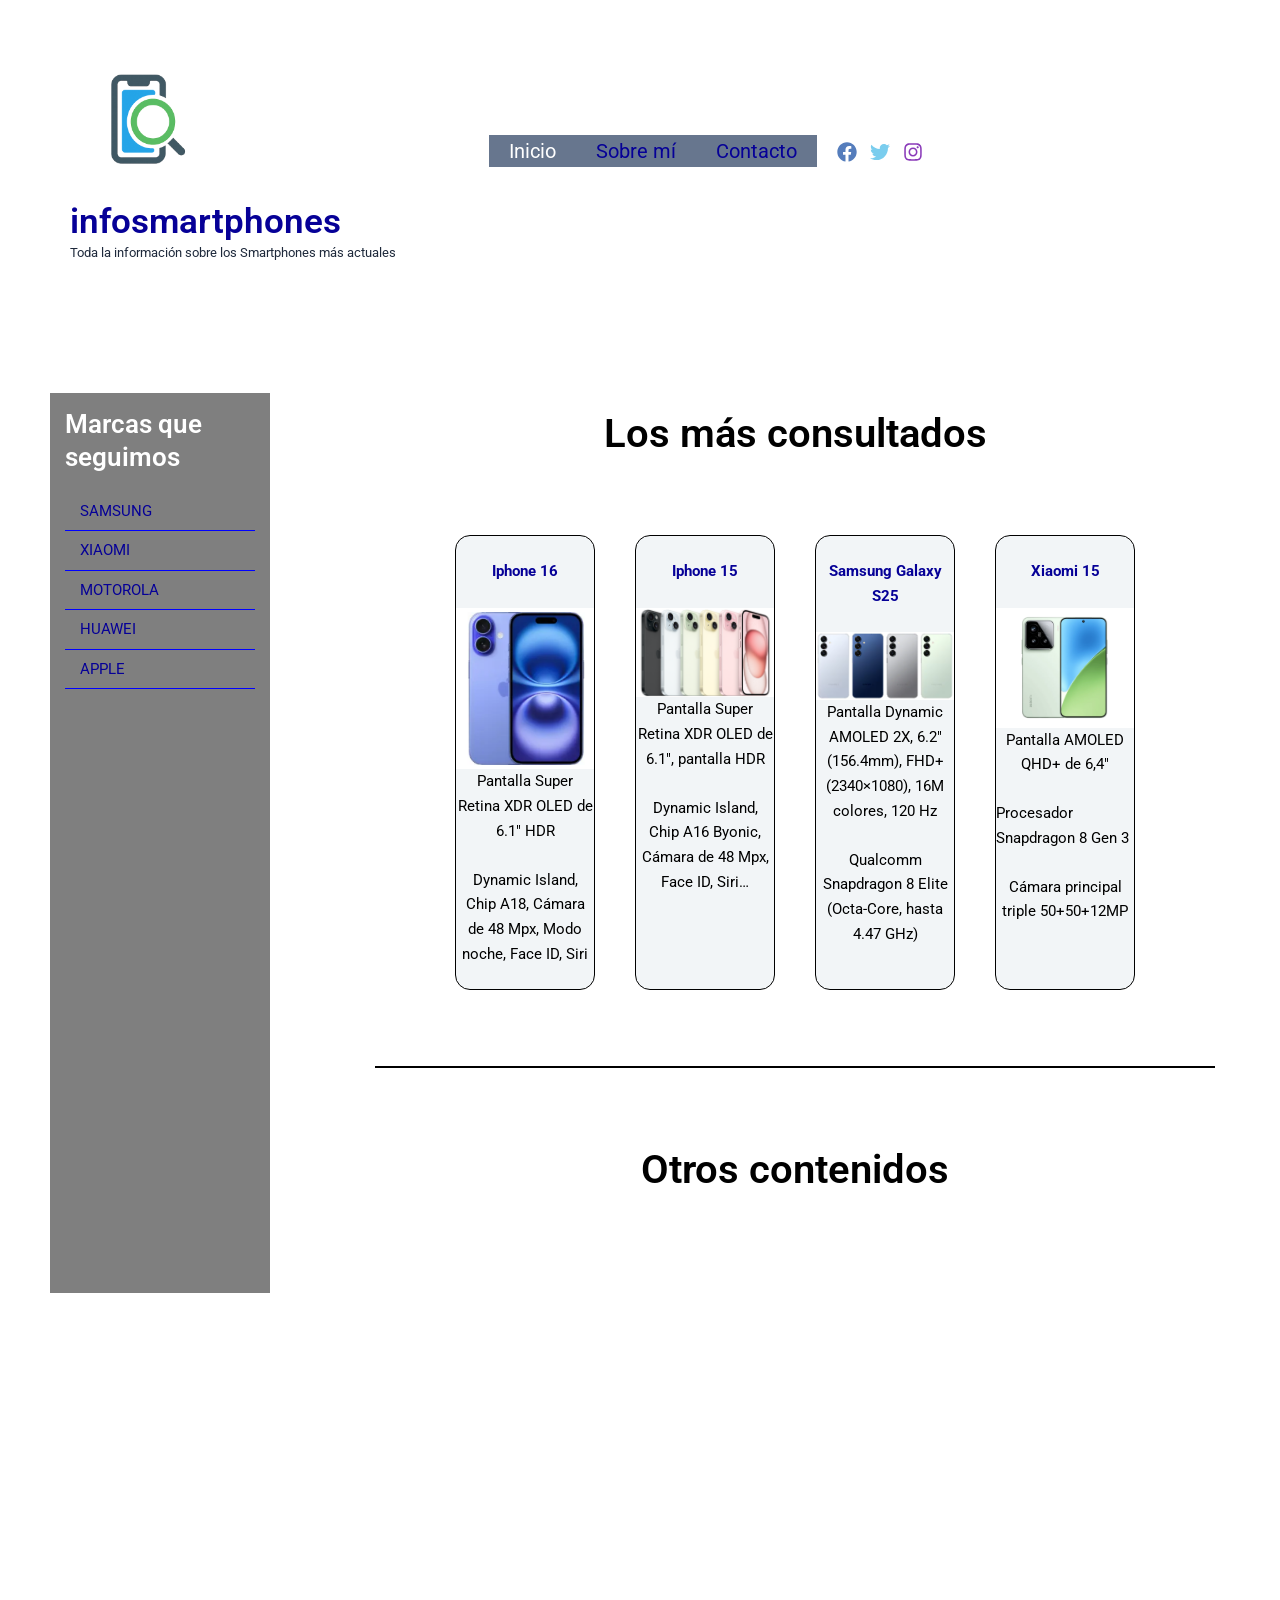
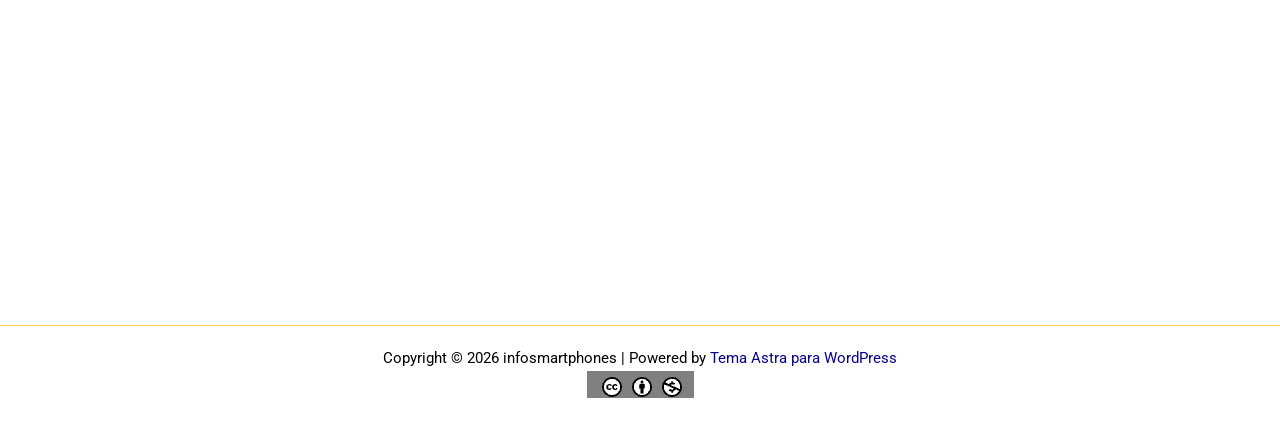
<file: index.html>
<!DOCTYPE html>
<html><head><meta charset="UTF-8">
<meta charset="UTF-8">
<meta name="viewport" content="width=device-width, initial-scale=1">
	<link rel="profile" href="https://gmpg.org/xfn/11"> 
	<title>infosmartphones – Toda la información sobre los Smartphones más actuales</title>
<meta name="robots" content="max-image-preview:large">
<link rel="dns-prefetch" href="//fonts.googleapis.com">
<link href="https://fonts.googleapis.com/" rel="preconnect">
<link href="https://fonts.gstatic.com/" crossorigin="anonymous" rel="preconnect">




<style id="wp-img-auto-sizes-contain-inline-css">
img:is([sizes=auto i],[sizes^="auto," i]){contain-intrinsic-size:3000px 1500px}
/*# sourceURL=wp-img-auto-sizes-contain-inline-css */
</style>
<link rel="stylesheet" id="astra-theme-css-css" href="./wp-content/themes/astra/assets/css/minified/main.min.css?ver=4.14.3" media="all">
<style id="astra-theme-css-inline-css">
:root{--ast-post-nav-space:0;--ast-container-default-xlg-padding:2.5em;--ast-container-default-lg-padding:2.5em;--ast-container-default-slg-padding:2em;--ast-container-default-md-padding:2.5em;--ast-container-default-sm-padding:2.5em;--ast-container-default-xs-padding:2.4em;--ast-container-default-xxs-padding:1.8em;--ast-code-block-background:#ECEFF3;--ast-comment-inputs-background:#F9FAFB;--ast-normal-container-width:1920px;--ast-narrow-container-width:750px;--ast-blog-title-font-weight:600;--ast-blog-meta-weight:600;--ast-global-color-primary:var(--ast-global-color-4);--ast-global-color-secondary:var(--ast-global-color-5);--ast-global-color-alternate-background:var(--ast-global-color-6);--ast-global-color-subtle-background:var(--ast-global-color-7);--ast-bg-style-guide:var( --ast-global-color-secondary,var(--ast-global-color-5) );--ast-shadow-style-guide:0px 0px 4px 0 #00000057;--ast-global-dark-bg-style:#fff;--ast-global-dark-lfs:#fbfbfb;--ast-widget-bg-color:#fafafa;--ast-wc-container-head-bg-color:#fbfbfb;--ast-title-layout-bg:#eeeeee;--ast-search-border-color:#e7e7e7;--ast-lifter-hover-bg:#e6e6e6;--ast-gallery-block-color:#000;--srfm-color-input-label:var(--ast-global-color-2);}html{font-size:93.75%;}a{color:var(--ast-global-color-0);}a:hover,a:focus{color:var(--ast-global-color-1);}body,button,input,select,textarea,.ast-button,.ast-custom-button{font-family:'Roboto',sans-serif;font-weight:inherit;font-size:15px;font-size:1rem;line-height:var(--ast-body-line-height,1.65);}blockquote{color:var(--ast-global-color-8);}h1,h2,h3,h4,h5,h6,.entry-content :where(h1,h2,h3,h4,h5,h6),.site-title,.site-title a{font-family:'Roboto',sans-serif;font-weight:600;}.ast-site-identity .site-title a{color:var(--ast-global-color-0);}.ast-site-identity .site-description{color:var(--ast-global-color-2);}.site-title{font-size:35px;font-size:2.3333333333333rem;display:block;}header .custom-logo-link img{max-width:161px;width:161px;}.astra-logo-svg{width:161px;}.site-header .site-description{font-size:13px;font-size:0.86666666666667rem;display:block;}.entry-title{font-size:20px;font-size:1.3333333333333rem;}.ast-blog-single-element.ast-taxonomy-container a{font-size:14px;font-size:0.93333333333333rem;}.ast-blog-meta-container{font-size:13px;font-size:0.86666666666667rem;}.archive .ast-article-post .ast-article-inner,.blog .ast-article-post .ast-article-inner,.archive .ast-article-post .ast-article-inner:hover,.blog .ast-article-post .ast-article-inner:hover{border-top-left-radius:6px;border-top-right-radius:6px;border-bottom-right-radius:6px;border-bottom-left-radius:6px;overflow:hidden;}h1,.entry-content :where(h1){font-size:50px;font-size:3.3333333333333rem;font-weight:600;font-family:'Roboto',sans-serif;line-height:1.4em;}h2,.entry-content :where(h2){font-size:40px;font-size:2.6666666666667rem;font-weight:600;font-family:'Roboto',sans-serif;line-height:1.3em;}h3,.entry-content :where(h3){font-size:30px;font-size:2rem;font-weight:600;font-family:'Roboto',sans-serif;line-height:1.3em;}h4,.entry-content :where(h4){font-size:20px;font-size:1.3333333333333rem;line-height:1.2em;font-weight:600;font-family:'Roboto',sans-serif;}h5,.entry-content :where(h5){font-size:18px;font-size:1.2rem;line-height:1.2em;font-weight:600;font-family:'Roboto',sans-serif;}h6,.entry-content :where(h6){font-size:15px;font-size:1rem;line-height:1.25em;font-weight:600;font-family:'Roboto',sans-serif;}::selection{background-color:var(--ast-global-color-0);color:#ffffff;}body,h1,h2,h3,h4,h5,h6,.entry-title a,.entry-content :where(h1,h2,h3,h4,h5,h6){color:var(--ast-global-color-8);}.tagcloud a:hover,.tagcloud a:focus,.tagcloud a.current-item{color:#ffffff;border-color:var(--ast-global-color-0);background-color:var(--ast-global-color-0);}input:focus,input[type="text"]:focus,input[type="email"]:focus,input[type="url"]:focus,input[type="password"]:focus,input[type="reset"]:focus,input[type="search"]:focus,textarea:focus{border-color:var(--ast-global-color-0);}input[type="radio"]:checked,input[type=reset],input[type="checkbox"]:checked,input[type="checkbox"]:hover:checked,input[type="checkbox"]:focus:checked,input[type=range]::-webkit-slider-thumb{border-color:var(--ast-global-color-0);background-color:var(--ast-global-color-0);box-shadow:none;}.site-footer a:hover + .post-count,.site-footer a:focus + .post-count{background:var(--ast-global-color-0);border-color:var(--ast-global-color-0);}.single .nav-links .nav-previous,.single .nav-links .nav-next{color:var(--ast-global-color-0);}.entry-meta,.entry-meta *{line-height:1.45;color:var(--ast-global-color-0);font-weight:600;}.entry-meta a:not(.ast-button):hover,.entry-meta a:not(.ast-button):hover *,.entry-meta a:not(.ast-button):focus,.entry-meta a:not(.ast-button):focus *,.page-links > .page-link,.page-links .page-link:hover,.post-navigation a:hover{color:var(--ast-global-color-1);}#cat option,.secondary .calendar_wrap thead a,.secondary .calendar_wrap thead a:visited{color:var(--ast-global-color-0);}.secondary .calendar_wrap #today,.ast-progress-val span{background:var(--ast-global-color-0);}.secondary a:hover + .post-count,.secondary a:focus + .post-count{background:var(--ast-global-color-0);border-color:var(--ast-global-color-0);}.calendar_wrap #today > a{color:#ffffff;}.page-links .page-link,.single .post-navigation a{color:var(--ast-global-color-8);}.ast-search-menu-icon .search-form button.search-submit{padding:0 4px;}.ast-search-menu-icon form.search-form{padding-right:0;}.ast-header-search .ast-search-menu-icon.ast-dropdown-active .search-form,.ast-header-search .ast-search-menu-icon.ast-dropdown-active .search-field:focus{transition:all 0.2s;}.search-form input.search-field:focus{outline:none;}.ast-mobile-header-content .ast-builder-layout-element:not(.ast-builder-menu):not(.ast-header-divider-element),.ast-mobile-popup-content .ast-builder-layout-element:not(.ast-builder-menu):not(.ast-header-divider-element){padding:15px 20px;}.ast-search-menu-icon .search-form button.search-submit:focus,.ast-theme-transparent-header .ast-header-search .ast-dropdown-active .ast-icon,.ast-theme-transparent-header .ast-inline-search .search-field:focus .ast-icon{color:var(--ast-global-color-1);}.ast-desktop .ast-header-search .slide-search .search-form{border:2px solid var(--ast-global-color-0);}.ast-header-search .slide-search .search-field{background-color:var(--ast-global-dark-bg-style);}.ast-archive-title{color:var(--ast-global-color-8);}.widget-title{font-size:21px;font-size:1.4rem;color:var(--ast-global-color-8);}#secondary,#secondary button,#secondary input,#secondary select,#secondary textarea{font-size:15px;font-size:1rem;}.ast-search-menu-icon.slide-search a:focus-visible:focus-visible,.astra-search-icon:focus-visible,#close:focus-visible,a:focus-visible,.ast-menu-toggle:focus-visible,.site .skip-link:focus-visible,.wp-block-loginout input:focus-visible,.wp-block-search.wp-block-search__button-inside .wp-block-search__inside-wrapper,.ast-header-navigation-arrow:focus-visible,.ast-orders-table__row .ast-orders-table__cell:focus-visible,a#ast-apply-coupon:focus-visible,#ast-apply-coupon:focus-visible,#close:focus-visible,.button.search-submit:focus-visible,#search_submit:focus,.normal-search:focus-visible,.ast-header-account-wrap:focus-visible,.astra-cart-drawer-close:focus,.ast-single-variation:focus,.ast-button:focus,.ast-builder-button-wrap:has(.ast-custom-button-link:focus),.ast-builder-button-wrap .ast-custom-button-link:focus{outline-style:dotted;outline-color:inherit;outline-width:thin;}input:focus,input[type="text"]:focus,input[type="email"]:focus,input[type="url"]:focus,input[type="password"]:focus,input[type="reset"]:focus,input[type="search"]:focus,input[type="number"]:focus,textarea:focus,.wp-block-search__input:focus,[data-section="section-header-mobile-trigger"] .ast-button-wrap .ast-mobile-menu-trigger-minimal:focus,.ast-mobile-popup-drawer.active .menu-toggle-close:focus,#ast-scroll-top:focus,#coupon_code:focus,#ast-coupon-code:focus{border-style:dotted;border-color:inherit;border-width:thin;}input{outline:none;}.site-logo-img img{ transition:all 0.2s linear;}body .ast-oembed-container *{position:absolute;top:0;width:100%;height:100%;left:0;}body .wp-block-embed-pocket-casts .ast-oembed-container *{position:unset;}.ast-single-post-featured-section + article {margin-top: 2em;}.site-content .ast-single-post-featured-section img {width: 100%;overflow: hidden;object-fit: cover;}.ast-separate-container .site-content .ast-single-post-featured-section + article {margin-top: -80px;z-index: 9;position: relative;border-radius: 4px;}@media (min-width: 922px) {.ast-no-sidebar .site-content .ast-article-image-container--wide {margin-left: -120px;margin-right: -120px;max-width: unset;width: unset;}.ast-left-sidebar .site-content .ast-article-image-container--wide,.ast-right-sidebar .site-content .ast-article-image-container--wide {margin-left: -10px;margin-right: -10px;}.site-content .ast-article-image-container--full {margin-left: calc( -50vw + 50%);margin-right: calc( -50vw + 50%);max-width: 100vw;width: 100vw;}.ast-left-sidebar .site-content .ast-article-image-container--full,.ast-right-sidebar .site-content .ast-article-image-container--full {margin-left: -10px;margin-right: -10px;max-width: inherit;width: auto;}}.site > .ast-single-related-posts-container {margin-top: 0;}@media (min-width: 922px) {.ast-desktop .ast-container--narrow {max-width: var(--ast-narrow-container-width);margin: 0 auto;}}#secondary {margin: 4em 0 2.5em;word-break: break-word;line-height: 2;}#secondary li {margin-bottom: 0.75em;}#secondary li:last-child {margin-bottom: 0;}@media (max-width: 768px) {.js_active .ast-plain-container.ast-single-post #secondary {margin-top: 1.5em;}}.ast-separate-container.ast-two-container #secondary .widget {background-color: #fff;padding: 2em;margin-bottom: 2em;}@media (min-width: 993px) {.ast-left-sidebar #secondary {padding-right: 60px;}.ast-right-sidebar #secondary {padding-left: 60px;}}@media (max-width: 993px) {.ast-right-sidebar #secondary {padding-left: 30px;}.ast-left-sidebar #secondary {padding-right: 30px;}}@media (min-width: 993px) {.ast-page-builder-template.ast-left-sidebar #secondary {padding-left: 60px;}.ast-page-builder-template.ast-right-sidebar #secondary {padding-right: 60px;}}@media (max-width: 993px) {.ast-page-builder-template.ast-right-sidebar #secondary {padding-right: 30px;}.ast-page-builder-template.ast-left-sidebar #secondary {padding-left: 30px;}}input[type="text"],input[type="number"],input[type="email"],input[type="url"],input[type="password"],input[type="search"],input[type=reset],input[type=tel],input[type=date],select,textarea{font-size:16px;font-style:normal;font-weight:400;line-height:24px;width:100%;padding:12px 16px;border-radius:4px;box-shadow:0px 1px 2px 0px rgba(0,0,0,0.05);color:var(--ast-form-input-text,#475569);}input[type="text"],input[type="number"],input[type="email"],input[type="url"],input[type="password"],input[type="search"],input[type=reset],input[type=tel],input[type=date],select{height:40px;}input[type="date"]{border-width:1px;border-style:solid;border-color:var(--ast-border-color);background:var( --ast-global-color-secondary,var(--ast-global-color-5) );}input[type="text"]:focus,input[type="number"]:focus,input[type="email"]:focus,input[type="url"]:focus,input[type="password"]:focus,input[type="search"]:focus,input[type=reset]:focus,input[type="tel"]:focus,input[type="date"]:focus,select:focus,textarea:focus{border-color:#046BD2;box-shadow:none;outline:none;color:var(--ast-form-input-focus-text,#475569);}label,legend{color:var(--ast-global-color-2,#111827 );font-size:14px;font-style:normal;font-weight:500;line-height:20px;}select{padding:6px 10px;}fieldset{padding:30px;border-radius:4px;}button,.ast-button,.button,input[type="button"],input[type="reset"],input[type="submit"],a:where(.wp-block-button__link){border-radius:4px;box-shadow:0px 1px 2px 0px rgba(0,0,0,0.05);}:root{--ast-comment-inputs-background:#FFF;}::placeholder{color:var(--ast-form-field-color,#9CA3AF);}::-ms-input-placeholder{color:var(--ast-form-field-color,#9CA3AF);}@media (max-width:921.98px){#ast-desktop-header{display:none;}}@media (min-width:922px){#ast-mobile-header{display:none;}}.wp-block-buttons.aligncenter{justify-content:center;}@media (max-width:921px){.ast-theme-transparent-header #primary,.ast-theme-transparent-header #secondary{padding:0;}}@media (max-width:921px){.ast-plain-container.ast-no-sidebar #primary{padding:0;}}.ast-plain-container.ast-no-sidebar #primary{margin-top:0;margin-bottom:0;}.wp-block-button.is-style-outline .wp-block-button__link{border-color:var(--ast-global-color-0);border-top-width:0px;border-right-width:0px;border-bottom-width:0px;border-left-width:0px;}div.wp-block-button.is-style-outline > .wp-block-button__link:not(.has-text-color),div.wp-block-button.wp-block-button__link.is-style-outline:not(.has-text-color){color:var(--ast-global-color-0);}.wp-block-button.is-style-outline .wp-block-button__link:hover,.wp-block-buttons .wp-block-button.is-style-outline .wp-block-button__link:focus,.wp-block-buttons .wp-block-button.is-style-outline > .wp-block-button__link:not(.has-text-color):hover,.wp-block-buttons .wp-block-button.wp-block-button__link.is-style-outline:not(.has-text-color):hover{color:var(--ast-global-color-8);background-color:var(--ast-global-color-1);border-color:var(--ast-global-color-1);}.post-page-numbers.current .page-link,.ast-pagination .page-numbers.current{color:#ffffff;border-color:var(--ast-global-color-0);background-color:var(--ast-global-color-0);}.wp-block-button.is-style-outline .wp-block-button__link{border-top-width:0px;border-right-width:0px;border-bottom-width:0px;border-left-width:0px;}.wp-block-buttons .wp-block-button.is-style-outline .wp-block-button__link.wp-element-button,.ast-outline-button,.wp-block-uagb-buttons-child .uagb-buttons-repeater.ast-outline-button{border-color:var(--ast-global-color-7);font-family:inherit;font-weight:600;font-size:20px;font-size:1.3333333333333rem;line-height:1em;padding-top:20px;padding-right:40px;padding-bottom:20px;padding-left:40px;border-top-left-radius:50px;border-top-right-radius:50px;border-bottom-right-radius:50px;border-bottom-left-radius:50px;}.wp-block-buttons .wp-block-button.is-style-outline > .wp-block-button__link:not(.has-text-color),.wp-block-buttons .wp-block-button.wp-block-button__link.is-style-outline:not(.has-text-color),.ast-outline-button{color:var(--ast-global-color-2);}.wp-block-button.is-style-outline .wp-block-button__link:hover,.wp-block-buttons .wp-block-button.is-style-outline .wp-block-button__link:focus,.wp-block-buttons .wp-block-button.is-style-outline > .wp-block-button__link:not(.has-text-color):hover,.wp-block-buttons .wp-block-button.wp-block-button__link.is-style-outline:not(.has-text-color):hover,.ast-outline-button:hover,.ast-outline-button:focus,.wp-block-uagb-buttons-child .uagb-buttons-repeater.ast-outline-button:hover,.wp-block-uagb-buttons-child .uagb-buttons-repeater.ast-outline-button:focus{color:var(--ast-global-color-2);background-color:var(--ast-global-color-7);border-color:var(--ast-global-color-1);}.wp-block-button .wp-block-button__link.wp-element-button.is-style-outline:not(.has-background),.wp-block-button.is-style-outline>.wp-block-button__link.wp-element-button:not(.has-background),.ast-outline-button{background-color:var(--ast-global-color-7);}.uagb-buttons-repeater.ast-outline-button{border-radius:9999px;}@media (max-width:921px){.wp-block-buttons .wp-block-button.is-style-outline .wp-block-button__link.wp-element-button,.ast-outline-button,.wp-block-uagb-buttons-child .uagb-buttons-repeater.ast-outline-button{padding-top:18px;padding-right:32px;padding-bottom:18px;padding-left:32px;}}@media (max-width:544px){.wp-block-buttons .wp-block-button.is-style-outline .wp-block-button__link.wp-element-button,.ast-outline-button,.wp-block-uagb-buttons-child .uagb-buttons-repeater.ast-outline-button{padding-top:15px;padding-right:28px;padding-bottom:15px;padding-left:28px;}}.entry-content[data-ast-blocks-layout] > figure{margin-bottom:1em;}h1.widget-title{font-weight:600;}h2.widget-title{font-weight:600;}h3.widget-title{font-weight:600;}#page{display:flex;flex-direction:column;min-height:100vh;}.ast-404-layout-1 h1.page-title{color:var(--ast-global-color-2);}.single .post-navigation a{line-height:1em;height:inherit;}.error-404 .page-sub-title{font-size:1.5rem;font-weight:inherit;}.search .site-content .content-area .search-form{margin-bottom:0;}#page .site-content{flex-grow:1;}.widget{margin-bottom:1.25em;}#secondary li{line-height:1.5em;}#secondary .wp-block-group h2{margin-bottom:0.7em;}#secondary h2{font-size:1.7rem;}.ast-separate-container .ast-article-post,.ast-separate-container .ast-article-single,.ast-separate-container .comment-respond{padding:3em;}.ast-separate-container .ast-article-single .ast-article-single{padding:0;}.ast-article-single .wp-block-post-template-is-layout-grid{padding-left:0;}.ast-separate-container .comments-title,.ast-narrow-container .comments-title{padding:1.5em 2em;}.ast-page-builder-template .comment-form-textarea,.ast-comment-formwrap .ast-grid-common-col{padding:0;}.ast-comment-formwrap{padding:0;display:inline-flex;column-gap:20px;width:100%;margin-left:0;margin-right:0;}.comments-area textarea#comment:focus,.comments-area textarea#comment:active,.comments-area .ast-comment-formwrap input[type="text"]:focus,.comments-area .ast-comment-formwrap input[type="text"]:active {box-shadow:none;outline:none;}.archive.ast-page-builder-template .entry-header{margin-top:2em;}.ast-page-builder-template .ast-comment-formwrap{width:100%;}.entry-title{margin-bottom:0.6em;}.ast-archive-description p{font-size:inherit;font-weight:inherit;line-height:inherit;}.ast-separate-container .ast-comment-list li.depth-1,.hentry{margin-bottom:1.5em;}.site-content section.ast-archive-description{margin-bottom:2em;}@media (min-width:921px){.ast-left-sidebar.ast-page-builder-template #secondary,.archive.ast-right-sidebar.ast-page-builder-template .site-main{padding-left:20px;padding-right:20px;}}@media (max-width:544px){.ast-comment-formwrap.ast-row{column-gap:10px;display:inline-block;}#ast-commentform .ast-grid-common-col{position:relative;width:100%;}}@media (min-width:1201px){.ast-separate-container .ast-article-post,.ast-separate-container .ast-article-single,.ast-separate-container .ast-author-box,.ast-separate-container .ast-404-layout-1,.ast-separate-container .no-results{padding:3em;}}@media (max-width:921px){.ast-left-sidebar #content > .ast-container{display:flex;flex-direction:column-reverse;width:100%;}}@media (max-width:921px){#secondary.secondary{padding-top:0;}.ast-separate-container.ast-right-sidebar #secondary{padding-left:1em;padding-right:1em;}.ast-separate-container.ast-two-container #secondary{padding-left:0;padding-right:0;}.ast-page-builder-template .entry-header #secondary,.ast-page-builder-template #secondary{margin-top:1.5em;}}@media (max-width:921px){.ast-right-sidebar #primary{padding-right:0;}.ast-page-builder-template.ast-left-sidebar #secondary,.ast-page-builder-template.ast-right-sidebar #secondary{padding-right:20px;padding-left:20px;}.ast-right-sidebar #secondary,.ast-left-sidebar #primary{padding-left:0;}.ast-left-sidebar #secondary{padding-right:0;}}@media (min-width:922px){.ast-separate-container.ast-right-sidebar #primary,.ast-separate-container.ast-left-sidebar #primary{border:0;}.search-no-results.ast-separate-container #primary{margin-bottom:4em;}}@media (min-width:922px){.ast-right-sidebar #primary{border-right:1px solid var(--ast-border-color);}.ast-left-sidebar #primary{border-left:1px solid var(--ast-border-color);}.ast-right-sidebar #secondary{border-left:1px solid var(--ast-border-color);margin-left:-1px;}.ast-left-sidebar #secondary{border-right:1px solid var(--ast-border-color);margin-right:-1px;}.ast-separate-container.ast-two-container.ast-right-sidebar #secondary{padding-left:30px;padding-right:0;}.ast-separate-container.ast-two-container.ast-left-sidebar #secondary{padding-right:30px;padding-left:0;}.ast-separate-container.ast-right-sidebar #secondary,.ast-separate-container.ast-left-sidebar #secondary{border:0;margin-left:auto;margin-right:auto;}.ast-separate-container.ast-two-container #secondary .widget:last-child{margin-bottom:0;}}.wp-block-button .wp-block-button__link{color:var(--ast-global-color-5);}.wp-block-button .wp-block-button__link:hover,.wp-block-button .wp-block-button__link:focus{color:var(--ast-global-color-8);background-color:var(--ast-global-color-1);border-color:var(--ast-global-color-1);}.wp-block-button .wp-block-button__link,.wp-block-search .wp-block-search__button,body .wp-block-file .wp-block-file__button{border-style:solid;border-top-width:0px;border-right-width:0px;border-left-width:0px;border-bottom-width:0px;border-color:var(--ast-global-color-0);background-color:var(--ast-global-color-0);color:var(--ast-global-color-5);font-family:inherit;font-weight:600;line-height:1em;font-size:20px;font-size:1.3333333333333rem;border-top-left-radius:3px;border-top-right-radius:3px;border-bottom-right-radius:3px;border-bottom-left-radius:3px;padding-top:10px;padding-right:20px;padding-bottom:10px;padding-left:20px;}.menu-toggle,button,.ast-button,.ast-custom-button,.button,input#submit,input[type="button"],input[type="submit"],input[type="reset"],#comments .submit,.search .search-submit,form[CLASS*="wp-block-search__"].wp-block-search .wp-block-search__inside-wrapper .wp-block-search__button,body .wp-block-file .wp-block-file__button,.search .search-submit{border-style:solid;border-top-width:0px;border-right-width:0px;border-left-width:0px;border-bottom-width:0px;color:var(--ast-global-color-5);border-color:var(--ast-global-color-0);background-color:var(--ast-global-color-0);padding-top:10px;padding-right:20px;padding-bottom:10px;padding-left:20px;font-family:inherit;font-weight:600;font-size:20px;font-size:1.3333333333333rem;line-height:1em;border-top-left-radius:3px;border-top-right-radius:3px;border-bottom-right-radius:3px;border-bottom-left-radius:3px;}button:focus,.menu-toggle:hover,button:hover,.ast-button:hover,.ast-custom-button:hover .button:hover,.ast-custom-button:hover ,input[type=reset]:hover,input[type=reset]:focus,input#submit:hover,input#submit:focus,input[type="button"]:hover,input[type="button"]:focus,input[type="submit"]:hover,input[type="submit"]:focus,form[CLASS*="wp-block-search__"].wp-block-search .wp-block-search__inside-wrapper .wp-block-search__button:hover,form[CLASS*="wp-block-search__"].wp-block-search .wp-block-search__inside-wrapper .wp-block-search__button:focus,body .wp-block-file .wp-block-file__button:hover,body .wp-block-file .wp-block-file__button:focus{color:var(--ast-global-color-8);background-color:var(--ast-global-color-1);border-color:var(--ast-global-color-1);}form[CLASS*="wp-block-search__"].wp-block-search .wp-block-search__inside-wrapper .wp-block-search__button.has-icon{padding-top:calc(10px - 3px);padding-right:calc(20px - 3px);padding-bottom:calc(10px - 3px);padding-left:calc(20px - 3px);}@media (max-width:921px){.ast-mobile-header-stack .main-header-bar .ast-search-menu-icon{display:inline-block;}.ast-header-break-point.ast-header-custom-item-outside .ast-mobile-header-stack .main-header-bar .ast-search-icon{margin:0;}.ast-comment-avatar-wrap img{max-width:2.5em;}.ast-comment-meta{padding:0 1.8888em 1.3333em;}}@media (min-width:544px){.ast-container{max-width:100%;}}@media (max-width:544px){.ast-separate-container .ast-article-post,.ast-separate-container .ast-article-single,.ast-separate-container .comments-title,.ast-separate-container .ast-archive-description{padding:1.5em 1em;}.ast-separate-container #content .ast-container{padding-left:0.54em;padding-right:0.54em;}.ast-separate-container .ast-comment-list .bypostauthor{padding:.5em;}.ast-search-menu-icon.ast-dropdown-active .search-field{width:170px;}.ast-separate-container #secondary{padding-top:0;}.ast-separate-container.ast-two-container #secondary .widget{margin-bottom:1.5em;padding-left:1em;padding-right:1em;}} #ast-mobile-header .ast-site-header-cart-li a{pointer-events:none;}.ast-separate-container{background-color:var(--ast-global-color-5);background-image:none;}@media (max-width:921px){.site-title{display:none;}.site-header .site-description{display:none;}}@media (max-width:544px){.site-title{display:none;}.site-header .site-description{display:none;}}@media (max-width:921px){html{font-size:85.5%;}}@media (max-width:544px){html{font-size:85.5%;}}@media (min-width:922px){.ast-container{max-width:1960px;}}@media (min-width:922px){.site-content .ast-container{display:flex;}}@media (max-width:921px){.site-content .ast-container{flex-direction:column;}}.entry-content :where(h1,h2,h3,h4,h5,h6){clear:none;}@media (min-width:922px){.main-header-menu .sub-menu .menu-item.ast-left-align-sub-menu:hover > .sub-menu,.main-header-menu .sub-menu .menu-item.ast-left-align-sub-menu.focus > .sub-menu{margin-left:-0px;}}.entry-content li > p{margin-bottom:0;}.site .comments-area{padding-bottom:2em;margin-top:2em;}.wp-block-file {display: flex;align-items: center;flex-wrap: wrap;justify-content: space-between;}.wp-block-pullquote {border: none;}.wp-block-pullquote blockquote::before {content: "\201D";font-family: "Helvetica",sans-serif;display: flex;transform: rotate( 180deg );font-size: 6rem;font-style: normal;line-height: 1;font-weight: bold;align-items: center;justify-content: center;}.has-text-align-right > blockquote::before {justify-content: flex-start;}.has-text-align-left > blockquote::before {justify-content: flex-end;}figure.wp-block-pullquote.is-style-solid-color blockquote {max-width: 100%;text-align: inherit;}:root {--wp--custom--ast-default-block-top-padding: 100px;--wp--custom--ast-default-block-right-padding: 80px;--wp--custom--ast-default-block-bottom-padding: 100px;--wp--custom--ast-default-block-left-padding: 80px;--wp--custom--ast-container-width: 1920px;--wp--custom--ast-content-width-size: 1920px;--wp--custom--ast-wide-width-size: calc(1920px + var(--wp--custom--ast-default-block-left-padding) + var(--wp--custom--ast-default-block-right-padding));}.ast-narrow-container {--wp--custom--ast-content-width-size: 750px;--wp--custom--ast-wide-width-size: 750px;}@media(max-width: 921px) {:root {--wp--custom--ast-default-block-top-padding: 50px;--wp--custom--ast-default-block-right-padding: 50px;--wp--custom--ast-default-block-bottom-padding: 50px;--wp--custom--ast-default-block-left-padding: 50px;}}@media(max-width: 544px) {:root {--wp--custom--ast-default-block-top-padding: 50px;--wp--custom--ast-default-block-right-padding: 30px;--wp--custom--ast-default-block-bottom-padding: 50px;--wp--custom--ast-default-block-left-padding: 30px;}}.entry-content > .wp-block-group,.entry-content > .wp-block-cover,.entry-content > .wp-block-columns {padding-top: var(--wp--custom--ast-default-block-top-padding);padding-right: var(--wp--custom--ast-default-block-right-padding);padding-bottom: var(--wp--custom--ast-default-block-bottom-padding);padding-left: var(--wp--custom--ast-default-block-left-padding);}.ast-plain-container.ast-no-sidebar .entry-content > .alignfull,.ast-page-builder-template .ast-no-sidebar .entry-content > .alignfull {margin-left: calc( -50vw + 50%);margin-right: calc( -50vw + 50%);max-width: 100vw;width: 100vw;}.ast-plain-container.ast-no-sidebar .entry-content .alignfull .alignfull,.ast-page-builder-template.ast-no-sidebar .entry-content .alignfull .alignfull,.ast-plain-container.ast-no-sidebar .entry-content .alignfull .alignwide,.ast-page-builder-template.ast-no-sidebar .entry-content .alignfull .alignwide,.ast-plain-container.ast-no-sidebar .entry-content .alignwide .alignfull,.ast-page-builder-template.ast-no-sidebar .entry-content .alignwide .alignfull,.ast-plain-container.ast-no-sidebar .entry-content .alignwide .alignwide,.ast-page-builder-template.ast-no-sidebar .entry-content .alignwide .alignwide,.ast-plain-container.ast-no-sidebar .entry-content .wp-block-column .alignfull,.ast-page-builder-template.ast-no-sidebar .entry-content .wp-block-column .alignfull,.ast-plain-container.ast-no-sidebar .entry-content .wp-block-column .alignwide,.ast-page-builder-template.ast-no-sidebar .entry-content .wp-block-column .alignwide {margin-left: auto;margin-right: auto;width: 100%;}[data-ast-blocks-layout] .wp-block-separator:not(.is-style-dots) {height: 0;}[data-ast-blocks-layout] .wp-block-separator {margin: 20px auto;}[data-ast-blocks-layout] .wp-block-separator:not(.is-style-wide):not(.is-style-dots) {max-width: 100px;}[data-ast-blocks-layout] .wp-block-separator.has-background {padding: 0;}.entry-content[data-ast-blocks-layout] > * {max-width: var(--wp--custom--ast-content-width-size);margin-left: auto;margin-right: auto;}.entry-content[data-ast-blocks-layout] > .alignwide {max-width: var(--wp--custom--ast-wide-width-size);}.entry-content[data-ast-blocks-layout] .alignfull {max-width: none;}.entry-content .wp-block-columns {margin-bottom: 0;}blockquote {margin: 1.5em;border-color: rgba(0,0,0,0.05);}.wp-block-quote:not(.has-text-align-right):not(.has-text-align-center) {border-left: 5px solid rgba(0,0,0,0.05);}.has-text-align-right > blockquote,blockquote.has-text-align-right {border-right: 5px solid rgba(0,0,0,0.05);}.has-text-align-left > blockquote,blockquote.has-text-align-left {border-left: 5px solid rgba(0,0,0,0.05);}.wp-block-site-tagline,.wp-block-latest-posts .read-more {margin-top: 15px;}.wp-block-loginout p label {display: block;}.wp-block-loginout p:not(.login-remember):not(.login-submit) input {width: 100%;}.wp-block-loginout input:focus {border-color: transparent;}.wp-block-loginout input:focus {outline: thin dotted;}.entry-content .wp-block-media-text .wp-block-media-text__content {padding: 0 0 0 8%;}.entry-content .wp-block-media-text.has-media-on-the-right .wp-block-media-text__content {padding: 0 8% 0 0;}.entry-content .wp-block-media-text.has-background .wp-block-media-text__content {padding: 8%;}.entry-content .wp-block-cover:not([class*="background-color"]):not(.has-text-color.has-link-color) .wp-block-cover__inner-container,.entry-content .wp-block-cover:not([class*="background-color"]) .wp-block-cover-image-text,.entry-content .wp-block-cover:not([class*="background-color"]) .wp-block-cover-text,.entry-content .wp-block-cover-image:not([class*="background-color"]) .wp-block-cover__inner-container,.entry-content .wp-block-cover-image:not([class*="background-color"]) .wp-block-cover-image-text,.entry-content .wp-block-cover-image:not([class*="background-color"]) .wp-block-cover-text {color: var(--ast-global-color-primary,var(--ast-global-color-5));}.wp-block-loginout .login-remember input {width: 1.1rem;height: 1.1rem;margin: 0 5px 4px 0;vertical-align: middle;}.wp-block-latest-posts > li > *:first-child,.wp-block-latest-posts:not(.is-grid) > li:first-child {margin-top: 0;}.entry-content > .wp-block-buttons,.entry-content > .wp-block-uagb-buttons {margin-bottom: 1.5em;}.wp-block-search__inside-wrapper .wp-block-search__input {padding: 0 10px;color: var(--ast-global-color-3);background: var(--ast-global-color-primary,var(--ast-global-color-5));border-color: var(--ast-border-color);}.wp-block-latest-posts .read-more {margin-bottom: 1.5em;}.wp-block-search__no-button .wp-block-search__inside-wrapper .wp-block-search__input {padding-top: 5px;padding-bottom: 5px;}.wp-block-latest-posts .wp-block-latest-posts__post-date,.wp-block-latest-posts .wp-block-latest-posts__post-author {font-size: 1rem;}.wp-block-latest-posts > li > *,.wp-block-latest-posts:not(.is-grid) > li {margin-top: 12px;margin-bottom: 12px;}.ast-page-builder-template .entry-content[data-ast-blocks-layout] > .alignwide:where(:not(.uagb-is-root-container):not(.spectra-is-root-container)) > * {max-width: var(--wp--custom--ast-wide-width-size);}.ast-page-builder-template .entry-content[data-ast-blocks-layout] > .inherit-container-width > *,.ast-page-builder-template .entry-content[data-ast-blocks-layout] > *:not(.wp-block-group):where(:not(.uagb-is-root-container):not(.spectra-is-root-container)) > *,.entry-content[data-ast-blocks-layout] > .wp-block-cover .wp-block-cover__inner-container {max-width: none ;margin-left: auto;margin-right: auto;}.ast-page-builder-template .entry-content[data-ast-blocks-layout] > *,.ast-page-builder-template .entry-content[data-ast-blocks-layout] > .alignfull:where(:not(.wp-block-group):not(.uagb-is-root-container):not(.spectra-is-root-container)) > * {max-width: none;}.entry-content[data-ast-blocks-layout] .wp-block-cover:not(.alignleft):not(.alignright) {width: auto;}@media(max-width: 1200px) {.ast-separate-container .entry-content > .alignfull,.ast-separate-container .entry-content[data-ast-blocks-layout] > .alignwide,.ast-plain-container .entry-content[data-ast-blocks-layout] > .alignwide,.ast-plain-container .entry-content .alignfull {margin-left: calc(-1 * min(var(--ast-container-default-xlg-padding),20px)) ;margin-right: calc(-1 * min(var(--ast-container-default-xlg-padding),20px));}}@media(min-width: 1201px) {.ast-separate-container .entry-content > .alignfull {margin-left: calc(-1 * var(--ast-container-default-xlg-padding) );margin-right: calc(-1 * var(--ast-container-default-xlg-padding) );}.ast-separate-container .entry-content[data-ast-blocks-layout] > .alignwide,.ast-plain-container .entry-content[data-ast-blocks-layout] > .alignwide {margin-left: auto;margin-right: auto;}}@media(min-width: 921px) {.ast-separate-container .entry-content .wp-block-group.alignwide:not(.inherit-container-width) > :where(:not(.alignleft):not(.alignright)),.ast-plain-container .entry-content .wp-block-group.alignwide:not(.inherit-container-width) > :where(:not(.alignleft):not(.alignright)) {max-width: calc( var(--wp--custom--ast-content-width-size) + 80px );}.ast-plain-container.ast-right-sidebar .entry-content[data-ast-blocks-layout] .alignfull,.ast-plain-container.ast-left-sidebar .entry-content[data-ast-blocks-layout] .alignfull {margin-left: -60px;margin-right: -60px;}}@media(min-width: 544px) {.entry-content > .alignleft {margin-right: 20px;}.entry-content > .alignright {margin-left: 20px;}}@media (max-width:544px){.wp-block-columns .wp-block-column:not(:last-child){margin-bottom:20px;}.wp-block-latest-posts{margin:0;}}@media( max-width: 600px ) {.entry-content .wp-block-media-text .wp-block-media-text__content,.entry-content .wp-block-media-text.has-media-on-the-right .wp-block-media-text__content {padding: 8% 0 0;}.entry-content .wp-block-media-text.has-background .wp-block-media-text__content {padding: 8%;}}.ast-narrow-container .site-content .wp-block-uagb-image--align-full .wp-block-uagb-image__figure {max-width: 100%;margin-left: auto;margin-right: auto;}.entry-content ul,.entry-content ol {padding: revert;margin: revert;padding-left: 20px;}.entry-content ul.wc-block-product-template{padding: 0;}:root .has-ast-global-color-0-color{color:var(--ast-global-color-0);}:root .has-ast-global-color-0-background-color{background-color:var(--ast-global-color-0);}:root .wp-block-button .has-ast-global-color-0-color{color:var(--ast-global-color-0);}:root .wp-block-button .has-ast-global-color-0-background-color{background-color:var(--ast-global-color-0);}:root .has-ast-global-color-1-color{color:var(--ast-global-color-1);}:root .has-ast-global-color-1-background-color{background-color:var(--ast-global-color-1);}:root .wp-block-button .has-ast-global-color-1-color{color:var(--ast-global-color-1);}:root .wp-block-button .has-ast-global-color-1-background-color{background-color:var(--ast-global-color-1);}:root .has-ast-global-color-2-color{color:var(--ast-global-color-2);}:root .has-ast-global-color-2-background-color{background-color:var(--ast-global-color-2);}:root .wp-block-button .has-ast-global-color-2-color{color:var(--ast-global-color-2);}:root .wp-block-button .has-ast-global-color-2-background-color{background-color:var(--ast-global-color-2);}:root .has-ast-global-color-3-color{color:var(--ast-global-color-3);}:root .has-ast-global-color-3-background-color{background-color:var(--ast-global-color-3);}:root .wp-block-button .has-ast-global-color-3-color{color:var(--ast-global-color-3);}:root .wp-block-button .has-ast-global-color-3-background-color{background-color:var(--ast-global-color-3);}:root .has-ast-global-color-4-color{color:var(--ast-global-color-4);}:root .has-ast-global-color-4-background-color{background-color:var(--ast-global-color-4);}:root .wp-block-button .has-ast-global-color-4-color{color:var(--ast-global-color-4);}:root .wp-block-button .has-ast-global-color-4-background-color{background-color:var(--ast-global-color-4);}:root .has-ast-global-color-5-color{color:var(--ast-global-color-5);}:root .has-ast-global-color-5-background-color{background-color:var(--ast-global-color-5);}:root .wp-block-button .has-ast-global-color-5-color{color:var(--ast-global-color-5);}:root .wp-block-button .has-ast-global-color-5-background-color{background-color:var(--ast-global-color-5);}:root .has-ast-global-color-6-color{color:var(--ast-global-color-6);}:root .has-ast-global-color-6-background-color{background-color:var(--ast-global-color-6);}:root .wp-block-button .has-ast-global-color-6-color{color:var(--ast-global-color-6);}:root .wp-block-button .has-ast-global-color-6-background-color{background-color:var(--ast-global-color-6);}:root .has-ast-global-color-7-color{color:var(--ast-global-color-7);}:root .has-ast-global-color-7-background-color{background-color:var(--ast-global-color-7);}:root .wp-block-button .has-ast-global-color-7-color{color:var(--ast-global-color-7);}:root .wp-block-button .has-ast-global-color-7-background-color{background-color:var(--ast-global-color-7);}:root .has-ast-global-color-8-color{color:var(--ast-global-color-8);}:root .has-ast-global-color-8-background-color{background-color:var(--ast-global-color-8);}:root .wp-block-button .has-ast-global-color-8-color{color:var(--ast-global-color-8);}:root .wp-block-button .has-ast-global-color-8-background-color{background-color:var(--ast-global-color-8);}:root{--ast-global-color-0:#060097;--ast-global-color-1:#c10fff;--ast-global-color-2:#1e293b;--ast-global-color-3:#67768e;--ast-global-color-4:#f9f6fe;--ast-global-color-5:#FFFFFF;--ast-global-color-6:#F2F5F7;--ast-global-color-7:#ffcd57;--ast-global-color-8:#000000;}:root {--ast-border-color : var(--ast-global-color-8);}.ast-single-entry-banner {-js-display: flex;display: flex;flex-direction: column;justify-content: center;text-align: center;position: relative;background: var(--ast-title-layout-bg);}.ast-single-entry-banner[data-banner-layout="layout-1"] {max-width: 1920px;background: inherit;padding: 20px 0;}.ast-single-entry-banner[data-banner-width-type="custom"] {margin: 0 auto;width: 100%;}.ast-single-entry-banner + .site-content .entry-header {margin-bottom: 0;}.site .ast-author-avatar {--ast-author-avatar-size: ;}a.ast-underline-text {text-decoration: underline;}.ast-container > .ast-terms-link {position: relative;display: block;}a.ast-button.ast-badge-tax {padding: 4px 8px;border-radius: 3px;font-size: inherit;}header.entry-header{text-align:left;}header.entry-header .entry-title{font-weight:600;font-size:32px;font-size:2.1333333333333rem;}header.entry-header > *:not(:last-child){margin-bottom:10px;}header.entry-header .post-thumb-img-content{text-align:center;}header.entry-header .post-thumb img,.ast-single-post-featured-section.post-thumb img{aspect-ratio:16/9;width:100%;height:100%;}@media (max-width:921px){header.entry-header{text-align:left;}}@media (max-width:544px){header.entry-header{text-align:left;}}.ast-archive-entry-banner {-js-display: flex;display: flex;flex-direction: column;justify-content: center;text-align: center;position: relative;background: var(--ast-title-layout-bg);}.ast-archive-entry-banner[data-banner-width-type="custom"] {margin: 0 auto;width: 100%;}.ast-archive-entry-banner[data-banner-layout="layout-1"] {background: inherit;padding: 20px 0;text-align: left;}body.archive .ast-archive-description{max-width:1920px;width:100%;text-align:left;padding-top:3em;padding-right:3em;padding-bottom:3em;padding-left:3em;}body.archive .ast-archive-description .ast-archive-title,body.archive .ast-archive-description .ast-archive-title *{font-weight:600;font-size:32px;font-size:2.1333333333333rem;}body.archive .ast-archive-description > *:not(:last-child){margin-bottom:10px;}@media (max-width:921px){body.archive .ast-archive-description{text-align:left;}}@media (max-width:544px){body.archive .ast-archive-description{text-align:left;}}.ast-breadcrumbs .trail-browse,.ast-breadcrumbs .trail-items,.ast-breadcrumbs .trail-items li{display:inline-block;margin:0;padding:0;border:none;background:inherit;text-indent:0;text-decoration:none;}.ast-breadcrumbs .trail-browse{font-size:inherit;font-style:inherit;font-weight:inherit;color:inherit;}.ast-breadcrumbs .trail-items{list-style:none;}.trail-items li::after{padding:0 0.3em;content:"\00bb";}.trail-items li:last-of-type::after{display:none;}h1,h2,h3,h4,h5,h6,.entry-content :where(h1,h2,h3,h4,h5,h6){color:var(--ast-global-color-8);}.entry-title a{color:var(--ast-global-color-8);}@media (max-width:921px){.ast-builder-grid-row-container.ast-builder-grid-row-tablet-3-firstrow .ast-builder-grid-row > *:first-child,.ast-builder-grid-row-container.ast-builder-grid-row-tablet-3-lastrow .ast-builder-grid-row > *:last-child{grid-column:1 / -1;}}@media (max-width:544px){.ast-builder-grid-row-container.ast-builder-grid-row-mobile-3-firstrow .ast-builder-grid-row > *:first-child,.ast-builder-grid-row-container.ast-builder-grid-row-mobile-3-lastrow .ast-builder-grid-row > *:last-child{grid-column:1 / -1;}}.ast-builder-layout-element[data-section="title_tagline"]{display:flex;}@media (max-width:921.98px){.ast-header-break-point .ast-builder-layout-element[data-section="title_tagline"]{display:flex;}}@media (max-width:544px){.ast-header-break-point .ast-builder-layout-element[data-section="title_tagline"]{display:flex;}}.ast-builder-menu-1{font-family:inherit;font-weight:inherit;}.ast-builder-menu-1 .menu-item > .menu-link{line-height:1.6em;font-size:20px;font-size:1.3333333333333rem;color:var(--ast-global-color-0);}.ast-builder-menu-1 .menu-item > .ast-menu-toggle{color:var(--ast-global-color-0);}.ast-builder-menu-1 .menu-link:hover,.ast-builder-menu-1 .main-header-menu > .menu-item:hover > .menu-link,.ast-builder-menu-1 .inline-on-mobile .ast-menu-toggle:hover,.ast-builder-menu-1 .inline-on-mobile .main-header-menu > .menu-item:hover > .ast-menu-toggle{color:var(--ast-global-color-5);background:var(--ast-global-color-8);}.ast-builder-menu-1 .ast-menu-toggle:hover,.ast-builder-menu-1 .main-header-menu > .menu-item:hover > .ast-menu-toggle{color:var(--ast-global-color-5);}.ast-builder-menu-1 .menu-item.current-menu-item > .menu-link,.ast-builder-menu-1 .inline-on-mobile .menu-item.current-menu-item > .ast-menu-toggle,.ast-builder-menu-1 .current-menu-ancestor > .menu-link{color:var(--ast-global-color-5);}.ast-builder-menu-1 .menu-item.current-menu-item > .ast-menu-toggle{color:var(--ast-global-color-5);}.ast-builder-menu-1 .sub-menu,.ast-builder-menu-1 .inline-on-mobile .sub-menu{border-top-width:20px;border-bottom-width:20px;border-right-width:20px;border-left-width:20px;border-color:var(--ast-global-color-2);border-style:solid;border-top-left-radius:1px;border-top-right-radius:1px;border-bottom-right-radius:1px;border-bottom-left-radius:1px;}.ast-builder-menu-1 .sub-menu .sub-menu{top:-20px;}.ast-builder-menu-1 .main-header-menu > .menu-item > .sub-menu,.ast-builder-menu-1 .main-header-menu > .menu-item > .astra-full-megamenu-wrapper{margin-top:0px;}.ast-desktop .ast-builder-menu-1 .main-header-menu > .menu-item > .sub-menu:before,.ast-desktop .ast-builder-menu-1 .main-header-menu > .menu-item > .astra-full-megamenu-wrapper:before{height:calc( 0px + 20px + 5px );}.ast-builder-menu-1 .main-header-menu,.ast-builder-menu-1 .main-header-menu .sub-menu{background-color:var(--ast-global-color-3);background-image:none;}.ast-builder-menu-1 .sub-menu .menu-item:first-of-type > .menu-link,.ast-builder-menu-1 .inline-on-mobile .sub-menu .menu-item:first-of-type > .menu-link{border-top-left-radius:calc(1px - 20px);border-top-right-radius:calc(1px - 20px);}.ast-builder-menu-1 .sub-menu .menu-item:last-of-type > .menu-link,.ast-builder-menu-1 .inline-on-mobile .sub-menu .menu-item:last-of-type > .menu-link{border-bottom-right-radius:calc(1px - 20px);border-bottom-left-radius:calc(1px - 20px);}.ast-desktop .ast-builder-menu-1 .menu-item .sub-menu .menu-link{border-style:none;}@media (max-width:921px){.ast-header-break-point .ast-builder-menu-1 .menu-item.menu-item-has-children > .ast-menu-toggle{top:0;}.ast-builder-menu-1 .inline-on-mobile .menu-item.menu-item-has-children > .ast-menu-toggle{right:-15px;}.ast-builder-menu-1 .menu-item-has-children > .menu-link:after{content:unset;}.ast-builder-menu-1 .main-header-menu > .menu-item > .sub-menu,.ast-builder-menu-1 .main-header-menu > .menu-item > .astra-full-megamenu-wrapper{margin-top:0;}}@media (max-width:544px){.ast-header-break-point .ast-builder-menu-1 .menu-item.menu-item-has-children > .ast-menu-toggle{top:0;}.ast-builder-menu-1 .main-header-menu > .menu-item > .sub-menu,.ast-builder-menu-1 .main-header-menu > .menu-item > .astra-full-megamenu-wrapper{margin-top:0;}}.ast-builder-menu-1{display:flex;}@media (max-width:921.98px){.ast-header-break-point .ast-builder-menu-1{display:flex;}}@media (max-width:544px){.ast-header-break-point .ast-builder-menu-1{display:flex;}}.ast-desktop .ast-menu-hover-style-underline > .menu-item > .menu-link:before,.ast-desktop .ast-menu-hover-style-overline > .menu-item > .menu-link:before {content: "";position: absolute;width: 100%;right: 50%;height: 1px;background-color: transparent;transform: scale(0,0) translate(-50%,0);transition: transform .3s ease-in-out,color .0s ease-in-out;}.ast-desktop .ast-menu-hover-style-underline > .menu-item:hover > .menu-link:before,.ast-desktop .ast-menu-hover-style-overline > .menu-item:hover > .menu-link:before {width: calc(100% - 1.2em);background-color: currentColor;transform: scale(1,1) translate(50%,0);}.ast-desktop .ast-menu-hover-style-underline > .menu-item > .menu-link:before {bottom: 0;}.ast-desktop .ast-menu-hover-style-overline > .menu-item > .menu-link:before {top: 0;}.ast-desktop .ast-menu-hover-style-zoom > .menu-item > .menu-link:hover {transition: all .3s ease;transform: scale(1.2);}.ast-social-stack-desktop .ast-builder-social-element,.ast-social-stack-tablet .ast-builder-social-element,.ast-social-stack-mobile .ast-builder-social-element {margin-top: 6px;margin-bottom: 6px;}.social-show-label-true .ast-builder-social-element {width: auto;padding: 0 0.4em;}[data-section^="section-fb-social-icons-"] .footer-social-inner-wrap {text-align: center;}.ast-footer-social-wrap {width: 100%;}.ast-footer-social-wrap .ast-builder-social-element:first-child {margin-left: 0;}.ast-footer-social-wrap .ast-builder-social-element:last-child {margin-right: 0;}.ast-header-social-wrap .ast-builder-social-element:first-child {margin-left: 0;}.ast-header-social-wrap .ast-builder-social-element:last-child {margin-right: 0;}.ast-builder-social-element {line-height: 1;color: var(--ast-global-color-2);background: transparent;vertical-align: middle;transition: all 0.01s;margin-left: 6px;margin-right: 6px;justify-content: center;align-items: center;}.ast-builder-social-element .social-item-label {padding-left: 6px;}.ast-header-social-1-wrap .ast-builder-social-element,.ast-header-social-1-wrap .social-show-label-true .ast-builder-social-element{margin-left:6.5px;margin-right:6.5px;padding:0px;}.ast-header-social-1-wrap .ast-builder-social-element svg{width:20px;height:20px;}.ast-header-social-1-wrap .ast-social-icon-image-wrap{margin:0px;}.ast-social-color-type-official .ast-builder-social-element,.ast-social-color-type-official .social-item-label{color:var(--color);background-color:var(--background-color);}.header-social-inner-wrap.ast-social-color-type-official .ast-builder-social-element svg,.footer-social-inner-wrap.ast-social-color-type-official .ast-builder-social-element svg{fill:currentColor;}.ast-builder-layout-element[data-section="section-hb-social-icons-1"]{display:flex;}@media (max-width:921.98px){.ast-header-break-point .ast-builder-layout-element[data-section="section-hb-social-icons-1"]{display:flex;}}@media (max-width:544px){.ast-header-break-point .ast-builder-layout-element[data-section="section-hb-social-icons-1"]{display:flex;}}.site-below-footer-wrap{padding-top:20px;padding-bottom:20px;}.site-below-footer-wrap[data-section="section-below-footer-builder"]{background-color:var(--ast-global-color-5);min-height:80px;border-style:solid;border-width:0px;border-top-width:1px;border-top-color:var( --ast-global-color-subtle-background,var(--ast-global-color-7) );}.site-below-footer-wrap[data-section="section-below-footer-builder"] .ast-builder-grid-row{max-width:1920px;min-height:80px;margin-left:auto;margin-right:auto;}.site-below-footer-wrap[data-section="section-below-footer-builder"] .ast-builder-grid-row,.site-below-footer-wrap[data-section="section-below-footer-builder"] .site-footer-section{align-items:flex-start;}.site-below-footer-wrap[data-section="section-below-footer-builder"].ast-footer-row-inline .site-footer-section{display:flex;margin-bottom:0;}.ast-builder-grid-row-full .ast-builder-grid-row{grid-template-columns:1fr;}@media (max-width:921px){.site-below-footer-wrap[data-section="section-below-footer-builder"].ast-footer-row-tablet-inline .site-footer-section{display:flex;margin-bottom:0;}.site-below-footer-wrap[data-section="section-below-footer-builder"].ast-footer-row-tablet-stack .site-footer-section{display:block;margin-bottom:10px;}.ast-builder-grid-row-container.ast-builder-grid-row-tablet-full .ast-builder-grid-row{grid-template-columns:1fr;}}@media (max-width:544px){.site-below-footer-wrap[data-section="section-below-footer-builder"].ast-footer-row-mobile-inline .site-footer-section{display:flex;margin-bottom:0;}.site-below-footer-wrap[data-section="section-below-footer-builder"].ast-footer-row-mobile-stack .site-footer-section{display:block;margin-bottom:10px;}.ast-builder-grid-row-container.ast-builder-grid-row-mobile-full .ast-builder-grid-row{grid-template-columns:1fr;}}.site-below-footer-wrap[data-section="section-below-footer-builder"]{display:grid;}@media (max-width:921.98px){.ast-header-break-point .site-below-footer-wrap[data-section="section-below-footer-builder"]{display:grid;}}@media (max-width:544px){.ast-header-break-point .site-below-footer-wrap[data-section="section-below-footer-builder"]{display:grid;}}.ast-footer-copyright{text-align:center;}.ast-footer-copyright.site-footer-focus-item {color:var(--ast-global-color-8);}@media (max-width:921px){.ast-footer-copyright{text-align:center;}}@media (max-width:544px){.ast-footer-copyright{text-align:center;}}.ast-footer-copyright.ast-builder-layout-element{display:flex;}@media (max-width:921.98px){.ast-header-break-point .ast-footer-copyright.ast-builder-layout-element{display:flex;}}@media (max-width:544px){.ast-header-break-point .ast-footer-copyright.ast-builder-layout-element{display:flex;}}.footer-widget-area.widget-area.site-footer-focus-item{width:auto;}.ast-footer-row-inline .footer-widget-area.widget-area.site-footer-focus-item{width:100%;}.ast-header-break-point .main-header-bar{border-bottom-width:1px;}@media (min-width:922px){.main-header-bar{border-bottom-width:1px;}}@media (min-width:922px){#primary{width:75%;}#secondary{width:25%;}}.main-header-menu .menu-item, #astra-footer-menu .menu-item, .main-header-bar .ast-masthead-custom-menu-items{-js-display:flex;display:flex;-webkit-box-pack:center;-webkit-justify-content:center;-moz-box-pack:center;-ms-flex-pack:center;justify-content:center;-webkit-box-orient:vertical;-webkit-box-direction:normal;-webkit-flex-direction:column;-moz-box-orient:vertical;-moz-box-direction:normal;-ms-flex-direction:column;flex-direction:column;}.main-header-menu > .menu-item > .menu-link, #astra-footer-menu > .menu-item > .menu-link{height:100%;-webkit-box-align:center;-webkit-align-items:center;-moz-box-align:center;-ms-flex-align:center;align-items:center;-js-display:flex;display:flex;}#ast-desktop-header .main-header-menu > .menu-item.menu-item-has-children > .menu-link .ast-header-navigation-arrow{padding-right:10px;margin-right:-10px;}.ast-header-break-point .main-navigation ul .menu-item .menu-link .icon-arrow:first-of-type svg{top:.2em;margin-top:0px;margin-left:0px;width:.65em;transform:translate(0, -2px) rotateZ(270deg);}.ast-mobile-popup-content .ast-submenu-expanded > .ast-menu-toggle{transform:rotateX(180deg);overflow-y:auto;}@media (min-width:922px){.ast-builder-menu .main-navigation > ul > li:last-child a{margin-right:0;}}@media (max-width:921px){.ast-separate-container .ast-article-inner{background-color:var(--ast-global-color-5);background-image:none;}}@media (max-width:544px){.ast-separate-container .ast-article-inner{background-color:var(--ast-global-color-5);background-image:none;}}@media (max-width:921px){.ast-separate-container .ast-article-single:not(.ast-related-post), .ast-separate-container .error-404, .ast-separate-container .no-results, .single.ast-separate-container .site-main .ast-author-meta, .ast-separate-container .related-posts-title-wrapper, .ast-separate-container .comments-count-wrapper, .ast-box-layout.ast-plain-container .site-content, .ast-padded-layout.ast-plain-container .site-content, .ast-separate-container .ast-archive-description{background-color:var(--ast-global-color-5);background-image:none;}}@media (max-width:544px){.ast-separate-container .ast-article-single:not(.ast-related-post), .ast-separate-container .error-404, .ast-separate-container .no-results, .single.ast-separate-container .site-main .ast-author-meta, .ast-separate-container .related-posts-title-wrapper, .ast-separate-container .comments-count-wrapper, .ast-box-layout.ast-plain-container .site-content, .ast-padded-layout.ast-plain-container .site-content, .ast-separate-container .ast-archive-description{background-color:var(--ast-global-color-5);background-image:none;}}@media (max-width:921px){.ast-separate-container.ast-two-container #secondary .widget{background-color:var(--ast-global-color-5);background-image:none;}}@media (max-width:544px){.ast-separate-container.ast-two-container #secondary .widget{background-color:var(--ast-global-color-5);background-image:none;}}@media (max-width:921px){.ast-plain-container, .ast-page-builder-template{background-color:var(--ast-global-color-5);background-image:none;}}@media (max-width:544px){.ast-plain-container, .ast-page-builder-template{background-color:var(--ast-global-color-5);background-image:none;}}.ast-mobile-header-content > *,.ast-desktop-header-content > * {padding: 10px 0;height: auto;}.ast-mobile-header-content > *:first-child,.ast-desktop-header-content > *:first-child {padding-top: 10px;}.ast-mobile-header-content > .ast-builder-menu,.ast-desktop-header-content > .ast-builder-menu {padding-top: 0;}.ast-mobile-header-content > *:last-child,.ast-desktop-header-content > *:last-child {padding-bottom: 0;}.ast-mobile-header-content .ast-search-menu-icon.ast-inline-search label,.ast-desktop-header-content .ast-search-menu-icon.ast-inline-search label {width: 100%;}.ast-desktop-header-content .main-header-bar-navigation .ast-submenu-expanded > .ast-menu-toggle::before {transform: rotateX(180deg);}#ast-desktop-header .ast-desktop-header-content,.ast-mobile-header-content .ast-search-icon,.ast-desktop-header-content .ast-search-icon,.ast-mobile-header-wrap .ast-mobile-header-content,.ast-main-header-nav-open.ast-popup-nav-open .ast-mobile-header-wrap .ast-mobile-header-content,.ast-main-header-nav-open.ast-popup-nav-open .ast-desktop-header-content {display: none;}.ast-main-header-nav-open.ast-header-break-point #ast-desktop-header .ast-desktop-header-content,.ast-main-header-nav-open.ast-header-break-point .ast-mobile-header-wrap .ast-mobile-header-content {display: block;}.ast-desktop .ast-desktop-header-content .astra-menu-animation-slide-up > .menu-item > .sub-menu,.ast-desktop .ast-desktop-header-content .astra-menu-animation-slide-up > .menu-item .menu-item > .sub-menu,.ast-desktop .ast-desktop-header-content .astra-menu-animation-slide-down > .menu-item > .sub-menu,.ast-desktop .ast-desktop-header-content .astra-menu-animation-slide-down > .menu-item .menu-item > .sub-menu,.ast-desktop .ast-desktop-header-content .astra-menu-animation-fade > .menu-item > .sub-menu,.ast-desktop .ast-desktop-header-content .astra-menu-animation-fade > .menu-item .menu-item > .sub-menu {opacity: 1;visibility: visible;}.ast-hfb-header.ast-default-menu-enable.ast-header-break-point .ast-mobile-header-wrap .ast-mobile-header-content .main-header-bar-navigation {width: unset;margin: unset;}.ast-mobile-header-content.content-align-flex-end .main-header-bar-navigation .menu-item-has-children > .ast-menu-toggle,.ast-desktop-header-content.content-align-flex-end .main-header-bar-navigation .menu-item-has-children > .ast-menu-toggle {left: calc( 20px - 0.907em);right: auto;}.ast-mobile-header-content .ast-search-menu-icon,.ast-mobile-header-content .ast-search-menu-icon.slide-search,.ast-desktop-header-content .ast-search-menu-icon,.ast-desktop-header-content .ast-search-menu-icon.slide-search {width: 100%;position: relative;display: block;right: auto;transform: none;}.ast-mobile-header-content .ast-search-menu-icon.slide-search .search-form,.ast-mobile-header-content .ast-search-menu-icon .search-form,.ast-desktop-header-content .ast-search-menu-icon.slide-search .search-form,.ast-desktop-header-content .ast-search-menu-icon .search-form {right: 0;visibility: visible;opacity: 1;position: relative;top: auto;transform: none;padding: 0;display: block;overflow: hidden;}.ast-mobile-header-content .ast-search-menu-icon.ast-inline-search .search-field,.ast-mobile-header-content .ast-search-menu-icon .search-field,.ast-desktop-header-content .ast-search-menu-icon.ast-inline-search .search-field,.ast-desktop-header-content .ast-search-menu-icon .search-field {width: 100%;padding-right: 5.5em;}.ast-mobile-header-content .ast-search-menu-icon .search-submit,.ast-desktop-header-content .ast-search-menu-icon .search-submit {display: block;position: absolute;height: 100%;top: 0;right: 0;padding: 0 1em;border-radius: 0;}.ast-hfb-header.ast-default-menu-enable.ast-header-break-point .ast-mobile-header-wrap .ast-mobile-header-content .main-header-bar-navigation ul .sub-menu .menu-link {padding-left: 30px;}.ast-hfb-header.ast-default-menu-enable.ast-header-break-point .ast-mobile-header-wrap .ast-mobile-header-content .main-header-bar-navigation .sub-menu .menu-item .menu-item .menu-link {padding-left: 40px;}.ast-mobile-popup-drawer.active .ast-mobile-popup-inner{background-color:#ffffff;;}.ast-mobile-header-wrap .ast-mobile-header-content, .ast-desktop-header-content{background-color:#ffffff;;}.ast-mobile-popup-content > *, .ast-mobile-header-content > *, .ast-desktop-popup-content > *, .ast-desktop-header-content > *{padding-top:0px;padding-bottom:0px;}.content-align-flex-start .ast-builder-layout-element{justify-content:flex-start;}.content-align-flex-start .main-header-menu{text-align:left;}.ast-desktop-header-content, .ast-mobile-header-content{position:absolute;width:100%;}.ast-mobile-popup-drawer.active .menu-toggle-close{color:#3a3a3a;}.ast-mobile-header-wrap .ast-primary-header-bar,.ast-primary-header-bar .site-primary-header-wrap{min-height:80px;}.ast-desktop:not(:has(.ast-header-sticked)) .ast-primary-header-bar .main-header-menu > .menu-item{line-height:80px;}.ast-header-break-point #masthead .ast-mobile-header-wrap .ast-primary-header-bar,.ast-header-break-point #masthead .ast-mobile-header-wrap .ast-below-header-bar,.ast-header-break-point #masthead .ast-mobile-header-wrap .ast-above-header-bar{padding-left:20px;padding-right:20px;}.ast-header-break-point .ast-primary-header-bar{border-bottom-width:1px;border-bottom-color:var(--ast-global-color-8);border-bottom-style:solid;}@media (min-width:922px){.ast-primary-header-bar{border-bottom-width:1px;border-bottom-color:var(--ast-global-color-8);border-bottom-style:solid;}}.ast-primary-header-bar{background-color:var(--ast-global-color-5);background-image:none;}.ast-primary-header-bar{display:block;}@media (max-width:921.98px){.ast-header-break-point .ast-primary-header-bar{display:grid;}}@media (max-width:544px){.ast-header-break-point .ast-primary-header-bar{display:grid;}}[data-section="section-header-mobile-trigger"] .ast-button-wrap .ast-mobile-menu-trigger-minimal{color:var(--ast-global-color-5);border:none;background:transparent;}[data-section="section-header-mobile-trigger"] .ast-button-wrap .mobile-menu-toggle-icon .ast-mobile-svg{width:20px;height:20px;fill:var(--ast-global-color-5);}[data-section="section-header-mobile-trigger"] .ast-button-wrap .mobile-menu-wrap .mobile-menu{color:var(--ast-global-color-5);}.ast-builder-menu-mobile .main-navigation .menu-item.menu-item-has-children > .ast-menu-toggle{top:0;}.ast-builder-menu-mobile .main-navigation .menu-item-has-children > .menu-link:after{content:unset;}.ast-hfb-header .ast-builder-menu-mobile .main-navigation .main-header-menu, .ast-hfb-header .ast-builder-menu-mobile .main-navigation .main-header-menu, .ast-hfb-header .ast-mobile-header-content .ast-builder-menu-mobile .main-navigation .main-header-menu, .ast-hfb-header .ast-mobile-popup-content .ast-builder-menu-mobile .main-navigation .main-header-menu{border-top-width:1px;border-color:#eaeaea;}.ast-hfb-header .ast-builder-menu-mobile .main-navigation .menu-item .sub-menu .menu-link, .ast-hfb-header .ast-builder-menu-mobile .main-navigation .menu-item .menu-link, .ast-hfb-header .ast-builder-menu-mobile .main-navigation .menu-item .sub-menu .menu-link, .ast-hfb-header .ast-builder-menu-mobile .main-navigation .menu-item .menu-link, .ast-hfb-header .ast-mobile-header-content .ast-builder-menu-mobile .main-navigation .menu-item .sub-menu .menu-link, .ast-hfb-header .ast-mobile-header-content .ast-builder-menu-mobile .main-navigation .menu-item .menu-link, .ast-hfb-header .ast-mobile-popup-content .ast-builder-menu-mobile .main-navigation .menu-item .sub-menu .menu-link, .ast-hfb-header .ast-mobile-popup-content .ast-builder-menu-mobile .main-navigation .menu-item .menu-link{border-bottom-width:1px;border-color:#eaeaea;border-style:solid;}.ast-builder-menu-mobile .main-navigation .menu-item.menu-item-has-children > .ast-menu-toggle{top:0;}@media (max-width:921px){.ast-builder-menu-mobile .main-navigation .main-header-menu .menu-item > .menu-link{color:var(--ast-global-color-2);padding-top:10px;padding-bottom:10px;padding-left:15px;padding-right:15px;}.ast-builder-menu-mobile .main-navigation .main-header-menu .menu-item > .ast-menu-toggle{color:var(--ast-global-color-2);}.ast-builder-menu-mobile .main-navigation .menu-link:hover, .ast-builder-menu-mobile .main-navigation .main-header-menu > .menu-item:hover > .menu-link, .ast-builder-menu-mobile .main-navigation .inline-on-mobile .ast-menu-toggle:hover, .ast-builder-menu-mobile .main-navigation .inline-on-mobile .main-header-menu > .menu-item:hover > .ast-menu-toggle{color:var(--ast-global-color-2);}.ast-builder-menu-mobile .main-navigation .ast-menu-toggle:hover, .ast-builder-menu-mobile .main-navigation .main-header-menu > .menu-item:hover > .ast-menu-toggle{color:var(--ast-global-color-2);}.ast-builder-menu-mobile .main-navigation .menu-item.current-menu-item > .menu-link, .ast-builder-menu-mobile .main-navigation .inline-on-mobile .menu-item.current-menu-item > .ast-menu-toggle, .ast-builder-menu-mobile .main-navigation .menu-item.current-menu-ancestor > .menu-link, .ast-builder-menu-mobile .main-navigation .menu-item.current-menu-ancestor > .ast-menu-toggle{color:var(--ast-global-color-0);}.ast-builder-menu-mobile .main-navigation .menu-item.current-menu-item > .ast-menu-toggle{color:var(--ast-global-color-0);}.ast-builder-menu-mobile .main-navigation .menu-item.menu-item-has-children > .ast-menu-toggle{top:10px;right:calc( 15px - 0.907em );}.ast-builder-menu-mobile .main-navigation .menu-item-has-children > .menu-link:after{content:unset;}}@media (max-width:544px){.ast-builder-menu-mobile .main-navigation .menu-item.menu-item-has-children > .ast-menu-toggle{top:10px;}}.ast-builder-menu-mobile .main-navigation{display:none;}@media (max-width:921.98px){.ast-header-break-point .ast-builder-menu-mobile .main-navigation{display:none;}}@media (max-width:544px){.ast-header-break-point .ast-builder-menu-mobile .main-navigation{display:none;}}.ast-above-header .main-header-bar-navigation{height:100%;}.ast-header-break-point .ast-mobile-header-wrap .ast-above-header-wrap .main-header-bar-navigation .inline-on-mobile .menu-item .menu-link{border:none;}.ast-header-break-point .ast-mobile-header-wrap .ast-above-header-wrap .main-header-bar-navigation .inline-on-mobile .menu-item-has-children > .ast-menu-toggle::before{font-size:.6rem;}.ast-header-break-point .ast-mobile-header-wrap .ast-above-header-wrap .main-header-bar-navigation .ast-submenu-expanded > .ast-menu-toggle::before{transform:rotateX(180deg);}.ast-mobile-header-wrap .ast-above-header-bar ,.ast-above-header-bar .site-above-header-wrap{min-height:30px;}.ast-desktop .ast-above-header-bar .main-header-menu > .menu-item{line-height:30px;}.ast-desktop .ast-above-header-bar .ast-header-woo-cart,.ast-desktop .ast-above-header-bar .ast-header-edd-cart{line-height:30px;}.ast-above-header-bar{border-bottom-width:0px;border-bottom-color:var(--ast-global-color-2);border-bottom-style:solid;}.ast-above-header.ast-above-header-bar{background-color:var(--ast-global-color-5);background-image:none;}.ast-header-break-point .ast-above-header-bar{background-color:var(--ast-global-color-5);}@media (max-width:921px){#masthead .ast-mobile-header-wrap .ast-above-header-bar{padding-left:20px;padding-right:20px;}}.ast-above-header.ast-above-header-bar, .ast-header-break-point #masthead.site-header .ast-above-header-bar{margin-top:25px;margin-bottom:25px;margin-left:50px;margin-right:25px;}.ast-above-header-bar{display:block;}@media (max-width:921.98px){.ast-header-break-point .ast-above-header-bar{display:grid;}}@media (max-width:544px){.ast-header-break-point .ast-above-header-bar{display:grid;}}
/*# sourceURL=astra-theme-css-inline-css */
</style>
<link rel="stylesheet" id="astra-google-fonts-css" href="https://fonts.googleapis.com/css?family=Roboto:400%2C600&amp;display=swap&amp;ver=4.14.3" media="all">
<style id="wp-emoji-styles-inline-css">

	img.wp-smiley, img.emoji {
		display: inline !important;
		border: none !important;
		box-shadow: none !important;
		height: 1em !important;
		width: 1em !important;
		margin: 0 0.07em !important;
		vertical-align: -0.1em !important;
		background: none !important;
		padding: 0 !important;
	}
/*# sourceURL=wp-emoji-styles-inline-css */
</style>
<style id="wp-block-library-inline-css">
:root{--wp-block-synced-color:#7a00df;--wp-block-synced-color--rgb:122,0,223;--wp-bound-block-color:var(--wp-block-synced-color);--wp-editor-canvas-background:#ddd;--wp-admin-theme-color:#007cba;--wp-admin-theme-color--rgb:0,124,186;--wp-admin-theme-color-darker-10:#006ba1;--wp-admin-theme-color-darker-10--rgb:0,107,160.5;--wp-admin-theme-color-darker-20:#005a87;--wp-admin-theme-color-darker-20--rgb:0,90,135;--wp-admin-border-width-focus:2px}@media (min-resolution:192dpi){:root{--wp-admin-border-width-focus:1.5px}}.wp-element-button{cursor:pointer}:root .has-very-light-gray-background-color{background-color:#eee}:root .has-very-dark-gray-background-color{background-color:#313131}:root .has-very-light-gray-color{color:#eee}:root .has-very-dark-gray-color{color:#313131}:root .has-vivid-green-cyan-to-vivid-cyan-blue-gradient-background{background:linear-gradient(135deg,#00d084,#0693e3)}:root .has-purple-crush-gradient-background{background:linear-gradient(135deg,#34e2e4,#4721fb 50%,#ab1dfe)}:root .has-hazy-dawn-gradient-background{background:linear-gradient(135deg,#faaca8,#dad0ec)}:root .has-subdued-olive-gradient-background{background:linear-gradient(135deg,#fafae1,#67a671)}:root .has-atomic-cream-gradient-background{background:linear-gradient(135deg,#fdd79a,#004a59)}:root .has-nightshade-gradient-background{background:linear-gradient(135deg,#330968,#31cdcf)}:root .has-midnight-gradient-background{background:linear-gradient(135deg,#020381,#2874fc)}:root{--wp--preset--font-size--normal:16px;--wp--preset--font-size--huge:42px}.has-regular-font-size{font-size:1em}.has-larger-font-size{font-size:2.625em}.has-normal-font-size{font-size:var(--wp--preset--font-size--normal)}.has-huge-font-size{font-size:var(--wp--preset--font-size--huge)}:root .has-text-align-center{text-align:center}:root .has-text-align-left{text-align:left}:root .has-text-align-right{text-align:right}.has-fit-text{white-space:nowrap!important}#end-resizable-editor-section{display:none}.aligncenter{clear:both}.items-justified-left{justify-content:flex-start}.items-justified-center{justify-content:center}.items-justified-right{justify-content:flex-end}.items-justified-space-between{justify-content:space-between}.screen-reader-text{word-wrap:normal!important;border:0;clip-path:inset(50%);height:1px;margin:-1px;overflow:hidden;padding:0;position:absolute;width:1px;word-break:normal!important}.screen-reader-text:focus{background-color:#ddd;clip-path:none;color:#444;display:block;font-size:1em;height:auto;left:5px;line-height:normal;padding:15px 23px 14px;text-decoration:none;top:5px;width:auto;z-index:100000}html :where(.has-border-color){border-style:solid}html :where([style^=border-color],[style*=";border-color"],[style*="; border-color"]){border-style:solid}html :where([style^=border-top-color],[style*=";border-top-color"],[style*="; border-top-color"]){border-top-style:solid}html :where([style^=border-right-color],[style*=";border-right-color"],[style*="; border-right-color"]){border-right-style:solid}html :where([style^=border-bottom-color],[style*=";border-bottom-color"],[style*="; border-bottom-color"]){border-bottom-style:solid}html :where([style^=border-left-color],[style*=";border-left-color"],[style*="; border-left-color"]){border-left-style:solid}html :where([style^=border-width],[style*=";border-width"],[style*="; border-width"]){border-style:solid}html :where([style^=border-top-width],[style*=";border-top-width"],[style*="; border-top-width"]){border-top-style:solid}html :where([style^=border-right-width],[style*=";border-right-width"],[style*="; border-right-width"]){border-right-style:solid}html :where([style^=border-bottom-width],[style*=";border-bottom-width"],[style*="; border-bottom-width"]){border-bottom-style:solid}html :where([style^=border-left-width],[style*=";border-left-width"],[style*="; border-left-width"]){border-left-style:solid}html :where(img[class*=wp-image-]){height:auto;max-width:100%}:where(figure){margin:0 0 1em}html :where(.is-position-sticky){--wp-admin--admin-bar--position-offset:var(--wp-admin--admin-bar--height,0px)}@media screen and (max-width:600px){html :where(.is-position-sticky){--wp-admin--admin-bar--position-offset:0px}}

/*# sourceURL=/wp-includes/css/dist/block-library/common.min.css */
</style>
<style id="wp-block-cover-inline-css">
.wp-block-cover,.wp-block-cover-image{align-items:center;background-position:50%;box-sizing:border-box;display:flex;justify-content:center;min-height:430px;overflow:hidden;overflow:clip;padding:1em;position:relative}.wp-block-cover .has-background-dim:not([class*=-background-color]),.wp-block-cover-image .has-background-dim:not([class*=-background-color]),.wp-block-cover-image.has-background-dim:not([class*=-background-color]),.wp-block-cover.has-background-dim:not([class*=-background-color]){background-color:#000}.wp-block-cover .has-background-dim.has-background-gradient,.wp-block-cover-image .has-background-dim.has-background-gradient{background-color:transparent}.wp-block-cover-image.has-background-dim:before,.wp-block-cover.has-background-dim:before{background-color:inherit;content:""}.wp-block-cover .wp-block-cover__background,.wp-block-cover .wp-block-cover__gradient-background,.wp-block-cover-image .wp-block-cover__background,.wp-block-cover-image .wp-block-cover__gradient-background,.wp-block-cover-image.has-background-dim:not(.has-background-gradient):before,.wp-block-cover.has-background-dim:not(.has-background-gradient):before{bottom:0;left:0;opacity:.5;position:absolute;right:0;top:0}.wp-block-cover-image.has-background-dim.has-background-dim-10 .wp-block-cover__background,.wp-block-cover-image.has-background-dim.has-background-dim-10 .wp-block-cover__gradient-background,.wp-block-cover-image.has-background-dim.has-background-dim-10:not(.has-background-gradient):before,.wp-block-cover.has-background-dim.has-background-dim-10 .wp-block-cover__background,.wp-block-cover.has-background-dim.has-background-dim-10 .wp-block-cover__gradient-background,.wp-block-cover.has-background-dim.has-background-dim-10:not(.has-background-gradient):before{opacity:.1}.wp-block-cover-image.has-background-dim.has-background-dim-20 .wp-block-cover__background,.wp-block-cover-image.has-background-dim.has-background-dim-20 .wp-block-cover__gradient-background,.wp-block-cover-image.has-background-dim.has-background-dim-20:not(.has-background-gradient):before,.wp-block-cover.has-background-dim.has-background-dim-20 .wp-block-cover__background,.wp-block-cover.has-background-dim.has-background-dim-20 .wp-block-cover__gradient-background,.wp-block-cover.has-background-dim.has-background-dim-20:not(.has-background-gradient):before{opacity:.2}.wp-block-cover-image.has-background-dim.has-background-dim-30 .wp-block-cover__background,.wp-block-cover-image.has-background-dim.has-background-dim-30 .wp-block-cover__gradient-background,.wp-block-cover-image.has-background-dim.has-background-dim-30:not(.has-background-gradient):before,.wp-block-cover.has-background-dim.has-background-dim-30 .wp-block-cover__background,.wp-block-cover.has-background-dim.has-background-dim-30 .wp-block-cover__gradient-background,.wp-block-cover.has-background-dim.has-background-dim-30:not(.has-background-gradient):before{opacity:.3}.wp-block-cover-image.has-background-dim.has-background-dim-40 .wp-block-cover__background,.wp-block-cover-image.has-background-dim.has-background-dim-40 .wp-block-cover__gradient-background,.wp-block-cover-image.has-background-dim.has-background-dim-40:not(.has-background-gradient):before,.wp-block-cover.has-background-dim.has-background-dim-40 .wp-block-cover__background,.wp-block-cover.has-background-dim.has-background-dim-40 .wp-block-cover__gradient-background,.wp-block-cover.has-background-dim.has-background-dim-40:not(.has-background-gradient):before{opacity:.4}.wp-block-cover-image.has-background-dim.has-background-dim-50 .wp-block-cover__background,.wp-block-cover-image.has-background-dim.has-background-dim-50 .wp-block-cover__gradient-background,.wp-block-cover-image.has-background-dim.has-background-dim-50:not(.has-background-gradient):before,.wp-block-cover.has-background-dim.has-background-dim-50 .wp-block-cover__background,.wp-block-cover.has-background-dim.has-background-dim-50 .wp-block-cover__gradient-background,.wp-block-cover.has-background-dim.has-background-dim-50:not(.has-background-gradient):before{opacity:.5}.wp-block-cover-image.has-background-dim.has-background-dim-60 .wp-block-cover__background,.wp-block-cover-image.has-background-dim.has-background-dim-60 .wp-block-cover__gradient-background,.wp-block-cover-image.has-background-dim.has-background-dim-60:not(.has-background-gradient):before,.wp-block-cover.has-background-dim.has-background-dim-60 .wp-block-cover__background,.wp-block-cover.has-background-dim.has-background-dim-60 .wp-block-cover__gradient-background,.wp-block-cover.has-background-dim.has-background-dim-60:not(.has-background-gradient):before{opacity:.6}.wp-block-cover-image.has-background-dim.has-background-dim-70 .wp-block-cover__background,.wp-block-cover-image.has-background-dim.has-background-dim-70 .wp-block-cover__gradient-background,.wp-block-cover-image.has-background-dim.has-background-dim-70:not(.has-background-gradient):before,.wp-block-cover.has-background-dim.has-background-dim-70 .wp-block-cover__background,.wp-block-cover.has-background-dim.has-background-dim-70 .wp-block-cover__gradient-background,.wp-block-cover.has-background-dim.has-background-dim-70:not(.has-background-gradient):before{opacity:.7}.wp-block-cover-image.has-background-dim.has-background-dim-80 .wp-block-cover__background,.wp-block-cover-image.has-background-dim.has-background-dim-80 .wp-block-cover__gradient-background,.wp-block-cover-image.has-background-dim.has-background-dim-80:not(.has-background-gradient):before,.wp-block-cover.has-background-dim.has-background-dim-80 .wp-block-cover__background,.wp-block-cover.has-background-dim.has-background-dim-80 .wp-block-cover__gradient-background,.wp-block-cover.has-background-dim.has-background-dim-80:not(.has-background-gradient):before{opacity:.8}.wp-block-cover-image.has-background-dim.has-background-dim-90 .wp-block-cover__background,.wp-block-cover-image.has-background-dim.has-background-dim-90 .wp-block-cover__gradient-background,.wp-block-cover-image.has-background-dim.has-background-dim-90:not(.has-background-gradient):before,.wp-block-cover.has-background-dim.has-background-dim-90 .wp-block-cover__background,.wp-block-cover.has-background-dim.has-background-dim-90 .wp-block-cover__gradient-background,.wp-block-cover.has-background-dim.has-background-dim-90:not(.has-background-gradient):before{opacity:.9}.wp-block-cover-image.has-background-dim.has-background-dim-100 .wp-block-cover__background,.wp-block-cover-image.has-background-dim.has-background-dim-100 .wp-block-cover__gradient-background,.wp-block-cover-image.has-background-dim.has-background-dim-100:not(.has-background-gradient):before,.wp-block-cover.has-background-dim.has-background-dim-100 .wp-block-cover__background,.wp-block-cover.has-background-dim.has-background-dim-100 .wp-block-cover__gradient-background,.wp-block-cover.has-background-dim.has-background-dim-100:not(.has-background-gradient):before{opacity:1}.wp-block-cover .wp-block-cover__background.has-background-dim.has-background-dim-0,.wp-block-cover .wp-block-cover__gradient-background.has-background-dim.has-background-dim-0,.wp-block-cover-image .wp-block-cover__background.has-background-dim.has-background-dim-0,.wp-block-cover-image .wp-block-cover__gradient-background.has-background-dim.has-background-dim-0{opacity:0}.wp-block-cover .wp-block-cover__background.has-background-dim.has-background-dim-10,.wp-block-cover .wp-block-cover__gradient-background.has-background-dim.has-background-dim-10,.wp-block-cover-image .wp-block-cover__background.has-background-dim.has-background-dim-10,.wp-block-cover-image .wp-block-cover__gradient-background.has-background-dim.has-background-dim-10{opacity:.1}.wp-block-cover .wp-block-cover__background.has-background-dim.has-background-dim-20,.wp-block-cover .wp-block-cover__gradient-background.has-background-dim.has-background-dim-20,.wp-block-cover-image .wp-block-cover__background.has-background-dim.has-background-dim-20,.wp-block-cover-image .wp-block-cover__gradient-background.has-background-dim.has-background-dim-20{opacity:.2}.wp-block-cover .wp-block-cover__background.has-background-dim.has-background-dim-30,.wp-block-cover .wp-block-cover__gradient-background.has-background-dim.has-background-dim-30,.wp-block-cover-image .wp-block-cover__background.has-background-dim.has-background-dim-30,.wp-block-cover-image .wp-block-cover__gradient-background.has-background-dim.has-background-dim-30{opacity:.3}.wp-block-cover .wp-block-cover__background.has-background-dim.has-background-dim-40,.wp-block-cover .wp-block-cover__gradient-background.has-background-dim.has-background-dim-40,.wp-block-cover-image .wp-block-cover__background.has-background-dim.has-background-dim-40,.wp-block-cover-image .wp-block-cover__gradient-background.has-background-dim.has-background-dim-40{opacity:.4}.wp-block-cover .wp-block-cover__background.has-background-dim.has-background-dim-50,.wp-block-cover .wp-block-cover__gradient-background.has-background-dim.has-background-dim-50,.wp-block-cover-image .wp-block-cover__background.has-background-dim.has-background-dim-50,.wp-block-cover-image .wp-block-cover__gradient-background.has-background-dim.has-background-dim-50{opacity:.5}.wp-block-cover .wp-block-cover__background.has-background-dim.has-background-dim-60,.wp-block-cover .wp-block-cover__gradient-background.has-background-dim.has-background-dim-60,.wp-block-cover-image .wp-block-cover__background.has-background-dim.has-background-dim-60,.wp-block-cover-image .wp-block-cover__gradient-background.has-background-dim.has-background-dim-60{opacity:.6}.wp-block-cover .wp-block-cover__background.has-background-dim.has-background-dim-70,.wp-block-cover .wp-block-cover__gradient-background.has-background-dim.has-background-dim-70,.wp-block-cover-image .wp-block-cover__background.has-background-dim.has-background-dim-70,.wp-block-cover-image .wp-block-cover__gradient-background.has-background-dim.has-background-dim-70{opacity:.7}.wp-block-cover .wp-block-cover__background.has-background-dim.has-background-dim-80,.wp-block-cover .wp-block-cover__gradient-background.has-background-dim.has-background-dim-80,.wp-block-cover-image .wp-block-cover__background.has-background-dim.has-background-dim-80,.wp-block-cover-image .wp-block-cover__gradient-background.has-background-dim.has-background-dim-80{opacity:.8}.wp-block-cover .wp-block-cover__background.has-background-dim.has-background-dim-90,.wp-block-cover .wp-block-cover__gradient-background.has-background-dim.has-background-dim-90,.wp-block-cover-image .wp-block-cover__background.has-background-dim.has-background-dim-90,.wp-block-cover-image .wp-block-cover__gradient-background.has-background-dim.has-background-dim-90{opacity:.9}.wp-block-cover .wp-block-cover__background.has-background-dim.has-background-dim-100,.wp-block-cover .wp-block-cover__gradient-background.has-background-dim.has-background-dim-100,.wp-block-cover-image .wp-block-cover__background.has-background-dim.has-background-dim-100,.wp-block-cover-image .wp-block-cover__gradient-background.has-background-dim.has-background-dim-100{opacity:1}.wp-block-cover-image.alignleft,.wp-block-cover-image.alignright,.wp-block-cover.alignleft,.wp-block-cover.alignright{max-width:420px;width:100%}.wp-block-cover-image.aligncenter,.wp-block-cover-image.alignleft,.wp-block-cover-image.alignright,.wp-block-cover.aligncenter,.wp-block-cover.alignleft,.wp-block-cover.alignright{display:flex}.wp-block-cover .wp-block-cover__inner-container,.wp-block-cover-image .wp-block-cover__inner-container{color:inherit;position:relative;width:100%}.wp-block-cover-image.is-position-top-left,.wp-block-cover.is-position-top-left{align-items:flex-start;justify-content:flex-start}.wp-block-cover-image.is-position-top-center,.wp-block-cover.is-position-top-center{align-items:flex-start;justify-content:center}.wp-block-cover-image.is-position-top-right,.wp-block-cover.is-position-top-right{align-items:flex-start;justify-content:flex-end}.wp-block-cover-image.is-position-center-left,.wp-block-cover.is-position-center-left{align-items:center;justify-content:flex-start}.wp-block-cover-image.is-position-center-center,.wp-block-cover.is-position-center-center{align-items:center;justify-content:center}.wp-block-cover-image.is-position-center-right,.wp-block-cover.is-position-center-right{align-items:center;justify-content:flex-end}.wp-block-cover-image.is-position-bottom-left,.wp-block-cover.is-position-bottom-left{align-items:flex-end;justify-content:flex-start}.wp-block-cover-image.is-position-bottom-center,.wp-block-cover.is-position-bottom-center{align-items:flex-end;justify-content:center}.wp-block-cover-image.is-position-bottom-right,.wp-block-cover.is-position-bottom-right{align-items:flex-end;justify-content:flex-end}.wp-block-cover-image.has-custom-content-position.has-custom-content-position .wp-block-cover__inner-container,.wp-block-cover.has-custom-content-position.has-custom-content-position .wp-block-cover__inner-container{margin:0}.wp-block-cover-image.has-custom-content-position.has-custom-content-position.is-position-bottom-left .wp-block-cover__inner-container,.wp-block-cover-image.has-custom-content-position.has-custom-content-position.is-position-bottom-right .wp-block-cover__inner-container,.wp-block-cover-image.has-custom-content-position.has-custom-content-position.is-position-center-left .wp-block-cover__inner-container,.wp-block-cover-image.has-custom-content-position.has-custom-content-position.is-position-center-right .wp-block-cover__inner-container,.wp-block-cover-image.has-custom-content-position.has-custom-content-position.is-position-top-left .wp-block-cover__inner-container,.wp-block-cover-image.has-custom-content-position.has-custom-content-position.is-position-top-right .wp-block-cover__inner-container,.wp-block-cover.has-custom-content-position.has-custom-content-position.is-position-bottom-left .wp-block-cover__inner-container,.wp-block-cover.has-custom-content-position.has-custom-content-position.is-position-bottom-right .wp-block-cover__inner-container,.wp-block-cover.has-custom-content-position.has-custom-content-position.is-position-center-left .wp-block-cover__inner-container,.wp-block-cover.has-custom-content-position.has-custom-content-position.is-position-center-right .wp-block-cover__inner-container,.wp-block-cover.has-custom-content-position.has-custom-content-position.is-position-top-left .wp-block-cover__inner-container,.wp-block-cover.has-custom-content-position.has-custom-content-position.is-position-top-right .wp-block-cover__inner-container{margin:0;width:auto}.wp-block-cover .wp-block-cover__image-background,.wp-block-cover video.wp-block-cover__video-background,.wp-block-cover-image .wp-block-cover__image-background,.wp-block-cover-image video.wp-block-cover__video-background{border:none;bottom:0;box-shadow:none;height:100%;left:0;margin:0;max-height:none;max-width:none;-o-object-fit:cover;object-fit:cover;outline:none;padding:0;position:absolute;right:0;top:0;width:100%}.wp-block-cover .wp-block-cover__embed-background,.wp-block-cover-image .wp-block-cover__embed-background{border:none;bottom:0;box-shadow:none;height:100%;left:0;margin:0;max-height:none;max-width:none;outline:none;padding:0;pointer-events:none;position:absolute;right:0;top:0;width:100%}.wp-block-cover .wp-block-cover__embed-background .wp-block-embed__wrapper,.wp-block-cover-image .wp-block-cover__embed-background .wp-block-embed__wrapper{bottom:0;height:100%;left:0;margin:0;padding:0;position:absolute;right:0;top:0;width:100%}.wp-block-cover .wp-block-cover__embed-background .wp-block-embed__wrapper iframe,.wp-block-cover .wp-block-cover__embed-background iframe,.wp-block-cover-image .wp-block-cover__embed-background .wp-block-embed__wrapper iframe,.wp-block-cover-image .wp-block-cover__embed-background iframe{height:100vh;left:50%;min-height:100%;min-width:100%;pointer-events:none;position:absolute;top:50%;transform:translate(-50%,-50%);width:100vw}.wp-block-cover-image.has-parallax,.wp-block-cover.has-parallax,.wp-block-cover__image-background.has-parallax,video.wp-block-cover__video-background.has-parallax{background-attachment:fixed;background-repeat:no-repeat;background-size:cover}@supports (-webkit-touch-callout:inherit){.wp-block-cover-image.has-parallax,.wp-block-cover.has-parallax,.wp-block-cover__image-background.has-parallax,video.wp-block-cover__video-background.has-parallax{background-attachment:scroll}}@media (prefers-reduced-motion:reduce){.wp-block-cover-image.has-parallax,.wp-block-cover.has-parallax,.wp-block-cover__image-background.has-parallax,video.wp-block-cover__video-background.has-parallax{background-attachment:scroll}}.wp-block-cover-image.is-repeated,.wp-block-cover.is-repeated,.wp-block-cover__image-background.is-repeated,video.wp-block-cover__video-background.is-repeated{background-repeat:repeat;background-size:auto}.wp-block-cover-image-text,.wp-block-cover-image-text a,.wp-block-cover-image-text a:active,.wp-block-cover-image-text a:focus,.wp-block-cover-image-text a:hover,.wp-block-cover-text,.wp-block-cover-text a,.wp-block-cover-text a:active,.wp-block-cover-text a:focus,.wp-block-cover-text a:hover,section.wp-block-cover-image h2,section.wp-block-cover-image h2 a,section.wp-block-cover-image h2 a:active,section.wp-block-cover-image h2 a:focus,section.wp-block-cover-image h2 a:hover{color:#fff}.wp-block-cover-image .wp-block-cover.has-left-content{justify-content:flex-start}.wp-block-cover-image .wp-block-cover.has-right-content{justify-content:flex-end}.wp-block-cover-image.has-left-content .wp-block-cover-image-text,.wp-block-cover.has-left-content .wp-block-cover-text,section.wp-block-cover-image.has-left-content>h2{margin-left:0;text-align:left}.wp-block-cover-image.has-right-content .wp-block-cover-image-text,.wp-block-cover.has-right-content .wp-block-cover-text,section.wp-block-cover-image.has-right-content>h2{margin-right:0;text-align:right}.wp-block-cover .wp-block-cover-text,.wp-block-cover-image .wp-block-cover-image-text,section.wp-block-cover-image>h2{font-size:2em;line-height:1.25;margin-bottom:0;max-width:840px;padding:.44em;text-align:center;z-index:1}:where(.wp-block-cover-image:not(.has-text-color)),:where(.wp-block-cover:not(.has-text-color)){color:#fff}:where(.wp-block-cover-image.is-light:not(.has-text-color)),:where(.wp-block-cover.is-light:not(.has-text-color)){color:#000}:root :where(.wp-block-cover h1:not(.has-text-color)),:root :where(.wp-block-cover h2:not(.has-text-color)),:root :where(.wp-block-cover h3:not(.has-text-color)),:root :where(.wp-block-cover h4:not(.has-text-color)),:root :where(.wp-block-cover h5:not(.has-text-color)),:root :where(.wp-block-cover h6:not(.has-text-color)),:root :where(.wp-block-cover p:not(.has-text-color)){color:inherit}body:not(.editor-styles-wrapper) .wp-block-cover:not(.wp-block-cover:has(.wp-block-cover__background+.wp-block-cover__inner-container)) .wp-block-cover__video-background{z-index:0}body:not(.editor-styles-wrapper) .wp-block-cover:not(.wp-block-cover:has(.wp-block-cover__background+.wp-block-cover__inner-container)) .wp-block-cover__embed-background{z-index:0}body:not(.editor-styles-wrapper) .wp-block-cover:not(.wp-block-cover:has(.wp-block-cover__background+.wp-block-cover__inner-container)) .wp-block-cover__image-background{z-index:0}body:not(.editor-styles-wrapper) .wp-block-cover:not(.wp-block-cover:has(.wp-block-cover__background+.wp-block-cover__inner-container)) .wp-block-cover__background,body:not(.editor-styles-wrapper) .wp-block-cover:not(.wp-block-cover:has(.wp-block-cover__background+.wp-block-cover__inner-container)) .wp-block-cover__gradient-background,body:not(.editor-styles-wrapper) .wp-block-cover:not(.wp-block-cover:has(.wp-block-cover__background+.wp-block-cover__inner-container)).has-background-dim:not(.has-background-gradient):before{z-index:1}body:not(.editor-styles-wrapper) .wp-block-cover:not(.wp-block-cover:has(.wp-block-cover__background+.wp-block-cover__inner-container)) .wp-block-cover__inner-container{z-index:1}.has-modal-open body:not(.editor-styles-wrapper) .wp-block-cover:not(.wp-block-cover:has(.wp-block-cover__background+.wp-block-cover__inner-container)) .wp-block-cover__inner-container{z-index:auto}
/*# sourceURL=./wp-includes/blocks/cover/style.min.css */
</style>
<style id="wp-block-heading-inline-css">
h1:where(.wp-block-heading).has-background,h2:where(.wp-block-heading).has-background,h3:where(.wp-block-heading).has-background,h4:where(.wp-block-heading).has-background,h5:where(.wp-block-heading).has-background,h6:where(.wp-block-heading).has-background{padding:1.25em 2.375em}h1.has-text-align-left[style*=writing-mode]:where([style*=vertical-lr]),h1.has-text-align-right[style*=writing-mode]:where([style*=vertical-rl]),h2.has-text-align-left[style*=writing-mode]:where([style*=vertical-lr]),h2.has-text-align-right[style*=writing-mode]:where([style*=vertical-rl]),h3.has-text-align-left[style*=writing-mode]:where([style*=vertical-lr]),h3.has-text-align-right[style*=writing-mode]:where([style*=vertical-rl]),h4.has-text-align-left[style*=writing-mode]:where([style*=vertical-lr]),h4.has-text-align-right[style*=writing-mode]:where([style*=vertical-rl]),h5.has-text-align-left[style*=writing-mode]:where([style*=vertical-lr]),h5.has-text-align-right[style*=writing-mode]:where([style*=vertical-rl]),h6.has-text-align-left[style*=writing-mode]:where([style*=vertical-lr]),h6.has-text-align-right[style*=writing-mode]:where([style*=vertical-rl]){rotate:180deg}
/*# sourceURL=./wp-includes/blocks/heading/style.min.css */
</style>
<style id="wp-block-image-inline-css">
.wp-block-image>a,.wp-block-image>figure>a{display:inline-block}.wp-block-image img{box-sizing:border-box;height:auto;max-width:100%;vertical-align:bottom}@media not (prefers-reduced-motion){.wp-block-image img.hide{visibility:hidden}.wp-block-image img.show{animation:show-content-image .4s}}.wp-block-image[style*=border-radius] img,.wp-block-image[style*=border-radius]>a{border-radius:inherit}.wp-block-image.has-custom-border img{box-sizing:border-box}.wp-block-image.aligncenter{text-align:center}.wp-block-image.alignfull>a,.wp-block-image.alignwide>a{width:100%}.wp-block-image.alignfull img,.wp-block-image.alignwide img{height:auto;width:100%}.wp-block-image .aligncenter,.wp-block-image .alignleft,.wp-block-image .alignright,.wp-block-image.aligncenter,.wp-block-image.alignleft,.wp-block-image.alignright{display:table}.wp-block-image .aligncenter>figcaption,.wp-block-image .alignleft>figcaption,.wp-block-image .alignright>figcaption,.wp-block-image.aligncenter>figcaption,.wp-block-image.alignleft>figcaption,.wp-block-image.alignright>figcaption{caption-side:bottom;display:table-caption}.wp-block-image .alignleft{float:left;margin:.5em 1em .5em 0}.wp-block-image .alignright{float:right;margin:.5em 0 .5em 1em}.wp-block-image .aligncenter{margin-left:auto;margin-right:auto}.wp-block-image :where(figcaption){margin-bottom:1em;margin-top:.5em}.wp-block-image.is-style-circle-mask img{border-radius:9999px}@supports ((-webkit-mask-image:none) or (mask-image:none)) or (-webkit-mask-image:none){.wp-block-image.is-style-circle-mask img{border-radius:0;-webkit-mask-image:url('data:image/svg+xml;utf8,<svg viewBox="0 0 100 100" xmlns="http://www.w3.org/2000/svg"><circle cx="50" cy="50" r="50"/></svg>');mask-image:url('data:image/svg+xml;utf8,<svg viewBox="0 0 100 100" xmlns="http://www.w3.org/2000/svg"><circle cx="50" cy="50" r="50"/></svg>');mask-mode:alpha;-webkit-mask-position:center;mask-position:center;-webkit-mask-repeat:no-repeat;mask-repeat:no-repeat;-webkit-mask-size:contain;mask-size:contain}}:root :where(.wp-block-image.is-style-rounded img,.wp-block-image .is-style-rounded img){border-radius:9999px}.wp-block-image figure{margin:0}.wp-lightbox-container{display:flex;flex-direction:column;position:relative}.wp-lightbox-container img{cursor:zoom-in}.wp-lightbox-container img:hover+button{opacity:1}.wp-lightbox-container button{align-items:center;backdrop-filter:blur(16px) saturate(180%);background-color:rgba(90,90,90,.25);border:none;border-radius:4px;cursor:zoom-in;display:flex;height:20px;justify-content:center;opacity:0;padding:0;position:absolute;right:16px;text-align:center;top:16px;width:20px;z-index:100}@media not (prefers-reduced-motion){.wp-lightbox-container button{transition:opacity .2s ease}}.wp-lightbox-container button:focus-visible{outline:3px auto rgba(90,90,90,.25);outline:3px auto -webkit-focus-ring-color;outline-offset:3px}.wp-lightbox-container button:hover{cursor:pointer;opacity:1}.wp-lightbox-container button:focus{opacity:1}.wp-lightbox-container button:focus,.wp-lightbox-container button:hover,.wp-lightbox-container button:not(:hover):not(:active):not(.has-background){background-color:rgba(90,90,90,.25);border:none}.wp-lightbox-overlay{box-sizing:border-box;cursor:zoom-out;height:100vh;left:0;overflow:hidden;position:fixed;top:0;visibility:hidden;width:100%;z-index:100000}.wp-lightbox-overlay .wp-lightbox-close-button{align-items:center;cursor:pointer;display:flex;font-family:inherit;gap:8px;justify-content:center;line-height:1;min-height:40px;min-width:40px;padding:0 4px;position:absolute;right:calc(env(safe-area-inset-right) + 16px);top:calc(env(safe-area-inset-top) + 16px);z-index:5000000}.wp-lightbox-overlay .wp-lightbox-close-button:focus,.wp-lightbox-overlay .wp-lightbox-close-button:hover,.wp-lightbox-overlay .wp-lightbox-close-button:not(:hover):not(:active):not(.has-background){background:none;border:none}.wp-lightbox-overlay .wp-lightbox-close-button:has(.wp-lightbox-close-text:not([hidden])) .wp-lightbox-close-icon svg{height:1em;width:1em}.wp-lightbox-overlay .wp-lightbox-close-icon svg{display:block}.wp-lightbox-overlay .wp-lightbox-navigation-button-next,.wp-lightbox-overlay .wp-lightbox-navigation-button-prev{align-items:center;bottom:16px;cursor:pointer;display:flex;font-family:inherit;gap:4px;justify-content:center;line-height:1;min-height:40px;min-width:40px;padding:0 8px;position:absolute;z-index:2000002}.wp-lightbox-overlay .wp-lightbox-navigation-button-next[hidden],.wp-lightbox-overlay .wp-lightbox-navigation-button-prev[hidden]{display:none}@media (min-width:960px){.wp-lightbox-overlay .wp-lightbox-navigation-button-next,.wp-lightbox-overlay .wp-lightbox-navigation-button-prev{bottom:50%;transform:translateY(-50%)}}.wp-lightbox-overlay .wp-lightbox-navigation-button-next:focus,.wp-lightbox-overlay .wp-lightbox-navigation-button-next:hover,.wp-lightbox-overlay .wp-lightbox-navigation-button-next:not(:hover):not(:active):not(.has-background),.wp-lightbox-overlay .wp-lightbox-navigation-button-prev:focus,.wp-lightbox-overlay .wp-lightbox-navigation-button-prev:hover,.wp-lightbox-overlay .wp-lightbox-navigation-button-prev:not(:hover):not(:active):not(.has-background){background:none;border:none;padding:0 8px}.wp-lightbox-overlay .wp-lightbox-navigation-button-next:has(.wp-lightbox-navigation-text:not([hidden])) .wp-lightbox-navigation-icon svg,.wp-lightbox-overlay .wp-lightbox-navigation-button-prev:has(.wp-lightbox-navigation-text:not([hidden])) .wp-lightbox-navigation-icon svg{display:block;height:1.5em;width:1.5em}.wp-lightbox-overlay .wp-lightbox-navigation-button-prev{left:calc(env(safe-area-inset-left) + 16px)}.wp-lightbox-overlay .wp-lightbox-navigation-button-next{right:calc(env(safe-area-inset-right) + 16px)}.wp-lightbox-overlay .wp-lightbox-navigation-icon svg{vertical-align:middle}.wp-lightbox-overlay .lightbox-image-container{height:var(--wp--lightbox-container-height);left:50%;overflow:hidden;position:absolute;top:50%;transform:translate(-50%,-50%);transform-origin:top left;width:var(--wp--lightbox-container-width);z-index:2000001}.wp-lightbox-overlay .wp-block-image{align-items:center;box-sizing:border-box;display:flex;height:100%;justify-content:center;margin:0;position:relative;transform-origin:0 0;width:100%;z-index:3000000}.wp-lightbox-overlay .wp-block-image img{height:var(--wp--lightbox-image-height);min-height:var(--wp--lightbox-image-height);min-width:var(--wp--lightbox-image-width);width:var(--wp--lightbox-image-width)}.wp-lightbox-overlay .wp-block-image figcaption{display:none}.wp-lightbox-overlay button{background:none;border:none}.wp-lightbox-overlay .scrim{background-color:#fff;height:100%;opacity:.9;position:absolute;width:100%;z-index:2000000}.wp-lightbox-overlay.active{visibility:visible}@media not (prefers-reduced-motion){.wp-lightbox-overlay.active{animation:turn-on-visibility .25s both}.wp-lightbox-overlay.active img{animation:turn-on-visibility .35s both}.wp-lightbox-overlay.show-closing-animation:not(.active){animation:turn-off-visibility .35s both}.wp-lightbox-overlay.show-closing-animation:not(.active) img{animation:turn-off-visibility .25s both}.wp-lightbox-overlay.zoom.active{animation:none;opacity:1;visibility:visible}.wp-lightbox-overlay.zoom.active .lightbox-image-container{animation:lightbox-zoom-in .4s}.wp-lightbox-overlay.zoom.active .lightbox-image-container img{animation:none}.wp-lightbox-overlay.zoom.active .scrim{animation:turn-on-visibility .4s forwards}.wp-lightbox-overlay.zoom.show-closing-animation:not(.active){animation:none}.wp-lightbox-overlay.zoom.show-closing-animation:not(.active) .lightbox-image-container{animation:lightbox-zoom-out .4s}.wp-lightbox-overlay.zoom.show-closing-animation:not(.active) .lightbox-image-container img{animation:none}.wp-lightbox-overlay.zoom.show-closing-animation:not(.active) .scrim{animation:turn-off-visibility .4s forwards}}@keyframes show-content-image{0%{visibility:hidden}99%{visibility:hidden}to{visibility:visible}}@keyframes turn-on-visibility{0%{opacity:0}to{opacity:1}}@keyframes turn-off-visibility{0%{opacity:1;visibility:visible}99%{opacity:0;visibility:visible}to{opacity:0;visibility:hidden}}@keyframes lightbox-zoom-in{0%{transform:translate(calc((-100vw + var(--wp--lightbox-scrollbar-width))/2 + var(--wp--lightbox-initial-left-position)),calc(-50vh + var(--wp--lightbox-initial-top-position))) scale(var(--wp--lightbox-scale))}to{transform:translate(-50%,-50%) scale(1)}}@keyframes lightbox-zoom-out{0%{transform:translate(-50%,-50%) scale(1);visibility:visible}99%{visibility:visible}to{transform:translate(calc((-100vw + var(--wp--lightbox-scrollbar-width))/2 + var(--wp--lightbox-initial-left-position)),calc(-50vh + var(--wp--lightbox-initial-top-position))) scale(var(--wp--lightbox-scale));visibility:hidden}}
/*# sourceURL=./wp-includes/blocks/image/style.min.css */
</style>
<style id="wp-block-list-inline-css">
ol,ul{box-sizing:border-box}:root :where(.wp-block-list.has-background){padding:1.25em 2.375em}
/*# sourceURL=./wp-includes/blocks/list/style.min.css */
</style>
<style id="wp-block-paragraph-inline-css">
.is-small-text{font-size:.875em}.is-regular-text{font-size:1em}.is-large-text{font-size:2.25em}.is-larger-text{font-size:3em}.has-drop-cap:not(:focus):first-letter{float:left;font-size:8.4em;font-style:normal;font-weight:100;line-height:.68;margin:.05em .1em 0 0;text-transform:uppercase}body.rtl .has-drop-cap:not(:focus):first-letter{float:none;margin-left:.1em}p.has-drop-cap.has-background{overflow:hidden}:root :where(p.has-background){padding:1.25em 2.375em}:where(p.has-text-color:not(.has-link-color)) a{color:inherit}p.has-text-align-left[style*="writing-mode:vertical-lr"],p.has-text-align-right[style*="writing-mode:vertical-rl"]{rotate:180deg}
/*# sourceURL=./wp-includes/blocks/paragraph/style.min.css */
</style>
<style id="wp-block-columns-inline-css">
.wp-block-columns{box-sizing:border-box;display:flex;flex-wrap:wrap!important}@media (min-width:782px){.wp-block-columns{flex-wrap:nowrap!important}}.wp-block-columns{align-items:normal!important}.wp-block-columns.are-vertically-aligned-top{align-items:flex-start}.wp-block-columns.are-vertically-aligned-center{align-items:center}.wp-block-columns.are-vertically-aligned-bottom{align-items:flex-end}@media (max-width:781px){.wp-block-columns:not(.is-not-stacked-on-mobile)>.wp-block-column{flex-basis:100%!important}}@media (min-width:782px){.wp-block-columns:not(.is-not-stacked-on-mobile)>.wp-block-column{flex-basis:0;flex-grow:1}.wp-block-columns:not(.is-not-stacked-on-mobile)>.wp-block-column[style*=flex-basis]{flex-grow:0}}.wp-block-columns.is-not-stacked-on-mobile{flex-wrap:nowrap!important}.wp-block-columns.is-not-stacked-on-mobile>.wp-block-column{flex-basis:0;flex-grow:1}.wp-block-columns.is-not-stacked-on-mobile>.wp-block-column[style*=flex-basis]{flex-grow:0}:where(.wp-block-columns){margin-bottom:1.75em}:where(.wp-block-columns.has-background){padding:1.25em 2.375em}.wp-block-column{flex-grow:1;min-width:0;overflow-wrap:break-word;word-break:break-word}.wp-block-column.is-vertically-aligned-top{align-self:flex-start}.wp-block-column.is-vertically-aligned-center{align-self:center}.wp-block-column.is-vertically-aligned-bottom{align-self:flex-end}.wp-block-column.is-vertically-aligned-stretch{align-self:stretch}.wp-block-column.is-vertically-aligned-bottom,.wp-block-column.is-vertically-aligned-center,.wp-block-column.is-vertically-aligned-top{width:100%}
/*# sourceURL=./wp-includes/blocks/columns/style.min.css */
</style>
<style id="wp-block-embed-inline-css">
.wp-block-embed.alignleft,.wp-block-embed.alignright,.wp-block[data-align=left]>[data-type="core/embed"],.wp-block[data-align=right]>[data-type="core/embed"]{max-width:360px;width:100%}.wp-block-embed.alignleft .wp-block-embed__wrapper,.wp-block-embed.alignright .wp-block-embed__wrapper,.wp-block[data-align=left]>[data-type="core/embed"] .wp-block-embed__wrapper,.wp-block[data-align=right]>[data-type="core/embed"] .wp-block-embed__wrapper{min-width:280px}.wp-block-cover .wp-block-embed{min-height:240px;min-width:320px}.wp-block-group.is-layout-flex .wp-block-embed{flex:1 1 0%;min-width:0}.wp-block-embed{overflow-wrap:break-word}.wp-block-embed :where(figcaption){margin-bottom:1em;margin-top:.5em}.wp-block-embed iframe{max-width:100%}.wp-block-embed__wrapper{position:relative}.wp-embed-responsive .wp-has-aspect-ratio .wp-block-embed__wrapper:before{content:"";display:block;padding-top:50%}.wp-embed-responsive .wp-has-aspect-ratio iframe{bottom:0;height:100%;left:0;position:absolute;right:0;top:0;width:100%}.wp-embed-responsive .wp-embed-aspect-21-9 .wp-block-embed__wrapper:before{padding-top:42.85%}.wp-embed-responsive .wp-embed-aspect-18-9 .wp-block-embed__wrapper:before{padding-top:50%}.wp-embed-responsive .wp-embed-aspect-16-9 .wp-block-embed__wrapper:before{padding-top:56.25%}.wp-embed-responsive .wp-embed-aspect-4-3 .wp-block-embed__wrapper:before{padding-top:75%}.wp-embed-responsive .wp-embed-aspect-1-1 .wp-block-embed__wrapper:before{padding-top:100%}.wp-embed-responsive .wp-embed-aspect-9-16 .wp-block-embed__wrapper:before{padding-top:177.77%}.wp-embed-responsive .wp-embed-aspect-1-2 .wp-block-embed__wrapper:before{padding-top:200%}
/*# sourceURL=./wp-includes/blocks/embed/style.min.css */
</style>
<style id="wp-block-group-inline-css">
.wp-block-group{box-sizing:border-box}:where(.wp-block-group.wp-block-group-is-layout-constrained){position:relative}
/*# sourceURL=./wp-includes/blocks/group/style.min.css */
</style>
<style id="wp-block-separator-inline-css">
@charset "UTF-8";.wp-block-separator{border:none;border-top:2px solid}:root :where(.wp-block-separator.is-style-dots){height:auto;line-height:1;text-align:center}:root :where(.wp-block-separator.is-style-dots):before{color:currentColor;content:"···";font-family:serif;font-size:1.5em;letter-spacing:2em;padding-left:2em}.wp-block-separator.is-style-dots{background:none!important;border:none!important}
/*# sourceURL=./wp-includes/blocks/separator/style.min.css */
</style>


<style id="global-styles-inline-css">
:root{--wp--preset--aspect-ratio--square: 1;--wp--preset--aspect-ratio--4-3: 4/3;--wp--preset--aspect-ratio--3-4: 3/4;--wp--preset--aspect-ratio--3-2: 3/2;--wp--preset--aspect-ratio--2-3: 2/3;--wp--preset--aspect-ratio--16-9: 16/9;--wp--preset--aspect-ratio--9-16: 9/16;--wp--preset--color--black: #000000;--wp--preset--color--cyan-bluish-gray: #abb8c3;--wp--preset--color--white: #ffffff;--wp--preset--color--pale-pink: #f78da7;--wp--preset--color--vivid-red: #cf2e2e;--wp--preset--color--luminous-vivid-orange: #ff6900;--wp--preset--color--luminous-vivid-amber: #fcb900;--wp--preset--color--light-green-cyan: #7bdcb5;--wp--preset--color--vivid-green-cyan: #00d084;--wp--preset--color--pale-cyan-blue: #8ed1fc;--wp--preset--color--vivid-cyan-blue: #0693e3;--wp--preset--color--vivid-purple: #9b51e0;--wp--preset--color--ast-global-color-0: var(--ast-global-color-0);--wp--preset--color--ast-global-color-1: var(--ast-global-color-1);--wp--preset--color--ast-global-color-2: var(--ast-global-color-2);--wp--preset--color--ast-global-color-3: var(--ast-global-color-3);--wp--preset--color--ast-global-color-4: var(--ast-global-color-4);--wp--preset--color--ast-global-color-5: var(--ast-global-color-5);--wp--preset--color--ast-global-color-6: var(--ast-global-color-6);--wp--preset--color--ast-global-color-7: var(--ast-global-color-7);--wp--preset--color--ast-global-color-8: var(--ast-global-color-8);--wp--preset--gradient--vivid-cyan-blue-to-vivid-purple: linear-gradient(135deg,rgb(6,147,227) 0%,rgb(155,81,224) 100%);--wp--preset--gradient--light-green-cyan-to-vivid-green-cyan: linear-gradient(135deg,rgb(122,220,180) 0%,rgb(0,208,130) 100%);--wp--preset--gradient--luminous-vivid-amber-to-luminous-vivid-orange: linear-gradient(135deg,rgb(252,185,0) 0%,rgb(255,105,0) 100%);--wp--preset--gradient--luminous-vivid-orange-to-vivid-red: linear-gradient(135deg,rgb(255,105,0) 0%,rgb(207,46,46) 100%);--wp--preset--gradient--very-light-gray-to-cyan-bluish-gray: linear-gradient(135deg,rgb(238,238,238) 0%,rgb(169,184,195) 100%);--wp--preset--gradient--cool-to-warm-spectrum: linear-gradient(135deg,rgb(74,234,220) 0%,rgb(151,120,209) 20%,rgb(207,42,186) 40%,rgb(238,44,130) 60%,rgb(251,105,98) 80%,rgb(254,248,76) 100%);--wp--preset--gradient--blush-light-purple: linear-gradient(135deg,rgb(255,206,236) 0%,rgb(152,150,240) 100%);--wp--preset--gradient--blush-bordeaux: linear-gradient(135deg,rgb(254,205,165) 0%,rgb(254,45,45) 50%,rgb(107,0,62) 100%);--wp--preset--gradient--luminous-dusk: linear-gradient(135deg,rgb(255,203,112) 0%,rgb(199,81,192) 50%,rgb(65,88,208) 100%);--wp--preset--gradient--pale-ocean: linear-gradient(135deg,rgb(255,245,203) 0%,rgb(182,227,212) 50%,rgb(51,167,181) 100%);--wp--preset--gradient--electric-grass: linear-gradient(135deg,rgb(202,248,128) 0%,rgb(113,206,126) 100%);--wp--preset--gradient--midnight: linear-gradient(135deg,rgb(2,3,129) 0%,rgb(40,116,252) 100%);--wp--preset--font-size--small: 13px;--wp--preset--font-size--medium: 20px;--wp--preset--font-size--large: 36px;--wp--preset--font-size--x-large: 42px;--wp--preset--spacing--20: 0.44rem;--wp--preset--spacing--30: 0.67rem;--wp--preset--spacing--40: 1rem;--wp--preset--spacing--50: 1.5rem;--wp--preset--spacing--60: 2.25rem;--wp--preset--spacing--70: 3.38rem;--wp--preset--spacing--80: 5.06rem;--wp--preset--shadow--natural: 6px 6px 9px rgba(0, 0, 0, 0.2);--wp--preset--shadow--deep: 12px 12px 50px rgba(0, 0, 0, 0.4);--wp--preset--shadow--sharp: 6px 6px 0px rgba(0, 0, 0, 0.2);--wp--preset--shadow--outlined: 6px 6px 0px -3px rgb(255, 255, 255), 6px 6px rgb(0, 0, 0);--wp--preset--shadow--crisp: 6px 6px 0px rgb(0, 0, 0);}.wp-block-button{--wp--preset--dimension--25: 25%;--wp--preset--dimension--50: 50%;--wp--preset--dimension--75: 75%;--wp--preset--dimension--100: 100%;}:root { --wp--style--global--content-size: var(--wp--custom--ast-content-width-size);--wp--style--global--wide-size: var(--wp--custom--ast-wide-width-size); }:where(body) { margin: 0; }.wp-site-blocks > .alignleft { float: left; margin-right: 2em; }.wp-site-blocks > .alignright { float: right; margin-left: 2em; }.wp-site-blocks > .aligncenter { justify-content: center; margin-left: auto; margin-right: auto; }:where(.wp-site-blocks) > * { margin-block-start: 24px; margin-block-end: 0; }:where(.wp-site-blocks) > :first-child { margin-block-start: 0; }:where(.wp-site-blocks) > :last-child { margin-block-end: 0; }:root { --wp--style--block-gap: 24px; }:root :where(.is-layout-flow) > :first-child{margin-block-start: 0;}:root :where(.is-layout-flow) > :last-child{margin-block-end: 0;}:root :where(.is-layout-flow) > *{margin-block-start: 24px;margin-block-end: 0;}:root :where(.is-layout-constrained) > :first-child{margin-block-start: 0;}:root :where(.is-layout-constrained) > :last-child{margin-block-end: 0;}:root :where(.is-layout-constrained) > *{margin-block-start: 24px;margin-block-end: 0;}:root :where(.is-layout-flex){gap: 24px;}:root :where(.is-layout-grid){gap: 24px;}.is-layout-flow > .alignleft{float: left;margin-inline-start: 0;margin-inline-end: 2em;}.is-layout-flow > .alignright{float: right;margin-inline-start: 2em;margin-inline-end: 0;}.is-layout-flow > .aligncenter{margin-left: auto !important;margin-right: auto !important;}.is-layout-constrained > .alignleft{float: left;margin-inline-start: 0;margin-inline-end: 2em;}.is-layout-constrained > .alignright{float: right;margin-inline-start: 2em;margin-inline-end: 0;}.is-layout-constrained > .aligncenter{margin-left: auto !important;margin-right: auto !important;}.is-layout-constrained > :where(:not(.alignleft):not(.alignright):not(.alignfull)){max-width: var(--wp--style--global--content-size);margin-left: auto !important;margin-right: auto !important;}.is-layout-constrained > .alignwide{max-width: var(--wp--style--global--wide-size);}body .is-layout-flex{display: flex;}.is-layout-flex{flex-wrap: wrap;align-items: center;}.is-layout-flex > :is(*, div){margin: 0;}body .is-layout-grid{display: grid;}.is-layout-grid > :is(*, div){margin: 0;}body{padding-top: 0px;padding-right: 0px;padding-bottom: 0px;padding-left: 0px;}a:where(:not(.wp-element-button)){text-decoration: none;}:root :where(.wp-element-button, .wp-block-button__link){background-color: #32373c;border-width: 0;color: #fff;font-family: inherit;font-size: inherit;font-style: inherit;font-weight: inherit;letter-spacing: inherit;line-height: inherit;padding-top: calc(0.667em + 2px);padding-right: calc(1.333em + 2px);padding-bottom: calc(0.667em + 2px);padding-left: calc(1.333em + 2px);text-decoration: none;text-transform: inherit;}.has-black-color{color: var(--wp--preset--color--black) !important;}.has-cyan-bluish-gray-color{color: var(--wp--preset--color--cyan-bluish-gray) !important;}.has-white-color{color: var(--wp--preset--color--white) !important;}.has-pale-pink-color{color: var(--wp--preset--color--pale-pink) !important;}.has-vivid-red-color{color: var(--wp--preset--color--vivid-red) !important;}.has-luminous-vivid-orange-color{color: var(--wp--preset--color--luminous-vivid-orange) !important;}.has-luminous-vivid-amber-color{color: var(--wp--preset--color--luminous-vivid-amber) !important;}.has-light-green-cyan-color{color: var(--wp--preset--color--light-green-cyan) !important;}.has-vivid-green-cyan-color{color: var(--wp--preset--color--vivid-green-cyan) !important;}.has-pale-cyan-blue-color{color: var(--wp--preset--color--pale-cyan-blue) !important;}.has-vivid-cyan-blue-color{color: var(--wp--preset--color--vivid-cyan-blue) !important;}.has-vivid-purple-color{color: var(--wp--preset--color--vivid-purple) !important;}.has-ast-global-color-0-color{color: var(--wp--preset--color--ast-global-color-0) !important;}.has-ast-global-color-1-color{color: var(--wp--preset--color--ast-global-color-1) !important;}.has-ast-global-color-2-color{color: var(--wp--preset--color--ast-global-color-2) !important;}.has-ast-global-color-3-color{color: var(--wp--preset--color--ast-global-color-3) !important;}.has-ast-global-color-4-color{color: var(--wp--preset--color--ast-global-color-4) !important;}.has-ast-global-color-5-color{color: var(--wp--preset--color--ast-global-color-5) !important;}.has-ast-global-color-6-color{color: var(--wp--preset--color--ast-global-color-6) !important;}.has-ast-global-color-7-color{color: var(--wp--preset--color--ast-global-color-7) !important;}.has-ast-global-color-8-color{color: var(--wp--preset--color--ast-global-color-8) !important;}.has-black-background-color{background-color: var(--wp--preset--color--black) !important;}.has-cyan-bluish-gray-background-color{background-color: var(--wp--preset--color--cyan-bluish-gray) !important;}.has-white-background-color{background-color: var(--wp--preset--color--white) !important;}.has-pale-pink-background-color{background-color: var(--wp--preset--color--pale-pink) !important;}.has-vivid-red-background-color{background-color: var(--wp--preset--color--vivid-red) !important;}.has-luminous-vivid-orange-background-color{background-color: var(--wp--preset--color--luminous-vivid-orange) !important;}.has-luminous-vivid-amber-background-color{background-color: var(--wp--preset--color--luminous-vivid-amber) !important;}.has-light-green-cyan-background-color{background-color: var(--wp--preset--color--light-green-cyan) !important;}.has-vivid-green-cyan-background-color{background-color: var(--wp--preset--color--vivid-green-cyan) !important;}.has-pale-cyan-blue-background-color{background-color: var(--wp--preset--color--pale-cyan-blue) !important;}.has-vivid-cyan-blue-background-color{background-color: var(--wp--preset--color--vivid-cyan-blue) !important;}.has-vivid-purple-background-color{background-color: var(--wp--preset--color--vivid-purple) !important;}.has-ast-global-color-0-background-color{background-color: var(--wp--preset--color--ast-global-color-0) !important;}.has-ast-global-color-1-background-color{background-color: var(--wp--preset--color--ast-global-color-1) !important;}.has-ast-global-color-2-background-color{background-color: var(--wp--preset--color--ast-global-color-2) !important;}.has-ast-global-color-3-background-color{background-color: var(--wp--preset--color--ast-global-color-3) !important;}.has-ast-global-color-4-background-color{background-color: var(--wp--preset--color--ast-global-color-4) !important;}.has-ast-global-color-5-background-color{background-color: var(--wp--preset--color--ast-global-color-5) !important;}.has-ast-global-color-6-background-color{background-color: var(--wp--preset--color--ast-global-color-6) !important;}.has-ast-global-color-7-background-color{background-color: var(--wp--preset--color--ast-global-color-7) !important;}.has-ast-global-color-8-background-color{background-color: var(--wp--preset--color--ast-global-color-8) !important;}.has-black-border-color{border-color: var(--wp--preset--color--black) !important;}.has-cyan-bluish-gray-border-color{border-color: var(--wp--preset--color--cyan-bluish-gray) !important;}.has-white-border-color{border-color: var(--wp--preset--color--white) !important;}.has-pale-pink-border-color{border-color: var(--wp--preset--color--pale-pink) !important;}.has-vivid-red-border-color{border-color: var(--wp--preset--color--vivid-red) !important;}.has-luminous-vivid-orange-border-color{border-color: var(--wp--preset--color--luminous-vivid-orange) !important;}.has-luminous-vivid-amber-border-color{border-color: var(--wp--preset--color--luminous-vivid-amber) !important;}.has-light-green-cyan-border-color{border-color: var(--wp--preset--color--light-green-cyan) !important;}.has-vivid-green-cyan-border-color{border-color: var(--wp--preset--color--vivid-green-cyan) !important;}.has-pale-cyan-blue-border-color{border-color: var(--wp--preset--color--pale-cyan-blue) !important;}.has-vivid-cyan-blue-border-color{border-color: var(--wp--preset--color--vivid-cyan-blue) !important;}.has-vivid-purple-border-color{border-color: var(--wp--preset--color--vivid-purple) !important;}.has-ast-global-color-0-border-color{border-color: var(--wp--preset--color--ast-global-color-0) !important;}.has-ast-global-color-1-border-color{border-color: var(--wp--preset--color--ast-global-color-1) !important;}.has-ast-global-color-2-border-color{border-color: var(--wp--preset--color--ast-global-color-2) !important;}.has-ast-global-color-3-border-color{border-color: var(--wp--preset--color--ast-global-color-3) !important;}.has-ast-global-color-4-border-color{border-color: var(--wp--preset--color--ast-global-color-4) !important;}.has-ast-global-color-5-border-color{border-color: var(--wp--preset--color--ast-global-color-5) !important;}.has-ast-global-color-6-border-color{border-color: var(--wp--preset--color--ast-global-color-6) !important;}.has-ast-global-color-7-border-color{border-color: var(--wp--preset--color--ast-global-color-7) !important;}.has-ast-global-color-8-border-color{border-color: var(--wp--preset--color--ast-global-color-8) !important;}.has-vivid-cyan-blue-to-vivid-purple-gradient-background{background: var(--wp--preset--gradient--vivid-cyan-blue-to-vivid-purple) !important;}.has-light-green-cyan-to-vivid-green-cyan-gradient-background{background: var(--wp--preset--gradient--light-green-cyan-to-vivid-green-cyan) !important;}.has-luminous-vivid-amber-to-luminous-vivid-orange-gradient-background{background: var(--wp--preset--gradient--luminous-vivid-amber-to-luminous-vivid-orange) !important;}.has-luminous-vivid-orange-to-vivid-red-gradient-background{background: var(--wp--preset--gradient--luminous-vivid-orange-to-vivid-red) !important;}.has-very-light-gray-to-cyan-bluish-gray-gradient-background{background: var(--wp--preset--gradient--very-light-gray-to-cyan-bluish-gray) !important;}.has-cool-to-warm-spectrum-gradient-background{background: var(--wp--preset--gradient--cool-to-warm-spectrum) !important;}.has-blush-light-purple-gradient-background{background: var(--wp--preset--gradient--blush-light-purple) !important;}.has-blush-bordeaux-gradient-background{background: var(--wp--preset--gradient--blush-bordeaux) !important;}.has-luminous-dusk-gradient-background{background: var(--wp--preset--gradient--luminous-dusk) !important;}.has-pale-ocean-gradient-background{background: var(--wp--preset--gradient--pale-ocean) !important;}.has-electric-grass-gradient-background{background: var(--wp--preset--gradient--electric-grass) !important;}.has-midnight-gradient-background{background: var(--wp--preset--gradient--midnight) !important;}.has-small-font-size{font-size: var(--wp--preset--font-size--small) !important;}.has-medium-font-size{font-size: var(--wp--preset--font-size--medium) !important;}.has-large-font-size{font-size: var(--wp--preset--font-size--large) !important;}.has-x-large-font-size{font-size: var(--wp--preset--font-size--x-large) !important;}
/*# sourceURL=global-styles-inline-css */
</style>

<link rel="EditURI" type="application/rsd+xml" title="RSD" href="./xmlrpc.php?rsd">
<meta name="generator" content="WordPress 7.1.4">
<link rel="canonical" href="./index.html">
<link rel="shortlink" href="./index.html">
<link rel="icon" href="./wp-content/uploads/2026/11/infosmartphones.jpg" sizes="32x32">
<link rel="icon" href="./wp-content/uploads/2026/11/infosmartphones.jpg" sizes="192x192">
<link rel="apple-touch-icon" href="./wp-content/uploads/2026/11/infosmartphones.jpg">
<meta name="msapplication-TileImage" content="./wp-content/uploads/2026/11/infosmartphones.jpg">
<style id="wp-custom-css">
.tarjeta-clicable {
  position: relative;
  transition: transform 0.2s ease, box-shadow 0.2s ease;
}

.tarjeta-clicable:hover {
  transform: translateY(-4px);
  box-shadow: 0 6px 15px rgba(0, 0, 0, 0.12);
}

.tarjeta-clicable a::after {
  content: "";
  position: absolute;
  top: 0;
  right: 0;
  bottom: 0;
  left: 0;
}

#secondary ul {
  list-style: none;
  margin: 0;
  padding: 0;
}
#secondary ul li {
  border-bottom: 1px solid #0000ff;
  padding: 8px 0 8px 15px;
  margin: 0;
  color: #0000ff;
}
</style>
<style id="core-block-supports-inline-css">
.wp-container-core-column-is-layout-57da80ad > *{margin-block-start:0;margin-block-end:0;}.wp-container-core-column-is-layout-57da80ad > * + *{margin-block-start:0;margin-block-end:0;}.wp-container-core-columns-is-layout-fa703c11{flex-wrap:nowrap;gap:40px;}.wp-container-core-group-is-layout-e0235ba4 > :where(:not(.alignleft):not(.alignright):not(.alignfull)){max-width:1200px;margin-left:auto !important;margin-right:auto !important;}.wp-container-core-group-is-layout-e0235ba4 > .alignwide{max-width:1200px;}.wp-container-core-group-is-layout-e0235ba4 .alignfull{max-width:none;}.wp-container-core-group-is-layout-e0235ba4 > *{margin-block-start:0;margin-block-end:0;}.wp-container-core-group-is-layout-e0235ba4 > * + *{margin-block-start:var(--wp--preset--spacing--80);margin-block-end:0;}
/*# sourceURL=core-block-supports-inline-css */
</style>




			<script data-cfasync="false">
			(function(){var mq=window.matchMedia('(max-width:921.98px)');function apply(isMobile){var b=document.body.classList;if(isMobile){b.add('ast-header-break-point');b.remove('ast-desktop');}else{b.remove('ast-header-break-point');b.add('ast-desktop');}}apply(mq.matches);if(mq.addEventListener){mq.addEventListener('change',function(e){apply(e.matches);});}else if(mq.addListener){mq.addListener(function(e){apply(e.matches);});}})();
			</script>
</head><body class="home wp-singular page-template-default page page-id-9 wp-custom-logo wp-embed-responsive wp-theme-astra ast-desktop ast-separate-container ast-two-container ast-left-sidebar astra-4.14.3 ast-single-post ast-inherit-site-logo-transparent ast-hfb-header">			
<a class="skip-link screen-reader-text" href="#content">
		Ir al contenido</a>

<div class="hfeed site" id="page">
			<header class="site-header header-main-layout-1 ast-primary-menu-enabled ast-hide-custom-menu-mobile ast-builder-menu-toggle-icon ast-mobile-header-inline" id="masthead" itemtype="https://schema.org/WPHeader" itemscope="itemscope" itemid="#masthead">
			<div id="ast-desktop-header" data-toggle-type="dropdown">
		<div class="ast-above-header-wrap  ">
		<div class="ast-above-header-bar ast-above-header  site-header-focus-item" data-section="section-above-header-builder">
						<div class="site-above-header-wrap ast-builder-grid-row-container site-header-focus-item ast-container" data-section="section-above-header-builder">
				<div class="ast-builder-grid-row ast-builder-grid-row-has-sides ast-grid-center-col-layout">
											<div class="site-header-above-section-left site-header-section ast-flex site-header-section-left">
									<div class="ast-builder-layout-element ast-flex site-header-focus-item" data-section="title_tagline">
							<div class="site-branding ast-site-identity" itemtype="https://schema.org/Organization" itemscope="itemscope">
					<span class="site-logo-img"><a href="./index.html" class="custom-logo-link" rel="home" aria-current="page"><img width="1024" height="1024" src="./wp-content/uploads/2026/11/logo2.png" class="custom-logo" alt="infosmartphones" decoding="async" fetchpriority="high"></a></span><div class="ast-site-title-wrap">
						<span class="site-title" itemprop="name">
				<a href="./index.html" rel="home" itemprop="url">
					infosmartphones
				</a>
			</span>
						<p class="site-description" itemprop="description">
				Toda la información sobre los Smartphones más actuales
			</p>
				</div>				</div>
			<!-- .site-branding -->
					</div>
												<div class="site-header-above-section-left-center site-header-section ast-flex ast-grid-left-center-section">
																			</div>
															</div>
																		<div class="site-header-above-section-center site-header-section ast-flex ast-grid-section-center">
										<div class="ast-builder-menu-1 ast-builder-menu ast-flex ast-builder-menu-1-focus-item ast-builder-layout-element site-header-focus-item" data-section="section-hb-menu-1">
			<div class="ast-main-header-bar-alignment"><div class="main-header-bar-navigation"><nav class="site-navigation ast-flex-grow-1 navigation-accessibility site-header-focus-item" id="primary-site-navigation-desktop" aria-label="Navegación del sitio principal" itemtype="https://schema.org/SiteNavigationElement" itemscope="itemscope"><div class="main-navigation ast-inline-flex"><ul id="ast-hf-menu-1" class="main-header-menu ast-menu-shadow ast-nav-menu ast-flex  submenu-with-border ast-menu-hover-style-zoom  stack-on-mobile"><li id="menu-item-108" class="menu-item menu-item-type-post_type menu-item-object-page menu-item-home current-menu-item page_item page-item-9 current_page_item menu-item-108"><a href="./index.html" aria-current="page" class="menu-link">Inicio</a></li>
<li id="menu-item-106" class="menu-item menu-item-type-post_type menu-item-object-page menu-item-106"><a href="./sobre-mi/index.html" class="menu-link">Sobre mí</a></li>
<li id="menu-item-107" class="menu-item menu-item-type-post_type menu-item-object-page menu-item-107"><a href="./contacto/index.html" class="menu-link">Contacto</a></li>
</ul></div></nav></div></div>		</div>
									</div>
																			<div class="site-header-above-section-right site-header-section ast-flex ast-grid-right-section">
																	<div class="site-header-above-section-right-center site-header-section ast-flex ast-grid-right-center-section">
												<div class="ast-builder-layout-element ast-flex site-header-focus-item" data-section="section-hb-social-icons-1">
			<div class="ast-header-social-1-wrap ast-header-social-wrap"><div class="header-social-inner-wrap element-social-inner-wrap social-show-label-false ast-social-color-type-official ast-social-stack-none ast-social-element-style-filled"><a href="https://www.facebook.com/" aria-label="Facebook" target="_blank" rel="noopener noreferrer" style="--color: #557dbc; --background-color: transparent;" class="ast-builder-social-element ast-inline-flex ast-facebook header-social-item"><span aria-hidden="true" class="ahfb-svg-iconset ast-inline-flex svg-baseline"><svg xmlns="http://www.w3.org/2000/svg" viewbox="0 0 512 512"><path d="M504 256C504 119 393 8 256 8S8 119 8 256c0 123.78 90.69 226.38 209.25 245V327.69h-63V256h63v-54.64c0-62.15 37-96.48 93.67-96.48 27.14 0 55.52 4.84 55.52 4.84v61h-31.28c-30.8 0-40.41 19.12-40.41 38.73V256h68.78l-11 71.69h-57.78V501C413.31 482.38 504 379.78 504 256z"></path></svg></span></a><a href="https://x.com/" aria-label="Twitter" target="_blank" rel="noopener noreferrer" style="--color: #7acdee; --background-color: transparent;" class="ast-builder-social-element ast-inline-flex ast-twitter header-social-item"><span aria-hidden="true" class="ahfb-svg-iconset ast-inline-flex svg-baseline"><svg xmlns="http://www.w3.org/2000/svg" viewbox="0 0 512 512"><path d="M459.37 151.716c.325 4.548.325 9.097.325 13.645 0 138.72-105.583 298.558-298.558 298.558-59.452 0-114.68-17.219-161.137-47.106 8.447.974 16.568 1.299 25.34 1.299 49.055 0 94.213-16.568 130.274-44.832-46.132-.975-84.792-31.188-98.112-72.772 6.498.974 12.995 1.624 19.818 1.624 9.421 0 18.843-1.3 27.614-3.573-48.081-9.747-84.143-51.98-84.143-102.985v-1.299c13.969 7.797 30.214 12.67 47.431 13.319-28.264-18.843-46.781-51.005-46.781-87.391 0-19.492 5.197-37.36 14.294-52.954 51.655 63.675 129.3 105.258 216.365 109.807-1.624-7.797-2.599-15.918-2.599-24.04 0-57.828 46.782-104.934 104.934-104.934 30.213 0 57.502 12.67 76.67 33.137 23.715-4.548 46.456-13.32 66.599-25.34-7.798 24.366-24.366 44.833-46.132 57.827 21.117-2.273 41.584-8.122 60.426-16.243-14.292 20.791-32.161 39.308-52.628 54.253z"></path></svg></span></a><a href="https://www.instagram.com/" aria-label="Instagram" target="_blank" rel="noopener noreferrer" style="--color: #8a3ab9; --background-color: transparent;" class="ast-builder-social-element ast-inline-flex ast-instagram header-social-item"><span aria-hidden="true" class="ahfb-svg-iconset ast-inline-flex svg-baseline"><svg xmlns="http://www.w3.org/2000/svg" viewbox="0 0 448 512"><path d="M224.1 141c-63.6 0-114.9 51.3-114.9 114.9s51.3 114.9 114.9 114.9S339 319.5 339 255.9 287.7 141 224.1 141zm0 189.6c-41.1 0-74.7-33.5-74.7-74.7s33.5-74.7 74.7-74.7 74.7 33.5 74.7 74.7-33.6 74.7-74.7 74.7zm146.4-194.3c0 14.9-12 26.8-26.8 26.8-14.9 0-26.8-12-26.8-26.8s12-26.8 26.8-26.8 26.8 12 26.8 26.8zm76.1 27.2c-1.7-35.9-9.9-67.7-36.2-93.9-26.2-26.2-58-34.4-93.9-36.2-37-2.1-147.9-2.1-184.9 0-35.8 1.7-67.6 9.9-93.9 36.1s-34.4 58-36.2 93.9c-2.1 37-2.1 147.9 0 184.9 1.7 35.9 9.9 67.7 36.2 93.9s58 34.4 93.9 36.2c37 2.1 147.9 2.1 184.9 0 35.9-1.7 67.7-9.9 93.9-36.2 26.2-26.2 34.4-58 36.2-93.9 2.1-37 2.1-147.8 0-184.8zM398.8 388c-7.8 19.6-22.9 34.7-42.6 42.6-29.5 11.7-99.5 9-132.1 9s-102.7 2.6-132.1-9c-19.6-7.8-34.7-22.9-42.6-42.6-11.7-29.5-9-99.5-9-132.1s-2.6-102.7 9-132.1c7.8-19.6 22.9-34.7 42.6-42.6 29.5-11.7 99.5-9 132.1-9s102.7-2.6 132.1 9c19.6 7.8 34.7 22.9 42.6 42.6 11.7 29.5 9 99.5 9 132.1s2.7 102.7-9 132.1z"></path></svg></span></a></div></div>		</div>
											</div>
																</div>
												</div>
					</div>
								</div>
			</div>
	</div> <!-- Main Header Bar Wrap -->
<div id="ast-mobile-header" class="ast-mobile-header-wrap " data-type="dropdown">
		<div class="ast-main-header-wrap main-header-bar-wrap">
		<div class="ast-primary-header-bar ast-primary-header main-header-bar site-primary-header-wrap site-header-focus-item ast-builder-grid-row-layout-default ast-builder-grid-row-tablet-layout-default ast-builder-grid-row-mobile-layout-default" data-section="section-primary-header-builder">
									<div class="ast-builder-grid-row ast-builder-grid-row-has-sides ast-builder-grid-row-no-center">
													<div class="site-header-primary-section-left site-header-section ast-flex site-header-section-left">
										<div class="ast-builder-layout-element ast-flex site-header-focus-item" data-section="title_tagline">
							<div class="site-branding ast-site-identity" itemtype="https://schema.org/Organization" itemscope="itemscope">
					<span class="site-logo-img"><a href="./index.html" class="custom-logo-link" rel="home" aria-current="page"><img width="1024" height="1024" src="./wp-content/uploads/2026/11/logo2.png" class="custom-logo" alt="infosmartphones" decoding="async"></a></span><div class="ast-site-title-wrap">
						<span class="site-title" itemprop="name">
				<a href="./index.html" rel="home" itemprop="url">
					infosmartphones
				</a>
			</span>
						<p class="site-description" itemprop="description">
				Toda la información sobre los Smartphones más actuales
			</p>
				</div>				</div>
			<!-- .site-branding -->
					</div>
									</div>
																									<div class="site-header-primary-section-right site-header-section ast-flex ast-grid-right-section">
										<div class="ast-builder-layout-element ast-flex site-header-focus-item" data-section="section-header-mobile-trigger">
						<div class="ast-button-wrap">
				<button type="button" class="menu-toggle main-header-menu-toggle ast-mobile-menu-trigger-minimal" aria-expanded="false" aria-label="Alternar menú principal">
					<span class="mobile-menu-toggle-icon">
						<span aria-hidden="true" class="ahfb-svg-iconset ast-inline-flex svg-baseline"><svg class="ast-mobile-svg ast-menu-svg" fill="currentColor" version="1.1" xmlns="http://www.w3.org/2000/svg" width="24" height="24" viewbox="0 0 24 24"><path d="M3 13h18c0.552 0 1-0.448 1-1s-0.448-1-1-1h-18c-0.552 0-1 0.448-1 1s0.448 1 1 1zM3 7h18c0.552 0 1-0.448 1-1s-0.448-1-1-1h-18c-0.552 0-1 0.448-1 1s0.448 1 1 1zM3 19h18c0.552 0 1-0.448 1-1s-0.448-1-1-1h-18c-0.552 0-1 0.448-1 1s0.448 1 1 1z"></path></svg></span><span aria-hidden="true" class="ahfb-svg-iconset ast-inline-flex svg-baseline"><svg class="ast-mobile-svg ast-close-svg" fill="currentColor" version="1.1" xmlns="http://www.w3.org/2000/svg" width="24" height="24" viewbox="0 0 24 24"><path d="M5.293 6.707l5.293 5.293-5.293 5.293c-0.391 0.391-0.391 1.024 0 1.414s1.024 0.391 1.414 0l5.293-5.293 5.293 5.293c0.391 0.391 1.024 0.391 1.414 0s0.391-1.024 0-1.414l-5.293-5.293 5.293-5.293c0.391-0.391 0.391-1.024 0-1.414s-1.024-0.391-1.414 0l-5.293 5.293-5.293-5.293c-0.391-0.391-1.024-0.391-1.414 0s-0.391 1.024 0 1.414z"></path></svg></span>					</span>
									</button>
			</div>
					</div>
									</div>
											</div>
						</div>
	</div>
				<div class="ast-mobile-header-content content-align-flex-start ">
						<div class="ast-builder-menu-mobile ast-builder-menu ast-builder-menu-mobile-focus-item ast-builder-layout-element site-header-focus-item" data-section="section-header-mobile-menu">
			<div class="ast-main-header-bar-alignment"><div class="main-header-bar-navigation"><nav class="site-navigation ast-flex-grow-1 navigation-accessibility site-header-focus-item" id="ast-mobile-site-navigation" aria-label="Navegación del sitio: Principal (2)" itemtype="https://schema.org/SiteNavigationElement" itemscope="itemscope"><div class="main-navigation"><ul id="ast-hf-mobile-menu" class="main-header-menu ast-nav-menu ast-flex  submenu-with-border astra-menu-animation-fade  stack-on-mobile"><li id="menu-item-19" class="menu-item menu-item-type-post_type menu-item-object-page menu-item-home current-menu-item page_item page-item-9 current_page_item menu-item-19"><a href="./index.html" aria-current="page" class="menu-link">Inicio</a></li>
<li id="menu-item-20" class="menu-item menu-item-type-custom menu-item-object-custom menu-item-20"><a href="#services" class="menu-link">Servicios</a></li>
<li id="menu-item-21" class="menu-item menu-item-type-custom menu-item-object-custom menu-item-21"><a href="#about" class="menu-link">Acerca de</a></li>
<li id="menu-item-22" class="menu-item menu-item-type-custom menu-item-object-custom menu-item-22"><a href="#reviews" class="menu-link">Valoraciones</a></li>
<li id="menu-item-23" class="menu-item menu-item-type-custom menu-item-object-custom menu-item-23"><a href="#whyus" class="menu-link">Por qué nosotros</a></li>
<li id="menu-item-24" class="menu-item menu-item-type-custom menu-item-object-custom menu-item-24"><a href="#contact" class="menu-link">Contacto</a></li>
</ul></div></nav></div></div>		</div>
				<div class="ast-builder-layout-element ast-flex site-header-focus-item" data-section="section-hb-social-icons-1">
			<div class="ast-header-social-1-wrap ast-header-social-wrap"><div class="header-social-inner-wrap element-social-inner-wrap social-show-label-false ast-social-color-type-official ast-social-stack-none ast-social-element-style-filled"><a href="https://www.facebook.com/" aria-label="Facebook" target="_blank" rel="noopener noreferrer" style="--color: #557dbc; --background-color: transparent;" class="ast-builder-social-element ast-inline-flex ast-facebook header-social-item"><span aria-hidden="true" class="ahfb-svg-iconset ast-inline-flex svg-baseline"><svg xmlns="http://www.w3.org/2000/svg" viewbox="0 0 512 512"><path d="M504 256C504 119 393 8 256 8S8 119 8 256c0 123.78 90.69 226.38 209.25 245V327.69h-63V256h63v-54.64c0-62.15 37-96.48 93.67-96.48 27.14 0 55.52 4.84 55.52 4.84v61h-31.28c-30.8 0-40.41 19.12-40.41 38.73V256h68.78l-11 71.69h-57.78V501C413.31 482.38 504 379.78 504 256z"></path></svg></span></a><a href="https://x.com/" aria-label="Twitter" target="_blank" rel="noopener noreferrer" style="--color: #7acdee; --background-color: transparent;" class="ast-builder-social-element ast-inline-flex ast-twitter header-social-item"><span aria-hidden="true" class="ahfb-svg-iconset ast-inline-flex svg-baseline"><svg xmlns="http://www.w3.org/2000/svg" viewbox="0 0 512 512"><path d="M459.37 151.716c.325 4.548.325 9.097.325 13.645 0 138.72-105.583 298.558-298.558 298.558-59.452 0-114.68-17.219-161.137-47.106 8.447.974 16.568 1.299 25.34 1.299 49.055 0 94.213-16.568 130.274-44.832-46.132-.975-84.792-31.188-98.112-72.772 6.498.974 12.995 1.624 19.818 1.624 9.421 0 18.843-1.3 27.614-3.573-48.081-9.747-84.143-51.98-84.143-102.985v-1.299c13.969 7.797 30.214 12.67 47.431 13.319-28.264-18.843-46.781-51.005-46.781-87.391 0-19.492 5.197-37.36 14.294-52.954 51.655 63.675 129.3 105.258 216.365 109.807-1.624-7.797-2.599-15.918-2.599-24.04 0-57.828 46.782-104.934 104.934-104.934 30.213 0 57.502 12.67 76.67 33.137 23.715-4.548 46.456-13.32 66.599-25.34-7.798 24.366-24.366 44.833-46.132 57.827 21.117-2.273 41.584-8.122 60.426-16.243-14.292 20.791-32.161 39.308-52.628 54.253z"></path></svg></span></a><a href="https://www.instagram.com/" aria-label="Instagram" target="_blank" rel="noopener noreferrer" style="--color: #8a3ab9; --background-color: transparent;" class="ast-builder-social-element ast-inline-flex ast-instagram header-social-item"><span aria-hidden="true" class="ahfb-svg-iconset ast-inline-flex svg-baseline"><svg xmlns="http://www.w3.org/2000/svg" viewbox="0 0 448 512"><path d="M224.1 141c-63.6 0-114.9 51.3-114.9 114.9s51.3 114.9 114.9 114.9S339 319.5 339 255.9 287.7 141 224.1 141zm0 189.6c-41.1 0-74.7-33.5-74.7-74.7s33.5-74.7 74.7-74.7 74.7 33.5 74.7 74.7-33.6 74.7-74.7 74.7zm146.4-194.3c0 14.9-12 26.8-26.8 26.8-14.9 0-26.8-12-26.8-26.8s12-26.8 26.8-26.8 26.8 12 26.8 26.8zm76.1 27.2c-1.7-35.9-9.9-67.7-36.2-93.9-26.2-26.2-58-34.4-93.9-36.2-37-2.1-147.9-2.1-184.9 0-35.8 1.7-67.6 9.9-93.9 36.1s-34.4 58-36.2 93.9c-2.1 37-2.1 147.9 0 184.9 1.7 35.9 9.9 67.7 36.2 93.9s58 34.4 93.9 36.2c37 2.1 147.9 2.1 184.9 0 35.9-1.7 67.7-9.9 93.9-36.2 26.2-26.2 34.4-58 36.2-93.9 2.1-37 2.1-147.8 0-184.8zM398.8 388c-7.8 19.6-22.9 34.7-42.6 42.6-29.5 11.7-99.5 9-132.1 9s-102.7 2.6-132.1-9c-19.6-7.8-34.7-22.9-42.6-42.6-11.7-29.5-9-99.5-9-132.1s-2.6-102.7 9-132.1c7.8-19.6 22.9-34.7 42.6-42.6 29.5-11.7 99.5-9 132.1-9s102.7-2.6 132.1 9c19.6 7.8 34.7 22.9 42.6 42.6 11.7 29.5 9 99.5 9 132.1s2.7 102.7-9 132.1z"></path></svg></span></a></div></div>		</div>
					</div>
			</div>
		</header><!-- #masthead -->
			<div id="content" class="site-content">
		<div class="ast-container">
		

	<div class="widget-area secondary" id="secondary" itemtype="https://schema.org/WPSideBar" itemscope="itemscope">
	<div class="sidebar-main">
		
		<aside id="block-8" class="widget widget_block">
<div class="wp-block-cover has-custom-content-position is-position-top-center" style="min-height:100vh;aspect-ratio:unset;"><span aria-hidden="true" class="wp-block-cover__background has-background-dim"></span><div class="wp-block-cover__inner-container is-layout-flow wp-block-cover-is-layout-flow">
<div class="wp-block-group is-layout-flow wp-block-group-is-layout-flow">
<h2 class="wp-block-heading">Marcas que seguimos</h2>



<ul class="wp-block-list">
<li><a href="./samsung/index.html">SAMSUNG</a></li>



<li><a href="./xiaomi/index.html">XIAOMI</a></li>



<li><a href="./motorola/index.html">MOTOROLA</a></li>



<li><a href="./huawei/index.html">HUAWEI</a></li>



<li><a href="./apple/index.html">APPLE</a></li>
</ul>



<p class="wp-block-paragraph"></p>
</div>
</div></div>
</aside>
	</div><!-- .sidebar-main -->
</div><!-- #secondary -->


	<div id="primary" class="content-area primary">

		
					<main id="main" class="site-main">
				<article class="post-9 page type-page status-publish ast-article-single" id="post-9" itemtype="https://schema.org/CreativeWork" itemscope="itemscope">
	
				<header class="entry-header ast-no-thumbnail ast-no-title ast-header-without-markup">
							</header> <!-- .entry-header -->
		
<div class="entry-content clear" data-ast-blocks-layout="true" itemprop="text">

	
	
<h2 class="wp-block-heading has-text-align-center">Los más consultados</h2>



<div class="wp-block-group alignwide has-ast-global-color-5-background-color has-background is-layout-constrained wp-container-core-group-is-layout-e0235ba4 wp-block-group-is-layout-constrained" style="margin-top:0;margin-bottom:0;padding-top:0;padding-bottom:0">
<h2 class="wp-block-heading screen-reader-text">What We Offer</h2>



<div class="wp-block-columns are-vertically-aligned-top is-layout-flex wp-container-core-columns-is-layout-fa703c11 wp-block-columns-is-layout-flex">
<div class="wp-block-column tarjeta-clicable has-ast-global-color-6-background-color has-background is-layout-flow wp-container-core-column-is-layout-57da80ad wp-block-column-is-layout-flow" style="border-width:1px;border-top-left-radius:15px;border-top-right-radius:15px;border-bottom-left-radius:15px;border-bottom-right-radius:15px;padding-top:var(--wp--preset--spacing--50);padding-right:0;padding-bottom:var(--wp--preset--spacing--50);padding-left:0">
<p class="has-text-align-center wp-block-paragraph"><strong><a href="./iphone16-2/index.html" data-type="page" data-id="86">Iphone 16</a></strong></p>



<figure class="wp-block-image aligncenter size-full"><img decoding="async" width="175" height="205" src="./wp-content/uploads/2026/11/iphone16.png" alt="" class="wp-image-39"></figure>



<p class="has-text-align-center wp-block-paragraph">Pantalla Super Retina XDR OLED de 6.1″ HDR</p>



<p class="has-text-align-center wp-block-paragraph">Dynamic Island, Chip A18, Cámara de 48 Mpx, Modo noche, Face ID, Siri</p>
</div>



<div class="wp-block-column tarjeta-clicable has-ast-global-color-6-background-color has-background is-layout-flow wp-container-core-column-is-layout-57da80ad wp-block-column-is-layout-flow" style="border-width:1px;border-top-left-radius:15px;border-top-right-radius:15px;border-bottom-left-radius:15px;border-bottom-right-radius:15px;padding-top:var(--wp--preset--spacing--50);padding-right:0;padding-bottom:var(--wp--preset--spacing--50);padding-left:0">
<p class="has-text-align-center wp-block-paragraph"><a href="./iphone15-2/index.html" data-type="page" data-id="88"><strong>Iphone 15</strong></a></p>



<figure class="wp-block-image aligncenter size-full"><img decoding="async" width="581" height="378" src="./wp-content/uploads/2026/11/iphone15.png" alt="" class="wp-image-38"></figure>



<p class="has-text-align-center wp-block-paragraph">Pantalla Super Retina XDR OLED de 6.1″, pantalla HDR</p>



<p class="has-text-align-center wp-block-paragraph">Dynamic Island, Chip A16 Byonic, Cámara de 48 Mpx, Face ID, Siri…</p>
</div>



<div class="wp-block-column tarjeta-clicable has-ast-global-color-6-background-color has-background is-layout-flow wp-container-core-column-is-layout-57da80ad wp-block-column-is-layout-flow" style="border-width:1px;border-top-left-radius:15px;border-top-right-radius:15px;border-bottom-left-radius:15px;border-bottom-right-radius:15px;padding-top:var(--wp--preset--spacing--50);padding-right:0;padding-bottom:var(--wp--preset--spacing--50);padding-left:0">
<p class="has-text-align-center wp-block-paragraph"><strong><a href="./galaxys25-2/index.html" data-type="page" data-id="91">Samsung Galaxy S25</a></strong></p>



<figure class="wp-block-image aligncenter size-full"><img decoding="async" width="339" height="166" src="./wp-content/uploads/2026/11/galaxys25.png" alt="" class="wp-image-33"></figure>



<p class="has-text-align-center wp-block-paragraph">Pantalla Dynamic AMOLED 2X, 6.2″ (156.4mm), FHD+ (2340×1080), 16M colores, 120 Hz</p>



<p class="has-text-align-center wp-block-paragraph">Qualcomm Snapdragon 8 Elite (Octa-Core, hasta 4.47 GHz)</p>
</div>



<div class="wp-block-column tarjeta-clicable has-ast-global-color-6-background-color has-background is-layout-flow wp-container-core-column-is-layout-57da80ad wp-block-column-is-layout-flow" style="border-width:1px;border-top-left-radius:15px;border-top-right-radius:15px;border-bottom-left-radius:15px;border-bottom-right-radius:15px;padding-top:var(--wp--preset--spacing--50);padding-right:0;padding-bottom:var(--wp--preset--spacing--50);padding-left:0">
<p class="has-text-align-center wp-block-paragraph"><strong><a href="./xiaomi15-2/index.html" data-type="page" data-id="93">Xiaomi 15</a></strong></p>



<figure class="wp-block-image aligncenter size-full"><img loading="lazy" decoding="async" width="330" height="287" src="./wp-content/uploads/2026/11/xiaomi15.png" alt="" class="wp-image-30"></figure>



<p class="has-text-align-center wp-block-paragraph">Pantalla AMOLED QHD+ de 6,4″</p>



<p class="wp-block-paragraph">Procesador Snapdragon 8 Gen 3</p>



<p class="has-text-align-center wp-block-paragraph">Cámara principal triple 50+50+12MP</p>
</div>
</div>
</div>



<hr class="wp-block-separator alignwide has-alpha-channel-opacity is-style-wide" style="margin-top:var(--wp--preset--spacing--80);margin-bottom:var(--wp--preset--spacing--80)">



<h2 class="wp-block-heading has-text-align-center">Otros contenidos</h2>



<figure class="wp-block-embed is-type-video is-provider-youtube wp-block-embed-youtube wp-embed-aspect-16-9 wp-has-aspect-ratio" style="margin-top:var(--wp--preset--spacing--80);margin-right:0px;margin-bottom:var(--wp--preset--spacing--80);margin-left:0px"><div class="wp-block-embed__wrapper">
<iframe loading="lazy" title="Viajé hasta CHINA para ver su teléfono más esperado del año | ¡Increíble! 📱🇨🇳" width="1778" height="1000" src="https://www.youtube.com/embed/6t-BShqPbyY?feature=oembed" frameborder="0" allow="accelerometer; autoplay; clipboard-write; encrypted-media; gyroscope; picture-in-picture; web-share" referrerpolicy="strict-origin-when-cross-origin" allowfullscreen></iframe>
</div></figure>



<p class="wp-block-paragraph"></p>



<h2 class="wp-block-heading"></h2>



<p class="wp-block-paragraph"></p>

	
	
</div><!-- .entry-content .clear -->

	
	
</article><!-- #post-## -->

			</main><!-- #main -->
			
		
	</div><!-- #primary -->


	</div> <!-- ast-container -->
	</div><!-- #content -->
<footer class="site-footer" id="colophon" itemtype="https://schema.org/WPFooter" itemscope="itemscope" itemid="#colophon">
			<div class="site-below-footer-wrap ast-builder-grid-row-container site-footer-focus-item ast-builder-grid-row-full ast-builder-grid-row-tablet-full ast-builder-grid-row-mobile-full ast-footer-row-stack ast-footer-row-tablet-stack ast-footer-row-mobile-stack" data-section="section-below-footer-builder">
	<div class="ast-builder-grid-row-container-inner">
					<div class="ast-builder-footer-grid-columns site-below-footer-inner-wrap ast-builder-grid-row">
											<div class="site-footer-below-section-1 site-footer-section site-footer-section-1">
								<div class="ast-builder-layout-element ast-flex site-footer-focus-item ast-footer-copyright" data-section="section-footer-builder">
				<div class="ast-footer-copyright"><p>Copyright © 2026 infosmartphones | Powered by <a href="https://wpastra.com/" rel="nofollow noopener" target="_blank">Tema Astra para WordPress</a><img class="aligncenter size-full wp-image-11" src="./wp-content/uploads/2026/11/Captura-de-pantalla-2026-11-13-133015.png" alt="" width="107" height="27"></p>
</div>			</div>
						</div>
										</div>
			</div>

</div>
	</footer><!-- #colophon -->
	</div><!-- #page -->
<script type="speculationrules">
{"prefetch":[{"source":"document","where":{"and":[{"href_matches":"/infosmartphones/*"},{"not":{"href_matches":["/infosmartphones/wp-*.php","/infosmartphones/wp-admin/*","/infosmartphones/wp-content/uploads/*","/infosmartphones/wp-content/*","/infosmartphones/wp-content/plugins/*","/infosmartphones/wp-content/themes/astra/*","/infosmartphones/*\\?(.+)"]}},{"not":{"selector_matches":"a[rel~=\"nofollow\"]"}},{"not":{"selector_matches":".no-prefetch, .no-prefetch a"}}]},"eagerness":"conservative"}]}
</script>
			<script>
			/(trident|msie)/i.test(navigator.userAgent)&&document.getElementById&&window.addEventListener&&window.addEventListener("hashchange",function(){var t,e=location.hash.substring(1);/^[A-z0-9_-]+$/.test(e)&&(t=document.getElementById(e))&&(/^(?:a|select|input|button|textarea)$/i.test(t.tagName)||(t.tabIndex=-1),t.focus())},!1);
			</script>
			<script id="astra-theme-js-js-extra">
var astra = {"break_point":"921","isRtl":"","is_scroll_to_id":"","is_scroll_to_top":"","is_header_footer_builder_active":"1","responsive_cart_click":"flyout","is_dark_palette":""};
//# sourceURL=astra-theme-js-js-extra
</script>
<script id="astra-theme-js-js" src="./wp-content/themes/astra/assets/js/minified/frontend.min.js?ver=4.14.3"></script>
<script id="wp-emoji-settings" type="application/json">
{"baseUrl":"https://s.w.org/images/core/emoji/17.0.2/72x72/","ext":".png","svgUrl":"https://s.w.org/images/core/emoji/17.0.2/svg/","svgExt":".svg","source":{"concatemoji":"./wp-includes/js/wp-emoji-release.min.js?ver=7.1.4"}}
</script>
<script type="module">
/*! This file is auto-generated */
var e="script#wp-emoji-settings",t=document.querySelector(e);if(!(t instanceof HTMLScriptElement))throw new Error("Element missing: "+e);const r=JSON.parse(t.text),s=(window._wpemojiSettings=r,"wpEmojiSettingsSupports"),o=["flag","emoji"];function i(e){try{var t={supportTests:e,timestamp:(new Date).valueOf()};sessionStorage.setItem(s,JSON.stringify(t))}catch(e){}}function c(e,t,n){e.clearRect(0,0,e.canvas.width,e.canvas.height),e.fillText(t,0,0);t=new Uint32Array(e.getImageData(0,0,e.canvas.width,e.canvas.height).data);e.clearRect(0,0,e.canvas.width,e.canvas.height),e.fillText(n,0,0);const r=new Uint32Array(e.getImageData(0,0,e.canvas.width,e.canvas.height).data);return t.every((e,t)=>e===r[t])}function p(e,t){e.clearRect(0,0,e.canvas.width,e.canvas.height),e.fillText(t,0,0);var n=e.getImageData(16,16,1,1);for(let e=0;e<n.data.length;e++)if(0!==n.data[e])return!1;return!0}function u(e,t,n,r){switch(t){case"flag":return n(e,"\ud83c\udff3\ufe0f\u200d\u26a7\ufe0f","\ud83c\udff3\ufe0f\u200b\u26a7\ufe0f")?!1:!n(e,"\ud83c\udde8\ud83c\uddf6","\ud83c\udde8\u200b\ud83c\uddf6")&&!n(e,"\ud83c\udff4\udb40\udc67\udb40\udc62\udb40\udc65\udb40\udc6e\udb40\udc67\udb40\udc7f","\ud83c\udff4\u200b\udb40\udc67\u200b\udb40\udc62\u200b\udb40\udc65\u200b\udb40\udc6e\u200b\udb40\udc67\u200b\udb40\udc7f");case"emoji":return!r(e,"\ud83e\u1fac8")}return!1}function f(e,t,n,r){let a;const s=(a="undefined"!=typeof WorkerGlobalScope&&self instanceof WorkerGlobalScope?new OffscreenCanvas(300,150):document.createElement("canvas")).getContext("2d",{willReadFrequently:!0}),o=(s.textBaseline="top",s.font="600 32px Arial",{});return e.forEach(e=>{o[e]=t(s,e,n,r)}),o}function a(e){var t=document.createElement("script");t.src=e,t.defer=!0,document.head.appendChild(t)}r.supports={everything:!0,everythingExceptFlag:!0},new Promise(t=>{let n=function(){try{var e=JSON.parse(sessionStorage.getItem(s));if("object"==typeof e&&"number"==typeof e.timestamp&&(new Date).valueOf()<e.timestamp+604800&&"object"==typeof e.supportTests)return e.supportTests}catch(e){}return null}();if(!n){if("undefined"!=typeof Worker&&"undefined"!=typeof OffscreenCanvas&&"undefined"!=typeof URL&&URL.createObjectURL&&"undefined"!=typeof Blob)try{var e="postMessage("+f.toString()+"("+[JSON.stringify(o),u.toString(),c.toString(),p.toString()].join(",")+"));",r=new Blob([e],{type:"text/javascript"});const a=new Worker(URL.createObjectURL(r),{name:"wpTestEmojiSupports"});return void(a.onmessage=e=>{i(n=e.data),a.terminate(),t(n)})}catch(e){}i(n=f(o,u,c,p))}t(n)}).then(e=>{for(const n in e)r.supports[n]=e[n],r.supports.everything=r.supports.everything&&r.supports[n],"flag"!==n&&(r.supports.everythingExceptFlag=r.supports.everythingExceptFlag&&r.supports[n]);var t;r.supports.everythingExceptFlag=r.supports.everythingExceptFlag&&!r.supports.flag,r.supports.everything||((t=r.source||{}).concatemoji?a(t.concatemoji):t.wpemoji&&t.twemoji&&(a(t.twemoji),a(t.wpemoji)))});
//# sourceURL=./wp-includes/js/wp-emoji-loader.min.js
</script>
	




</body></html>
</file>
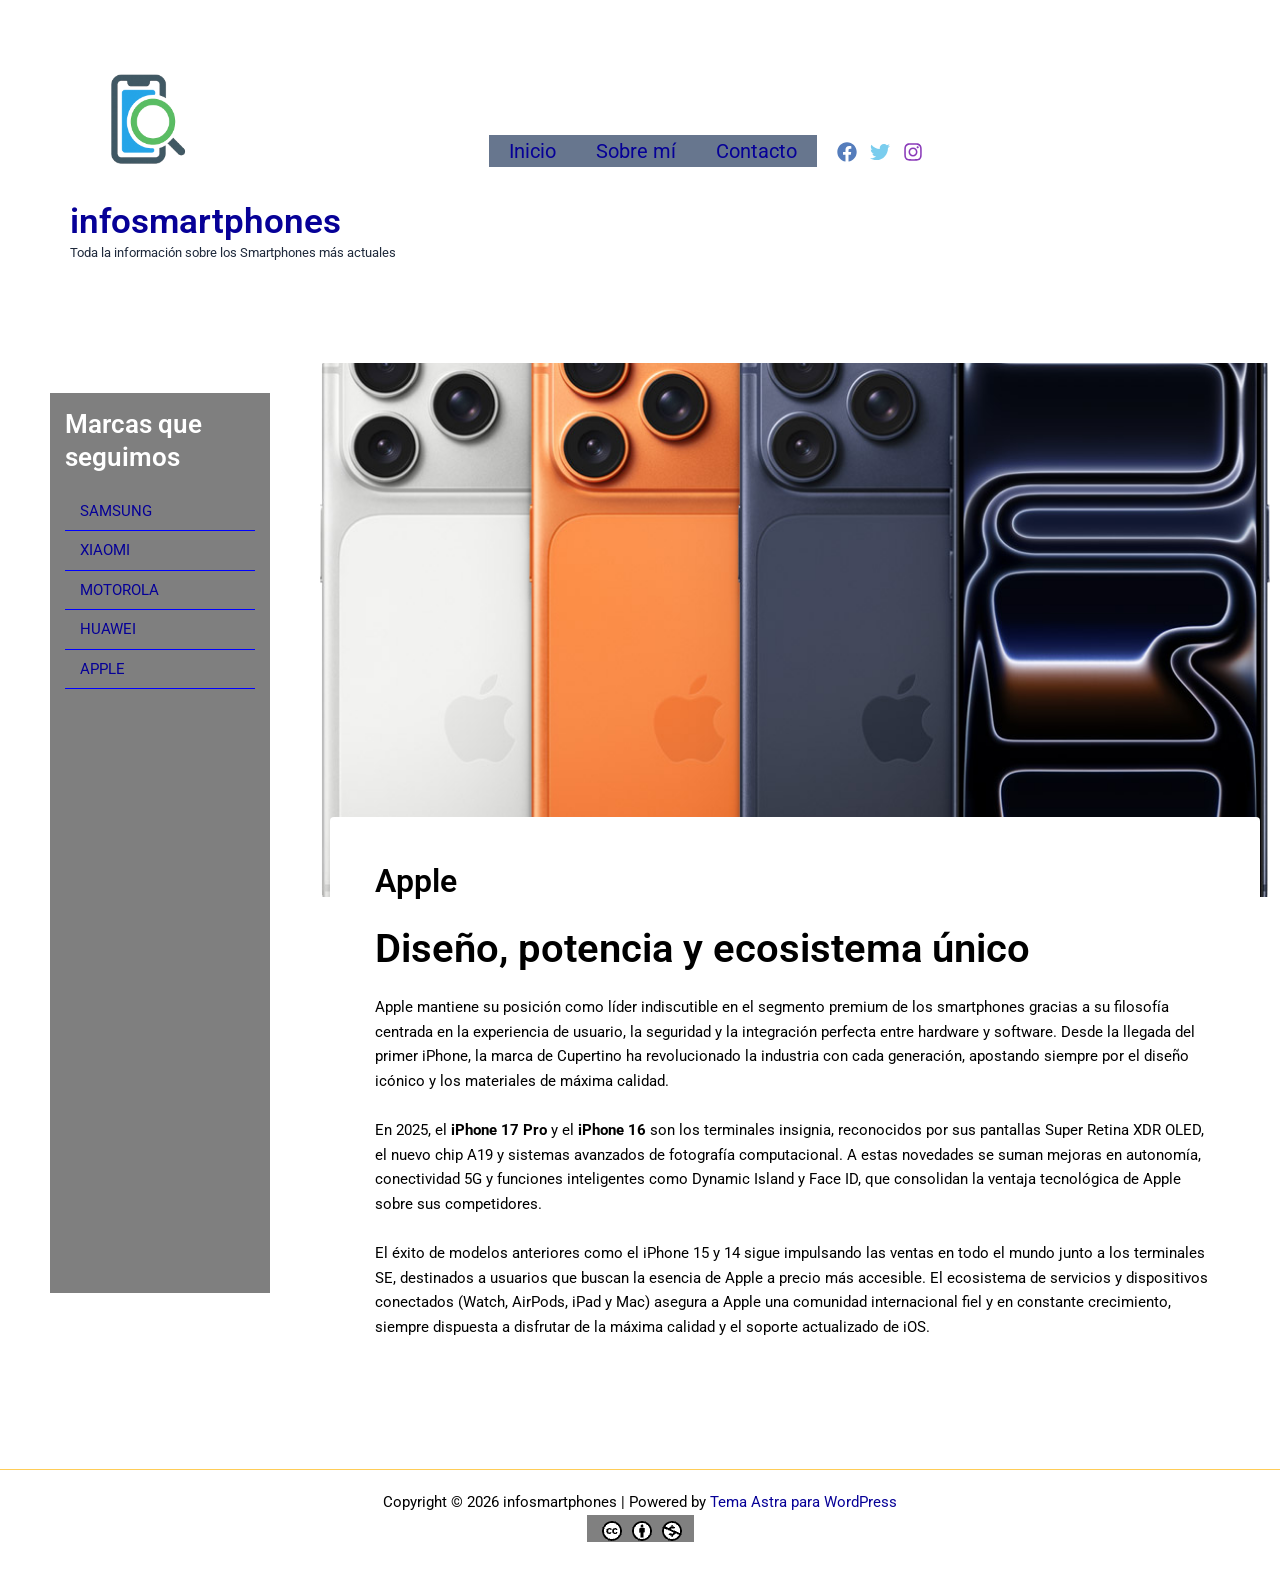
<file: apple/index.html>
<!DOCTYPE html>
<html><head><meta charset="UTF-8">
<meta charset="UTF-8">
<meta name="viewport" content="width=device-width, initial-scale=1">
	<link rel="profile" href="https://gmpg.org/xfn/11"> 
	<title>Apple – infosmartphones</title>
<meta name="robots" content="max-image-preview:large">
<link rel="dns-prefetch" href="//fonts.googleapis.com">
<link href="https://fonts.googleapis.com/" rel="preconnect">
<link href="https://fonts.gstatic.com/" crossorigin="anonymous" rel="preconnect">




<style id="wp-img-auto-sizes-contain-inline-css">
img:is([sizes=auto i],[sizes^="auto," i]){contain-intrinsic-size:3000px 1500px}
/*# sourceURL=wp-img-auto-sizes-contain-inline-css */
</style>
<link rel="stylesheet" id="astra-theme-css-css" href="./../wp-content/themes/astra/assets/css/minified/main.min.css?ver=4.14.3" media="all">
<style id="astra-theme-css-inline-css">
:root{--ast-post-nav-space:0;--ast-container-default-xlg-padding:2.5em;--ast-container-default-lg-padding:2.5em;--ast-container-default-slg-padding:2em;--ast-container-default-md-padding:2.5em;--ast-container-default-sm-padding:2.5em;--ast-container-default-xs-padding:2.4em;--ast-container-default-xxs-padding:1.8em;--ast-code-block-background:#ECEFF3;--ast-comment-inputs-background:#F9FAFB;--ast-normal-container-width:1920px;--ast-narrow-container-width:750px;--ast-blog-title-font-weight:600;--ast-blog-meta-weight:600;--ast-global-color-primary:var(--ast-global-color-4);--ast-global-color-secondary:var(--ast-global-color-5);--ast-global-color-alternate-background:var(--ast-global-color-6);--ast-global-color-subtle-background:var(--ast-global-color-7);--ast-bg-style-guide:var( --ast-global-color-secondary,var(--ast-global-color-5) );--ast-shadow-style-guide:0px 0px 4px 0 #00000057;--ast-global-dark-bg-style:#fff;--ast-global-dark-lfs:#fbfbfb;--ast-widget-bg-color:#fafafa;--ast-wc-container-head-bg-color:#fbfbfb;--ast-title-layout-bg:#eeeeee;--ast-search-border-color:#e7e7e7;--ast-lifter-hover-bg:#e6e6e6;--ast-gallery-block-color:#000;--srfm-color-input-label:var(--ast-global-color-2);}html{font-size:93.75%;}a{color:var(--ast-global-color-0);}a:hover,a:focus{color:var(--ast-global-color-1);}body,button,input,select,textarea,.ast-button,.ast-custom-button{font-family:'Roboto',sans-serif;font-weight:inherit;font-size:15px;font-size:1rem;line-height:var(--ast-body-line-height,1.65);}blockquote{color:var(--ast-global-color-8);}h1,h2,h3,h4,h5,h6,.entry-content :where(h1,h2,h3,h4,h5,h6),.site-title,.site-title a{font-family:'Roboto',sans-serif;font-weight:600;}.ast-site-identity .site-title a{color:var(--ast-global-color-0);}.ast-site-identity .site-description{color:var(--ast-global-color-2);}.site-title{font-size:35px;font-size:2.3333333333333rem;display:block;}header .custom-logo-link img{max-width:161px;width:161px;}.astra-logo-svg{width:161px;}.site-header .site-description{font-size:13px;font-size:0.86666666666667rem;display:block;}.entry-title{font-size:20px;font-size:1.3333333333333rem;}.ast-blog-single-element.ast-taxonomy-container a{font-size:14px;font-size:0.93333333333333rem;}.ast-blog-meta-container{font-size:13px;font-size:0.86666666666667rem;}.archive .ast-article-post .ast-article-inner,.blog .ast-article-post .ast-article-inner,.archive .ast-article-post .ast-article-inner:hover,.blog .ast-article-post .ast-article-inner:hover{border-top-left-radius:6px;border-top-right-radius:6px;border-bottom-right-radius:6px;border-bottom-left-radius:6px;overflow:hidden;}h1,.entry-content :where(h1){font-size:50px;font-size:3.3333333333333rem;font-weight:600;font-family:'Roboto',sans-serif;line-height:1.4em;}h2,.entry-content :where(h2){font-size:40px;font-size:2.6666666666667rem;font-weight:600;font-family:'Roboto',sans-serif;line-height:1.3em;}h3,.entry-content :where(h3){font-size:30px;font-size:2rem;font-weight:600;font-family:'Roboto',sans-serif;line-height:1.3em;}h4,.entry-content :where(h4){font-size:20px;font-size:1.3333333333333rem;line-height:1.2em;font-weight:600;font-family:'Roboto',sans-serif;}h5,.entry-content :where(h5){font-size:18px;font-size:1.2rem;line-height:1.2em;font-weight:600;font-family:'Roboto',sans-serif;}h6,.entry-content :where(h6){font-size:15px;font-size:1rem;line-height:1.25em;font-weight:600;font-family:'Roboto',sans-serif;}::selection{background-color:var(--ast-global-color-0);color:#ffffff;}body,h1,h2,h3,h4,h5,h6,.entry-title a,.entry-content :where(h1,h2,h3,h4,h5,h6){color:var(--ast-global-color-8);}.tagcloud a:hover,.tagcloud a:focus,.tagcloud a.current-item{color:#ffffff;border-color:var(--ast-global-color-0);background-color:var(--ast-global-color-0);}input:focus,input[type="text"]:focus,input[type="email"]:focus,input[type="url"]:focus,input[type="password"]:focus,input[type="reset"]:focus,input[type="search"]:focus,textarea:focus{border-color:var(--ast-global-color-0);}input[type="radio"]:checked,input[type=reset],input[type="checkbox"]:checked,input[type="checkbox"]:hover:checked,input[type="checkbox"]:focus:checked,input[type=range]::-webkit-slider-thumb{border-color:var(--ast-global-color-0);background-color:var(--ast-global-color-0);box-shadow:none;}.site-footer a:hover + .post-count,.site-footer a:focus + .post-count{background:var(--ast-global-color-0);border-color:var(--ast-global-color-0);}.single .nav-links .nav-previous,.single .nav-links .nav-next{color:var(--ast-global-color-0);}.entry-meta,.entry-meta *{line-height:1.45;color:var(--ast-global-color-0);font-weight:600;}.entry-meta a:not(.ast-button):hover,.entry-meta a:not(.ast-button):hover *,.entry-meta a:not(.ast-button):focus,.entry-meta a:not(.ast-button):focus *,.page-links > .page-link,.page-links .page-link:hover,.post-navigation a:hover{color:var(--ast-global-color-1);}#cat option,.secondary .calendar_wrap thead a,.secondary .calendar_wrap thead a:visited{color:var(--ast-global-color-0);}.secondary .calendar_wrap #today,.ast-progress-val span{background:var(--ast-global-color-0);}.secondary a:hover + .post-count,.secondary a:focus + .post-count{background:var(--ast-global-color-0);border-color:var(--ast-global-color-0);}.calendar_wrap #today > a{color:#ffffff;}.page-links .page-link,.single .post-navigation a{color:var(--ast-global-color-8);}.ast-search-menu-icon .search-form button.search-submit{padding:0 4px;}.ast-search-menu-icon form.search-form{padding-right:0;}.ast-header-search .ast-search-menu-icon.ast-dropdown-active .search-form,.ast-header-search .ast-search-menu-icon.ast-dropdown-active .search-field:focus{transition:all 0.2s;}.search-form input.search-field:focus{outline:none;}.ast-mobile-header-content .ast-builder-layout-element:not(.ast-builder-menu):not(.ast-header-divider-element),.ast-mobile-popup-content .ast-builder-layout-element:not(.ast-builder-menu):not(.ast-header-divider-element){padding:15px 20px;}.ast-search-menu-icon .search-form button.search-submit:focus,.ast-theme-transparent-header .ast-header-search .ast-dropdown-active .ast-icon,.ast-theme-transparent-header .ast-inline-search .search-field:focus .ast-icon{color:var(--ast-global-color-1);}.ast-desktop .ast-header-search .slide-search .search-form{border:2px solid var(--ast-global-color-0);}.ast-header-search .slide-search .search-field{background-color:var(--ast-global-dark-bg-style);}.ast-archive-title{color:var(--ast-global-color-8);}.widget-title{font-size:21px;font-size:1.4rem;color:var(--ast-global-color-8);}#secondary,#secondary button,#secondary input,#secondary select,#secondary textarea{font-size:15px;font-size:1rem;}.ast-search-menu-icon.slide-search a:focus-visible:focus-visible,.astra-search-icon:focus-visible,#close:focus-visible,a:focus-visible,.ast-menu-toggle:focus-visible,.site .skip-link:focus-visible,.wp-block-loginout input:focus-visible,.wp-block-search.wp-block-search__button-inside .wp-block-search__inside-wrapper,.ast-header-navigation-arrow:focus-visible,.ast-orders-table__row .ast-orders-table__cell:focus-visible,a#ast-apply-coupon:focus-visible,#ast-apply-coupon:focus-visible,#close:focus-visible,.button.search-submit:focus-visible,#search_submit:focus,.normal-search:focus-visible,.ast-header-account-wrap:focus-visible,.astra-cart-drawer-close:focus,.ast-single-variation:focus,.ast-button:focus,.ast-builder-button-wrap:has(.ast-custom-button-link:focus),.ast-builder-button-wrap .ast-custom-button-link:focus{outline-style:dotted;outline-color:inherit;outline-width:thin;}input:focus,input[type="text"]:focus,input[type="email"]:focus,input[type="url"]:focus,input[type="password"]:focus,input[type="reset"]:focus,input[type="search"]:focus,input[type="number"]:focus,textarea:focus,.wp-block-search__input:focus,[data-section="section-header-mobile-trigger"] .ast-button-wrap .ast-mobile-menu-trigger-minimal:focus,.ast-mobile-popup-drawer.active .menu-toggle-close:focus,#ast-scroll-top:focus,#coupon_code:focus,#ast-coupon-code:focus{border-style:dotted;border-color:inherit;border-width:thin;}input{outline:none;}.site-logo-img img{ transition:all 0.2s linear;}body .ast-oembed-container *{position:absolute;top:0;width:100%;height:100%;left:0;}body .wp-block-embed-pocket-casts .ast-oembed-container *{position:unset;}.ast-single-post-featured-section + article {margin-top: 2em;}.site-content .ast-single-post-featured-section img {width: 100%;overflow: hidden;object-fit: cover;}.ast-separate-container .site-content .ast-single-post-featured-section + article {margin-top: -80px;z-index: 9;position: relative;border-radius: 4px;}@media (min-width: 922px) {.ast-no-sidebar .site-content .ast-article-image-container--wide {margin-left: -120px;margin-right: -120px;max-width: unset;width: unset;}.ast-left-sidebar .site-content .ast-article-image-container--wide,.ast-right-sidebar .site-content .ast-article-image-container--wide {margin-left: -10px;margin-right: -10px;}.site-content .ast-article-image-container--full {margin-left: calc( -50vw + 50%);margin-right: calc( -50vw + 50%);max-width: 100vw;width: 100vw;}.ast-left-sidebar .site-content .ast-article-image-container--full,.ast-right-sidebar .site-content .ast-article-image-container--full {margin-left: -10px;margin-right: -10px;max-width: inherit;width: auto;}}.site > .ast-single-related-posts-container {margin-top: 0;}@media (min-width: 922px) {.ast-desktop .ast-container--narrow {max-width: var(--ast-narrow-container-width);margin: 0 auto;}}#secondary {margin: 4em 0 2.5em;word-break: break-word;line-height: 2;}#secondary li {margin-bottom: 0.75em;}#secondary li:last-child {margin-bottom: 0;}@media (max-width: 768px) {.js_active .ast-plain-container.ast-single-post #secondary {margin-top: 1.5em;}}.ast-separate-container.ast-two-container #secondary .widget {background-color: #fff;padding: 2em;margin-bottom: 2em;}@media (min-width: 993px) {.ast-left-sidebar #secondary {padding-right: 60px;}.ast-right-sidebar #secondary {padding-left: 60px;}}@media (max-width: 993px) {.ast-right-sidebar #secondary {padding-left: 30px;}.ast-left-sidebar #secondary {padding-right: 30px;}}@media (min-width: 993px) {.ast-page-builder-template.ast-left-sidebar #secondary {padding-left: 60px;}.ast-page-builder-template.ast-right-sidebar #secondary {padding-right: 60px;}}@media (max-width: 993px) {.ast-page-builder-template.ast-right-sidebar #secondary {padding-right: 30px;}.ast-page-builder-template.ast-left-sidebar #secondary {padding-left: 30px;}}input[type="text"],input[type="number"],input[type="email"],input[type="url"],input[type="password"],input[type="search"],input[type=reset],input[type=tel],input[type=date],select,textarea{font-size:16px;font-style:normal;font-weight:400;line-height:24px;width:100%;padding:12px 16px;border-radius:4px;box-shadow:0px 1px 2px 0px rgba(0,0,0,0.05);color:var(--ast-form-input-text,#475569);}input[type="text"],input[type="number"],input[type="email"],input[type="url"],input[type="password"],input[type="search"],input[type=reset],input[type=tel],input[type=date],select{height:40px;}input[type="date"]{border-width:1px;border-style:solid;border-color:var(--ast-border-color);background:var( --ast-global-color-secondary,var(--ast-global-color-5) );}input[type="text"]:focus,input[type="number"]:focus,input[type="email"]:focus,input[type="url"]:focus,input[type="password"]:focus,input[type="search"]:focus,input[type=reset]:focus,input[type="tel"]:focus,input[type="date"]:focus,select:focus,textarea:focus{border-color:#046BD2;box-shadow:none;outline:none;color:var(--ast-form-input-focus-text,#475569);}label,legend{color:var(--ast-global-color-2,#111827 );font-size:14px;font-style:normal;font-weight:500;line-height:20px;}select{padding:6px 10px;}fieldset{padding:30px;border-radius:4px;}button,.ast-button,.button,input[type="button"],input[type="reset"],input[type="submit"],a:where(.wp-block-button__link){border-radius:4px;box-shadow:0px 1px 2px 0px rgba(0,0,0,0.05);}:root{--ast-comment-inputs-background:#FFF;}::placeholder{color:var(--ast-form-field-color,#9CA3AF);}::-ms-input-placeholder{color:var(--ast-form-field-color,#9CA3AF);}@media (max-width:921.98px){#ast-desktop-header{display:none;}}@media (min-width:922px){#ast-mobile-header{display:none;}}.wp-block-buttons.aligncenter{justify-content:center;}@media (max-width:921px){.ast-theme-transparent-header #primary,.ast-theme-transparent-header #secondary{padding:0;}}@media (max-width:921px){.ast-plain-container.ast-no-sidebar #primary{padding:0;}}.ast-plain-container.ast-no-sidebar #primary{margin-top:0;margin-bottom:0;}@media (min-width:1200px){.ast-plain-container.ast-no-sidebar #primary{margin-top:60px;margin-bottom:60px;}}.wp-block-button.is-style-outline .wp-block-button__link{border-color:var(--ast-global-color-0);border-top-width:0px;border-right-width:0px;border-bottom-width:0px;border-left-width:0px;}div.wp-block-button.is-style-outline > .wp-block-button__link:not(.has-text-color),div.wp-block-button.wp-block-button__link.is-style-outline:not(.has-text-color){color:var(--ast-global-color-0);}.wp-block-button.is-style-outline .wp-block-button__link:hover,.wp-block-buttons .wp-block-button.is-style-outline .wp-block-button__link:focus,.wp-block-buttons .wp-block-button.is-style-outline > .wp-block-button__link:not(.has-text-color):hover,.wp-block-buttons .wp-block-button.wp-block-button__link.is-style-outline:not(.has-text-color):hover{color:var(--ast-global-color-8);background-color:var(--ast-global-color-1);border-color:var(--ast-global-color-1);}.post-page-numbers.current .page-link,.ast-pagination .page-numbers.current{color:#ffffff;border-color:var(--ast-global-color-0);background-color:var(--ast-global-color-0);}.wp-block-button.is-style-outline .wp-block-button__link{border-top-width:0px;border-right-width:0px;border-bottom-width:0px;border-left-width:0px;}.wp-block-buttons .wp-block-button.is-style-outline .wp-block-button__link.wp-element-button,.ast-outline-button,.wp-block-uagb-buttons-child .uagb-buttons-repeater.ast-outline-button{border-color:var(--ast-global-color-7);font-family:inherit;font-weight:600;font-size:20px;font-size:1.3333333333333rem;line-height:1em;padding-top:20px;padding-right:40px;padding-bottom:20px;padding-left:40px;border-top-left-radius:50px;border-top-right-radius:50px;border-bottom-right-radius:50px;border-bottom-left-radius:50px;}.wp-block-buttons .wp-block-button.is-style-outline > .wp-block-button__link:not(.has-text-color),.wp-block-buttons .wp-block-button.wp-block-button__link.is-style-outline:not(.has-text-color),.ast-outline-button{color:var(--ast-global-color-2);}.wp-block-button.is-style-outline .wp-block-button__link:hover,.wp-block-buttons .wp-block-button.is-style-outline .wp-block-button__link:focus,.wp-block-buttons .wp-block-button.is-style-outline > .wp-block-button__link:not(.has-text-color):hover,.wp-block-buttons .wp-block-button.wp-block-button__link.is-style-outline:not(.has-text-color):hover,.ast-outline-button:hover,.ast-outline-button:focus,.wp-block-uagb-buttons-child .uagb-buttons-repeater.ast-outline-button:hover,.wp-block-uagb-buttons-child .uagb-buttons-repeater.ast-outline-button:focus{color:var(--ast-global-color-2);background-color:var(--ast-global-color-7);border-color:var(--ast-global-color-1);}.wp-block-button .wp-block-button__link.wp-element-button.is-style-outline:not(.has-background),.wp-block-button.is-style-outline>.wp-block-button__link.wp-element-button:not(.has-background),.ast-outline-button{background-color:var(--ast-global-color-7);}.uagb-buttons-repeater.ast-outline-button{border-radius:9999px;}@media (max-width:921px){.wp-block-buttons .wp-block-button.is-style-outline .wp-block-button__link.wp-element-button,.ast-outline-button,.wp-block-uagb-buttons-child .uagb-buttons-repeater.ast-outline-button{padding-top:18px;padding-right:32px;padding-bottom:18px;padding-left:32px;}}@media (max-width:544px){.wp-block-buttons .wp-block-button.is-style-outline .wp-block-button__link.wp-element-button,.ast-outline-button,.wp-block-uagb-buttons-child .uagb-buttons-repeater.ast-outline-button{padding-top:15px;padding-right:28px;padding-bottom:15px;padding-left:28px;}}.entry-content[data-ast-blocks-layout] > figure{margin-bottom:1em;}h1.widget-title{font-weight:600;}h2.widget-title{font-weight:600;}h3.widget-title{font-weight:600;}#page{display:flex;flex-direction:column;min-height:100vh;}.ast-404-layout-1 h1.page-title{color:var(--ast-global-color-2);}.single .post-navigation a{line-height:1em;height:inherit;}.error-404 .page-sub-title{font-size:1.5rem;font-weight:inherit;}.search .site-content .content-area .search-form{margin-bottom:0;}#page .site-content{flex-grow:1;}.widget{margin-bottom:1.25em;}#secondary li{line-height:1.5em;}#secondary .wp-block-group h2{margin-bottom:0.7em;}#secondary h2{font-size:1.7rem;}.ast-separate-container .ast-article-post,.ast-separate-container .ast-article-single,.ast-separate-container .comment-respond{padding:3em;}.ast-separate-container .ast-article-single .ast-article-single{padding:0;}.ast-article-single .wp-block-post-template-is-layout-grid{padding-left:0;}.ast-separate-container .comments-title,.ast-narrow-container .comments-title{padding:1.5em 2em;}.ast-page-builder-template .comment-form-textarea,.ast-comment-formwrap .ast-grid-common-col{padding:0;}.ast-comment-formwrap{padding:0;display:inline-flex;column-gap:20px;width:100%;margin-left:0;margin-right:0;}.comments-area textarea#comment:focus,.comments-area textarea#comment:active,.comments-area .ast-comment-formwrap input[type="text"]:focus,.comments-area .ast-comment-formwrap input[type="text"]:active {box-shadow:none;outline:none;}.archive.ast-page-builder-template .entry-header{margin-top:2em;}.ast-page-builder-template .ast-comment-formwrap{width:100%;}.entry-title{margin-bottom:0.6em;}.ast-archive-description p{font-size:inherit;font-weight:inherit;line-height:inherit;}.ast-separate-container .ast-comment-list li.depth-1,.hentry{margin-bottom:1.5em;}.site-content section.ast-archive-description{margin-bottom:2em;}@media (min-width:921px){.ast-left-sidebar.ast-page-builder-template #secondary,.archive.ast-right-sidebar.ast-page-builder-template .site-main{padding-left:20px;padding-right:20px;}}@media (max-width:544px){.ast-comment-formwrap.ast-row{column-gap:10px;display:inline-block;}#ast-commentform .ast-grid-common-col{position:relative;width:100%;}}@media (min-width:1201px){.ast-separate-container .ast-article-post,.ast-separate-container .ast-article-single,.ast-separate-container .ast-author-box,.ast-separate-container .ast-404-layout-1,.ast-separate-container .no-results{padding:3em;}}@media (max-width:921px){.ast-left-sidebar #content > .ast-container{display:flex;flex-direction:column-reverse;width:100%;}}@media (max-width:921px){#secondary.secondary{padding-top:0;}.ast-separate-container.ast-right-sidebar #secondary{padding-left:1em;padding-right:1em;}.ast-separate-container.ast-two-container #secondary{padding-left:0;padding-right:0;}.ast-page-builder-template .entry-header #secondary,.ast-page-builder-template #secondary{margin-top:1.5em;}}@media (max-width:921px){.ast-right-sidebar #primary{padding-right:0;}.ast-page-builder-template.ast-left-sidebar #secondary,.ast-page-builder-template.ast-right-sidebar #secondary{padding-right:20px;padding-left:20px;}.ast-right-sidebar #secondary,.ast-left-sidebar #primary{padding-left:0;}.ast-left-sidebar #secondary{padding-right:0;}}@media (min-width:922px){.ast-separate-container.ast-right-sidebar #primary,.ast-separate-container.ast-left-sidebar #primary{border:0;}.search-no-results.ast-separate-container #primary{margin-bottom:4em;}}@media (min-width:922px){.ast-right-sidebar #primary{border-right:1px solid var(--ast-border-color);}.ast-left-sidebar #primary{border-left:1px solid var(--ast-border-color);}.ast-right-sidebar #secondary{border-left:1px solid var(--ast-border-color);margin-left:-1px;}.ast-left-sidebar #secondary{border-right:1px solid var(--ast-border-color);margin-right:-1px;}.ast-separate-container.ast-two-container.ast-right-sidebar #secondary{padding-left:30px;padding-right:0;}.ast-separate-container.ast-two-container.ast-left-sidebar #secondary{padding-right:30px;padding-left:0;}.ast-separate-container.ast-right-sidebar #secondary,.ast-separate-container.ast-left-sidebar #secondary{border:0;margin-left:auto;margin-right:auto;}.ast-separate-container.ast-two-container #secondary .widget:last-child{margin-bottom:0;}}.wp-block-button .wp-block-button__link{color:var(--ast-global-color-5);}.wp-block-button .wp-block-button__link:hover,.wp-block-button .wp-block-button__link:focus{color:var(--ast-global-color-8);background-color:var(--ast-global-color-1);border-color:var(--ast-global-color-1);}.wp-block-button .wp-block-button__link,.wp-block-search .wp-block-search__button,body .wp-block-file .wp-block-file__button{border-style:solid;border-top-width:0px;border-right-width:0px;border-left-width:0px;border-bottom-width:0px;border-color:var(--ast-global-color-0);background-color:var(--ast-global-color-0);color:var(--ast-global-color-5);font-family:inherit;font-weight:600;line-height:1em;font-size:20px;font-size:1.3333333333333rem;border-top-left-radius:3px;border-top-right-radius:3px;border-bottom-right-radius:3px;border-bottom-left-radius:3px;padding-top:10px;padding-right:20px;padding-bottom:10px;padding-left:20px;}.menu-toggle,button,.ast-button,.ast-custom-button,.button,input#submit,input[type="button"],input[type="submit"],input[type="reset"],#comments .submit,.search .search-submit,form[CLASS*="wp-block-search__"].wp-block-search .wp-block-search__inside-wrapper .wp-block-search__button,body .wp-block-file .wp-block-file__button,.search .search-submit{border-style:solid;border-top-width:0px;border-right-width:0px;border-left-width:0px;border-bottom-width:0px;color:var(--ast-global-color-5);border-color:var(--ast-global-color-0);background-color:var(--ast-global-color-0);padding-top:10px;padding-right:20px;padding-bottom:10px;padding-left:20px;font-family:inherit;font-weight:600;font-size:20px;font-size:1.3333333333333rem;line-height:1em;border-top-left-radius:3px;border-top-right-radius:3px;border-bottom-right-radius:3px;border-bottom-left-radius:3px;}button:focus,.menu-toggle:hover,button:hover,.ast-button:hover,.ast-custom-button:hover .button:hover,.ast-custom-button:hover ,input[type=reset]:hover,input[type=reset]:focus,input#submit:hover,input#submit:focus,input[type="button"]:hover,input[type="button"]:focus,input[type="submit"]:hover,input[type="submit"]:focus,form[CLASS*="wp-block-search__"].wp-block-search .wp-block-search__inside-wrapper .wp-block-search__button:hover,form[CLASS*="wp-block-search__"].wp-block-search .wp-block-search__inside-wrapper .wp-block-search__button:focus,body .wp-block-file .wp-block-file__button:hover,body .wp-block-file .wp-block-file__button:focus{color:var(--ast-global-color-8);background-color:var(--ast-global-color-1);border-color:var(--ast-global-color-1);}form[CLASS*="wp-block-search__"].wp-block-search .wp-block-search__inside-wrapper .wp-block-search__button.has-icon{padding-top:calc(10px - 3px);padding-right:calc(20px - 3px);padding-bottom:calc(10px - 3px);padding-left:calc(20px - 3px);}@media (max-width:921px){.ast-mobile-header-stack .main-header-bar .ast-search-menu-icon{display:inline-block;}.ast-header-break-point.ast-header-custom-item-outside .ast-mobile-header-stack .main-header-bar .ast-search-icon{margin:0;}.ast-comment-avatar-wrap img{max-width:2.5em;}.ast-comment-meta{padding:0 1.8888em 1.3333em;}}@media (min-width:544px){.ast-container{max-width:100%;}}@media (max-width:544px){.ast-separate-container .ast-article-post,.ast-separate-container .ast-article-single,.ast-separate-container .comments-title,.ast-separate-container .ast-archive-description{padding:1.5em 1em;}.ast-separate-container #content .ast-container{padding-left:0.54em;padding-right:0.54em;}.ast-separate-container .ast-comment-list .bypostauthor{padding:.5em;}.ast-search-menu-icon.ast-dropdown-active .search-field{width:170px;}.ast-separate-container #secondary{padding-top:0;}.ast-separate-container.ast-two-container #secondary .widget{margin-bottom:1.5em;padding-left:1em;padding-right:1em;}} #ast-mobile-header .ast-site-header-cart-li a{pointer-events:none;}.ast-separate-container{background-color:var(--ast-global-color-5);background-image:none;}@media (max-width:921px){.site-title{display:none;}.site-header .site-description{display:none;}}@media (max-width:544px){.site-title{display:none;}.site-header .site-description{display:none;}}@media (max-width:921px){html{font-size:85.5%;}}@media (max-width:544px){html{font-size:85.5%;}}@media (min-width:922px){.ast-container{max-width:1960px;}}@media (min-width:922px){.site-content .ast-container{display:flex;}}@media (max-width:921px){.site-content .ast-container{flex-direction:column;}}.entry-content :where(h1,h2,h3,h4,h5,h6){clear:none;}@media (min-width:922px){.main-header-menu .sub-menu .menu-item.ast-left-align-sub-menu:hover > .sub-menu,.main-header-menu .sub-menu .menu-item.ast-left-align-sub-menu.focus > .sub-menu{margin-left:-0px;}}.entry-content li > p{margin-bottom:0;}.site .comments-area{padding-bottom:2em;margin-top:2em;}.wp-block-file {display: flex;align-items: center;flex-wrap: wrap;justify-content: space-between;}.wp-block-pullquote {border: none;}.wp-block-pullquote blockquote::before {content: "\201D";font-family: "Helvetica",sans-serif;display: flex;transform: rotate( 180deg );font-size: 6rem;font-style: normal;line-height: 1;font-weight: bold;align-items: center;justify-content: center;}.has-text-align-right > blockquote::before {justify-content: flex-start;}.has-text-align-left > blockquote::before {justify-content: flex-end;}figure.wp-block-pullquote.is-style-solid-color blockquote {max-width: 100%;text-align: inherit;}:root {--wp--custom--ast-default-block-top-padding: 100px;--wp--custom--ast-default-block-right-padding: 80px;--wp--custom--ast-default-block-bottom-padding: 100px;--wp--custom--ast-default-block-left-padding: 80px;--wp--custom--ast-container-width: 1920px;--wp--custom--ast-content-width-size: 1920px;--wp--custom--ast-wide-width-size: calc(1920px + var(--wp--custom--ast-default-block-left-padding) + var(--wp--custom--ast-default-block-right-padding));}.ast-narrow-container {--wp--custom--ast-content-width-size: 750px;--wp--custom--ast-wide-width-size: 750px;}@media(max-width: 921px) {:root {--wp--custom--ast-default-block-top-padding: 50px;--wp--custom--ast-default-block-right-padding: 50px;--wp--custom--ast-default-block-bottom-padding: 50px;--wp--custom--ast-default-block-left-padding: 50px;}}@media(max-width: 544px) {:root {--wp--custom--ast-default-block-top-padding: 50px;--wp--custom--ast-default-block-right-padding: 30px;--wp--custom--ast-default-block-bottom-padding: 50px;--wp--custom--ast-default-block-left-padding: 30px;}}.entry-content > .wp-block-group,.entry-content > .wp-block-cover,.entry-content > .wp-block-columns {padding-top: var(--wp--custom--ast-default-block-top-padding);padding-right: var(--wp--custom--ast-default-block-right-padding);padding-bottom: var(--wp--custom--ast-default-block-bottom-padding);padding-left: var(--wp--custom--ast-default-block-left-padding);}.ast-plain-container.ast-no-sidebar .entry-content > .alignfull,.ast-page-builder-template .ast-no-sidebar .entry-content > .alignfull {margin-left: calc( -50vw + 50%);margin-right: calc( -50vw + 50%);max-width: 100vw;width: 100vw;}.ast-plain-container.ast-no-sidebar .entry-content .alignfull .alignfull,.ast-page-builder-template.ast-no-sidebar .entry-content .alignfull .alignfull,.ast-plain-container.ast-no-sidebar .entry-content .alignfull .alignwide,.ast-page-builder-template.ast-no-sidebar .entry-content .alignfull .alignwide,.ast-plain-container.ast-no-sidebar .entry-content .alignwide .alignfull,.ast-page-builder-template.ast-no-sidebar .entry-content .alignwide .alignfull,.ast-plain-container.ast-no-sidebar .entry-content .alignwide .alignwide,.ast-page-builder-template.ast-no-sidebar .entry-content .alignwide .alignwide,.ast-plain-container.ast-no-sidebar .entry-content .wp-block-column .alignfull,.ast-page-builder-template.ast-no-sidebar .entry-content .wp-block-column .alignfull,.ast-plain-container.ast-no-sidebar .entry-content .wp-block-column .alignwide,.ast-page-builder-template.ast-no-sidebar .entry-content .wp-block-column .alignwide {margin-left: auto;margin-right: auto;width: 100%;}[data-ast-blocks-layout] .wp-block-separator:not(.is-style-dots) {height: 0;}[data-ast-blocks-layout] .wp-block-separator {margin: 20px auto;}[data-ast-blocks-layout] .wp-block-separator:not(.is-style-wide):not(.is-style-dots) {max-width: 100px;}[data-ast-blocks-layout] .wp-block-separator.has-background {padding: 0;}.entry-content[data-ast-blocks-layout] > * {max-width: var(--wp--custom--ast-content-width-size);margin-left: auto;margin-right: auto;}.entry-content[data-ast-blocks-layout] > .alignwide {max-width: var(--wp--custom--ast-wide-width-size);}.entry-content[data-ast-blocks-layout] .alignfull {max-width: none;}.entry-content .wp-block-columns {margin-bottom: 0;}blockquote {margin: 1.5em;border-color: rgba(0,0,0,0.05);}.wp-block-quote:not(.has-text-align-right):not(.has-text-align-center) {border-left: 5px solid rgba(0,0,0,0.05);}.has-text-align-right > blockquote,blockquote.has-text-align-right {border-right: 5px solid rgba(0,0,0,0.05);}.has-text-align-left > blockquote,blockquote.has-text-align-left {border-left: 5px solid rgba(0,0,0,0.05);}.wp-block-site-tagline,.wp-block-latest-posts .read-more {margin-top: 15px;}.wp-block-loginout p label {display: block;}.wp-block-loginout p:not(.login-remember):not(.login-submit) input {width: 100%;}.wp-block-loginout input:focus {border-color: transparent;}.wp-block-loginout input:focus {outline: thin dotted;}.entry-content .wp-block-media-text .wp-block-media-text__content {padding: 0 0 0 8%;}.entry-content .wp-block-media-text.has-media-on-the-right .wp-block-media-text__content {padding: 0 8% 0 0;}.entry-content .wp-block-media-text.has-background .wp-block-media-text__content {padding: 8%;}.entry-content .wp-block-cover:not([class*="background-color"]):not(.has-text-color.has-link-color) .wp-block-cover__inner-container,.entry-content .wp-block-cover:not([class*="background-color"]) .wp-block-cover-image-text,.entry-content .wp-block-cover:not([class*="background-color"]) .wp-block-cover-text,.entry-content .wp-block-cover-image:not([class*="background-color"]) .wp-block-cover__inner-container,.entry-content .wp-block-cover-image:not([class*="background-color"]) .wp-block-cover-image-text,.entry-content .wp-block-cover-image:not([class*="background-color"]) .wp-block-cover-text {color: var(--ast-global-color-primary,var(--ast-global-color-5));}.wp-block-loginout .login-remember input {width: 1.1rem;height: 1.1rem;margin: 0 5px 4px 0;vertical-align: middle;}.wp-block-latest-posts > li > *:first-child,.wp-block-latest-posts:not(.is-grid) > li:first-child {margin-top: 0;}.entry-content > .wp-block-buttons,.entry-content > .wp-block-uagb-buttons {margin-bottom: 1.5em;}.wp-block-search__inside-wrapper .wp-block-search__input {padding: 0 10px;color: var(--ast-global-color-3);background: var(--ast-global-color-primary,var(--ast-global-color-5));border-color: var(--ast-border-color);}.wp-block-latest-posts .read-more {margin-bottom: 1.5em;}.wp-block-search__no-button .wp-block-search__inside-wrapper .wp-block-search__input {padding-top: 5px;padding-bottom: 5px;}.wp-block-latest-posts .wp-block-latest-posts__post-date,.wp-block-latest-posts .wp-block-latest-posts__post-author {font-size: 1rem;}.wp-block-latest-posts > li > *,.wp-block-latest-posts:not(.is-grid) > li {margin-top: 12px;margin-bottom: 12px;}.ast-page-builder-template .entry-content[data-ast-blocks-layout] > .alignwide:where(:not(.uagb-is-root-container):not(.spectra-is-root-container)) > * {max-width: var(--wp--custom--ast-wide-width-size);}.ast-page-builder-template .entry-content[data-ast-blocks-layout] > .inherit-container-width > *,.ast-page-builder-template .entry-content[data-ast-blocks-layout] > *:not(.wp-block-group):where(:not(.uagb-is-root-container):not(.spectra-is-root-container)) > *,.entry-content[data-ast-blocks-layout] > .wp-block-cover .wp-block-cover__inner-container {max-width: none ;margin-left: auto;margin-right: auto;}.ast-page-builder-template .entry-content[data-ast-blocks-layout] > *,.ast-page-builder-template .entry-content[data-ast-blocks-layout] > .alignfull:where(:not(.wp-block-group):not(.uagb-is-root-container):not(.spectra-is-root-container)) > * {max-width: none;}.entry-content[data-ast-blocks-layout] .wp-block-cover:not(.alignleft):not(.alignright) {width: auto;}@media(max-width: 1200px) {.ast-separate-container .entry-content > .alignfull,.ast-separate-container .entry-content[data-ast-blocks-layout] > .alignwide,.ast-plain-container .entry-content[data-ast-blocks-layout] > .alignwide,.ast-plain-container .entry-content .alignfull {margin-left: calc(-1 * min(var(--ast-container-default-xlg-padding),20px)) ;margin-right: calc(-1 * min(var(--ast-container-default-xlg-padding),20px));}}@media(min-width: 1201px) {.ast-separate-container .entry-content > .alignfull {margin-left: calc(-1 * var(--ast-container-default-xlg-padding) );margin-right: calc(-1 * var(--ast-container-default-xlg-padding) );}.ast-separate-container .entry-content[data-ast-blocks-layout] > .alignwide,.ast-plain-container .entry-content[data-ast-blocks-layout] > .alignwide {margin-left: auto;margin-right: auto;}}@media(min-width: 921px) {.ast-separate-container .entry-content .wp-block-group.alignwide:not(.inherit-container-width) > :where(:not(.alignleft):not(.alignright)),.ast-plain-container .entry-content .wp-block-group.alignwide:not(.inherit-container-width) > :where(:not(.alignleft):not(.alignright)) {max-width: calc( var(--wp--custom--ast-content-width-size) + 80px );}.ast-plain-container.ast-right-sidebar .entry-content[data-ast-blocks-layout] .alignfull,.ast-plain-container.ast-left-sidebar .entry-content[data-ast-blocks-layout] .alignfull {margin-left: -60px;margin-right: -60px;}}@media(min-width: 544px) {.entry-content > .alignleft {margin-right: 20px;}.entry-content > .alignright {margin-left: 20px;}}@media (max-width:544px){.wp-block-columns .wp-block-column:not(:last-child){margin-bottom:20px;}.wp-block-latest-posts{margin:0;}}@media( max-width: 600px ) {.entry-content .wp-block-media-text .wp-block-media-text__content,.entry-content .wp-block-media-text.has-media-on-the-right .wp-block-media-text__content {padding: 8% 0 0;}.entry-content .wp-block-media-text.has-background .wp-block-media-text__content {padding: 8%;}}.ast-narrow-container .site-content .wp-block-uagb-image--align-full .wp-block-uagb-image__figure {max-width: 100%;margin-left: auto;margin-right: auto;}.entry-content ul,.entry-content ol {padding: revert;margin: revert;padding-left: 20px;}.entry-content ul.wc-block-product-template{padding: 0;}:root .has-ast-global-color-0-color{color:var(--ast-global-color-0);}:root .has-ast-global-color-0-background-color{background-color:var(--ast-global-color-0);}:root .wp-block-button .has-ast-global-color-0-color{color:var(--ast-global-color-0);}:root .wp-block-button .has-ast-global-color-0-background-color{background-color:var(--ast-global-color-0);}:root .has-ast-global-color-1-color{color:var(--ast-global-color-1);}:root .has-ast-global-color-1-background-color{background-color:var(--ast-global-color-1);}:root .wp-block-button .has-ast-global-color-1-color{color:var(--ast-global-color-1);}:root .wp-block-button .has-ast-global-color-1-background-color{background-color:var(--ast-global-color-1);}:root .has-ast-global-color-2-color{color:var(--ast-global-color-2);}:root .has-ast-global-color-2-background-color{background-color:var(--ast-global-color-2);}:root .wp-block-button .has-ast-global-color-2-color{color:var(--ast-global-color-2);}:root .wp-block-button .has-ast-global-color-2-background-color{background-color:var(--ast-global-color-2);}:root .has-ast-global-color-3-color{color:var(--ast-global-color-3);}:root .has-ast-global-color-3-background-color{background-color:var(--ast-global-color-3);}:root .wp-block-button .has-ast-global-color-3-color{color:var(--ast-global-color-3);}:root .wp-block-button .has-ast-global-color-3-background-color{background-color:var(--ast-global-color-3);}:root .has-ast-global-color-4-color{color:var(--ast-global-color-4);}:root .has-ast-global-color-4-background-color{background-color:var(--ast-global-color-4);}:root .wp-block-button .has-ast-global-color-4-color{color:var(--ast-global-color-4);}:root .wp-block-button .has-ast-global-color-4-background-color{background-color:var(--ast-global-color-4);}:root .has-ast-global-color-5-color{color:var(--ast-global-color-5);}:root .has-ast-global-color-5-background-color{background-color:var(--ast-global-color-5);}:root .wp-block-button .has-ast-global-color-5-color{color:var(--ast-global-color-5);}:root .wp-block-button .has-ast-global-color-5-background-color{background-color:var(--ast-global-color-5);}:root .has-ast-global-color-6-color{color:var(--ast-global-color-6);}:root .has-ast-global-color-6-background-color{background-color:var(--ast-global-color-6);}:root .wp-block-button .has-ast-global-color-6-color{color:var(--ast-global-color-6);}:root .wp-block-button .has-ast-global-color-6-background-color{background-color:var(--ast-global-color-6);}:root .has-ast-global-color-7-color{color:var(--ast-global-color-7);}:root .has-ast-global-color-7-background-color{background-color:var(--ast-global-color-7);}:root .wp-block-button .has-ast-global-color-7-color{color:var(--ast-global-color-7);}:root .wp-block-button .has-ast-global-color-7-background-color{background-color:var(--ast-global-color-7);}:root .has-ast-global-color-8-color{color:var(--ast-global-color-8);}:root .has-ast-global-color-8-background-color{background-color:var(--ast-global-color-8);}:root .wp-block-button .has-ast-global-color-8-color{color:var(--ast-global-color-8);}:root .wp-block-button .has-ast-global-color-8-background-color{background-color:var(--ast-global-color-8);}:root{--ast-global-color-0:#060097;--ast-global-color-1:#c10fff;--ast-global-color-2:#1e293b;--ast-global-color-3:#67768e;--ast-global-color-4:#f9f6fe;--ast-global-color-5:#FFFFFF;--ast-global-color-6:#F2F5F7;--ast-global-color-7:#ffcd57;--ast-global-color-8:#000000;}:root {--ast-border-color : var(--ast-global-color-8);}.ast-single-entry-banner {-js-display: flex;display: flex;flex-direction: column;justify-content: center;text-align: center;position: relative;background: var(--ast-title-layout-bg);}.ast-single-entry-banner[data-banner-layout="layout-1"] {max-width: 1920px;background: inherit;padding: 20px 0;}.ast-single-entry-banner[data-banner-width-type="custom"] {margin: 0 auto;width: 100%;}.ast-single-entry-banner + .site-content .entry-header {margin-bottom: 0;}.site .ast-author-avatar {--ast-author-avatar-size: ;}a.ast-underline-text {text-decoration: underline;}.ast-container > .ast-terms-link {position: relative;display: block;}a.ast-button.ast-badge-tax {padding: 4px 8px;border-radius: 3px;font-size: inherit;}header.entry-header{text-align:left;}header.entry-header .entry-title{font-weight:600;font-size:32px;font-size:2.1333333333333rem;}header.entry-header > *:not(:last-child){margin-bottom:10px;}header.entry-header .post-thumb-img-content{text-align:center;}header.entry-header .post-thumb img,.ast-single-post-featured-section.post-thumb img{aspect-ratio:16/9;width:100%;height:100%;}@media (max-width:921px){header.entry-header{text-align:left;}}@media (max-width:544px){header.entry-header{text-align:left;}}.ast-archive-entry-banner {-js-display: flex;display: flex;flex-direction: column;justify-content: center;text-align: center;position: relative;background: var(--ast-title-layout-bg);}.ast-archive-entry-banner[data-banner-width-type="custom"] {margin: 0 auto;width: 100%;}.ast-archive-entry-banner[data-banner-layout="layout-1"] {background: inherit;padding: 20px 0;text-align: left;}body.archive .ast-archive-description{max-width:1920px;width:100%;text-align:left;padding-top:3em;padding-right:3em;padding-bottom:3em;padding-left:3em;}body.archive .ast-archive-description .ast-archive-title,body.archive .ast-archive-description .ast-archive-title *{font-weight:600;font-size:32px;font-size:2.1333333333333rem;}body.archive .ast-archive-description > *:not(:last-child){margin-bottom:10px;}@media (max-width:921px){body.archive .ast-archive-description{text-align:left;}}@media (max-width:544px){body.archive .ast-archive-description{text-align:left;}}.ast-breadcrumbs .trail-browse,.ast-breadcrumbs .trail-items,.ast-breadcrumbs .trail-items li{display:inline-block;margin:0;padding:0;border:none;background:inherit;text-indent:0;text-decoration:none;}.ast-breadcrumbs .trail-browse{font-size:inherit;font-style:inherit;font-weight:inherit;color:inherit;}.ast-breadcrumbs .trail-items{list-style:none;}.trail-items li::after{padding:0 0.3em;content:"\00bb";}.trail-items li:last-of-type::after{display:none;}h1,h2,h3,h4,h5,h6,.entry-content :where(h1,h2,h3,h4,h5,h6){color:var(--ast-global-color-8);}.entry-title a{color:var(--ast-global-color-8);}@media (max-width:921px){.ast-builder-grid-row-container.ast-builder-grid-row-tablet-3-firstrow .ast-builder-grid-row > *:first-child,.ast-builder-grid-row-container.ast-builder-grid-row-tablet-3-lastrow .ast-builder-grid-row > *:last-child{grid-column:1 / -1;}}@media (max-width:544px){.ast-builder-grid-row-container.ast-builder-grid-row-mobile-3-firstrow .ast-builder-grid-row > *:first-child,.ast-builder-grid-row-container.ast-builder-grid-row-mobile-3-lastrow .ast-builder-grid-row > *:last-child{grid-column:1 / -1;}}.ast-builder-layout-element[data-section="title_tagline"]{display:flex;}@media (max-width:921.98px){.ast-header-break-point .ast-builder-layout-element[data-section="title_tagline"]{display:flex;}}@media (max-width:544px){.ast-header-break-point .ast-builder-layout-element[data-section="title_tagline"]{display:flex;}}.ast-builder-menu-1{font-family:inherit;font-weight:inherit;}.ast-builder-menu-1 .menu-item > .menu-link{line-height:1.6em;font-size:20px;font-size:1.3333333333333rem;color:var(--ast-global-color-0);}.ast-builder-menu-1 .menu-item > .ast-menu-toggle{color:var(--ast-global-color-0);}.ast-builder-menu-1 .menu-link:hover,.ast-builder-menu-1 .main-header-menu > .menu-item:hover > .menu-link,.ast-builder-menu-1 .inline-on-mobile .ast-menu-toggle:hover,.ast-builder-menu-1 .inline-on-mobile .main-header-menu > .menu-item:hover > .ast-menu-toggle{color:var(--ast-global-color-5);background:var(--ast-global-color-8);}.ast-builder-menu-1 .ast-menu-toggle:hover,.ast-builder-menu-1 .main-header-menu > .menu-item:hover > .ast-menu-toggle{color:var(--ast-global-color-5);}.ast-builder-menu-1 .menu-item.current-menu-item > .menu-link,.ast-builder-menu-1 .inline-on-mobile .menu-item.current-menu-item > .ast-menu-toggle,.ast-builder-menu-1 .current-menu-ancestor > .menu-link{color:var(--ast-global-color-5);}.ast-builder-menu-1 .menu-item.current-menu-item > .ast-menu-toggle{color:var(--ast-global-color-5);}.ast-builder-menu-1 .sub-menu,.ast-builder-menu-1 .inline-on-mobile .sub-menu{border-top-width:20px;border-bottom-width:20px;border-right-width:20px;border-left-width:20px;border-color:var(--ast-global-color-2);border-style:solid;border-top-left-radius:1px;border-top-right-radius:1px;border-bottom-right-radius:1px;border-bottom-left-radius:1px;}.ast-builder-menu-1 .sub-menu .sub-menu{top:-20px;}.ast-builder-menu-1 .main-header-menu > .menu-item > .sub-menu,.ast-builder-menu-1 .main-header-menu > .menu-item > .astra-full-megamenu-wrapper{margin-top:0px;}.ast-desktop .ast-builder-menu-1 .main-header-menu > .menu-item > .sub-menu:before,.ast-desktop .ast-builder-menu-1 .main-header-menu > .menu-item > .astra-full-megamenu-wrapper:before{height:calc( 0px + 20px + 5px );}.ast-builder-menu-1 .main-header-menu,.ast-builder-menu-1 .main-header-menu .sub-menu{background-color:var(--ast-global-color-3);background-image:none;}.ast-builder-menu-1 .sub-menu .menu-item:first-of-type > .menu-link,.ast-builder-menu-1 .inline-on-mobile .sub-menu .menu-item:first-of-type > .menu-link{border-top-left-radius:calc(1px - 20px);border-top-right-radius:calc(1px - 20px);}.ast-builder-menu-1 .sub-menu .menu-item:last-of-type > .menu-link,.ast-builder-menu-1 .inline-on-mobile .sub-menu .menu-item:last-of-type > .menu-link{border-bottom-right-radius:calc(1px - 20px);border-bottom-left-radius:calc(1px - 20px);}.ast-desktop .ast-builder-menu-1 .menu-item .sub-menu .menu-link{border-style:none;}@media (max-width:921px){.ast-header-break-point .ast-builder-menu-1 .menu-item.menu-item-has-children > .ast-menu-toggle{top:0;}.ast-builder-menu-1 .inline-on-mobile .menu-item.menu-item-has-children > .ast-menu-toggle{right:-15px;}.ast-builder-menu-1 .menu-item-has-children > .menu-link:after{content:unset;}.ast-builder-menu-1 .main-header-menu > .menu-item > .sub-menu,.ast-builder-menu-1 .main-header-menu > .menu-item > .astra-full-megamenu-wrapper{margin-top:0;}}@media (max-width:544px){.ast-header-break-point .ast-builder-menu-1 .menu-item.menu-item-has-children > .ast-menu-toggle{top:0;}.ast-builder-menu-1 .main-header-menu > .menu-item > .sub-menu,.ast-builder-menu-1 .main-header-menu > .menu-item > .astra-full-megamenu-wrapper{margin-top:0;}}.ast-builder-menu-1{display:flex;}@media (max-width:921.98px){.ast-header-break-point .ast-builder-menu-1{display:flex;}}@media (max-width:544px){.ast-header-break-point .ast-builder-menu-1{display:flex;}}.ast-desktop .ast-menu-hover-style-underline > .menu-item > .menu-link:before,.ast-desktop .ast-menu-hover-style-overline > .menu-item > .menu-link:before {content: "";position: absolute;width: 100%;right: 50%;height: 1px;background-color: transparent;transform: scale(0,0) translate(-50%,0);transition: transform .3s ease-in-out,color .0s ease-in-out;}.ast-desktop .ast-menu-hover-style-underline > .menu-item:hover > .menu-link:before,.ast-desktop .ast-menu-hover-style-overline > .menu-item:hover > .menu-link:before {width: calc(100% - 1.2em);background-color: currentColor;transform: scale(1,1) translate(50%,0);}.ast-desktop .ast-menu-hover-style-underline > .menu-item > .menu-link:before {bottom: 0;}.ast-desktop .ast-menu-hover-style-overline > .menu-item > .menu-link:before {top: 0;}.ast-desktop .ast-menu-hover-style-zoom > .menu-item > .menu-link:hover {transition: all .3s ease;transform: scale(1.2);}.ast-social-stack-desktop .ast-builder-social-element,.ast-social-stack-tablet .ast-builder-social-element,.ast-social-stack-mobile .ast-builder-social-element {margin-top: 6px;margin-bottom: 6px;}.social-show-label-true .ast-builder-social-element {width: auto;padding: 0 0.4em;}[data-section^="section-fb-social-icons-"] .footer-social-inner-wrap {text-align: center;}.ast-footer-social-wrap {width: 100%;}.ast-footer-social-wrap .ast-builder-social-element:first-child {margin-left: 0;}.ast-footer-social-wrap .ast-builder-social-element:last-child {margin-right: 0;}.ast-header-social-wrap .ast-builder-social-element:first-child {margin-left: 0;}.ast-header-social-wrap .ast-builder-social-element:last-child {margin-right: 0;}.ast-builder-social-element {line-height: 1;color: var(--ast-global-color-2);background: transparent;vertical-align: middle;transition: all 0.01s;margin-left: 6px;margin-right: 6px;justify-content: center;align-items: center;}.ast-builder-social-element .social-item-label {padding-left: 6px;}.ast-header-social-1-wrap .ast-builder-social-element,.ast-header-social-1-wrap .social-show-label-true .ast-builder-social-element{margin-left:6.5px;margin-right:6.5px;padding:0px;}.ast-header-social-1-wrap .ast-builder-social-element svg{width:20px;height:20px;}.ast-header-social-1-wrap .ast-social-icon-image-wrap{margin:0px;}.ast-social-color-type-official .ast-builder-social-element,.ast-social-color-type-official .social-item-label{color:var(--color);background-color:var(--background-color);}.header-social-inner-wrap.ast-social-color-type-official .ast-builder-social-element svg,.footer-social-inner-wrap.ast-social-color-type-official .ast-builder-social-element svg{fill:currentColor;}.ast-builder-layout-element[data-section="section-hb-social-icons-1"]{display:flex;}@media (max-width:921.98px){.ast-header-break-point .ast-builder-layout-element[data-section="section-hb-social-icons-1"]{display:flex;}}@media (max-width:544px){.ast-header-break-point .ast-builder-layout-element[data-section="section-hb-social-icons-1"]{display:flex;}}.site-below-footer-wrap{padding-top:20px;padding-bottom:20px;}.site-below-footer-wrap[data-section="section-below-footer-builder"]{background-color:var(--ast-global-color-5);min-height:80px;border-style:solid;border-width:0px;border-top-width:1px;border-top-color:var( --ast-global-color-subtle-background,var(--ast-global-color-7) );}.site-below-footer-wrap[data-section="section-below-footer-builder"] .ast-builder-grid-row{max-width:1920px;min-height:80px;margin-left:auto;margin-right:auto;}.site-below-footer-wrap[data-section="section-below-footer-builder"] .ast-builder-grid-row,.site-below-footer-wrap[data-section="section-below-footer-builder"] .site-footer-section{align-items:flex-start;}.site-below-footer-wrap[data-section="section-below-footer-builder"].ast-footer-row-inline .site-footer-section{display:flex;margin-bottom:0;}.ast-builder-grid-row-full .ast-builder-grid-row{grid-template-columns:1fr;}@media (max-width:921px){.site-below-footer-wrap[data-section="section-below-footer-builder"].ast-footer-row-tablet-inline .site-footer-section{display:flex;margin-bottom:0;}.site-below-footer-wrap[data-section="section-below-footer-builder"].ast-footer-row-tablet-stack .site-footer-section{display:block;margin-bottom:10px;}.ast-builder-grid-row-container.ast-builder-grid-row-tablet-full .ast-builder-grid-row{grid-template-columns:1fr;}}@media (max-width:544px){.site-below-footer-wrap[data-section="section-below-footer-builder"].ast-footer-row-mobile-inline .site-footer-section{display:flex;margin-bottom:0;}.site-below-footer-wrap[data-section="section-below-footer-builder"].ast-footer-row-mobile-stack .site-footer-section{display:block;margin-bottom:10px;}.ast-builder-grid-row-container.ast-builder-grid-row-mobile-full .ast-builder-grid-row{grid-template-columns:1fr;}}.site-below-footer-wrap[data-section="section-below-footer-builder"]{display:grid;}@media (max-width:921.98px){.ast-header-break-point .site-below-footer-wrap[data-section="section-below-footer-builder"]{display:grid;}}@media (max-width:544px){.ast-header-break-point .site-below-footer-wrap[data-section="section-below-footer-builder"]{display:grid;}}.ast-footer-copyright{text-align:center;}.ast-footer-copyright.site-footer-focus-item {color:var(--ast-global-color-8);}@media (max-width:921px){.ast-footer-copyright{text-align:center;}}@media (max-width:544px){.ast-footer-copyright{text-align:center;}}.ast-footer-copyright.ast-builder-layout-element{display:flex;}@media (max-width:921.98px){.ast-header-break-point .ast-footer-copyright.ast-builder-layout-element{display:flex;}}@media (max-width:544px){.ast-header-break-point .ast-footer-copyright.ast-builder-layout-element{display:flex;}}.footer-widget-area.widget-area.site-footer-focus-item{width:auto;}.ast-footer-row-inline .footer-widget-area.widget-area.site-footer-focus-item{width:100%;}.ast-header-break-point .main-header-bar{border-bottom-width:1px;}@media (min-width:922px){.main-header-bar{border-bottom-width:1px;}}@media (min-width:922px){#primary{width:75%;}#secondary{width:25%;}}.main-header-menu .menu-item, #astra-footer-menu .menu-item, .main-header-bar .ast-masthead-custom-menu-items{-js-display:flex;display:flex;-webkit-box-pack:center;-webkit-justify-content:center;-moz-box-pack:center;-ms-flex-pack:center;justify-content:center;-webkit-box-orient:vertical;-webkit-box-direction:normal;-webkit-flex-direction:column;-moz-box-orient:vertical;-moz-box-direction:normal;-ms-flex-direction:column;flex-direction:column;}.main-header-menu > .menu-item > .menu-link, #astra-footer-menu > .menu-item > .menu-link{height:100%;-webkit-box-align:center;-webkit-align-items:center;-moz-box-align:center;-ms-flex-align:center;align-items:center;-js-display:flex;display:flex;}#ast-desktop-header .main-header-menu > .menu-item.menu-item-has-children > .menu-link .ast-header-navigation-arrow{padding-right:10px;margin-right:-10px;}.ast-header-break-point .main-navigation ul .menu-item .menu-link .icon-arrow:first-of-type svg{top:.2em;margin-top:0px;margin-left:0px;width:.65em;transform:translate(0, -2px) rotateZ(270deg);}.ast-mobile-popup-content .ast-submenu-expanded > .ast-menu-toggle{transform:rotateX(180deg);overflow-y:auto;}@media (min-width:922px){.ast-builder-menu .main-navigation > ul > li:last-child a{margin-right:0;}}@media (max-width:921px){.ast-separate-container .ast-article-inner{background-color:var(--ast-global-color-5);background-image:none;}}@media (max-width:544px){.ast-separate-container .ast-article-inner{background-color:var(--ast-global-color-5);background-image:none;}}@media (max-width:921px){.ast-separate-container .ast-article-single:not(.ast-related-post), .ast-separate-container .error-404, .ast-separate-container .no-results, .single.ast-separate-container .site-main .ast-author-meta, .ast-separate-container .related-posts-title-wrapper, .ast-separate-container .comments-count-wrapper, .ast-box-layout.ast-plain-container .site-content, .ast-padded-layout.ast-plain-container .site-content, .ast-separate-container .ast-archive-description{background-color:var(--ast-global-color-5);background-image:none;}}@media (max-width:544px){.ast-separate-container .ast-article-single:not(.ast-related-post), .ast-separate-container .error-404, .ast-separate-container .no-results, .single.ast-separate-container .site-main .ast-author-meta, .ast-separate-container .related-posts-title-wrapper, .ast-separate-container .comments-count-wrapper, .ast-box-layout.ast-plain-container .site-content, .ast-padded-layout.ast-plain-container .site-content, .ast-separate-container .ast-archive-description{background-color:var(--ast-global-color-5);background-image:none;}}@media (max-width:921px){.ast-separate-container.ast-two-container #secondary .widget{background-color:var(--ast-global-color-5);background-image:none;}}@media (max-width:544px){.ast-separate-container.ast-two-container #secondary .widget{background-color:var(--ast-global-color-5);background-image:none;}}@media (max-width:921px){.ast-plain-container, .ast-page-builder-template{background-color:var(--ast-global-color-5);background-image:none;}}@media (max-width:544px){.ast-plain-container, .ast-page-builder-template{background-color:var(--ast-global-color-5);background-image:none;}}.ast-mobile-header-content > *,.ast-desktop-header-content > * {padding: 10px 0;height: auto;}.ast-mobile-header-content > *:first-child,.ast-desktop-header-content > *:first-child {padding-top: 10px;}.ast-mobile-header-content > .ast-builder-menu,.ast-desktop-header-content > .ast-builder-menu {padding-top: 0;}.ast-mobile-header-content > *:last-child,.ast-desktop-header-content > *:last-child {padding-bottom: 0;}.ast-mobile-header-content .ast-search-menu-icon.ast-inline-search label,.ast-desktop-header-content .ast-search-menu-icon.ast-inline-search label {width: 100%;}.ast-desktop-header-content .main-header-bar-navigation .ast-submenu-expanded > .ast-menu-toggle::before {transform: rotateX(180deg);}#ast-desktop-header .ast-desktop-header-content,.ast-mobile-header-content .ast-search-icon,.ast-desktop-header-content .ast-search-icon,.ast-mobile-header-wrap .ast-mobile-header-content,.ast-main-header-nav-open.ast-popup-nav-open .ast-mobile-header-wrap .ast-mobile-header-content,.ast-main-header-nav-open.ast-popup-nav-open .ast-desktop-header-content {display: none;}.ast-main-header-nav-open.ast-header-break-point #ast-desktop-header .ast-desktop-header-content,.ast-main-header-nav-open.ast-header-break-point .ast-mobile-header-wrap .ast-mobile-header-content {display: block;}.ast-desktop .ast-desktop-header-content .astra-menu-animation-slide-up > .menu-item > .sub-menu,.ast-desktop .ast-desktop-header-content .astra-menu-animation-slide-up > .menu-item .menu-item > .sub-menu,.ast-desktop .ast-desktop-header-content .astra-menu-animation-slide-down > .menu-item > .sub-menu,.ast-desktop .ast-desktop-header-content .astra-menu-animation-slide-down > .menu-item .menu-item > .sub-menu,.ast-desktop .ast-desktop-header-content .astra-menu-animation-fade > .menu-item > .sub-menu,.ast-desktop .ast-desktop-header-content .astra-menu-animation-fade > .menu-item .menu-item > .sub-menu {opacity: 1;visibility: visible;}.ast-hfb-header.ast-default-menu-enable.ast-header-break-point .ast-mobile-header-wrap .ast-mobile-header-content .main-header-bar-navigation {width: unset;margin: unset;}.ast-mobile-header-content.content-align-flex-end .main-header-bar-navigation .menu-item-has-children > .ast-menu-toggle,.ast-desktop-header-content.content-align-flex-end .main-header-bar-navigation .menu-item-has-children > .ast-menu-toggle {left: calc( 20px - 0.907em);right: auto;}.ast-mobile-header-content .ast-search-menu-icon,.ast-mobile-header-content .ast-search-menu-icon.slide-search,.ast-desktop-header-content .ast-search-menu-icon,.ast-desktop-header-content .ast-search-menu-icon.slide-search {width: 100%;position: relative;display: block;right: auto;transform: none;}.ast-mobile-header-content .ast-search-menu-icon.slide-search .search-form,.ast-mobile-header-content .ast-search-menu-icon .search-form,.ast-desktop-header-content .ast-search-menu-icon.slide-search .search-form,.ast-desktop-header-content .ast-search-menu-icon .search-form {right: 0;visibility: visible;opacity: 1;position: relative;top: auto;transform: none;padding: 0;display: block;overflow: hidden;}.ast-mobile-header-content .ast-search-menu-icon.ast-inline-search .search-field,.ast-mobile-header-content .ast-search-menu-icon .search-field,.ast-desktop-header-content .ast-search-menu-icon.ast-inline-search .search-field,.ast-desktop-header-content .ast-search-menu-icon .search-field {width: 100%;padding-right: 5.5em;}.ast-mobile-header-content .ast-search-menu-icon .search-submit,.ast-desktop-header-content .ast-search-menu-icon .search-submit {display: block;position: absolute;height: 100%;top: 0;right: 0;padding: 0 1em;border-radius: 0;}.ast-hfb-header.ast-default-menu-enable.ast-header-break-point .ast-mobile-header-wrap .ast-mobile-header-content .main-header-bar-navigation ul .sub-menu .menu-link {padding-left: 30px;}.ast-hfb-header.ast-default-menu-enable.ast-header-break-point .ast-mobile-header-wrap .ast-mobile-header-content .main-header-bar-navigation .sub-menu .menu-item .menu-item .menu-link {padding-left: 40px;}.ast-mobile-popup-drawer.active .ast-mobile-popup-inner{background-color:#ffffff;;}.ast-mobile-header-wrap .ast-mobile-header-content, .ast-desktop-header-content{background-color:#ffffff;;}.ast-mobile-popup-content > *, .ast-mobile-header-content > *, .ast-desktop-popup-content > *, .ast-desktop-header-content > *{padding-top:0px;padding-bottom:0px;}.content-align-flex-start .ast-builder-layout-element{justify-content:flex-start;}.content-align-flex-start .main-header-menu{text-align:left;}.ast-desktop-header-content, .ast-mobile-header-content{position:absolute;width:100%;}.ast-mobile-popup-drawer.active .menu-toggle-close{color:#3a3a3a;}.ast-mobile-header-wrap .ast-primary-header-bar,.ast-primary-header-bar .site-primary-header-wrap{min-height:80px;}.ast-desktop:not(:has(.ast-header-sticked)) .ast-primary-header-bar .main-header-menu > .menu-item{line-height:80px;}.ast-header-break-point #masthead .ast-mobile-header-wrap .ast-primary-header-bar,.ast-header-break-point #masthead .ast-mobile-header-wrap .ast-below-header-bar,.ast-header-break-point #masthead .ast-mobile-header-wrap .ast-above-header-bar{padding-left:20px;padding-right:20px;}.ast-header-break-point .ast-primary-header-bar{border-bottom-width:1px;border-bottom-color:var(--ast-global-color-8);border-bottom-style:solid;}@media (min-width:922px){.ast-primary-header-bar{border-bottom-width:1px;border-bottom-color:var(--ast-global-color-8);border-bottom-style:solid;}}.ast-primary-header-bar{background-color:var(--ast-global-color-5);background-image:none;}.ast-primary-header-bar{display:block;}@media (max-width:921.98px){.ast-header-break-point .ast-primary-header-bar{display:grid;}}@media (max-width:544px){.ast-header-break-point .ast-primary-header-bar{display:grid;}}[data-section="section-header-mobile-trigger"] .ast-button-wrap .ast-mobile-menu-trigger-minimal{color:var(--ast-global-color-5);border:none;background:transparent;}[data-section="section-header-mobile-trigger"] .ast-button-wrap .mobile-menu-toggle-icon .ast-mobile-svg{width:20px;height:20px;fill:var(--ast-global-color-5);}[data-section="section-header-mobile-trigger"] .ast-button-wrap .mobile-menu-wrap .mobile-menu{color:var(--ast-global-color-5);}.ast-builder-menu-mobile .main-navigation .menu-item.menu-item-has-children > .ast-menu-toggle{top:0;}.ast-builder-menu-mobile .main-navigation .menu-item-has-children > .menu-link:after{content:unset;}.ast-hfb-header .ast-builder-menu-mobile .main-navigation .main-header-menu, .ast-hfb-header .ast-builder-menu-mobile .main-navigation .main-header-menu, .ast-hfb-header .ast-mobile-header-content .ast-builder-menu-mobile .main-navigation .main-header-menu, .ast-hfb-header .ast-mobile-popup-content .ast-builder-menu-mobile .main-navigation .main-header-menu{border-top-width:1px;border-color:#eaeaea;}.ast-hfb-header .ast-builder-menu-mobile .main-navigation .menu-item .sub-menu .menu-link, .ast-hfb-header .ast-builder-menu-mobile .main-navigation .menu-item .menu-link, .ast-hfb-header .ast-builder-menu-mobile .main-navigation .menu-item .sub-menu .menu-link, .ast-hfb-header .ast-builder-menu-mobile .main-navigation .menu-item .menu-link, .ast-hfb-header .ast-mobile-header-content .ast-builder-menu-mobile .main-navigation .menu-item .sub-menu .menu-link, .ast-hfb-header .ast-mobile-header-content .ast-builder-menu-mobile .main-navigation .menu-item .menu-link, .ast-hfb-header .ast-mobile-popup-content .ast-builder-menu-mobile .main-navigation .menu-item .sub-menu .menu-link, .ast-hfb-header .ast-mobile-popup-content .ast-builder-menu-mobile .main-navigation .menu-item .menu-link{border-bottom-width:1px;border-color:#eaeaea;border-style:solid;}.ast-builder-menu-mobile .main-navigation .menu-item.menu-item-has-children > .ast-menu-toggle{top:0;}@media (max-width:921px){.ast-builder-menu-mobile .main-navigation .main-header-menu .menu-item > .menu-link{color:var(--ast-global-color-2);padding-top:10px;padding-bottom:10px;padding-left:15px;padding-right:15px;}.ast-builder-menu-mobile .main-navigation .main-header-menu .menu-item > .ast-menu-toggle{color:var(--ast-global-color-2);}.ast-builder-menu-mobile .main-navigation .menu-link:hover, .ast-builder-menu-mobile .main-navigation .main-header-menu > .menu-item:hover > .menu-link, .ast-builder-menu-mobile .main-navigation .inline-on-mobile .ast-menu-toggle:hover, .ast-builder-menu-mobile .main-navigation .inline-on-mobile .main-header-menu > .menu-item:hover > .ast-menu-toggle{color:var(--ast-global-color-2);}.ast-builder-menu-mobile .main-navigation .ast-menu-toggle:hover, .ast-builder-menu-mobile .main-navigation .main-header-menu > .menu-item:hover > .ast-menu-toggle{color:var(--ast-global-color-2);}.ast-builder-menu-mobile .main-navigation .menu-item.current-menu-item > .menu-link, .ast-builder-menu-mobile .main-navigation .inline-on-mobile .menu-item.current-menu-item > .ast-menu-toggle, .ast-builder-menu-mobile .main-navigation .menu-item.current-menu-ancestor > .menu-link, .ast-builder-menu-mobile .main-navigation .menu-item.current-menu-ancestor > .ast-menu-toggle{color:var(--ast-global-color-0);}.ast-builder-menu-mobile .main-navigation .menu-item.current-menu-item > .ast-menu-toggle{color:var(--ast-global-color-0);}.ast-builder-menu-mobile .main-navigation .menu-item.menu-item-has-children > .ast-menu-toggle{top:10px;right:calc( 15px - 0.907em );}.ast-builder-menu-mobile .main-navigation .menu-item-has-children > .menu-link:after{content:unset;}}@media (max-width:544px){.ast-builder-menu-mobile .main-navigation .menu-item.menu-item-has-children > .ast-menu-toggle{top:10px;}}.ast-builder-menu-mobile .main-navigation{display:none;}@media (max-width:921.98px){.ast-header-break-point .ast-builder-menu-mobile .main-navigation{display:none;}}@media (max-width:544px){.ast-header-break-point .ast-builder-menu-mobile .main-navigation{display:none;}}.ast-above-header .main-header-bar-navigation{height:100%;}.ast-header-break-point .ast-mobile-header-wrap .ast-above-header-wrap .main-header-bar-navigation .inline-on-mobile .menu-item .menu-link{border:none;}.ast-header-break-point .ast-mobile-header-wrap .ast-above-header-wrap .main-header-bar-navigation .inline-on-mobile .menu-item-has-children > .ast-menu-toggle::before{font-size:.6rem;}.ast-header-break-point .ast-mobile-header-wrap .ast-above-header-wrap .main-header-bar-navigation .ast-submenu-expanded > .ast-menu-toggle::before{transform:rotateX(180deg);}.ast-mobile-header-wrap .ast-above-header-bar ,.ast-above-header-bar .site-above-header-wrap{min-height:30px;}.ast-desktop .ast-above-header-bar .main-header-menu > .menu-item{line-height:30px;}.ast-desktop .ast-above-header-bar .ast-header-woo-cart,.ast-desktop .ast-above-header-bar .ast-header-edd-cart{line-height:30px;}.ast-above-header-bar{border-bottom-width:0px;border-bottom-color:var(--ast-global-color-2);border-bottom-style:solid;}.ast-above-header.ast-above-header-bar{background-color:var(--ast-global-color-5);background-image:none;}.ast-header-break-point .ast-above-header-bar{background-color:var(--ast-global-color-5);}@media (max-width:921px){#masthead .ast-mobile-header-wrap .ast-above-header-bar{padding-left:20px;padding-right:20px;}}.ast-above-header.ast-above-header-bar, .ast-header-break-point #masthead.site-header .ast-above-header-bar{margin-top:25px;margin-bottom:25px;margin-left:50px;margin-right:25px;}.ast-above-header-bar{display:block;}@media (max-width:921.98px){.ast-header-break-point .ast-above-header-bar{display:grid;}}@media (max-width:544px){.ast-header-break-point .ast-above-header-bar{display:grid;}}
/*# sourceURL=astra-theme-css-inline-css */
</style>
<link rel="stylesheet" id="astra-google-fonts-css" href="https://fonts.googleapis.com/css?family=Roboto:400%2C600&amp;display=swap&amp;ver=4.14.3" media="all">
<style id="wp-emoji-styles-inline-css">

	img.wp-smiley, img.emoji {
		display: inline !important;
		border: none !important;
		box-shadow: none !important;
		height: 1em !important;
		width: 1em !important;
		margin: 0 0.07em !important;
		vertical-align: -0.1em !important;
		background: none !important;
		padding: 0 !important;
	}
/*# sourceURL=wp-emoji-styles-inline-css */
</style>
<style id="wp-block-library-inline-css">
:root{--wp-block-synced-color:#7a00df;--wp-block-synced-color--rgb:122,0,223;--wp-bound-block-color:var(--wp-block-synced-color);--wp-editor-canvas-background:#ddd;--wp-admin-theme-color:#007cba;--wp-admin-theme-color--rgb:0,124,186;--wp-admin-theme-color-darker-10:#006ba1;--wp-admin-theme-color-darker-10--rgb:0,107,160.5;--wp-admin-theme-color-darker-20:#005a87;--wp-admin-theme-color-darker-20--rgb:0,90,135;--wp-admin-border-width-focus:2px}@media (min-resolution:192dpi){:root{--wp-admin-border-width-focus:1.5px}}.wp-element-button{cursor:pointer}:root .has-very-light-gray-background-color{background-color:#eee}:root .has-very-dark-gray-background-color{background-color:#313131}:root .has-very-light-gray-color{color:#eee}:root .has-very-dark-gray-color{color:#313131}:root .has-vivid-green-cyan-to-vivid-cyan-blue-gradient-background{background:linear-gradient(135deg,#00d084,#0693e3)}:root .has-purple-crush-gradient-background{background:linear-gradient(135deg,#34e2e4,#4721fb 50%,#ab1dfe)}:root .has-hazy-dawn-gradient-background{background:linear-gradient(135deg,#faaca8,#dad0ec)}:root .has-subdued-olive-gradient-background{background:linear-gradient(135deg,#fafae1,#67a671)}:root .has-atomic-cream-gradient-background{background:linear-gradient(135deg,#fdd79a,#004a59)}:root .has-nightshade-gradient-background{background:linear-gradient(135deg,#330968,#31cdcf)}:root .has-midnight-gradient-background{background:linear-gradient(135deg,#020381,#2874fc)}:root{--wp--preset--font-size--normal:16px;--wp--preset--font-size--huge:42px}.has-regular-font-size{font-size:1em}.has-larger-font-size{font-size:2.625em}.has-normal-font-size{font-size:var(--wp--preset--font-size--normal)}.has-huge-font-size{font-size:var(--wp--preset--font-size--huge)}:root .has-text-align-center{text-align:center}:root .has-text-align-left{text-align:left}:root .has-text-align-right{text-align:right}.has-fit-text{white-space:nowrap!important}#end-resizable-editor-section{display:none}.aligncenter{clear:both}.items-justified-left{justify-content:flex-start}.items-justified-center{justify-content:center}.items-justified-right{justify-content:flex-end}.items-justified-space-between{justify-content:space-between}.screen-reader-text{word-wrap:normal!important;border:0;clip-path:inset(50%);height:1px;margin:-1px;overflow:hidden;padding:0;position:absolute;width:1px;word-break:normal!important}.screen-reader-text:focus{background-color:#ddd;clip-path:none;color:#444;display:block;font-size:1em;height:auto;left:5px;line-height:normal;padding:15px 23px 14px;text-decoration:none;top:5px;width:auto;z-index:100000}html :where(.has-border-color){border-style:solid}html :where([style^=border-color],[style*=";border-color"],[style*="; border-color"]){border-style:solid}html :where([style^=border-top-color],[style*=";border-top-color"],[style*="; border-top-color"]){border-top-style:solid}html :where([style^=border-right-color],[style*=";border-right-color"],[style*="; border-right-color"]){border-right-style:solid}html :where([style^=border-bottom-color],[style*=";border-bottom-color"],[style*="; border-bottom-color"]){border-bottom-style:solid}html :where([style^=border-left-color],[style*=";border-left-color"],[style*="; border-left-color"]){border-left-style:solid}html :where([style^=border-width],[style*=";border-width"],[style*="; border-width"]){border-style:solid}html :where([style^=border-top-width],[style*=";border-top-width"],[style*="; border-top-width"]){border-top-style:solid}html :where([style^=border-right-width],[style*=";border-right-width"],[style*="; border-right-width"]){border-right-style:solid}html :where([style^=border-bottom-width],[style*=";border-bottom-width"],[style*="; border-bottom-width"]){border-bottom-style:solid}html :where([style^=border-left-width],[style*=";border-left-width"],[style*="; border-left-width"]){border-left-style:solid}html :where(img[class*=wp-image-]){height:auto;max-width:100%}:where(figure){margin:0 0 1em}html :where(.is-position-sticky){--wp-admin--admin-bar--position-offset:var(--wp-admin--admin-bar--height,0px)}@media screen and (max-width:600px){html :where(.is-position-sticky){--wp-admin--admin-bar--position-offset:0px}}

/*# sourceURL=/wp-includes/css/dist/block-library/common.min.css */
</style>
<style id="wp-block-cover-inline-css">
.wp-block-cover,.wp-block-cover-image{align-items:center;background-position:50%;box-sizing:border-box;display:flex;justify-content:center;min-height:430px;overflow:hidden;overflow:clip;padding:1em;position:relative}.wp-block-cover .has-background-dim:not([class*=-background-color]),.wp-block-cover-image .has-background-dim:not([class*=-background-color]),.wp-block-cover-image.has-background-dim:not([class*=-background-color]),.wp-block-cover.has-background-dim:not([class*=-background-color]){background-color:#000}.wp-block-cover .has-background-dim.has-background-gradient,.wp-block-cover-image .has-background-dim.has-background-gradient{background-color:transparent}.wp-block-cover-image.has-background-dim:before,.wp-block-cover.has-background-dim:before{background-color:inherit;content:""}.wp-block-cover .wp-block-cover__background,.wp-block-cover .wp-block-cover__gradient-background,.wp-block-cover-image .wp-block-cover__background,.wp-block-cover-image .wp-block-cover__gradient-background,.wp-block-cover-image.has-background-dim:not(.has-background-gradient):before,.wp-block-cover.has-background-dim:not(.has-background-gradient):before{bottom:0;left:0;opacity:.5;position:absolute;right:0;top:0}.wp-block-cover-image.has-background-dim.has-background-dim-10 .wp-block-cover__background,.wp-block-cover-image.has-background-dim.has-background-dim-10 .wp-block-cover__gradient-background,.wp-block-cover-image.has-background-dim.has-background-dim-10:not(.has-background-gradient):before,.wp-block-cover.has-background-dim.has-background-dim-10 .wp-block-cover__background,.wp-block-cover.has-background-dim.has-background-dim-10 .wp-block-cover__gradient-background,.wp-block-cover.has-background-dim.has-background-dim-10:not(.has-background-gradient):before{opacity:.1}.wp-block-cover-image.has-background-dim.has-background-dim-20 .wp-block-cover__background,.wp-block-cover-image.has-background-dim.has-background-dim-20 .wp-block-cover__gradient-background,.wp-block-cover-image.has-background-dim.has-background-dim-20:not(.has-background-gradient):before,.wp-block-cover.has-background-dim.has-background-dim-20 .wp-block-cover__background,.wp-block-cover.has-background-dim.has-background-dim-20 .wp-block-cover__gradient-background,.wp-block-cover.has-background-dim.has-background-dim-20:not(.has-background-gradient):before{opacity:.2}.wp-block-cover-image.has-background-dim.has-background-dim-30 .wp-block-cover__background,.wp-block-cover-image.has-background-dim.has-background-dim-30 .wp-block-cover__gradient-background,.wp-block-cover-image.has-background-dim.has-background-dim-30:not(.has-background-gradient):before,.wp-block-cover.has-background-dim.has-background-dim-30 .wp-block-cover__background,.wp-block-cover.has-background-dim.has-background-dim-30 .wp-block-cover__gradient-background,.wp-block-cover.has-background-dim.has-background-dim-30:not(.has-background-gradient):before{opacity:.3}.wp-block-cover-image.has-background-dim.has-background-dim-40 .wp-block-cover__background,.wp-block-cover-image.has-background-dim.has-background-dim-40 .wp-block-cover__gradient-background,.wp-block-cover-image.has-background-dim.has-background-dim-40:not(.has-background-gradient):before,.wp-block-cover.has-background-dim.has-background-dim-40 .wp-block-cover__background,.wp-block-cover.has-background-dim.has-background-dim-40 .wp-block-cover__gradient-background,.wp-block-cover.has-background-dim.has-background-dim-40:not(.has-background-gradient):before{opacity:.4}.wp-block-cover-image.has-background-dim.has-background-dim-50 .wp-block-cover__background,.wp-block-cover-image.has-background-dim.has-background-dim-50 .wp-block-cover__gradient-background,.wp-block-cover-image.has-background-dim.has-background-dim-50:not(.has-background-gradient):before,.wp-block-cover.has-background-dim.has-background-dim-50 .wp-block-cover__background,.wp-block-cover.has-background-dim.has-background-dim-50 .wp-block-cover__gradient-background,.wp-block-cover.has-background-dim.has-background-dim-50:not(.has-background-gradient):before{opacity:.5}.wp-block-cover-image.has-background-dim.has-background-dim-60 .wp-block-cover__background,.wp-block-cover-image.has-background-dim.has-background-dim-60 .wp-block-cover__gradient-background,.wp-block-cover-image.has-background-dim.has-background-dim-60:not(.has-background-gradient):before,.wp-block-cover.has-background-dim.has-background-dim-60 .wp-block-cover__background,.wp-block-cover.has-background-dim.has-background-dim-60 .wp-block-cover__gradient-background,.wp-block-cover.has-background-dim.has-background-dim-60:not(.has-background-gradient):before{opacity:.6}.wp-block-cover-image.has-background-dim.has-background-dim-70 .wp-block-cover__background,.wp-block-cover-image.has-background-dim.has-background-dim-70 .wp-block-cover__gradient-background,.wp-block-cover-image.has-background-dim.has-background-dim-70:not(.has-background-gradient):before,.wp-block-cover.has-background-dim.has-background-dim-70 .wp-block-cover__background,.wp-block-cover.has-background-dim.has-background-dim-70 .wp-block-cover__gradient-background,.wp-block-cover.has-background-dim.has-background-dim-70:not(.has-background-gradient):before{opacity:.7}.wp-block-cover-image.has-background-dim.has-background-dim-80 .wp-block-cover__background,.wp-block-cover-image.has-background-dim.has-background-dim-80 .wp-block-cover__gradient-background,.wp-block-cover-image.has-background-dim.has-background-dim-80:not(.has-background-gradient):before,.wp-block-cover.has-background-dim.has-background-dim-80 .wp-block-cover__background,.wp-block-cover.has-background-dim.has-background-dim-80 .wp-block-cover__gradient-background,.wp-block-cover.has-background-dim.has-background-dim-80:not(.has-background-gradient):before{opacity:.8}.wp-block-cover-image.has-background-dim.has-background-dim-90 .wp-block-cover__background,.wp-block-cover-image.has-background-dim.has-background-dim-90 .wp-block-cover__gradient-background,.wp-block-cover-image.has-background-dim.has-background-dim-90:not(.has-background-gradient):before,.wp-block-cover.has-background-dim.has-background-dim-90 .wp-block-cover__background,.wp-block-cover.has-background-dim.has-background-dim-90 .wp-block-cover__gradient-background,.wp-block-cover.has-background-dim.has-background-dim-90:not(.has-background-gradient):before{opacity:.9}.wp-block-cover-image.has-background-dim.has-background-dim-100 .wp-block-cover__background,.wp-block-cover-image.has-background-dim.has-background-dim-100 .wp-block-cover__gradient-background,.wp-block-cover-image.has-background-dim.has-background-dim-100:not(.has-background-gradient):before,.wp-block-cover.has-background-dim.has-background-dim-100 .wp-block-cover__background,.wp-block-cover.has-background-dim.has-background-dim-100 .wp-block-cover__gradient-background,.wp-block-cover.has-background-dim.has-background-dim-100:not(.has-background-gradient):before{opacity:1}.wp-block-cover .wp-block-cover__background.has-background-dim.has-background-dim-0,.wp-block-cover .wp-block-cover__gradient-background.has-background-dim.has-background-dim-0,.wp-block-cover-image .wp-block-cover__background.has-background-dim.has-background-dim-0,.wp-block-cover-image .wp-block-cover__gradient-background.has-background-dim.has-background-dim-0{opacity:0}.wp-block-cover .wp-block-cover__background.has-background-dim.has-background-dim-10,.wp-block-cover .wp-block-cover__gradient-background.has-background-dim.has-background-dim-10,.wp-block-cover-image .wp-block-cover__background.has-background-dim.has-background-dim-10,.wp-block-cover-image .wp-block-cover__gradient-background.has-background-dim.has-background-dim-10{opacity:.1}.wp-block-cover .wp-block-cover__background.has-background-dim.has-background-dim-20,.wp-block-cover .wp-block-cover__gradient-background.has-background-dim.has-background-dim-20,.wp-block-cover-image .wp-block-cover__background.has-background-dim.has-background-dim-20,.wp-block-cover-image .wp-block-cover__gradient-background.has-background-dim.has-background-dim-20{opacity:.2}.wp-block-cover .wp-block-cover__background.has-background-dim.has-background-dim-30,.wp-block-cover .wp-block-cover__gradient-background.has-background-dim.has-background-dim-30,.wp-block-cover-image .wp-block-cover__background.has-background-dim.has-background-dim-30,.wp-block-cover-image .wp-block-cover__gradient-background.has-background-dim.has-background-dim-30{opacity:.3}.wp-block-cover .wp-block-cover__background.has-background-dim.has-background-dim-40,.wp-block-cover .wp-block-cover__gradient-background.has-background-dim.has-background-dim-40,.wp-block-cover-image .wp-block-cover__background.has-background-dim.has-background-dim-40,.wp-block-cover-image .wp-block-cover__gradient-background.has-background-dim.has-background-dim-40{opacity:.4}.wp-block-cover .wp-block-cover__background.has-background-dim.has-background-dim-50,.wp-block-cover .wp-block-cover__gradient-background.has-background-dim.has-background-dim-50,.wp-block-cover-image .wp-block-cover__background.has-background-dim.has-background-dim-50,.wp-block-cover-image .wp-block-cover__gradient-background.has-background-dim.has-background-dim-50{opacity:.5}.wp-block-cover .wp-block-cover__background.has-background-dim.has-background-dim-60,.wp-block-cover .wp-block-cover__gradient-background.has-background-dim.has-background-dim-60,.wp-block-cover-image .wp-block-cover__background.has-background-dim.has-background-dim-60,.wp-block-cover-image .wp-block-cover__gradient-background.has-background-dim.has-background-dim-60{opacity:.6}.wp-block-cover .wp-block-cover__background.has-background-dim.has-background-dim-70,.wp-block-cover .wp-block-cover__gradient-background.has-background-dim.has-background-dim-70,.wp-block-cover-image .wp-block-cover__background.has-background-dim.has-background-dim-70,.wp-block-cover-image .wp-block-cover__gradient-background.has-background-dim.has-background-dim-70{opacity:.7}.wp-block-cover .wp-block-cover__background.has-background-dim.has-background-dim-80,.wp-block-cover .wp-block-cover__gradient-background.has-background-dim.has-background-dim-80,.wp-block-cover-image .wp-block-cover__background.has-background-dim.has-background-dim-80,.wp-block-cover-image .wp-block-cover__gradient-background.has-background-dim.has-background-dim-80{opacity:.8}.wp-block-cover .wp-block-cover__background.has-background-dim.has-background-dim-90,.wp-block-cover .wp-block-cover__gradient-background.has-background-dim.has-background-dim-90,.wp-block-cover-image .wp-block-cover__background.has-background-dim.has-background-dim-90,.wp-block-cover-image .wp-block-cover__gradient-background.has-background-dim.has-background-dim-90{opacity:.9}.wp-block-cover .wp-block-cover__background.has-background-dim.has-background-dim-100,.wp-block-cover .wp-block-cover__gradient-background.has-background-dim.has-background-dim-100,.wp-block-cover-image .wp-block-cover__background.has-background-dim.has-background-dim-100,.wp-block-cover-image .wp-block-cover__gradient-background.has-background-dim.has-background-dim-100{opacity:1}.wp-block-cover-image.alignleft,.wp-block-cover-image.alignright,.wp-block-cover.alignleft,.wp-block-cover.alignright{max-width:420px;width:100%}.wp-block-cover-image.aligncenter,.wp-block-cover-image.alignleft,.wp-block-cover-image.alignright,.wp-block-cover.aligncenter,.wp-block-cover.alignleft,.wp-block-cover.alignright{display:flex}.wp-block-cover .wp-block-cover__inner-container,.wp-block-cover-image .wp-block-cover__inner-container{color:inherit;position:relative;width:100%}.wp-block-cover-image.is-position-top-left,.wp-block-cover.is-position-top-left{align-items:flex-start;justify-content:flex-start}.wp-block-cover-image.is-position-top-center,.wp-block-cover.is-position-top-center{align-items:flex-start;justify-content:center}.wp-block-cover-image.is-position-top-right,.wp-block-cover.is-position-top-right{align-items:flex-start;justify-content:flex-end}.wp-block-cover-image.is-position-center-left,.wp-block-cover.is-position-center-left{align-items:center;justify-content:flex-start}.wp-block-cover-image.is-position-center-center,.wp-block-cover.is-position-center-center{align-items:center;justify-content:center}.wp-block-cover-image.is-position-center-right,.wp-block-cover.is-position-center-right{align-items:center;justify-content:flex-end}.wp-block-cover-image.is-position-bottom-left,.wp-block-cover.is-position-bottom-left{align-items:flex-end;justify-content:flex-start}.wp-block-cover-image.is-position-bottom-center,.wp-block-cover.is-position-bottom-center{align-items:flex-end;justify-content:center}.wp-block-cover-image.is-position-bottom-right,.wp-block-cover.is-position-bottom-right{align-items:flex-end;justify-content:flex-end}.wp-block-cover-image.has-custom-content-position.has-custom-content-position .wp-block-cover__inner-container,.wp-block-cover.has-custom-content-position.has-custom-content-position .wp-block-cover__inner-container{margin:0}.wp-block-cover-image.has-custom-content-position.has-custom-content-position.is-position-bottom-left .wp-block-cover__inner-container,.wp-block-cover-image.has-custom-content-position.has-custom-content-position.is-position-bottom-right .wp-block-cover__inner-container,.wp-block-cover-image.has-custom-content-position.has-custom-content-position.is-position-center-left .wp-block-cover__inner-container,.wp-block-cover-image.has-custom-content-position.has-custom-content-position.is-position-center-right .wp-block-cover__inner-container,.wp-block-cover-image.has-custom-content-position.has-custom-content-position.is-position-top-left .wp-block-cover__inner-container,.wp-block-cover-image.has-custom-content-position.has-custom-content-position.is-position-top-right .wp-block-cover__inner-container,.wp-block-cover.has-custom-content-position.has-custom-content-position.is-position-bottom-left .wp-block-cover__inner-container,.wp-block-cover.has-custom-content-position.has-custom-content-position.is-position-bottom-right .wp-block-cover__inner-container,.wp-block-cover.has-custom-content-position.has-custom-content-position.is-position-center-left .wp-block-cover__inner-container,.wp-block-cover.has-custom-content-position.has-custom-content-position.is-position-center-right .wp-block-cover__inner-container,.wp-block-cover.has-custom-content-position.has-custom-content-position.is-position-top-left .wp-block-cover__inner-container,.wp-block-cover.has-custom-content-position.has-custom-content-position.is-position-top-right .wp-block-cover__inner-container{margin:0;width:auto}.wp-block-cover .wp-block-cover__image-background,.wp-block-cover video.wp-block-cover__video-background,.wp-block-cover-image .wp-block-cover__image-background,.wp-block-cover-image video.wp-block-cover__video-background{border:none;bottom:0;box-shadow:none;height:100%;left:0;margin:0;max-height:none;max-width:none;-o-object-fit:cover;object-fit:cover;outline:none;padding:0;position:absolute;right:0;top:0;width:100%}.wp-block-cover .wp-block-cover__embed-background,.wp-block-cover-image .wp-block-cover__embed-background{border:none;bottom:0;box-shadow:none;height:100%;left:0;margin:0;max-height:none;max-width:none;outline:none;padding:0;pointer-events:none;position:absolute;right:0;top:0;width:100%}.wp-block-cover .wp-block-cover__embed-background .wp-block-embed__wrapper,.wp-block-cover-image .wp-block-cover__embed-background .wp-block-embed__wrapper{bottom:0;height:100%;left:0;margin:0;padding:0;position:absolute;right:0;top:0;width:100%}.wp-block-cover .wp-block-cover__embed-background .wp-block-embed__wrapper iframe,.wp-block-cover .wp-block-cover__embed-background iframe,.wp-block-cover-image .wp-block-cover__embed-background .wp-block-embed__wrapper iframe,.wp-block-cover-image .wp-block-cover__embed-background iframe{height:100vh;left:50%;min-height:100%;min-width:100%;pointer-events:none;position:absolute;top:50%;transform:translate(-50%,-50%);width:100vw}.wp-block-cover-image.has-parallax,.wp-block-cover.has-parallax,.wp-block-cover__image-background.has-parallax,video.wp-block-cover__video-background.has-parallax{background-attachment:fixed;background-repeat:no-repeat;background-size:cover}@supports (-webkit-touch-callout:inherit){.wp-block-cover-image.has-parallax,.wp-block-cover.has-parallax,.wp-block-cover__image-background.has-parallax,video.wp-block-cover__video-background.has-parallax{background-attachment:scroll}}@media (prefers-reduced-motion:reduce){.wp-block-cover-image.has-parallax,.wp-block-cover.has-parallax,.wp-block-cover__image-background.has-parallax,video.wp-block-cover__video-background.has-parallax{background-attachment:scroll}}.wp-block-cover-image.is-repeated,.wp-block-cover.is-repeated,.wp-block-cover__image-background.is-repeated,video.wp-block-cover__video-background.is-repeated{background-repeat:repeat;background-size:auto}.wp-block-cover-image-text,.wp-block-cover-image-text a,.wp-block-cover-image-text a:active,.wp-block-cover-image-text a:focus,.wp-block-cover-image-text a:hover,.wp-block-cover-text,.wp-block-cover-text a,.wp-block-cover-text a:active,.wp-block-cover-text a:focus,.wp-block-cover-text a:hover,section.wp-block-cover-image h2,section.wp-block-cover-image h2 a,section.wp-block-cover-image h2 a:active,section.wp-block-cover-image h2 a:focus,section.wp-block-cover-image h2 a:hover{color:#fff}.wp-block-cover-image .wp-block-cover.has-left-content{justify-content:flex-start}.wp-block-cover-image .wp-block-cover.has-right-content{justify-content:flex-end}.wp-block-cover-image.has-left-content .wp-block-cover-image-text,.wp-block-cover.has-left-content .wp-block-cover-text,section.wp-block-cover-image.has-left-content>h2{margin-left:0;text-align:left}.wp-block-cover-image.has-right-content .wp-block-cover-image-text,.wp-block-cover.has-right-content .wp-block-cover-text,section.wp-block-cover-image.has-right-content>h2{margin-right:0;text-align:right}.wp-block-cover .wp-block-cover-text,.wp-block-cover-image .wp-block-cover-image-text,section.wp-block-cover-image>h2{font-size:2em;line-height:1.25;margin-bottom:0;max-width:840px;padding:.44em;text-align:center;z-index:1}:where(.wp-block-cover-image:not(.has-text-color)),:where(.wp-block-cover:not(.has-text-color)){color:#fff}:where(.wp-block-cover-image.is-light:not(.has-text-color)),:where(.wp-block-cover.is-light:not(.has-text-color)){color:#000}:root :where(.wp-block-cover h1:not(.has-text-color)),:root :where(.wp-block-cover h2:not(.has-text-color)),:root :where(.wp-block-cover h3:not(.has-text-color)),:root :where(.wp-block-cover h4:not(.has-text-color)),:root :where(.wp-block-cover h5:not(.has-text-color)),:root :where(.wp-block-cover h6:not(.has-text-color)),:root :where(.wp-block-cover p:not(.has-text-color)){color:inherit}body:not(.editor-styles-wrapper) .wp-block-cover:not(.wp-block-cover:has(.wp-block-cover__background+.wp-block-cover__inner-container)) .wp-block-cover__video-background{z-index:0}body:not(.editor-styles-wrapper) .wp-block-cover:not(.wp-block-cover:has(.wp-block-cover__background+.wp-block-cover__inner-container)) .wp-block-cover__embed-background{z-index:0}body:not(.editor-styles-wrapper) .wp-block-cover:not(.wp-block-cover:has(.wp-block-cover__background+.wp-block-cover__inner-container)) .wp-block-cover__image-background{z-index:0}body:not(.editor-styles-wrapper) .wp-block-cover:not(.wp-block-cover:has(.wp-block-cover__background+.wp-block-cover__inner-container)) .wp-block-cover__background,body:not(.editor-styles-wrapper) .wp-block-cover:not(.wp-block-cover:has(.wp-block-cover__background+.wp-block-cover__inner-container)) .wp-block-cover__gradient-background,body:not(.editor-styles-wrapper) .wp-block-cover:not(.wp-block-cover:has(.wp-block-cover__background+.wp-block-cover__inner-container)).has-background-dim:not(.has-background-gradient):before{z-index:1}body:not(.editor-styles-wrapper) .wp-block-cover:not(.wp-block-cover:has(.wp-block-cover__background+.wp-block-cover__inner-container)) .wp-block-cover__inner-container{z-index:1}.has-modal-open body:not(.editor-styles-wrapper) .wp-block-cover:not(.wp-block-cover:has(.wp-block-cover__background+.wp-block-cover__inner-container)) .wp-block-cover__inner-container{z-index:auto}
/*# sourceURL=./../wp-includes/blocks/cover/style.min.css */
</style>
<style id="wp-block-heading-inline-css">
h1:where(.wp-block-heading).has-background,h2:where(.wp-block-heading).has-background,h3:where(.wp-block-heading).has-background,h4:where(.wp-block-heading).has-background,h5:where(.wp-block-heading).has-background,h6:where(.wp-block-heading).has-background{padding:1.25em 2.375em}h1.has-text-align-left[style*=writing-mode]:where([style*=vertical-lr]),h1.has-text-align-right[style*=writing-mode]:where([style*=vertical-rl]),h2.has-text-align-left[style*=writing-mode]:where([style*=vertical-lr]),h2.has-text-align-right[style*=writing-mode]:where([style*=vertical-rl]),h3.has-text-align-left[style*=writing-mode]:where([style*=vertical-lr]),h3.has-text-align-right[style*=writing-mode]:where([style*=vertical-rl]),h4.has-text-align-left[style*=writing-mode]:where([style*=vertical-lr]),h4.has-text-align-right[style*=writing-mode]:where([style*=vertical-rl]),h5.has-text-align-left[style*=writing-mode]:where([style*=vertical-lr]),h5.has-text-align-right[style*=writing-mode]:where([style*=vertical-rl]),h6.has-text-align-left[style*=writing-mode]:where([style*=vertical-lr]),h6.has-text-align-right[style*=writing-mode]:where([style*=vertical-rl]){rotate:180deg}
/*# sourceURL=./../wp-includes/blocks/heading/style.min.css */
</style>
<style id="wp-block-list-inline-css">
ol,ul{box-sizing:border-box}:root :where(.wp-block-list.has-background){padding:1.25em 2.375em}
/*# sourceURL=./../wp-includes/blocks/list/style.min.css */
</style>
<style id="wp-block-paragraph-inline-css">
.is-small-text{font-size:.875em}.is-regular-text{font-size:1em}.is-large-text{font-size:2.25em}.is-larger-text{font-size:3em}.has-drop-cap:not(:focus):first-letter{float:left;font-size:8.4em;font-style:normal;font-weight:100;line-height:.68;margin:.05em .1em 0 0;text-transform:uppercase}body.rtl .has-drop-cap:not(:focus):first-letter{float:none;margin-left:.1em}p.has-drop-cap.has-background{overflow:hidden}:root :where(p.has-background){padding:1.25em 2.375em}:where(p.has-text-color:not(.has-link-color)) a{color:inherit}p.has-text-align-left[style*="writing-mode:vertical-lr"],p.has-text-align-right[style*="writing-mode:vertical-rl"]{rotate:180deg}
/*# sourceURL=./../wp-includes/blocks/paragraph/style.min.css */
</style>
<style id="wp-block-group-inline-css">
.wp-block-group{box-sizing:border-box}:where(.wp-block-group.wp-block-group-is-layout-constrained){position:relative}
/*# sourceURL=./../wp-includes/blocks/group/style.min.css */
</style>


<style id="global-styles-inline-css">
:root{--wp--preset--aspect-ratio--square: 1;--wp--preset--aspect-ratio--4-3: 4/3;--wp--preset--aspect-ratio--3-4: 3/4;--wp--preset--aspect-ratio--3-2: 3/2;--wp--preset--aspect-ratio--2-3: 2/3;--wp--preset--aspect-ratio--16-9: 16/9;--wp--preset--aspect-ratio--9-16: 9/16;--wp--preset--color--black: #000000;--wp--preset--color--cyan-bluish-gray: #abb8c3;--wp--preset--color--white: #ffffff;--wp--preset--color--pale-pink: #f78da7;--wp--preset--color--vivid-red: #cf2e2e;--wp--preset--color--luminous-vivid-orange: #ff6900;--wp--preset--color--luminous-vivid-amber: #fcb900;--wp--preset--color--light-green-cyan: #7bdcb5;--wp--preset--color--vivid-green-cyan: #00d084;--wp--preset--color--pale-cyan-blue: #8ed1fc;--wp--preset--color--vivid-cyan-blue: #0693e3;--wp--preset--color--vivid-purple: #9b51e0;--wp--preset--color--ast-global-color-0: var(--ast-global-color-0);--wp--preset--color--ast-global-color-1: var(--ast-global-color-1);--wp--preset--color--ast-global-color-2: var(--ast-global-color-2);--wp--preset--color--ast-global-color-3: var(--ast-global-color-3);--wp--preset--color--ast-global-color-4: var(--ast-global-color-4);--wp--preset--color--ast-global-color-5: var(--ast-global-color-5);--wp--preset--color--ast-global-color-6: var(--ast-global-color-6);--wp--preset--color--ast-global-color-7: var(--ast-global-color-7);--wp--preset--color--ast-global-color-8: var(--ast-global-color-8);--wp--preset--gradient--vivid-cyan-blue-to-vivid-purple: linear-gradient(135deg,rgb(6,147,227) 0%,rgb(155,81,224) 100%);--wp--preset--gradient--light-green-cyan-to-vivid-green-cyan: linear-gradient(135deg,rgb(122,220,180) 0%,rgb(0,208,130) 100%);--wp--preset--gradient--luminous-vivid-amber-to-luminous-vivid-orange: linear-gradient(135deg,rgb(252,185,0) 0%,rgb(255,105,0) 100%);--wp--preset--gradient--luminous-vivid-orange-to-vivid-red: linear-gradient(135deg,rgb(255,105,0) 0%,rgb(207,46,46) 100%);--wp--preset--gradient--very-light-gray-to-cyan-bluish-gray: linear-gradient(135deg,rgb(238,238,238) 0%,rgb(169,184,195) 100%);--wp--preset--gradient--cool-to-warm-spectrum: linear-gradient(135deg,rgb(74,234,220) 0%,rgb(151,120,209) 20%,rgb(207,42,186) 40%,rgb(238,44,130) 60%,rgb(251,105,98) 80%,rgb(254,248,76) 100%);--wp--preset--gradient--blush-light-purple: linear-gradient(135deg,rgb(255,206,236) 0%,rgb(152,150,240) 100%);--wp--preset--gradient--blush-bordeaux: linear-gradient(135deg,rgb(254,205,165) 0%,rgb(254,45,45) 50%,rgb(107,0,62) 100%);--wp--preset--gradient--luminous-dusk: linear-gradient(135deg,rgb(255,203,112) 0%,rgb(199,81,192) 50%,rgb(65,88,208) 100%);--wp--preset--gradient--pale-ocean: linear-gradient(135deg,rgb(255,245,203) 0%,rgb(182,227,212) 50%,rgb(51,167,181) 100%);--wp--preset--gradient--electric-grass: linear-gradient(135deg,rgb(202,248,128) 0%,rgb(113,206,126) 100%);--wp--preset--gradient--midnight: linear-gradient(135deg,rgb(2,3,129) 0%,rgb(40,116,252) 100%);--wp--preset--font-size--small: 13px;--wp--preset--font-size--medium: 20px;--wp--preset--font-size--large: 36px;--wp--preset--font-size--x-large: 42px;--wp--preset--spacing--20: 0.44rem;--wp--preset--spacing--30: 0.67rem;--wp--preset--spacing--40: 1rem;--wp--preset--spacing--50: 1.5rem;--wp--preset--spacing--60: 2.25rem;--wp--preset--spacing--70: 3.38rem;--wp--preset--spacing--80: 5.06rem;--wp--preset--shadow--natural: 6px 6px 9px rgba(0, 0, 0, 0.2);--wp--preset--shadow--deep: 12px 12px 50px rgba(0, 0, 0, 0.4);--wp--preset--shadow--sharp: 6px 6px 0px rgba(0, 0, 0, 0.2);--wp--preset--shadow--outlined: 6px 6px 0px -3px rgb(255, 255, 255), 6px 6px rgb(0, 0, 0);--wp--preset--shadow--crisp: 6px 6px 0px rgb(0, 0, 0);}.wp-block-button{--wp--preset--dimension--25: 25%;--wp--preset--dimension--50: 50%;--wp--preset--dimension--75: 75%;--wp--preset--dimension--100: 100%;}:root { --wp--style--global--content-size: var(--wp--custom--ast-content-width-size);--wp--style--global--wide-size: var(--wp--custom--ast-wide-width-size); }:where(body) { margin: 0; }.wp-site-blocks > .alignleft { float: left; margin-right: 2em; }.wp-site-blocks > .alignright { float: right; margin-left: 2em; }.wp-site-blocks > .aligncenter { justify-content: center; margin-left: auto; margin-right: auto; }:where(.wp-site-blocks) > * { margin-block-start: 24px; margin-block-end: 0; }:where(.wp-site-blocks) > :first-child { margin-block-start: 0; }:where(.wp-site-blocks) > :last-child { margin-block-end: 0; }:root { --wp--style--block-gap: 24px; }:root :where(.is-layout-flow) > :first-child{margin-block-start: 0;}:root :where(.is-layout-flow) > :last-child{margin-block-end: 0;}:root :where(.is-layout-flow) > *{margin-block-start: 24px;margin-block-end: 0;}:root :where(.is-layout-constrained) > :first-child{margin-block-start: 0;}:root :where(.is-layout-constrained) > :last-child{margin-block-end: 0;}:root :where(.is-layout-constrained) > *{margin-block-start: 24px;margin-block-end: 0;}:root :where(.is-layout-flex){gap: 24px;}:root :where(.is-layout-grid){gap: 24px;}.is-layout-flow > .alignleft{float: left;margin-inline-start: 0;margin-inline-end: 2em;}.is-layout-flow > .alignright{float: right;margin-inline-start: 2em;margin-inline-end: 0;}.is-layout-flow > .aligncenter{margin-left: auto !important;margin-right: auto !important;}.is-layout-constrained > .alignleft{float: left;margin-inline-start: 0;margin-inline-end: 2em;}.is-layout-constrained > .alignright{float: right;margin-inline-start: 2em;margin-inline-end: 0;}.is-layout-constrained > .aligncenter{margin-left: auto !important;margin-right: auto !important;}.is-layout-constrained > :where(:not(.alignleft):not(.alignright):not(.alignfull)){max-width: var(--wp--style--global--content-size);margin-left: auto !important;margin-right: auto !important;}.is-layout-constrained > .alignwide{max-width: var(--wp--style--global--wide-size);}body .is-layout-flex{display: flex;}.is-layout-flex{flex-wrap: wrap;align-items: center;}.is-layout-flex > :is(*, div){margin: 0;}body .is-layout-grid{display: grid;}.is-layout-grid > :is(*, div){margin: 0;}body{padding-top: 0px;padding-right: 0px;padding-bottom: 0px;padding-left: 0px;}a:where(:not(.wp-element-button)){text-decoration: none;}:root :where(.wp-element-button, .wp-block-button__link){background-color: #32373c;border-width: 0;color: #fff;font-family: inherit;font-size: inherit;font-style: inherit;font-weight: inherit;letter-spacing: inherit;line-height: inherit;padding-top: calc(0.667em + 2px);padding-right: calc(1.333em + 2px);padding-bottom: calc(0.667em + 2px);padding-left: calc(1.333em + 2px);text-decoration: none;text-transform: inherit;}.has-black-color{color: var(--wp--preset--color--black) !important;}.has-cyan-bluish-gray-color{color: var(--wp--preset--color--cyan-bluish-gray) !important;}.has-white-color{color: var(--wp--preset--color--white) !important;}.has-pale-pink-color{color: var(--wp--preset--color--pale-pink) !important;}.has-vivid-red-color{color: var(--wp--preset--color--vivid-red) !important;}.has-luminous-vivid-orange-color{color: var(--wp--preset--color--luminous-vivid-orange) !important;}.has-luminous-vivid-amber-color{color: var(--wp--preset--color--luminous-vivid-amber) !important;}.has-light-green-cyan-color{color: var(--wp--preset--color--light-green-cyan) !important;}.has-vivid-green-cyan-color{color: var(--wp--preset--color--vivid-green-cyan) !important;}.has-pale-cyan-blue-color{color: var(--wp--preset--color--pale-cyan-blue) !important;}.has-vivid-cyan-blue-color{color: var(--wp--preset--color--vivid-cyan-blue) !important;}.has-vivid-purple-color{color: var(--wp--preset--color--vivid-purple) !important;}.has-ast-global-color-0-color{color: var(--wp--preset--color--ast-global-color-0) !important;}.has-ast-global-color-1-color{color: var(--wp--preset--color--ast-global-color-1) !important;}.has-ast-global-color-2-color{color: var(--wp--preset--color--ast-global-color-2) !important;}.has-ast-global-color-3-color{color: var(--wp--preset--color--ast-global-color-3) !important;}.has-ast-global-color-4-color{color: var(--wp--preset--color--ast-global-color-4) !important;}.has-ast-global-color-5-color{color: var(--wp--preset--color--ast-global-color-5) !important;}.has-ast-global-color-6-color{color: var(--wp--preset--color--ast-global-color-6) !important;}.has-ast-global-color-7-color{color: var(--wp--preset--color--ast-global-color-7) !important;}.has-ast-global-color-8-color{color: var(--wp--preset--color--ast-global-color-8) !important;}.has-black-background-color{background-color: var(--wp--preset--color--black) !important;}.has-cyan-bluish-gray-background-color{background-color: var(--wp--preset--color--cyan-bluish-gray) !important;}.has-white-background-color{background-color: var(--wp--preset--color--white) !important;}.has-pale-pink-background-color{background-color: var(--wp--preset--color--pale-pink) !important;}.has-vivid-red-background-color{background-color: var(--wp--preset--color--vivid-red) !important;}.has-luminous-vivid-orange-background-color{background-color: var(--wp--preset--color--luminous-vivid-orange) !important;}.has-luminous-vivid-amber-background-color{background-color: var(--wp--preset--color--luminous-vivid-amber) !important;}.has-light-green-cyan-background-color{background-color: var(--wp--preset--color--light-green-cyan) !important;}.has-vivid-green-cyan-background-color{background-color: var(--wp--preset--color--vivid-green-cyan) !important;}.has-pale-cyan-blue-background-color{background-color: var(--wp--preset--color--pale-cyan-blue) !important;}.has-vivid-cyan-blue-background-color{background-color: var(--wp--preset--color--vivid-cyan-blue) !important;}.has-vivid-purple-background-color{background-color: var(--wp--preset--color--vivid-purple) !important;}.has-ast-global-color-0-background-color{background-color: var(--wp--preset--color--ast-global-color-0) !important;}.has-ast-global-color-1-background-color{background-color: var(--wp--preset--color--ast-global-color-1) !important;}.has-ast-global-color-2-background-color{background-color: var(--wp--preset--color--ast-global-color-2) !important;}.has-ast-global-color-3-background-color{background-color: var(--wp--preset--color--ast-global-color-3) !important;}.has-ast-global-color-4-background-color{background-color: var(--wp--preset--color--ast-global-color-4) !important;}.has-ast-global-color-5-background-color{background-color: var(--wp--preset--color--ast-global-color-5) !important;}.has-ast-global-color-6-background-color{background-color: var(--wp--preset--color--ast-global-color-6) !important;}.has-ast-global-color-7-background-color{background-color: var(--wp--preset--color--ast-global-color-7) !important;}.has-ast-global-color-8-background-color{background-color: var(--wp--preset--color--ast-global-color-8) !important;}.has-black-border-color{border-color: var(--wp--preset--color--black) !important;}.has-cyan-bluish-gray-border-color{border-color: var(--wp--preset--color--cyan-bluish-gray) !important;}.has-white-border-color{border-color: var(--wp--preset--color--white) !important;}.has-pale-pink-border-color{border-color: var(--wp--preset--color--pale-pink) !important;}.has-vivid-red-border-color{border-color: var(--wp--preset--color--vivid-red) !important;}.has-luminous-vivid-orange-border-color{border-color: var(--wp--preset--color--luminous-vivid-orange) !important;}.has-luminous-vivid-amber-border-color{border-color: var(--wp--preset--color--luminous-vivid-amber) !important;}.has-light-green-cyan-border-color{border-color: var(--wp--preset--color--light-green-cyan) !important;}.has-vivid-green-cyan-border-color{border-color: var(--wp--preset--color--vivid-green-cyan) !important;}.has-pale-cyan-blue-border-color{border-color: var(--wp--preset--color--pale-cyan-blue) !important;}.has-vivid-cyan-blue-border-color{border-color: var(--wp--preset--color--vivid-cyan-blue) !important;}.has-vivid-purple-border-color{border-color: var(--wp--preset--color--vivid-purple) !important;}.has-ast-global-color-0-border-color{border-color: var(--wp--preset--color--ast-global-color-0) !important;}.has-ast-global-color-1-border-color{border-color: var(--wp--preset--color--ast-global-color-1) !important;}.has-ast-global-color-2-border-color{border-color: var(--wp--preset--color--ast-global-color-2) !important;}.has-ast-global-color-3-border-color{border-color: var(--wp--preset--color--ast-global-color-3) !important;}.has-ast-global-color-4-border-color{border-color: var(--wp--preset--color--ast-global-color-4) !important;}.has-ast-global-color-5-border-color{border-color: var(--wp--preset--color--ast-global-color-5) !important;}.has-ast-global-color-6-border-color{border-color: var(--wp--preset--color--ast-global-color-6) !important;}.has-ast-global-color-7-border-color{border-color: var(--wp--preset--color--ast-global-color-7) !important;}.has-ast-global-color-8-border-color{border-color: var(--wp--preset--color--ast-global-color-8) !important;}.has-vivid-cyan-blue-to-vivid-purple-gradient-background{background: var(--wp--preset--gradient--vivid-cyan-blue-to-vivid-purple) !important;}.has-light-green-cyan-to-vivid-green-cyan-gradient-background{background: var(--wp--preset--gradient--light-green-cyan-to-vivid-green-cyan) !important;}.has-luminous-vivid-amber-to-luminous-vivid-orange-gradient-background{background: var(--wp--preset--gradient--luminous-vivid-amber-to-luminous-vivid-orange) !important;}.has-luminous-vivid-orange-to-vivid-red-gradient-background{background: var(--wp--preset--gradient--luminous-vivid-orange-to-vivid-red) !important;}.has-very-light-gray-to-cyan-bluish-gray-gradient-background{background: var(--wp--preset--gradient--very-light-gray-to-cyan-bluish-gray) !important;}.has-cool-to-warm-spectrum-gradient-background{background: var(--wp--preset--gradient--cool-to-warm-spectrum) !important;}.has-blush-light-purple-gradient-background{background: var(--wp--preset--gradient--blush-light-purple) !important;}.has-blush-bordeaux-gradient-background{background: var(--wp--preset--gradient--blush-bordeaux) !important;}.has-luminous-dusk-gradient-background{background: var(--wp--preset--gradient--luminous-dusk) !important;}.has-pale-ocean-gradient-background{background: var(--wp--preset--gradient--pale-ocean) !important;}.has-electric-grass-gradient-background{background: var(--wp--preset--gradient--electric-grass) !important;}.has-midnight-gradient-background{background: var(--wp--preset--gradient--midnight) !important;}.has-small-font-size{font-size: var(--wp--preset--font-size--small) !important;}.has-medium-font-size{font-size: var(--wp--preset--font-size--medium) !important;}.has-large-font-size{font-size: var(--wp--preset--font-size--large) !important;}.has-x-large-font-size{font-size: var(--wp--preset--font-size--x-large) !important;}
/*# sourceURL=global-styles-inline-css */
</style>

<link rel="EditURI" type="application/rsd+xml" title="RSD" href="./../xmlrpc.php?rsd">
<meta name="generator" content="WordPress 7.1.4">
<link rel="canonical" href="./index.html">
<link rel="shortlink" href="./../index.html?p=76">
<link rel="icon" href="./../wp-content/uploads/2026/11/infosmartphones.jpg" sizes="32x32">
<link rel="icon" href="./../wp-content/uploads/2026/11/infosmartphones.jpg" sizes="192x192">
<link rel="apple-touch-icon" href="./../wp-content/uploads/2026/11/infosmartphones.jpg">
<meta name="msapplication-TileImage" content="./../wp-content/uploads/2026/11/infosmartphones.jpg">
<style id="wp-custom-css">
.tarjeta-clicable {
  position: relative;
  transition: transform 0.2s ease, box-shadow 0.2s ease;
}

.tarjeta-clicable:hover {
  transform: translateY(-4px);
  box-shadow: 0 6px 15px rgba(0, 0, 0, 0.12);
}

.tarjeta-clicable a::after {
  content: "";
  position: absolute;
  top: 0;
  right: 0;
  bottom: 0;
  left: 0;
}

#secondary ul {
  list-style: none;
  margin: 0;
  padding: 0;
}
#secondary ul li {
  border-bottom: 1px solid #0000ff;
  padding: 8px 0 8px 15px;
  margin: 0;
  color: #0000ff;
}
</style>



			<script data-cfasync="false">
			(function(){var mq=window.matchMedia('(max-width:921.98px)');function apply(isMobile){var b=document.body.classList;if(isMobile){b.add('ast-header-break-point');b.remove('ast-desktop');}else{b.remove('ast-header-break-point');b.add('ast-desktop');}}apply(mq.matches);if(mq.addEventListener){mq.addEventListener('change',function(e){apply(e.matches);});}else if(mq.addListener){mq.addListener(function(e){apply(e.matches);});}})();
			</script>
</head><body class="wp-singular page-template-default page page-id-76 wp-custom-logo wp-embed-responsive wp-theme-astra ast-desktop ast-separate-container ast-two-container ast-left-sidebar astra-4.14.3 ast-single-post ast-inherit-site-logo-transparent ast-hfb-header ast-normal-title-enabled">			
<a class="skip-link screen-reader-text" href="#content">
		Ir al contenido</a>

<div class="hfeed site" id="page">
			<header class="site-header header-main-layout-1 ast-primary-menu-enabled ast-hide-custom-menu-mobile ast-builder-menu-toggle-icon ast-mobile-header-inline" id="masthead" itemtype="https://schema.org/WPHeader" itemscope="itemscope" itemid="#masthead">
			<div id="ast-desktop-header" data-toggle-type="dropdown">
		<div class="ast-above-header-wrap  ">
		<div class="ast-above-header-bar ast-above-header  site-header-focus-item" data-section="section-above-header-builder">
						<div class="site-above-header-wrap ast-builder-grid-row-container site-header-focus-item ast-container" data-section="section-above-header-builder">
				<div class="ast-builder-grid-row ast-builder-grid-row-has-sides ast-grid-center-col-layout">
											<div class="site-header-above-section-left site-header-section ast-flex site-header-section-left">
									<div class="ast-builder-layout-element ast-flex site-header-focus-item" data-section="title_tagline">
							<div class="site-branding ast-site-identity" itemtype="https://schema.org/Organization" itemscope="itemscope">
					<span class="site-logo-img"><a href="./../index.html" class="custom-logo-link" rel="home"><img width="1024" height="1024" src="./../wp-content/uploads/2026/11/logo2.png" class="custom-logo" alt="infosmartphones" decoding="async" fetchpriority="high"></a></span><div class="ast-site-title-wrap">
						<span class="site-title" itemprop="name">
				<a href="./../index.html" rel="home" itemprop="url">
					infosmartphones
				</a>
			</span>
						<p class="site-description" itemprop="description">
				Toda la información sobre los Smartphones más actuales
			</p>
				</div>				</div>
			<!-- .site-branding -->
					</div>
												<div class="site-header-above-section-left-center site-header-section ast-flex ast-grid-left-center-section">
																			</div>
															</div>
																		<div class="site-header-above-section-center site-header-section ast-flex ast-grid-section-center">
										<div class="ast-builder-menu-1 ast-builder-menu ast-flex ast-builder-menu-1-focus-item ast-builder-layout-element site-header-focus-item" data-section="section-hb-menu-1">
			<div class="ast-main-header-bar-alignment"><div class="main-header-bar-navigation"><nav class="site-navigation ast-flex-grow-1 navigation-accessibility site-header-focus-item" id="primary-site-navigation-desktop" aria-label="Navegación del sitio principal" itemtype="https://schema.org/SiteNavigationElement" itemscope="itemscope"><div class="main-navigation ast-inline-flex"><ul id="ast-hf-menu-1" class="main-header-menu ast-menu-shadow ast-nav-menu ast-flex  submenu-with-border ast-menu-hover-style-zoom  stack-on-mobile"><li id="menu-item-108" class="menu-item menu-item-type-post_type menu-item-object-page menu-item-home menu-item-108"><a href="./../index.html" class="menu-link">Inicio</a></li>
<li id="menu-item-106" class="menu-item menu-item-type-post_type menu-item-object-page menu-item-106"><a href="./../sobre-mi/index.html" class="menu-link">Sobre mí</a></li>
<li id="menu-item-107" class="menu-item menu-item-type-post_type menu-item-object-page menu-item-107"><a href="./../contacto/index.html" class="menu-link">Contacto</a></li>
</ul></div></nav></div></div>		</div>
									</div>
																			<div class="site-header-above-section-right site-header-section ast-flex ast-grid-right-section">
																	<div class="site-header-above-section-right-center site-header-section ast-flex ast-grid-right-center-section">
												<div class="ast-builder-layout-element ast-flex site-header-focus-item" data-section="section-hb-social-icons-1">
			<div class="ast-header-social-1-wrap ast-header-social-wrap"><div class="header-social-inner-wrap element-social-inner-wrap social-show-label-false ast-social-color-type-official ast-social-stack-none ast-social-element-style-filled"><a href="https://www.facebook.com/" aria-label="Facebook" target="_blank" rel="noopener noreferrer" style="--color: #557dbc; --background-color: transparent;" class="ast-builder-social-element ast-inline-flex ast-facebook header-social-item"><span aria-hidden="true" class="ahfb-svg-iconset ast-inline-flex svg-baseline"><svg xmlns="http://www.w3.org/2000/svg" viewbox="0 0 512 512"><path d="M504 256C504 119 393 8 256 8S8 119 8 256c0 123.78 90.69 226.38 209.25 245V327.69h-63V256h63v-54.64c0-62.15 37-96.48 93.67-96.48 27.14 0 55.52 4.84 55.52 4.84v61h-31.28c-30.8 0-40.41 19.12-40.41 38.73V256h68.78l-11 71.69h-57.78V501C413.31 482.38 504 379.78 504 256z"></path></svg></span></a><a href="https://x.com/" aria-label="Twitter" target="_blank" rel="noopener noreferrer" style="--color: #7acdee; --background-color: transparent;" class="ast-builder-social-element ast-inline-flex ast-twitter header-social-item"><span aria-hidden="true" class="ahfb-svg-iconset ast-inline-flex svg-baseline"><svg xmlns="http://www.w3.org/2000/svg" viewbox="0 0 512 512"><path d="M459.37 151.716c.325 4.548.325 9.097.325 13.645 0 138.72-105.583 298.558-298.558 298.558-59.452 0-114.68-17.219-161.137-47.106 8.447.974 16.568 1.299 25.34 1.299 49.055 0 94.213-16.568 130.274-44.832-46.132-.975-84.792-31.188-98.112-72.772 6.498.974 12.995 1.624 19.818 1.624 9.421 0 18.843-1.3 27.614-3.573-48.081-9.747-84.143-51.98-84.143-102.985v-1.299c13.969 7.797 30.214 12.67 47.431 13.319-28.264-18.843-46.781-51.005-46.781-87.391 0-19.492 5.197-37.36 14.294-52.954 51.655 63.675 129.3 105.258 216.365 109.807-1.624-7.797-2.599-15.918-2.599-24.04 0-57.828 46.782-104.934 104.934-104.934 30.213 0 57.502 12.67 76.67 33.137 23.715-4.548 46.456-13.32 66.599-25.34-7.798 24.366-24.366 44.833-46.132 57.827 21.117-2.273 41.584-8.122 60.426-16.243-14.292 20.791-32.161 39.308-52.628 54.253z"></path></svg></span></a><a href="https://www.instagram.com/" aria-label="Instagram" target="_blank" rel="noopener noreferrer" style="--color: #8a3ab9; --background-color: transparent;" class="ast-builder-social-element ast-inline-flex ast-instagram header-social-item"><span aria-hidden="true" class="ahfb-svg-iconset ast-inline-flex svg-baseline"><svg xmlns="http://www.w3.org/2000/svg" viewbox="0 0 448 512"><path d="M224.1 141c-63.6 0-114.9 51.3-114.9 114.9s51.3 114.9 114.9 114.9S339 319.5 339 255.9 287.7 141 224.1 141zm0 189.6c-41.1 0-74.7-33.5-74.7-74.7s33.5-74.7 74.7-74.7 74.7 33.5 74.7 74.7-33.6 74.7-74.7 74.7zm146.4-194.3c0 14.9-12 26.8-26.8 26.8-14.9 0-26.8-12-26.8-26.8s12-26.8 26.8-26.8 26.8 12 26.8 26.8zm76.1 27.2c-1.7-35.9-9.9-67.7-36.2-93.9-26.2-26.2-58-34.4-93.9-36.2-37-2.1-147.9-2.1-184.9 0-35.8 1.7-67.6 9.9-93.9 36.1s-34.4 58-36.2 93.9c-2.1 37-2.1 147.9 0 184.9 1.7 35.9 9.9 67.7 36.2 93.9s58 34.4 93.9 36.2c37 2.1 147.9 2.1 184.9 0 35.9-1.7 67.7-9.9 93.9-36.2 26.2-26.2 34.4-58 36.2-93.9 2.1-37 2.1-147.8 0-184.8zM398.8 388c-7.8 19.6-22.9 34.7-42.6 42.6-29.5 11.7-99.5 9-132.1 9s-102.7 2.6-132.1-9c-19.6-7.8-34.7-22.9-42.6-42.6-11.7-29.5-9-99.5-9-132.1s-2.6-102.7 9-132.1c7.8-19.6 22.9-34.7 42.6-42.6 29.5-11.7 99.5-9 132.1-9s102.7-2.6 132.1 9c19.6 7.8 34.7 22.9 42.6 42.6 11.7 29.5 9 99.5 9 132.1s2.7 102.7-9 132.1z"></path></svg></span></a></div></div>		</div>
											</div>
																</div>
												</div>
					</div>
								</div>
			</div>
	</div> <!-- Main Header Bar Wrap -->
<div id="ast-mobile-header" class="ast-mobile-header-wrap " data-type="dropdown">
		<div class="ast-main-header-wrap main-header-bar-wrap">
		<div class="ast-primary-header-bar ast-primary-header main-header-bar site-primary-header-wrap site-header-focus-item ast-builder-grid-row-layout-default ast-builder-grid-row-tablet-layout-default ast-builder-grid-row-mobile-layout-default" data-section="section-primary-header-builder">
									<div class="ast-builder-grid-row ast-builder-grid-row-has-sides ast-builder-grid-row-no-center">
													<div class="site-header-primary-section-left site-header-section ast-flex site-header-section-left">
										<div class="ast-builder-layout-element ast-flex site-header-focus-item" data-section="title_tagline">
							<div class="site-branding ast-site-identity" itemtype="https://schema.org/Organization" itemscope="itemscope">
					<span class="site-logo-img"><a href="./../index.html" class="custom-logo-link" rel="home"><img width="1024" height="1024" src="./../wp-content/uploads/2026/11/logo2.png" class="custom-logo" alt="infosmartphones" decoding="async"></a></span><div class="ast-site-title-wrap">
						<span class="site-title" itemprop="name">
				<a href="./../index.html" rel="home" itemprop="url">
					infosmartphones
				</a>
			</span>
						<p class="site-description" itemprop="description">
				Toda la información sobre los Smartphones más actuales
			</p>
				</div>				</div>
			<!-- .site-branding -->
					</div>
									</div>
																									<div class="site-header-primary-section-right site-header-section ast-flex ast-grid-right-section">
										<div class="ast-builder-layout-element ast-flex site-header-focus-item" data-section="section-header-mobile-trigger">
						<div class="ast-button-wrap">
				<button type="button" class="menu-toggle main-header-menu-toggle ast-mobile-menu-trigger-minimal" aria-expanded="false" aria-label="Alternar menú principal">
					<span class="mobile-menu-toggle-icon">
						<span aria-hidden="true" class="ahfb-svg-iconset ast-inline-flex svg-baseline"><svg class="ast-mobile-svg ast-menu-svg" fill="currentColor" version="1.1" xmlns="http://www.w3.org/2000/svg" width="24" height="24" viewbox="0 0 24 24"><path d="M3 13h18c0.552 0 1-0.448 1-1s-0.448-1-1-1h-18c-0.552 0-1 0.448-1 1s0.448 1 1 1zM3 7h18c0.552 0 1-0.448 1-1s-0.448-1-1-1h-18c-0.552 0-1 0.448-1 1s0.448 1 1 1zM3 19h18c0.552 0 1-0.448 1-1s-0.448-1-1-1h-18c-0.552 0-1 0.448-1 1s0.448 1 1 1z"></path></svg></span><span aria-hidden="true" class="ahfb-svg-iconset ast-inline-flex svg-baseline"><svg class="ast-mobile-svg ast-close-svg" fill="currentColor" version="1.1" xmlns="http://www.w3.org/2000/svg" width="24" height="24" viewbox="0 0 24 24"><path d="M5.293 6.707l5.293 5.293-5.293 5.293c-0.391 0.391-0.391 1.024 0 1.414s1.024 0.391 1.414 0l5.293-5.293 5.293 5.293c0.391 0.391 1.024 0.391 1.414 0s0.391-1.024 0-1.414l-5.293-5.293 5.293-5.293c0.391-0.391 0.391-1.024 0-1.414s-1.024-0.391-1.414 0l-5.293 5.293-5.293-5.293c-0.391-0.391-1.024-0.391-1.414 0s-0.391 1.024 0 1.414z"></path></svg></span>					</span>
									</button>
			</div>
					</div>
									</div>
											</div>
						</div>
	</div>
				<div class="ast-mobile-header-content content-align-flex-start ">
						<div class="ast-builder-menu-mobile ast-builder-menu ast-builder-menu-mobile-focus-item ast-builder-layout-element site-header-focus-item" data-section="section-header-mobile-menu">
			<div class="ast-main-header-bar-alignment"><div class="main-header-bar-navigation"><nav class="site-navigation ast-flex-grow-1 navigation-accessibility site-header-focus-item" id="ast-mobile-site-navigation" aria-label="Navegación del sitio: Principal (2)" itemtype="https://schema.org/SiteNavigationElement" itemscope="itemscope"><div class="main-navigation"><ul id="ast-hf-mobile-menu" class="main-header-menu ast-nav-menu ast-flex  submenu-with-border astra-menu-animation-fade  stack-on-mobile"><li id="menu-item-19" class="menu-item menu-item-type-post_type menu-item-object-page menu-item-home menu-item-19"><a href="./../index.html" class="menu-link">Inicio</a></li>
<li id="menu-item-20" class="menu-item menu-item-type-custom menu-item-object-custom menu-item-20"><a href="#services" class="menu-link">Servicios</a></li>
<li id="menu-item-21" class="menu-item menu-item-type-custom menu-item-object-custom menu-item-21"><a href="#about" class="menu-link">Acerca de</a></li>
<li id="menu-item-22" class="menu-item menu-item-type-custom menu-item-object-custom menu-item-22"><a href="#reviews" class="menu-link">Valoraciones</a></li>
<li id="menu-item-23" class="menu-item menu-item-type-custom menu-item-object-custom menu-item-23"><a href="#whyus" class="menu-link">Por qué nosotros</a></li>
<li id="menu-item-24" class="menu-item menu-item-type-custom menu-item-object-custom menu-item-24"><a href="#contact" class="menu-link">Contacto</a></li>
</ul></div></nav></div></div>		</div>
				<div class="ast-builder-layout-element ast-flex site-header-focus-item" data-section="section-hb-social-icons-1">
			<div class="ast-header-social-1-wrap ast-header-social-wrap"><div class="header-social-inner-wrap element-social-inner-wrap social-show-label-false ast-social-color-type-official ast-social-stack-none ast-social-element-style-filled"><a href="https://www.facebook.com/" aria-label="Facebook" target="_blank" rel="noopener noreferrer" style="--color: #557dbc; --background-color: transparent;" class="ast-builder-social-element ast-inline-flex ast-facebook header-social-item"><span aria-hidden="true" class="ahfb-svg-iconset ast-inline-flex svg-baseline"><svg xmlns="http://www.w3.org/2000/svg" viewbox="0 0 512 512"><path d="M504 256C504 119 393 8 256 8S8 119 8 256c0 123.78 90.69 226.38 209.25 245V327.69h-63V256h63v-54.64c0-62.15 37-96.48 93.67-96.48 27.14 0 55.52 4.84 55.52 4.84v61h-31.28c-30.8 0-40.41 19.12-40.41 38.73V256h68.78l-11 71.69h-57.78V501C413.31 482.38 504 379.78 504 256z"></path></svg></span></a><a href="https://x.com/" aria-label="Twitter" target="_blank" rel="noopener noreferrer" style="--color: #7acdee; --background-color: transparent;" class="ast-builder-social-element ast-inline-flex ast-twitter header-social-item"><span aria-hidden="true" class="ahfb-svg-iconset ast-inline-flex svg-baseline"><svg xmlns="http://www.w3.org/2000/svg" viewbox="0 0 512 512"><path d="M459.37 151.716c.325 4.548.325 9.097.325 13.645 0 138.72-105.583 298.558-298.558 298.558-59.452 0-114.68-17.219-161.137-47.106 8.447.974 16.568 1.299 25.34 1.299 49.055 0 94.213-16.568 130.274-44.832-46.132-.975-84.792-31.188-98.112-72.772 6.498.974 12.995 1.624 19.818 1.624 9.421 0 18.843-1.3 27.614-3.573-48.081-9.747-84.143-51.98-84.143-102.985v-1.299c13.969 7.797 30.214 12.67 47.431 13.319-28.264-18.843-46.781-51.005-46.781-87.391 0-19.492 5.197-37.36 14.294-52.954 51.655 63.675 129.3 105.258 216.365 109.807-1.624-7.797-2.599-15.918-2.599-24.04 0-57.828 46.782-104.934 104.934-104.934 30.213 0 57.502 12.67 76.67 33.137 23.715-4.548 46.456-13.32 66.599-25.34-7.798 24.366-24.366 44.833-46.132 57.827 21.117-2.273 41.584-8.122 60.426-16.243-14.292 20.791-32.161 39.308-52.628 54.253z"></path></svg></span></a><a href="https://www.instagram.com/" aria-label="Instagram" target="_blank" rel="noopener noreferrer" style="--color: #8a3ab9; --background-color: transparent;" class="ast-builder-social-element ast-inline-flex ast-instagram header-social-item"><span aria-hidden="true" class="ahfb-svg-iconset ast-inline-flex svg-baseline"><svg xmlns="http://www.w3.org/2000/svg" viewbox="0 0 448 512"><path d="M224.1 141c-63.6 0-114.9 51.3-114.9 114.9s51.3 114.9 114.9 114.9S339 319.5 339 255.9 287.7 141 224.1 141zm0 189.6c-41.1 0-74.7-33.5-74.7-74.7s33.5-74.7 74.7-74.7 74.7 33.5 74.7 74.7-33.6 74.7-74.7 74.7zm146.4-194.3c0 14.9-12 26.8-26.8 26.8-14.9 0-26.8-12-26.8-26.8s12-26.8 26.8-26.8 26.8 12 26.8 26.8zm76.1 27.2c-1.7-35.9-9.9-67.7-36.2-93.9-26.2-26.2-58-34.4-93.9-36.2-37-2.1-147.9-2.1-184.9 0-35.8 1.7-67.6 9.9-93.9 36.1s-34.4 58-36.2 93.9c-2.1 37-2.1 147.9 0 184.9 1.7 35.9 9.9 67.7 36.2 93.9s58 34.4 93.9 36.2c37 2.1 147.9 2.1 184.9 0 35.9-1.7 67.7-9.9 93.9-36.2 26.2-26.2 34.4-58 36.2-93.9 2.1-37 2.1-147.8 0-184.8zM398.8 388c-7.8 19.6-22.9 34.7-42.6 42.6-29.5 11.7-99.5 9-132.1 9s-102.7 2.6-132.1-9c-19.6-7.8-34.7-22.9-42.6-42.6-11.7-29.5-9-99.5-9-132.1s-2.6-102.7 9-132.1c7.8-19.6 22.9-34.7 42.6-42.6 29.5-11.7 99.5-9 132.1-9s102.7-2.6 132.1 9c19.6 7.8 34.7 22.9 42.6 42.6 11.7 29.5 9 99.5 9 132.1s2.7 102.7-9 132.1z"></path></svg></span></a></div></div>		</div>
					</div>
			</div>
		</header><!-- #masthead -->
			<div id="content" class="site-content">
		<div class="ast-container">
		

	<div class="widget-area secondary" id="secondary" itemtype="https://schema.org/WPSideBar" itemscope="itemscope">
	<div class="sidebar-main">
		
		<aside id="block-8" class="widget widget_block">
<div class="wp-block-cover has-custom-content-position is-position-top-center" style="min-height:100vh;aspect-ratio:unset;"><span aria-hidden="true" class="wp-block-cover__background has-background-dim"></span><div class="wp-block-cover__inner-container is-layout-flow wp-block-cover-is-layout-flow">
<div class="wp-block-group is-layout-flow wp-block-group-is-layout-flow">
<h2 class="wp-block-heading">Marcas que seguimos</h2>



<ul class="wp-block-list">
<li><a href="./../samsung/index.html">SAMSUNG</a></li>



<li><a href="./../xiaomi/index.html">XIAOMI</a></li>



<li><a href="./../motorola/index.html">MOTOROLA</a></li>



<li><a href="./../huawei/index.html">HUAWEI</a></li>



<li><a href="./index.html">APPLE</a></li>
</ul>



<p class="wp-block-paragraph"></p>
</div>
</div></div>
</aside>
	</div><!-- .sidebar-main -->
</div><!-- #secondary -->


	<div id="primary" class="content-area primary">

		
					<main id="main" class="site-main">
				<div class="ast-single-post-featured-section post-thumb ast-article-image-container--wide"><img width="939" height="659" src="./../wp-content/uploads/2026/11/apple-portada.png" class="attachment-large size-large wp-post-image" alt=""></div><article class="post-76 page type-page status-publish has-post-thumbnail ast-article-single" id="post-76" itemtype="https://schema.org/CreativeWork" itemscope="itemscope">
	
				<header class="entry-header ">
				<h1 class="entry-title" itemprop="headline">Apple</h1>			</header> <!-- .entry-header -->
		
<div class="entry-content clear" data-ast-blocks-layout="true" itemprop="text">

	
	
<h2 class="wp-block-heading">Diseño, potencia y ecosistema único</h2>



<p class="wp-block-paragraph">Apple mantiene su posición como líder indiscutible en el segmento premium de los smartphones gracias a su filosofía centrada en la experiencia de usuario, la seguridad y la integración perfecta entre hardware y software. Desde la llegada del primer iPhone, la marca de Cupertino ha revolucionado la industria con cada generación, apostando siempre por el diseño icónico y los materiales de máxima calidad.</p>



<p class="wp-block-paragraph">En 2025, el <strong>iPhone 17 Pro</strong> y el <strong>iPhone 16</strong> son los terminales insignia, reconocidos por sus pantallas Super Retina XDR OLED, el nuevo chip A19 y sistemas avanzados de fotografía computacional. A estas novedades se suman mejoras en autonomía, conectividad 5G y funciones inteligentes como Dynamic Island y Face ID, que consolidan la ventaja tecnológica de Apple sobre sus competidores.</p>



<p class="wp-block-paragraph">El éxito de modelos anteriores como el iPhone 15 y 14 sigue impulsando las ventas en todo el mundo junto a los terminales SE, destinados a usuarios que buscan la esencia de Apple a precio más accesible. El ecosistema de servicios y dispositivos conectados (Watch, AirPods, iPad y Mac) asegura a Apple una comunidad internacional fiel y en constante crecimiento, siempre dispuesta a disfrutar de la máxima calidad y el soporte actualizado de iOS.</p>



<p class="wp-block-paragraph"></p>

	
	
</div><!-- .entry-content .clear -->

	
	
</article><!-- #post-## -->

			</main><!-- #main -->
			
		
	</div><!-- #primary -->


	</div> <!-- ast-container -->
	</div><!-- #content -->
<footer class="site-footer" id="colophon" itemtype="https://schema.org/WPFooter" itemscope="itemscope" itemid="#colophon">
			<div class="site-below-footer-wrap ast-builder-grid-row-container site-footer-focus-item ast-builder-grid-row-full ast-builder-grid-row-tablet-full ast-builder-grid-row-mobile-full ast-footer-row-stack ast-footer-row-tablet-stack ast-footer-row-mobile-stack" data-section="section-below-footer-builder">
	<div class="ast-builder-grid-row-container-inner">
					<div class="ast-builder-footer-grid-columns site-below-footer-inner-wrap ast-builder-grid-row">
											<div class="site-footer-below-section-1 site-footer-section site-footer-section-1">
								<div class="ast-builder-layout-element ast-flex site-footer-focus-item ast-footer-copyright" data-section="section-footer-builder">
				<div class="ast-footer-copyright"><p>Copyright © 2026 infosmartphones | Powered by <a href="https://wpastra.com/" rel="nofollow noopener" target="_blank">Tema Astra para WordPress</a><img class="aligncenter size-full wp-image-11" src="./../wp-content/uploads/2026/11/Captura-de-pantalla-2026-11-13-133015.png" alt="" width="107" height="27"></p>
</div>			</div>
						</div>
										</div>
			</div>

</div>
	</footer><!-- #colophon -->
	</div><!-- #page -->
<script type="speculationrules">
{"prefetch":[{"source":"document","where":{"and":[{"href_matches":"/infosmartphones/*"},{"not":{"href_matches":["/infosmartphones/wp-*.php","/infosmartphones/wp-admin/*","/infosmartphones/wp-content/uploads/*","/infosmartphones/wp-content/*","/infosmartphones/wp-content/plugins/*","/infosmartphones/wp-content/themes/astra/*","/infosmartphones/*\\?(.+)"]}},{"not":{"selector_matches":"a[rel~=\"nofollow\"]"}},{"not":{"selector_matches":".no-prefetch, .no-prefetch a"}}]},"eagerness":"conservative"}]}
</script>
			<script>
			/(trident|msie)/i.test(navigator.userAgent)&&document.getElementById&&window.addEventListener&&window.addEventListener("hashchange",function(){var t,e=location.hash.substring(1);/^[A-z0-9_-]+$/.test(e)&&(t=document.getElementById(e))&&(/^(?:a|select|input|button|textarea)$/i.test(t.tagName)||(t.tabIndex=-1),t.focus())},!1);
			</script>
			<script id="astra-theme-js-js-extra">
var astra = {"break_point":"921","isRtl":"","is_scroll_to_id":"","is_scroll_to_top":"","is_header_footer_builder_active":"1","responsive_cart_click":"flyout","is_dark_palette":""};
//# sourceURL=astra-theme-js-js-extra
</script>
<script id="astra-theme-js-js" src="./../wp-content/themes/astra/assets/js/minified/frontend.min.js?ver=4.14.3"></script>
<script id="wp-emoji-settings" type="application/json">
{"baseUrl":"https://s.w.org/images/core/emoji/17.0.2/72x72/","ext":".png","svgUrl":"https://s.w.org/images/core/emoji/17.0.2/svg/","svgExt":".svg","source":{"concatemoji":"./../wp-includes/js/wp-emoji-release.min.js?ver=7.1.4"}}
</script>
<script type="module">
/*! This file is auto-generated */
var e="script#wp-emoji-settings",t=document.querySelector(e);if(!(t instanceof HTMLScriptElement))throw new Error("Element missing: "+e);const r=JSON.parse(t.text),s=(window._wpemojiSettings=r,"wpEmojiSettingsSupports"),o=["flag","emoji"];function i(e){try{var t={supportTests:e,timestamp:(new Date).valueOf()};sessionStorage.setItem(s,JSON.stringify(t))}catch(e){}}function c(e,t,n){e.clearRect(0,0,e.canvas.width,e.canvas.height),e.fillText(t,0,0);t=new Uint32Array(e.getImageData(0,0,e.canvas.width,e.canvas.height).data);e.clearRect(0,0,e.canvas.width,e.canvas.height),e.fillText(n,0,0);const r=new Uint32Array(e.getImageData(0,0,e.canvas.width,e.canvas.height).data);return t.every((e,t)=>e===r[t])}function p(e,t){e.clearRect(0,0,e.canvas.width,e.canvas.height),e.fillText(t,0,0);var n=e.getImageData(16,16,1,1);for(let e=0;e<n.data.length;e++)if(0!==n.data[e])return!1;return!0}function u(e,t,n,r){switch(t){case"flag":return n(e,"\ud83c\udff3\ufe0f\u200d\u26a7\ufe0f","\ud83c\udff3\ufe0f\u200b\u26a7\ufe0f")?!1:!n(e,"\ud83c\udde8\ud83c\uddf6","\ud83c\udde8\u200b\ud83c\uddf6")&&!n(e,"\ud83c\udff4\udb40\udc67\udb40\udc62\udb40\udc65\udb40\udc6e\udb40\udc67\udb40\udc7f","\ud83c\udff4\u200b\udb40\udc67\u200b\udb40\udc62\u200b\udb40\udc65\u200b\udb40\udc6e\u200b\udb40\udc67\u200b\udb40\udc7f");case"emoji":return!r(e,"\ud83e\u1fac8")}return!1}function f(e,t,n,r){let a;const s=(a="undefined"!=typeof WorkerGlobalScope&&self instanceof WorkerGlobalScope?new OffscreenCanvas(300,150):document.createElement("canvas")).getContext("2d",{willReadFrequently:!0}),o=(s.textBaseline="top",s.font="600 32px Arial",{});return e.forEach(e=>{o[e]=t(s,e,n,r)}),o}function a(e){var t=document.createElement("script");t.src=e,t.defer=!0,document.head.appendChild(t)}r.supports={everything:!0,everythingExceptFlag:!0},new Promise(t=>{let n=function(){try{var e=JSON.parse(sessionStorage.getItem(s));if("object"==typeof e&&"number"==typeof e.timestamp&&(new Date).valueOf()<e.timestamp+604800&&"object"==typeof e.supportTests)return e.supportTests}catch(e){}return null}();if(!n){if("undefined"!=typeof Worker&&"undefined"!=typeof OffscreenCanvas&&"undefined"!=typeof URL&&URL.createObjectURL&&"undefined"!=typeof Blob)try{var e="postMessage("+f.toString()+"("+[JSON.stringify(o),u.toString(),c.toString(),p.toString()].join(",")+"));",r=new Blob([e],{type:"text/javascript"});const a=new Worker(URL.createObjectURL(r),{name:"wpTestEmojiSupports"});return void(a.onmessage=e=>{i(n=e.data),a.terminate(),t(n)})}catch(e){}i(n=f(o,u,c,p))}t(n)}).then(e=>{for(const n in e)r.supports[n]=e[n],r.supports.everything=r.supports.everything&&r.supports[n],"flag"!==n&&(r.supports.everythingExceptFlag=r.supports.everythingExceptFlag&&r.supports[n]);var t;r.supports.everythingExceptFlag=r.supports.everythingExceptFlag&&!r.supports.flag,r.supports.everything||((t=r.source||{}).concatemoji?a(t.concatemoji):t.wpemoji&&t.twemoji&&(a(t.twemoji),a(t.wpemoji)))});
//# sourceURL=./../wp-includes/js/wp-emoji-loader.min.js
</script>
	




</body></html>
</file>
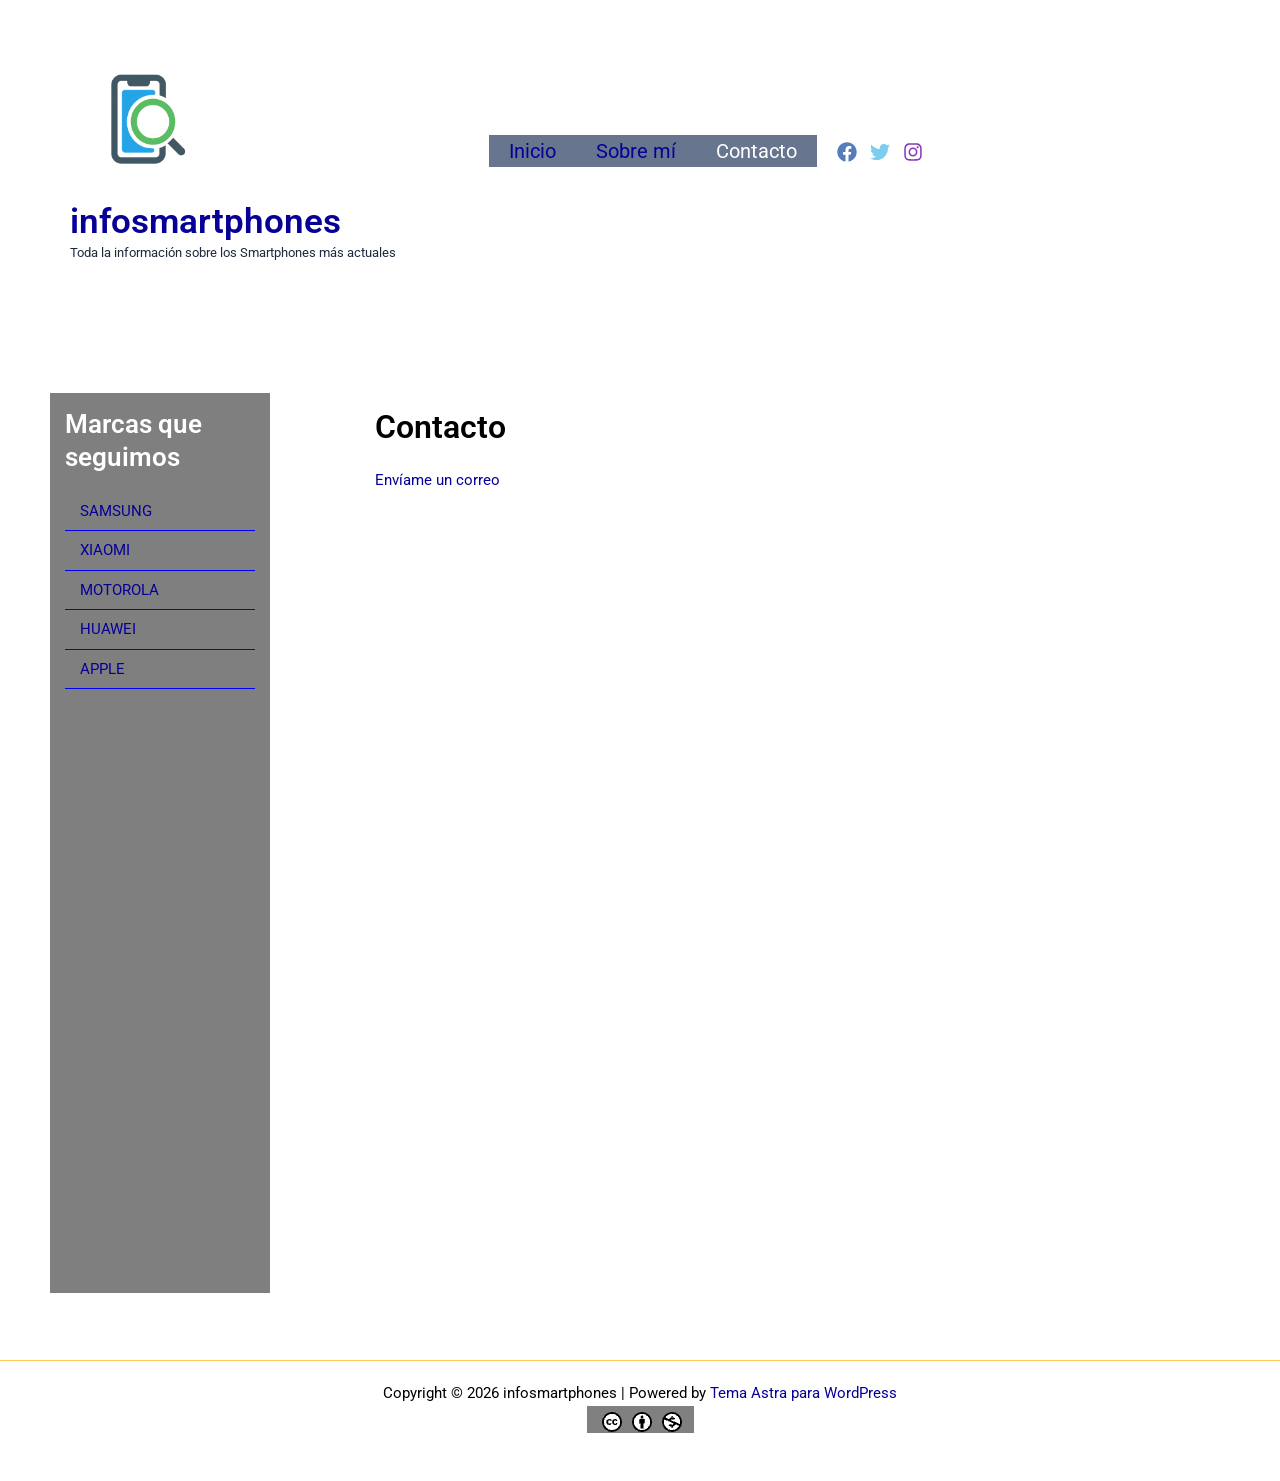
<file: contacto/index.html>
<!DOCTYPE html>
<html lang="es">
<head>
<meta charset="UTF-8">
<meta name="viewport" content="width=device-width, initial-scale=1">
	<link rel="profile" href="https://gmpg.org/xfn/11"> 
	<title>Contacto &#8211; infosmartphones</title>
<meta name='robots' content='max-image-preview:large' />
<link rel='dns-prefetch' href='//fonts.googleapis.com' />
<link href='https://fonts.googleapis.com' rel='preconnect' />
<link href='https://fonts.gstatic.com' crossorigin='anonymous' rel='preconnect' />
<link rel="alternate" type="application/rss+xml" title="infosmartphones &raquo; Feed" href="../feed/" />
<link rel="alternate" type="application/rss+xml" title="infosmartphones &raquo; Feed de los comentarios" href="../comments/feed/" />
<link rel="alternate" title="oEmbed (JSON)" type="application/json+oembed" href="../wp-json/oembed/1.0/embed?url=http%3A%2F%2Flocalhost%2Finfosmartphones%2Fcontacto%2F" />
<link rel="alternate" title="oEmbed (XML)" type="text/xml+oembed" href="../wp-json/oembed/1.0/embed?url=http%3A%2F%2Flocalhost%2Finfosmartphones%2Fcontacto%2F&#038;format=xml" />
<style id="wp-img-auto-sizes-contain-inline-css">
img:is([sizes=auto i],[sizes^="auto," i]){contain-intrinsic-size:3000px 1500px}
/*# sourceURL=wp-img-auto-sizes-contain-inline-css */
</style>
<link rel='stylesheet' id='astra-theme-css-css' href='../wp-content/themes/astra/assets/css/minified/main.min.css?ver=4.14.3' media='all' />
<style id="astra-theme-css-inline-css">
:root{--ast-post-nav-space:0;--ast-container-default-xlg-padding:2.5em;--ast-container-default-lg-padding:2.5em;--ast-container-default-slg-padding:2em;--ast-container-default-md-padding:2.5em;--ast-container-default-sm-padding:2.5em;--ast-container-default-xs-padding:2.4em;--ast-container-default-xxs-padding:1.8em;--ast-code-block-background:#ECEFF3;--ast-comment-inputs-background:#F9FAFB;--ast-normal-container-width:1920px;--ast-narrow-container-width:750px;--ast-blog-title-font-weight:600;--ast-blog-meta-weight:600;--ast-global-color-primary:var(--ast-global-color-4);--ast-global-color-secondary:var(--ast-global-color-5);--ast-global-color-alternate-background:var(--ast-global-color-6);--ast-global-color-subtle-background:var(--ast-global-color-7);--ast-bg-style-guide:var( --ast-global-color-secondary,var(--ast-global-color-5) );--ast-shadow-style-guide:0px 0px 4px 0 #00000057;--ast-global-dark-bg-style:#fff;--ast-global-dark-lfs:#fbfbfb;--ast-widget-bg-color:#fafafa;--ast-wc-container-head-bg-color:#fbfbfb;--ast-title-layout-bg:#eeeeee;--ast-search-border-color:#e7e7e7;--ast-lifter-hover-bg:#e6e6e6;--ast-gallery-block-color:#000;--srfm-color-input-label:var(--ast-global-color-2);}html{font-size:93.75%;}a{color:var(--ast-global-color-0);}a:hover,a:focus{color:var(--ast-global-color-1);}body,button,input,select,textarea,.ast-button,.ast-custom-button{font-family:'Roboto',sans-serif;font-weight:inherit;font-size:15px;font-size:1rem;line-height:var(--ast-body-line-height,1.65);}blockquote{color:var(--ast-global-color-8);}h1,h2,h3,h4,h5,h6,.entry-content :where(h1,h2,h3,h4,h5,h6),.site-title,.site-title a{font-family:'Roboto',sans-serif;font-weight:600;}.ast-site-identity .site-title a{color:var(--ast-global-color-0);}.ast-site-identity .site-description{color:var(--ast-global-color-2);}.site-title{font-size:35px;font-size:2.3333333333333rem;display:block;}header .custom-logo-link img{max-width:161px;width:161px;}.astra-logo-svg{width:161px;}.site-header .site-description{font-size:13px;font-size:0.86666666666667rem;display:block;}.entry-title{font-size:20px;font-size:1.3333333333333rem;}.ast-blog-single-element.ast-taxonomy-container a{font-size:14px;font-size:0.93333333333333rem;}.ast-blog-meta-container{font-size:13px;font-size:0.86666666666667rem;}.archive .ast-article-post .ast-article-inner,.blog .ast-article-post .ast-article-inner,.archive .ast-article-post .ast-article-inner:hover,.blog .ast-article-post .ast-article-inner:hover{border-top-left-radius:6px;border-top-right-radius:6px;border-bottom-right-radius:6px;border-bottom-left-radius:6px;overflow:hidden;}h1,.entry-content :where(h1){font-size:50px;font-size:3.3333333333333rem;font-weight:600;font-family:'Roboto',sans-serif;line-height:1.4em;}h2,.entry-content :where(h2){font-size:40px;font-size:2.6666666666667rem;font-weight:600;font-family:'Roboto',sans-serif;line-height:1.3em;}h3,.entry-content :where(h3){font-size:30px;font-size:2rem;font-weight:600;font-family:'Roboto',sans-serif;line-height:1.3em;}h4,.entry-content :where(h4){font-size:20px;font-size:1.3333333333333rem;line-height:1.2em;font-weight:600;font-family:'Roboto',sans-serif;}h5,.entry-content :where(h5){font-size:18px;font-size:1.2rem;line-height:1.2em;font-weight:600;font-family:'Roboto',sans-serif;}h6,.entry-content :where(h6){font-size:15px;font-size:1rem;line-height:1.25em;font-weight:600;font-family:'Roboto',sans-serif;}::selection{background-color:var(--ast-global-color-0);color:#ffffff;}body,h1,h2,h3,h4,h5,h6,.entry-title a,.entry-content :where(h1,h2,h3,h4,h5,h6){color:var(--ast-global-color-8);}.tagcloud a:hover,.tagcloud a:focus,.tagcloud a.current-item{color:#ffffff;border-color:var(--ast-global-color-0);background-color:var(--ast-global-color-0);}input:focus,input[type="text"]:focus,input[type="email"]:focus,input[type="url"]:focus,input[type="password"]:focus,input[type="reset"]:focus,input[type="search"]:focus,textarea:focus{border-color:var(--ast-global-color-0);}input[type="radio"]:checked,input[type=reset],input[type="checkbox"]:checked,input[type="checkbox"]:hover:checked,input[type="checkbox"]:focus:checked,input[type=range]::-webkit-slider-thumb{border-color:var(--ast-global-color-0);background-color:var(--ast-global-color-0);box-shadow:none;}.site-footer a:hover + .post-count,.site-footer a:focus + .post-count{background:var(--ast-global-color-0);border-color:var(--ast-global-color-0);}.single .nav-links .nav-previous,.single .nav-links .nav-next{color:var(--ast-global-color-0);}.entry-meta,.entry-meta *{line-height:1.45;color:var(--ast-global-color-0);font-weight:600;}.entry-meta a:not(.ast-button):hover,.entry-meta a:not(.ast-button):hover *,.entry-meta a:not(.ast-button):focus,.entry-meta a:not(.ast-button):focus *,.page-links > .page-link,.page-links .page-link:hover,.post-navigation a:hover{color:var(--ast-global-color-1);}#cat option,.secondary .calendar_wrap thead a,.secondary .calendar_wrap thead a:visited{color:var(--ast-global-color-0);}.secondary .calendar_wrap #today,.ast-progress-val span{background:var(--ast-global-color-0);}.secondary a:hover + .post-count,.secondary a:focus + .post-count{background:var(--ast-global-color-0);border-color:var(--ast-global-color-0);}.calendar_wrap #today > a{color:#ffffff;}.page-links .page-link,.single .post-navigation a{color:var(--ast-global-color-8);}.ast-search-menu-icon .search-form button.search-submit{padding:0 4px;}.ast-search-menu-icon form.search-form{padding-right:0;}.ast-header-search .ast-search-menu-icon.ast-dropdown-active .search-form,.ast-header-search .ast-search-menu-icon.ast-dropdown-active .search-field:focus{transition:all 0.2s;}.search-form input.search-field:focus{outline:none;}.ast-mobile-header-content .ast-builder-layout-element:not(.ast-builder-menu):not(.ast-header-divider-element),.ast-mobile-popup-content .ast-builder-layout-element:not(.ast-builder-menu):not(.ast-header-divider-element){padding:15px 20px;}.ast-search-menu-icon .search-form button.search-submit:focus,.ast-theme-transparent-header .ast-header-search .ast-dropdown-active .ast-icon,.ast-theme-transparent-header .ast-inline-search .search-field:focus .ast-icon{color:var(--ast-global-color-1);}.ast-desktop .ast-header-search .slide-search .search-form{border:2px solid var(--ast-global-color-0);}.ast-header-search .slide-search .search-field{background-color:var(--ast-global-dark-bg-style);}.ast-archive-title{color:var(--ast-global-color-8);}.widget-title{font-size:21px;font-size:1.4rem;color:var(--ast-global-color-8);}#secondary,#secondary button,#secondary input,#secondary select,#secondary textarea{font-size:15px;font-size:1rem;}.ast-search-menu-icon.slide-search a:focus-visible:focus-visible,.astra-search-icon:focus-visible,#close:focus-visible,a:focus-visible,.ast-menu-toggle:focus-visible,.site .skip-link:focus-visible,.wp-block-loginout input:focus-visible,.wp-block-search.wp-block-search__button-inside .wp-block-search__inside-wrapper,.ast-header-navigation-arrow:focus-visible,.ast-orders-table__row .ast-orders-table__cell:focus-visible,a#ast-apply-coupon:focus-visible,#ast-apply-coupon:focus-visible,#close:focus-visible,.button.search-submit:focus-visible,#search_submit:focus,.normal-search:focus-visible,.ast-header-account-wrap:focus-visible,.astra-cart-drawer-close:focus,.ast-single-variation:focus,.ast-button:focus,.ast-builder-button-wrap:has(.ast-custom-button-link:focus),.ast-builder-button-wrap .ast-custom-button-link:focus{outline-style:dotted;outline-color:inherit;outline-width:thin;}input:focus,input[type="text"]:focus,input[type="email"]:focus,input[type="url"]:focus,input[type="password"]:focus,input[type="reset"]:focus,input[type="search"]:focus,input[type="number"]:focus,textarea:focus,.wp-block-search__input:focus,[data-section="section-header-mobile-trigger"] .ast-button-wrap .ast-mobile-menu-trigger-minimal:focus,.ast-mobile-popup-drawer.active .menu-toggle-close:focus,#ast-scroll-top:focus,#coupon_code:focus,#ast-coupon-code:focus{border-style:dotted;border-color:inherit;border-width:thin;}input{outline:none;}.site-logo-img img{ transition:all 0.2s linear;}body .ast-oembed-container *{position:absolute;top:0;width:100%;height:100%;left:0;}body .wp-block-embed-pocket-casts .ast-oembed-container *{position:unset;}.ast-single-post-featured-section + article {margin-top: 2em;}.site-content .ast-single-post-featured-section img {width: 100%;overflow: hidden;object-fit: cover;}.ast-separate-container .site-content .ast-single-post-featured-section + article {margin-top: -80px;z-index: 9;position: relative;border-radius: 4px;}@media (min-width: 922px) {.ast-no-sidebar .site-content .ast-article-image-container--wide {margin-left: -120px;margin-right: -120px;max-width: unset;width: unset;}.ast-left-sidebar .site-content .ast-article-image-container--wide,.ast-right-sidebar .site-content .ast-article-image-container--wide {margin-left: -10px;margin-right: -10px;}.site-content .ast-article-image-container--full {margin-left: calc( -50vw + 50%);margin-right: calc( -50vw + 50%);max-width: 100vw;width: 100vw;}.ast-left-sidebar .site-content .ast-article-image-container--full,.ast-right-sidebar .site-content .ast-article-image-container--full {margin-left: -10px;margin-right: -10px;max-width: inherit;width: auto;}}.site > .ast-single-related-posts-container {margin-top: 0;}@media (min-width: 922px) {.ast-desktop .ast-container--narrow {max-width: var(--ast-narrow-container-width);margin: 0 auto;}}#secondary {margin: 4em 0 2.5em;word-break: break-word;line-height: 2;}#secondary li {margin-bottom: 0.75em;}#secondary li:last-child {margin-bottom: 0;}@media (max-width: 768px) {.js_active .ast-plain-container.ast-single-post #secondary {margin-top: 1.5em;}}.ast-separate-container.ast-two-container #secondary .widget {background-color: #fff;padding: 2em;margin-bottom: 2em;}@media (min-width: 993px) {.ast-left-sidebar #secondary {padding-right: 60px;}.ast-right-sidebar #secondary {padding-left: 60px;}}@media (max-width: 993px) {.ast-right-sidebar #secondary {padding-left: 30px;}.ast-left-sidebar #secondary {padding-right: 30px;}}@media (min-width: 993px) {.ast-page-builder-template.ast-left-sidebar #secondary {padding-left: 60px;}.ast-page-builder-template.ast-right-sidebar #secondary {padding-right: 60px;}}@media (max-width: 993px) {.ast-page-builder-template.ast-right-sidebar #secondary {padding-right: 30px;}.ast-page-builder-template.ast-left-sidebar #secondary {padding-left: 30px;}}input[type="text"],input[type="number"],input[type="email"],input[type="url"],input[type="password"],input[type="search"],input[type=reset],input[type=tel],input[type=date],select,textarea{font-size:16px;font-style:normal;font-weight:400;line-height:24px;width:100%;padding:12px 16px;border-radius:4px;box-shadow:0px 1px 2px 0px rgba(0,0,0,0.05);color:var(--ast-form-input-text,#475569);}input[type="text"],input[type="number"],input[type="email"],input[type="url"],input[type="password"],input[type="search"],input[type=reset],input[type=tel],input[type=date],select{height:40px;}input[type="date"]{border-width:1px;border-style:solid;border-color:var(--ast-border-color);background:var( --ast-global-color-secondary,var(--ast-global-color-5) );}input[type="text"]:focus,input[type="number"]:focus,input[type="email"]:focus,input[type="url"]:focus,input[type="password"]:focus,input[type="search"]:focus,input[type=reset]:focus,input[type="tel"]:focus,input[type="date"]:focus,select:focus,textarea:focus{border-color:#046BD2;box-shadow:none;outline:none;color:var(--ast-form-input-focus-text,#475569);}label,legend{color:var(--ast-global-color-2,#111827 );font-size:14px;font-style:normal;font-weight:500;line-height:20px;}select{padding:6px 10px;}fieldset{padding:30px;border-radius:4px;}button,.ast-button,.button,input[type="button"],input[type="reset"],input[type="submit"],a:where(.wp-block-button__link){border-radius:4px;box-shadow:0px 1px 2px 0px rgba(0,0,0,0.05);}:root{--ast-comment-inputs-background:#FFF;}::placeholder{color:var(--ast-form-field-color,#9CA3AF);}::-ms-input-placeholder{color:var(--ast-form-field-color,#9CA3AF);}@media (max-width:921.98px){#ast-desktop-header{display:none;}}@media (min-width:922px){#ast-mobile-header{display:none;}}.wp-block-buttons.aligncenter{justify-content:center;}@media (max-width:921px){.ast-theme-transparent-header #primary,.ast-theme-transparent-header #secondary{padding:0;}}@media (max-width:921px){.ast-plain-container.ast-no-sidebar #primary{padding:0;}}.ast-plain-container.ast-no-sidebar #primary{margin-top:0;margin-bottom:0;}@media (min-width:1200px){.ast-plain-container.ast-no-sidebar #primary{margin-top:60px;margin-bottom:60px;}}.wp-block-button.is-style-outline .wp-block-button__link{border-color:var(--ast-global-color-0);border-top-width:0px;border-right-width:0px;border-bottom-width:0px;border-left-width:0px;}div.wp-block-button.is-style-outline > .wp-block-button__link:not(.has-text-color),div.wp-block-button.wp-block-button__link.is-style-outline:not(.has-text-color){color:var(--ast-global-color-0);}.wp-block-button.is-style-outline .wp-block-button__link:hover,.wp-block-buttons .wp-block-button.is-style-outline .wp-block-button__link:focus,.wp-block-buttons .wp-block-button.is-style-outline > .wp-block-button__link:not(.has-text-color):hover,.wp-block-buttons .wp-block-button.wp-block-button__link.is-style-outline:not(.has-text-color):hover{color:var(--ast-global-color-8);background-color:var(--ast-global-color-1);border-color:var(--ast-global-color-1);}.post-page-numbers.current .page-link,.ast-pagination .page-numbers.current{color:#ffffff;border-color:var(--ast-global-color-0);background-color:var(--ast-global-color-0);}.wp-block-button.is-style-outline .wp-block-button__link{border-top-width:0px;border-right-width:0px;border-bottom-width:0px;border-left-width:0px;}.wp-block-buttons .wp-block-button.is-style-outline .wp-block-button__link.wp-element-button,.ast-outline-button,.wp-block-uagb-buttons-child .uagb-buttons-repeater.ast-outline-button{border-color:var(--ast-global-color-7);font-family:inherit;font-weight:600;font-size:20px;font-size:1.3333333333333rem;line-height:1em;padding-top:20px;padding-right:40px;padding-bottom:20px;padding-left:40px;border-top-left-radius:50px;border-top-right-radius:50px;border-bottom-right-radius:50px;border-bottom-left-radius:50px;}.wp-block-buttons .wp-block-button.is-style-outline > .wp-block-button__link:not(.has-text-color),.wp-block-buttons .wp-block-button.wp-block-button__link.is-style-outline:not(.has-text-color),.ast-outline-button{color:var(--ast-global-color-2);}.wp-block-button.is-style-outline .wp-block-button__link:hover,.wp-block-buttons .wp-block-button.is-style-outline .wp-block-button__link:focus,.wp-block-buttons .wp-block-button.is-style-outline > .wp-block-button__link:not(.has-text-color):hover,.wp-block-buttons .wp-block-button.wp-block-button__link.is-style-outline:not(.has-text-color):hover,.ast-outline-button:hover,.ast-outline-button:focus,.wp-block-uagb-buttons-child .uagb-buttons-repeater.ast-outline-button:hover,.wp-block-uagb-buttons-child .uagb-buttons-repeater.ast-outline-button:focus{color:var(--ast-global-color-2);background-color:var(--ast-global-color-7);border-color:var(--ast-global-color-1);}.wp-block-button .wp-block-button__link.wp-element-button.is-style-outline:not(.has-background),.wp-block-button.is-style-outline>.wp-block-button__link.wp-element-button:not(.has-background),.ast-outline-button{background-color:var(--ast-global-color-7);}.uagb-buttons-repeater.ast-outline-button{border-radius:9999px;}@media (max-width:921px){.wp-block-buttons .wp-block-button.is-style-outline .wp-block-button__link.wp-element-button,.ast-outline-button,.wp-block-uagb-buttons-child .uagb-buttons-repeater.ast-outline-button{padding-top:18px;padding-right:32px;padding-bottom:18px;padding-left:32px;}}@media (max-width:544px){.wp-block-buttons .wp-block-button.is-style-outline .wp-block-button__link.wp-element-button,.ast-outline-button,.wp-block-uagb-buttons-child .uagb-buttons-repeater.ast-outline-button{padding-top:15px;padding-right:28px;padding-bottom:15px;padding-left:28px;}}.entry-content[data-ast-blocks-layout] > figure{margin-bottom:1em;}h1.widget-title{font-weight:600;}h2.widget-title{font-weight:600;}h3.widget-title{font-weight:600;}#page{display:flex;flex-direction:column;min-height:100vh;}.ast-404-layout-1 h1.page-title{color:var(--ast-global-color-2);}.single .post-navigation a{line-height:1em;height:inherit;}.error-404 .page-sub-title{font-size:1.5rem;font-weight:inherit;}.search .site-content .content-area .search-form{margin-bottom:0;}#page .site-content{flex-grow:1;}.widget{margin-bottom:1.25em;}#secondary li{line-height:1.5em;}#secondary .wp-block-group h2{margin-bottom:0.7em;}#secondary h2{font-size:1.7rem;}.ast-separate-container .ast-article-post,.ast-separate-container .ast-article-single,.ast-separate-container .comment-respond{padding:3em;}.ast-separate-container .ast-article-single .ast-article-single{padding:0;}.ast-article-single .wp-block-post-template-is-layout-grid{padding-left:0;}.ast-separate-container .comments-title,.ast-narrow-container .comments-title{padding:1.5em 2em;}.ast-page-builder-template .comment-form-textarea,.ast-comment-formwrap .ast-grid-common-col{padding:0;}.ast-comment-formwrap{padding:0;display:inline-flex;column-gap:20px;width:100%;margin-left:0;margin-right:0;}.comments-area textarea#comment:focus,.comments-area textarea#comment:active,.comments-area .ast-comment-formwrap input[type="text"]:focus,.comments-area .ast-comment-formwrap input[type="text"]:active {box-shadow:none;outline:none;}.archive.ast-page-builder-template .entry-header{margin-top:2em;}.ast-page-builder-template .ast-comment-formwrap{width:100%;}.entry-title{margin-bottom:0.6em;}.ast-archive-description p{font-size:inherit;font-weight:inherit;line-height:inherit;}.ast-separate-container .ast-comment-list li.depth-1,.hentry{margin-bottom:1.5em;}.site-content section.ast-archive-description{margin-bottom:2em;}@media (min-width:921px){.ast-left-sidebar.ast-page-builder-template #secondary,.archive.ast-right-sidebar.ast-page-builder-template .site-main{padding-left:20px;padding-right:20px;}}@media (max-width:544px){.ast-comment-formwrap.ast-row{column-gap:10px;display:inline-block;}#ast-commentform .ast-grid-common-col{position:relative;width:100%;}}@media (min-width:1201px){.ast-separate-container .ast-article-post,.ast-separate-container .ast-article-single,.ast-separate-container .ast-author-box,.ast-separate-container .ast-404-layout-1,.ast-separate-container .no-results{padding:3em;}}@media (max-width:921px){.ast-left-sidebar #content > .ast-container{display:flex;flex-direction:column-reverse;width:100%;}}@media (max-width:921px){#secondary.secondary{padding-top:0;}.ast-separate-container.ast-right-sidebar #secondary{padding-left:1em;padding-right:1em;}.ast-separate-container.ast-two-container #secondary{padding-left:0;padding-right:0;}.ast-page-builder-template .entry-header #secondary,.ast-page-builder-template #secondary{margin-top:1.5em;}}@media (max-width:921px){.ast-right-sidebar #primary{padding-right:0;}.ast-page-builder-template.ast-left-sidebar #secondary,.ast-page-builder-template.ast-right-sidebar #secondary{padding-right:20px;padding-left:20px;}.ast-right-sidebar #secondary,.ast-left-sidebar #primary{padding-left:0;}.ast-left-sidebar #secondary{padding-right:0;}}@media (min-width:922px){.ast-separate-container.ast-right-sidebar #primary,.ast-separate-container.ast-left-sidebar #primary{border:0;}.search-no-results.ast-separate-container #primary{margin-bottom:4em;}}@media (min-width:922px){.ast-right-sidebar #primary{border-right:1px solid var(--ast-border-color);}.ast-left-sidebar #primary{border-left:1px solid var(--ast-border-color);}.ast-right-sidebar #secondary{border-left:1px solid var(--ast-border-color);margin-left:-1px;}.ast-left-sidebar #secondary{border-right:1px solid var(--ast-border-color);margin-right:-1px;}.ast-separate-container.ast-two-container.ast-right-sidebar #secondary{padding-left:30px;padding-right:0;}.ast-separate-container.ast-two-container.ast-left-sidebar #secondary{padding-right:30px;padding-left:0;}.ast-separate-container.ast-right-sidebar #secondary,.ast-separate-container.ast-left-sidebar #secondary{border:0;margin-left:auto;margin-right:auto;}.ast-separate-container.ast-two-container #secondary .widget:last-child{margin-bottom:0;}}.wp-block-button .wp-block-button__link{color:var(--ast-global-color-5);}.wp-block-button .wp-block-button__link:hover,.wp-block-button .wp-block-button__link:focus{color:var(--ast-global-color-8);background-color:var(--ast-global-color-1);border-color:var(--ast-global-color-1);}.wp-block-button .wp-block-button__link,.wp-block-search .wp-block-search__button,body .wp-block-file .wp-block-file__button{border-style:solid;border-top-width:0px;border-right-width:0px;border-left-width:0px;border-bottom-width:0px;border-color:var(--ast-global-color-0);background-color:var(--ast-global-color-0);color:var(--ast-global-color-5);font-family:inherit;font-weight:600;line-height:1em;font-size:20px;font-size:1.3333333333333rem;border-top-left-radius:3px;border-top-right-radius:3px;border-bottom-right-radius:3px;border-bottom-left-radius:3px;padding-top:10px;padding-right:20px;padding-bottom:10px;padding-left:20px;}.menu-toggle,button,.ast-button,.ast-custom-button,.button,input#submit,input[type="button"],input[type="submit"],input[type="reset"],#comments .submit,.search .search-submit,form[CLASS*="wp-block-search__"].wp-block-search .wp-block-search__inside-wrapper .wp-block-search__button,body .wp-block-file .wp-block-file__button,.search .search-submit{border-style:solid;border-top-width:0px;border-right-width:0px;border-left-width:0px;border-bottom-width:0px;color:var(--ast-global-color-5);border-color:var(--ast-global-color-0);background-color:var(--ast-global-color-0);padding-top:10px;padding-right:20px;padding-bottom:10px;padding-left:20px;font-family:inherit;font-weight:600;font-size:20px;font-size:1.3333333333333rem;line-height:1em;border-top-left-radius:3px;border-top-right-radius:3px;border-bottom-right-radius:3px;border-bottom-left-radius:3px;}button:focus,.menu-toggle:hover,button:hover,.ast-button:hover,.ast-custom-button:hover .button:hover,.ast-custom-button:hover ,input[type=reset]:hover,input[type=reset]:focus,input#submit:hover,input#submit:focus,input[type="button"]:hover,input[type="button"]:focus,input[type="submit"]:hover,input[type="submit"]:focus,form[CLASS*="wp-block-search__"].wp-block-search .wp-block-search__inside-wrapper .wp-block-search__button:hover,form[CLASS*="wp-block-search__"].wp-block-search .wp-block-search__inside-wrapper .wp-block-search__button:focus,body .wp-block-file .wp-block-file__button:hover,body .wp-block-file .wp-block-file__button:focus{color:var(--ast-global-color-8);background-color:var(--ast-global-color-1);border-color:var(--ast-global-color-1);}form[CLASS*="wp-block-search__"].wp-block-search .wp-block-search__inside-wrapper .wp-block-search__button.has-icon{padding-top:calc(10px - 3px);padding-right:calc(20px - 3px);padding-bottom:calc(10px - 3px);padding-left:calc(20px - 3px);}@media (max-width:921px){.ast-mobile-header-stack .main-header-bar .ast-search-menu-icon{display:inline-block;}.ast-header-break-point.ast-header-custom-item-outside .ast-mobile-header-stack .main-header-bar .ast-search-icon{margin:0;}.ast-comment-avatar-wrap img{max-width:2.5em;}.ast-comment-meta{padding:0 1.8888em 1.3333em;}}@media (min-width:544px){.ast-container{max-width:100%;}}@media (max-width:544px){.ast-separate-container .ast-article-post,.ast-separate-container .ast-article-single,.ast-separate-container .comments-title,.ast-separate-container .ast-archive-description{padding:1.5em 1em;}.ast-separate-container #content .ast-container{padding-left:0.54em;padding-right:0.54em;}.ast-separate-container .ast-comment-list .bypostauthor{padding:.5em;}.ast-search-menu-icon.ast-dropdown-active .search-field{width:170px;}.ast-separate-container #secondary{padding-top:0;}.ast-separate-container.ast-two-container #secondary .widget{margin-bottom:1.5em;padding-left:1em;padding-right:1em;}} #ast-mobile-header .ast-site-header-cart-li a{pointer-events:none;}.ast-separate-container{background-color:var(--ast-global-color-5);background-image:none;}@media (max-width:921px){.site-title{display:none;}.site-header .site-description{display:none;}}@media (max-width:544px){.site-title{display:none;}.site-header .site-description{display:none;}}@media (max-width:921px){html{font-size:85.5%;}}@media (max-width:544px){html{font-size:85.5%;}}@media (min-width:922px){.ast-container{max-width:1960px;}}@media (min-width:922px){.site-content .ast-container{display:flex;}}@media (max-width:921px){.site-content .ast-container{flex-direction:column;}}.entry-content :where(h1,h2,h3,h4,h5,h6){clear:none;}@media (min-width:922px){.main-header-menu .sub-menu .menu-item.ast-left-align-sub-menu:hover > .sub-menu,.main-header-menu .sub-menu .menu-item.ast-left-align-sub-menu.focus > .sub-menu{margin-left:-0px;}}.entry-content li > p{margin-bottom:0;}.site .comments-area{padding-bottom:2em;margin-top:2em;}.wp-block-file {display: flex;align-items: center;flex-wrap: wrap;justify-content: space-between;}.wp-block-pullquote {border: none;}.wp-block-pullquote blockquote::before {content: "\201D";font-family: "Helvetica",sans-serif;display: flex;transform: rotate( 180deg );font-size: 6rem;font-style: normal;line-height: 1;font-weight: bold;align-items: center;justify-content: center;}.has-text-align-right > blockquote::before {justify-content: flex-start;}.has-text-align-left > blockquote::before {justify-content: flex-end;}figure.wp-block-pullquote.is-style-solid-color blockquote {max-width: 100%;text-align: inherit;}:root {--wp--custom--ast-default-block-top-padding: 100px;--wp--custom--ast-default-block-right-padding: 80px;--wp--custom--ast-default-block-bottom-padding: 100px;--wp--custom--ast-default-block-left-padding: 80px;--wp--custom--ast-container-width: 1920px;--wp--custom--ast-content-width-size: 1920px;--wp--custom--ast-wide-width-size: calc(1920px + var(--wp--custom--ast-default-block-left-padding) + var(--wp--custom--ast-default-block-right-padding));}.ast-narrow-container {--wp--custom--ast-content-width-size: 750px;--wp--custom--ast-wide-width-size: 750px;}@media(max-width: 921px) {:root {--wp--custom--ast-default-block-top-padding: 50px;--wp--custom--ast-default-block-right-padding: 50px;--wp--custom--ast-default-block-bottom-padding: 50px;--wp--custom--ast-default-block-left-padding: 50px;}}@media(max-width: 544px) {:root {--wp--custom--ast-default-block-top-padding: 50px;--wp--custom--ast-default-block-right-padding: 30px;--wp--custom--ast-default-block-bottom-padding: 50px;--wp--custom--ast-default-block-left-padding: 30px;}}.entry-content > .wp-block-group,.entry-content > .wp-block-cover,.entry-content > .wp-block-columns {padding-top: var(--wp--custom--ast-default-block-top-padding);padding-right: var(--wp--custom--ast-default-block-right-padding);padding-bottom: var(--wp--custom--ast-default-block-bottom-padding);padding-left: var(--wp--custom--ast-default-block-left-padding);}.ast-plain-container.ast-no-sidebar .entry-content > .alignfull,.ast-page-builder-template .ast-no-sidebar .entry-content > .alignfull {margin-left: calc( -50vw + 50%);margin-right: calc( -50vw + 50%);max-width: 100vw;width: 100vw;}.ast-plain-container.ast-no-sidebar .entry-content .alignfull .alignfull,.ast-page-builder-template.ast-no-sidebar .entry-content .alignfull .alignfull,.ast-plain-container.ast-no-sidebar .entry-content .alignfull .alignwide,.ast-page-builder-template.ast-no-sidebar .entry-content .alignfull .alignwide,.ast-plain-container.ast-no-sidebar .entry-content .alignwide .alignfull,.ast-page-builder-template.ast-no-sidebar .entry-content .alignwide .alignfull,.ast-plain-container.ast-no-sidebar .entry-content .alignwide .alignwide,.ast-page-builder-template.ast-no-sidebar .entry-content .alignwide .alignwide,.ast-plain-container.ast-no-sidebar .entry-content .wp-block-column .alignfull,.ast-page-builder-template.ast-no-sidebar .entry-content .wp-block-column .alignfull,.ast-plain-container.ast-no-sidebar .entry-content .wp-block-column .alignwide,.ast-page-builder-template.ast-no-sidebar .entry-content .wp-block-column .alignwide {margin-left: auto;margin-right: auto;width: 100%;}[data-ast-blocks-layout] .wp-block-separator:not(.is-style-dots) {height: 0;}[data-ast-blocks-layout] .wp-block-separator {margin: 20px auto;}[data-ast-blocks-layout] .wp-block-separator:not(.is-style-wide):not(.is-style-dots) {max-width: 100px;}[data-ast-blocks-layout] .wp-block-separator.has-background {padding: 0;}.entry-content[data-ast-blocks-layout] > * {max-width: var(--wp--custom--ast-content-width-size);margin-left: auto;margin-right: auto;}.entry-content[data-ast-blocks-layout] > .alignwide {max-width: var(--wp--custom--ast-wide-width-size);}.entry-content[data-ast-blocks-layout] .alignfull {max-width: none;}.entry-content .wp-block-columns {margin-bottom: 0;}blockquote {margin: 1.5em;border-color: rgba(0,0,0,0.05);}.wp-block-quote:not(.has-text-align-right):not(.has-text-align-center) {border-left: 5px solid rgba(0,0,0,0.05);}.has-text-align-right > blockquote,blockquote.has-text-align-right {border-right: 5px solid rgba(0,0,0,0.05);}.has-text-align-left > blockquote,blockquote.has-text-align-left {border-left: 5px solid rgba(0,0,0,0.05);}.wp-block-site-tagline,.wp-block-latest-posts .read-more {margin-top: 15px;}.wp-block-loginout p label {display: block;}.wp-block-loginout p:not(.login-remember):not(.login-submit) input {width: 100%;}.wp-block-loginout input:focus {border-color: transparent;}.wp-block-loginout input:focus {outline: thin dotted;}.entry-content .wp-block-media-text .wp-block-media-text__content {padding: 0 0 0 8%;}.entry-content .wp-block-media-text.has-media-on-the-right .wp-block-media-text__content {padding: 0 8% 0 0;}.entry-content .wp-block-media-text.has-background .wp-block-media-text__content {padding: 8%;}.entry-content .wp-block-cover:not([class*="background-color"]):not(.has-text-color.has-link-color) .wp-block-cover__inner-container,.entry-content .wp-block-cover:not([class*="background-color"]) .wp-block-cover-image-text,.entry-content .wp-block-cover:not([class*="background-color"]) .wp-block-cover-text,.entry-content .wp-block-cover-image:not([class*="background-color"]) .wp-block-cover__inner-container,.entry-content .wp-block-cover-image:not([class*="background-color"]) .wp-block-cover-image-text,.entry-content .wp-block-cover-image:not([class*="background-color"]) .wp-block-cover-text {color: var(--ast-global-color-primary,var(--ast-global-color-5));}.wp-block-loginout .login-remember input {width: 1.1rem;height: 1.1rem;margin: 0 5px 4px 0;vertical-align: middle;}.wp-block-latest-posts > li > *:first-child,.wp-block-latest-posts:not(.is-grid) > li:first-child {margin-top: 0;}.entry-content > .wp-block-buttons,.entry-content > .wp-block-uagb-buttons {margin-bottom: 1.5em;}.wp-block-search__inside-wrapper .wp-block-search__input {padding: 0 10px;color: var(--ast-global-color-3);background: var(--ast-global-color-primary,var(--ast-global-color-5));border-color: var(--ast-border-color);}.wp-block-latest-posts .read-more {margin-bottom: 1.5em;}.wp-block-search__no-button .wp-block-search__inside-wrapper .wp-block-search__input {padding-top: 5px;padding-bottom: 5px;}.wp-block-latest-posts .wp-block-latest-posts__post-date,.wp-block-latest-posts .wp-block-latest-posts__post-author {font-size: 1rem;}.wp-block-latest-posts > li > *,.wp-block-latest-posts:not(.is-grid) > li {margin-top: 12px;margin-bottom: 12px;}.ast-page-builder-template .entry-content[data-ast-blocks-layout] > .alignwide:where(:not(.uagb-is-root-container):not(.spectra-is-root-container)) > * {max-width: var(--wp--custom--ast-wide-width-size);}.ast-page-builder-template .entry-content[data-ast-blocks-layout] > .inherit-container-width > *,.ast-page-builder-template .entry-content[data-ast-blocks-layout] > *:not(.wp-block-group):where(:not(.uagb-is-root-container):not(.spectra-is-root-container)) > *,.entry-content[data-ast-blocks-layout] > .wp-block-cover .wp-block-cover__inner-container {max-width: none ;margin-left: auto;margin-right: auto;}.ast-page-builder-template .entry-content[data-ast-blocks-layout] > *,.ast-page-builder-template .entry-content[data-ast-blocks-layout] > .alignfull:where(:not(.wp-block-group):not(.uagb-is-root-container):not(.spectra-is-root-container)) > * {max-width: none;}.entry-content[data-ast-blocks-layout] .wp-block-cover:not(.alignleft):not(.alignright) {width: auto;}@media(max-width: 1200px) {.ast-separate-container .entry-content > .alignfull,.ast-separate-container .entry-content[data-ast-blocks-layout] > .alignwide,.ast-plain-container .entry-content[data-ast-blocks-layout] > .alignwide,.ast-plain-container .entry-content .alignfull {margin-left: calc(-1 * min(var(--ast-container-default-xlg-padding),20px)) ;margin-right: calc(-1 * min(var(--ast-container-default-xlg-padding),20px));}}@media(min-width: 1201px) {.ast-separate-container .entry-content > .alignfull {margin-left: calc(-1 * var(--ast-container-default-xlg-padding) );margin-right: calc(-1 * var(--ast-container-default-xlg-padding) );}.ast-separate-container .entry-content[data-ast-blocks-layout] > .alignwide,.ast-plain-container .entry-content[data-ast-blocks-layout] > .alignwide {margin-left: auto;margin-right: auto;}}@media(min-width: 921px) {.ast-separate-container .entry-content .wp-block-group.alignwide:not(.inherit-container-width) > :where(:not(.alignleft):not(.alignright)),.ast-plain-container .entry-content .wp-block-group.alignwide:not(.inherit-container-width) > :where(:not(.alignleft):not(.alignright)) {max-width: calc( var(--wp--custom--ast-content-width-size) + 80px );}.ast-plain-container.ast-right-sidebar .entry-content[data-ast-blocks-layout] .alignfull,.ast-plain-container.ast-left-sidebar .entry-content[data-ast-blocks-layout] .alignfull {margin-left: -60px;margin-right: -60px;}}@media(min-width: 544px) {.entry-content > .alignleft {margin-right: 20px;}.entry-content > .alignright {margin-left: 20px;}}@media (max-width:544px){.wp-block-columns .wp-block-column:not(:last-child){margin-bottom:20px;}.wp-block-latest-posts{margin:0;}}@media( max-width: 600px ) {.entry-content .wp-block-media-text .wp-block-media-text__content,.entry-content .wp-block-media-text.has-media-on-the-right .wp-block-media-text__content {padding: 8% 0 0;}.entry-content .wp-block-media-text.has-background .wp-block-media-text__content {padding: 8%;}}.ast-narrow-container .site-content .wp-block-uagb-image--align-full .wp-block-uagb-image__figure {max-width: 100%;margin-left: auto;margin-right: auto;}.entry-content ul,.entry-content ol {padding: revert;margin: revert;padding-left: 20px;}.entry-content ul.wc-block-product-template{padding: 0;}:root .has-ast-global-color-0-color{color:var(--ast-global-color-0);}:root .has-ast-global-color-0-background-color{background-color:var(--ast-global-color-0);}:root .wp-block-button .has-ast-global-color-0-color{color:var(--ast-global-color-0);}:root .wp-block-button .has-ast-global-color-0-background-color{background-color:var(--ast-global-color-0);}:root .has-ast-global-color-1-color{color:var(--ast-global-color-1);}:root .has-ast-global-color-1-background-color{background-color:var(--ast-global-color-1);}:root .wp-block-button .has-ast-global-color-1-color{color:var(--ast-global-color-1);}:root .wp-block-button .has-ast-global-color-1-background-color{background-color:var(--ast-global-color-1);}:root .has-ast-global-color-2-color{color:var(--ast-global-color-2);}:root .has-ast-global-color-2-background-color{background-color:var(--ast-global-color-2);}:root .wp-block-button .has-ast-global-color-2-color{color:var(--ast-global-color-2);}:root .wp-block-button .has-ast-global-color-2-background-color{background-color:var(--ast-global-color-2);}:root .has-ast-global-color-3-color{color:var(--ast-global-color-3);}:root .has-ast-global-color-3-background-color{background-color:var(--ast-global-color-3);}:root .wp-block-button .has-ast-global-color-3-color{color:var(--ast-global-color-3);}:root .wp-block-button .has-ast-global-color-3-background-color{background-color:var(--ast-global-color-3);}:root .has-ast-global-color-4-color{color:var(--ast-global-color-4);}:root .has-ast-global-color-4-background-color{background-color:var(--ast-global-color-4);}:root .wp-block-button .has-ast-global-color-4-color{color:var(--ast-global-color-4);}:root .wp-block-button .has-ast-global-color-4-background-color{background-color:var(--ast-global-color-4);}:root .has-ast-global-color-5-color{color:var(--ast-global-color-5);}:root .has-ast-global-color-5-background-color{background-color:var(--ast-global-color-5);}:root .wp-block-button .has-ast-global-color-5-color{color:var(--ast-global-color-5);}:root .wp-block-button .has-ast-global-color-5-background-color{background-color:var(--ast-global-color-5);}:root .has-ast-global-color-6-color{color:var(--ast-global-color-6);}:root .has-ast-global-color-6-background-color{background-color:var(--ast-global-color-6);}:root .wp-block-button .has-ast-global-color-6-color{color:var(--ast-global-color-6);}:root .wp-block-button .has-ast-global-color-6-background-color{background-color:var(--ast-global-color-6);}:root .has-ast-global-color-7-color{color:var(--ast-global-color-7);}:root .has-ast-global-color-7-background-color{background-color:var(--ast-global-color-7);}:root .wp-block-button .has-ast-global-color-7-color{color:var(--ast-global-color-7);}:root .wp-block-button .has-ast-global-color-7-background-color{background-color:var(--ast-global-color-7);}:root .has-ast-global-color-8-color{color:var(--ast-global-color-8);}:root .has-ast-global-color-8-background-color{background-color:var(--ast-global-color-8);}:root .wp-block-button .has-ast-global-color-8-color{color:var(--ast-global-color-8);}:root .wp-block-button .has-ast-global-color-8-background-color{background-color:var(--ast-global-color-8);}:root{--ast-global-color-0:#060097;--ast-global-color-1:#c10fff;--ast-global-color-2:#1e293b;--ast-global-color-3:#67768e;--ast-global-color-4:#f9f6fe;--ast-global-color-5:#FFFFFF;--ast-global-color-6:#F2F5F7;--ast-global-color-7:#ffcd57;--ast-global-color-8:#000000;}:root {--ast-border-color : var(--ast-global-color-8);}.ast-single-entry-banner {-js-display: flex;display: flex;flex-direction: column;justify-content: center;text-align: center;position: relative;background: var(--ast-title-layout-bg);}.ast-single-entry-banner[data-banner-layout="layout-1"] {max-width: 1920px;background: inherit;padding: 20px 0;}.ast-single-entry-banner[data-banner-width-type="custom"] {margin: 0 auto;width: 100%;}.ast-single-entry-banner + .site-content .entry-header {margin-bottom: 0;}.site .ast-author-avatar {--ast-author-avatar-size: ;}a.ast-underline-text {text-decoration: underline;}.ast-container > .ast-terms-link {position: relative;display: block;}a.ast-button.ast-badge-tax {padding: 4px 8px;border-radius: 3px;font-size: inherit;}header.entry-header{text-align:left;}header.entry-header .entry-title{font-weight:600;font-size:32px;font-size:2.1333333333333rem;}header.entry-header > *:not(:last-child){margin-bottom:10px;}header.entry-header .post-thumb-img-content{text-align:center;}header.entry-header .post-thumb img,.ast-single-post-featured-section.post-thumb img{aspect-ratio:16/9;width:100%;height:100%;}@media (max-width:921px){header.entry-header{text-align:left;}}@media (max-width:544px){header.entry-header{text-align:left;}}.ast-archive-entry-banner {-js-display: flex;display: flex;flex-direction: column;justify-content: center;text-align: center;position: relative;background: var(--ast-title-layout-bg);}.ast-archive-entry-banner[data-banner-width-type="custom"] {margin: 0 auto;width: 100%;}.ast-archive-entry-banner[data-banner-layout="layout-1"] {background: inherit;padding: 20px 0;text-align: left;}body.archive .ast-archive-description{max-width:1920px;width:100%;text-align:left;padding-top:3em;padding-right:3em;padding-bottom:3em;padding-left:3em;}body.archive .ast-archive-description .ast-archive-title,body.archive .ast-archive-description .ast-archive-title *{font-weight:600;font-size:32px;font-size:2.1333333333333rem;}body.archive .ast-archive-description > *:not(:last-child){margin-bottom:10px;}@media (max-width:921px){body.archive .ast-archive-description{text-align:left;}}@media (max-width:544px){body.archive .ast-archive-description{text-align:left;}}.ast-breadcrumbs .trail-browse,.ast-breadcrumbs .trail-items,.ast-breadcrumbs .trail-items li{display:inline-block;margin:0;padding:0;border:none;background:inherit;text-indent:0;text-decoration:none;}.ast-breadcrumbs .trail-browse{font-size:inherit;font-style:inherit;font-weight:inherit;color:inherit;}.ast-breadcrumbs .trail-items{list-style:none;}.trail-items li::after{padding:0 0.3em;content:"\00bb";}.trail-items li:last-of-type::after{display:none;}h1,h2,h3,h4,h5,h6,.entry-content :where(h1,h2,h3,h4,h5,h6){color:var(--ast-global-color-8);}.entry-title a{color:var(--ast-global-color-8);}@media (max-width:921px){.ast-builder-grid-row-container.ast-builder-grid-row-tablet-3-firstrow .ast-builder-grid-row > *:first-child,.ast-builder-grid-row-container.ast-builder-grid-row-tablet-3-lastrow .ast-builder-grid-row > *:last-child{grid-column:1 / -1;}}@media (max-width:544px){.ast-builder-grid-row-container.ast-builder-grid-row-mobile-3-firstrow .ast-builder-grid-row > *:first-child,.ast-builder-grid-row-container.ast-builder-grid-row-mobile-3-lastrow .ast-builder-grid-row > *:last-child{grid-column:1 / -1;}}.ast-builder-layout-element[data-section="title_tagline"]{display:flex;}@media (max-width:921.98px){.ast-header-break-point .ast-builder-layout-element[data-section="title_tagline"]{display:flex;}}@media (max-width:544px){.ast-header-break-point .ast-builder-layout-element[data-section="title_tagline"]{display:flex;}}.ast-builder-menu-1{font-family:inherit;font-weight:inherit;}.ast-builder-menu-1 .menu-item > .menu-link{line-height:1.6em;font-size:20px;font-size:1.3333333333333rem;color:var(--ast-global-color-0);}.ast-builder-menu-1 .menu-item > .ast-menu-toggle{color:var(--ast-global-color-0);}.ast-builder-menu-1 .menu-link:hover,.ast-builder-menu-1 .main-header-menu > .menu-item:hover > .menu-link,.ast-builder-menu-1 .inline-on-mobile .ast-menu-toggle:hover,.ast-builder-menu-1 .inline-on-mobile .main-header-menu > .menu-item:hover > .ast-menu-toggle{color:var(--ast-global-color-5);background:var(--ast-global-color-8);}.ast-builder-menu-1 .ast-menu-toggle:hover,.ast-builder-menu-1 .main-header-menu > .menu-item:hover > .ast-menu-toggle{color:var(--ast-global-color-5);}.ast-builder-menu-1 .menu-item.current-menu-item > .menu-link,.ast-builder-menu-1 .inline-on-mobile .menu-item.current-menu-item > .ast-menu-toggle,.ast-builder-menu-1 .current-menu-ancestor > .menu-link{color:var(--ast-global-color-5);}.ast-builder-menu-1 .menu-item.current-menu-item > .ast-menu-toggle{color:var(--ast-global-color-5);}.ast-builder-menu-1 .sub-menu,.ast-builder-menu-1 .inline-on-mobile .sub-menu{border-top-width:20px;border-bottom-width:20px;border-right-width:20px;border-left-width:20px;border-color:var(--ast-global-color-2);border-style:solid;border-top-left-radius:1px;border-top-right-radius:1px;border-bottom-right-radius:1px;border-bottom-left-radius:1px;}.ast-builder-menu-1 .sub-menu .sub-menu{top:-20px;}.ast-builder-menu-1 .main-header-menu > .menu-item > .sub-menu,.ast-builder-menu-1 .main-header-menu > .menu-item > .astra-full-megamenu-wrapper{margin-top:0px;}.ast-desktop .ast-builder-menu-1 .main-header-menu > .menu-item > .sub-menu:before,.ast-desktop .ast-builder-menu-1 .main-header-menu > .menu-item > .astra-full-megamenu-wrapper:before{height:calc( 0px + 20px + 5px );}.ast-builder-menu-1 .main-header-menu,.ast-builder-menu-1 .main-header-menu .sub-menu{background-color:var(--ast-global-color-3);background-image:none;}.ast-builder-menu-1 .sub-menu .menu-item:first-of-type > .menu-link,.ast-builder-menu-1 .inline-on-mobile .sub-menu .menu-item:first-of-type > .menu-link{border-top-left-radius:calc(1px - 20px);border-top-right-radius:calc(1px - 20px);}.ast-builder-menu-1 .sub-menu .menu-item:last-of-type > .menu-link,.ast-builder-menu-1 .inline-on-mobile .sub-menu .menu-item:last-of-type > .menu-link{border-bottom-right-radius:calc(1px - 20px);border-bottom-left-radius:calc(1px - 20px);}.ast-desktop .ast-builder-menu-1 .menu-item .sub-menu .menu-link{border-style:none;}@media (max-width:921px){.ast-header-break-point .ast-builder-menu-1 .menu-item.menu-item-has-children > .ast-menu-toggle{top:0;}.ast-builder-menu-1 .inline-on-mobile .menu-item.menu-item-has-children > .ast-menu-toggle{right:-15px;}.ast-builder-menu-1 .menu-item-has-children > .menu-link:after{content:unset;}.ast-builder-menu-1 .main-header-menu > .menu-item > .sub-menu,.ast-builder-menu-1 .main-header-menu > .menu-item > .astra-full-megamenu-wrapper{margin-top:0;}}@media (max-width:544px){.ast-header-break-point .ast-builder-menu-1 .menu-item.menu-item-has-children > .ast-menu-toggle{top:0;}.ast-builder-menu-1 .main-header-menu > .menu-item > .sub-menu,.ast-builder-menu-1 .main-header-menu > .menu-item > .astra-full-megamenu-wrapper{margin-top:0;}}.ast-builder-menu-1{display:flex;}@media (max-width:921.98px){.ast-header-break-point .ast-builder-menu-1{display:flex;}}@media (max-width:544px){.ast-header-break-point .ast-builder-menu-1{display:flex;}}.ast-desktop .ast-menu-hover-style-underline > .menu-item > .menu-link:before,.ast-desktop .ast-menu-hover-style-overline > .menu-item > .menu-link:before {content: "";position: absolute;width: 100%;right: 50%;height: 1px;background-color: transparent;transform: scale(0,0) translate(-50%,0);transition: transform .3s ease-in-out,color .0s ease-in-out;}.ast-desktop .ast-menu-hover-style-underline > .menu-item:hover > .menu-link:before,.ast-desktop .ast-menu-hover-style-overline > .menu-item:hover > .menu-link:before {width: calc(100% - 1.2em);background-color: currentColor;transform: scale(1,1) translate(50%,0);}.ast-desktop .ast-menu-hover-style-underline > .menu-item > .menu-link:before {bottom: 0;}.ast-desktop .ast-menu-hover-style-overline > .menu-item > .menu-link:before {top: 0;}.ast-desktop .ast-menu-hover-style-zoom > .menu-item > .menu-link:hover {transition: all .3s ease;transform: scale(1.2);}.ast-social-stack-desktop .ast-builder-social-element,.ast-social-stack-tablet .ast-builder-social-element,.ast-social-stack-mobile .ast-builder-social-element {margin-top: 6px;margin-bottom: 6px;}.social-show-label-true .ast-builder-social-element {width: auto;padding: 0 0.4em;}[data-section^="section-fb-social-icons-"] .footer-social-inner-wrap {text-align: center;}.ast-footer-social-wrap {width: 100%;}.ast-footer-social-wrap .ast-builder-social-element:first-child {margin-left: 0;}.ast-footer-social-wrap .ast-builder-social-element:last-child {margin-right: 0;}.ast-header-social-wrap .ast-builder-social-element:first-child {margin-left: 0;}.ast-header-social-wrap .ast-builder-social-element:last-child {margin-right: 0;}.ast-builder-social-element {line-height: 1;color: var(--ast-global-color-2);background: transparent;vertical-align: middle;transition: all 0.01s;margin-left: 6px;margin-right: 6px;justify-content: center;align-items: center;}.ast-builder-social-element .social-item-label {padding-left: 6px;}.ast-header-social-1-wrap .ast-builder-social-element,.ast-header-social-1-wrap .social-show-label-true .ast-builder-social-element{margin-left:6.5px;margin-right:6.5px;padding:0px;}.ast-header-social-1-wrap .ast-builder-social-element svg{width:20px;height:20px;}.ast-header-social-1-wrap .ast-social-icon-image-wrap{margin:0px;}.ast-social-color-type-official .ast-builder-social-element,.ast-social-color-type-official .social-item-label{color:var(--color);background-color:var(--background-color);}.header-social-inner-wrap.ast-social-color-type-official .ast-builder-social-element svg,.footer-social-inner-wrap.ast-social-color-type-official .ast-builder-social-element svg{fill:currentColor;}.ast-builder-layout-element[data-section="section-hb-social-icons-1"]{display:flex;}@media (max-width:921.98px){.ast-header-break-point .ast-builder-layout-element[data-section="section-hb-social-icons-1"]{display:flex;}}@media (max-width:544px){.ast-header-break-point .ast-builder-layout-element[data-section="section-hb-social-icons-1"]{display:flex;}}.site-below-footer-wrap{padding-top:20px;padding-bottom:20px;}.site-below-footer-wrap[data-section="section-below-footer-builder"]{background-color:var(--ast-global-color-5);min-height:80px;border-style:solid;border-width:0px;border-top-width:1px;border-top-color:var( --ast-global-color-subtle-background,var(--ast-global-color-7) );}.site-below-footer-wrap[data-section="section-below-footer-builder"] .ast-builder-grid-row{max-width:1920px;min-height:80px;margin-left:auto;margin-right:auto;}.site-below-footer-wrap[data-section="section-below-footer-builder"] .ast-builder-grid-row,.site-below-footer-wrap[data-section="section-below-footer-builder"] .site-footer-section{align-items:flex-start;}.site-below-footer-wrap[data-section="section-below-footer-builder"].ast-footer-row-inline .site-footer-section{display:flex;margin-bottom:0;}.ast-builder-grid-row-full .ast-builder-grid-row{grid-template-columns:1fr;}@media (max-width:921px){.site-below-footer-wrap[data-section="section-below-footer-builder"].ast-footer-row-tablet-inline .site-footer-section{display:flex;margin-bottom:0;}.site-below-footer-wrap[data-section="section-below-footer-builder"].ast-footer-row-tablet-stack .site-footer-section{display:block;margin-bottom:10px;}.ast-builder-grid-row-container.ast-builder-grid-row-tablet-full .ast-builder-grid-row{grid-template-columns:1fr;}}@media (max-width:544px){.site-below-footer-wrap[data-section="section-below-footer-builder"].ast-footer-row-mobile-inline .site-footer-section{display:flex;margin-bottom:0;}.site-below-footer-wrap[data-section="section-below-footer-builder"].ast-footer-row-mobile-stack .site-footer-section{display:block;margin-bottom:10px;}.ast-builder-grid-row-container.ast-builder-grid-row-mobile-full .ast-builder-grid-row{grid-template-columns:1fr;}}.site-below-footer-wrap[data-section="section-below-footer-builder"]{display:grid;}@media (max-width:921.98px){.ast-header-break-point .site-below-footer-wrap[data-section="section-below-footer-builder"]{display:grid;}}@media (max-width:544px){.ast-header-break-point .site-below-footer-wrap[data-section="section-below-footer-builder"]{display:grid;}}.ast-footer-copyright{text-align:center;}.ast-footer-copyright.site-footer-focus-item {color:var(--ast-global-color-8);}@media (max-width:921px){.ast-footer-copyright{text-align:center;}}@media (max-width:544px){.ast-footer-copyright{text-align:center;}}.ast-footer-copyright.ast-builder-layout-element{display:flex;}@media (max-width:921.98px){.ast-header-break-point .ast-footer-copyright.ast-builder-layout-element{display:flex;}}@media (max-width:544px){.ast-header-break-point .ast-footer-copyright.ast-builder-layout-element{display:flex;}}.footer-widget-area.widget-area.site-footer-focus-item{width:auto;}.ast-footer-row-inline .footer-widget-area.widget-area.site-footer-focus-item{width:100%;}.ast-header-break-point .main-header-bar{border-bottom-width:1px;}@media (min-width:922px){.main-header-bar{border-bottom-width:1px;}}@media (min-width:922px){#primary{width:75%;}#secondary{width:25%;}}.main-header-menu .menu-item, #astra-footer-menu .menu-item, .main-header-bar .ast-masthead-custom-menu-items{-js-display:flex;display:flex;-webkit-box-pack:center;-webkit-justify-content:center;-moz-box-pack:center;-ms-flex-pack:center;justify-content:center;-webkit-box-orient:vertical;-webkit-box-direction:normal;-webkit-flex-direction:column;-moz-box-orient:vertical;-moz-box-direction:normal;-ms-flex-direction:column;flex-direction:column;}.main-header-menu > .menu-item > .menu-link, #astra-footer-menu > .menu-item > .menu-link{height:100%;-webkit-box-align:center;-webkit-align-items:center;-moz-box-align:center;-ms-flex-align:center;align-items:center;-js-display:flex;display:flex;}#ast-desktop-header .main-header-menu > .menu-item.menu-item-has-children > .menu-link .ast-header-navigation-arrow{padding-right:10px;margin-right:-10px;}.ast-header-break-point .main-navigation ul .menu-item .menu-link .icon-arrow:first-of-type svg{top:.2em;margin-top:0px;margin-left:0px;width:.65em;transform:translate(0, -2px) rotateZ(270deg);}.ast-mobile-popup-content .ast-submenu-expanded > .ast-menu-toggle{transform:rotateX(180deg);overflow-y:auto;}@media (min-width:922px){.ast-builder-menu .main-navigation > ul > li:last-child a{margin-right:0;}}@media (max-width:921px){.ast-separate-container .ast-article-inner{background-color:var(--ast-global-color-5);background-image:none;}}@media (max-width:544px){.ast-separate-container .ast-article-inner{background-color:var(--ast-global-color-5);background-image:none;}}@media (max-width:921px){.ast-separate-container .ast-article-single:not(.ast-related-post), .ast-separate-container .error-404, .ast-separate-container .no-results, .single.ast-separate-container .site-main .ast-author-meta, .ast-separate-container .related-posts-title-wrapper, .ast-separate-container .comments-count-wrapper, .ast-box-layout.ast-plain-container .site-content, .ast-padded-layout.ast-plain-container .site-content, .ast-separate-container .ast-archive-description{background-color:var(--ast-global-color-5);background-image:none;}}@media (max-width:544px){.ast-separate-container .ast-article-single:not(.ast-related-post), .ast-separate-container .error-404, .ast-separate-container .no-results, .single.ast-separate-container .site-main .ast-author-meta, .ast-separate-container .related-posts-title-wrapper, .ast-separate-container .comments-count-wrapper, .ast-box-layout.ast-plain-container .site-content, .ast-padded-layout.ast-plain-container .site-content, .ast-separate-container .ast-archive-description{background-color:var(--ast-global-color-5);background-image:none;}}@media (max-width:921px){.ast-separate-container.ast-two-container #secondary .widget{background-color:var(--ast-global-color-5);background-image:none;}}@media (max-width:544px){.ast-separate-container.ast-two-container #secondary .widget{background-color:var(--ast-global-color-5);background-image:none;}}@media (max-width:921px){.ast-plain-container, .ast-page-builder-template{background-color:var(--ast-global-color-5);background-image:none;}}@media (max-width:544px){.ast-plain-container, .ast-page-builder-template{background-color:var(--ast-global-color-5);background-image:none;}}.ast-mobile-header-content > *,.ast-desktop-header-content > * {padding: 10px 0;height: auto;}.ast-mobile-header-content > *:first-child,.ast-desktop-header-content > *:first-child {padding-top: 10px;}.ast-mobile-header-content > .ast-builder-menu,.ast-desktop-header-content > .ast-builder-menu {padding-top: 0;}.ast-mobile-header-content > *:last-child,.ast-desktop-header-content > *:last-child {padding-bottom: 0;}.ast-mobile-header-content .ast-search-menu-icon.ast-inline-search label,.ast-desktop-header-content .ast-search-menu-icon.ast-inline-search label {width: 100%;}.ast-desktop-header-content .main-header-bar-navigation .ast-submenu-expanded > .ast-menu-toggle::before {transform: rotateX(180deg);}#ast-desktop-header .ast-desktop-header-content,.ast-mobile-header-content .ast-search-icon,.ast-desktop-header-content .ast-search-icon,.ast-mobile-header-wrap .ast-mobile-header-content,.ast-main-header-nav-open.ast-popup-nav-open .ast-mobile-header-wrap .ast-mobile-header-content,.ast-main-header-nav-open.ast-popup-nav-open .ast-desktop-header-content {display: none;}.ast-main-header-nav-open.ast-header-break-point #ast-desktop-header .ast-desktop-header-content,.ast-main-header-nav-open.ast-header-break-point .ast-mobile-header-wrap .ast-mobile-header-content {display: block;}.ast-desktop .ast-desktop-header-content .astra-menu-animation-slide-up > .menu-item > .sub-menu,.ast-desktop .ast-desktop-header-content .astra-menu-animation-slide-up > .menu-item .menu-item > .sub-menu,.ast-desktop .ast-desktop-header-content .astra-menu-animation-slide-down > .menu-item > .sub-menu,.ast-desktop .ast-desktop-header-content .astra-menu-animation-slide-down > .menu-item .menu-item > .sub-menu,.ast-desktop .ast-desktop-header-content .astra-menu-animation-fade > .menu-item > .sub-menu,.ast-desktop .ast-desktop-header-content .astra-menu-animation-fade > .menu-item .menu-item > .sub-menu {opacity: 1;visibility: visible;}.ast-hfb-header.ast-default-menu-enable.ast-header-break-point .ast-mobile-header-wrap .ast-mobile-header-content .main-header-bar-navigation {width: unset;margin: unset;}.ast-mobile-header-content.content-align-flex-end .main-header-bar-navigation .menu-item-has-children > .ast-menu-toggle,.ast-desktop-header-content.content-align-flex-end .main-header-bar-navigation .menu-item-has-children > .ast-menu-toggle {left: calc( 20px - 0.907em);right: auto;}.ast-mobile-header-content .ast-search-menu-icon,.ast-mobile-header-content .ast-search-menu-icon.slide-search,.ast-desktop-header-content .ast-search-menu-icon,.ast-desktop-header-content .ast-search-menu-icon.slide-search {width: 100%;position: relative;display: block;right: auto;transform: none;}.ast-mobile-header-content .ast-search-menu-icon.slide-search .search-form,.ast-mobile-header-content .ast-search-menu-icon .search-form,.ast-desktop-header-content .ast-search-menu-icon.slide-search .search-form,.ast-desktop-header-content .ast-search-menu-icon .search-form {right: 0;visibility: visible;opacity: 1;position: relative;top: auto;transform: none;padding: 0;display: block;overflow: hidden;}.ast-mobile-header-content .ast-search-menu-icon.ast-inline-search .search-field,.ast-mobile-header-content .ast-search-menu-icon .search-field,.ast-desktop-header-content .ast-search-menu-icon.ast-inline-search .search-field,.ast-desktop-header-content .ast-search-menu-icon .search-field {width: 100%;padding-right: 5.5em;}.ast-mobile-header-content .ast-search-menu-icon .search-submit,.ast-desktop-header-content .ast-search-menu-icon .search-submit {display: block;position: absolute;height: 100%;top: 0;right: 0;padding: 0 1em;border-radius: 0;}.ast-hfb-header.ast-default-menu-enable.ast-header-break-point .ast-mobile-header-wrap .ast-mobile-header-content .main-header-bar-navigation ul .sub-menu .menu-link {padding-left: 30px;}.ast-hfb-header.ast-default-menu-enable.ast-header-break-point .ast-mobile-header-wrap .ast-mobile-header-content .main-header-bar-navigation .sub-menu .menu-item .menu-item .menu-link {padding-left: 40px;}.ast-mobile-popup-drawer.active .ast-mobile-popup-inner{background-color:#ffffff;;}.ast-mobile-header-wrap .ast-mobile-header-content, .ast-desktop-header-content{background-color:#ffffff;;}.ast-mobile-popup-content > *, .ast-mobile-header-content > *, .ast-desktop-popup-content > *, .ast-desktop-header-content > *{padding-top:0px;padding-bottom:0px;}.content-align-flex-start .ast-builder-layout-element{justify-content:flex-start;}.content-align-flex-start .main-header-menu{text-align:left;}.ast-desktop-header-content, .ast-mobile-header-content{position:absolute;width:100%;}.ast-mobile-popup-drawer.active .menu-toggle-close{color:#3a3a3a;}.ast-mobile-header-wrap .ast-primary-header-bar,.ast-primary-header-bar .site-primary-header-wrap{min-height:80px;}.ast-desktop:not(:has(.ast-header-sticked)) .ast-primary-header-bar .main-header-menu > .menu-item{line-height:80px;}.ast-header-break-point #masthead .ast-mobile-header-wrap .ast-primary-header-bar,.ast-header-break-point #masthead .ast-mobile-header-wrap .ast-below-header-bar,.ast-header-break-point #masthead .ast-mobile-header-wrap .ast-above-header-bar{padding-left:20px;padding-right:20px;}.ast-header-break-point .ast-primary-header-bar{border-bottom-width:1px;border-bottom-color:var(--ast-global-color-8);border-bottom-style:solid;}@media (min-width:922px){.ast-primary-header-bar{border-bottom-width:1px;border-bottom-color:var(--ast-global-color-8);border-bottom-style:solid;}}.ast-primary-header-bar{background-color:var(--ast-global-color-5);background-image:none;}.ast-primary-header-bar{display:block;}@media (max-width:921.98px){.ast-header-break-point .ast-primary-header-bar{display:grid;}}@media (max-width:544px){.ast-header-break-point .ast-primary-header-bar{display:grid;}}[data-section="section-header-mobile-trigger"] .ast-button-wrap .ast-mobile-menu-trigger-minimal{color:var(--ast-global-color-5);border:none;background:transparent;}[data-section="section-header-mobile-trigger"] .ast-button-wrap .mobile-menu-toggle-icon .ast-mobile-svg{width:20px;height:20px;fill:var(--ast-global-color-5);}[data-section="section-header-mobile-trigger"] .ast-button-wrap .mobile-menu-wrap .mobile-menu{color:var(--ast-global-color-5);}.ast-builder-menu-mobile .main-navigation .menu-item.menu-item-has-children > .ast-menu-toggle{top:0;}.ast-builder-menu-mobile .main-navigation .menu-item-has-children > .menu-link:after{content:unset;}.ast-hfb-header .ast-builder-menu-mobile .main-navigation .main-header-menu, .ast-hfb-header .ast-builder-menu-mobile .main-navigation .main-header-menu, .ast-hfb-header .ast-mobile-header-content .ast-builder-menu-mobile .main-navigation .main-header-menu, .ast-hfb-header .ast-mobile-popup-content .ast-builder-menu-mobile .main-navigation .main-header-menu{border-top-width:1px;border-color:#eaeaea;}.ast-hfb-header .ast-builder-menu-mobile .main-navigation .menu-item .sub-menu .menu-link, .ast-hfb-header .ast-builder-menu-mobile .main-navigation .menu-item .menu-link, .ast-hfb-header .ast-builder-menu-mobile .main-navigation .menu-item .sub-menu .menu-link, .ast-hfb-header .ast-builder-menu-mobile .main-navigation .menu-item .menu-link, .ast-hfb-header .ast-mobile-header-content .ast-builder-menu-mobile .main-navigation .menu-item .sub-menu .menu-link, .ast-hfb-header .ast-mobile-header-content .ast-builder-menu-mobile .main-navigation .menu-item .menu-link, .ast-hfb-header .ast-mobile-popup-content .ast-builder-menu-mobile .main-navigation .menu-item .sub-menu .menu-link, .ast-hfb-header .ast-mobile-popup-content .ast-builder-menu-mobile .main-navigation .menu-item .menu-link{border-bottom-width:1px;border-color:#eaeaea;border-style:solid;}.ast-builder-menu-mobile .main-navigation .menu-item.menu-item-has-children > .ast-menu-toggle{top:0;}@media (max-width:921px){.ast-builder-menu-mobile .main-navigation .main-header-menu .menu-item > .menu-link{color:var(--ast-global-color-2);padding-top:10px;padding-bottom:10px;padding-left:15px;padding-right:15px;}.ast-builder-menu-mobile .main-navigation .main-header-menu .menu-item > .ast-menu-toggle{color:var(--ast-global-color-2);}.ast-builder-menu-mobile .main-navigation .menu-link:hover, .ast-builder-menu-mobile .main-navigation .main-header-menu > .menu-item:hover > .menu-link, .ast-builder-menu-mobile .main-navigation .inline-on-mobile .ast-menu-toggle:hover, .ast-builder-menu-mobile .main-navigation .inline-on-mobile .main-header-menu > .menu-item:hover > .ast-menu-toggle{color:var(--ast-global-color-2);}.ast-builder-menu-mobile .main-navigation .ast-menu-toggle:hover, .ast-builder-menu-mobile .main-navigation .main-header-menu > .menu-item:hover > .ast-menu-toggle{color:var(--ast-global-color-2);}.ast-builder-menu-mobile .main-navigation .menu-item.current-menu-item > .menu-link, .ast-builder-menu-mobile .main-navigation .inline-on-mobile .menu-item.current-menu-item > .ast-menu-toggle, .ast-builder-menu-mobile .main-navigation .menu-item.current-menu-ancestor > .menu-link, .ast-builder-menu-mobile .main-navigation .menu-item.current-menu-ancestor > .ast-menu-toggle{color:var(--ast-global-color-0);}.ast-builder-menu-mobile .main-navigation .menu-item.current-menu-item > .ast-menu-toggle{color:var(--ast-global-color-0);}.ast-builder-menu-mobile .main-navigation .menu-item.menu-item-has-children > .ast-menu-toggle{top:10px;right:calc( 15px - 0.907em );}.ast-builder-menu-mobile .main-navigation .menu-item-has-children > .menu-link:after{content:unset;}}@media (max-width:544px){.ast-builder-menu-mobile .main-navigation .menu-item.menu-item-has-children > .ast-menu-toggle{top:10px;}}.ast-builder-menu-mobile .main-navigation{display:none;}@media (max-width:921.98px){.ast-header-break-point .ast-builder-menu-mobile .main-navigation{display:none;}}@media (max-width:544px){.ast-header-break-point .ast-builder-menu-mobile .main-navigation{display:none;}}.ast-above-header .main-header-bar-navigation{height:100%;}.ast-header-break-point .ast-mobile-header-wrap .ast-above-header-wrap .main-header-bar-navigation .inline-on-mobile .menu-item .menu-link{border:none;}.ast-header-break-point .ast-mobile-header-wrap .ast-above-header-wrap .main-header-bar-navigation .inline-on-mobile .menu-item-has-children > .ast-menu-toggle::before{font-size:.6rem;}.ast-header-break-point .ast-mobile-header-wrap .ast-above-header-wrap .main-header-bar-navigation .ast-submenu-expanded > .ast-menu-toggle::before{transform:rotateX(180deg);}.ast-mobile-header-wrap .ast-above-header-bar ,.ast-above-header-bar .site-above-header-wrap{min-height:30px;}.ast-desktop .ast-above-header-bar .main-header-menu > .menu-item{line-height:30px;}.ast-desktop .ast-above-header-bar .ast-header-woo-cart,.ast-desktop .ast-above-header-bar .ast-header-edd-cart{line-height:30px;}.ast-above-header-bar{border-bottom-width:0px;border-bottom-color:var(--ast-global-color-2);border-bottom-style:solid;}.ast-above-header.ast-above-header-bar{background-color:var(--ast-global-color-5);background-image:none;}.ast-header-break-point .ast-above-header-bar{background-color:var(--ast-global-color-5);}@media (max-width:921px){#masthead .ast-mobile-header-wrap .ast-above-header-bar{padding-left:20px;padding-right:20px;}}.ast-above-header.ast-above-header-bar, .ast-header-break-point #masthead.site-header .ast-above-header-bar{margin-top:25px;margin-bottom:25px;margin-left:50px;margin-right:25px;}.ast-above-header-bar{display:block;}@media (max-width:921.98px){.ast-header-break-point .ast-above-header-bar{display:grid;}}@media (max-width:544px){.ast-header-break-point .ast-above-header-bar{display:grid;}}
/*# sourceURL=astra-theme-css-inline-css */
</style>
<link rel='stylesheet' id='astra-google-fonts-css' href='https://fonts.googleapis.com/css?family=Roboto:400%2C600&#038;display=swap&#038;ver=4.14.3' media='all' />
<style id="wp-emoji-styles-inline-css">

	img.wp-smiley, img.emoji {
		display: inline !important;
		border: none !important;
		box-shadow: none !important;
		height: 1em !important;
		width: 1em !important;
		margin: 0 0.07em !important;
		vertical-align: -0.1em !important;
		background: none !important;
		padding: 0 !important;
	}
/*# sourceURL=wp-emoji-styles-inline-css */
</style>
<style id="wp-block-library-inline-css">
:root{--wp-block-synced-color:#7a00df;--wp-block-synced-color--rgb:122,0,223;--wp-bound-block-color:var(--wp-block-synced-color);--wp-editor-canvas-background:#ddd;--wp-admin-theme-color:#007cba;--wp-admin-theme-color--rgb:0,124,186;--wp-admin-theme-color-darker-10:#006ba1;--wp-admin-theme-color-darker-10--rgb:0,107,160.5;--wp-admin-theme-color-darker-20:#005a87;--wp-admin-theme-color-darker-20--rgb:0,90,135;--wp-admin-border-width-focus:2px}@media (min-resolution:192dpi){:root{--wp-admin-border-width-focus:1.5px}}.wp-element-button{cursor:pointer}:root .has-very-light-gray-background-color{background-color:#eee}:root .has-very-dark-gray-background-color{background-color:#313131}:root .has-very-light-gray-color{color:#eee}:root .has-very-dark-gray-color{color:#313131}:root .has-vivid-green-cyan-to-vivid-cyan-blue-gradient-background{background:linear-gradient(135deg,#00d084,#0693e3)}:root .has-purple-crush-gradient-background{background:linear-gradient(135deg,#34e2e4,#4721fb 50%,#ab1dfe)}:root .has-hazy-dawn-gradient-background{background:linear-gradient(135deg,#faaca8,#dad0ec)}:root .has-subdued-olive-gradient-background{background:linear-gradient(135deg,#fafae1,#67a671)}:root .has-atomic-cream-gradient-background{background:linear-gradient(135deg,#fdd79a,#004a59)}:root .has-nightshade-gradient-background{background:linear-gradient(135deg,#330968,#31cdcf)}:root .has-midnight-gradient-background{background:linear-gradient(135deg,#020381,#2874fc)}:root{--wp--preset--font-size--normal:16px;--wp--preset--font-size--huge:42px}.has-regular-font-size{font-size:1em}.has-larger-font-size{font-size:2.625em}.has-normal-font-size{font-size:var(--wp--preset--font-size--normal)}.has-huge-font-size{font-size:var(--wp--preset--font-size--huge)}:root .has-text-align-center{text-align:center}:root .has-text-align-left{text-align:left}:root .has-text-align-right{text-align:right}.has-fit-text{white-space:nowrap!important}#end-resizable-editor-section{display:none}.aligncenter{clear:both}.items-justified-left{justify-content:flex-start}.items-justified-center{justify-content:center}.items-justified-right{justify-content:flex-end}.items-justified-space-between{justify-content:space-between}.screen-reader-text{word-wrap:normal!important;border:0;clip-path:inset(50%);height:1px;margin:-1px;overflow:hidden;padding:0;position:absolute;width:1px;word-break:normal!important}.screen-reader-text:focus{background-color:#ddd;clip-path:none;color:#444;display:block;font-size:1em;height:auto;left:5px;line-height:normal;padding:15px 23px 14px;text-decoration:none;top:5px;width:auto;z-index:100000}html :where(.has-border-color){border-style:solid}html :where([style^=border-color],[style*=";border-color"],[style*="; border-color"]){border-style:solid}html :where([style^=border-top-color],[style*=";border-top-color"],[style*="; border-top-color"]){border-top-style:solid}html :where([style^=border-right-color],[style*=";border-right-color"],[style*="; border-right-color"]){border-right-style:solid}html :where([style^=border-bottom-color],[style*=";border-bottom-color"],[style*="; border-bottom-color"]){border-bottom-style:solid}html :where([style^=border-left-color],[style*=";border-left-color"],[style*="; border-left-color"]){border-left-style:solid}html :where([style^=border-width],[style*=";border-width"],[style*="; border-width"]){border-style:solid}html :where([style^=border-top-width],[style*=";border-top-width"],[style*="; border-top-width"]){border-top-style:solid}html :where([style^=border-right-width],[style*=";border-right-width"],[style*="; border-right-width"]){border-right-style:solid}html :where([style^=border-bottom-width],[style*=";border-bottom-width"],[style*="; border-bottom-width"]){border-bottom-style:solid}html :where([style^=border-left-width],[style*=";border-left-width"],[style*="; border-left-width"]){border-left-style:solid}html :where(img[class*=wp-image-]){height:auto;max-width:100%}:where(figure){margin:0 0 1em}html :where(.is-position-sticky){--wp-admin--admin-bar--position-offset:var(--wp-admin--admin-bar--height,0px)}@media screen and (max-width:600px){html :where(.is-position-sticky){--wp-admin--admin-bar--position-offset:0px}}

/*# sourceURL=/wp-includes/css/dist/block-library/common.min.css */
</style>
<style id="wp-block-cover-inline-css">
.wp-block-cover,.wp-block-cover-image{align-items:center;background-position:50%;box-sizing:border-box;display:flex;justify-content:center;min-height:430px;overflow:hidden;overflow:clip;padding:1em;position:relative}.wp-block-cover .has-background-dim:not([class*=-background-color]),.wp-block-cover-image .has-background-dim:not([class*=-background-color]),.wp-block-cover-image.has-background-dim:not([class*=-background-color]),.wp-block-cover.has-background-dim:not([class*=-background-color]){background-color:#000}.wp-block-cover .has-background-dim.has-background-gradient,.wp-block-cover-image .has-background-dim.has-background-gradient{background-color:transparent}.wp-block-cover-image.has-background-dim:before,.wp-block-cover.has-background-dim:before{background-color:inherit;content:""}.wp-block-cover .wp-block-cover__background,.wp-block-cover .wp-block-cover__gradient-background,.wp-block-cover-image .wp-block-cover__background,.wp-block-cover-image .wp-block-cover__gradient-background,.wp-block-cover-image.has-background-dim:not(.has-background-gradient):before,.wp-block-cover.has-background-dim:not(.has-background-gradient):before{bottom:0;left:0;opacity:.5;position:absolute;right:0;top:0}.wp-block-cover-image.has-background-dim.has-background-dim-10 .wp-block-cover__background,.wp-block-cover-image.has-background-dim.has-background-dim-10 .wp-block-cover__gradient-background,.wp-block-cover-image.has-background-dim.has-background-dim-10:not(.has-background-gradient):before,.wp-block-cover.has-background-dim.has-background-dim-10 .wp-block-cover__background,.wp-block-cover.has-background-dim.has-background-dim-10 .wp-block-cover__gradient-background,.wp-block-cover.has-background-dim.has-background-dim-10:not(.has-background-gradient):before{opacity:.1}.wp-block-cover-image.has-background-dim.has-background-dim-20 .wp-block-cover__background,.wp-block-cover-image.has-background-dim.has-background-dim-20 .wp-block-cover__gradient-background,.wp-block-cover-image.has-background-dim.has-background-dim-20:not(.has-background-gradient):before,.wp-block-cover.has-background-dim.has-background-dim-20 .wp-block-cover__background,.wp-block-cover.has-background-dim.has-background-dim-20 .wp-block-cover__gradient-background,.wp-block-cover.has-background-dim.has-background-dim-20:not(.has-background-gradient):before{opacity:.2}.wp-block-cover-image.has-background-dim.has-background-dim-30 .wp-block-cover__background,.wp-block-cover-image.has-background-dim.has-background-dim-30 .wp-block-cover__gradient-background,.wp-block-cover-image.has-background-dim.has-background-dim-30:not(.has-background-gradient):before,.wp-block-cover.has-background-dim.has-background-dim-30 .wp-block-cover__background,.wp-block-cover.has-background-dim.has-background-dim-30 .wp-block-cover__gradient-background,.wp-block-cover.has-background-dim.has-background-dim-30:not(.has-background-gradient):before{opacity:.3}.wp-block-cover-image.has-background-dim.has-background-dim-40 .wp-block-cover__background,.wp-block-cover-image.has-background-dim.has-background-dim-40 .wp-block-cover__gradient-background,.wp-block-cover-image.has-background-dim.has-background-dim-40:not(.has-background-gradient):before,.wp-block-cover.has-background-dim.has-background-dim-40 .wp-block-cover__background,.wp-block-cover.has-background-dim.has-background-dim-40 .wp-block-cover__gradient-background,.wp-block-cover.has-background-dim.has-background-dim-40:not(.has-background-gradient):before{opacity:.4}.wp-block-cover-image.has-background-dim.has-background-dim-50 .wp-block-cover__background,.wp-block-cover-image.has-background-dim.has-background-dim-50 .wp-block-cover__gradient-background,.wp-block-cover-image.has-background-dim.has-background-dim-50:not(.has-background-gradient):before,.wp-block-cover.has-background-dim.has-background-dim-50 .wp-block-cover__background,.wp-block-cover.has-background-dim.has-background-dim-50 .wp-block-cover__gradient-background,.wp-block-cover.has-background-dim.has-background-dim-50:not(.has-background-gradient):before{opacity:.5}.wp-block-cover-image.has-background-dim.has-background-dim-60 .wp-block-cover__background,.wp-block-cover-image.has-background-dim.has-background-dim-60 .wp-block-cover__gradient-background,.wp-block-cover-image.has-background-dim.has-background-dim-60:not(.has-background-gradient):before,.wp-block-cover.has-background-dim.has-background-dim-60 .wp-block-cover__background,.wp-block-cover.has-background-dim.has-background-dim-60 .wp-block-cover__gradient-background,.wp-block-cover.has-background-dim.has-background-dim-60:not(.has-background-gradient):before{opacity:.6}.wp-block-cover-image.has-background-dim.has-background-dim-70 .wp-block-cover__background,.wp-block-cover-image.has-background-dim.has-background-dim-70 .wp-block-cover__gradient-background,.wp-block-cover-image.has-background-dim.has-background-dim-70:not(.has-background-gradient):before,.wp-block-cover.has-background-dim.has-background-dim-70 .wp-block-cover__background,.wp-block-cover.has-background-dim.has-background-dim-70 .wp-block-cover__gradient-background,.wp-block-cover.has-background-dim.has-background-dim-70:not(.has-background-gradient):before{opacity:.7}.wp-block-cover-image.has-background-dim.has-background-dim-80 .wp-block-cover__background,.wp-block-cover-image.has-background-dim.has-background-dim-80 .wp-block-cover__gradient-background,.wp-block-cover-image.has-background-dim.has-background-dim-80:not(.has-background-gradient):before,.wp-block-cover.has-background-dim.has-background-dim-80 .wp-block-cover__background,.wp-block-cover.has-background-dim.has-background-dim-80 .wp-block-cover__gradient-background,.wp-block-cover.has-background-dim.has-background-dim-80:not(.has-background-gradient):before{opacity:.8}.wp-block-cover-image.has-background-dim.has-background-dim-90 .wp-block-cover__background,.wp-block-cover-image.has-background-dim.has-background-dim-90 .wp-block-cover__gradient-background,.wp-block-cover-image.has-background-dim.has-background-dim-90:not(.has-background-gradient):before,.wp-block-cover.has-background-dim.has-background-dim-90 .wp-block-cover__background,.wp-block-cover.has-background-dim.has-background-dim-90 .wp-block-cover__gradient-background,.wp-block-cover.has-background-dim.has-background-dim-90:not(.has-background-gradient):before{opacity:.9}.wp-block-cover-image.has-background-dim.has-background-dim-100 .wp-block-cover__background,.wp-block-cover-image.has-background-dim.has-background-dim-100 .wp-block-cover__gradient-background,.wp-block-cover-image.has-background-dim.has-background-dim-100:not(.has-background-gradient):before,.wp-block-cover.has-background-dim.has-background-dim-100 .wp-block-cover__background,.wp-block-cover.has-background-dim.has-background-dim-100 .wp-block-cover__gradient-background,.wp-block-cover.has-background-dim.has-background-dim-100:not(.has-background-gradient):before{opacity:1}.wp-block-cover .wp-block-cover__background.has-background-dim.has-background-dim-0,.wp-block-cover .wp-block-cover__gradient-background.has-background-dim.has-background-dim-0,.wp-block-cover-image .wp-block-cover__background.has-background-dim.has-background-dim-0,.wp-block-cover-image .wp-block-cover__gradient-background.has-background-dim.has-background-dim-0{opacity:0}.wp-block-cover .wp-block-cover__background.has-background-dim.has-background-dim-10,.wp-block-cover .wp-block-cover__gradient-background.has-background-dim.has-background-dim-10,.wp-block-cover-image .wp-block-cover__background.has-background-dim.has-background-dim-10,.wp-block-cover-image .wp-block-cover__gradient-background.has-background-dim.has-background-dim-10{opacity:.1}.wp-block-cover .wp-block-cover__background.has-background-dim.has-background-dim-20,.wp-block-cover .wp-block-cover__gradient-background.has-background-dim.has-background-dim-20,.wp-block-cover-image .wp-block-cover__background.has-background-dim.has-background-dim-20,.wp-block-cover-image .wp-block-cover__gradient-background.has-background-dim.has-background-dim-20{opacity:.2}.wp-block-cover .wp-block-cover__background.has-background-dim.has-background-dim-30,.wp-block-cover .wp-block-cover__gradient-background.has-background-dim.has-background-dim-30,.wp-block-cover-image .wp-block-cover__background.has-background-dim.has-background-dim-30,.wp-block-cover-image .wp-block-cover__gradient-background.has-background-dim.has-background-dim-30{opacity:.3}.wp-block-cover .wp-block-cover__background.has-background-dim.has-background-dim-40,.wp-block-cover .wp-block-cover__gradient-background.has-background-dim.has-background-dim-40,.wp-block-cover-image .wp-block-cover__background.has-background-dim.has-background-dim-40,.wp-block-cover-image .wp-block-cover__gradient-background.has-background-dim.has-background-dim-40{opacity:.4}.wp-block-cover .wp-block-cover__background.has-background-dim.has-background-dim-50,.wp-block-cover .wp-block-cover__gradient-background.has-background-dim.has-background-dim-50,.wp-block-cover-image .wp-block-cover__background.has-background-dim.has-background-dim-50,.wp-block-cover-image .wp-block-cover__gradient-background.has-background-dim.has-background-dim-50{opacity:.5}.wp-block-cover .wp-block-cover__background.has-background-dim.has-background-dim-60,.wp-block-cover .wp-block-cover__gradient-background.has-background-dim.has-background-dim-60,.wp-block-cover-image .wp-block-cover__background.has-background-dim.has-background-dim-60,.wp-block-cover-image .wp-block-cover__gradient-background.has-background-dim.has-background-dim-60{opacity:.6}.wp-block-cover .wp-block-cover__background.has-background-dim.has-background-dim-70,.wp-block-cover .wp-block-cover__gradient-background.has-background-dim.has-background-dim-70,.wp-block-cover-image .wp-block-cover__background.has-background-dim.has-background-dim-70,.wp-block-cover-image .wp-block-cover__gradient-background.has-background-dim.has-background-dim-70{opacity:.7}.wp-block-cover .wp-block-cover__background.has-background-dim.has-background-dim-80,.wp-block-cover .wp-block-cover__gradient-background.has-background-dim.has-background-dim-80,.wp-block-cover-image .wp-block-cover__background.has-background-dim.has-background-dim-80,.wp-block-cover-image .wp-block-cover__gradient-background.has-background-dim.has-background-dim-80{opacity:.8}.wp-block-cover .wp-block-cover__background.has-background-dim.has-background-dim-90,.wp-block-cover .wp-block-cover__gradient-background.has-background-dim.has-background-dim-90,.wp-block-cover-image .wp-block-cover__background.has-background-dim.has-background-dim-90,.wp-block-cover-image .wp-block-cover__gradient-background.has-background-dim.has-background-dim-90{opacity:.9}.wp-block-cover .wp-block-cover__background.has-background-dim.has-background-dim-100,.wp-block-cover .wp-block-cover__gradient-background.has-background-dim.has-background-dim-100,.wp-block-cover-image .wp-block-cover__background.has-background-dim.has-background-dim-100,.wp-block-cover-image .wp-block-cover__gradient-background.has-background-dim.has-background-dim-100{opacity:1}.wp-block-cover-image.alignleft,.wp-block-cover-image.alignright,.wp-block-cover.alignleft,.wp-block-cover.alignright{max-width:420px;width:100%}.wp-block-cover-image.aligncenter,.wp-block-cover-image.alignleft,.wp-block-cover-image.alignright,.wp-block-cover.aligncenter,.wp-block-cover.alignleft,.wp-block-cover.alignright{display:flex}.wp-block-cover .wp-block-cover__inner-container,.wp-block-cover-image .wp-block-cover__inner-container{color:inherit;position:relative;width:100%}.wp-block-cover-image.is-position-top-left,.wp-block-cover.is-position-top-left{align-items:flex-start;justify-content:flex-start}.wp-block-cover-image.is-position-top-center,.wp-block-cover.is-position-top-center{align-items:flex-start;justify-content:center}.wp-block-cover-image.is-position-top-right,.wp-block-cover.is-position-top-right{align-items:flex-start;justify-content:flex-end}.wp-block-cover-image.is-position-center-left,.wp-block-cover.is-position-center-left{align-items:center;justify-content:flex-start}.wp-block-cover-image.is-position-center-center,.wp-block-cover.is-position-center-center{align-items:center;justify-content:center}.wp-block-cover-image.is-position-center-right,.wp-block-cover.is-position-center-right{align-items:center;justify-content:flex-end}.wp-block-cover-image.is-position-bottom-left,.wp-block-cover.is-position-bottom-left{align-items:flex-end;justify-content:flex-start}.wp-block-cover-image.is-position-bottom-center,.wp-block-cover.is-position-bottom-center{align-items:flex-end;justify-content:center}.wp-block-cover-image.is-position-bottom-right,.wp-block-cover.is-position-bottom-right{align-items:flex-end;justify-content:flex-end}.wp-block-cover-image.has-custom-content-position.has-custom-content-position .wp-block-cover__inner-container,.wp-block-cover.has-custom-content-position.has-custom-content-position .wp-block-cover__inner-container{margin:0}.wp-block-cover-image.has-custom-content-position.has-custom-content-position.is-position-bottom-left .wp-block-cover__inner-container,.wp-block-cover-image.has-custom-content-position.has-custom-content-position.is-position-bottom-right .wp-block-cover__inner-container,.wp-block-cover-image.has-custom-content-position.has-custom-content-position.is-position-center-left .wp-block-cover__inner-container,.wp-block-cover-image.has-custom-content-position.has-custom-content-position.is-position-center-right .wp-block-cover__inner-container,.wp-block-cover-image.has-custom-content-position.has-custom-content-position.is-position-top-left .wp-block-cover__inner-container,.wp-block-cover-image.has-custom-content-position.has-custom-content-position.is-position-top-right .wp-block-cover__inner-container,.wp-block-cover.has-custom-content-position.has-custom-content-position.is-position-bottom-left .wp-block-cover__inner-container,.wp-block-cover.has-custom-content-position.has-custom-content-position.is-position-bottom-right .wp-block-cover__inner-container,.wp-block-cover.has-custom-content-position.has-custom-content-position.is-position-center-left .wp-block-cover__inner-container,.wp-block-cover.has-custom-content-position.has-custom-content-position.is-position-center-right .wp-block-cover__inner-container,.wp-block-cover.has-custom-content-position.has-custom-content-position.is-position-top-left .wp-block-cover__inner-container,.wp-block-cover.has-custom-content-position.has-custom-content-position.is-position-top-right .wp-block-cover__inner-container{margin:0;width:auto}.wp-block-cover .wp-block-cover__image-background,.wp-block-cover video.wp-block-cover__video-background,.wp-block-cover-image .wp-block-cover__image-background,.wp-block-cover-image video.wp-block-cover__video-background{border:none;bottom:0;box-shadow:none;height:100%;left:0;margin:0;max-height:none;max-width:none;-o-object-fit:cover;object-fit:cover;outline:none;padding:0;position:absolute;right:0;top:0;width:100%}.wp-block-cover .wp-block-cover__embed-background,.wp-block-cover-image .wp-block-cover__embed-background{border:none;bottom:0;box-shadow:none;height:100%;left:0;margin:0;max-height:none;max-width:none;outline:none;padding:0;pointer-events:none;position:absolute;right:0;top:0;width:100%}.wp-block-cover .wp-block-cover__embed-background .wp-block-embed__wrapper,.wp-block-cover-image .wp-block-cover__embed-background .wp-block-embed__wrapper{bottom:0;height:100%;left:0;margin:0;padding:0;position:absolute;right:0;top:0;width:100%}.wp-block-cover .wp-block-cover__embed-background .wp-block-embed__wrapper iframe,.wp-block-cover .wp-block-cover__embed-background iframe,.wp-block-cover-image .wp-block-cover__embed-background .wp-block-embed__wrapper iframe,.wp-block-cover-image .wp-block-cover__embed-background iframe{height:100vh;left:50%;min-height:100%;min-width:100%;pointer-events:none;position:absolute;top:50%;transform:translate(-50%,-50%);width:100vw}.wp-block-cover-image.has-parallax,.wp-block-cover.has-parallax,.wp-block-cover__image-background.has-parallax,video.wp-block-cover__video-background.has-parallax{background-attachment:fixed;background-repeat:no-repeat;background-size:cover}@supports (-webkit-touch-callout:inherit){.wp-block-cover-image.has-parallax,.wp-block-cover.has-parallax,.wp-block-cover__image-background.has-parallax,video.wp-block-cover__video-background.has-parallax{background-attachment:scroll}}@media (prefers-reduced-motion:reduce){.wp-block-cover-image.has-parallax,.wp-block-cover.has-parallax,.wp-block-cover__image-background.has-parallax,video.wp-block-cover__video-background.has-parallax{background-attachment:scroll}}.wp-block-cover-image.is-repeated,.wp-block-cover.is-repeated,.wp-block-cover__image-background.is-repeated,video.wp-block-cover__video-background.is-repeated{background-repeat:repeat;background-size:auto}.wp-block-cover-image-text,.wp-block-cover-image-text a,.wp-block-cover-image-text a:active,.wp-block-cover-image-text a:focus,.wp-block-cover-image-text a:hover,.wp-block-cover-text,.wp-block-cover-text a,.wp-block-cover-text a:active,.wp-block-cover-text a:focus,.wp-block-cover-text a:hover,section.wp-block-cover-image h2,section.wp-block-cover-image h2 a,section.wp-block-cover-image h2 a:active,section.wp-block-cover-image h2 a:focus,section.wp-block-cover-image h2 a:hover{color:#fff}.wp-block-cover-image .wp-block-cover.has-left-content{justify-content:flex-start}.wp-block-cover-image .wp-block-cover.has-right-content{justify-content:flex-end}.wp-block-cover-image.has-left-content .wp-block-cover-image-text,.wp-block-cover.has-left-content .wp-block-cover-text,section.wp-block-cover-image.has-left-content>h2{margin-left:0;text-align:left}.wp-block-cover-image.has-right-content .wp-block-cover-image-text,.wp-block-cover.has-right-content .wp-block-cover-text,section.wp-block-cover-image.has-right-content>h2{margin-right:0;text-align:right}.wp-block-cover .wp-block-cover-text,.wp-block-cover-image .wp-block-cover-image-text,section.wp-block-cover-image>h2{font-size:2em;line-height:1.25;margin-bottom:0;max-width:840px;padding:.44em;text-align:center;z-index:1}:where(.wp-block-cover-image:not(.has-text-color)),:where(.wp-block-cover:not(.has-text-color)){color:#fff}:where(.wp-block-cover-image.is-light:not(.has-text-color)),:where(.wp-block-cover.is-light:not(.has-text-color)){color:#000}:root :where(.wp-block-cover h1:not(.has-text-color)),:root :where(.wp-block-cover h2:not(.has-text-color)),:root :where(.wp-block-cover h3:not(.has-text-color)),:root :where(.wp-block-cover h4:not(.has-text-color)),:root :where(.wp-block-cover h5:not(.has-text-color)),:root :where(.wp-block-cover h6:not(.has-text-color)),:root :where(.wp-block-cover p:not(.has-text-color)){color:inherit}body:not(.editor-styles-wrapper) .wp-block-cover:not(.wp-block-cover:has(.wp-block-cover__background+.wp-block-cover__inner-container)) .wp-block-cover__video-background{z-index:0}body:not(.editor-styles-wrapper) .wp-block-cover:not(.wp-block-cover:has(.wp-block-cover__background+.wp-block-cover__inner-container)) .wp-block-cover__embed-background{z-index:0}body:not(.editor-styles-wrapper) .wp-block-cover:not(.wp-block-cover:has(.wp-block-cover__background+.wp-block-cover__inner-container)) .wp-block-cover__image-background{z-index:0}body:not(.editor-styles-wrapper) .wp-block-cover:not(.wp-block-cover:has(.wp-block-cover__background+.wp-block-cover__inner-container)) .wp-block-cover__background,body:not(.editor-styles-wrapper) .wp-block-cover:not(.wp-block-cover:has(.wp-block-cover__background+.wp-block-cover__inner-container)) .wp-block-cover__gradient-background,body:not(.editor-styles-wrapper) .wp-block-cover:not(.wp-block-cover:has(.wp-block-cover__background+.wp-block-cover__inner-container)).has-background-dim:not(.has-background-gradient):before{z-index:1}body:not(.editor-styles-wrapper) .wp-block-cover:not(.wp-block-cover:has(.wp-block-cover__background+.wp-block-cover__inner-container)) .wp-block-cover__inner-container{z-index:1}.has-modal-open body:not(.editor-styles-wrapper) .wp-block-cover:not(.wp-block-cover:has(.wp-block-cover__background+.wp-block-cover__inner-container)) .wp-block-cover__inner-container{z-index:auto}
/*# sourceURL=../wp-includes/blocks/cover/style.min.css */
</style>
<style id="wp-block-heading-inline-css">
h1:where(.wp-block-heading).has-background,h2:where(.wp-block-heading).has-background,h3:where(.wp-block-heading).has-background,h4:where(.wp-block-heading).has-background,h5:where(.wp-block-heading).has-background,h6:where(.wp-block-heading).has-background{padding:1.25em 2.375em}h1.has-text-align-left[style*=writing-mode]:where([style*=vertical-lr]),h1.has-text-align-right[style*=writing-mode]:where([style*=vertical-rl]),h2.has-text-align-left[style*=writing-mode]:where([style*=vertical-lr]),h2.has-text-align-right[style*=writing-mode]:where([style*=vertical-rl]),h3.has-text-align-left[style*=writing-mode]:where([style*=vertical-lr]),h3.has-text-align-right[style*=writing-mode]:where([style*=vertical-rl]),h4.has-text-align-left[style*=writing-mode]:where([style*=vertical-lr]),h4.has-text-align-right[style*=writing-mode]:where([style*=vertical-rl]),h5.has-text-align-left[style*=writing-mode]:where([style*=vertical-lr]),h5.has-text-align-right[style*=writing-mode]:where([style*=vertical-rl]),h6.has-text-align-left[style*=writing-mode]:where([style*=vertical-lr]),h6.has-text-align-right[style*=writing-mode]:where([style*=vertical-rl]){rotate:180deg}
/*# sourceURL=../wp-includes/blocks/heading/style.min.css */
</style>
<style id="wp-block-list-inline-css">
ol,ul{box-sizing:border-box}:root :where(.wp-block-list.has-background){padding:1.25em 2.375em}
/*# sourceURL=../wp-includes/blocks/list/style.min.css */
</style>
<style id="wp-block-paragraph-inline-css">
.is-small-text{font-size:.875em}.is-regular-text{font-size:1em}.is-large-text{font-size:2.25em}.is-larger-text{font-size:3em}.has-drop-cap:not(:focus):first-letter{float:left;font-size:8.4em;font-style:normal;font-weight:100;line-height:.68;margin:.05em .1em 0 0;text-transform:uppercase}body.rtl .has-drop-cap:not(:focus):first-letter{float:none;margin-left:.1em}p.has-drop-cap.has-background{overflow:hidden}:root :where(p.has-background){padding:1.25em 2.375em}:where(p.has-text-color:not(.has-link-color)) a{color:inherit}p.has-text-align-left[style*="writing-mode:vertical-lr"],p.has-text-align-right[style*="writing-mode:vertical-rl"]{rotate:180deg}
/*# sourceURL=../wp-includes/blocks/paragraph/style.min.css */
</style>
<style id="wp-block-group-inline-css">
.wp-block-group{box-sizing:border-box}:where(.wp-block-group.wp-block-group-is-layout-constrained){position:relative}
/*# sourceURL=../wp-includes/blocks/group/style.min.css */
</style>


<style id="global-styles-inline-css">
:root{--wp--preset--aspect-ratio--square: 1;--wp--preset--aspect-ratio--4-3: 4/3;--wp--preset--aspect-ratio--3-4: 3/4;--wp--preset--aspect-ratio--3-2: 3/2;--wp--preset--aspect-ratio--2-3: 2/3;--wp--preset--aspect-ratio--16-9: 16/9;--wp--preset--aspect-ratio--9-16: 9/16;--wp--preset--color--black: #000000;--wp--preset--color--cyan-bluish-gray: #abb8c3;--wp--preset--color--white: #ffffff;--wp--preset--color--pale-pink: #f78da7;--wp--preset--color--vivid-red: #cf2e2e;--wp--preset--color--luminous-vivid-orange: #ff6900;--wp--preset--color--luminous-vivid-amber: #fcb900;--wp--preset--color--light-green-cyan: #7bdcb5;--wp--preset--color--vivid-green-cyan: #00d084;--wp--preset--color--pale-cyan-blue: #8ed1fc;--wp--preset--color--vivid-cyan-blue: #0693e3;--wp--preset--color--vivid-purple: #9b51e0;--wp--preset--color--ast-global-color-0: var(--ast-global-color-0);--wp--preset--color--ast-global-color-1: var(--ast-global-color-1);--wp--preset--color--ast-global-color-2: var(--ast-global-color-2);--wp--preset--color--ast-global-color-3: var(--ast-global-color-3);--wp--preset--color--ast-global-color-4: var(--ast-global-color-4);--wp--preset--color--ast-global-color-5: var(--ast-global-color-5);--wp--preset--color--ast-global-color-6: var(--ast-global-color-6);--wp--preset--color--ast-global-color-7: var(--ast-global-color-7);--wp--preset--color--ast-global-color-8: var(--ast-global-color-8);--wp--preset--gradient--vivid-cyan-blue-to-vivid-purple: linear-gradient(135deg,rgb(6,147,227) 0%,rgb(155,81,224) 100%);--wp--preset--gradient--light-green-cyan-to-vivid-green-cyan: linear-gradient(135deg,rgb(122,220,180) 0%,rgb(0,208,130) 100%);--wp--preset--gradient--luminous-vivid-amber-to-luminous-vivid-orange: linear-gradient(135deg,rgb(252,185,0) 0%,rgb(255,105,0) 100%);--wp--preset--gradient--luminous-vivid-orange-to-vivid-red: linear-gradient(135deg,rgb(255,105,0) 0%,rgb(207,46,46) 100%);--wp--preset--gradient--very-light-gray-to-cyan-bluish-gray: linear-gradient(135deg,rgb(238,238,238) 0%,rgb(169,184,195) 100%);--wp--preset--gradient--cool-to-warm-spectrum: linear-gradient(135deg,rgb(74,234,220) 0%,rgb(151,120,209) 20%,rgb(207,42,186) 40%,rgb(238,44,130) 60%,rgb(251,105,98) 80%,rgb(254,248,76) 100%);--wp--preset--gradient--blush-light-purple: linear-gradient(135deg,rgb(255,206,236) 0%,rgb(152,150,240) 100%);--wp--preset--gradient--blush-bordeaux: linear-gradient(135deg,rgb(254,205,165) 0%,rgb(254,45,45) 50%,rgb(107,0,62) 100%);--wp--preset--gradient--luminous-dusk: linear-gradient(135deg,rgb(255,203,112) 0%,rgb(199,81,192) 50%,rgb(65,88,208) 100%);--wp--preset--gradient--pale-ocean: linear-gradient(135deg,rgb(255,245,203) 0%,rgb(182,227,212) 50%,rgb(51,167,181) 100%);--wp--preset--gradient--electric-grass: linear-gradient(135deg,rgb(202,248,128) 0%,rgb(113,206,126) 100%);--wp--preset--gradient--midnight: linear-gradient(135deg,rgb(2,3,129) 0%,rgb(40,116,252) 100%);--wp--preset--font-size--small: 13px;--wp--preset--font-size--medium: 20px;--wp--preset--font-size--large: 36px;--wp--preset--font-size--x-large: 42px;--wp--preset--spacing--20: 0.44rem;--wp--preset--spacing--30: 0.67rem;--wp--preset--spacing--40: 1rem;--wp--preset--spacing--50: 1.5rem;--wp--preset--spacing--60: 2.25rem;--wp--preset--spacing--70: 3.38rem;--wp--preset--spacing--80: 5.06rem;--wp--preset--shadow--natural: 6px 6px 9px rgba(0, 0, 0, 0.2);--wp--preset--shadow--deep: 12px 12px 50px rgba(0, 0, 0, 0.4);--wp--preset--shadow--sharp: 6px 6px 0px rgba(0, 0, 0, 0.2);--wp--preset--shadow--outlined: 6px 6px 0px -3px rgb(255, 255, 255), 6px 6px rgb(0, 0, 0);--wp--preset--shadow--crisp: 6px 6px 0px rgb(0, 0, 0);}.wp-block-button{--wp--preset--dimension--25: 25%;--wp--preset--dimension--50: 50%;--wp--preset--dimension--75: 75%;--wp--preset--dimension--100: 100%;}:root { --wp--style--global--content-size: var(--wp--custom--ast-content-width-size);--wp--style--global--wide-size: var(--wp--custom--ast-wide-width-size); }:where(body) { margin: 0; }.wp-site-blocks > .alignleft { float: left; margin-right: 2em; }.wp-site-blocks > .alignright { float: right; margin-left: 2em; }.wp-site-blocks > .aligncenter { justify-content: center; margin-left: auto; margin-right: auto; }:where(.wp-site-blocks) > * { margin-block-start: 24px; margin-block-end: 0; }:where(.wp-site-blocks) > :first-child { margin-block-start: 0; }:where(.wp-site-blocks) > :last-child { margin-block-end: 0; }:root { --wp--style--block-gap: 24px; }:root :where(.is-layout-flow) > :first-child{margin-block-start: 0;}:root :where(.is-layout-flow) > :last-child{margin-block-end: 0;}:root :where(.is-layout-flow) > *{margin-block-start: 24px;margin-block-end: 0;}:root :where(.is-layout-constrained) > :first-child{margin-block-start: 0;}:root :where(.is-layout-constrained) > :last-child{margin-block-end: 0;}:root :where(.is-layout-constrained) > *{margin-block-start: 24px;margin-block-end: 0;}:root :where(.is-layout-flex){gap: 24px;}:root :where(.is-layout-grid){gap: 24px;}.is-layout-flow > .alignleft{float: left;margin-inline-start: 0;margin-inline-end: 2em;}.is-layout-flow > .alignright{float: right;margin-inline-start: 2em;margin-inline-end: 0;}.is-layout-flow > .aligncenter{margin-left: auto !important;margin-right: auto !important;}.is-layout-constrained > .alignleft{float: left;margin-inline-start: 0;margin-inline-end: 2em;}.is-layout-constrained > .alignright{float: right;margin-inline-start: 2em;margin-inline-end: 0;}.is-layout-constrained > .aligncenter{margin-left: auto !important;margin-right: auto !important;}.is-layout-constrained > :where(:not(.alignleft):not(.alignright):not(.alignfull)){max-width: var(--wp--style--global--content-size);margin-left: auto !important;margin-right: auto !important;}.is-layout-constrained > .alignwide{max-width: var(--wp--style--global--wide-size);}body .is-layout-flex{display: flex;}.is-layout-flex{flex-wrap: wrap;align-items: center;}.is-layout-flex > :is(*, div){margin: 0;}body .is-layout-grid{display: grid;}.is-layout-grid > :is(*, div){margin: 0;}body{padding-top: 0px;padding-right: 0px;padding-bottom: 0px;padding-left: 0px;}a:where(:not(.wp-element-button)){text-decoration: none;}:root :where(.wp-element-button, .wp-block-button__link){background-color: #32373c;border-width: 0;color: #fff;font-family: inherit;font-size: inherit;font-style: inherit;font-weight: inherit;letter-spacing: inherit;line-height: inherit;padding-top: calc(0.667em + 2px);padding-right: calc(1.333em + 2px);padding-bottom: calc(0.667em + 2px);padding-left: calc(1.333em + 2px);text-decoration: none;text-transform: inherit;}.has-black-color{color: var(--wp--preset--color--black) !important;}.has-cyan-bluish-gray-color{color: var(--wp--preset--color--cyan-bluish-gray) !important;}.has-white-color{color: var(--wp--preset--color--white) !important;}.has-pale-pink-color{color: var(--wp--preset--color--pale-pink) !important;}.has-vivid-red-color{color: var(--wp--preset--color--vivid-red) !important;}.has-luminous-vivid-orange-color{color: var(--wp--preset--color--luminous-vivid-orange) !important;}.has-luminous-vivid-amber-color{color: var(--wp--preset--color--luminous-vivid-amber) !important;}.has-light-green-cyan-color{color: var(--wp--preset--color--light-green-cyan) !important;}.has-vivid-green-cyan-color{color: var(--wp--preset--color--vivid-green-cyan) !important;}.has-pale-cyan-blue-color{color: var(--wp--preset--color--pale-cyan-blue) !important;}.has-vivid-cyan-blue-color{color: var(--wp--preset--color--vivid-cyan-blue) !important;}.has-vivid-purple-color{color: var(--wp--preset--color--vivid-purple) !important;}.has-ast-global-color-0-color{color: var(--wp--preset--color--ast-global-color-0) !important;}.has-ast-global-color-1-color{color: var(--wp--preset--color--ast-global-color-1) !important;}.has-ast-global-color-2-color{color: var(--wp--preset--color--ast-global-color-2) !important;}.has-ast-global-color-3-color{color: var(--wp--preset--color--ast-global-color-3) !important;}.has-ast-global-color-4-color{color: var(--wp--preset--color--ast-global-color-4) !important;}.has-ast-global-color-5-color{color: var(--wp--preset--color--ast-global-color-5) !important;}.has-ast-global-color-6-color{color: var(--wp--preset--color--ast-global-color-6) !important;}.has-ast-global-color-7-color{color: var(--wp--preset--color--ast-global-color-7) !important;}.has-ast-global-color-8-color{color: var(--wp--preset--color--ast-global-color-8) !important;}.has-black-background-color{background-color: var(--wp--preset--color--black) !important;}.has-cyan-bluish-gray-background-color{background-color: var(--wp--preset--color--cyan-bluish-gray) !important;}.has-white-background-color{background-color: var(--wp--preset--color--white) !important;}.has-pale-pink-background-color{background-color: var(--wp--preset--color--pale-pink) !important;}.has-vivid-red-background-color{background-color: var(--wp--preset--color--vivid-red) !important;}.has-luminous-vivid-orange-background-color{background-color: var(--wp--preset--color--luminous-vivid-orange) !important;}.has-luminous-vivid-amber-background-color{background-color: var(--wp--preset--color--luminous-vivid-amber) !important;}.has-light-green-cyan-background-color{background-color: var(--wp--preset--color--light-green-cyan) !important;}.has-vivid-green-cyan-background-color{background-color: var(--wp--preset--color--vivid-green-cyan) !important;}.has-pale-cyan-blue-background-color{background-color: var(--wp--preset--color--pale-cyan-blue) !important;}.has-vivid-cyan-blue-background-color{background-color: var(--wp--preset--color--vivid-cyan-blue) !important;}.has-vivid-purple-background-color{background-color: var(--wp--preset--color--vivid-purple) !important;}.has-ast-global-color-0-background-color{background-color: var(--wp--preset--color--ast-global-color-0) !important;}.has-ast-global-color-1-background-color{background-color: var(--wp--preset--color--ast-global-color-1) !important;}.has-ast-global-color-2-background-color{background-color: var(--wp--preset--color--ast-global-color-2) !important;}.has-ast-global-color-3-background-color{background-color: var(--wp--preset--color--ast-global-color-3) !important;}.has-ast-global-color-4-background-color{background-color: var(--wp--preset--color--ast-global-color-4) !important;}.has-ast-global-color-5-background-color{background-color: var(--wp--preset--color--ast-global-color-5) !important;}.has-ast-global-color-6-background-color{background-color: var(--wp--preset--color--ast-global-color-6) !important;}.has-ast-global-color-7-background-color{background-color: var(--wp--preset--color--ast-global-color-7) !important;}.has-ast-global-color-8-background-color{background-color: var(--wp--preset--color--ast-global-color-8) !important;}.has-black-border-color{border-color: var(--wp--preset--color--black) !important;}.has-cyan-bluish-gray-border-color{border-color: var(--wp--preset--color--cyan-bluish-gray) !important;}.has-white-border-color{border-color: var(--wp--preset--color--white) !important;}.has-pale-pink-border-color{border-color: var(--wp--preset--color--pale-pink) !important;}.has-vivid-red-border-color{border-color: var(--wp--preset--color--vivid-red) !important;}.has-luminous-vivid-orange-border-color{border-color: var(--wp--preset--color--luminous-vivid-orange) !important;}.has-luminous-vivid-amber-border-color{border-color: var(--wp--preset--color--luminous-vivid-amber) !important;}.has-light-green-cyan-border-color{border-color: var(--wp--preset--color--light-green-cyan) !important;}.has-vivid-green-cyan-border-color{border-color: var(--wp--preset--color--vivid-green-cyan) !important;}.has-pale-cyan-blue-border-color{border-color: var(--wp--preset--color--pale-cyan-blue) !important;}.has-vivid-cyan-blue-border-color{border-color: var(--wp--preset--color--vivid-cyan-blue) !important;}.has-vivid-purple-border-color{border-color: var(--wp--preset--color--vivid-purple) !important;}.has-ast-global-color-0-border-color{border-color: var(--wp--preset--color--ast-global-color-0) !important;}.has-ast-global-color-1-border-color{border-color: var(--wp--preset--color--ast-global-color-1) !important;}.has-ast-global-color-2-border-color{border-color: var(--wp--preset--color--ast-global-color-2) !important;}.has-ast-global-color-3-border-color{border-color: var(--wp--preset--color--ast-global-color-3) !important;}.has-ast-global-color-4-border-color{border-color: var(--wp--preset--color--ast-global-color-4) !important;}.has-ast-global-color-5-border-color{border-color: var(--wp--preset--color--ast-global-color-5) !important;}.has-ast-global-color-6-border-color{border-color: var(--wp--preset--color--ast-global-color-6) !important;}.has-ast-global-color-7-border-color{border-color: var(--wp--preset--color--ast-global-color-7) !important;}.has-ast-global-color-8-border-color{border-color: var(--wp--preset--color--ast-global-color-8) !important;}.has-vivid-cyan-blue-to-vivid-purple-gradient-background{background: var(--wp--preset--gradient--vivid-cyan-blue-to-vivid-purple) !important;}.has-light-green-cyan-to-vivid-green-cyan-gradient-background{background: var(--wp--preset--gradient--light-green-cyan-to-vivid-green-cyan) !important;}.has-luminous-vivid-amber-to-luminous-vivid-orange-gradient-background{background: var(--wp--preset--gradient--luminous-vivid-amber-to-luminous-vivid-orange) !important;}.has-luminous-vivid-orange-to-vivid-red-gradient-background{background: var(--wp--preset--gradient--luminous-vivid-orange-to-vivid-red) !important;}.has-very-light-gray-to-cyan-bluish-gray-gradient-background{background: var(--wp--preset--gradient--very-light-gray-to-cyan-bluish-gray) !important;}.has-cool-to-warm-spectrum-gradient-background{background: var(--wp--preset--gradient--cool-to-warm-spectrum) !important;}.has-blush-light-purple-gradient-background{background: var(--wp--preset--gradient--blush-light-purple) !important;}.has-blush-bordeaux-gradient-background{background: var(--wp--preset--gradient--blush-bordeaux) !important;}.has-luminous-dusk-gradient-background{background: var(--wp--preset--gradient--luminous-dusk) !important;}.has-pale-ocean-gradient-background{background: var(--wp--preset--gradient--pale-ocean) !important;}.has-electric-grass-gradient-background{background: var(--wp--preset--gradient--electric-grass) !important;}.has-midnight-gradient-background{background: var(--wp--preset--gradient--midnight) !important;}.has-small-font-size{font-size: var(--wp--preset--font-size--small) !important;}.has-medium-font-size{font-size: var(--wp--preset--font-size--medium) !important;}.has-large-font-size{font-size: var(--wp--preset--font-size--large) !important;}.has-x-large-font-size{font-size: var(--wp--preset--font-size--x-large) !important;}
/*# sourceURL=global-styles-inline-css */
</style>

<link rel="https://api.w.org/" href="../wp-json/" /><link rel="alternate" title="JSON" type="application/json" href="../wp-json/wp/v2/pages/49" /><link rel="EditURI" type="application/rsd+xml" title="RSD" href="../xmlrpc.php?rsd" />
<meta name="generator" content="WordPress 7.1.4" />
<link rel="canonical" href="../contacto/index.html" />
<link rel='shortlink' href='../?p=49' />
<link rel="icon" href="../wp-content/uploads/2026/11/infosmartphones.jpg" sizes="32x32" />
<link rel="icon" href="../wp-content/uploads/2026/11/infosmartphones.jpg" sizes="192x192" />
<link rel="apple-touch-icon" href="../wp-content/uploads/2026/11/infosmartphones.jpg" />
<meta name="msapplication-TileImage" content="../wp-content/uploads/2026/11/infosmartphones.jpg" />
<style id="wp-custom-css">
.tarjeta-clicable {
  position: relative;
  transition: transform 0.2s ease, box-shadow 0.2s ease;
}

.tarjeta-clicable:hover {
  transform: translateY(-4px);
  box-shadow: 0 6px 15px rgba(0, 0, 0, 0.12);
}

.tarjeta-clicable a::after {
  content: "";
  position: absolute;
  top: 0;
  right: 0;
  bottom: 0;
  left: 0;
}

#secondary ul {
  list-style: none;
  margin: 0;
  padding: 0;
}
#secondary ul li {
  border-bottom: 1px solid #0000ff;
  padding: 8px 0 8px 15px;
  margin: 0;
  color: #0000ff;
}
</style>
</head>

<body itemtype='https://schema.org/WebPage' itemscope='itemscope' class="wp-singular page-template-default page page-id-49 wp-custom-logo wp-embed-responsive wp-theme-astra ast-desktop ast-separate-container ast-two-container ast-left-sidebar astra-4.14.3 ast-single-post ast-inherit-site-logo-transparent ast-hfb-header ast-normal-title-enabled">
			<script data-cfasync="false">
			(function(){var mq=window.matchMedia('(max-width:921.98px)');function apply(isMobile){var b=document.body.classList;if(isMobile){b.add('ast-header-break-point');b.remove('ast-desktop');}else{b.remove('ast-header-break-point');b.add('ast-desktop');}}apply(mq.matches);if(mq.addEventListener){mq.addEventListener('change',function(e){apply(e.matches);});}else if(mq.addListener){mq.addListener(function(e){apply(e.matches);});}})();
			</script>
			
<a
	class="skip-link screen-reader-text"
	href="#content">
		Ir al contenido</a>

<div
class="hfeed site" id="page">
			<header
		class="site-header header-main-layout-1 ast-primary-menu-enabled ast-hide-custom-menu-mobile ast-builder-menu-toggle-icon ast-mobile-header-inline" id="masthead" itemtype="https://schema.org/WPHeader" itemscope="itemscope" itemid="#masthead"		>
			<div id="ast-desktop-header" data-toggle-type="dropdown">
		<div class="ast-above-header-wrap  ">
		<div class="ast-above-header-bar ast-above-header  site-header-focus-item" data-section="section-above-header-builder">
						<div class="site-above-header-wrap ast-builder-grid-row-container site-header-focus-item ast-container" data-section="section-above-header-builder">
				<div class="ast-builder-grid-row ast-builder-grid-row-has-sides ast-grid-center-col-layout">
											<div class="site-header-above-section-left site-header-section ast-flex site-header-section-left">
									<div class="ast-builder-layout-element ast-flex site-header-focus-item" data-section="title_tagline">
							<div
				class="site-branding ast-site-identity" itemtype="https://schema.org/Organization" itemscope="itemscope"				>
					<span class="site-logo-img"><a href="../index.html" class="custom-logo-link" rel="home"><img width="1024" height="1024" src="../wp-content/uploads/2026/11/logo2.png" class="custom-logo" alt="infosmartphones" decoding="async" fetchpriority="high" /></a></span><div class="ast-site-title-wrap">
						<span class="site-title" itemprop="name">
				<a href="../index.html" rel="home" itemprop="url" >
					infosmartphones
				</a>
			</span>
						<p class="site-description" itemprop="description">
				Toda la información sobre los Smartphones más actuales
			</p>
				</div>				</div>
			<!-- .site-branding -->
					</div>
												<div class="site-header-above-section-left-center site-header-section ast-flex ast-grid-left-center-section">
																			</div>
															</div>
																		<div class="site-header-above-section-center site-header-section ast-flex ast-grid-section-center">
										<div class="ast-builder-menu-1 ast-builder-menu ast-flex ast-builder-menu-1-focus-item ast-builder-layout-element site-header-focus-item" data-section="section-hb-menu-1">
			<div class="ast-main-header-bar-alignment"><div class="main-header-bar-navigation"><nav class="site-navigation ast-flex-grow-1 navigation-accessibility site-header-focus-item" id="primary-site-navigation-desktop" aria-label="Navegación del sitio principal" itemtype="https://schema.org/SiteNavigationElement" itemscope="itemscope"><div class="main-navigation ast-inline-flex"><ul id="ast-hf-menu-1" class="main-header-menu ast-menu-shadow ast-nav-menu ast-flex  submenu-with-border ast-menu-hover-style-zoom  stack-on-mobile"><li id="menu-item-108" class="menu-item menu-item-type-post_type menu-item-object-page menu-item-home menu-item-108"><a href="../index.html" class="menu-link">Inicio</a></li>
<li id="menu-item-106" class="menu-item menu-item-type-post_type menu-item-object-page menu-item-106"><a href="../sobre-mi/index.html" class="menu-link">Sobre mí</a></li>
<li id="menu-item-107" class="menu-item menu-item-type-post_type menu-item-object-page current-menu-item page_item page-item-49 current_page_item menu-item-107"><a href="../contacto/index.html" aria-current="page" class="menu-link">Contacto</a></li>
</ul></div></nav></div></div>		</div>
									</div>
																			<div class="site-header-above-section-right site-header-section ast-flex ast-grid-right-section">
																	<div class="site-header-above-section-right-center site-header-section ast-flex ast-grid-right-center-section">
												<div class="ast-builder-layout-element ast-flex site-header-focus-item" data-section="section-hb-social-icons-1">
			<div class="ast-header-social-1-wrap ast-header-social-wrap"><div class="header-social-inner-wrap element-social-inner-wrap social-show-label-false ast-social-color-type-official ast-social-stack-none ast-social-element-style-filled"><a href="https://www.facebook.com/" aria-label="Facebook" target="_blank" rel="noopener noreferrer" style="--color: #557dbc; --background-color: transparent;" class="ast-builder-social-element ast-inline-flex ast-facebook header-social-item"><span aria-hidden="true" class="ahfb-svg-iconset ast-inline-flex svg-baseline"><svg xmlns='http://www.w3.org/2000/svg' viewBox='0 0 512 512'><path d='M504 256C504 119 393 8 256 8S8 119 8 256c0 123.78 90.69 226.38 209.25 245V327.69h-63V256h63v-54.64c0-62.15 37-96.48 93.67-96.48 27.14 0 55.52 4.84 55.52 4.84v61h-31.28c-30.8 0-40.41 19.12-40.41 38.73V256h68.78l-11 71.69h-57.78V501C413.31 482.38 504 379.78 504 256z'></path></svg></span></a><a href="https://x.com/" aria-label="Twitter" target="_blank" rel="noopener noreferrer" style="--color: #7acdee; --background-color: transparent;" class="ast-builder-social-element ast-inline-flex ast-twitter header-social-item"><span aria-hidden="true" class="ahfb-svg-iconset ast-inline-flex svg-baseline"><svg xmlns='http://www.w3.org/2000/svg' viewBox='0 0 512 512'><path d='M459.37 151.716c.325 4.548.325 9.097.325 13.645 0 138.72-105.583 298.558-298.558 298.558-59.452 0-114.68-17.219-161.137-47.106 8.447.974 16.568 1.299 25.34 1.299 49.055 0 94.213-16.568 130.274-44.832-46.132-.975-84.792-31.188-98.112-72.772 6.498.974 12.995 1.624 19.818 1.624 9.421 0 18.843-1.3 27.614-3.573-48.081-9.747-84.143-51.98-84.143-102.985v-1.299c13.969 7.797 30.214 12.67 47.431 13.319-28.264-18.843-46.781-51.005-46.781-87.391 0-19.492 5.197-37.36 14.294-52.954 51.655 63.675 129.3 105.258 216.365 109.807-1.624-7.797-2.599-15.918-2.599-24.04 0-57.828 46.782-104.934 104.934-104.934 30.213 0 57.502 12.67 76.67 33.137 23.715-4.548 46.456-13.32 66.599-25.34-7.798 24.366-24.366 44.833-46.132 57.827 21.117-2.273 41.584-8.122 60.426-16.243-14.292 20.791-32.161 39.308-52.628 54.253z'></path></svg></span></a><a href="https://www.instagram.com/" aria-label="Instagram" target="_blank" rel="noopener noreferrer" style="--color: #8a3ab9; --background-color: transparent;" class="ast-builder-social-element ast-inline-flex ast-instagram header-social-item"><span aria-hidden="true" class="ahfb-svg-iconset ast-inline-flex svg-baseline"><svg xmlns='http://www.w3.org/2000/svg' viewBox='0 0 448 512'><path d='M224.1 141c-63.6 0-114.9 51.3-114.9 114.9s51.3 114.9 114.9 114.9S339 319.5 339 255.9 287.7 141 224.1 141zm0 189.6c-41.1 0-74.7-33.5-74.7-74.7s33.5-74.7 74.7-74.7 74.7 33.5 74.7 74.7-33.6 74.7-74.7 74.7zm146.4-194.3c0 14.9-12 26.8-26.8 26.8-14.9 0-26.8-12-26.8-26.8s12-26.8 26.8-26.8 26.8 12 26.8 26.8zm76.1 27.2c-1.7-35.9-9.9-67.7-36.2-93.9-26.2-26.2-58-34.4-93.9-36.2-37-2.1-147.9-2.1-184.9 0-35.8 1.7-67.6 9.9-93.9 36.1s-34.4 58-36.2 93.9c-2.1 37-2.1 147.9 0 184.9 1.7 35.9 9.9 67.7 36.2 93.9s58 34.4 93.9 36.2c37 2.1 147.9 2.1 184.9 0 35.9-1.7 67.7-9.9 93.9-36.2 26.2-26.2 34.4-58 36.2-93.9 2.1-37 2.1-147.8 0-184.8zM398.8 388c-7.8 19.6-22.9 34.7-42.6 42.6-29.5 11.7-99.5 9-132.1 9s-102.7 2.6-132.1-9c-19.6-7.8-34.7-22.9-42.6-42.6-11.7-29.5-9-99.5-9-132.1s-2.6-102.7 9-132.1c7.8-19.6 22.9-34.7 42.6-42.6 29.5-11.7 99.5-9 132.1-9s102.7-2.6 132.1 9c19.6 7.8 34.7 22.9 42.6 42.6 11.7 29.5 9 99.5 9 132.1s2.7 102.7-9 132.1z'></path></svg></span></a></div></div>		</div>
											</div>
																</div>
												</div>
					</div>
								</div>
			</div>
	</div> <!-- Main Header Bar Wrap -->
<div id="ast-mobile-header" class="ast-mobile-header-wrap " data-type="dropdown">
		<div class="ast-main-header-wrap main-header-bar-wrap" >
		<div class="ast-primary-header-bar ast-primary-header main-header-bar site-primary-header-wrap site-header-focus-item ast-builder-grid-row-layout-default ast-builder-grid-row-tablet-layout-default ast-builder-grid-row-mobile-layout-default" data-section="section-primary-header-builder">
									<div class="ast-builder-grid-row ast-builder-grid-row-has-sides ast-builder-grid-row-no-center">
													<div class="site-header-primary-section-left site-header-section ast-flex site-header-section-left">
										<div class="ast-builder-layout-element ast-flex site-header-focus-item" data-section="title_tagline">
							<div
				class="site-branding ast-site-identity" itemtype="https://schema.org/Organization" itemscope="itemscope"				>
					<span class="site-logo-img"><a href="../index.html" class="custom-logo-link" rel="home"><img width="1024" height="1024" src="../wp-content/uploads/2026/11/logo2.png" class="custom-logo" alt="infosmartphones" decoding="async" /></a></span><div class="ast-site-title-wrap">
						<span class="site-title" itemprop="name">
				<a href="../index.html" rel="home" itemprop="url" >
					infosmartphones
				</a>
			</span>
						<p class="site-description" itemprop="description">
				Toda la información sobre los Smartphones más actuales
			</p>
				</div>				</div>
			<!-- .site-branding -->
					</div>
									</div>
																									<div class="site-header-primary-section-right site-header-section ast-flex ast-grid-right-section">
										<div class="ast-builder-layout-element ast-flex site-header-focus-item" data-section="section-header-mobile-trigger">
						<div class="ast-button-wrap">
				<button
					type="button"
					class="menu-toggle main-header-menu-toggle ast-mobile-menu-trigger-minimal"
					aria-expanded="false"
					aria-label="Alternar menú principal"
														>
					<span class="mobile-menu-toggle-icon">
						<span aria-hidden="true" class="ahfb-svg-iconset ast-inline-flex svg-baseline"><svg class='ast-mobile-svg ast-menu-svg' fill='currentColor' version='1.1' xmlns='http://www.w3.org/2000/svg' width='24' height='24' viewBox='0 0 24 24'><path d='M3 13h18c0.552 0 1-0.448 1-1s-0.448-1-1-1h-18c-0.552 0-1 0.448-1 1s0.448 1 1 1zM3 7h18c0.552 0 1-0.448 1-1s-0.448-1-1-1h-18c-0.552 0-1 0.448-1 1s0.448 1 1 1zM3 19h18c0.552 0 1-0.448 1-1s-0.448-1-1-1h-18c-0.552 0-1 0.448-1 1s0.448 1 1 1z'></path></svg></span><span aria-hidden="true" class="ahfb-svg-iconset ast-inline-flex svg-baseline"><svg class='ast-mobile-svg ast-close-svg' fill='currentColor' version='1.1' xmlns='http://www.w3.org/2000/svg' width='24' height='24' viewBox='0 0 24 24'><path d='M5.293 6.707l5.293 5.293-5.293 5.293c-0.391 0.391-0.391 1.024 0 1.414s1.024 0.391 1.414 0l5.293-5.293 5.293 5.293c0.391 0.391 1.024 0.391 1.414 0s0.391-1.024 0-1.414l-5.293-5.293 5.293-5.293c0.391-0.391 0.391-1.024 0-1.414s-1.024-0.391-1.414 0l-5.293 5.293-5.293-5.293c-0.391-0.391-1.024-0.391-1.414 0s-0.391 1.024 0 1.414z'></path></svg></span>					</span>
									</button>
			</div>
					</div>
									</div>
											</div>
						</div>
	</div>
				<div class="ast-mobile-header-content content-align-flex-start ">
						<div class="ast-builder-menu-mobile ast-builder-menu ast-builder-menu-mobile-focus-item ast-builder-layout-element site-header-focus-item" data-section="section-header-mobile-menu">
			<div class="ast-main-header-bar-alignment"><div class="main-header-bar-navigation"><nav class="site-navigation ast-flex-grow-1 navigation-accessibility site-header-focus-item" id="ast-mobile-site-navigation" aria-label="Navegación del sitio: Principal (2)" itemtype="https://schema.org/SiteNavigationElement" itemscope="itemscope"><div class="main-navigation"><ul id="ast-hf-mobile-menu" class="main-header-menu ast-nav-menu ast-flex  submenu-with-border astra-menu-animation-fade  stack-on-mobile"><li id="menu-item-19" class="menu-item menu-item-type-post_type menu-item-object-page menu-item-home menu-item-19"><a href="../index.html" class="menu-link">Inicio</a></li>
<li id="menu-item-20" class="menu-item menu-item-type-custom menu-item-object-custom menu-item-20"><a href="#services" class="menu-link">Servicios</a></li>
<li id="menu-item-21" class="menu-item menu-item-type-custom menu-item-object-custom menu-item-21"><a href="#about" class="menu-link">Acerca de</a></li>
<li id="menu-item-22" class="menu-item menu-item-type-custom menu-item-object-custom menu-item-22"><a href="#reviews" class="menu-link">Valoraciones</a></li>
<li id="menu-item-23" class="menu-item menu-item-type-custom menu-item-object-custom menu-item-23"><a href="#whyus" class="menu-link">Por qué nosotros</a></li>
<li id="menu-item-24" class="menu-item menu-item-type-custom menu-item-object-custom menu-item-24"><a href="#contact" class="menu-link">Contacto</a></li>
</ul></div></nav></div></div>		</div>
				<div class="ast-builder-layout-element ast-flex site-header-focus-item" data-section="section-hb-social-icons-1">
			<div class="ast-header-social-1-wrap ast-header-social-wrap"><div class="header-social-inner-wrap element-social-inner-wrap social-show-label-false ast-social-color-type-official ast-social-stack-none ast-social-element-style-filled"><a href="https://www.facebook.com/" aria-label="Facebook" target="_blank" rel="noopener noreferrer" style="--color: #557dbc; --background-color: transparent;" class="ast-builder-social-element ast-inline-flex ast-facebook header-social-item"><span aria-hidden="true" class="ahfb-svg-iconset ast-inline-flex svg-baseline"><svg xmlns='http://www.w3.org/2000/svg' viewBox='0 0 512 512'><path d='M504 256C504 119 393 8 256 8S8 119 8 256c0 123.78 90.69 226.38 209.25 245V327.69h-63V256h63v-54.64c0-62.15 37-96.48 93.67-96.48 27.14 0 55.52 4.84 55.52 4.84v61h-31.28c-30.8 0-40.41 19.12-40.41 38.73V256h68.78l-11 71.69h-57.78V501C413.31 482.38 504 379.78 504 256z'></path></svg></span></a><a href="https://x.com/" aria-label="Twitter" target="_blank" rel="noopener noreferrer" style="--color: #7acdee; --background-color: transparent;" class="ast-builder-social-element ast-inline-flex ast-twitter header-social-item"><span aria-hidden="true" class="ahfb-svg-iconset ast-inline-flex svg-baseline"><svg xmlns='http://www.w3.org/2000/svg' viewBox='0 0 512 512'><path d='M459.37 151.716c.325 4.548.325 9.097.325 13.645 0 138.72-105.583 298.558-298.558 298.558-59.452 0-114.68-17.219-161.137-47.106 8.447.974 16.568 1.299 25.34 1.299 49.055 0 94.213-16.568 130.274-44.832-46.132-.975-84.792-31.188-98.112-72.772 6.498.974 12.995 1.624 19.818 1.624 9.421 0 18.843-1.3 27.614-3.573-48.081-9.747-84.143-51.98-84.143-102.985v-1.299c13.969 7.797 30.214 12.67 47.431 13.319-28.264-18.843-46.781-51.005-46.781-87.391 0-19.492 5.197-37.36 14.294-52.954 51.655 63.675 129.3 105.258 216.365 109.807-1.624-7.797-2.599-15.918-2.599-24.04 0-57.828 46.782-104.934 104.934-104.934 30.213 0 57.502 12.67 76.67 33.137 23.715-4.548 46.456-13.32 66.599-25.34-7.798 24.366-24.366 44.833-46.132 57.827 21.117-2.273 41.584-8.122 60.426-16.243-14.292 20.791-32.161 39.308-52.628 54.253z'></path></svg></span></a><a href="https://www.instagram.com/" aria-label="Instagram" target="_blank" rel="noopener noreferrer" style="--color: #8a3ab9; --background-color: transparent;" class="ast-builder-social-element ast-inline-flex ast-instagram header-social-item"><span aria-hidden="true" class="ahfb-svg-iconset ast-inline-flex svg-baseline"><svg xmlns='http://www.w3.org/2000/svg' viewBox='0 0 448 512'><path d='M224.1 141c-63.6 0-114.9 51.3-114.9 114.9s51.3 114.9 114.9 114.9S339 319.5 339 255.9 287.7 141 224.1 141zm0 189.6c-41.1 0-74.7-33.5-74.7-74.7s33.5-74.7 74.7-74.7 74.7 33.5 74.7 74.7-33.6 74.7-74.7 74.7zm146.4-194.3c0 14.9-12 26.8-26.8 26.8-14.9 0-26.8-12-26.8-26.8s12-26.8 26.8-26.8 26.8 12 26.8 26.8zm76.1 27.2c-1.7-35.9-9.9-67.7-36.2-93.9-26.2-26.2-58-34.4-93.9-36.2-37-2.1-147.9-2.1-184.9 0-35.8 1.7-67.6 9.9-93.9 36.1s-34.4 58-36.2 93.9c-2.1 37-2.1 147.9 0 184.9 1.7 35.9 9.9 67.7 36.2 93.9s58 34.4 93.9 36.2c37 2.1 147.9 2.1 184.9 0 35.9-1.7 67.7-9.9 93.9-36.2 26.2-26.2 34.4-58 36.2-93.9 2.1-37 2.1-147.8 0-184.8zM398.8 388c-7.8 19.6-22.9 34.7-42.6 42.6-29.5 11.7-99.5 9-132.1 9s-102.7 2.6-132.1-9c-19.6-7.8-34.7-22.9-42.6-42.6-11.7-29.5-9-99.5-9-132.1s-2.6-102.7 9-132.1c7.8-19.6 22.9-34.7 42.6-42.6 29.5-11.7 99.5-9 132.1-9s102.7-2.6 132.1 9c19.6 7.8 34.7 22.9 42.6 42.6 11.7 29.5 9 99.5 9 132.1s2.7 102.7-9 132.1z'></path></svg></span></a></div></div>		</div>
					</div>
			</div>
		</header><!-- #masthead -->
			<div id="content" class="site-content">
		<div class="ast-container">
		

	<div class="widget-area secondary" id="secondary" itemtype="https://schema.org/WPSideBar" itemscope="itemscope">
	<div class="sidebar-main" >
		
		<aside id="block-8" class="widget widget_block">
<div class="wp-block-cover has-custom-content-position is-position-top-center" style="min-height:100vh;aspect-ratio:unset;"><span aria-hidden="true" class="wp-block-cover__background has-background-dim"></span><div class="wp-block-cover__inner-container is-layout-flow wp-block-cover-is-layout-flow">
<div class="wp-block-group is-layout-flow wp-block-group-is-layout-flow">
<h2 class="wp-block-heading">Marcas que seguimos</h2>



<ul class="wp-block-list">
<li><a href="../samsung/index.html">SAMSUNG</a></li>



<li><a href="../xiaomi/index.html">XIAOMI</a></li>



<li><a href="../motorola/index.html">MOTOROLA</a></li>



<li><a href="../huawei/index.html">HUAWEI</a></li>



<li><a href="../apple/index.html">APPLE</a></li>
</ul>



<p class="wp-block-paragraph"></p>
</div>
</div></div>
</aside>
	</div><!-- .sidebar-main -->
</div><!-- #secondary -->


	<div id="primary" class="content-area primary">

		
					<main id="main" class="site-main">
				<article
class="post-49 page type-page status-publish ast-article-single" id="post-49" itemtype="https://schema.org/CreativeWork" itemscope="itemscope">
	
				<header class="entry-header ast-no-thumbnail">
				<h1 class="entry-title" itemprop="headline">Contacto</h1>			</header> <!-- .entry-header -->
		
<div class="entry-content clear"
	data-ast-blocks-layout="true" itemprop="text">

	
	
<a href="mailto:jlmp47@educa.madrid.org">
  Envíame un correo
</a>



<p class="wp-block-paragraph"></p>

	
	
</div><!-- .entry-content .clear -->

	
	
</article><!-- #post-## -->

			</main><!-- #main -->
			
		
	</div><!-- #primary -->


	</div> <!-- ast-container -->
	</div><!-- #content -->
<footer
class="site-footer" id="colophon" itemtype="https://schema.org/WPFooter" itemscope="itemscope" itemid="#colophon">
			<div class="site-below-footer-wrap ast-builder-grid-row-container site-footer-focus-item ast-builder-grid-row-full ast-builder-grid-row-tablet-full ast-builder-grid-row-mobile-full ast-footer-row-stack ast-footer-row-tablet-stack ast-footer-row-mobile-stack" data-section="section-below-footer-builder">
	<div class="ast-builder-grid-row-container-inner">
					<div class="ast-builder-footer-grid-columns site-below-footer-inner-wrap ast-builder-grid-row">
											<div class="site-footer-below-section-1 site-footer-section site-footer-section-1">
								<div class="ast-builder-layout-element ast-flex site-footer-focus-item ast-footer-copyright" data-section="section-footer-builder">
				<div class="ast-footer-copyright"><p>Copyright &copy; 2026 infosmartphones | Powered by <a href="https://wpastra.com" rel="nofollow noopener" target="_blank">Tema Astra para WordPress</a><img class="aligncenter size-full wp-image-11" src="../wp-content/uploads/2026/11/Captura-de-pantalla-2026-11-13-133015.png" alt="" width="107" height="27" /></p>
</div>			</div>
						</div>
										</div>
			</div>

</div>
	</footer><!-- #colophon -->
	</div><!-- #page -->
<script type="speculationrules">
{"prefetch":[{"source":"document","where":{"and":[{"href_matches":"/infosmartphones/*"},{"not":{"href_matches":["/infosmartphones/wp-*.php","/infosmartphones/wp-admin/*","/infosmartphones/wp-content/uploads/*","/infosmartphones/wp-content/*","/infosmartphones/wp-content/plugins/*","/infosmartphones/wp-content/themes/astra/*","/infosmartphones/*\\?(.+)"]}},{"not":{"selector_matches":"a[rel~=\"nofollow\"]"}},{"not":{"selector_matches":".no-prefetch, .no-prefetch a"}}]},"eagerness":"conservative"}]}
</script>
			<script>
			/(trident|msie)/i.test(navigator.userAgent)&&document.getElementById&&window.addEventListener&&window.addEventListener("hashchange",function(){var t,e=location.hash.substring(1);/^[A-z0-9_-]+$/.test(e)&&(t=document.getElementById(e))&&(/^(?:a|select|input|button|textarea)$/i.test(t.tagName)||(t.tabIndex=-1),t.focus())},!1);
			</script>
			<script id="astra-theme-js-js-extra">
var astra = {"break_point":"921","isRtl":"","is_scroll_to_id":"","is_scroll_to_top":"","is_header_footer_builder_active":"1","responsive_cart_click":"flyout","is_dark_palette":""};
//# sourceURL=astra-theme-js-js-extra
</script>
<script id="astra-theme-js-js" src="../wp-content/themes/astra/assets/js/minified/frontend.min.js?ver=4.14.3"></script>
<script id="wp-emoji-settings" type="application/json">
{"baseUrl":"https://s.w.org/images/core/emoji/17.0.2/72x72/","ext":".png","svgUrl":"https://s.w.org/images/core/emoji/17.0.2/svg/","svgExt":".svg","source":{"concatemoji":"../wp-includes/js/wp-emoji-release.min.js?ver=7.1.4"}}
</script>
<script type="module">
/*! This file is auto-generated */
var e="script#wp-emoji-settings",t=document.querySelector(e);if(!(t instanceof HTMLScriptElement))throw new Error("Element missing: "+e);const r=JSON.parse(t.text),s=(window._wpemojiSettings=r,"wpEmojiSettingsSupports"),o=["flag","emoji"];function i(e){try{var t={supportTests:e,timestamp:(new Date).valueOf()};sessionStorage.setItem(s,JSON.stringify(t))}catch(e){}}function c(e,t,n){e.clearRect(0,0,e.canvas.width,e.canvas.height),e.fillText(t,0,0);t=new Uint32Array(e.getImageData(0,0,e.canvas.width,e.canvas.height).data);e.clearRect(0,0,e.canvas.width,e.canvas.height),e.fillText(n,0,0);const r=new Uint32Array(e.getImageData(0,0,e.canvas.width,e.canvas.height).data);return t.every((e,t)=>e===r[t])}function p(e,t){e.clearRect(0,0,e.canvas.width,e.canvas.height),e.fillText(t,0,0);var n=e.getImageData(16,16,1,1);for(let e=0;e<n.data.length;e++)if(0!==n.data[e])return!1;return!0}function u(e,t,n,r){switch(t){case"flag":return n(e,"\ud83c\udff3\ufe0f\u200d\u26a7\ufe0f","\ud83c\udff3\ufe0f\u200b\u26a7\ufe0f")?!1:!n(e,"\ud83c\udde8\ud83c\uddf6","\ud83c\udde8\u200b\ud83c\uddf6")&&!n(e,"\ud83c\udff4\udb40\udc67\udb40\udc62\udb40\udc65\udb40\udc6e\udb40\udc67\udb40\udc7f","\ud83c\udff4\u200b\udb40\udc67\u200b\udb40\udc62\u200b\udb40\udc65\u200b\udb40\udc6e\u200b\udb40\udc67\u200b\udb40\udc7f");case"emoji":return!r(e,"\ud83e\u1fac8")}return!1}function f(e,t,n,r){let a;const s=(a="undefined"!=typeof WorkerGlobalScope&&self instanceof WorkerGlobalScope?new OffscreenCanvas(300,150):document.createElement("canvas")).getContext("2d",{willReadFrequently:!0}),o=(s.textBaseline="top",s.font="600 32px Arial",{});return e.forEach(e=>{o[e]=t(s,e,n,r)}),o}function a(e){var t=document.createElement("script");t.src=e,t.defer=!0,document.head.appendChild(t)}r.supports={everything:!0,everythingExceptFlag:!0},new Promise(t=>{let n=function(){try{var e=JSON.parse(sessionStorage.getItem(s));if("object"==typeof e&&"number"==typeof e.timestamp&&(new Date).valueOf()<e.timestamp+604800&&"object"==typeof e.supportTests)return e.supportTests}catch(e){}return null}();if(!n){if("undefined"!=typeof Worker&&"undefined"!=typeof OffscreenCanvas&&"undefined"!=typeof URL&&URL.createObjectURL&&"undefined"!=typeof Blob)try{var e="postMessage("+f.toString()+"("+[JSON.stringify(o),u.toString(),c.toString(),p.toString()].join(",")+"));",r=new Blob([e],{type:"text/javascript"});const a=new Worker(URL.createObjectURL(r),{name:"wpTestEmojiSupports"});return void(a.onmessage=e=>{i(n=e.data),a.terminate(),t(n)})}catch(e){}i(n=f(o,u,c,p))}t(n)}).then(e=>{for(const n in e)r.supports[n]=e[n],r.supports.everything=r.supports.everything&&r.supports[n],"flag"!==n&&(r.supports.everythingExceptFlag=r.supports.everythingExceptFlag&&r.supports[n]);var t;r.supports.everythingExceptFlag=r.supports.everythingExceptFlag&&!r.supports.flag,r.supports.everything||((t=r.source||{}).concatemoji?a(t.concatemoji):t.wpemoji&&t.twemoji&&(a(t.twemoji),a(t.wpemoji)))});
//# sourceURL=../wp-includes/js/wp-emoji-loader.min.js
</script>
	</body>
</html>
</file>
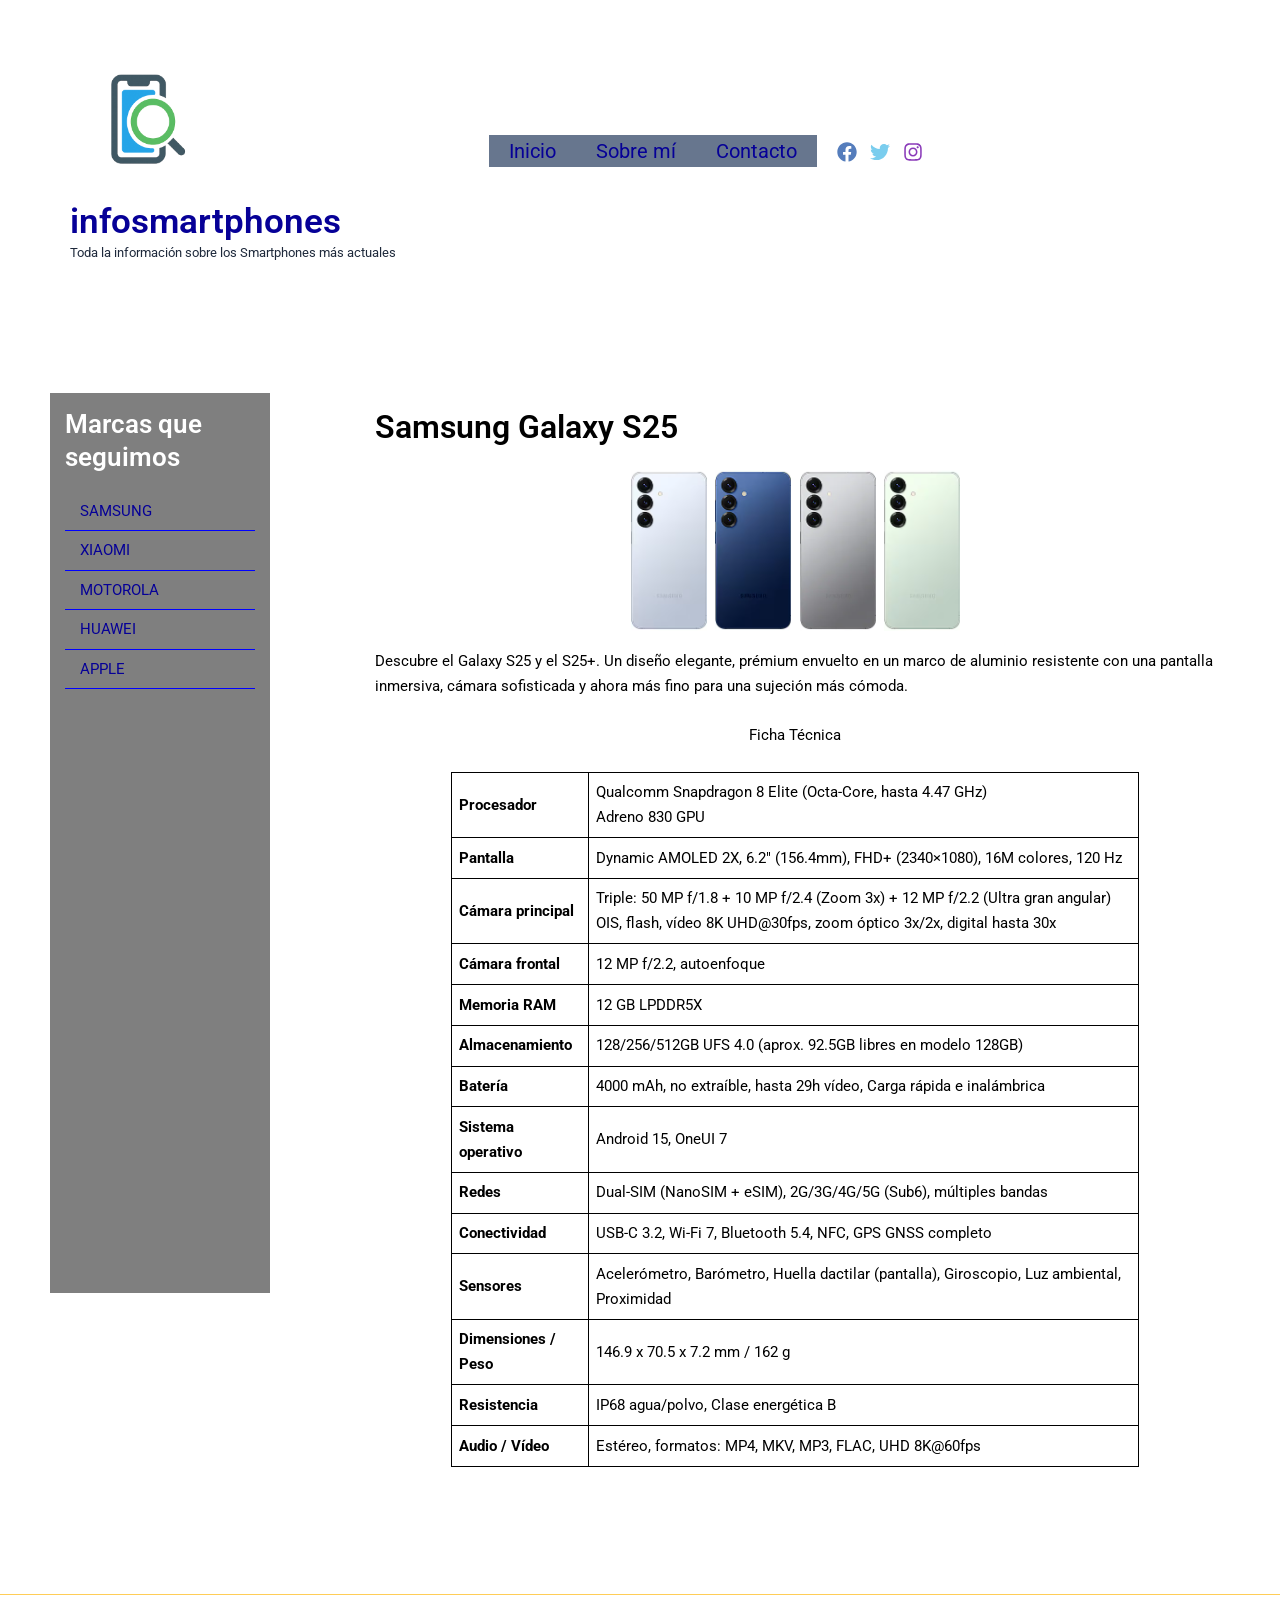
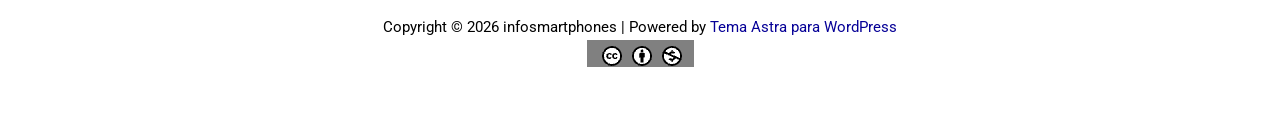
<file: galaxys25-2/index.html>
<!DOCTYPE html>
<html><head><meta charset="UTF-8">
<meta charset="UTF-8">
<meta name="viewport" content="width=device-width, initial-scale=1">
	<link rel="profile" href="https://gmpg.org/xfn/11"> 
	<title>Samsung Galaxy S25 – infosmartphones</title>
<meta name="robots" content="max-image-preview:large">
<link rel="dns-prefetch" href="//fonts.googleapis.com">
<link href="https://fonts.googleapis.com/" rel="preconnect">
<link href="https://fonts.gstatic.com/" crossorigin="anonymous" rel="preconnect">




<style id="wp-img-auto-sizes-contain-inline-css">
img:is([sizes=auto i],[sizes^="auto," i]){contain-intrinsic-size:3000px 1500px}
/*# sourceURL=wp-img-auto-sizes-contain-inline-css */
</style>
<link rel="stylesheet" id="astra-theme-css-css" href="./../wp-content/themes/astra/assets/css/minified/main.min.css?ver=4.14.3" media="all">
<style id="astra-theme-css-inline-css">
:root{--ast-post-nav-space:0;--ast-container-default-xlg-padding:2.5em;--ast-container-default-lg-padding:2.5em;--ast-container-default-slg-padding:2em;--ast-container-default-md-padding:2.5em;--ast-container-default-sm-padding:2.5em;--ast-container-default-xs-padding:2.4em;--ast-container-default-xxs-padding:1.8em;--ast-code-block-background:#ECEFF3;--ast-comment-inputs-background:#F9FAFB;--ast-normal-container-width:1920px;--ast-narrow-container-width:750px;--ast-blog-title-font-weight:600;--ast-blog-meta-weight:600;--ast-global-color-primary:var(--ast-global-color-4);--ast-global-color-secondary:var(--ast-global-color-5);--ast-global-color-alternate-background:var(--ast-global-color-6);--ast-global-color-subtle-background:var(--ast-global-color-7);--ast-bg-style-guide:var( --ast-global-color-secondary,var(--ast-global-color-5) );--ast-shadow-style-guide:0px 0px 4px 0 #00000057;--ast-global-dark-bg-style:#fff;--ast-global-dark-lfs:#fbfbfb;--ast-widget-bg-color:#fafafa;--ast-wc-container-head-bg-color:#fbfbfb;--ast-title-layout-bg:#eeeeee;--ast-search-border-color:#e7e7e7;--ast-lifter-hover-bg:#e6e6e6;--ast-gallery-block-color:#000;--srfm-color-input-label:var(--ast-global-color-2);}html{font-size:93.75%;}a{color:var(--ast-global-color-0);}a:hover,a:focus{color:var(--ast-global-color-1);}body,button,input,select,textarea,.ast-button,.ast-custom-button{font-family:'Roboto',sans-serif;font-weight:inherit;font-size:15px;font-size:1rem;line-height:var(--ast-body-line-height,1.65);}blockquote{color:var(--ast-global-color-8);}h1,h2,h3,h4,h5,h6,.entry-content :where(h1,h2,h3,h4,h5,h6),.site-title,.site-title a{font-family:'Roboto',sans-serif;font-weight:600;}.ast-site-identity .site-title a{color:var(--ast-global-color-0);}.ast-site-identity .site-description{color:var(--ast-global-color-2);}.site-title{font-size:35px;font-size:2.3333333333333rem;display:block;}header .custom-logo-link img{max-width:161px;width:161px;}.astra-logo-svg{width:161px;}.site-header .site-description{font-size:13px;font-size:0.86666666666667rem;display:block;}.entry-title{font-size:20px;font-size:1.3333333333333rem;}.ast-blog-single-element.ast-taxonomy-container a{font-size:14px;font-size:0.93333333333333rem;}.ast-blog-meta-container{font-size:13px;font-size:0.86666666666667rem;}.archive .ast-article-post .ast-article-inner,.blog .ast-article-post .ast-article-inner,.archive .ast-article-post .ast-article-inner:hover,.blog .ast-article-post .ast-article-inner:hover{border-top-left-radius:6px;border-top-right-radius:6px;border-bottom-right-radius:6px;border-bottom-left-radius:6px;overflow:hidden;}h1,.entry-content :where(h1){font-size:50px;font-size:3.3333333333333rem;font-weight:600;font-family:'Roboto',sans-serif;line-height:1.4em;}h2,.entry-content :where(h2){font-size:40px;font-size:2.6666666666667rem;font-weight:600;font-family:'Roboto',sans-serif;line-height:1.3em;}h3,.entry-content :where(h3){font-size:30px;font-size:2rem;font-weight:600;font-family:'Roboto',sans-serif;line-height:1.3em;}h4,.entry-content :where(h4){font-size:20px;font-size:1.3333333333333rem;line-height:1.2em;font-weight:600;font-family:'Roboto',sans-serif;}h5,.entry-content :where(h5){font-size:18px;font-size:1.2rem;line-height:1.2em;font-weight:600;font-family:'Roboto',sans-serif;}h6,.entry-content :where(h6){font-size:15px;font-size:1rem;line-height:1.25em;font-weight:600;font-family:'Roboto',sans-serif;}::selection{background-color:var(--ast-global-color-0);color:#ffffff;}body,h1,h2,h3,h4,h5,h6,.entry-title a,.entry-content :where(h1,h2,h3,h4,h5,h6){color:var(--ast-global-color-8);}.tagcloud a:hover,.tagcloud a:focus,.tagcloud a.current-item{color:#ffffff;border-color:var(--ast-global-color-0);background-color:var(--ast-global-color-0);}input:focus,input[type="text"]:focus,input[type="email"]:focus,input[type="url"]:focus,input[type="password"]:focus,input[type="reset"]:focus,input[type="search"]:focus,textarea:focus{border-color:var(--ast-global-color-0);}input[type="radio"]:checked,input[type=reset],input[type="checkbox"]:checked,input[type="checkbox"]:hover:checked,input[type="checkbox"]:focus:checked,input[type=range]::-webkit-slider-thumb{border-color:var(--ast-global-color-0);background-color:var(--ast-global-color-0);box-shadow:none;}.site-footer a:hover + .post-count,.site-footer a:focus + .post-count{background:var(--ast-global-color-0);border-color:var(--ast-global-color-0);}.single .nav-links .nav-previous,.single .nav-links .nav-next{color:var(--ast-global-color-0);}.entry-meta,.entry-meta *{line-height:1.45;color:var(--ast-global-color-0);font-weight:600;}.entry-meta a:not(.ast-button):hover,.entry-meta a:not(.ast-button):hover *,.entry-meta a:not(.ast-button):focus,.entry-meta a:not(.ast-button):focus *,.page-links > .page-link,.page-links .page-link:hover,.post-navigation a:hover{color:var(--ast-global-color-1);}#cat option,.secondary .calendar_wrap thead a,.secondary .calendar_wrap thead a:visited{color:var(--ast-global-color-0);}.secondary .calendar_wrap #today,.ast-progress-val span{background:var(--ast-global-color-0);}.secondary a:hover + .post-count,.secondary a:focus + .post-count{background:var(--ast-global-color-0);border-color:var(--ast-global-color-0);}.calendar_wrap #today > a{color:#ffffff;}.page-links .page-link,.single .post-navigation a{color:var(--ast-global-color-8);}.ast-search-menu-icon .search-form button.search-submit{padding:0 4px;}.ast-search-menu-icon form.search-form{padding-right:0;}.ast-header-search .ast-search-menu-icon.ast-dropdown-active .search-form,.ast-header-search .ast-search-menu-icon.ast-dropdown-active .search-field:focus{transition:all 0.2s;}.search-form input.search-field:focus{outline:none;}.ast-mobile-header-content .ast-builder-layout-element:not(.ast-builder-menu):not(.ast-header-divider-element),.ast-mobile-popup-content .ast-builder-layout-element:not(.ast-builder-menu):not(.ast-header-divider-element){padding:15px 20px;}.ast-search-menu-icon .search-form button.search-submit:focus,.ast-theme-transparent-header .ast-header-search .ast-dropdown-active .ast-icon,.ast-theme-transparent-header .ast-inline-search .search-field:focus .ast-icon{color:var(--ast-global-color-1);}.ast-desktop .ast-header-search .slide-search .search-form{border:2px solid var(--ast-global-color-0);}.ast-header-search .slide-search .search-field{background-color:var(--ast-global-dark-bg-style);}.ast-archive-title{color:var(--ast-global-color-8);}.widget-title{font-size:21px;font-size:1.4rem;color:var(--ast-global-color-8);}#secondary,#secondary button,#secondary input,#secondary select,#secondary textarea{font-size:15px;font-size:1rem;}.ast-search-menu-icon.slide-search a:focus-visible:focus-visible,.astra-search-icon:focus-visible,#close:focus-visible,a:focus-visible,.ast-menu-toggle:focus-visible,.site .skip-link:focus-visible,.wp-block-loginout input:focus-visible,.wp-block-search.wp-block-search__button-inside .wp-block-search__inside-wrapper,.ast-header-navigation-arrow:focus-visible,.ast-orders-table__row .ast-orders-table__cell:focus-visible,a#ast-apply-coupon:focus-visible,#ast-apply-coupon:focus-visible,#close:focus-visible,.button.search-submit:focus-visible,#search_submit:focus,.normal-search:focus-visible,.ast-header-account-wrap:focus-visible,.astra-cart-drawer-close:focus,.ast-single-variation:focus,.ast-button:focus,.ast-builder-button-wrap:has(.ast-custom-button-link:focus),.ast-builder-button-wrap .ast-custom-button-link:focus{outline-style:dotted;outline-color:inherit;outline-width:thin;}input:focus,input[type="text"]:focus,input[type="email"]:focus,input[type="url"]:focus,input[type="password"]:focus,input[type="reset"]:focus,input[type="search"]:focus,input[type="number"]:focus,textarea:focus,.wp-block-search__input:focus,[data-section="section-header-mobile-trigger"] .ast-button-wrap .ast-mobile-menu-trigger-minimal:focus,.ast-mobile-popup-drawer.active .menu-toggle-close:focus,#ast-scroll-top:focus,#coupon_code:focus,#ast-coupon-code:focus{border-style:dotted;border-color:inherit;border-width:thin;}input{outline:none;}.site-logo-img img{ transition:all 0.2s linear;}body .ast-oembed-container *{position:absolute;top:0;width:100%;height:100%;left:0;}body .wp-block-embed-pocket-casts .ast-oembed-container *{position:unset;}.ast-single-post-featured-section + article {margin-top: 2em;}.site-content .ast-single-post-featured-section img {width: 100%;overflow: hidden;object-fit: cover;}.ast-separate-container .site-content .ast-single-post-featured-section + article {margin-top: -80px;z-index: 9;position: relative;border-radius: 4px;}@media (min-width: 922px) {.ast-no-sidebar .site-content .ast-article-image-container--wide {margin-left: -120px;margin-right: -120px;max-width: unset;width: unset;}.ast-left-sidebar .site-content .ast-article-image-container--wide,.ast-right-sidebar .site-content .ast-article-image-container--wide {margin-left: -10px;margin-right: -10px;}.site-content .ast-article-image-container--full {margin-left: calc( -50vw + 50%);margin-right: calc( -50vw + 50%);max-width: 100vw;width: 100vw;}.ast-left-sidebar .site-content .ast-article-image-container--full,.ast-right-sidebar .site-content .ast-article-image-container--full {margin-left: -10px;margin-right: -10px;max-width: inherit;width: auto;}}.site > .ast-single-related-posts-container {margin-top: 0;}@media (min-width: 922px) {.ast-desktop .ast-container--narrow {max-width: var(--ast-narrow-container-width);margin: 0 auto;}}#secondary {margin: 4em 0 2.5em;word-break: break-word;line-height: 2;}#secondary li {margin-bottom: 0.75em;}#secondary li:last-child {margin-bottom: 0;}@media (max-width: 768px) {.js_active .ast-plain-container.ast-single-post #secondary {margin-top: 1.5em;}}.ast-separate-container.ast-two-container #secondary .widget {background-color: #fff;padding: 2em;margin-bottom: 2em;}@media (min-width: 993px) {.ast-left-sidebar #secondary {padding-right: 60px;}.ast-right-sidebar #secondary {padding-left: 60px;}}@media (max-width: 993px) {.ast-right-sidebar #secondary {padding-left: 30px;}.ast-left-sidebar #secondary {padding-right: 30px;}}@media (min-width: 993px) {.ast-page-builder-template.ast-left-sidebar #secondary {padding-left: 60px;}.ast-page-builder-template.ast-right-sidebar #secondary {padding-right: 60px;}}@media (max-width: 993px) {.ast-page-builder-template.ast-right-sidebar #secondary {padding-right: 30px;}.ast-page-builder-template.ast-left-sidebar #secondary {padding-left: 30px;}}input[type="text"],input[type="number"],input[type="email"],input[type="url"],input[type="password"],input[type="search"],input[type=reset],input[type=tel],input[type=date],select,textarea{font-size:16px;font-style:normal;font-weight:400;line-height:24px;width:100%;padding:12px 16px;border-radius:4px;box-shadow:0px 1px 2px 0px rgba(0,0,0,0.05);color:var(--ast-form-input-text,#475569);}input[type="text"],input[type="number"],input[type="email"],input[type="url"],input[type="password"],input[type="search"],input[type=reset],input[type=tel],input[type=date],select{height:40px;}input[type="date"]{border-width:1px;border-style:solid;border-color:var(--ast-border-color);background:var( --ast-global-color-secondary,var(--ast-global-color-5) );}input[type="text"]:focus,input[type="number"]:focus,input[type="email"]:focus,input[type="url"]:focus,input[type="password"]:focus,input[type="search"]:focus,input[type=reset]:focus,input[type="tel"]:focus,input[type="date"]:focus,select:focus,textarea:focus{border-color:#046BD2;box-shadow:none;outline:none;color:var(--ast-form-input-focus-text,#475569);}label,legend{color:var(--ast-global-color-2,#111827 );font-size:14px;font-style:normal;font-weight:500;line-height:20px;}select{padding:6px 10px;}fieldset{padding:30px;border-radius:4px;}button,.ast-button,.button,input[type="button"],input[type="reset"],input[type="submit"],a:where(.wp-block-button__link){border-radius:4px;box-shadow:0px 1px 2px 0px rgba(0,0,0,0.05);}:root{--ast-comment-inputs-background:#FFF;}::placeholder{color:var(--ast-form-field-color,#9CA3AF);}::-ms-input-placeholder{color:var(--ast-form-field-color,#9CA3AF);}@media (max-width:921.98px){#ast-desktop-header{display:none;}}@media (min-width:922px){#ast-mobile-header{display:none;}}.wp-block-buttons.aligncenter{justify-content:center;}@media (max-width:921px){.ast-theme-transparent-header #primary,.ast-theme-transparent-header #secondary{padding:0;}}@media (max-width:921px){.ast-plain-container.ast-no-sidebar #primary{padding:0;}}.ast-plain-container.ast-no-sidebar #primary{margin-top:0;margin-bottom:0;}@media (min-width:1200px){.ast-plain-container.ast-no-sidebar #primary{margin-top:60px;margin-bottom:60px;}}.wp-block-button.is-style-outline .wp-block-button__link{border-color:var(--ast-global-color-0);border-top-width:0px;border-right-width:0px;border-bottom-width:0px;border-left-width:0px;}div.wp-block-button.is-style-outline > .wp-block-button__link:not(.has-text-color),div.wp-block-button.wp-block-button__link.is-style-outline:not(.has-text-color){color:var(--ast-global-color-0);}.wp-block-button.is-style-outline .wp-block-button__link:hover,.wp-block-buttons .wp-block-button.is-style-outline .wp-block-button__link:focus,.wp-block-buttons .wp-block-button.is-style-outline > .wp-block-button__link:not(.has-text-color):hover,.wp-block-buttons .wp-block-button.wp-block-button__link.is-style-outline:not(.has-text-color):hover{color:var(--ast-global-color-8);background-color:var(--ast-global-color-1);border-color:var(--ast-global-color-1);}.post-page-numbers.current .page-link,.ast-pagination .page-numbers.current{color:#ffffff;border-color:var(--ast-global-color-0);background-color:var(--ast-global-color-0);}.wp-block-button.is-style-outline .wp-block-button__link{border-top-width:0px;border-right-width:0px;border-bottom-width:0px;border-left-width:0px;}.wp-block-buttons .wp-block-button.is-style-outline .wp-block-button__link.wp-element-button,.ast-outline-button,.wp-block-uagb-buttons-child .uagb-buttons-repeater.ast-outline-button{border-color:var(--ast-global-color-7);font-family:inherit;font-weight:600;font-size:20px;font-size:1.3333333333333rem;line-height:1em;padding-top:20px;padding-right:40px;padding-bottom:20px;padding-left:40px;border-top-left-radius:50px;border-top-right-radius:50px;border-bottom-right-radius:50px;border-bottom-left-radius:50px;}.wp-block-buttons .wp-block-button.is-style-outline > .wp-block-button__link:not(.has-text-color),.wp-block-buttons .wp-block-button.wp-block-button__link.is-style-outline:not(.has-text-color),.ast-outline-button{color:var(--ast-global-color-2);}.wp-block-button.is-style-outline .wp-block-button__link:hover,.wp-block-buttons .wp-block-button.is-style-outline .wp-block-button__link:focus,.wp-block-buttons .wp-block-button.is-style-outline > .wp-block-button__link:not(.has-text-color):hover,.wp-block-buttons .wp-block-button.wp-block-button__link.is-style-outline:not(.has-text-color):hover,.ast-outline-button:hover,.ast-outline-button:focus,.wp-block-uagb-buttons-child .uagb-buttons-repeater.ast-outline-button:hover,.wp-block-uagb-buttons-child .uagb-buttons-repeater.ast-outline-button:focus{color:var(--ast-global-color-2);background-color:var(--ast-global-color-7);border-color:var(--ast-global-color-1);}.wp-block-button .wp-block-button__link.wp-element-button.is-style-outline:not(.has-background),.wp-block-button.is-style-outline>.wp-block-button__link.wp-element-button:not(.has-background),.ast-outline-button{background-color:var(--ast-global-color-7);}.uagb-buttons-repeater.ast-outline-button{border-radius:9999px;}@media (max-width:921px){.wp-block-buttons .wp-block-button.is-style-outline .wp-block-button__link.wp-element-button,.ast-outline-button,.wp-block-uagb-buttons-child .uagb-buttons-repeater.ast-outline-button{padding-top:18px;padding-right:32px;padding-bottom:18px;padding-left:32px;}}@media (max-width:544px){.wp-block-buttons .wp-block-button.is-style-outline .wp-block-button__link.wp-element-button,.ast-outline-button,.wp-block-uagb-buttons-child .uagb-buttons-repeater.ast-outline-button{padding-top:15px;padding-right:28px;padding-bottom:15px;padding-left:28px;}}.entry-content[data-ast-blocks-layout] > figure{margin-bottom:1em;}h1.widget-title{font-weight:600;}h2.widget-title{font-weight:600;}h3.widget-title{font-weight:600;}#page{display:flex;flex-direction:column;min-height:100vh;}.ast-404-layout-1 h1.page-title{color:var(--ast-global-color-2);}.single .post-navigation a{line-height:1em;height:inherit;}.error-404 .page-sub-title{font-size:1.5rem;font-weight:inherit;}.search .site-content .content-area .search-form{margin-bottom:0;}#page .site-content{flex-grow:1;}.widget{margin-bottom:1.25em;}#secondary li{line-height:1.5em;}#secondary .wp-block-group h2{margin-bottom:0.7em;}#secondary h2{font-size:1.7rem;}.ast-separate-container .ast-article-post,.ast-separate-container .ast-article-single,.ast-separate-container .comment-respond{padding:3em;}.ast-separate-container .ast-article-single .ast-article-single{padding:0;}.ast-article-single .wp-block-post-template-is-layout-grid{padding-left:0;}.ast-separate-container .comments-title,.ast-narrow-container .comments-title{padding:1.5em 2em;}.ast-page-builder-template .comment-form-textarea,.ast-comment-formwrap .ast-grid-common-col{padding:0;}.ast-comment-formwrap{padding:0;display:inline-flex;column-gap:20px;width:100%;margin-left:0;margin-right:0;}.comments-area textarea#comment:focus,.comments-area textarea#comment:active,.comments-area .ast-comment-formwrap input[type="text"]:focus,.comments-area .ast-comment-formwrap input[type="text"]:active {box-shadow:none;outline:none;}.archive.ast-page-builder-template .entry-header{margin-top:2em;}.ast-page-builder-template .ast-comment-formwrap{width:100%;}.entry-title{margin-bottom:0.6em;}.ast-archive-description p{font-size:inherit;font-weight:inherit;line-height:inherit;}.ast-separate-container .ast-comment-list li.depth-1,.hentry{margin-bottom:1.5em;}.site-content section.ast-archive-description{margin-bottom:2em;}@media (min-width:921px){.ast-left-sidebar.ast-page-builder-template #secondary,.archive.ast-right-sidebar.ast-page-builder-template .site-main{padding-left:20px;padding-right:20px;}}@media (max-width:544px){.ast-comment-formwrap.ast-row{column-gap:10px;display:inline-block;}#ast-commentform .ast-grid-common-col{position:relative;width:100%;}}@media (min-width:1201px){.ast-separate-container .ast-article-post,.ast-separate-container .ast-article-single,.ast-separate-container .ast-author-box,.ast-separate-container .ast-404-layout-1,.ast-separate-container .no-results{padding:3em;}}@media (max-width:921px){.ast-left-sidebar #content > .ast-container{display:flex;flex-direction:column-reverse;width:100%;}}@media (max-width:921px){#secondary.secondary{padding-top:0;}.ast-separate-container.ast-right-sidebar #secondary{padding-left:1em;padding-right:1em;}.ast-separate-container.ast-two-container #secondary{padding-left:0;padding-right:0;}.ast-page-builder-template .entry-header #secondary,.ast-page-builder-template #secondary{margin-top:1.5em;}}@media (max-width:921px){.ast-right-sidebar #primary{padding-right:0;}.ast-page-builder-template.ast-left-sidebar #secondary,.ast-page-builder-template.ast-right-sidebar #secondary{padding-right:20px;padding-left:20px;}.ast-right-sidebar #secondary,.ast-left-sidebar #primary{padding-left:0;}.ast-left-sidebar #secondary{padding-right:0;}}@media (min-width:922px){.ast-separate-container.ast-right-sidebar #primary,.ast-separate-container.ast-left-sidebar #primary{border:0;}.search-no-results.ast-separate-container #primary{margin-bottom:4em;}}@media (min-width:922px){.ast-right-sidebar #primary{border-right:1px solid var(--ast-border-color);}.ast-left-sidebar #primary{border-left:1px solid var(--ast-border-color);}.ast-right-sidebar #secondary{border-left:1px solid var(--ast-border-color);margin-left:-1px;}.ast-left-sidebar #secondary{border-right:1px solid var(--ast-border-color);margin-right:-1px;}.ast-separate-container.ast-two-container.ast-right-sidebar #secondary{padding-left:30px;padding-right:0;}.ast-separate-container.ast-two-container.ast-left-sidebar #secondary{padding-right:30px;padding-left:0;}.ast-separate-container.ast-right-sidebar #secondary,.ast-separate-container.ast-left-sidebar #secondary{border:0;margin-left:auto;margin-right:auto;}.ast-separate-container.ast-two-container #secondary .widget:last-child{margin-bottom:0;}}.wp-block-button .wp-block-button__link{color:var(--ast-global-color-5);}.wp-block-button .wp-block-button__link:hover,.wp-block-button .wp-block-button__link:focus{color:var(--ast-global-color-8);background-color:var(--ast-global-color-1);border-color:var(--ast-global-color-1);}.wp-block-button .wp-block-button__link,.wp-block-search .wp-block-search__button,body .wp-block-file .wp-block-file__button{border-style:solid;border-top-width:0px;border-right-width:0px;border-left-width:0px;border-bottom-width:0px;border-color:var(--ast-global-color-0);background-color:var(--ast-global-color-0);color:var(--ast-global-color-5);font-family:inherit;font-weight:600;line-height:1em;font-size:20px;font-size:1.3333333333333rem;border-top-left-radius:3px;border-top-right-radius:3px;border-bottom-right-radius:3px;border-bottom-left-radius:3px;padding-top:10px;padding-right:20px;padding-bottom:10px;padding-left:20px;}.menu-toggle,button,.ast-button,.ast-custom-button,.button,input#submit,input[type="button"],input[type="submit"],input[type="reset"],#comments .submit,.search .search-submit,form[CLASS*="wp-block-search__"].wp-block-search .wp-block-search__inside-wrapper .wp-block-search__button,body .wp-block-file .wp-block-file__button,.search .search-submit{border-style:solid;border-top-width:0px;border-right-width:0px;border-left-width:0px;border-bottom-width:0px;color:var(--ast-global-color-5);border-color:var(--ast-global-color-0);background-color:var(--ast-global-color-0);padding-top:10px;padding-right:20px;padding-bottom:10px;padding-left:20px;font-family:inherit;font-weight:600;font-size:20px;font-size:1.3333333333333rem;line-height:1em;border-top-left-radius:3px;border-top-right-radius:3px;border-bottom-right-radius:3px;border-bottom-left-radius:3px;}button:focus,.menu-toggle:hover,button:hover,.ast-button:hover,.ast-custom-button:hover .button:hover,.ast-custom-button:hover ,input[type=reset]:hover,input[type=reset]:focus,input#submit:hover,input#submit:focus,input[type="button"]:hover,input[type="button"]:focus,input[type="submit"]:hover,input[type="submit"]:focus,form[CLASS*="wp-block-search__"].wp-block-search .wp-block-search__inside-wrapper .wp-block-search__button:hover,form[CLASS*="wp-block-search__"].wp-block-search .wp-block-search__inside-wrapper .wp-block-search__button:focus,body .wp-block-file .wp-block-file__button:hover,body .wp-block-file .wp-block-file__button:focus{color:var(--ast-global-color-8);background-color:var(--ast-global-color-1);border-color:var(--ast-global-color-1);}form[CLASS*="wp-block-search__"].wp-block-search .wp-block-search__inside-wrapper .wp-block-search__button.has-icon{padding-top:calc(10px - 3px);padding-right:calc(20px - 3px);padding-bottom:calc(10px - 3px);padding-left:calc(20px - 3px);}@media (max-width:921px){.ast-mobile-header-stack .main-header-bar .ast-search-menu-icon{display:inline-block;}.ast-header-break-point.ast-header-custom-item-outside .ast-mobile-header-stack .main-header-bar .ast-search-icon{margin:0;}.ast-comment-avatar-wrap img{max-width:2.5em;}.ast-comment-meta{padding:0 1.8888em 1.3333em;}}@media (min-width:544px){.ast-container{max-width:100%;}}@media (max-width:544px){.ast-separate-container .ast-article-post,.ast-separate-container .ast-article-single,.ast-separate-container .comments-title,.ast-separate-container .ast-archive-description{padding:1.5em 1em;}.ast-separate-container #content .ast-container{padding-left:0.54em;padding-right:0.54em;}.ast-separate-container .ast-comment-list .bypostauthor{padding:.5em;}.ast-search-menu-icon.ast-dropdown-active .search-field{width:170px;}.ast-separate-container #secondary{padding-top:0;}.ast-separate-container.ast-two-container #secondary .widget{margin-bottom:1.5em;padding-left:1em;padding-right:1em;}} #ast-mobile-header .ast-site-header-cart-li a{pointer-events:none;}.ast-separate-container{background-color:var(--ast-global-color-5);background-image:none;}@media (max-width:921px){.site-title{display:none;}.site-header .site-description{display:none;}}@media (max-width:544px){.site-title{display:none;}.site-header .site-description{display:none;}}@media (max-width:921px){html{font-size:85.5%;}}@media (max-width:544px){html{font-size:85.5%;}}@media (min-width:922px){.ast-container{max-width:1960px;}}@media (min-width:922px){.site-content .ast-container{display:flex;}}@media (max-width:921px){.site-content .ast-container{flex-direction:column;}}.entry-content :where(h1,h2,h3,h4,h5,h6){clear:none;}@media (min-width:922px){.main-header-menu .sub-menu .menu-item.ast-left-align-sub-menu:hover > .sub-menu,.main-header-menu .sub-menu .menu-item.ast-left-align-sub-menu.focus > .sub-menu{margin-left:-0px;}}.entry-content li > p{margin-bottom:0;}.site .comments-area{padding-bottom:2em;margin-top:2em;}.wp-block-file {display: flex;align-items: center;flex-wrap: wrap;justify-content: space-between;}.wp-block-pullquote {border: none;}.wp-block-pullquote blockquote::before {content: "\201D";font-family: "Helvetica",sans-serif;display: flex;transform: rotate( 180deg );font-size: 6rem;font-style: normal;line-height: 1;font-weight: bold;align-items: center;justify-content: center;}.has-text-align-right > blockquote::before {justify-content: flex-start;}.has-text-align-left > blockquote::before {justify-content: flex-end;}figure.wp-block-pullquote.is-style-solid-color blockquote {max-width: 100%;text-align: inherit;}:root {--wp--custom--ast-default-block-top-padding: 100px;--wp--custom--ast-default-block-right-padding: 80px;--wp--custom--ast-default-block-bottom-padding: 100px;--wp--custom--ast-default-block-left-padding: 80px;--wp--custom--ast-container-width: 1920px;--wp--custom--ast-content-width-size: 1920px;--wp--custom--ast-wide-width-size: calc(1920px + var(--wp--custom--ast-default-block-left-padding) + var(--wp--custom--ast-default-block-right-padding));}.ast-narrow-container {--wp--custom--ast-content-width-size: 750px;--wp--custom--ast-wide-width-size: 750px;}@media(max-width: 921px) {:root {--wp--custom--ast-default-block-top-padding: 50px;--wp--custom--ast-default-block-right-padding: 50px;--wp--custom--ast-default-block-bottom-padding: 50px;--wp--custom--ast-default-block-left-padding: 50px;}}@media(max-width: 544px) {:root {--wp--custom--ast-default-block-top-padding: 50px;--wp--custom--ast-default-block-right-padding: 30px;--wp--custom--ast-default-block-bottom-padding: 50px;--wp--custom--ast-default-block-left-padding: 30px;}}.entry-content > .wp-block-group,.entry-content > .wp-block-cover,.entry-content > .wp-block-columns {padding-top: var(--wp--custom--ast-default-block-top-padding);padding-right: var(--wp--custom--ast-default-block-right-padding);padding-bottom: var(--wp--custom--ast-default-block-bottom-padding);padding-left: var(--wp--custom--ast-default-block-left-padding);}.ast-plain-container.ast-no-sidebar .entry-content > .alignfull,.ast-page-builder-template .ast-no-sidebar .entry-content > .alignfull {margin-left: calc( -50vw + 50%);margin-right: calc( -50vw + 50%);max-width: 100vw;width: 100vw;}.ast-plain-container.ast-no-sidebar .entry-content .alignfull .alignfull,.ast-page-builder-template.ast-no-sidebar .entry-content .alignfull .alignfull,.ast-plain-container.ast-no-sidebar .entry-content .alignfull .alignwide,.ast-page-builder-template.ast-no-sidebar .entry-content .alignfull .alignwide,.ast-plain-container.ast-no-sidebar .entry-content .alignwide .alignfull,.ast-page-builder-template.ast-no-sidebar .entry-content .alignwide .alignfull,.ast-plain-container.ast-no-sidebar .entry-content .alignwide .alignwide,.ast-page-builder-template.ast-no-sidebar .entry-content .alignwide .alignwide,.ast-plain-container.ast-no-sidebar .entry-content .wp-block-column .alignfull,.ast-page-builder-template.ast-no-sidebar .entry-content .wp-block-column .alignfull,.ast-plain-container.ast-no-sidebar .entry-content .wp-block-column .alignwide,.ast-page-builder-template.ast-no-sidebar .entry-content .wp-block-column .alignwide {margin-left: auto;margin-right: auto;width: 100%;}[data-ast-blocks-layout] .wp-block-separator:not(.is-style-dots) {height: 0;}[data-ast-blocks-layout] .wp-block-separator {margin: 20px auto;}[data-ast-blocks-layout] .wp-block-separator:not(.is-style-wide):not(.is-style-dots) {max-width: 100px;}[data-ast-blocks-layout] .wp-block-separator.has-background {padding: 0;}.entry-content[data-ast-blocks-layout] > * {max-width: var(--wp--custom--ast-content-width-size);margin-left: auto;margin-right: auto;}.entry-content[data-ast-blocks-layout] > .alignwide {max-width: var(--wp--custom--ast-wide-width-size);}.entry-content[data-ast-blocks-layout] .alignfull {max-width: none;}.entry-content .wp-block-columns {margin-bottom: 0;}blockquote {margin: 1.5em;border-color: rgba(0,0,0,0.05);}.wp-block-quote:not(.has-text-align-right):not(.has-text-align-center) {border-left: 5px solid rgba(0,0,0,0.05);}.has-text-align-right > blockquote,blockquote.has-text-align-right {border-right: 5px solid rgba(0,0,0,0.05);}.has-text-align-left > blockquote,blockquote.has-text-align-left {border-left: 5px solid rgba(0,0,0,0.05);}.wp-block-site-tagline,.wp-block-latest-posts .read-more {margin-top: 15px;}.wp-block-loginout p label {display: block;}.wp-block-loginout p:not(.login-remember):not(.login-submit) input {width: 100%;}.wp-block-loginout input:focus {border-color: transparent;}.wp-block-loginout input:focus {outline: thin dotted;}.entry-content .wp-block-media-text .wp-block-media-text__content {padding: 0 0 0 8%;}.entry-content .wp-block-media-text.has-media-on-the-right .wp-block-media-text__content {padding: 0 8% 0 0;}.entry-content .wp-block-media-text.has-background .wp-block-media-text__content {padding: 8%;}.entry-content .wp-block-cover:not([class*="background-color"]):not(.has-text-color.has-link-color) .wp-block-cover__inner-container,.entry-content .wp-block-cover:not([class*="background-color"]) .wp-block-cover-image-text,.entry-content .wp-block-cover:not([class*="background-color"]) .wp-block-cover-text,.entry-content .wp-block-cover-image:not([class*="background-color"]) .wp-block-cover__inner-container,.entry-content .wp-block-cover-image:not([class*="background-color"]) .wp-block-cover-image-text,.entry-content .wp-block-cover-image:not([class*="background-color"]) .wp-block-cover-text {color: var(--ast-global-color-primary,var(--ast-global-color-5));}.wp-block-loginout .login-remember input {width: 1.1rem;height: 1.1rem;margin: 0 5px 4px 0;vertical-align: middle;}.wp-block-latest-posts > li > *:first-child,.wp-block-latest-posts:not(.is-grid) > li:first-child {margin-top: 0;}.entry-content > .wp-block-buttons,.entry-content > .wp-block-uagb-buttons {margin-bottom: 1.5em;}.wp-block-search__inside-wrapper .wp-block-search__input {padding: 0 10px;color: var(--ast-global-color-3);background: var(--ast-global-color-primary,var(--ast-global-color-5));border-color: var(--ast-border-color);}.wp-block-latest-posts .read-more {margin-bottom: 1.5em;}.wp-block-search__no-button .wp-block-search__inside-wrapper .wp-block-search__input {padding-top: 5px;padding-bottom: 5px;}.wp-block-latest-posts .wp-block-latest-posts__post-date,.wp-block-latest-posts .wp-block-latest-posts__post-author {font-size: 1rem;}.wp-block-latest-posts > li > *,.wp-block-latest-posts:not(.is-grid) > li {margin-top: 12px;margin-bottom: 12px;}.ast-page-builder-template .entry-content[data-ast-blocks-layout] > .alignwide:where(:not(.uagb-is-root-container):not(.spectra-is-root-container)) > * {max-width: var(--wp--custom--ast-wide-width-size);}.ast-page-builder-template .entry-content[data-ast-blocks-layout] > .inherit-container-width > *,.ast-page-builder-template .entry-content[data-ast-blocks-layout] > *:not(.wp-block-group):where(:not(.uagb-is-root-container):not(.spectra-is-root-container)) > *,.entry-content[data-ast-blocks-layout] > .wp-block-cover .wp-block-cover__inner-container {max-width: none ;margin-left: auto;margin-right: auto;}.ast-page-builder-template .entry-content[data-ast-blocks-layout] > *,.ast-page-builder-template .entry-content[data-ast-blocks-layout] > .alignfull:where(:not(.wp-block-group):not(.uagb-is-root-container):not(.spectra-is-root-container)) > * {max-width: none;}.entry-content[data-ast-blocks-layout] .wp-block-cover:not(.alignleft):not(.alignright) {width: auto;}@media(max-width: 1200px) {.ast-separate-container .entry-content > .alignfull,.ast-separate-container .entry-content[data-ast-blocks-layout] > .alignwide,.ast-plain-container .entry-content[data-ast-blocks-layout] > .alignwide,.ast-plain-container .entry-content .alignfull {margin-left: calc(-1 * min(var(--ast-container-default-xlg-padding),20px)) ;margin-right: calc(-1 * min(var(--ast-container-default-xlg-padding),20px));}}@media(min-width: 1201px) {.ast-separate-container .entry-content > .alignfull {margin-left: calc(-1 * var(--ast-container-default-xlg-padding) );margin-right: calc(-1 * var(--ast-container-default-xlg-padding) );}.ast-separate-container .entry-content[data-ast-blocks-layout] > .alignwide,.ast-plain-container .entry-content[data-ast-blocks-layout] > .alignwide {margin-left: auto;margin-right: auto;}}@media(min-width: 921px) {.ast-separate-container .entry-content .wp-block-group.alignwide:not(.inherit-container-width) > :where(:not(.alignleft):not(.alignright)),.ast-plain-container .entry-content .wp-block-group.alignwide:not(.inherit-container-width) > :where(:not(.alignleft):not(.alignright)) {max-width: calc( var(--wp--custom--ast-content-width-size) + 80px );}.ast-plain-container.ast-right-sidebar .entry-content[data-ast-blocks-layout] .alignfull,.ast-plain-container.ast-left-sidebar .entry-content[data-ast-blocks-layout] .alignfull {margin-left: -60px;margin-right: -60px;}}@media(min-width: 544px) {.entry-content > .alignleft {margin-right: 20px;}.entry-content > .alignright {margin-left: 20px;}}@media (max-width:544px){.wp-block-columns .wp-block-column:not(:last-child){margin-bottom:20px;}.wp-block-latest-posts{margin:0;}}@media( max-width: 600px ) {.entry-content .wp-block-media-text .wp-block-media-text__content,.entry-content .wp-block-media-text.has-media-on-the-right .wp-block-media-text__content {padding: 8% 0 0;}.entry-content .wp-block-media-text.has-background .wp-block-media-text__content {padding: 8%;}}.ast-narrow-container .site-content .wp-block-uagb-image--align-full .wp-block-uagb-image__figure {max-width: 100%;margin-left: auto;margin-right: auto;}.entry-content ul,.entry-content ol {padding: revert;margin: revert;padding-left: 20px;}.entry-content ul.wc-block-product-template{padding: 0;}:root .has-ast-global-color-0-color{color:var(--ast-global-color-0);}:root .has-ast-global-color-0-background-color{background-color:var(--ast-global-color-0);}:root .wp-block-button .has-ast-global-color-0-color{color:var(--ast-global-color-0);}:root .wp-block-button .has-ast-global-color-0-background-color{background-color:var(--ast-global-color-0);}:root .has-ast-global-color-1-color{color:var(--ast-global-color-1);}:root .has-ast-global-color-1-background-color{background-color:var(--ast-global-color-1);}:root .wp-block-button .has-ast-global-color-1-color{color:var(--ast-global-color-1);}:root .wp-block-button .has-ast-global-color-1-background-color{background-color:var(--ast-global-color-1);}:root .has-ast-global-color-2-color{color:var(--ast-global-color-2);}:root .has-ast-global-color-2-background-color{background-color:var(--ast-global-color-2);}:root .wp-block-button .has-ast-global-color-2-color{color:var(--ast-global-color-2);}:root .wp-block-button .has-ast-global-color-2-background-color{background-color:var(--ast-global-color-2);}:root .has-ast-global-color-3-color{color:var(--ast-global-color-3);}:root .has-ast-global-color-3-background-color{background-color:var(--ast-global-color-3);}:root .wp-block-button .has-ast-global-color-3-color{color:var(--ast-global-color-3);}:root .wp-block-button .has-ast-global-color-3-background-color{background-color:var(--ast-global-color-3);}:root .has-ast-global-color-4-color{color:var(--ast-global-color-4);}:root .has-ast-global-color-4-background-color{background-color:var(--ast-global-color-4);}:root .wp-block-button .has-ast-global-color-4-color{color:var(--ast-global-color-4);}:root .wp-block-button .has-ast-global-color-4-background-color{background-color:var(--ast-global-color-4);}:root .has-ast-global-color-5-color{color:var(--ast-global-color-5);}:root .has-ast-global-color-5-background-color{background-color:var(--ast-global-color-5);}:root .wp-block-button .has-ast-global-color-5-color{color:var(--ast-global-color-5);}:root .wp-block-button .has-ast-global-color-5-background-color{background-color:var(--ast-global-color-5);}:root .has-ast-global-color-6-color{color:var(--ast-global-color-6);}:root .has-ast-global-color-6-background-color{background-color:var(--ast-global-color-6);}:root .wp-block-button .has-ast-global-color-6-color{color:var(--ast-global-color-6);}:root .wp-block-button .has-ast-global-color-6-background-color{background-color:var(--ast-global-color-6);}:root .has-ast-global-color-7-color{color:var(--ast-global-color-7);}:root .has-ast-global-color-7-background-color{background-color:var(--ast-global-color-7);}:root .wp-block-button .has-ast-global-color-7-color{color:var(--ast-global-color-7);}:root .wp-block-button .has-ast-global-color-7-background-color{background-color:var(--ast-global-color-7);}:root .has-ast-global-color-8-color{color:var(--ast-global-color-8);}:root .has-ast-global-color-8-background-color{background-color:var(--ast-global-color-8);}:root .wp-block-button .has-ast-global-color-8-color{color:var(--ast-global-color-8);}:root .wp-block-button .has-ast-global-color-8-background-color{background-color:var(--ast-global-color-8);}:root{--ast-global-color-0:#060097;--ast-global-color-1:#c10fff;--ast-global-color-2:#1e293b;--ast-global-color-3:#67768e;--ast-global-color-4:#f9f6fe;--ast-global-color-5:#FFFFFF;--ast-global-color-6:#F2F5F7;--ast-global-color-7:#ffcd57;--ast-global-color-8:#000000;}:root {--ast-border-color : var(--ast-global-color-8);}.ast-single-entry-banner {-js-display: flex;display: flex;flex-direction: column;justify-content: center;text-align: center;position: relative;background: var(--ast-title-layout-bg);}.ast-single-entry-banner[data-banner-layout="layout-1"] {max-width: 1920px;background: inherit;padding: 20px 0;}.ast-single-entry-banner[data-banner-width-type="custom"] {margin: 0 auto;width: 100%;}.ast-single-entry-banner + .site-content .entry-header {margin-bottom: 0;}.site .ast-author-avatar {--ast-author-avatar-size: ;}a.ast-underline-text {text-decoration: underline;}.ast-container > .ast-terms-link {position: relative;display: block;}a.ast-button.ast-badge-tax {padding: 4px 8px;border-radius: 3px;font-size: inherit;}header.entry-header{text-align:left;}header.entry-header .entry-title{font-weight:600;font-size:32px;font-size:2.1333333333333rem;}header.entry-header > *:not(:last-child){margin-bottom:10px;}header.entry-header .post-thumb-img-content{text-align:center;}header.entry-header .post-thumb img,.ast-single-post-featured-section.post-thumb img{aspect-ratio:16/9;width:100%;height:100%;}@media (max-width:921px){header.entry-header{text-align:left;}}@media (max-width:544px){header.entry-header{text-align:left;}}.ast-archive-entry-banner {-js-display: flex;display: flex;flex-direction: column;justify-content: center;text-align: center;position: relative;background: var(--ast-title-layout-bg);}.ast-archive-entry-banner[data-banner-width-type="custom"] {margin: 0 auto;width: 100%;}.ast-archive-entry-banner[data-banner-layout="layout-1"] {background: inherit;padding: 20px 0;text-align: left;}body.archive .ast-archive-description{max-width:1920px;width:100%;text-align:left;padding-top:3em;padding-right:3em;padding-bottom:3em;padding-left:3em;}body.archive .ast-archive-description .ast-archive-title,body.archive .ast-archive-description .ast-archive-title *{font-weight:600;font-size:32px;font-size:2.1333333333333rem;}body.archive .ast-archive-description > *:not(:last-child){margin-bottom:10px;}@media (max-width:921px){body.archive .ast-archive-description{text-align:left;}}@media (max-width:544px){body.archive .ast-archive-description{text-align:left;}}.ast-breadcrumbs .trail-browse,.ast-breadcrumbs .trail-items,.ast-breadcrumbs .trail-items li{display:inline-block;margin:0;padding:0;border:none;background:inherit;text-indent:0;text-decoration:none;}.ast-breadcrumbs .trail-browse{font-size:inherit;font-style:inherit;font-weight:inherit;color:inherit;}.ast-breadcrumbs .trail-items{list-style:none;}.trail-items li::after{padding:0 0.3em;content:"\00bb";}.trail-items li:last-of-type::after{display:none;}h1,h2,h3,h4,h5,h6,.entry-content :where(h1,h2,h3,h4,h5,h6){color:var(--ast-global-color-8);}.entry-title a{color:var(--ast-global-color-8);}@media (max-width:921px){.ast-builder-grid-row-container.ast-builder-grid-row-tablet-3-firstrow .ast-builder-grid-row > *:first-child,.ast-builder-grid-row-container.ast-builder-grid-row-tablet-3-lastrow .ast-builder-grid-row > *:last-child{grid-column:1 / -1;}}@media (max-width:544px){.ast-builder-grid-row-container.ast-builder-grid-row-mobile-3-firstrow .ast-builder-grid-row > *:first-child,.ast-builder-grid-row-container.ast-builder-grid-row-mobile-3-lastrow .ast-builder-grid-row > *:last-child{grid-column:1 / -1;}}.ast-builder-layout-element[data-section="title_tagline"]{display:flex;}@media (max-width:921.98px){.ast-header-break-point .ast-builder-layout-element[data-section="title_tagline"]{display:flex;}}@media (max-width:544px){.ast-header-break-point .ast-builder-layout-element[data-section="title_tagline"]{display:flex;}}.ast-builder-menu-1{font-family:inherit;font-weight:inherit;}.ast-builder-menu-1 .menu-item > .menu-link{line-height:1.6em;font-size:20px;font-size:1.3333333333333rem;color:var(--ast-global-color-0);}.ast-builder-menu-1 .menu-item > .ast-menu-toggle{color:var(--ast-global-color-0);}.ast-builder-menu-1 .menu-link:hover,.ast-builder-menu-1 .main-header-menu > .menu-item:hover > .menu-link,.ast-builder-menu-1 .inline-on-mobile .ast-menu-toggle:hover,.ast-builder-menu-1 .inline-on-mobile .main-header-menu > .menu-item:hover > .ast-menu-toggle{color:var(--ast-global-color-5);background:var(--ast-global-color-8);}.ast-builder-menu-1 .ast-menu-toggle:hover,.ast-builder-menu-1 .main-header-menu > .menu-item:hover > .ast-menu-toggle{color:var(--ast-global-color-5);}.ast-builder-menu-1 .menu-item.current-menu-item > .menu-link,.ast-builder-menu-1 .inline-on-mobile .menu-item.current-menu-item > .ast-menu-toggle,.ast-builder-menu-1 .current-menu-ancestor > .menu-link{color:var(--ast-global-color-5);}.ast-builder-menu-1 .menu-item.current-menu-item > .ast-menu-toggle{color:var(--ast-global-color-5);}.ast-builder-menu-1 .sub-menu,.ast-builder-menu-1 .inline-on-mobile .sub-menu{border-top-width:20px;border-bottom-width:20px;border-right-width:20px;border-left-width:20px;border-color:var(--ast-global-color-2);border-style:solid;border-top-left-radius:1px;border-top-right-radius:1px;border-bottom-right-radius:1px;border-bottom-left-radius:1px;}.ast-builder-menu-1 .sub-menu .sub-menu{top:-20px;}.ast-builder-menu-1 .main-header-menu > .menu-item > .sub-menu,.ast-builder-menu-1 .main-header-menu > .menu-item > .astra-full-megamenu-wrapper{margin-top:0px;}.ast-desktop .ast-builder-menu-1 .main-header-menu > .menu-item > .sub-menu:before,.ast-desktop .ast-builder-menu-1 .main-header-menu > .menu-item > .astra-full-megamenu-wrapper:before{height:calc( 0px + 20px + 5px );}.ast-builder-menu-1 .main-header-menu,.ast-builder-menu-1 .main-header-menu .sub-menu{background-color:var(--ast-global-color-3);background-image:none;}.ast-builder-menu-1 .sub-menu .menu-item:first-of-type > .menu-link,.ast-builder-menu-1 .inline-on-mobile .sub-menu .menu-item:first-of-type > .menu-link{border-top-left-radius:calc(1px - 20px);border-top-right-radius:calc(1px - 20px);}.ast-builder-menu-1 .sub-menu .menu-item:last-of-type > .menu-link,.ast-builder-menu-1 .inline-on-mobile .sub-menu .menu-item:last-of-type > .menu-link{border-bottom-right-radius:calc(1px - 20px);border-bottom-left-radius:calc(1px - 20px);}.ast-desktop .ast-builder-menu-1 .menu-item .sub-menu .menu-link{border-style:none;}@media (max-width:921px){.ast-header-break-point .ast-builder-menu-1 .menu-item.menu-item-has-children > .ast-menu-toggle{top:0;}.ast-builder-menu-1 .inline-on-mobile .menu-item.menu-item-has-children > .ast-menu-toggle{right:-15px;}.ast-builder-menu-1 .menu-item-has-children > .menu-link:after{content:unset;}.ast-builder-menu-1 .main-header-menu > .menu-item > .sub-menu,.ast-builder-menu-1 .main-header-menu > .menu-item > .astra-full-megamenu-wrapper{margin-top:0;}}@media (max-width:544px){.ast-header-break-point .ast-builder-menu-1 .menu-item.menu-item-has-children > .ast-menu-toggle{top:0;}.ast-builder-menu-1 .main-header-menu > .menu-item > .sub-menu,.ast-builder-menu-1 .main-header-menu > .menu-item > .astra-full-megamenu-wrapper{margin-top:0;}}.ast-builder-menu-1{display:flex;}@media (max-width:921.98px){.ast-header-break-point .ast-builder-menu-1{display:flex;}}@media (max-width:544px){.ast-header-break-point .ast-builder-menu-1{display:flex;}}.ast-desktop .ast-menu-hover-style-underline > .menu-item > .menu-link:before,.ast-desktop .ast-menu-hover-style-overline > .menu-item > .menu-link:before {content: "";position: absolute;width: 100%;right: 50%;height: 1px;background-color: transparent;transform: scale(0,0) translate(-50%,0);transition: transform .3s ease-in-out,color .0s ease-in-out;}.ast-desktop .ast-menu-hover-style-underline > .menu-item:hover > .menu-link:before,.ast-desktop .ast-menu-hover-style-overline > .menu-item:hover > .menu-link:before {width: calc(100% - 1.2em);background-color: currentColor;transform: scale(1,1) translate(50%,0);}.ast-desktop .ast-menu-hover-style-underline > .menu-item > .menu-link:before {bottom: 0;}.ast-desktop .ast-menu-hover-style-overline > .menu-item > .menu-link:before {top: 0;}.ast-desktop .ast-menu-hover-style-zoom > .menu-item > .menu-link:hover {transition: all .3s ease;transform: scale(1.2);}.ast-social-stack-desktop .ast-builder-social-element,.ast-social-stack-tablet .ast-builder-social-element,.ast-social-stack-mobile .ast-builder-social-element {margin-top: 6px;margin-bottom: 6px;}.social-show-label-true .ast-builder-social-element {width: auto;padding: 0 0.4em;}[data-section^="section-fb-social-icons-"] .footer-social-inner-wrap {text-align: center;}.ast-footer-social-wrap {width: 100%;}.ast-footer-social-wrap .ast-builder-social-element:first-child {margin-left: 0;}.ast-footer-social-wrap .ast-builder-social-element:last-child {margin-right: 0;}.ast-header-social-wrap .ast-builder-social-element:first-child {margin-left: 0;}.ast-header-social-wrap .ast-builder-social-element:last-child {margin-right: 0;}.ast-builder-social-element {line-height: 1;color: var(--ast-global-color-2);background: transparent;vertical-align: middle;transition: all 0.01s;margin-left: 6px;margin-right: 6px;justify-content: center;align-items: center;}.ast-builder-social-element .social-item-label {padding-left: 6px;}.ast-header-social-1-wrap .ast-builder-social-element,.ast-header-social-1-wrap .social-show-label-true .ast-builder-social-element{margin-left:6.5px;margin-right:6.5px;padding:0px;}.ast-header-social-1-wrap .ast-builder-social-element svg{width:20px;height:20px;}.ast-header-social-1-wrap .ast-social-icon-image-wrap{margin:0px;}.ast-social-color-type-official .ast-builder-social-element,.ast-social-color-type-official .social-item-label{color:var(--color);background-color:var(--background-color);}.header-social-inner-wrap.ast-social-color-type-official .ast-builder-social-element svg,.footer-social-inner-wrap.ast-social-color-type-official .ast-builder-social-element svg{fill:currentColor;}.ast-builder-layout-element[data-section="section-hb-social-icons-1"]{display:flex;}@media (max-width:921.98px){.ast-header-break-point .ast-builder-layout-element[data-section="section-hb-social-icons-1"]{display:flex;}}@media (max-width:544px){.ast-header-break-point .ast-builder-layout-element[data-section="section-hb-social-icons-1"]{display:flex;}}.site-below-footer-wrap{padding-top:20px;padding-bottom:20px;}.site-below-footer-wrap[data-section="section-below-footer-builder"]{background-color:var(--ast-global-color-5);min-height:80px;border-style:solid;border-width:0px;border-top-width:1px;border-top-color:var( --ast-global-color-subtle-background,var(--ast-global-color-7) );}.site-below-footer-wrap[data-section="section-below-footer-builder"] .ast-builder-grid-row{max-width:1920px;min-height:80px;margin-left:auto;margin-right:auto;}.site-below-footer-wrap[data-section="section-below-footer-builder"] .ast-builder-grid-row,.site-below-footer-wrap[data-section="section-below-footer-builder"] .site-footer-section{align-items:flex-start;}.site-below-footer-wrap[data-section="section-below-footer-builder"].ast-footer-row-inline .site-footer-section{display:flex;margin-bottom:0;}.ast-builder-grid-row-full .ast-builder-grid-row{grid-template-columns:1fr;}@media (max-width:921px){.site-below-footer-wrap[data-section="section-below-footer-builder"].ast-footer-row-tablet-inline .site-footer-section{display:flex;margin-bottom:0;}.site-below-footer-wrap[data-section="section-below-footer-builder"].ast-footer-row-tablet-stack .site-footer-section{display:block;margin-bottom:10px;}.ast-builder-grid-row-container.ast-builder-grid-row-tablet-full .ast-builder-grid-row{grid-template-columns:1fr;}}@media (max-width:544px){.site-below-footer-wrap[data-section="section-below-footer-builder"].ast-footer-row-mobile-inline .site-footer-section{display:flex;margin-bottom:0;}.site-below-footer-wrap[data-section="section-below-footer-builder"].ast-footer-row-mobile-stack .site-footer-section{display:block;margin-bottom:10px;}.ast-builder-grid-row-container.ast-builder-grid-row-mobile-full .ast-builder-grid-row{grid-template-columns:1fr;}}.site-below-footer-wrap[data-section="section-below-footer-builder"]{display:grid;}@media (max-width:921.98px){.ast-header-break-point .site-below-footer-wrap[data-section="section-below-footer-builder"]{display:grid;}}@media (max-width:544px){.ast-header-break-point .site-below-footer-wrap[data-section="section-below-footer-builder"]{display:grid;}}.ast-footer-copyright{text-align:center;}.ast-footer-copyright.site-footer-focus-item {color:var(--ast-global-color-8);}@media (max-width:921px){.ast-footer-copyright{text-align:center;}}@media (max-width:544px){.ast-footer-copyright{text-align:center;}}.ast-footer-copyright.ast-builder-layout-element{display:flex;}@media (max-width:921.98px){.ast-header-break-point .ast-footer-copyright.ast-builder-layout-element{display:flex;}}@media (max-width:544px){.ast-header-break-point .ast-footer-copyright.ast-builder-layout-element{display:flex;}}.footer-widget-area.widget-area.site-footer-focus-item{width:auto;}.ast-footer-row-inline .footer-widget-area.widget-area.site-footer-focus-item{width:100%;}.ast-header-break-point .main-header-bar{border-bottom-width:1px;}@media (min-width:922px){.main-header-bar{border-bottom-width:1px;}}@media (min-width:922px){#primary{width:75%;}#secondary{width:25%;}}.main-header-menu .menu-item, #astra-footer-menu .menu-item, .main-header-bar .ast-masthead-custom-menu-items{-js-display:flex;display:flex;-webkit-box-pack:center;-webkit-justify-content:center;-moz-box-pack:center;-ms-flex-pack:center;justify-content:center;-webkit-box-orient:vertical;-webkit-box-direction:normal;-webkit-flex-direction:column;-moz-box-orient:vertical;-moz-box-direction:normal;-ms-flex-direction:column;flex-direction:column;}.main-header-menu > .menu-item > .menu-link, #astra-footer-menu > .menu-item > .menu-link{height:100%;-webkit-box-align:center;-webkit-align-items:center;-moz-box-align:center;-ms-flex-align:center;align-items:center;-js-display:flex;display:flex;}#ast-desktop-header .main-header-menu > .menu-item.menu-item-has-children > .menu-link .ast-header-navigation-arrow{padding-right:10px;margin-right:-10px;}.ast-header-break-point .main-navigation ul .menu-item .menu-link .icon-arrow:first-of-type svg{top:.2em;margin-top:0px;margin-left:0px;width:.65em;transform:translate(0, -2px) rotateZ(270deg);}.ast-mobile-popup-content .ast-submenu-expanded > .ast-menu-toggle{transform:rotateX(180deg);overflow-y:auto;}@media (min-width:922px){.ast-builder-menu .main-navigation > ul > li:last-child a{margin-right:0;}}@media (max-width:921px){.ast-separate-container .ast-article-inner{background-color:var(--ast-global-color-5);background-image:none;}}@media (max-width:544px){.ast-separate-container .ast-article-inner{background-color:var(--ast-global-color-5);background-image:none;}}@media (max-width:921px){.ast-separate-container .ast-article-single:not(.ast-related-post), .ast-separate-container .error-404, .ast-separate-container .no-results, .single.ast-separate-container .site-main .ast-author-meta, .ast-separate-container .related-posts-title-wrapper, .ast-separate-container .comments-count-wrapper, .ast-box-layout.ast-plain-container .site-content, .ast-padded-layout.ast-plain-container .site-content, .ast-separate-container .ast-archive-description{background-color:var(--ast-global-color-5);background-image:none;}}@media (max-width:544px){.ast-separate-container .ast-article-single:not(.ast-related-post), .ast-separate-container .error-404, .ast-separate-container .no-results, .single.ast-separate-container .site-main .ast-author-meta, .ast-separate-container .related-posts-title-wrapper, .ast-separate-container .comments-count-wrapper, .ast-box-layout.ast-plain-container .site-content, .ast-padded-layout.ast-plain-container .site-content, .ast-separate-container .ast-archive-description{background-color:var(--ast-global-color-5);background-image:none;}}@media (max-width:921px){.ast-separate-container.ast-two-container #secondary .widget{background-color:var(--ast-global-color-5);background-image:none;}}@media (max-width:544px){.ast-separate-container.ast-two-container #secondary .widget{background-color:var(--ast-global-color-5);background-image:none;}}@media (max-width:921px){.ast-plain-container, .ast-page-builder-template{background-color:var(--ast-global-color-5);background-image:none;}}@media (max-width:544px){.ast-plain-container, .ast-page-builder-template{background-color:var(--ast-global-color-5);background-image:none;}}.ast-mobile-header-content > *,.ast-desktop-header-content > * {padding: 10px 0;height: auto;}.ast-mobile-header-content > *:first-child,.ast-desktop-header-content > *:first-child {padding-top: 10px;}.ast-mobile-header-content > .ast-builder-menu,.ast-desktop-header-content > .ast-builder-menu {padding-top: 0;}.ast-mobile-header-content > *:last-child,.ast-desktop-header-content > *:last-child {padding-bottom: 0;}.ast-mobile-header-content .ast-search-menu-icon.ast-inline-search label,.ast-desktop-header-content .ast-search-menu-icon.ast-inline-search label {width: 100%;}.ast-desktop-header-content .main-header-bar-navigation .ast-submenu-expanded > .ast-menu-toggle::before {transform: rotateX(180deg);}#ast-desktop-header .ast-desktop-header-content,.ast-mobile-header-content .ast-search-icon,.ast-desktop-header-content .ast-search-icon,.ast-mobile-header-wrap .ast-mobile-header-content,.ast-main-header-nav-open.ast-popup-nav-open .ast-mobile-header-wrap .ast-mobile-header-content,.ast-main-header-nav-open.ast-popup-nav-open .ast-desktop-header-content {display: none;}.ast-main-header-nav-open.ast-header-break-point #ast-desktop-header .ast-desktop-header-content,.ast-main-header-nav-open.ast-header-break-point .ast-mobile-header-wrap .ast-mobile-header-content {display: block;}.ast-desktop .ast-desktop-header-content .astra-menu-animation-slide-up > .menu-item > .sub-menu,.ast-desktop .ast-desktop-header-content .astra-menu-animation-slide-up > .menu-item .menu-item > .sub-menu,.ast-desktop .ast-desktop-header-content .astra-menu-animation-slide-down > .menu-item > .sub-menu,.ast-desktop .ast-desktop-header-content .astra-menu-animation-slide-down > .menu-item .menu-item > .sub-menu,.ast-desktop .ast-desktop-header-content .astra-menu-animation-fade > .menu-item > .sub-menu,.ast-desktop .ast-desktop-header-content .astra-menu-animation-fade > .menu-item .menu-item > .sub-menu {opacity: 1;visibility: visible;}.ast-hfb-header.ast-default-menu-enable.ast-header-break-point .ast-mobile-header-wrap .ast-mobile-header-content .main-header-bar-navigation {width: unset;margin: unset;}.ast-mobile-header-content.content-align-flex-end .main-header-bar-navigation .menu-item-has-children > .ast-menu-toggle,.ast-desktop-header-content.content-align-flex-end .main-header-bar-navigation .menu-item-has-children > .ast-menu-toggle {left: calc( 20px - 0.907em);right: auto;}.ast-mobile-header-content .ast-search-menu-icon,.ast-mobile-header-content .ast-search-menu-icon.slide-search,.ast-desktop-header-content .ast-search-menu-icon,.ast-desktop-header-content .ast-search-menu-icon.slide-search {width: 100%;position: relative;display: block;right: auto;transform: none;}.ast-mobile-header-content .ast-search-menu-icon.slide-search .search-form,.ast-mobile-header-content .ast-search-menu-icon .search-form,.ast-desktop-header-content .ast-search-menu-icon.slide-search .search-form,.ast-desktop-header-content .ast-search-menu-icon .search-form {right: 0;visibility: visible;opacity: 1;position: relative;top: auto;transform: none;padding: 0;display: block;overflow: hidden;}.ast-mobile-header-content .ast-search-menu-icon.ast-inline-search .search-field,.ast-mobile-header-content .ast-search-menu-icon .search-field,.ast-desktop-header-content .ast-search-menu-icon.ast-inline-search .search-field,.ast-desktop-header-content .ast-search-menu-icon .search-field {width: 100%;padding-right: 5.5em;}.ast-mobile-header-content .ast-search-menu-icon .search-submit,.ast-desktop-header-content .ast-search-menu-icon .search-submit {display: block;position: absolute;height: 100%;top: 0;right: 0;padding: 0 1em;border-radius: 0;}.ast-hfb-header.ast-default-menu-enable.ast-header-break-point .ast-mobile-header-wrap .ast-mobile-header-content .main-header-bar-navigation ul .sub-menu .menu-link {padding-left: 30px;}.ast-hfb-header.ast-default-menu-enable.ast-header-break-point .ast-mobile-header-wrap .ast-mobile-header-content .main-header-bar-navigation .sub-menu .menu-item .menu-item .menu-link {padding-left: 40px;}.ast-mobile-popup-drawer.active .ast-mobile-popup-inner{background-color:#ffffff;;}.ast-mobile-header-wrap .ast-mobile-header-content, .ast-desktop-header-content{background-color:#ffffff;;}.ast-mobile-popup-content > *, .ast-mobile-header-content > *, .ast-desktop-popup-content > *, .ast-desktop-header-content > *{padding-top:0px;padding-bottom:0px;}.content-align-flex-start .ast-builder-layout-element{justify-content:flex-start;}.content-align-flex-start .main-header-menu{text-align:left;}.ast-desktop-header-content, .ast-mobile-header-content{position:absolute;width:100%;}.ast-mobile-popup-drawer.active .menu-toggle-close{color:#3a3a3a;}.ast-mobile-header-wrap .ast-primary-header-bar,.ast-primary-header-bar .site-primary-header-wrap{min-height:80px;}.ast-desktop:not(:has(.ast-header-sticked)) .ast-primary-header-bar .main-header-menu > .menu-item{line-height:80px;}.ast-header-break-point #masthead .ast-mobile-header-wrap .ast-primary-header-bar,.ast-header-break-point #masthead .ast-mobile-header-wrap .ast-below-header-bar,.ast-header-break-point #masthead .ast-mobile-header-wrap .ast-above-header-bar{padding-left:20px;padding-right:20px;}.ast-header-break-point .ast-primary-header-bar{border-bottom-width:1px;border-bottom-color:var(--ast-global-color-8);border-bottom-style:solid;}@media (min-width:922px){.ast-primary-header-bar{border-bottom-width:1px;border-bottom-color:var(--ast-global-color-8);border-bottom-style:solid;}}.ast-primary-header-bar{background-color:var(--ast-global-color-5);background-image:none;}.ast-primary-header-bar{display:block;}@media (max-width:921.98px){.ast-header-break-point .ast-primary-header-bar{display:grid;}}@media (max-width:544px){.ast-header-break-point .ast-primary-header-bar{display:grid;}}[data-section="section-header-mobile-trigger"] .ast-button-wrap .ast-mobile-menu-trigger-minimal{color:var(--ast-global-color-5);border:none;background:transparent;}[data-section="section-header-mobile-trigger"] .ast-button-wrap .mobile-menu-toggle-icon .ast-mobile-svg{width:20px;height:20px;fill:var(--ast-global-color-5);}[data-section="section-header-mobile-trigger"] .ast-button-wrap .mobile-menu-wrap .mobile-menu{color:var(--ast-global-color-5);}.ast-builder-menu-mobile .main-navigation .menu-item.menu-item-has-children > .ast-menu-toggle{top:0;}.ast-builder-menu-mobile .main-navigation .menu-item-has-children > .menu-link:after{content:unset;}.ast-hfb-header .ast-builder-menu-mobile .main-navigation .main-header-menu, .ast-hfb-header .ast-builder-menu-mobile .main-navigation .main-header-menu, .ast-hfb-header .ast-mobile-header-content .ast-builder-menu-mobile .main-navigation .main-header-menu, .ast-hfb-header .ast-mobile-popup-content .ast-builder-menu-mobile .main-navigation .main-header-menu{border-top-width:1px;border-color:#eaeaea;}.ast-hfb-header .ast-builder-menu-mobile .main-navigation .menu-item .sub-menu .menu-link, .ast-hfb-header .ast-builder-menu-mobile .main-navigation .menu-item .menu-link, .ast-hfb-header .ast-builder-menu-mobile .main-navigation .menu-item .sub-menu .menu-link, .ast-hfb-header .ast-builder-menu-mobile .main-navigation .menu-item .menu-link, .ast-hfb-header .ast-mobile-header-content .ast-builder-menu-mobile .main-navigation .menu-item .sub-menu .menu-link, .ast-hfb-header .ast-mobile-header-content .ast-builder-menu-mobile .main-navigation .menu-item .menu-link, .ast-hfb-header .ast-mobile-popup-content .ast-builder-menu-mobile .main-navigation .menu-item .sub-menu .menu-link, .ast-hfb-header .ast-mobile-popup-content .ast-builder-menu-mobile .main-navigation .menu-item .menu-link{border-bottom-width:1px;border-color:#eaeaea;border-style:solid;}.ast-builder-menu-mobile .main-navigation .menu-item.menu-item-has-children > .ast-menu-toggle{top:0;}@media (max-width:921px){.ast-builder-menu-mobile .main-navigation .main-header-menu .menu-item > .menu-link{color:var(--ast-global-color-2);padding-top:10px;padding-bottom:10px;padding-left:15px;padding-right:15px;}.ast-builder-menu-mobile .main-navigation .main-header-menu .menu-item > .ast-menu-toggle{color:var(--ast-global-color-2);}.ast-builder-menu-mobile .main-navigation .menu-link:hover, .ast-builder-menu-mobile .main-navigation .main-header-menu > .menu-item:hover > .menu-link, .ast-builder-menu-mobile .main-navigation .inline-on-mobile .ast-menu-toggle:hover, .ast-builder-menu-mobile .main-navigation .inline-on-mobile .main-header-menu > .menu-item:hover > .ast-menu-toggle{color:var(--ast-global-color-2);}.ast-builder-menu-mobile .main-navigation .ast-menu-toggle:hover, .ast-builder-menu-mobile .main-navigation .main-header-menu > .menu-item:hover > .ast-menu-toggle{color:var(--ast-global-color-2);}.ast-builder-menu-mobile .main-navigation .menu-item.current-menu-item > .menu-link, .ast-builder-menu-mobile .main-navigation .inline-on-mobile .menu-item.current-menu-item > .ast-menu-toggle, .ast-builder-menu-mobile .main-navigation .menu-item.current-menu-ancestor > .menu-link, .ast-builder-menu-mobile .main-navigation .menu-item.current-menu-ancestor > .ast-menu-toggle{color:var(--ast-global-color-0);}.ast-builder-menu-mobile .main-navigation .menu-item.current-menu-item > .ast-menu-toggle{color:var(--ast-global-color-0);}.ast-builder-menu-mobile .main-navigation .menu-item.menu-item-has-children > .ast-menu-toggle{top:10px;right:calc( 15px - 0.907em );}.ast-builder-menu-mobile .main-navigation .menu-item-has-children > .menu-link:after{content:unset;}}@media (max-width:544px){.ast-builder-menu-mobile .main-navigation .menu-item.menu-item-has-children > .ast-menu-toggle{top:10px;}}.ast-builder-menu-mobile .main-navigation{display:none;}@media (max-width:921.98px){.ast-header-break-point .ast-builder-menu-mobile .main-navigation{display:none;}}@media (max-width:544px){.ast-header-break-point .ast-builder-menu-mobile .main-navigation{display:none;}}.ast-above-header .main-header-bar-navigation{height:100%;}.ast-header-break-point .ast-mobile-header-wrap .ast-above-header-wrap .main-header-bar-navigation .inline-on-mobile .menu-item .menu-link{border:none;}.ast-header-break-point .ast-mobile-header-wrap .ast-above-header-wrap .main-header-bar-navigation .inline-on-mobile .menu-item-has-children > .ast-menu-toggle::before{font-size:.6rem;}.ast-header-break-point .ast-mobile-header-wrap .ast-above-header-wrap .main-header-bar-navigation .ast-submenu-expanded > .ast-menu-toggle::before{transform:rotateX(180deg);}.ast-mobile-header-wrap .ast-above-header-bar ,.ast-above-header-bar .site-above-header-wrap{min-height:30px;}.ast-desktop .ast-above-header-bar .main-header-menu > .menu-item{line-height:30px;}.ast-desktop .ast-above-header-bar .ast-header-woo-cart,.ast-desktop .ast-above-header-bar .ast-header-edd-cart{line-height:30px;}.ast-above-header-bar{border-bottom-width:0px;border-bottom-color:var(--ast-global-color-2);border-bottom-style:solid;}.ast-above-header.ast-above-header-bar{background-color:var(--ast-global-color-5);background-image:none;}.ast-header-break-point .ast-above-header-bar{background-color:var(--ast-global-color-5);}@media (max-width:921px){#masthead .ast-mobile-header-wrap .ast-above-header-bar{padding-left:20px;padding-right:20px;}}.ast-above-header.ast-above-header-bar, .ast-header-break-point #masthead.site-header .ast-above-header-bar{margin-top:25px;margin-bottom:25px;margin-left:50px;margin-right:25px;}.ast-above-header-bar{display:block;}@media (max-width:921.98px){.ast-header-break-point .ast-above-header-bar{display:grid;}}@media (max-width:544px){.ast-header-break-point .ast-above-header-bar{display:grid;}}
/*# sourceURL=astra-theme-css-inline-css */
</style>
<link rel="stylesheet" id="astra-google-fonts-css" href="https://fonts.googleapis.com/css?family=Roboto:400%2C600&amp;display=swap&amp;ver=4.14.3" media="all">
<style id="wp-emoji-styles-inline-css">

	img.wp-smiley, img.emoji {
		display: inline !important;
		border: none !important;
		box-shadow: none !important;
		height: 1em !important;
		width: 1em !important;
		margin: 0 0.07em !important;
		vertical-align: -0.1em !important;
		background: none !important;
		padding: 0 !important;
	}
/*# sourceURL=wp-emoji-styles-inline-css */
</style>
<style id="wp-block-library-inline-css">
:root{--wp-block-synced-color:#7a00df;--wp-block-synced-color--rgb:122,0,223;--wp-bound-block-color:var(--wp-block-synced-color);--wp-editor-canvas-background:#ddd;--wp-admin-theme-color:#007cba;--wp-admin-theme-color--rgb:0,124,186;--wp-admin-theme-color-darker-10:#006ba1;--wp-admin-theme-color-darker-10--rgb:0,107,160.5;--wp-admin-theme-color-darker-20:#005a87;--wp-admin-theme-color-darker-20--rgb:0,90,135;--wp-admin-border-width-focus:2px}@media (min-resolution:192dpi){:root{--wp-admin-border-width-focus:1.5px}}.wp-element-button{cursor:pointer}:root .has-very-light-gray-background-color{background-color:#eee}:root .has-very-dark-gray-background-color{background-color:#313131}:root .has-very-light-gray-color{color:#eee}:root .has-very-dark-gray-color{color:#313131}:root .has-vivid-green-cyan-to-vivid-cyan-blue-gradient-background{background:linear-gradient(135deg,#00d084,#0693e3)}:root .has-purple-crush-gradient-background{background:linear-gradient(135deg,#34e2e4,#4721fb 50%,#ab1dfe)}:root .has-hazy-dawn-gradient-background{background:linear-gradient(135deg,#faaca8,#dad0ec)}:root .has-subdued-olive-gradient-background{background:linear-gradient(135deg,#fafae1,#67a671)}:root .has-atomic-cream-gradient-background{background:linear-gradient(135deg,#fdd79a,#004a59)}:root .has-nightshade-gradient-background{background:linear-gradient(135deg,#330968,#31cdcf)}:root .has-midnight-gradient-background{background:linear-gradient(135deg,#020381,#2874fc)}:root{--wp--preset--font-size--normal:16px;--wp--preset--font-size--huge:42px}.has-regular-font-size{font-size:1em}.has-larger-font-size{font-size:2.625em}.has-normal-font-size{font-size:var(--wp--preset--font-size--normal)}.has-huge-font-size{font-size:var(--wp--preset--font-size--huge)}:root .has-text-align-center{text-align:center}:root .has-text-align-left{text-align:left}:root .has-text-align-right{text-align:right}.has-fit-text{white-space:nowrap!important}#end-resizable-editor-section{display:none}.aligncenter{clear:both}.items-justified-left{justify-content:flex-start}.items-justified-center{justify-content:center}.items-justified-right{justify-content:flex-end}.items-justified-space-between{justify-content:space-between}.screen-reader-text{word-wrap:normal!important;border:0;clip-path:inset(50%);height:1px;margin:-1px;overflow:hidden;padding:0;position:absolute;width:1px;word-break:normal!important}.screen-reader-text:focus{background-color:#ddd;clip-path:none;color:#444;display:block;font-size:1em;height:auto;left:5px;line-height:normal;padding:15px 23px 14px;text-decoration:none;top:5px;width:auto;z-index:100000}html :where(.has-border-color){border-style:solid}html :where([style^=border-color],[style*=";border-color"],[style*="; border-color"]){border-style:solid}html :where([style^=border-top-color],[style*=";border-top-color"],[style*="; border-top-color"]){border-top-style:solid}html :where([style^=border-right-color],[style*=";border-right-color"],[style*="; border-right-color"]){border-right-style:solid}html :where([style^=border-bottom-color],[style*=";border-bottom-color"],[style*="; border-bottom-color"]){border-bottom-style:solid}html :where([style^=border-left-color],[style*=";border-left-color"],[style*="; border-left-color"]){border-left-style:solid}html :where([style^=border-width],[style*=";border-width"],[style*="; border-width"]){border-style:solid}html :where([style^=border-top-width],[style*=";border-top-width"],[style*="; border-top-width"]){border-top-style:solid}html :where([style^=border-right-width],[style*=";border-right-width"],[style*="; border-right-width"]){border-right-style:solid}html :where([style^=border-bottom-width],[style*=";border-bottom-width"],[style*="; border-bottom-width"]){border-bottom-style:solid}html :where([style^=border-left-width],[style*=";border-left-width"],[style*="; border-left-width"]){border-left-style:solid}html :where(img[class*=wp-image-]){height:auto;max-width:100%}:where(figure){margin:0 0 1em}html :where(.is-position-sticky){--wp-admin--admin-bar--position-offset:var(--wp-admin--admin-bar--height,0px)}@media screen and (max-width:600px){html :where(.is-position-sticky){--wp-admin--admin-bar--position-offset:0px}}

/*# sourceURL=/wp-includes/css/dist/block-library/common.min.css */
</style>
<style id="wp-block-cover-inline-css">
.wp-block-cover,.wp-block-cover-image{align-items:center;background-position:50%;box-sizing:border-box;display:flex;justify-content:center;min-height:430px;overflow:hidden;overflow:clip;padding:1em;position:relative}.wp-block-cover .has-background-dim:not([class*=-background-color]),.wp-block-cover-image .has-background-dim:not([class*=-background-color]),.wp-block-cover-image.has-background-dim:not([class*=-background-color]),.wp-block-cover.has-background-dim:not([class*=-background-color]){background-color:#000}.wp-block-cover .has-background-dim.has-background-gradient,.wp-block-cover-image .has-background-dim.has-background-gradient{background-color:transparent}.wp-block-cover-image.has-background-dim:before,.wp-block-cover.has-background-dim:before{background-color:inherit;content:""}.wp-block-cover .wp-block-cover__background,.wp-block-cover .wp-block-cover__gradient-background,.wp-block-cover-image .wp-block-cover__background,.wp-block-cover-image .wp-block-cover__gradient-background,.wp-block-cover-image.has-background-dim:not(.has-background-gradient):before,.wp-block-cover.has-background-dim:not(.has-background-gradient):before{bottom:0;left:0;opacity:.5;position:absolute;right:0;top:0}.wp-block-cover-image.has-background-dim.has-background-dim-10 .wp-block-cover__background,.wp-block-cover-image.has-background-dim.has-background-dim-10 .wp-block-cover__gradient-background,.wp-block-cover-image.has-background-dim.has-background-dim-10:not(.has-background-gradient):before,.wp-block-cover.has-background-dim.has-background-dim-10 .wp-block-cover__background,.wp-block-cover.has-background-dim.has-background-dim-10 .wp-block-cover__gradient-background,.wp-block-cover.has-background-dim.has-background-dim-10:not(.has-background-gradient):before{opacity:.1}.wp-block-cover-image.has-background-dim.has-background-dim-20 .wp-block-cover__background,.wp-block-cover-image.has-background-dim.has-background-dim-20 .wp-block-cover__gradient-background,.wp-block-cover-image.has-background-dim.has-background-dim-20:not(.has-background-gradient):before,.wp-block-cover.has-background-dim.has-background-dim-20 .wp-block-cover__background,.wp-block-cover.has-background-dim.has-background-dim-20 .wp-block-cover__gradient-background,.wp-block-cover.has-background-dim.has-background-dim-20:not(.has-background-gradient):before{opacity:.2}.wp-block-cover-image.has-background-dim.has-background-dim-30 .wp-block-cover__background,.wp-block-cover-image.has-background-dim.has-background-dim-30 .wp-block-cover__gradient-background,.wp-block-cover-image.has-background-dim.has-background-dim-30:not(.has-background-gradient):before,.wp-block-cover.has-background-dim.has-background-dim-30 .wp-block-cover__background,.wp-block-cover.has-background-dim.has-background-dim-30 .wp-block-cover__gradient-background,.wp-block-cover.has-background-dim.has-background-dim-30:not(.has-background-gradient):before{opacity:.3}.wp-block-cover-image.has-background-dim.has-background-dim-40 .wp-block-cover__background,.wp-block-cover-image.has-background-dim.has-background-dim-40 .wp-block-cover__gradient-background,.wp-block-cover-image.has-background-dim.has-background-dim-40:not(.has-background-gradient):before,.wp-block-cover.has-background-dim.has-background-dim-40 .wp-block-cover__background,.wp-block-cover.has-background-dim.has-background-dim-40 .wp-block-cover__gradient-background,.wp-block-cover.has-background-dim.has-background-dim-40:not(.has-background-gradient):before{opacity:.4}.wp-block-cover-image.has-background-dim.has-background-dim-50 .wp-block-cover__background,.wp-block-cover-image.has-background-dim.has-background-dim-50 .wp-block-cover__gradient-background,.wp-block-cover-image.has-background-dim.has-background-dim-50:not(.has-background-gradient):before,.wp-block-cover.has-background-dim.has-background-dim-50 .wp-block-cover__background,.wp-block-cover.has-background-dim.has-background-dim-50 .wp-block-cover__gradient-background,.wp-block-cover.has-background-dim.has-background-dim-50:not(.has-background-gradient):before{opacity:.5}.wp-block-cover-image.has-background-dim.has-background-dim-60 .wp-block-cover__background,.wp-block-cover-image.has-background-dim.has-background-dim-60 .wp-block-cover__gradient-background,.wp-block-cover-image.has-background-dim.has-background-dim-60:not(.has-background-gradient):before,.wp-block-cover.has-background-dim.has-background-dim-60 .wp-block-cover__background,.wp-block-cover.has-background-dim.has-background-dim-60 .wp-block-cover__gradient-background,.wp-block-cover.has-background-dim.has-background-dim-60:not(.has-background-gradient):before{opacity:.6}.wp-block-cover-image.has-background-dim.has-background-dim-70 .wp-block-cover__background,.wp-block-cover-image.has-background-dim.has-background-dim-70 .wp-block-cover__gradient-background,.wp-block-cover-image.has-background-dim.has-background-dim-70:not(.has-background-gradient):before,.wp-block-cover.has-background-dim.has-background-dim-70 .wp-block-cover__background,.wp-block-cover.has-background-dim.has-background-dim-70 .wp-block-cover__gradient-background,.wp-block-cover.has-background-dim.has-background-dim-70:not(.has-background-gradient):before{opacity:.7}.wp-block-cover-image.has-background-dim.has-background-dim-80 .wp-block-cover__background,.wp-block-cover-image.has-background-dim.has-background-dim-80 .wp-block-cover__gradient-background,.wp-block-cover-image.has-background-dim.has-background-dim-80:not(.has-background-gradient):before,.wp-block-cover.has-background-dim.has-background-dim-80 .wp-block-cover__background,.wp-block-cover.has-background-dim.has-background-dim-80 .wp-block-cover__gradient-background,.wp-block-cover.has-background-dim.has-background-dim-80:not(.has-background-gradient):before{opacity:.8}.wp-block-cover-image.has-background-dim.has-background-dim-90 .wp-block-cover__background,.wp-block-cover-image.has-background-dim.has-background-dim-90 .wp-block-cover__gradient-background,.wp-block-cover-image.has-background-dim.has-background-dim-90:not(.has-background-gradient):before,.wp-block-cover.has-background-dim.has-background-dim-90 .wp-block-cover__background,.wp-block-cover.has-background-dim.has-background-dim-90 .wp-block-cover__gradient-background,.wp-block-cover.has-background-dim.has-background-dim-90:not(.has-background-gradient):before{opacity:.9}.wp-block-cover-image.has-background-dim.has-background-dim-100 .wp-block-cover__background,.wp-block-cover-image.has-background-dim.has-background-dim-100 .wp-block-cover__gradient-background,.wp-block-cover-image.has-background-dim.has-background-dim-100:not(.has-background-gradient):before,.wp-block-cover.has-background-dim.has-background-dim-100 .wp-block-cover__background,.wp-block-cover.has-background-dim.has-background-dim-100 .wp-block-cover__gradient-background,.wp-block-cover.has-background-dim.has-background-dim-100:not(.has-background-gradient):before{opacity:1}.wp-block-cover .wp-block-cover__background.has-background-dim.has-background-dim-0,.wp-block-cover .wp-block-cover__gradient-background.has-background-dim.has-background-dim-0,.wp-block-cover-image .wp-block-cover__background.has-background-dim.has-background-dim-0,.wp-block-cover-image .wp-block-cover__gradient-background.has-background-dim.has-background-dim-0{opacity:0}.wp-block-cover .wp-block-cover__background.has-background-dim.has-background-dim-10,.wp-block-cover .wp-block-cover__gradient-background.has-background-dim.has-background-dim-10,.wp-block-cover-image .wp-block-cover__background.has-background-dim.has-background-dim-10,.wp-block-cover-image .wp-block-cover__gradient-background.has-background-dim.has-background-dim-10{opacity:.1}.wp-block-cover .wp-block-cover__background.has-background-dim.has-background-dim-20,.wp-block-cover .wp-block-cover__gradient-background.has-background-dim.has-background-dim-20,.wp-block-cover-image .wp-block-cover__background.has-background-dim.has-background-dim-20,.wp-block-cover-image .wp-block-cover__gradient-background.has-background-dim.has-background-dim-20{opacity:.2}.wp-block-cover .wp-block-cover__background.has-background-dim.has-background-dim-30,.wp-block-cover .wp-block-cover__gradient-background.has-background-dim.has-background-dim-30,.wp-block-cover-image .wp-block-cover__background.has-background-dim.has-background-dim-30,.wp-block-cover-image .wp-block-cover__gradient-background.has-background-dim.has-background-dim-30{opacity:.3}.wp-block-cover .wp-block-cover__background.has-background-dim.has-background-dim-40,.wp-block-cover .wp-block-cover__gradient-background.has-background-dim.has-background-dim-40,.wp-block-cover-image .wp-block-cover__background.has-background-dim.has-background-dim-40,.wp-block-cover-image .wp-block-cover__gradient-background.has-background-dim.has-background-dim-40{opacity:.4}.wp-block-cover .wp-block-cover__background.has-background-dim.has-background-dim-50,.wp-block-cover .wp-block-cover__gradient-background.has-background-dim.has-background-dim-50,.wp-block-cover-image .wp-block-cover__background.has-background-dim.has-background-dim-50,.wp-block-cover-image .wp-block-cover__gradient-background.has-background-dim.has-background-dim-50{opacity:.5}.wp-block-cover .wp-block-cover__background.has-background-dim.has-background-dim-60,.wp-block-cover .wp-block-cover__gradient-background.has-background-dim.has-background-dim-60,.wp-block-cover-image .wp-block-cover__background.has-background-dim.has-background-dim-60,.wp-block-cover-image .wp-block-cover__gradient-background.has-background-dim.has-background-dim-60{opacity:.6}.wp-block-cover .wp-block-cover__background.has-background-dim.has-background-dim-70,.wp-block-cover .wp-block-cover__gradient-background.has-background-dim.has-background-dim-70,.wp-block-cover-image .wp-block-cover__background.has-background-dim.has-background-dim-70,.wp-block-cover-image .wp-block-cover__gradient-background.has-background-dim.has-background-dim-70{opacity:.7}.wp-block-cover .wp-block-cover__background.has-background-dim.has-background-dim-80,.wp-block-cover .wp-block-cover__gradient-background.has-background-dim.has-background-dim-80,.wp-block-cover-image .wp-block-cover__background.has-background-dim.has-background-dim-80,.wp-block-cover-image .wp-block-cover__gradient-background.has-background-dim.has-background-dim-80{opacity:.8}.wp-block-cover .wp-block-cover__background.has-background-dim.has-background-dim-90,.wp-block-cover .wp-block-cover__gradient-background.has-background-dim.has-background-dim-90,.wp-block-cover-image .wp-block-cover__background.has-background-dim.has-background-dim-90,.wp-block-cover-image .wp-block-cover__gradient-background.has-background-dim.has-background-dim-90{opacity:.9}.wp-block-cover .wp-block-cover__background.has-background-dim.has-background-dim-100,.wp-block-cover .wp-block-cover__gradient-background.has-background-dim.has-background-dim-100,.wp-block-cover-image .wp-block-cover__background.has-background-dim.has-background-dim-100,.wp-block-cover-image .wp-block-cover__gradient-background.has-background-dim.has-background-dim-100{opacity:1}.wp-block-cover-image.alignleft,.wp-block-cover-image.alignright,.wp-block-cover.alignleft,.wp-block-cover.alignright{max-width:420px;width:100%}.wp-block-cover-image.aligncenter,.wp-block-cover-image.alignleft,.wp-block-cover-image.alignright,.wp-block-cover.aligncenter,.wp-block-cover.alignleft,.wp-block-cover.alignright{display:flex}.wp-block-cover .wp-block-cover__inner-container,.wp-block-cover-image .wp-block-cover__inner-container{color:inherit;position:relative;width:100%}.wp-block-cover-image.is-position-top-left,.wp-block-cover.is-position-top-left{align-items:flex-start;justify-content:flex-start}.wp-block-cover-image.is-position-top-center,.wp-block-cover.is-position-top-center{align-items:flex-start;justify-content:center}.wp-block-cover-image.is-position-top-right,.wp-block-cover.is-position-top-right{align-items:flex-start;justify-content:flex-end}.wp-block-cover-image.is-position-center-left,.wp-block-cover.is-position-center-left{align-items:center;justify-content:flex-start}.wp-block-cover-image.is-position-center-center,.wp-block-cover.is-position-center-center{align-items:center;justify-content:center}.wp-block-cover-image.is-position-center-right,.wp-block-cover.is-position-center-right{align-items:center;justify-content:flex-end}.wp-block-cover-image.is-position-bottom-left,.wp-block-cover.is-position-bottom-left{align-items:flex-end;justify-content:flex-start}.wp-block-cover-image.is-position-bottom-center,.wp-block-cover.is-position-bottom-center{align-items:flex-end;justify-content:center}.wp-block-cover-image.is-position-bottom-right,.wp-block-cover.is-position-bottom-right{align-items:flex-end;justify-content:flex-end}.wp-block-cover-image.has-custom-content-position.has-custom-content-position .wp-block-cover__inner-container,.wp-block-cover.has-custom-content-position.has-custom-content-position .wp-block-cover__inner-container{margin:0}.wp-block-cover-image.has-custom-content-position.has-custom-content-position.is-position-bottom-left .wp-block-cover__inner-container,.wp-block-cover-image.has-custom-content-position.has-custom-content-position.is-position-bottom-right .wp-block-cover__inner-container,.wp-block-cover-image.has-custom-content-position.has-custom-content-position.is-position-center-left .wp-block-cover__inner-container,.wp-block-cover-image.has-custom-content-position.has-custom-content-position.is-position-center-right .wp-block-cover__inner-container,.wp-block-cover-image.has-custom-content-position.has-custom-content-position.is-position-top-left .wp-block-cover__inner-container,.wp-block-cover-image.has-custom-content-position.has-custom-content-position.is-position-top-right .wp-block-cover__inner-container,.wp-block-cover.has-custom-content-position.has-custom-content-position.is-position-bottom-left .wp-block-cover__inner-container,.wp-block-cover.has-custom-content-position.has-custom-content-position.is-position-bottom-right .wp-block-cover__inner-container,.wp-block-cover.has-custom-content-position.has-custom-content-position.is-position-center-left .wp-block-cover__inner-container,.wp-block-cover.has-custom-content-position.has-custom-content-position.is-position-center-right .wp-block-cover__inner-container,.wp-block-cover.has-custom-content-position.has-custom-content-position.is-position-top-left .wp-block-cover__inner-container,.wp-block-cover.has-custom-content-position.has-custom-content-position.is-position-top-right .wp-block-cover__inner-container{margin:0;width:auto}.wp-block-cover .wp-block-cover__image-background,.wp-block-cover video.wp-block-cover__video-background,.wp-block-cover-image .wp-block-cover__image-background,.wp-block-cover-image video.wp-block-cover__video-background{border:none;bottom:0;box-shadow:none;height:100%;left:0;margin:0;max-height:none;max-width:none;-o-object-fit:cover;object-fit:cover;outline:none;padding:0;position:absolute;right:0;top:0;width:100%}.wp-block-cover .wp-block-cover__embed-background,.wp-block-cover-image .wp-block-cover__embed-background{border:none;bottom:0;box-shadow:none;height:100%;left:0;margin:0;max-height:none;max-width:none;outline:none;padding:0;pointer-events:none;position:absolute;right:0;top:0;width:100%}.wp-block-cover .wp-block-cover__embed-background .wp-block-embed__wrapper,.wp-block-cover-image .wp-block-cover__embed-background .wp-block-embed__wrapper{bottom:0;height:100%;left:0;margin:0;padding:0;position:absolute;right:0;top:0;width:100%}.wp-block-cover .wp-block-cover__embed-background .wp-block-embed__wrapper iframe,.wp-block-cover .wp-block-cover__embed-background iframe,.wp-block-cover-image .wp-block-cover__embed-background .wp-block-embed__wrapper iframe,.wp-block-cover-image .wp-block-cover__embed-background iframe{height:100vh;left:50%;min-height:100%;min-width:100%;pointer-events:none;position:absolute;top:50%;transform:translate(-50%,-50%);width:100vw}.wp-block-cover-image.has-parallax,.wp-block-cover.has-parallax,.wp-block-cover__image-background.has-parallax,video.wp-block-cover__video-background.has-parallax{background-attachment:fixed;background-repeat:no-repeat;background-size:cover}@supports (-webkit-touch-callout:inherit){.wp-block-cover-image.has-parallax,.wp-block-cover.has-parallax,.wp-block-cover__image-background.has-parallax,video.wp-block-cover__video-background.has-parallax{background-attachment:scroll}}@media (prefers-reduced-motion:reduce){.wp-block-cover-image.has-parallax,.wp-block-cover.has-parallax,.wp-block-cover__image-background.has-parallax,video.wp-block-cover__video-background.has-parallax{background-attachment:scroll}}.wp-block-cover-image.is-repeated,.wp-block-cover.is-repeated,.wp-block-cover__image-background.is-repeated,video.wp-block-cover__video-background.is-repeated{background-repeat:repeat;background-size:auto}.wp-block-cover-image-text,.wp-block-cover-image-text a,.wp-block-cover-image-text a:active,.wp-block-cover-image-text a:focus,.wp-block-cover-image-text a:hover,.wp-block-cover-text,.wp-block-cover-text a,.wp-block-cover-text a:active,.wp-block-cover-text a:focus,.wp-block-cover-text a:hover,section.wp-block-cover-image h2,section.wp-block-cover-image h2 a,section.wp-block-cover-image h2 a:active,section.wp-block-cover-image h2 a:focus,section.wp-block-cover-image h2 a:hover{color:#fff}.wp-block-cover-image .wp-block-cover.has-left-content{justify-content:flex-start}.wp-block-cover-image .wp-block-cover.has-right-content{justify-content:flex-end}.wp-block-cover-image.has-left-content .wp-block-cover-image-text,.wp-block-cover.has-left-content .wp-block-cover-text,section.wp-block-cover-image.has-left-content>h2{margin-left:0;text-align:left}.wp-block-cover-image.has-right-content .wp-block-cover-image-text,.wp-block-cover.has-right-content .wp-block-cover-text,section.wp-block-cover-image.has-right-content>h2{margin-right:0;text-align:right}.wp-block-cover .wp-block-cover-text,.wp-block-cover-image .wp-block-cover-image-text,section.wp-block-cover-image>h2{font-size:2em;line-height:1.25;margin-bottom:0;max-width:840px;padding:.44em;text-align:center;z-index:1}:where(.wp-block-cover-image:not(.has-text-color)),:where(.wp-block-cover:not(.has-text-color)){color:#fff}:where(.wp-block-cover-image.is-light:not(.has-text-color)),:where(.wp-block-cover.is-light:not(.has-text-color)){color:#000}:root :where(.wp-block-cover h1:not(.has-text-color)),:root :where(.wp-block-cover h2:not(.has-text-color)),:root :where(.wp-block-cover h3:not(.has-text-color)),:root :where(.wp-block-cover h4:not(.has-text-color)),:root :where(.wp-block-cover h5:not(.has-text-color)),:root :where(.wp-block-cover h6:not(.has-text-color)),:root :where(.wp-block-cover p:not(.has-text-color)){color:inherit}body:not(.editor-styles-wrapper) .wp-block-cover:not(.wp-block-cover:has(.wp-block-cover__background+.wp-block-cover__inner-container)) .wp-block-cover__video-background{z-index:0}body:not(.editor-styles-wrapper) .wp-block-cover:not(.wp-block-cover:has(.wp-block-cover__background+.wp-block-cover__inner-container)) .wp-block-cover__embed-background{z-index:0}body:not(.editor-styles-wrapper) .wp-block-cover:not(.wp-block-cover:has(.wp-block-cover__background+.wp-block-cover__inner-container)) .wp-block-cover__image-background{z-index:0}body:not(.editor-styles-wrapper) .wp-block-cover:not(.wp-block-cover:has(.wp-block-cover__background+.wp-block-cover__inner-container)) .wp-block-cover__background,body:not(.editor-styles-wrapper) .wp-block-cover:not(.wp-block-cover:has(.wp-block-cover__background+.wp-block-cover__inner-container)) .wp-block-cover__gradient-background,body:not(.editor-styles-wrapper) .wp-block-cover:not(.wp-block-cover:has(.wp-block-cover__background+.wp-block-cover__inner-container)).has-background-dim:not(.has-background-gradient):before{z-index:1}body:not(.editor-styles-wrapper) .wp-block-cover:not(.wp-block-cover:has(.wp-block-cover__background+.wp-block-cover__inner-container)) .wp-block-cover__inner-container{z-index:1}.has-modal-open body:not(.editor-styles-wrapper) .wp-block-cover:not(.wp-block-cover:has(.wp-block-cover__background+.wp-block-cover__inner-container)) .wp-block-cover__inner-container{z-index:auto}
/*# sourceURL=./../wp-includes/blocks/cover/style.min.css */
</style>
<style id="wp-block-heading-inline-css">
h1:where(.wp-block-heading).has-background,h2:where(.wp-block-heading).has-background,h3:where(.wp-block-heading).has-background,h4:where(.wp-block-heading).has-background,h5:where(.wp-block-heading).has-background,h6:where(.wp-block-heading).has-background{padding:1.25em 2.375em}h1.has-text-align-left[style*=writing-mode]:where([style*=vertical-lr]),h1.has-text-align-right[style*=writing-mode]:where([style*=vertical-rl]),h2.has-text-align-left[style*=writing-mode]:where([style*=vertical-lr]),h2.has-text-align-right[style*=writing-mode]:where([style*=vertical-rl]),h3.has-text-align-left[style*=writing-mode]:where([style*=vertical-lr]),h3.has-text-align-right[style*=writing-mode]:where([style*=vertical-rl]),h4.has-text-align-left[style*=writing-mode]:where([style*=vertical-lr]),h4.has-text-align-right[style*=writing-mode]:where([style*=vertical-rl]),h5.has-text-align-left[style*=writing-mode]:where([style*=vertical-lr]),h5.has-text-align-right[style*=writing-mode]:where([style*=vertical-rl]),h6.has-text-align-left[style*=writing-mode]:where([style*=vertical-lr]),h6.has-text-align-right[style*=writing-mode]:where([style*=vertical-rl]){rotate:180deg}
/*# sourceURL=./../wp-includes/blocks/heading/style.min.css */
</style>
<style id="wp-block-image-inline-css">
.wp-block-image>a,.wp-block-image>figure>a{display:inline-block}.wp-block-image img{box-sizing:border-box;height:auto;max-width:100%;vertical-align:bottom}@media not (prefers-reduced-motion){.wp-block-image img.hide{visibility:hidden}.wp-block-image img.show{animation:show-content-image .4s}}.wp-block-image[style*=border-radius] img,.wp-block-image[style*=border-radius]>a{border-radius:inherit}.wp-block-image.has-custom-border img{box-sizing:border-box}.wp-block-image.aligncenter{text-align:center}.wp-block-image.alignfull>a,.wp-block-image.alignwide>a{width:100%}.wp-block-image.alignfull img,.wp-block-image.alignwide img{height:auto;width:100%}.wp-block-image .aligncenter,.wp-block-image .alignleft,.wp-block-image .alignright,.wp-block-image.aligncenter,.wp-block-image.alignleft,.wp-block-image.alignright{display:table}.wp-block-image .aligncenter>figcaption,.wp-block-image .alignleft>figcaption,.wp-block-image .alignright>figcaption,.wp-block-image.aligncenter>figcaption,.wp-block-image.alignleft>figcaption,.wp-block-image.alignright>figcaption{caption-side:bottom;display:table-caption}.wp-block-image .alignleft{float:left;margin:.5em 1em .5em 0}.wp-block-image .alignright{float:right;margin:.5em 0 .5em 1em}.wp-block-image .aligncenter{margin-left:auto;margin-right:auto}.wp-block-image :where(figcaption){margin-bottom:1em;margin-top:.5em}.wp-block-image.is-style-circle-mask img{border-radius:9999px}@supports ((-webkit-mask-image:none) or (mask-image:none)) or (-webkit-mask-image:none){.wp-block-image.is-style-circle-mask img{border-radius:0;-webkit-mask-image:url('data:image/svg+xml;utf8,<svg viewBox="0 0 100 100" xmlns="http://www.w3.org/2000/svg"><circle cx="50" cy="50" r="50"/></svg>');mask-image:url('data:image/svg+xml;utf8,<svg viewBox="0 0 100 100" xmlns="http://www.w3.org/2000/svg"><circle cx="50" cy="50" r="50"/></svg>');mask-mode:alpha;-webkit-mask-position:center;mask-position:center;-webkit-mask-repeat:no-repeat;mask-repeat:no-repeat;-webkit-mask-size:contain;mask-size:contain}}:root :where(.wp-block-image.is-style-rounded img,.wp-block-image .is-style-rounded img){border-radius:9999px}.wp-block-image figure{margin:0}.wp-lightbox-container{display:flex;flex-direction:column;position:relative}.wp-lightbox-container img{cursor:zoom-in}.wp-lightbox-container img:hover+button{opacity:1}.wp-lightbox-container button{align-items:center;backdrop-filter:blur(16px) saturate(180%);background-color:rgba(90,90,90,.25);border:none;border-radius:4px;cursor:zoom-in;display:flex;height:20px;justify-content:center;opacity:0;padding:0;position:absolute;right:16px;text-align:center;top:16px;width:20px;z-index:100}@media not (prefers-reduced-motion){.wp-lightbox-container button{transition:opacity .2s ease}}.wp-lightbox-container button:focus-visible{outline:3px auto rgba(90,90,90,.25);outline:3px auto -webkit-focus-ring-color;outline-offset:3px}.wp-lightbox-container button:hover{cursor:pointer;opacity:1}.wp-lightbox-container button:focus{opacity:1}.wp-lightbox-container button:focus,.wp-lightbox-container button:hover,.wp-lightbox-container button:not(:hover):not(:active):not(.has-background){background-color:rgba(90,90,90,.25);border:none}.wp-lightbox-overlay{box-sizing:border-box;cursor:zoom-out;height:100vh;left:0;overflow:hidden;position:fixed;top:0;visibility:hidden;width:100%;z-index:100000}.wp-lightbox-overlay .wp-lightbox-close-button{align-items:center;cursor:pointer;display:flex;font-family:inherit;gap:8px;justify-content:center;line-height:1;min-height:40px;min-width:40px;padding:0 4px;position:absolute;right:calc(env(safe-area-inset-right) + 16px);top:calc(env(safe-area-inset-top) + 16px);z-index:5000000}.wp-lightbox-overlay .wp-lightbox-close-button:focus,.wp-lightbox-overlay .wp-lightbox-close-button:hover,.wp-lightbox-overlay .wp-lightbox-close-button:not(:hover):not(:active):not(.has-background){background:none;border:none}.wp-lightbox-overlay .wp-lightbox-close-button:has(.wp-lightbox-close-text:not([hidden])) .wp-lightbox-close-icon svg{height:1em;width:1em}.wp-lightbox-overlay .wp-lightbox-close-icon svg{display:block}.wp-lightbox-overlay .wp-lightbox-navigation-button-next,.wp-lightbox-overlay .wp-lightbox-navigation-button-prev{align-items:center;bottom:16px;cursor:pointer;display:flex;font-family:inherit;gap:4px;justify-content:center;line-height:1;min-height:40px;min-width:40px;padding:0 8px;position:absolute;z-index:2000002}.wp-lightbox-overlay .wp-lightbox-navigation-button-next[hidden],.wp-lightbox-overlay .wp-lightbox-navigation-button-prev[hidden]{display:none}@media (min-width:960px){.wp-lightbox-overlay .wp-lightbox-navigation-button-next,.wp-lightbox-overlay .wp-lightbox-navigation-button-prev{bottom:50%;transform:translateY(-50%)}}.wp-lightbox-overlay .wp-lightbox-navigation-button-next:focus,.wp-lightbox-overlay .wp-lightbox-navigation-button-next:hover,.wp-lightbox-overlay .wp-lightbox-navigation-button-next:not(:hover):not(:active):not(.has-background),.wp-lightbox-overlay .wp-lightbox-navigation-button-prev:focus,.wp-lightbox-overlay .wp-lightbox-navigation-button-prev:hover,.wp-lightbox-overlay .wp-lightbox-navigation-button-prev:not(:hover):not(:active):not(.has-background){background:none;border:none;padding:0 8px}.wp-lightbox-overlay .wp-lightbox-navigation-button-next:has(.wp-lightbox-navigation-text:not([hidden])) .wp-lightbox-navigation-icon svg,.wp-lightbox-overlay .wp-lightbox-navigation-button-prev:has(.wp-lightbox-navigation-text:not([hidden])) .wp-lightbox-navigation-icon svg{display:block;height:1.5em;width:1.5em}.wp-lightbox-overlay .wp-lightbox-navigation-button-prev{left:calc(env(safe-area-inset-left) + 16px)}.wp-lightbox-overlay .wp-lightbox-navigation-button-next{right:calc(env(safe-area-inset-right) + 16px)}.wp-lightbox-overlay .wp-lightbox-navigation-icon svg{vertical-align:middle}.wp-lightbox-overlay .lightbox-image-container{height:var(--wp--lightbox-container-height);left:50%;overflow:hidden;position:absolute;top:50%;transform:translate(-50%,-50%);transform-origin:top left;width:var(--wp--lightbox-container-width);z-index:2000001}.wp-lightbox-overlay .wp-block-image{align-items:center;box-sizing:border-box;display:flex;height:100%;justify-content:center;margin:0;position:relative;transform-origin:0 0;width:100%;z-index:3000000}.wp-lightbox-overlay .wp-block-image img{height:var(--wp--lightbox-image-height);min-height:var(--wp--lightbox-image-height);min-width:var(--wp--lightbox-image-width);width:var(--wp--lightbox-image-width)}.wp-lightbox-overlay .wp-block-image figcaption{display:none}.wp-lightbox-overlay button{background:none;border:none}.wp-lightbox-overlay .scrim{background-color:#fff;height:100%;opacity:.9;position:absolute;width:100%;z-index:2000000}.wp-lightbox-overlay.active{visibility:visible}@media not (prefers-reduced-motion){.wp-lightbox-overlay.active{animation:turn-on-visibility .25s both}.wp-lightbox-overlay.active img{animation:turn-on-visibility .35s both}.wp-lightbox-overlay.show-closing-animation:not(.active){animation:turn-off-visibility .35s both}.wp-lightbox-overlay.show-closing-animation:not(.active) img{animation:turn-off-visibility .25s both}.wp-lightbox-overlay.zoom.active{animation:none;opacity:1;visibility:visible}.wp-lightbox-overlay.zoom.active .lightbox-image-container{animation:lightbox-zoom-in .4s}.wp-lightbox-overlay.zoom.active .lightbox-image-container img{animation:none}.wp-lightbox-overlay.zoom.active .scrim{animation:turn-on-visibility .4s forwards}.wp-lightbox-overlay.zoom.show-closing-animation:not(.active){animation:none}.wp-lightbox-overlay.zoom.show-closing-animation:not(.active) .lightbox-image-container{animation:lightbox-zoom-out .4s}.wp-lightbox-overlay.zoom.show-closing-animation:not(.active) .lightbox-image-container img{animation:none}.wp-lightbox-overlay.zoom.show-closing-animation:not(.active) .scrim{animation:turn-off-visibility .4s forwards}}@keyframes show-content-image{0%{visibility:hidden}99%{visibility:hidden}to{visibility:visible}}@keyframes turn-on-visibility{0%{opacity:0}to{opacity:1}}@keyframes turn-off-visibility{0%{opacity:1;visibility:visible}99%{opacity:0;visibility:visible}to{opacity:0;visibility:hidden}}@keyframes lightbox-zoom-in{0%{transform:translate(calc((-100vw + var(--wp--lightbox-scrollbar-width))/2 + var(--wp--lightbox-initial-left-position)),calc(-50vh + var(--wp--lightbox-initial-top-position))) scale(var(--wp--lightbox-scale))}to{transform:translate(-50%,-50%) scale(1)}}@keyframes lightbox-zoom-out{0%{transform:translate(-50%,-50%) scale(1);visibility:visible}99%{visibility:visible}to{transform:translate(calc((-100vw + var(--wp--lightbox-scrollbar-width))/2 + var(--wp--lightbox-initial-left-position)),calc(-50vh + var(--wp--lightbox-initial-top-position))) scale(var(--wp--lightbox-scale));visibility:hidden}}
/*# sourceURL=./../wp-includes/blocks/image/style.min.css */
</style>
<style id="wp-block-list-inline-css">
ol,ul{box-sizing:border-box}:root :where(.wp-block-list.has-background){padding:1.25em 2.375em}
/*# sourceURL=./../wp-includes/blocks/list/style.min.css */
</style>
<style id="wp-block-paragraph-inline-css">
.is-small-text{font-size:.875em}.is-regular-text{font-size:1em}.is-large-text{font-size:2.25em}.is-larger-text{font-size:3em}.has-drop-cap:not(:focus):first-letter{float:left;font-size:8.4em;font-style:normal;font-weight:100;line-height:.68;margin:.05em .1em 0 0;text-transform:uppercase}body.rtl .has-drop-cap:not(:focus):first-letter{float:none;margin-left:.1em}p.has-drop-cap.has-background{overflow:hidden}:root :where(p.has-background){padding:1.25em 2.375em}:where(p.has-text-color:not(.has-link-color)) a{color:inherit}p.has-text-align-left[style*="writing-mode:vertical-lr"],p.has-text-align-right[style*="writing-mode:vertical-rl"]{rotate:180deg}
/*# sourceURL=./../wp-includes/blocks/paragraph/style.min.css */
</style>
<style id="wp-block-columns-inline-css">
.wp-block-columns{box-sizing:border-box;display:flex;flex-wrap:wrap!important}@media (min-width:782px){.wp-block-columns{flex-wrap:nowrap!important}}.wp-block-columns{align-items:normal!important}.wp-block-columns.are-vertically-aligned-top{align-items:flex-start}.wp-block-columns.are-vertically-aligned-center{align-items:center}.wp-block-columns.are-vertically-aligned-bottom{align-items:flex-end}@media (max-width:781px){.wp-block-columns:not(.is-not-stacked-on-mobile)>.wp-block-column{flex-basis:100%!important}}@media (min-width:782px){.wp-block-columns:not(.is-not-stacked-on-mobile)>.wp-block-column{flex-basis:0;flex-grow:1}.wp-block-columns:not(.is-not-stacked-on-mobile)>.wp-block-column[style*=flex-basis]{flex-grow:0}}.wp-block-columns.is-not-stacked-on-mobile{flex-wrap:nowrap!important}.wp-block-columns.is-not-stacked-on-mobile>.wp-block-column{flex-basis:0;flex-grow:1}.wp-block-columns.is-not-stacked-on-mobile>.wp-block-column[style*=flex-basis]{flex-grow:0}:where(.wp-block-columns){margin-bottom:1.75em}:where(.wp-block-columns.has-background){padding:1.25em 2.375em}.wp-block-column{flex-grow:1;min-width:0;overflow-wrap:break-word;word-break:break-word}.wp-block-column.is-vertically-aligned-top{align-self:flex-start}.wp-block-column.is-vertically-aligned-center{align-self:center}.wp-block-column.is-vertically-aligned-bottom{align-self:flex-end}.wp-block-column.is-vertically-aligned-stretch{align-self:stretch}.wp-block-column.is-vertically-aligned-bottom,.wp-block-column.is-vertically-aligned-center,.wp-block-column.is-vertically-aligned-top{width:100%}
/*# sourceURL=./../wp-includes/blocks/columns/style.min.css */
</style>
<style id="wp-block-group-inline-css">
.wp-block-group{box-sizing:border-box}:where(.wp-block-group.wp-block-group-is-layout-constrained){position:relative}
/*# sourceURL=./../wp-includes/blocks/group/style.min.css */
</style>
<style id="wp-block-table-inline-css">
.wp-block-table{overflow-x:auto}.wp-block-table table{border-collapse:collapse;width:100%}.wp-block-table thead{border-bottom:3px solid}.wp-block-table tfoot{border-top:3px solid}.wp-block-table td,.wp-block-table th{border:1px solid;padding:.5em}.wp-block-table .has-fixed-layout{table-layout:fixed;width:100%}.wp-block-table .has-fixed-layout td,.wp-block-table .has-fixed-layout th{word-break:break-word}.wp-block-table.aligncenter,.wp-block-table.alignleft,.wp-block-table.alignright{display:table;width:auto}.wp-block-table.aligncenter td,.wp-block-table.aligncenter th,.wp-block-table.alignleft td,.wp-block-table.alignleft th,.wp-block-table.alignright td,.wp-block-table.alignright th{word-break:break-word}.wp-block-table .has-subtle-light-gray-background-color{background-color:#f3f4f5}.wp-block-table .has-subtle-pale-green-background-color{background-color:#e9fbe5}.wp-block-table .has-subtle-pale-blue-background-color{background-color:#e7f5fe}.wp-block-table .has-subtle-pale-pink-background-color{background-color:#fcf0ef}.wp-block-table.is-style-stripes{background-color:transparent;border-collapse:inherit;border-spacing:0}.wp-block-table.is-style-stripes tbody tr:nth-child(odd){background-color:#f0f0f0}.wp-block-table.is-style-stripes.has-subtle-light-gray-background-color tbody tr:nth-child(odd){background-color:#f3f4f5}.wp-block-table.is-style-stripes.has-subtle-pale-green-background-color tbody tr:nth-child(odd){background-color:#e9fbe5}.wp-block-table.is-style-stripes.has-subtle-pale-blue-background-color tbody tr:nth-child(odd){background-color:#e7f5fe}.wp-block-table.is-style-stripes.has-subtle-pale-pink-background-color tbody tr:nth-child(odd){background-color:#fcf0ef}.wp-block-table.is-style-stripes td,.wp-block-table.is-style-stripes th{border-color:transparent}.wp-block-table.is-style-stripes{border-bottom:1px solid #f0f0f0}.wp-block-table .has-border-color td,.wp-block-table .has-border-color th,.wp-block-table .has-border-color tr,.wp-block-table .has-border-color>*{border-color:inherit}.wp-block-table table[style*=border-top-color] tr:first-child,.wp-block-table table[style*=border-top-color] tr:first-child td,.wp-block-table table[style*=border-top-color] tr:first-child th,.wp-block-table table[style*=border-top-color]>*,.wp-block-table table[style*=border-top-color]>* td,.wp-block-table table[style*=border-top-color]>* th{border-top-color:inherit}.wp-block-table table[style*=border-top-color] tr:not(:first-child){border-top-color:currentColor}.wp-block-table table[style*=border-right-color] td:last-child,.wp-block-table table[style*=border-right-color] th,.wp-block-table table[style*=border-right-color] tr,.wp-block-table table[style*=border-right-color]>*{border-right-color:inherit}.wp-block-table table[style*=border-bottom-color] tr:last-child,.wp-block-table table[style*=border-bottom-color] tr:last-child td,.wp-block-table table[style*=border-bottom-color] tr:last-child th,.wp-block-table table[style*=border-bottom-color]>*,.wp-block-table table[style*=border-bottom-color]>* td,.wp-block-table table[style*=border-bottom-color]>* th{border-bottom-color:inherit}.wp-block-table table[style*=border-bottom-color] tr:not(:last-child){border-bottom-color:currentColor}.wp-block-table table[style*=border-left-color] td:first-child,.wp-block-table table[style*=border-left-color] th,.wp-block-table table[style*=border-left-color] tr,.wp-block-table table[style*=border-left-color]>*{border-left-color:inherit}.wp-block-table table[style*=border-style] td,.wp-block-table table[style*=border-style] th,.wp-block-table table[style*=border-style] tr,.wp-block-table table[style*=border-style]>*{border-style:inherit}.wp-block-table table[style*=border-width] td,.wp-block-table table[style*=border-width] th,.wp-block-table table[style*=border-width] tr,.wp-block-table table[style*=border-width]>*{border-style:inherit;border-width:inherit}
/*# sourceURL=./../wp-includes/blocks/table/style.min.css */
</style>


<style id="global-styles-inline-css">
:root{--wp--preset--aspect-ratio--square: 1;--wp--preset--aspect-ratio--4-3: 4/3;--wp--preset--aspect-ratio--3-4: 3/4;--wp--preset--aspect-ratio--3-2: 3/2;--wp--preset--aspect-ratio--2-3: 2/3;--wp--preset--aspect-ratio--16-9: 16/9;--wp--preset--aspect-ratio--9-16: 9/16;--wp--preset--color--black: #000000;--wp--preset--color--cyan-bluish-gray: #abb8c3;--wp--preset--color--white: #ffffff;--wp--preset--color--pale-pink: #f78da7;--wp--preset--color--vivid-red: #cf2e2e;--wp--preset--color--luminous-vivid-orange: #ff6900;--wp--preset--color--luminous-vivid-amber: #fcb900;--wp--preset--color--light-green-cyan: #7bdcb5;--wp--preset--color--vivid-green-cyan: #00d084;--wp--preset--color--pale-cyan-blue: #8ed1fc;--wp--preset--color--vivid-cyan-blue: #0693e3;--wp--preset--color--vivid-purple: #9b51e0;--wp--preset--color--ast-global-color-0: var(--ast-global-color-0);--wp--preset--color--ast-global-color-1: var(--ast-global-color-1);--wp--preset--color--ast-global-color-2: var(--ast-global-color-2);--wp--preset--color--ast-global-color-3: var(--ast-global-color-3);--wp--preset--color--ast-global-color-4: var(--ast-global-color-4);--wp--preset--color--ast-global-color-5: var(--ast-global-color-5);--wp--preset--color--ast-global-color-6: var(--ast-global-color-6);--wp--preset--color--ast-global-color-7: var(--ast-global-color-7);--wp--preset--color--ast-global-color-8: var(--ast-global-color-8);--wp--preset--gradient--vivid-cyan-blue-to-vivid-purple: linear-gradient(135deg,rgb(6,147,227) 0%,rgb(155,81,224) 100%);--wp--preset--gradient--light-green-cyan-to-vivid-green-cyan: linear-gradient(135deg,rgb(122,220,180) 0%,rgb(0,208,130) 100%);--wp--preset--gradient--luminous-vivid-amber-to-luminous-vivid-orange: linear-gradient(135deg,rgb(252,185,0) 0%,rgb(255,105,0) 100%);--wp--preset--gradient--luminous-vivid-orange-to-vivid-red: linear-gradient(135deg,rgb(255,105,0) 0%,rgb(207,46,46) 100%);--wp--preset--gradient--very-light-gray-to-cyan-bluish-gray: linear-gradient(135deg,rgb(238,238,238) 0%,rgb(169,184,195) 100%);--wp--preset--gradient--cool-to-warm-spectrum: linear-gradient(135deg,rgb(74,234,220) 0%,rgb(151,120,209) 20%,rgb(207,42,186) 40%,rgb(238,44,130) 60%,rgb(251,105,98) 80%,rgb(254,248,76) 100%);--wp--preset--gradient--blush-light-purple: linear-gradient(135deg,rgb(255,206,236) 0%,rgb(152,150,240) 100%);--wp--preset--gradient--blush-bordeaux: linear-gradient(135deg,rgb(254,205,165) 0%,rgb(254,45,45) 50%,rgb(107,0,62) 100%);--wp--preset--gradient--luminous-dusk: linear-gradient(135deg,rgb(255,203,112) 0%,rgb(199,81,192) 50%,rgb(65,88,208) 100%);--wp--preset--gradient--pale-ocean: linear-gradient(135deg,rgb(255,245,203) 0%,rgb(182,227,212) 50%,rgb(51,167,181) 100%);--wp--preset--gradient--electric-grass: linear-gradient(135deg,rgb(202,248,128) 0%,rgb(113,206,126) 100%);--wp--preset--gradient--midnight: linear-gradient(135deg,rgb(2,3,129) 0%,rgb(40,116,252) 100%);--wp--preset--font-size--small: 13px;--wp--preset--font-size--medium: 20px;--wp--preset--font-size--large: 36px;--wp--preset--font-size--x-large: 42px;--wp--preset--spacing--20: 0.44rem;--wp--preset--spacing--30: 0.67rem;--wp--preset--spacing--40: 1rem;--wp--preset--spacing--50: 1.5rem;--wp--preset--spacing--60: 2.25rem;--wp--preset--spacing--70: 3.38rem;--wp--preset--spacing--80: 5.06rem;--wp--preset--shadow--natural: 6px 6px 9px rgba(0, 0, 0, 0.2);--wp--preset--shadow--deep: 12px 12px 50px rgba(0, 0, 0, 0.4);--wp--preset--shadow--sharp: 6px 6px 0px rgba(0, 0, 0, 0.2);--wp--preset--shadow--outlined: 6px 6px 0px -3px rgb(255, 255, 255), 6px 6px rgb(0, 0, 0);--wp--preset--shadow--crisp: 6px 6px 0px rgb(0, 0, 0);}.wp-block-button{--wp--preset--dimension--25: 25%;--wp--preset--dimension--50: 50%;--wp--preset--dimension--75: 75%;--wp--preset--dimension--100: 100%;}:root { --wp--style--global--content-size: var(--wp--custom--ast-content-width-size);--wp--style--global--wide-size: var(--wp--custom--ast-wide-width-size); }:where(body) { margin: 0; }.wp-site-blocks > .alignleft { float: left; margin-right: 2em; }.wp-site-blocks > .alignright { float: right; margin-left: 2em; }.wp-site-blocks > .aligncenter { justify-content: center; margin-left: auto; margin-right: auto; }:where(.wp-site-blocks) > * { margin-block-start: 24px; margin-block-end: 0; }:where(.wp-site-blocks) > :first-child { margin-block-start: 0; }:where(.wp-site-blocks) > :last-child { margin-block-end: 0; }:root { --wp--style--block-gap: 24px; }:root :where(.is-layout-flow) > :first-child{margin-block-start: 0;}:root :where(.is-layout-flow) > :last-child{margin-block-end: 0;}:root :where(.is-layout-flow) > *{margin-block-start: 24px;margin-block-end: 0;}:root :where(.is-layout-constrained) > :first-child{margin-block-start: 0;}:root :where(.is-layout-constrained) > :last-child{margin-block-end: 0;}:root :where(.is-layout-constrained) > *{margin-block-start: 24px;margin-block-end: 0;}:root :where(.is-layout-flex){gap: 24px;}:root :where(.is-layout-grid){gap: 24px;}.is-layout-flow > .alignleft{float: left;margin-inline-start: 0;margin-inline-end: 2em;}.is-layout-flow > .alignright{float: right;margin-inline-start: 2em;margin-inline-end: 0;}.is-layout-flow > .aligncenter{margin-left: auto !important;margin-right: auto !important;}.is-layout-constrained > .alignleft{float: left;margin-inline-start: 0;margin-inline-end: 2em;}.is-layout-constrained > .alignright{float: right;margin-inline-start: 2em;margin-inline-end: 0;}.is-layout-constrained > .aligncenter{margin-left: auto !important;margin-right: auto !important;}.is-layout-constrained > :where(:not(.alignleft):not(.alignright):not(.alignfull)){max-width: var(--wp--style--global--content-size);margin-left: auto !important;margin-right: auto !important;}.is-layout-constrained > .alignwide{max-width: var(--wp--style--global--wide-size);}body .is-layout-flex{display: flex;}.is-layout-flex{flex-wrap: wrap;align-items: center;}.is-layout-flex > :is(*, div){margin: 0;}body .is-layout-grid{display: grid;}.is-layout-grid > :is(*, div){margin: 0;}body{padding-top: 0px;padding-right: 0px;padding-bottom: 0px;padding-left: 0px;}a:where(:not(.wp-element-button)){text-decoration: none;}:root :where(.wp-element-button, .wp-block-button__link){background-color: #32373c;border-width: 0;color: #fff;font-family: inherit;font-size: inherit;font-style: inherit;font-weight: inherit;letter-spacing: inherit;line-height: inherit;padding-top: calc(0.667em + 2px);padding-right: calc(1.333em + 2px);padding-bottom: calc(0.667em + 2px);padding-left: calc(1.333em + 2px);text-decoration: none;text-transform: inherit;}.has-black-color{color: var(--wp--preset--color--black) !important;}.has-cyan-bluish-gray-color{color: var(--wp--preset--color--cyan-bluish-gray) !important;}.has-white-color{color: var(--wp--preset--color--white) !important;}.has-pale-pink-color{color: var(--wp--preset--color--pale-pink) !important;}.has-vivid-red-color{color: var(--wp--preset--color--vivid-red) !important;}.has-luminous-vivid-orange-color{color: var(--wp--preset--color--luminous-vivid-orange) !important;}.has-luminous-vivid-amber-color{color: var(--wp--preset--color--luminous-vivid-amber) !important;}.has-light-green-cyan-color{color: var(--wp--preset--color--light-green-cyan) !important;}.has-vivid-green-cyan-color{color: var(--wp--preset--color--vivid-green-cyan) !important;}.has-pale-cyan-blue-color{color: var(--wp--preset--color--pale-cyan-blue) !important;}.has-vivid-cyan-blue-color{color: var(--wp--preset--color--vivid-cyan-blue) !important;}.has-vivid-purple-color{color: var(--wp--preset--color--vivid-purple) !important;}.has-ast-global-color-0-color{color: var(--wp--preset--color--ast-global-color-0) !important;}.has-ast-global-color-1-color{color: var(--wp--preset--color--ast-global-color-1) !important;}.has-ast-global-color-2-color{color: var(--wp--preset--color--ast-global-color-2) !important;}.has-ast-global-color-3-color{color: var(--wp--preset--color--ast-global-color-3) !important;}.has-ast-global-color-4-color{color: var(--wp--preset--color--ast-global-color-4) !important;}.has-ast-global-color-5-color{color: var(--wp--preset--color--ast-global-color-5) !important;}.has-ast-global-color-6-color{color: var(--wp--preset--color--ast-global-color-6) !important;}.has-ast-global-color-7-color{color: var(--wp--preset--color--ast-global-color-7) !important;}.has-ast-global-color-8-color{color: var(--wp--preset--color--ast-global-color-8) !important;}.has-black-background-color{background-color: var(--wp--preset--color--black) !important;}.has-cyan-bluish-gray-background-color{background-color: var(--wp--preset--color--cyan-bluish-gray) !important;}.has-white-background-color{background-color: var(--wp--preset--color--white) !important;}.has-pale-pink-background-color{background-color: var(--wp--preset--color--pale-pink) !important;}.has-vivid-red-background-color{background-color: var(--wp--preset--color--vivid-red) !important;}.has-luminous-vivid-orange-background-color{background-color: var(--wp--preset--color--luminous-vivid-orange) !important;}.has-luminous-vivid-amber-background-color{background-color: var(--wp--preset--color--luminous-vivid-amber) !important;}.has-light-green-cyan-background-color{background-color: var(--wp--preset--color--light-green-cyan) !important;}.has-vivid-green-cyan-background-color{background-color: var(--wp--preset--color--vivid-green-cyan) !important;}.has-pale-cyan-blue-background-color{background-color: var(--wp--preset--color--pale-cyan-blue) !important;}.has-vivid-cyan-blue-background-color{background-color: var(--wp--preset--color--vivid-cyan-blue) !important;}.has-vivid-purple-background-color{background-color: var(--wp--preset--color--vivid-purple) !important;}.has-ast-global-color-0-background-color{background-color: var(--wp--preset--color--ast-global-color-0) !important;}.has-ast-global-color-1-background-color{background-color: var(--wp--preset--color--ast-global-color-1) !important;}.has-ast-global-color-2-background-color{background-color: var(--wp--preset--color--ast-global-color-2) !important;}.has-ast-global-color-3-background-color{background-color: var(--wp--preset--color--ast-global-color-3) !important;}.has-ast-global-color-4-background-color{background-color: var(--wp--preset--color--ast-global-color-4) !important;}.has-ast-global-color-5-background-color{background-color: var(--wp--preset--color--ast-global-color-5) !important;}.has-ast-global-color-6-background-color{background-color: var(--wp--preset--color--ast-global-color-6) !important;}.has-ast-global-color-7-background-color{background-color: var(--wp--preset--color--ast-global-color-7) !important;}.has-ast-global-color-8-background-color{background-color: var(--wp--preset--color--ast-global-color-8) !important;}.has-black-border-color{border-color: var(--wp--preset--color--black) !important;}.has-cyan-bluish-gray-border-color{border-color: var(--wp--preset--color--cyan-bluish-gray) !important;}.has-white-border-color{border-color: var(--wp--preset--color--white) !important;}.has-pale-pink-border-color{border-color: var(--wp--preset--color--pale-pink) !important;}.has-vivid-red-border-color{border-color: var(--wp--preset--color--vivid-red) !important;}.has-luminous-vivid-orange-border-color{border-color: var(--wp--preset--color--luminous-vivid-orange) !important;}.has-luminous-vivid-amber-border-color{border-color: var(--wp--preset--color--luminous-vivid-amber) !important;}.has-light-green-cyan-border-color{border-color: var(--wp--preset--color--light-green-cyan) !important;}.has-vivid-green-cyan-border-color{border-color: var(--wp--preset--color--vivid-green-cyan) !important;}.has-pale-cyan-blue-border-color{border-color: var(--wp--preset--color--pale-cyan-blue) !important;}.has-vivid-cyan-blue-border-color{border-color: var(--wp--preset--color--vivid-cyan-blue) !important;}.has-vivid-purple-border-color{border-color: var(--wp--preset--color--vivid-purple) !important;}.has-ast-global-color-0-border-color{border-color: var(--wp--preset--color--ast-global-color-0) !important;}.has-ast-global-color-1-border-color{border-color: var(--wp--preset--color--ast-global-color-1) !important;}.has-ast-global-color-2-border-color{border-color: var(--wp--preset--color--ast-global-color-2) !important;}.has-ast-global-color-3-border-color{border-color: var(--wp--preset--color--ast-global-color-3) !important;}.has-ast-global-color-4-border-color{border-color: var(--wp--preset--color--ast-global-color-4) !important;}.has-ast-global-color-5-border-color{border-color: var(--wp--preset--color--ast-global-color-5) !important;}.has-ast-global-color-6-border-color{border-color: var(--wp--preset--color--ast-global-color-6) !important;}.has-ast-global-color-7-border-color{border-color: var(--wp--preset--color--ast-global-color-7) !important;}.has-ast-global-color-8-border-color{border-color: var(--wp--preset--color--ast-global-color-8) !important;}.has-vivid-cyan-blue-to-vivid-purple-gradient-background{background: var(--wp--preset--gradient--vivid-cyan-blue-to-vivid-purple) !important;}.has-light-green-cyan-to-vivid-green-cyan-gradient-background{background: var(--wp--preset--gradient--light-green-cyan-to-vivid-green-cyan) !important;}.has-luminous-vivid-amber-to-luminous-vivid-orange-gradient-background{background: var(--wp--preset--gradient--luminous-vivid-amber-to-luminous-vivid-orange) !important;}.has-luminous-vivid-orange-to-vivid-red-gradient-background{background: var(--wp--preset--gradient--luminous-vivid-orange-to-vivid-red) !important;}.has-very-light-gray-to-cyan-bluish-gray-gradient-background{background: var(--wp--preset--gradient--very-light-gray-to-cyan-bluish-gray) !important;}.has-cool-to-warm-spectrum-gradient-background{background: var(--wp--preset--gradient--cool-to-warm-spectrum) !important;}.has-blush-light-purple-gradient-background{background: var(--wp--preset--gradient--blush-light-purple) !important;}.has-blush-bordeaux-gradient-background{background: var(--wp--preset--gradient--blush-bordeaux) !important;}.has-luminous-dusk-gradient-background{background: var(--wp--preset--gradient--luminous-dusk) !important;}.has-pale-ocean-gradient-background{background: var(--wp--preset--gradient--pale-ocean) !important;}.has-electric-grass-gradient-background{background: var(--wp--preset--gradient--electric-grass) !important;}.has-midnight-gradient-background{background: var(--wp--preset--gradient--midnight) !important;}.has-small-font-size{font-size: var(--wp--preset--font-size--small) !important;}.has-medium-font-size{font-size: var(--wp--preset--font-size--medium) !important;}.has-large-font-size{font-size: var(--wp--preset--font-size--large) !important;}.has-x-large-font-size{font-size: var(--wp--preset--font-size--x-large) !important;}
/*# sourceURL=global-styles-inline-css */
</style>

<link rel="EditURI" type="application/rsd+xml" title="RSD" href="./../xmlrpc.php?rsd">
<meta name="generator" content="WordPress 7.1.4">
<link rel="canonical" href="./index.html">
<link rel="shortlink" href="./../index.html?p=91">
<link rel="icon" href="./../wp-content/uploads/2026/11/infosmartphones.jpg" sizes="32x32">
<link rel="icon" href="./../wp-content/uploads/2026/11/infosmartphones.jpg" sizes="192x192">
<link rel="apple-touch-icon" href="./../wp-content/uploads/2026/11/infosmartphones.jpg">
<meta name="msapplication-TileImage" content="./../wp-content/uploads/2026/11/infosmartphones.jpg">
<style id="wp-custom-css">
.tarjeta-clicable {
  position: relative;
  transition: transform 0.2s ease, box-shadow 0.2s ease;
}

.tarjeta-clicable:hover {
  transform: translateY(-4px);
  box-shadow: 0 6px 15px rgba(0, 0, 0, 0.12);
}

.tarjeta-clicable a::after {
  content: "";
  position: absolute;
  top: 0;
  right: 0;
  bottom: 0;
  left: 0;
}

#secondary ul {
  list-style: none;
  margin: 0;
  padding: 0;
}
#secondary ul li {
  border-bottom: 1px solid #0000ff;
  padding: 8px 0 8px 15px;
  margin: 0;
  color: #0000ff;
}
</style>
<style id="core-block-supports-inline-css">
.wp-container-core-column-is-layout-a7dce961 > *{margin-block-start:0;margin-block-end:0;}.wp-container-core-column-is-layout-a7dce961 > * + *{margin-block-start:0;margin-block-end:0;}.wp-container-core-columns-is-layout-1b214863{flex-wrap:nowrap;gap:0 24px;}
/*# sourceURL=core-block-supports-inline-css */
</style>




			<script data-cfasync="false">
			(function(){var mq=window.matchMedia('(max-width:921.98px)');function apply(isMobile){var b=document.body.classList;if(isMobile){b.add('ast-header-break-point');b.remove('ast-desktop');}else{b.remove('ast-header-break-point');b.add('ast-desktop');}}apply(mq.matches);if(mq.addEventListener){mq.addEventListener('change',function(e){apply(e.matches);});}else if(mq.addListener){mq.addListener(function(e){apply(e.matches);});}})();
			</script>
</head><body class="wp-singular page-template-default page page-id-91 wp-custom-logo wp-embed-responsive wp-theme-astra ast-desktop ast-separate-container ast-two-container ast-left-sidebar astra-4.14.3 ast-single-post ast-inherit-site-logo-transparent ast-hfb-header ast-normal-title-enabled">			
<a class="skip-link screen-reader-text" href="#content">
		Ir al contenido</a>

<div class="hfeed site" id="page">
			<header class="site-header header-main-layout-1 ast-primary-menu-enabled ast-hide-custom-menu-mobile ast-builder-menu-toggle-icon ast-mobile-header-inline" id="masthead" itemtype="https://schema.org/WPHeader" itemscope="itemscope" itemid="#masthead">
			<div id="ast-desktop-header" data-toggle-type="dropdown">
		<div class="ast-above-header-wrap  ">
		<div class="ast-above-header-bar ast-above-header  site-header-focus-item" data-section="section-above-header-builder">
						<div class="site-above-header-wrap ast-builder-grid-row-container site-header-focus-item ast-container" data-section="section-above-header-builder">
				<div class="ast-builder-grid-row ast-builder-grid-row-has-sides ast-grid-center-col-layout">
											<div class="site-header-above-section-left site-header-section ast-flex site-header-section-left">
									<div class="ast-builder-layout-element ast-flex site-header-focus-item" data-section="title_tagline">
							<div class="site-branding ast-site-identity" itemtype="https://schema.org/Organization" itemscope="itemscope">
					<span class="site-logo-img"><a href="./../index.html" class="custom-logo-link" rel="home"><img width="1024" height="1024" src="./../wp-content/uploads/2026/11/logo2.png" class="custom-logo" alt="infosmartphones" decoding="async" fetchpriority="high"></a></span><div class="ast-site-title-wrap">
						<span class="site-title" itemprop="name">
				<a href="./../index.html" rel="home" itemprop="url">
					infosmartphones
				</a>
			</span>
						<p class="site-description" itemprop="description">
				Toda la información sobre los Smartphones más actuales
			</p>
				</div>				</div>
			<!-- .site-branding -->
					</div>
												<div class="site-header-above-section-left-center site-header-section ast-flex ast-grid-left-center-section">
																			</div>
															</div>
																		<div class="site-header-above-section-center site-header-section ast-flex ast-grid-section-center">
										<div class="ast-builder-menu-1 ast-builder-menu ast-flex ast-builder-menu-1-focus-item ast-builder-layout-element site-header-focus-item" data-section="section-hb-menu-1">
			<div class="ast-main-header-bar-alignment"><div class="main-header-bar-navigation"><nav class="site-navigation ast-flex-grow-1 navigation-accessibility site-header-focus-item" id="primary-site-navigation-desktop" aria-label="Navegación del sitio principal" itemtype="https://schema.org/SiteNavigationElement" itemscope="itemscope"><div class="main-navigation ast-inline-flex"><ul id="ast-hf-menu-1" class="main-header-menu ast-menu-shadow ast-nav-menu ast-flex  submenu-with-border ast-menu-hover-style-zoom  stack-on-mobile"><li id="menu-item-108" class="menu-item menu-item-type-post_type menu-item-object-page menu-item-home menu-item-108"><a href="./../index.html" class="menu-link">Inicio</a></li>
<li id="menu-item-106" class="menu-item menu-item-type-post_type menu-item-object-page menu-item-106"><a href="./../sobre-mi/index.html" class="menu-link">Sobre mí</a></li>
<li id="menu-item-107" class="menu-item menu-item-type-post_type menu-item-object-page menu-item-107"><a href="./../contacto/index.html" class="menu-link">Contacto</a></li>
</ul></div></nav></div></div>		</div>
									</div>
																			<div class="site-header-above-section-right site-header-section ast-flex ast-grid-right-section">
																	<div class="site-header-above-section-right-center site-header-section ast-flex ast-grid-right-center-section">
												<div class="ast-builder-layout-element ast-flex site-header-focus-item" data-section="section-hb-social-icons-1">
			<div class="ast-header-social-1-wrap ast-header-social-wrap"><div class="header-social-inner-wrap element-social-inner-wrap social-show-label-false ast-social-color-type-official ast-social-stack-none ast-social-element-style-filled"><a href="https://www.facebook.com/" aria-label="Facebook" target="_blank" rel="noopener noreferrer" style="--color: #557dbc; --background-color: transparent;" class="ast-builder-social-element ast-inline-flex ast-facebook header-social-item"><span aria-hidden="true" class="ahfb-svg-iconset ast-inline-flex svg-baseline"><svg xmlns="http://www.w3.org/2000/svg" viewbox="0 0 512 512"><path d="M504 256C504 119 393 8 256 8S8 119 8 256c0 123.78 90.69 226.38 209.25 245V327.69h-63V256h63v-54.64c0-62.15 37-96.48 93.67-96.48 27.14 0 55.52 4.84 55.52 4.84v61h-31.28c-30.8 0-40.41 19.12-40.41 38.73V256h68.78l-11 71.69h-57.78V501C413.31 482.38 504 379.78 504 256z"></path></svg></span></a><a href="https://x.com/" aria-label="Twitter" target="_blank" rel="noopener noreferrer" style="--color: #7acdee; --background-color: transparent;" class="ast-builder-social-element ast-inline-flex ast-twitter header-social-item"><span aria-hidden="true" class="ahfb-svg-iconset ast-inline-flex svg-baseline"><svg xmlns="http://www.w3.org/2000/svg" viewbox="0 0 512 512"><path d="M459.37 151.716c.325 4.548.325 9.097.325 13.645 0 138.72-105.583 298.558-298.558 298.558-59.452 0-114.68-17.219-161.137-47.106 8.447.974 16.568 1.299 25.34 1.299 49.055 0 94.213-16.568 130.274-44.832-46.132-.975-84.792-31.188-98.112-72.772 6.498.974 12.995 1.624 19.818 1.624 9.421 0 18.843-1.3 27.614-3.573-48.081-9.747-84.143-51.98-84.143-102.985v-1.299c13.969 7.797 30.214 12.67 47.431 13.319-28.264-18.843-46.781-51.005-46.781-87.391 0-19.492 5.197-37.36 14.294-52.954 51.655 63.675 129.3 105.258 216.365 109.807-1.624-7.797-2.599-15.918-2.599-24.04 0-57.828 46.782-104.934 104.934-104.934 30.213 0 57.502 12.67 76.67 33.137 23.715-4.548 46.456-13.32 66.599-25.34-7.798 24.366-24.366 44.833-46.132 57.827 21.117-2.273 41.584-8.122 60.426-16.243-14.292 20.791-32.161 39.308-52.628 54.253z"></path></svg></span></a><a href="https://www.instagram.com/" aria-label="Instagram" target="_blank" rel="noopener noreferrer" style="--color: #8a3ab9; --background-color: transparent;" class="ast-builder-social-element ast-inline-flex ast-instagram header-social-item"><span aria-hidden="true" class="ahfb-svg-iconset ast-inline-flex svg-baseline"><svg xmlns="http://www.w3.org/2000/svg" viewbox="0 0 448 512"><path d="M224.1 141c-63.6 0-114.9 51.3-114.9 114.9s51.3 114.9 114.9 114.9S339 319.5 339 255.9 287.7 141 224.1 141zm0 189.6c-41.1 0-74.7-33.5-74.7-74.7s33.5-74.7 74.7-74.7 74.7 33.5 74.7 74.7-33.6 74.7-74.7 74.7zm146.4-194.3c0 14.9-12 26.8-26.8 26.8-14.9 0-26.8-12-26.8-26.8s12-26.8 26.8-26.8 26.8 12 26.8 26.8zm76.1 27.2c-1.7-35.9-9.9-67.7-36.2-93.9-26.2-26.2-58-34.4-93.9-36.2-37-2.1-147.9-2.1-184.9 0-35.8 1.7-67.6 9.9-93.9 36.1s-34.4 58-36.2 93.9c-2.1 37-2.1 147.9 0 184.9 1.7 35.9 9.9 67.7 36.2 93.9s58 34.4 93.9 36.2c37 2.1 147.9 2.1 184.9 0 35.9-1.7 67.7-9.9 93.9-36.2 26.2-26.2 34.4-58 36.2-93.9 2.1-37 2.1-147.8 0-184.8zM398.8 388c-7.8 19.6-22.9 34.7-42.6 42.6-29.5 11.7-99.5 9-132.1 9s-102.7 2.6-132.1-9c-19.6-7.8-34.7-22.9-42.6-42.6-11.7-29.5-9-99.5-9-132.1s-2.6-102.7 9-132.1c7.8-19.6 22.9-34.7 42.6-42.6 29.5-11.7 99.5-9 132.1-9s102.7-2.6 132.1 9c19.6 7.8 34.7 22.9 42.6 42.6 11.7 29.5 9 99.5 9 132.1s2.7 102.7-9 132.1z"></path></svg></span></a></div></div>		</div>
											</div>
																</div>
												</div>
					</div>
								</div>
			</div>
	</div> <!-- Main Header Bar Wrap -->
<div id="ast-mobile-header" class="ast-mobile-header-wrap " data-type="dropdown">
		<div class="ast-main-header-wrap main-header-bar-wrap">
		<div class="ast-primary-header-bar ast-primary-header main-header-bar site-primary-header-wrap site-header-focus-item ast-builder-grid-row-layout-default ast-builder-grid-row-tablet-layout-default ast-builder-grid-row-mobile-layout-default" data-section="section-primary-header-builder">
									<div class="ast-builder-grid-row ast-builder-grid-row-has-sides ast-builder-grid-row-no-center">
													<div class="site-header-primary-section-left site-header-section ast-flex site-header-section-left">
										<div class="ast-builder-layout-element ast-flex site-header-focus-item" data-section="title_tagline">
							<div class="site-branding ast-site-identity" itemtype="https://schema.org/Organization" itemscope="itemscope">
					<span class="site-logo-img"><a href="./../index.html" class="custom-logo-link" rel="home"><img width="1024" height="1024" src="./../wp-content/uploads/2026/11/logo2.png" class="custom-logo" alt="infosmartphones" decoding="async"></a></span><div class="ast-site-title-wrap">
						<span class="site-title" itemprop="name">
				<a href="./../index.html" rel="home" itemprop="url">
					infosmartphones
				</a>
			</span>
						<p class="site-description" itemprop="description">
				Toda la información sobre los Smartphones más actuales
			</p>
				</div>				</div>
			<!-- .site-branding -->
					</div>
									</div>
																									<div class="site-header-primary-section-right site-header-section ast-flex ast-grid-right-section">
										<div class="ast-builder-layout-element ast-flex site-header-focus-item" data-section="section-header-mobile-trigger">
						<div class="ast-button-wrap">
				<button type="button" class="menu-toggle main-header-menu-toggle ast-mobile-menu-trigger-minimal" aria-expanded="false" aria-label="Alternar menú principal">
					<span class="mobile-menu-toggle-icon">
						<span aria-hidden="true" class="ahfb-svg-iconset ast-inline-flex svg-baseline"><svg class="ast-mobile-svg ast-menu-svg" fill="currentColor" version="1.1" xmlns="http://www.w3.org/2000/svg" width="24" height="24" viewbox="0 0 24 24"><path d="M3 13h18c0.552 0 1-0.448 1-1s-0.448-1-1-1h-18c-0.552 0-1 0.448-1 1s0.448 1 1 1zM3 7h18c0.552 0 1-0.448 1-1s-0.448-1-1-1h-18c-0.552 0-1 0.448-1 1s0.448 1 1 1zM3 19h18c0.552 0 1-0.448 1-1s-0.448-1-1-1h-18c-0.552 0-1 0.448-1 1s0.448 1 1 1z"></path></svg></span><span aria-hidden="true" class="ahfb-svg-iconset ast-inline-flex svg-baseline"><svg class="ast-mobile-svg ast-close-svg" fill="currentColor" version="1.1" xmlns="http://www.w3.org/2000/svg" width="24" height="24" viewbox="0 0 24 24"><path d="M5.293 6.707l5.293 5.293-5.293 5.293c-0.391 0.391-0.391 1.024 0 1.414s1.024 0.391 1.414 0l5.293-5.293 5.293 5.293c0.391 0.391 1.024 0.391 1.414 0s0.391-1.024 0-1.414l-5.293-5.293 5.293-5.293c0.391-0.391 0.391-1.024 0-1.414s-1.024-0.391-1.414 0l-5.293 5.293-5.293-5.293c-0.391-0.391-1.024-0.391-1.414 0s-0.391 1.024 0 1.414z"></path></svg></span>					</span>
									</button>
			</div>
					</div>
									</div>
											</div>
						</div>
	</div>
				<div class="ast-mobile-header-content content-align-flex-start ">
						<div class="ast-builder-menu-mobile ast-builder-menu ast-builder-menu-mobile-focus-item ast-builder-layout-element site-header-focus-item" data-section="section-header-mobile-menu">
			<div class="ast-main-header-bar-alignment"><div class="main-header-bar-navigation"><nav class="site-navigation ast-flex-grow-1 navigation-accessibility site-header-focus-item" id="ast-mobile-site-navigation" aria-label="Navegación del sitio: Principal (2)" itemtype="https://schema.org/SiteNavigationElement" itemscope="itemscope"><div class="main-navigation"><ul id="ast-hf-mobile-menu" class="main-header-menu ast-nav-menu ast-flex  submenu-with-border astra-menu-animation-fade  stack-on-mobile"><li id="menu-item-19" class="menu-item menu-item-type-post_type menu-item-object-page menu-item-home menu-item-19"><a href="./../index.html" class="menu-link">Inicio</a></li>
<li id="menu-item-20" class="menu-item menu-item-type-custom menu-item-object-custom menu-item-20"><a href="#services" class="menu-link">Servicios</a></li>
<li id="menu-item-21" class="menu-item menu-item-type-custom menu-item-object-custom menu-item-21"><a href="#about" class="menu-link">Acerca de</a></li>
<li id="menu-item-22" class="menu-item menu-item-type-custom menu-item-object-custom menu-item-22"><a href="#reviews" class="menu-link">Valoraciones</a></li>
<li id="menu-item-23" class="menu-item menu-item-type-custom menu-item-object-custom menu-item-23"><a href="#whyus" class="menu-link">Por qué nosotros</a></li>
<li id="menu-item-24" class="menu-item menu-item-type-custom menu-item-object-custom menu-item-24"><a href="#contact" class="menu-link">Contacto</a></li>
</ul></div></nav></div></div>		</div>
				<div class="ast-builder-layout-element ast-flex site-header-focus-item" data-section="section-hb-social-icons-1">
			<div class="ast-header-social-1-wrap ast-header-social-wrap"><div class="header-social-inner-wrap element-social-inner-wrap social-show-label-false ast-social-color-type-official ast-social-stack-none ast-social-element-style-filled"><a href="https://www.facebook.com/" aria-label="Facebook" target="_blank" rel="noopener noreferrer" style="--color: #557dbc; --background-color: transparent;" class="ast-builder-social-element ast-inline-flex ast-facebook header-social-item"><span aria-hidden="true" class="ahfb-svg-iconset ast-inline-flex svg-baseline"><svg xmlns="http://www.w3.org/2000/svg" viewbox="0 0 512 512"><path d="M504 256C504 119 393 8 256 8S8 119 8 256c0 123.78 90.69 226.38 209.25 245V327.69h-63V256h63v-54.64c0-62.15 37-96.48 93.67-96.48 27.14 0 55.52 4.84 55.52 4.84v61h-31.28c-30.8 0-40.41 19.12-40.41 38.73V256h68.78l-11 71.69h-57.78V501C413.31 482.38 504 379.78 504 256z"></path></svg></span></a><a href="https://x.com/" aria-label="Twitter" target="_blank" rel="noopener noreferrer" style="--color: #7acdee; --background-color: transparent;" class="ast-builder-social-element ast-inline-flex ast-twitter header-social-item"><span aria-hidden="true" class="ahfb-svg-iconset ast-inline-flex svg-baseline"><svg xmlns="http://www.w3.org/2000/svg" viewbox="0 0 512 512"><path d="M459.37 151.716c.325 4.548.325 9.097.325 13.645 0 138.72-105.583 298.558-298.558 298.558-59.452 0-114.68-17.219-161.137-47.106 8.447.974 16.568 1.299 25.34 1.299 49.055 0 94.213-16.568 130.274-44.832-46.132-.975-84.792-31.188-98.112-72.772 6.498.974 12.995 1.624 19.818 1.624 9.421 0 18.843-1.3 27.614-3.573-48.081-9.747-84.143-51.98-84.143-102.985v-1.299c13.969 7.797 30.214 12.67 47.431 13.319-28.264-18.843-46.781-51.005-46.781-87.391 0-19.492 5.197-37.36 14.294-52.954 51.655 63.675 129.3 105.258 216.365 109.807-1.624-7.797-2.599-15.918-2.599-24.04 0-57.828 46.782-104.934 104.934-104.934 30.213 0 57.502 12.67 76.67 33.137 23.715-4.548 46.456-13.32 66.599-25.34-7.798 24.366-24.366 44.833-46.132 57.827 21.117-2.273 41.584-8.122 60.426-16.243-14.292 20.791-32.161 39.308-52.628 54.253z"></path></svg></span></a><a href="https://www.instagram.com/" aria-label="Instagram" target="_blank" rel="noopener noreferrer" style="--color: #8a3ab9; --background-color: transparent;" class="ast-builder-social-element ast-inline-flex ast-instagram header-social-item"><span aria-hidden="true" class="ahfb-svg-iconset ast-inline-flex svg-baseline"><svg xmlns="http://www.w3.org/2000/svg" viewbox="0 0 448 512"><path d="M224.1 141c-63.6 0-114.9 51.3-114.9 114.9s51.3 114.9 114.9 114.9S339 319.5 339 255.9 287.7 141 224.1 141zm0 189.6c-41.1 0-74.7-33.5-74.7-74.7s33.5-74.7 74.7-74.7 74.7 33.5 74.7 74.7-33.6 74.7-74.7 74.7zm146.4-194.3c0 14.9-12 26.8-26.8 26.8-14.9 0-26.8-12-26.8-26.8s12-26.8 26.8-26.8 26.8 12 26.8 26.8zm76.1 27.2c-1.7-35.9-9.9-67.7-36.2-93.9-26.2-26.2-58-34.4-93.9-36.2-37-2.1-147.9-2.1-184.9 0-35.8 1.7-67.6 9.9-93.9 36.1s-34.4 58-36.2 93.9c-2.1 37-2.1 147.9 0 184.9 1.7 35.9 9.9 67.7 36.2 93.9s58 34.4 93.9 36.2c37 2.1 147.9 2.1 184.9 0 35.9-1.7 67.7-9.9 93.9-36.2 26.2-26.2 34.4-58 36.2-93.9 2.1-37 2.1-147.8 0-184.8zM398.8 388c-7.8 19.6-22.9 34.7-42.6 42.6-29.5 11.7-99.5 9-132.1 9s-102.7 2.6-132.1-9c-19.6-7.8-34.7-22.9-42.6-42.6-11.7-29.5-9-99.5-9-132.1s-2.6-102.7 9-132.1c7.8-19.6 22.9-34.7 42.6-42.6 29.5-11.7 99.5-9 132.1-9s102.7-2.6 132.1 9c19.6 7.8 34.7 22.9 42.6 42.6 11.7 29.5 9 99.5 9 132.1s2.7 102.7-9 132.1z"></path></svg></span></a></div></div>		</div>
					</div>
			</div>
		</header><!-- #masthead -->
			<div id="content" class="site-content">
		<div class="ast-container">
		

	<div class="widget-area secondary" id="secondary" itemtype="https://schema.org/WPSideBar" itemscope="itemscope">
	<div class="sidebar-main">
		
		<aside id="block-8" class="widget widget_block">
<div class="wp-block-cover has-custom-content-position is-position-top-center" style="min-height:100vh;aspect-ratio:unset;"><span aria-hidden="true" class="wp-block-cover__background has-background-dim"></span><div class="wp-block-cover__inner-container is-layout-flow wp-block-cover-is-layout-flow">
<div class="wp-block-group is-layout-flow wp-block-group-is-layout-flow">
<h2 class="wp-block-heading">Marcas que seguimos</h2>



<ul class="wp-block-list">
<li><a href="./../samsung/index.html">SAMSUNG</a></li>



<li><a href="./../xiaomi/index.html">XIAOMI</a></li>



<li><a href="./../motorola/index.html">MOTOROLA</a></li>



<li><a href="./../huawei/index.html">HUAWEI</a></li>



<li><a href="./../apple/index.html">APPLE</a></li>
</ul>



<p class="wp-block-paragraph"></p>
</div>
</div></div>
</aside>
	</div><!-- .sidebar-main -->
</div><!-- #secondary -->


	<div id="primary" class="content-area primary">

		
					<main id="main" class="site-main">
				<article class="post-91 page type-page status-publish ast-article-single" id="post-91" itemtype="https://schema.org/CreativeWork" itemscope="itemscope">
	
				<header class="entry-header ast-no-thumbnail">
				<h1 class="entry-title" itemprop="headline">Samsung Galaxy S25</h1>			</header> <!-- .entry-header -->
		
<div class="entry-content clear" data-ast-blocks-layout="true" itemprop="text">

	
	
<figure class="wp-block-image aligncenter size-full"><img decoding="async" width="339" height="166" src="./../wp-content/uploads/2026/11/galaxys25.png" alt="" class="wp-image-33"></figure>



<p class="wp-block-paragraph">Descubre el Galaxy S25 y el S25+. Un diseño elegante, prémium envuelto en un marco de aluminio resistente con una pantalla inmersiva, cámara sofisticada y ahora más fino para una sujeción más cómoda.</p>



<p class="has-text-align-center wp-block-paragraph">Ficha Técnica</p>



<div class="wp-block-columns is-layout-flex wp-container-core-columns-is-layout-1b214863 wp-block-columns-is-layout-flex" style="margin-top:0;margin-bottom:0;padding-top:0;padding-right:var(--wp--preset--spacing--80);padding-bottom:0;padding-left:var(--wp--preset--spacing--80)">
<div class="wp-block-column is-layout-flow wp-container-core-column-is-layout-a7dce961 wp-block-column-is-layout-flow" style="flex-basis:100%">
<figure class="wp-block-table is-style-regular" style="margin-right:0;margin-left:0"><table style="border-width:1px"><tbody><tr><td><strong>Procesador</strong></td><td>Qualcomm Snapdragon 8 Elite (Octa-Core, hasta 4.47 GHz)<br>Adreno 830 GPU</td></tr><tr><td><strong>Pantalla</strong></td><td>Dynamic AMOLED 2X, 6.2″ (156.4mm), FHD+ (2340×1080), 16M colores, 120 Hz</td></tr><tr><td><strong>Cámara principal</strong></td><td>Triple: 50 MP f/1.8 + 10 MP f/2.4 (Zoom 3x) + 12 MP f/2.2 (Ultra gran angular)<br>OIS, flash, vídeo 8K UHD@30fps, zoom óptico 3x/2x, digital hasta 30x</td></tr><tr><td><strong>Cámara frontal</strong></td><td>12 MP f/2.2, autoenfoque</td></tr><tr><td><strong>Memoria RAM</strong></td><td>12 GB LPDDR5X</td></tr><tr><td><strong>Almacenamiento</strong></td><td>128/256/512GB UFS 4.0 (aprox. 92.5GB libres en modelo 128GB)</td></tr><tr><td><strong>Batería</strong></td><td>4000 mAh, no extraíble, hasta 29h vídeo, Carga rápida e inalámbrica</td></tr><tr><td><strong>Sistema operativo</strong></td><td>Android 15, OneUI 7</td></tr><tr><td><strong>Redes</strong></td><td>Dual-SIM (NanoSIM + eSIM), 2G/3G/4G/5G (Sub6), múltiples bandas</td></tr><tr><td><strong>Conectividad</strong></td><td>USB-C 3.2, Wi-Fi 7, Bluetooth 5.4, NFC, GPS GNSS completo</td></tr><tr><td><strong>Sensores</strong></td><td>Acelerómetro, Barómetro, Huella dactilar (pantalla), Giroscopio, Luz ambiental, Proximidad</td></tr><tr><td><strong>Dimensiones / Peso</strong></td><td>146.9 x 70.5 x 7.2 mm / 162 g</td></tr><tr><td><strong>Resistencia</strong></td><td>IP68 agua/polvo, Clase energética B</td></tr><tr><td><strong>Audio / Vídeo</strong></td><td>Estéreo, formatos: MP4, MKV, MP3, FLAC, UHD 8K@60fps</td></tr></tbody></table></figure>
</div>
</div>



<p class="wp-block-paragraph"></p>

	
	
</div><!-- .entry-content .clear -->

	
	
</article><!-- #post-## -->

			</main><!-- #main -->
			
		
	</div><!-- #primary -->


	</div> <!-- ast-container -->
	</div><!-- #content -->
<footer class="site-footer" id="colophon" itemtype="https://schema.org/WPFooter" itemscope="itemscope" itemid="#colophon">
			<div class="site-below-footer-wrap ast-builder-grid-row-container site-footer-focus-item ast-builder-grid-row-full ast-builder-grid-row-tablet-full ast-builder-grid-row-mobile-full ast-footer-row-stack ast-footer-row-tablet-stack ast-footer-row-mobile-stack" data-section="section-below-footer-builder">
	<div class="ast-builder-grid-row-container-inner">
					<div class="ast-builder-footer-grid-columns site-below-footer-inner-wrap ast-builder-grid-row">
											<div class="site-footer-below-section-1 site-footer-section site-footer-section-1">
								<div class="ast-builder-layout-element ast-flex site-footer-focus-item ast-footer-copyright" data-section="section-footer-builder">
				<div class="ast-footer-copyright"><p>Copyright © 2026 infosmartphones | Powered by <a href="https://wpastra.com/" rel="nofollow noopener" target="_blank">Tema Astra para WordPress</a><img class="aligncenter size-full wp-image-11" src="./../wp-content/uploads/2026/11/Captura-de-pantalla-2026-11-13-133015.png" alt="" width="107" height="27"></p>
</div>			</div>
						</div>
										</div>
			</div>

</div>
	</footer><!-- #colophon -->
	</div><!-- #page -->
<script type="speculationrules">
{"prefetch":[{"source":"document","where":{"and":[{"href_matches":"/infosmartphones/*"},{"not":{"href_matches":["/infosmartphones/wp-*.php","/infosmartphones/wp-admin/*","/infosmartphones/wp-content/uploads/*","/infosmartphones/wp-content/*","/infosmartphones/wp-content/plugins/*","/infosmartphones/wp-content/themes/astra/*","/infosmartphones/*\\?(.+)"]}},{"not":{"selector_matches":"a[rel~=\"nofollow\"]"}},{"not":{"selector_matches":".no-prefetch, .no-prefetch a"}}]},"eagerness":"conservative"}]}
</script>
			<script>
			/(trident|msie)/i.test(navigator.userAgent)&&document.getElementById&&window.addEventListener&&window.addEventListener("hashchange",function(){var t,e=location.hash.substring(1);/^[A-z0-9_-]+$/.test(e)&&(t=document.getElementById(e))&&(/^(?:a|select|input|button|textarea)$/i.test(t.tagName)||(t.tabIndex=-1),t.focus())},!1);
			</script>
			<script id="astra-theme-js-js-extra">
var astra = {"break_point":"921","isRtl":"","is_scroll_to_id":"","is_scroll_to_top":"","is_header_footer_builder_active":"1","responsive_cart_click":"flyout","is_dark_palette":""};
//# sourceURL=astra-theme-js-js-extra
</script>
<script id="astra-theme-js-js" src="./../wp-content/themes/astra/assets/js/minified/frontend.min.js?ver=4.14.3"></script>
<script id="wp-emoji-settings" type="application/json">
{"baseUrl":"https://s.w.org/images/core/emoji/17.0.2/72x72/","ext":".png","svgUrl":"https://s.w.org/images/core/emoji/17.0.2/svg/","svgExt":".svg","source":{"concatemoji":"./../wp-includes/js/wp-emoji-release.min.js?ver=7.1.4"}}
</script>
<script type="module">
/*! This file is auto-generated */
var e="script#wp-emoji-settings",t=document.querySelector(e);if(!(t instanceof HTMLScriptElement))throw new Error("Element missing: "+e);const r=JSON.parse(t.text),s=(window._wpemojiSettings=r,"wpEmojiSettingsSupports"),o=["flag","emoji"];function i(e){try{var t={supportTests:e,timestamp:(new Date).valueOf()};sessionStorage.setItem(s,JSON.stringify(t))}catch(e){}}function c(e,t,n){e.clearRect(0,0,e.canvas.width,e.canvas.height),e.fillText(t,0,0);t=new Uint32Array(e.getImageData(0,0,e.canvas.width,e.canvas.height).data);e.clearRect(0,0,e.canvas.width,e.canvas.height),e.fillText(n,0,0);const r=new Uint32Array(e.getImageData(0,0,e.canvas.width,e.canvas.height).data);return t.every((e,t)=>e===r[t])}function p(e,t){e.clearRect(0,0,e.canvas.width,e.canvas.height),e.fillText(t,0,0);var n=e.getImageData(16,16,1,1);for(let e=0;e<n.data.length;e++)if(0!==n.data[e])return!1;return!0}function u(e,t,n,r){switch(t){case"flag":return n(e,"\ud83c\udff3\ufe0f\u200d\u26a7\ufe0f","\ud83c\udff3\ufe0f\u200b\u26a7\ufe0f")?!1:!n(e,"\ud83c\udde8\ud83c\uddf6","\ud83c\udde8\u200b\ud83c\uddf6")&&!n(e,"\ud83c\udff4\udb40\udc67\udb40\udc62\udb40\udc65\udb40\udc6e\udb40\udc67\udb40\udc7f","\ud83c\udff4\u200b\udb40\udc67\u200b\udb40\udc62\u200b\udb40\udc65\u200b\udb40\udc6e\u200b\udb40\udc67\u200b\udb40\udc7f");case"emoji":return!r(e,"\ud83e\u1fac8")}return!1}function f(e,t,n,r){let a;const s=(a="undefined"!=typeof WorkerGlobalScope&&self instanceof WorkerGlobalScope?new OffscreenCanvas(300,150):document.createElement("canvas")).getContext("2d",{willReadFrequently:!0}),o=(s.textBaseline="top",s.font="600 32px Arial",{});return e.forEach(e=>{o[e]=t(s,e,n,r)}),o}function a(e){var t=document.createElement("script");t.src=e,t.defer=!0,document.head.appendChild(t)}r.supports={everything:!0,everythingExceptFlag:!0},new Promise(t=>{let n=function(){try{var e=JSON.parse(sessionStorage.getItem(s));if("object"==typeof e&&"number"==typeof e.timestamp&&(new Date).valueOf()<e.timestamp+604800&&"object"==typeof e.supportTests)return e.supportTests}catch(e){}return null}();if(!n){if("undefined"!=typeof Worker&&"undefined"!=typeof OffscreenCanvas&&"undefined"!=typeof URL&&URL.createObjectURL&&"undefined"!=typeof Blob)try{var e="postMessage("+f.toString()+"("+[JSON.stringify(o),u.toString(),c.toString(),p.toString()].join(",")+"));",r=new Blob([e],{type:"text/javascript"});const a=new Worker(URL.createObjectURL(r),{name:"wpTestEmojiSupports"});return void(a.onmessage=e=>{i(n=e.data),a.terminate(),t(n)})}catch(e){}i(n=f(o,u,c,p))}t(n)}).then(e=>{for(const n in e)r.supports[n]=e[n],r.supports.everything=r.supports.everything&&r.supports[n],"flag"!==n&&(r.supports.everythingExceptFlag=r.supports.everythingExceptFlag&&r.supports[n]);var t;r.supports.everythingExceptFlag=r.supports.everythingExceptFlag&&!r.supports.flag,r.supports.everything||((t=r.source||{}).concatemoji?a(t.concatemoji):t.wpemoji&&t.twemoji&&(a(t.twemoji),a(t.wpemoji)))});
//# sourceURL=./../wp-includes/js/wp-emoji-loader.min.js
</script>
	




</body></html>
</file>
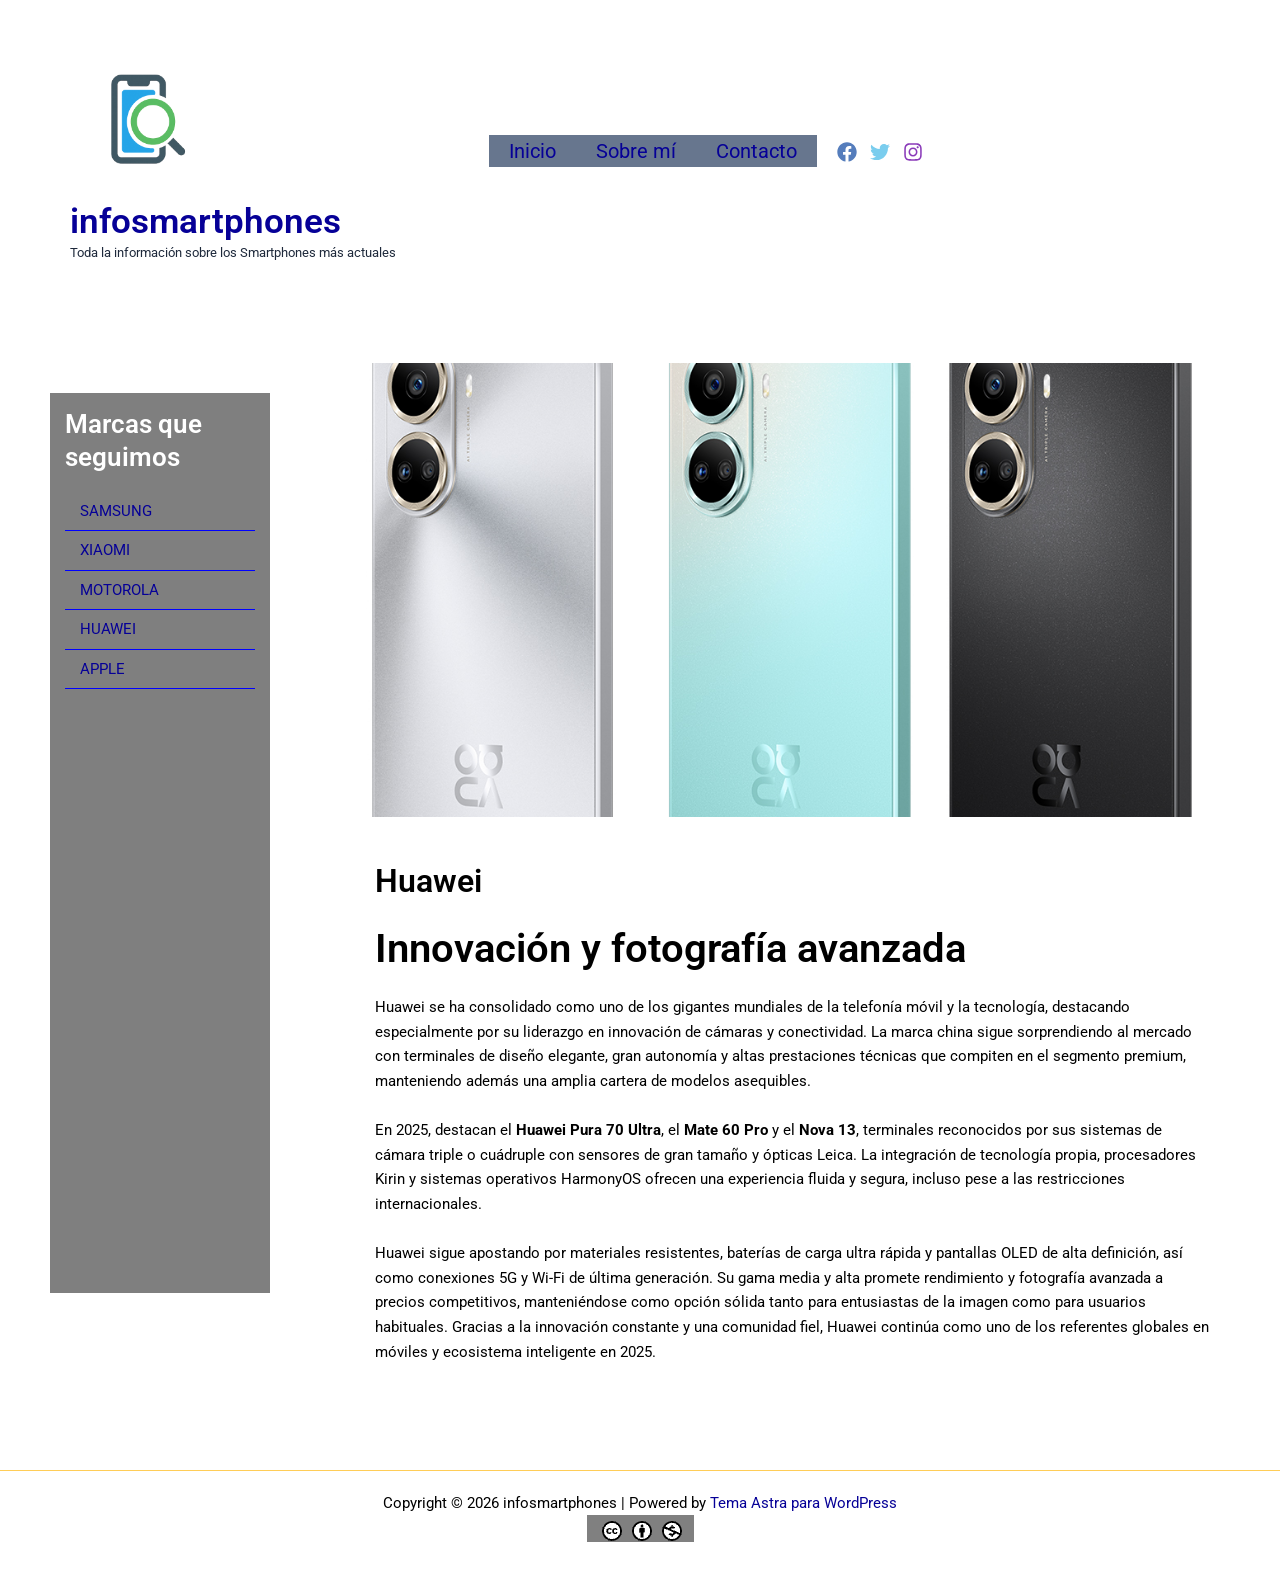
<file: huawei/index.html>
<!DOCTYPE html>
<html><head><meta charset="UTF-8">
<meta charset="UTF-8">
<meta name="viewport" content="width=device-width, initial-scale=1">
	<link rel="profile" href="https://gmpg.org/xfn/11"> 
	<title>Huawei – infosmartphones</title>
<meta name="robots" content="max-image-preview:large">
<link rel="dns-prefetch" href="//fonts.googleapis.com">
<link href="https://fonts.googleapis.com/" rel="preconnect">
<link href="https://fonts.gstatic.com/" crossorigin="anonymous" rel="preconnect">




<style id="wp-img-auto-sizes-contain-inline-css">
img:is([sizes=auto i],[sizes^="auto," i]){contain-intrinsic-size:3000px 1500px}
/*# sourceURL=wp-img-auto-sizes-contain-inline-css */
</style>
<link rel="stylesheet" id="astra-theme-css-css" href="./../wp-content/themes/astra/assets/css/minified/main.min.css?ver=4.14.3" media="all">
<style id="astra-theme-css-inline-css">
:root{--ast-post-nav-space:0;--ast-container-default-xlg-padding:2.5em;--ast-container-default-lg-padding:2.5em;--ast-container-default-slg-padding:2em;--ast-container-default-md-padding:2.5em;--ast-container-default-sm-padding:2.5em;--ast-container-default-xs-padding:2.4em;--ast-container-default-xxs-padding:1.8em;--ast-code-block-background:#ECEFF3;--ast-comment-inputs-background:#F9FAFB;--ast-normal-container-width:1920px;--ast-narrow-container-width:750px;--ast-blog-title-font-weight:600;--ast-blog-meta-weight:600;--ast-global-color-primary:var(--ast-global-color-4);--ast-global-color-secondary:var(--ast-global-color-5);--ast-global-color-alternate-background:var(--ast-global-color-6);--ast-global-color-subtle-background:var(--ast-global-color-7);--ast-bg-style-guide:var( --ast-global-color-secondary,var(--ast-global-color-5) );--ast-shadow-style-guide:0px 0px 4px 0 #00000057;--ast-global-dark-bg-style:#fff;--ast-global-dark-lfs:#fbfbfb;--ast-widget-bg-color:#fafafa;--ast-wc-container-head-bg-color:#fbfbfb;--ast-title-layout-bg:#eeeeee;--ast-search-border-color:#e7e7e7;--ast-lifter-hover-bg:#e6e6e6;--ast-gallery-block-color:#000;--srfm-color-input-label:var(--ast-global-color-2);}html{font-size:93.75%;}a{color:var(--ast-global-color-0);}a:hover,a:focus{color:var(--ast-global-color-1);}body,button,input,select,textarea,.ast-button,.ast-custom-button{font-family:'Roboto',sans-serif;font-weight:inherit;font-size:15px;font-size:1rem;line-height:var(--ast-body-line-height,1.65);}blockquote{color:var(--ast-global-color-8);}h1,h2,h3,h4,h5,h6,.entry-content :where(h1,h2,h3,h4,h5,h6),.site-title,.site-title a{font-family:'Roboto',sans-serif;font-weight:600;}.ast-site-identity .site-title a{color:var(--ast-global-color-0);}.ast-site-identity .site-description{color:var(--ast-global-color-2);}.site-title{font-size:35px;font-size:2.3333333333333rem;display:block;}header .custom-logo-link img{max-width:161px;width:161px;}.astra-logo-svg{width:161px;}.site-header .site-description{font-size:13px;font-size:0.86666666666667rem;display:block;}.entry-title{font-size:20px;font-size:1.3333333333333rem;}.ast-blog-single-element.ast-taxonomy-container a{font-size:14px;font-size:0.93333333333333rem;}.ast-blog-meta-container{font-size:13px;font-size:0.86666666666667rem;}.archive .ast-article-post .ast-article-inner,.blog .ast-article-post .ast-article-inner,.archive .ast-article-post .ast-article-inner:hover,.blog .ast-article-post .ast-article-inner:hover{border-top-left-radius:6px;border-top-right-radius:6px;border-bottom-right-radius:6px;border-bottom-left-radius:6px;overflow:hidden;}h1,.entry-content :where(h1){font-size:50px;font-size:3.3333333333333rem;font-weight:600;font-family:'Roboto',sans-serif;line-height:1.4em;}h2,.entry-content :where(h2){font-size:40px;font-size:2.6666666666667rem;font-weight:600;font-family:'Roboto',sans-serif;line-height:1.3em;}h3,.entry-content :where(h3){font-size:30px;font-size:2rem;font-weight:600;font-family:'Roboto',sans-serif;line-height:1.3em;}h4,.entry-content :where(h4){font-size:20px;font-size:1.3333333333333rem;line-height:1.2em;font-weight:600;font-family:'Roboto',sans-serif;}h5,.entry-content :where(h5){font-size:18px;font-size:1.2rem;line-height:1.2em;font-weight:600;font-family:'Roboto',sans-serif;}h6,.entry-content :where(h6){font-size:15px;font-size:1rem;line-height:1.25em;font-weight:600;font-family:'Roboto',sans-serif;}::selection{background-color:var(--ast-global-color-0);color:#ffffff;}body,h1,h2,h3,h4,h5,h6,.entry-title a,.entry-content :where(h1,h2,h3,h4,h5,h6){color:var(--ast-global-color-8);}.tagcloud a:hover,.tagcloud a:focus,.tagcloud a.current-item{color:#ffffff;border-color:var(--ast-global-color-0);background-color:var(--ast-global-color-0);}input:focus,input[type="text"]:focus,input[type="email"]:focus,input[type="url"]:focus,input[type="password"]:focus,input[type="reset"]:focus,input[type="search"]:focus,textarea:focus{border-color:var(--ast-global-color-0);}input[type="radio"]:checked,input[type=reset],input[type="checkbox"]:checked,input[type="checkbox"]:hover:checked,input[type="checkbox"]:focus:checked,input[type=range]::-webkit-slider-thumb{border-color:var(--ast-global-color-0);background-color:var(--ast-global-color-0);box-shadow:none;}.site-footer a:hover + .post-count,.site-footer a:focus + .post-count{background:var(--ast-global-color-0);border-color:var(--ast-global-color-0);}.single .nav-links .nav-previous,.single .nav-links .nav-next{color:var(--ast-global-color-0);}.entry-meta,.entry-meta *{line-height:1.45;color:var(--ast-global-color-0);font-weight:600;}.entry-meta a:not(.ast-button):hover,.entry-meta a:not(.ast-button):hover *,.entry-meta a:not(.ast-button):focus,.entry-meta a:not(.ast-button):focus *,.page-links > .page-link,.page-links .page-link:hover,.post-navigation a:hover{color:var(--ast-global-color-1);}#cat option,.secondary .calendar_wrap thead a,.secondary .calendar_wrap thead a:visited{color:var(--ast-global-color-0);}.secondary .calendar_wrap #today,.ast-progress-val span{background:var(--ast-global-color-0);}.secondary a:hover + .post-count,.secondary a:focus + .post-count{background:var(--ast-global-color-0);border-color:var(--ast-global-color-0);}.calendar_wrap #today > a{color:#ffffff;}.page-links .page-link,.single .post-navigation a{color:var(--ast-global-color-8);}.ast-search-menu-icon .search-form button.search-submit{padding:0 4px;}.ast-search-menu-icon form.search-form{padding-right:0;}.ast-header-search .ast-search-menu-icon.ast-dropdown-active .search-form,.ast-header-search .ast-search-menu-icon.ast-dropdown-active .search-field:focus{transition:all 0.2s;}.search-form input.search-field:focus{outline:none;}.ast-mobile-header-content .ast-builder-layout-element:not(.ast-builder-menu):not(.ast-header-divider-element),.ast-mobile-popup-content .ast-builder-layout-element:not(.ast-builder-menu):not(.ast-header-divider-element){padding:15px 20px;}.ast-search-menu-icon .search-form button.search-submit:focus,.ast-theme-transparent-header .ast-header-search .ast-dropdown-active .ast-icon,.ast-theme-transparent-header .ast-inline-search .search-field:focus .ast-icon{color:var(--ast-global-color-1);}.ast-desktop .ast-header-search .slide-search .search-form{border:2px solid var(--ast-global-color-0);}.ast-header-search .slide-search .search-field{background-color:var(--ast-global-dark-bg-style);}.ast-archive-title{color:var(--ast-global-color-8);}.widget-title{font-size:21px;font-size:1.4rem;color:var(--ast-global-color-8);}#secondary,#secondary button,#secondary input,#secondary select,#secondary textarea{font-size:15px;font-size:1rem;}.ast-search-menu-icon.slide-search a:focus-visible:focus-visible,.astra-search-icon:focus-visible,#close:focus-visible,a:focus-visible,.ast-menu-toggle:focus-visible,.site .skip-link:focus-visible,.wp-block-loginout input:focus-visible,.wp-block-search.wp-block-search__button-inside .wp-block-search__inside-wrapper,.ast-header-navigation-arrow:focus-visible,.ast-orders-table__row .ast-orders-table__cell:focus-visible,a#ast-apply-coupon:focus-visible,#ast-apply-coupon:focus-visible,#close:focus-visible,.button.search-submit:focus-visible,#search_submit:focus,.normal-search:focus-visible,.ast-header-account-wrap:focus-visible,.astra-cart-drawer-close:focus,.ast-single-variation:focus,.ast-button:focus,.ast-builder-button-wrap:has(.ast-custom-button-link:focus),.ast-builder-button-wrap .ast-custom-button-link:focus{outline-style:dotted;outline-color:inherit;outline-width:thin;}input:focus,input[type="text"]:focus,input[type="email"]:focus,input[type="url"]:focus,input[type="password"]:focus,input[type="reset"]:focus,input[type="search"]:focus,input[type="number"]:focus,textarea:focus,.wp-block-search__input:focus,[data-section="section-header-mobile-trigger"] .ast-button-wrap .ast-mobile-menu-trigger-minimal:focus,.ast-mobile-popup-drawer.active .menu-toggle-close:focus,#ast-scroll-top:focus,#coupon_code:focus,#ast-coupon-code:focus{border-style:dotted;border-color:inherit;border-width:thin;}input{outline:none;}.site-logo-img img{ transition:all 0.2s linear;}body .ast-oembed-container *{position:absolute;top:0;width:100%;height:100%;left:0;}body .wp-block-embed-pocket-casts .ast-oembed-container *{position:unset;}.ast-single-post-featured-section + article {margin-top: 2em;}.site-content .ast-single-post-featured-section img {width: 100%;overflow: hidden;object-fit: cover;}.ast-separate-container .site-content .ast-single-post-featured-section + article {margin-top: -80px;z-index: 9;position: relative;border-radius: 4px;}@media (min-width: 922px) {.ast-no-sidebar .site-content .ast-article-image-container--wide {margin-left: -120px;margin-right: -120px;max-width: unset;width: unset;}.ast-left-sidebar .site-content .ast-article-image-container--wide,.ast-right-sidebar .site-content .ast-article-image-container--wide {margin-left: -10px;margin-right: -10px;}.site-content .ast-article-image-container--full {margin-left: calc( -50vw + 50%);margin-right: calc( -50vw + 50%);max-width: 100vw;width: 100vw;}.ast-left-sidebar .site-content .ast-article-image-container--full,.ast-right-sidebar .site-content .ast-article-image-container--full {margin-left: -10px;margin-right: -10px;max-width: inherit;width: auto;}}.site > .ast-single-related-posts-container {margin-top: 0;}@media (min-width: 922px) {.ast-desktop .ast-container--narrow {max-width: var(--ast-narrow-container-width);margin: 0 auto;}}#secondary {margin: 4em 0 2.5em;word-break: break-word;line-height: 2;}#secondary li {margin-bottom: 0.75em;}#secondary li:last-child {margin-bottom: 0;}@media (max-width: 768px) {.js_active .ast-plain-container.ast-single-post #secondary {margin-top: 1.5em;}}.ast-separate-container.ast-two-container #secondary .widget {background-color: #fff;padding: 2em;margin-bottom: 2em;}@media (min-width: 993px) {.ast-left-sidebar #secondary {padding-right: 60px;}.ast-right-sidebar #secondary {padding-left: 60px;}}@media (max-width: 993px) {.ast-right-sidebar #secondary {padding-left: 30px;}.ast-left-sidebar #secondary {padding-right: 30px;}}@media (min-width: 993px) {.ast-page-builder-template.ast-left-sidebar #secondary {padding-left: 60px;}.ast-page-builder-template.ast-right-sidebar #secondary {padding-right: 60px;}}@media (max-width: 993px) {.ast-page-builder-template.ast-right-sidebar #secondary {padding-right: 30px;}.ast-page-builder-template.ast-left-sidebar #secondary {padding-left: 30px;}}input[type="text"],input[type="number"],input[type="email"],input[type="url"],input[type="password"],input[type="search"],input[type=reset],input[type=tel],input[type=date],select,textarea{font-size:16px;font-style:normal;font-weight:400;line-height:24px;width:100%;padding:12px 16px;border-radius:4px;box-shadow:0px 1px 2px 0px rgba(0,0,0,0.05);color:var(--ast-form-input-text,#475569);}input[type="text"],input[type="number"],input[type="email"],input[type="url"],input[type="password"],input[type="search"],input[type=reset],input[type=tel],input[type=date],select{height:40px;}input[type="date"]{border-width:1px;border-style:solid;border-color:var(--ast-border-color);background:var( --ast-global-color-secondary,var(--ast-global-color-5) );}input[type="text"]:focus,input[type="number"]:focus,input[type="email"]:focus,input[type="url"]:focus,input[type="password"]:focus,input[type="search"]:focus,input[type=reset]:focus,input[type="tel"]:focus,input[type="date"]:focus,select:focus,textarea:focus{border-color:#046BD2;box-shadow:none;outline:none;color:var(--ast-form-input-focus-text,#475569);}label,legend{color:var(--ast-global-color-2,#111827 );font-size:14px;font-style:normal;font-weight:500;line-height:20px;}select{padding:6px 10px;}fieldset{padding:30px;border-radius:4px;}button,.ast-button,.button,input[type="button"],input[type="reset"],input[type="submit"],a:where(.wp-block-button__link){border-radius:4px;box-shadow:0px 1px 2px 0px rgba(0,0,0,0.05);}:root{--ast-comment-inputs-background:#FFF;}::placeholder{color:var(--ast-form-field-color,#9CA3AF);}::-ms-input-placeholder{color:var(--ast-form-field-color,#9CA3AF);}@media (max-width:921.98px){#ast-desktop-header{display:none;}}@media (min-width:922px){#ast-mobile-header{display:none;}}.wp-block-buttons.aligncenter{justify-content:center;}@media (max-width:921px){.ast-theme-transparent-header #primary,.ast-theme-transparent-header #secondary{padding:0;}}@media (max-width:921px){.ast-plain-container.ast-no-sidebar #primary{padding:0;}}.ast-plain-container.ast-no-sidebar #primary{margin-top:0;margin-bottom:0;}@media (min-width:1200px){.ast-plain-container.ast-no-sidebar #primary{margin-top:60px;margin-bottom:60px;}}.wp-block-button.is-style-outline .wp-block-button__link{border-color:var(--ast-global-color-0);border-top-width:0px;border-right-width:0px;border-bottom-width:0px;border-left-width:0px;}div.wp-block-button.is-style-outline > .wp-block-button__link:not(.has-text-color),div.wp-block-button.wp-block-button__link.is-style-outline:not(.has-text-color){color:var(--ast-global-color-0);}.wp-block-button.is-style-outline .wp-block-button__link:hover,.wp-block-buttons .wp-block-button.is-style-outline .wp-block-button__link:focus,.wp-block-buttons .wp-block-button.is-style-outline > .wp-block-button__link:not(.has-text-color):hover,.wp-block-buttons .wp-block-button.wp-block-button__link.is-style-outline:not(.has-text-color):hover{color:var(--ast-global-color-8);background-color:var(--ast-global-color-1);border-color:var(--ast-global-color-1);}.post-page-numbers.current .page-link,.ast-pagination .page-numbers.current{color:#ffffff;border-color:var(--ast-global-color-0);background-color:var(--ast-global-color-0);}.wp-block-button.is-style-outline .wp-block-button__link{border-top-width:0px;border-right-width:0px;border-bottom-width:0px;border-left-width:0px;}.wp-block-buttons .wp-block-button.is-style-outline .wp-block-button__link.wp-element-button,.ast-outline-button,.wp-block-uagb-buttons-child .uagb-buttons-repeater.ast-outline-button{border-color:var(--ast-global-color-7);font-family:inherit;font-weight:600;font-size:20px;font-size:1.3333333333333rem;line-height:1em;padding-top:20px;padding-right:40px;padding-bottom:20px;padding-left:40px;border-top-left-radius:50px;border-top-right-radius:50px;border-bottom-right-radius:50px;border-bottom-left-radius:50px;}.wp-block-buttons .wp-block-button.is-style-outline > .wp-block-button__link:not(.has-text-color),.wp-block-buttons .wp-block-button.wp-block-button__link.is-style-outline:not(.has-text-color),.ast-outline-button{color:var(--ast-global-color-2);}.wp-block-button.is-style-outline .wp-block-button__link:hover,.wp-block-buttons .wp-block-button.is-style-outline .wp-block-button__link:focus,.wp-block-buttons .wp-block-button.is-style-outline > .wp-block-button__link:not(.has-text-color):hover,.wp-block-buttons .wp-block-button.wp-block-button__link.is-style-outline:not(.has-text-color):hover,.ast-outline-button:hover,.ast-outline-button:focus,.wp-block-uagb-buttons-child .uagb-buttons-repeater.ast-outline-button:hover,.wp-block-uagb-buttons-child .uagb-buttons-repeater.ast-outline-button:focus{color:var(--ast-global-color-2);background-color:var(--ast-global-color-7);border-color:var(--ast-global-color-1);}.wp-block-button .wp-block-button__link.wp-element-button.is-style-outline:not(.has-background),.wp-block-button.is-style-outline>.wp-block-button__link.wp-element-button:not(.has-background),.ast-outline-button{background-color:var(--ast-global-color-7);}.uagb-buttons-repeater.ast-outline-button{border-radius:9999px;}@media (max-width:921px){.wp-block-buttons .wp-block-button.is-style-outline .wp-block-button__link.wp-element-button,.ast-outline-button,.wp-block-uagb-buttons-child .uagb-buttons-repeater.ast-outline-button{padding-top:18px;padding-right:32px;padding-bottom:18px;padding-left:32px;}}@media (max-width:544px){.wp-block-buttons .wp-block-button.is-style-outline .wp-block-button__link.wp-element-button,.ast-outline-button,.wp-block-uagb-buttons-child .uagb-buttons-repeater.ast-outline-button{padding-top:15px;padding-right:28px;padding-bottom:15px;padding-left:28px;}}.entry-content[data-ast-blocks-layout] > figure{margin-bottom:1em;}h1.widget-title{font-weight:600;}h2.widget-title{font-weight:600;}h3.widget-title{font-weight:600;}#page{display:flex;flex-direction:column;min-height:100vh;}.ast-404-layout-1 h1.page-title{color:var(--ast-global-color-2);}.single .post-navigation a{line-height:1em;height:inherit;}.error-404 .page-sub-title{font-size:1.5rem;font-weight:inherit;}.search .site-content .content-area .search-form{margin-bottom:0;}#page .site-content{flex-grow:1;}.widget{margin-bottom:1.25em;}#secondary li{line-height:1.5em;}#secondary .wp-block-group h2{margin-bottom:0.7em;}#secondary h2{font-size:1.7rem;}.ast-separate-container .ast-article-post,.ast-separate-container .ast-article-single,.ast-separate-container .comment-respond{padding:3em;}.ast-separate-container .ast-article-single .ast-article-single{padding:0;}.ast-article-single .wp-block-post-template-is-layout-grid{padding-left:0;}.ast-separate-container .comments-title,.ast-narrow-container .comments-title{padding:1.5em 2em;}.ast-page-builder-template .comment-form-textarea,.ast-comment-formwrap .ast-grid-common-col{padding:0;}.ast-comment-formwrap{padding:0;display:inline-flex;column-gap:20px;width:100%;margin-left:0;margin-right:0;}.comments-area textarea#comment:focus,.comments-area textarea#comment:active,.comments-area .ast-comment-formwrap input[type="text"]:focus,.comments-area .ast-comment-formwrap input[type="text"]:active {box-shadow:none;outline:none;}.archive.ast-page-builder-template .entry-header{margin-top:2em;}.ast-page-builder-template .ast-comment-formwrap{width:100%;}.entry-title{margin-bottom:0.6em;}.ast-archive-description p{font-size:inherit;font-weight:inherit;line-height:inherit;}.ast-separate-container .ast-comment-list li.depth-1,.hentry{margin-bottom:1.5em;}.site-content section.ast-archive-description{margin-bottom:2em;}@media (min-width:921px){.ast-left-sidebar.ast-page-builder-template #secondary,.archive.ast-right-sidebar.ast-page-builder-template .site-main{padding-left:20px;padding-right:20px;}}@media (max-width:544px){.ast-comment-formwrap.ast-row{column-gap:10px;display:inline-block;}#ast-commentform .ast-grid-common-col{position:relative;width:100%;}}@media (min-width:1201px){.ast-separate-container .ast-article-post,.ast-separate-container .ast-article-single,.ast-separate-container .ast-author-box,.ast-separate-container .ast-404-layout-1,.ast-separate-container .no-results{padding:3em;}}@media (max-width:921px){.ast-left-sidebar #content > .ast-container{display:flex;flex-direction:column-reverse;width:100%;}}@media (max-width:921px){#secondary.secondary{padding-top:0;}.ast-separate-container.ast-right-sidebar #secondary{padding-left:1em;padding-right:1em;}.ast-separate-container.ast-two-container #secondary{padding-left:0;padding-right:0;}.ast-page-builder-template .entry-header #secondary,.ast-page-builder-template #secondary{margin-top:1.5em;}}@media (max-width:921px){.ast-right-sidebar #primary{padding-right:0;}.ast-page-builder-template.ast-left-sidebar #secondary,.ast-page-builder-template.ast-right-sidebar #secondary{padding-right:20px;padding-left:20px;}.ast-right-sidebar #secondary,.ast-left-sidebar #primary{padding-left:0;}.ast-left-sidebar #secondary{padding-right:0;}}@media (min-width:922px){.ast-separate-container.ast-right-sidebar #primary,.ast-separate-container.ast-left-sidebar #primary{border:0;}.search-no-results.ast-separate-container #primary{margin-bottom:4em;}}@media (min-width:922px){.ast-right-sidebar #primary{border-right:1px solid var(--ast-border-color);}.ast-left-sidebar #primary{border-left:1px solid var(--ast-border-color);}.ast-right-sidebar #secondary{border-left:1px solid var(--ast-border-color);margin-left:-1px;}.ast-left-sidebar #secondary{border-right:1px solid var(--ast-border-color);margin-right:-1px;}.ast-separate-container.ast-two-container.ast-right-sidebar #secondary{padding-left:30px;padding-right:0;}.ast-separate-container.ast-two-container.ast-left-sidebar #secondary{padding-right:30px;padding-left:0;}.ast-separate-container.ast-right-sidebar #secondary,.ast-separate-container.ast-left-sidebar #secondary{border:0;margin-left:auto;margin-right:auto;}.ast-separate-container.ast-two-container #secondary .widget:last-child{margin-bottom:0;}}.wp-block-button .wp-block-button__link{color:var(--ast-global-color-5);}.wp-block-button .wp-block-button__link:hover,.wp-block-button .wp-block-button__link:focus{color:var(--ast-global-color-8);background-color:var(--ast-global-color-1);border-color:var(--ast-global-color-1);}.wp-block-button .wp-block-button__link,.wp-block-search .wp-block-search__button,body .wp-block-file .wp-block-file__button{border-style:solid;border-top-width:0px;border-right-width:0px;border-left-width:0px;border-bottom-width:0px;border-color:var(--ast-global-color-0);background-color:var(--ast-global-color-0);color:var(--ast-global-color-5);font-family:inherit;font-weight:600;line-height:1em;font-size:20px;font-size:1.3333333333333rem;border-top-left-radius:3px;border-top-right-radius:3px;border-bottom-right-radius:3px;border-bottom-left-radius:3px;padding-top:10px;padding-right:20px;padding-bottom:10px;padding-left:20px;}.menu-toggle,button,.ast-button,.ast-custom-button,.button,input#submit,input[type="button"],input[type="submit"],input[type="reset"],#comments .submit,.search .search-submit,form[CLASS*="wp-block-search__"].wp-block-search .wp-block-search__inside-wrapper .wp-block-search__button,body .wp-block-file .wp-block-file__button,.search .search-submit{border-style:solid;border-top-width:0px;border-right-width:0px;border-left-width:0px;border-bottom-width:0px;color:var(--ast-global-color-5);border-color:var(--ast-global-color-0);background-color:var(--ast-global-color-0);padding-top:10px;padding-right:20px;padding-bottom:10px;padding-left:20px;font-family:inherit;font-weight:600;font-size:20px;font-size:1.3333333333333rem;line-height:1em;border-top-left-radius:3px;border-top-right-radius:3px;border-bottom-right-radius:3px;border-bottom-left-radius:3px;}button:focus,.menu-toggle:hover,button:hover,.ast-button:hover,.ast-custom-button:hover .button:hover,.ast-custom-button:hover ,input[type=reset]:hover,input[type=reset]:focus,input#submit:hover,input#submit:focus,input[type="button"]:hover,input[type="button"]:focus,input[type="submit"]:hover,input[type="submit"]:focus,form[CLASS*="wp-block-search__"].wp-block-search .wp-block-search__inside-wrapper .wp-block-search__button:hover,form[CLASS*="wp-block-search__"].wp-block-search .wp-block-search__inside-wrapper .wp-block-search__button:focus,body .wp-block-file .wp-block-file__button:hover,body .wp-block-file .wp-block-file__button:focus{color:var(--ast-global-color-8);background-color:var(--ast-global-color-1);border-color:var(--ast-global-color-1);}form[CLASS*="wp-block-search__"].wp-block-search .wp-block-search__inside-wrapper .wp-block-search__button.has-icon{padding-top:calc(10px - 3px);padding-right:calc(20px - 3px);padding-bottom:calc(10px - 3px);padding-left:calc(20px - 3px);}@media (max-width:921px){.ast-mobile-header-stack .main-header-bar .ast-search-menu-icon{display:inline-block;}.ast-header-break-point.ast-header-custom-item-outside .ast-mobile-header-stack .main-header-bar .ast-search-icon{margin:0;}.ast-comment-avatar-wrap img{max-width:2.5em;}.ast-comment-meta{padding:0 1.8888em 1.3333em;}}@media (min-width:544px){.ast-container{max-width:100%;}}@media (max-width:544px){.ast-separate-container .ast-article-post,.ast-separate-container .ast-article-single,.ast-separate-container .comments-title,.ast-separate-container .ast-archive-description{padding:1.5em 1em;}.ast-separate-container #content .ast-container{padding-left:0.54em;padding-right:0.54em;}.ast-separate-container .ast-comment-list .bypostauthor{padding:.5em;}.ast-search-menu-icon.ast-dropdown-active .search-field{width:170px;}.ast-separate-container #secondary{padding-top:0;}.ast-separate-container.ast-two-container #secondary .widget{margin-bottom:1.5em;padding-left:1em;padding-right:1em;}} #ast-mobile-header .ast-site-header-cart-li a{pointer-events:none;}.ast-separate-container{background-color:var(--ast-global-color-5);background-image:none;}@media (max-width:921px){.site-title{display:none;}.site-header .site-description{display:none;}}@media (max-width:544px){.site-title{display:none;}.site-header .site-description{display:none;}}@media (max-width:921px){html{font-size:85.5%;}}@media (max-width:544px){html{font-size:85.5%;}}@media (min-width:922px){.ast-container{max-width:1960px;}}@media (min-width:922px){.site-content .ast-container{display:flex;}}@media (max-width:921px){.site-content .ast-container{flex-direction:column;}}.entry-content :where(h1,h2,h3,h4,h5,h6){clear:none;}@media (min-width:922px){.main-header-menu .sub-menu .menu-item.ast-left-align-sub-menu:hover > .sub-menu,.main-header-menu .sub-menu .menu-item.ast-left-align-sub-menu.focus > .sub-menu{margin-left:-0px;}}.entry-content li > p{margin-bottom:0;}.site .comments-area{padding-bottom:2em;margin-top:2em;}.wp-block-file {display: flex;align-items: center;flex-wrap: wrap;justify-content: space-between;}.wp-block-pullquote {border: none;}.wp-block-pullquote blockquote::before {content: "\201D";font-family: "Helvetica",sans-serif;display: flex;transform: rotate( 180deg );font-size: 6rem;font-style: normal;line-height: 1;font-weight: bold;align-items: center;justify-content: center;}.has-text-align-right > blockquote::before {justify-content: flex-start;}.has-text-align-left > blockquote::before {justify-content: flex-end;}figure.wp-block-pullquote.is-style-solid-color blockquote {max-width: 100%;text-align: inherit;}:root {--wp--custom--ast-default-block-top-padding: 100px;--wp--custom--ast-default-block-right-padding: 80px;--wp--custom--ast-default-block-bottom-padding: 100px;--wp--custom--ast-default-block-left-padding: 80px;--wp--custom--ast-container-width: 1920px;--wp--custom--ast-content-width-size: 1920px;--wp--custom--ast-wide-width-size: calc(1920px + var(--wp--custom--ast-default-block-left-padding) + var(--wp--custom--ast-default-block-right-padding));}.ast-narrow-container {--wp--custom--ast-content-width-size: 750px;--wp--custom--ast-wide-width-size: 750px;}@media(max-width: 921px) {:root {--wp--custom--ast-default-block-top-padding: 50px;--wp--custom--ast-default-block-right-padding: 50px;--wp--custom--ast-default-block-bottom-padding: 50px;--wp--custom--ast-default-block-left-padding: 50px;}}@media(max-width: 544px) {:root {--wp--custom--ast-default-block-top-padding: 50px;--wp--custom--ast-default-block-right-padding: 30px;--wp--custom--ast-default-block-bottom-padding: 50px;--wp--custom--ast-default-block-left-padding: 30px;}}.entry-content > .wp-block-group,.entry-content > .wp-block-cover,.entry-content > .wp-block-columns {padding-top: var(--wp--custom--ast-default-block-top-padding);padding-right: var(--wp--custom--ast-default-block-right-padding);padding-bottom: var(--wp--custom--ast-default-block-bottom-padding);padding-left: var(--wp--custom--ast-default-block-left-padding);}.ast-plain-container.ast-no-sidebar .entry-content > .alignfull,.ast-page-builder-template .ast-no-sidebar .entry-content > .alignfull {margin-left: calc( -50vw + 50%);margin-right: calc( -50vw + 50%);max-width: 100vw;width: 100vw;}.ast-plain-container.ast-no-sidebar .entry-content .alignfull .alignfull,.ast-page-builder-template.ast-no-sidebar .entry-content .alignfull .alignfull,.ast-plain-container.ast-no-sidebar .entry-content .alignfull .alignwide,.ast-page-builder-template.ast-no-sidebar .entry-content .alignfull .alignwide,.ast-plain-container.ast-no-sidebar .entry-content .alignwide .alignfull,.ast-page-builder-template.ast-no-sidebar .entry-content .alignwide .alignfull,.ast-plain-container.ast-no-sidebar .entry-content .alignwide .alignwide,.ast-page-builder-template.ast-no-sidebar .entry-content .alignwide .alignwide,.ast-plain-container.ast-no-sidebar .entry-content .wp-block-column .alignfull,.ast-page-builder-template.ast-no-sidebar .entry-content .wp-block-column .alignfull,.ast-plain-container.ast-no-sidebar .entry-content .wp-block-column .alignwide,.ast-page-builder-template.ast-no-sidebar .entry-content .wp-block-column .alignwide {margin-left: auto;margin-right: auto;width: 100%;}[data-ast-blocks-layout] .wp-block-separator:not(.is-style-dots) {height: 0;}[data-ast-blocks-layout] .wp-block-separator {margin: 20px auto;}[data-ast-blocks-layout] .wp-block-separator:not(.is-style-wide):not(.is-style-dots) {max-width: 100px;}[data-ast-blocks-layout] .wp-block-separator.has-background {padding: 0;}.entry-content[data-ast-blocks-layout] > * {max-width: var(--wp--custom--ast-content-width-size);margin-left: auto;margin-right: auto;}.entry-content[data-ast-blocks-layout] > .alignwide {max-width: var(--wp--custom--ast-wide-width-size);}.entry-content[data-ast-blocks-layout] .alignfull {max-width: none;}.entry-content .wp-block-columns {margin-bottom: 0;}blockquote {margin: 1.5em;border-color: rgba(0,0,0,0.05);}.wp-block-quote:not(.has-text-align-right):not(.has-text-align-center) {border-left: 5px solid rgba(0,0,0,0.05);}.has-text-align-right > blockquote,blockquote.has-text-align-right {border-right: 5px solid rgba(0,0,0,0.05);}.has-text-align-left > blockquote,blockquote.has-text-align-left {border-left: 5px solid rgba(0,0,0,0.05);}.wp-block-site-tagline,.wp-block-latest-posts .read-more {margin-top: 15px;}.wp-block-loginout p label {display: block;}.wp-block-loginout p:not(.login-remember):not(.login-submit) input {width: 100%;}.wp-block-loginout input:focus {border-color: transparent;}.wp-block-loginout input:focus {outline: thin dotted;}.entry-content .wp-block-media-text .wp-block-media-text__content {padding: 0 0 0 8%;}.entry-content .wp-block-media-text.has-media-on-the-right .wp-block-media-text__content {padding: 0 8% 0 0;}.entry-content .wp-block-media-text.has-background .wp-block-media-text__content {padding: 8%;}.entry-content .wp-block-cover:not([class*="background-color"]):not(.has-text-color.has-link-color) .wp-block-cover__inner-container,.entry-content .wp-block-cover:not([class*="background-color"]) .wp-block-cover-image-text,.entry-content .wp-block-cover:not([class*="background-color"]) .wp-block-cover-text,.entry-content .wp-block-cover-image:not([class*="background-color"]) .wp-block-cover__inner-container,.entry-content .wp-block-cover-image:not([class*="background-color"]) .wp-block-cover-image-text,.entry-content .wp-block-cover-image:not([class*="background-color"]) .wp-block-cover-text {color: var(--ast-global-color-primary,var(--ast-global-color-5));}.wp-block-loginout .login-remember input {width: 1.1rem;height: 1.1rem;margin: 0 5px 4px 0;vertical-align: middle;}.wp-block-latest-posts > li > *:first-child,.wp-block-latest-posts:not(.is-grid) > li:first-child {margin-top: 0;}.entry-content > .wp-block-buttons,.entry-content > .wp-block-uagb-buttons {margin-bottom: 1.5em;}.wp-block-search__inside-wrapper .wp-block-search__input {padding: 0 10px;color: var(--ast-global-color-3);background: var(--ast-global-color-primary,var(--ast-global-color-5));border-color: var(--ast-border-color);}.wp-block-latest-posts .read-more {margin-bottom: 1.5em;}.wp-block-search__no-button .wp-block-search__inside-wrapper .wp-block-search__input {padding-top: 5px;padding-bottom: 5px;}.wp-block-latest-posts .wp-block-latest-posts__post-date,.wp-block-latest-posts .wp-block-latest-posts__post-author {font-size: 1rem;}.wp-block-latest-posts > li > *,.wp-block-latest-posts:not(.is-grid) > li {margin-top: 12px;margin-bottom: 12px;}.ast-page-builder-template .entry-content[data-ast-blocks-layout] > .alignwide:where(:not(.uagb-is-root-container):not(.spectra-is-root-container)) > * {max-width: var(--wp--custom--ast-wide-width-size);}.ast-page-builder-template .entry-content[data-ast-blocks-layout] > .inherit-container-width > *,.ast-page-builder-template .entry-content[data-ast-blocks-layout] > *:not(.wp-block-group):where(:not(.uagb-is-root-container):not(.spectra-is-root-container)) > *,.entry-content[data-ast-blocks-layout] > .wp-block-cover .wp-block-cover__inner-container {max-width: none ;margin-left: auto;margin-right: auto;}.ast-page-builder-template .entry-content[data-ast-blocks-layout] > *,.ast-page-builder-template .entry-content[data-ast-blocks-layout] > .alignfull:where(:not(.wp-block-group):not(.uagb-is-root-container):not(.spectra-is-root-container)) > * {max-width: none;}.entry-content[data-ast-blocks-layout] .wp-block-cover:not(.alignleft):not(.alignright) {width: auto;}@media(max-width: 1200px) {.ast-separate-container .entry-content > .alignfull,.ast-separate-container .entry-content[data-ast-blocks-layout] > .alignwide,.ast-plain-container .entry-content[data-ast-blocks-layout] > .alignwide,.ast-plain-container .entry-content .alignfull {margin-left: calc(-1 * min(var(--ast-container-default-xlg-padding),20px)) ;margin-right: calc(-1 * min(var(--ast-container-default-xlg-padding),20px));}}@media(min-width: 1201px) {.ast-separate-container .entry-content > .alignfull {margin-left: calc(-1 * var(--ast-container-default-xlg-padding) );margin-right: calc(-1 * var(--ast-container-default-xlg-padding) );}.ast-separate-container .entry-content[data-ast-blocks-layout] > .alignwide,.ast-plain-container .entry-content[data-ast-blocks-layout] > .alignwide {margin-left: auto;margin-right: auto;}}@media(min-width: 921px) {.ast-separate-container .entry-content .wp-block-group.alignwide:not(.inherit-container-width) > :where(:not(.alignleft):not(.alignright)),.ast-plain-container .entry-content .wp-block-group.alignwide:not(.inherit-container-width) > :where(:not(.alignleft):not(.alignright)) {max-width: calc( var(--wp--custom--ast-content-width-size) + 80px );}.ast-plain-container.ast-right-sidebar .entry-content[data-ast-blocks-layout] .alignfull,.ast-plain-container.ast-left-sidebar .entry-content[data-ast-blocks-layout] .alignfull {margin-left: -60px;margin-right: -60px;}}@media(min-width: 544px) {.entry-content > .alignleft {margin-right: 20px;}.entry-content > .alignright {margin-left: 20px;}}@media (max-width:544px){.wp-block-columns .wp-block-column:not(:last-child){margin-bottom:20px;}.wp-block-latest-posts{margin:0;}}@media( max-width: 600px ) {.entry-content .wp-block-media-text .wp-block-media-text__content,.entry-content .wp-block-media-text.has-media-on-the-right .wp-block-media-text__content {padding: 8% 0 0;}.entry-content .wp-block-media-text.has-background .wp-block-media-text__content {padding: 8%;}}.ast-narrow-container .site-content .wp-block-uagb-image--align-full .wp-block-uagb-image__figure {max-width: 100%;margin-left: auto;margin-right: auto;}.entry-content ul,.entry-content ol {padding: revert;margin: revert;padding-left: 20px;}.entry-content ul.wc-block-product-template{padding: 0;}:root .has-ast-global-color-0-color{color:var(--ast-global-color-0);}:root .has-ast-global-color-0-background-color{background-color:var(--ast-global-color-0);}:root .wp-block-button .has-ast-global-color-0-color{color:var(--ast-global-color-0);}:root .wp-block-button .has-ast-global-color-0-background-color{background-color:var(--ast-global-color-0);}:root .has-ast-global-color-1-color{color:var(--ast-global-color-1);}:root .has-ast-global-color-1-background-color{background-color:var(--ast-global-color-1);}:root .wp-block-button .has-ast-global-color-1-color{color:var(--ast-global-color-1);}:root .wp-block-button .has-ast-global-color-1-background-color{background-color:var(--ast-global-color-1);}:root .has-ast-global-color-2-color{color:var(--ast-global-color-2);}:root .has-ast-global-color-2-background-color{background-color:var(--ast-global-color-2);}:root .wp-block-button .has-ast-global-color-2-color{color:var(--ast-global-color-2);}:root .wp-block-button .has-ast-global-color-2-background-color{background-color:var(--ast-global-color-2);}:root .has-ast-global-color-3-color{color:var(--ast-global-color-3);}:root .has-ast-global-color-3-background-color{background-color:var(--ast-global-color-3);}:root .wp-block-button .has-ast-global-color-3-color{color:var(--ast-global-color-3);}:root .wp-block-button .has-ast-global-color-3-background-color{background-color:var(--ast-global-color-3);}:root .has-ast-global-color-4-color{color:var(--ast-global-color-4);}:root .has-ast-global-color-4-background-color{background-color:var(--ast-global-color-4);}:root .wp-block-button .has-ast-global-color-4-color{color:var(--ast-global-color-4);}:root .wp-block-button .has-ast-global-color-4-background-color{background-color:var(--ast-global-color-4);}:root .has-ast-global-color-5-color{color:var(--ast-global-color-5);}:root .has-ast-global-color-5-background-color{background-color:var(--ast-global-color-5);}:root .wp-block-button .has-ast-global-color-5-color{color:var(--ast-global-color-5);}:root .wp-block-button .has-ast-global-color-5-background-color{background-color:var(--ast-global-color-5);}:root .has-ast-global-color-6-color{color:var(--ast-global-color-6);}:root .has-ast-global-color-6-background-color{background-color:var(--ast-global-color-6);}:root .wp-block-button .has-ast-global-color-6-color{color:var(--ast-global-color-6);}:root .wp-block-button .has-ast-global-color-6-background-color{background-color:var(--ast-global-color-6);}:root .has-ast-global-color-7-color{color:var(--ast-global-color-7);}:root .has-ast-global-color-7-background-color{background-color:var(--ast-global-color-7);}:root .wp-block-button .has-ast-global-color-7-color{color:var(--ast-global-color-7);}:root .wp-block-button .has-ast-global-color-7-background-color{background-color:var(--ast-global-color-7);}:root .has-ast-global-color-8-color{color:var(--ast-global-color-8);}:root .has-ast-global-color-8-background-color{background-color:var(--ast-global-color-8);}:root .wp-block-button .has-ast-global-color-8-color{color:var(--ast-global-color-8);}:root .wp-block-button .has-ast-global-color-8-background-color{background-color:var(--ast-global-color-8);}:root{--ast-global-color-0:#060097;--ast-global-color-1:#c10fff;--ast-global-color-2:#1e293b;--ast-global-color-3:#67768e;--ast-global-color-4:#f9f6fe;--ast-global-color-5:#FFFFFF;--ast-global-color-6:#F2F5F7;--ast-global-color-7:#ffcd57;--ast-global-color-8:#000000;}:root {--ast-border-color : var(--ast-global-color-8);}.ast-single-entry-banner {-js-display: flex;display: flex;flex-direction: column;justify-content: center;text-align: center;position: relative;background: var(--ast-title-layout-bg);}.ast-single-entry-banner[data-banner-layout="layout-1"] {max-width: 1920px;background: inherit;padding: 20px 0;}.ast-single-entry-banner[data-banner-width-type="custom"] {margin: 0 auto;width: 100%;}.ast-single-entry-banner + .site-content .entry-header {margin-bottom: 0;}.site .ast-author-avatar {--ast-author-avatar-size: ;}a.ast-underline-text {text-decoration: underline;}.ast-container > .ast-terms-link {position: relative;display: block;}a.ast-button.ast-badge-tax {padding: 4px 8px;border-radius: 3px;font-size: inherit;}header.entry-header{text-align:left;}header.entry-header .entry-title{font-weight:600;font-size:32px;font-size:2.1333333333333rem;}header.entry-header > *:not(:last-child){margin-bottom:10px;}header.entry-header .post-thumb-img-content{text-align:center;}header.entry-header .post-thumb img,.ast-single-post-featured-section.post-thumb img{aspect-ratio:16/9;width:100%;height:100%;}@media (max-width:921px){header.entry-header{text-align:left;}}@media (max-width:544px){header.entry-header{text-align:left;}}.ast-archive-entry-banner {-js-display: flex;display: flex;flex-direction: column;justify-content: center;text-align: center;position: relative;background: var(--ast-title-layout-bg);}.ast-archive-entry-banner[data-banner-width-type="custom"] {margin: 0 auto;width: 100%;}.ast-archive-entry-banner[data-banner-layout="layout-1"] {background: inherit;padding: 20px 0;text-align: left;}body.archive .ast-archive-description{max-width:1920px;width:100%;text-align:left;padding-top:3em;padding-right:3em;padding-bottom:3em;padding-left:3em;}body.archive .ast-archive-description .ast-archive-title,body.archive .ast-archive-description .ast-archive-title *{font-weight:600;font-size:32px;font-size:2.1333333333333rem;}body.archive .ast-archive-description > *:not(:last-child){margin-bottom:10px;}@media (max-width:921px){body.archive .ast-archive-description{text-align:left;}}@media (max-width:544px){body.archive .ast-archive-description{text-align:left;}}.ast-breadcrumbs .trail-browse,.ast-breadcrumbs .trail-items,.ast-breadcrumbs .trail-items li{display:inline-block;margin:0;padding:0;border:none;background:inherit;text-indent:0;text-decoration:none;}.ast-breadcrumbs .trail-browse{font-size:inherit;font-style:inherit;font-weight:inherit;color:inherit;}.ast-breadcrumbs .trail-items{list-style:none;}.trail-items li::after{padding:0 0.3em;content:"\00bb";}.trail-items li:last-of-type::after{display:none;}h1,h2,h3,h4,h5,h6,.entry-content :where(h1,h2,h3,h4,h5,h6){color:var(--ast-global-color-8);}.entry-title a{color:var(--ast-global-color-8);}@media (max-width:921px){.ast-builder-grid-row-container.ast-builder-grid-row-tablet-3-firstrow .ast-builder-grid-row > *:first-child,.ast-builder-grid-row-container.ast-builder-grid-row-tablet-3-lastrow .ast-builder-grid-row > *:last-child{grid-column:1 / -1;}}@media (max-width:544px){.ast-builder-grid-row-container.ast-builder-grid-row-mobile-3-firstrow .ast-builder-grid-row > *:first-child,.ast-builder-grid-row-container.ast-builder-grid-row-mobile-3-lastrow .ast-builder-grid-row > *:last-child{grid-column:1 / -1;}}.ast-builder-layout-element[data-section="title_tagline"]{display:flex;}@media (max-width:921.98px){.ast-header-break-point .ast-builder-layout-element[data-section="title_tagline"]{display:flex;}}@media (max-width:544px){.ast-header-break-point .ast-builder-layout-element[data-section="title_tagline"]{display:flex;}}.ast-builder-menu-1{font-family:inherit;font-weight:inherit;}.ast-builder-menu-1 .menu-item > .menu-link{line-height:1.6em;font-size:20px;font-size:1.3333333333333rem;color:var(--ast-global-color-0);}.ast-builder-menu-1 .menu-item > .ast-menu-toggle{color:var(--ast-global-color-0);}.ast-builder-menu-1 .menu-link:hover,.ast-builder-menu-1 .main-header-menu > .menu-item:hover > .menu-link,.ast-builder-menu-1 .inline-on-mobile .ast-menu-toggle:hover,.ast-builder-menu-1 .inline-on-mobile .main-header-menu > .menu-item:hover > .ast-menu-toggle{color:var(--ast-global-color-5);background:var(--ast-global-color-8);}.ast-builder-menu-1 .ast-menu-toggle:hover,.ast-builder-menu-1 .main-header-menu > .menu-item:hover > .ast-menu-toggle{color:var(--ast-global-color-5);}.ast-builder-menu-1 .menu-item.current-menu-item > .menu-link,.ast-builder-menu-1 .inline-on-mobile .menu-item.current-menu-item > .ast-menu-toggle,.ast-builder-menu-1 .current-menu-ancestor > .menu-link{color:var(--ast-global-color-5);}.ast-builder-menu-1 .menu-item.current-menu-item > .ast-menu-toggle{color:var(--ast-global-color-5);}.ast-builder-menu-1 .sub-menu,.ast-builder-menu-1 .inline-on-mobile .sub-menu{border-top-width:20px;border-bottom-width:20px;border-right-width:20px;border-left-width:20px;border-color:var(--ast-global-color-2);border-style:solid;border-top-left-radius:1px;border-top-right-radius:1px;border-bottom-right-radius:1px;border-bottom-left-radius:1px;}.ast-builder-menu-1 .sub-menu .sub-menu{top:-20px;}.ast-builder-menu-1 .main-header-menu > .menu-item > .sub-menu,.ast-builder-menu-1 .main-header-menu > .menu-item > .astra-full-megamenu-wrapper{margin-top:0px;}.ast-desktop .ast-builder-menu-1 .main-header-menu > .menu-item > .sub-menu:before,.ast-desktop .ast-builder-menu-1 .main-header-menu > .menu-item > .astra-full-megamenu-wrapper:before{height:calc( 0px + 20px + 5px );}.ast-builder-menu-1 .main-header-menu,.ast-builder-menu-1 .main-header-menu .sub-menu{background-color:var(--ast-global-color-3);background-image:none;}.ast-builder-menu-1 .sub-menu .menu-item:first-of-type > .menu-link,.ast-builder-menu-1 .inline-on-mobile .sub-menu .menu-item:first-of-type > .menu-link{border-top-left-radius:calc(1px - 20px);border-top-right-radius:calc(1px - 20px);}.ast-builder-menu-1 .sub-menu .menu-item:last-of-type > .menu-link,.ast-builder-menu-1 .inline-on-mobile .sub-menu .menu-item:last-of-type > .menu-link{border-bottom-right-radius:calc(1px - 20px);border-bottom-left-radius:calc(1px - 20px);}.ast-desktop .ast-builder-menu-1 .menu-item .sub-menu .menu-link{border-style:none;}@media (max-width:921px){.ast-header-break-point .ast-builder-menu-1 .menu-item.menu-item-has-children > .ast-menu-toggle{top:0;}.ast-builder-menu-1 .inline-on-mobile .menu-item.menu-item-has-children > .ast-menu-toggle{right:-15px;}.ast-builder-menu-1 .menu-item-has-children > .menu-link:after{content:unset;}.ast-builder-menu-1 .main-header-menu > .menu-item > .sub-menu,.ast-builder-menu-1 .main-header-menu > .menu-item > .astra-full-megamenu-wrapper{margin-top:0;}}@media (max-width:544px){.ast-header-break-point .ast-builder-menu-1 .menu-item.menu-item-has-children > .ast-menu-toggle{top:0;}.ast-builder-menu-1 .main-header-menu > .menu-item > .sub-menu,.ast-builder-menu-1 .main-header-menu > .menu-item > .astra-full-megamenu-wrapper{margin-top:0;}}.ast-builder-menu-1{display:flex;}@media (max-width:921.98px){.ast-header-break-point .ast-builder-menu-1{display:flex;}}@media (max-width:544px){.ast-header-break-point .ast-builder-menu-1{display:flex;}}.ast-desktop .ast-menu-hover-style-underline > .menu-item > .menu-link:before,.ast-desktop .ast-menu-hover-style-overline > .menu-item > .menu-link:before {content: "";position: absolute;width: 100%;right: 50%;height: 1px;background-color: transparent;transform: scale(0,0) translate(-50%,0);transition: transform .3s ease-in-out,color .0s ease-in-out;}.ast-desktop .ast-menu-hover-style-underline > .menu-item:hover > .menu-link:before,.ast-desktop .ast-menu-hover-style-overline > .menu-item:hover > .menu-link:before {width: calc(100% - 1.2em);background-color: currentColor;transform: scale(1,1) translate(50%,0);}.ast-desktop .ast-menu-hover-style-underline > .menu-item > .menu-link:before {bottom: 0;}.ast-desktop .ast-menu-hover-style-overline > .menu-item > .menu-link:before {top: 0;}.ast-desktop .ast-menu-hover-style-zoom > .menu-item > .menu-link:hover {transition: all .3s ease;transform: scale(1.2);}.ast-social-stack-desktop .ast-builder-social-element,.ast-social-stack-tablet .ast-builder-social-element,.ast-social-stack-mobile .ast-builder-social-element {margin-top: 6px;margin-bottom: 6px;}.social-show-label-true .ast-builder-social-element {width: auto;padding: 0 0.4em;}[data-section^="section-fb-social-icons-"] .footer-social-inner-wrap {text-align: center;}.ast-footer-social-wrap {width: 100%;}.ast-footer-social-wrap .ast-builder-social-element:first-child {margin-left: 0;}.ast-footer-social-wrap .ast-builder-social-element:last-child {margin-right: 0;}.ast-header-social-wrap .ast-builder-social-element:first-child {margin-left: 0;}.ast-header-social-wrap .ast-builder-social-element:last-child {margin-right: 0;}.ast-builder-social-element {line-height: 1;color: var(--ast-global-color-2);background: transparent;vertical-align: middle;transition: all 0.01s;margin-left: 6px;margin-right: 6px;justify-content: center;align-items: center;}.ast-builder-social-element .social-item-label {padding-left: 6px;}.ast-header-social-1-wrap .ast-builder-social-element,.ast-header-social-1-wrap .social-show-label-true .ast-builder-social-element{margin-left:6.5px;margin-right:6.5px;padding:0px;}.ast-header-social-1-wrap .ast-builder-social-element svg{width:20px;height:20px;}.ast-header-social-1-wrap .ast-social-icon-image-wrap{margin:0px;}.ast-social-color-type-official .ast-builder-social-element,.ast-social-color-type-official .social-item-label{color:var(--color);background-color:var(--background-color);}.header-social-inner-wrap.ast-social-color-type-official .ast-builder-social-element svg,.footer-social-inner-wrap.ast-social-color-type-official .ast-builder-social-element svg{fill:currentColor;}.ast-builder-layout-element[data-section="section-hb-social-icons-1"]{display:flex;}@media (max-width:921.98px){.ast-header-break-point .ast-builder-layout-element[data-section="section-hb-social-icons-1"]{display:flex;}}@media (max-width:544px){.ast-header-break-point .ast-builder-layout-element[data-section="section-hb-social-icons-1"]{display:flex;}}.site-below-footer-wrap{padding-top:20px;padding-bottom:20px;}.site-below-footer-wrap[data-section="section-below-footer-builder"]{background-color:var(--ast-global-color-5);min-height:80px;border-style:solid;border-width:0px;border-top-width:1px;border-top-color:var( --ast-global-color-subtle-background,var(--ast-global-color-7) );}.site-below-footer-wrap[data-section="section-below-footer-builder"] .ast-builder-grid-row{max-width:1920px;min-height:80px;margin-left:auto;margin-right:auto;}.site-below-footer-wrap[data-section="section-below-footer-builder"] .ast-builder-grid-row,.site-below-footer-wrap[data-section="section-below-footer-builder"] .site-footer-section{align-items:flex-start;}.site-below-footer-wrap[data-section="section-below-footer-builder"].ast-footer-row-inline .site-footer-section{display:flex;margin-bottom:0;}.ast-builder-grid-row-full .ast-builder-grid-row{grid-template-columns:1fr;}@media (max-width:921px){.site-below-footer-wrap[data-section="section-below-footer-builder"].ast-footer-row-tablet-inline .site-footer-section{display:flex;margin-bottom:0;}.site-below-footer-wrap[data-section="section-below-footer-builder"].ast-footer-row-tablet-stack .site-footer-section{display:block;margin-bottom:10px;}.ast-builder-grid-row-container.ast-builder-grid-row-tablet-full .ast-builder-grid-row{grid-template-columns:1fr;}}@media (max-width:544px){.site-below-footer-wrap[data-section="section-below-footer-builder"].ast-footer-row-mobile-inline .site-footer-section{display:flex;margin-bottom:0;}.site-below-footer-wrap[data-section="section-below-footer-builder"].ast-footer-row-mobile-stack .site-footer-section{display:block;margin-bottom:10px;}.ast-builder-grid-row-container.ast-builder-grid-row-mobile-full .ast-builder-grid-row{grid-template-columns:1fr;}}.site-below-footer-wrap[data-section="section-below-footer-builder"]{display:grid;}@media (max-width:921.98px){.ast-header-break-point .site-below-footer-wrap[data-section="section-below-footer-builder"]{display:grid;}}@media (max-width:544px){.ast-header-break-point .site-below-footer-wrap[data-section="section-below-footer-builder"]{display:grid;}}.ast-footer-copyright{text-align:center;}.ast-footer-copyright.site-footer-focus-item {color:var(--ast-global-color-8);}@media (max-width:921px){.ast-footer-copyright{text-align:center;}}@media (max-width:544px){.ast-footer-copyright{text-align:center;}}.ast-footer-copyright.ast-builder-layout-element{display:flex;}@media (max-width:921.98px){.ast-header-break-point .ast-footer-copyright.ast-builder-layout-element{display:flex;}}@media (max-width:544px){.ast-header-break-point .ast-footer-copyright.ast-builder-layout-element{display:flex;}}.footer-widget-area.widget-area.site-footer-focus-item{width:auto;}.ast-footer-row-inline .footer-widget-area.widget-area.site-footer-focus-item{width:100%;}.ast-header-break-point .main-header-bar{border-bottom-width:1px;}@media (min-width:922px){.main-header-bar{border-bottom-width:1px;}}@media (min-width:922px){#primary{width:75%;}#secondary{width:25%;}}.main-header-menu .menu-item, #astra-footer-menu .menu-item, .main-header-bar .ast-masthead-custom-menu-items{-js-display:flex;display:flex;-webkit-box-pack:center;-webkit-justify-content:center;-moz-box-pack:center;-ms-flex-pack:center;justify-content:center;-webkit-box-orient:vertical;-webkit-box-direction:normal;-webkit-flex-direction:column;-moz-box-orient:vertical;-moz-box-direction:normal;-ms-flex-direction:column;flex-direction:column;}.main-header-menu > .menu-item > .menu-link, #astra-footer-menu > .menu-item > .menu-link{height:100%;-webkit-box-align:center;-webkit-align-items:center;-moz-box-align:center;-ms-flex-align:center;align-items:center;-js-display:flex;display:flex;}#ast-desktop-header .main-header-menu > .menu-item.menu-item-has-children > .menu-link .ast-header-navigation-arrow{padding-right:10px;margin-right:-10px;}.ast-header-break-point .main-navigation ul .menu-item .menu-link .icon-arrow:first-of-type svg{top:.2em;margin-top:0px;margin-left:0px;width:.65em;transform:translate(0, -2px) rotateZ(270deg);}.ast-mobile-popup-content .ast-submenu-expanded > .ast-menu-toggle{transform:rotateX(180deg);overflow-y:auto;}@media (min-width:922px){.ast-builder-menu .main-navigation > ul > li:last-child a{margin-right:0;}}@media (max-width:921px){.ast-separate-container .ast-article-inner{background-color:var(--ast-global-color-5);background-image:none;}}@media (max-width:544px){.ast-separate-container .ast-article-inner{background-color:var(--ast-global-color-5);background-image:none;}}@media (max-width:921px){.ast-separate-container .ast-article-single:not(.ast-related-post), .ast-separate-container .error-404, .ast-separate-container .no-results, .single.ast-separate-container .site-main .ast-author-meta, .ast-separate-container .related-posts-title-wrapper, .ast-separate-container .comments-count-wrapper, .ast-box-layout.ast-plain-container .site-content, .ast-padded-layout.ast-plain-container .site-content, .ast-separate-container .ast-archive-description{background-color:var(--ast-global-color-5);background-image:none;}}@media (max-width:544px){.ast-separate-container .ast-article-single:not(.ast-related-post), .ast-separate-container .error-404, .ast-separate-container .no-results, .single.ast-separate-container .site-main .ast-author-meta, .ast-separate-container .related-posts-title-wrapper, .ast-separate-container .comments-count-wrapper, .ast-box-layout.ast-plain-container .site-content, .ast-padded-layout.ast-plain-container .site-content, .ast-separate-container .ast-archive-description{background-color:var(--ast-global-color-5);background-image:none;}}@media (max-width:921px){.ast-separate-container.ast-two-container #secondary .widget{background-color:var(--ast-global-color-5);background-image:none;}}@media (max-width:544px){.ast-separate-container.ast-two-container #secondary .widget{background-color:var(--ast-global-color-5);background-image:none;}}@media (max-width:921px){.ast-plain-container, .ast-page-builder-template{background-color:var(--ast-global-color-5);background-image:none;}}@media (max-width:544px){.ast-plain-container, .ast-page-builder-template{background-color:var(--ast-global-color-5);background-image:none;}}.ast-mobile-header-content > *,.ast-desktop-header-content > * {padding: 10px 0;height: auto;}.ast-mobile-header-content > *:first-child,.ast-desktop-header-content > *:first-child {padding-top: 10px;}.ast-mobile-header-content > .ast-builder-menu,.ast-desktop-header-content > .ast-builder-menu {padding-top: 0;}.ast-mobile-header-content > *:last-child,.ast-desktop-header-content > *:last-child {padding-bottom: 0;}.ast-mobile-header-content .ast-search-menu-icon.ast-inline-search label,.ast-desktop-header-content .ast-search-menu-icon.ast-inline-search label {width: 100%;}.ast-desktop-header-content .main-header-bar-navigation .ast-submenu-expanded > .ast-menu-toggle::before {transform: rotateX(180deg);}#ast-desktop-header .ast-desktop-header-content,.ast-mobile-header-content .ast-search-icon,.ast-desktop-header-content .ast-search-icon,.ast-mobile-header-wrap .ast-mobile-header-content,.ast-main-header-nav-open.ast-popup-nav-open .ast-mobile-header-wrap .ast-mobile-header-content,.ast-main-header-nav-open.ast-popup-nav-open .ast-desktop-header-content {display: none;}.ast-main-header-nav-open.ast-header-break-point #ast-desktop-header .ast-desktop-header-content,.ast-main-header-nav-open.ast-header-break-point .ast-mobile-header-wrap .ast-mobile-header-content {display: block;}.ast-desktop .ast-desktop-header-content .astra-menu-animation-slide-up > .menu-item > .sub-menu,.ast-desktop .ast-desktop-header-content .astra-menu-animation-slide-up > .menu-item .menu-item > .sub-menu,.ast-desktop .ast-desktop-header-content .astra-menu-animation-slide-down > .menu-item > .sub-menu,.ast-desktop .ast-desktop-header-content .astra-menu-animation-slide-down > .menu-item .menu-item > .sub-menu,.ast-desktop .ast-desktop-header-content .astra-menu-animation-fade > .menu-item > .sub-menu,.ast-desktop .ast-desktop-header-content .astra-menu-animation-fade > .menu-item .menu-item > .sub-menu {opacity: 1;visibility: visible;}.ast-hfb-header.ast-default-menu-enable.ast-header-break-point .ast-mobile-header-wrap .ast-mobile-header-content .main-header-bar-navigation {width: unset;margin: unset;}.ast-mobile-header-content.content-align-flex-end .main-header-bar-navigation .menu-item-has-children > .ast-menu-toggle,.ast-desktop-header-content.content-align-flex-end .main-header-bar-navigation .menu-item-has-children > .ast-menu-toggle {left: calc( 20px - 0.907em);right: auto;}.ast-mobile-header-content .ast-search-menu-icon,.ast-mobile-header-content .ast-search-menu-icon.slide-search,.ast-desktop-header-content .ast-search-menu-icon,.ast-desktop-header-content .ast-search-menu-icon.slide-search {width: 100%;position: relative;display: block;right: auto;transform: none;}.ast-mobile-header-content .ast-search-menu-icon.slide-search .search-form,.ast-mobile-header-content .ast-search-menu-icon .search-form,.ast-desktop-header-content .ast-search-menu-icon.slide-search .search-form,.ast-desktop-header-content .ast-search-menu-icon .search-form {right: 0;visibility: visible;opacity: 1;position: relative;top: auto;transform: none;padding: 0;display: block;overflow: hidden;}.ast-mobile-header-content .ast-search-menu-icon.ast-inline-search .search-field,.ast-mobile-header-content .ast-search-menu-icon .search-field,.ast-desktop-header-content .ast-search-menu-icon.ast-inline-search .search-field,.ast-desktop-header-content .ast-search-menu-icon .search-field {width: 100%;padding-right: 5.5em;}.ast-mobile-header-content .ast-search-menu-icon .search-submit,.ast-desktop-header-content .ast-search-menu-icon .search-submit {display: block;position: absolute;height: 100%;top: 0;right: 0;padding: 0 1em;border-radius: 0;}.ast-hfb-header.ast-default-menu-enable.ast-header-break-point .ast-mobile-header-wrap .ast-mobile-header-content .main-header-bar-navigation ul .sub-menu .menu-link {padding-left: 30px;}.ast-hfb-header.ast-default-menu-enable.ast-header-break-point .ast-mobile-header-wrap .ast-mobile-header-content .main-header-bar-navigation .sub-menu .menu-item .menu-item .menu-link {padding-left: 40px;}.ast-mobile-popup-drawer.active .ast-mobile-popup-inner{background-color:#ffffff;;}.ast-mobile-header-wrap .ast-mobile-header-content, .ast-desktop-header-content{background-color:#ffffff;;}.ast-mobile-popup-content > *, .ast-mobile-header-content > *, .ast-desktop-popup-content > *, .ast-desktop-header-content > *{padding-top:0px;padding-bottom:0px;}.content-align-flex-start .ast-builder-layout-element{justify-content:flex-start;}.content-align-flex-start .main-header-menu{text-align:left;}.ast-desktop-header-content, .ast-mobile-header-content{position:absolute;width:100%;}.ast-mobile-popup-drawer.active .menu-toggle-close{color:#3a3a3a;}.ast-mobile-header-wrap .ast-primary-header-bar,.ast-primary-header-bar .site-primary-header-wrap{min-height:80px;}.ast-desktop:not(:has(.ast-header-sticked)) .ast-primary-header-bar .main-header-menu > .menu-item{line-height:80px;}.ast-header-break-point #masthead .ast-mobile-header-wrap .ast-primary-header-bar,.ast-header-break-point #masthead .ast-mobile-header-wrap .ast-below-header-bar,.ast-header-break-point #masthead .ast-mobile-header-wrap .ast-above-header-bar{padding-left:20px;padding-right:20px;}.ast-header-break-point .ast-primary-header-bar{border-bottom-width:1px;border-bottom-color:var(--ast-global-color-8);border-bottom-style:solid;}@media (min-width:922px){.ast-primary-header-bar{border-bottom-width:1px;border-bottom-color:var(--ast-global-color-8);border-bottom-style:solid;}}.ast-primary-header-bar{background-color:var(--ast-global-color-5);background-image:none;}.ast-primary-header-bar{display:block;}@media (max-width:921.98px){.ast-header-break-point .ast-primary-header-bar{display:grid;}}@media (max-width:544px){.ast-header-break-point .ast-primary-header-bar{display:grid;}}[data-section="section-header-mobile-trigger"] .ast-button-wrap .ast-mobile-menu-trigger-minimal{color:var(--ast-global-color-5);border:none;background:transparent;}[data-section="section-header-mobile-trigger"] .ast-button-wrap .mobile-menu-toggle-icon .ast-mobile-svg{width:20px;height:20px;fill:var(--ast-global-color-5);}[data-section="section-header-mobile-trigger"] .ast-button-wrap .mobile-menu-wrap .mobile-menu{color:var(--ast-global-color-5);}.ast-builder-menu-mobile .main-navigation .menu-item.menu-item-has-children > .ast-menu-toggle{top:0;}.ast-builder-menu-mobile .main-navigation .menu-item-has-children > .menu-link:after{content:unset;}.ast-hfb-header .ast-builder-menu-mobile .main-navigation .main-header-menu, .ast-hfb-header .ast-builder-menu-mobile .main-navigation .main-header-menu, .ast-hfb-header .ast-mobile-header-content .ast-builder-menu-mobile .main-navigation .main-header-menu, .ast-hfb-header .ast-mobile-popup-content .ast-builder-menu-mobile .main-navigation .main-header-menu{border-top-width:1px;border-color:#eaeaea;}.ast-hfb-header .ast-builder-menu-mobile .main-navigation .menu-item .sub-menu .menu-link, .ast-hfb-header .ast-builder-menu-mobile .main-navigation .menu-item .menu-link, .ast-hfb-header .ast-builder-menu-mobile .main-navigation .menu-item .sub-menu .menu-link, .ast-hfb-header .ast-builder-menu-mobile .main-navigation .menu-item .menu-link, .ast-hfb-header .ast-mobile-header-content .ast-builder-menu-mobile .main-navigation .menu-item .sub-menu .menu-link, .ast-hfb-header .ast-mobile-header-content .ast-builder-menu-mobile .main-navigation .menu-item .menu-link, .ast-hfb-header .ast-mobile-popup-content .ast-builder-menu-mobile .main-navigation .menu-item .sub-menu .menu-link, .ast-hfb-header .ast-mobile-popup-content .ast-builder-menu-mobile .main-navigation .menu-item .menu-link{border-bottom-width:1px;border-color:#eaeaea;border-style:solid;}.ast-builder-menu-mobile .main-navigation .menu-item.menu-item-has-children > .ast-menu-toggle{top:0;}@media (max-width:921px){.ast-builder-menu-mobile .main-navigation .main-header-menu .menu-item > .menu-link{color:var(--ast-global-color-2);padding-top:10px;padding-bottom:10px;padding-left:15px;padding-right:15px;}.ast-builder-menu-mobile .main-navigation .main-header-menu .menu-item > .ast-menu-toggle{color:var(--ast-global-color-2);}.ast-builder-menu-mobile .main-navigation .menu-link:hover, .ast-builder-menu-mobile .main-navigation .main-header-menu > .menu-item:hover > .menu-link, .ast-builder-menu-mobile .main-navigation .inline-on-mobile .ast-menu-toggle:hover, .ast-builder-menu-mobile .main-navigation .inline-on-mobile .main-header-menu > .menu-item:hover > .ast-menu-toggle{color:var(--ast-global-color-2);}.ast-builder-menu-mobile .main-navigation .ast-menu-toggle:hover, .ast-builder-menu-mobile .main-navigation .main-header-menu > .menu-item:hover > .ast-menu-toggle{color:var(--ast-global-color-2);}.ast-builder-menu-mobile .main-navigation .menu-item.current-menu-item > .menu-link, .ast-builder-menu-mobile .main-navigation .inline-on-mobile .menu-item.current-menu-item > .ast-menu-toggle, .ast-builder-menu-mobile .main-navigation .menu-item.current-menu-ancestor > .menu-link, .ast-builder-menu-mobile .main-navigation .menu-item.current-menu-ancestor > .ast-menu-toggle{color:var(--ast-global-color-0);}.ast-builder-menu-mobile .main-navigation .menu-item.current-menu-item > .ast-menu-toggle{color:var(--ast-global-color-0);}.ast-builder-menu-mobile .main-navigation .menu-item.menu-item-has-children > .ast-menu-toggle{top:10px;right:calc( 15px - 0.907em );}.ast-builder-menu-mobile .main-navigation .menu-item-has-children > .menu-link:after{content:unset;}}@media (max-width:544px){.ast-builder-menu-mobile .main-navigation .menu-item.menu-item-has-children > .ast-menu-toggle{top:10px;}}.ast-builder-menu-mobile .main-navigation{display:none;}@media (max-width:921.98px){.ast-header-break-point .ast-builder-menu-mobile .main-navigation{display:none;}}@media (max-width:544px){.ast-header-break-point .ast-builder-menu-mobile .main-navigation{display:none;}}.ast-above-header .main-header-bar-navigation{height:100%;}.ast-header-break-point .ast-mobile-header-wrap .ast-above-header-wrap .main-header-bar-navigation .inline-on-mobile .menu-item .menu-link{border:none;}.ast-header-break-point .ast-mobile-header-wrap .ast-above-header-wrap .main-header-bar-navigation .inline-on-mobile .menu-item-has-children > .ast-menu-toggle::before{font-size:.6rem;}.ast-header-break-point .ast-mobile-header-wrap .ast-above-header-wrap .main-header-bar-navigation .ast-submenu-expanded > .ast-menu-toggle::before{transform:rotateX(180deg);}.ast-mobile-header-wrap .ast-above-header-bar ,.ast-above-header-bar .site-above-header-wrap{min-height:30px;}.ast-desktop .ast-above-header-bar .main-header-menu > .menu-item{line-height:30px;}.ast-desktop .ast-above-header-bar .ast-header-woo-cart,.ast-desktop .ast-above-header-bar .ast-header-edd-cart{line-height:30px;}.ast-above-header-bar{border-bottom-width:0px;border-bottom-color:var(--ast-global-color-2);border-bottom-style:solid;}.ast-above-header.ast-above-header-bar{background-color:var(--ast-global-color-5);background-image:none;}.ast-header-break-point .ast-above-header-bar{background-color:var(--ast-global-color-5);}@media (max-width:921px){#masthead .ast-mobile-header-wrap .ast-above-header-bar{padding-left:20px;padding-right:20px;}}.ast-above-header.ast-above-header-bar, .ast-header-break-point #masthead.site-header .ast-above-header-bar{margin-top:25px;margin-bottom:25px;margin-left:50px;margin-right:25px;}.ast-above-header-bar{display:block;}@media (max-width:921.98px){.ast-header-break-point .ast-above-header-bar{display:grid;}}@media (max-width:544px){.ast-header-break-point .ast-above-header-bar{display:grid;}}
/*# sourceURL=astra-theme-css-inline-css */
</style>
<link rel="stylesheet" id="astra-google-fonts-css" href="https://fonts.googleapis.com/css?family=Roboto:400%2C600&amp;display=swap&amp;ver=4.14.3" media="all">
<style id="wp-emoji-styles-inline-css">

	img.wp-smiley, img.emoji {
		display: inline !important;
		border: none !important;
		box-shadow: none !important;
		height: 1em !important;
		width: 1em !important;
		margin: 0 0.07em !important;
		vertical-align: -0.1em !important;
		background: none !important;
		padding: 0 !important;
	}
/*# sourceURL=wp-emoji-styles-inline-css */
</style>
<style id="wp-block-library-inline-css">
:root{--wp-block-synced-color:#7a00df;--wp-block-synced-color--rgb:122,0,223;--wp-bound-block-color:var(--wp-block-synced-color);--wp-editor-canvas-background:#ddd;--wp-admin-theme-color:#007cba;--wp-admin-theme-color--rgb:0,124,186;--wp-admin-theme-color-darker-10:#006ba1;--wp-admin-theme-color-darker-10--rgb:0,107,160.5;--wp-admin-theme-color-darker-20:#005a87;--wp-admin-theme-color-darker-20--rgb:0,90,135;--wp-admin-border-width-focus:2px}@media (min-resolution:192dpi){:root{--wp-admin-border-width-focus:1.5px}}.wp-element-button{cursor:pointer}:root .has-very-light-gray-background-color{background-color:#eee}:root .has-very-dark-gray-background-color{background-color:#313131}:root .has-very-light-gray-color{color:#eee}:root .has-very-dark-gray-color{color:#313131}:root .has-vivid-green-cyan-to-vivid-cyan-blue-gradient-background{background:linear-gradient(135deg,#00d084,#0693e3)}:root .has-purple-crush-gradient-background{background:linear-gradient(135deg,#34e2e4,#4721fb 50%,#ab1dfe)}:root .has-hazy-dawn-gradient-background{background:linear-gradient(135deg,#faaca8,#dad0ec)}:root .has-subdued-olive-gradient-background{background:linear-gradient(135deg,#fafae1,#67a671)}:root .has-atomic-cream-gradient-background{background:linear-gradient(135deg,#fdd79a,#004a59)}:root .has-nightshade-gradient-background{background:linear-gradient(135deg,#330968,#31cdcf)}:root .has-midnight-gradient-background{background:linear-gradient(135deg,#020381,#2874fc)}:root{--wp--preset--font-size--normal:16px;--wp--preset--font-size--huge:42px}.has-regular-font-size{font-size:1em}.has-larger-font-size{font-size:2.625em}.has-normal-font-size{font-size:var(--wp--preset--font-size--normal)}.has-huge-font-size{font-size:var(--wp--preset--font-size--huge)}:root .has-text-align-center{text-align:center}:root .has-text-align-left{text-align:left}:root .has-text-align-right{text-align:right}.has-fit-text{white-space:nowrap!important}#end-resizable-editor-section{display:none}.aligncenter{clear:both}.items-justified-left{justify-content:flex-start}.items-justified-center{justify-content:center}.items-justified-right{justify-content:flex-end}.items-justified-space-between{justify-content:space-between}.screen-reader-text{word-wrap:normal!important;border:0;clip-path:inset(50%);height:1px;margin:-1px;overflow:hidden;padding:0;position:absolute;width:1px;word-break:normal!important}.screen-reader-text:focus{background-color:#ddd;clip-path:none;color:#444;display:block;font-size:1em;height:auto;left:5px;line-height:normal;padding:15px 23px 14px;text-decoration:none;top:5px;width:auto;z-index:100000}html :where(.has-border-color){border-style:solid}html :where([style^=border-color],[style*=";border-color"],[style*="; border-color"]){border-style:solid}html :where([style^=border-top-color],[style*=";border-top-color"],[style*="; border-top-color"]){border-top-style:solid}html :where([style^=border-right-color],[style*=";border-right-color"],[style*="; border-right-color"]){border-right-style:solid}html :where([style^=border-bottom-color],[style*=";border-bottom-color"],[style*="; border-bottom-color"]){border-bottom-style:solid}html :where([style^=border-left-color],[style*=";border-left-color"],[style*="; border-left-color"]){border-left-style:solid}html :where([style^=border-width],[style*=";border-width"],[style*="; border-width"]){border-style:solid}html :where([style^=border-top-width],[style*=";border-top-width"],[style*="; border-top-width"]){border-top-style:solid}html :where([style^=border-right-width],[style*=";border-right-width"],[style*="; border-right-width"]){border-right-style:solid}html :where([style^=border-bottom-width],[style*=";border-bottom-width"],[style*="; border-bottom-width"]){border-bottom-style:solid}html :where([style^=border-left-width],[style*=";border-left-width"],[style*="; border-left-width"]){border-left-style:solid}html :where(img[class*=wp-image-]){height:auto;max-width:100%}:where(figure){margin:0 0 1em}html :where(.is-position-sticky){--wp-admin--admin-bar--position-offset:var(--wp-admin--admin-bar--height,0px)}@media screen and (max-width:600px){html :where(.is-position-sticky){--wp-admin--admin-bar--position-offset:0px}}

/*# sourceURL=/wp-includes/css/dist/block-library/common.min.css */
</style>
<style id="wp-block-cover-inline-css">
.wp-block-cover,.wp-block-cover-image{align-items:center;background-position:50%;box-sizing:border-box;display:flex;justify-content:center;min-height:430px;overflow:hidden;overflow:clip;padding:1em;position:relative}.wp-block-cover .has-background-dim:not([class*=-background-color]),.wp-block-cover-image .has-background-dim:not([class*=-background-color]),.wp-block-cover-image.has-background-dim:not([class*=-background-color]),.wp-block-cover.has-background-dim:not([class*=-background-color]){background-color:#000}.wp-block-cover .has-background-dim.has-background-gradient,.wp-block-cover-image .has-background-dim.has-background-gradient{background-color:transparent}.wp-block-cover-image.has-background-dim:before,.wp-block-cover.has-background-dim:before{background-color:inherit;content:""}.wp-block-cover .wp-block-cover__background,.wp-block-cover .wp-block-cover__gradient-background,.wp-block-cover-image .wp-block-cover__background,.wp-block-cover-image .wp-block-cover__gradient-background,.wp-block-cover-image.has-background-dim:not(.has-background-gradient):before,.wp-block-cover.has-background-dim:not(.has-background-gradient):before{bottom:0;left:0;opacity:.5;position:absolute;right:0;top:0}.wp-block-cover-image.has-background-dim.has-background-dim-10 .wp-block-cover__background,.wp-block-cover-image.has-background-dim.has-background-dim-10 .wp-block-cover__gradient-background,.wp-block-cover-image.has-background-dim.has-background-dim-10:not(.has-background-gradient):before,.wp-block-cover.has-background-dim.has-background-dim-10 .wp-block-cover__background,.wp-block-cover.has-background-dim.has-background-dim-10 .wp-block-cover__gradient-background,.wp-block-cover.has-background-dim.has-background-dim-10:not(.has-background-gradient):before{opacity:.1}.wp-block-cover-image.has-background-dim.has-background-dim-20 .wp-block-cover__background,.wp-block-cover-image.has-background-dim.has-background-dim-20 .wp-block-cover__gradient-background,.wp-block-cover-image.has-background-dim.has-background-dim-20:not(.has-background-gradient):before,.wp-block-cover.has-background-dim.has-background-dim-20 .wp-block-cover__background,.wp-block-cover.has-background-dim.has-background-dim-20 .wp-block-cover__gradient-background,.wp-block-cover.has-background-dim.has-background-dim-20:not(.has-background-gradient):before{opacity:.2}.wp-block-cover-image.has-background-dim.has-background-dim-30 .wp-block-cover__background,.wp-block-cover-image.has-background-dim.has-background-dim-30 .wp-block-cover__gradient-background,.wp-block-cover-image.has-background-dim.has-background-dim-30:not(.has-background-gradient):before,.wp-block-cover.has-background-dim.has-background-dim-30 .wp-block-cover__background,.wp-block-cover.has-background-dim.has-background-dim-30 .wp-block-cover__gradient-background,.wp-block-cover.has-background-dim.has-background-dim-30:not(.has-background-gradient):before{opacity:.3}.wp-block-cover-image.has-background-dim.has-background-dim-40 .wp-block-cover__background,.wp-block-cover-image.has-background-dim.has-background-dim-40 .wp-block-cover__gradient-background,.wp-block-cover-image.has-background-dim.has-background-dim-40:not(.has-background-gradient):before,.wp-block-cover.has-background-dim.has-background-dim-40 .wp-block-cover__background,.wp-block-cover.has-background-dim.has-background-dim-40 .wp-block-cover__gradient-background,.wp-block-cover.has-background-dim.has-background-dim-40:not(.has-background-gradient):before{opacity:.4}.wp-block-cover-image.has-background-dim.has-background-dim-50 .wp-block-cover__background,.wp-block-cover-image.has-background-dim.has-background-dim-50 .wp-block-cover__gradient-background,.wp-block-cover-image.has-background-dim.has-background-dim-50:not(.has-background-gradient):before,.wp-block-cover.has-background-dim.has-background-dim-50 .wp-block-cover__background,.wp-block-cover.has-background-dim.has-background-dim-50 .wp-block-cover__gradient-background,.wp-block-cover.has-background-dim.has-background-dim-50:not(.has-background-gradient):before{opacity:.5}.wp-block-cover-image.has-background-dim.has-background-dim-60 .wp-block-cover__background,.wp-block-cover-image.has-background-dim.has-background-dim-60 .wp-block-cover__gradient-background,.wp-block-cover-image.has-background-dim.has-background-dim-60:not(.has-background-gradient):before,.wp-block-cover.has-background-dim.has-background-dim-60 .wp-block-cover__background,.wp-block-cover.has-background-dim.has-background-dim-60 .wp-block-cover__gradient-background,.wp-block-cover.has-background-dim.has-background-dim-60:not(.has-background-gradient):before{opacity:.6}.wp-block-cover-image.has-background-dim.has-background-dim-70 .wp-block-cover__background,.wp-block-cover-image.has-background-dim.has-background-dim-70 .wp-block-cover__gradient-background,.wp-block-cover-image.has-background-dim.has-background-dim-70:not(.has-background-gradient):before,.wp-block-cover.has-background-dim.has-background-dim-70 .wp-block-cover__background,.wp-block-cover.has-background-dim.has-background-dim-70 .wp-block-cover__gradient-background,.wp-block-cover.has-background-dim.has-background-dim-70:not(.has-background-gradient):before{opacity:.7}.wp-block-cover-image.has-background-dim.has-background-dim-80 .wp-block-cover__background,.wp-block-cover-image.has-background-dim.has-background-dim-80 .wp-block-cover__gradient-background,.wp-block-cover-image.has-background-dim.has-background-dim-80:not(.has-background-gradient):before,.wp-block-cover.has-background-dim.has-background-dim-80 .wp-block-cover__background,.wp-block-cover.has-background-dim.has-background-dim-80 .wp-block-cover__gradient-background,.wp-block-cover.has-background-dim.has-background-dim-80:not(.has-background-gradient):before{opacity:.8}.wp-block-cover-image.has-background-dim.has-background-dim-90 .wp-block-cover__background,.wp-block-cover-image.has-background-dim.has-background-dim-90 .wp-block-cover__gradient-background,.wp-block-cover-image.has-background-dim.has-background-dim-90:not(.has-background-gradient):before,.wp-block-cover.has-background-dim.has-background-dim-90 .wp-block-cover__background,.wp-block-cover.has-background-dim.has-background-dim-90 .wp-block-cover__gradient-background,.wp-block-cover.has-background-dim.has-background-dim-90:not(.has-background-gradient):before{opacity:.9}.wp-block-cover-image.has-background-dim.has-background-dim-100 .wp-block-cover__background,.wp-block-cover-image.has-background-dim.has-background-dim-100 .wp-block-cover__gradient-background,.wp-block-cover-image.has-background-dim.has-background-dim-100:not(.has-background-gradient):before,.wp-block-cover.has-background-dim.has-background-dim-100 .wp-block-cover__background,.wp-block-cover.has-background-dim.has-background-dim-100 .wp-block-cover__gradient-background,.wp-block-cover.has-background-dim.has-background-dim-100:not(.has-background-gradient):before{opacity:1}.wp-block-cover .wp-block-cover__background.has-background-dim.has-background-dim-0,.wp-block-cover .wp-block-cover__gradient-background.has-background-dim.has-background-dim-0,.wp-block-cover-image .wp-block-cover__background.has-background-dim.has-background-dim-0,.wp-block-cover-image .wp-block-cover__gradient-background.has-background-dim.has-background-dim-0{opacity:0}.wp-block-cover .wp-block-cover__background.has-background-dim.has-background-dim-10,.wp-block-cover .wp-block-cover__gradient-background.has-background-dim.has-background-dim-10,.wp-block-cover-image .wp-block-cover__background.has-background-dim.has-background-dim-10,.wp-block-cover-image .wp-block-cover__gradient-background.has-background-dim.has-background-dim-10{opacity:.1}.wp-block-cover .wp-block-cover__background.has-background-dim.has-background-dim-20,.wp-block-cover .wp-block-cover__gradient-background.has-background-dim.has-background-dim-20,.wp-block-cover-image .wp-block-cover__background.has-background-dim.has-background-dim-20,.wp-block-cover-image .wp-block-cover__gradient-background.has-background-dim.has-background-dim-20{opacity:.2}.wp-block-cover .wp-block-cover__background.has-background-dim.has-background-dim-30,.wp-block-cover .wp-block-cover__gradient-background.has-background-dim.has-background-dim-30,.wp-block-cover-image .wp-block-cover__background.has-background-dim.has-background-dim-30,.wp-block-cover-image .wp-block-cover__gradient-background.has-background-dim.has-background-dim-30{opacity:.3}.wp-block-cover .wp-block-cover__background.has-background-dim.has-background-dim-40,.wp-block-cover .wp-block-cover__gradient-background.has-background-dim.has-background-dim-40,.wp-block-cover-image .wp-block-cover__background.has-background-dim.has-background-dim-40,.wp-block-cover-image .wp-block-cover__gradient-background.has-background-dim.has-background-dim-40{opacity:.4}.wp-block-cover .wp-block-cover__background.has-background-dim.has-background-dim-50,.wp-block-cover .wp-block-cover__gradient-background.has-background-dim.has-background-dim-50,.wp-block-cover-image .wp-block-cover__background.has-background-dim.has-background-dim-50,.wp-block-cover-image .wp-block-cover__gradient-background.has-background-dim.has-background-dim-50{opacity:.5}.wp-block-cover .wp-block-cover__background.has-background-dim.has-background-dim-60,.wp-block-cover .wp-block-cover__gradient-background.has-background-dim.has-background-dim-60,.wp-block-cover-image .wp-block-cover__background.has-background-dim.has-background-dim-60,.wp-block-cover-image .wp-block-cover__gradient-background.has-background-dim.has-background-dim-60{opacity:.6}.wp-block-cover .wp-block-cover__background.has-background-dim.has-background-dim-70,.wp-block-cover .wp-block-cover__gradient-background.has-background-dim.has-background-dim-70,.wp-block-cover-image .wp-block-cover__background.has-background-dim.has-background-dim-70,.wp-block-cover-image .wp-block-cover__gradient-background.has-background-dim.has-background-dim-70{opacity:.7}.wp-block-cover .wp-block-cover__background.has-background-dim.has-background-dim-80,.wp-block-cover .wp-block-cover__gradient-background.has-background-dim.has-background-dim-80,.wp-block-cover-image .wp-block-cover__background.has-background-dim.has-background-dim-80,.wp-block-cover-image .wp-block-cover__gradient-background.has-background-dim.has-background-dim-80{opacity:.8}.wp-block-cover .wp-block-cover__background.has-background-dim.has-background-dim-90,.wp-block-cover .wp-block-cover__gradient-background.has-background-dim.has-background-dim-90,.wp-block-cover-image .wp-block-cover__background.has-background-dim.has-background-dim-90,.wp-block-cover-image .wp-block-cover__gradient-background.has-background-dim.has-background-dim-90{opacity:.9}.wp-block-cover .wp-block-cover__background.has-background-dim.has-background-dim-100,.wp-block-cover .wp-block-cover__gradient-background.has-background-dim.has-background-dim-100,.wp-block-cover-image .wp-block-cover__background.has-background-dim.has-background-dim-100,.wp-block-cover-image .wp-block-cover__gradient-background.has-background-dim.has-background-dim-100{opacity:1}.wp-block-cover-image.alignleft,.wp-block-cover-image.alignright,.wp-block-cover.alignleft,.wp-block-cover.alignright{max-width:420px;width:100%}.wp-block-cover-image.aligncenter,.wp-block-cover-image.alignleft,.wp-block-cover-image.alignright,.wp-block-cover.aligncenter,.wp-block-cover.alignleft,.wp-block-cover.alignright{display:flex}.wp-block-cover .wp-block-cover__inner-container,.wp-block-cover-image .wp-block-cover__inner-container{color:inherit;position:relative;width:100%}.wp-block-cover-image.is-position-top-left,.wp-block-cover.is-position-top-left{align-items:flex-start;justify-content:flex-start}.wp-block-cover-image.is-position-top-center,.wp-block-cover.is-position-top-center{align-items:flex-start;justify-content:center}.wp-block-cover-image.is-position-top-right,.wp-block-cover.is-position-top-right{align-items:flex-start;justify-content:flex-end}.wp-block-cover-image.is-position-center-left,.wp-block-cover.is-position-center-left{align-items:center;justify-content:flex-start}.wp-block-cover-image.is-position-center-center,.wp-block-cover.is-position-center-center{align-items:center;justify-content:center}.wp-block-cover-image.is-position-center-right,.wp-block-cover.is-position-center-right{align-items:center;justify-content:flex-end}.wp-block-cover-image.is-position-bottom-left,.wp-block-cover.is-position-bottom-left{align-items:flex-end;justify-content:flex-start}.wp-block-cover-image.is-position-bottom-center,.wp-block-cover.is-position-bottom-center{align-items:flex-end;justify-content:center}.wp-block-cover-image.is-position-bottom-right,.wp-block-cover.is-position-bottom-right{align-items:flex-end;justify-content:flex-end}.wp-block-cover-image.has-custom-content-position.has-custom-content-position .wp-block-cover__inner-container,.wp-block-cover.has-custom-content-position.has-custom-content-position .wp-block-cover__inner-container{margin:0}.wp-block-cover-image.has-custom-content-position.has-custom-content-position.is-position-bottom-left .wp-block-cover__inner-container,.wp-block-cover-image.has-custom-content-position.has-custom-content-position.is-position-bottom-right .wp-block-cover__inner-container,.wp-block-cover-image.has-custom-content-position.has-custom-content-position.is-position-center-left .wp-block-cover__inner-container,.wp-block-cover-image.has-custom-content-position.has-custom-content-position.is-position-center-right .wp-block-cover__inner-container,.wp-block-cover-image.has-custom-content-position.has-custom-content-position.is-position-top-left .wp-block-cover__inner-container,.wp-block-cover-image.has-custom-content-position.has-custom-content-position.is-position-top-right .wp-block-cover__inner-container,.wp-block-cover.has-custom-content-position.has-custom-content-position.is-position-bottom-left .wp-block-cover__inner-container,.wp-block-cover.has-custom-content-position.has-custom-content-position.is-position-bottom-right .wp-block-cover__inner-container,.wp-block-cover.has-custom-content-position.has-custom-content-position.is-position-center-left .wp-block-cover__inner-container,.wp-block-cover.has-custom-content-position.has-custom-content-position.is-position-center-right .wp-block-cover__inner-container,.wp-block-cover.has-custom-content-position.has-custom-content-position.is-position-top-left .wp-block-cover__inner-container,.wp-block-cover.has-custom-content-position.has-custom-content-position.is-position-top-right .wp-block-cover__inner-container{margin:0;width:auto}.wp-block-cover .wp-block-cover__image-background,.wp-block-cover video.wp-block-cover__video-background,.wp-block-cover-image .wp-block-cover__image-background,.wp-block-cover-image video.wp-block-cover__video-background{border:none;bottom:0;box-shadow:none;height:100%;left:0;margin:0;max-height:none;max-width:none;-o-object-fit:cover;object-fit:cover;outline:none;padding:0;position:absolute;right:0;top:0;width:100%}.wp-block-cover .wp-block-cover__embed-background,.wp-block-cover-image .wp-block-cover__embed-background{border:none;bottom:0;box-shadow:none;height:100%;left:0;margin:0;max-height:none;max-width:none;outline:none;padding:0;pointer-events:none;position:absolute;right:0;top:0;width:100%}.wp-block-cover .wp-block-cover__embed-background .wp-block-embed__wrapper,.wp-block-cover-image .wp-block-cover__embed-background .wp-block-embed__wrapper{bottom:0;height:100%;left:0;margin:0;padding:0;position:absolute;right:0;top:0;width:100%}.wp-block-cover .wp-block-cover__embed-background .wp-block-embed__wrapper iframe,.wp-block-cover .wp-block-cover__embed-background iframe,.wp-block-cover-image .wp-block-cover__embed-background .wp-block-embed__wrapper iframe,.wp-block-cover-image .wp-block-cover__embed-background iframe{height:100vh;left:50%;min-height:100%;min-width:100%;pointer-events:none;position:absolute;top:50%;transform:translate(-50%,-50%);width:100vw}.wp-block-cover-image.has-parallax,.wp-block-cover.has-parallax,.wp-block-cover__image-background.has-parallax,video.wp-block-cover__video-background.has-parallax{background-attachment:fixed;background-repeat:no-repeat;background-size:cover}@supports (-webkit-touch-callout:inherit){.wp-block-cover-image.has-parallax,.wp-block-cover.has-parallax,.wp-block-cover__image-background.has-parallax,video.wp-block-cover__video-background.has-parallax{background-attachment:scroll}}@media (prefers-reduced-motion:reduce){.wp-block-cover-image.has-parallax,.wp-block-cover.has-parallax,.wp-block-cover__image-background.has-parallax,video.wp-block-cover__video-background.has-parallax{background-attachment:scroll}}.wp-block-cover-image.is-repeated,.wp-block-cover.is-repeated,.wp-block-cover__image-background.is-repeated,video.wp-block-cover__video-background.is-repeated{background-repeat:repeat;background-size:auto}.wp-block-cover-image-text,.wp-block-cover-image-text a,.wp-block-cover-image-text a:active,.wp-block-cover-image-text a:focus,.wp-block-cover-image-text a:hover,.wp-block-cover-text,.wp-block-cover-text a,.wp-block-cover-text a:active,.wp-block-cover-text a:focus,.wp-block-cover-text a:hover,section.wp-block-cover-image h2,section.wp-block-cover-image h2 a,section.wp-block-cover-image h2 a:active,section.wp-block-cover-image h2 a:focus,section.wp-block-cover-image h2 a:hover{color:#fff}.wp-block-cover-image .wp-block-cover.has-left-content{justify-content:flex-start}.wp-block-cover-image .wp-block-cover.has-right-content{justify-content:flex-end}.wp-block-cover-image.has-left-content .wp-block-cover-image-text,.wp-block-cover.has-left-content .wp-block-cover-text,section.wp-block-cover-image.has-left-content>h2{margin-left:0;text-align:left}.wp-block-cover-image.has-right-content .wp-block-cover-image-text,.wp-block-cover.has-right-content .wp-block-cover-text,section.wp-block-cover-image.has-right-content>h2{margin-right:0;text-align:right}.wp-block-cover .wp-block-cover-text,.wp-block-cover-image .wp-block-cover-image-text,section.wp-block-cover-image>h2{font-size:2em;line-height:1.25;margin-bottom:0;max-width:840px;padding:.44em;text-align:center;z-index:1}:where(.wp-block-cover-image:not(.has-text-color)),:where(.wp-block-cover:not(.has-text-color)){color:#fff}:where(.wp-block-cover-image.is-light:not(.has-text-color)),:where(.wp-block-cover.is-light:not(.has-text-color)){color:#000}:root :where(.wp-block-cover h1:not(.has-text-color)),:root :where(.wp-block-cover h2:not(.has-text-color)),:root :where(.wp-block-cover h3:not(.has-text-color)),:root :where(.wp-block-cover h4:not(.has-text-color)),:root :where(.wp-block-cover h5:not(.has-text-color)),:root :where(.wp-block-cover h6:not(.has-text-color)),:root :where(.wp-block-cover p:not(.has-text-color)){color:inherit}body:not(.editor-styles-wrapper) .wp-block-cover:not(.wp-block-cover:has(.wp-block-cover__background+.wp-block-cover__inner-container)) .wp-block-cover__video-background{z-index:0}body:not(.editor-styles-wrapper) .wp-block-cover:not(.wp-block-cover:has(.wp-block-cover__background+.wp-block-cover__inner-container)) .wp-block-cover__embed-background{z-index:0}body:not(.editor-styles-wrapper) .wp-block-cover:not(.wp-block-cover:has(.wp-block-cover__background+.wp-block-cover__inner-container)) .wp-block-cover__image-background{z-index:0}body:not(.editor-styles-wrapper) .wp-block-cover:not(.wp-block-cover:has(.wp-block-cover__background+.wp-block-cover__inner-container)) .wp-block-cover__background,body:not(.editor-styles-wrapper) .wp-block-cover:not(.wp-block-cover:has(.wp-block-cover__background+.wp-block-cover__inner-container)) .wp-block-cover__gradient-background,body:not(.editor-styles-wrapper) .wp-block-cover:not(.wp-block-cover:has(.wp-block-cover__background+.wp-block-cover__inner-container)).has-background-dim:not(.has-background-gradient):before{z-index:1}body:not(.editor-styles-wrapper) .wp-block-cover:not(.wp-block-cover:has(.wp-block-cover__background+.wp-block-cover__inner-container)) .wp-block-cover__inner-container{z-index:1}.has-modal-open body:not(.editor-styles-wrapper) .wp-block-cover:not(.wp-block-cover:has(.wp-block-cover__background+.wp-block-cover__inner-container)) .wp-block-cover__inner-container{z-index:auto}
/*# sourceURL=./../wp-includes/blocks/cover/style.min.css */
</style>
<style id="wp-block-heading-inline-css">
h1:where(.wp-block-heading).has-background,h2:where(.wp-block-heading).has-background,h3:where(.wp-block-heading).has-background,h4:where(.wp-block-heading).has-background,h5:where(.wp-block-heading).has-background,h6:where(.wp-block-heading).has-background{padding:1.25em 2.375em}h1.has-text-align-left[style*=writing-mode]:where([style*=vertical-lr]),h1.has-text-align-right[style*=writing-mode]:where([style*=vertical-rl]),h2.has-text-align-left[style*=writing-mode]:where([style*=vertical-lr]),h2.has-text-align-right[style*=writing-mode]:where([style*=vertical-rl]),h3.has-text-align-left[style*=writing-mode]:where([style*=vertical-lr]),h3.has-text-align-right[style*=writing-mode]:where([style*=vertical-rl]),h4.has-text-align-left[style*=writing-mode]:where([style*=vertical-lr]),h4.has-text-align-right[style*=writing-mode]:where([style*=vertical-rl]),h5.has-text-align-left[style*=writing-mode]:where([style*=vertical-lr]),h5.has-text-align-right[style*=writing-mode]:where([style*=vertical-rl]),h6.has-text-align-left[style*=writing-mode]:where([style*=vertical-lr]),h6.has-text-align-right[style*=writing-mode]:where([style*=vertical-rl]){rotate:180deg}
/*# sourceURL=./../wp-includes/blocks/heading/style.min.css */
</style>
<style id="wp-block-list-inline-css">
ol,ul{box-sizing:border-box}:root :where(.wp-block-list.has-background){padding:1.25em 2.375em}
/*# sourceURL=./../wp-includes/blocks/list/style.min.css */
</style>
<style id="wp-block-paragraph-inline-css">
.is-small-text{font-size:.875em}.is-regular-text{font-size:1em}.is-large-text{font-size:2.25em}.is-larger-text{font-size:3em}.has-drop-cap:not(:focus):first-letter{float:left;font-size:8.4em;font-style:normal;font-weight:100;line-height:.68;margin:.05em .1em 0 0;text-transform:uppercase}body.rtl .has-drop-cap:not(:focus):first-letter{float:none;margin-left:.1em}p.has-drop-cap.has-background{overflow:hidden}:root :where(p.has-background){padding:1.25em 2.375em}:where(p.has-text-color:not(.has-link-color)) a{color:inherit}p.has-text-align-left[style*="writing-mode:vertical-lr"],p.has-text-align-right[style*="writing-mode:vertical-rl"]{rotate:180deg}
/*# sourceURL=./../wp-includes/blocks/paragraph/style.min.css */
</style>
<style id="wp-block-group-inline-css">
.wp-block-group{box-sizing:border-box}:where(.wp-block-group.wp-block-group-is-layout-constrained){position:relative}
/*# sourceURL=./../wp-includes/blocks/group/style.min.css */
</style>


<style id="global-styles-inline-css">
:root{--wp--preset--aspect-ratio--square: 1;--wp--preset--aspect-ratio--4-3: 4/3;--wp--preset--aspect-ratio--3-4: 3/4;--wp--preset--aspect-ratio--3-2: 3/2;--wp--preset--aspect-ratio--2-3: 2/3;--wp--preset--aspect-ratio--16-9: 16/9;--wp--preset--aspect-ratio--9-16: 9/16;--wp--preset--color--black: #000000;--wp--preset--color--cyan-bluish-gray: #abb8c3;--wp--preset--color--white: #ffffff;--wp--preset--color--pale-pink: #f78da7;--wp--preset--color--vivid-red: #cf2e2e;--wp--preset--color--luminous-vivid-orange: #ff6900;--wp--preset--color--luminous-vivid-amber: #fcb900;--wp--preset--color--light-green-cyan: #7bdcb5;--wp--preset--color--vivid-green-cyan: #00d084;--wp--preset--color--pale-cyan-blue: #8ed1fc;--wp--preset--color--vivid-cyan-blue: #0693e3;--wp--preset--color--vivid-purple: #9b51e0;--wp--preset--color--ast-global-color-0: var(--ast-global-color-0);--wp--preset--color--ast-global-color-1: var(--ast-global-color-1);--wp--preset--color--ast-global-color-2: var(--ast-global-color-2);--wp--preset--color--ast-global-color-3: var(--ast-global-color-3);--wp--preset--color--ast-global-color-4: var(--ast-global-color-4);--wp--preset--color--ast-global-color-5: var(--ast-global-color-5);--wp--preset--color--ast-global-color-6: var(--ast-global-color-6);--wp--preset--color--ast-global-color-7: var(--ast-global-color-7);--wp--preset--color--ast-global-color-8: var(--ast-global-color-8);--wp--preset--gradient--vivid-cyan-blue-to-vivid-purple: linear-gradient(135deg,rgb(6,147,227) 0%,rgb(155,81,224) 100%);--wp--preset--gradient--light-green-cyan-to-vivid-green-cyan: linear-gradient(135deg,rgb(122,220,180) 0%,rgb(0,208,130) 100%);--wp--preset--gradient--luminous-vivid-amber-to-luminous-vivid-orange: linear-gradient(135deg,rgb(252,185,0) 0%,rgb(255,105,0) 100%);--wp--preset--gradient--luminous-vivid-orange-to-vivid-red: linear-gradient(135deg,rgb(255,105,0) 0%,rgb(207,46,46) 100%);--wp--preset--gradient--very-light-gray-to-cyan-bluish-gray: linear-gradient(135deg,rgb(238,238,238) 0%,rgb(169,184,195) 100%);--wp--preset--gradient--cool-to-warm-spectrum: linear-gradient(135deg,rgb(74,234,220) 0%,rgb(151,120,209) 20%,rgb(207,42,186) 40%,rgb(238,44,130) 60%,rgb(251,105,98) 80%,rgb(254,248,76) 100%);--wp--preset--gradient--blush-light-purple: linear-gradient(135deg,rgb(255,206,236) 0%,rgb(152,150,240) 100%);--wp--preset--gradient--blush-bordeaux: linear-gradient(135deg,rgb(254,205,165) 0%,rgb(254,45,45) 50%,rgb(107,0,62) 100%);--wp--preset--gradient--luminous-dusk: linear-gradient(135deg,rgb(255,203,112) 0%,rgb(199,81,192) 50%,rgb(65,88,208) 100%);--wp--preset--gradient--pale-ocean: linear-gradient(135deg,rgb(255,245,203) 0%,rgb(182,227,212) 50%,rgb(51,167,181) 100%);--wp--preset--gradient--electric-grass: linear-gradient(135deg,rgb(202,248,128) 0%,rgb(113,206,126) 100%);--wp--preset--gradient--midnight: linear-gradient(135deg,rgb(2,3,129) 0%,rgb(40,116,252) 100%);--wp--preset--font-size--small: 13px;--wp--preset--font-size--medium: 20px;--wp--preset--font-size--large: 36px;--wp--preset--font-size--x-large: 42px;--wp--preset--spacing--20: 0.44rem;--wp--preset--spacing--30: 0.67rem;--wp--preset--spacing--40: 1rem;--wp--preset--spacing--50: 1.5rem;--wp--preset--spacing--60: 2.25rem;--wp--preset--spacing--70: 3.38rem;--wp--preset--spacing--80: 5.06rem;--wp--preset--shadow--natural: 6px 6px 9px rgba(0, 0, 0, 0.2);--wp--preset--shadow--deep: 12px 12px 50px rgba(0, 0, 0, 0.4);--wp--preset--shadow--sharp: 6px 6px 0px rgba(0, 0, 0, 0.2);--wp--preset--shadow--outlined: 6px 6px 0px -3px rgb(255, 255, 255), 6px 6px rgb(0, 0, 0);--wp--preset--shadow--crisp: 6px 6px 0px rgb(0, 0, 0);}.wp-block-button{--wp--preset--dimension--25: 25%;--wp--preset--dimension--50: 50%;--wp--preset--dimension--75: 75%;--wp--preset--dimension--100: 100%;}:root { --wp--style--global--content-size: var(--wp--custom--ast-content-width-size);--wp--style--global--wide-size: var(--wp--custom--ast-wide-width-size); }:where(body) { margin: 0; }.wp-site-blocks > .alignleft { float: left; margin-right: 2em; }.wp-site-blocks > .alignright { float: right; margin-left: 2em; }.wp-site-blocks > .aligncenter { justify-content: center; margin-left: auto; margin-right: auto; }:where(.wp-site-blocks) > * { margin-block-start: 24px; margin-block-end: 0; }:where(.wp-site-blocks) > :first-child { margin-block-start: 0; }:where(.wp-site-blocks) > :last-child { margin-block-end: 0; }:root { --wp--style--block-gap: 24px; }:root :where(.is-layout-flow) > :first-child{margin-block-start: 0;}:root :where(.is-layout-flow) > :last-child{margin-block-end: 0;}:root :where(.is-layout-flow) > *{margin-block-start: 24px;margin-block-end: 0;}:root :where(.is-layout-constrained) > :first-child{margin-block-start: 0;}:root :where(.is-layout-constrained) > :last-child{margin-block-end: 0;}:root :where(.is-layout-constrained) > *{margin-block-start: 24px;margin-block-end: 0;}:root :where(.is-layout-flex){gap: 24px;}:root :where(.is-layout-grid){gap: 24px;}.is-layout-flow > .alignleft{float: left;margin-inline-start: 0;margin-inline-end: 2em;}.is-layout-flow > .alignright{float: right;margin-inline-start: 2em;margin-inline-end: 0;}.is-layout-flow > .aligncenter{margin-left: auto !important;margin-right: auto !important;}.is-layout-constrained > .alignleft{float: left;margin-inline-start: 0;margin-inline-end: 2em;}.is-layout-constrained > .alignright{float: right;margin-inline-start: 2em;margin-inline-end: 0;}.is-layout-constrained > .aligncenter{margin-left: auto !important;margin-right: auto !important;}.is-layout-constrained > :where(:not(.alignleft):not(.alignright):not(.alignfull)){max-width: var(--wp--style--global--content-size);margin-left: auto !important;margin-right: auto !important;}.is-layout-constrained > .alignwide{max-width: var(--wp--style--global--wide-size);}body .is-layout-flex{display: flex;}.is-layout-flex{flex-wrap: wrap;align-items: center;}.is-layout-flex > :is(*, div){margin: 0;}body .is-layout-grid{display: grid;}.is-layout-grid > :is(*, div){margin: 0;}body{padding-top: 0px;padding-right: 0px;padding-bottom: 0px;padding-left: 0px;}a:where(:not(.wp-element-button)){text-decoration: none;}:root :where(.wp-element-button, .wp-block-button__link){background-color: #32373c;border-width: 0;color: #fff;font-family: inherit;font-size: inherit;font-style: inherit;font-weight: inherit;letter-spacing: inherit;line-height: inherit;padding-top: calc(0.667em + 2px);padding-right: calc(1.333em + 2px);padding-bottom: calc(0.667em + 2px);padding-left: calc(1.333em + 2px);text-decoration: none;text-transform: inherit;}.has-black-color{color: var(--wp--preset--color--black) !important;}.has-cyan-bluish-gray-color{color: var(--wp--preset--color--cyan-bluish-gray) !important;}.has-white-color{color: var(--wp--preset--color--white) !important;}.has-pale-pink-color{color: var(--wp--preset--color--pale-pink) !important;}.has-vivid-red-color{color: var(--wp--preset--color--vivid-red) !important;}.has-luminous-vivid-orange-color{color: var(--wp--preset--color--luminous-vivid-orange) !important;}.has-luminous-vivid-amber-color{color: var(--wp--preset--color--luminous-vivid-amber) !important;}.has-light-green-cyan-color{color: var(--wp--preset--color--light-green-cyan) !important;}.has-vivid-green-cyan-color{color: var(--wp--preset--color--vivid-green-cyan) !important;}.has-pale-cyan-blue-color{color: var(--wp--preset--color--pale-cyan-blue) !important;}.has-vivid-cyan-blue-color{color: var(--wp--preset--color--vivid-cyan-blue) !important;}.has-vivid-purple-color{color: var(--wp--preset--color--vivid-purple) !important;}.has-ast-global-color-0-color{color: var(--wp--preset--color--ast-global-color-0) !important;}.has-ast-global-color-1-color{color: var(--wp--preset--color--ast-global-color-1) !important;}.has-ast-global-color-2-color{color: var(--wp--preset--color--ast-global-color-2) !important;}.has-ast-global-color-3-color{color: var(--wp--preset--color--ast-global-color-3) !important;}.has-ast-global-color-4-color{color: var(--wp--preset--color--ast-global-color-4) !important;}.has-ast-global-color-5-color{color: var(--wp--preset--color--ast-global-color-5) !important;}.has-ast-global-color-6-color{color: var(--wp--preset--color--ast-global-color-6) !important;}.has-ast-global-color-7-color{color: var(--wp--preset--color--ast-global-color-7) !important;}.has-ast-global-color-8-color{color: var(--wp--preset--color--ast-global-color-8) !important;}.has-black-background-color{background-color: var(--wp--preset--color--black) !important;}.has-cyan-bluish-gray-background-color{background-color: var(--wp--preset--color--cyan-bluish-gray) !important;}.has-white-background-color{background-color: var(--wp--preset--color--white) !important;}.has-pale-pink-background-color{background-color: var(--wp--preset--color--pale-pink) !important;}.has-vivid-red-background-color{background-color: var(--wp--preset--color--vivid-red) !important;}.has-luminous-vivid-orange-background-color{background-color: var(--wp--preset--color--luminous-vivid-orange) !important;}.has-luminous-vivid-amber-background-color{background-color: var(--wp--preset--color--luminous-vivid-amber) !important;}.has-light-green-cyan-background-color{background-color: var(--wp--preset--color--light-green-cyan) !important;}.has-vivid-green-cyan-background-color{background-color: var(--wp--preset--color--vivid-green-cyan) !important;}.has-pale-cyan-blue-background-color{background-color: var(--wp--preset--color--pale-cyan-blue) !important;}.has-vivid-cyan-blue-background-color{background-color: var(--wp--preset--color--vivid-cyan-blue) !important;}.has-vivid-purple-background-color{background-color: var(--wp--preset--color--vivid-purple) !important;}.has-ast-global-color-0-background-color{background-color: var(--wp--preset--color--ast-global-color-0) !important;}.has-ast-global-color-1-background-color{background-color: var(--wp--preset--color--ast-global-color-1) !important;}.has-ast-global-color-2-background-color{background-color: var(--wp--preset--color--ast-global-color-2) !important;}.has-ast-global-color-3-background-color{background-color: var(--wp--preset--color--ast-global-color-3) !important;}.has-ast-global-color-4-background-color{background-color: var(--wp--preset--color--ast-global-color-4) !important;}.has-ast-global-color-5-background-color{background-color: var(--wp--preset--color--ast-global-color-5) !important;}.has-ast-global-color-6-background-color{background-color: var(--wp--preset--color--ast-global-color-6) !important;}.has-ast-global-color-7-background-color{background-color: var(--wp--preset--color--ast-global-color-7) !important;}.has-ast-global-color-8-background-color{background-color: var(--wp--preset--color--ast-global-color-8) !important;}.has-black-border-color{border-color: var(--wp--preset--color--black) !important;}.has-cyan-bluish-gray-border-color{border-color: var(--wp--preset--color--cyan-bluish-gray) !important;}.has-white-border-color{border-color: var(--wp--preset--color--white) !important;}.has-pale-pink-border-color{border-color: var(--wp--preset--color--pale-pink) !important;}.has-vivid-red-border-color{border-color: var(--wp--preset--color--vivid-red) !important;}.has-luminous-vivid-orange-border-color{border-color: var(--wp--preset--color--luminous-vivid-orange) !important;}.has-luminous-vivid-amber-border-color{border-color: var(--wp--preset--color--luminous-vivid-amber) !important;}.has-light-green-cyan-border-color{border-color: var(--wp--preset--color--light-green-cyan) !important;}.has-vivid-green-cyan-border-color{border-color: var(--wp--preset--color--vivid-green-cyan) !important;}.has-pale-cyan-blue-border-color{border-color: var(--wp--preset--color--pale-cyan-blue) !important;}.has-vivid-cyan-blue-border-color{border-color: var(--wp--preset--color--vivid-cyan-blue) !important;}.has-vivid-purple-border-color{border-color: var(--wp--preset--color--vivid-purple) !important;}.has-ast-global-color-0-border-color{border-color: var(--wp--preset--color--ast-global-color-0) !important;}.has-ast-global-color-1-border-color{border-color: var(--wp--preset--color--ast-global-color-1) !important;}.has-ast-global-color-2-border-color{border-color: var(--wp--preset--color--ast-global-color-2) !important;}.has-ast-global-color-3-border-color{border-color: var(--wp--preset--color--ast-global-color-3) !important;}.has-ast-global-color-4-border-color{border-color: var(--wp--preset--color--ast-global-color-4) !important;}.has-ast-global-color-5-border-color{border-color: var(--wp--preset--color--ast-global-color-5) !important;}.has-ast-global-color-6-border-color{border-color: var(--wp--preset--color--ast-global-color-6) !important;}.has-ast-global-color-7-border-color{border-color: var(--wp--preset--color--ast-global-color-7) !important;}.has-ast-global-color-8-border-color{border-color: var(--wp--preset--color--ast-global-color-8) !important;}.has-vivid-cyan-blue-to-vivid-purple-gradient-background{background: var(--wp--preset--gradient--vivid-cyan-blue-to-vivid-purple) !important;}.has-light-green-cyan-to-vivid-green-cyan-gradient-background{background: var(--wp--preset--gradient--light-green-cyan-to-vivid-green-cyan) !important;}.has-luminous-vivid-amber-to-luminous-vivid-orange-gradient-background{background: var(--wp--preset--gradient--luminous-vivid-amber-to-luminous-vivid-orange) !important;}.has-luminous-vivid-orange-to-vivid-red-gradient-background{background: var(--wp--preset--gradient--luminous-vivid-orange-to-vivid-red) !important;}.has-very-light-gray-to-cyan-bluish-gray-gradient-background{background: var(--wp--preset--gradient--very-light-gray-to-cyan-bluish-gray) !important;}.has-cool-to-warm-spectrum-gradient-background{background: var(--wp--preset--gradient--cool-to-warm-spectrum) !important;}.has-blush-light-purple-gradient-background{background: var(--wp--preset--gradient--blush-light-purple) !important;}.has-blush-bordeaux-gradient-background{background: var(--wp--preset--gradient--blush-bordeaux) !important;}.has-luminous-dusk-gradient-background{background: var(--wp--preset--gradient--luminous-dusk) !important;}.has-pale-ocean-gradient-background{background: var(--wp--preset--gradient--pale-ocean) !important;}.has-electric-grass-gradient-background{background: var(--wp--preset--gradient--electric-grass) !important;}.has-midnight-gradient-background{background: var(--wp--preset--gradient--midnight) !important;}.has-small-font-size{font-size: var(--wp--preset--font-size--small) !important;}.has-medium-font-size{font-size: var(--wp--preset--font-size--medium) !important;}.has-large-font-size{font-size: var(--wp--preset--font-size--large) !important;}.has-x-large-font-size{font-size: var(--wp--preset--font-size--x-large) !important;}
/*# sourceURL=global-styles-inline-css */
</style>

<link rel="EditURI" type="application/rsd+xml" title="RSD" href="./../xmlrpc.php?rsd">
<meta name="generator" content="WordPress 7.1.4">
<link rel="canonical" href="./index.html">
<link rel="shortlink" href="./../index.html?p=84">
<link rel="icon" href="./../wp-content/uploads/2026/11/infosmartphones.jpg" sizes="32x32">
<link rel="icon" href="./../wp-content/uploads/2026/11/infosmartphones.jpg" sizes="192x192">
<link rel="apple-touch-icon" href="./../wp-content/uploads/2026/11/infosmartphones.jpg">
<meta name="msapplication-TileImage" content="./../wp-content/uploads/2026/11/infosmartphones.jpg">
<style id="wp-custom-css">
.tarjeta-clicable {
  position: relative;
  transition: transform 0.2s ease, box-shadow 0.2s ease;
}

.tarjeta-clicable:hover {
  transform: translateY(-4px);
  box-shadow: 0 6px 15px rgba(0, 0, 0, 0.12);
}

.tarjeta-clicable a::after {
  content: "";
  position: absolute;
  top: 0;
  right: 0;
  bottom: 0;
  left: 0;
}

#secondary ul {
  list-style: none;
  margin: 0;
  padding: 0;
}
#secondary ul li {
  border-bottom: 1px solid #0000ff;
  padding: 8px 0 8px 15px;
  margin: 0;
  color: #0000ff;
}
</style>



			<script data-cfasync="false">
			(function(){var mq=window.matchMedia('(max-width:921.98px)');function apply(isMobile){var b=document.body.classList;if(isMobile){b.add('ast-header-break-point');b.remove('ast-desktop');}else{b.remove('ast-header-break-point');b.add('ast-desktop');}}apply(mq.matches);if(mq.addEventListener){mq.addEventListener('change',function(e){apply(e.matches);});}else if(mq.addListener){mq.addListener(function(e){apply(e.matches);});}})();
			</script>
</head><body class="wp-singular page-template-default page page-id-84 wp-custom-logo wp-embed-responsive wp-theme-astra ast-desktop ast-separate-container ast-two-container ast-left-sidebar astra-4.14.3 ast-single-post ast-inherit-site-logo-transparent ast-hfb-header ast-normal-title-enabled">			
<a class="skip-link screen-reader-text" href="#content">
		Ir al contenido</a>

<div class="hfeed site" id="page">
			<header class="site-header header-main-layout-1 ast-primary-menu-enabled ast-hide-custom-menu-mobile ast-builder-menu-toggle-icon ast-mobile-header-inline" id="masthead" itemtype="https://schema.org/WPHeader" itemscope="itemscope" itemid="#masthead">
			<div id="ast-desktop-header" data-toggle-type="dropdown">
		<div class="ast-above-header-wrap  ">
		<div class="ast-above-header-bar ast-above-header  site-header-focus-item" data-section="section-above-header-builder">
						<div class="site-above-header-wrap ast-builder-grid-row-container site-header-focus-item ast-container" data-section="section-above-header-builder">
				<div class="ast-builder-grid-row ast-builder-grid-row-has-sides ast-grid-center-col-layout">
											<div class="site-header-above-section-left site-header-section ast-flex site-header-section-left">
									<div class="ast-builder-layout-element ast-flex site-header-focus-item" data-section="title_tagline">
							<div class="site-branding ast-site-identity" itemtype="https://schema.org/Organization" itemscope="itemscope">
					<span class="site-logo-img"><a href="./../index.html" class="custom-logo-link" rel="home"><img width="1024" height="1024" src="./../wp-content/uploads/2026/11/logo2.png" class="custom-logo" alt="infosmartphones" decoding="async" fetchpriority="high"></a></span><div class="ast-site-title-wrap">
						<span class="site-title" itemprop="name">
				<a href="./../index.html" rel="home" itemprop="url">
					infosmartphones
				</a>
			</span>
						<p class="site-description" itemprop="description">
				Toda la información sobre los Smartphones más actuales
			</p>
				</div>				</div>
			<!-- .site-branding -->
					</div>
												<div class="site-header-above-section-left-center site-header-section ast-flex ast-grid-left-center-section">
																			</div>
															</div>
																		<div class="site-header-above-section-center site-header-section ast-flex ast-grid-section-center">
										<div class="ast-builder-menu-1 ast-builder-menu ast-flex ast-builder-menu-1-focus-item ast-builder-layout-element site-header-focus-item" data-section="section-hb-menu-1">
			<div class="ast-main-header-bar-alignment"><div class="main-header-bar-navigation"><nav class="site-navigation ast-flex-grow-1 navigation-accessibility site-header-focus-item" id="primary-site-navigation-desktop" aria-label="Navegación del sitio principal" itemtype="https://schema.org/SiteNavigationElement" itemscope="itemscope"><div class="main-navigation ast-inline-flex"><ul id="ast-hf-menu-1" class="main-header-menu ast-menu-shadow ast-nav-menu ast-flex  submenu-with-border ast-menu-hover-style-zoom  stack-on-mobile"><li id="menu-item-108" class="menu-item menu-item-type-post_type menu-item-object-page menu-item-home menu-item-108"><a href="./../index.html" class="menu-link">Inicio</a></li>
<li id="menu-item-106" class="menu-item menu-item-type-post_type menu-item-object-page menu-item-106"><a href="./../sobre-mi/index.html" class="menu-link">Sobre mí</a></li>
<li id="menu-item-107" class="menu-item menu-item-type-post_type menu-item-object-page menu-item-107"><a href="./../contacto/index.html" class="menu-link">Contacto</a></li>
</ul></div></nav></div></div>		</div>
									</div>
																			<div class="site-header-above-section-right site-header-section ast-flex ast-grid-right-section">
																	<div class="site-header-above-section-right-center site-header-section ast-flex ast-grid-right-center-section">
												<div class="ast-builder-layout-element ast-flex site-header-focus-item" data-section="section-hb-social-icons-1">
			<div class="ast-header-social-1-wrap ast-header-social-wrap"><div class="header-social-inner-wrap element-social-inner-wrap social-show-label-false ast-social-color-type-official ast-social-stack-none ast-social-element-style-filled"><a href="https://www.facebook.com/" aria-label="Facebook" target="_blank" rel="noopener noreferrer" style="--color: #557dbc; --background-color: transparent;" class="ast-builder-social-element ast-inline-flex ast-facebook header-social-item"><span aria-hidden="true" class="ahfb-svg-iconset ast-inline-flex svg-baseline"><svg xmlns="http://www.w3.org/2000/svg" viewbox="0 0 512 512"><path d="M504 256C504 119 393 8 256 8S8 119 8 256c0 123.78 90.69 226.38 209.25 245V327.69h-63V256h63v-54.64c0-62.15 37-96.48 93.67-96.48 27.14 0 55.52 4.84 55.52 4.84v61h-31.28c-30.8 0-40.41 19.12-40.41 38.73V256h68.78l-11 71.69h-57.78V501C413.31 482.38 504 379.78 504 256z"></path></svg></span></a><a href="https://x.com/" aria-label="Twitter" target="_blank" rel="noopener noreferrer" style="--color: #7acdee; --background-color: transparent;" class="ast-builder-social-element ast-inline-flex ast-twitter header-social-item"><span aria-hidden="true" class="ahfb-svg-iconset ast-inline-flex svg-baseline"><svg xmlns="http://www.w3.org/2000/svg" viewbox="0 0 512 512"><path d="M459.37 151.716c.325 4.548.325 9.097.325 13.645 0 138.72-105.583 298.558-298.558 298.558-59.452 0-114.68-17.219-161.137-47.106 8.447.974 16.568 1.299 25.34 1.299 49.055 0 94.213-16.568 130.274-44.832-46.132-.975-84.792-31.188-98.112-72.772 6.498.974 12.995 1.624 19.818 1.624 9.421 0 18.843-1.3 27.614-3.573-48.081-9.747-84.143-51.98-84.143-102.985v-1.299c13.969 7.797 30.214 12.67 47.431 13.319-28.264-18.843-46.781-51.005-46.781-87.391 0-19.492 5.197-37.36 14.294-52.954 51.655 63.675 129.3 105.258 216.365 109.807-1.624-7.797-2.599-15.918-2.599-24.04 0-57.828 46.782-104.934 104.934-104.934 30.213 0 57.502 12.67 76.67 33.137 23.715-4.548 46.456-13.32 66.599-25.34-7.798 24.366-24.366 44.833-46.132 57.827 21.117-2.273 41.584-8.122 60.426-16.243-14.292 20.791-32.161 39.308-52.628 54.253z"></path></svg></span></a><a href="https://www.instagram.com/" aria-label="Instagram" target="_blank" rel="noopener noreferrer" style="--color: #8a3ab9; --background-color: transparent;" class="ast-builder-social-element ast-inline-flex ast-instagram header-social-item"><span aria-hidden="true" class="ahfb-svg-iconset ast-inline-flex svg-baseline"><svg xmlns="http://www.w3.org/2000/svg" viewbox="0 0 448 512"><path d="M224.1 141c-63.6 0-114.9 51.3-114.9 114.9s51.3 114.9 114.9 114.9S339 319.5 339 255.9 287.7 141 224.1 141zm0 189.6c-41.1 0-74.7-33.5-74.7-74.7s33.5-74.7 74.7-74.7 74.7 33.5 74.7 74.7-33.6 74.7-74.7 74.7zm146.4-194.3c0 14.9-12 26.8-26.8 26.8-14.9 0-26.8-12-26.8-26.8s12-26.8 26.8-26.8 26.8 12 26.8 26.8zm76.1 27.2c-1.7-35.9-9.9-67.7-36.2-93.9-26.2-26.2-58-34.4-93.9-36.2-37-2.1-147.9-2.1-184.9 0-35.8 1.7-67.6 9.9-93.9 36.1s-34.4 58-36.2 93.9c-2.1 37-2.1 147.9 0 184.9 1.7 35.9 9.9 67.7 36.2 93.9s58 34.4 93.9 36.2c37 2.1 147.9 2.1 184.9 0 35.9-1.7 67.7-9.9 93.9-36.2 26.2-26.2 34.4-58 36.2-93.9 2.1-37 2.1-147.8 0-184.8zM398.8 388c-7.8 19.6-22.9 34.7-42.6 42.6-29.5 11.7-99.5 9-132.1 9s-102.7 2.6-132.1-9c-19.6-7.8-34.7-22.9-42.6-42.6-11.7-29.5-9-99.5-9-132.1s-2.6-102.7 9-132.1c7.8-19.6 22.9-34.7 42.6-42.6 29.5-11.7 99.5-9 132.1-9s102.7-2.6 132.1 9c19.6 7.8 34.7 22.9 42.6 42.6 11.7 29.5 9 99.5 9 132.1s2.7 102.7-9 132.1z"></path></svg></span></a></div></div>		</div>
											</div>
																</div>
												</div>
					</div>
								</div>
			</div>
	</div> <!-- Main Header Bar Wrap -->
<div id="ast-mobile-header" class="ast-mobile-header-wrap " data-type="dropdown">
		<div class="ast-main-header-wrap main-header-bar-wrap">
		<div class="ast-primary-header-bar ast-primary-header main-header-bar site-primary-header-wrap site-header-focus-item ast-builder-grid-row-layout-default ast-builder-grid-row-tablet-layout-default ast-builder-grid-row-mobile-layout-default" data-section="section-primary-header-builder">
									<div class="ast-builder-grid-row ast-builder-grid-row-has-sides ast-builder-grid-row-no-center">
													<div class="site-header-primary-section-left site-header-section ast-flex site-header-section-left">
										<div class="ast-builder-layout-element ast-flex site-header-focus-item" data-section="title_tagline">
							<div class="site-branding ast-site-identity" itemtype="https://schema.org/Organization" itemscope="itemscope">
					<span class="site-logo-img"><a href="./../index.html" class="custom-logo-link" rel="home"><img width="1024" height="1024" src="./../wp-content/uploads/2026/11/logo2.png" class="custom-logo" alt="infosmartphones" decoding="async"></a></span><div class="ast-site-title-wrap">
						<span class="site-title" itemprop="name">
				<a href="./../index.html" rel="home" itemprop="url">
					infosmartphones
				</a>
			</span>
						<p class="site-description" itemprop="description">
				Toda la información sobre los Smartphones más actuales
			</p>
				</div>				</div>
			<!-- .site-branding -->
					</div>
									</div>
																									<div class="site-header-primary-section-right site-header-section ast-flex ast-grid-right-section">
										<div class="ast-builder-layout-element ast-flex site-header-focus-item" data-section="section-header-mobile-trigger">
						<div class="ast-button-wrap">
				<button type="button" class="menu-toggle main-header-menu-toggle ast-mobile-menu-trigger-minimal" aria-expanded="false" aria-label="Alternar menú principal">
					<span class="mobile-menu-toggle-icon">
						<span aria-hidden="true" class="ahfb-svg-iconset ast-inline-flex svg-baseline"><svg class="ast-mobile-svg ast-menu-svg" fill="currentColor" version="1.1" xmlns="http://www.w3.org/2000/svg" width="24" height="24" viewbox="0 0 24 24"><path d="M3 13h18c0.552 0 1-0.448 1-1s-0.448-1-1-1h-18c-0.552 0-1 0.448-1 1s0.448 1 1 1zM3 7h18c0.552 0 1-0.448 1-1s-0.448-1-1-1h-18c-0.552 0-1 0.448-1 1s0.448 1 1 1zM3 19h18c0.552 0 1-0.448 1-1s-0.448-1-1-1h-18c-0.552 0-1 0.448-1 1s0.448 1 1 1z"></path></svg></span><span aria-hidden="true" class="ahfb-svg-iconset ast-inline-flex svg-baseline"><svg class="ast-mobile-svg ast-close-svg" fill="currentColor" version="1.1" xmlns="http://www.w3.org/2000/svg" width="24" height="24" viewbox="0 0 24 24"><path d="M5.293 6.707l5.293 5.293-5.293 5.293c-0.391 0.391-0.391 1.024 0 1.414s1.024 0.391 1.414 0l5.293-5.293 5.293 5.293c0.391 0.391 1.024 0.391 1.414 0s0.391-1.024 0-1.414l-5.293-5.293 5.293-5.293c0.391-0.391 0.391-1.024 0-1.414s-1.024-0.391-1.414 0l-5.293 5.293-5.293-5.293c-0.391-0.391-1.024-0.391-1.414 0s-0.391 1.024 0 1.414z"></path></svg></span>					</span>
									</button>
			</div>
					</div>
									</div>
											</div>
						</div>
	</div>
				<div class="ast-mobile-header-content content-align-flex-start ">
						<div class="ast-builder-menu-mobile ast-builder-menu ast-builder-menu-mobile-focus-item ast-builder-layout-element site-header-focus-item" data-section="section-header-mobile-menu">
			<div class="ast-main-header-bar-alignment"><div class="main-header-bar-navigation"><nav class="site-navigation ast-flex-grow-1 navigation-accessibility site-header-focus-item" id="ast-mobile-site-navigation" aria-label="Navegación del sitio: Principal (2)" itemtype="https://schema.org/SiteNavigationElement" itemscope="itemscope"><div class="main-navigation"><ul id="ast-hf-mobile-menu" class="main-header-menu ast-nav-menu ast-flex  submenu-with-border astra-menu-animation-fade  stack-on-mobile"><li id="menu-item-19" class="menu-item menu-item-type-post_type menu-item-object-page menu-item-home menu-item-19"><a href="./../index.html" class="menu-link">Inicio</a></li>
<li id="menu-item-20" class="menu-item menu-item-type-custom menu-item-object-custom menu-item-20"><a href="#services" class="menu-link">Servicios</a></li>
<li id="menu-item-21" class="menu-item menu-item-type-custom menu-item-object-custom menu-item-21"><a href="#about" class="menu-link">Acerca de</a></li>
<li id="menu-item-22" class="menu-item menu-item-type-custom menu-item-object-custom menu-item-22"><a href="#reviews" class="menu-link">Valoraciones</a></li>
<li id="menu-item-23" class="menu-item menu-item-type-custom menu-item-object-custom menu-item-23"><a href="#whyus" class="menu-link">Por qué nosotros</a></li>
<li id="menu-item-24" class="menu-item menu-item-type-custom menu-item-object-custom menu-item-24"><a href="#contact" class="menu-link">Contacto</a></li>
</ul></div></nav></div></div>		</div>
				<div class="ast-builder-layout-element ast-flex site-header-focus-item" data-section="section-hb-social-icons-1">
			<div class="ast-header-social-1-wrap ast-header-social-wrap"><div class="header-social-inner-wrap element-social-inner-wrap social-show-label-false ast-social-color-type-official ast-social-stack-none ast-social-element-style-filled"><a href="https://www.facebook.com/" aria-label="Facebook" target="_blank" rel="noopener noreferrer" style="--color: #557dbc; --background-color: transparent;" class="ast-builder-social-element ast-inline-flex ast-facebook header-social-item"><span aria-hidden="true" class="ahfb-svg-iconset ast-inline-flex svg-baseline"><svg xmlns="http://www.w3.org/2000/svg" viewbox="0 0 512 512"><path d="M504 256C504 119 393 8 256 8S8 119 8 256c0 123.78 90.69 226.38 209.25 245V327.69h-63V256h63v-54.64c0-62.15 37-96.48 93.67-96.48 27.14 0 55.52 4.84 55.52 4.84v61h-31.28c-30.8 0-40.41 19.12-40.41 38.73V256h68.78l-11 71.69h-57.78V501C413.31 482.38 504 379.78 504 256z"></path></svg></span></a><a href="https://x.com/" aria-label="Twitter" target="_blank" rel="noopener noreferrer" style="--color: #7acdee; --background-color: transparent;" class="ast-builder-social-element ast-inline-flex ast-twitter header-social-item"><span aria-hidden="true" class="ahfb-svg-iconset ast-inline-flex svg-baseline"><svg xmlns="http://www.w3.org/2000/svg" viewbox="0 0 512 512"><path d="M459.37 151.716c.325 4.548.325 9.097.325 13.645 0 138.72-105.583 298.558-298.558 298.558-59.452 0-114.68-17.219-161.137-47.106 8.447.974 16.568 1.299 25.34 1.299 49.055 0 94.213-16.568 130.274-44.832-46.132-.975-84.792-31.188-98.112-72.772 6.498.974 12.995 1.624 19.818 1.624 9.421 0 18.843-1.3 27.614-3.573-48.081-9.747-84.143-51.98-84.143-102.985v-1.299c13.969 7.797 30.214 12.67 47.431 13.319-28.264-18.843-46.781-51.005-46.781-87.391 0-19.492 5.197-37.36 14.294-52.954 51.655 63.675 129.3 105.258 216.365 109.807-1.624-7.797-2.599-15.918-2.599-24.04 0-57.828 46.782-104.934 104.934-104.934 30.213 0 57.502 12.67 76.67 33.137 23.715-4.548 46.456-13.32 66.599-25.34-7.798 24.366-24.366 44.833-46.132 57.827 21.117-2.273 41.584-8.122 60.426-16.243-14.292 20.791-32.161 39.308-52.628 54.253z"></path></svg></span></a><a href="https://www.instagram.com/" aria-label="Instagram" target="_blank" rel="noopener noreferrer" style="--color: #8a3ab9; --background-color: transparent;" class="ast-builder-social-element ast-inline-flex ast-instagram header-social-item"><span aria-hidden="true" class="ahfb-svg-iconset ast-inline-flex svg-baseline"><svg xmlns="http://www.w3.org/2000/svg" viewbox="0 0 448 512"><path d="M224.1 141c-63.6 0-114.9 51.3-114.9 114.9s51.3 114.9 114.9 114.9S339 319.5 339 255.9 287.7 141 224.1 141zm0 189.6c-41.1 0-74.7-33.5-74.7-74.7s33.5-74.7 74.7-74.7 74.7 33.5 74.7 74.7-33.6 74.7-74.7 74.7zm146.4-194.3c0 14.9-12 26.8-26.8 26.8-14.9 0-26.8-12-26.8-26.8s12-26.8 26.8-26.8 26.8 12 26.8 26.8zm76.1 27.2c-1.7-35.9-9.9-67.7-36.2-93.9-26.2-26.2-58-34.4-93.9-36.2-37-2.1-147.9-2.1-184.9 0-35.8 1.7-67.6 9.9-93.9 36.1s-34.4 58-36.2 93.9c-2.1 37-2.1 147.9 0 184.9 1.7 35.9 9.9 67.7 36.2 93.9s58 34.4 93.9 36.2c37 2.1 147.9 2.1 184.9 0 35.9-1.7 67.7-9.9 93.9-36.2 26.2-26.2 34.4-58 36.2-93.9 2.1-37 2.1-147.8 0-184.8zM398.8 388c-7.8 19.6-22.9 34.7-42.6 42.6-29.5 11.7-99.5 9-132.1 9s-102.7 2.6-132.1-9c-19.6-7.8-34.7-22.9-42.6-42.6-11.7-29.5-9-99.5-9-132.1s-2.6-102.7 9-132.1c7.8-19.6 22.9-34.7 42.6-42.6 29.5-11.7 99.5-9 132.1-9s102.7-2.6 132.1 9c19.6 7.8 34.7 22.9 42.6 42.6 11.7 29.5 9 99.5 9 132.1s2.7 102.7-9 132.1z"></path></svg></span></a></div></div>		</div>
					</div>
			</div>
		</header><!-- #masthead -->
			<div id="content" class="site-content">
		<div class="ast-container">
		

	<div class="widget-area secondary" id="secondary" itemtype="https://schema.org/WPSideBar" itemscope="itemscope">
	<div class="sidebar-main">
		
		<aside id="block-8" class="widget widget_block">
<div class="wp-block-cover has-custom-content-position is-position-top-center" style="min-height:100vh;aspect-ratio:unset;"><span aria-hidden="true" class="wp-block-cover__background has-background-dim"></span><div class="wp-block-cover__inner-container is-layout-flow wp-block-cover-is-layout-flow">
<div class="wp-block-group is-layout-flow wp-block-group-is-layout-flow">
<h2 class="wp-block-heading">Marcas que seguimos</h2>



<ul class="wp-block-list">
<li><a href="./../samsung/index.html">SAMSUNG</a></li>



<li><a href="./../xiaomi/index.html">XIAOMI</a></li>



<li><a href="./../motorola/index.html">MOTOROLA</a></li>



<li><a href="./index.html">HUAWEI</a></li>



<li><a href="./../apple/index.html">APPLE</a></li>
</ul>



<p class="wp-block-paragraph"></p>
</div>
</div></div>
</aside>
	</div><!-- .sidebar-main -->
</div><!-- #secondary -->


	<div id="primary" class="content-area primary">

		
					<main id="main" class="site-main">
				<div class="ast-single-post-featured-section post-thumb ast-article-image-container--wide"><img width="1024" height="768" src="./../wp-content/uploads/2026/11/huawei-portada.jpg" class="attachment-large size-large wp-post-image" alt=""></div><article class="post-84 page type-page status-publish has-post-thumbnail ast-article-single" id="post-84" itemtype="https://schema.org/CreativeWork" itemscope="itemscope">
	
				<header class="entry-header ">
				<h1 class="entry-title" itemprop="headline">Huawei</h1>			</header> <!-- .entry-header -->
		
<div class="entry-content clear" data-ast-blocks-layout="true" itemprop="text">

	
	
<h2 class="wp-block-heading">Innovación y fotografía avanzada</h2>



<p class="wp-block-paragraph">Huawei se ha consolidado como uno de los gigantes mundiales de la telefonía móvil y la tecnología, destacando especialmente por su liderazgo en innovación de cámaras y conectividad. La marca china sigue sorprendiendo al mercado con terminales de diseño elegante, gran autonomía y altas prestaciones técnicas que compiten en el segmento premium, manteniendo además una amplia cartera de modelos asequibles.</p>



<p class="wp-block-paragraph">En 2025, destacan el <strong>Huawei Pura 70 Ultra</strong>, el <strong>Mate 60 Pro</strong> y el <strong>Nova 13</strong>, terminales reconocidos por sus sistemas de cámara triple o cuádruple con sensores de gran tamaño y ópticas Leica. La integración de tecnología propia, procesadores Kirin y sistemas operativos HarmonyOS ofrecen una experiencia fluida y segura, incluso pese a las restricciones internacionales.</p>



<p class="wp-block-paragraph">Huawei sigue apostando por materiales resistentes, baterías de carga ultra rápida y pantallas OLED de alta definición, así como conexiones 5G y Wi-Fi de última generación. Su gama media y alta promete rendimiento y fotografía avanzada a precios competitivos, manteniéndose como opción sólida tanto para entusiastas de la imagen como para usuarios habituales. Gracias a la innovación constante y una comunidad fiel, Huawei continúa como uno de los referentes globales en móviles y ecosistema inteligente en 2025.</p>

	
	
</div><!-- .entry-content .clear -->

	
	
</article><!-- #post-## -->

			</main><!-- #main -->
			
		
	</div><!-- #primary -->


	</div> <!-- ast-container -->
	</div><!-- #content -->
<footer class="site-footer" id="colophon" itemtype="https://schema.org/WPFooter" itemscope="itemscope" itemid="#colophon">
			<div class="site-below-footer-wrap ast-builder-grid-row-container site-footer-focus-item ast-builder-grid-row-full ast-builder-grid-row-tablet-full ast-builder-grid-row-mobile-full ast-footer-row-stack ast-footer-row-tablet-stack ast-footer-row-mobile-stack" data-section="section-below-footer-builder">
	<div class="ast-builder-grid-row-container-inner">
					<div class="ast-builder-footer-grid-columns site-below-footer-inner-wrap ast-builder-grid-row">
											<div class="site-footer-below-section-1 site-footer-section site-footer-section-1">
								<div class="ast-builder-layout-element ast-flex site-footer-focus-item ast-footer-copyright" data-section="section-footer-builder">
				<div class="ast-footer-copyright"><p>Copyright © 2026 infosmartphones | Powered by <a href="https://wpastra.com/" rel="nofollow noopener" target="_blank">Tema Astra para WordPress</a><img class="aligncenter size-full wp-image-11" src="./../wp-content/uploads/2026/11/Captura-de-pantalla-2026-11-13-133015.png" alt="" width="107" height="27"></p>
</div>			</div>
						</div>
										</div>
			</div>

</div>
	</footer><!-- #colophon -->
	</div><!-- #page -->
<script type="speculationrules">
{"prefetch":[{"source":"document","where":{"and":[{"href_matches":"/infosmartphones/*"},{"not":{"href_matches":["/infosmartphones/wp-*.php","/infosmartphones/wp-admin/*","/infosmartphones/wp-content/uploads/*","/infosmartphones/wp-content/*","/infosmartphones/wp-content/plugins/*","/infosmartphones/wp-content/themes/astra/*","/infosmartphones/*\\?(.+)"]}},{"not":{"selector_matches":"a[rel~=\"nofollow\"]"}},{"not":{"selector_matches":".no-prefetch, .no-prefetch a"}}]},"eagerness":"conservative"}]}
</script>
			<script>
			/(trident|msie)/i.test(navigator.userAgent)&&document.getElementById&&window.addEventListener&&window.addEventListener("hashchange",function(){var t,e=location.hash.substring(1);/^[A-z0-9_-]+$/.test(e)&&(t=document.getElementById(e))&&(/^(?:a|select|input|button|textarea)$/i.test(t.tagName)||(t.tabIndex=-1),t.focus())},!1);
			</script>
			<script id="astra-theme-js-js-extra">
var astra = {"break_point":"921","isRtl":"","is_scroll_to_id":"","is_scroll_to_top":"","is_header_footer_builder_active":"1","responsive_cart_click":"flyout","is_dark_palette":""};
//# sourceURL=astra-theme-js-js-extra
</script>
<script id="astra-theme-js-js" src="./../wp-content/themes/astra/assets/js/minified/frontend.min.js?ver=4.14.3"></script>
<script id="wp-emoji-settings" type="application/json">
{"baseUrl":"https://s.w.org/images/core/emoji/17.0.2/72x72/","ext":".png","svgUrl":"https://s.w.org/images/core/emoji/17.0.2/svg/","svgExt":".svg","source":{"concatemoji":"./../wp-includes/js/wp-emoji-release.min.js?ver=7.1.4"}}
</script>
<script type="module">
/*! This file is auto-generated */
var e="script#wp-emoji-settings",t=document.querySelector(e);if(!(t instanceof HTMLScriptElement))throw new Error("Element missing: "+e);const r=JSON.parse(t.text),s=(window._wpemojiSettings=r,"wpEmojiSettingsSupports"),o=["flag","emoji"];function i(e){try{var t={supportTests:e,timestamp:(new Date).valueOf()};sessionStorage.setItem(s,JSON.stringify(t))}catch(e){}}function c(e,t,n){e.clearRect(0,0,e.canvas.width,e.canvas.height),e.fillText(t,0,0);t=new Uint32Array(e.getImageData(0,0,e.canvas.width,e.canvas.height).data);e.clearRect(0,0,e.canvas.width,e.canvas.height),e.fillText(n,0,0);const r=new Uint32Array(e.getImageData(0,0,e.canvas.width,e.canvas.height).data);return t.every((e,t)=>e===r[t])}function p(e,t){e.clearRect(0,0,e.canvas.width,e.canvas.height),e.fillText(t,0,0);var n=e.getImageData(16,16,1,1);for(let e=0;e<n.data.length;e++)if(0!==n.data[e])return!1;return!0}function u(e,t,n,r){switch(t){case"flag":return n(e,"\ud83c\udff3\ufe0f\u200d\u26a7\ufe0f","\ud83c\udff3\ufe0f\u200b\u26a7\ufe0f")?!1:!n(e,"\ud83c\udde8\ud83c\uddf6","\ud83c\udde8\u200b\ud83c\uddf6")&&!n(e,"\ud83c\udff4\udb40\udc67\udb40\udc62\udb40\udc65\udb40\udc6e\udb40\udc67\udb40\udc7f","\ud83c\udff4\u200b\udb40\udc67\u200b\udb40\udc62\u200b\udb40\udc65\u200b\udb40\udc6e\u200b\udb40\udc67\u200b\udb40\udc7f");case"emoji":return!r(e,"\ud83e\u1fac8")}return!1}function f(e,t,n,r){let a;const s=(a="undefined"!=typeof WorkerGlobalScope&&self instanceof WorkerGlobalScope?new OffscreenCanvas(300,150):document.createElement("canvas")).getContext("2d",{willReadFrequently:!0}),o=(s.textBaseline="top",s.font="600 32px Arial",{});return e.forEach(e=>{o[e]=t(s,e,n,r)}),o}function a(e){var t=document.createElement("script");t.src=e,t.defer=!0,document.head.appendChild(t)}r.supports={everything:!0,everythingExceptFlag:!0},new Promise(t=>{let n=function(){try{var e=JSON.parse(sessionStorage.getItem(s));if("object"==typeof e&&"number"==typeof e.timestamp&&(new Date).valueOf()<e.timestamp+604800&&"object"==typeof e.supportTests)return e.supportTests}catch(e){}return null}();if(!n){if("undefined"!=typeof Worker&&"undefined"!=typeof OffscreenCanvas&&"undefined"!=typeof URL&&URL.createObjectURL&&"undefined"!=typeof Blob)try{var e="postMessage("+f.toString()+"("+[JSON.stringify(o),u.toString(),c.toString(),p.toString()].join(",")+"));",r=new Blob([e],{type:"text/javascript"});const a=new Worker(URL.createObjectURL(r),{name:"wpTestEmojiSupports"});return void(a.onmessage=e=>{i(n=e.data),a.terminate(),t(n)})}catch(e){}i(n=f(o,u,c,p))}t(n)}).then(e=>{for(const n in e)r.supports[n]=e[n],r.supports.everything=r.supports.everything&&r.supports[n],"flag"!==n&&(r.supports.everythingExceptFlag=r.supports.everythingExceptFlag&&r.supports[n]);var t;r.supports.everythingExceptFlag=r.supports.everythingExceptFlag&&!r.supports.flag,r.supports.everything||((t=r.source||{}).concatemoji?a(t.concatemoji):t.wpemoji&&t.twemoji&&(a(t.twemoji),a(t.wpemoji)))});
//# sourceURL=./../wp-includes/js/wp-emoji-loader.min.js
</script>
	




</body></html>
</file>
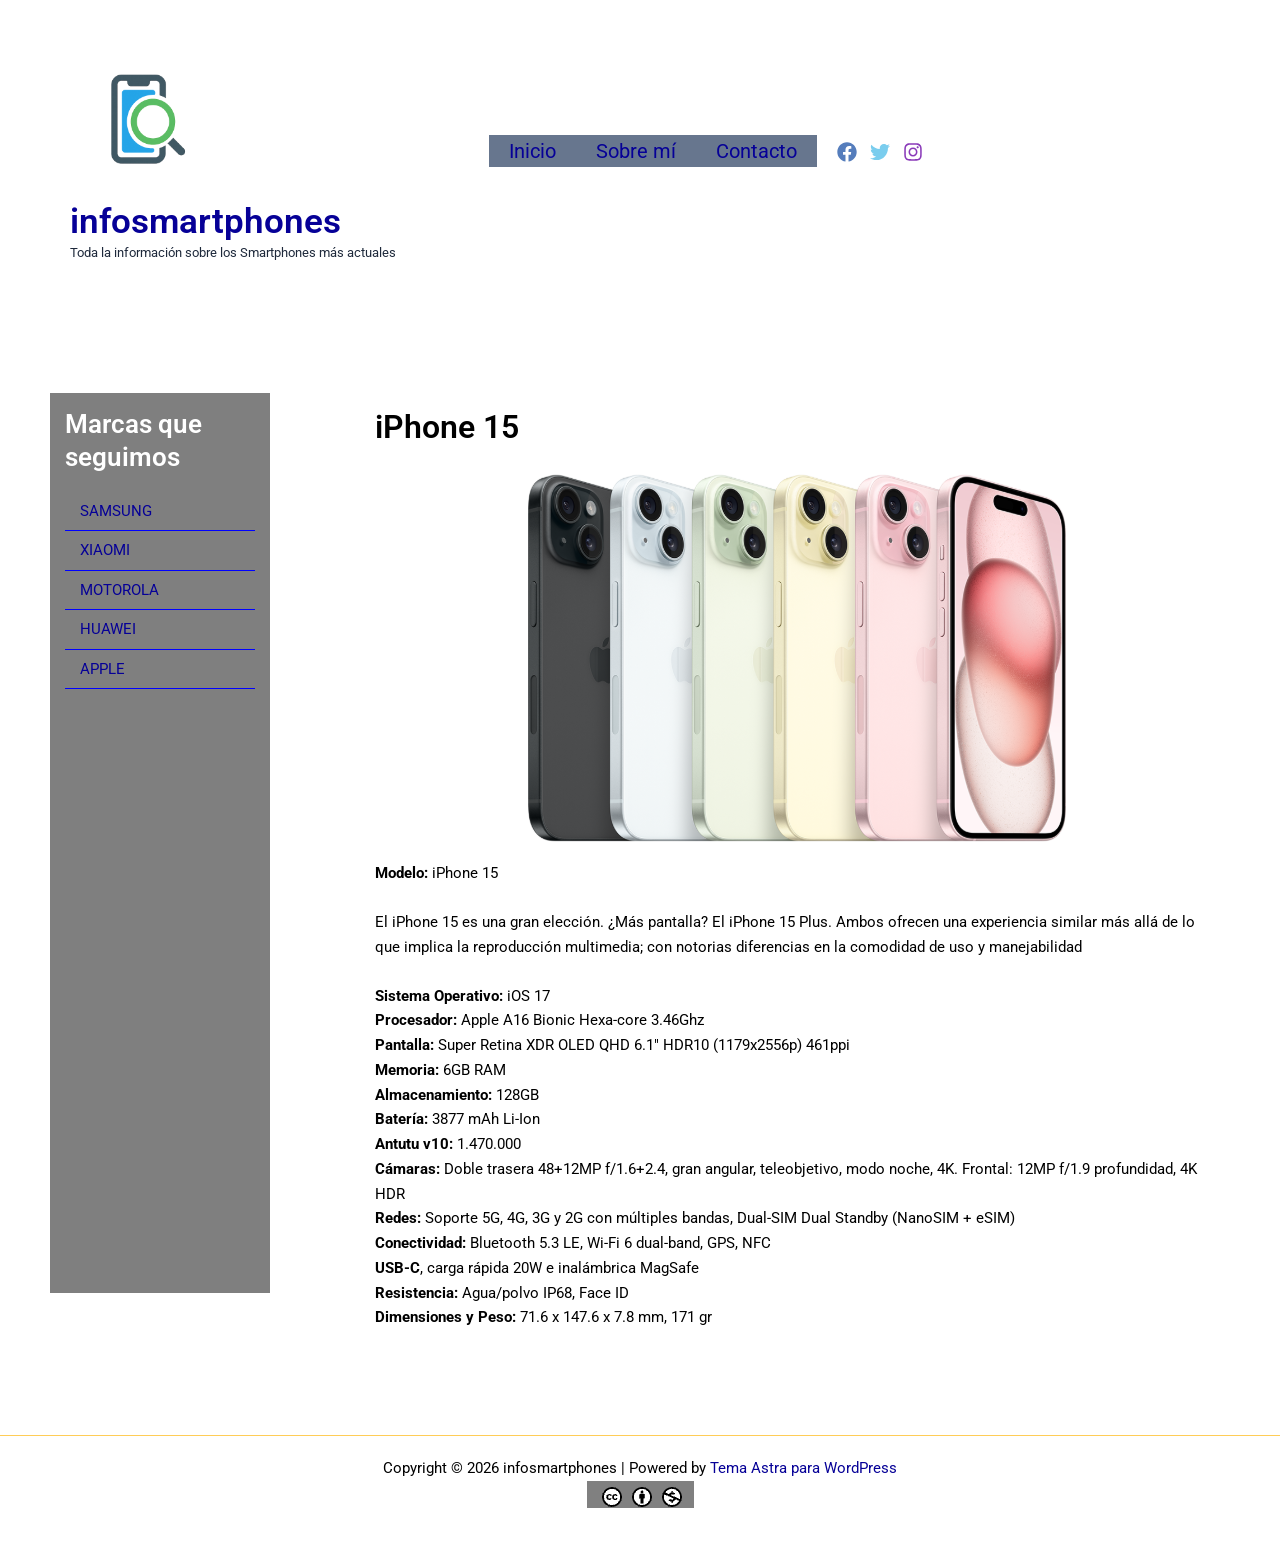
<file: iphone15-2/index.html>
<!DOCTYPE html>
<html><head><meta charset="UTF-8">
<meta charset="UTF-8">
<meta name="viewport" content="width=device-width, initial-scale=1">
	<link rel="profile" href="https://gmpg.org/xfn/11"> 
	<title>iPhone 15 – infosmartphones</title>
<meta name="robots" content="max-image-preview:large">
<link rel="dns-prefetch" href="//fonts.googleapis.com">
<link href="https://fonts.googleapis.com/" rel="preconnect">
<link href="https://fonts.gstatic.com/" crossorigin="anonymous" rel="preconnect">




<style id="wp-img-auto-sizes-contain-inline-css">
img:is([sizes=auto i],[sizes^="auto," i]){contain-intrinsic-size:3000px 1500px}
/*# sourceURL=wp-img-auto-sizes-contain-inline-css */
</style>
<link rel="stylesheet" id="astra-theme-css-css" href="./../wp-content/themes/astra/assets/css/minified/main.min.css?ver=4.14.3" media="all">
<style id="astra-theme-css-inline-css">
:root{--ast-post-nav-space:0;--ast-container-default-xlg-padding:2.5em;--ast-container-default-lg-padding:2.5em;--ast-container-default-slg-padding:2em;--ast-container-default-md-padding:2.5em;--ast-container-default-sm-padding:2.5em;--ast-container-default-xs-padding:2.4em;--ast-container-default-xxs-padding:1.8em;--ast-code-block-background:#ECEFF3;--ast-comment-inputs-background:#F9FAFB;--ast-normal-container-width:1920px;--ast-narrow-container-width:750px;--ast-blog-title-font-weight:600;--ast-blog-meta-weight:600;--ast-global-color-primary:var(--ast-global-color-4);--ast-global-color-secondary:var(--ast-global-color-5);--ast-global-color-alternate-background:var(--ast-global-color-6);--ast-global-color-subtle-background:var(--ast-global-color-7);--ast-bg-style-guide:var( --ast-global-color-secondary,var(--ast-global-color-5) );--ast-shadow-style-guide:0px 0px 4px 0 #00000057;--ast-global-dark-bg-style:#fff;--ast-global-dark-lfs:#fbfbfb;--ast-widget-bg-color:#fafafa;--ast-wc-container-head-bg-color:#fbfbfb;--ast-title-layout-bg:#eeeeee;--ast-search-border-color:#e7e7e7;--ast-lifter-hover-bg:#e6e6e6;--ast-gallery-block-color:#000;--srfm-color-input-label:var(--ast-global-color-2);}html{font-size:93.75%;}a{color:var(--ast-global-color-0);}a:hover,a:focus{color:var(--ast-global-color-1);}body,button,input,select,textarea,.ast-button,.ast-custom-button{font-family:'Roboto',sans-serif;font-weight:inherit;font-size:15px;font-size:1rem;line-height:var(--ast-body-line-height,1.65);}blockquote{color:var(--ast-global-color-8);}h1,h2,h3,h4,h5,h6,.entry-content :where(h1,h2,h3,h4,h5,h6),.site-title,.site-title a{font-family:'Roboto',sans-serif;font-weight:600;}.ast-site-identity .site-title a{color:var(--ast-global-color-0);}.ast-site-identity .site-description{color:var(--ast-global-color-2);}.site-title{font-size:35px;font-size:2.3333333333333rem;display:block;}header .custom-logo-link img{max-width:161px;width:161px;}.astra-logo-svg{width:161px;}.site-header .site-description{font-size:13px;font-size:0.86666666666667rem;display:block;}.entry-title{font-size:20px;font-size:1.3333333333333rem;}.ast-blog-single-element.ast-taxonomy-container a{font-size:14px;font-size:0.93333333333333rem;}.ast-blog-meta-container{font-size:13px;font-size:0.86666666666667rem;}.archive .ast-article-post .ast-article-inner,.blog .ast-article-post .ast-article-inner,.archive .ast-article-post .ast-article-inner:hover,.blog .ast-article-post .ast-article-inner:hover{border-top-left-radius:6px;border-top-right-radius:6px;border-bottom-right-radius:6px;border-bottom-left-radius:6px;overflow:hidden;}h1,.entry-content :where(h1){font-size:50px;font-size:3.3333333333333rem;font-weight:600;font-family:'Roboto',sans-serif;line-height:1.4em;}h2,.entry-content :where(h2){font-size:40px;font-size:2.6666666666667rem;font-weight:600;font-family:'Roboto',sans-serif;line-height:1.3em;}h3,.entry-content :where(h3){font-size:30px;font-size:2rem;font-weight:600;font-family:'Roboto',sans-serif;line-height:1.3em;}h4,.entry-content :where(h4){font-size:20px;font-size:1.3333333333333rem;line-height:1.2em;font-weight:600;font-family:'Roboto',sans-serif;}h5,.entry-content :where(h5){font-size:18px;font-size:1.2rem;line-height:1.2em;font-weight:600;font-family:'Roboto',sans-serif;}h6,.entry-content :where(h6){font-size:15px;font-size:1rem;line-height:1.25em;font-weight:600;font-family:'Roboto',sans-serif;}::selection{background-color:var(--ast-global-color-0);color:#ffffff;}body,h1,h2,h3,h4,h5,h6,.entry-title a,.entry-content :where(h1,h2,h3,h4,h5,h6){color:var(--ast-global-color-8);}.tagcloud a:hover,.tagcloud a:focus,.tagcloud a.current-item{color:#ffffff;border-color:var(--ast-global-color-0);background-color:var(--ast-global-color-0);}input:focus,input[type="text"]:focus,input[type="email"]:focus,input[type="url"]:focus,input[type="password"]:focus,input[type="reset"]:focus,input[type="search"]:focus,textarea:focus{border-color:var(--ast-global-color-0);}input[type="radio"]:checked,input[type=reset],input[type="checkbox"]:checked,input[type="checkbox"]:hover:checked,input[type="checkbox"]:focus:checked,input[type=range]::-webkit-slider-thumb{border-color:var(--ast-global-color-0);background-color:var(--ast-global-color-0);box-shadow:none;}.site-footer a:hover + .post-count,.site-footer a:focus + .post-count{background:var(--ast-global-color-0);border-color:var(--ast-global-color-0);}.single .nav-links .nav-previous,.single .nav-links .nav-next{color:var(--ast-global-color-0);}.entry-meta,.entry-meta *{line-height:1.45;color:var(--ast-global-color-0);font-weight:600;}.entry-meta a:not(.ast-button):hover,.entry-meta a:not(.ast-button):hover *,.entry-meta a:not(.ast-button):focus,.entry-meta a:not(.ast-button):focus *,.page-links > .page-link,.page-links .page-link:hover,.post-navigation a:hover{color:var(--ast-global-color-1);}#cat option,.secondary .calendar_wrap thead a,.secondary .calendar_wrap thead a:visited{color:var(--ast-global-color-0);}.secondary .calendar_wrap #today,.ast-progress-val span{background:var(--ast-global-color-0);}.secondary a:hover + .post-count,.secondary a:focus + .post-count{background:var(--ast-global-color-0);border-color:var(--ast-global-color-0);}.calendar_wrap #today > a{color:#ffffff;}.page-links .page-link,.single .post-navigation a{color:var(--ast-global-color-8);}.ast-search-menu-icon .search-form button.search-submit{padding:0 4px;}.ast-search-menu-icon form.search-form{padding-right:0;}.ast-header-search .ast-search-menu-icon.ast-dropdown-active .search-form,.ast-header-search .ast-search-menu-icon.ast-dropdown-active .search-field:focus{transition:all 0.2s;}.search-form input.search-field:focus{outline:none;}.ast-mobile-header-content .ast-builder-layout-element:not(.ast-builder-menu):not(.ast-header-divider-element),.ast-mobile-popup-content .ast-builder-layout-element:not(.ast-builder-menu):not(.ast-header-divider-element){padding:15px 20px;}.ast-search-menu-icon .search-form button.search-submit:focus,.ast-theme-transparent-header .ast-header-search .ast-dropdown-active .ast-icon,.ast-theme-transparent-header .ast-inline-search .search-field:focus .ast-icon{color:var(--ast-global-color-1);}.ast-desktop .ast-header-search .slide-search .search-form{border:2px solid var(--ast-global-color-0);}.ast-header-search .slide-search .search-field{background-color:var(--ast-global-dark-bg-style);}.ast-archive-title{color:var(--ast-global-color-8);}.widget-title{font-size:21px;font-size:1.4rem;color:var(--ast-global-color-8);}#secondary,#secondary button,#secondary input,#secondary select,#secondary textarea{font-size:15px;font-size:1rem;}.ast-search-menu-icon.slide-search a:focus-visible:focus-visible,.astra-search-icon:focus-visible,#close:focus-visible,a:focus-visible,.ast-menu-toggle:focus-visible,.site .skip-link:focus-visible,.wp-block-loginout input:focus-visible,.wp-block-search.wp-block-search__button-inside .wp-block-search__inside-wrapper,.ast-header-navigation-arrow:focus-visible,.ast-orders-table__row .ast-orders-table__cell:focus-visible,a#ast-apply-coupon:focus-visible,#ast-apply-coupon:focus-visible,#close:focus-visible,.button.search-submit:focus-visible,#search_submit:focus,.normal-search:focus-visible,.ast-header-account-wrap:focus-visible,.astra-cart-drawer-close:focus,.ast-single-variation:focus,.ast-button:focus,.ast-builder-button-wrap:has(.ast-custom-button-link:focus),.ast-builder-button-wrap .ast-custom-button-link:focus{outline-style:dotted;outline-color:inherit;outline-width:thin;}input:focus,input[type="text"]:focus,input[type="email"]:focus,input[type="url"]:focus,input[type="password"]:focus,input[type="reset"]:focus,input[type="search"]:focus,input[type="number"]:focus,textarea:focus,.wp-block-search__input:focus,[data-section="section-header-mobile-trigger"] .ast-button-wrap .ast-mobile-menu-trigger-minimal:focus,.ast-mobile-popup-drawer.active .menu-toggle-close:focus,#ast-scroll-top:focus,#coupon_code:focus,#ast-coupon-code:focus{border-style:dotted;border-color:inherit;border-width:thin;}input{outline:none;}.site-logo-img img{ transition:all 0.2s linear;}body .ast-oembed-container *{position:absolute;top:0;width:100%;height:100%;left:0;}body .wp-block-embed-pocket-casts .ast-oembed-container *{position:unset;}.ast-single-post-featured-section + article {margin-top: 2em;}.site-content .ast-single-post-featured-section img {width: 100%;overflow: hidden;object-fit: cover;}.ast-separate-container .site-content .ast-single-post-featured-section + article {margin-top: -80px;z-index: 9;position: relative;border-radius: 4px;}@media (min-width: 922px) {.ast-no-sidebar .site-content .ast-article-image-container--wide {margin-left: -120px;margin-right: -120px;max-width: unset;width: unset;}.ast-left-sidebar .site-content .ast-article-image-container--wide,.ast-right-sidebar .site-content .ast-article-image-container--wide {margin-left: -10px;margin-right: -10px;}.site-content .ast-article-image-container--full {margin-left: calc( -50vw + 50%);margin-right: calc( -50vw + 50%);max-width: 100vw;width: 100vw;}.ast-left-sidebar .site-content .ast-article-image-container--full,.ast-right-sidebar .site-content .ast-article-image-container--full {margin-left: -10px;margin-right: -10px;max-width: inherit;width: auto;}}.site > .ast-single-related-posts-container {margin-top: 0;}@media (min-width: 922px) {.ast-desktop .ast-container--narrow {max-width: var(--ast-narrow-container-width);margin: 0 auto;}}#secondary {margin: 4em 0 2.5em;word-break: break-word;line-height: 2;}#secondary li {margin-bottom: 0.75em;}#secondary li:last-child {margin-bottom: 0;}@media (max-width: 768px) {.js_active .ast-plain-container.ast-single-post #secondary {margin-top: 1.5em;}}.ast-separate-container.ast-two-container #secondary .widget {background-color: #fff;padding: 2em;margin-bottom: 2em;}@media (min-width: 993px) {.ast-left-sidebar #secondary {padding-right: 60px;}.ast-right-sidebar #secondary {padding-left: 60px;}}@media (max-width: 993px) {.ast-right-sidebar #secondary {padding-left: 30px;}.ast-left-sidebar #secondary {padding-right: 30px;}}@media (min-width: 993px) {.ast-page-builder-template.ast-left-sidebar #secondary {padding-left: 60px;}.ast-page-builder-template.ast-right-sidebar #secondary {padding-right: 60px;}}@media (max-width: 993px) {.ast-page-builder-template.ast-right-sidebar #secondary {padding-right: 30px;}.ast-page-builder-template.ast-left-sidebar #secondary {padding-left: 30px;}}input[type="text"],input[type="number"],input[type="email"],input[type="url"],input[type="password"],input[type="search"],input[type=reset],input[type=tel],input[type=date],select,textarea{font-size:16px;font-style:normal;font-weight:400;line-height:24px;width:100%;padding:12px 16px;border-radius:4px;box-shadow:0px 1px 2px 0px rgba(0,0,0,0.05);color:var(--ast-form-input-text,#475569);}input[type="text"],input[type="number"],input[type="email"],input[type="url"],input[type="password"],input[type="search"],input[type=reset],input[type=tel],input[type=date],select{height:40px;}input[type="date"]{border-width:1px;border-style:solid;border-color:var(--ast-border-color);background:var( --ast-global-color-secondary,var(--ast-global-color-5) );}input[type="text"]:focus,input[type="number"]:focus,input[type="email"]:focus,input[type="url"]:focus,input[type="password"]:focus,input[type="search"]:focus,input[type=reset]:focus,input[type="tel"]:focus,input[type="date"]:focus,select:focus,textarea:focus{border-color:#046BD2;box-shadow:none;outline:none;color:var(--ast-form-input-focus-text,#475569);}label,legend{color:var(--ast-global-color-2,#111827 );font-size:14px;font-style:normal;font-weight:500;line-height:20px;}select{padding:6px 10px;}fieldset{padding:30px;border-radius:4px;}button,.ast-button,.button,input[type="button"],input[type="reset"],input[type="submit"],a:where(.wp-block-button__link){border-radius:4px;box-shadow:0px 1px 2px 0px rgba(0,0,0,0.05);}:root{--ast-comment-inputs-background:#FFF;}::placeholder{color:var(--ast-form-field-color,#9CA3AF);}::-ms-input-placeholder{color:var(--ast-form-field-color,#9CA3AF);}@media (max-width:921.98px){#ast-desktop-header{display:none;}}@media (min-width:922px){#ast-mobile-header{display:none;}}.wp-block-buttons.aligncenter{justify-content:center;}@media (max-width:921px){.ast-theme-transparent-header #primary,.ast-theme-transparent-header #secondary{padding:0;}}@media (max-width:921px){.ast-plain-container.ast-no-sidebar #primary{padding:0;}}.ast-plain-container.ast-no-sidebar #primary{margin-top:0;margin-bottom:0;}@media (min-width:1200px){.ast-plain-container.ast-no-sidebar #primary{margin-top:60px;margin-bottom:60px;}}.wp-block-button.is-style-outline .wp-block-button__link{border-color:var(--ast-global-color-0);border-top-width:0px;border-right-width:0px;border-bottom-width:0px;border-left-width:0px;}div.wp-block-button.is-style-outline > .wp-block-button__link:not(.has-text-color),div.wp-block-button.wp-block-button__link.is-style-outline:not(.has-text-color){color:var(--ast-global-color-0);}.wp-block-button.is-style-outline .wp-block-button__link:hover,.wp-block-buttons .wp-block-button.is-style-outline .wp-block-button__link:focus,.wp-block-buttons .wp-block-button.is-style-outline > .wp-block-button__link:not(.has-text-color):hover,.wp-block-buttons .wp-block-button.wp-block-button__link.is-style-outline:not(.has-text-color):hover{color:var(--ast-global-color-8);background-color:var(--ast-global-color-1);border-color:var(--ast-global-color-1);}.post-page-numbers.current .page-link,.ast-pagination .page-numbers.current{color:#ffffff;border-color:var(--ast-global-color-0);background-color:var(--ast-global-color-0);}.wp-block-button.is-style-outline .wp-block-button__link{border-top-width:0px;border-right-width:0px;border-bottom-width:0px;border-left-width:0px;}.wp-block-buttons .wp-block-button.is-style-outline .wp-block-button__link.wp-element-button,.ast-outline-button,.wp-block-uagb-buttons-child .uagb-buttons-repeater.ast-outline-button{border-color:var(--ast-global-color-7);font-family:inherit;font-weight:600;font-size:20px;font-size:1.3333333333333rem;line-height:1em;padding-top:20px;padding-right:40px;padding-bottom:20px;padding-left:40px;border-top-left-radius:50px;border-top-right-radius:50px;border-bottom-right-radius:50px;border-bottom-left-radius:50px;}.wp-block-buttons .wp-block-button.is-style-outline > .wp-block-button__link:not(.has-text-color),.wp-block-buttons .wp-block-button.wp-block-button__link.is-style-outline:not(.has-text-color),.ast-outline-button{color:var(--ast-global-color-2);}.wp-block-button.is-style-outline .wp-block-button__link:hover,.wp-block-buttons .wp-block-button.is-style-outline .wp-block-button__link:focus,.wp-block-buttons .wp-block-button.is-style-outline > .wp-block-button__link:not(.has-text-color):hover,.wp-block-buttons .wp-block-button.wp-block-button__link.is-style-outline:not(.has-text-color):hover,.ast-outline-button:hover,.ast-outline-button:focus,.wp-block-uagb-buttons-child .uagb-buttons-repeater.ast-outline-button:hover,.wp-block-uagb-buttons-child .uagb-buttons-repeater.ast-outline-button:focus{color:var(--ast-global-color-2);background-color:var(--ast-global-color-7);border-color:var(--ast-global-color-1);}.wp-block-button .wp-block-button__link.wp-element-button.is-style-outline:not(.has-background),.wp-block-button.is-style-outline>.wp-block-button__link.wp-element-button:not(.has-background),.ast-outline-button{background-color:var(--ast-global-color-7);}.uagb-buttons-repeater.ast-outline-button{border-radius:9999px;}@media (max-width:921px){.wp-block-buttons .wp-block-button.is-style-outline .wp-block-button__link.wp-element-button,.ast-outline-button,.wp-block-uagb-buttons-child .uagb-buttons-repeater.ast-outline-button{padding-top:18px;padding-right:32px;padding-bottom:18px;padding-left:32px;}}@media (max-width:544px){.wp-block-buttons .wp-block-button.is-style-outline .wp-block-button__link.wp-element-button,.ast-outline-button,.wp-block-uagb-buttons-child .uagb-buttons-repeater.ast-outline-button{padding-top:15px;padding-right:28px;padding-bottom:15px;padding-left:28px;}}.entry-content[data-ast-blocks-layout] > figure{margin-bottom:1em;}h1.widget-title{font-weight:600;}h2.widget-title{font-weight:600;}h3.widget-title{font-weight:600;}#page{display:flex;flex-direction:column;min-height:100vh;}.ast-404-layout-1 h1.page-title{color:var(--ast-global-color-2);}.single .post-navigation a{line-height:1em;height:inherit;}.error-404 .page-sub-title{font-size:1.5rem;font-weight:inherit;}.search .site-content .content-area .search-form{margin-bottom:0;}#page .site-content{flex-grow:1;}.widget{margin-bottom:1.25em;}#secondary li{line-height:1.5em;}#secondary .wp-block-group h2{margin-bottom:0.7em;}#secondary h2{font-size:1.7rem;}.ast-separate-container .ast-article-post,.ast-separate-container .ast-article-single,.ast-separate-container .comment-respond{padding:3em;}.ast-separate-container .ast-article-single .ast-article-single{padding:0;}.ast-article-single .wp-block-post-template-is-layout-grid{padding-left:0;}.ast-separate-container .comments-title,.ast-narrow-container .comments-title{padding:1.5em 2em;}.ast-page-builder-template .comment-form-textarea,.ast-comment-formwrap .ast-grid-common-col{padding:0;}.ast-comment-formwrap{padding:0;display:inline-flex;column-gap:20px;width:100%;margin-left:0;margin-right:0;}.comments-area textarea#comment:focus,.comments-area textarea#comment:active,.comments-area .ast-comment-formwrap input[type="text"]:focus,.comments-area .ast-comment-formwrap input[type="text"]:active {box-shadow:none;outline:none;}.archive.ast-page-builder-template .entry-header{margin-top:2em;}.ast-page-builder-template .ast-comment-formwrap{width:100%;}.entry-title{margin-bottom:0.6em;}.ast-archive-description p{font-size:inherit;font-weight:inherit;line-height:inherit;}.ast-separate-container .ast-comment-list li.depth-1,.hentry{margin-bottom:1.5em;}.site-content section.ast-archive-description{margin-bottom:2em;}@media (min-width:921px){.ast-left-sidebar.ast-page-builder-template #secondary,.archive.ast-right-sidebar.ast-page-builder-template .site-main{padding-left:20px;padding-right:20px;}}@media (max-width:544px){.ast-comment-formwrap.ast-row{column-gap:10px;display:inline-block;}#ast-commentform .ast-grid-common-col{position:relative;width:100%;}}@media (min-width:1201px){.ast-separate-container .ast-article-post,.ast-separate-container .ast-article-single,.ast-separate-container .ast-author-box,.ast-separate-container .ast-404-layout-1,.ast-separate-container .no-results{padding:3em;}}@media (max-width:921px){.ast-left-sidebar #content > .ast-container{display:flex;flex-direction:column-reverse;width:100%;}}@media (max-width:921px){#secondary.secondary{padding-top:0;}.ast-separate-container.ast-right-sidebar #secondary{padding-left:1em;padding-right:1em;}.ast-separate-container.ast-two-container #secondary{padding-left:0;padding-right:0;}.ast-page-builder-template .entry-header #secondary,.ast-page-builder-template #secondary{margin-top:1.5em;}}@media (max-width:921px){.ast-right-sidebar #primary{padding-right:0;}.ast-page-builder-template.ast-left-sidebar #secondary,.ast-page-builder-template.ast-right-sidebar #secondary{padding-right:20px;padding-left:20px;}.ast-right-sidebar #secondary,.ast-left-sidebar #primary{padding-left:0;}.ast-left-sidebar #secondary{padding-right:0;}}@media (min-width:922px){.ast-separate-container.ast-right-sidebar #primary,.ast-separate-container.ast-left-sidebar #primary{border:0;}.search-no-results.ast-separate-container #primary{margin-bottom:4em;}}@media (min-width:922px){.ast-right-sidebar #primary{border-right:1px solid var(--ast-border-color);}.ast-left-sidebar #primary{border-left:1px solid var(--ast-border-color);}.ast-right-sidebar #secondary{border-left:1px solid var(--ast-border-color);margin-left:-1px;}.ast-left-sidebar #secondary{border-right:1px solid var(--ast-border-color);margin-right:-1px;}.ast-separate-container.ast-two-container.ast-right-sidebar #secondary{padding-left:30px;padding-right:0;}.ast-separate-container.ast-two-container.ast-left-sidebar #secondary{padding-right:30px;padding-left:0;}.ast-separate-container.ast-right-sidebar #secondary,.ast-separate-container.ast-left-sidebar #secondary{border:0;margin-left:auto;margin-right:auto;}.ast-separate-container.ast-two-container #secondary .widget:last-child{margin-bottom:0;}}.wp-block-button .wp-block-button__link{color:var(--ast-global-color-5);}.wp-block-button .wp-block-button__link:hover,.wp-block-button .wp-block-button__link:focus{color:var(--ast-global-color-8);background-color:var(--ast-global-color-1);border-color:var(--ast-global-color-1);}.wp-block-button .wp-block-button__link,.wp-block-search .wp-block-search__button,body .wp-block-file .wp-block-file__button{border-style:solid;border-top-width:0px;border-right-width:0px;border-left-width:0px;border-bottom-width:0px;border-color:var(--ast-global-color-0);background-color:var(--ast-global-color-0);color:var(--ast-global-color-5);font-family:inherit;font-weight:600;line-height:1em;font-size:20px;font-size:1.3333333333333rem;border-top-left-radius:3px;border-top-right-radius:3px;border-bottom-right-radius:3px;border-bottom-left-radius:3px;padding-top:10px;padding-right:20px;padding-bottom:10px;padding-left:20px;}.menu-toggle,button,.ast-button,.ast-custom-button,.button,input#submit,input[type="button"],input[type="submit"],input[type="reset"],#comments .submit,.search .search-submit,form[CLASS*="wp-block-search__"].wp-block-search .wp-block-search__inside-wrapper .wp-block-search__button,body .wp-block-file .wp-block-file__button,.search .search-submit{border-style:solid;border-top-width:0px;border-right-width:0px;border-left-width:0px;border-bottom-width:0px;color:var(--ast-global-color-5);border-color:var(--ast-global-color-0);background-color:var(--ast-global-color-0);padding-top:10px;padding-right:20px;padding-bottom:10px;padding-left:20px;font-family:inherit;font-weight:600;font-size:20px;font-size:1.3333333333333rem;line-height:1em;border-top-left-radius:3px;border-top-right-radius:3px;border-bottom-right-radius:3px;border-bottom-left-radius:3px;}button:focus,.menu-toggle:hover,button:hover,.ast-button:hover,.ast-custom-button:hover .button:hover,.ast-custom-button:hover ,input[type=reset]:hover,input[type=reset]:focus,input#submit:hover,input#submit:focus,input[type="button"]:hover,input[type="button"]:focus,input[type="submit"]:hover,input[type="submit"]:focus,form[CLASS*="wp-block-search__"].wp-block-search .wp-block-search__inside-wrapper .wp-block-search__button:hover,form[CLASS*="wp-block-search__"].wp-block-search .wp-block-search__inside-wrapper .wp-block-search__button:focus,body .wp-block-file .wp-block-file__button:hover,body .wp-block-file .wp-block-file__button:focus{color:var(--ast-global-color-8);background-color:var(--ast-global-color-1);border-color:var(--ast-global-color-1);}form[CLASS*="wp-block-search__"].wp-block-search .wp-block-search__inside-wrapper .wp-block-search__button.has-icon{padding-top:calc(10px - 3px);padding-right:calc(20px - 3px);padding-bottom:calc(10px - 3px);padding-left:calc(20px - 3px);}@media (max-width:921px){.ast-mobile-header-stack .main-header-bar .ast-search-menu-icon{display:inline-block;}.ast-header-break-point.ast-header-custom-item-outside .ast-mobile-header-stack .main-header-bar .ast-search-icon{margin:0;}.ast-comment-avatar-wrap img{max-width:2.5em;}.ast-comment-meta{padding:0 1.8888em 1.3333em;}}@media (min-width:544px){.ast-container{max-width:100%;}}@media (max-width:544px){.ast-separate-container .ast-article-post,.ast-separate-container .ast-article-single,.ast-separate-container .comments-title,.ast-separate-container .ast-archive-description{padding:1.5em 1em;}.ast-separate-container #content .ast-container{padding-left:0.54em;padding-right:0.54em;}.ast-separate-container .ast-comment-list .bypostauthor{padding:.5em;}.ast-search-menu-icon.ast-dropdown-active .search-field{width:170px;}.ast-separate-container #secondary{padding-top:0;}.ast-separate-container.ast-two-container #secondary .widget{margin-bottom:1.5em;padding-left:1em;padding-right:1em;}} #ast-mobile-header .ast-site-header-cart-li a{pointer-events:none;}.ast-separate-container{background-color:var(--ast-global-color-5);background-image:none;}@media (max-width:921px){.site-title{display:none;}.site-header .site-description{display:none;}}@media (max-width:544px){.site-title{display:none;}.site-header .site-description{display:none;}}@media (max-width:921px){html{font-size:85.5%;}}@media (max-width:544px){html{font-size:85.5%;}}@media (min-width:922px){.ast-container{max-width:1960px;}}@media (min-width:922px){.site-content .ast-container{display:flex;}}@media (max-width:921px){.site-content .ast-container{flex-direction:column;}}.entry-content :where(h1,h2,h3,h4,h5,h6){clear:none;}@media (min-width:922px){.main-header-menu .sub-menu .menu-item.ast-left-align-sub-menu:hover > .sub-menu,.main-header-menu .sub-menu .menu-item.ast-left-align-sub-menu.focus > .sub-menu{margin-left:-0px;}}.entry-content li > p{margin-bottom:0;}.site .comments-area{padding-bottom:2em;margin-top:2em;}.wp-block-file {display: flex;align-items: center;flex-wrap: wrap;justify-content: space-between;}.wp-block-pullquote {border: none;}.wp-block-pullquote blockquote::before {content: "\201D";font-family: "Helvetica",sans-serif;display: flex;transform: rotate( 180deg );font-size: 6rem;font-style: normal;line-height: 1;font-weight: bold;align-items: center;justify-content: center;}.has-text-align-right > blockquote::before {justify-content: flex-start;}.has-text-align-left > blockquote::before {justify-content: flex-end;}figure.wp-block-pullquote.is-style-solid-color blockquote {max-width: 100%;text-align: inherit;}:root {--wp--custom--ast-default-block-top-padding: 100px;--wp--custom--ast-default-block-right-padding: 80px;--wp--custom--ast-default-block-bottom-padding: 100px;--wp--custom--ast-default-block-left-padding: 80px;--wp--custom--ast-container-width: 1920px;--wp--custom--ast-content-width-size: 1920px;--wp--custom--ast-wide-width-size: calc(1920px + var(--wp--custom--ast-default-block-left-padding) + var(--wp--custom--ast-default-block-right-padding));}.ast-narrow-container {--wp--custom--ast-content-width-size: 750px;--wp--custom--ast-wide-width-size: 750px;}@media(max-width: 921px) {:root {--wp--custom--ast-default-block-top-padding: 50px;--wp--custom--ast-default-block-right-padding: 50px;--wp--custom--ast-default-block-bottom-padding: 50px;--wp--custom--ast-default-block-left-padding: 50px;}}@media(max-width: 544px) {:root {--wp--custom--ast-default-block-top-padding: 50px;--wp--custom--ast-default-block-right-padding: 30px;--wp--custom--ast-default-block-bottom-padding: 50px;--wp--custom--ast-default-block-left-padding: 30px;}}.entry-content > .wp-block-group,.entry-content > .wp-block-cover,.entry-content > .wp-block-columns {padding-top: var(--wp--custom--ast-default-block-top-padding);padding-right: var(--wp--custom--ast-default-block-right-padding);padding-bottom: var(--wp--custom--ast-default-block-bottom-padding);padding-left: var(--wp--custom--ast-default-block-left-padding);}.ast-plain-container.ast-no-sidebar .entry-content > .alignfull,.ast-page-builder-template .ast-no-sidebar .entry-content > .alignfull {margin-left: calc( -50vw + 50%);margin-right: calc( -50vw + 50%);max-width: 100vw;width: 100vw;}.ast-plain-container.ast-no-sidebar .entry-content .alignfull .alignfull,.ast-page-builder-template.ast-no-sidebar .entry-content .alignfull .alignfull,.ast-plain-container.ast-no-sidebar .entry-content .alignfull .alignwide,.ast-page-builder-template.ast-no-sidebar .entry-content .alignfull .alignwide,.ast-plain-container.ast-no-sidebar .entry-content .alignwide .alignfull,.ast-page-builder-template.ast-no-sidebar .entry-content .alignwide .alignfull,.ast-plain-container.ast-no-sidebar .entry-content .alignwide .alignwide,.ast-page-builder-template.ast-no-sidebar .entry-content .alignwide .alignwide,.ast-plain-container.ast-no-sidebar .entry-content .wp-block-column .alignfull,.ast-page-builder-template.ast-no-sidebar .entry-content .wp-block-column .alignfull,.ast-plain-container.ast-no-sidebar .entry-content .wp-block-column .alignwide,.ast-page-builder-template.ast-no-sidebar .entry-content .wp-block-column .alignwide {margin-left: auto;margin-right: auto;width: 100%;}[data-ast-blocks-layout] .wp-block-separator:not(.is-style-dots) {height: 0;}[data-ast-blocks-layout] .wp-block-separator {margin: 20px auto;}[data-ast-blocks-layout] .wp-block-separator:not(.is-style-wide):not(.is-style-dots) {max-width: 100px;}[data-ast-blocks-layout] .wp-block-separator.has-background {padding: 0;}.entry-content[data-ast-blocks-layout] > * {max-width: var(--wp--custom--ast-content-width-size);margin-left: auto;margin-right: auto;}.entry-content[data-ast-blocks-layout] > .alignwide {max-width: var(--wp--custom--ast-wide-width-size);}.entry-content[data-ast-blocks-layout] .alignfull {max-width: none;}.entry-content .wp-block-columns {margin-bottom: 0;}blockquote {margin: 1.5em;border-color: rgba(0,0,0,0.05);}.wp-block-quote:not(.has-text-align-right):not(.has-text-align-center) {border-left: 5px solid rgba(0,0,0,0.05);}.has-text-align-right > blockquote,blockquote.has-text-align-right {border-right: 5px solid rgba(0,0,0,0.05);}.has-text-align-left > blockquote,blockquote.has-text-align-left {border-left: 5px solid rgba(0,0,0,0.05);}.wp-block-site-tagline,.wp-block-latest-posts .read-more {margin-top: 15px;}.wp-block-loginout p label {display: block;}.wp-block-loginout p:not(.login-remember):not(.login-submit) input {width: 100%;}.wp-block-loginout input:focus {border-color: transparent;}.wp-block-loginout input:focus {outline: thin dotted;}.entry-content .wp-block-media-text .wp-block-media-text__content {padding: 0 0 0 8%;}.entry-content .wp-block-media-text.has-media-on-the-right .wp-block-media-text__content {padding: 0 8% 0 0;}.entry-content .wp-block-media-text.has-background .wp-block-media-text__content {padding: 8%;}.entry-content .wp-block-cover:not([class*="background-color"]):not(.has-text-color.has-link-color) .wp-block-cover__inner-container,.entry-content .wp-block-cover:not([class*="background-color"]) .wp-block-cover-image-text,.entry-content .wp-block-cover:not([class*="background-color"]) .wp-block-cover-text,.entry-content .wp-block-cover-image:not([class*="background-color"]) .wp-block-cover__inner-container,.entry-content .wp-block-cover-image:not([class*="background-color"]) .wp-block-cover-image-text,.entry-content .wp-block-cover-image:not([class*="background-color"]) .wp-block-cover-text {color: var(--ast-global-color-primary,var(--ast-global-color-5));}.wp-block-loginout .login-remember input {width: 1.1rem;height: 1.1rem;margin: 0 5px 4px 0;vertical-align: middle;}.wp-block-latest-posts > li > *:first-child,.wp-block-latest-posts:not(.is-grid) > li:first-child {margin-top: 0;}.entry-content > .wp-block-buttons,.entry-content > .wp-block-uagb-buttons {margin-bottom: 1.5em;}.wp-block-search__inside-wrapper .wp-block-search__input {padding: 0 10px;color: var(--ast-global-color-3);background: var(--ast-global-color-primary,var(--ast-global-color-5));border-color: var(--ast-border-color);}.wp-block-latest-posts .read-more {margin-bottom: 1.5em;}.wp-block-search__no-button .wp-block-search__inside-wrapper .wp-block-search__input {padding-top: 5px;padding-bottom: 5px;}.wp-block-latest-posts .wp-block-latest-posts__post-date,.wp-block-latest-posts .wp-block-latest-posts__post-author {font-size: 1rem;}.wp-block-latest-posts > li > *,.wp-block-latest-posts:not(.is-grid) > li {margin-top: 12px;margin-bottom: 12px;}.ast-page-builder-template .entry-content[data-ast-blocks-layout] > .alignwide:where(:not(.uagb-is-root-container):not(.spectra-is-root-container)) > * {max-width: var(--wp--custom--ast-wide-width-size);}.ast-page-builder-template .entry-content[data-ast-blocks-layout] > .inherit-container-width > *,.ast-page-builder-template .entry-content[data-ast-blocks-layout] > *:not(.wp-block-group):where(:not(.uagb-is-root-container):not(.spectra-is-root-container)) > *,.entry-content[data-ast-blocks-layout] > .wp-block-cover .wp-block-cover__inner-container {max-width: none ;margin-left: auto;margin-right: auto;}.ast-page-builder-template .entry-content[data-ast-blocks-layout] > *,.ast-page-builder-template .entry-content[data-ast-blocks-layout] > .alignfull:where(:not(.wp-block-group):not(.uagb-is-root-container):not(.spectra-is-root-container)) > * {max-width: none;}.entry-content[data-ast-blocks-layout] .wp-block-cover:not(.alignleft):not(.alignright) {width: auto;}@media(max-width: 1200px) {.ast-separate-container .entry-content > .alignfull,.ast-separate-container .entry-content[data-ast-blocks-layout] > .alignwide,.ast-plain-container .entry-content[data-ast-blocks-layout] > .alignwide,.ast-plain-container .entry-content .alignfull {margin-left: calc(-1 * min(var(--ast-container-default-xlg-padding),20px)) ;margin-right: calc(-1 * min(var(--ast-container-default-xlg-padding),20px));}}@media(min-width: 1201px) {.ast-separate-container .entry-content > .alignfull {margin-left: calc(-1 * var(--ast-container-default-xlg-padding) );margin-right: calc(-1 * var(--ast-container-default-xlg-padding) );}.ast-separate-container .entry-content[data-ast-blocks-layout] > .alignwide,.ast-plain-container .entry-content[data-ast-blocks-layout] > .alignwide {margin-left: auto;margin-right: auto;}}@media(min-width: 921px) {.ast-separate-container .entry-content .wp-block-group.alignwide:not(.inherit-container-width) > :where(:not(.alignleft):not(.alignright)),.ast-plain-container .entry-content .wp-block-group.alignwide:not(.inherit-container-width) > :where(:not(.alignleft):not(.alignright)) {max-width: calc( var(--wp--custom--ast-content-width-size) + 80px );}.ast-plain-container.ast-right-sidebar .entry-content[data-ast-blocks-layout] .alignfull,.ast-plain-container.ast-left-sidebar .entry-content[data-ast-blocks-layout] .alignfull {margin-left: -60px;margin-right: -60px;}}@media(min-width: 544px) {.entry-content > .alignleft {margin-right: 20px;}.entry-content > .alignright {margin-left: 20px;}}@media (max-width:544px){.wp-block-columns .wp-block-column:not(:last-child){margin-bottom:20px;}.wp-block-latest-posts{margin:0;}}@media( max-width: 600px ) {.entry-content .wp-block-media-text .wp-block-media-text__content,.entry-content .wp-block-media-text.has-media-on-the-right .wp-block-media-text__content {padding: 8% 0 0;}.entry-content .wp-block-media-text.has-background .wp-block-media-text__content {padding: 8%;}}.ast-narrow-container .site-content .wp-block-uagb-image--align-full .wp-block-uagb-image__figure {max-width: 100%;margin-left: auto;margin-right: auto;}.entry-content ul,.entry-content ol {padding: revert;margin: revert;padding-left: 20px;}.entry-content ul.wc-block-product-template{padding: 0;}:root .has-ast-global-color-0-color{color:var(--ast-global-color-0);}:root .has-ast-global-color-0-background-color{background-color:var(--ast-global-color-0);}:root .wp-block-button .has-ast-global-color-0-color{color:var(--ast-global-color-0);}:root .wp-block-button .has-ast-global-color-0-background-color{background-color:var(--ast-global-color-0);}:root .has-ast-global-color-1-color{color:var(--ast-global-color-1);}:root .has-ast-global-color-1-background-color{background-color:var(--ast-global-color-1);}:root .wp-block-button .has-ast-global-color-1-color{color:var(--ast-global-color-1);}:root .wp-block-button .has-ast-global-color-1-background-color{background-color:var(--ast-global-color-1);}:root .has-ast-global-color-2-color{color:var(--ast-global-color-2);}:root .has-ast-global-color-2-background-color{background-color:var(--ast-global-color-2);}:root .wp-block-button .has-ast-global-color-2-color{color:var(--ast-global-color-2);}:root .wp-block-button .has-ast-global-color-2-background-color{background-color:var(--ast-global-color-2);}:root .has-ast-global-color-3-color{color:var(--ast-global-color-3);}:root .has-ast-global-color-3-background-color{background-color:var(--ast-global-color-3);}:root .wp-block-button .has-ast-global-color-3-color{color:var(--ast-global-color-3);}:root .wp-block-button .has-ast-global-color-3-background-color{background-color:var(--ast-global-color-3);}:root .has-ast-global-color-4-color{color:var(--ast-global-color-4);}:root .has-ast-global-color-4-background-color{background-color:var(--ast-global-color-4);}:root .wp-block-button .has-ast-global-color-4-color{color:var(--ast-global-color-4);}:root .wp-block-button .has-ast-global-color-4-background-color{background-color:var(--ast-global-color-4);}:root .has-ast-global-color-5-color{color:var(--ast-global-color-5);}:root .has-ast-global-color-5-background-color{background-color:var(--ast-global-color-5);}:root .wp-block-button .has-ast-global-color-5-color{color:var(--ast-global-color-5);}:root .wp-block-button .has-ast-global-color-5-background-color{background-color:var(--ast-global-color-5);}:root .has-ast-global-color-6-color{color:var(--ast-global-color-6);}:root .has-ast-global-color-6-background-color{background-color:var(--ast-global-color-6);}:root .wp-block-button .has-ast-global-color-6-color{color:var(--ast-global-color-6);}:root .wp-block-button .has-ast-global-color-6-background-color{background-color:var(--ast-global-color-6);}:root .has-ast-global-color-7-color{color:var(--ast-global-color-7);}:root .has-ast-global-color-7-background-color{background-color:var(--ast-global-color-7);}:root .wp-block-button .has-ast-global-color-7-color{color:var(--ast-global-color-7);}:root .wp-block-button .has-ast-global-color-7-background-color{background-color:var(--ast-global-color-7);}:root .has-ast-global-color-8-color{color:var(--ast-global-color-8);}:root .has-ast-global-color-8-background-color{background-color:var(--ast-global-color-8);}:root .wp-block-button .has-ast-global-color-8-color{color:var(--ast-global-color-8);}:root .wp-block-button .has-ast-global-color-8-background-color{background-color:var(--ast-global-color-8);}:root{--ast-global-color-0:#060097;--ast-global-color-1:#c10fff;--ast-global-color-2:#1e293b;--ast-global-color-3:#67768e;--ast-global-color-4:#f9f6fe;--ast-global-color-5:#FFFFFF;--ast-global-color-6:#F2F5F7;--ast-global-color-7:#ffcd57;--ast-global-color-8:#000000;}:root {--ast-border-color : var(--ast-global-color-8);}.ast-single-entry-banner {-js-display: flex;display: flex;flex-direction: column;justify-content: center;text-align: center;position: relative;background: var(--ast-title-layout-bg);}.ast-single-entry-banner[data-banner-layout="layout-1"] {max-width: 1920px;background: inherit;padding: 20px 0;}.ast-single-entry-banner[data-banner-width-type="custom"] {margin: 0 auto;width: 100%;}.ast-single-entry-banner + .site-content .entry-header {margin-bottom: 0;}.site .ast-author-avatar {--ast-author-avatar-size: ;}a.ast-underline-text {text-decoration: underline;}.ast-container > .ast-terms-link {position: relative;display: block;}a.ast-button.ast-badge-tax {padding: 4px 8px;border-radius: 3px;font-size: inherit;}header.entry-header{text-align:left;}header.entry-header .entry-title{font-weight:600;font-size:32px;font-size:2.1333333333333rem;}header.entry-header > *:not(:last-child){margin-bottom:10px;}header.entry-header .post-thumb-img-content{text-align:center;}header.entry-header .post-thumb img,.ast-single-post-featured-section.post-thumb img{aspect-ratio:16/9;width:100%;height:100%;}@media (max-width:921px){header.entry-header{text-align:left;}}@media (max-width:544px){header.entry-header{text-align:left;}}.ast-archive-entry-banner {-js-display: flex;display: flex;flex-direction: column;justify-content: center;text-align: center;position: relative;background: var(--ast-title-layout-bg);}.ast-archive-entry-banner[data-banner-width-type="custom"] {margin: 0 auto;width: 100%;}.ast-archive-entry-banner[data-banner-layout="layout-1"] {background: inherit;padding: 20px 0;text-align: left;}body.archive .ast-archive-description{max-width:1920px;width:100%;text-align:left;padding-top:3em;padding-right:3em;padding-bottom:3em;padding-left:3em;}body.archive .ast-archive-description .ast-archive-title,body.archive .ast-archive-description .ast-archive-title *{font-weight:600;font-size:32px;font-size:2.1333333333333rem;}body.archive .ast-archive-description > *:not(:last-child){margin-bottom:10px;}@media (max-width:921px){body.archive .ast-archive-description{text-align:left;}}@media (max-width:544px){body.archive .ast-archive-description{text-align:left;}}.ast-breadcrumbs .trail-browse,.ast-breadcrumbs .trail-items,.ast-breadcrumbs .trail-items li{display:inline-block;margin:0;padding:0;border:none;background:inherit;text-indent:0;text-decoration:none;}.ast-breadcrumbs .trail-browse{font-size:inherit;font-style:inherit;font-weight:inherit;color:inherit;}.ast-breadcrumbs .trail-items{list-style:none;}.trail-items li::after{padding:0 0.3em;content:"\00bb";}.trail-items li:last-of-type::after{display:none;}h1,h2,h3,h4,h5,h6,.entry-content :where(h1,h2,h3,h4,h5,h6){color:var(--ast-global-color-8);}.entry-title a{color:var(--ast-global-color-8);}@media (max-width:921px){.ast-builder-grid-row-container.ast-builder-grid-row-tablet-3-firstrow .ast-builder-grid-row > *:first-child,.ast-builder-grid-row-container.ast-builder-grid-row-tablet-3-lastrow .ast-builder-grid-row > *:last-child{grid-column:1 / -1;}}@media (max-width:544px){.ast-builder-grid-row-container.ast-builder-grid-row-mobile-3-firstrow .ast-builder-grid-row > *:first-child,.ast-builder-grid-row-container.ast-builder-grid-row-mobile-3-lastrow .ast-builder-grid-row > *:last-child{grid-column:1 / -1;}}.ast-builder-layout-element[data-section="title_tagline"]{display:flex;}@media (max-width:921.98px){.ast-header-break-point .ast-builder-layout-element[data-section="title_tagline"]{display:flex;}}@media (max-width:544px){.ast-header-break-point .ast-builder-layout-element[data-section="title_tagline"]{display:flex;}}.ast-builder-menu-1{font-family:inherit;font-weight:inherit;}.ast-builder-menu-1 .menu-item > .menu-link{line-height:1.6em;font-size:20px;font-size:1.3333333333333rem;color:var(--ast-global-color-0);}.ast-builder-menu-1 .menu-item > .ast-menu-toggle{color:var(--ast-global-color-0);}.ast-builder-menu-1 .menu-link:hover,.ast-builder-menu-1 .main-header-menu > .menu-item:hover > .menu-link,.ast-builder-menu-1 .inline-on-mobile .ast-menu-toggle:hover,.ast-builder-menu-1 .inline-on-mobile .main-header-menu > .menu-item:hover > .ast-menu-toggle{color:var(--ast-global-color-5);background:var(--ast-global-color-8);}.ast-builder-menu-1 .ast-menu-toggle:hover,.ast-builder-menu-1 .main-header-menu > .menu-item:hover > .ast-menu-toggle{color:var(--ast-global-color-5);}.ast-builder-menu-1 .menu-item.current-menu-item > .menu-link,.ast-builder-menu-1 .inline-on-mobile .menu-item.current-menu-item > .ast-menu-toggle,.ast-builder-menu-1 .current-menu-ancestor > .menu-link{color:var(--ast-global-color-5);}.ast-builder-menu-1 .menu-item.current-menu-item > .ast-menu-toggle{color:var(--ast-global-color-5);}.ast-builder-menu-1 .sub-menu,.ast-builder-menu-1 .inline-on-mobile .sub-menu{border-top-width:20px;border-bottom-width:20px;border-right-width:20px;border-left-width:20px;border-color:var(--ast-global-color-2);border-style:solid;border-top-left-radius:1px;border-top-right-radius:1px;border-bottom-right-radius:1px;border-bottom-left-radius:1px;}.ast-builder-menu-1 .sub-menu .sub-menu{top:-20px;}.ast-builder-menu-1 .main-header-menu > .menu-item > .sub-menu,.ast-builder-menu-1 .main-header-menu > .menu-item > .astra-full-megamenu-wrapper{margin-top:0px;}.ast-desktop .ast-builder-menu-1 .main-header-menu > .menu-item > .sub-menu:before,.ast-desktop .ast-builder-menu-1 .main-header-menu > .menu-item > .astra-full-megamenu-wrapper:before{height:calc( 0px + 20px + 5px );}.ast-builder-menu-1 .main-header-menu,.ast-builder-menu-1 .main-header-menu .sub-menu{background-color:var(--ast-global-color-3);background-image:none;}.ast-builder-menu-1 .sub-menu .menu-item:first-of-type > .menu-link,.ast-builder-menu-1 .inline-on-mobile .sub-menu .menu-item:first-of-type > .menu-link{border-top-left-radius:calc(1px - 20px);border-top-right-radius:calc(1px - 20px);}.ast-builder-menu-1 .sub-menu .menu-item:last-of-type > .menu-link,.ast-builder-menu-1 .inline-on-mobile .sub-menu .menu-item:last-of-type > .menu-link{border-bottom-right-radius:calc(1px - 20px);border-bottom-left-radius:calc(1px - 20px);}.ast-desktop .ast-builder-menu-1 .menu-item .sub-menu .menu-link{border-style:none;}@media (max-width:921px){.ast-header-break-point .ast-builder-menu-1 .menu-item.menu-item-has-children > .ast-menu-toggle{top:0;}.ast-builder-menu-1 .inline-on-mobile .menu-item.menu-item-has-children > .ast-menu-toggle{right:-15px;}.ast-builder-menu-1 .menu-item-has-children > .menu-link:after{content:unset;}.ast-builder-menu-1 .main-header-menu > .menu-item > .sub-menu,.ast-builder-menu-1 .main-header-menu > .menu-item > .astra-full-megamenu-wrapper{margin-top:0;}}@media (max-width:544px){.ast-header-break-point .ast-builder-menu-1 .menu-item.menu-item-has-children > .ast-menu-toggle{top:0;}.ast-builder-menu-1 .main-header-menu > .menu-item > .sub-menu,.ast-builder-menu-1 .main-header-menu > .menu-item > .astra-full-megamenu-wrapper{margin-top:0;}}.ast-builder-menu-1{display:flex;}@media (max-width:921.98px){.ast-header-break-point .ast-builder-menu-1{display:flex;}}@media (max-width:544px){.ast-header-break-point .ast-builder-menu-1{display:flex;}}.ast-desktop .ast-menu-hover-style-underline > .menu-item > .menu-link:before,.ast-desktop .ast-menu-hover-style-overline > .menu-item > .menu-link:before {content: "";position: absolute;width: 100%;right: 50%;height: 1px;background-color: transparent;transform: scale(0,0) translate(-50%,0);transition: transform .3s ease-in-out,color .0s ease-in-out;}.ast-desktop .ast-menu-hover-style-underline > .menu-item:hover > .menu-link:before,.ast-desktop .ast-menu-hover-style-overline > .menu-item:hover > .menu-link:before {width: calc(100% - 1.2em);background-color: currentColor;transform: scale(1,1) translate(50%,0);}.ast-desktop .ast-menu-hover-style-underline > .menu-item > .menu-link:before {bottom: 0;}.ast-desktop .ast-menu-hover-style-overline > .menu-item > .menu-link:before {top: 0;}.ast-desktop .ast-menu-hover-style-zoom > .menu-item > .menu-link:hover {transition: all .3s ease;transform: scale(1.2);}.ast-social-stack-desktop .ast-builder-social-element,.ast-social-stack-tablet .ast-builder-social-element,.ast-social-stack-mobile .ast-builder-social-element {margin-top: 6px;margin-bottom: 6px;}.social-show-label-true .ast-builder-social-element {width: auto;padding: 0 0.4em;}[data-section^="section-fb-social-icons-"] .footer-social-inner-wrap {text-align: center;}.ast-footer-social-wrap {width: 100%;}.ast-footer-social-wrap .ast-builder-social-element:first-child {margin-left: 0;}.ast-footer-social-wrap .ast-builder-social-element:last-child {margin-right: 0;}.ast-header-social-wrap .ast-builder-social-element:first-child {margin-left: 0;}.ast-header-social-wrap .ast-builder-social-element:last-child {margin-right: 0;}.ast-builder-social-element {line-height: 1;color: var(--ast-global-color-2);background: transparent;vertical-align: middle;transition: all 0.01s;margin-left: 6px;margin-right: 6px;justify-content: center;align-items: center;}.ast-builder-social-element .social-item-label {padding-left: 6px;}.ast-header-social-1-wrap .ast-builder-social-element,.ast-header-social-1-wrap .social-show-label-true .ast-builder-social-element{margin-left:6.5px;margin-right:6.5px;padding:0px;}.ast-header-social-1-wrap .ast-builder-social-element svg{width:20px;height:20px;}.ast-header-social-1-wrap .ast-social-icon-image-wrap{margin:0px;}.ast-social-color-type-official .ast-builder-social-element,.ast-social-color-type-official .social-item-label{color:var(--color);background-color:var(--background-color);}.header-social-inner-wrap.ast-social-color-type-official .ast-builder-social-element svg,.footer-social-inner-wrap.ast-social-color-type-official .ast-builder-social-element svg{fill:currentColor;}.ast-builder-layout-element[data-section="section-hb-social-icons-1"]{display:flex;}@media (max-width:921.98px){.ast-header-break-point .ast-builder-layout-element[data-section="section-hb-social-icons-1"]{display:flex;}}@media (max-width:544px){.ast-header-break-point .ast-builder-layout-element[data-section="section-hb-social-icons-1"]{display:flex;}}.site-below-footer-wrap{padding-top:20px;padding-bottom:20px;}.site-below-footer-wrap[data-section="section-below-footer-builder"]{background-color:var(--ast-global-color-5);min-height:80px;border-style:solid;border-width:0px;border-top-width:1px;border-top-color:var( --ast-global-color-subtle-background,var(--ast-global-color-7) );}.site-below-footer-wrap[data-section="section-below-footer-builder"] .ast-builder-grid-row{max-width:1920px;min-height:80px;margin-left:auto;margin-right:auto;}.site-below-footer-wrap[data-section="section-below-footer-builder"] .ast-builder-grid-row,.site-below-footer-wrap[data-section="section-below-footer-builder"] .site-footer-section{align-items:flex-start;}.site-below-footer-wrap[data-section="section-below-footer-builder"].ast-footer-row-inline .site-footer-section{display:flex;margin-bottom:0;}.ast-builder-grid-row-full .ast-builder-grid-row{grid-template-columns:1fr;}@media (max-width:921px){.site-below-footer-wrap[data-section="section-below-footer-builder"].ast-footer-row-tablet-inline .site-footer-section{display:flex;margin-bottom:0;}.site-below-footer-wrap[data-section="section-below-footer-builder"].ast-footer-row-tablet-stack .site-footer-section{display:block;margin-bottom:10px;}.ast-builder-grid-row-container.ast-builder-grid-row-tablet-full .ast-builder-grid-row{grid-template-columns:1fr;}}@media (max-width:544px){.site-below-footer-wrap[data-section="section-below-footer-builder"].ast-footer-row-mobile-inline .site-footer-section{display:flex;margin-bottom:0;}.site-below-footer-wrap[data-section="section-below-footer-builder"].ast-footer-row-mobile-stack .site-footer-section{display:block;margin-bottom:10px;}.ast-builder-grid-row-container.ast-builder-grid-row-mobile-full .ast-builder-grid-row{grid-template-columns:1fr;}}.site-below-footer-wrap[data-section="section-below-footer-builder"]{display:grid;}@media (max-width:921.98px){.ast-header-break-point .site-below-footer-wrap[data-section="section-below-footer-builder"]{display:grid;}}@media (max-width:544px){.ast-header-break-point .site-below-footer-wrap[data-section="section-below-footer-builder"]{display:grid;}}.ast-footer-copyright{text-align:center;}.ast-footer-copyright.site-footer-focus-item {color:var(--ast-global-color-8);}@media (max-width:921px){.ast-footer-copyright{text-align:center;}}@media (max-width:544px){.ast-footer-copyright{text-align:center;}}.ast-footer-copyright.ast-builder-layout-element{display:flex;}@media (max-width:921.98px){.ast-header-break-point .ast-footer-copyright.ast-builder-layout-element{display:flex;}}@media (max-width:544px){.ast-header-break-point .ast-footer-copyright.ast-builder-layout-element{display:flex;}}.footer-widget-area.widget-area.site-footer-focus-item{width:auto;}.ast-footer-row-inline .footer-widget-area.widget-area.site-footer-focus-item{width:100%;}.ast-header-break-point .main-header-bar{border-bottom-width:1px;}@media (min-width:922px){.main-header-bar{border-bottom-width:1px;}}@media (min-width:922px){#primary{width:75%;}#secondary{width:25%;}}.main-header-menu .menu-item, #astra-footer-menu .menu-item, .main-header-bar .ast-masthead-custom-menu-items{-js-display:flex;display:flex;-webkit-box-pack:center;-webkit-justify-content:center;-moz-box-pack:center;-ms-flex-pack:center;justify-content:center;-webkit-box-orient:vertical;-webkit-box-direction:normal;-webkit-flex-direction:column;-moz-box-orient:vertical;-moz-box-direction:normal;-ms-flex-direction:column;flex-direction:column;}.main-header-menu > .menu-item > .menu-link, #astra-footer-menu > .menu-item > .menu-link{height:100%;-webkit-box-align:center;-webkit-align-items:center;-moz-box-align:center;-ms-flex-align:center;align-items:center;-js-display:flex;display:flex;}#ast-desktop-header .main-header-menu > .menu-item.menu-item-has-children > .menu-link .ast-header-navigation-arrow{padding-right:10px;margin-right:-10px;}.ast-header-break-point .main-navigation ul .menu-item .menu-link .icon-arrow:first-of-type svg{top:.2em;margin-top:0px;margin-left:0px;width:.65em;transform:translate(0, -2px) rotateZ(270deg);}.ast-mobile-popup-content .ast-submenu-expanded > .ast-menu-toggle{transform:rotateX(180deg);overflow-y:auto;}@media (min-width:922px){.ast-builder-menu .main-navigation > ul > li:last-child a{margin-right:0;}}@media (max-width:921px){.ast-separate-container .ast-article-inner{background-color:var(--ast-global-color-5);background-image:none;}}@media (max-width:544px){.ast-separate-container .ast-article-inner{background-color:var(--ast-global-color-5);background-image:none;}}@media (max-width:921px){.ast-separate-container .ast-article-single:not(.ast-related-post), .ast-separate-container .error-404, .ast-separate-container .no-results, .single.ast-separate-container .site-main .ast-author-meta, .ast-separate-container .related-posts-title-wrapper, .ast-separate-container .comments-count-wrapper, .ast-box-layout.ast-plain-container .site-content, .ast-padded-layout.ast-plain-container .site-content, .ast-separate-container .ast-archive-description{background-color:var(--ast-global-color-5);background-image:none;}}@media (max-width:544px){.ast-separate-container .ast-article-single:not(.ast-related-post), .ast-separate-container .error-404, .ast-separate-container .no-results, .single.ast-separate-container .site-main .ast-author-meta, .ast-separate-container .related-posts-title-wrapper, .ast-separate-container .comments-count-wrapper, .ast-box-layout.ast-plain-container .site-content, .ast-padded-layout.ast-plain-container .site-content, .ast-separate-container .ast-archive-description{background-color:var(--ast-global-color-5);background-image:none;}}@media (max-width:921px){.ast-separate-container.ast-two-container #secondary .widget{background-color:var(--ast-global-color-5);background-image:none;}}@media (max-width:544px){.ast-separate-container.ast-two-container #secondary .widget{background-color:var(--ast-global-color-5);background-image:none;}}@media (max-width:921px){.ast-plain-container, .ast-page-builder-template{background-color:var(--ast-global-color-5);background-image:none;}}@media (max-width:544px){.ast-plain-container, .ast-page-builder-template{background-color:var(--ast-global-color-5);background-image:none;}}.ast-mobile-header-content > *,.ast-desktop-header-content > * {padding: 10px 0;height: auto;}.ast-mobile-header-content > *:first-child,.ast-desktop-header-content > *:first-child {padding-top: 10px;}.ast-mobile-header-content > .ast-builder-menu,.ast-desktop-header-content > .ast-builder-menu {padding-top: 0;}.ast-mobile-header-content > *:last-child,.ast-desktop-header-content > *:last-child {padding-bottom: 0;}.ast-mobile-header-content .ast-search-menu-icon.ast-inline-search label,.ast-desktop-header-content .ast-search-menu-icon.ast-inline-search label {width: 100%;}.ast-desktop-header-content .main-header-bar-navigation .ast-submenu-expanded > .ast-menu-toggle::before {transform: rotateX(180deg);}#ast-desktop-header .ast-desktop-header-content,.ast-mobile-header-content .ast-search-icon,.ast-desktop-header-content .ast-search-icon,.ast-mobile-header-wrap .ast-mobile-header-content,.ast-main-header-nav-open.ast-popup-nav-open .ast-mobile-header-wrap .ast-mobile-header-content,.ast-main-header-nav-open.ast-popup-nav-open .ast-desktop-header-content {display: none;}.ast-main-header-nav-open.ast-header-break-point #ast-desktop-header .ast-desktop-header-content,.ast-main-header-nav-open.ast-header-break-point .ast-mobile-header-wrap .ast-mobile-header-content {display: block;}.ast-desktop .ast-desktop-header-content .astra-menu-animation-slide-up > .menu-item > .sub-menu,.ast-desktop .ast-desktop-header-content .astra-menu-animation-slide-up > .menu-item .menu-item > .sub-menu,.ast-desktop .ast-desktop-header-content .astra-menu-animation-slide-down > .menu-item > .sub-menu,.ast-desktop .ast-desktop-header-content .astra-menu-animation-slide-down > .menu-item .menu-item > .sub-menu,.ast-desktop .ast-desktop-header-content .astra-menu-animation-fade > .menu-item > .sub-menu,.ast-desktop .ast-desktop-header-content .astra-menu-animation-fade > .menu-item .menu-item > .sub-menu {opacity: 1;visibility: visible;}.ast-hfb-header.ast-default-menu-enable.ast-header-break-point .ast-mobile-header-wrap .ast-mobile-header-content .main-header-bar-navigation {width: unset;margin: unset;}.ast-mobile-header-content.content-align-flex-end .main-header-bar-navigation .menu-item-has-children > .ast-menu-toggle,.ast-desktop-header-content.content-align-flex-end .main-header-bar-navigation .menu-item-has-children > .ast-menu-toggle {left: calc( 20px - 0.907em);right: auto;}.ast-mobile-header-content .ast-search-menu-icon,.ast-mobile-header-content .ast-search-menu-icon.slide-search,.ast-desktop-header-content .ast-search-menu-icon,.ast-desktop-header-content .ast-search-menu-icon.slide-search {width: 100%;position: relative;display: block;right: auto;transform: none;}.ast-mobile-header-content .ast-search-menu-icon.slide-search .search-form,.ast-mobile-header-content .ast-search-menu-icon .search-form,.ast-desktop-header-content .ast-search-menu-icon.slide-search .search-form,.ast-desktop-header-content .ast-search-menu-icon .search-form {right: 0;visibility: visible;opacity: 1;position: relative;top: auto;transform: none;padding: 0;display: block;overflow: hidden;}.ast-mobile-header-content .ast-search-menu-icon.ast-inline-search .search-field,.ast-mobile-header-content .ast-search-menu-icon .search-field,.ast-desktop-header-content .ast-search-menu-icon.ast-inline-search .search-field,.ast-desktop-header-content .ast-search-menu-icon .search-field {width: 100%;padding-right: 5.5em;}.ast-mobile-header-content .ast-search-menu-icon .search-submit,.ast-desktop-header-content .ast-search-menu-icon .search-submit {display: block;position: absolute;height: 100%;top: 0;right: 0;padding: 0 1em;border-radius: 0;}.ast-hfb-header.ast-default-menu-enable.ast-header-break-point .ast-mobile-header-wrap .ast-mobile-header-content .main-header-bar-navigation ul .sub-menu .menu-link {padding-left: 30px;}.ast-hfb-header.ast-default-menu-enable.ast-header-break-point .ast-mobile-header-wrap .ast-mobile-header-content .main-header-bar-navigation .sub-menu .menu-item .menu-item .menu-link {padding-left: 40px;}.ast-mobile-popup-drawer.active .ast-mobile-popup-inner{background-color:#ffffff;;}.ast-mobile-header-wrap .ast-mobile-header-content, .ast-desktop-header-content{background-color:#ffffff;;}.ast-mobile-popup-content > *, .ast-mobile-header-content > *, .ast-desktop-popup-content > *, .ast-desktop-header-content > *{padding-top:0px;padding-bottom:0px;}.content-align-flex-start .ast-builder-layout-element{justify-content:flex-start;}.content-align-flex-start .main-header-menu{text-align:left;}.ast-desktop-header-content, .ast-mobile-header-content{position:absolute;width:100%;}.ast-mobile-popup-drawer.active .menu-toggle-close{color:#3a3a3a;}.ast-mobile-header-wrap .ast-primary-header-bar,.ast-primary-header-bar .site-primary-header-wrap{min-height:80px;}.ast-desktop:not(:has(.ast-header-sticked)) .ast-primary-header-bar .main-header-menu > .menu-item{line-height:80px;}.ast-header-break-point #masthead .ast-mobile-header-wrap .ast-primary-header-bar,.ast-header-break-point #masthead .ast-mobile-header-wrap .ast-below-header-bar,.ast-header-break-point #masthead .ast-mobile-header-wrap .ast-above-header-bar{padding-left:20px;padding-right:20px;}.ast-header-break-point .ast-primary-header-bar{border-bottom-width:1px;border-bottom-color:var(--ast-global-color-8);border-bottom-style:solid;}@media (min-width:922px){.ast-primary-header-bar{border-bottom-width:1px;border-bottom-color:var(--ast-global-color-8);border-bottom-style:solid;}}.ast-primary-header-bar{background-color:var(--ast-global-color-5);background-image:none;}.ast-primary-header-bar{display:block;}@media (max-width:921.98px){.ast-header-break-point .ast-primary-header-bar{display:grid;}}@media (max-width:544px){.ast-header-break-point .ast-primary-header-bar{display:grid;}}[data-section="section-header-mobile-trigger"] .ast-button-wrap .ast-mobile-menu-trigger-minimal{color:var(--ast-global-color-5);border:none;background:transparent;}[data-section="section-header-mobile-trigger"] .ast-button-wrap .mobile-menu-toggle-icon .ast-mobile-svg{width:20px;height:20px;fill:var(--ast-global-color-5);}[data-section="section-header-mobile-trigger"] .ast-button-wrap .mobile-menu-wrap .mobile-menu{color:var(--ast-global-color-5);}.ast-builder-menu-mobile .main-navigation .menu-item.menu-item-has-children > .ast-menu-toggle{top:0;}.ast-builder-menu-mobile .main-navigation .menu-item-has-children > .menu-link:after{content:unset;}.ast-hfb-header .ast-builder-menu-mobile .main-navigation .main-header-menu, .ast-hfb-header .ast-builder-menu-mobile .main-navigation .main-header-menu, .ast-hfb-header .ast-mobile-header-content .ast-builder-menu-mobile .main-navigation .main-header-menu, .ast-hfb-header .ast-mobile-popup-content .ast-builder-menu-mobile .main-navigation .main-header-menu{border-top-width:1px;border-color:#eaeaea;}.ast-hfb-header .ast-builder-menu-mobile .main-navigation .menu-item .sub-menu .menu-link, .ast-hfb-header .ast-builder-menu-mobile .main-navigation .menu-item .menu-link, .ast-hfb-header .ast-builder-menu-mobile .main-navigation .menu-item .sub-menu .menu-link, .ast-hfb-header .ast-builder-menu-mobile .main-navigation .menu-item .menu-link, .ast-hfb-header .ast-mobile-header-content .ast-builder-menu-mobile .main-navigation .menu-item .sub-menu .menu-link, .ast-hfb-header .ast-mobile-header-content .ast-builder-menu-mobile .main-navigation .menu-item .menu-link, .ast-hfb-header .ast-mobile-popup-content .ast-builder-menu-mobile .main-navigation .menu-item .sub-menu .menu-link, .ast-hfb-header .ast-mobile-popup-content .ast-builder-menu-mobile .main-navigation .menu-item .menu-link{border-bottom-width:1px;border-color:#eaeaea;border-style:solid;}.ast-builder-menu-mobile .main-navigation .menu-item.menu-item-has-children > .ast-menu-toggle{top:0;}@media (max-width:921px){.ast-builder-menu-mobile .main-navigation .main-header-menu .menu-item > .menu-link{color:var(--ast-global-color-2);padding-top:10px;padding-bottom:10px;padding-left:15px;padding-right:15px;}.ast-builder-menu-mobile .main-navigation .main-header-menu .menu-item > .ast-menu-toggle{color:var(--ast-global-color-2);}.ast-builder-menu-mobile .main-navigation .menu-link:hover, .ast-builder-menu-mobile .main-navigation .main-header-menu > .menu-item:hover > .menu-link, .ast-builder-menu-mobile .main-navigation .inline-on-mobile .ast-menu-toggle:hover, .ast-builder-menu-mobile .main-navigation .inline-on-mobile .main-header-menu > .menu-item:hover > .ast-menu-toggle{color:var(--ast-global-color-2);}.ast-builder-menu-mobile .main-navigation .ast-menu-toggle:hover, .ast-builder-menu-mobile .main-navigation .main-header-menu > .menu-item:hover > .ast-menu-toggle{color:var(--ast-global-color-2);}.ast-builder-menu-mobile .main-navigation .menu-item.current-menu-item > .menu-link, .ast-builder-menu-mobile .main-navigation .inline-on-mobile .menu-item.current-menu-item > .ast-menu-toggle, .ast-builder-menu-mobile .main-navigation .menu-item.current-menu-ancestor > .menu-link, .ast-builder-menu-mobile .main-navigation .menu-item.current-menu-ancestor > .ast-menu-toggle{color:var(--ast-global-color-0);}.ast-builder-menu-mobile .main-navigation .menu-item.current-menu-item > .ast-menu-toggle{color:var(--ast-global-color-0);}.ast-builder-menu-mobile .main-navigation .menu-item.menu-item-has-children > .ast-menu-toggle{top:10px;right:calc( 15px - 0.907em );}.ast-builder-menu-mobile .main-navigation .menu-item-has-children > .menu-link:after{content:unset;}}@media (max-width:544px){.ast-builder-menu-mobile .main-navigation .menu-item.menu-item-has-children > .ast-menu-toggle{top:10px;}}.ast-builder-menu-mobile .main-navigation{display:none;}@media (max-width:921.98px){.ast-header-break-point .ast-builder-menu-mobile .main-navigation{display:none;}}@media (max-width:544px){.ast-header-break-point .ast-builder-menu-mobile .main-navigation{display:none;}}.ast-above-header .main-header-bar-navigation{height:100%;}.ast-header-break-point .ast-mobile-header-wrap .ast-above-header-wrap .main-header-bar-navigation .inline-on-mobile .menu-item .menu-link{border:none;}.ast-header-break-point .ast-mobile-header-wrap .ast-above-header-wrap .main-header-bar-navigation .inline-on-mobile .menu-item-has-children > .ast-menu-toggle::before{font-size:.6rem;}.ast-header-break-point .ast-mobile-header-wrap .ast-above-header-wrap .main-header-bar-navigation .ast-submenu-expanded > .ast-menu-toggle::before{transform:rotateX(180deg);}.ast-mobile-header-wrap .ast-above-header-bar ,.ast-above-header-bar .site-above-header-wrap{min-height:30px;}.ast-desktop .ast-above-header-bar .main-header-menu > .menu-item{line-height:30px;}.ast-desktop .ast-above-header-bar .ast-header-woo-cart,.ast-desktop .ast-above-header-bar .ast-header-edd-cart{line-height:30px;}.ast-above-header-bar{border-bottom-width:0px;border-bottom-color:var(--ast-global-color-2);border-bottom-style:solid;}.ast-above-header.ast-above-header-bar{background-color:var(--ast-global-color-5);background-image:none;}.ast-header-break-point .ast-above-header-bar{background-color:var(--ast-global-color-5);}@media (max-width:921px){#masthead .ast-mobile-header-wrap .ast-above-header-bar{padding-left:20px;padding-right:20px;}}.ast-above-header.ast-above-header-bar, .ast-header-break-point #masthead.site-header .ast-above-header-bar{margin-top:25px;margin-bottom:25px;margin-left:50px;margin-right:25px;}.ast-above-header-bar{display:block;}@media (max-width:921.98px){.ast-header-break-point .ast-above-header-bar{display:grid;}}@media (max-width:544px){.ast-header-break-point .ast-above-header-bar{display:grid;}}
/*# sourceURL=astra-theme-css-inline-css */
</style>
<link rel="stylesheet" id="astra-google-fonts-css" href="https://fonts.googleapis.com/css?family=Roboto:400%2C600&amp;display=swap&amp;ver=4.14.3" media="all">
<style id="wp-emoji-styles-inline-css">

	img.wp-smiley, img.emoji {
		display: inline !important;
		border: none !important;
		box-shadow: none !important;
		height: 1em !important;
		width: 1em !important;
		margin: 0 0.07em !important;
		vertical-align: -0.1em !important;
		background: none !important;
		padding: 0 !important;
	}
/*# sourceURL=wp-emoji-styles-inline-css */
</style>
<style id="wp-block-library-inline-css">
:root{--wp-block-synced-color:#7a00df;--wp-block-synced-color--rgb:122,0,223;--wp-bound-block-color:var(--wp-block-synced-color);--wp-editor-canvas-background:#ddd;--wp-admin-theme-color:#007cba;--wp-admin-theme-color--rgb:0,124,186;--wp-admin-theme-color-darker-10:#006ba1;--wp-admin-theme-color-darker-10--rgb:0,107,160.5;--wp-admin-theme-color-darker-20:#005a87;--wp-admin-theme-color-darker-20--rgb:0,90,135;--wp-admin-border-width-focus:2px}@media (min-resolution:192dpi){:root{--wp-admin-border-width-focus:1.5px}}.wp-element-button{cursor:pointer}:root .has-very-light-gray-background-color{background-color:#eee}:root .has-very-dark-gray-background-color{background-color:#313131}:root .has-very-light-gray-color{color:#eee}:root .has-very-dark-gray-color{color:#313131}:root .has-vivid-green-cyan-to-vivid-cyan-blue-gradient-background{background:linear-gradient(135deg,#00d084,#0693e3)}:root .has-purple-crush-gradient-background{background:linear-gradient(135deg,#34e2e4,#4721fb 50%,#ab1dfe)}:root .has-hazy-dawn-gradient-background{background:linear-gradient(135deg,#faaca8,#dad0ec)}:root .has-subdued-olive-gradient-background{background:linear-gradient(135deg,#fafae1,#67a671)}:root .has-atomic-cream-gradient-background{background:linear-gradient(135deg,#fdd79a,#004a59)}:root .has-nightshade-gradient-background{background:linear-gradient(135deg,#330968,#31cdcf)}:root .has-midnight-gradient-background{background:linear-gradient(135deg,#020381,#2874fc)}:root{--wp--preset--font-size--normal:16px;--wp--preset--font-size--huge:42px}.has-regular-font-size{font-size:1em}.has-larger-font-size{font-size:2.625em}.has-normal-font-size{font-size:var(--wp--preset--font-size--normal)}.has-huge-font-size{font-size:var(--wp--preset--font-size--huge)}:root .has-text-align-center{text-align:center}:root .has-text-align-left{text-align:left}:root .has-text-align-right{text-align:right}.has-fit-text{white-space:nowrap!important}#end-resizable-editor-section{display:none}.aligncenter{clear:both}.items-justified-left{justify-content:flex-start}.items-justified-center{justify-content:center}.items-justified-right{justify-content:flex-end}.items-justified-space-between{justify-content:space-between}.screen-reader-text{word-wrap:normal!important;border:0;clip-path:inset(50%);height:1px;margin:-1px;overflow:hidden;padding:0;position:absolute;width:1px;word-break:normal!important}.screen-reader-text:focus{background-color:#ddd;clip-path:none;color:#444;display:block;font-size:1em;height:auto;left:5px;line-height:normal;padding:15px 23px 14px;text-decoration:none;top:5px;width:auto;z-index:100000}html :where(.has-border-color){border-style:solid}html :where([style^=border-color],[style*=";border-color"],[style*="; border-color"]){border-style:solid}html :where([style^=border-top-color],[style*=";border-top-color"],[style*="; border-top-color"]){border-top-style:solid}html :where([style^=border-right-color],[style*=";border-right-color"],[style*="; border-right-color"]){border-right-style:solid}html :where([style^=border-bottom-color],[style*=";border-bottom-color"],[style*="; border-bottom-color"]){border-bottom-style:solid}html :where([style^=border-left-color],[style*=";border-left-color"],[style*="; border-left-color"]){border-left-style:solid}html :where([style^=border-width],[style*=";border-width"],[style*="; border-width"]){border-style:solid}html :where([style^=border-top-width],[style*=";border-top-width"],[style*="; border-top-width"]){border-top-style:solid}html :where([style^=border-right-width],[style*=";border-right-width"],[style*="; border-right-width"]){border-right-style:solid}html :where([style^=border-bottom-width],[style*=";border-bottom-width"],[style*="; border-bottom-width"]){border-bottom-style:solid}html :where([style^=border-left-width],[style*=";border-left-width"],[style*="; border-left-width"]){border-left-style:solid}html :where(img[class*=wp-image-]){height:auto;max-width:100%}:where(figure){margin:0 0 1em}html :where(.is-position-sticky){--wp-admin--admin-bar--position-offset:var(--wp-admin--admin-bar--height,0px)}@media screen and (max-width:600px){html :where(.is-position-sticky){--wp-admin--admin-bar--position-offset:0px}}

/*# sourceURL=/wp-includes/css/dist/block-library/common.min.css */
</style>
<style id="wp-block-cover-inline-css">
.wp-block-cover,.wp-block-cover-image{align-items:center;background-position:50%;box-sizing:border-box;display:flex;justify-content:center;min-height:430px;overflow:hidden;overflow:clip;padding:1em;position:relative}.wp-block-cover .has-background-dim:not([class*=-background-color]),.wp-block-cover-image .has-background-dim:not([class*=-background-color]),.wp-block-cover-image.has-background-dim:not([class*=-background-color]),.wp-block-cover.has-background-dim:not([class*=-background-color]){background-color:#000}.wp-block-cover .has-background-dim.has-background-gradient,.wp-block-cover-image .has-background-dim.has-background-gradient{background-color:transparent}.wp-block-cover-image.has-background-dim:before,.wp-block-cover.has-background-dim:before{background-color:inherit;content:""}.wp-block-cover .wp-block-cover__background,.wp-block-cover .wp-block-cover__gradient-background,.wp-block-cover-image .wp-block-cover__background,.wp-block-cover-image .wp-block-cover__gradient-background,.wp-block-cover-image.has-background-dim:not(.has-background-gradient):before,.wp-block-cover.has-background-dim:not(.has-background-gradient):before{bottom:0;left:0;opacity:.5;position:absolute;right:0;top:0}.wp-block-cover-image.has-background-dim.has-background-dim-10 .wp-block-cover__background,.wp-block-cover-image.has-background-dim.has-background-dim-10 .wp-block-cover__gradient-background,.wp-block-cover-image.has-background-dim.has-background-dim-10:not(.has-background-gradient):before,.wp-block-cover.has-background-dim.has-background-dim-10 .wp-block-cover__background,.wp-block-cover.has-background-dim.has-background-dim-10 .wp-block-cover__gradient-background,.wp-block-cover.has-background-dim.has-background-dim-10:not(.has-background-gradient):before{opacity:.1}.wp-block-cover-image.has-background-dim.has-background-dim-20 .wp-block-cover__background,.wp-block-cover-image.has-background-dim.has-background-dim-20 .wp-block-cover__gradient-background,.wp-block-cover-image.has-background-dim.has-background-dim-20:not(.has-background-gradient):before,.wp-block-cover.has-background-dim.has-background-dim-20 .wp-block-cover__background,.wp-block-cover.has-background-dim.has-background-dim-20 .wp-block-cover__gradient-background,.wp-block-cover.has-background-dim.has-background-dim-20:not(.has-background-gradient):before{opacity:.2}.wp-block-cover-image.has-background-dim.has-background-dim-30 .wp-block-cover__background,.wp-block-cover-image.has-background-dim.has-background-dim-30 .wp-block-cover__gradient-background,.wp-block-cover-image.has-background-dim.has-background-dim-30:not(.has-background-gradient):before,.wp-block-cover.has-background-dim.has-background-dim-30 .wp-block-cover__background,.wp-block-cover.has-background-dim.has-background-dim-30 .wp-block-cover__gradient-background,.wp-block-cover.has-background-dim.has-background-dim-30:not(.has-background-gradient):before{opacity:.3}.wp-block-cover-image.has-background-dim.has-background-dim-40 .wp-block-cover__background,.wp-block-cover-image.has-background-dim.has-background-dim-40 .wp-block-cover__gradient-background,.wp-block-cover-image.has-background-dim.has-background-dim-40:not(.has-background-gradient):before,.wp-block-cover.has-background-dim.has-background-dim-40 .wp-block-cover__background,.wp-block-cover.has-background-dim.has-background-dim-40 .wp-block-cover__gradient-background,.wp-block-cover.has-background-dim.has-background-dim-40:not(.has-background-gradient):before{opacity:.4}.wp-block-cover-image.has-background-dim.has-background-dim-50 .wp-block-cover__background,.wp-block-cover-image.has-background-dim.has-background-dim-50 .wp-block-cover__gradient-background,.wp-block-cover-image.has-background-dim.has-background-dim-50:not(.has-background-gradient):before,.wp-block-cover.has-background-dim.has-background-dim-50 .wp-block-cover__background,.wp-block-cover.has-background-dim.has-background-dim-50 .wp-block-cover__gradient-background,.wp-block-cover.has-background-dim.has-background-dim-50:not(.has-background-gradient):before{opacity:.5}.wp-block-cover-image.has-background-dim.has-background-dim-60 .wp-block-cover__background,.wp-block-cover-image.has-background-dim.has-background-dim-60 .wp-block-cover__gradient-background,.wp-block-cover-image.has-background-dim.has-background-dim-60:not(.has-background-gradient):before,.wp-block-cover.has-background-dim.has-background-dim-60 .wp-block-cover__background,.wp-block-cover.has-background-dim.has-background-dim-60 .wp-block-cover__gradient-background,.wp-block-cover.has-background-dim.has-background-dim-60:not(.has-background-gradient):before{opacity:.6}.wp-block-cover-image.has-background-dim.has-background-dim-70 .wp-block-cover__background,.wp-block-cover-image.has-background-dim.has-background-dim-70 .wp-block-cover__gradient-background,.wp-block-cover-image.has-background-dim.has-background-dim-70:not(.has-background-gradient):before,.wp-block-cover.has-background-dim.has-background-dim-70 .wp-block-cover__background,.wp-block-cover.has-background-dim.has-background-dim-70 .wp-block-cover__gradient-background,.wp-block-cover.has-background-dim.has-background-dim-70:not(.has-background-gradient):before{opacity:.7}.wp-block-cover-image.has-background-dim.has-background-dim-80 .wp-block-cover__background,.wp-block-cover-image.has-background-dim.has-background-dim-80 .wp-block-cover__gradient-background,.wp-block-cover-image.has-background-dim.has-background-dim-80:not(.has-background-gradient):before,.wp-block-cover.has-background-dim.has-background-dim-80 .wp-block-cover__background,.wp-block-cover.has-background-dim.has-background-dim-80 .wp-block-cover__gradient-background,.wp-block-cover.has-background-dim.has-background-dim-80:not(.has-background-gradient):before{opacity:.8}.wp-block-cover-image.has-background-dim.has-background-dim-90 .wp-block-cover__background,.wp-block-cover-image.has-background-dim.has-background-dim-90 .wp-block-cover__gradient-background,.wp-block-cover-image.has-background-dim.has-background-dim-90:not(.has-background-gradient):before,.wp-block-cover.has-background-dim.has-background-dim-90 .wp-block-cover__background,.wp-block-cover.has-background-dim.has-background-dim-90 .wp-block-cover__gradient-background,.wp-block-cover.has-background-dim.has-background-dim-90:not(.has-background-gradient):before{opacity:.9}.wp-block-cover-image.has-background-dim.has-background-dim-100 .wp-block-cover__background,.wp-block-cover-image.has-background-dim.has-background-dim-100 .wp-block-cover__gradient-background,.wp-block-cover-image.has-background-dim.has-background-dim-100:not(.has-background-gradient):before,.wp-block-cover.has-background-dim.has-background-dim-100 .wp-block-cover__background,.wp-block-cover.has-background-dim.has-background-dim-100 .wp-block-cover__gradient-background,.wp-block-cover.has-background-dim.has-background-dim-100:not(.has-background-gradient):before{opacity:1}.wp-block-cover .wp-block-cover__background.has-background-dim.has-background-dim-0,.wp-block-cover .wp-block-cover__gradient-background.has-background-dim.has-background-dim-0,.wp-block-cover-image .wp-block-cover__background.has-background-dim.has-background-dim-0,.wp-block-cover-image .wp-block-cover__gradient-background.has-background-dim.has-background-dim-0{opacity:0}.wp-block-cover .wp-block-cover__background.has-background-dim.has-background-dim-10,.wp-block-cover .wp-block-cover__gradient-background.has-background-dim.has-background-dim-10,.wp-block-cover-image .wp-block-cover__background.has-background-dim.has-background-dim-10,.wp-block-cover-image .wp-block-cover__gradient-background.has-background-dim.has-background-dim-10{opacity:.1}.wp-block-cover .wp-block-cover__background.has-background-dim.has-background-dim-20,.wp-block-cover .wp-block-cover__gradient-background.has-background-dim.has-background-dim-20,.wp-block-cover-image .wp-block-cover__background.has-background-dim.has-background-dim-20,.wp-block-cover-image .wp-block-cover__gradient-background.has-background-dim.has-background-dim-20{opacity:.2}.wp-block-cover .wp-block-cover__background.has-background-dim.has-background-dim-30,.wp-block-cover .wp-block-cover__gradient-background.has-background-dim.has-background-dim-30,.wp-block-cover-image .wp-block-cover__background.has-background-dim.has-background-dim-30,.wp-block-cover-image .wp-block-cover__gradient-background.has-background-dim.has-background-dim-30{opacity:.3}.wp-block-cover .wp-block-cover__background.has-background-dim.has-background-dim-40,.wp-block-cover .wp-block-cover__gradient-background.has-background-dim.has-background-dim-40,.wp-block-cover-image .wp-block-cover__background.has-background-dim.has-background-dim-40,.wp-block-cover-image .wp-block-cover__gradient-background.has-background-dim.has-background-dim-40{opacity:.4}.wp-block-cover .wp-block-cover__background.has-background-dim.has-background-dim-50,.wp-block-cover .wp-block-cover__gradient-background.has-background-dim.has-background-dim-50,.wp-block-cover-image .wp-block-cover__background.has-background-dim.has-background-dim-50,.wp-block-cover-image .wp-block-cover__gradient-background.has-background-dim.has-background-dim-50{opacity:.5}.wp-block-cover .wp-block-cover__background.has-background-dim.has-background-dim-60,.wp-block-cover .wp-block-cover__gradient-background.has-background-dim.has-background-dim-60,.wp-block-cover-image .wp-block-cover__background.has-background-dim.has-background-dim-60,.wp-block-cover-image .wp-block-cover__gradient-background.has-background-dim.has-background-dim-60{opacity:.6}.wp-block-cover .wp-block-cover__background.has-background-dim.has-background-dim-70,.wp-block-cover .wp-block-cover__gradient-background.has-background-dim.has-background-dim-70,.wp-block-cover-image .wp-block-cover__background.has-background-dim.has-background-dim-70,.wp-block-cover-image .wp-block-cover__gradient-background.has-background-dim.has-background-dim-70{opacity:.7}.wp-block-cover .wp-block-cover__background.has-background-dim.has-background-dim-80,.wp-block-cover .wp-block-cover__gradient-background.has-background-dim.has-background-dim-80,.wp-block-cover-image .wp-block-cover__background.has-background-dim.has-background-dim-80,.wp-block-cover-image .wp-block-cover__gradient-background.has-background-dim.has-background-dim-80{opacity:.8}.wp-block-cover .wp-block-cover__background.has-background-dim.has-background-dim-90,.wp-block-cover .wp-block-cover__gradient-background.has-background-dim.has-background-dim-90,.wp-block-cover-image .wp-block-cover__background.has-background-dim.has-background-dim-90,.wp-block-cover-image .wp-block-cover__gradient-background.has-background-dim.has-background-dim-90{opacity:.9}.wp-block-cover .wp-block-cover__background.has-background-dim.has-background-dim-100,.wp-block-cover .wp-block-cover__gradient-background.has-background-dim.has-background-dim-100,.wp-block-cover-image .wp-block-cover__background.has-background-dim.has-background-dim-100,.wp-block-cover-image .wp-block-cover__gradient-background.has-background-dim.has-background-dim-100{opacity:1}.wp-block-cover-image.alignleft,.wp-block-cover-image.alignright,.wp-block-cover.alignleft,.wp-block-cover.alignright{max-width:420px;width:100%}.wp-block-cover-image.aligncenter,.wp-block-cover-image.alignleft,.wp-block-cover-image.alignright,.wp-block-cover.aligncenter,.wp-block-cover.alignleft,.wp-block-cover.alignright{display:flex}.wp-block-cover .wp-block-cover__inner-container,.wp-block-cover-image .wp-block-cover__inner-container{color:inherit;position:relative;width:100%}.wp-block-cover-image.is-position-top-left,.wp-block-cover.is-position-top-left{align-items:flex-start;justify-content:flex-start}.wp-block-cover-image.is-position-top-center,.wp-block-cover.is-position-top-center{align-items:flex-start;justify-content:center}.wp-block-cover-image.is-position-top-right,.wp-block-cover.is-position-top-right{align-items:flex-start;justify-content:flex-end}.wp-block-cover-image.is-position-center-left,.wp-block-cover.is-position-center-left{align-items:center;justify-content:flex-start}.wp-block-cover-image.is-position-center-center,.wp-block-cover.is-position-center-center{align-items:center;justify-content:center}.wp-block-cover-image.is-position-center-right,.wp-block-cover.is-position-center-right{align-items:center;justify-content:flex-end}.wp-block-cover-image.is-position-bottom-left,.wp-block-cover.is-position-bottom-left{align-items:flex-end;justify-content:flex-start}.wp-block-cover-image.is-position-bottom-center,.wp-block-cover.is-position-bottom-center{align-items:flex-end;justify-content:center}.wp-block-cover-image.is-position-bottom-right,.wp-block-cover.is-position-bottom-right{align-items:flex-end;justify-content:flex-end}.wp-block-cover-image.has-custom-content-position.has-custom-content-position .wp-block-cover__inner-container,.wp-block-cover.has-custom-content-position.has-custom-content-position .wp-block-cover__inner-container{margin:0}.wp-block-cover-image.has-custom-content-position.has-custom-content-position.is-position-bottom-left .wp-block-cover__inner-container,.wp-block-cover-image.has-custom-content-position.has-custom-content-position.is-position-bottom-right .wp-block-cover__inner-container,.wp-block-cover-image.has-custom-content-position.has-custom-content-position.is-position-center-left .wp-block-cover__inner-container,.wp-block-cover-image.has-custom-content-position.has-custom-content-position.is-position-center-right .wp-block-cover__inner-container,.wp-block-cover-image.has-custom-content-position.has-custom-content-position.is-position-top-left .wp-block-cover__inner-container,.wp-block-cover-image.has-custom-content-position.has-custom-content-position.is-position-top-right .wp-block-cover__inner-container,.wp-block-cover.has-custom-content-position.has-custom-content-position.is-position-bottom-left .wp-block-cover__inner-container,.wp-block-cover.has-custom-content-position.has-custom-content-position.is-position-bottom-right .wp-block-cover__inner-container,.wp-block-cover.has-custom-content-position.has-custom-content-position.is-position-center-left .wp-block-cover__inner-container,.wp-block-cover.has-custom-content-position.has-custom-content-position.is-position-center-right .wp-block-cover__inner-container,.wp-block-cover.has-custom-content-position.has-custom-content-position.is-position-top-left .wp-block-cover__inner-container,.wp-block-cover.has-custom-content-position.has-custom-content-position.is-position-top-right .wp-block-cover__inner-container{margin:0;width:auto}.wp-block-cover .wp-block-cover__image-background,.wp-block-cover video.wp-block-cover__video-background,.wp-block-cover-image .wp-block-cover__image-background,.wp-block-cover-image video.wp-block-cover__video-background{border:none;bottom:0;box-shadow:none;height:100%;left:0;margin:0;max-height:none;max-width:none;-o-object-fit:cover;object-fit:cover;outline:none;padding:0;position:absolute;right:0;top:0;width:100%}.wp-block-cover .wp-block-cover__embed-background,.wp-block-cover-image .wp-block-cover__embed-background{border:none;bottom:0;box-shadow:none;height:100%;left:0;margin:0;max-height:none;max-width:none;outline:none;padding:0;pointer-events:none;position:absolute;right:0;top:0;width:100%}.wp-block-cover .wp-block-cover__embed-background .wp-block-embed__wrapper,.wp-block-cover-image .wp-block-cover__embed-background .wp-block-embed__wrapper{bottom:0;height:100%;left:0;margin:0;padding:0;position:absolute;right:0;top:0;width:100%}.wp-block-cover .wp-block-cover__embed-background .wp-block-embed__wrapper iframe,.wp-block-cover .wp-block-cover__embed-background iframe,.wp-block-cover-image .wp-block-cover__embed-background .wp-block-embed__wrapper iframe,.wp-block-cover-image .wp-block-cover__embed-background iframe{height:100vh;left:50%;min-height:100%;min-width:100%;pointer-events:none;position:absolute;top:50%;transform:translate(-50%,-50%);width:100vw}.wp-block-cover-image.has-parallax,.wp-block-cover.has-parallax,.wp-block-cover__image-background.has-parallax,video.wp-block-cover__video-background.has-parallax{background-attachment:fixed;background-repeat:no-repeat;background-size:cover}@supports (-webkit-touch-callout:inherit){.wp-block-cover-image.has-parallax,.wp-block-cover.has-parallax,.wp-block-cover__image-background.has-parallax,video.wp-block-cover__video-background.has-parallax{background-attachment:scroll}}@media (prefers-reduced-motion:reduce){.wp-block-cover-image.has-parallax,.wp-block-cover.has-parallax,.wp-block-cover__image-background.has-parallax,video.wp-block-cover__video-background.has-parallax{background-attachment:scroll}}.wp-block-cover-image.is-repeated,.wp-block-cover.is-repeated,.wp-block-cover__image-background.is-repeated,video.wp-block-cover__video-background.is-repeated{background-repeat:repeat;background-size:auto}.wp-block-cover-image-text,.wp-block-cover-image-text a,.wp-block-cover-image-text a:active,.wp-block-cover-image-text a:focus,.wp-block-cover-image-text a:hover,.wp-block-cover-text,.wp-block-cover-text a,.wp-block-cover-text a:active,.wp-block-cover-text a:focus,.wp-block-cover-text a:hover,section.wp-block-cover-image h2,section.wp-block-cover-image h2 a,section.wp-block-cover-image h2 a:active,section.wp-block-cover-image h2 a:focus,section.wp-block-cover-image h2 a:hover{color:#fff}.wp-block-cover-image .wp-block-cover.has-left-content{justify-content:flex-start}.wp-block-cover-image .wp-block-cover.has-right-content{justify-content:flex-end}.wp-block-cover-image.has-left-content .wp-block-cover-image-text,.wp-block-cover.has-left-content .wp-block-cover-text,section.wp-block-cover-image.has-left-content>h2{margin-left:0;text-align:left}.wp-block-cover-image.has-right-content .wp-block-cover-image-text,.wp-block-cover.has-right-content .wp-block-cover-text,section.wp-block-cover-image.has-right-content>h2{margin-right:0;text-align:right}.wp-block-cover .wp-block-cover-text,.wp-block-cover-image .wp-block-cover-image-text,section.wp-block-cover-image>h2{font-size:2em;line-height:1.25;margin-bottom:0;max-width:840px;padding:.44em;text-align:center;z-index:1}:where(.wp-block-cover-image:not(.has-text-color)),:where(.wp-block-cover:not(.has-text-color)){color:#fff}:where(.wp-block-cover-image.is-light:not(.has-text-color)),:where(.wp-block-cover.is-light:not(.has-text-color)){color:#000}:root :where(.wp-block-cover h1:not(.has-text-color)),:root :where(.wp-block-cover h2:not(.has-text-color)),:root :where(.wp-block-cover h3:not(.has-text-color)),:root :where(.wp-block-cover h4:not(.has-text-color)),:root :where(.wp-block-cover h5:not(.has-text-color)),:root :where(.wp-block-cover h6:not(.has-text-color)),:root :where(.wp-block-cover p:not(.has-text-color)){color:inherit}body:not(.editor-styles-wrapper) .wp-block-cover:not(.wp-block-cover:has(.wp-block-cover__background+.wp-block-cover__inner-container)) .wp-block-cover__video-background{z-index:0}body:not(.editor-styles-wrapper) .wp-block-cover:not(.wp-block-cover:has(.wp-block-cover__background+.wp-block-cover__inner-container)) .wp-block-cover__embed-background{z-index:0}body:not(.editor-styles-wrapper) .wp-block-cover:not(.wp-block-cover:has(.wp-block-cover__background+.wp-block-cover__inner-container)) .wp-block-cover__image-background{z-index:0}body:not(.editor-styles-wrapper) .wp-block-cover:not(.wp-block-cover:has(.wp-block-cover__background+.wp-block-cover__inner-container)) .wp-block-cover__background,body:not(.editor-styles-wrapper) .wp-block-cover:not(.wp-block-cover:has(.wp-block-cover__background+.wp-block-cover__inner-container)) .wp-block-cover__gradient-background,body:not(.editor-styles-wrapper) .wp-block-cover:not(.wp-block-cover:has(.wp-block-cover__background+.wp-block-cover__inner-container)).has-background-dim:not(.has-background-gradient):before{z-index:1}body:not(.editor-styles-wrapper) .wp-block-cover:not(.wp-block-cover:has(.wp-block-cover__background+.wp-block-cover__inner-container)) .wp-block-cover__inner-container{z-index:1}.has-modal-open body:not(.editor-styles-wrapper) .wp-block-cover:not(.wp-block-cover:has(.wp-block-cover__background+.wp-block-cover__inner-container)) .wp-block-cover__inner-container{z-index:auto}
/*# sourceURL=./../wp-includes/blocks/cover/style.min.css */
</style>
<style id="wp-block-heading-inline-css">
h1:where(.wp-block-heading).has-background,h2:where(.wp-block-heading).has-background,h3:where(.wp-block-heading).has-background,h4:where(.wp-block-heading).has-background,h5:where(.wp-block-heading).has-background,h6:where(.wp-block-heading).has-background{padding:1.25em 2.375em}h1.has-text-align-left[style*=writing-mode]:where([style*=vertical-lr]),h1.has-text-align-right[style*=writing-mode]:where([style*=vertical-rl]),h2.has-text-align-left[style*=writing-mode]:where([style*=vertical-lr]),h2.has-text-align-right[style*=writing-mode]:where([style*=vertical-rl]),h3.has-text-align-left[style*=writing-mode]:where([style*=vertical-lr]),h3.has-text-align-right[style*=writing-mode]:where([style*=vertical-rl]),h4.has-text-align-left[style*=writing-mode]:where([style*=vertical-lr]),h4.has-text-align-right[style*=writing-mode]:where([style*=vertical-rl]),h5.has-text-align-left[style*=writing-mode]:where([style*=vertical-lr]),h5.has-text-align-right[style*=writing-mode]:where([style*=vertical-rl]),h6.has-text-align-left[style*=writing-mode]:where([style*=vertical-lr]),h6.has-text-align-right[style*=writing-mode]:where([style*=vertical-rl]){rotate:180deg}
/*# sourceURL=./../wp-includes/blocks/heading/style.min.css */
</style>
<style id="wp-block-image-inline-css">
.wp-block-image>a,.wp-block-image>figure>a{display:inline-block}.wp-block-image img{box-sizing:border-box;height:auto;max-width:100%;vertical-align:bottom}@media not (prefers-reduced-motion){.wp-block-image img.hide{visibility:hidden}.wp-block-image img.show{animation:show-content-image .4s}}.wp-block-image[style*=border-radius] img,.wp-block-image[style*=border-radius]>a{border-radius:inherit}.wp-block-image.has-custom-border img{box-sizing:border-box}.wp-block-image.aligncenter{text-align:center}.wp-block-image.alignfull>a,.wp-block-image.alignwide>a{width:100%}.wp-block-image.alignfull img,.wp-block-image.alignwide img{height:auto;width:100%}.wp-block-image .aligncenter,.wp-block-image .alignleft,.wp-block-image .alignright,.wp-block-image.aligncenter,.wp-block-image.alignleft,.wp-block-image.alignright{display:table}.wp-block-image .aligncenter>figcaption,.wp-block-image .alignleft>figcaption,.wp-block-image .alignright>figcaption,.wp-block-image.aligncenter>figcaption,.wp-block-image.alignleft>figcaption,.wp-block-image.alignright>figcaption{caption-side:bottom;display:table-caption}.wp-block-image .alignleft{float:left;margin:.5em 1em .5em 0}.wp-block-image .alignright{float:right;margin:.5em 0 .5em 1em}.wp-block-image .aligncenter{margin-left:auto;margin-right:auto}.wp-block-image :where(figcaption){margin-bottom:1em;margin-top:.5em}.wp-block-image.is-style-circle-mask img{border-radius:9999px}@supports ((-webkit-mask-image:none) or (mask-image:none)) or (-webkit-mask-image:none){.wp-block-image.is-style-circle-mask img{border-radius:0;-webkit-mask-image:url('data:image/svg+xml;utf8,<svg viewBox="0 0 100 100" xmlns="http://www.w3.org/2000/svg"><circle cx="50" cy="50" r="50"/></svg>');mask-image:url('data:image/svg+xml;utf8,<svg viewBox="0 0 100 100" xmlns="http://www.w3.org/2000/svg"><circle cx="50" cy="50" r="50"/></svg>');mask-mode:alpha;-webkit-mask-position:center;mask-position:center;-webkit-mask-repeat:no-repeat;mask-repeat:no-repeat;-webkit-mask-size:contain;mask-size:contain}}:root :where(.wp-block-image.is-style-rounded img,.wp-block-image .is-style-rounded img){border-radius:9999px}.wp-block-image figure{margin:0}.wp-lightbox-container{display:flex;flex-direction:column;position:relative}.wp-lightbox-container img{cursor:zoom-in}.wp-lightbox-container img:hover+button{opacity:1}.wp-lightbox-container button{align-items:center;backdrop-filter:blur(16px) saturate(180%);background-color:rgba(90,90,90,.25);border:none;border-radius:4px;cursor:zoom-in;display:flex;height:20px;justify-content:center;opacity:0;padding:0;position:absolute;right:16px;text-align:center;top:16px;width:20px;z-index:100}@media not (prefers-reduced-motion){.wp-lightbox-container button{transition:opacity .2s ease}}.wp-lightbox-container button:focus-visible{outline:3px auto rgba(90,90,90,.25);outline:3px auto -webkit-focus-ring-color;outline-offset:3px}.wp-lightbox-container button:hover{cursor:pointer;opacity:1}.wp-lightbox-container button:focus{opacity:1}.wp-lightbox-container button:focus,.wp-lightbox-container button:hover,.wp-lightbox-container button:not(:hover):not(:active):not(.has-background){background-color:rgba(90,90,90,.25);border:none}.wp-lightbox-overlay{box-sizing:border-box;cursor:zoom-out;height:100vh;left:0;overflow:hidden;position:fixed;top:0;visibility:hidden;width:100%;z-index:100000}.wp-lightbox-overlay .wp-lightbox-close-button{align-items:center;cursor:pointer;display:flex;font-family:inherit;gap:8px;justify-content:center;line-height:1;min-height:40px;min-width:40px;padding:0 4px;position:absolute;right:calc(env(safe-area-inset-right) + 16px);top:calc(env(safe-area-inset-top) + 16px);z-index:5000000}.wp-lightbox-overlay .wp-lightbox-close-button:focus,.wp-lightbox-overlay .wp-lightbox-close-button:hover,.wp-lightbox-overlay .wp-lightbox-close-button:not(:hover):not(:active):not(.has-background){background:none;border:none}.wp-lightbox-overlay .wp-lightbox-close-button:has(.wp-lightbox-close-text:not([hidden])) .wp-lightbox-close-icon svg{height:1em;width:1em}.wp-lightbox-overlay .wp-lightbox-close-icon svg{display:block}.wp-lightbox-overlay .wp-lightbox-navigation-button-next,.wp-lightbox-overlay .wp-lightbox-navigation-button-prev{align-items:center;bottom:16px;cursor:pointer;display:flex;font-family:inherit;gap:4px;justify-content:center;line-height:1;min-height:40px;min-width:40px;padding:0 8px;position:absolute;z-index:2000002}.wp-lightbox-overlay .wp-lightbox-navigation-button-next[hidden],.wp-lightbox-overlay .wp-lightbox-navigation-button-prev[hidden]{display:none}@media (min-width:960px){.wp-lightbox-overlay .wp-lightbox-navigation-button-next,.wp-lightbox-overlay .wp-lightbox-navigation-button-prev{bottom:50%;transform:translateY(-50%)}}.wp-lightbox-overlay .wp-lightbox-navigation-button-next:focus,.wp-lightbox-overlay .wp-lightbox-navigation-button-next:hover,.wp-lightbox-overlay .wp-lightbox-navigation-button-next:not(:hover):not(:active):not(.has-background),.wp-lightbox-overlay .wp-lightbox-navigation-button-prev:focus,.wp-lightbox-overlay .wp-lightbox-navigation-button-prev:hover,.wp-lightbox-overlay .wp-lightbox-navigation-button-prev:not(:hover):not(:active):not(.has-background){background:none;border:none;padding:0 8px}.wp-lightbox-overlay .wp-lightbox-navigation-button-next:has(.wp-lightbox-navigation-text:not([hidden])) .wp-lightbox-navigation-icon svg,.wp-lightbox-overlay .wp-lightbox-navigation-button-prev:has(.wp-lightbox-navigation-text:not([hidden])) .wp-lightbox-navigation-icon svg{display:block;height:1.5em;width:1.5em}.wp-lightbox-overlay .wp-lightbox-navigation-button-prev{left:calc(env(safe-area-inset-left) + 16px)}.wp-lightbox-overlay .wp-lightbox-navigation-button-next{right:calc(env(safe-area-inset-right) + 16px)}.wp-lightbox-overlay .wp-lightbox-navigation-icon svg{vertical-align:middle}.wp-lightbox-overlay .lightbox-image-container{height:var(--wp--lightbox-container-height);left:50%;overflow:hidden;position:absolute;top:50%;transform:translate(-50%,-50%);transform-origin:top left;width:var(--wp--lightbox-container-width);z-index:2000001}.wp-lightbox-overlay .wp-block-image{align-items:center;box-sizing:border-box;display:flex;height:100%;justify-content:center;margin:0;position:relative;transform-origin:0 0;width:100%;z-index:3000000}.wp-lightbox-overlay .wp-block-image img{height:var(--wp--lightbox-image-height);min-height:var(--wp--lightbox-image-height);min-width:var(--wp--lightbox-image-width);width:var(--wp--lightbox-image-width)}.wp-lightbox-overlay .wp-block-image figcaption{display:none}.wp-lightbox-overlay button{background:none;border:none}.wp-lightbox-overlay .scrim{background-color:#fff;height:100%;opacity:.9;position:absolute;width:100%;z-index:2000000}.wp-lightbox-overlay.active{visibility:visible}@media not (prefers-reduced-motion){.wp-lightbox-overlay.active{animation:turn-on-visibility .25s both}.wp-lightbox-overlay.active img{animation:turn-on-visibility .35s both}.wp-lightbox-overlay.show-closing-animation:not(.active){animation:turn-off-visibility .35s both}.wp-lightbox-overlay.show-closing-animation:not(.active) img{animation:turn-off-visibility .25s both}.wp-lightbox-overlay.zoom.active{animation:none;opacity:1;visibility:visible}.wp-lightbox-overlay.zoom.active .lightbox-image-container{animation:lightbox-zoom-in .4s}.wp-lightbox-overlay.zoom.active .lightbox-image-container img{animation:none}.wp-lightbox-overlay.zoom.active .scrim{animation:turn-on-visibility .4s forwards}.wp-lightbox-overlay.zoom.show-closing-animation:not(.active){animation:none}.wp-lightbox-overlay.zoom.show-closing-animation:not(.active) .lightbox-image-container{animation:lightbox-zoom-out .4s}.wp-lightbox-overlay.zoom.show-closing-animation:not(.active) .lightbox-image-container img{animation:none}.wp-lightbox-overlay.zoom.show-closing-animation:not(.active) .scrim{animation:turn-off-visibility .4s forwards}}@keyframes show-content-image{0%{visibility:hidden}99%{visibility:hidden}to{visibility:visible}}@keyframes turn-on-visibility{0%{opacity:0}to{opacity:1}}@keyframes turn-off-visibility{0%{opacity:1;visibility:visible}99%{opacity:0;visibility:visible}to{opacity:0;visibility:hidden}}@keyframes lightbox-zoom-in{0%{transform:translate(calc((-100vw + var(--wp--lightbox-scrollbar-width))/2 + var(--wp--lightbox-initial-left-position)),calc(-50vh + var(--wp--lightbox-initial-top-position))) scale(var(--wp--lightbox-scale))}to{transform:translate(-50%,-50%) scale(1)}}@keyframes lightbox-zoom-out{0%{transform:translate(-50%,-50%) scale(1);visibility:visible}99%{visibility:visible}to{transform:translate(calc((-100vw + var(--wp--lightbox-scrollbar-width))/2 + var(--wp--lightbox-initial-left-position)),calc(-50vh + var(--wp--lightbox-initial-top-position))) scale(var(--wp--lightbox-scale));visibility:hidden}}
/*# sourceURL=./../wp-includes/blocks/image/style.min.css */
</style>
<style id="wp-block-list-inline-css">
ol,ul{box-sizing:border-box}:root :where(.wp-block-list.has-background){padding:1.25em 2.375em}
/*# sourceURL=./../wp-includes/blocks/list/style.min.css */
</style>
<style id="wp-block-paragraph-inline-css">
.is-small-text{font-size:.875em}.is-regular-text{font-size:1em}.is-large-text{font-size:2.25em}.is-larger-text{font-size:3em}.has-drop-cap:not(:focus):first-letter{float:left;font-size:8.4em;font-style:normal;font-weight:100;line-height:.68;margin:.05em .1em 0 0;text-transform:uppercase}body.rtl .has-drop-cap:not(:focus):first-letter{float:none;margin-left:.1em}p.has-drop-cap.has-background{overflow:hidden}:root :where(p.has-background){padding:1.25em 2.375em}:where(p.has-text-color:not(.has-link-color)) a{color:inherit}p.has-text-align-left[style*="writing-mode:vertical-lr"],p.has-text-align-right[style*="writing-mode:vertical-rl"]{rotate:180deg}
/*# sourceURL=./../wp-includes/blocks/paragraph/style.min.css */
</style>
<style id="wp-block-group-inline-css">
.wp-block-group{box-sizing:border-box}:where(.wp-block-group.wp-block-group-is-layout-constrained){position:relative}
/*# sourceURL=./../wp-includes/blocks/group/style.min.css */
</style>


<style id="global-styles-inline-css">
:root{--wp--preset--aspect-ratio--square: 1;--wp--preset--aspect-ratio--4-3: 4/3;--wp--preset--aspect-ratio--3-4: 3/4;--wp--preset--aspect-ratio--3-2: 3/2;--wp--preset--aspect-ratio--2-3: 2/3;--wp--preset--aspect-ratio--16-9: 16/9;--wp--preset--aspect-ratio--9-16: 9/16;--wp--preset--color--black: #000000;--wp--preset--color--cyan-bluish-gray: #abb8c3;--wp--preset--color--white: #ffffff;--wp--preset--color--pale-pink: #f78da7;--wp--preset--color--vivid-red: #cf2e2e;--wp--preset--color--luminous-vivid-orange: #ff6900;--wp--preset--color--luminous-vivid-amber: #fcb900;--wp--preset--color--light-green-cyan: #7bdcb5;--wp--preset--color--vivid-green-cyan: #00d084;--wp--preset--color--pale-cyan-blue: #8ed1fc;--wp--preset--color--vivid-cyan-blue: #0693e3;--wp--preset--color--vivid-purple: #9b51e0;--wp--preset--color--ast-global-color-0: var(--ast-global-color-0);--wp--preset--color--ast-global-color-1: var(--ast-global-color-1);--wp--preset--color--ast-global-color-2: var(--ast-global-color-2);--wp--preset--color--ast-global-color-3: var(--ast-global-color-3);--wp--preset--color--ast-global-color-4: var(--ast-global-color-4);--wp--preset--color--ast-global-color-5: var(--ast-global-color-5);--wp--preset--color--ast-global-color-6: var(--ast-global-color-6);--wp--preset--color--ast-global-color-7: var(--ast-global-color-7);--wp--preset--color--ast-global-color-8: var(--ast-global-color-8);--wp--preset--gradient--vivid-cyan-blue-to-vivid-purple: linear-gradient(135deg,rgb(6,147,227) 0%,rgb(155,81,224) 100%);--wp--preset--gradient--light-green-cyan-to-vivid-green-cyan: linear-gradient(135deg,rgb(122,220,180) 0%,rgb(0,208,130) 100%);--wp--preset--gradient--luminous-vivid-amber-to-luminous-vivid-orange: linear-gradient(135deg,rgb(252,185,0) 0%,rgb(255,105,0) 100%);--wp--preset--gradient--luminous-vivid-orange-to-vivid-red: linear-gradient(135deg,rgb(255,105,0) 0%,rgb(207,46,46) 100%);--wp--preset--gradient--very-light-gray-to-cyan-bluish-gray: linear-gradient(135deg,rgb(238,238,238) 0%,rgb(169,184,195) 100%);--wp--preset--gradient--cool-to-warm-spectrum: linear-gradient(135deg,rgb(74,234,220) 0%,rgb(151,120,209) 20%,rgb(207,42,186) 40%,rgb(238,44,130) 60%,rgb(251,105,98) 80%,rgb(254,248,76) 100%);--wp--preset--gradient--blush-light-purple: linear-gradient(135deg,rgb(255,206,236) 0%,rgb(152,150,240) 100%);--wp--preset--gradient--blush-bordeaux: linear-gradient(135deg,rgb(254,205,165) 0%,rgb(254,45,45) 50%,rgb(107,0,62) 100%);--wp--preset--gradient--luminous-dusk: linear-gradient(135deg,rgb(255,203,112) 0%,rgb(199,81,192) 50%,rgb(65,88,208) 100%);--wp--preset--gradient--pale-ocean: linear-gradient(135deg,rgb(255,245,203) 0%,rgb(182,227,212) 50%,rgb(51,167,181) 100%);--wp--preset--gradient--electric-grass: linear-gradient(135deg,rgb(202,248,128) 0%,rgb(113,206,126) 100%);--wp--preset--gradient--midnight: linear-gradient(135deg,rgb(2,3,129) 0%,rgb(40,116,252) 100%);--wp--preset--font-size--small: 13px;--wp--preset--font-size--medium: 20px;--wp--preset--font-size--large: 36px;--wp--preset--font-size--x-large: 42px;--wp--preset--spacing--20: 0.44rem;--wp--preset--spacing--30: 0.67rem;--wp--preset--spacing--40: 1rem;--wp--preset--spacing--50: 1.5rem;--wp--preset--spacing--60: 2.25rem;--wp--preset--spacing--70: 3.38rem;--wp--preset--spacing--80: 5.06rem;--wp--preset--shadow--natural: 6px 6px 9px rgba(0, 0, 0, 0.2);--wp--preset--shadow--deep: 12px 12px 50px rgba(0, 0, 0, 0.4);--wp--preset--shadow--sharp: 6px 6px 0px rgba(0, 0, 0, 0.2);--wp--preset--shadow--outlined: 6px 6px 0px -3px rgb(255, 255, 255), 6px 6px rgb(0, 0, 0);--wp--preset--shadow--crisp: 6px 6px 0px rgb(0, 0, 0);}.wp-block-button{--wp--preset--dimension--25: 25%;--wp--preset--dimension--50: 50%;--wp--preset--dimension--75: 75%;--wp--preset--dimension--100: 100%;}:root { --wp--style--global--content-size: var(--wp--custom--ast-content-width-size);--wp--style--global--wide-size: var(--wp--custom--ast-wide-width-size); }:where(body) { margin: 0; }.wp-site-blocks > .alignleft { float: left; margin-right: 2em; }.wp-site-blocks > .alignright { float: right; margin-left: 2em; }.wp-site-blocks > .aligncenter { justify-content: center; margin-left: auto; margin-right: auto; }:where(.wp-site-blocks) > * { margin-block-start: 24px; margin-block-end: 0; }:where(.wp-site-blocks) > :first-child { margin-block-start: 0; }:where(.wp-site-blocks) > :last-child { margin-block-end: 0; }:root { --wp--style--block-gap: 24px; }:root :where(.is-layout-flow) > :first-child{margin-block-start: 0;}:root :where(.is-layout-flow) > :last-child{margin-block-end: 0;}:root :where(.is-layout-flow) > *{margin-block-start: 24px;margin-block-end: 0;}:root :where(.is-layout-constrained) > :first-child{margin-block-start: 0;}:root :where(.is-layout-constrained) > :last-child{margin-block-end: 0;}:root :where(.is-layout-constrained) > *{margin-block-start: 24px;margin-block-end: 0;}:root :where(.is-layout-flex){gap: 24px;}:root :where(.is-layout-grid){gap: 24px;}.is-layout-flow > .alignleft{float: left;margin-inline-start: 0;margin-inline-end: 2em;}.is-layout-flow > .alignright{float: right;margin-inline-start: 2em;margin-inline-end: 0;}.is-layout-flow > .aligncenter{margin-left: auto !important;margin-right: auto !important;}.is-layout-constrained > .alignleft{float: left;margin-inline-start: 0;margin-inline-end: 2em;}.is-layout-constrained > .alignright{float: right;margin-inline-start: 2em;margin-inline-end: 0;}.is-layout-constrained > .aligncenter{margin-left: auto !important;margin-right: auto !important;}.is-layout-constrained > :where(:not(.alignleft):not(.alignright):not(.alignfull)){max-width: var(--wp--style--global--content-size);margin-left: auto !important;margin-right: auto !important;}.is-layout-constrained > .alignwide{max-width: var(--wp--style--global--wide-size);}body .is-layout-flex{display: flex;}.is-layout-flex{flex-wrap: wrap;align-items: center;}.is-layout-flex > :is(*, div){margin: 0;}body .is-layout-grid{display: grid;}.is-layout-grid > :is(*, div){margin: 0;}body{padding-top: 0px;padding-right: 0px;padding-bottom: 0px;padding-left: 0px;}a:where(:not(.wp-element-button)){text-decoration: none;}:root :where(.wp-element-button, .wp-block-button__link){background-color: #32373c;border-width: 0;color: #fff;font-family: inherit;font-size: inherit;font-style: inherit;font-weight: inherit;letter-spacing: inherit;line-height: inherit;padding-top: calc(0.667em + 2px);padding-right: calc(1.333em + 2px);padding-bottom: calc(0.667em + 2px);padding-left: calc(1.333em + 2px);text-decoration: none;text-transform: inherit;}.has-black-color{color: var(--wp--preset--color--black) !important;}.has-cyan-bluish-gray-color{color: var(--wp--preset--color--cyan-bluish-gray) !important;}.has-white-color{color: var(--wp--preset--color--white) !important;}.has-pale-pink-color{color: var(--wp--preset--color--pale-pink) !important;}.has-vivid-red-color{color: var(--wp--preset--color--vivid-red) !important;}.has-luminous-vivid-orange-color{color: var(--wp--preset--color--luminous-vivid-orange) !important;}.has-luminous-vivid-amber-color{color: var(--wp--preset--color--luminous-vivid-amber) !important;}.has-light-green-cyan-color{color: var(--wp--preset--color--light-green-cyan) !important;}.has-vivid-green-cyan-color{color: var(--wp--preset--color--vivid-green-cyan) !important;}.has-pale-cyan-blue-color{color: var(--wp--preset--color--pale-cyan-blue) !important;}.has-vivid-cyan-blue-color{color: var(--wp--preset--color--vivid-cyan-blue) !important;}.has-vivid-purple-color{color: var(--wp--preset--color--vivid-purple) !important;}.has-ast-global-color-0-color{color: var(--wp--preset--color--ast-global-color-0) !important;}.has-ast-global-color-1-color{color: var(--wp--preset--color--ast-global-color-1) !important;}.has-ast-global-color-2-color{color: var(--wp--preset--color--ast-global-color-2) !important;}.has-ast-global-color-3-color{color: var(--wp--preset--color--ast-global-color-3) !important;}.has-ast-global-color-4-color{color: var(--wp--preset--color--ast-global-color-4) !important;}.has-ast-global-color-5-color{color: var(--wp--preset--color--ast-global-color-5) !important;}.has-ast-global-color-6-color{color: var(--wp--preset--color--ast-global-color-6) !important;}.has-ast-global-color-7-color{color: var(--wp--preset--color--ast-global-color-7) !important;}.has-ast-global-color-8-color{color: var(--wp--preset--color--ast-global-color-8) !important;}.has-black-background-color{background-color: var(--wp--preset--color--black) !important;}.has-cyan-bluish-gray-background-color{background-color: var(--wp--preset--color--cyan-bluish-gray) !important;}.has-white-background-color{background-color: var(--wp--preset--color--white) !important;}.has-pale-pink-background-color{background-color: var(--wp--preset--color--pale-pink) !important;}.has-vivid-red-background-color{background-color: var(--wp--preset--color--vivid-red) !important;}.has-luminous-vivid-orange-background-color{background-color: var(--wp--preset--color--luminous-vivid-orange) !important;}.has-luminous-vivid-amber-background-color{background-color: var(--wp--preset--color--luminous-vivid-amber) !important;}.has-light-green-cyan-background-color{background-color: var(--wp--preset--color--light-green-cyan) !important;}.has-vivid-green-cyan-background-color{background-color: var(--wp--preset--color--vivid-green-cyan) !important;}.has-pale-cyan-blue-background-color{background-color: var(--wp--preset--color--pale-cyan-blue) !important;}.has-vivid-cyan-blue-background-color{background-color: var(--wp--preset--color--vivid-cyan-blue) !important;}.has-vivid-purple-background-color{background-color: var(--wp--preset--color--vivid-purple) !important;}.has-ast-global-color-0-background-color{background-color: var(--wp--preset--color--ast-global-color-0) !important;}.has-ast-global-color-1-background-color{background-color: var(--wp--preset--color--ast-global-color-1) !important;}.has-ast-global-color-2-background-color{background-color: var(--wp--preset--color--ast-global-color-2) !important;}.has-ast-global-color-3-background-color{background-color: var(--wp--preset--color--ast-global-color-3) !important;}.has-ast-global-color-4-background-color{background-color: var(--wp--preset--color--ast-global-color-4) !important;}.has-ast-global-color-5-background-color{background-color: var(--wp--preset--color--ast-global-color-5) !important;}.has-ast-global-color-6-background-color{background-color: var(--wp--preset--color--ast-global-color-6) !important;}.has-ast-global-color-7-background-color{background-color: var(--wp--preset--color--ast-global-color-7) !important;}.has-ast-global-color-8-background-color{background-color: var(--wp--preset--color--ast-global-color-8) !important;}.has-black-border-color{border-color: var(--wp--preset--color--black) !important;}.has-cyan-bluish-gray-border-color{border-color: var(--wp--preset--color--cyan-bluish-gray) !important;}.has-white-border-color{border-color: var(--wp--preset--color--white) !important;}.has-pale-pink-border-color{border-color: var(--wp--preset--color--pale-pink) !important;}.has-vivid-red-border-color{border-color: var(--wp--preset--color--vivid-red) !important;}.has-luminous-vivid-orange-border-color{border-color: var(--wp--preset--color--luminous-vivid-orange) !important;}.has-luminous-vivid-amber-border-color{border-color: var(--wp--preset--color--luminous-vivid-amber) !important;}.has-light-green-cyan-border-color{border-color: var(--wp--preset--color--light-green-cyan) !important;}.has-vivid-green-cyan-border-color{border-color: var(--wp--preset--color--vivid-green-cyan) !important;}.has-pale-cyan-blue-border-color{border-color: var(--wp--preset--color--pale-cyan-blue) !important;}.has-vivid-cyan-blue-border-color{border-color: var(--wp--preset--color--vivid-cyan-blue) !important;}.has-vivid-purple-border-color{border-color: var(--wp--preset--color--vivid-purple) !important;}.has-ast-global-color-0-border-color{border-color: var(--wp--preset--color--ast-global-color-0) !important;}.has-ast-global-color-1-border-color{border-color: var(--wp--preset--color--ast-global-color-1) !important;}.has-ast-global-color-2-border-color{border-color: var(--wp--preset--color--ast-global-color-2) !important;}.has-ast-global-color-3-border-color{border-color: var(--wp--preset--color--ast-global-color-3) !important;}.has-ast-global-color-4-border-color{border-color: var(--wp--preset--color--ast-global-color-4) !important;}.has-ast-global-color-5-border-color{border-color: var(--wp--preset--color--ast-global-color-5) !important;}.has-ast-global-color-6-border-color{border-color: var(--wp--preset--color--ast-global-color-6) !important;}.has-ast-global-color-7-border-color{border-color: var(--wp--preset--color--ast-global-color-7) !important;}.has-ast-global-color-8-border-color{border-color: var(--wp--preset--color--ast-global-color-8) !important;}.has-vivid-cyan-blue-to-vivid-purple-gradient-background{background: var(--wp--preset--gradient--vivid-cyan-blue-to-vivid-purple) !important;}.has-light-green-cyan-to-vivid-green-cyan-gradient-background{background: var(--wp--preset--gradient--light-green-cyan-to-vivid-green-cyan) !important;}.has-luminous-vivid-amber-to-luminous-vivid-orange-gradient-background{background: var(--wp--preset--gradient--luminous-vivid-amber-to-luminous-vivid-orange) !important;}.has-luminous-vivid-orange-to-vivid-red-gradient-background{background: var(--wp--preset--gradient--luminous-vivid-orange-to-vivid-red) !important;}.has-very-light-gray-to-cyan-bluish-gray-gradient-background{background: var(--wp--preset--gradient--very-light-gray-to-cyan-bluish-gray) !important;}.has-cool-to-warm-spectrum-gradient-background{background: var(--wp--preset--gradient--cool-to-warm-spectrum) !important;}.has-blush-light-purple-gradient-background{background: var(--wp--preset--gradient--blush-light-purple) !important;}.has-blush-bordeaux-gradient-background{background: var(--wp--preset--gradient--blush-bordeaux) !important;}.has-luminous-dusk-gradient-background{background: var(--wp--preset--gradient--luminous-dusk) !important;}.has-pale-ocean-gradient-background{background: var(--wp--preset--gradient--pale-ocean) !important;}.has-electric-grass-gradient-background{background: var(--wp--preset--gradient--electric-grass) !important;}.has-midnight-gradient-background{background: var(--wp--preset--gradient--midnight) !important;}.has-small-font-size{font-size: var(--wp--preset--font-size--small) !important;}.has-medium-font-size{font-size: var(--wp--preset--font-size--medium) !important;}.has-large-font-size{font-size: var(--wp--preset--font-size--large) !important;}.has-x-large-font-size{font-size: var(--wp--preset--font-size--x-large) !important;}
/*# sourceURL=global-styles-inline-css */
</style>

<link rel="EditURI" type="application/rsd+xml" title="RSD" href="./../xmlrpc.php?rsd">
<meta name="generator" content="WordPress 7.1.4">
<link rel="canonical" href="./index.html">
<link rel="shortlink" href="./../index.html?p=88">
<link rel="icon" href="./../wp-content/uploads/2026/11/infosmartphones.jpg" sizes="32x32">
<link rel="icon" href="./../wp-content/uploads/2026/11/infosmartphones.jpg" sizes="192x192">
<link rel="apple-touch-icon" href="./../wp-content/uploads/2026/11/infosmartphones.jpg">
<meta name="msapplication-TileImage" content="./../wp-content/uploads/2026/11/infosmartphones.jpg">
<style id="wp-custom-css">
.tarjeta-clicable {
  position: relative;
  transition: transform 0.2s ease, box-shadow 0.2s ease;
}

.tarjeta-clicable:hover {
  transform: translateY(-4px);
  box-shadow: 0 6px 15px rgba(0, 0, 0, 0.12);
}

.tarjeta-clicable a::after {
  content: "";
  position: absolute;
  top: 0;
  right: 0;
  bottom: 0;
  left: 0;
}

#secondary ul {
  list-style: none;
  margin: 0;
  padding: 0;
}
#secondary ul li {
  border-bottom: 1px solid #0000ff;
  padding: 8px 0 8px 15px;
  margin: 0;
  color: #0000ff;
}
</style>



			<script data-cfasync="false">
			(function(){var mq=window.matchMedia('(max-width:921.98px)');function apply(isMobile){var b=document.body.classList;if(isMobile){b.add('ast-header-break-point');b.remove('ast-desktop');}else{b.remove('ast-header-break-point');b.add('ast-desktop');}}apply(mq.matches);if(mq.addEventListener){mq.addEventListener('change',function(e){apply(e.matches);});}else if(mq.addListener){mq.addListener(function(e){apply(e.matches);});}})();
			</script>
</head><body class="wp-singular page-template-default page page-id-88 wp-custom-logo wp-embed-responsive wp-theme-astra ast-desktop ast-separate-container ast-two-container ast-left-sidebar astra-4.14.3 ast-single-post ast-inherit-site-logo-transparent ast-hfb-header ast-normal-title-enabled">			
<a class="skip-link screen-reader-text" href="#content">
		Ir al contenido</a>

<div class="hfeed site" id="page">
			<header class="site-header header-main-layout-1 ast-primary-menu-enabled ast-hide-custom-menu-mobile ast-builder-menu-toggle-icon ast-mobile-header-inline" id="masthead" itemtype="https://schema.org/WPHeader" itemscope="itemscope" itemid="#masthead">
			<div id="ast-desktop-header" data-toggle-type="dropdown">
		<div class="ast-above-header-wrap  ">
		<div class="ast-above-header-bar ast-above-header  site-header-focus-item" data-section="section-above-header-builder">
						<div class="site-above-header-wrap ast-builder-grid-row-container site-header-focus-item ast-container" data-section="section-above-header-builder">
				<div class="ast-builder-grid-row ast-builder-grid-row-has-sides ast-grid-center-col-layout">
											<div class="site-header-above-section-left site-header-section ast-flex site-header-section-left">
									<div class="ast-builder-layout-element ast-flex site-header-focus-item" data-section="title_tagline">
							<div class="site-branding ast-site-identity" itemtype="https://schema.org/Organization" itemscope="itemscope">
					<span class="site-logo-img"><a href="./../index.html" class="custom-logo-link" rel="home"><img width="1024" height="1024" src="./../wp-content/uploads/2026/11/logo2.png" class="custom-logo" alt="infosmartphones" decoding="async" fetchpriority="high"></a></span><div class="ast-site-title-wrap">
						<span class="site-title" itemprop="name">
				<a href="./../index.html" rel="home" itemprop="url">
					infosmartphones
				</a>
			</span>
						<p class="site-description" itemprop="description">
				Toda la información sobre los Smartphones más actuales
			</p>
				</div>				</div>
			<!-- .site-branding -->
					</div>
												<div class="site-header-above-section-left-center site-header-section ast-flex ast-grid-left-center-section">
																			</div>
															</div>
																		<div class="site-header-above-section-center site-header-section ast-flex ast-grid-section-center">
										<div class="ast-builder-menu-1 ast-builder-menu ast-flex ast-builder-menu-1-focus-item ast-builder-layout-element site-header-focus-item" data-section="section-hb-menu-1">
			<div class="ast-main-header-bar-alignment"><div class="main-header-bar-navigation"><nav class="site-navigation ast-flex-grow-1 navigation-accessibility site-header-focus-item" id="primary-site-navigation-desktop" aria-label="Navegación del sitio principal" itemtype="https://schema.org/SiteNavigationElement" itemscope="itemscope"><div class="main-navigation ast-inline-flex"><ul id="ast-hf-menu-1" class="main-header-menu ast-menu-shadow ast-nav-menu ast-flex  submenu-with-border ast-menu-hover-style-zoom  stack-on-mobile"><li id="menu-item-108" class="menu-item menu-item-type-post_type menu-item-object-page menu-item-home menu-item-108"><a href="./../index.html" class="menu-link">Inicio</a></li>
<li id="menu-item-106" class="menu-item menu-item-type-post_type menu-item-object-page menu-item-106"><a href="./../sobre-mi/index.html" class="menu-link">Sobre mí</a></li>
<li id="menu-item-107" class="menu-item menu-item-type-post_type menu-item-object-page menu-item-107"><a href="./../contacto/index.html" class="menu-link">Contacto</a></li>
</ul></div></nav></div></div>		</div>
									</div>
																			<div class="site-header-above-section-right site-header-section ast-flex ast-grid-right-section">
																	<div class="site-header-above-section-right-center site-header-section ast-flex ast-grid-right-center-section">
												<div class="ast-builder-layout-element ast-flex site-header-focus-item" data-section="section-hb-social-icons-1">
			<div class="ast-header-social-1-wrap ast-header-social-wrap"><div class="header-social-inner-wrap element-social-inner-wrap social-show-label-false ast-social-color-type-official ast-social-stack-none ast-social-element-style-filled"><a href="https://www.facebook.com/" aria-label="Facebook" target="_blank" rel="noopener noreferrer" style="--color: #557dbc; --background-color: transparent;" class="ast-builder-social-element ast-inline-flex ast-facebook header-social-item"><span aria-hidden="true" class="ahfb-svg-iconset ast-inline-flex svg-baseline"><svg xmlns="http://www.w3.org/2000/svg" viewbox="0 0 512 512"><path d="M504 256C504 119 393 8 256 8S8 119 8 256c0 123.78 90.69 226.38 209.25 245V327.69h-63V256h63v-54.64c0-62.15 37-96.48 93.67-96.48 27.14 0 55.52 4.84 55.52 4.84v61h-31.28c-30.8 0-40.41 19.12-40.41 38.73V256h68.78l-11 71.69h-57.78V501C413.31 482.38 504 379.78 504 256z"></path></svg></span></a><a href="https://x.com/" aria-label="Twitter" target="_blank" rel="noopener noreferrer" style="--color: #7acdee; --background-color: transparent;" class="ast-builder-social-element ast-inline-flex ast-twitter header-social-item"><span aria-hidden="true" class="ahfb-svg-iconset ast-inline-flex svg-baseline"><svg xmlns="http://www.w3.org/2000/svg" viewbox="0 0 512 512"><path d="M459.37 151.716c.325 4.548.325 9.097.325 13.645 0 138.72-105.583 298.558-298.558 298.558-59.452 0-114.68-17.219-161.137-47.106 8.447.974 16.568 1.299 25.34 1.299 49.055 0 94.213-16.568 130.274-44.832-46.132-.975-84.792-31.188-98.112-72.772 6.498.974 12.995 1.624 19.818 1.624 9.421 0 18.843-1.3 27.614-3.573-48.081-9.747-84.143-51.98-84.143-102.985v-1.299c13.969 7.797 30.214 12.67 47.431 13.319-28.264-18.843-46.781-51.005-46.781-87.391 0-19.492 5.197-37.36 14.294-52.954 51.655 63.675 129.3 105.258 216.365 109.807-1.624-7.797-2.599-15.918-2.599-24.04 0-57.828 46.782-104.934 104.934-104.934 30.213 0 57.502 12.67 76.67 33.137 23.715-4.548 46.456-13.32 66.599-25.34-7.798 24.366-24.366 44.833-46.132 57.827 21.117-2.273 41.584-8.122 60.426-16.243-14.292 20.791-32.161 39.308-52.628 54.253z"></path></svg></span></a><a href="https://www.instagram.com/" aria-label="Instagram" target="_blank" rel="noopener noreferrer" style="--color: #8a3ab9; --background-color: transparent;" class="ast-builder-social-element ast-inline-flex ast-instagram header-social-item"><span aria-hidden="true" class="ahfb-svg-iconset ast-inline-flex svg-baseline"><svg xmlns="http://www.w3.org/2000/svg" viewbox="0 0 448 512"><path d="M224.1 141c-63.6 0-114.9 51.3-114.9 114.9s51.3 114.9 114.9 114.9S339 319.5 339 255.9 287.7 141 224.1 141zm0 189.6c-41.1 0-74.7-33.5-74.7-74.7s33.5-74.7 74.7-74.7 74.7 33.5 74.7 74.7-33.6 74.7-74.7 74.7zm146.4-194.3c0 14.9-12 26.8-26.8 26.8-14.9 0-26.8-12-26.8-26.8s12-26.8 26.8-26.8 26.8 12 26.8 26.8zm76.1 27.2c-1.7-35.9-9.9-67.7-36.2-93.9-26.2-26.2-58-34.4-93.9-36.2-37-2.1-147.9-2.1-184.9 0-35.8 1.7-67.6 9.9-93.9 36.1s-34.4 58-36.2 93.9c-2.1 37-2.1 147.9 0 184.9 1.7 35.9 9.9 67.7 36.2 93.9s58 34.4 93.9 36.2c37 2.1 147.9 2.1 184.9 0 35.9-1.7 67.7-9.9 93.9-36.2 26.2-26.2 34.4-58 36.2-93.9 2.1-37 2.1-147.8 0-184.8zM398.8 388c-7.8 19.6-22.9 34.7-42.6 42.6-29.5 11.7-99.5 9-132.1 9s-102.7 2.6-132.1-9c-19.6-7.8-34.7-22.9-42.6-42.6-11.7-29.5-9-99.5-9-132.1s-2.6-102.7 9-132.1c7.8-19.6 22.9-34.7 42.6-42.6 29.5-11.7 99.5-9 132.1-9s102.7-2.6 132.1 9c19.6 7.8 34.7 22.9 42.6 42.6 11.7 29.5 9 99.5 9 132.1s2.7 102.7-9 132.1z"></path></svg></span></a></div></div>		</div>
											</div>
																</div>
												</div>
					</div>
								</div>
			</div>
	</div> <!-- Main Header Bar Wrap -->
<div id="ast-mobile-header" class="ast-mobile-header-wrap " data-type="dropdown">
		<div class="ast-main-header-wrap main-header-bar-wrap">
		<div class="ast-primary-header-bar ast-primary-header main-header-bar site-primary-header-wrap site-header-focus-item ast-builder-grid-row-layout-default ast-builder-grid-row-tablet-layout-default ast-builder-grid-row-mobile-layout-default" data-section="section-primary-header-builder">
									<div class="ast-builder-grid-row ast-builder-grid-row-has-sides ast-builder-grid-row-no-center">
													<div class="site-header-primary-section-left site-header-section ast-flex site-header-section-left">
										<div class="ast-builder-layout-element ast-flex site-header-focus-item" data-section="title_tagline">
							<div class="site-branding ast-site-identity" itemtype="https://schema.org/Organization" itemscope="itemscope">
					<span class="site-logo-img"><a href="./../index.html" class="custom-logo-link" rel="home"><img width="1024" height="1024" src="./../wp-content/uploads/2026/11/logo2.png" class="custom-logo" alt="infosmartphones" decoding="async"></a></span><div class="ast-site-title-wrap">
						<span class="site-title" itemprop="name">
				<a href="./../index.html" rel="home" itemprop="url">
					infosmartphones
				</a>
			</span>
						<p class="site-description" itemprop="description">
				Toda la información sobre los Smartphones más actuales
			</p>
				</div>				</div>
			<!-- .site-branding -->
					</div>
									</div>
																									<div class="site-header-primary-section-right site-header-section ast-flex ast-grid-right-section">
										<div class="ast-builder-layout-element ast-flex site-header-focus-item" data-section="section-header-mobile-trigger">
						<div class="ast-button-wrap">
				<button type="button" class="menu-toggle main-header-menu-toggle ast-mobile-menu-trigger-minimal" aria-expanded="false" aria-label="Alternar menú principal">
					<span class="mobile-menu-toggle-icon">
						<span aria-hidden="true" class="ahfb-svg-iconset ast-inline-flex svg-baseline"><svg class="ast-mobile-svg ast-menu-svg" fill="currentColor" version="1.1" xmlns="http://www.w3.org/2000/svg" width="24" height="24" viewbox="0 0 24 24"><path d="M3 13h18c0.552 0 1-0.448 1-1s-0.448-1-1-1h-18c-0.552 0-1 0.448-1 1s0.448 1 1 1zM3 7h18c0.552 0 1-0.448 1-1s-0.448-1-1-1h-18c-0.552 0-1 0.448-1 1s0.448 1 1 1zM3 19h18c0.552 0 1-0.448 1-1s-0.448-1-1-1h-18c-0.552 0-1 0.448-1 1s0.448 1 1 1z"></path></svg></span><span aria-hidden="true" class="ahfb-svg-iconset ast-inline-flex svg-baseline"><svg class="ast-mobile-svg ast-close-svg" fill="currentColor" version="1.1" xmlns="http://www.w3.org/2000/svg" width="24" height="24" viewbox="0 0 24 24"><path d="M5.293 6.707l5.293 5.293-5.293 5.293c-0.391 0.391-0.391 1.024 0 1.414s1.024 0.391 1.414 0l5.293-5.293 5.293 5.293c0.391 0.391 1.024 0.391 1.414 0s0.391-1.024 0-1.414l-5.293-5.293 5.293-5.293c0.391-0.391 0.391-1.024 0-1.414s-1.024-0.391-1.414 0l-5.293 5.293-5.293-5.293c-0.391-0.391-1.024-0.391-1.414 0s-0.391 1.024 0 1.414z"></path></svg></span>					</span>
									</button>
			</div>
					</div>
									</div>
											</div>
						</div>
	</div>
				<div class="ast-mobile-header-content content-align-flex-start ">
						<div class="ast-builder-menu-mobile ast-builder-menu ast-builder-menu-mobile-focus-item ast-builder-layout-element site-header-focus-item" data-section="section-header-mobile-menu">
			<div class="ast-main-header-bar-alignment"><div class="main-header-bar-navigation"><nav class="site-navigation ast-flex-grow-1 navigation-accessibility site-header-focus-item" id="ast-mobile-site-navigation" aria-label="Navegación del sitio: Principal (2)" itemtype="https://schema.org/SiteNavigationElement" itemscope="itemscope"><div class="main-navigation"><ul id="ast-hf-mobile-menu" class="main-header-menu ast-nav-menu ast-flex  submenu-with-border astra-menu-animation-fade  stack-on-mobile"><li id="menu-item-19" class="menu-item menu-item-type-post_type menu-item-object-page menu-item-home menu-item-19"><a href="./../index.html" class="menu-link">Inicio</a></li>
<li id="menu-item-20" class="menu-item menu-item-type-custom menu-item-object-custom menu-item-20"><a href="#services" class="menu-link">Servicios</a></li>
<li id="menu-item-21" class="menu-item menu-item-type-custom menu-item-object-custom menu-item-21"><a href="#about" class="menu-link">Acerca de</a></li>
<li id="menu-item-22" class="menu-item menu-item-type-custom menu-item-object-custom menu-item-22"><a href="#reviews" class="menu-link">Valoraciones</a></li>
<li id="menu-item-23" class="menu-item menu-item-type-custom menu-item-object-custom menu-item-23"><a href="#whyus" class="menu-link">Por qué nosotros</a></li>
<li id="menu-item-24" class="menu-item menu-item-type-custom menu-item-object-custom menu-item-24"><a href="#contact" class="menu-link">Contacto</a></li>
</ul></div></nav></div></div>		</div>
				<div class="ast-builder-layout-element ast-flex site-header-focus-item" data-section="section-hb-social-icons-1">
			<div class="ast-header-social-1-wrap ast-header-social-wrap"><div class="header-social-inner-wrap element-social-inner-wrap social-show-label-false ast-social-color-type-official ast-social-stack-none ast-social-element-style-filled"><a href="https://www.facebook.com/" aria-label="Facebook" target="_blank" rel="noopener noreferrer" style="--color: #557dbc; --background-color: transparent;" class="ast-builder-social-element ast-inline-flex ast-facebook header-social-item"><span aria-hidden="true" class="ahfb-svg-iconset ast-inline-flex svg-baseline"><svg xmlns="http://www.w3.org/2000/svg" viewbox="0 0 512 512"><path d="M504 256C504 119 393 8 256 8S8 119 8 256c0 123.78 90.69 226.38 209.25 245V327.69h-63V256h63v-54.64c0-62.15 37-96.48 93.67-96.48 27.14 0 55.52 4.84 55.52 4.84v61h-31.28c-30.8 0-40.41 19.12-40.41 38.73V256h68.78l-11 71.69h-57.78V501C413.31 482.38 504 379.78 504 256z"></path></svg></span></a><a href="https://x.com/" aria-label="Twitter" target="_blank" rel="noopener noreferrer" style="--color: #7acdee; --background-color: transparent;" class="ast-builder-social-element ast-inline-flex ast-twitter header-social-item"><span aria-hidden="true" class="ahfb-svg-iconset ast-inline-flex svg-baseline"><svg xmlns="http://www.w3.org/2000/svg" viewbox="0 0 512 512"><path d="M459.37 151.716c.325 4.548.325 9.097.325 13.645 0 138.72-105.583 298.558-298.558 298.558-59.452 0-114.68-17.219-161.137-47.106 8.447.974 16.568 1.299 25.34 1.299 49.055 0 94.213-16.568 130.274-44.832-46.132-.975-84.792-31.188-98.112-72.772 6.498.974 12.995 1.624 19.818 1.624 9.421 0 18.843-1.3 27.614-3.573-48.081-9.747-84.143-51.98-84.143-102.985v-1.299c13.969 7.797 30.214 12.67 47.431 13.319-28.264-18.843-46.781-51.005-46.781-87.391 0-19.492 5.197-37.36 14.294-52.954 51.655 63.675 129.3 105.258 216.365 109.807-1.624-7.797-2.599-15.918-2.599-24.04 0-57.828 46.782-104.934 104.934-104.934 30.213 0 57.502 12.67 76.67 33.137 23.715-4.548 46.456-13.32 66.599-25.34-7.798 24.366-24.366 44.833-46.132 57.827 21.117-2.273 41.584-8.122 60.426-16.243-14.292 20.791-32.161 39.308-52.628 54.253z"></path></svg></span></a><a href="https://www.instagram.com/" aria-label="Instagram" target="_blank" rel="noopener noreferrer" style="--color: #8a3ab9; --background-color: transparent;" class="ast-builder-social-element ast-inline-flex ast-instagram header-social-item"><span aria-hidden="true" class="ahfb-svg-iconset ast-inline-flex svg-baseline"><svg xmlns="http://www.w3.org/2000/svg" viewbox="0 0 448 512"><path d="M224.1 141c-63.6 0-114.9 51.3-114.9 114.9s51.3 114.9 114.9 114.9S339 319.5 339 255.9 287.7 141 224.1 141zm0 189.6c-41.1 0-74.7-33.5-74.7-74.7s33.5-74.7 74.7-74.7 74.7 33.5 74.7 74.7-33.6 74.7-74.7 74.7zm146.4-194.3c0 14.9-12 26.8-26.8 26.8-14.9 0-26.8-12-26.8-26.8s12-26.8 26.8-26.8 26.8 12 26.8 26.8zm76.1 27.2c-1.7-35.9-9.9-67.7-36.2-93.9-26.2-26.2-58-34.4-93.9-36.2-37-2.1-147.9-2.1-184.9 0-35.8 1.7-67.6 9.9-93.9 36.1s-34.4 58-36.2 93.9c-2.1 37-2.1 147.9 0 184.9 1.7 35.9 9.9 67.7 36.2 93.9s58 34.4 93.9 36.2c37 2.1 147.9 2.1 184.9 0 35.9-1.7 67.7-9.9 93.9-36.2 26.2-26.2 34.4-58 36.2-93.9 2.1-37 2.1-147.8 0-184.8zM398.8 388c-7.8 19.6-22.9 34.7-42.6 42.6-29.5 11.7-99.5 9-132.1 9s-102.7 2.6-132.1-9c-19.6-7.8-34.7-22.9-42.6-42.6-11.7-29.5-9-99.5-9-132.1s-2.6-102.7 9-132.1c7.8-19.6 22.9-34.7 42.6-42.6 29.5-11.7 99.5-9 132.1-9s102.7-2.6 132.1 9c19.6 7.8 34.7 22.9 42.6 42.6 11.7 29.5 9 99.5 9 132.1s2.7 102.7-9 132.1z"></path></svg></span></a></div></div>		</div>
					</div>
			</div>
		</header><!-- #masthead -->
			<div id="content" class="site-content">
		<div class="ast-container">
		

	<div class="widget-area secondary" id="secondary" itemtype="https://schema.org/WPSideBar" itemscope="itemscope">
	<div class="sidebar-main">
		
		<aside id="block-8" class="widget widget_block">
<div class="wp-block-cover has-custom-content-position is-position-top-center" style="min-height:100vh;aspect-ratio:unset;"><span aria-hidden="true" class="wp-block-cover__background has-background-dim"></span><div class="wp-block-cover__inner-container is-layout-flow wp-block-cover-is-layout-flow">
<div class="wp-block-group is-layout-flow wp-block-group-is-layout-flow">
<h2 class="wp-block-heading">Marcas que seguimos</h2>



<ul class="wp-block-list">
<li><a href="./../samsung/index.html">SAMSUNG</a></li>



<li><a href="./../xiaomi/index.html">XIAOMI</a></li>



<li><a href="./../motorola/index.html">MOTOROLA</a></li>



<li><a href="./../huawei/index.html">HUAWEI</a></li>



<li><a href="./../apple/index.html">APPLE</a></li>
</ul>



<p class="wp-block-paragraph"></p>
</div>
</div></div>
</aside>
	</div><!-- .sidebar-main -->
</div><!-- #secondary -->


	<div id="primary" class="content-area primary">

		
					<main id="main" class="site-main">
				<article class="post-88 page type-page status-publish ast-article-single" id="post-88" itemtype="https://schema.org/CreativeWork" itemscope="itemscope">
	
				<header class="entry-header ast-no-thumbnail">
				<h1 class="entry-title" itemprop="headline">iPhone 15</h1>			</header> <!-- .entry-header -->
		
<div class="entry-content clear" data-ast-blocks-layout="true" itemprop="text">

	
	
<figure class="wp-block-image aligncenter size-full"><img decoding="async" width="581" height="378" src="./../wp-content/uploads/2026/11/iphone15.png" alt="" class="wp-image-38"></figure>



<p class="wp-block-paragraph"><strong>Modelo:</strong> iPhone 15</p>



<p class="wp-block-paragraph">El iPhone 15 es una gran elección. ¿Más pantalla? El iPhone 15 Plus. Ambos ofrecen una experiencia similar más allá de lo que implica la reproducción multimedia; con notorias diferencias en la comodidad de uso y manejabilidad</p>



<p class="wp-block-paragraph"><strong>Sistema Operativo:</strong> iOS 17<br><strong>Procesador:</strong> Apple A16 Bionic Hexa-core 3.46Ghz<br><strong>Pantalla:</strong> Super Retina XDR OLED QHD 6.1″ HDR10 (1179x2556p) 461ppi<br><strong>Memoria:</strong> 6GB RAM<br><strong>Almacenamiento:</strong> 128GB<br><strong>Batería:</strong> 3877 mAh Li-Ion<br><strong>Antutu v10:</strong> 1.470.000<br><strong>Cámaras:</strong> Doble trasera 48+12MP f/1.6+2.4, gran angular, teleobjetivo, modo noche, 4K. Frontal: 12MP f/1.9 profundidad, 4K HDR<br><strong>Redes:</strong> Soporte 5G, 4G, 3G y 2G con múltiples bandas, Dual-SIM Dual Standby (NanoSIM + eSIM)<br><strong>Conectividad:</strong> Bluetooth 5.3 LE, Wi-Fi 6 dual-band, GPS, NFC<br><strong>USB-C</strong>, carga rápida 20W e inalámbrica MagSafe<br><strong>Resistencia:</strong> Agua/polvo IP68, Face ID<br><strong>Dimensiones y Peso:</strong> 71.6 x 147.6 x 7.8 mm, 171 gr</p>

	
	
</div><!-- .entry-content .clear -->

	
	
</article><!-- #post-## -->

			</main><!-- #main -->
			
		
	</div><!-- #primary -->


	</div> <!-- ast-container -->
	</div><!-- #content -->
<footer class="site-footer" id="colophon" itemtype="https://schema.org/WPFooter" itemscope="itemscope" itemid="#colophon">
			<div class="site-below-footer-wrap ast-builder-grid-row-container site-footer-focus-item ast-builder-grid-row-full ast-builder-grid-row-tablet-full ast-builder-grid-row-mobile-full ast-footer-row-stack ast-footer-row-tablet-stack ast-footer-row-mobile-stack" data-section="section-below-footer-builder">
	<div class="ast-builder-grid-row-container-inner">
					<div class="ast-builder-footer-grid-columns site-below-footer-inner-wrap ast-builder-grid-row">
											<div class="site-footer-below-section-1 site-footer-section site-footer-section-1">
								<div class="ast-builder-layout-element ast-flex site-footer-focus-item ast-footer-copyright" data-section="section-footer-builder">
				<div class="ast-footer-copyright"><p>Copyright © 2026 infosmartphones | Powered by <a href="https://wpastra.com/" rel="nofollow noopener" target="_blank">Tema Astra para WordPress</a><img class="aligncenter size-full wp-image-11" src="./../wp-content/uploads/2026/11/Captura-de-pantalla-2026-11-13-133015.png" alt="" width="107" height="27"></p>
</div>			</div>
						</div>
										</div>
			</div>

</div>
	</footer><!-- #colophon -->
	</div><!-- #page -->
<script type="speculationrules">
{"prefetch":[{"source":"document","where":{"and":[{"href_matches":"/infosmartphones/*"},{"not":{"href_matches":["/infosmartphones/wp-*.php","/infosmartphones/wp-admin/*","/infosmartphones/wp-content/uploads/*","/infosmartphones/wp-content/*","/infosmartphones/wp-content/plugins/*","/infosmartphones/wp-content/themes/astra/*","/infosmartphones/*\\?(.+)"]}},{"not":{"selector_matches":"a[rel~=\"nofollow\"]"}},{"not":{"selector_matches":".no-prefetch, .no-prefetch a"}}]},"eagerness":"conservative"}]}
</script>
			<script>
			/(trident|msie)/i.test(navigator.userAgent)&&document.getElementById&&window.addEventListener&&window.addEventListener("hashchange",function(){var t,e=location.hash.substring(1);/^[A-z0-9_-]+$/.test(e)&&(t=document.getElementById(e))&&(/^(?:a|select|input|button|textarea)$/i.test(t.tagName)||(t.tabIndex=-1),t.focus())},!1);
			</script>
			<script id="astra-theme-js-js-extra">
var astra = {"break_point":"921","isRtl":"","is_scroll_to_id":"","is_scroll_to_top":"","is_header_footer_builder_active":"1","responsive_cart_click":"flyout","is_dark_palette":""};
//# sourceURL=astra-theme-js-js-extra
</script>
<script id="astra-theme-js-js" src="./../wp-content/themes/astra/assets/js/minified/frontend.min.js?ver=4.14.3"></script>
<script id="wp-emoji-settings" type="application/json">
{"baseUrl":"https://s.w.org/images/core/emoji/17.0.2/72x72/","ext":".png","svgUrl":"https://s.w.org/images/core/emoji/17.0.2/svg/","svgExt":".svg","source":{"concatemoji":"./../wp-includes/js/wp-emoji-release.min.js?ver=7.1.4"}}
</script>
<script type="module">
/*! This file is auto-generated */
var e="script#wp-emoji-settings",t=document.querySelector(e);if(!(t instanceof HTMLScriptElement))throw new Error("Element missing: "+e);const r=JSON.parse(t.text),s=(window._wpemojiSettings=r,"wpEmojiSettingsSupports"),o=["flag","emoji"];function i(e){try{var t={supportTests:e,timestamp:(new Date).valueOf()};sessionStorage.setItem(s,JSON.stringify(t))}catch(e){}}function c(e,t,n){e.clearRect(0,0,e.canvas.width,e.canvas.height),e.fillText(t,0,0);t=new Uint32Array(e.getImageData(0,0,e.canvas.width,e.canvas.height).data);e.clearRect(0,0,e.canvas.width,e.canvas.height),e.fillText(n,0,0);const r=new Uint32Array(e.getImageData(0,0,e.canvas.width,e.canvas.height).data);return t.every((e,t)=>e===r[t])}function p(e,t){e.clearRect(0,0,e.canvas.width,e.canvas.height),e.fillText(t,0,0);var n=e.getImageData(16,16,1,1);for(let e=0;e<n.data.length;e++)if(0!==n.data[e])return!1;return!0}function u(e,t,n,r){switch(t){case"flag":return n(e,"\ud83c\udff3\ufe0f\u200d\u26a7\ufe0f","\ud83c\udff3\ufe0f\u200b\u26a7\ufe0f")?!1:!n(e,"\ud83c\udde8\ud83c\uddf6","\ud83c\udde8\u200b\ud83c\uddf6")&&!n(e,"\ud83c\udff4\udb40\udc67\udb40\udc62\udb40\udc65\udb40\udc6e\udb40\udc67\udb40\udc7f","\ud83c\udff4\u200b\udb40\udc67\u200b\udb40\udc62\u200b\udb40\udc65\u200b\udb40\udc6e\u200b\udb40\udc67\u200b\udb40\udc7f");case"emoji":return!r(e,"\ud83e\u1fac8")}return!1}function f(e,t,n,r){let a;const s=(a="undefined"!=typeof WorkerGlobalScope&&self instanceof WorkerGlobalScope?new OffscreenCanvas(300,150):document.createElement("canvas")).getContext("2d",{willReadFrequently:!0}),o=(s.textBaseline="top",s.font="600 32px Arial",{});return e.forEach(e=>{o[e]=t(s,e,n,r)}),o}function a(e){var t=document.createElement("script");t.src=e,t.defer=!0,document.head.appendChild(t)}r.supports={everything:!0,everythingExceptFlag:!0},new Promise(t=>{let n=function(){try{var e=JSON.parse(sessionStorage.getItem(s));if("object"==typeof e&&"number"==typeof e.timestamp&&(new Date).valueOf()<e.timestamp+604800&&"object"==typeof e.supportTests)return e.supportTests}catch(e){}return null}();if(!n){if("undefined"!=typeof Worker&&"undefined"!=typeof OffscreenCanvas&&"undefined"!=typeof URL&&URL.createObjectURL&&"undefined"!=typeof Blob)try{var e="postMessage("+f.toString()+"("+[JSON.stringify(o),u.toString(),c.toString(),p.toString()].join(",")+"));",r=new Blob([e],{type:"text/javascript"});const a=new Worker(URL.createObjectURL(r),{name:"wpTestEmojiSupports"});return void(a.onmessage=e=>{i(n=e.data),a.terminate(),t(n)})}catch(e){}i(n=f(o,u,c,p))}t(n)}).then(e=>{for(const n in e)r.supports[n]=e[n],r.supports.everything=r.supports.everything&&r.supports[n],"flag"!==n&&(r.supports.everythingExceptFlag=r.supports.everythingExceptFlag&&r.supports[n]);var t;r.supports.everythingExceptFlag=r.supports.everythingExceptFlag&&!r.supports.flag,r.supports.everything||((t=r.source||{}).concatemoji?a(t.concatemoji):t.wpemoji&&t.twemoji&&(a(t.twemoji),a(t.wpemoji)))});
//# sourceURL=./../wp-includes/js/wp-emoji-loader.min.js
</script>
	




</body></html>
</file>
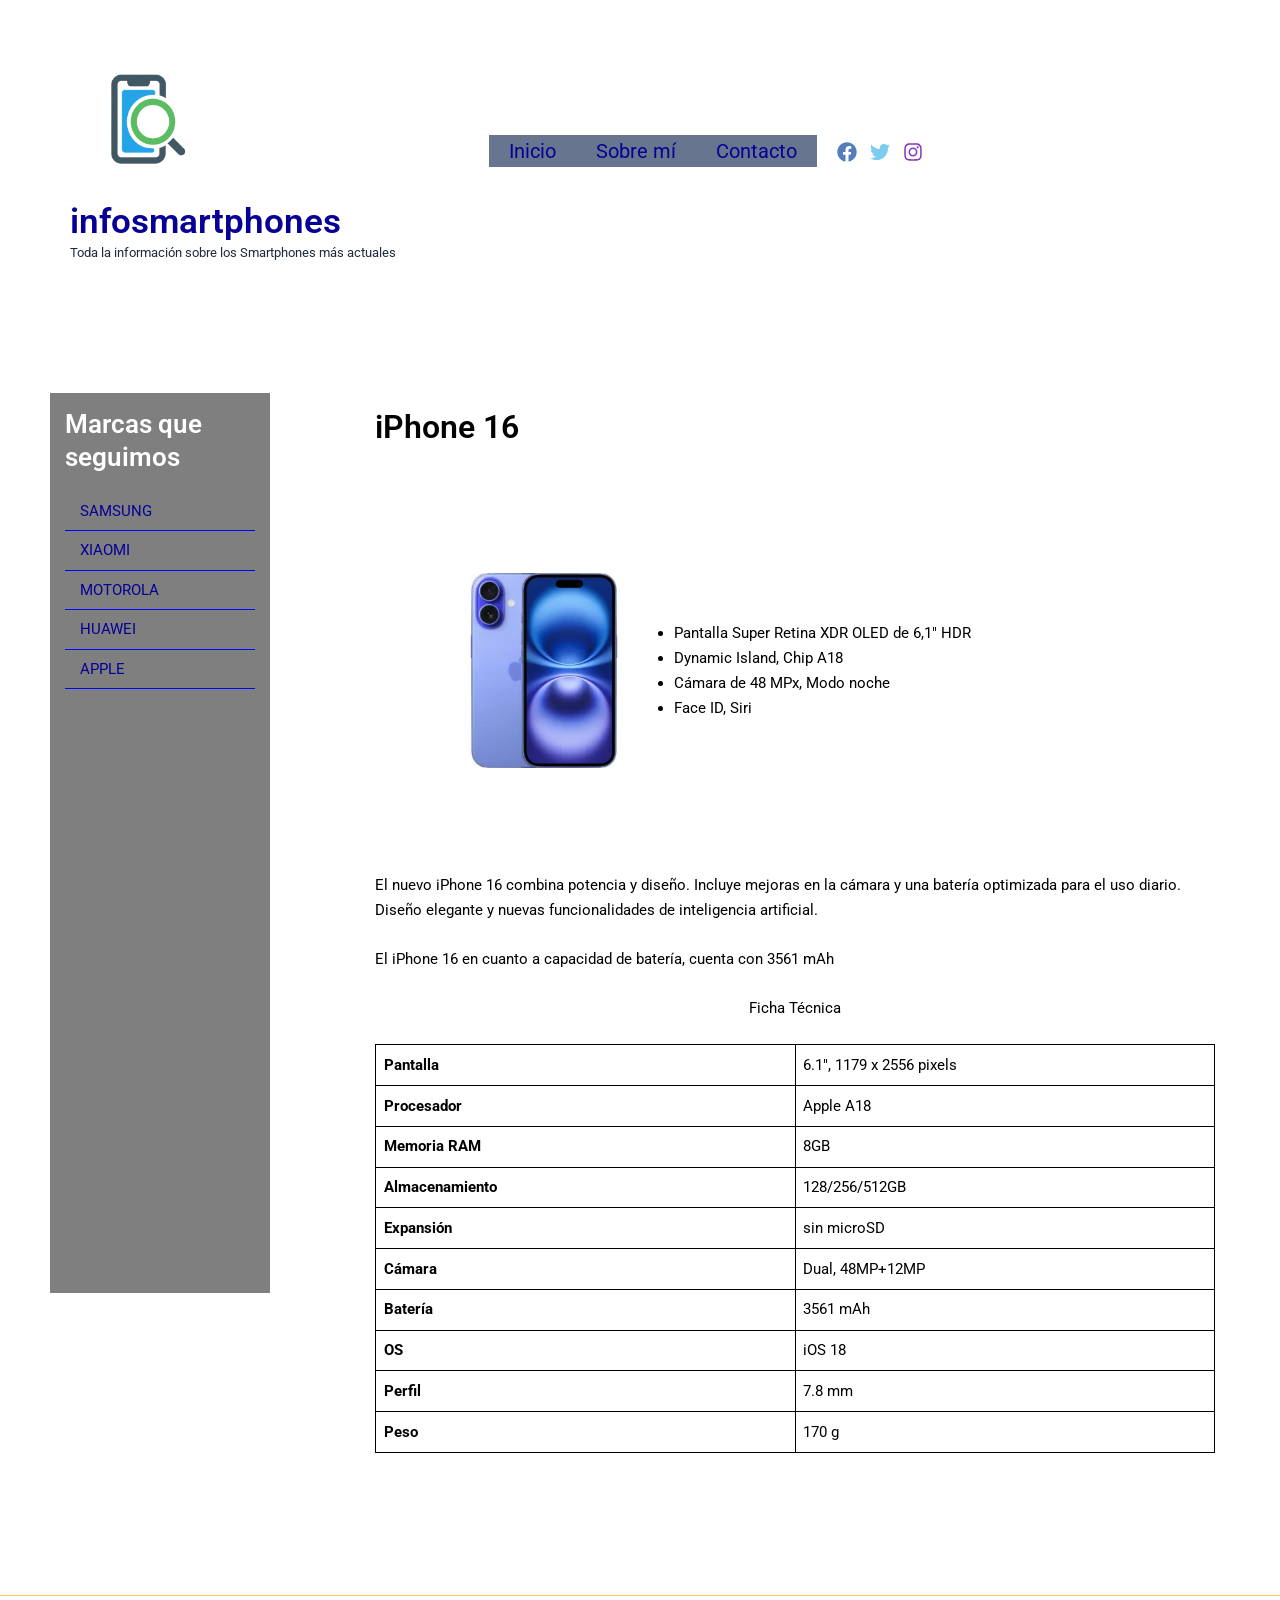
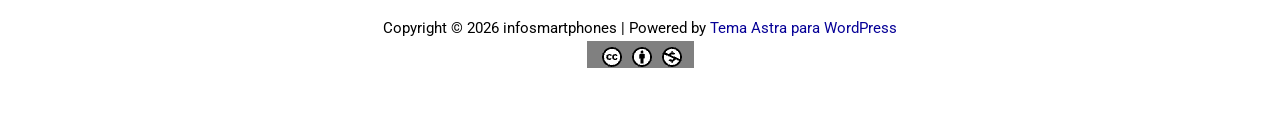
<file: iphone16-2/index.html>
<!DOCTYPE html>
<html><head><meta charset="UTF-8">
<meta charset="UTF-8">
<meta name="viewport" content="width=device-width, initial-scale=1">
	<link rel="profile" href="https://gmpg.org/xfn/11"> 
	<title>iPhone 16 – infosmartphones</title>
<meta name="robots" content="max-image-preview:large">
<link rel="dns-prefetch" href="//fonts.googleapis.com">
<link href="https://fonts.googleapis.com/" rel="preconnect">
<link href="https://fonts.gstatic.com/" crossorigin="anonymous" rel="preconnect">




<style id="wp-img-auto-sizes-contain-inline-css">
img:is([sizes=auto i],[sizes^="auto," i]){contain-intrinsic-size:3000px 1500px}
/*# sourceURL=wp-img-auto-sizes-contain-inline-css */
</style>
<link rel="stylesheet" id="astra-theme-css-css" href="./../wp-content/themes/astra/assets/css/minified/main.min.css?ver=4.14.3" media="all">
<style id="astra-theme-css-inline-css">
:root{--ast-post-nav-space:0;--ast-container-default-xlg-padding:2.5em;--ast-container-default-lg-padding:2.5em;--ast-container-default-slg-padding:2em;--ast-container-default-md-padding:2.5em;--ast-container-default-sm-padding:2.5em;--ast-container-default-xs-padding:2.4em;--ast-container-default-xxs-padding:1.8em;--ast-code-block-background:#ECEFF3;--ast-comment-inputs-background:#F9FAFB;--ast-normal-container-width:1920px;--ast-narrow-container-width:750px;--ast-blog-title-font-weight:600;--ast-blog-meta-weight:600;--ast-global-color-primary:var(--ast-global-color-4);--ast-global-color-secondary:var(--ast-global-color-5);--ast-global-color-alternate-background:var(--ast-global-color-6);--ast-global-color-subtle-background:var(--ast-global-color-7);--ast-bg-style-guide:var( --ast-global-color-secondary,var(--ast-global-color-5) );--ast-shadow-style-guide:0px 0px 4px 0 #00000057;--ast-global-dark-bg-style:#fff;--ast-global-dark-lfs:#fbfbfb;--ast-widget-bg-color:#fafafa;--ast-wc-container-head-bg-color:#fbfbfb;--ast-title-layout-bg:#eeeeee;--ast-search-border-color:#e7e7e7;--ast-lifter-hover-bg:#e6e6e6;--ast-gallery-block-color:#000;--srfm-color-input-label:var(--ast-global-color-2);}html{font-size:93.75%;}a{color:var(--ast-global-color-0);}a:hover,a:focus{color:var(--ast-global-color-1);}body,button,input,select,textarea,.ast-button,.ast-custom-button{font-family:'Roboto',sans-serif;font-weight:inherit;font-size:15px;font-size:1rem;line-height:var(--ast-body-line-height,1.65);}blockquote{color:var(--ast-global-color-8);}h1,h2,h3,h4,h5,h6,.entry-content :where(h1,h2,h3,h4,h5,h6),.site-title,.site-title a{font-family:'Roboto',sans-serif;font-weight:600;}.ast-site-identity .site-title a{color:var(--ast-global-color-0);}.ast-site-identity .site-description{color:var(--ast-global-color-2);}.site-title{font-size:35px;font-size:2.3333333333333rem;display:block;}header .custom-logo-link img{max-width:161px;width:161px;}.astra-logo-svg{width:161px;}.site-header .site-description{font-size:13px;font-size:0.86666666666667rem;display:block;}.entry-title{font-size:20px;font-size:1.3333333333333rem;}.ast-blog-single-element.ast-taxonomy-container a{font-size:14px;font-size:0.93333333333333rem;}.ast-blog-meta-container{font-size:13px;font-size:0.86666666666667rem;}.archive .ast-article-post .ast-article-inner,.blog .ast-article-post .ast-article-inner,.archive .ast-article-post .ast-article-inner:hover,.blog .ast-article-post .ast-article-inner:hover{border-top-left-radius:6px;border-top-right-radius:6px;border-bottom-right-radius:6px;border-bottom-left-radius:6px;overflow:hidden;}h1,.entry-content :where(h1){font-size:50px;font-size:3.3333333333333rem;font-weight:600;font-family:'Roboto',sans-serif;line-height:1.4em;}h2,.entry-content :where(h2){font-size:40px;font-size:2.6666666666667rem;font-weight:600;font-family:'Roboto',sans-serif;line-height:1.3em;}h3,.entry-content :where(h3){font-size:30px;font-size:2rem;font-weight:600;font-family:'Roboto',sans-serif;line-height:1.3em;}h4,.entry-content :where(h4){font-size:20px;font-size:1.3333333333333rem;line-height:1.2em;font-weight:600;font-family:'Roboto',sans-serif;}h5,.entry-content :where(h5){font-size:18px;font-size:1.2rem;line-height:1.2em;font-weight:600;font-family:'Roboto',sans-serif;}h6,.entry-content :where(h6){font-size:15px;font-size:1rem;line-height:1.25em;font-weight:600;font-family:'Roboto',sans-serif;}::selection{background-color:var(--ast-global-color-0);color:#ffffff;}body,h1,h2,h3,h4,h5,h6,.entry-title a,.entry-content :where(h1,h2,h3,h4,h5,h6){color:var(--ast-global-color-8);}.tagcloud a:hover,.tagcloud a:focus,.tagcloud a.current-item{color:#ffffff;border-color:var(--ast-global-color-0);background-color:var(--ast-global-color-0);}input:focus,input[type="text"]:focus,input[type="email"]:focus,input[type="url"]:focus,input[type="password"]:focus,input[type="reset"]:focus,input[type="search"]:focus,textarea:focus{border-color:var(--ast-global-color-0);}input[type="radio"]:checked,input[type=reset],input[type="checkbox"]:checked,input[type="checkbox"]:hover:checked,input[type="checkbox"]:focus:checked,input[type=range]::-webkit-slider-thumb{border-color:var(--ast-global-color-0);background-color:var(--ast-global-color-0);box-shadow:none;}.site-footer a:hover + .post-count,.site-footer a:focus + .post-count{background:var(--ast-global-color-0);border-color:var(--ast-global-color-0);}.single .nav-links .nav-previous,.single .nav-links .nav-next{color:var(--ast-global-color-0);}.entry-meta,.entry-meta *{line-height:1.45;color:var(--ast-global-color-0);font-weight:600;}.entry-meta a:not(.ast-button):hover,.entry-meta a:not(.ast-button):hover *,.entry-meta a:not(.ast-button):focus,.entry-meta a:not(.ast-button):focus *,.page-links > .page-link,.page-links .page-link:hover,.post-navigation a:hover{color:var(--ast-global-color-1);}#cat option,.secondary .calendar_wrap thead a,.secondary .calendar_wrap thead a:visited{color:var(--ast-global-color-0);}.secondary .calendar_wrap #today,.ast-progress-val span{background:var(--ast-global-color-0);}.secondary a:hover + .post-count,.secondary a:focus + .post-count{background:var(--ast-global-color-0);border-color:var(--ast-global-color-0);}.calendar_wrap #today > a{color:#ffffff;}.page-links .page-link,.single .post-navigation a{color:var(--ast-global-color-8);}.ast-search-menu-icon .search-form button.search-submit{padding:0 4px;}.ast-search-menu-icon form.search-form{padding-right:0;}.ast-header-search .ast-search-menu-icon.ast-dropdown-active .search-form,.ast-header-search .ast-search-menu-icon.ast-dropdown-active .search-field:focus{transition:all 0.2s;}.search-form input.search-field:focus{outline:none;}.ast-mobile-header-content .ast-builder-layout-element:not(.ast-builder-menu):not(.ast-header-divider-element),.ast-mobile-popup-content .ast-builder-layout-element:not(.ast-builder-menu):not(.ast-header-divider-element){padding:15px 20px;}.ast-search-menu-icon .search-form button.search-submit:focus,.ast-theme-transparent-header .ast-header-search .ast-dropdown-active .ast-icon,.ast-theme-transparent-header .ast-inline-search .search-field:focus .ast-icon{color:var(--ast-global-color-1);}.ast-desktop .ast-header-search .slide-search .search-form{border:2px solid var(--ast-global-color-0);}.ast-header-search .slide-search .search-field{background-color:var(--ast-global-dark-bg-style);}.ast-archive-title{color:var(--ast-global-color-8);}.widget-title{font-size:21px;font-size:1.4rem;color:var(--ast-global-color-8);}#secondary,#secondary button,#secondary input,#secondary select,#secondary textarea{font-size:15px;font-size:1rem;}.ast-search-menu-icon.slide-search a:focus-visible:focus-visible,.astra-search-icon:focus-visible,#close:focus-visible,a:focus-visible,.ast-menu-toggle:focus-visible,.site .skip-link:focus-visible,.wp-block-loginout input:focus-visible,.wp-block-search.wp-block-search__button-inside .wp-block-search__inside-wrapper,.ast-header-navigation-arrow:focus-visible,.ast-orders-table__row .ast-orders-table__cell:focus-visible,a#ast-apply-coupon:focus-visible,#ast-apply-coupon:focus-visible,#close:focus-visible,.button.search-submit:focus-visible,#search_submit:focus,.normal-search:focus-visible,.ast-header-account-wrap:focus-visible,.astra-cart-drawer-close:focus,.ast-single-variation:focus,.ast-button:focus,.ast-builder-button-wrap:has(.ast-custom-button-link:focus),.ast-builder-button-wrap .ast-custom-button-link:focus{outline-style:dotted;outline-color:inherit;outline-width:thin;}input:focus,input[type="text"]:focus,input[type="email"]:focus,input[type="url"]:focus,input[type="password"]:focus,input[type="reset"]:focus,input[type="search"]:focus,input[type="number"]:focus,textarea:focus,.wp-block-search__input:focus,[data-section="section-header-mobile-trigger"] .ast-button-wrap .ast-mobile-menu-trigger-minimal:focus,.ast-mobile-popup-drawer.active .menu-toggle-close:focus,#ast-scroll-top:focus,#coupon_code:focus,#ast-coupon-code:focus{border-style:dotted;border-color:inherit;border-width:thin;}input{outline:none;}.site-logo-img img{ transition:all 0.2s linear;}body .ast-oembed-container *{position:absolute;top:0;width:100%;height:100%;left:0;}body .wp-block-embed-pocket-casts .ast-oembed-container *{position:unset;}.ast-single-post-featured-section + article {margin-top: 2em;}.site-content .ast-single-post-featured-section img {width: 100%;overflow: hidden;object-fit: cover;}.ast-separate-container .site-content .ast-single-post-featured-section + article {margin-top: -80px;z-index: 9;position: relative;border-radius: 4px;}@media (min-width: 922px) {.ast-no-sidebar .site-content .ast-article-image-container--wide {margin-left: -120px;margin-right: -120px;max-width: unset;width: unset;}.ast-left-sidebar .site-content .ast-article-image-container--wide,.ast-right-sidebar .site-content .ast-article-image-container--wide {margin-left: -10px;margin-right: -10px;}.site-content .ast-article-image-container--full {margin-left: calc( -50vw + 50%);margin-right: calc( -50vw + 50%);max-width: 100vw;width: 100vw;}.ast-left-sidebar .site-content .ast-article-image-container--full,.ast-right-sidebar .site-content .ast-article-image-container--full {margin-left: -10px;margin-right: -10px;max-width: inherit;width: auto;}}.site > .ast-single-related-posts-container {margin-top: 0;}@media (min-width: 922px) {.ast-desktop .ast-container--narrow {max-width: var(--ast-narrow-container-width);margin: 0 auto;}}#secondary {margin: 4em 0 2.5em;word-break: break-word;line-height: 2;}#secondary li {margin-bottom: 0.75em;}#secondary li:last-child {margin-bottom: 0;}@media (max-width: 768px) {.js_active .ast-plain-container.ast-single-post #secondary {margin-top: 1.5em;}}.ast-separate-container.ast-two-container #secondary .widget {background-color: #fff;padding: 2em;margin-bottom: 2em;}@media (min-width: 993px) {.ast-left-sidebar #secondary {padding-right: 60px;}.ast-right-sidebar #secondary {padding-left: 60px;}}@media (max-width: 993px) {.ast-right-sidebar #secondary {padding-left: 30px;}.ast-left-sidebar #secondary {padding-right: 30px;}}@media (min-width: 993px) {.ast-page-builder-template.ast-left-sidebar #secondary {padding-left: 60px;}.ast-page-builder-template.ast-right-sidebar #secondary {padding-right: 60px;}}@media (max-width: 993px) {.ast-page-builder-template.ast-right-sidebar #secondary {padding-right: 30px;}.ast-page-builder-template.ast-left-sidebar #secondary {padding-left: 30px;}}input[type="text"],input[type="number"],input[type="email"],input[type="url"],input[type="password"],input[type="search"],input[type=reset],input[type=tel],input[type=date],select,textarea{font-size:16px;font-style:normal;font-weight:400;line-height:24px;width:100%;padding:12px 16px;border-radius:4px;box-shadow:0px 1px 2px 0px rgba(0,0,0,0.05);color:var(--ast-form-input-text,#475569);}input[type="text"],input[type="number"],input[type="email"],input[type="url"],input[type="password"],input[type="search"],input[type=reset],input[type=tel],input[type=date],select{height:40px;}input[type="date"]{border-width:1px;border-style:solid;border-color:var(--ast-border-color);background:var( --ast-global-color-secondary,var(--ast-global-color-5) );}input[type="text"]:focus,input[type="number"]:focus,input[type="email"]:focus,input[type="url"]:focus,input[type="password"]:focus,input[type="search"]:focus,input[type=reset]:focus,input[type="tel"]:focus,input[type="date"]:focus,select:focus,textarea:focus{border-color:#046BD2;box-shadow:none;outline:none;color:var(--ast-form-input-focus-text,#475569);}label,legend{color:var(--ast-global-color-2,#111827 );font-size:14px;font-style:normal;font-weight:500;line-height:20px;}select{padding:6px 10px;}fieldset{padding:30px;border-radius:4px;}button,.ast-button,.button,input[type="button"],input[type="reset"],input[type="submit"],a:where(.wp-block-button__link){border-radius:4px;box-shadow:0px 1px 2px 0px rgba(0,0,0,0.05);}:root{--ast-comment-inputs-background:#FFF;}::placeholder{color:var(--ast-form-field-color,#9CA3AF);}::-ms-input-placeholder{color:var(--ast-form-field-color,#9CA3AF);}@media (max-width:921.98px){#ast-desktop-header{display:none;}}@media (min-width:922px){#ast-mobile-header{display:none;}}.wp-block-buttons.aligncenter{justify-content:center;}@media (max-width:921px){.ast-theme-transparent-header #primary,.ast-theme-transparent-header #secondary{padding:0;}}@media (max-width:921px){.ast-plain-container.ast-no-sidebar #primary{padding:0;}}.ast-plain-container.ast-no-sidebar #primary{margin-top:0;margin-bottom:0;}@media (min-width:1200px){.ast-plain-container.ast-no-sidebar #primary{margin-top:60px;margin-bottom:60px;}}.wp-block-button.is-style-outline .wp-block-button__link{border-color:var(--ast-global-color-0);border-top-width:0px;border-right-width:0px;border-bottom-width:0px;border-left-width:0px;}div.wp-block-button.is-style-outline > .wp-block-button__link:not(.has-text-color),div.wp-block-button.wp-block-button__link.is-style-outline:not(.has-text-color){color:var(--ast-global-color-0);}.wp-block-button.is-style-outline .wp-block-button__link:hover,.wp-block-buttons .wp-block-button.is-style-outline .wp-block-button__link:focus,.wp-block-buttons .wp-block-button.is-style-outline > .wp-block-button__link:not(.has-text-color):hover,.wp-block-buttons .wp-block-button.wp-block-button__link.is-style-outline:not(.has-text-color):hover{color:var(--ast-global-color-8);background-color:var(--ast-global-color-1);border-color:var(--ast-global-color-1);}.post-page-numbers.current .page-link,.ast-pagination .page-numbers.current{color:#ffffff;border-color:var(--ast-global-color-0);background-color:var(--ast-global-color-0);}.wp-block-button.is-style-outline .wp-block-button__link{border-top-width:0px;border-right-width:0px;border-bottom-width:0px;border-left-width:0px;}.wp-block-buttons .wp-block-button.is-style-outline .wp-block-button__link.wp-element-button,.ast-outline-button,.wp-block-uagb-buttons-child .uagb-buttons-repeater.ast-outline-button{border-color:var(--ast-global-color-7);font-family:inherit;font-weight:600;font-size:20px;font-size:1.3333333333333rem;line-height:1em;padding-top:20px;padding-right:40px;padding-bottom:20px;padding-left:40px;border-top-left-radius:50px;border-top-right-radius:50px;border-bottom-right-radius:50px;border-bottom-left-radius:50px;}.wp-block-buttons .wp-block-button.is-style-outline > .wp-block-button__link:not(.has-text-color),.wp-block-buttons .wp-block-button.wp-block-button__link.is-style-outline:not(.has-text-color),.ast-outline-button{color:var(--ast-global-color-2);}.wp-block-button.is-style-outline .wp-block-button__link:hover,.wp-block-buttons .wp-block-button.is-style-outline .wp-block-button__link:focus,.wp-block-buttons .wp-block-button.is-style-outline > .wp-block-button__link:not(.has-text-color):hover,.wp-block-buttons .wp-block-button.wp-block-button__link.is-style-outline:not(.has-text-color):hover,.ast-outline-button:hover,.ast-outline-button:focus,.wp-block-uagb-buttons-child .uagb-buttons-repeater.ast-outline-button:hover,.wp-block-uagb-buttons-child .uagb-buttons-repeater.ast-outline-button:focus{color:var(--ast-global-color-2);background-color:var(--ast-global-color-7);border-color:var(--ast-global-color-1);}.wp-block-button .wp-block-button__link.wp-element-button.is-style-outline:not(.has-background),.wp-block-button.is-style-outline>.wp-block-button__link.wp-element-button:not(.has-background),.ast-outline-button{background-color:var(--ast-global-color-7);}.uagb-buttons-repeater.ast-outline-button{border-radius:9999px;}@media (max-width:921px){.wp-block-buttons .wp-block-button.is-style-outline .wp-block-button__link.wp-element-button,.ast-outline-button,.wp-block-uagb-buttons-child .uagb-buttons-repeater.ast-outline-button{padding-top:18px;padding-right:32px;padding-bottom:18px;padding-left:32px;}}@media (max-width:544px){.wp-block-buttons .wp-block-button.is-style-outline .wp-block-button__link.wp-element-button,.ast-outline-button,.wp-block-uagb-buttons-child .uagb-buttons-repeater.ast-outline-button{padding-top:15px;padding-right:28px;padding-bottom:15px;padding-left:28px;}}.entry-content[data-ast-blocks-layout] > figure{margin-bottom:1em;}h1.widget-title{font-weight:600;}h2.widget-title{font-weight:600;}h3.widget-title{font-weight:600;}#page{display:flex;flex-direction:column;min-height:100vh;}.ast-404-layout-1 h1.page-title{color:var(--ast-global-color-2);}.single .post-navigation a{line-height:1em;height:inherit;}.error-404 .page-sub-title{font-size:1.5rem;font-weight:inherit;}.search .site-content .content-area .search-form{margin-bottom:0;}#page .site-content{flex-grow:1;}.widget{margin-bottom:1.25em;}#secondary li{line-height:1.5em;}#secondary .wp-block-group h2{margin-bottom:0.7em;}#secondary h2{font-size:1.7rem;}.ast-separate-container .ast-article-post,.ast-separate-container .ast-article-single,.ast-separate-container .comment-respond{padding:3em;}.ast-separate-container .ast-article-single .ast-article-single{padding:0;}.ast-article-single .wp-block-post-template-is-layout-grid{padding-left:0;}.ast-separate-container .comments-title,.ast-narrow-container .comments-title{padding:1.5em 2em;}.ast-page-builder-template .comment-form-textarea,.ast-comment-formwrap .ast-grid-common-col{padding:0;}.ast-comment-formwrap{padding:0;display:inline-flex;column-gap:20px;width:100%;margin-left:0;margin-right:0;}.comments-area textarea#comment:focus,.comments-area textarea#comment:active,.comments-area .ast-comment-formwrap input[type="text"]:focus,.comments-area .ast-comment-formwrap input[type="text"]:active {box-shadow:none;outline:none;}.archive.ast-page-builder-template .entry-header{margin-top:2em;}.ast-page-builder-template .ast-comment-formwrap{width:100%;}.entry-title{margin-bottom:0.6em;}.ast-archive-description p{font-size:inherit;font-weight:inherit;line-height:inherit;}.ast-separate-container .ast-comment-list li.depth-1,.hentry{margin-bottom:1.5em;}.site-content section.ast-archive-description{margin-bottom:2em;}@media (min-width:921px){.ast-left-sidebar.ast-page-builder-template #secondary,.archive.ast-right-sidebar.ast-page-builder-template .site-main{padding-left:20px;padding-right:20px;}}@media (max-width:544px){.ast-comment-formwrap.ast-row{column-gap:10px;display:inline-block;}#ast-commentform .ast-grid-common-col{position:relative;width:100%;}}@media (min-width:1201px){.ast-separate-container .ast-article-post,.ast-separate-container .ast-article-single,.ast-separate-container .ast-author-box,.ast-separate-container .ast-404-layout-1,.ast-separate-container .no-results{padding:3em;}}@media (max-width:921px){.ast-left-sidebar #content > .ast-container{display:flex;flex-direction:column-reverse;width:100%;}}@media (max-width:921px){#secondary.secondary{padding-top:0;}.ast-separate-container.ast-right-sidebar #secondary{padding-left:1em;padding-right:1em;}.ast-separate-container.ast-two-container #secondary{padding-left:0;padding-right:0;}.ast-page-builder-template .entry-header #secondary,.ast-page-builder-template #secondary{margin-top:1.5em;}}@media (max-width:921px){.ast-right-sidebar #primary{padding-right:0;}.ast-page-builder-template.ast-left-sidebar #secondary,.ast-page-builder-template.ast-right-sidebar #secondary{padding-right:20px;padding-left:20px;}.ast-right-sidebar #secondary,.ast-left-sidebar #primary{padding-left:0;}.ast-left-sidebar #secondary{padding-right:0;}}@media (min-width:922px){.ast-separate-container.ast-right-sidebar #primary,.ast-separate-container.ast-left-sidebar #primary{border:0;}.search-no-results.ast-separate-container #primary{margin-bottom:4em;}}@media (min-width:922px){.ast-right-sidebar #primary{border-right:1px solid var(--ast-border-color);}.ast-left-sidebar #primary{border-left:1px solid var(--ast-border-color);}.ast-right-sidebar #secondary{border-left:1px solid var(--ast-border-color);margin-left:-1px;}.ast-left-sidebar #secondary{border-right:1px solid var(--ast-border-color);margin-right:-1px;}.ast-separate-container.ast-two-container.ast-right-sidebar #secondary{padding-left:30px;padding-right:0;}.ast-separate-container.ast-two-container.ast-left-sidebar #secondary{padding-right:30px;padding-left:0;}.ast-separate-container.ast-right-sidebar #secondary,.ast-separate-container.ast-left-sidebar #secondary{border:0;margin-left:auto;margin-right:auto;}.ast-separate-container.ast-two-container #secondary .widget:last-child{margin-bottom:0;}}.wp-block-button .wp-block-button__link{color:var(--ast-global-color-5);}.wp-block-button .wp-block-button__link:hover,.wp-block-button .wp-block-button__link:focus{color:var(--ast-global-color-8);background-color:var(--ast-global-color-1);border-color:var(--ast-global-color-1);}.wp-block-button .wp-block-button__link,.wp-block-search .wp-block-search__button,body .wp-block-file .wp-block-file__button{border-style:solid;border-top-width:0px;border-right-width:0px;border-left-width:0px;border-bottom-width:0px;border-color:var(--ast-global-color-0);background-color:var(--ast-global-color-0);color:var(--ast-global-color-5);font-family:inherit;font-weight:600;line-height:1em;font-size:20px;font-size:1.3333333333333rem;border-top-left-radius:3px;border-top-right-radius:3px;border-bottom-right-radius:3px;border-bottom-left-radius:3px;padding-top:10px;padding-right:20px;padding-bottom:10px;padding-left:20px;}.menu-toggle,button,.ast-button,.ast-custom-button,.button,input#submit,input[type="button"],input[type="submit"],input[type="reset"],#comments .submit,.search .search-submit,form[CLASS*="wp-block-search__"].wp-block-search .wp-block-search__inside-wrapper .wp-block-search__button,body .wp-block-file .wp-block-file__button,.search .search-submit{border-style:solid;border-top-width:0px;border-right-width:0px;border-left-width:0px;border-bottom-width:0px;color:var(--ast-global-color-5);border-color:var(--ast-global-color-0);background-color:var(--ast-global-color-0);padding-top:10px;padding-right:20px;padding-bottom:10px;padding-left:20px;font-family:inherit;font-weight:600;font-size:20px;font-size:1.3333333333333rem;line-height:1em;border-top-left-radius:3px;border-top-right-radius:3px;border-bottom-right-radius:3px;border-bottom-left-radius:3px;}button:focus,.menu-toggle:hover,button:hover,.ast-button:hover,.ast-custom-button:hover .button:hover,.ast-custom-button:hover ,input[type=reset]:hover,input[type=reset]:focus,input#submit:hover,input#submit:focus,input[type="button"]:hover,input[type="button"]:focus,input[type="submit"]:hover,input[type="submit"]:focus,form[CLASS*="wp-block-search__"].wp-block-search .wp-block-search__inside-wrapper .wp-block-search__button:hover,form[CLASS*="wp-block-search__"].wp-block-search .wp-block-search__inside-wrapper .wp-block-search__button:focus,body .wp-block-file .wp-block-file__button:hover,body .wp-block-file .wp-block-file__button:focus{color:var(--ast-global-color-8);background-color:var(--ast-global-color-1);border-color:var(--ast-global-color-1);}form[CLASS*="wp-block-search__"].wp-block-search .wp-block-search__inside-wrapper .wp-block-search__button.has-icon{padding-top:calc(10px - 3px);padding-right:calc(20px - 3px);padding-bottom:calc(10px - 3px);padding-left:calc(20px - 3px);}@media (max-width:921px){.ast-mobile-header-stack .main-header-bar .ast-search-menu-icon{display:inline-block;}.ast-header-break-point.ast-header-custom-item-outside .ast-mobile-header-stack .main-header-bar .ast-search-icon{margin:0;}.ast-comment-avatar-wrap img{max-width:2.5em;}.ast-comment-meta{padding:0 1.8888em 1.3333em;}}@media (min-width:544px){.ast-container{max-width:100%;}}@media (max-width:544px){.ast-separate-container .ast-article-post,.ast-separate-container .ast-article-single,.ast-separate-container .comments-title,.ast-separate-container .ast-archive-description{padding:1.5em 1em;}.ast-separate-container #content .ast-container{padding-left:0.54em;padding-right:0.54em;}.ast-separate-container .ast-comment-list .bypostauthor{padding:.5em;}.ast-search-menu-icon.ast-dropdown-active .search-field{width:170px;}.ast-separate-container #secondary{padding-top:0;}.ast-separate-container.ast-two-container #secondary .widget{margin-bottom:1.5em;padding-left:1em;padding-right:1em;}} #ast-mobile-header .ast-site-header-cart-li a{pointer-events:none;}.ast-separate-container{background-color:var(--ast-global-color-5);background-image:none;}@media (max-width:921px){.site-title{display:none;}.site-header .site-description{display:none;}}@media (max-width:544px){.site-title{display:none;}.site-header .site-description{display:none;}}@media (max-width:921px){html{font-size:85.5%;}}@media (max-width:544px){html{font-size:85.5%;}}@media (min-width:922px){.ast-container{max-width:1960px;}}@media (min-width:922px){.site-content .ast-container{display:flex;}}@media (max-width:921px){.site-content .ast-container{flex-direction:column;}}.entry-content :where(h1,h2,h3,h4,h5,h6){clear:none;}@media (min-width:922px){.main-header-menu .sub-menu .menu-item.ast-left-align-sub-menu:hover > .sub-menu,.main-header-menu .sub-menu .menu-item.ast-left-align-sub-menu.focus > .sub-menu{margin-left:-0px;}}.entry-content li > p{margin-bottom:0;}.site .comments-area{padding-bottom:2em;margin-top:2em;}.wp-block-file {display: flex;align-items: center;flex-wrap: wrap;justify-content: space-between;}.wp-block-pullquote {border: none;}.wp-block-pullquote blockquote::before {content: "\201D";font-family: "Helvetica",sans-serif;display: flex;transform: rotate( 180deg );font-size: 6rem;font-style: normal;line-height: 1;font-weight: bold;align-items: center;justify-content: center;}.has-text-align-right > blockquote::before {justify-content: flex-start;}.has-text-align-left > blockquote::before {justify-content: flex-end;}figure.wp-block-pullquote.is-style-solid-color blockquote {max-width: 100%;text-align: inherit;}:root {--wp--custom--ast-default-block-top-padding: 100px;--wp--custom--ast-default-block-right-padding: 80px;--wp--custom--ast-default-block-bottom-padding: 100px;--wp--custom--ast-default-block-left-padding: 80px;--wp--custom--ast-container-width: 1920px;--wp--custom--ast-content-width-size: 1920px;--wp--custom--ast-wide-width-size: calc(1920px + var(--wp--custom--ast-default-block-left-padding) + var(--wp--custom--ast-default-block-right-padding));}.ast-narrow-container {--wp--custom--ast-content-width-size: 750px;--wp--custom--ast-wide-width-size: 750px;}@media(max-width: 921px) {:root {--wp--custom--ast-default-block-top-padding: 50px;--wp--custom--ast-default-block-right-padding: 50px;--wp--custom--ast-default-block-bottom-padding: 50px;--wp--custom--ast-default-block-left-padding: 50px;}}@media(max-width: 544px) {:root {--wp--custom--ast-default-block-top-padding: 50px;--wp--custom--ast-default-block-right-padding: 30px;--wp--custom--ast-default-block-bottom-padding: 50px;--wp--custom--ast-default-block-left-padding: 30px;}}.entry-content > .wp-block-group,.entry-content > .wp-block-cover,.entry-content > .wp-block-columns {padding-top: var(--wp--custom--ast-default-block-top-padding);padding-right: var(--wp--custom--ast-default-block-right-padding);padding-bottom: var(--wp--custom--ast-default-block-bottom-padding);padding-left: var(--wp--custom--ast-default-block-left-padding);}.ast-plain-container.ast-no-sidebar .entry-content > .alignfull,.ast-page-builder-template .ast-no-sidebar .entry-content > .alignfull {margin-left: calc( -50vw + 50%);margin-right: calc( -50vw + 50%);max-width: 100vw;width: 100vw;}.ast-plain-container.ast-no-sidebar .entry-content .alignfull .alignfull,.ast-page-builder-template.ast-no-sidebar .entry-content .alignfull .alignfull,.ast-plain-container.ast-no-sidebar .entry-content .alignfull .alignwide,.ast-page-builder-template.ast-no-sidebar .entry-content .alignfull .alignwide,.ast-plain-container.ast-no-sidebar .entry-content .alignwide .alignfull,.ast-page-builder-template.ast-no-sidebar .entry-content .alignwide .alignfull,.ast-plain-container.ast-no-sidebar .entry-content .alignwide .alignwide,.ast-page-builder-template.ast-no-sidebar .entry-content .alignwide .alignwide,.ast-plain-container.ast-no-sidebar .entry-content .wp-block-column .alignfull,.ast-page-builder-template.ast-no-sidebar .entry-content .wp-block-column .alignfull,.ast-plain-container.ast-no-sidebar .entry-content .wp-block-column .alignwide,.ast-page-builder-template.ast-no-sidebar .entry-content .wp-block-column .alignwide {margin-left: auto;margin-right: auto;width: 100%;}[data-ast-blocks-layout] .wp-block-separator:not(.is-style-dots) {height: 0;}[data-ast-blocks-layout] .wp-block-separator {margin: 20px auto;}[data-ast-blocks-layout] .wp-block-separator:not(.is-style-wide):not(.is-style-dots) {max-width: 100px;}[data-ast-blocks-layout] .wp-block-separator.has-background {padding: 0;}.entry-content[data-ast-blocks-layout] > * {max-width: var(--wp--custom--ast-content-width-size);margin-left: auto;margin-right: auto;}.entry-content[data-ast-blocks-layout] > .alignwide {max-width: var(--wp--custom--ast-wide-width-size);}.entry-content[data-ast-blocks-layout] .alignfull {max-width: none;}.entry-content .wp-block-columns {margin-bottom: 0;}blockquote {margin: 1.5em;border-color: rgba(0,0,0,0.05);}.wp-block-quote:not(.has-text-align-right):not(.has-text-align-center) {border-left: 5px solid rgba(0,0,0,0.05);}.has-text-align-right > blockquote,blockquote.has-text-align-right {border-right: 5px solid rgba(0,0,0,0.05);}.has-text-align-left > blockquote,blockquote.has-text-align-left {border-left: 5px solid rgba(0,0,0,0.05);}.wp-block-site-tagline,.wp-block-latest-posts .read-more {margin-top: 15px;}.wp-block-loginout p label {display: block;}.wp-block-loginout p:not(.login-remember):not(.login-submit) input {width: 100%;}.wp-block-loginout input:focus {border-color: transparent;}.wp-block-loginout input:focus {outline: thin dotted;}.entry-content .wp-block-media-text .wp-block-media-text__content {padding: 0 0 0 8%;}.entry-content .wp-block-media-text.has-media-on-the-right .wp-block-media-text__content {padding: 0 8% 0 0;}.entry-content .wp-block-media-text.has-background .wp-block-media-text__content {padding: 8%;}.entry-content .wp-block-cover:not([class*="background-color"]):not(.has-text-color.has-link-color) .wp-block-cover__inner-container,.entry-content .wp-block-cover:not([class*="background-color"]) .wp-block-cover-image-text,.entry-content .wp-block-cover:not([class*="background-color"]) .wp-block-cover-text,.entry-content .wp-block-cover-image:not([class*="background-color"]) .wp-block-cover__inner-container,.entry-content .wp-block-cover-image:not([class*="background-color"]) .wp-block-cover-image-text,.entry-content .wp-block-cover-image:not([class*="background-color"]) .wp-block-cover-text {color: var(--ast-global-color-primary,var(--ast-global-color-5));}.wp-block-loginout .login-remember input {width: 1.1rem;height: 1.1rem;margin: 0 5px 4px 0;vertical-align: middle;}.wp-block-latest-posts > li > *:first-child,.wp-block-latest-posts:not(.is-grid) > li:first-child {margin-top: 0;}.entry-content > .wp-block-buttons,.entry-content > .wp-block-uagb-buttons {margin-bottom: 1.5em;}.wp-block-search__inside-wrapper .wp-block-search__input {padding: 0 10px;color: var(--ast-global-color-3);background: var(--ast-global-color-primary,var(--ast-global-color-5));border-color: var(--ast-border-color);}.wp-block-latest-posts .read-more {margin-bottom: 1.5em;}.wp-block-search__no-button .wp-block-search__inside-wrapper .wp-block-search__input {padding-top: 5px;padding-bottom: 5px;}.wp-block-latest-posts .wp-block-latest-posts__post-date,.wp-block-latest-posts .wp-block-latest-posts__post-author {font-size: 1rem;}.wp-block-latest-posts > li > *,.wp-block-latest-posts:not(.is-grid) > li {margin-top: 12px;margin-bottom: 12px;}.ast-page-builder-template .entry-content[data-ast-blocks-layout] > .alignwide:where(:not(.uagb-is-root-container):not(.spectra-is-root-container)) > * {max-width: var(--wp--custom--ast-wide-width-size);}.ast-page-builder-template .entry-content[data-ast-blocks-layout] > .inherit-container-width > *,.ast-page-builder-template .entry-content[data-ast-blocks-layout] > *:not(.wp-block-group):where(:not(.uagb-is-root-container):not(.spectra-is-root-container)) > *,.entry-content[data-ast-blocks-layout] > .wp-block-cover .wp-block-cover__inner-container {max-width: none ;margin-left: auto;margin-right: auto;}.ast-page-builder-template .entry-content[data-ast-blocks-layout] > *,.ast-page-builder-template .entry-content[data-ast-blocks-layout] > .alignfull:where(:not(.wp-block-group):not(.uagb-is-root-container):not(.spectra-is-root-container)) > * {max-width: none;}.entry-content[data-ast-blocks-layout] .wp-block-cover:not(.alignleft):not(.alignright) {width: auto;}@media(max-width: 1200px) {.ast-separate-container .entry-content > .alignfull,.ast-separate-container .entry-content[data-ast-blocks-layout] > .alignwide,.ast-plain-container .entry-content[data-ast-blocks-layout] > .alignwide,.ast-plain-container .entry-content .alignfull {margin-left: calc(-1 * min(var(--ast-container-default-xlg-padding),20px)) ;margin-right: calc(-1 * min(var(--ast-container-default-xlg-padding),20px));}}@media(min-width: 1201px) {.ast-separate-container .entry-content > .alignfull {margin-left: calc(-1 * var(--ast-container-default-xlg-padding) );margin-right: calc(-1 * var(--ast-container-default-xlg-padding) );}.ast-separate-container .entry-content[data-ast-blocks-layout] > .alignwide,.ast-plain-container .entry-content[data-ast-blocks-layout] > .alignwide {margin-left: auto;margin-right: auto;}}@media(min-width: 921px) {.ast-separate-container .entry-content .wp-block-group.alignwide:not(.inherit-container-width) > :where(:not(.alignleft):not(.alignright)),.ast-plain-container .entry-content .wp-block-group.alignwide:not(.inherit-container-width) > :where(:not(.alignleft):not(.alignright)) {max-width: calc( var(--wp--custom--ast-content-width-size) + 80px );}.ast-plain-container.ast-right-sidebar .entry-content[data-ast-blocks-layout] .alignfull,.ast-plain-container.ast-left-sidebar .entry-content[data-ast-blocks-layout] .alignfull {margin-left: -60px;margin-right: -60px;}}@media(min-width: 544px) {.entry-content > .alignleft {margin-right: 20px;}.entry-content > .alignright {margin-left: 20px;}}@media (max-width:544px){.wp-block-columns .wp-block-column:not(:last-child){margin-bottom:20px;}.wp-block-latest-posts{margin:0;}}@media( max-width: 600px ) {.entry-content .wp-block-media-text .wp-block-media-text__content,.entry-content .wp-block-media-text.has-media-on-the-right .wp-block-media-text__content {padding: 8% 0 0;}.entry-content .wp-block-media-text.has-background .wp-block-media-text__content {padding: 8%;}}.ast-narrow-container .site-content .wp-block-uagb-image--align-full .wp-block-uagb-image__figure {max-width: 100%;margin-left: auto;margin-right: auto;}.entry-content ul,.entry-content ol {padding: revert;margin: revert;padding-left: 20px;}.entry-content ul.wc-block-product-template{padding: 0;}:root .has-ast-global-color-0-color{color:var(--ast-global-color-0);}:root .has-ast-global-color-0-background-color{background-color:var(--ast-global-color-0);}:root .wp-block-button .has-ast-global-color-0-color{color:var(--ast-global-color-0);}:root .wp-block-button .has-ast-global-color-0-background-color{background-color:var(--ast-global-color-0);}:root .has-ast-global-color-1-color{color:var(--ast-global-color-1);}:root .has-ast-global-color-1-background-color{background-color:var(--ast-global-color-1);}:root .wp-block-button .has-ast-global-color-1-color{color:var(--ast-global-color-1);}:root .wp-block-button .has-ast-global-color-1-background-color{background-color:var(--ast-global-color-1);}:root .has-ast-global-color-2-color{color:var(--ast-global-color-2);}:root .has-ast-global-color-2-background-color{background-color:var(--ast-global-color-2);}:root .wp-block-button .has-ast-global-color-2-color{color:var(--ast-global-color-2);}:root .wp-block-button .has-ast-global-color-2-background-color{background-color:var(--ast-global-color-2);}:root .has-ast-global-color-3-color{color:var(--ast-global-color-3);}:root .has-ast-global-color-3-background-color{background-color:var(--ast-global-color-3);}:root .wp-block-button .has-ast-global-color-3-color{color:var(--ast-global-color-3);}:root .wp-block-button .has-ast-global-color-3-background-color{background-color:var(--ast-global-color-3);}:root .has-ast-global-color-4-color{color:var(--ast-global-color-4);}:root .has-ast-global-color-4-background-color{background-color:var(--ast-global-color-4);}:root .wp-block-button .has-ast-global-color-4-color{color:var(--ast-global-color-4);}:root .wp-block-button .has-ast-global-color-4-background-color{background-color:var(--ast-global-color-4);}:root .has-ast-global-color-5-color{color:var(--ast-global-color-5);}:root .has-ast-global-color-5-background-color{background-color:var(--ast-global-color-5);}:root .wp-block-button .has-ast-global-color-5-color{color:var(--ast-global-color-5);}:root .wp-block-button .has-ast-global-color-5-background-color{background-color:var(--ast-global-color-5);}:root .has-ast-global-color-6-color{color:var(--ast-global-color-6);}:root .has-ast-global-color-6-background-color{background-color:var(--ast-global-color-6);}:root .wp-block-button .has-ast-global-color-6-color{color:var(--ast-global-color-6);}:root .wp-block-button .has-ast-global-color-6-background-color{background-color:var(--ast-global-color-6);}:root .has-ast-global-color-7-color{color:var(--ast-global-color-7);}:root .has-ast-global-color-7-background-color{background-color:var(--ast-global-color-7);}:root .wp-block-button .has-ast-global-color-7-color{color:var(--ast-global-color-7);}:root .wp-block-button .has-ast-global-color-7-background-color{background-color:var(--ast-global-color-7);}:root .has-ast-global-color-8-color{color:var(--ast-global-color-8);}:root .has-ast-global-color-8-background-color{background-color:var(--ast-global-color-8);}:root .wp-block-button .has-ast-global-color-8-color{color:var(--ast-global-color-8);}:root .wp-block-button .has-ast-global-color-8-background-color{background-color:var(--ast-global-color-8);}:root{--ast-global-color-0:#060097;--ast-global-color-1:#c10fff;--ast-global-color-2:#1e293b;--ast-global-color-3:#67768e;--ast-global-color-4:#f9f6fe;--ast-global-color-5:#FFFFFF;--ast-global-color-6:#F2F5F7;--ast-global-color-7:#ffcd57;--ast-global-color-8:#000000;}:root {--ast-border-color : var(--ast-global-color-8);}.ast-single-entry-banner {-js-display: flex;display: flex;flex-direction: column;justify-content: center;text-align: center;position: relative;background: var(--ast-title-layout-bg);}.ast-single-entry-banner[data-banner-layout="layout-1"] {max-width: 1920px;background: inherit;padding: 20px 0;}.ast-single-entry-banner[data-banner-width-type="custom"] {margin: 0 auto;width: 100%;}.ast-single-entry-banner + .site-content .entry-header {margin-bottom: 0;}.site .ast-author-avatar {--ast-author-avatar-size: ;}a.ast-underline-text {text-decoration: underline;}.ast-container > .ast-terms-link {position: relative;display: block;}a.ast-button.ast-badge-tax {padding: 4px 8px;border-radius: 3px;font-size: inherit;}header.entry-header{text-align:left;}header.entry-header .entry-title{font-weight:600;font-size:32px;font-size:2.1333333333333rem;}header.entry-header > *:not(:last-child){margin-bottom:10px;}header.entry-header .post-thumb-img-content{text-align:center;}header.entry-header .post-thumb img,.ast-single-post-featured-section.post-thumb img{aspect-ratio:16/9;width:100%;height:100%;}@media (max-width:921px){header.entry-header{text-align:left;}}@media (max-width:544px){header.entry-header{text-align:left;}}.ast-archive-entry-banner {-js-display: flex;display: flex;flex-direction: column;justify-content: center;text-align: center;position: relative;background: var(--ast-title-layout-bg);}.ast-archive-entry-banner[data-banner-width-type="custom"] {margin: 0 auto;width: 100%;}.ast-archive-entry-banner[data-banner-layout="layout-1"] {background: inherit;padding: 20px 0;text-align: left;}body.archive .ast-archive-description{max-width:1920px;width:100%;text-align:left;padding-top:3em;padding-right:3em;padding-bottom:3em;padding-left:3em;}body.archive .ast-archive-description .ast-archive-title,body.archive .ast-archive-description .ast-archive-title *{font-weight:600;font-size:32px;font-size:2.1333333333333rem;}body.archive .ast-archive-description > *:not(:last-child){margin-bottom:10px;}@media (max-width:921px){body.archive .ast-archive-description{text-align:left;}}@media (max-width:544px){body.archive .ast-archive-description{text-align:left;}}.ast-breadcrumbs .trail-browse,.ast-breadcrumbs .trail-items,.ast-breadcrumbs .trail-items li{display:inline-block;margin:0;padding:0;border:none;background:inherit;text-indent:0;text-decoration:none;}.ast-breadcrumbs .trail-browse{font-size:inherit;font-style:inherit;font-weight:inherit;color:inherit;}.ast-breadcrumbs .trail-items{list-style:none;}.trail-items li::after{padding:0 0.3em;content:"\00bb";}.trail-items li:last-of-type::after{display:none;}h1,h2,h3,h4,h5,h6,.entry-content :where(h1,h2,h3,h4,h5,h6){color:var(--ast-global-color-8);}.entry-title a{color:var(--ast-global-color-8);}@media (max-width:921px){.ast-builder-grid-row-container.ast-builder-grid-row-tablet-3-firstrow .ast-builder-grid-row > *:first-child,.ast-builder-grid-row-container.ast-builder-grid-row-tablet-3-lastrow .ast-builder-grid-row > *:last-child{grid-column:1 / -1;}}@media (max-width:544px){.ast-builder-grid-row-container.ast-builder-grid-row-mobile-3-firstrow .ast-builder-grid-row > *:first-child,.ast-builder-grid-row-container.ast-builder-grid-row-mobile-3-lastrow .ast-builder-grid-row > *:last-child{grid-column:1 / -1;}}.ast-builder-layout-element[data-section="title_tagline"]{display:flex;}@media (max-width:921.98px){.ast-header-break-point .ast-builder-layout-element[data-section="title_tagline"]{display:flex;}}@media (max-width:544px){.ast-header-break-point .ast-builder-layout-element[data-section="title_tagline"]{display:flex;}}.ast-builder-menu-1{font-family:inherit;font-weight:inherit;}.ast-builder-menu-1 .menu-item > .menu-link{line-height:1.6em;font-size:20px;font-size:1.3333333333333rem;color:var(--ast-global-color-0);}.ast-builder-menu-1 .menu-item > .ast-menu-toggle{color:var(--ast-global-color-0);}.ast-builder-menu-1 .menu-link:hover,.ast-builder-menu-1 .main-header-menu > .menu-item:hover > .menu-link,.ast-builder-menu-1 .inline-on-mobile .ast-menu-toggle:hover,.ast-builder-menu-1 .inline-on-mobile .main-header-menu > .menu-item:hover > .ast-menu-toggle{color:var(--ast-global-color-5);background:var(--ast-global-color-8);}.ast-builder-menu-1 .ast-menu-toggle:hover,.ast-builder-menu-1 .main-header-menu > .menu-item:hover > .ast-menu-toggle{color:var(--ast-global-color-5);}.ast-builder-menu-1 .menu-item.current-menu-item > .menu-link,.ast-builder-menu-1 .inline-on-mobile .menu-item.current-menu-item > .ast-menu-toggle,.ast-builder-menu-1 .current-menu-ancestor > .menu-link{color:var(--ast-global-color-5);}.ast-builder-menu-1 .menu-item.current-menu-item > .ast-menu-toggle{color:var(--ast-global-color-5);}.ast-builder-menu-1 .sub-menu,.ast-builder-menu-1 .inline-on-mobile .sub-menu{border-top-width:20px;border-bottom-width:20px;border-right-width:20px;border-left-width:20px;border-color:var(--ast-global-color-2);border-style:solid;border-top-left-radius:1px;border-top-right-radius:1px;border-bottom-right-radius:1px;border-bottom-left-radius:1px;}.ast-builder-menu-1 .sub-menu .sub-menu{top:-20px;}.ast-builder-menu-1 .main-header-menu > .menu-item > .sub-menu,.ast-builder-menu-1 .main-header-menu > .menu-item > .astra-full-megamenu-wrapper{margin-top:0px;}.ast-desktop .ast-builder-menu-1 .main-header-menu > .menu-item > .sub-menu:before,.ast-desktop .ast-builder-menu-1 .main-header-menu > .menu-item > .astra-full-megamenu-wrapper:before{height:calc( 0px + 20px + 5px );}.ast-builder-menu-1 .main-header-menu,.ast-builder-menu-1 .main-header-menu .sub-menu{background-color:var(--ast-global-color-3);background-image:none;}.ast-builder-menu-1 .sub-menu .menu-item:first-of-type > .menu-link,.ast-builder-menu-1 .inline-on-mobile .sub-menu .menu-item:first-of-type > .menu-link{border-top-left-radius:calc(1px - 20px);border-top-right-radius:calc(1px - 20px);}.ast-builder-menu-1 .sub-menu .menu-item:last-of-type > .menu-link,.ast-builder-menu-1 .inline-on-mobile .sub-menu .menu-item:last-of-type > .menu-link{border-bottom-right-radius:calc(1px - 20px);border-bottom-left-radius:calc(1px - 20px);}.ast-desktop .ast-builder-menu-1 .menu-item .sub-menu .menu-link{border-style:none;}@media (max-width:921px){.ast-header-break-point .ast-builder-menu-1 .menu-item.menu-item-has-children > .ast-menu-toggle{top:0;}.ast-builder-menu-1 .inline-on-mobile .menu-item.menu-item-has-children > .ast-menu-toggle{right:-15px;}.ast-builder-menu-1 .menu-item-has-children > .menu-link:after{content:unset;}.ast-builder-menu-1 .main-header-menu > .menu-item > .sub-menu,.ast-builder-menu-1 .main-header-menu > .menu-item > .astra-full-megamenu-wrapper{margin-top:0;}}@media (max-width:544px){.ast-header-break-point .ast-builder-menu-1 .menu-item.menu-item-has-children > .ast-menu-toggle{top:0;}.ast-builder-menu-1 .main-header-menu > .menu-item > .sub-menu,.ast-builder-menu-1 .main-header-menu > .menu-item > .astra-full-megamenu-wrapper{margin-top:0;}}.ast-builder-menu-1{display:flex;}@media (max-width:921.98px){.ast-header-break-point .ast-builder-menu-1{display:flex;}}@media (max-width:544px){.ast-header-break-point .ast-builder-menu-1{display:flex;}}.ast-desktop .ast-menu-hover-style-underline > .menu-item > .menu-link:before,.ast-desktop .ast-menu-hover-style-overline > .menu-item > .menu-link:before {content: "";position: absolute;width: 100%;right: 50%;height: 1px;background-color: transparent;transform: scale(0,0) translate(-50%,0);transition: transform .3s ease-in-out,color .0s ease-in-out;}.ast-desktop .ast-menu-hover-style-underline > .menu-item:hover > .menu-link:before,.ast-desktop .ast-menu-hover-style-overline > .menu-item:hover > .menu-link:before {width: calc(100% - 1.2em);background-color: currentColor;transform: scale(1,1) translate(50%,0);}.ast-desktop .ast-menu-hover-style-underline > .menu-item > .menu-link:before {bottom: 0;}.ast-desktop .ast-menu-hover-style-overline > .menu-item > .menu-link:before {top: 0;}.ast-desktop .ast-menu-hover-style-zoom > .menu-item > .menu-link:hover {transition: all .3s ease;transform: scale(1.2);}.ast-social-stack-desktop .ast-builder-social-element,.ast-social-stack-tablet .ast-builder-social-element,.ast-social-stack-mobile .ast-builder-social-element {margin-top: 6px;margin-bottom: 6px;}.social-show-label-true .ast-builder-social-element {width: auto;padding: 0 0.4em;}[data-section^="section-fb-social-icons-"] .footer-social-inner-wrap {text-align: center;}.ast-footer-social-wrap {width: 100%;}.ast-footer-social-wrap .ast-builder-social-element:first-child {margin-left: 0;}.ast-footer-social-wrap .ast-builder-social-element:last-child {margin-right: 0;}.ast-header-social-wrap .ast-builder-social-element:first-child {margin-left: 0;}.ast-header-social-wrap .ast-builder-social-element:last-child {margin-right: 0;}.ast-builder-social-element {line-height: 1;color: var(--ast-global-color-2);background: transparent;vertical-align: middle;transition: all 0.01s;margin-left: 6px;margin-right: 6px;justify-content: center;align-items: center;}.ast-builder-social-element .social-item-label {padding-left: 6px;}.ast-header-social-1-wrap .ast-builder-social-element,.ast-header-social-1-wrap .social-show-label-true .ast-builder-social-element{margin-left:6.5px;margin-right:6.5px;padding:0px;}.ast-header-social-1-wrap .ast-builder-social-element svg{width:20px;height:20px;}.ast-header-social-1-wrap .ast-social-icon-image-wrap{margin:0px;}.ast-social-color-type-official .ast-builder-social-element,.ast-social-color-type-official .social-item-label{color:var(--color);background-color:var(--background-color);}.header-social-inner-wrap.ast-social-color-type-official .ast-builder-social-element svg,.footer-social-inner-wrap.ast-social-color-type-official .ast-builder-social-element svg{fill:currentColor;}.ast-builder-layout-element[data-section="section-hb-social-icons-1"]{display:flex;}@media (max-width:921.98px){.ast-header-break-point .ast-builder-layout-element[data-section="section-hb-social-icons-1"]{display:flex;}}@media (max-width:544px){.ast-header-break-point .ast-builder-layout-element[data-section="section-hb-social-icons-1"]{display:flex;}}.site-below-footer-wrap{padding-top:20px;padding-bottom:20px;}.site-below-footer-wrap[data-section="section-below-footer-builder"]{background-color:var(--ast-global-color-5);min-height:80px;border-style:solid;border-width:0px;border-top-width:1px;border-top-color:var( --ast-global-color-subtle-background,var(--ast-global-color-7) );}.site-below-footer-wrap[data-section="section-below-footer-builder"] .ast-builder-grid-row{max-width:1920px;min-height:80px;margin-left:auto;margin-right:auto;}.site-below-footer-wrap[data-section="section-below-footer-builder"] .ast-builder-grid-row,.site-below-footer-wrap[data-section="section-below-footer-builder"] .site-footer-section{align-items:flex-start;}.site-below-footer-wrap[data-section="section-below-footer-builder"].ast-footer-row-inline .site-footer-section{display:flex;margin-bottom:0;}.ast-builder-grid-row-full .ast-builder-grid-row{grid-template-columns:1fr;}@media (max-width:921px){.site-below-footer-wrap[data-section="section-below-footer-builder"].ast-footer-row-tablet-inline .site-footer-section{display:flex;margin-bottom:0;}.site-below-footer-wrap[data-section="section-below-footer-builder"].ast-footer-row-tablet-stack .site-footer-section{display:block;margin-bottom:10px;}.ast-builder-grid-row-container.ast-builder-grid-row-tablet-full .ast-builder-grid-row{grid-template-columns:1fr;}}@media (max-width:544px){.site-below-footer-wrap[data-section="section-below-footer-builder"].ast-footer-row-mobile-inline .site-footer-section{display:flex;margin-bottom:0;}.site-below-footer-wrap[data-section="section-below-footer-builder"].ast-footer-row-mobile-stack .site-footer-section{display:block;margin-bottom:10px;}.ast-builder-grid-row-container.ast-builder-grid-row-mobile-full .ast-builder-grid-row{grid-template-columns:1fr;}}.site-below-footer-wrap[data-section="section-below-footer-builder"]{display:grid;}@media (max-width:921.98px){.ast-header-break-point .site-below-footer-wrap[data-section="section-below-footer-builder"]{display:grid;}}@media (max-width:544px){.ast-header-break-point .site-below-footer-wrap[data-section="section-below-footer-builder"]{display:grid;}}.ast-footer-copyright{text-align:center;}.ast-footer-copyright.site-footer-focus-item {color:var(--ast-global-color-8);}@media (max-width:921px){.ast-footer-copyright{text-align:center;}}@media (max-width:544px){.ast-footer-copyright{text-align:center;}}.ast-footer-copyright.ast-builder-layout-element{display:flex;}@media (max-width:921.98px){.ast-header-break-point .ast-footer-copyright.ast-builder-layout-element{display:flex;}}@media (max-width:544px){.ast-header-break-point .ast-footer-copyright.ast-builder-layout-element{display:flex;}}.footer-widget-area.widget-area.site-footer-focus-item{width:auto;}.ast-footer-row-inline .footer-widget-area.widget-area.site-footer-focus-item{width:100%;}.ast-header-break-point .main-header-bar{border-bottom-width:1px;}@media (min-width:922px){.main-header-bar{border-bottom-width:1px;}}@media (min-width:922px){#primary{width:75%;}#secondary{width:25%;}}.main-header-menu .menu-item, #astra-footer-menu .menu-item, .main-header-bar .ast-masthead-custom-menu-items{-js-display:flex;display:flex;-webkit-box-pack:center;-webkit-justify-content:center;-moz-box-pack:center;-ms-flex-pack:center;justify-content:center;-webkit-box-orient:vertical;-webkit-box-direction:normal;-webkit-flex-direction:column;-moz-box-orient:vertical;-moz-box-direction:normal;-ms-flex-direction:column;flex-direction:column;}.main-header-menu > .menu-item > .menu-link, #astra-footer-menu > .menu-item > .menu-link{height:100%;-webkit-box-align:center;-webkit-align-items:center;-moz-box-align:center;-ms-flex-align:center;align-items:center;-js-display:flex;display:flex;}#ast-desktop-header .main-header-menu > .menu-item.menu-item-has-children > .menu-link .ast-header-navigation-arrow{padding-right:10px;margin-right:-10px;}.ast-header-break-point .main-navigation ul .menu-item .menu-link .icon-arrow:first-of-type svg{top:.2em;margin-top:0px;margin-left:0px;width:.65em;transform:translate(0, -2px) rotateZ(270deg);}.ast-mobile-popup-content .ast-submenu-expanded > .ast-menu-toggle{transform:rotateX(180deg);overflow-y:auto;}@media (min-width:922px){.ast-builder-menu .main-navigation > ul > li:last-child a{margin-right:0;}}@media (max-width:921px){.ast-separate-container .ast-article-inner{background-color:var(--ast-global-color-5);background-image:none;}}@media (max-width:544px){.ast-separate-container .ast-article-inner{background-color:var(--ast-global-color-5);background-image:none;}}@media (max-width:921px){.ast-separate-container .ast-article-single:not(.ast-related-post), .ast-separate-container .error-404, .ast-separate-container .no-results, .single.ast-separate-container .site-main .ast-author-meta, .ast-separate-container .related-posts-title-wrapper, .ast-separate-container .comments-count-wrapper, .ast-box-layout.ast-plain-container .site-content, .ast-padded-layout.ast-plain-container .site-content, .ast-separate-container .ast-archive-description{background-color:var(--ast-global-color-5);background-image:none;}}@media (max-width:544px){.ast-separate-container .ast-article-single:not(.ast-related-post), .ast-separate-container .error-404, .ast-separate-container .no-results, .single.ast-separate-container .site-main .ast-author-meta, .ast-separate-container .related-posts-title-wrapper, .ast-separate-container .comments-count-wrapper, .ast-box-layout.ast-plain-container .site-content, .ast-padded-layout.ast-plain-container .site-content, .ast-separate-container .ast-archive-description{background-color:var(--ast-global-color-5);background-image:none;}}@media (max-width:921px){.ast-separate-container.ast-two-container #secondary .widget{background-color:var(--ast-global-color-5);background-image:none;}}@media (max-width:544px){.ast-separate-container.ast-two-container #secondary .widget{background-color:var(--ast-global-color-5);background-image:none;}}@media (max-width:921px){.ast-plain-container, .ast-page-builder-template{background-color:var(--ast-global-color-5);background-image:none;}}@media (max-width:544px){.ast-plain-container, .ast-page-builder-template{background-color:var(--ast-global-color-5);background-image:none;}}.ast-mobile-header-content > *,.ast-desktop-header-content > * {padding: 10px 0;height: auto;}.ast-mobile-header-content > *:first-child,.ast-desktop-header-content > *:first-child {padding-top: 10px;}.ast-mobile-header-content > .ast-builder-menu,.ast-desktop-header-content > .ast-builder-menu {padding-top: 0;}.ast-mobile-header-content > *:last-child,.ast-desktop-header-content > *:last-child {padding-bottom: 0;}.ast-mobile-header-content .ast-search-menu-icon.ast-inline-search label,.ast-desktop-header-content .ast-search-menu-icon.ast-inline-search label {width: 100%;}.ast-desktop-header-content .main-header-bar-navigation .ast-submenu-expanded > .ast-menu-toggle::before {transform: rotateX(180deg);}#ast-desktop-header .ast-desktop-header-content,.ast-mobile-header-content .ast-search-icon,.ast-desktop-header-content .ast-search-icon,.ast-mobile-header-wrap .ast-mobile-header-content,.ast-main-header-nav-open.ast-popup-nav-open .ast-mobile-header-wrap .ast-mobile-header-content,.ast-main-header-nav-open.ast-popup-nav-open .ast-desktop-header-content {display: none;}.ast-main-header-nav-open.ast-header-break-point #ast-desktop-header .ast-desktop-header-content,.ast-main-header-nav-open.ast-header-break-point .ast-mobile-header-wrap .ast-mobile-header-content {display: block;}.ast-desktop .ast-desktop-header-content .astra-menu-animation-slide-up > .menu-item > .sub-menu,.ast-desktop .ast-desktop-header-content .astra-menu-animation-slide-up > .menu-item .menu-item > .sub-menu,.ast-desktop .ast-desktop-header-content .astra-menu-animation-slide-down > .menu-item > .sub-menu,.ast-desktop .ast-desktop-header-content .astra-menu-animation-slide-down > .menu-item .menu-item > .sub-menu,.ast-desktop .ast-desktop-header-content .astra-menu-animation-fade > .menu-item > .sub-menu,.ast-desktop .ast-desktop-header-content .astra-menu-animation-fade > .menu-item .menu-item > .sub-menu {opacity: 1;visibility: visible;}.ast-hfb-header.ast-default-menu-enable.ast-header-break-point .ast-mobile-header-wrap .ast-mobile-header-content .main-header-bar-navigation {width: unset;margin: unset;}.ast-mobile-header-content.content-align-flex-end .main-header-bar-navigation .menu-item-has-children > .ast-menu-toggle,.ast-desktop-header-content.content-align-flex-end .main-header-bar-navigation .menu-item-has-children > .ast-menu-toggle {left: calc( 20px - 0.907em);right: auto;}.ast-mobile-header-content .ast-search-menu-icon,.ast-mobile-header-content .ast-search-menu-icon.slide-search,.ast-desktop-header-content .ast-search-menu-icon,.ast-desktop-header-content .ast-search-menu-icon.slide-search {width: 100%;position: relative;display: block;right: auto;transform: none;}.ast-mobile-header-content .ast-search-menu-icon.slide-search .search-form,.ast-mobile-header-content .ast-search-menu-icon .search-form,.ast-desktop-header-content .ast-search-menu-icon.slide-search .search-form,.ast-desktop-header-content .ast-search-menu-icon .search-form {right: 0;visibility: visible;opacity: 1;position: relative;top: auto;transform: none;padding: 0;display: block;overflow: hidden;}.ast-mobile-header-content .ast-search-menu-icon.ast-inline-search .search-field,.ast-mobile-header-content .ast-search-menu-icon .search-field,.ast-desktop-header-content .ast-search-menu-icon.ast-inline-search .search-field,.ast-desktop-header-content .ast-search-menu-icon .search-field {width: 100%;padding-right: 5.5em;}.ast-mobile-header-content .ast-search-menu-icon .search-submit,.ast-desktop-header-content .ast-search-menu-icon .search-submit {display: block;position: absolute;height: 100%;top: 0;right: 0;padding: 0 1em;border-radius: 0;}.ast-hfb-header.ast-default-menu-enable.ast-header-break-point .ast-mobile-header-wrap .ast-mobile-header-content .main-header-bar-navigation ul .sub-menu .menu-link {padding-left: 30px;}.ast-hfb-header.ast-default-menu-enable.ast-header-break-point .ast-mobile-header-wrap .ast-mobile-header-content .main-header-bar-navigation .sub-menu .menu-item .menu-item .menu-link {padding-left: 40px;}.ast-mobile-popup-drawer.active .ast-mobile-popup-inner{background-color:#ffffff;;}.ast-mobile-header-wrap .ast-mobile-header-content, .ast-desktop-header-content{background-color:#ffffff;;}.ast-mobile-popup-content > *, .ast-mobile-header-content > *, .ast-desktop-popup-content > *, .ast-desktop-header-content > *{padding-top:0px;padding-bottom:0px;}.content-align-flex-start .ast-builder-layout-element{justify-content:flex-start;}.content-align-flex-start .main-header-menu{text-align:left;}.ast-desktop-header-content, .ast-mobile-header-content{position:absolute;width:100%;}.ast-mobile-popup-drawer.active .menu-toggle-close{color:#3a3a3a;}.ast-mobile-header-wrap .ast-primary-header-bar,.ast-primary-header-bar .site-primary-header-wrap{min-height:80px;}.ast-desktop:not(:has(.ast-header-sticked)) .ast-primary-header-bar .main-header-menu > .menu-item{line-height:80px;}.ast-header-break-point #masthead .ast-mobile-header-wrap .ast-primary-header-bar,.ast-header-break-point #masthead .ast-mobile-header-wrap .ast-below-header-bar,.ast-header-break-point #masthead .ast-mobile-header-wrap .ast-above-header-bar{padding-left:20px;padding-right:20px;}.ast-header-break-point .ast-primary-header-bar{border-bottom-width:1px;border-bottom-color:var(--ast-global-color-8);border-bottom-style:solid;}@media (min-width:922px){.ast-primary-header-bar{border-bottom-width:1px;border-bottom-color:var(--ast-global-color-8);border-bottom-style:solid;}}.ast-primary-header-bar{background-color:var(--ast-global-color-5);background-image:none;}.ast-primary-header-bar{display:block;}@media (max-width:921.98px){.ast-header-break-point .ast-primary-header-bar{display:grid;}}@media (max-width:544px){.ast-header-break-point .ast-primary-header-bar{display:grid;}}[data-section="section-header-mobile-trigger"] .ast-button-wrap .ast-mobile-menu-trigger-minimal{color:var(--ast-global-color-5);border:none;background:transparent;}[data-section="section-header-mobile-trigger"] .ast-button-wrap .mobile-menu-toggle-icon .ast-mobile-svg{width:20px;height:20px;fill:var(--ast-global-color-5);}[data-section="section-header-mobile-trigger"] .ast-button-wrap .mobile-menu-wrap .mobile-menu{color:var(--ast-global-color-5);}.ast-builder-menu-mobile .main-navigation .menu-item.menu-item-has-children > .ast-menu-toggle{top:0;}.ast-builder-menu-mobile .main-navigation .menu-item-has-children > .menu-link:after{content:unset;}.ast-hfb-header .ast-builder-menu-mobile .main-navigation .main-header-menu, .ast-hfb-header .ast-builder-menu-mobile .main-navigation .main-header-menu, .ast-hfb-header .ast-mobile-header-content .ast-builder-menu-mobile .main-navigation .main-header-menu, .ast-hfb-header .ast-mobile-popup-content .ast-builder-menu-mobile .main-navigation .main-header-menu{border-top-width:1px;border-color:#eaeaea;}.ast-hfb-header .ast-builder-menu-mobile .main-navigation .menu-item .sub-menu .menu-link, .ast-hfb-header .ast-builder-menu-mobile .main-navigation .menu-item .menu-link, .ast-hfb-header .ast-builder-menu-mobile .main-navigation .menu-item .sub-menu .menu-link, .ast-hfb-header .ast-builder-menu-mobile .main-navigation .menu-item .menu-link, .ast-hfb-header .ast-mobile-header-content .ast-builder-menu-mobile .main-navigation .menu-item .sub-menu .menu-link, .ast-hfb-header .ast-mobile-header-content .ast-builder-menu-mobile .main-navigation .menu-item .menu-link, .ast-hfb-header .ast-mobile-popup-content .ast-builder-menu-mobile .main-navigation .menu-item .sub-menu .menu-link, .ast-hfb-header .ast-mobile-popup-content .ast-builder-menu-mobile .main-navigation .menu-item .menu-link{border-bottom-width:1px;border-color:#eaeaea;border-style:solid;}.ast-builder-menu-mobile .main-navigation .menu-item.menu-item-has-children > .ast-menu-toggle{top:0;}@media (max-width:921px){.ast-builder-menu-mobile .main-navigation .main-header-menu .menu-item > .menu-link{color:var(--ast-global-color-2);padding-top:10px;padding-bottom:10px;padding-left:15px;padding-right:15px;}.ast-builder-menu-mobile .main-navigation .main-header-menu .menu-item > .ast-menu-toggle{color:var(--ast-global-color-2);}.ast-builder-menu-mobile .main-navigation .menu-link:hover, .ast-builder-menu-mobile .main-navigation .main-header-menu > .menu-item:hover > .menu-link, .ast-builder-menu-mobile .main-navigation .inline-on-mobile .ast-menu-toggle:hover, .ast-builder-menu-mobile .main-navigation .inline-on-mobile .main-header-menu > .menu-item:hover > .ast-menu-toggle{color:var(--ast-global-color-2);}.ast-builder-menu-mobile .main-navigation .ast-menu-toggle:hover, .ast-builder-menu-mobile .main-navigation .main-header-menu > .menu-item:hover > .ast-menu-toggle{color:var(--ast-global-color-2);}.ast-builder-menu-mobile .main-navigation .menu-item.current-menu-item > .menu-link, .ast-builder-menu-mobile .main-navigation .inline-on-mobile .menu-item.current-menu-item > .ast-menu-toggle, .ast-builder-menu-mobile .main-navigation .menu-item.current-menu-ancestor > .menu-link, .ast-builder-menu-mobile .main-navigation .menu-item.current-menu-ancestor > .ast-menu-toggle{color:var(--ast-global-color-0);}.ast-builder-menu-mobile .main-navigation .menu-item.current-menu-item > .ast-menu-toggle{color:var(--ast-global-color-0);}.ast-builder-menu-mobile .main-navigation .menu-item.menu-item-has-children > .ast-menu-toggle{top:10px;right:calc( 15px - 0.907em );}.ast-builder-menu-mobile .main-navigation .menu-item-has-children > .menu-link:after{content:unset;}}@media (max-width:544px){.ast-builder-menu-mobile .main-navigation .menu-item.menu-item-has-children > .ast-menu-toggle{top:10px;}}.ast-builder-menu-mobile .main-navigation{display:none;}@media (max-width:921.98px){.ast-header-break-point .ast-builder-menu-mobile .main-navigation{display:none;}}@media (max-width:544px){.ast-header-break-point .ast-builder-menu-mobile .main-navigation{display:none;}}.ast-above-header .main-header-bar-navigation{height:100%;}.ast-header-break-point .ast-mobile-header-wrap .ast-above-header-wrap .main-header-bar-navigation .inline-on-mobile .menu-item .menu-link{border:none;}.ast-header-break-point .ast-mobile-header-wrap .ast-above-header-wrap .main-header-bar-navigation .inline-on-mobile .menu-item-has-children > .ast-menu-toggle::before{font-size:.6rem;}.ast-header-break-point .ast-mobile-header-wrap .ast-above-header-wrap .main-header-bar-navigation .ast-submenu-expanded > .ast-menu-toggle::before{transform:rotateX(180deg);}.ast-mobile-header-wrap .ast-above-header-bar ,.ast-above-header-bar .site-above-header-wrap{min-height:30px;}.ast-desktop .ast-above-header-bar .main-header-menu > .menu-item{line-height:30px;}.ast-desktop .ast-above-header-bar .ast-header-woo-cart,.ast-desktop .ast-above-header-bar .ast-header-edd-cart{line-height:30px;}.ast-above-header-bar{border-bottom-width:0px;border-bottom-color:var(--ast-global-color-2);border-bottom-style:solid;}.ast-above-header.ast-above-header-bar{background-color:var(--ast-global-color-5);background-image:none;}.ast-header-break-point .ast-above-header-bar{background-color:var(--ast-global-color-5);}@media (max-width:921px){#masthead .ast-mobile-header-wrap .ast-above-header-bar{padding-left:20px;padding-right:20px;}}.ast-above-header.ast-above-header-bar, .ast-header-break-point #masthead.site-header .ast-above-header-bar{margin-top:25px;margin-bottom:25px;margin-left:50px;margin-right:25px;}.ast-above-header-bar{display:block;}@media (max-width:921.98px){.ast-header-break-point .ast-above-header-bar{display:grid;}}@media (max-width:544px){.ast-header-break-point .ast-above-header-bar{display:grid;}}
/*# sourceURL=astra-theme-css-inline-css */
</style>
<link rel="stylesheet" id="astra-google-fonts-css" href="https://fonts.googleapis.com/css?family=Roboto:400%2C600&amp;display=swap&amp;ver=4.14.3" media="all">
<style id="wp-emoji-styles-inline-css">

	img.wp-smiley, img.emoji {
		display: inline !important;
		border: none !important;
		box-shadow: none !important;
		height: 1em !important;
		width: 1em !important;
		margin: 0 0.07em !important;
		vertical-align: -0.1em !important;
		background: none !important;
		padding: 0 !important;
	}
/*# sourceURL=wp-emoji-styles-inline-css */
</style>
<style id="wp-block-library-inline-css">
:root{--wp-block-synced-color:#7a00df;--wp-block-synced-color--rgb:122,0,223;--wp-bound-block-color:var(--wp-block-synced-color);--wp-editor-canvas-background:#ddd;--wp-admin-theme-color:#007cba;--wp-admin-theme-color--rgb:0,124,186;--wp-admin-theme-color-darker-10:#006ba1;--wp-admin-theme-color-darker-10--rgb:0,107,160.5;--wp-admin-theme-color-darker-20:#005a87;--wp-admin-theme-color-darker-20--rgb:0,90,135;--wp-admin-border-width-focus:2px}@media (min-resolution:192dpi){:root{--wp-admin-border-width-focus:1.5px}}.wp-element-button{cursor:pointer}:root .has-very-light-gray-background-color{background-color:#eee}:root .has-very-dark-gray-background-color{background-color:#313131}:root .has-very-light-gray-color{color:#eee}:root .has-very-dark-gray-color{color:#313131}:root .has-vivid-green-cyan-to-vivid-cyan-blue-gradient-background{background:linear-gradient(135deg,#00d084,#0693e3)}:root .has-purple-crush-gradient-background{background:linear-gradient(135deg,#34e2e4,#4721fb 50%,#ab1dfe)}:root .has-hazy-dawn-gradient-background{background:linear-gradient(135deg,#faaca8,#dad0ec)}:root .has-subdued-olive-gradient-background{background:linear-gradient(135deg,#fafae1,#67a671)}:root .has-atomic-cream-gradient-background{background:linear-gradient(135deg,#fdd79a,#004a59)}:root .has-nightshade-gradient-background{background:linear-gradient(135deg,#330968,#31cdcf)}:root .has-midnight-gradient-background{background:linear-gradient(135deg,#020381,#2874fc)}:root{--wp--preset--font-size--normal:16px;--wp--preset--font-size--huge:42px}.has-regular-font-size{font-size:1em}.has-larger-font-size{font-size:2.625em}.has-normal-font-size{font-size:var(--wp--preset--font-size--normal)}.has-huge-font-size{font-size:var(--wp--preset--font-size--huge)}:root .has-text-align-center{text-align:center}:root .has-text-align-left{text-align:left}:root .has-text-align-right{text-align:right}.has-fit-text{white-space:nowrap!important}#end-resizable-editor-section{display:none}.aligncenter{clear:both}.items-justified-left{justify-content:flex-start}.items-justified-center{justify-content:center}.items-justified-right{justify-content:flex-end}.items-justified-space-between{justify-content:space-between}.screen-reader-text{word-wrap:normal!important;border:0;clip-path:inset(50%);height:1px;margin:-1px;overflow:hidden;padding:0;position:absolute;width:1px;word-break:normal!important}.screen-reader-text:focus{background-color:#ddd;clip-path:none;color:#444;display:block;font-size:1em;height:auto;left:5px;line-height:normal;padding:15px 23px 14px;text-decoration:none;top:5px;width:auto;z-index:100000}html :where(.has-border-color){border-style:solid}html :where([style^=border-color],[style*=";border-color"],[style*="; border-color"]){border-style:solid}html :where([style^=border-top-color],[style*=";border-top-color"],[style*="; border-top-color"]){border-top-style:solid}html :where([style^=border-right-color],[style*=";border-right-color"],[style*="; border-right-color"]){border-right-style:solid}html :where([style^=border-bottom-color],[style*=";border-bottom-color"],[style*="; border-bottom-color"]){border-bottom-style:solid}html :where([style^=border-left-color],[style*=";border-left-color"],[style*="; border-left-color"]){border-left-style:solid}html :where([style^=border-width],[style*=";border-width"],[style*="; border-width"]){border-style:solid}html :where([style^=border-top-width],[style*=";border-top-width"],[style*="; border-top-width"]){border-top-style:solid}html :where([style^=border-right-width],[style*=";border-right-width"],[style*="; border-right-width"]){border-right-style:solid}html :where([style^=border-bottom-width],[style*=";border-bottom-width"],[style*="; border-bottom-width"]){border-bottom-style:solid}html :where([style^=border-left-width],[style*=";border-left-width"],[style*="; border-left-width"]){border-left-style:solid}html :where(img[class*=wp-image-]){height:auto;max-width:100%}:where(figure){margin:0 0 1em}html :where(.is-position-sticky){--wp-admin--admin-bar--position-offset:var(--wp-admin--admin-bar--height,0px)}@media screen and (max-width:600px){html :where(.is-position-sticky){--wp-admin--admin-bar--position-offset:0px}}

/*# sourceURL=/wp-includes/css/dist/block-library/common.min.css */
</style>
<style id="wp-block-cover-inline-css">
.wp-block-cover,.wp-block-cover-image{align-items:center;background-position:50%;box-sizing:border-box;display:flex;justify-content:center;min-height:430px;overflow:hidden;overflow:clip;padding:1em;position:relative}.wp-block-cover .has-background-dim:not([class*=-background-color]),.wp-block-cover-image .has-background-dim:not([class*=-background-color]),.wp-block-cover-image.has-background-dim:not([class*=-background-color]),.wp-block-cover.has-background-dim:not([class*=-background-color]){background-color:#000}.wp-block-cover .has-background-dim.has-background-gradient,.wp-block-cover-image .has-background-dim.has-background-gradient{background-color:transparent}.wp-block-cover-image.has-background-dim:before,.wp-block-cover.has-background-dim:before{background-color:inherit;content:""}.wp-block-cover .wp-block-cover__background,.wp-block-cover .wp-block-cover__gradient-background,.wp-block-cover-image .wp-block-cover__background,.wp-block-cover-image .wp-block-cover__gradient-background,.wp-block-cover-image.has-background-dim:not(.has-background-gradient):before,.wp-block-cover.has-background-dim:not(.has-background-gradient):before{bottom:0;left:0;opacity:.5;position:absolute;right:0;top:0}.wp-block-cover-image.has-background-dim.has-background-dim-10 .wp-block-cover__background,.wp-block-cover-image.has-background-dim.has-background-dim-10 .wp-block-cover__gradient-background,.wp-block-cover-image.has-background-dim.has-background-dim-10:not(.has-background-gradient):before,.wp-block-cover.has-background-dim.has-background-dim-10 .wp-block-cover__background,.wp-block-cover.has-background-dim.has-background-dim-10 .wp-block-cover__gradient-background,.wp-block-cover.has-background-dim.has-background-dim-10:not(.has-background-gradient):before{opacity:.1}.wp-block-cover-image.has-background-dim.has-background-dim-20 .wp-block-cover__background,.wp-block-cover-image.has-background-dim.has-background-dim-20 .wp-block-cover__gradient-background,.wp-block-cover-image.has-background-dim.has-background-dim-20:not(.has-background-gradient):before,.wp-block-cover.has-background-dim.has-background-dim-20 .wp-block-cover__background,.wp-block-cover.has-background-dim.has-background-dim-20 .wp-block-cover__gradient-background,.wp-block-cover.has-background-dim.has-background-dim-20:not(.has-background-gradient):before{opacity:.2}.wp-block-cover-image.has-background-dim.has-background-dim-30 .wp-block-cover__background,.wp-block-cover-image.has-background-dim.has-background-dim-30 .wp-block-cover__gradient-background,.wp-block-cover-image.has-background-dim.has-background-dim-30:not(.has-background-gradient):before,.wp-block-cover.has-background-dim.has-background-dim-30 .wp-block-cover__background,.wp-block-cover.has-background-dim.has-background-dim-30 .wp-block-cover__gradient-background,.wp-block-cover.has-background-dim.has-background-dim-30:not(.has-background-gradient):before{opacity:.3}.wp-block-cover-image.has-background-dim.has-background-dim-40 .wp-block-cover__background,.wp-block-cover-image.has-background-dim.has-background-dim-40 .wp-block-cover__gradient-background,.wp-block-cover-image.has-background-dim.has-background-dim-40:not(.has-background-gradient):before,.wp-block-cover.has-background-dim.has-background-dim-40 .wp-block-cover__background,.wp-block-cover.has-background-dim.has-background-dim-40 .wp-block-cover__gradient-background,.wp-block-cover.has-background-dim.has-background-dim-40:not(.has-background-gradient):before{opacity:.4}.wp-block-cover-image.has-background-dim.has-background-dim-50 .wp-block-cover__background,.wp-block-cover-image.has-background-dim.has-background-dim-50 .wp-block-cover__gradient-background,.wp-block-cover-image.has-background-dim.has-background-dim-50:not(.has-background-gradient):before,.wp-block-cover.has-background-dim.has-background-dim-50 .wp-block-cover__background,.wp-block-cover.has-background-dim.has-background-dim-50 .wp-block-cover__gradient-background,.wp-block-cover.has-background-dim.has-background-dim-50:not(.has-background-gradient):before{opacity:.5}.wp-block-cover-image.has-background-dim.has-background-dim-60 .wp-block-cover__background,.wp-block-cover-image.has-background-dim.has-background-dim-60 .wp-block-cover__gradient-background,.wp-block-cover-image.has-background-dim.has-background-dim-60:not(.has-background-gradient):before,.wp-block-cover.has-background-dim.has-background-dim-60 .wp-block-cover__background,.wp-block-cover.has-background-dim.has-background-dim-60 .wp-block-cover__gradient-background,.wp-block-cover.has-background-dim.has-background-dim-60:not(.has-background-gradient):before{opacity:.6}.wp-block-cover-image.has-background-dim.has-background-dim-70 .wp-block-cover__background,.wp-block-cover-image.has-background-dim.has-background-dim-70 .wp-block-cover__gradient-background,.wp-block-cover-image.has-background-dim.has-background-dim-70:not(.has-background-gradient):before,.wp-block-cover.has-background-dim.has-background-dim-70 .wp-block-cover__background,.wp-block-cover.has-background-dim.has-background-dim-70 .wp-block-cover__gradient-background,.wp-block-cover.has-background-dim.has-background-dim-70:not(.has-background-gradient):before{opacity:.7}.wp-block-cover-image.has-background-dim.has-background-dim-80 .wp-block-cover__background,.wp-block-cover-image.has-background-dim.has-background-dim-80 .wp-block-cover__gradient-background,.wp-block-cover-image.has-background-dim.has-background-dim-80:not(.has-background-gradient):before,.wp-block-cover.has-background-dim.has-background-dim-80 .wp-block-cover__background,.wp-block-cover.has-background-dim.has-background-dim-80 .wp-block-cover__gradient-background,.wp-block-cover.has-background-dim.has-background-dim-80:not(.has-background-gradient):before{opacity:.8}.wp-block-cover-image.has-background-dim.has-background-dim-90 .wp-block-cover__background,.wp-block-cover-image.has-background-dim.has-background-dim-90 .wp-block-cover__gradient-background,.wp-block-cover-image.has-background-dim.has-background-dim-90:not(.has-background-gradient):before,.wp-block-cover.has-background-dim.has-background-dim-90 .wp-block-cover__background,.wp-block-cover.has-background-dim.has-background-dim-90 .wp-block-cover__gradient-background,.wp-block-cover.has-background-dim.has-background-dim-90:not(.has-background-gradient):before{opacity:.9}.wp-block-cover-image.has-background-dim.has-background-dim-100 .wp-block-cover__background,.wp-block-cover-image.has-background-dim.has-background-dim-100 .wp-block-cover__gradient-background,.wp-block-cover-image.has-background-dim.has-background-dim-100:not(.has-background-gradient):before,.wp-block-cover.has-background-dim.has-background-dim-100 .wp-block-cover__background,.wp-block-cover.has-background-dim.has-background-dim-100 .wp-block-cover__gradient-background,.wp-block-cover.has-background-dim.has-background-dim-100:not(.has-background-gradient):before{opacity:1}.wp-block-cover .wp-block-cover__background.has-background-dim.has-background-dim-0,.wp-block-cover .wp-block-cover__gradient-background.has-background-dim.has-background-dim-0,.wp-block-cover-image .wp-block-cover__background.has-background-dim.has-background-dim-0,.wp-block-cover-image .wp-block-cover__gradient-background.has-background-dim.has-background-dim-0{opacity:0}.wp-block-cover .wp-block-cover__background.has-background-dim.has-background-dim-10,.wp-block-cover .wp-block-cover__gradient-background.has-background-dim.has-background-dim-10,.wp-block-cover-image .wp-block-cover__background.has-background-dim.has-background-dim-10,.wp-block-cover-image .wp-block-cover__gradient-background.has-background-dim.has-background-dim-10{opacity:.1}.wp-block-cover .wp-block-cover__background.has-background-dim.has-background-dim-20,.wp-block-cover .wp-block-cover__gradient-background.has-background-dim.has-background-dim-20,.wp-block-cover-image .wp-block-cover__background.has-background-dim.has-background-dim-20,.wp-block-cover-image .wp-block-cover__gradient-background.has-background-dim.has-background-dim-20{opacity:.2}.wp-block-cover .wp-block-cover__background.has-background-dim.has-background-dim-30,.wp-block-cover .wp-block-cover__gradient-background.has-background-dim.has-background-dim-30,.wp-block-cover-image .wp-block-cover__background.has-background-dim.has-background-dim-30,.wp-block-cover-image .wp-block-cover__gradient-background.has-background-dim.has-background-dim-30{opacity:.3}.wp-block-cover .wp-block-cover__background.has-background-dim.has-background-dim-40,.wp-block-cover .wp-block-cover__gradient-background.has-background-dim.has-background-dim-40,.wp-block-cover-image .wp-block-cover__background.has-background-dim.has-background-dim-40,.wp-block-cover-image .wp-block-cover__gradient-background.has-background-dim.has-background-dim-40{opacity:.4}.wp-block-cover .wp-block-cover__background.has-background-dim.has-background-dim-50,.wp-block-cover .wp-block-cover__gradient-background.has-background-dim.has-background-dim-50,.wp-block-cover-image .wp-block-cover__background.has-background-dim.has-background-dim-50,.wp-block-cover-image .wp-block-cover__gradient-background.has-background-dim.has-background-dim-50{opacity:.5}.wp-block-cover .wp-block-cover__background.has-background-dim.has-background-dim-60,.wp-block-cover .wp-block-cover__gradient-background.has-background-dim.has-background-dim-60,.wp-block-cover-image .wp-block-cover__background.has-background-dim.has-background-dim-60,.wp-block-cover-image .wp-block-cover__gradient-background.has-background-dim.has-background-dim-60{opacity:.6}.wp-block-cover .wp-block-cover__background.has-background-dim.has-background-dim-70,.wp-block-cover .wp-block-cover__gradient-background.has-background-dim.has-background-dim-70,.wp-block-cover-image .wp-block-cover__background.has-background-dim.has-background-dim-70,.wp-block-cover-image .wp-block-cover__gradient-background.has-background-dim.has-background-dim-70{opacity:.7}.wp-block-cover .wp-block-cover__background.has-background-dim.has-background-dim-80,.wp-block-cover .wp-block-cover__gradient-background.has-background-dim.has-background-dim-80,.wp-block-cover-image .wp-block-cover__background.has-background-dim.has-background-dim-80,.wp-block-cover-image .wp-block-cover__gradient-background.has-background-dim.has-background-dim-80{opacity:.8}.wp-block-cover .wp-block-cover__background.has-background-dim.has-background-dim-90,.wp-block-cover .wp-block-cover__gradient-background.has-background-dim.has-background-dim-90,.wp-block-cover-image .wp-block-cover__background.has-background-dim.has-background-dim-90,.wp-block-cover-image .wp-block-cover__gradient-background.has-background-dim.has-background-dim-90{opacity:.9}.wp-block-cover .wp-block-cover__background.has-background-dim.has-background-dim-100,.wp-block-cover .wp-block-cover__gradient-background.has-background-dim.has-background-dim-100,.wp-block-cover-image .wp-block-cover__background.has-background-dim.has-background-dim-100,.wp-block-cover-image .wp-block-cover__gradient-background.has-background-dim.has-background-dim-100{opacity:1}.wp-block-cover-image.alignleft,.wp-block-cover-image.alignright,.wp-block-cover.alignleft,.wp-block-cover.alignright{max-width:420px;width:100%}.wp-block-cover-image.aligncenter,.wp-block-cover-image.alignleft,.wp-block-cover-image.alignright,.wp-block-cover.aligncenter,.wp-block-cover.alignleft,.wp-block-cover.alignright{display:flex}.wp-block-cover .wp-block-cover__inner-container,.wp-block-cover-image .wp-block-cover__inner-container{color:inherit;position:relative;width:100%}.wp-block-cover-image.is-position-top-left,.wp-block-cover.is-position-top-left{align-items:flex-start;justify-content:flex-start}.wp-block-cover-image.is-position-top-center,.wp-block-cover.is-position-top-center{align-items:flex-start;justify-content:center}.wp-block-cover-image.is-position-top-right,.wp-block-cover.is-position-top-right{align-items:flex-start;justify-content:flex-end}.wp-block-cover-image.is-position-center-left,.wp-block-cover.is-position-center-left{align-items:center;justify-content:flex-start}.wp-block-cover-image.is-position-center-center,.wp-block-cover.is-position-center-center{align-items:center;justify-content:center}.wp-block-cover-image.is-position-center-right,.wp-block-cover.is-position-center-right{align-items:center;justify-content:flex-end}.wp-block-cover-image.is-position-bottom-left,.wp-block-cover.is-position-bottom-left{align-items:flex-end;justify-content:flex-start}.wp-block-cover-image.is-position-bottom-center,.wp-block-cover.is-position-bottom-center{align-items:flex-end;justify-content:center}.wp-block-cover-image.is-position-bottom-right,.wp-block-cover.is-position-bottom-right{align-items:flex-end;justify-content:flex-end}.wp-block-cover-image.has-custom-content-position.has-custom-content-position .wp-block-cover__inner-container,.wp-block-cover.has-custom-content-position.has-custom-content-position .wp-block-cover__inner-container{margin:0}.wp-block-cover-image.has-custom-content-position.has-custom-content-position.is-position-bottom-left .wp-block-cover__inner-container,.wp-block-cover-image.has-custom-content-position.has-custom-content-position.is-position-bottom-right .wp-block-cover__inner-container,.wp-block-cover-image.has-custom-content-position.has-custom-content-position.is-position-center-left .wp-block-cover__inner-container,.wp-block-cover-image.has-custom-content-position.has-custom-content-position.is-position-center-right .wp-block-cover__inner-container,.wp-block-cover-image.has-custom-content-position.has-custom-content-position.is-position-top-left .wp-block-cover__inner-container,.wp-block-cover-image.has-custom-content-position.has-custom-content-position.is-position-top-right .wp-block-cover__inner-container,.wp-block-cover.has-custom-content-position.has-custom-content-position.is-position-bottom-left .wp-block-cover__inner-container,.wp-block-cover.has-custom-content-position.has-custom-content-position.is-position-bottom-right .wp-block-cover__inner-container,.wp-block-cover.has-custom-content-position.has-custom-content-position.is-position-center-left .wp-block-cover__inner-container,.wp-block-cover.has-custom-content-position.has-custom-content-position.is-position-center-right .wp-block-cover__inner-container,.wp-block-cover.has-custom-content-position.has-custom-content-position.is-position-top-left .wp-block-cover__inner-container,.wp-block-cover.has-custom-content-position.has-custom-content-position.is-position-top-right .wp-block-cover__inner-container{margin:0;width:auto}.wp-block-cover .wp-block-cover__image-background,.wp-block-cover video.wp-block-cover__video-background,.wp-block-cover-image .wp-block-cover__image-background,.wp-block-cover-image video.wp-block-cover__video-background{border:none;bottom:0;box-shadow:none;height:100%;left:0;margin:0;max-height:none;max-width:none;-o-object-fit:cover;object-fit:cover;outline:none;padding:0;position:absolute;right:0;top:0;width:100%}.wp-block-cover .wp-block-cover__embed-background,.wp-block-cover-image .wp-block-cover__embed-background{border:none;bottom:0;box-shadow:none;height:100%;left:0;margin:0;max-height:none;max-width:none;outline:none;padding:0;pointer-events:none;position:absolute;right:0;top:0;width:100%}.wp-block-cover .wp-block-cover__embed-background .wp-block-embed__wrapper,.wp-block-cover-image .wp-block-cover__embed-background .wp-block-embed__wrapper{bottom:0;height:100%;left:0;margin:0;padding:0;position:absolute;right:0;top:0;width:100%}.wp-block-cover .wp-block-cover__embed-background .wp-block-embed__wrapper iframe,.wp-block-cover .wp-block-cover__embed-background iframe,.wp-block-cover-image .wp-block-cover__embed-background .wp-block-embed__wrapper iframe,.wp-block-cover-image .wp-block-cover__embed-background iframe{height:100vh;left:50%;min-height:100%;min-width:100%;pointer-events:none;position:absolute;top:50%;transform:translate(-50%,-50%);width:100vw}.wp-block-cover-image.has-parallax,.wp-block-cover.has-parallax,.wp-block-cover__image-background.has-parallax,video.wp-block-cover__video-background.has-parallax{background-attachment:fixed;background-repeat:no-repeat;background-size:cover}@supports (-webkit-touch-callout:inherit){.wp-block-cover-image.has-parallax,.wp-block-cover.has-parallax,.wp-block-cover__image-background.has-parallax,video.wp-block-cover__video-background.has-parallax{background-attachment:scroll}}@media (prefers-reduced-motion:reduce){.wp-block-cover-image.has-parallax,.wp-block-cover.has-parallax,.wp-block-cover__image-background.has-parallax,video.wp-block-cover__video-background.has-parallax{background-attachment:scroll}}.wp-block-cover-image.is-repeated,.wp-block-cover.is-repeated,.wp-block-cover__image-background.is-repeated,video.wp-block-cover__video-background.is-repeated{background-repeat:repeat;background-size:auto}.wp-block-cover-image-text,.wp-block-cover-image-text a,.wp-block-cover-image-text a:active,.wp-block-cover-image-text a:focus,.wp-block-cover-image-text a:hover,.wp-block-cover-text,.wp-block-cover-text a,.wp-block-cover-text a:active,.wp-block-cover-text a:focus,.wp-block-cover-text a:hover,section.wp-block-cover-image h2,section.wp-block-cover-image h2 a,section.wp-block-cover-image h2 a:active,section.wp-block-cover-image h2 a:focus,section.wp-block-cover-image h2 a:hover{color:#fff}.wp-block-cover-image .wp-block-cover.has-left-content{justify-content:flex-start}.wp-block-cover-image .wp-block-cover.has-right-content{justify-content:flex-end}.wp-block-cover-image.has-left-content .wp-block-cover-image-text,.wp-block-cover.has-left-content .wp-block-cover-text,section.wp-block-cover-image.has-left-content>h2{margin-left:0;text-align:left}.wp-block-cover-image.has-right-content .wp-block-cover-image-text,.wp-block-cover.has-right-content .wp-block-cover-text,section.wp-block-cover-image.has-right-content>h2{margin-right:0;text-align:right}.wp-block-cover .wp-block-cover-text,.wp-block-cover-image .wp-block-cover-image-text,section.wp-block-cover-image>h2{font-size:2em;line-height:1.25;margin-bottom:0;max-width:840px;padding:.44em;text-align:center;z-index:1}:where(.wp-block-cover-image:not(.has-text-color)),:where(.wp-block-cover:not(.has-text-color)){color:#fff}:where(.wp-block-cover-image.is-light:not(.has-text-color)),:where(.wp-block-cover.is-light:not(.has-text-color)){color:#000}:root :where(.wp-block-cover h1:not(.has-text-color)),:root :where(.wp-block-cover h2:not(.has-text-color)),:root :where(.wp-block-cover h3:not(.has-text-color)),:root :where(.wp-block-cover h4:not(.has-text-color)),:root :where(.wp-block-cover h5:not(.has-text-color)),:root :where(.wp-block-cover h6:not(.has-text-color)),:root :where(.wp-block-cover p:not(.has-text-color)){color:inherit}body:not(.editor-styles-wrapper) .wp-block-cover:not(.wp-block-cover:has(.wp-block-cover__background+.wp-block-cover__inner-container)) .wp-block-cover__video-background{z-index:0}body:not(.editor-styles-wrapper) .wp-block-cover:not(.wp-block-cover:has(.wp-block-cover__background+.wp-block-cover__inner-container)) .wp-block-cover__embed-background{z-index:0}body:not(.editor-styles-wrapper) .wp-block-cover:not(.wp-block-cover:has(.wp-block-cover__background+.wp-block-cover__inner-container)) .wp-block-cover__image-background{z-index:0}body:not(.editor-styles-wrapper) .wp-block-cover:not(.wp-block-cover:has(.wp-block-cover__background+.wp-block-cover__inner-container)) .wp-block-cover__background,body:not(.editor-styles-wrapper) .wp-block-cover:not(.wp-block-cover:has(.wp-block-cover__background+.wp-block-cover__inner-container)) .wp-block-cover__gradient-background,body:not(.editor-styles-wrapper) .wp-block-cover:not(.wp-block-cover:has(.wp-block-cover__background+.wp-block-cover__inner-container)).has-background-dim:not(.has-background-gradient):before{z-index:1}body:not(.editor-styles-wrapper) .wp-block-cover:not(.wp-block-cover:has(.wp-block-cover__background+.wp-block-cover__inner-container)) .wp-block-cover__inner-container{z-index:1}.has-modal-open body:not(.editor-styles-wrapper) .wp-block-cover:not(.wp-block-cover:has(.wp-block-cover__background+.wp-block-cover__inner-container)) .wp-block-cover__inner-container{z-index:auto}
/*# sourceURL=./../wp-includes/blocks/cover/style.min.css */
</style>
<style id="wp-block-heading-inline-css">
h1:where(.wp-block-heading).has-background,h2:where(.wp-block-heading).has-background,h3:where(.wp-block-heading).has-background,h4:where(.wp-block-heading).has-background,h5:where(.wp-block-heading).has-background,h6:where(.wp-block-heading).has-background{padding:1.25em 2.375em}h1.has-text-align-left[style*=writing-mode]:where([style*=vertical-lr]),h1.has-text-align-right[style*=writing-mode]:where([style*=vertical-rl]),h2.has-text-align-left[style*=writing-mode]:where([style*=vertical-lr]),h2.has-text-align-right[style*=writing-mode]:where([style*=vertical-rl]),h3.has-text-align-left[style*=writing-mode]:where([style*=vertical-lr]),h3.has-text-align-right[style*=writing-mode]:where([style*=vertical-rl]),h4.has-text-align-left[style*=writing-mode]:where([style*=vertical-lr]),h4.has-text-align-right[style*=writing-mode]:where([style*=vertical-rl]),h5.has-text-align-left[style*=writing-mode]:where([style*=vertical-lr]),h5.has-text-align-right[style*=writing-mode]:where([style*=vertical-rl]),h6.has-text-align-left[style*=writing-mode]:where([style*=vertical-lr]),h6.has-text-align-right[style*=writing-mode]:where([style*=vertical-rl]){rotate:180deg}
/*# sourceURL=./../wp-includes/blocks/heading/style.min.css */
</style>
<style id="wp-block-image-inline-css">
.wp-block-image>a,.wp-block-image>figure>a{display:inline-block}.wp-block-image img{box-sizing:border-box;height:auto;max-width:100%;vertical-align:bottom}@media not (prefers-reduced-motion){.wp-block-image img.hide{visibility:hidden}.wp-block-image img.show{animation:show-content-image .4s}}.wp-block-image[style*=border-radius] img,.wp-block-image[style*=border-radius]>a{border-radius:inherit}.wp-block-image.has-custom-border img{box-sizing:border-box}.wp-block-image.aligncenter{text-align:center}.wp-block-image.alignfull>a,.wp-block-image.alignwide>a{width:100%}.wp-block-image.alignfull img,.wp-block-image.alignwide img{height:auto;width:100%}.wp-block-image .aligncenter,.wp-block-image .alignleft,.wp-block-image .alignright,.wp-block-image.aligncenter,.wp-block-image.alignleft,.wp-block-image.alignright{display:table}.wp-block-image .aligncenter>figcaption,.wp-block-image .alignleft>figcaption,.wp-block-image .alignright>figcaption,.wp-block-image.aligncenter>figcaption,.wp-block-image.alignleft>figcaption,.wp-block-image.alignright>figcaption{caption-side:bottom;display:table-caption}.wp-block-image .alignleft{float:left;margin:.5em 1em .5em 0}.wp-block-image .alignright{float:right;margin:.5em 0 .5em 1em}.wp-block-image .aligncenter{margin-left:auto;margin-right:auto}.wp-block-image :where(figcaption){margin-bottom:1em;margin-top:.5em}.wp-block-image.is-style-circle-mask img{border-radius:9999px}@supports ((-webkit-mask-image:none) or (mask-image:none)) or (-webkit-mask-image:none){.wp-block-image.is-style-circle-mask img{border-radius:0;-webkit-mask-image:url('data:image/svg+xml;utf8,<svg viewBox="0 0 100 100" xmlns="http://www.w3.org/2000/svg"><circle cx="50" cy="50" r="50"/></svg>');mask-image:url('data:image/svg+xml;utf8,<svg viewBox="0 0 100 100" xmlns="http://www.w3.org/2000/svg"><circle cx="50" cy="50" r="50"/></svg>');mask-mode:alpha;-webkit-mask-position:center;mask-position:center;-webkit-mask-repeat:no-repeat;mask-repeat:no-repeat;-webkit-mask-size:contain;mask-size:contain}}:root :where(.wp-block-image.is-style-rounded img,.wp-block-image .is-style-rounded img){border-radius:9999px}.wp-block-image figure{margin:0}.wp-lightbox-container{display:flex;flex-direction:column;position:relative}.wp-lightbox-container img{cursor:zoom-in}.wp-lightbox-container img:hover+button{opacity:1}.wp-lightbox-container button{align-items:center;backdrop-filter:blur(16px) saturate(180%);background-color:rgba(90,90,90,.25);border:none;border-radius:4px;cursor:zoom-in;display:flex;height:20px;justify-content:center;opacity:0;padding:0;position:absolute;right:16px;text-align:center;top:16px;width:20px;z-index:100}@media not (prefers-reduced-motion){.wp-lightbox-container button{transition:opacity .2s ease}}.wp-lightbox-container button:focus-visible{outline:3px auto rgba(90,90,90,.25);outline:3px auto -webkit-focus-ring-color;outline-offset:3px}.wp-lightbox-container button:hover{cursor:pointer;opacity:1}.wp-lightbox-container button:focus{opacity:1}.wp-lightbox-container button:focus,.wp-lightbox-container button:hover,.wp-lightbox-container button:not(:hover):not(:active):not(.has-background){background-color:rgba(90,90,90,.25);border:none}.wp-lightbox-overlay{box-sizing:border-box;cursor:zoom-out;height:100vh;left:0;overflow:hidden;position:fixed;top:0;visibility:hidden;width:100%;z-index:100000}.wp-lightbox-overlay .wp-lightbox-close-button{align-items:center;cursor:pointer;display:flex;font-family:inherit;gap:8px;justify-content:center;line-height:1;min-height:40px;min-width:40px;padding:0 4px;position:absolute;right:calc(env(safe-area-inset-right) + 16px);top:calc(env(safe-area-inset-top) + 16px);z-index:5000000}.wp-lightbox-overlay .wp-lightbox-close-button:focus,.wp-lightbox-overlay .wp-lightbox-close-button:hover,.wp-lightbox-overlay .wp-lightbox-close-button:not(:hover):not(:active):not(.has-background){background:none;border:none}.wp-lightbox-overlay .wp-lightbox-close-button:has(.wp-lightbox-close-text:not([hidden])) .wp-lightbox-close-icon svg{height:1em;width:1em}.wp-lightbox-overlay .wp-lightbox-close-icon svg{display:block}.wp-lightbox-overlay .wp-lightbox-navigation-button-next,.wp-lightbox-overlay .wp-lightbox-navigation-button-prev{align-items:center;bottom:16px;cursor:pointer;display:flex;font-family:inherit;gap:4px;justify-content:center;line-height:1;min-height:40px;min-width:40px;padding:0 8px;position:absolute;z-index:2000002}.wp-lightbox-overlay .wp-lightbox-navigation-button-next[hidden],.wp-lightbox-overlay .wp-lightbox-navigation-button-prev[hidden]{display:none}@media (min-width:960px){.wp-lightbox-overlay .wp-lightbox-navigation-button-next,.wp-lightbox-overlay .wp-lightbox-navigation-button-prev{bottom:50%;transform:translateY(-50%)}}.wp-lightbox-overlay .wp-lightbox-navigation-button-next:focus,.wp-lightbox-overlay .wp-lightbox-navigation-button-next:hover,.wp-lightbox-overlay .wp-lightbox-navigation-button-next:not(:hover):not(:active):not(.has-background),.wp-lightbox-overlay .wp-lightbox-navigation-button-prev:focus,.wp-lightbox-overlay .wp-lightbox-navigation-button-prev:hover,.wp-lightbox-overlay .wp-lightbox-navigation-button-prev:not(:hover):not(:active):not(.has-background){background:none;border:none;padding:0 8px}.wp-lightbox-overlay .wp-lightbox-navigation-button-next:has(.wp-lightbox-navigation-text:not([hidden])) .wp-lightbox-navigation-icon svg,.wp-lightbox-overlay .wp-lightbox-navigation-button-prev:has(.wp-lightbox-navigation-text:not([hidden])) .wp-lightbox-navigation-icon svg{display:block;height:1.5em;width:1.5em}.wp-lightbox-overlay .wp-lightbox-navigation-button-prev{left:calc(env(safe-area-inset-left) + 16px)}.wp-lightbox-overlay .wp-lightbox-navigation-button-next{right:calc(env(safe-area-inset-right) + 16px)}.wp-lightbox-overlay .wp-lightbox-navigation-icon svg{vertical-align:middle}.wp-lightbox-overlay .lightbox-image-container{height:var(--wp--lightbox-container-height);left:50%;overflow:hidden;position:absolute;top:50%;transform:translate(-50%,-50%);transform-origin:top left;width:var(--wp--lightbox-container-width);z-index:2000001}.wp-lightbox-overlay .wp-block-image{align-items:center;box-sizing:border-box;display:flex;height:100%;justify-content:center;margin:0;position:relative;transform-origin:0 0;width:100%;z-index:3000000}.wp-lightbox-overlay .wp-block-image img{height:var(--wp--lightbox-image-height);min-height:var(--wp--lightbox-image-height);min-width:var(--wp--lightbox-image-width);width:var(--wp--lightbox-image-width)}.wp-lightbox-overlay .wp-block-image figcaption{display:none}.wp-lightbox-overlay button{background:none;border:none}.wp-lightbox-overlay .scrim{background-color:#fff;height:100%;opacity:.9;position:absolute;width:100%;z-index:2000000}.wp-lightbox-overlay.active{visibility:visible}@media not (prefers-reduced-motion){.wp-lightbox-overlay.active{animation:turn-on-visibility .25s both}.wp-lightbox-overlay.active img{animation:turn-on-visibility .35s both}.wp-lightbox-overlay.show-closing-animation:not(.active){animation:turn-off-visibility .35s both}.wp-lightbox-overlay.show-closing-animation:not(.active) img{animation:turn-off-visibility .25s both}.wp-lightbox-overlay.zoom.active{animation:none;opacity:1;visibility:visible}.wp-lightbox-overlay.zoom.active .lightbox-image-container{animation:lightbox-zoom-in .4s}.wp-lightbox-overlay.zoom.active .lightbox-image-container img{animation:none}.wp-lightbox-overlay.zoom.active .scrim{animation:turn-on-visibility .4s forwards}.wp-lightbox-overlay.zoom.show-closing-animation:not(.active){animation:none}.wp-lightbox-overlay.zoom.show-closing-animation:not(.active) .lightbox-image-container{animation:lightbox-zoom-out .4s}.wp-lightbox-overlay.zoom.show-closing-animation:not(.active) .lightbox-image-container img{animation:none}.wp-lightbox-overlay.zoom.show-closing-animation:not(.active) .scrim{animation:turn-off-visibility .4s forwards}}@keyframes show-content-image{0%{visibility:hidden}99%{visibility:hidden}to{visibility:visible}}@keyframes turn-on-visibility{0%{opacity:0}to{opacity:1}}@keyframes turn-off-visibility{0%{opacity:1;visibility:visible}99%{opacity:0;visibility:visible}to{opacity:0;visibility:hidden}}@keyframes lightbox-zoom-in{0%{transform:translate(calc((-100vw + var(--wp--lightbox-scrollbar-width))/2 + var(--wp--lightbox-initial-left-position)),calc(-50vh + var(--wp--lightbox-initial-top-position))) scale(var(--wp--lightbox-scale))}to{transform:translate(-50%,-50%) scale(1)}}@keyframes lightbox-zoom-out{0%{transform:translate(-50%,-50%) scale(1);visibility:visible}99%{visibility:visible}to{transform:translate(calc((-100vw + var(--wp--lightbox-scrollbar-width))/2 + var(--wp--lightbox-initial-left-position)),calc(-50vh + var(--wp--lightbox-initial-top-position))) scale(var(--wp--lightbox-scale));visibility:hidden}}
/*# sourceURL=./../wp-includes/blocks/image/style.min.css */
</style>
<style id="wp-block-list-inline-css">
ol,ul{box-sizing:border-box}:root :where(.wp-block-list.has-background){padding:1.25em 2.375em}
/*# sourceURL=./../wp-includes/blocks/list/style.min.css */
</style>
<style id="wp-block-paragraph-inline-css">
.is-small-text{font-size:.875em}.is-regular-text{font-size:1em}.is-large-text{font-size:2.25em}.is-larger-text{font-size:3em}.has-drop-cap:not(:focus):first-letter{float:left;font-size:8.4em;font-style:normal;font-weight:100;line-height:.68;margin:.05em .1em 0 0;text-transform:uppercase}body.rtl .has-drop-cap:not(:focus):first-letter{float:none;margin-left:.1em}p.has-drop-cap.has-background{overflow:hidden}:root :where(p.has-background){padding:1.25em 2.375em}:where(p.has-text-color:not(.has-link-color)) a{color:inherit}p.has-text-align-left[style*="writing-mode:vertical-lr"],p.has-text-align-right[style*="writing-mode:vertical-rl"]{rotate:180deg}
/*# sourceURL=./../wp-includes/blocks/paragraph/style.min.css */
</style>
<style id="wp-block-group-inline-css">
.wp-block-group{box-sizing:border-box}:where(.wp-block-group.wp-block-group-is-layout-constrained){position:relative}
/*# sourceURL=./../wp-includes/blocks/group/style.min.css */
</style>
<style id="wp-block-table-inline-css">
.wp-block-table{overflow-x:auto}.wp-block-table table{border-collapse:collapse;width:100%}.wp-block-table thead{border-bottom:3px solid}.wp-block-table tfoot{border-top:3px solid}.wp-block-table td,.wp-block-table th{border:1px solid;padding:.5em}.wp-block-table .has-fixed-layout{table-layout:fixed;width:100%}.wp-block-table .has-fixed-layout td,.wp-block-table .has-fixed-layout th{word-break:break-word}.wp-block-table.aligncenter,.wp-block-table.alignleft,.wp-block-table.alignright{display:table;width:auto}.wp-block-table.aligncenter td,.wp-block-table.aligncenter th,.wp-block-table.alignleft td,.wp-block-table.alignleft th,.wp-block-table.alignright td,.wp-block-table.alignright th{word-break:break-word}.wp-block-table .has-subtle-light-gray-background-color{background-color:#f3f4f5}.wp-block-table .has-subtle-pale-green-background-color{background-color:#e9fbe5}.wp-block-table .has-subtle-pale-blue-background-color{background-color:#e7f5fe}.wp-block-table .has-subtle-pale-pink-background-color{background-color:#fcf0ef}.wp-block-table.is-style-stripes{background-color:transparent;border-collapse:inherit;border-spacing:0}.wp-block-table.is-style-stripes tbody tr:nth-child(odd){background-color:#f0f0f0}.wp-block-table.is-style-stripes.has-subtle-light-gray-background-color tbody tr:nth-child(odd){background-color:#f3f4f5}.wp-block-table.is-style-stripes.has-subtle-pale-green-background-color tbody tr:nth-child(odd){background-color:#e9fbe5}.wp-block-table.is-style-stripes.has-subtle-pale-blue-background-color tbody tr:nth-child(odd){background-color:#e7f5fe}.wp-block-table.is-style-stripes.has-subtle-pale-pink-background-color tbody tr:nth-child(odd){background-color:#fcf0ef}.wp-block-table.is-style-stripes td,.wp-block-table.is-style-stripes th{border-color:transparent}.wp-block-table.is-style-stripes{border-bottom:1px solid #f0f0f0}.wp-block-table .has-border-color td,.wp-block-table .has-border-color th,.wp-block-table .has-border-color tr,.wp-block-table .has-border-color>*{border-color:inherit}.wp-block-table table[style*=border-top-color] tr:first-child,.wp-block-table table[style*=border-top-color] tr:first-child td,.wp-block-table table[style*=border-top-color] tr:first-child th,.wp-block-table table[style*=border-top-color]>*,.wp-block-table table[style*=border-top-color]>* td,.wp-block-table table[style*=border-top-color]>* th{border-top-color:inherit}.wp-block-table table[style*=border-top-color] tr:not(:first-child){border-top-color:currentColor}.wp-block-table table[style*=border-right-color] td:last-child,.wp-block-table table[style*=border-right-color] th,.wp-block-table table[style*=border-right-color] tr,.wp-block-table table[style*=border-right-color]>*{border-right-color:inherit}.wp-block-table table[style*=border-bottom-color] tr:last-child,.wp-block-table table[style*=border-bottom-color] tr:last-child td,.wp-block-table table[style*=border-bottom-color] tr:last-child th,.wp-block-table table[style*=border-bottom-color]>*,.wp-block-table table[style*=border-bottom-color]>* td,.wp-block-table table[style*=border-bottom-color]>* th{border-bottom-color:inherit}.wp-block-table table[style*=border-bottom-color] tr:not(:last-child){border-bottom-color:currentColor}.wp-block-table table[style*=border-left-color] td:first-child,.wp-block-table table[style*=border-left-color] th,.wp-block-table table[style*=border-left-color] tr,.wp-block-table table[style*=border-left-color]>*{border-left-color:inherit}.wp-block-table table[style*=border-style] td,.wp-block-table table[style*=border-style] th,.wp-block-table table[style*=border-style] tr,.wp-block-table table[style*=border-style]>*{border-style:inherit}.wp-block-table table[style*=border-width] td,.wp-block-table table[style*=border-width] th,.wp-block-table table[style*=border-width] tr,.wp-block-table table[style*=border-width]>*{border-style:inherit;border-width:inherit}
/*# sourceURL=./../wp-includes/blocks/table/style.min.css */
</style>


<style id="global-styles-inline-css">
:root{--wp--preset--aspect-ratio--square: 1;--wp--preset--aspect-ratio--4-3: 4/3;--wp--preset--aspect-ratio--3-4: 3/4;--wp--preset--aspect-ratio--3-2: 3/2;--wp--preset--aspect-ratio--2-3: 2/3;--wp--preset--aspect-ratio--16-9: 16/9;--wp--preset--aspect-ratio--9-16: 9/16;--wp--preset--color--black: #000000;--wp--preset--color--cyan-bluish-gray: #abb8c3;--wp--preset--color--white: #ffffff;--wp--preset--color--pale-pink: #f78da7;--wp--preset--color--vivid-red: #cf2e2e;--wp--preset--color--luminous-vivid-orange: #ff6900;--wp--preset--color--luminous-vivid-amber: #fcb900;--wp--preset--color--light-green-cyan: #7bdcb5;--wp--preset--color--vivid-green-cyan: #00d084;--wp--preset--color--pale-cyan-blue: #8ed1fc;--wp--preset--color--vivid-cyan-blue: #0693e3;--wp--preset--color--vivid-purple: #9b51e0;--wp--preset--color--ast-global-color-0: var(--ast-global-color-0);--wp--preset--color--ast-global-color-1: var(--ast-global-color-1);--wp--preset--color--ast-global-color-2: var(--ast-global-color-2);--wp--preset--color--ast-global-color-3: var(--ast-global-color-3);--wp--preset--color--ast-global-color-4: var(--ast-global-color-4);--wp--preset--color--ast-global-color-5: var(--ast-global-color-5);--wp--preset--color--ast-global-color-6: var(--ast-global-color-6);--wp--preset--color--ast-global-color-7: var(--ast-global-color-7);--wp--preset--color--ast-global-color-8: var(--ast-global-color-8);--wp--preset--gradient--vivid-cyan-blue-to-vivid-purple: linear-gradient(135deg,rgb(6,147,227) 0%,rgb(155,81,224) 100%);--wp--preset--gradient--light-green-cyan-to-vivid-green-cyan: linear-gradient(135deg,rgb(122,220,180) 0%,rgb(0,208,130) 100%);--wp--preset--gradient--luminous-vivid-amber-to-luminous-vivid-orange: linear-gradient(135deg,rgb(252,185,0) 0%,rgb(255,105,0) 100%);--wp--preset--gradient--luminous-vivid-orange-to-vivid-red: linear-gradient(135deg,rgb(255,105,0) 0%,rgb(207,46,46) 100%);--wp--preset--gradient--very-light-gray-to-cyan-bluish-gray: linear-gradient(135deg,rgb(238,238,238) 0%,rgb(169,184,195) 100%);--wp--preset--gradient--cool-to-warm-spectrum: linear-gradient(135deg,rgb(74,234,220) 0%,rgb(151,120,209) 20%,rgb(207,42,186) 40%,rgb(238,44,130) 60%,rgb(251,105,98) 80%,rgb(254,248,76) 100%);--wp--preset--gradient--blush-light-purple: linear-gradient(135deg,rgb(255,206,236) 0%,rgb(152,150,240) 100%);--wp--preset--gradient--blush-bordeaux: linear-gradient(135deg,rgb(254,205,165) 0%,rgb(254,45,45) 50%,rgb(107,0,62) 100%);--wp--preset--gradient--luminous-dusk: linear-gradient(135deg,rgb(255,203,112) 0%,rgb(199,81,192) 50%,rgb(65,88,208) 100%);--wp--preset--gradient--pale-ocean: linear-gradient(135deg,rgb(255,245,203) 0%,rgb(182,227,212) 50%,rgb(51,167,181) 100%);--wp--preset--gradient--electric-grass: linear-gradient(135deg,rgb(202,248,128) 0%,rgb(113,206,126) 100%);--wp--preset--gradient--midnight: linear-gradient(135deg,rgb(2,3,129) 0%,rgb(40,116,252) 100%);--wp--preset--font-size--small: 13px;--wp--preset--font-size--medium: 20px;--wp--preset--font-size--large: 36px;--wp--preset--font-size--x-large: 42px;--wp--preset--spacing--20: 0.44rem;--wp--preset--spacing--30: 0.67rem;--wp--preset--spacing--40: 1rem;--wp--preset--spacing--50: 1.5rem;--wp--preset--spacing--60: 2.25rem;--wp--preset--spacing--70: 3.38rem;--wp--preset--spacing--80: 5.06rem;--wp--preset--shadow--natural: 6px 6px 9px rgba(0, 0, 0, 0.2);--wp--preset--shadow--deep: 12px 12px 50px rgba(0, 0, 0, 0.4);--wp--preset--shadow--sharp: 6px 6px 0px rgba(0, 0, 0, 0.2);--wp--preset--shadow--outlined: 6px 6px 0px -3px rgb(255, 255, 255), 6px 6px rgb(0, 0, 0);--wp--preset--shadow--crisp: 6px 6px 0px rgb(0, 0, 0);}.wp-block-button{--wp--preset--dimension--25: 25%;--wp--preset--dimension--50: 50%;--wp--preset--dimension--75: 75%;--wp--preset--dimension--100: 100%;}:root { --wp--style--global--content-size: var(--wp--custom--ast-content-width-size);--wp--style--global--wide-size: var(--wp--custom--ast-wide-width-size); }:where(body) { margin: 0; }.wp-site-blocks > .alignleft { float: left; margin-right: 2em; }.wp-site-blocks > .alignright { float: right; margin-left: 2em; }.wp-site-blocks > .aligncenter { justify-content: center; margin-left: auto; margin-right: auto; }:where(.wp-site-blocks) > * { margin-block-start: 24px; margin-block-end: 0; }:where(.wp-site-blocks) > :first-child { margin-block-start: 0; }:where(.wp-site-blocks) > :last-child { margin-block-end: 0; }:root { --wp--style--block-gap: 24px; }:root :where(.is-layout-flow) > :first-child{margin-block-start: 0;}:root :where(.is-layout-flow) > :last-child{margin-block-end: 0;}:root :where(.is-layout-flow) > *{margin-block-start: 24px;margin-block-end: 0;}:root :where(.is-layout-constrained) > :first-child{margin-block-start: 0;}:root :where(.is-layout-constrained) > :last-child{margin-block-end: 0;}:root :where(.is-layout-constrained) > *{margin-block-start: 24px;margin-block-end: 0;}:root :where(.is-layout-flex){gap: 24px;}:root :where(.is-layout-grid){gap: 24px;}.is-layout-flow > .alignleft{float: left;margin-inline-start: 0;margin-inline-end: 2em;}.is-layout-flow > .alignright{float: right;margin-inline-start: 2em;margin-inline-end: 0;}.is-layout-flow > .aligncenter{margin-left: auto !important;margin-right: auto !important;}.is-layout-constrained > .alignleft{float: left;margin-inline-start: 0;margin-inline-end: 2em;}.is-layout-constrained > .alignright{float: right;margin-inline-start: 2em;margin-inline-end: 0;}.is-layout-constrained > .aligncenter{margin-left: auto !important;margin-right: auto !important;}.is-layout-constrained > :where(:not(.alignleft):not(.alignright):not(.alignfull)){max-width: var(--wp--style--global--content-size);margin-left: auto !important;margin-right: auto !important;}.is-layout-constrained > .alignwide{max-width: var(--wp--style--global--wide-size);}body .is-layout-flex{display: flex;}.is-layout-flex{flex-wrap: wrap;align-items: center;}.is-layout-flex > :is(*, div){margin: 0;}body .is-layout-grid{display: grid;}.is-layout-grid > :is(*, div){margin: 0;}body{padding-top: 0px;padding-right: 0px;padding-bottom: 0px;padding-left: 0px;}a:where(:not(.wp-element-button)){text-decoration: none;}:root :where(.wp-element-button, .wp-block-button__link){background-color: #32373c;border-width: 0;color: #fff;font-family: inherit;font-size: inherit;font-style: inherit;font-weight: inherit;letter-spacing: inherit;line-height: inherit;padding-top: calc(0.667em + 2px);padding-right: calc(1.333em + 2px);padding-bottom: calc(0.667em + 2px);padding-left: calc(1.333em + 2px);text-decoration: none;text-transform: inherit;}.has-black-color{color: var(--wp--preset--color--black) !important;}.has-cyan-bluish-gray-color{color: var(--wp--preset--color--cyan-bluish-gray) !important;}.has-white-color{color: var(--wp--preset--color--white) !important;}.has-pale-pink-color{color: var(--wp--preset--color--pale-pink) !important;}.has-vivid-red-color{color: var(--wp--preset--color--vivid-red) !important;}.has-luminous-vivid-orange-color{color: var(--wp--preset--color--luminous-vivid-orange) !important;}.has-luminous-vivid-amber-color{color: var(--wp--preset--color--luminous-vivid-amber) !important;}.has-light-green-cyan-color{color: var(--wp--preset--color--light-green-cyan) !important;}.has-vivid-green-cyan-color{color: var(--wp--preset--color--vivid-green-cyan) !important;}.has-pale-cyan-blue-color{color: var(--wp--preset--color--pale-cyan-blue) !important;}.has-vivid-cyan-blue-color{color: var(--wp--preset--color--vivid-cyan-blue) !important;}.has-vivid-purple-color{color: var(--wp--preset--color--vivid-purple) !important;}.has-ast-global-color-0-color{color: var(--wp--preset--color--ast-global-color-0) !important;}.has-ast-global-color-1-color{color: var(--wp--preset--color--ast-global-color-1) !important;}.has-ast-global-color-2-color{color: var(--wp--preset--color--ast-global-color-2) !important;}.has-ast-global-color-3-color{color: var(--wp--preset--color--ast-global-color-3) !important;}.has-ast-global-color-4-color{color: var(--wp--preset--color--ast-global-color-4) !important;}.has-ast-global-color-5-color{color: var(--wp--preset--color--ast-global-color-5) !important;}.has-ast-global-color-6-color{color: var(--wp--preset--color--ast-global-color-6) !important;}.has-ast-global-color-7-color{color: var(--wp--preset--color--ast-global-color-7) !important;}.has-ast-global-color-8-color{color: var(--wp--preset--color--ast-global-color-8) !important;}.has-black-background-color{background-color: var(--wp--preset--color--black) !important;}.has-cyan-bluish-gray-background-color{background-color: var(--wp--preset--color--cyan-bluish-gray) !important;}.has-white-background-color{background-color: var(--wp--preset--color--white) !important;}.has-pale-pink-background-color{background-color: var(--wp--preset--color--pale-pink) !important;}.has-vivid-red-background-color{background-color: var(--wp--preset--color--vivid-red) !important;}.has-luminous-vivid-orange-background-color{background-color: var(--wp--preset--color--luminous-vivid-orange) !important;}.has-luminous-vivid-amber-background-color{background-color: var(--wp--preset--color--luminous-vivid-amber) !important;}.has-light-green-cyan-background-color{background-color: var(--wp--preset--color--light-green-cyan) !important;}.has-vivid-green-cyan-background-color{background-color: var(--wp--preset--color--vivid-green-cyan) !important;}.has-pale-cyan-blue-background-color{background-color: var(--wp--preset--color--pale-cyan-blue) !important;}.has-vivid-cyan-blue-background-color{background-color: var(--wp--preset--color--vivid-cyan-blue) !important;}.has-vivid-purple-background-color{background-color: var(--wp--preset--color--vivid-purple) !important;}.has-ast-global-color-0-background-color{background-color: var(--wp--preset--color--ast-global-color-0) !important;}.has-ast-global-color-1-background-color{background-color: var(--wp--preset--color--ast-global-color-1) !important;}.has-ast-global-color-2-background-color{background-color: var(--wp--preset--color--ast-global-color-2) !important;}.has-ast-global-color-3-background-color{background-color: var(--wp--preset--color--ast-global-color-3) !important;}.has-ast-global-color-4-background-color{background-color: var(--wp--preset--color--ast-global-color-4) !important;}.has-ast-global-color-5-background-color{background-color: var(--wp--preset--color--ast-global-color-5) !important;}.has-ast-global-color-6-background-color{background-color: var(--wp--preset--color--ast-global-color-6) !important;}.has-ast-global-color-7-background-color{background-color: var(--wp--preset--color--ast-global-color-7) !important;}.has-ast-global-color-8-background-color{background-color: var(--wp--preset--color--ast-global-color-8) !important;}.has-black-border-color{border-color: var(--wp--preset--color--black) !important;}.has-cyan-bluish-gray-border-color{border-color: var(--wp--preset--color--cyan-bluish-gray) !important;}.has-white-border-color{border-color: var(--wp--preset--color--white) !important;}.has-pale-pink-border-color{border-color: var(--wp--preset--color--pale-pink) !important;}.has-vivid-red-border-color{border-color: var(--wp--preset--color--vivid-red) !important;}.has-luminous-vivid-orange-border-color{border-color: var(--wp--preset--color--luminous-vivid-orange) !important;}.has-luminous-vivid-amber-border-color{border-color: var(--wp--preset--color--luminous-vivid-amber) !important;}.has-light-green-cyan-border-color{border-color: var(--wp--preset--color--light-green-cyan) !important;}.has-vivid-green-cyan-border-color{border-color: var(--wp--preset--color--vivid-green-cyan) !important;}.has-pale-cyan-blue-border-color{border-color: var(--wp--preset--color--pale-cyan-blue) !important;}.has-vivid-cyan-blue-border-color{border-color: var(--wp--preset--color--vivid-cyan-blue) !important;}.has-vivid-purple-border-color{border-color: var(--wp--preset--color--vivid-purple) !important;}.has-ast-global-color-0-border-color{border-color: var(--wp--preset--color--ast-global-color-0) !important;}.has-ast-global-color-1-border-color{border-color: var(--wp--preset--color--ast-global-color-1) !important;}.has-ast-global-color-2-border-color{border-color: var(--wp--preset--color--ast-global-color-2) !important;}.has-ast-global-color-3-border-color{border-color: var(--wp--preset--color--ast-global-color-3) !important;}.has-ast-global-color-4-border-color{border-color: var(--wp--preset--color--ast-global-color-4) !important;}.has-ast-global-color-5-border-color{border-color: var(--wp--preset--color--ast-global-color-5) !important;}.has-ast-global-color-6-border-color{border-color: var(--wp--preset--color--ast-global-color-6) !important;}.has-ast-global-color-7-border-color{border-color: var(--wp--preset--color--ast-global-color-7) !important;}.has-ast-global-color-8-border-color{border-color: var(--wp--preset--color--ast-global-color-8) !important;}.has-vivid-cyan-blue-to-vivid-purple-gradient-background{background: var(--wp--preset--gradient--vivid-cyan-blue-to-vivid-purple) !important;}.has-light-green-cyan-to-vivid-green-cyan-gradient-background{background: var(--wp--preset--gradient--light-green-cyan-to-vivid-green-cyan) !important;}.has-luminous-vivid-amber-to-luminous-vivid-orange-gradient-background{background: var(--wp--preset--gradient--luminous-vivid-amber-to-luminous-vivid-orange) !important;}.has-luminous-vivid-orange-to-vivid-red-gradient-background{background: var(--wp--preset--gradient--luminous-vivid-orange-to-vivid-red) !important;}.has-very-light-gray-to-cyan-bluish-gray-gradient-background{background: var(--wp--preset--gradient--very-light-gray-to-cyan-bluish-gray) !important;}.has-cool-to-warm-spectrum-gradient-background{background: var(--wp--preset--gradient--cool-to-warm-spectrum) !important;}.has-blush-light-purple-gradient-background{background: var(--wp--preset--gradient--blush-light-purple) !important;}.has-blush-bordeaux-gradient-background{background: var(--wp--preset--gradient--blush-bordeaux) !important;}.has-luminous-dusk-gradient-background{background: var(--wp--preset--gradient--luminous-dusk) !important;}.has-pale-ocean-gradient-background{background: var(--wp--preset--gradient--pale-ocean) !important;}.has-electric-grass-gradient-background{background: var(--wp--preset--gradient--electric-grass) !important;}.has-midnight-gradient-background{background: var(--wp--preset--gradient--midnight) !important;}.has-small-font-size{font-size: var(--wp--preset--font-size--small) !important;}.has-medium-font-size{font-size: var(--wp--preset--font-size--medium) !important;}.has-large-font-size{font-size: var(--wp--preset--font-size--large) !important;}.has-x-large-font-size{font-size: var(--wp--preset--font-size--x-large) !important;}
/*# sourceURL=global-styles-inline-css */
</style>

<link rel="EditURI" type="application/rsd+xml" title="RSD" href="./../xmlrpc.php?rsd">
<meta name="generator" content="WordPress 7.1.4">
<link rel="canonical" href="./index.html">
<link rel="shortlink" href="./../index.html?p=86">
<link rel="icon" href="./../wp-content/uploads/2026/11/infosmartphones.jpg" sizes="32x32">
<link rel="icon" href="./../wp-content/uploads/2026/11/infosmartphones.jpg" sizes="192x192">
<link rel="apple-touch-icon" href="./../wp-content/uploads/2026/11/infosmartphones.jpg">
<meta name="msapplication-TileImage" content="./../wp-content/uploads/2026/11/infosmartphones.jpg">
<style id="wp-custom-css">
.tarjeta-clicable {
  position: relative;
  transition: transform 0.2s ease, box-shadow 0.2s ease;
}

.tarjeta-clicable:hover {
  transform: translateY(-4px);
  box-shadow: 0 6px 15px rgba(0, 0, 0, 0.12);
}

.tarjeta-clicable a::after {
  content: "";
  position: absolute;
  top: 0;
  right: 0;
  bottom: 0;
  left: 0;
}

#secondary ul {
  list-style: none;
  margin: 0;
  padding: 0;
}
#secondary ul li {
  border-bottom: 1px solid #0000ff;
  padding: 8px 0 8px 15px;
  margin: 0;
  color: #0000ff;
}
</style>
<style id="core-block-supports-inline-css">
.wp-container-core-group-is-layout-7387b849{flex-wrap:nowrap;}
/*# sourceURL=core-block-supports-inline-css */
</style>




			<script data-cfasync="false">
			(function(){var mq=window.matchMedia('(max-width:921.98px)');function apply(isMobile){var b=document.body.classList;if(isMobile){b.add('ast-header-break-point');b.remove('ast-desktop');}else{b.remove('ast-header-break-point');b.add('ast-desktop');}}apply(mq.matches);if(mq.addEventListener){mq.addEventListener('change',function(e){apply(e.matches);});}else if(mq.addListener){mq.addListener(function(e){apply(e.matches);});}})();
			</script>
</head><body class="wp-singular page-template-default page page-id-86 wp-custom-logo wp-embed-responsive wp-theme-astra ast-desktop ast-separate-container ast-two-container ast-left-sidebar astra-4.14.3 ast-single-post ast-inherit-site-logo-transparent ast-hfb-header ast-normal-title-enabled">			
<a class="skip-link screen-reader-text" href="#content">
		Ir al contenido</a>

<div class="hfeed site" id="page">
			<header class="site-header header-main-layout-1 ast-primary-menu-enabled ast-hide-custom-menu-mobile ast-builder-menu-toggle-icon ast-mobile-header-inline" id="masthead" itemtype="https://schema.org/WPHeader" itemscope="itemscope" itemid="#masthead">
			<div id="ast-desktop-header" data-toggle-type="dropdown">
		<div class="ast-above-header-wrap  ">
		<div class="ast-above-header-bar ast-above-header  site-header-focus-item" data-section="section-above-header-builder">
						<div class="site-above-header-wrap ast-builder-grid-row-container site-header-focus-item ast-container" data-section="section-above-header-builder">
				<div class="ast-builder-grid-row ast-builder-grid-row-has-sides ast-grid-center-col-layout">
											<div class="site-header-above-section-left site-header-section ast-flex site-header-section-left">
									<div class="ast-builder-layout-element ast-flex site-header-focus-item" data-section="title_tagline">
							<div class="site-branding ast-site-identity" itemtype="https://schema.org/Organization" itemscope="itemscope">
					<span class="site-logo-img"><a href="./../index.html" class="custom-logo-link" rel="home"><img width="1024" height="1024" src="./../wp-content/uploads/2026/11/logo2.png" class="custom-logo" alt="infosmartphones" decoding="async" fetchpriority="high"></a></span><div class="ast-site-title-wrap">
						<span class="site-title" itemprop="name">
				<a href="./../index.html" rel="home" itemprop="url">
					infosmartphones
				</a>
			</span>
						<p class="site-description" itemprop="description">
				Toda la información sobre los Smartphones más actuales
			</p>
				</div>				</div>
			<!-- .site-branding -->
					</div>
												<div class="site-header-above-section-left-center site-header-section ast-flex ast-grid-left-center-section">
																			</div>
															</div>
																		<div class="site-header-above-section-center site-header-section ast-flex ast-grid-section-center">
										<div class="ast-builder-menu-1 ast-builder-menu ast-flex ast-builder-menu-1-focus-item ast-builder-layout-element site-header-focus-item" data-section="section-hb-menu-1">
			<div class="ast-main-header-bar-alignment"><div class="main-header-bar-navigation"><nav class="site-navigation ast-flex-grow-1 navigation-accessibility site-header-focus-item" id="primary-site-navigation-desktop" aria-label="Navegación del sitio principal" itemtype="https://schema.org/SiteNavigationElement" itemscope="itemscope"><div class="main-navigation ast-inline-flex"><ul id="ast-hf-menu-1" class="main-header-menu ast-menu-shadow ast-nav-menu ast-flex  submenu-with-border ast-menu-hover-style-zoom  stack-on-mobile"><li id="menu-item-108" class="menu-item menu-item-type-post_type menu-item-object-page menu-item-home menu-item-108"><a href="./../index.html" class="menu-link">Inicio</a></li>
<li id="menu-item-106" class="menu-item menu-item-type-post_type menu-item-object-page menu-item-106"><a href="./../sobre-mi/index.html" class="menu-link">Sobre mí</a></li>
<li id="menu-item-107" class="menu-item menu-item-type-post_type menu-item-object-page menu-item-107"><a href="./../contacto/index.html" class="menu-link">Contacto</a></li>
</ul></div></nav></div></div>		</div>
									</div>
																			<div class="site-header-above-section-right site-header-section ast-flex ast-grid-right-section">
																	<div class="site-header-above-section-right-center site-header-section ast-flex ast-grid-right-center-section">
												<div class="ast-builder-layout-element ast-flex site-header-focus-item" data-section="section-hb-social-icons-1">
			<div class="ast-header-social-1-wrap ast-header-social-wrap"><div class="header-social-inner-wrap element-social-inner-wrap social-show-label-false ast-social-color-type-official ast-social-stack-none ast-social-element-style-filled"><a href="https://www.facebook.com/" aria-label="Facebook" target="_blank" rel="noopener noreferrer" style="--color: #557dbc; --background-color: transparent;" class="ast-builder-social-element ast-inline-flex ast-facebook header-social-item"><span aria-hidden="true" class="ahfb-svg-iconset ast-inline-flex svg-baseline"><svg xmlns="http://www.w3.org/2000/svg" viewbox="0 0 512 512"><path d="M504 256C504 119 393 8 256 8S8 119 8 256c0 123.78 90.69 226.38 209.25 245V327.69h-63V256h63v-54.64c0-62.15 37-96.48 93.67-96.48 27.14 0 55.52 4.84 55.52 4.84v61h-31.28c-30.8 0-40.41 19.12-40.41 38.73V256h68.78l-11 71.69h-57.78V501C413.31 482.38 504 379.78 504 256z"></path></svg></span></a><a href="https://x.com/" aria-label="Twitter" target="_blank" rel="noopener noreferrer" style="--color: #7acdee; --background-color: transparent;" class="ast-builder-social-element ast-inline-flex ast-twitter header-social-item"><span aria-hidden="true" class="ahfb-svg-iconset ast-inline-flex svg-baseline"><svg xmlns="http://www.w3.org/2000/svg" viewbox="0 0 512 512"><path d="M459.37 151.716c.325 4.548.325 9.097.325 13.645 0 138.72-105.583 298.558-298.558 298.558-59.452 0-114.68-17.219-161.137-47.106 8.447.974 16.568 1.299 25.34 1.299 49.055 0 94.213-16.568 130.274-44.832-46.132-.975-84.792-31.188-98.112-72.772 6.498.974 12.995 1.624 19.818 1.624 9.421 0 18.843-1.3 27.614-3.573-48.081-9.747-84.143-51.98-84.143-102.985v-1.299c13.969 7.797 30.214 12.67 47.431 13.319-28.264-18.843-46.781-51.005-46.781-87.391 0-19.492 5.197-37.36 14.294-52.954 51.655 63.675 129.3 105.258 216.365 109.807-1.624-7.797-2.599-15.918-2.599-24.04 0-57.828 46.782-104.934 104.934-104.934 30.213 0 57.502 12.67 76.67 33.137 23.715-4.548 46.456-13.32 66.599-25.34-7.798 24.366-24.366 44.833-46.132 57.827 21.117-2.273 41.584-8.122 60.426-16.243-14.292 20.791-32.161 39.308-52.628 54.253z"></path></svg></span></a><a href="https://www.instagram.com/" aria-label="Instagram" target="_blank" rel="noopener noreferrer" style="--color: #8a3ab9; --background-color: transparent;" class="ast-builder-social-element ast-inline-flex ast-instagram header-social-item"><span aria-hidden="true" class="ahfb-svg-iconset ast-inline-flex svg-baseline"><svg xmlns="http://www.w3.org/2000/svg" viewbox="0 0 448 512"><path d="M224.1 141c-63.6 0-114.9 51.3-114.9 114.9s51.3 114.9 114.9 114.9S339 319.5 339 255.9 287.7 141 224.1 141zm0 189.6c-41.1 0-74.7-33.5-74.7-74.7s33.5-74.7 74.7-74.7 74.7 33.5 74.7 74.7-33.6 74.7-74.7 74.7zm146.4-194.3c0 14.9-12 26.8-26.8 26.8-14.9 0-26.8-12-26.8-26.8s12-26.8 26.8-26.8 26.8 12 26.8 26.8zm76.1 27.2c-1.7-35.9-9.9-67.7-36.2-93.9-26.2-26.2-58-34.4-93.9-36.2-37-2.1-147.9-2.1-184.9 0-35.8 1.7-67.6 9.9-93.9 36.1s-34.4 58-36.2 93.9c-2.1 37-2.1 147.9 0 184.9 1.7 35.9 9.9 67.7 36.2 93.9s58 34.4 93.9 36.2c37 2.1 147.9 2.1 184.9 0 35.9-1.7 67.7-9.9 93.9-36.2 26.2-26.2 34.4-58 36.2-93.9 2.1-37 2.1-147.8 0-184.8zM398.8 388c-7.8 19.6-22.9 34.7-42.6 42.6-29.5 11.7-99.5 9-132.1 9s-102.7 2.6-132.1-9c-19.6-7.8-34.7-22.9-42.6-42.6-11.7-29.5-9-99.5-9-132.1s-2.6-102.7 9-132.1c7.8-19.6 22.9-34.7 42.6-42.6 29.5-11.7 99.5-9 132.1-9s102.7-2.6 132.1 9c19.6 7.8 34.7 22.9 42.6 42.6 11.7 29.5 9 99.5 9 132.1s2.7 102.7-9 132.1z"></path></svg></span></a></div></div>		</div>
											</div>
																</div>
												</div>
					</div>
								</div>
			</div>
	</div> <!-- Main Header Bar Wrap -->
<div id="ast-mobile-header" class="ast-mobile-header-wrap " data-type="dropdown">
		<div class="ast-main-header-wrap main-header-bar-wrap">
		<div class="ast-primary-header-bar ast-primary-header main-header-bar site-primary-header-wrap site-header-focus-item ast-builder-grid-row-layout-default ast-builder-grid-row-tablet-layout-default ast-builder-grid-row-mobile-layout-default" data-section="section-primary-header-builder">
									<div class="ast-builder-grid-row ast-builder-grid-row-has-sides ast-builder-grid-row-no-center">
													<div class="site-header-primary-section-left site-header-section ast-flex site-header-section-left">
										<div class="ast-builder-layout-element ast-flex site-header-focus-item" data-section="title_tagline">
							<div class="site-branding ast-site-identity" itemtype="https://schema.org/Organization" itemscope="itemscope">
					<span class="site-logo-img"><a href="./../index.html" class="custom-logo-link" rel="home"><img width="1024" height="1024" src="./../wp-content/uploads/2026/11/logo2.png" class="custom-logo" alt="infosmartphones" decoding="async"></a></span><div class="ast-site-title-wrap">
						<span class="site-title" itemprop="name">
				<a href="./../index.html" rel="home" itemprop="url">
					infosmartphones
				</a>
			</span>
						<p class="site-description" itemprop="description">
				Toda la información sobre los Smartphones más actuales
			</p>
				</div>				</div>
			<!-- .site-branding -->
					</div>
									</div>
																									<div class="site-header-primary-section-right site-header-section ast-flex ast-grid-right-section">
										<div class="ast-builder-layout-element ast-flex site-header-focus-item" data-section="section-header-mobile-trigger">
						<div class="ast-button-wrap">
				<button type="button" class="menu-toggle main-header-menu-toggle ast-mobile-menu-trigger-minimal" aria-expanded="false" aria-label="Alternar menú principal">
					<span class="mobile-menu-toggle-icon">
						<span aria-hidden="true" class="ahfb-svg-iconset ast-inline-flex svg-baseline"><svg class="ast-mobile-svg ast-menu-svg" fill="currentColor" version="1.1" xmlns="http://www.w3.org/2000/svg" width="24" height="24" viewbox="0 0 24 24"><path d="M3 13h18c0.552 0 1-0.448 1-1s-0.448-1-1-1h-18c-0.552 0-1 0.448-1 1s0.448 1 1 1zM3 7h18c0.552 0 1-0.448 1-1s-0.448-1-1-1h-18c-0.552 0-1 0.448-1 1s0.448 1 1 1zM3 19h18c0.552 0 1-0.448 1-1s-0.448-1-1-1h-18c-0.552 0-1 0.448-1 1s0.448 1 1 1z"></path></svg></span><span aria-hidden="true" class="ahfb-svg-iconset ast-inline-flex svg-baseline"><svg class="ast-mobile-svg ast-close-svg" fill="currentColor" version="1.1" xmlns="http://www.w3.org/2000/svg" width="24" height="24" viewbox="0 0 24 24"><path d="M5.293 6.707l5.293 5.293-5.293 5.293c-0.391 0.391-0.391 1.024 0 1.414s1.024 0.391 1.414 0l5.293-5.293 5.293 5.293c0.391 0.391 1.024 0.391 1.414 0s0.391-1.024 0-1.414l-5.293-5.293 5.293-5.293c0.391-0.391 0.391-1.024 0-1.414s-1.024-0.391-1.414 0l-5.293 5.293-5.293-5.293c-0.391-0.391-1.024-0.391-1.414 0s-0.391 1.024 0 1.414z"></path></svg></span>					</span>
									</button>
			</div>
					</div>
									</div>
											</div>
						</div>
	</div>
				<div class="ast-mobile-header-content content-align-flex-start ">
						<div class="ast-builder-menu-mobile ast-builder-menu ast-builder-menu-mobile-focus-item ast-builder-layout-element site-header-focus-item" data-section="section-header-mobile-menu">
			<div class="ast-main-header-bar-alignment"><div class="main-header-bar-navigation"><nav class="site-navigation ast-flex-grow-1 navigation-accessibility site-header-focus-item" id="ast-mobile-site-navigation" aria-label="Navegación del sitio: Principal (2)" itemtype="https://schema.org/SiteNavigationElement" itemscope="itemscope"><div class="main-navigation"><ul id="ast-hf-mobile-menu" class="main-header-menu ast-nav-menu ast-flex  submenu-with-border astra-menu-animation-fade  stack-on-mobile"><li id="menu-item-19" class="menu-item menu-item-type-post_type menu-item-object-page menu-item-home menu-item-19"><a href="./../index.html" class="menu-link">Inicio</a></li>
<li id="menu-item-20" class="menu-item menu-item-type-custom menu-item-object-custom menu-item-20"><a href="#services" class="menu-link">Servicios</a></li>
<li id="menu-item-21" class="menu-item menu-item-type-custom menu-item-object-custom menu-item-21"><a href="#about" class="menu-link">Acerca de</a></li>
<li id="menu-item-22" class="menu-item menu-item-type-custom menu-item-object-custom menu-item-22"><a href="#reviews" class="menu-link">Valoraciones</a></li>
<li id="menu-item-23" class="menu-item menu-item-type-custom menu-item-object-custom menu-item-23"><a href="#whyus" class="menu-link">Por qué nosotros</a></li>
<li id="menu-item-24" class="menu-item menu-item-type-custom menu-item-object-custom menu-item-24"><a href="#contact" class="menu-link">Contacto</a></li>
</ul></div></nav></div></div>		</div>
				<div class="ast-builder-layout-element ast-flex site-header-focus-item" data-section="section-hb-social-icons-1">
			<div class="ast-header-social-1-wrap ast-header-social-wrap"><div class="header-social-inner-wrap element-social-inner-wrap social-show-label-false ast-social-color-type-official ast-social-stack-none ast-social-element-style-filled"><a href="https://www.facebook.com/" aria-label="Facebook" target="_blank" rel="noopener noreferrer" style="--color: #557dbc; --background-color: transparent;" class="ast-builder-social-element ast-inline-flex ast-facebook header-social-item"><span aria-hidden="true" class="ahfb-svg-iconset ast-inline-flex svg-baseline"><svg xmlns="http://www.w3.org/2000/svg" viewbox="0 0 512 512"><path d="M504 256C504 119 393 8 256 8S8 119 8 256c0 123.78 90.69 226.38 209.25 245V327.69h-63V256h63v-54.64c0-62.15 37-96.48 93.67-96.48 27.14 0 55.52 4.84 55.52 4.84v61h-31.28c-30.8 0-40.41 19.12-40.41 38.73V256h68.78l-11 71.69h-57.78V501C413.31 482.38 504 379.78 504 256z"></path></svg></span></a><a href="https://x.com/" aria-label="Twitter" target="_blank" rel="noopener noreferrer" style="--color: #7acdee; --background-color: transparent;" class="ast-builder-social-element ast-inline-flex ast-twitter header-social-item"><span aria-hidden="true" class="ahfb-svg-iconset ast-inline-flex svg-baseline"><svg xmlns="http://www.w3.org/2000/svg" viewbox="0 0 512 512"><path d="M459.37 151.716c.325 4.548.325 9.097.325 13.645 0 138.72-105.583 298.558-298.558 298.558-59.452 0-114.68-17.219-161.137-47.106 8.447.974 16.568 1.299 25.34 1.299 49.055 0 94.213-16.568 130.274-44.832-46.132-.975-84.792-31.188-98.112-72.772 6.498.974 12.995 1.624 19.818 1.624 9.421 0 18.843-1.3 27.614-3.573-48.081-9.747-84.143-51.98-84.143-102.985v-1.299c13.969 7.797 30.214 12.67 47.431 13.319-28.264-18.843-46.781-51.005-46.781-87.391 0-19.492 5.197-37.36 14.294-52.954 51.655 63.675 129.3 105.258 216.365 109.807-1.624-7.797-2.599-15.918-2.599-24.04 0-57.828 46.782-104.934 104.934-104.934 30.213 0 57.502 12.67 76.67 33.137 23.715-4.548 46.456-13.32 66.599-25.34-7.798 24.366-24.366 44.833-46.132 57.827 21.117-2.273 41.584-8.122 60.426-16.243-14.292 20.791-32.161 39.308-52.628 54.253z"></path></svg></span></a><a href="https://www.instagram.com/" aria-label="Instagram" target="_blank" rel="noopener noreferrer" style="--color: #8a3ab9; --background-color: transparent;" class="ast-builder-social-element ast-inline-flex ast-instagram header-social-item"><span aria-hidden="true" class="ahfb-svg-iconset ast-inline-flex svg-baseline"><svg xmlns="http://www.w3.org/2000/svg" viewbox="0 0 448 512"><path d="M224.1 141c-63.6 0-114.9 51.3-114.9 114.9s51.3 114.9 114.9 114.9S339 319.5 339 255.9 287.7 141 224.1 141zm0 189.6c-41.1 0-74.7-33.5-74.7-74.7s33.5-74.7 74.7-74.7 74.7 33.5 74.7 74.7-33.6 74.7-74.7 74.7zm146.4-194.3c0 14.9-12 26.8-26.8 26.8-14.9 0-26.8-12-26.8-26.8s12-26.8 26.8-26.8 26.8 12 26.8 26.8zm76.1 27.2c-1.7-35.9-9.9-67.7-36.2-93.9-26.2-26.2-58-34.4-93.9-36.2-37-2.1-147.9-2.1-184.9 0-35.8 1.7-67.6 9.9-93.9 36.1s-34.4 58-36.2 93.9c-2.1 37-2.1 147.9 0 184.9 1.7 35.9 9.9 67.7 36.2 93.9s58 34.4 93.9 36.2c37 2.1 147.9 2.1 184.9 0 35.9-1.7 67.7-9.9 93.9-36.2 26.2-26.2 34.4-58 36.2-93.9 2.1-37 2.1-147.8 0-184.8zM398.8 388c-7.8 19.6-22.9 34.7-42.6 42.6-29.5 11.7-99.5 9-132.1 9s-102.7 2.6-132.1-9c-19.6-7.8-34.7-22.9-42.6-42.6-11.7-29.5-9-99.5-9-132.1s-2.6-102.7 9-132.1c7.8-19.6 22.9-34.7 42.6-42.6 29.5-11.7 99.5-9 132.1-9s102.7-2.6 132.1 9c19.6 7.8 34.7 22.9 42.6 42.6 11.7 29.5 9 99.5 9 132.1s2.7 102.7-9 132.1z"></path></svg></span></a></div></div>		</div>
					</div>
			</div>
		</header><!-- #masthead -->
			<div id="content" class="site-content">
		<div class="ast-container">
		

	<div class="widget-area secondary" id="secondary" itemtype="https://schema.org/WPSideBar" itemscope="itemscope">
	<div class="sidebar-main">
		
		<aside id="block-8" class="widget widget_block">
<div class="wp-block-cover has-custom-content-position is-position-top-center" style="min-height:100vh;aspect-ratio:unset;"><span aria-hidden="true" class="wp-block-cover__background has-background-dim"></span><div class="wp-block-cover__inner-container is-layout-flow wp-block-cover-is-layout-flow">
<div class="wp-block-group is-layout-flow wp-block-group-is-layout-flow">
<h2 class="wp-block-heading">Marcas que seguimos</h2>



<ul class="wp-block-list">
<li><a href="./../samsung/index.html">SAMSUNG</a></li>



<li><a href="./../xiaomi/index.html">XIAOMI</a></li>



<li><a href="./../motorola/index.html">MOTOROLA</a></li>



<li><a href="./../huawei/index.html">HUAWEI</a></li>



<li><a href="./../apple/index.html">APPLE</a></li>
</ul>



<p class="wp-block-paragraph"></p>
</div>
</div></div>
</aside>
	</div><!-- .sidebar-main -->
</div><!-- #secondary -->


	<div id="primary" class="content-area primary">

		
					<main id="main" class="site-main">
				<article class="post-86 page type-page status-publish ast-article-single" id="post-86" itemtype="https://schema.org/CreativeWork" itemscope="itemscope">
	
				<header class="entry-header ast-no-thumbnail">
				<h1 class="entry-title" itemprop="headline">iPhone 16</h1>			</header> <!-- .entry-header -->
		
<div class="entry-content clear" data-ast-blocks-layout="true" itemprop="text">

	
	
<div class="wp-block-group is-nowrap is-layout-flex wp-container-core-group-is-layout-7387b849 wp-block-group-is-layout-flex">
<figure class="wp-block-image alignleft"><img decoding="async" width="175" height="205" src="./../wp-content/uploads/2026/11/iphone16.png" alt="" class="wp-image-39"></figure>



<ul class="wp-block-list">
<li>Pantalla Super Retina XDR OLED de 6,1″ HDR</li>



<li>Dynamic Island, Chip A18</li>



<li>Cámara de 48 MPx, Modo noche</li>



<li>Face ID, Siri</li>
</ul>
</div>



<p class="wp-block-paragraph">El nuevo iPhone 16 combina potencia y diseño. Incluye mejoras en la cámara y una batería optimizada para el uso diario. Diseño elegante y nuevas funcionalidades de inteligencia artificial.</p>



<p class="wp-block-paragraph">El iPhone 16 en cuanto a capacidad de batería, cuenta con 3561 mAh</p>



<p class="has-text-align-center wp-block-paragraph">Ficha Técnica</p>



<figure class="wp-block-table"><table class="has-fixed-layout"><tbody><tr><td><strong>Pantalla</strong></td><td>6.1″, 1179 x 2556 pixels</td></tr><tr><td><strong>Procesador</strong></td><td>Apple A18</td></tr><tr><td><strong>Memoria RAM</strong></td><td>8GB</td></tr><tr><td><strong>Almacenamiento</strong></td><td>128/256/512GB</td></tr><tr><td><strong>Expansión</strong></td><td>sin microSD</td></tr><tr><td><strong>Cámara</strong></td><td>Dual, 48MP+12MP</td></tr><tr><td><strong>Batería</strong></td><td>3561 mAh</td></tr><tr><td><strong>OS</strong></td><td>iOS 18</td></tr><tr><td><strong>Perfil</strong></td><td>7.8 mm</td></tr><tr><td><strong>Peso</strong></td><td>170 g</td></tr></tbody></table></figure>

	
	
</div><!-- .entry-content .clear -->

	
	
</article><!-- #post-## -->

			</main><!-- #main -->
			
		
	</div><!-- #primary -->


	</div> <!-- ast-container -->
	</div><!-- #content -->
<footer class="site-footer" id="colophon" itemtype="https://schema.org/WPFooter" itemscope="itemscope" itemid="#colophon">
			<div class="site-below-footer-wrap ast-builder-grid-row-container site-footer-focus-item ast-builder-grid-row-full ast-builder-grid-row-tablet-full ast-builder-grid-row-mobile-full ast-footer-row-stack ast-footer-row-tablet-stack ast-footer-row-mobile-stack" data-section="section-below-footer-builder">
	<div class="ast-builder-grid-row-container-inner">
					<div class="ast-builder-footer-grid-columns site-below-footer-inner-wrap ast-builder-grid-row">
											<div class="site-footer-below-section-1 site-footer-section site-footer-section-1">
								<div class="ast-builder-layout-element ast-flex site-footer-focus-item ast-footer-copyright" data-section="section-footer-builder">
				<div class="ast-footer-copyright"><p>Copyright © 2026 infosmartphones | Powered by <a href="https://wpastra.com/" rel="nofollow noopener" target="_blank">Tema Astra para WordPress</a><img class="aligncenter size-full wp-image-11" src="./../wp-content/uploads/2026/11/Captura-de-pantalla-2026-11-13-133015.png" alt="" width="107" height="27"></p>
</div>			</div>
						</div>
										</div>
			</div>

</div>
	</footer><!-- #colophon -->
	</div><!-- #page -->
<script type="speculationrules">
{"prefetch":[{"source":"document","where":{"and":[{"href_matches":"/infosmartphones/*"},{"not":{"href_matches":["/infosmartphones/wp-*.php","/infosmartphones/wp-admin/*","/infosmartphones/wp-content/uploads/*","/infosmartphones/wp-content/*","/infosmartphones/wp-content/plugins/*","/infosmartphones/wp-content/themes/astra/*","/infosmartphones/*\\?(.+)"]}},{"not":{"selector_matches":"a[rel~=\"nofollow\"]"}},{"not":{"selector_matches":".no-prefetch, .no-prefetch a"}}]},"eagerness":"conservative"}]}
</script>
			<script>
			/(trident|msie)/i.test(navigator.userAgent)&&document.getElementById&&window.addEventListener&&window.addEventListener("hashchange",function(){var t,e=location.hash.substring(1);/^[A-z0-9_-]+$/.test(e)&&(t=document.getElementById(e))&&(/^(?:a|select|input|button|textarea)$/i.test(t.tagName)||(t.tabIndex=-1),t.focus())},!1);
			</script>
			<script id="astra-theme-js-js-extra">
var astra = {"break_point":"921","isRtl":"","is_scroll_to_id":"","is_scroll_to_top":"","is_header_footer_builder_active":"1","responsive_cart_click":"flyout","is_dark_palette":""};
//# sourceURL=astra-theme-js-js-extra
</script>
<script id="astra-theme-js-js" src="./../wp-content/themes/astra/assets/js/minified/frontend.min.js?ver=4.14.3"></script>
<script id="wp-emoji-settings" type="application/json">
{"baseUrl":"https://s.w.org/images/core/emoji/17.0.2/72x72/","ext":".png","svgUrl":"https://s.w.org/images/core/emoji/17.0.2/svg/","svgExt":".svg","source":{"concatemoji":"./../wp-includes/js/wp-emoji-release.min.js?ver=7.1.4"}}
</script>
<script type="module">
/*! This file is auto-generated */
var e="script#wp-emoji-settings",t=document.querySelector(e);if(!(t instanceof HTMLScriptElement))throw new Error("Element missing: "+e);const r=JSON.parse(t.text),s=(window._wpemojiSettings=r,"wpEmojiSettingsSupports"),o=["flag","emoji"];function i(e){try{var t={supportTests:e,timestamp:(new Date).valueOf()};sessionStorage.setItem(s,JSON.stringify(t))}catch(e){}}function c(e,t,n){e.clearRect(0,0,e.canvas.width,e.canvas.height),e.fillText(t,0,0);t=new Uint32Array(e.getImageData(0,0,e.canvas.width,e.canvas.height).data);e.clearRect(0,0,e.canvas.width,e.canvas.height),e.fillText(n,0,0);const r=new Uint32Array(e.getImageData(0,0,e.canvas.width,e.canvas.height).data);return t.every((e,t)=>e===r[t])}function p(e,t){e.clearRect(0,0,e.canvas.width,e.canvas.height),e.fillText(t,0,0);var n=e.getImageData(16,16,1,1);for(let e=0;e<n.data.length;e++)if(0!==n.data[e])return!1;return!0}function u(e,t,n,r){switch(t){case"flag":return n(e,"\ud83c\udff3\ufe0f\u200d\u26a7\ufe0f","\ud83c\udff3\ufe0f\u200b\u26a7\ufe0f")?!1:!n(e,"\ud83c\udde8\ud83c\uddf6","\ud83c\udde8\u200b\ud83c\uddf6")&&!n(e,"\ud83c\udff4\udb40\udc67\udb40\udc62\udb40\udc65\udb40\udc6e\udb40\udc67\udb40\udc7f","\ud83c\udff4\u200b\udb40\udc67\u200b\udb40\udc62\u200b\udb40\udc65\u200b\udb40\udc6e\u200b\udb40\udc67\u200b\udb40\udc7f");case"emoji":return!r(e,"\ud83e\u1fac8")}return!1}function f(e,t,n,r){let a;const s=(a="undefined"!=typeof WorkerGlobalScope&&self instanceof WorkerGlobalScope?new OffscreenCanvas(300,150):document.createElement("canvas")).getContext("2d",{willReadFrequently:!0}),o=(s.textBaseline="top",s.font="600 32px Arial",{});return e.forEach(e=>{o[e]=t(s,e,n,r)}),o}function a(e){var t=document.createElement("script");t.src=e,t.defer=!0,document.head.appendChild(t)}r.supports={everything:!0,everythingExceptFlag:!0},new Promise(t=>{let n=function(){try{var e=JSON.parse(sessionStorage.getItem(s));if("object"==typeof e&&"number"==typeof e.timestamp&&(new Date).valueOf()<e.timestamp+604800&&"object"==typeof e.supportTests)return e.supportTests}catch(e){}return null}();if(!n){if("undefined"!=typeof Worker&&"undefined"!=typeof OffscreenCanvas&&"undefined"!=typeof URL&&URL.createObjectURL&&"undefined"!=typeof Blob)try{var e="postMessage("+f.toString()+"("+[JSON.stringify(o),u.toString(),c.toString(),p.toString()].join(",")+"));",r=new Blob([e],{type:"text/javascript"});const a=new Worker(URL.createObjectURL(r),{name:"wpTestEmojiSupports"});return void(a.onmessage=e=>{i(n=e.data),a.terminate(),t(n)})}catch(e){}i(n=f(o,u,c,p))}t(n)}).then(e=>{for(const n in e)r.supports[n]=e[n],r.supports.everything=r.supports.everything&&r.supports[n],"flag"!==n&&(r.supports.everythingExceptFlag=r.supports.everythingExceptFlag&&r.supports[n]);var t;r.supports.everythingExceptFlag=r.supports.everythingExceptFlag&&!r.supports.flag,r.supports.everything||((t=r.source||{}).concatemoji?a(t.concatemoji):t.wpemoji&&t.twemoji&&(a(t.twemoji),a(t.wpemoji)))});
//# sourceURL=./../wp-includes/js/wp-emoji-loader.min.js
</script>
	




</body></html>
</file>
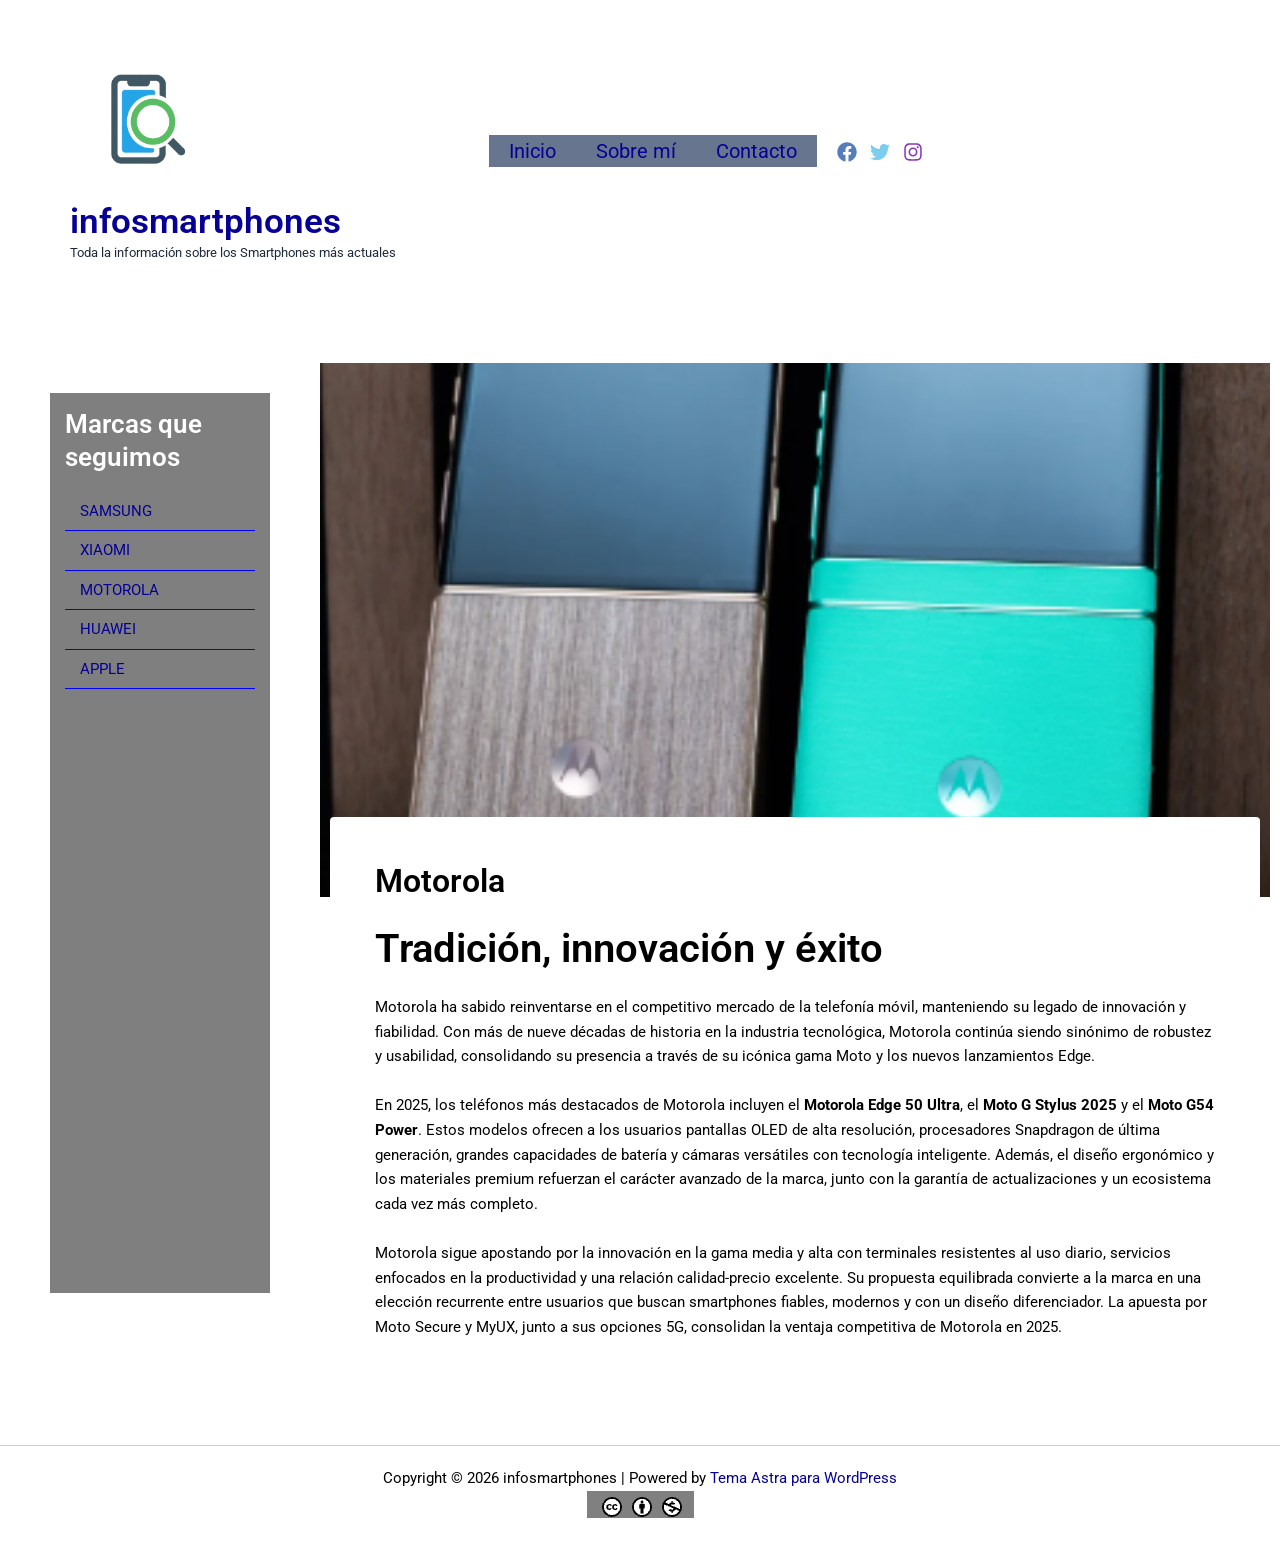
<file: motorola/index.html>
<!DOCTYPE html>
<html><head><meta charset="UTF-8">
<meta charset="UTF-8">
<meta name="viewport" content="width=device-width, initial-scale=1">
	<link rel="profile" href="https://gmpg.org/xfn/11"> 
	<title>Motorola – infosmartphones</title>
<meta name="robots" content="max-image-preview:large">
<link rel="dns-prefetch" href="//fonts.googleapis.com">
<link href="https://fonts.googleapis.com/" rel="preconnect">
<link href="https://fonts.gstatic.com/" crossorigin="anonymous" rel="preconnect">




<style id="wp-img-auto-sizes-contain-inline-css">
img:is([sizes=auto i],[sizes^="auto," i]){contain-intrinsic-size:3000px 1500px}
/*# sourceURL=wp-img-auto-sizes-contain-inline-css */
</style>
<link rel="stylesheet" id="astra-theme-css-css" href="./../wp-content/themes/astra/assets/css/minified/main.min.css?ver=4.14.3" media="all">
<style id="astra-theme-css-inline-css">
:root{--ast-post-nav-space:0;--ast-container-default-xlg-padding:2.5em;--ast-container-default-lg-padding:2.5em;--ast-container-default-slg-padding:2em;--ast-container-default-md-padding:2.5em;--ast-container-default-sm-padding:2.5em;--ast-container-default-xs-padding:2.4em;--ast-container-default-xxs-padding:1.8em;--ast-code-block-background:#ECEFF3;--ast-comment-inputs-background:#F9FAFB;--ast-normal-container-width:1920px;--ast-narrow-container-width:750px;--ast-blog-title-font-weight:600;--ast-blog-meta-weight:600;--ast-global-color-primary:var(--ast-global-color-4);--ast-global-color-secondary:var(--ast-global-color-5);--ast-global-color-alternate-background:var(--ast-global-color-6);--ast-global-color-subtle-background:var(--ast-global-color-7);--ast-bg-style-guide:var( --ast-global-color-secondary,var(--ast-global-color-5) );--ast-shadow-style-guide:0px 0px 4px 0 #00000057;--ast-global-dark-bg-style:#fff;--ast-global-dark-lfs:#fbfbfb;--ast-widget-bg-color:#fafafa;--ast-wc-container-head-bg-color:#fbfbfb;--ast-title-layout-bg:#eeeeee;--ast-search-border-color:#e7e7e7;--ast-lifter-hover-bg:#e6e6e6;--ast-gallery-block-color:#000;--srfm-color-input-label:var(--ast-global-color-2);}html{font-size:93.75%;}a{color:var(--ast-global-color-0);}a:hover,a:focus{color:var(--ast-global-color-1);}body,button,input,select,textarea,.ast-button,.ast-custom-button{font-family:'Roboto',sans-serif;font-weight:inherit;font-size:15px;font-size:1rem;line-height:var(--ast-body-line-height,1.65);}blockquote{color:var(--ast-global-color-8);}h1,h2,h3,h4,h5,h6,.entry-content :where(h1,h2,h3,h4,h5,h6),.site-title,.site-title a{font-family:'Roboto',sans-serif;font-weight:600;}.ast-site-identity .site-title a{color:var(--ast-global-color-0);}.ast-site-identity .site-description{color:var(--ast-global-color-2);}.site-title{font-size:35px;font-size:2.3333333333333rem;display:block;}header .custom-logo-link img{max-width:161px;width:161px;}.astra-logo-svg{width:161px;}.site-header .site-description{font-size:13px;font-size:0.86666666666667rem;display:block;}.entry-title{font-size:20px;font-size:1.3333333333333rem;}.ast-blog-single-element.ast-taxonomy-container a{font-size:14px;font-size:0.93333333333333rem;}.ast-blog-meta-container{font-size:13px;font-size:0.86666666666667rem;}.archive .ast-article-post .ast-article-inner,.blog .ast-article-post .ast-article-inner,.archive .ast-article-post .ast-article-inner:hover,.blog .ast-article-post .ast-article-inner:hover{border-top-left-radius:6px;border-top-right-radius:6px;border-bottom-right-radius:6px;border-bottom-left-radius:6px;overflow:hidden;}h1,.entry-content :where(h1){font-size:50px;font-size:3.3333333333333rem;font-weight:600;font-family:'Roboto',sans-serif;line-height:1.4em;}h2,.entry-content :where(h2){font-size:40px;font-size:2.6666666666667rem;font-weight:600;font-family:'Roboto',sans-serif;line-height:1.3em;}h3,.entry-content :where(h3){font-size:30px;font-size:2rem;font-weight:600;font-family:'Roboto',sans-serif;line-height:1.3em;}h4,.entry-content :where(h4){font-size:20px;font-size:1.3333333333333rem;line-height:1.2em;font-weight:600;font-family:'Roboto',sans-serif;}h5,.entry-content :where(h5){font-size:18px;font-size:1.2rem;line-height:1.2em;font-weight:600;font-family:'Roboto',sans-serif;}h6,.entry-content :where(h6){font-size:15px;font-size:1rem;line-height:1.25em;font-weight:600;font-family:'Roboto',sans-serif;}::selection{background-color:var(--ast-global-color-0);color:#ffffff;}body,h1,h2,h3,h4,h5,h6,.entry-title a,.entry-content :where(h1,h2,h3,h4,h5,h6){color:var(--ast-global-color-8);}.tagcloud a:hover,.tagcloud a:focus,.tagcloud a.current-item{color:#ffffff;border-color:var(--ast-global-color-0);background-color:var(--ast-global-color-0);}input:focus,input[type="text"]:focus,input[type="email"]:focus,input[type="url"]:focus,input[type="password"]:focus,input[type="reset"]:focus,input[type="search"]:focus,textarea:focus{border-color:var(--ast-global-color-0);}input[type="radio"]:checked,input[type=reset],input[type="checkbox"]:checked,input[type="checkbox"]:hover:checked,input[type="checkbox"]:focus:checked,input[type=range]::-webkit-slider-thumb{border-color:var(--ast-global-color-0);background-color:var(--ast-global-color-0);box-shadow:none;}.site-footer a:hover + .post-count,.site-footer a:focus + .post-count{background:var(--ast-global-color-0);border-color:var(--ast-global-color-0);}.single .nav-links .nav-previous,.single .nav-links .nav-next{color:var(--ast-global-color-0);}.entry-meta,.entry-meta *{line-height:1.45;color:var(--ast-global-color-0);font-weight:600;}.entry-meta a:not(.ast-button):hover,.entry-meta a:not(.ast-button):hover *,.entry-meta a:not(.ast-button):focus,.entry-meta a:not(.ast-button):focus *,.page-links > .page-link,.page-links .page-link:hover,.post-navigation a:hover{color:var(--ast-global-color-1);}#cat option,.secondary .calendar_wrap thead a,.secondary .calendar_wrap thead a:visited{color:var(--ast-global-color-0);}.secondary .calendar_wrap #today,.ast-progress-val span{background:var(--ast-global-color-0);}.secondary a:hover + .post-count,.secondary a:focus + .post-count{background:var(--ast-global-color-0);border-color:var(--ast-global-color-0);}.calendar_wrap #today > a{color:#ffffff;}.page-links .page-link,.single .post-navigation a{color:var(--ast-global-color-8);}.ast-search-menu-icon .search-form button.search-submit{padding:0 4px;}.ast-search-menu-icon form.search-form{padding-right:0;}.ast-header-search .ast-search-menu-icon.ast-dropdown-active .search-form,.ast-header-search .ast-search-menu-icon.ast-dropdown-active .search-field:focus{transition:all 0.2s;}.search-form input.search-field:focus{outline:none;}.ast-mobile-header-content .ast-builder-layout-element:not(.ast-builder-menu):not(.ast-header-divider-element),.ast-mobile-popup-content .ast-builder-layout-element:not(.ast-builder-menu):not(.ast-header-divider-element){padding:15px 20px;}.ast-search-menu-icon .search-form button.search-submit:focus,.ast-theme-transparent-header .ast-header-search .ast-dropdown-active .ast-icon,.ast-theme-transparent-header .ast-inline-search .search-field:focus .ast-icon{color:var(--ast-global-color-1);}.ast-desktop .ast-header-search .slide-search .search-form{border:2px solid var(--ast-global-color-0);}.ast-header-search .slide-search .search-field{background-color:var(--ast-global-dark-bg-style);}.ast-archive-title{color:var(--ast-global-color-8);}.widget-title{font-size:21px;font-size:1.4rem;color:var(--ast-global-color-8);}#secondary,#secondary button,#secondary input,#secondary select,#secondary textarea{font-size:15px;font-size:1rem;}.ast-search-menu-icon.slide-search a:focus-visible:focus-visible,.astra-search-icon:focus-visible,#close:focus-visible,a:focus-visible,.ast-menu-toggle:focus-visible,.site .skip-link:focus-visible,.wp-block-loginout input:focus-visible,.wp-block-search.wp-block-search__button-inside .wp-block-search__inside-wrapper,.ast-header-navigation-arrow:focus-visible,.ast-orders-table__row .ast-orders-table__cell:focus-visible,a#ast-apply-coupon:focus-visible,#ast-apply-coupon:focus-visible,#close:focus-visible,.button.search-submit:focus-visible,#search_submit:focus,.normal-search:focus-visible,.ast-header-account-wrap:focus-visible,.astra-cart-drawer-close:focus,.ast-single-variation:focus,.ast-button:focus,.ast-builder-button-wrap:has(.ast-custom-button-link:focus),.ast-builder-button-wrap .ast-custom-button-link:focus{outline-style:dotted;outline-color:inherit;outline-width:thin;}input:focus,input[type="text"]:focus,input[type="email"]:focus,input[type="url"]:focus,input[type="password"]:focus,input[type="reset"]:focus,input[type="search"]:focus,input[type="number"]:focus,textarea:focus,.wp-block-search__input:focus,[data-section="section-header-mobile-trigger"] .ast-button-wrap .ast-mobile-menu-trigger-minimal:focus,.ast-mobile-popup-drawer.active .menu-toggle-close:focus,#ast-scroll-top:focus,#coupon_code:focus,#ast-coupon-code:focus{border-style:dotted;border-color:inherit;border-width:thin;}input{outline:none;}.site-logo-img img{ transition:all 0.2s linear;}body .ast-oembed-container *{position:absolute;top:0;width:100%;height:100%;left:0;}body .wp-block-embed-pocket-casts .ast-oembed-container *{position:unset;}.ast-single-post-featured-section + article {margin-top: 2em;}.site-content .ast-single-post-featured-section img {width: 100%;overflow: hidden;object-fit: cover;}.ast-separate-container .site-content .ast-single-post-featured-section + article {margin-top: -80px;z-index: 9;position: relative;border-radius: 4px;}@media (min-width: 922px) {.ast-no-sidebar .site-content .ast-article-image-container--wide {margin-left: -120px;margin-right: -120px;max-width: unset;width: unset;}.ast-left-sidebar .site-content .ast-article-image-container--wide,.ast-right-sidebar .site-content .ast-article-image-container--wide {margin-left: -10px;margin-right: -10px;}.site-content .ast-article-image-container--full {margin-left: calc( -50vw + 50%);margin-right: calc( -50vw + 50%);max-width: 100vw;width: 100vw;}.ast-left-sidebar .site-content .ast-article-image-container--full,.ast-right-sidebar .site-content .ast-article-image-container--full {margin-left: -10px;margin-right: -10px;max-width: inherit;width: auto;}}.site > .ast-single-related-posts-container {margin-top: 0;}@media (min-width: 922px) {.ast-desktop .ast-container--narrow {max-width: var(--ast-narrow-container-width);margin: 0 auto;}}#secondary {margin: 4em 0 2.5em;word-break: break-word;line-height: 2;}#secondary li {margin-bottom: 0.75em;}#secondary li:last-child {margin-bottom: 0;}@media (max-width: 768px) {.js_active .ast-plain-container.ast-single-post #secondary {margin-top: 1.5em;}}.ast-separate-container.ast-two-container #secondary .widget {background-color: #fff;padding: 2em;margin-bottom: 2em;}@media (min-width: 993px) {.ast-left-sidebar #secondary {padding-right: 60px;}.ast-right-sidebar #secondary {padding-left: 60px;}}@media (max-width: 993px) {.ast-right-sidebar #secondary {padding-left: 30px;}.ast-left-sidebar #secondary {padding-right: 30px;}}@media (min-width: 993px) {.ast-page-builder-template.ast-left-sidebar #secondary {padding-left: 60px;}.ast-page-builder-template.ast-right-sidebar #secondary {padding-right: 60px;}}@media (max-width: 993px) {.ast-page-builder-template.ast-right-sidebar #secondary {padding-right: 30px;}.ast-page-builder-template.ast-left-sidebar #secondary {padding-left: 30px;}}input[type="text"],input[type="number"],input[type="email"],input[type="url"],input[type="password"],input[type="search"],input[type=reset],input[type=tel],input[type=date],select,textarea{font-size:16px;font-style:normal;font-weight:400;line-height:24px;width:100%;padding:12px 16px;border-radius:4px;box-shadow:0px 1px 2px 0px rgba(0,0,0,0.05);color:var(--ast-form-input-text,#475569);}input[type="text"],input[type="number"],input[type="email"],input[type="url"],input[type="password"],input[type="search"],input[type=reset],input[type=tel],input[type=date],select{height:40px;}input[type="date"]{border-width:1px;border-style:solid;border-color:var(--ast-border-color);background:var( --ast-global-color-secondary,var(--ast-global-color-5) );}input[type="text"]:focus,input[type="number"]:focus,input[type="email"]:focus,input[type="url"]:focus,input[type="password"]:focus,input[type="search"]:focus,input[type=reset]:focus,input[type="tel"]:focus,input[type="date"]:focus,select:focus,textarea:focus{border-color:#046BD2;box-shadow:none;outline:none;color:var(--ast-form-input-focus-text,#475569);}label,legend{color:var(--ast-global-color-2,#111827 );font-size:14px;font-style:normal;font-weight:500;line-height:20px;}select{padding:6px 10px;}fieldset{padding:30px;border-radius:4px;}button,.ast-button,.button,input[type="button"],input[type="reset"],input[type="submit"],a:where(.wp-block-button__link){border-radius:4px;box-shadow:0px 1px 2px 0px rgba(0,0,0,0.05);}:root{--ast-comment-inputs-background:#FFF;}::placeholder{color:var(--ast-form-field-color,#9CA3AF);}::-ms-input-placeholder{color:var(--ast-form-field-color,#9CA3AF);}@media (max-width:921.98px){#ast-desktop-header{display:none;}}@media (min-width:922px){#ast-mobile-header{display:none;}}.wp-block-buttons.aligncenter{justify-content:center;}@media (max-width:921px){.ast-theme-transparent-header #primary,.ast-theme-transparent-header #secondary{padding:0;}}@media (max-width:921px){.ast-plain-container.ast-no-sidebar #primary{padding:0;}}.ast-plain-container.ast-no-sidebar #primary{margin-top:0;margin-bottom:0;}@media (min-width:1200px){.ast-plain-container.ast-no-sidebar #primary{margin-top:60px;margin-bottom:60px;}}.wp-block-button.is-style-outline .wp-block-button__link{border-color:var(--ast-global-color-0);border-top-width:0px;border-right-width:0px;border-bottom-width:0px;border-left-width:0px;}div.wp-block-button.is-style-outline > .wp-block-button__link:not(.has-text-color),div.wp-block-button.wp-block-button__link.is-style-outline:not(.has-text-color){color:var(--ast-global-color-0);}.wp-block-button.is-style-outline .wp-block-button__link:hover,.wp-block-buttons .wp-block-button.is-style-outline .wp-block-button__link:focus,.wp-block-buttons .wp-block-button.is-style-outline > .wp-block-button__link:not(.has-text-color):hover,.wp-block-buttons .wp-block-button.wp-block-button__link.is-style-outline:not(.has-text-color):hover{color:var(--ast-global-color-8);background-color:var(--ast-global-color-1);border-color:var(--ast-global-color-1);}.post-page-numbers.current .page-link,.ast-pagination .page-numbers.current{color:#ffffff;border-color:var(--ast-global-color-0);background-color:var(--ast-global-color-0);}.wp-block-button.is-style-outline .wp-block-button__link{border-top-width:0px;border-right-width:0px;border-bottom-width:0px;border-left-width:0px;}.wp-block-buttons .wp-block-button.is-style-outline .wp-block-button__link.wp-element-button,.ast-outline-button,.wp-block-uagb-buttons-child .uagb-buttons-repeater.ast-outline-button{border-color:var(--ast-global-color-7);font-family:inherit;font-weight:600;font-size:20px;font-size:1.3333333333333rem;line-height:1em;padding-top:20px;padding-right:40px;padding-bottom:20px;padding-left:40px;border-top-left-radius:50px;border-top-right-radius:50px;border-bottom-right-radius:50px;border-bottom-left-radius:50px;}.wp-block-buttons .wp-block-button.is-style-outline > .wp-block-button__link:not(.has-text-color),.wp-block-buttons .wp-block-button.wp-block-button__link.is-style-outline:not(.has-text-color),.ast-outline-button{color:var(--ast-global-color-2);}.wp-block-button.is-style-outline .wp-block-button__link:hover,.wp-block-buttons .wp-block-button.is-style-outline .wp-block-button__link:focus,.wp-block-buttons .wp-block-button.is-style-outline > .wp-block-button__link:not(.has-text-color):hover,.wp-block-buttons .wp-block-button.wp-block-button__link.is-style-outline:not(.has-text-color):hover,.ast-outline-button:hover,.ast-outline-button:focus,.wp-block-uagb-buttons-child .uagb-buttons-repeater.ast-outline-button:hover,.wp-block-uagb-buttons-child .uagb-buttons-repeater.ast-outline-button:focus{color:var(--ast-global-color-2);background-color:var(--ast-global-color-7);border-color:var(--ast-global-color-1);}.wp-block-button .wp-block-button__link.wp-element-button.is-style-outline:not(.has-background),.wp-block-button.is-style-outline>.wp-block-button__link.wp-element-button:not(.has-background),.ast-outline-button{background-color:var(--ast-global-color-7);}.uagb-buttons-repeater.ast-outline-button{border-radius:9999px;}@media (max-width:921px){.wp-block-buttons .wp-block-button.is-style-outline .wp-block-button__link.wp-element-button,.ast-outline-button,.wp-block-uagb-buttons-child .uagb-buttons-repeater.ast-outline-button{padding-top:18px;padding-right:32px;padding-bottom:18px;padding-left:32px;}}@media (max-width:544px){.wp-block-buttons .wp-block-button.is-style-outline .wp-block-button__link.wp-element-button,.ast-outline-button,.wp-block-uagb-buttons-child .uagb-buttons-repeater.ast-outline-button{padding-top:15px;padding-right:28px;padding-bottom:15px;padding-left:28px;}}.entry-content[data-ast-blocks-layout] > figure{margin-bottom:1em;}h1.widget-title{font-weight:600;}h2.widget-title{font-weight:600;}h3.widget-title{font-weight:600;}#page{display:flex;flex-direction:column;min-height:100vh;}.ast-404-layout-1 h1.page-title{color:var(--ast-global-color-2);}.single .post-navigation a{line-height:1em;height:inherit;}.error-404 .page-sub-title{font-size:1.5rem;font-weight:inherit;}.search .site-content .content-area .search-form{margin-bottom:0;}#page .site-content{flex-grow:1;}.widget{margin-bottom:1.25em;}#secondary li{line-height:1.5em;}#secondary .wp-block-group h2{margin-bottom:0.7em;}#secondary h2{font-size:1.7rem;}.ast-separate-container .ast-article-post,.ast-separate-container .ast-article-single,.ast-separate-container .comment-respond{padding:3em;}.ast-separate-container .ast-article-single .ast-article-single{padding:0;}.ast-article-single .wp-block-post-template-is-layout-grid{padding-left:0;}.ast-separate-container .comments-title,.ast-narrow-container .comments-title{padding:1.5em 2em;}.ast-page-builder-template .comment-form-textarea,.ast-comment-formwrap .ast-grid-common-col{padding:0;}.ast-comment-formwrap{padding:0;display:inline-flex;column-gap:20px;width:100%;margin-left:0;margin-right:0;}.comments-area textarea#comment:focus,.comments-area textarea#comment:active,.comments-area .ast-comment-formwrap input[type="text"]:focus,.comments-area .ast-comment-formwrap input[type="text"]:active {box-shadow:none;outline:none;}.archive.ast-page-builder-template .entry-header{margin-top:2em;}.ast-page-builder-template .ast-comment-formwrap{width:100%;}.entry-title{margin-bottom:0.6em;}.ast-archive-description p{font-size:inherit;font-weight:inherit;line-height:inherit;}.ast-separate-container .ast-comment-list li.depth-1,.hentry{margin-bottom:1.5em;}.site-content section.ast-archive-description{margin-bottom:2em;}@media (min-width:921px){.ast-left-sidebar.ast-page-builder-template #secondary,.archive.ast-right-sidebar.ast-page-builder-template .site-main{padding-left:20px;padding-right:20px;}}@media (max-width:544px){.ast-comment-formwrap.ast-row{column-gap:10px;display:inline-block;}#ast-commentform .ast-grid-common-col{position:relative;width:100%;}}@media (min-width:1201px){.ast-separate-container .ast-article-post,.ast-separate-container .ast-article-single,.ast-separate-container .ast-author-box,.ast-separate-container .ast-404-layout-1,.ast-separate-container .no-results{padding:3em;}}@media (max-width:921px){.ast-left-sidebar #content > .ast-container{display:flex;flex-direction:column-reverse;width:100%;}}@media (max-width:921px){#secondary.secondary{padding-top:0;}.ast-separate-container.ast-right-sidebar #secondary{padding-left:1em;padding-right:1em;}.ast-separate-container.ast-two-container #secondary{padding-left:0;padding-right:0;}.ast-page-builder-template .entry-header #secondary,.ast-page-builder-template #secondary{margin-top:1.5em;}}@media (max-width:921px){.ast-right-sidebar #primary{padding-right:0;}.ast-page-builder-template.ast-left-sidebar #secondary,.ast-page-builder-template.ast-right-sidebar #secondary{padding-right:20px;padding-left:20px;}.ast-right-sidebar #secondary,.ast-left-sidebar #primary{padding-left:0;}.ast-left-sidebar #secondary{padding-right:0;}}@media (min-width:922px){.ast-separate-container.ast-right-sidebar #primary,.ast-separate-container.ast-left-sidebar #primary{border:0;}.search-no-results.ast-separate-container #primary{margin-bottom:4em;}}@media (min-width:922px){.ast-right-sidebar #primary{border-right:1px solid var(--ast-border-color);}.ast-left-sidebar #primary{border-left:1px solid var(--ast-border-color);}.ast-right-sidebar #secondary{border-left:1px solid var(--ast-border-color);margin-left:-1px;}.ast-left-sidebar #secondary{border-right:1px solid var(--ast-border-color);margin-right:-1px;}.ast-separate-container.ast-two-container.ast-right-sidebar #secondary{padding-left:30px;padding-right:0;}.ast-separate-container.ast-two-container.ast-left-sidebar #secondary{padding-right:30px;padding-left:0;}.ast-separate-container.ast-right-sidebar #secondary,.ast-separate-container.ast-left-sidebar #secondary{border:0;margin-left:auto;margin-right:auto;}.ast-separate-container.ast-two-container #secondary .widget:last-child{margin-bottom:0;}}.wp-block-button .wp-block-button__link{color:var(--ast-global-color-5);}.wp-block-button .wp-block-button__link:hover,.wp-block-button .wp-block-button__link:focus{color:var(--ast-global-color-8);background-color:var(--ast-global-color-1);border-color:var(--ast-global-color-1);}.wp-block-button .wp-block-button__link,.wp-block-search .wp-block-search__button,body .wp-block-file .wp-block-file__button{border-style:solid;border-top-width:0px;border-right-width:0px;border-left-width:0px;border-bottom-width:0px;border-color:var(--ast-global-color-0);background-color:var(--ast-global-color-0);color:var(--ast-global-color-5);font-family:inherit;font-weight:600;line-height:1em;font-size:20px;font-size:1.3333333333333rem;border-top-left-radius:3px;border-top-right-radius:3px;border-bottom-right-radius:3px;border-bottom-left-radius:3px;padding-top:10px;padding-right:20px;padding-bottom:10px;padding-left:20px;}.menu-toggle,button,.ast-button,.ast-custom-button,.button,input#submit,input[type="button"],input[type="submit"],input[type="reset"],#comments .submit,.search .search-submit,form[CLASS*="wp-block-search__"].wp-block-search .wp-block-search__inside-wrapper .wp-block-search__button,body .wp-block-file .wp-block-file__button,.search .search-submit{border-style:solid;border-top-width:0px;border-right-width:0px;border-left-width:0px;border-bottom-width:0px;color:var(--ast-global-color-5);border-color:var(--ast-global-color-0);background-color:var(--ast-global-color-0);padding-top:10px;padding-right:20px;padding-bottom:10px;padding-left:20px;font-family:inherit;font-weight:600;font-size:20px;font-size:1.3333333333333rem;line-height:1em;border-top-left-radius:3px;border-top-right-radius:3px;border-bottom-right-radius:3px;border-bottom-left-radius:3px;}button:focus,.menu-toggle:hover,button:hover,.ast-button:hover,.ast-custom-button:hover .button:hover,.ast-custom-button:hover ,input[type=reset]:hover,input[type=reset]:focus,input#submit:hover,input#submit:focus,input[type="button"]:hover,input[type="button"]:focus,input[type="submit"]:hover,input[type="submit"]:focus,form[CLASS*="wp-block-search__"].wp-block-search .wp-block-search__inside-wrapper .wp-block-search__button:hover,form[CLASS*="wp-block-search__"].wp-block-search .wp-block-search__inside-wrapper .wp-block-search__button:focus,body .wp-block-file .wp-block-file__button:hover,body .wp-block-file .wp-block-file__button:focus{color:var(--ast-global-color-8);background-color:var(--ast-global-color-1);border-color:var(--ast-global-color-1);}form[CLASS*="wp-block-search__"].wp-block-search .wp-block-search__inside-wrapper .wp-block-search__button.has-icon{padding-top:calc(10px - 3px);padding-right:calc(20px - 3px);padding-bottom:calc(10px - 3px);padding-left:calc(20px - 3px);}@media (max-width:921px){.ast-mobile-header-stack .main-header-bar .ast-search-menu-icon{display:inline-block;}.ast-header-break-point.ast-header-custom-item-outside .ast-mobile-header-stack .main-header-bar .ast-search-icon{margin:0;}.ast-comment-avatar-wrap img{max-width:2.5em;}.ast-comment-meta{padding:0 1.8888em 1.3333em;}}@media (min-width:544px){.ast-container{max-width:100%;}}@media (max-width:544px){.ast-separate-container .ast-article-post,.ast-separate-container .ast-article-single,.ast-separate-container .comments-title,.ast-separate-container .ast-archive-description{padding:1.5em 1em;}.ast-separate-container #content .ast-container{padding-left:0.54em;padding-right:0.54em;}.ast-separate-container .ast-comment-list .bypostauthor{padding:.5em;}.ast-search-menu-icon.ast-dropdown-active .search-field{width:170px;}.ast-separate-container #secondary{padding-top:0;}.ast-separate-container.ast-two-container #secondary .widget{margin-bottom:1.5em;padding-left:1em;padding-right:1em;}} #ast-mobile-header .ast-site-header-cart-li a{pointer-events:none;}.ast-separate-container{background-color:var(--ast-global-color-5);background-image:none;}@media (max-width:921px){.site-title{display:none;}.site-header .site-description{display:none;}}@media (max-width:544px){.site-title{display:none;}.site-header .site-description{display:none;}}@media (max-width:921px){html{font-size:85.5%;}}@media (max-width:544px){html{font-size:85.5%;}}@media (min-width:922px){.ast-container{max-width:1960px;}}@media (min-width:922px){.site-content .ast-container{display:flex;}}@media (max-width:921px){.site-content .ast-container{flex-direction:column;}}.entry-content :where(h1,h2,h3,h4,h5,h6){clear:none;}@media (min-width:922px){.main-header-menu .sub-menu .menu-item.ast-left-align-sub-menu:hover > .sub-menu,.main-header-menu .sub-menu .menu-item.ast-left-align-sub-menu.focus > .sub-menu{margin-left:-0px;}}.entry-content li > p{margin-bottom:0;}.site .comments-area{padding-bottom:2em;margin-top:2em;}.wp-block-file {display: flex;align-items: center;flex-wrap: wrap;justify-content: space-between;}.wp-block-pullquote {border: none;}.wp-block-pullquote blockquote::before {content: "\201D";font-family: "Helvetica",sans-serif;display: flex;transform: rotate( 180deg );font-size: 6rem;font-style: normal;line-height: 1;font-weight: bold;align-items: center;justify-content: center;}.has-text-align-right > blockquote::before {justify-content: flex-start;}.has-text-align-left > blockquote::before {justify-content: flex-end;}figure.wp-block-pullquote.is-style-solid-color blockquote {max-width: 100%;text-align: inherit;}:root {--wp--custom--ast-default-block-top-padding: 100px;--wp--custom--ast-default-block-right-padding: 80px;--wp--custom--ast-default-block-bottom-padding: 100px;--wp--custom--ast-default-block-left-padding: 80px;--wp--custom--ast-container-width: 1920px;--wp--custom--ast-content-width-size: 1920px;--wp--custom--ast-wide-width-size: calc(1920px + var(--wp--custom--ast-default-block-left-padding) + var(--wp--custom--ast-default-block-right-padding));}.ast-narrow-container {--wp--custom--ast-content-width-size: 750px;--wp--custom--ast-wide-width-size: 750px;}@media(max-width: 921px) {:root {--wp--custom--ast-default-block-top-padding: 50px;--wp--custom--ast-default-block-right-padding: 50px;--wp--custom--ast-default-block-bottom-padding: 50px;--wp--custom--ast-default-block-left-padding: 50px;}}@media(max-width: 544px) {:root {--wp--custom--ast-default-block-top-padding: 50px;--wp--custom--ast-default-block-right-padding: 30px;--wp--custom--ast-default-block-bottom-padding: 50px;--wp--custom--ast-default-block-left-padding: 30px;}}.entry-content > .wp-block-group,.entry-content > .wp-block-cover,.entry-content > .wp-block-columns {padding-top: var(--wp--custom--ast-default-block-top-padding);padding-right: var(--wp--custom--ast-default-block-right-padding);padding-bottom: var(--wp--custom--ast-default-block-bottom-padding);padding-left: var(--wp--custom--ast-default-block-left-padding);}.ast-plain-container.ast-no-sidebar .entry-content > .alignfull,.ast-page-builder-template .ast-no-sidebar .entry-content > .alignfull {margin-left: calc( -50vw + 50%);margin-right: calc( -50vw + 50%);max-width: 100vw;width: 100vw;}.ast-plain-container.ast-no-sidebar .entry-content .alignfull .alignfull,.ast-page-builder-template.ast-no-sidebar .entry-content .alignfull .alignfull,.ast-plain-container.ast-no-sidebar .entry-content .alignfull .alignwide,.ast-page-builder-template.ast-no-sidebar .entry-content .alignfull .alignwide,.ast-plain-container.ast-no-sidebar .entry-content .alignwide .alignfull,.ast-page-builder-template.ast-no-sidebar .entry-content .alignwide .alignfull,.ast-plain-container.ast-no-sidebar .entry-content .alignwide .alignwide,.ast-page-builder-template.ast-no-sidebar .entry-content .alignwide .alignwide,.ast-plain-container.ast-no-sidebar .entry-content .wp-block-column .alignfull,.ast-page-builder-template.ast-no-sidebar .entry-content .wp-block-column .alignfull,.ast-plain-container.ast-no-sidebar .entry-content .wp-block-column .alignwide,.ast-page-builder-template.ast-no-sidebar .entry-content .wp-block-column .alignwide {margin-left: auto;margin-right: auto;width: 100%;}[data-ast-blocks-layout] .wp-block-separator:not(.is-style-dots) {height: 0;}[data-ast-blocks-layout] .wp-block-separator {margin: 20px auto;}[data-ast-blocks-layout] .wp-block-separator:not(.is-style-wide):not(.is-style-dots) {max-width: 100px;}[data-ast-blocks-layout] .wp-block-separator.has-background {padding: 0;}.entry-content[data-ast-blocks-layout] > * {max-width: var(--wp--custom--ast-content-width-size);margin-left: auto;margin-right: auto;}.entry-content[data-ast-blocks-layout] > .alignwide {max-width: var(--wp--custom--ast-wide-width-size);}.entry-content[data-ast-blocks-layout] .alignfull {max-width: none;}.entry-content .wp-block-columns {margin-bottom: 0;}blockquote {margin: 1.5em;border-color: rgba(0,0,0,0.05);}.wp-block-quote:not(.has-text-align-right):not(.has-text-align-center) {border-left: 5px solid rgba(0,0,0,0.05);}.has-text-align-right > blockquote,blockquote.has-text-align-right {border-right: 5px solid rgba(0,0,0,0.05);}.has-text-align-left > blockquote,blockquote.has-text-align-left {border-left: 5px solid rgba(0,0,0,0.05);}.wp-block-site-tagline,.wp-block-latest-posts .read-more {margin-top: 15px;}.wp-block-loginout p label {display: block;}.wp-block-loginout p:not(.login-remember):not(.login-submit) input {width: 100%;}.wp-block-loginout input:focus {border-color: transparent;}.wp-block-loginout input:focus {outline: thin dotted;}.entry-content .wp-block-media-text .wp-block-media-text__content {padding: 0 0 0 8%;}.entry-content .wp-block-media-text.has-media-on-the-right .wp-block-media-text__content {padding: 0 8% 0 0;}.entry-content .wp-block-media-text.has-background .wp-block-media-text__content {padding: 8%;}.entry-content .wp-block-cover:not([class*="background-color"]):not(.has-text-color.has-link-color) .wp-block-cover__inner-container,.entry-content .wp-block-cover:not([class*="background-color"]) .wp-block-cover-image-text,.entry-content .wp-block-cover:not([class*="background-color"]) .wp-block-cover-text,.entry-content .wp-block-cover-image:not([class*="background-color"]) .wp-block-cover__inner-container,.entry-content .wp-block-cover-image:not([class*="background-color"]) .wp-block-cover-image-text,.entry-content .wp-block-cover-image:not([class*="background-color"]) .wp-block-cover-text {color: var(--ast-global-color-primary,var(--ast-global-color-5));}.wp-block-loginout .login-remember input {width: 1.1rem;height: 1.1rem;margin: 0 5px 4px 0;vertical-align: middle;}.wp-block-latest-posts > li > *:first-child,.wp-block-latest-posts:not(.is-grid) > li:first-child {margin-top: 0;}.entry-content > .wp-block-buttons,.entry-content > .wp-block-uagb-buttons {margin-bottom: 1.5em;}.wp-block-search__inside-wrapper .wp-block-search__input {padding: 0 10px;color: var(--ast-global-color-3);background: var(--ast-global-color-primary,var(--ast-global-color-5));border-color: var(--ast-border-color);}.wp-block-latest-posts .read-more {margin-bottom: 1.5em;}.wp-block-search__no-button .wp-block-search__inside-wrapper .wp-block-search__input {padding-top: 5px;padding-bottom: 5px;}.wp-block-latest-posts .wp-block-latest-posts__post-date,.wp-block-latest-posts .wp-block-latest-posts__post-author {font-size: 1rem;}.wp-block-latest-posts > li > *,.wp-block-latest-posts:not(.is-grid) > li {margin-top: 12px;margin-bottom: 12px;}.ast-page-builder-template .entry-content[data-ast-blocks-layout] > .alignwide:where(:not(.uagb-is-root-container):not(.spectra-is-root-container)) > * {max-width: var(--wp--custom--ast-wide-width-size);}.ast-page-builder-template .entry-content[data-ast-blocks-layout] > .inherit-container-width > *,.ast-page-builder-template .entry-content[data-ast-blocks-layout] > *:not(.wp-block-group):where(:not(.uagb-is-root-container):not(.spectra-is-root-container)) > *,.entry-content[data-ast-blocks-layout] > .wp-block-cover .wp-block-cover__inner-container {max-width: none ;margin-left: auto;margin-right: auto;}.ast-page-builder-template .entry-content[data-ast-blocks-layout] > *,.ast-page-builder-template .entry-content[data-ast-blocks-layout] > .alignfull:where(:not(.wp-block-group):not(.uagb-is-root-container):not(.spectra-is-root-container)) > * {max-width: none;}.entry-content[data-ast-blocks-layout] .wp-block-cover:not(.alignleft):not(.alignright) {width: auto;}@media(max-width: 1200px) {.ast-separate-container .entry-content > .alignfull,.ast-separate-container .entry-content[data-ast-blocks-layout] > .alignwide,.ast-plain-container .entry-content[data-ast-blocks-layout] > .alignwide,.ast-plain-container .entry-content .alignfull {margin-left: calc(-1 * min(var(--ast-container-default-xlg-padding),20px)) ;margin-right: calc(-1 * min(var(--ast-container-default-xlg-padding),20px));}}@media(min-width: 1201px) {.ast-separate-container .entry-content > .alignfull {margin-left: calc(-1 * var(--ast-container-default-xlg-padding) );margin-right: calc(-1 * var(--ast-container-default-xlg-padding) );}.ast-separate-container .entry-content[data-ast-blocks-layout] > .alignwide,.ast-plain-container .entry-content[data-ast-blocks-layout] > .alignwide {margin-left: auto;margin-right: auto;}}@media(min-width: 921px) {.ast-separate-container .entry-content .wp-block-group.alignwide:not(.inherit-container-width) > :where(:not(.alignleft):not(.alignright)),.ast-plain-container .entry-content .wp-block-group.alignwide:not(.inherit-container-width) > :where(:not(.alignleft):not(.alignright)) {max-width: calc( var(--wp--custom--ast-content-width-size) + 80px );}.ast-plain-container.ast-right-sidebar .entry-content[data-ast-blocks-layout] .alignfull,.ast-plain-container.ast-left-sidebar .entry-content[data-ast-blocks-layout] .alignfull {margin-left: -60px;margin-right: -60px;}}@media(min-width: 544px) {.entry-content > .alignleft {margin-right: 20px;}.entry-content > .alignright {margin-left: 20px;}}@media (max-width:544px){.wp-block-columns .wp-block-column:not(:last-child){margin-bottom:20px;}.wp-block-latest-posts{margin:0;}}@media( max-width: 600px ) {.entry-content .wp-block-media-text .wp-block-media-text__content,.entry-content .wp-block-media-text.has-media-on-the-right .wp-block-media-text__content {padding: 8% 0 0;}.entry-content .wp-block-media-text.has-background .wp-block-media-text__content {padding: 8%;}}.ast-narrow-container .site-content .wp-block-uagb-image--align-full .wp-block-uagb-image__figure {max-width: 100%;margin-left: auto;margin-right: auto;}.entry-content ul,.entry-content ol {padding: revert;margin: revert;padding-left: 20px;}.entry-content ul.wc-block-product-template{padding: 0;}:root .has-ast-global-color-0-color{color:var(--ast-global-color-0);}:root .has-ast-global-color-0-background-color{background-color:var(--ast-global-color-0);}:root .wp-block-button .has-ast-global-color-0-color{color:var(--ast-global-color-0);}:root .wp-block-button .has-ast-global-color-0-background-color{background-color:var(--ast-global-color-0);}:root .has-ast-global-color-1-color{color:var(--ast-global-color-1);}:root .has-ast-global-color-1-background-color{background-color:var(--ast-global-color-1);}:root .wp-block-button .has-ast-global-color-1-color{color:var(--ast-global-color-1);}:root .wp-block-button .has-ast-global-color-1-background-color{background-color:var(--ast-global-color-1);}:root .has-ast-global-color-2-color{color:var(--ast-global-color-2);}:root .has-ast-global-color-2-background-color{background-color:var(--ast-global-color-2);}:root .wp-block-button .has-ast-global-color-2-color{color:var(--ast-global-color-2);}:root .wp-block-button .has-ast-global-color-2-background-color{background-color:var(--ast-global-color-2);}:root .has-ast-global-color-3-color{color:var(--ast-global-color-3);}:root .has-ast-global-color-3-background-color{background-color:var(--ast-global-color-3);}:root .wp-block-button .has-ast-global-color-3-color{color:var(--ast-global-color-3);}:root .wp-block-button .has-ast-global-color-3-background-color{background-color:var(--ast-global-color-3);}:root .has-ast-global-color-4-color{color:var(--ast-global-color-4);}:root .has-ast-global-color-4-background-color{background-color:var(--ast-global-color-4);}:root .wp-block-button .has-ast-global-color-4-color{color:var(--ast-global-color-4);}:root .wp-block-button .has-ast-global-color-4-background-color{background-color:var(--ast-global-color-4);}:root .has-ast-global-color-5-color{color:var(--ast-global-color-5);}:root .has-ast-global-color-5-background-color{background-color:var(--ast-global-color-5);}:root .wp-block-button .has-ast-global-color-5-color{color:var(--ast-global-color-5);}:root .wp-block-button .has-ast-global-color-5-background-color{background-color:var(--ast-global-color-5);}:root .has-ast-global-color-6-color{color:var(--ast-global-color-6);}:root .has-ast-global-color-6-background-color{background-color:var(--ast-global-color-6);}:root .wp-block-button .has-ast-global-color-6-color{color:var(--ast-global-color-6);}:root .wp-block-button .has-ast-global-color-6-background-color{background-color:var(--ast-global-color-6);}:root .has-ast-global-color-7-color{color:var(--ast-global-color-7);}:root .has-ast-global-color-7-background-color{background-color:var(--ast-global-color-7);}:root .wp-block-button .has-ast-global-color-7-color{color:var(--ast-global-color-7);}:root .wp-block-button .has-ast-global-color-7-background-color{background-color:var(--ast-global-color-7);}:root .has-ast-global-color-8-color{color:var(--ast-global-color-8);}:root .has-ast-global-color-8-background-color{background-color:var(--ast-global-color-8);}:root .wp-block-button .has-ast-global-color-8-color{color:var(--ast-global-color-8);}:root .wp-block-button .has-ast-global-color-8-background-color{background-color:var(--ast-global-color-8);}:root{--ast-global-color-0:#060097;--ast-global-color-1:#c10fff;--ast-global-color-2:#1e293b;--ast-global-color-3:#67768e;--ast-global-color-4:#f9f6fe;--ast-global-color-5:#FFFFFF;--ast-global-color-6:#F2F5F7;--ast-global-color-7:#ffcd57;--ast-global-color-8:#000000;}:root {--ast-border-color : var(--ast-global-color-8);}.ast-single-entry-banner {-js-display: flex;display: flex;flex-direction: column;justify-content: center;text-align: center;position: relative;background: var(--ast-title-layout-bg);}.ast-single-entry-banner[data-banner-layout="layout-1"] {max-width: 1920px;background: inherit;padding: 20px 0;}.ast-single-entry-banner[data-banner-width-type="custom"] {margin: 0 auto;width: 100%;}.ast-single-entry-banner + .site-content .entry-header {margin-bottom: 0;}.site .ast-author-avatar {--ast-author-avatar-size: ;}a.ast-underline-text {text-decoration: underline;}.ast-container > .ast-terms-link {position: relative;display: block;}a.ast-button.ast-badge-tax {padding: 4px 8px;border-radius: 3px;font-size: inherit;}header.entry-header{text-align:left;}header.entry-header .entry-title{font-weight:600;font-size:32px;font-size:2.1333333333333rem;}header.entry-header > *:not(:last-child){margin-bottom:10px;}header.entry-header .post-thumb-img-content{text-align:center;}header.entry-header .post-thumb img,.ast-single-post-featured-section.post-thumb img{aspect-ratio:16/9;width:100%;height:100%;}@media (max-width:921px){header.entry-header{text-align:left;}}@media (max-width:544px){header.entry-header{text-align:left;}}.ast-archive-entry-banner {-js-display: flex;display: flex;flex-direction: column;justify-content: center;text-align: center;position: relative;background: var(--ast-title-layout-bg);}.ast-archive-entry-banner[data-banner-width-type="custom"] {margin: 0 auto;width: 100%;}.ast-archive-entry-banner[data-banner-layout="layout-1"] {background: inherit;padding: 20px 0;text-align: left;}body.archive .ast-archive-description{max-width:1920px;width:100%;text-align:left;padding-top:3em;padding-right:3em;padding-bottom:3em;padding-left:3em;}body.archive .ast-archive-description .ast-archive-title,body.archive .ast-archive-description .ast-archive-title *{font-weight:600;font-size:32px;font-size:2.1333333333333rem;}body.archive .ast-archive-description > *:not(:last-child){margin-bottom:10px;}@media (max-width:921px){body.archive .ast-archive-description{text-align:left;}}@media (max-width:544px){body.archive .ast-archive-description{text-align:left;}}.ast-breadcrumbs .trail-browse,.ast-breadcrumbs .trail-items,.ast-breadcrumbs .trail-items li{display:inline-block;margin:0;padding:0;border:none;background:inherit;text-indent:0;text-decoration:none;}.ast-breadcrumbs .trail-browse{font-size:inherit;font-style:inherit;font-weight:inherit;color:inherit;}.ast-breadcrumbs .trail-items{list-style:none;}.trail-items li::after{padding:0 0.3em;content:"\00bb";}.trail-items li:last-of-type::after{display:none;}h1,h2,h3,h4,h5,h6,.entry-content :where(h1,h2,h3,h4,h5,h6){color:var(--ast-global-color-8);}.entry-title a{color:var(--ast-global-color-8);}@media (max-width:921px){.ast-builder-grid-row-container.ast-builder-grid-row-tablet-3-firstrow .ast-builder-grid-row > *:first-child,.ast-builder-grid-row-container.ast-builder-grid-row-tablet-3-lastrow .ast-builder-grid-row > *:last-child{grid-column:1 / -1;}}@media (max-width:544px){.ast-builder-grid-row-container.ast-builder-grid-row-mobile-3-firstrow .ast-builder-grid-row > *:first-child,.ast-builder-grid-row-container.ast-builder-grid-row-mobile-3-lastrow .ast-builder-grid-row > *:last-child{grid-column:1 / -1;}}.ast-builder-layout-element[data-section="title_tagline"]{display:flex;}@media (max-width:921.98px){.ast-header-break-point .ast-builder-layout-element[data-section="title_tagline"]{display:flex;}}@media (max-width:544px){.ast-header-break-point .ast-builder-layout-element[data-section="title_tagline"]{display:flex;}}.ast-builder-menu-1{font-family:inherit;font-weight:inherit;}.ast-builder-menu-1 .menu-item > .menu-link{line-height:1.6em;font-size:20px;font-size:1.3333333333333rem;color:var(--ast-global-color-0);}.ast-builder-menu-1 .menu-item > .ast-menu-toggle{color:var(--ast-global-color-0);}.ast-builder-menu-1 .menu-link:hover,.ast-builder-menu-1 .main-header-menu > .menu-item:hover > .menu-link,.ast-builder-menu-1 .inline-on-mobile .ast-menu-toggle:hover,.ast-builder-menu-1 .inline-on-mobile .main-header-menu > .menu-item:hover > .ast-menu-toggle{color:var(--ast-global-color-5);background:var(--ast-global-color-8);}.ast-builder-menu-1 .ast-menu-toggle:hover,.ast-builder-menu-1 .main-header-menu > .menu-item:hover > .ast-menu-toggle{color:var(--ast-global-color-5);}.ast-builder-menu-1 .menu-item.current-menu-item > .menu-link,.ast-builder-menu-1 .inline-on-mobile .menu-item.current-menu-item > .ast-menu-toggle,.ast-builder-menu-1 .current-menu-ancestor > .menu-link{color:var(--ast-global-color-5);}.ast-builder-menu-1 .menu-item.current-menu-item > .ast-menu-toggle{color:var(--ast-global-color-5);}.ast-builder-menu-1 .sub-menu,.ast-builder-menu-1 .inline-on-mobile .sub-menu{border-top-width:20px;border-bottom-width:20px;border-right-width:20px;border-left-width:20px;border-color:var(--ast-global-color-2);border-style:solid;border-top-left-radius:1px;border-top-right-radius:1px;border-bottom-right-radius:1px;border-bottom-left-radius:1px;}.ast-builder-menu-1 .sub-menu .sub-menu{top:-20px;}.ast-builder-menu-1 .main-header-menu > .menu-item > .sub-menu,.ast-builder-menu-1 .main-header-menu > .menu-item > .astra-full-megamenu-wrapper{margin-top:0px;}.ast-desktop .ast-builder-menu-1 .main-header-menu > .menu-item > .sub-menu:before,.ast-desktop .ast-builder-menu-1 .main-header-menu > .menu-item > .astra-full-megamenu-wrapper:before{height:calc( 0px + 20px + 5px );}.ast-builder-menu-1 .main-header-menu,.ast-builder-menu-1 .main-header-menu .sub-menu{background-color:var(--ast-global-color-3);background-image:none;}.ast-builder-menu-1 .sub-menu .menu-item:first-of-type > .menu-link,.ast-builder-menu-1 .inline-on-mobile .sub-menu .menu-item:first-of-type > .menu-link{border-top-left-radius:calc(1px - 20px);border-top-right-radius:calc(1px - 20px);}.ast-builder-menu-1 .sub-menu .menu-item:last-of-type > .menu-link,.ast-builder-menu-1 .inline-on-mobile .sub-menu .menu-item:last-of-type > .menu-link{border-bottom-right-radius:calc(1px - 20px);border-bottom-left-radius:calc(1px - 20px);}.ast-desktop .ast-builder-menu-1 .menu-item .sub-menu .menu-link{border-style:none;}@media (max-width:921px){.ast-header-break-point .ast-builder-menu-1 .menu-item.menu-item-has-children > .ast-menu-toggle{top:0;}.ast-builder-menu-1 .inline-on-mobile .menu-item.menu-item-has-children > .ast-menu-toggle{right:-15px;}.ast-builder-menu-1 .menu-item-has-children > .menu-link:after{content:unset;}.ast-builder-menu-1 .main-header-menu > .menu-item > .sub-menu,.ast-builder-menu-1 .main-header-menu > .menu-item > .astra-full-megamenu-wrapper{margin-top:0;}}@media (max-width:544px){.ast-header-break-point .ast-builder-menu-1 .menu-item.menu-item-has-children > .ast-menu-toggle{top:0;}.ast-builder-menu-1 .main-header-menu > .menu-item > .sub-menu,.ast-builder-menu-1 .main-header-menu > .menu-item > .astra-full-megamenu-wrapper{margin-top:0;}}.ast-builder-menu-1{display:flex;}@media (max-width:921.98px){.ast-header-break-point .ast-builder-menu-1{display:flex;}}@media (max-width:544px){.ast-header-break-point .ast-builder-menu-1{display:flex;}}.ast-desktop .ast-menu-hover-style-underline > .menu-item > .menu-link:before,.ast-desktop .ast-menu-hover-style-overline > .menu-item > .menu-link:before {content: "";position: absolute;width: 100%;right: 50%;height: 1px;background-color: transparent;transform: scale(0,0) translate(-50%,0);transition: transform .3s ease-in-out,color .0s ease-in-out;}.ast-desktop .ast-menu-hover-style-underline > .menu-item:hover > .menu-link:before,.ast-desktop .ast-menu-hover-style-overline > .menu-item:hover > .menu-link:before {width: calc(100% - 1.2em);background-color: currentColor;transform: scale(1,1) translate(50%,0);}.ast-desktop .ast-menu-hover-style-underline > .menu-item > .menu-link:before {bottom: 0;}.ast-desktop .ast-menu-hover-style-overline > .menu-item > .menu-link:before {top: 0;}.ast-desktop .ast-menu-hover-style-zoom > .menu-item > .menu-link:hover {transition: all .3s ease;transform: scale(1.2);}.ast-social-stack-desktop .ast-builder-social-element,.ast-social-stack-tablet .ast-builder-social-element,.ast-social-stack-mobile .ast-builder-social-element {margin-top: 6px;margin-bottom: 6px;}.social-show-label-true .ast-builder-social-element {width: auto;padding: 0 0.4em;}[data-section^="section-fb-social-icons-"] .footer-social-inner-wrap {text-align: center;}.ast-footer-social-wrap {width: 100%;}.ast-footer-social-wrap .ast-builder-social-element:first-child {margin-left: 0;}.ast-footer-social-wrap .ast-builder-social-element:last-child {margin-right: 0;}.ast-header-social-wrap .ast-builder-social-element:first-child {margin-left: 0;}.ast-header-social-wrap .ast-builder-social-element:last-child {margin-right: 0;}.ast-builder-social-element {line-height: 1;color: var(--ast-global-color-2);background: transparent;vertical-align: middle;transition: all 0.01s;margin-left: 6px;margin-right: 6px;justify-content: center;align-items: center;}.ast-builder-social-element .social-item-label {padding-left: 6px;}.ast-header-social-1-wrap .ast-builder-social-element,.ast-header-social-1-wrap .social-show-label-true .ast-builder-social-element{margin-left:6.5px;margin-right:6.5px;padding:0px;}.ast-header-social-1-wrap .ast-builder-social-element svg{width:20px;height:20px;}.ast-header-social-1-wrap .ast-social-icon-image-wrap{margin:0px;}.ast-social-color-type-official .ast-builder-social-element,.ast-social-color-type-official .social-item-label{color:var(--color);background-color:var(--background-color);}.header-social-inner-wrap.ast-social-color-type-official .ast-builder-social-element svg,.footer-social-inner-wrap.ast-social-color-type-official .ast-builder-social-element svg{fill:currentColor;}.ast-builder-layout-element[data-section="section-hb-social-icons-1"]{display:flex;}@media (max-width:921.98px){.ast-header-break-point .ast-builder-layout-element[data-section="section-hb-social-icons-1"]{display:flex;}}@media (max-width:544px){.ast-header-break-point .ast-builder-layout-element[data-section="section-hb-social-icons-1"]{display:flex;}}.site-below-footer-wrap{padding-top:20px;padding-bottom:20px;}.site-below-footer-wrap[data-section="section-below-footer-builder"]{background-color:var(--ast-global-color-5);min-height:80px;border-style:solid;border-width:0px;border-top-width:1px;border-top-color:var( --ast-global-color-subtle-background,var(--ast-global-color-7) );}.site-below-footer-wrap[data-section="section-below-footer-builder"] .ast-builder-grid-row{max-width:1920px;min-height:80px;margin-left:auto;margin-right:auto;}.site-below-footer-wrap[data-section="section-below-footer-builder"] .ast-builder-grid-row,.site-below-footer-wrap[data-section="section-below-footer-builder"] .site-footer-section{align-items:flex-start;}.site-below-footer-wrap[data-section="section-below-footer-builder"].ast-footer-row-inline .site-footer-section{display:flex;margin-bottom:0;}.ast-builder-grid-row-full .ast-builder-grid-row{grid-template-columns:1fr;}@media (max-width:921px){.site-below-footer-wrap[data-section="section-below-footer-builder"].ast-footer-row-tablet-inline .site-footer-section{display:flex;margin-bottom:0;}.site-below-footer-wrap[data-section="section-below-footer-builder"].ast-footer-row-tablet-stack .site-footer-section{display:block;margin-bottom:10px;}.ast-builder-grid-row-container.ast-builder-grid-row-tablet-full .ast-builder-grid-row{grid-template-columns:1fr;}}@media (max-width:544px){.site-below-footer-wrap[data-section="section-below-footer-builder"].ast-footer-row-mobile-inline .site-footer-section{display:flex;margin-bottom:0;}.site-below-footer-wrap[data-section="section-below-footer-builder"].ast-footer-row-mobile-stack .site-footer-section{display:block;margin-bottom:10px;}.ast-builder-grid-row-container.ast-builder-grid-row-mobile-full .ast-builder-grid-row{grid-template-columns:1fr;}}.site-below-footer-wrap[data-section="section-below-footer-builder"]{display:grid;}@media (max-width:921.98px){.ast-header-break-point .site-below-footer-wrap[data-section="section-below-footer-builder"]{display:grid;}}@media (max-width:544px){.ast-header-break-point .site-below-footer-wrap[data-section="section-below-footer-builder"]{display:grid;}}.ast-footer-copyright{text-align:center;}.ast-footer-copyright.site-footer-focus-item {color:var(--ast-global-color-8);}@media (max-width:921px){.ast-footer-copyright{text-align:center;}}@media (max-width:544px){.ast-footer-copyright{text-align:center;}}.ast-footer-copyright.ast-builder-layout-element{display:flex;}@media (max-width:921.98px){.ast-header-break-point .ast-footer-copyright.ast-builder-layout-element{display:flex;}}@media (max-width:544px){.ast-header-break-point .ast-footer-copyright.ast-builder-layout-element{display:flex;}}.footer-widget-area.widget-area.site-footer-focus-item{width:auto;}.ast-footer-row-inline .footer-widget-area.widget-area.site-footer-focus-item{width:100%;}.ast-header-break-point .main-header-bar{border-bottom-width:1px;}@media (min-width:922px){.main-header-bar{border-bottom-width:1px;}}@media (min-width:922px){#primary{width:75%;}#secondary{width:25%;}}.main-header-menu .menu-item, #astra-footer-menu .menu-item, .main-header-bar .ast-masthead-custom-menu-items{-js-display:flex;display:flex;-webkit-box-pack:center;-webkit-justify-content:center;-moz-box-pack:center;-ms-flex-pack:center;justify-content:center;-webkit-box-orient:vertical;-webkit-box-direction:normal;-webkit-flex-direction:column;-moz-box-orient:vertical;-moz-box-direction:normal;-ms-flex-direction:column;flex-direction:column;}.main-header-menu > .menu-item > .menu-link, #astra-footer-menu > .menu-item > .menu-link{height:100%;-webkit-box-align:center;-webkit-align-items:center;-moz-box-align:center;-ms-flex-align:center;align-items:center;-js-display:flex;display:flex;}#ast-desktop-header .main-header-menu > .menu-item.menu-item-has-children > .menu-link .ast-header-navigation-arrow{padding-right:10px;margin-right:-10px;}.ast-header-break-point .main-navigation ul .menu-item .menu-link .icon-arrow:first-of-type svg{top:.2em;margin-top:0px;margin-left:0px;width:.65em;transform:translate(0, -2px) rotateZ(270deg);}.ast-mobile-popup-content .ast-submenu-expanded > .ast-menu-toggle{transform:rotateX(180deg);overflow-y:auto;}@media (min-width:922px){.ast-builder-menu .main-navigation > ul > li:last-child a{margin-right:0;}}@media (max-width:921px){.ast-separate-container .ast-article-inner{background-color:var(--ast-global-color-5);background-image:none;}}@media (max-width:544px){.ast-separate-container .ast-article-inner{background-color:var(--ast-global-color-5);background-image:none;}}@media (max-width:921px){.ast-separate-container .ast-article-single:not(.ast-related-post), .ast-separate-container .error-404, .ast-separate-container .no-results, .single.ast-separate-container .site-main .ast-author-meta, .ast-separate-container .related-posts-title-wrapper, .ast-separate-container .comments-count-wrapper, .ast-box-layout.ast-plain-container .site-content, .ast-padded-layout.ast-plain-container .site-content, .ast-separate-container .ast-archive-description{background-color:var(--ast-global-color-5);background-image:none;}}@media (max-width:544px){.ast-separate-container .ast-article-single:not(.ast-related-post), .ast-separate-container .error-404, .ast-separate-container .no-results, .single.ast-separate-container .site-main .ast-author-meta, .ast-separate-container .related-posts-title-wrapper, .ast-separate-container .comments-count-wrapper, .ast-box-layout.ast-plain-container .site-content, .ast-padded-layout.ast-plain-container .site-content, .ast-separate-container .ast-archive-description{background-color:var(--ast-global-color-5);background-image:none;}}@media (max-width:921px){.ast-separate-container.ast-two-container #secondary .widget{background-color:var(--ast-global-color-5);background-image:none;}}@media (max-width:544px){.ast-separate-container.ast-two-container #secondary .widget{background-color:var(--ast-global-color-5);background-image:none;}}@media (max-width:921px){.ast-plain-container, .ast-page-builder-template{background-color:var(--ast-global-color-5);background-image:none;}}@media (max-width:544px){.ast-plain-container, .ast-page-builder-template{background-color:var(--ast-global-color-5);background-image:none;}}.ast-mobile-header-content > *,.ast-desktop-header-content > * {padding: 10px 0;height: auto;}.ast-mobile-header-content > *:first-child,.ast-desktop-header-content > *:first-child {padding-top: 10px;}.ast-mobile-header-content > .ast-builder-menu,.ast-desktop-header-content > .ast-builder-menu {padding-top: 0;}.ast-mobile-header-content > *:last-child,.ast-desktop-header-content > *:last-child {padding-bottom: 0;}.ast-mobile-header-content .ast-search-menu-icon.ast-inline-search label,.ast-desktop-header-content .ast-search-menu-icon.ast-inline-search label {width: 100%;}.ast-desktop-header-content .main-header-bar-navigation .ast-submenu-expanded > .ast-menu-toggle::before {transform: rotateX(180deg);}#ast-desktop-header .ast-desktop-header-content,.ast-mobile-header-content .ast-search-icon,.ast-desktop-header-content .ast-search-icon,.ast-mobile-header-wrap .ast-mobile-header-content,.ast-main-header-nav-open.ast-popup-nav-open .ast-mobile-header-wrap .ast-mobile-header-content,.ast-main-header-nav-open.ast-popup-nav-open .ast-desktop-header-content {display: none;}.ast-main-header-nav-open.ast-header-break-point #ast-desktop-header .ast-desktop-header-content,.ast-main-header-nav-open.ast-header-break-point .ast-mobile-header-wrap .ast-mobile-header-content {display: block;}.ast-desktop .ast-desktop-header-content .astra-menu-animation-slide-up > .menu-item > .sub-menu,.ast-desktop .ast-desktop-header-content .astra-menu-animation-slide-up > .menu-item .menu-item > .sub-menu,.ast-desktop .ast-desktop-header-content .astra-menu-animation-slide-down > .menu-item > .sub-menu,.ast-desktop .ast-desktop-header-content .astra-menu-animation-slide-down > .menu-item .menu-item > .sub-menu,.ast-desktop .ast-desktop-header-content .astra-menu-animation-fade > .menu-item > .sub-menu,.ast-desktop .ast-desktop-header-content .astra-menu-animation-fade > .menu-item .menu-item > .sub-menu {opacity: 1;visibility: visible;}.ast-hfb-header.ast-default-menu-enable.ast-header-break-point .ast-mobile-header-wrap .ast-mobile-header-content .main-header-bar-navigation {width: unset;margin: unset;}.ast-mobile-header-content.content-align-flex-end .main-header-bar-navigation .menu-item-has-children > .ast-menu-toggle,.ast-desktop-header-content.content-align-flex-end .main-header-bar-navigation .menu-item-has-children > .ast-menu-toggle {left: calc( 20px - 0.907em);right: auto;}.ast-mobile-header-content .ast-search-menu-icon,.ast-mobile-header-content .ast-search-menu-icon.slide-search,.ast-desktop-header-content .ast-search-menu-icon,.ast-desktop-header-content .ast-search-menu-icon.slide-search {width: 100%;position: relative;display: block;right: auto;transform: none;}.ast-mobile-header-content .ast-search-menu-icon.slide-search .search-form,.ast-mobile-header-content .ast-search-menu-icon .search-form,.ast-desktop-header-content .ast-search-menu-icon.slide-search .search-form,.ast-desktop-header-content .ast-search-menu-icon .search-form {right: 0;visibility: visible;opacity: 1;position: relative;top: auto;transform: none;padding: 0;display: block;overflow: hidden;}.ast-mobile-header-content .ast-search-menu-icon.ast-inline-search .search-field,.ast-mobile-header-content .ast-search-menu-icon .search-field,.ast-desktop-header-content .ast-search-menu-icon.ast-inline-search .search-field,.ast-desktop-header-content .ast-search-menu-icon .search-field {width: 100%;padding-right: 5.5em;}.ast-mobile-header-content .ast-search-menu-icon .search-submit,.ast-desktop-header-content .ast-search-menu-icon .search-submit {display: block;position: absolute;height: 100%;top: 0;right: 0;padding: 0 1em;border-radius: 0;}.ast-hfb-header.ast-default-menu-enable.ast-header-break-point .ast-mobile-header-wrap .ast-mobile-header-content .main-header-bar-navigation ul .sub-menu .menu-link {padding-left: 30px;}.ast-hfb-header.ast-default-menu-enable.ast-header-break-point .ast-mobile-header-wrap .ast-mobile-header-content .main-header-bar-navigation .sub-menu .menu-item .menu-item .menu-link {padding-left: 40px;}.ast-mobile-popup-drawer.active .ast-mobile-popup-inner{background-color:#ffffff;;}.ast-mobile-header-wrap .ast-mobile-header-content, .ast-desktop-header-content{background-color:#ffffff;;}.ast-mobile-popup-content > *, .ast-mobile-header-content > *, .ast-desktop-popup-content > *, .ast-desktop-header-content > *{padding-top:0px;padding-bottom:0px;}.content-align-flex-start .ast-builder-layout-element{justify-content:flex-start;}.content-align-flex-start .main-header-menu{text-align:left;}.ast-desktop-header-content, .ast-mobile-header-content{position:absolute;width:100%;}.ast-mobile-popup-drawer.active .menu-toggle-close{color:#3a3a3a;}.ast-mobile-header-wrap .ast-primary-header-bar,.ast-primary-header-bar .site-primary-header-wrap{min-height:80px;}.ast-desktop:not(:has(.ast-header-sticked)) .ast-primary-header-bar .main-header-menu > .menu-item{line-height:80px;}.ast-header-break-point #masthead .ast-mobile-header-wrap .ast-primary-header-bar,.ast-header-break-point #masthead .ast-mobile-header-wrap .ast-below-header-bar,.ast-header-break-point #masthead .ast-mobile-header-wrap .ast-above-header-bar{padding-left:20px;padding-right:20px;}.ast-header-break-point .ast-primary-header-bar{border-bottom-width:1px;border-bottom-color:var(--ast-global-color-8);border-bottom-style:solid;}@media (min-width:922px){.ast-primary-header-bar{border-bottom-width:1px;border-bottom-color:var(--ast-global-color-8);border-bottom-style:solid;}}.ast-primary-header-bar{background-color:var(--ast-global-color-5);background-image:none;}.ast-primary-header-bar{display:block;}@media (max-width:921.98px){.ast-header-break-point .ast-primary-header-bar{display:grid;}}@media (max-width:544px){.ast-header-break-point .ast-primary-header-bar{display:grid;}}[data-section="section-header-mobile-trigger"] .ast-button-wrap .ast-mobile-menu-trigger-minimal{color:var(--ast-global-color-5);border:none;background:transparent;}[data-section="section-header-mobile-trigger"] .ast-button-wrap .mobile-menu-toggle-icon .ast-mobile-svg{width:20px;height:20px;fill:var(--ast-global-color-5);}[data-section="section-header-mobile-trigger"] .ast-button-wrap .mobile-menu-wrap .mobile-menu{color:var(--ast-global-color-5);}.ast-builder-menu-mobile .main-navigation .menu-item.menu-item-has-children > .ast-menu-toggle{top:0;}.ast-builder-menu-mobile .main-navigation .menu-item-has-children > .menu-link:after{content:unset;}.ast-hfb-header .ast-builder-menu-mobile .main-navigation .main-header-menu, .ast-hfb-header .ast-builder-menu-mobile .main-navigation .main-header-menu, .ast-hfb-header .ast-mobile-header-content .ast-builder-menu-mobile .main-navigation .main-header-menu, .ast-hfb-header .ast-mobile-popup-content .ast-builder-menu-mobile .main-navigation .main-header-menu{border-top-width:1px;border-color:#eaeaea;}.ast-hfb-header .ast-builder-menu-mobile .main-navigation .menu-item .sub-menu .menu-link, .ast-hfb-header .ast-builder-menu-mobile .main-navigation .menu-item .menu-link, .ast-hfb-header .ast-builder-menu-mobile .main-navigation .menu-item .sub-menu .menu-link, .ast-hfb-header .ast-builder-menu-mobile .main-navigation .menu-item .menu-link, .ast-hfb-header .ast-mobile-header-content .ast-builder-menu-mobile .main-navigation .menu-item .sub-menu .menu-link, .ast-hfb-header .ast-mobile-header-content .ast-builder-menu-mobile .main-navigation .menu-item .menu-link, .ast-hfb-header .ast-mobile-popup-content .ast-builder-menu-mobile .main-navigation .menu-item .sub-menu .menu-link, .ast-hfb-header .ast-mobile-popup-content .ast-builder-menu-mobile .main-navigation .menu-item .menu-link{border-bottom-width:1px;border-color:#eaeaea;border-style:solid;}.ast-builder-menu-mobile .main-navigation .menu-item.menu-item-has-children > .ast-menu-toggle{top:0;}@media (max-width:921px){.ast-builder-menu-mobile .main-navigation .main-header-menu .menu-item > .menu-link{color:var(--ast-global-color-2);padding-top:10px;padding-bottom:10px;padding-left:15px;padding-right:15px;}.ast-builder-menu-mobile .main-navigation .main-header-menu .menu-item > .ast-menu-toggle{color:var(--ast-global-color-2);}.ast-builder-menu-mobile .main-navigation .menu-link:hover, .ast-builder-menu-mobile .main-navigation .main-header-menu > .menu-item:hover > .menu-link, .ast-builder-menu-mobile .main-navigation .inline-on-mobile .ast-menu-toggle:hover, .ast-builder-menu-mobile .main-navigation .inline-on-mobile .main-header-menu > .menu-item:hover > .ast-menu-toggle{color:var(--ast-global-color-2);}.ast-builder-menu-mobile .main-navigation .ast-menu-toggle:hover, .ast-builder-menu-mobile .main-navigation .main-header-menu > .menu-item:hover > .ast-menu-toggle{color:var(--ast-global-color-2);}.ast-builder-menu-mobile .main-navigation .menu-item.current-menu-item > .menu-link, .ast-builder-menu-mobile .main-navigation .inline-on-mobile .menu-item.current-menu-item > .ast-menu-toggle, .ast-builder-menu-mobile .main-navigation .menu-item.current-menu-ancestor > .menu-link, .ast-builder-menu-mobile .main-navigation .menu-item.current-menu-ancestor > .ast-menu-toggle{color:var(--ast-global-color-0);}.ast-builder-menu-mobile .main-navigation .menu-item.current-menu-item > .ast-menu-toggle{color:var(--ast-global-color-0);}.ast-builder-menu-mobile .main-navigation .menu-item.menu-item-has-children > .ast-menu-toggle{top:10px;right:calc( 15px - 0.907em );}.ast-builder-menu-mobile .main-navigation .menu-item-has-children > .menu-link:after{content:unset;}}@media (max-width:544px){.ast-builder-menu-mobile .main-navigation .menu-item.menu-item-has-children > .ast-menu-toggle{top:10px;}}.ast-builder-menu-mobile .main-navigation{display:none;}@media (max-width:921.98px){.ast-header-break-point .ast-builder-menu-mobile .main-navigation{display:none;}}@media (max-width:544px){.ast-header-break-point .ast-builder-menu-mobile .main-navigation{display:none;}}.ast-above-header .main-header-bar-navigation{height:100%;}.ast-header-break-point .ast-mobile-header-wrap .ast-above-header-wrap .main-header-bar-navigation .inline-on-mobile .menu-item .menu-link{border:none;}.ast-header-break-point .ast-mobile-header-wrap .ast-above-header-wrap .main-header-bar-navigation .inline-on-mobile .menu-item-has-children > .ast-menu-toggle::before{font-size:.6rem;}.ast-header-break-point .ast-mobile-header-wrap .ast-above-header-wrap .main-header-bar-navigation .ast-submenu-expanded > .ast-menu-toggle::before{transform:rotateX(180deg);}.ast-mobile-header-wrap .ast-above-header-bar ,.ast-above-header-bar .site-above-header-wrap{min-height:30px;}.ast-desktop .ast-above-header-bar .main-header-menu > .menu-item{line-height:30px;}.ast-desktop .ast-above-header-bar .ast-header-woo-cart,.ast-desktop .ast-above-header-bar .ast-header-edd-cart{line-height:30px;}.ast-above-header-bar{border-bottom-width:0px;border-bottom-color:var(--ast-global-color-2);border-bottom-style:solid;}.ast-above-header.ast-above-header-bar{background-color:var(--ast-global-color-5);background-image:none;}.ast-header-break-point .ast-above-header-bar{background-color:var(--ast-global-color-5);}@media (max-width:921px){#masthead .ast-mobile-header-wrap .ast-above-header-bar{padding-left:20px;padding-right:20px;}}.ast-above-header.ast-above-header-bar, .ast-header-break-point #masthead.site-header .ast-above-header-bar{margin-top:25px;margin-bottom:25px;margin-left:50px;margin-right:25px;}.ast-above-header-bar{display:block;}@media (max-width:921.98px){.ast-header-break-point .ast-above-header-bar{display:grid;}}@media (max-width:544px){.ast-header-break-point .ast-above-header-bar{display:grid;}}
/*# sourceURL=astra-theme-css-inline-css */
</style>
<link rel="stylesheet" id="astra-google-fonts-css" href="https://fonts.googleapis.com/css?family=Roboto:400%2C600&amp;display=swap&amp;ver=4.14.3" media="all">
<style id="wp-emoji-styles-inline-css">

	img.wp-smiley, img.emoji {
		display: inline !important;
		border: none !important;
		box-shadow: none !important;
		height: 1em !important;
		width: 1em !important;
		margin: 0 0.07em !important;
		vertical-align: -0.1em !important;
		background: none !important;
		padding: 0 !important;
	}
/*# sourceURL=wp-emoji-styles-inline-css */
</style>
<style id="wp-block-library-inline-css">
:root{--wp-block-synced-color:#7a00df;--wp-block-synced-color--rgb:122,0,223;--wp-bound-block-color:var(--wp-block-synced-color);--wp-editor-canvas-background:#ddd;--wp-admin-theme-color:#007cba;--wp-admin-theme-color--rgb:0,124,186;--wp-admin-theme-color-darker-10:#006ba1;--wp-admin-theme-color-darker-10--rgb:0,107,160.5;--wp-admin-theme-color-darker-20:#005a87;--wp-admin-theme-color-darker-20--rgb:0,90,135;--wp-admin-border-width-focus:2px}@media (min-resolution:192dpi){:root{--wp-admin-border-width-focus:1.5px}}.wp-element-button{cursor:pointer}:root .has-very-light-gray-background-color{background-color:#eee}:root .has-very-dark-gray-background-color{background-color:#313131}:root .has-very-light-gray-color{color:#eee}:root .has-very-dark-gray-color{color:#313131}:root .has-vivid-green-cyan-to-vivid-cyan-blue-gradient-background{background:linear-gradient(135deg,#00d084,#0693e3)}:root .has-purple-crush-gradient-background{background:linear-gradient(135deg,#34e2e4,#4721fb 50%,#ab1dfe)}:root .has-hazy-dawn-gradient-background{background:linear-gradient(135deg,#faaca8,#dad0ec)}:root .has-subdued-olive-gradient-background{background:linear-gradient(135deg,#fafae1,#67a671)}:root .has-atomic-cream-gradient-background{background:linear-gradient(135deg,#fdd79a,#004a59)}:root .has-nightshade-gradient-background{background:linear-gradient(135deg,#330968,#31cdcf)}:root .has-midnight-gradient-background{background:linear-gradient(135deg,#020381,#2874fc)}:root{--wp--preset--font-size--normal:16px;--wp--preset--font-size--huge:42px}.has-regular-font-size{font-size:1em}.has-larger-font-size{font-size:2.625em}.has-normal-font-size{font-size:var(--wp--preset--font-size--normal)}.has-huge-font-size{font-size:var(--wp--preset--font-size--huge)}:root .has-text-align-center{text-align:center}:root .has-text-align-left{text-align:left}:root .has-text-align-right{text-align:right}.has-fit-text{white-space:nowrap!important}#end-resizable-editor-section{display:none}.aligncenter{clear:both}.items-justified-left{justify-content:flex-start}.items-justified-center{justify-content:center}.items-justified-right{justify-content:flex-end}.items-justified-space-between{justify-content:space-between}.screen-reader-text{word-wrap:normal!important;border:0;clip-path:inset(50%);height:1px;margin:-1px;overflow:hidden;padding:0;position:absolute;width:1px;word-break:normal!important}.screen-reader-text:focus{background-color:#ddd;clip-path:none;color:#444;display:block;font-size:1em;height:auto;left:5px;line-height:normal;padding:15px 23px 14px;text-decoration:none;top:5px;width:auto;z-index:100000}html :where(.has-border-color){border-style:solid}html :where([style^=border-color],[style*=";border-color"],[style*="; border-color"]){border-style:solid}html :where([style^=border-top-color],[style*=";border-top-color"],[style*="; border-top-color"]){border-top-style:solid}html :where([style^=border-right-color],[style*=";border-right-color"],[style*="; border-right-color"]){border-right-style:solid}html :where([style^=border-bottom-color],[style*=";border-bottom-color"],[style*="; border-bottom-color"]){border-bottom-style:solid}html :where([style^=border-left-color],[style*=";border-left-color"],[style*="; border-left-color"]){border-left-style:solid}html :where([style^=border-width],[style*=";border-width"],[style*="; border-width"]){border-style:solid}html :where([style^=border-top-width],[style*=";border-top-width"],[style*="; border-top-width"]){border-top-style:solid}html :where([style^=border-right-width],[style*=";border-right-width"],[style*="; border-right-width"]){border-right-style:solid}html :where([style^=border-bottom-width],[style*=";border-bottom-width"],[style*="; border-bottom-width"]){border-bottom-style:solid}html :where([style^=border-left-width],[style*=";border-left-width"],[style*="; border-left-width"]){border-left-style:solid}html :where(img[class*=wp-image-]){height:auto;max-width:100%}:where(figure){margin:0 0 1em}html :where(.is-position-sticky){--wp-admin--admin-bar--position-offset:var(--wp-admin--admin-bar--height,0px)}@media screen and (max-width:600px){html :where(.is-position-sticky){--wp-admin--admin-bar--position-offset:0px}}

/*# sourceURL=/wp-includes/css/dist/block-library/common.min.css */
</style>
<style id="wp-block-cover-inline-css">
.wp-block-cover,.wp-block-cover-image{align-items:center;background-position:50%;box-sizing:border-box;display:flex;justify-content:center;min-height:430px;overflow:hidden;overflow:clip;padding:1em;position:relative}.wp-block-cover .has-background-dim:not([class*=-background-color]),.wp-block-cover-image .has-background-dim:not([class*=-background-color]),.wp-block-cover-image.has-background-dim:not([class*=-background-color]),.wp-block-cover.has-background-dim:not([class*=-background-color]){background-color:#000}.wp-block-cover .has-background-dim.has-background-gradient,.wp-block-cover-image .has-background-dim.has-background-gradient{background-color:transparent}.wp-block-cover-image.has-background-dim:before,.wp-block-cover.has-background-dim:before{background-color:inherit;content:""}.wp-block-cover .wp-block-cover__background,.wp-block-cover .wp-block-cover__gradient-background,.wp-block-cover-image .wp-block-cover__background,.wp-block-cover-image .wp-block-cover__gradient-background,.wp-block-cover-image.has-background-dim:not(.has-background-gradient):before,.wp-block-cover.has-background-dim:not(.has-background-gradient):before{bottom:0;left:0;opacity:.5;position:absolute;right:0;top:0}.wp-block-cover-image.has-background-dim.has-background-dim-10 .wp-block-cover__background,.wp-block-cover-image.has-background-dim.has-background-dim-10 .wp-block-cover__gradient-background,.wp-block-cover-image.has-background-dim.has-background-dim-10:not(.has-background-gradient):before,.wp-block-cover.has-background-dim.has-background-dim-10 .wp-block-cover__background,.wp-block-cover.has-background-dim.has-background-dim-10 .wp-block-cover__gradient-background,.wp-block-cover.has-background-dim.has-background-dim-10:not(.has-background-gradient):before{opacity:.1}.wp-block-cover-image.has-background-dim.has-background-dim-20 .wp-block-cover__background,.wp-block-cover-image.has-background-dim.has-background-dim-20 .wp-block-cover__gradient-background,.wp-block-cover-image.has-background-dim.has-background-dim-20:not(.has-background-gradient):before,.wp-block-cover.has-background-dim.has-background-dim-20 .wp-block-cover__background,.wp-block-cover.has-background-dim.has-background-dim-20 .wp-block-cover__gradient-background,.wp-block-cover.has-background-dim.has-background-dim-20:not(.has-background-gradient):before{opacity:.2}.wp-block-cover-image.has-background-dim.has-background-dim-30 .wp-block-cover__background,.wp-block-cover-image.has-background-dim.has-background-dim-30 .wp-block-cover__gradient-background,.wp-block-cover-image.has-background-dim.has-background-dim-30:not(.has-background-gradient):before,.wp-block-cover.has-background-dim.has-background-dim-30 .wp-block-cover__background,.wp-block-cover.has-background-dim.has-background-dim-30 .wp-block-cover__gradient-background,.wp-block-cover.has-background-dim.has-background-dim-30:not(.has-background-gradient):before{opacity:.3}.wp-block-cover-image.has-background-dim.has-background-dim-40 .wp-block-cover__background,.wp-block-cover-image.has-background-dim.has-background-dim-40 .wp-block-cover__gradient-background,.wp-block-cover-image.has-background-dim.has-background-dim-40:not(.has-background-gradient):before,.wp-block-cover.has-background-dim.has-background-dim-40 .wp-block-cover__background,.wp-block-cover.has-background-dim.has-background-dim-40 .wp-block-cover__gradient-background,.wp-block-cover.has-background-dim.has-background-dim-40:not(.has-background-gradient):before{opacity:.4}.wp-block-cover-image.has-background-dim.has-background-dim-50 .wp-block-cover__background,.wp-block-cover-image.has-background-dim.has-background-dim-50 .wp-block-cover__gradient-background,.wp-block-cover-image.has-background-dim.has-background-dim-50:not(.has-background-gradient):before,.wp-block-cover.has-background-dim.has-background-dim-50 .wp-block-cover__background,.wp-block-cover.has-background-dim.has-background-dim-50 .wp-block-cover__gradient-background,.wp-block-cover.has-background-dim.has-background-dim-50:not(.has-background-gradient):before{opacity:.5}.wp-block-cover-image.has-background-dim.has-background-dim-60 .wp-block-cover__background,.wp-block-cover-image.has-background-dim.has-background-dim-60 .wp-block-cover__gradient-background,.wp-block-cover-image.has-background-dim.has-background-dim-60:not(.has-background-gradient):before,.wp-block-cover.has-background-dim.has-background-dim-60 .wp-block-cover__background,.wp-block-cover.has-background-dim.has-background-dim-60 .wp-block-cover__gradient-background,.wp-block-cover.has-background-dim.has-background-dim-60:not(.has-background-gradient):before{opacity:.6}.wp-block-cover-image.has-background-dim.has-background-dim-70 .wp-block-cover__background,.wp-block-cover-image.has-background-dim.has-background-dim-70 .wp-block-cover__gradient-background,.wp-block-cover-image.has-background-dim.has-background-dim-70:not(.has-background-gradient):before,.wp-block-cover.has-background-dim.has-background-dim-70 .wp-block-cover__background,.wp-block-cover.has-background-dim.has-background-dim-70 .wp-block-cover__gradient-background,.wp-block-cover.has-background-dim.has-background-dim-70:not(.has-background-gradient):before{opacity:.7}.wp-block-cover-image.has-background-dim.has-background-dim-80 .wp-block-cover__background,.wp-block-cover-image.has-background-dim.has-background-dim-80 .wp-block-cover__gradient-background,.wp-block-cover-image.has-background-dim.has-background-dim-80:not(.has-background-gradient):before,.wp-block-cover.has-background-dim.has-background-dim-80 .wp-block-cover__background,.wp-block-cover.has-background-dim.has-background-dim-80 .wp-block-cover__gradient-background,.wp-block-cover.has-background-dim.has-background-dim-80:not(.has-background-gradient):before{opacity:.8}.wp-block-cover-image.has-background-dim.has-background-dim-90 .wp-block-cover__background,.wp-block-cover-image.has-background-dim.has-background-dim-90 .wp-block-cover__gradient-background,.wp-block-cover-image.has-background-dim.has-background-dim-90:not(.has-background-gradient):before,.wp-block-cover.has-background-dim.has-background-dim-90 .wp-block-cover__background,.wp-block-cover.has-background-dim.has-background-dim-90 .wp-block-cover__gradient-background,.wp-block-cover.has-background-dim.has-background-dim-90:not(.has-background-gradient):before{opacity:.9}.wp-block-cover-image.has-background-dim.has-background-dim-100 .wp-block-cover__background,.wp-block-cover-image.has-background-dim.has-background-dim-100 .wp-block-cover__gradient-background,.wp-block-cover-image.has-background-dim.has-background-dim-100:not(.has-background-gradient):before,.wp-block-cover.has-background-dim.has-background-dim-100 .wp-block-cover__background,.wp-block-cover.has-background-dim.has-background-dim-100 .wp-block-cover__gradient-background,.wp-block-cover.has-background-dim.has-background-dim-100:not(.has-background-gradient):before{opacity:1}.wp-block-cover .wp-block-cover__background.has-background-dim.has-background-dim-0,.wp-block-cover .wp-block-cover__gradient-background.has-background-dim.has-background-dim-0,.wp-block-cover-image .wp-block-cover__background.has-background-dim.has-background-dim-0,.wp-block-cover-image .wp-block-cover__gradient-background.has-background-dim.has-background-dim-0{opacity:0}.wp-block-cover .wp-block-cover__background.has-background-dim.has-background-dim-10,.wp-block-cover .wp-block-cover__gradient-background.has-background-dim.has-background-dim-10,.wp-block-cover-image .wp-block-cover__background.has-background-dim.has-background-dim-10,.wp-block-cover-image .wp-block-cover__gradient-background.has-background-dim.has-background-dim-10{opacity:.1}.wp-block-cover .wp-block-cover__background.has-background-dim.has-background-dim-20,.wp-block-cover .wp-block-cover__gradient-background.has-background-dim.has-background-dim-20,.wp-block-cover-image .wp-block-cover__background.has-background-dim.has-background-dim-20,.wp-block-cover-image .wp-block-cover__gradient-background.has-background-dim.has-background-dim-20{opacity:.2}.wp-block-cover .wp-block-cover__background.has-background-dim.has-background-dim-30,.wp-block-cover .wp-block-cover__gradient-background.has-background-dim.has-background-dim-30,.wp-block-cover-image .wp-block-cover__background.has-background-dim.has-background-dim-30,.wp-block-cover-image .wp-block-cover__gradient-background.has-background-dim.has-background-dim-30{opacity:.3}.wp-block-cover .wp-block-cover__background.has-background-dim.has-background-dim-40,.wp-block-cover .wp-block-cover__gradient-background.has-background-dim.has-background-dim-40,.wp-block-cover-image .wp-block-cover__background.has-background-dim.has-background-dim-40,.wp-block-cover-image .wp-block-cover__gradient-background.has-background-dim.has-background-dim-40{opacity:.4}.wp-block-cover .wp-block-cover__background.has-background-dim.has-background-dim-50,.wp-block-cover .wp-block-cover__gradient-background.has-background-dim.has-background-dim-50,.wp-block-cover-image .wp-block-cover__background.has-background-dim.has-background-dim-50,.wp-block-cover-image .wp-block-cover__gradient-background.has-background-dim.has-background-dim-50{opacity:.5}.wp-block-cover .wp-block-cover__background.has-background-dim.has-background-dim-60,.wp-block-cover .wp-block-cover__gradient-background.has-background-dim.has-background-dim-60,.wp-block-cover-image .wp-block-cover__background.has-background-dim.has-background-dim-60,.wp-block-cover-image .wp-block-cover__gradient-background.has-background-dim.has-background-dim-60{opacity:.6}.wp-block-cover .wp-block-cover__background.has-background-dim.has-background-dim-70,.wp-block-cover .wp-block-cover__gradient-background.has-background-dim.has-background-dim-70,.wp-block-cover-image .wp-block-cover__background.has-background-dim.has-background-dim-70,.wp-block-cover-image .wp-block-cover__gradient-background.has-background-dim.has-background-dim-70{opacity:.7}.wp-block-cover .wp-block-cover__background.has-background-dim.has-background-dim-80,.wp-block-cover .wp-block-cover__gradient-background.has-background-dim.has-background-dim-80,.wp-block-cover-image .wp-block-cover__background.has-background-dim.has-background-dim-80,.wp-block-cover-image .wp-block-cover__gradient-background.has-background-dim.has-background-dim-80{opacity:.8}.wp-block-cover .wp-block-cover__background.has-background-dim.has-background-dim-90,.wp-block-cover .wp-block-cover__gradient-background.has-background-dim.has-background-dim-90,.wp-block-cover-image .wp-block-cover__background.has-background-dim.has-background-dim-90,.wp-block-cover-image .wp-block-cover__gradient-background.has-background-dim.has-background-dim-90{opacity:.9}.wp-block-cover .wp-block-cover__background.has-background-dim.has-background-dim-100,.wp-block-cover .wp-block-cover__gradient-background.has-background-dim.has-background-dim-100,.wp-block-cover-image .wp-block-cover__background.has-background-dim.has-background-dim-100,.wp-block-cover-image .wp-block-cover__gradient-background.has-background-dim.has-background-dim-100{opacity:1}.wp-block-cover-image.alignleft,.wp-block-cover-image.alignright,.wp-block-cover.alignleft,.wp-block-cover.alignright{max-width:420px;width:100%}.wp-block-cover-image.aligncenter,.wp-block-cover-image.alignleft,.wp-block-cover-image.alignright,.wp-block-cover.aligncenter,.wp-block-cover.alignleft,.wp-block-cover.alignright{display:flex}.wp-block-cover .wp-block-cover__inner-container,.wp-block-cover-image .wp-block-cover__inner-container{color:inherit;position:relative;width:100%}.wp-block-cover-image.is-position-top-left,.wp-block-cover.is-position-top-left{align-items:flex-start;justify-content:flex-start}.wp-block-cover-image.is-position-top-center,.wp-block-cover.is-position-top-center{align-items:flex-start;justify-content:center}.wp-block-cover-image.is-position-top-right,.wp-block-cover.is-position-top-right{align-items:flex-start;justify-content:flex-end}.wp-block-cover-image.is-position-center-left,.wp-block-cover.is-position-center-left{align-items:center;justify-content:flex-start}.wp-block-cover-image.is-position-center-center,.wp-block-cover.is-position-center-center{align-items:center;justify-content:center}.wp-block-cover-image.is-position-center-right,.wp-block-cover.is-position-center-right{align-items:center;justify-content:flex-end}.wp-block-cover-image.is-position-bottom-left,.wp-block-cover.is-position-bottom-left{align-items:flex-end;justify-content:flex-start}.wp-block-cover-image.is-position-bottom-center,.wp-block-cover.is-position-bottom-center{align-items:flex-end;justify-content:center}.wp-block-cover-image.is-position-bottom-right,.wp-block-cover.is-position-bottom-right{align-items:flex-end;justify-content:flex-end}.wp-block-cover-image.has-custom-content-position.has-custom-content-position .wp-block-cover__inner-container,.wp-block-cover.has-custom-content-position.has-custom-content-position .wp-block-cover__inner-container{margin:0}.wp-block-cover-image.has-custom-content-position.has-custom-content-position.is-position-bottom-left .wp-block-cover__inner-container,.wp-block-cover-image.has-custom-content-position.has-custom-content-position.is-position-bottom-right .wp-block-cover__inner-container,.wp-block-cover-image.has-custom-content-position.has-custom-content-position.is-position-center-left .wp-block-cover__inner-container,.wp-block-cover-image.has-custom-content-position.has-custom-content-position.is-position-center-right .wp-block-cover__inner-container,.wp-block-cover-image.has-custom-content-position.has-custom-content-position.is-position-top-left .wp-block-cover__inner-container,.wp-block-cover-image.has-custom-content-position.has-custom-content-position.is-position-top-right .wp-block-cover__inner-container,.wp-block-cover.has-custom-content-position.has-custom-content-position.is-position-bottom-left .wp-block-cover__inner-container,.wp-block-cover.has-custom-content-position.has-custom-content-position.is-position-bottom-right .wp-block-cover__inner-container,.wp-block-cover.has-custom-content-position.has-custom-content-position.is-position-center-left .wp-block-cover__inner-container,.wp-block-cover.has-custom-content-position.has-custom-content-position.is-position-center-right .wp-block-cover__inner-container,.wp-block-cover.has-custom-content-position.has-custom-content-position.is-position-top-left .wp-block-cover__inner-container,.wp-block-cover.has-custom-content-position.has-custom-content-position.is-position-top-right .wp-block-cover__inner-container{margin:0;width:auto}.wp-block-cover .wp-block-cover__image-background,.wp-block-cover video.wp-block-cover__video-background,.wp-block-cover-image .wp-block-cover__image-background,.wp-block-cover-image video.wp-block-cover__video-background{border:none;bottom:0;box-shadow:none;height:100%;left:0;margin:0;max-height:none;max-width:none;-o-object-fit:cover;object-fit:cover;outline:none;padding:0;position:absolute;right:0;top:0;width:100%}.wp-block-cover .wp-block-cover__embed-background,.wp-block-cover-image .wp-block-cover__embed-background{border:none;bottom:0;box-shadow:none;height:100%;left:0;margin:0;max-height:none;max-width:none;outline:none;padding:0;pointer-events:none;position:absolute;right:0;top:0;width:100%}.wp-block-cover .wp-block-cover__embed-background .wp-block-embed__wrapper,.wp-block-cover-image .wp-block-cover__embed-background .wp-block-embed__wrapper{bottom:0;height:100%;left:0;margin:0;padding:0;position:absolute;right:0;top:0;width:100%}.wp-block-cover .wp-block-cover__embed-background .wp-block-embed__wrapper iframe,.wp-block-cover .wp-block-cover__embed-background iframe,.wp-block-cover-image .wp-block-cover__embed-background .wp-block-embed__wrapper iframe,.wp-block-cover-image .wp-block-cover__embed-background iframe{height:100vh;left:50%;min-height:100%;min-width:100%;pointer-events:none;position:absolute;top:50%;transform:translate(-50%,-50%);width:100vw}.wp-block-cover-image.has-parallax,.wp-block-cover.has-parallax,.wp-block-cover__image-background.has-parallax,video.wp-block-cover__video-background.has-parallax{background-attachment:fixed;background-repeat:no-repeat;background-size:cover}@supports (-webkit-touch-callout:inherit){.wp-block-cover-image.has-parallax,.wp-block-cover.has-parallax,.wp-block-cover__image-background.has-parallax,video.wp-block-cover__video-background.has-parallax{background-attachment:scroll}}@media (prefers-reduced-motion:reduce){.wp-block-cover-image.has-parallax,.wp-block-cover.has-parallax,.wp-block-cover__image-background.has-parallax,video.wp-block-cover__video-background.has-parallax{background-attachment:scroll}}.wp-block-cover-image.is-repeated,.wp-block-cover.is-repeated,.wp-block-cover__image-background.is-repeated,video.wp-block-cover__video-background.is-repeated{background-repeat:repeat;background-size:auto}.wp-block-cover-image-text,.wp-block-cover-image-text a,.wp-block-cover-image-text a:active,.wp-block-cover-image-text a:focus,.wp-block-cover-image-text a:hover,.wp-block-cover-text,.wp-block-cover-text a,.wp-block-cover-text a:active,.wp-block-cover-text a:focus,.wp-block-cover-text a:hover,section.wp-block-cover-image h2,section.wp-block-cover-image h2 a,section.wp-block-cover-image h2 a:active,section.wp-block-cover-image h2 a:focus,section.wp-block-cover-image h2 a:hover{color:#fff}.wp-block-cover-image .wp-block-cover.has-left-content{justify-content:flex-start}.wp-block-cover-image .wp-block-cover.has-right-content{justify-content:flex-end}.wp-block-cover-image.has-left-content .wp-block-cover-image-text,.wp-block-cover.has-left-content .wp-block-cover-text,section.wp-block-cover-image.has-left-content>h2{margin-left:0;text-align:left}.wp-block-cover-image.has-right-content .wp-block-cover-image-text,.wp-block-cover.has-right-content .wp-block-cover-text,section.wp-block-cover-image.has-right-content>h2{margin-right:0;text-align:right}.wp-block-cover .wp-block-cover-text,.wp-block-cover-image .wp-block-cover-image-text,section.wp-block-cover-image>h2{font-size:2em;line-height:1.25;margin-bottom:0;max-width:840px;padding:.44em;text-align:center;z-index:1}:where(.wp-block-cover-image:not(.has-text-color)),:where(.wp-block-cover:not(.has-text-color)){color:#fff}:where(.wp-block-cover-image.is-light:not(.has-text-color)),:where(.wp-block-cover.is-light:not(.has-text-color)){color:#000}:root :where(.wp-block-cover h1:not(.has-text-color)),:root :where(.wp-block-cover h2:not(.has-text-color)),:root :where(.wp-block-cover h3:not(.has-text-color)),:root :where(.wp-block-cover h4:not(.has-text-color)),:root :where(.wp-block-cover h5:not(.has-text-color)),:root :where(.wp-block-cover h6:not(.has-text-color)),:root :where(.wp-block-cover p:not(.has-text-color)){color:inherit}body:not(.editor-styles-wrapper) .wp-block-cover:not(.wp-block-cover:has(.wp-block-cover__background+.wp-block-cover__inner-container)) .wp-block-cover__video-background{z-index:0}body:not(.editor-styles-wrapper) .wp-block-cover:not(.wp-block-cover:has(.wp-block-cover__background+.wp-block-cover__inner-container)) .wp-block-cover__embed-background{z-index:0}body:not(.editor-styles-wrapper) .wp-block-cover:not(.wp-block-cover:has(.wp-block-cover__background+.wp-block-cover__inner-container)) .wp-block-cover__image-background{z-index:0}body:not(.editor-styles-wrapper) .wp-block-cover:not(.wp-block-cover:has(.wp-block-cover__background+.wp-block-cover__inner-container)) .wp-block-cover__background,body:not(.editor-styles-wrapper) .wp-block-cover:not(.wp-block-cover:has(.wp-block-cover__background+.wp-block-cover__inner-container)) .wp-block-cover__gradient-background,body:not(.editor-styles-wrapper) .wp-block-cover:not(.wp-block-cover:has(.wp-block-cover__background+.wp-block-cover__inner-container)).has-background-dim:not(.has-background-gradient):before{z-index:1}body:not(.editor-styles-wrapper) .wp-block-cover:not(.wp-block-cover:has(.wp-block-cover__background+.wp-block-cover__inner-container)) .wp-block-cover__inner-container{z-index:1}.has-modal-open body:not(.editor-styles-wrapper) .wp-block-cover:not(.wp-block-cover:has(.wp-block-cover__background+.wp-block-cover__inner-container)) .wp-block-cover__inner-container{z-index:auto}
/*# sourceURL=./../wp-includes/blocks/cover/style.min.css */
</style>
<style id="wp-block-heading-inline-css">
h1:where(.wp-block-heading).has-background,h2:where(.wp-block-heading).has-background,h3:where(.wp-block-heading).has-background,h4:where(.wp-block-heading).has-background,h5:where(.wp-block-heading).has-background,h6:where(.wp-block-heading).has-background{padding:1.25em 2.375em}h1.has-text-align-left[style*=writing-mode]:where([style*=vertical-lr]),h1.has-text-align-right[style*=writing-mode]:where([style*=vertical-rl]),h2.has-text-align-left[style*=writing-mode]:where([style*=vertical-lr]),h2.has-text-align-right[style*=writing-mode]:where([style*=vertical-rl]),h3.has-text-align-left[style*=writing-mode]:where([style*=vertical-lr]),h3.has-text-align-right[style*=writing-mode]:where([style*=vertical-rl]),h4.has-text-align-left[style*=writing-mode]:where([style*=vertical-lr]),h4.has-text-align-right[style*=writing-mode]:where([style*=vertical-rl]),h5.has-text-align-left[style*=writing-mode]:where([style*=vertical-lr]),h5.has-text-align-right[style*=writing-mode]:where([style*=vertical-rl]),h6.has-text-align-left[style*=writing-mode]:where([style*=vertical-lr]),h6.has-text-align-right[style*=writing-mode]:where([style*=vertical-rl]){rotate:180deg}
/*# sourceURL=./../wp-includes/blocks/heading/style.min.css */
</style>
<style id="wp-block-list-inline-css">
ol,ul{box-sizing:border-box}:root :where(.wp-block-list.has-background){padding:1.25em 2.375em}
/*# sourceURL=./../wp-includes/blocks/list/style.min.css */
</style>
<style id="wp-block-paragraph-inline-css">
.is-small-text{font-size:.875em}.is-regular-text{font-size:1em}.is-large-text{font-size:2.25em}.is-larger-text{font-size:3em}.has-drop-cap:not(:focus):first-letter{float:left;font-size:8.4em;font-style:normal;font-weight:100;line-height:.68;margin:.05em .1em 0 0;text-transform:uppercase}body.rtl .has-drop-cap:not(:focus):first-letter{float:none;margin-left:.1em}p.has-drop-cap.has-background{overflow:hidden}:root :where(p.has-background){padding:1.25em 2.375em}:where(p.has-text-color:not(.has-link-color)) a{color:inherit}p.has-text-align-left[style*="writing-mode:vertical-lr"],p.has-text-align-right[style*="writing-mode:vertical-rl"]{rotate:180deg}
/*# sourceURL=./../wp-includes/blocks/paragraph/style.min.css */
</style>
<style id="wp-block-group-inline-css">
.wp-block-group{box-sizing:border-box}:where(.wp-block-group.wp-block-group-is-layout-constrained){position:relative}
/*# sourceURL=./../wp-includes/blocks/group/style.min.css */
</style>


<style id="global-styles-inline-css">
:root{--wp--preset--aspect-ratio--square: 1;--wp--preset--aspect-ratio--4-3: 4/3;--wp--preset--aspect-ratio--3-4: 3/4;--wp--preset--aspect-ratio--3-2: 3/2;--wp--preset--aspect-ratio--2-3: 2/3;--wp--preset--aspect-ratio--16-9: 16/9;--wp--preset--aspect-ratio--9-16: 9/16;--wp--preset--color--black: #000000;--wp--preset--color--cyan-bluish-gray: #abb8c3;--wp--preset--color--white: #ffffff;--wp--preset--color--pale-pink: #f78da7;--wp--preset--color--vivid-red: #cf2e2e;--wp--preset--color--luminous-vivid-orange: #ff6900;--wp--preset--color--luminous-vivid-amber: #fcb900;--wp--preset--color--light-green-cyan: #7bdcb5;--wp--preset--color--vivid-green-cyan: #00d084;--wp--preset--color--pale-cyan-blue: #8ed1fc;--wp--preset--color--vivid-cyan-blue: #0693e3;--wp--preset--color--vivid-purple: #9b51e0;--wp--preset--color--ast-global-color-0: var(--ast-global-color-0);--wp--preset--color--ast-global-color-1: var(--ast-global-color-1);--wp--preset--color--ast-global-color-2: var(--ast-global-color-2);--wp--preset--color--ast-global-color-3: var(--ast-global-color-3);--wp--preset--color--ast-global-color-4: var(--ast-global-color-4);--wp--preset--color--ast-global-color-5: var(--ast-global-color-5);--wp--preset--color--ast-global-color-6: var(--ast-global-color-6);--wp--preset--color--ast-global-color-7: var(--ast-global-color-7);--wp--preset--color--ast-global-color-8: var(--ast-global-color-8);--wp--preset--gradient--vivid-cyan-blue-to-vivid-purple: linear-gradient(135deg,rgb(6,147,227) 0%,rgb(155,81,224) 100%);--wp--preset--gradient--light-green-cyan-to-vivid-green-cyan: linear-gradient(135deg,rgb(122,220,180) 0%,rgb(0,208,130) 100%);--wp--preset--gradient--luminous-vivid-amber-to-luminous-vivid-orange: linear-gradient(135deg,rgb(252,185,0) 0%,rgb(255,105,0) 100%);--wp--preset--gradient--luminous-vivid-orange-to-vivid-red: linear-gradient(135deg,rgb(255,105,0) 0%,rgb(207,46,46) 100%);--wp--preset--gradient--very-light-gray-to-cyan-bluish-gray: linear-gradient(135deg,rgb(238,238,238) 0%,rgb(169,184,195) 100%);--wp--preset--gradient--cool-to-warm-spectrum: linear-gradient(135deg,rgb(74,234,220) 0%,rgb(151,120,209) 20%,rgb(207,42,186) 40%,rgb(238,44,130) 60%,rgb(251,105,98) 80%,rgb(254,248,76) 100%);--wp--preset--gradient--blush-light-purple: linear-gradient(135deg,rgb(255,206,236) 0%,rgb(152,150,240) 100%);--wp--preset--gradient--blush-bordeaux: linear-gradient(135deg,rgb(254,205,165) 0%,rgb(254,45,45) 50%,rgb(107,0,62) 100%);--wp--preset--gradient--luminous-dusk: linear-gradient(135deg,rgb(255,203,112) 0%,rgb(199,81,192) 50%,rgb(65,88,208) 100%);--wp--preset--gradient--pale-ocean: linear-gradient(135deg,rgb(255,245,203) 0%,rgb(182,227,212) 50%,rgb(51,167,181) 100%);--wp--preset--gradient--electric-grass: linear-gradient(135deg,rgb(202,248,128) 0%,rgb(113,206,126) 100%);--wp--preset--gradient--midnight: linear-gradient(135deg,rgb(2,3,129) 0%,rgb(40,116,252) 100%);--wp--preset--font-size--small: 13px;--wp--preset--font-size--medium: 20px;--wp--preset--font-size--large: 36px;--wp--preset--font-size--x-large: 42px;--wp--preset--spacing--20: 0.44rem;--wp--preset--spacing--30: 0.67rem;--wp--preset--spacing--40: 1rem;--wp--preset--spacing--50: 1.5rem;--wp--preset--spacing--60: 2.25rem;--wp--preset--spacing--70: 3.38rem;--wp--preset--spacing--80: 5.06rem;--wp--preset--shadow--natural: 6px 6px 9px rgba(0, 0, 0, 0.2);--wp--preset--shadow--deep: 12px 12px 50px rgba(0, 0, 0, 0.4);--wp--preset--shadow--sharp: 6px 6px 0px rgba(0, 0, 0, 0.2);--wp--preset--shadow--outlined: 6px 6px 0px -3px rgb(255, 255, 255), 6px 6px rgb(0, 0, 0);--wp--preset--shadow--crisp: 6px 6px 0px rgb(0, 0, 0);}.wp-block-button{--wp--preset--dimension--25: 25%;--wp--preset--dimension--50: 50%;--wp--preset--dimension--75: 75%;--wp--preset--dimension--100: 100%;}:root { --wp--style--global--content-size: var(--wp--custom--ast-content-width-size);--wp--style--global--wide-size: var(--wp--custom--ast-wide-width-size); }:where(body) { margin: 0; }.wp-site-blocks > .alignleft { float: left; margin-right: 2em; }.wp-site-blocks > .alignright { float: right; margin-left: 2em; }.wp-site-blocks > .aligncenter { justify-content: center; margin-left: auto; margin-right: auto; }:where(.wp-site-blocks) > * { margin-block-start: 24px; margin-block-end: 0; }:where(.wp-site-blocks) > :first-child { margin-block-start: 0; }:where(.wp-site-blocks) > :last-child { margin-block-end: 0; }:root { --wp--style--block-gap: 24px; }:root :where(.is-layout-flow) > :first-child{margin-block-start: 0;}:root :where(.is-layout-flow) > :last-child{margin-block-end: 0;}:root :where(.is-layout-flow) > *{margin-block-start: 24px;margin-block-end: 0;}:root :where(.is-layout-constrained) > :first-child{margin-block-start: 0;}:root :where(.is-layout-constrained) > :last-child{margin-block-end: 0;}:root :where(.is-layout-constrained) > *{margin-block-start: 24px;margin-block-end: 0;}:root :where(.is-layout-flex){gap: 24px;}:root :where(.is-layout-grid){gap: 24px;}.is-layout-flow > .alignleft{float: left;margin-inline-start: 0;margin-inline-end: 2em;}.is-layout-flow > .alignright{float: right;margin-inline-start: 2em;margin-inline-end: 0;}.is-layout-flow > .aligncenter{margin-left: auto !important;margin-right: auto !important;}.is-layout-constrained > .alignleft{float: left;margin-inline-start: 0;margin-inline-end: 2em;}.is-layout-constrained > .alignright{float: right;margin-inline-start: 2em;margin-inline-end: 0;}.is-layout-constrained > .aligncenter{margin-left: auto !important;margin-right: auto !important;}.is-layout-constrained > :where(:not(.alignleft):not(.alignright):not(.alignfull)){max-width: var(--wp--style--global--content-size);margin-left: auto !important;margin-right: auto !important;}.is-layout-constrained > .alignwide{max-width: var(--wp--style--global--wide-size);}body .is-layout-flex{display: flex;}.is-layout-flex{flex-wrap: wrap;align-items: center;}.is-layout-flex > :is(*, div){margin: 0;}body .is-layout-grid{display: grid;}.is-layout-grid > :is(*, div){margin: 0;}body{padding-top: 0px;padding-right: 0px;padding-bottom: 0px;padding-left: 0px;}a:where(:not(.wp-element-button)){text-decoration: none;}:root :where(.wp-element-button, .wp-block-button__link){background-color: #32373c;border-width: 0;color: #fff;font-family: inherit;font-size: inherit;font-style: inherit;font-weight: inherit;letter-spacing: inherit;line-height: inherit;padding-top: calc(0.667em + 2px);padding-right: calc(1.333em + 2px);padding-bottom: calc(0.667em + 2px);padding-left: calc(1.333em + 2px);text-decoration: none;text-transform: inherit;}.has-black-color{color: var(--wp--preset--color--black) !important;}.has-cyan-bluish-gray-color{color: var(--wp--preset--color--cyan-bluish-gray) !important;}.has-white-color{color: var(--wp--preset--color--white) !important;}.has-pale-pink-color{color: var(--wp--preset--color--pale-pink) !important;}.has-vivid-red-color{color: var(--wp--preset--color--vivid-red) !important;}.has-luminous-vivid-orange-color{color: var(--wp--preset--color--luminous-vivid-orange) !important;}.has-luminous-vivid-amber-color{color: var(--wp--preset--color--luminous-vivid-amber) !important;}.has-light-green-cyan-color{color: var(--wp--preset--color--light-green-cyan) !important;}.has-vivid-green-cyan-color{color: var(--wp--preset--color--vivid-green-cyan) !important;}.has-pale-cyan-blue-color{color: var(--wp--preset--color--pale-cyan-blue) !important;}.has-vivid-cyan-blue-color{color: var(--wp--preset--color--vivid-cyan-blue) !important;}.has-vivid-purple-color{color: var(--wp--preset--color--vivid-purple) !important;}.has-ast-global-color-0-color{color: var(--wp--preset--color--ast-global-color-0) !important;}.has-ast-global-color-1-color{color: var(--wp--preset--color--ast-global-color-1) !important;}.has-ast-global-color-2-color{color: var(--wp--preset--color--ast-global-color-2) !important;}.has-ast-global-color-3-color{color: var(--wp--preset--color--ast-global-color-3) !important;}.has-ast-global-color-4-color{color: var(--wp--preset--color--ast-global-color-4) !important;}.has-ast-global-color-5-color{color: var(--wp--preset--color--ast-global-color-5) !important;}.has-ast-global-color-6-color{color: var(--wp--preset--color--ast-global-color-6) !important;}.has-ast-global-color-7-color{color: var(--wp--preset--color--ast-global-color-7) !important;}.has-ast-global-color-8-color{color: var(--wp--preset--color--ast-global-color-8) !important;}.has-black-background-color{background-color: var(--wp--preset--color--black) !important;}.has-cyan-bluish-gray-background-color{background-color: var(--wp--preset--color--cyan-bluish-gray) !important;}.has-white-background-color{background-color: var(--wp--preset--color--white) !important;}.has-pale-pink-background-color{background-color: var(--wp--preset--color--pale-pink) !important;}.has-vivid-red-background-color{background-color: var(--wp--preset--color--vivid-red) !important;}.has-luminous-vivid-orange-background-color{background-color: var(--wp--preset--color--luminous-vivid-orange) !important;}.has-luminous-vivid-amber-background-color{background-color: var(--wp--preset--color--luminous-vivid-amber) !important;}.has-light-green-cyan-background-color{background-color: var(--wp--preset--color--light-green-cyan) !important;}.has-vivid-green-cyan-background-color{background-color: var(--wp--preset--color--vivid-green-cyan) !important;}.has-pale-cyan-blue-background-color{background-color: var(--wp--preset--color--pale-cyan-blue) !important;}.has-vivid-cyan-blue-background-color{background-color: var(--wp--preset--color--vivid-cyan-blue) !important;}.has-vivid-purple-background-color{background-color: var(--wp--preset--color--vivid-purple) !important;}.has-ast-global-color-0-background-color{background-color: var(--wp--preset--color--ast-global-color-0) !important;}.has-ast-global-color-1-background-color{background-color: var(--wp--preset--color--ast-global-color-1) !important;}.has-ast-global-color-2-background-color{background-color: var(--wp--preset--color--ast-global-color-2) !important;}.has-ast-global-color-3-background-color{background-color: var(--wp--preset--color--ast-global-color-3) !important;}.has-ast-global-color-4-background-color{background-color: var(--wp--preset--color--ast-global-color-4) !important;}.has-ast-global-color-5-background-color{background-color: var(--wp--preset--color--ast-global-color-5) !important;}.has-ast-global-color-6-background-color{background-color: var(--wp--preset--color--ast-global-color-6) !important;}.has-ast-global-color-7-background-color{background-color: var(--wp--preset--color--ast-global-color-7) !important;}.has-ast-global-color-8-background-color{background-color: var(--wp--preset--color--ast-global-color-8) !important;}.has-black-border-color{border-color: var(--wp--preset--color--black) !important;}.has-cyan-bluish-gray-border-color{border-color: var(--wp--preset--color--cyan-bluish-gray) !important;}.has-white-border-color{border-color: var(--wp--preset--color--white) !important;}.has-pale-pink-border-color{border-color: var(--wp--preset--color--pale-pink) !important;}.has-vivid-red-border-color{border-color: var(--wp--preset--color--vivid-red) !important;}.has-luminous-vivid-orange-border-color{border-color: var(--wp--preset--color--luminous-vivid-orange) !important;}.has-luminous-vivid-amber-border-color{border-color: var(--wp--preset--color--luminous-vivid-amber) !important;}.has-light-green-cyan-border-color{border-color: var(--wp--preset--color--light-green-cyan) !important;}.has-vivid-green-cyan-border-color{border-color: var(--wp--preset--color--vivid-green-cyan) !important;}.has-pale-cyan-blue-border-color{border-color: var(--wp--preset--color--pale-cyan-blue) !important;}.has-vivid-cyan-blue-border-color{border-color: var(--wp--preset--color--vivid-cyan-blue) !important;}.has-vivid-purple-border-color{border-color: var(--wp--preset--color--vivid-purple) !important;}.has-ast-global-color-0-border-color{border-color: var(--wp--preset--color--ast-global-color-0) !important;}.has-ast-global-color-1-border-color{border-color: var(--wp--preset--color--ast-global-color-1) !important;}.has-ast-global-color-2-border-color{border-color: var(--wp--preset--color--ast-global-color-2) !important;}.has-ast-global-color-3-border-color{border-color: var(--wp--preset--color--ast-global-color-3) !important;}.has-ast-global-color-4-border-color{border-color: var(--wp--preset--color--ast-global-color-4) !important;}.has-ast-global-color-5-border-color{border-color: var(--wp--preset--color--ast-global-color-5) !important;}.has-ast-global-color-6-border-color{border-color: var(--wp--preset--color--ast-global-color-6) !important;}.has-ast-global-color-7-border-color{border-color: var(--wp--preset--color--ast-global-color-7) !important;}.has-ast-global-color-8-border-color{border-color: var(--wp--preset--color--ast-global-color-8) !important;}.has-vivid-cyan-blue-to-vivid-purple-gradient-background{background: var(--wp--preset--gradient--vivid-cyan-blue-to-vivid-purple) !important;}.has-light-green-cyan-to-vivid-green-cyan-gradient-background{background: var(--wp--preset--gradient--light-green-cyan-to-vivid-green-cyan) !important;}.has-luminous-vivid-amber-to-luminous-vivid-orange-gradient-background{background: var(--wp--preset--gradient--luminous-vivid-amber-to-luminous-vivid-orange) !important;}.has-luminous-vivid-orange-to-vivid-red-gradient-background{background: var(--wp--preset--gradient--luminous-vivid-orange-to-vivid-red) !important;}.has-very-light-gray-to-cyan-bluish-gray-gradient-background{background: var(--wp--preset--gradient--very-light-gray-to-cyan-bluish-gray) !important;}.has-cool-to-warm-spectrum-gradient-background{background: var(--wp--preset--gradient--cool-to-warm-spectrum) !important;}.has-blush-light-purple-gradient-background{background: var(--wp--preset--gradient--blush-light-purple) !important;}.has-blush-bordeaux-gradient-background{background: var(--wp--preset--gradient--blush-bordeaux) !important;}.has-luminous-dusk-gradient-background{background: var(--wp--preset--gradient--luminous-dusk) !important;}.has-pale-ocean-gradient-background{background: var(--wp--preset--gradient--pale-ocean) !important;}.has-electric-grass-gradient-background{background: var(--wp--preset--gradient--electric-grass) !important;}.has-midnight-gradient-background{background: var(--wp--preset--gradient--midnight) !important;}.has-small-font-size{font-size: var(--wp--preset--font-size--small) !important;}.has-medium-font-size{font-size: var(--wp--preset--font-size--medium) !important;}.has-large-font-size{font-size: var(--wp--preset--font-size--large) !important;}.has-x-large-font-size{font-size: var(--wp--preset--font-size--x-large) !important;}
/*# sourceURL=global-styles-inline-css */
</style>

<link rel="EditURI" type="application/rsd+xml" title="RSD" href="./../xmlrpc.php?rsd">
<meta name="generator" content="WordPress 7.1.4">
<link rel="canonical" href="./index.html">
<link rel="shortlink" href="./../index.html?p=82">
<link rel="icon" href="./../wp-content/uploads/2026/11/infosmartphones.jpg" sizes="32x32">
<link rel="icon" href="./../wp-content/uploads/2026/11/infosmartphones.jpg" sizes="192x192">
<link rel="apple-touch-icon" href="./../wp-content/uploads/2026/11/infosmartphones.jpg">
<meta name="msapplication-TileImage" content="./../wp-content/uploads/2026/11/infosmartphones.jpg">
<style id="wp-custom-css">
.tarjeta-clicable {
  position: relative;
  transition: transform 0.2s ease, box-shadow 0.2s ease;
}

.tarjeta-clicable:hover {
  transform: translateY(-4px);
  box-shadow: 0 6px 15px rgba(0, 0, 0, 0.12);
}

.tarjeta-clicable a::after {
  content: "";
  position: absolute;
  top: 0;
  right: 0;
  bottom: 0;
  left: 0;
}

#secondary ul {
  list-style: none;
  margin: 0;
  padding: 0;
}
#secondary ul li {
  border-bottom: 1px solid #0000ff;
  padding: 8px 0 8px 15px;
  margin: 0;
  color: #0000ff;
}
</style>



			<script data-cfasync="false">
			(function(){var mq=window.matchMedia('(max-width:921.98px)');function apply(isMobile){var b=document.body.classList;if(isMobile){b.add('ast-header-break-point');b.remove('ast-desktop');}else{b.remove('ast-header-break-point');b.add('ast-desktop');}}apply(mq.matches);if(mq.addEventListener){mq.addEventListener('change',function(e){apply(e.matches);});}else if(mq.addListener){mq.addListener(function(e){apply(e.matches);});}})();
			</script>
</head><body class="wp-singular page-template-default page page-id-82 wp-custom-logo wp-embed-responsive wp-theme-astra ast-desktop ast-separate-container ast-two-container ast-left-sidebar astra-4.14.3 ast-single-post ast-inherit-site-logo-transparent ast-hfb-header ast-normal-title-enabled">			
<a class="skip-link screen-reader-text" href="#content">
		Ir al contenido</a>

<div class="hfeed site" id="page">
			<header class="site-header header-main-layout-1 ast-primary-menu-enabled ast-hide-custom-menu-mobile ast-builder-menu-toggle-icon ast-mobile-header-inline" id="masthead" itemtype="https://schema.org/WPHeader" itemscope="itemscope" itemid="#masthead">
			<div id="ast-desktop-header" data-toggle-type="dropdown">
		<div class="ast-above-header-wrap  ">
		<div class="ast-above-header-bar ast-above-header  site-header-focus-item" data-section="section-above-header-builder">
						<div class="site-above-header-wrap ast-builder-grid-row-container site-header-focus-item ast-container" data-section="section-above-header-builder">
				<div class="ast-builder-grid-row ast-builder-grid-row-has-sides ast-grid-center-col-layout">
											<div class="site-header-above-section-left site-header-section ast-flex site-header-section-left">
									<div class="ast-builder-layout-element ast-flex site-header-focus-item" data-section="title_tagline">
							<div class="site-branding ast-site-identity" itemtype="https://schema.org/Organization" itemscope="itemscope">
					<span class="site-logo-img"><a href="./../index.html" class="custom-logo-link" rel="home"><img width="1024" height="1024" src="./../wp-content/uploads/2026/11/logo2.png" class="custom-logo" alt="infosmartphones" decoding="async" fetchpriority="high"></a></span><div class="ast-site-title-wrap">
						<span class="site-title" itemprop="name">
				<a href="./../index.html" rel="home" itemprop="url">
					infosmartphones
				</a>
			</span>
						<p class="site-description" itemprop="description">
				Toda la información sobre los Smartphones más actuales
			</p>
				</div>				</div>
			<!-- .site-branding -->
					</div>
												<div class="site-header-above-section-left-center site-header-section ast-flex ast-grid-left-center-section">
																			</div>
															</div>
																		<div class="site-header-above-section-center site-header-section ast-flex ast-grid-section-center">
										<div class="ast-builder-menu-1 ast-builder-menu ast-flex ast-builder-menu-1-focus-item ast-builder-layout-element site-header-focus-item" data-section="section-hb-menu-1">
			<div class="ast-main-header-bar-alignment"><div class="main-header-bar-navigation"><nav class="site-navigation ast-flex-grow-1 navigation-accessibility site-header-focus-item" id="primary-site-navigation-desktop" aria-label="Navegación del sitio principal" itemtype="https://schema.org/SiteNavigationElement" itemscope="itemscope"><div class="main-navigation ast-inline-flex"><ul id="ast-hf-menu-1" class="main-header-menu ast-menu-shadow ast-nav-menu ast-flex  submenu-with-border ast-menu-hover-style-zoom  stack-on-mobile"><li id="menu-item-108" class="menu-item menu-item-type-post_type menu-item-object-page menu-item-home menu-item-108"><a href="./../index.html" class="menu-link">Inicio</a></li>
<li id="menu-item-106" class="menu-item menu-item-type-post_type menu-item-object-page menu-item-106"><a href="./../sobre-mi/index.html" class="menu-link">Sobre mí</a></li>
<li id="menu-item-107" class="menu-item menu-item-type-post_type menu-item-object-page menu-item-107"><a href="./../contacto/index.html" class="menu-link">Contacto</a></li>
</ul></div></nav></div></div>		</div>
									</div>
																			<div class="site-header-above-section-right site-header-section ast-flex ast-grid-right-section">
																	<div class="site-header-above-section-right-center site-header-section ast-flex ast-grid-right-center-section">
												<div class="ast-builder-layout-element ast-flex site-header-focus-item" data-section="section-hb-social-icons-1">
			<div class="ast-header-social-1-wrap ast-header-social-wrap"><div class="header-social-inner-wrap element-social-inner-wrap social-show-label-false ast-social-color-type-official ast-social-stack-none ast-social-element-style-filled"><a href="https://www.facebook.com/" aria-label="Facebook" target="_blank" rel="noopener noreferrer" style="--color: #557dbc; --background-color: transparent;" class="ast-builder-social-element ast-inline-flex ast-facebook header-social-item"><span aria-hidden="true" class="ahfb-svg-iconset ast-inline-flex svg-baseline"><svg xmlns="http://www.w3.org/2000/svg" viewbox="0 0 512 512"><path d="M504 256C504 119 393 8 256 8S8 119 8 256c0 123.78 90.69 226.38 209.25 245V327.69h-63V256h63v-54.64c0-62.15 37-96.48 93.67-96.48 27.14 0 55.52 4.84 55.52 4.84v61h-31.28c-30.8 0-40.41 19.12-40.41 38.73V256h68.78l-11 71.69h-57.78V501C413.31 482.38 504 379.78 504 256z"></path></svg></span></a><a href="https://x.com/" aria-label="Twitter" target="_blank" rel="noopener noreferrer" style="--color: #7acdee; --background-color: transparent;" class="ast-builder-social-element ast-inline-flex ast-twitter header-social-item"><span aria-hidden="true" class="ahfb-svg-iconset ast-inline-flex svg-baseline"><svg xmlns="http://www.w3.org/2000/svg" viewbox="0 0 512 512"><path d="M459.37 151.716c.325 4.548.325 9.097.325 13.645 0 138.72-105.583 298.558-298.558 298.558-59.452 0-114.68-17.219-161.137-47.106 8.447.974 16.568 1.299 25.34 1.299 49.055 0 94.213-16.568 130.274-44.832-46.132-.975-84.792-31.188-98.112-72.772 6.498.974 12.995 1.624 19.818 1.624 9.421 0 18.843-1.3 27.614-3.573-48.081-9.747-84.143-51.98-84.143-102.985v-1.299c13.969 7.797 30.214 12.67 47.431 13.319-28.264-18.843-46.781-51.005-46.781-87.391 0-19.492 5.197-37.36 14.294-52.954 51.655 63.675 129.3 105.258 216.365 109.807-1.624-7.797-2.599-15.918-2.599-24.04 0-57.828 46.782-104.934 104.934-104.934 30.213 0 57.502 12.67 76.67 33.137 23.715-4.548 46.456-13.32 66.599-25.34-7.798 24.366-24.366 44.833-46.132 57.827 21.117-2.273 41.584-8.122 60.426-16.243-14.292 20.791-32.161 39.308-52.628 54.253z"></path></svg></span></a><a href="https://www.instagram.com/" aria-label="Instagram" target="_blank" rel="noopener noreferrer" style="--color: #8a3ab9; --background-color: transparent;" class="ast-builder-social-element ast-inline-flex ast-instagram header-social-item"><span aria-hidden="true" class="ahfb-svg-iconset ast-inline-flex svg-baseline"><svg xmlns="http://www.w3.org/2000/svg" viewbox="0 0 448 512"><path d="M224.1 141c-63.6 0-114.9 51.3-114.9 114.9s51.3 114.9 114.9 114.9S339 319.5 339 255.9 287.7 141 224.1 141zm0 189.6c-41.1 0-74.7-33.5-74.7-74.7s33.5-74.7 74.7-74.7 74.7 33.5 74.7 74.7-33.6 74.7-74.7 74.7zm146.4-194.3c0 14.9-12 26.8-26.8 26.8-14.9 0-26.8-12-26.8-26.8s12-26.8 26.8-26.8 26.8 12 26.8 26.8zm76.1 27.2c-1.7-35.9-9.9-67.7-36.2-93.9-26.2-26.2-58-34.4-93.9-36.2-37-2.1-147.9-2.1-184.9 0-35.8 1.7-67.6 9.9-93.9 36.1s-34.4 58-36.2 93.9c-2.1 37-2.1 147.9 0 184.9 1.7 35.9 9.9 67.7 36.2 93.9s58 34.4 93.9 36.2c37 2.1 147.9 2.1 184.9 0 35.9-1.7 67.7-9.9 93.9-36.2 26.2-26.2 34.4-58 36.2-93.9 2.1-37 2.1-147.8 0-184.8zM398.8 388c-7.8 19.6-22.9 34.7-42.6 42.6-29.5 11.7-99.5 9-132.1 9s-102.7 2.6-132.1-9c-19.6-7.8-34.7-22.9-42.6-42.6-11.7-29.5-9-99.5-9-132.1s-2.6-102.7 9-132.1c7.8-19.6 22.9-34.7 42.6-42.6 29.5-11.7 99.5-9 132.1-9s102.7-2.6 132.1 9c19.6 7.8 34.7 22.9 42.6 42.6 11.7 29.5 9 99.5 9 132.1s2.7 102.7-9 132.1z"></path></svg></span></a></div></div>		</div>
											</div>
																</div>
												</div>
					</div>
								</div>
			</div>
	</div> <!-- Main Header Bar Wrap -->
<div id="ast-mobile-header" class="ast-mobile-header-wrap " data-type="dropdown">
		<div class="ast-main-header-wrap main-header-bar-wrap">
		<div class="ast-primary-header-bar ast-primary-header main-header-bar site-primary-header-wrap site-header-focus-item ast-builder-grid-row-layout-default ast-builder-grid-row-tablet-layout-default ast-builder-grid-row-mobile-layout-default" data-section="section-primary-header-builder">
									<div class="ast-builder-grid-row ast-builder-grid-row-has-sides ast-builder-grid-row-no-center">
													<div class="site-header-primary-section-left site-header-section ast-flex site-header-section-left">
										<div class="ast-builder-layout-element ast-flex site-header-focus-item" data-section="title_tagline">
							<div class="site-branding ast-site-identity" itemtype="https://schema.org/Organization" itemscope="itemscope">
					<span class="site-logo-img"><a href="./../index.html" class="custom-logo-link" rel="home"><img width="1024" height="1024" src="./../wp-content/uploads/2026/11/logo2.png" class="custom-logo" alt="infosmartphones" decoding="async"></a></span><div class="ast-site-title-wrap">
						<span class="site-title" itemprop="name">
				<a href="./../index.html" rel="home" itemprop="url">
					infosmartphones
				</a>
			</span>
						<p class="site-description" itemprop="description">
				Toda la información sobre los Smartphones más actuales
			</p>
				</div>				</div>
			<!-- .site-branding -->
					</div>
									</div>
																									<div class="site-header-primary-section-right site-header-section ast-flex ast-grid-right-section">
										<div class="ast-builder-layout-element ast-flex site-header-focus-item" data-section="section-header-mobile-trigger">
						<div class="ast-button-wrap">
				<button type="button" class="menu-toggle main-header-menu-toggle ast-mobile-menu-trigger-minimal" aria-expanded="false" aria-label="Alternar menú principal">
					<span class="mobile-menu-toggle-icon">
						<span aria-hidden="true" class="ahfb-svg-iconset ast-inline-flex svg-baseline"><svg class="ast-mobile-svg ast-menu-svg" fill="currentColor" version="1.1" xmlns="http://www.w3.org/2000/svg" width="24" height="24" viewbox="0 0 24 24"><path d="M3 13h18c0.552 0 1-0.448 1-1s-0.448-1-1-1h-18c-0.552 0-1 0.448-1 1s0.448 1 1 1zM3 7h18c0.552 0 1-0.448 1-1s-0.448-1-1-1h-18c-0.552 0-1 0.448-1 1s0.448 1 1 1zM3 19h18c0.552 0 1-0.448 1-1s-0.448-1-1-1h-18c-0.552 0-1 0.448-1 1s0.448 1 1 1z"></path></svg></span><span aria-hidden="true" class="ahfb-svg-iconset ast-inline-flex svg-baseline"><svg class="ast-mobile-svg ast-close-svg" fill="currentColor" version="1.1" xmlns="http://www.w3.org/2000/svg" width="24" height="24" viewbox="0 0 24 24"><path d="M5.293 6.707l5.293 5.293-5.293 5.293c-0.391 0.391-0.391 1.024 0 1.414s1.024 0.391 1.414 0l5.293-5.293 5.293 5.293c0.391 0.391 1.024 0.391 1.414 0s0.391-1.024 0-1.414l-5.293-5.293 5.293-5.293c0.391-0.391 0.391-1.024 0-1.414s-1.024-0.391-1.414 0l-5.293 5.293-5.293-5.293c-0.391-0.391-1.024-0.391-1.414 0s-0.391 1.024 0 1.414z"></path></svg></span>					</span>
									</button>
			</div>
					</div>
									</div>
											</div>
						</div>
	</div>
				<div class="ast-mobile-header-content content-align-flex-start ">
						<div class="ast-builder-menu-mobile ast-builder-menu ast-builder-menu-mobile-focus-item ast-builder-layout-element site-header-focus-item" data-section="section-header-mobile-menu">
			<div class="ast-main-header-bar-alignment"><div class="main-header-bar-navigation"><nav class="site-navigation ast-flex-grow-1 navigation-accessibility site-header-focus-item" id="ast-mobile-site-navigation" aria-label="Navegación del sitio: Principal (2)" itemtype="https://schema.org/SiteNavigationElement" itemscope="itemscope"><div class="main-navigation"><ul id="ast-hf-mobile-menu" class="main-header-menu ast-nav-menu ast-flex  submenu-with-border astra-menu-animation-fade  stack-on-mobile"><li id="menu-item-19" class="menu-item menu-item-type-post_type menu-item-object-page menu-item-home menu-item-19"><a href="./../index.html" class="menu-link">Inicio</a></li>
<li id="menu-item-20" class="menu-item menu-item-type-custom menu-item-object-custom menu-item-20"><a href="#services" class="menu-link">Servicios</a></li>
<li id="menu-item-21" class="menu-item menu-item-type-custom menu-item-object-custom menu-item-21"><a href="#about" class="menu-link">Acerca de</a></li>
<li id="menu-item-22" class="menu-item menu-item-type-custom menu-item-object-custom menu-item-22"><a href="#reviews" class="menu-link">Valoraciones</a></li>
<li id="menu-item-23" class="menu-item menu-item-type-custom menu-item-object-custom menu-item-23"><a href="#whyus" class="menu-link">Por qué nosotros</a></li>
<li id="menu-item-24" class="menu-item menu-item-type-custom menu-item-object-custom menu-item-24"><a href="#contact" class="menu-link">Contacto</a></li>
</ul></div></nav></div></div>		</div>
				<div class="ast-builder-layout-element ast-flex site-header-focus-item" data-section="section-hb-social-icons-1">
			<div class="ast-header-social-1-wrap ast-header-social-wrap"><div class="header-social-inner-wrap element-social-inner-wrap social-show-label-false ast-social-color-type-official ast-social-stack-none ast-social-element-style-filled"><a href="https://www.facebook.com/" aria-label="Facebook" target="_blank" rel="noopener noreferrer" style="--color: #557dbc; --background-color: transparent;" class="ast-builder-social-element ast-inline-flex ast-facebook header-social-item"><span aria-hidden="true" class="ahfb-svg-iconset ast-inline-flex svg-baseline"><svg xmlns="http://www.w3.org/2000/svg" viewbox="0 0 512 512"><path d="M504 256C504 119 393 8 256 8S8 119 8 256c0 123.78 90.69 226.38 209.25 245V327.69h-63V256h63v-54.64c0-62.15 37-96.48 93.67-96.48 27.14 0 55.52 4.84 55.52 4.84v61h-31.28c-30.8 0-40.41 19.12-40.41 38.73V256h68.78l-11 71.69h-57.78V501C413.31 482.38 504 379.78 504 256z"></path></svg></span></a><a href="https://x.com/" aria-label="Twitter" target="_blank" rel="noopener noreferrer" style="--color: #7acdee; --background-color: transparent;" class="ast-builder-social-element ast-inline-flex ast-twitter header-social-item"><span aria-hidden="true" class="ahfb-svg-iconset ast-inline-flex svg-baseline"><svg xmlns="http://www.w3.org/2000/svg" viewbox="0 0 512 512"><path d="M459.37 151.716c.325 4.548.325 9.097.325 13.645 0 138.72-105.583 298.558-298.558 298.558-59.452 0-114.68-17.219-161.137-47.106 8.447.974 16.568 1.299 25.34 1.299 49.055 0 94.213-16.568 130.274-44.832-46.132-.975-84.792-31.188-98.112-72.772 6.498.974 12.995 1.624 19.818 1.624 9.421 0 18.843-1.3 27.614-3.573-48.081-9.747-84.143-51.98-84.143-102.985v-1.299c13.969 7.797 30.214 12.67 47.431 13.319-28.264-18.843-46.781-51.005-46.781-87.391 0-19.492 5.197-37.36 14.294-52.954 51.655 63.675 129.3 105.258 216.365 109.807-1.624-7.797-2.599-15.918-2.599-24.04 0-57.828 46.782-104.934 104.934-104.934 30.213 0 57.502 12.67 76.67 33.137 23.715-4.548 46.456-13.32 66.599-25.34-7.798 24.366-24.366 44.833-46.132 57.827 21.117-2.273 41.584-8.122 60.426-16.243-14.292 20.791-32.161 39.308-52.628 54.253z"></path></svg></span></a><a href="https://www.instagram.com/" aria-label="Instagram" target="_blank" rel="noopener noreferrer" style="--color: #8a3ab9; --background-color: transparent;" class="ast-builder-social-element ast-inline-flex ast-instagram header-social-item"><span aria-hidden="true" class="ahfb-svg-iconset ast-inline-flex svg-baseline"><svg xmlns="http://www.w3.org/2000/svg" viewbox="0 0 448 512"><path d="M224.1 141c-63.6 0-114.9 51.3-114.9 114.9s51.3 114.9 114.9 114.9S339 319.5 339 255.9 287.7 141 224.1 141zm0 189.6c-41.1 0-74.7-33.5-74.7-74.7s33.5-74.7 74.7-74.7 74.7 33.5 74.7 74.7-33.6 74.7-74.7 74.7zm146.4-194.3c0 14.9-12 26.8-26.8 26.8-14.9 0-26.8-12-26.8-26.8s12-26.8 26.8-26.8 26.8 12 26.8 26.8zm76.1 27.2c-1.7-35.9-9.9-67.7-36.2-93.9-26.2-26.2-58-34.4-93.9-36.2-37-2.1-147.9-2.1-184.9 0-35.8 1.7-67.6 9.9-93.9 36.1s-34.4 58-36.2 93.9c-2.1 37-2.1 147.9 0 184.9 1.7 35.9 9.9 67.7 36.2 93.9s58 34.4 93.9 36.2c37 2.1 147.9 2.1 184.9 0 35.9-1.7 67.7-9.9 93.9-36.2 26.2-26.2 34.4-58 36.2-93.9 2.1-37 2.1-147.8 0-184.8zM398.8 388c-7.8 19.6-22.9 34.7-42.6 42.6-29.5 11.7-99.5 9-132.1 9s-102.7 2.6-132.1-9c-19.6-7.8-34.7-22.9-42.6-42.6-11.7-29.5-9-99.5-9-132.1s-2.6-102.7 9-132.1c7.8-19.6 22.9-34.7 42.6-42.6 29.5-11.7 99.5-9 132.1-9s102.7-2.6 132.1 9c19.6 7.8 34.7 22.9 42.6 42.6 11.7 29.5 9 99.5 9 132.1s2.7 102.7-9 132.1z"></path></svg></span></a></div></div>		</div>
					</div>
			</div>
		</header><!-- #masthead -->
			<div id="content" class="site-content">
		<div class="ast-container">
		

	<div class="widget-area secondary" id="secondary" itemtype="https://schema.org/WPSideBar" itemscope="itemscope">
	<div class="sidebar-main">
		
		<aside id="block-8" class="widget widget_block">
<div class="wp-block-cover has-custom-content-position is-position-top-center" style="min-height:100vh;aspect-ratio:unset;"><span aria-hidden="true" class="wp-block-cover__background has-background-dim"></span><div class="wp-block-cover__inner-container is-layout-flow wp-block-cover-is-layout-flow">
<div class="wp-block-group is-layout-flow wp-block-group-is-layout-flow">
<h2 class="wp-block-heading">Marcas que seguimos</h2>



<ul class="wp-block-list">
<li><a href="./../samsung/index.html">SAMSUNG</a></li>



<li><a href="./../xiaomi/index.html">XIAOMI</a></li>



<li><a href="./index.html">MOTOROLA</a></li>



<li><a href="./../huawei/index.html">HUAWEI</a></li>



<li><a href="./../apple/index.html">APPLE</a></li>
</ul>



<p class="wp-block-paragraph"></p>
</div>
</div></div>
</aside>
	</div><!-- .sidebar-main -->
</div><!-- #secondary -->


	<div id="primary" class="content-area primary">

		
					<main id="main" class="site-main">
				<div class="ast-single-post-featured-section post-thumb ast-article-image-container--wide"><img width="352" height="317" src="./../wp-content/uploads/2026/11/motorola-portada.png" class="attachment-large size-large wp-post-image" alt=""></div><article class="post-82 page type-page status-publish has-post-thumbnail ast-article-single" id="post-82" itemtype="https://schema.org/CreativeWork" itemscope="itemscope">
	
				<header class="entry-header ">
				<h1 class="entry-title" itemprop="headline">Motorola</h1>			</header> <!-- .entry-header -->
		
<div class="entry-content clear" data-ast-blocks-layout="true" itemprop="text">

	
	
<h2 class="wp-block-heading">Tradición, innovación y éxito</h2>



<p class="wp-block-paragraph">Motorola ha sabido reinventarse en el competitivo mercado de la telefonía móvil, manteniendo su legado de innovación y fiabilidad. Con más de nueve décadas de historia en la industria tecnológica, Motorola continúa siendo sinónimo de robustez y usabilidad, consolidando su presencia a través de su icónica gama Moto y los nuevos lanzamientos Edge.</p>



<p class="wp-block-paragraph">En 2025, los teléfonos más destacados de Motorola incluyen el <strong>Motorola Edge 50 Ultra</strong>, el <strong>Moto G Stylus 2025</strong> y el <strong>Moto G54 Power</strong>. Estos modelos ofrecen a los usuarios pantallas OLED de alta resolución, procesadores Snapdragon de última generación, grandes capacidades de batería y cámaras versátiles con tecnología inteligente. Además, el diseño ergonómico y los materiales premium refuerzan el carácter avanzado de la marca, junto con la garantía de actualizaciones y un ecosistema cada vez más completo.</p>



<p class="wp-block-paragraph">Motorola sigue apostando por la innovación en la gama media y alta con terminales resistentes al uso diario, servicios enfocados en la productividad y una relación calidad-precio excelente. Su propuesta equilibrada convierte a la marca en una elección recurrente entre usuarios que buscan smartphones fiables, modernos y con un diseño diferenciador. La apuesta por Moto Secure y MyUX, junto a sus opciones 5G, consolidan la ventaja competitiva de Motorola en 2025.</p>

	
	
</div><!-- .entry-content .clear -->

	
	
</article><!-- #post-## -->

			</main><!-- #main -->
			
		
	</div><!-- #primary -->


	</div> <!-- ast-container -->
	</div><!-- #content -->
<footer class="site-footer" id="colophon" itemtype="https://schema.org/WPFooter" itemscope="itemscope" itemid="#colophon">
			<div class="site-below-footer-wrap ast-builder-grid-row-container site-footer-focus-item ast-builder-grid-row-full ast-builder-grid-row-tablet-full ast-builder-grid-row-mobile-full ast-footer-row-stack ast-footer-row-tablet-stack ast-footer-row-mobile-stack" data-section="section-below-footer-builder">
	<div class="ast-builder-grid-row-container-inner">
					<div class="ast-builder-footer-grid-columns site-below-footer-inner-wrap ast-builder-grid-row">
											<div class="site-footer-below-section-1 site-footer-section site-footer-section-1">
								<div class="ast-builder-layout-element ast-flex site-footer-focus-item ast-footer-copyright" data-section="section-footer-builder">
				<div class="ast-footer-copyright"><p>Copyright © 2026 infosmartphones | Powered by <a href="https://wpastra.com/" rel="nofollow noopener" target="_blank">Tema Astra para WordPress</a><img class="aligncenter size-full wp-image-11" src="./../wp-content/uploads/2026/11/Captura-de-pantalla-2026-11-13-133015.png" alt="" width="107" height="27"></p>
</div>			</div>
						</div>
										</div>
			</div>

</div>
	</footer><!-- #colophon -->
	</div><!-- #page -->
<script type="speculationrules">
{"prefetch":[{"source":"document","where":{"and":[{"href_matches":"/infosmartphones/*"},{"not":{"href_matches":["/infosmartphones/wp-*.php","/infosmartphones/wp-admin/*","/infosmartphones/wp-content/uploads/*","/infosmartphones/wp-content/*","/infosmartphones/wp-content/plugins/*","/infosmartphones/wp-content/themes/astra/*","/infosmartphones/*\\?(.+)"]}},{"not":{"selector_matches":"a[rel~=\"nofollow\"]"}},{"not":{"selector_matches":".no-prefetch, .no-prefetch a"}}]},"eagerness":"conservative"}]}
</script>
			<script>
			/(trident|msie)/i.test(navigator.userAgent)&&document.getElementById&&window.addEventListener&&window.addEventListener("hashchange",function(){var t,e=location.hash.substring(1);/^[A-z0-9_-]+$/.test(e)&&(t=document.getElementById(e))&&(/^(?:a|select|input|button|textarea)$/i.test(t.tagName)||(t.tabIndex=-1),t.focus())},!1);
			</script>
			<script id="astra-theme-js-js-extra">
var astra = {"break_point":"921","isRtl":"","is_scroll_to_id":"","is_scroll_to_top":"","is_header_footer_builder_active":"1","responsive_cart_click":"flyout","is_dark_palette":""};
//# sourceURL=astra-theme-js-js-extra
</script>
<script id="astra-theme-js-js" src="./../wp-content/themes/astra/assets/js/minified/frontend.min.js?ver=4.14.3"></script>
<script id="wp-emoji-settings" type="application/json">
{"baseUrl":"https://s.w.org/images/core/emoji/17.0.2/72x72/","ext":".png","svgUrl":"https://s.w.org/images/core/emoji/17.0.2/svg/","svgExt":".svg","source":{"concatemoji":"./../wp-includes/js/wp-emoji-release.min.js?ver=7.1.4"}}
</script>
<script type="module">
/*! This file is auto-generated */
var e="script#wp-emoji-settings",t=document.querySelector(e);if(!(t instanceof HTMLScriptElement))throw new Error("Element missing: "+e);const r=JSON.parse(t.text),s=(window._wpemojiSettings=r,"wpEmojiSettingsSupports"),o=["flag","emoji"];function i(e){try{var t={supportTests:e,timestamp:(new Date).valueOf()};sessionStorage.setItem(s,JSON.stringify(t))}catch(e){}}function c(e,t,n){e.clearRect(0,0,e.canvas.width,e.canvas.height),e.fillText(t,0,0);t=new Uint32Array(e.getImageData(0,0,e.canvas.width,e.canvas.height).data);e.clearRect(0,0,e.canvas.width,e.canvas.height),e.fillText(n,0,0);const r=new Uint32Array(e.getImageData(0,0,e.canvas.width,e.canvas.height).data);return t.every((e,t)=>e===r[t])}function p(e,t){e.clearRect(0,0,e.canvas.width,e.canvas.height),e.fillText(t,0,0);var n=e.getImageData(16,16,1,1);for(let e=0;e<n.data.length;e++)if(0!==n.data[e])return!1;return!0}function u(e,t,n,r){switch(t){case"flag":return n(e,"\ud83c\udff3\ufe0f\u200d\u26a7\ufe0f","\ud83c\udff3\ufe0f\u200b\u26a7\ufe0f")?!1:!n(e,"\ud83c\udde8\ud83c\uddf6","\ud83c\udde8\u200b\ud83c\uddf6")&&!n(e,"\ud83c\udff4\udb40\udc67\udb40\udc62\udb40\udc65\udb40\udc6e\udb40\udc67\udb40\udc7f","\ud83c\udff4\u200b\udb40\udc67\u200b\udb40\udc62\u200b\udb40\udc65\u200b\udb40\udc6e\u200b\udb40\udc67\u200b\udb40\udc7f");case"emoji":return!r(e,"\ud83e\u1fac8")}return!1}function f(e,t,n,r){let a;const s=(a="undefined"!=typeof WorkerGlobalScope&&self instanceof WorkerGlobalScope?new OffscreenCanvas(300,150):document.createElement("canvas")).getContext("2d",{willReadFrequently:!0}),o=(s.textBaseline="top",s.font="600 32px Arial",{});return e.forEach(e=>{o[e]=t(s,e,n,r)}),o}function a(e){var t=document.createElement("script");t.src=e,t.defer=!0,document.head.appendChild(t)}r.supports={everything:!0,everythingExceptFlag:!0},new Promise(t=>{let n=function(){try{var e=JSON.parse(sessionStorage.getItem(s));if("object"==typeof e&&"number"==typeof e.timestamp&&(new Date).valueOf()<e.timestamp+604800&&"object"==typeof e.supportTests)return e.supportTests}catch(e){}return null}();if(!n){if("undefined"!=typeof Worker&&"undefined"!=typeof OffscreenCanvas&&"undefined"!=typeof URL&&URL.createObjectURL&&"undefined"!=typeof Blob)try{var e="postMessage("+f.toString()+"("+[JSON.stringify(o),u.toString(),c.toString(),p.toString()].join(",")+"));",r=new Blob([e],{type:"text/javascript"});const a=new Worker(URL.createObjectURL(r),{name:"wpTestEmojiSupports"});return void(a.onmessage=e=>{i(n=e.data),a.terminate(),t(n)})}catch(e){}i(n=f(o,u,c,p))}t(n)}).then(e=>{for(const n in e)r.supports[n]=e[n],r.supports.everything=r.supports.everything&&r.supports[n],"flag"!==n&&(r.supports.everythingExceptFlag=r.supports.everythingExceptFlag&&r.supports[n]);var t;r.supports.everythingExceptFlag=r.supports.everythingExceptFlag&&!r.supports.flag,r.supports.everything||((t=r.source||{}).concatemoji?a(t.concatemoji):t.wpemoji&&t.twemoji&&(a(t.twemoji),a(t.wpemoji)))});
//# sourceURL=./../wp-includes/js/wp-emoji-loader.min.js
</script>
	




</body></html>
</file>
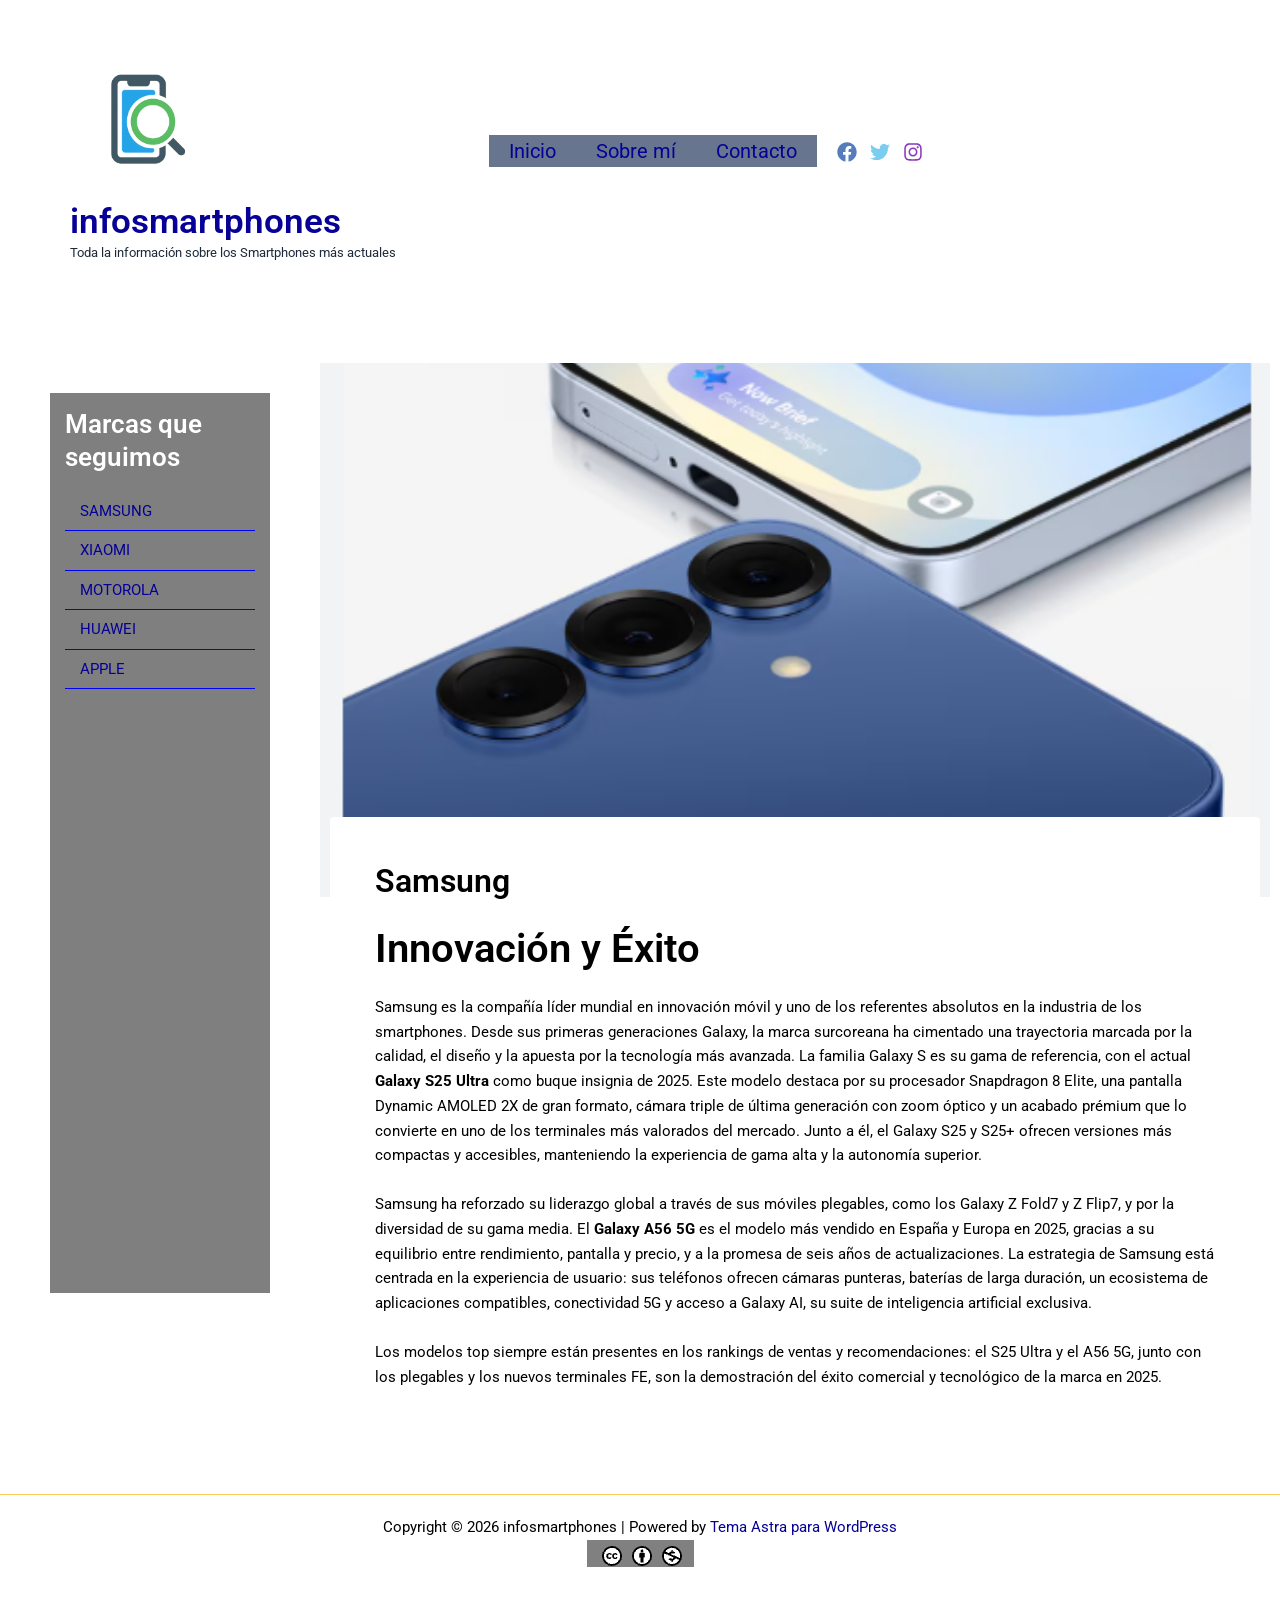
<file: samsung/index.html>
<!DOCTYPE html>
<html><head><meta charset="UTF-8">
<meta charset="UTF-8">
<meta name="viewport" content="width=device-width, initial-scale=1">
	<link rel="profile" href="https://gmpg.org/xfn/11"> 
	<title>Samsung – infosmartphones</title>
<meta name="robots" content="max-image-preview:large">
<link rel="dns-prefetch" href="//fonts.googleapis.com">
<link href="https://fonts.googleapis.com/" rel="preconnect">
<link href="https://fonts.gstatic.com/" crossorigin="anonymous" rel="preconnect">




<style id="wp-img-auto-sizes-contain-inline-css">
img:is([sizes=auto i],[sizes^="auto," i]){contain-intrinsic-size:3000px 1500px}
/*# sourceURL=wp-img-auto-sizes-contain-inline-css */
</style>
<link rel="stylesheet" id="astra-theme-css-css" href="./../wp-content/themes/astra/assets/css/minified/main.min.css?ver=4.14.3" media="all">
<style id="astra-theme-css-inline-css">
:root{--ast-post-nav-space:0;--ast-container-default-xlg-padding:2.5em;--ast-container-default-lg-padding:2.5em;--ast-container-default-slg-padding:2em;--ast-container-default-md-padding:2.5em;--ast-container-default-sm-padding:2.5em;--ast-container-default-xs-padding:2.4em;--ast-container-default-xxs-padding:1.8em;--ast-code-block-background:#ECEFF3;--ast-comment-inputs-background:#F9FAFB;--ast-normal-container-width:1920px;--ast-narrow-container-width:750px;--ast-blog-title-font-weight:600;--ast-blog-meta-weight:600;--ast-global-color-primary:var(--ast-global-color-4);--ast-global-color-secondary:var(--ast-global-color-5);--ast-global-color-alternate-background:var(--ast-global-color-6);--ast-global-color-subtle-background:var(--ast-global-color-7);--ast-bg-style-guide:var( --ast-global-color-secondary,var(--ast-global-color-5) );--ast-shadow-style-guide:0px 0px 4px 0 #00000057;--ast-global-dark-bg-style:#fff;--ast-global-dark-lfs:#fbfbfb;--ast-widget-bg-color:#fafafa;--ast-wc-container-head-bg-color:#fbfbfb;--ast-title-layout-bg:#eeeeee;--ast-search-border-color:#e7e7e7;--ast-lifter-hover-bg:#e6e6e6;--ast-gallery-block-color:#000;--srfm-color-input-label:var(--ast-global-color-2);}html{font-size:93.75%;}a{color:var(--ast-global-color-0);}a:hover,a:focus{color:var(--ast-global-color-1);}body,button,input,select,textarea,.ast-button,.ast-custom-button{font-family:'Roboto',sans-serif;font-weight:inherit;font-size:15px;font-size:1rem;line-height:var(--ast-body-line-height,1.65);}blockquote{color:var(--ast-global-color-8);}h1,h2,h3,h4,h5,h6,.entry-content :where(h1,h2,h3,h4,h5,h6),.site-title,.site-title a{font-family:'Roboto',sans-serif;font-weight:600;}.ast-site-identity .site-title a{color:var(--ast-global-color-0);}.ast-site-identity .site-description{color:var(--ast-global-color-2);}.site-title{font-size:35px;font-size:2.3333333333333rem;display:block;}header .custom-logo-link img{max-width:161px;width:161px;}.astra-logo-svg{width:161px;}.site-header .site-description{font-size:13px;font-size:0.86666666666667rem;display:block;}.entry-title{font-size:20px;font-size:1.3333333333333rem;}.ast-blog-single-element.ast-taxonomy-container a{font-size:14px;font-size:0.93333333333333rem;}.ast-blog-meta-container{font-size:13px;font-size:0.86666666666667rem;}.archive .ast-article-post .ast-article-inner,.blog .ast-article-post .ast-article-inner,.archive .ast-article-post .ast-article-inner:hover,.blog .ast-article-post .ast-article-inner:hover{border-top-left-radius:6px;border-top-right-radius:6px;border-bottom-right-radius:6px;border-bottom-left-radius:6px;overflow:hidden;}h1,.entry-content :where(h1){font-size:50px;font-size:3.3333333333333rem;font-weight:600;font-family:'Roboto',sans-serif;line-height:1.4em;}h2,.entry-content :where(h2){font-size:40px;font-size:2.6666666666667rem;font-weight:600;font-family:'Roboto',sans-serif;line-height:1.3em;}h3,.entry-content :where(h3){font-size:30px;font-size:2rem;font-weight:600;font-family:'Roboto',sans-serif;line-height:1.3em;}h4,.entry-content :where(h4){font-size:20px;font-size:1.3333333333333rem;line-height:1.2em;font-weight:600;font-family:'Roboto',sans-serif;}h5,.entry-content :where(h5){font-size:18px;font-size:1.2rem;line-height:1.2em;font-weight:600;font-family:'Roboto',sans-serif;}h6,.entry-content :where(h6){font-size:15px;font-size:1rem;line-height:1.25em;font-weight:600;font-family:'Roboto',sans-serif;}::selection{background-color:var(--ast-global-color-0);color:#ffffff;}body,h1,h2,h3,h4,h5,h6,.entry-title a,.entry-content :where(h1,h2,h3,h4,h5,h6){color:var(--ast-global-color-8);}.tagcloud a:hover,.tagcloud a:focus,.tagcloud a.current-item{color:#ffffff;border-color:var(--ast-global-color-0);background-color:var(--ast-global-color-0);}input:focus,input[type="text"]:focus,input[type="email"]:focus,input[type="url"]:focus,input[type="password"]:focus,input[type="reset"]:focus,input[type="search"]:focus,textarea:focus{border-color:var(--ast-global-color-0);}input[type="radio"]:checked,input[type=reset],input[type="checkbox"]:checked,input[type="checkbox"]:hover:checked,input[type="checkbox"]:focus:checked,input[type=range]::-webkit-slider-thumb{border-color:var(--ast-global-color-0);background-color:var(--ast-global-color-0);box-shadow:none;}.site-footer a:hover + .post-count,.site-footer a:focus + .post-count{background:var(--ast-global-color-0);border-color:var(--ast-global-color-0);}.single .nav-links .nav-previous,.single .nav-links .nav-next{color:var(--ast-global-color-0);}.entry-meta,.entry-meta *{line-height:1.45;color:var(--ast-global-color-0);font-weight:600;}.entry-meta a:not(.ast-button):hover,.entry-meta a:not(.ast-button):hover *,.entry-meta a:not(.ast-button):focus,.entry-meta a:not(.ast-button):focus *,.page-links > .page-link,.page-links .page-link:hover,.post-navigation a:hover{color:var(--ast-global-color-1);}#cat option,.secondary .calendar_wrap thead a,.secondary .calendar_wrap thead a:visited{color:var(--ast-global-color-0);}.secondary .calendar_wrap #today,.ast-progress-val span{background:var(--ast-global-color-0);}.secondary a:hover + .post-count,.secondary a:focus + .post-count{background:var(--ast-global-color-0);border-color:var(--ast-global-color-0);}.calendar_wrap #today > a{color:#ffffff;}.page-links .page-link,.single .post-navigation a{color:var(--ast-global-color-8);}.ast-search-menu-icon .search-form button.search-submit{padding:0 4px;}.ast-search-menu-icon form.search-form{padding-right:0;}.ast-header-search .ast-search-menu-icon.ast-dropdown-active .search-form,.ast-header-search .ast-search-menu-icon.ast-dropdown-active .search-field:focus{transition:all 0.2s;}.search-form input.search-field:focus{outline:none;}.ast-mobile-header-content .ast-builder-layout-element:not(.ast-builder-menu):not(.ast-header-divider-element),.ast-mobile-popup-content .ast-builder-layout-element:not(.ast-builder-menu):not(.ast-header-divider-element){padding:15px 20px;}.ast-search-menu-icon .search-form button.search-submit:focus,.ast-theme-transparent-header .ast-header-search .ast-dropdown-active .ast-icon,.ast-theme-transparent-header .ast-inline-search .search-field:focus .ast-icon{color:var(--ast-global-color-1);}.ast-desktop .ast-header-search .slide-search .search-form{border:2px solid var(--ast-global-color-0);}.ast-header-search .slide-search .search-field{background-color:var(--ast-global-dark-bg-style);}.ast-archive-title{color:var(--ast-global-color-8);}.widget-title{font-size:21px;font-size:1.4rem;color:var(--ast-global-color-8);}#secondary,#secondary button,#secondary input,#secondary select,#secondary textarea{font-size:15px;font-size:1rem;}.ast-search-menu-icon.slide-search a:focus-visible:focus-visible,.astra-search-icon:focus-visible,#close:focus-visible,a:focus-visible,.ast-menu-toggle:focus-visible,.site .skip-link:focus-visible,.wp-block-loginout input:focus-visible,.wp-block-search.wp-block-search__button-inside .wp-block-search__inside-wrapper,.ast-header-navigation-arrow:focus-visible,.ast-orders-table__row .ast-orders-table__cell:focus-visible,a#ast-apply-coupon:focus-visible,#ast-apply-coupon:focus-visible,#close:focus-visible,.button.search-submit:focus-visible,#search_submit:focus,.normal-search:focus-visible,.ast-header-account-wrap:focus-visible,.astra-cart-drawer-close:focus,.ast-single-variation:focus,.ast-button:focus,.ast-builder-button-wrap:has(.ast-custom-button-link:focus),.ast-builder-button-wrap .ast-custom-button-link:focus{outline-style:dotted;outline-color:inherit;outline-width:thin;}input:focus,input[type="text"]:focus,input[type="email"]:focus,input[type="url"]:focus,input[type="password"]:focus,input[type="reset"]:focus,input[type="search"]:focus,input[type="number"]:focus,textarea:focus,.wp-block-search__input:focus,[data-section="section-header-mobile-trigger"] .ast-button-wrap .ast-mobile-menu-trigger-minimal:focus,.ast-mobile-popup-drawer.active .menu-toggle-close:focus,#ast-scroll-top:focus,#coupon_code:focus,#ast-coupon-code:focus{border-style:dotted;border-color:inherit;border-width:thin;}input{outline:none;}.site-logo-img img{ transition:all 0.2s linear;}body .ast-oembed-container *{position:absolute;top:0;width:100%;height:100%;left:0;}body .wp-block-embed-pocket-casts .ast-oembed-container *{position:unset;}.ast-single-post-featured-section + article {margin-top: 2em;}.site-content .ast-single-post-featured-section img {width: 100%;overflow: hidden;object-fit: cover;}.ast-separate-container .site-content .ast-single-post-featured-section + article {margin-top: -80px;z-index: 9;position: relative;border-radius: 4px;}@media (min-width: 922px) {.ast-no-sidebar .site-content .ast-article-image-container--wide {margin-left: -120px;margin-right: -120px;max-width: unset;width: unset;}.ast-left-sidebar .site-content .ast-article-image-container--wide,.ast-right-sidebar .site-content .ast-article-image-container--wide {margin-left: -10px;margin-right: -10px;}.site-content .ast-article-image-container--full {margin-left: calc( -50vw + 50%);margin-right: calc( -50vw + 50%);max-width: 100vw;width: 100vw;}.ast-left-sidebar .site-content .ast-article-image-container--full,.ast-right-sidebar .site-content .ast-article-image-container--full {margin-left: -10px;margin-right: -10px;max-width: inherit;width: auto;}}.site > .ast-single-related-posts-container {margin-top: 0;}@media (min-width: 922px) {.ast-desktop .ast-container--narrow {max-width: var(--ast-narrow-container-width);margin: 0 auto;}}#secondary {margin: 4em 0 2.5em;word-break: break-word;line-height: 2;}#secondary li {margin-bottom: 0.75em;}#secondary li:last-child {margin-bottom: 0;}@media (max-width: 768px) {.js_active .ast-plain-container.ast-single-post #secondary {margin-top: 1.5em;}}.ast-separate-container.ast-two-container #secondary .widget {background-color: #fff;padding: 2em;margin-bottom: 2em;}@media (min-width: 993px) {.ast-left-sidebar #secondary {padding-right: 60px;}.ast-right-sidebar #secondary {padding-left: 60px;}}@media (max-width: 993px) {.ast-right-sidebar #secondary {padding-left: 30px;}.ast-left-sidebar #secondary {padding-right: 30px;}}@media (min-width: 993px) {.ast-page-builder-template.ast-left-sidebar #secondary {padding-left: 60px;}.ast-page-builder-template.ast-right-sidebar #secondary {padding-right: 60px;}}@media (max-width: 993px) {.ast-page-builder-template.ast-right-sidebar #secondary {padding-right: 30px;}.ast-page-builder-template.ast-left-sidebar #secondary {padding-left: 30px;}}input[type="text"],input[type="number"],input[type="email"],input[type="url"],input[type="password"],input[type="search"],input[type=reset],input[type=tel],input[type=date],select,textarea{font-size:16px;font-style:normal;font-weight:400;line-height:24px;width:100%;padding:12px 16px;border-radius:4px;box-shadow:0px 1px 2px 0px rgba(0,0,0,0.05);color:var(--ast-form-input-text,#475569);}input[type="text"],input[type="number"],input[type="email"],input[type="url"],input[type="password"],input[type="search"],input[type=reset],input[type=tel],input[type=date],select{height:40px;}input[type="date"]{border-width:1px;border-style:solid;border-color:var(--ast-border-color);background:var( --ast-global-color-secondary,var(--ast-global-color-5) );}input[type="text"]:focus,input[type="number"]:focus,input[type="email"]:focus,input[type="url"]:focus,input[type="password"]:focus,input[type="search"]:focus,input[type=reset]:focus,input[type="tel"]:focus,input[type="date"]:focus,select:focus,textarea:focus{border-color:#046BD2;box-shadow:none;outline:none;color:var(--ast-form-input-focus-text,#475569);}label,legend{color:var(--ast-global-color-2,#111827 );font-size:14px;font-style:normal;font-weight:500;line-height:20px;}select{padding:6px 10px;}fieldset{padding:30px;border-radius:4px;}button,.ast-button,.button,input[type="button"],input[type="reset"],input[type="submit"],a:where(.wp-block-button__link){border-radius:4px;box-shadow:0px 1px 2px 0px rgba(0,0,0,0.05);}:root{--ast-comment-inputs-background:#FFF;}::placeholder{color:var(--ast-form-field-color,#9CA3AF);}::-ms-input-placeholder{color:var(--ast-form-field-color,#9CA3AF);}@media (max-width:921.98px){#ast-desktop-header{display:none;}}@media (min-width:922px){#ast-mobile-header{display:none;}}.wp-block-buttons.aligncenter{justify-content:center;}@media (max-width:921px){.ast-theme-transparent-header #primary,.ast-theme-transparent-header #secondary{padding:0;}}@media (max-width:921px){.ast-plain-container.ast-no-sidebar #primary{padding:0;}}.ast-plain-container.ast-no-sidebar #primary{margin-top:0;margin-bottom:0;}@media (min-width:1200px){.ast-plain-container.ast-no-sidebar #primary{margin-top:60px;margin-bottom:60px;}}.wp-block-button.is-style-outline .wp-block-button__link{border-color:var(--ast-global-color-0);border-top-width:0px;border-right-width:0px;border-bottom-width:0px;border-left-width:0px;}div.wp-block-button.is-style-outline > .wp-block-button__link:not(.has-text-color),div.wp-block-button.wp-block-button__link.is-style-outline:not(.has-text-color){color:var(--ast-global-color-0);}.wp-block-button.is-style-outline .wp-block-button__link:hover,.wp-block-buttons .wp-block-button.is-style-outline .wp-block-button__link:focus,.wp-block-buttons .wp-block-button.is-style-outline > .wp-block-button__link:not(.has-text-color):hover,.wp-block-buttons .wp-block-button.wp-block-button__link.is-style-outline:not(.has-text-color):hover{color:var(--ast-global-color-8);background-color:var(--ast-global-color-1);border-color:var(--ast-global-color-1);}.post-page-numbers.current .page-link,.ast-pagination .page-numbers.current{color:#ffffff;border-color:var(--ast-global-color-0);background-color:var(--ast-global-color-0);}.wp-block-button.is-style-outline .wp-block-button__link{border-top-width:0px;border-right-width:0px;border-bottom-width:0px;border-left-width:0px;}.wp-block-buttons .wp-block-button.is-style-outline .wp-block-button__link.wp-element-button,.ast-outline-button,.wp-block-uagb-buttons-child .uagb-buttons-repeater.ast-outline-button{border-color:var(--ast-global-color-7);font-family:inherit;font-weight:600;font-size:20px;font-size:1.3333333333333rem;line-height:1em;padding-top:20px;padding-right:40px;padding-bottom:20px;padding-left:40px;border-top-left-radius:50px;border-top-right-radius:50px;border-bottom-right-radius:50px;border-bottom-left-radius:50px;}.wp-block-buttons .wp-block-button.is-style-outline > .wp-block-button__link:not(.has-text-color),.wp-block-buttons .wp-block-button.wp-block-button__link.is-style-outline:not(.has-text-color),.ast-outline-button{color:var(--ast-global-color-2);}.wp-block-button.is-style-outline .wp-block-button__link:hover,.wp-block-buttons .wp-block-button.is-style-outline .wp-block-button__link:focus,.wp-block-buttons .wp-block-button.is-style-outline > .wp-block-button__link:not(.has-text-color):hover,.wp-block-buttons .wp-block-button.wp-block-button__link.is-style-outline:not(.has-text-color):hover,.ast-outline-button:hover,.ast-outline-button:focus,.wp-block-uagb-buttons-child .uagb-buttons-repeater.ast-outline-button:hover,.wp-block-uagb-buttons-child .uagb-buttons-repeater.ast-outline-button:focus{color:var(--ast-global-color-2);background-color:var(--ast-global-color-7);border-color:var(--ast-global-color-1);}.wp-block-button .wp-block-button__link.wp-element-button.is-style-outline:not(.has-background),.wp-block-button.is-style-outline>.wp-block-button__link.wp-element-button:not(.has-background),.ast-outline-button{background-color:var(--ast-global-color-7);}.uagb-buttons-repeater.ast-outline-button{border-radius:9999px;}@media (max-width:921px){.wp-block-buttons .wp-block-button.is-style-outline .wp-block-button__link.wp-element-button,.ast-outline-button,.wp-block-uagb-buttons-child .uagb-buttons-repeater.ast-outline-button{padding-top:18px;padding-right:32px;padding-bottom:18px;padding-left:32px;}}@media (max-width:544px){.wp-block-buttons .wp-block-button.is-style-outline .wp-block-button__link.wp-element-button,.ast-outline-button,.wp-block-uagb-buttons-child .uagb-buttons-repeater.ast-outline-button{padding-top:15px;padding-right:28px;padding-bottom:15px;padding-left:28px;}}.entry-content[data-ast-blocks-layout] > figure{margin-bottom:1em;}h1.widget-title{font-weight:600;}h2.widget-title{font-weight:600;}h3.widget-title{font-weight:600;}#page{display:flex;flex-direction:column;min-height:100vh;}.ast-404-layout-1 h1.page-title{color:var(--ast-global-color-2);}.single .post-navigation a{line-height:1em;height:inherit;}.error-404 .page-sub-title{font-size:1.5rem;font-weight:inherit;}.search .site-content .content-area .search-form{margin-bottom:0;}#page .site-content{flex-grow:1;}.widget{margin-bottom:1.25em;}#secondary li{line-height:1.5em;}#secondary .wp-block-group h2{margin-bottom:0.7em;}#secondary h2{font-size:1.7rem;}.ast-separate-container .ast-article-post,.ast-separate-container .ast-article-single,.ast-separate-container .comment-respond{padding:3em;}.ast-separate-container .ast-article-single .ast-article-single{padding:0;}.ast-article-single .wp-block-post-template-is-layout-grid{padding-left:0;}.ast-separate-container .comments-title,.ast-narrow-container .comments-title{padding:1.5em 2em;}.ast-page-builder-template .comment-form-textarea,.ast-comment-formwrap .ast-grid-common-col{padding:0;}.ast-comment-formwrap{padding:0;display:inline-flex;column-gap:20px;width:100%;margin-left:0;margin-right:0;}.comments-area textarea#comment:focus,.comments-area textarea#comment:active,.comments-area .ast-comment-formwrap input[type="text"]:focus,.comments-area .ast-comment-formwrap input[type="text"]:active {box-shadow:none;outline:none;}.archive.ast-page-builder-template .entry-header{margin-top:2em;}.ast-page-builder-template .ast-comment-formwrap{width:100%;}.entry-title{margin-bottom:0.6em;}.ast-archive-description p{font-size:inherit;font-weight:inherit;line-height:inherit;}.ast-separate-container .ast-comment-list li.depth-1,.hentry{margin-bottom:1.5em;}.site-content section.ast-archive-description{margin-bottom:2em;}@media (min-width:921px){.ast-left-sidebar.ast-page-builder-template #secondary,.archive.ast-right-sidebar.ast-page-builder-template .site-main{padding-left:20px;padding-right:20px;}}@media (max-width:544px){.ast-comment-formwrap.ast-row{column-gap:10px;display:inline-block;}#ast-commentform .ast-grid-common-col{position:relative;width:100%;}}@media (min-width:1201px){.ast-separate-container .ast-article-post,.ast-separate-container .ast-article-single,.ast-separate-container .ast-author-box,.ast-separate-container .ast-404-layout-1,.ast-separate-container .no-results{padding:3em;}}@media (max-width:921px){.ast-left-sidebar #content > .ast-container{display:flex;flex-direction:column-reverse;width:100%;}}@media (max-width:921px){#secondary.secondary{padding-top:0;}.ast-separate-container.ast-right-sidebar #secondary{padding-left:1em;padding-right:1em;}.ast-separate-container.ast-two-container #secondary{padding-left:0;padding-right:0;}.ast-page-builder-template .entry-header #secondary,.ast-page-builder-template #secondary{margin-top:1.5em;}}@media (max-width:921px){.ast-right-sidebar #primary{padding-right:0;}.ast-page-builder-template.ast-left-sidebar #secondary,.ast-page-builder-template.ast-right-sidebar #secondary{padding-right:20px;padding-left:20px;}.ast-right-sidebar #secondary,.ast-left-sidebar #primary{padding-left:0;}.ast-left-sidebar #secondary{padding-right:0;}}@media (min-width:922px){.ast-separate-container.ast-right-sidebar #primary,.ast-separate-container.ast-left-sidebar #primary{border:0;}.search-no-results.ast-separate-container #primary{margin-bottom:4em;}}@media (min-width:922px){.ast-right-sidebar #primary{border-right:1px solid var(--ast-border-color);}.ast-left-sidebar #primary{border-left:1px solid var(--ast-border-color);}.ast-right-sidebar #secondary{border-left:1px solid var(--ast-border-color);margin-left:-1px;}.ast-left-sidebar #secondary{border-right:1px solid var(--ast-border-color);margin-right:-1px;}.ast-separate-container.ast-two-container.ast-right-sidebar #secondary{padding-left:30px;padding-right:0;}.ast-separate-container.ast-two-container.ast-left-sidebar #secondary{padding-right:30px;padding-left:0;}.ast-separate-container.ast-right-sidebar #secondary,.ast-separate-container.ast-left-sidebar #secondary{border:0;margin-left:auto;margin-right:auto;}.ast-separate-container.ast-two-container #secondary .widget:last-child{margin-bottom:0;}}.wp-block-button .wp-block-button__link{color:var(--ast-global-color-5);}.wp-block-button .wp-block-button__link:hover,.wp-block-button .wp-block-button__link:focus{color:var(--ast-global-color-8);background-color:var(--ast-global-color-1);border-color:var(--ast-global-color-1);}.wp-block-button .wp-block-button__link,.wp-block-search .wp-block-search__button,body .wp-block-file .wp-block-file__button{border-style:solid;border-top-width:0px;border-right-width:0px;border-left-width:0px;border-bottom-width:0px;border-color:var(--ast-global-color-0);background-color:var(--ast-global-color-0);color:var(--ast-global-color-5);font-family:inherit;font-weight:600;line-height:1em;font-size:20px;font-size:1.3333333333333rem;border-top-left-radius:3px;border-top-right-radius:3px;border-bottom-right-radius:3px;border-bottom-left-radius:3px;padding-top:10px;padding-right:20px;padding-bottom:10px;padding-left:20px;}.menu-toggle,button,.ast-button,.ast-custom-button,.button,input#submit,input[type="button"],input[type="submit"],input[type="reset"],#comments .submit,.search .search-submit,form[CLASS*="wp-block-search__"].wp-block-search .wp-block-search__inside-wrapper .wp-block-search__button,body .wp-block-file .wp-block-file__button,.search .search-submit{border-style:solid;border-top-width:0px;border-right-width:0px;border-left-width:0px;border-bottom-width:0px;color:var(--ast-global-color-5);border-color:var(--ast-global-color-0);background-color:var(--ast-global-color-0);padding-top:10px;padding-right:20px;padding-bottom:10px;padding-left:20px;font-family:inherit;font-weight:600;font-size:20px;font-size:1.3333333333333rem;line-height:1em;border-top-left-radius:3px;border-top-right-radius:3px;border-bottom-right-radius:3px;border-bottom-left-radius:3px;}button:focus,.menu-toggle:hover,button:hover,.ast-button:hover,.ast-custom-button:hover .button:hover,.ast-custom-button:hover ,input[type=reset]:hover,input[type=reset]:focus,input#submit:hover,input#submit:focus,input[type="button"]:hover,input[type="button"]:focus,input[type="submit"]:hover,input[type="submit"]:focus,form[CLASS*="wp-block-search__"].wp-block-search .wp-block-search__inside-wrapper .wp-block-search__button:hover,form[CLASS*="wp-block-search__"].wp-block-search .wp-block-search__inside-wrapper .wp-block-search__button:focus,body .wp-block-file .wp-block-file__button:hover,body .wp-block-file .wp-block-file__button:focus{color:var(--ast-global-color-8);background-color:var(--ast-global-color-1);border-color:var(--ast-global-color-1);}form[CLASS*="wp-block-search__"].wp-block-search .wp-block-search__inside-wrapper .wp-block-search__button.has-icon{padding-top:calc(10px - 3px);padding-right:calc(20px - 3px);padding-bottom:calc(10px - 3px);padding-left:calc(20px - 3px);}@media (max-width:921px){.ast-mobile-header-stack .main-header-bar .ast-search-menu-icon{display:inline-block;}.ast-header-break-point.ast-header-custom-item-outside .ast-mobile-header-stack .main-header-bar .ast-search-icon{margin:0;}.ast-comment-avatar-wrap img{max-width:2.5em;}.ast-comment-meta{padding:0 1.8888em 1.3333em;}}@media (min-width:544px){.ast-container{max-width:100%;}}@media (max-width:544px){.ast-separate-container .ast-article-post,.ast-separate-container .ast-article-single,.ast-separate-container .comments-title,.ast-separate-container .ast-archive-description{padding:1.5em 1em;}.ast-separate-container #content .ast-container{padding-left:0.54em;padding-right:0.54em;}.ast-separate-container .ast-comment-list .bypostauthor{padding:.5em;}.ast-search-menu-icon.ast-dropdown-active .search-field{width:170px;}.ast-separate-container #secondary{padding-top:0;}.ast-separate-container.ast-two-container #secondary .widget{margin-bottom:1.5em;padding-left:1em;padding-right:1em;}} #ast-mobile-header .ast-site-header-cart-li a{pointer-events:none;}.ast-separate-container{background-color:var(--ast-global-color-5);background-image:none;}@media (max-width:921px){.site-title{display:none;}.site-header .site-description{display:none;}}@media (max-width:544px){.site-title{display:none;}.site-header .site-description{display:none;}}@media (max-width:921px){html{font-size:85.5%;}}@media (max-width:544px){html{font-size:85.5%;}}@media (min-width:922px){.ast-container{max-width:1960px;}}@media (min-width:922px){.site-content .ast-container{display:flex;}}@media (max-width:921px){.site-content .ast-container{flex-direction:column;}}.entry-content :where(h1,h2,h3,h4,h5,h6){clear:none;}@media (min-width:922px){.main-header-menu .sub-menu .menu-item.ast-left-align-sub-menu:hover > .sub-menu,.main-header-menu .sub-menu .menu-item.ast-left-align-sub-menu.focus > .sub-menu{margin-left:-0px;}}.entry-content li > p{margin-bottom:0;}.site .comments-area{padding-bottom:2em;margin-top:2em;}.wp-block-file {display: flex;align-items: center;flex-wrap: wrap;justify-content: space-between;}.wp-block-pullquote {border: none;}.wp-block-pullquote blockquote::before {content: "\201D";font-family: "Helvetica",sans-serif;display: flex;transform: rotate( 180deg );font-size: 6rem;font-style: normal;line-height: 1;font-weight: bold;align-items: center;justify-content: center;}.has-text-align-right > blockquote::before {justify-content: flex-start;}.has-text-align-left > blockquote::before {justify-content: flex-end;}figure.wp-block-pullquote.is-style-solid-color blockquote {max-width: 100%;text-align: inherit;}:root {--wp--custom--ast-default-block-top-padding: 100px;--wp--custom--ast-default-block-right-padding: 80px;--wp--custom--ast-default-block-bottom-padding: 100px;--wp--custom--ast-default-block-left-padding: 80px;--wp--custom--ast-container-width: 1920px;--wp--custom--ast-content-width-size: 1920px;--wp--custom--ast-wide-width-size: calc(1920px + var(--wp--custom--ast-default-block-left-padding) + var(--wp--custom--ast-default-block-right-padding));}.ast-narrow-container {--wp--custom--ast-content-width-size: 750px;--wp--custom--ast-wide-width-size: 750px;}@media(max-width: 921px) {:root {--wp--custom--ast-default-block-top-padding: 50px;--wp--custom--ast-default-block-right-padding: 50px;--wp--custom--ast-default-block-bottom-padding: 50px;--wp--custom--ast-default-block-left-padding: 50px;}}@media(max-width: 544px) {:root {--wp--custom--ast-default-block-top-padding: 50px;--wp--custom--ast-default-block-right-padding: 30px;--wp--custom--ast-default-block-bottom-padding: 50px;--wp--custom--ast-default-block-left-padding: 30px;}}.entry-content > .wp-block-group,.entry-content > .wp-block-cover,.entry-content > .wp-block-columns {padding-top: var(--wp--custom--ast-default-block-top-padding);padding-right: var(--wp--custom--ast-default-block-right-padding);padding-bottom: var(--wp--custom--ast-default-block-bottom-padding);padding-left: var(--wp--custom--ast-default-block-left-padding);}.ast-plain-container.ast-no-sidebar .entry-content > .alignfull,.ast-page-builder-template .ast-no-sidebar .entry-content > .alignfull {margin-left: calc( -50vw + 50%);margin-right: calc( -50vw + 50%);max-width: 100vw;width: 100vw;}.ast-plain-container.ast-no-sidebar .entry-content .alignfull .alignfull,.ast-page-builder-template.ast-no-sidebar .entry-content .alignfull .alignfull,.ast-plain-container.ast-no-sidebar .entry-content .alignfull .alignwide,.ast-page-builder-template.ast-no-sidebar .entry-content .alignfull .alignwide,.ast-plain-container.ast-no-sidebar .entry-content .alignwide .alignfull,.ast-page-builder-template.ast-no-sidebar .entry-content .alignwide .alignfull,.ast-plain-container.ast-no-sidebar .entry-content .alignwide .alignwide,.ast-page-builder-template.ast-no-sidebar .entry-content .alignwide .alignwide,.ast-plain-container.ast-no-sidebar .entry-content .wp-block-column .alignfull,.ast-page-builder-template.ast-no-sidebar .entry-content .wp-block-column .alignfull,.ast-plain-container.ast-no-sidebar .entry-content .wp-block-column .alignwide,.ast-page-builder-template.ast-no-sidebar .entry-content .wp-block-column .alignwide {margin-left: auto;margin-right: auto;width: 100%;}[data-ast-blocks-layout] .wp-block-separator:not(.is-style-dots) {height: 0;}[data-ast-blocks-layout] .wp-block-separator {margin: 20px auto;}[data-ast-blocks-layout] .wp-block-separator:not(.is-style-wide):not(.is-style-dots) {max-width: 100px;}[data-ast-blocks-layout] .wp-block-separator.has-background {padding: 0;}.entry-content[data-ast-blocks-layout] > * {max-width: var(--wp--custom--ast-content-width-size);margin-left: auto;margin-right: auto;}.entry-content[data-ast-blocks-layout] > .alignwide {max-width: var(--wp--custom--ast-wide-width-size);}.entry-content[data-ast-blocks-layout] .alignfull {max-width: none;}.entry-content .wp-block-columns {margin-bottom: 0;}blockquote {margin: 1.5em;border-color: rgba(0,0,0,0.05);}.wp-block-quote:not(.has-text-align-right):not(.has-text-align-center) {border-left: 5px solid rgba(0,0,0,0.05);}.has-text-align-right > blockquote,blockquote.has-text-align-right {border-right: 5px solid rgba(0,0,0,0.05);}.has-text-align-left > blockquote,blockquote.has-text-align-left {border-left: 5px solid rgba(0,0,0,0.05);}.wp-block-site-tagline,.wp-block-latest-posts .read-more {margin-top: 15px;}.wp-block-loginout p label {display: block;}.wp-block-loginout p:not(.login-remember):not(.login-submit) input {width: 100%;}.wp-block-loginout input:focus {border-color: transparent;}.wp-block-loginout input:focus {outline: thin dotted;}.entry-content .wp-block-media-text .wp-block-media-text__content {padding: 0 0 0 8%;}.entry-content .wp-block-media-text.has-media-on-the-right .wp-block-media-text__content {padding: 0 8% 0 0;}.entry-content .wp-block-media-text.has-background .wp-block-media-text__content {padding: 8%;}.entry-content .wp-block-cover:not([class*="background-color"]):not(.has-text-color.has-link-color) .wp-block-cover__inner-container,.entry-content .wp-block-cover:not([class*="background-color"]) .wp-block-cover-image-text,.entry-content .wp-block-cover:not([class*="background-color"]) .wp-block-cover-text,.entry-content .wp-block-cover-image:not([class*="background-color"]) .wp-block-cover__inner-container,.entry-content .wp-block-cover-image:not([class*="background-color"]) .wp-block-cover-image-text,.entry-content .wp-block-cover-image:not([class*="background-color"]) .wp-block-cover-text {color: var(--ast-global-color-primary,var(--ast-global-color-5));}.wp-block-loginout .login-remember input {width: 1.1rem;height: 1.1rem;margin: 0 5px 4px 0;vertical-align: middle;}.wp-block-latest-posts > li > *:first-child,.wp-block-latest-posts:not(.is-grid) > li:first-child {margin-top: 0;}.entry-content > .wp-block-buttons,.entry-content > .wp-block-uagb-buttons {margin-bottom: 1.5em;}.wp-block-search__inside-wrapper .wp-block-search__input {padding: 0 10px;color: var(--ast-global-color-3);background: var(--ast-global-color-primary,var(--ast-global-color-5));border-color: var(--ast-border-color);}.wp-block-latest-posts .read-more {margin-bottom: 1.5em;}.wp-block-search__no-button .wp-block-search__inside-wrapper .wp-block-search__input {padding-top: 5px;padding-bottom: 5px;}.wp-block-latest-posts .wp-block-latest-posts__post-date,.wp-block-latest-posts .wp-block-latest-posts__post-author {font-size: 1rem;}.wp-block-latest-posts > li > *,.wp-block-latest-posts:not(.is-grid) > li {margin-top: 12px;margin-bottom: 12px;}.ast-page-builder-template .entry-content[data-ast-blocks-layout] > .alignwide:where(:not(.uagb-is-root-container):not(.spectra-is-root-container)) > * {max-width: var(--wp--custom--ast-wide-width-size);}.ast-page-builder-template .entry-content[data-ast-blocks-layout] > .inherit-container-width > *,.ast-page-builder-template .entry-content[data-ast-blocks-layout] > *:not(.wp-block-group):where(:not(.uagb-is-root-container):not(.spectra-is-root-container)) > *,.entry-content[data-ast-blocks-layout] > .wp-block-cover .wp-block-cover__inner-container {max-width: none ;margin-left: auto;margin-right: auto;}.ast-page-builder-template .entry-content[data-ast-blocks-layout] > *,.ast-page-builder-template .entry-content[data-ast-blocks-layout] > .alignfull:where(:not(.wp-block-group):not(.uagb-is-root-container):not(.spectra-is-root-container)) > * {max-width: none;}.entry-content[data-ast-blocks-layout] .wp-block-cover:not(.alignleft):not(.alignright) {width: auto;}@media(max-width: 1200px) {.ast-separate-container .entry-content > .alignfull,.ast-separate-container .entry-content[data-ast-blocks-layout] > .alignwide,.ast-plain-container .entry-content[data-ast-blocks-layout] > .alignwide,.ast-plain-container .entry-content .alignfull {margin-left: calc(-1 * min(var(--ast-container-default-xlg-padding),20px)) ;margin-right: calc(-1 * min(var(--ast-container-default-xlg-padding),20px));}}@media(min-width: 1201px) {.ast-separate-container .entry-content > .alignfull {margin-left: calc(-1 * var(--ast-container-default-xlg-padding) );margin-right: calc(-1 * var(--ast-container-default-xlg-padding) );}.ast-separate-container .entry-content[data-ast-blocks-layout] > .alignwide,.ast-plain-container .entry-content[data-ast-blocks-layout] > .alignwide {margin-left: auto;margin-right: auto;}}@media(min-width: 921px) {.ast-separate-container .entry-content .wp-block-group.alignwide:not(.inherit-container-width) > :where(:not(.alignleft):not(.alignright)),.ast-plain-container .entry-content .wp-block-group.alignwide:not(.inherit-container-width) > :where(:not(.alignleft):not(.alignright)) {max-width: calc( var(--wp--custom--ast-content-width-size) + 80px );}.ast-plain-container.ast-right-sidebar .entry-content[data-ast-blocks-layout] .alignfull,.ast-plain-container.ast-left-sidebar .entry-content[data-ast-blocks-layout] .alignfull {margin-left: -60px;margin-right: -60px;}}@media(min-width: 544px) {.entry-content > .alignleft {margin-right: 20px;}.entry-content > .alignright {margin-left: 20px;}}@media (max-width:544px){.wp-block-columns .wp-block-column:not(:last-child){margin-bottom:20px;}.wp-block-latest-posts{margin:0;}}@media( max-width: 600px ) {.entry-content .wp-block-media-text .wp-block-media-text__content,.entry-content .wp-block-media-text.has-media-on-the-right .wp-block-media-text__content {padding: 8% 0 0;}.entry-content .wp-block-media-text.has-background .wp-block-media-text__content {padding: 8%;}}.ast-narrow-container .site-content .wp-block-uagb-image--align-full .wp-block-uagb-image__figure {max-width: 100%;margin-left: auto;margin-right: auto;}.entry-content ul,.entry-content ol {padding: revert;margin: revert;padding-left: 20px;}.entry-content ul.wc-block-product-template{padding: 0;}:root .has-ast-global-color-0-color{color:var(--ast-global-color-0);}:root .has-ast-global-color-0-background-color{background-color:var(--ast-global-color-0);}:root .wp-block-button .has-ast-global-color-0-color{color:var(--ast-global-color-0);}:root .wp-block-button .has-ast-global-color-0-background-color{background-color:var(--ast-global-color-0);}:root .has-ast-global-color-1-color{color:var(--ast-global-color-1);}:root .has-ast-global-color-1-background-color{background-color:var(--ast-global-color-1);}:root .wp-block-button .has-ast-global-color-1-color{color:var(--ast-global-color-1);}:root .wp-block-button .has-ast-global-color-1-background-color{background-color:var(--ast-global-color-1);}:root .has-ast-global-color-2-color{color:var(--ast-global-color-2);}:root .has-ast-global-color-2-background-color{background-color:var(--ast-global-color-2);}:root .wp-block-button .has-ast-global-color-2-color{color:var(--ast-global-color-2);}:root .wp-block-button .has-ast-global-color-2-background-color{background-color:var(--ast-global-color-2);}:root .has-ast-global-color-3-color{color:var(--ast-global-color-3);}:root .has-ast-global-color-3-background-color{background-color:var(--ast-global-color-3);}:root .wp-block-button .has-ast-global-color-3-color{color:var(--ast-global-color-3);}:root .wp-block-button .has-ast-global-color-3-background-color{background-color:var(--ast-global-color-3);}:root .has-ast-global-color-4-color{color:var(--ast-global-color-4);}:root .has-ast-global-color-4-background-color{background-color:var(--ast-global-color-4);}:root .wp-block-button .has-ast-global-color-4-color{color:var(--ast-global-color-4);}:root .wp-block-button .has-ast-global-color-4-background-color{background-color:var(--ast-global-color-4);}:root .has-ast-global-color-5-color{color:var(--ast-global-color-5);}:root .has-ast-global-color-5-background-color{background-color:var(--ast-global-color-5);}:root .wp-block-button .has-ast-global-color-5-color{color:var(--ast-global-color-5);}:root .wp-block-button .has-ast-global-color-5-background-color{background-color:var(--ast-global-color-5);}:root .has-ast-global-color-6-color{color:var(--ast-global-color-6);}:root .has-ast-global-color-6-background-color{background-color:var(--ast-global-color-6);}:root .wp-block-button .has-ast-global-color-6-color{color:var(--ast-global-color-6);}:root .wp-block-button .has-ast-global-color-6-background-color{background-color:var(--ast-global-color-6);}:root .has-ast-global-color-7-color{color:var(--ast-global-color-7);}:root .has-ast-global-color-7-background-color{background-color:var(--ast-global-color-7);}:root .wp-block-button .has-ast-global-color-7-color{color:var(--ast-global-color-7);}:root .wp-block-button .has-ast-global-color-7-background-color{background-color:var(--ast-global-color-7);}:root .has-ast-global-color-8-color{color:var(--ast-global-color-8);}:root .has-ast-global-color-8-background-color{background-color:var(--ast-global-color-8);}:root .wp-block-button .has-ast-global-color-8-color{color:var(--ast-global-color-8);}:root .wp-block-button .has-ast-global-color-8-background-color{background-color:var(--ast-global-color-8);}:root{--ast-global-color-0:#060097;--ast-global-color-1:#c10fff;--ast-global-color-2:#1e293b;--ast-global-color-3:#67768e;--ast-global-color-4:#f9f6fe;--ast-global-color-5:#FFFFFF;--ast-global-color-6:#F2F5F7;--ast-global-color-7:#ffcd57;--ast-global-color-8:#000000;}:root {--ast-border-color : var(--ast-global-color-8);}.ast-single-entry-banner {-js-display: flex;display: flex;flex-direction: column;justify-content: center;text-align: center;position: relative;background: var(--ast-title-layout-bg);}.ast-single-entry-banner[data-banner-layout="layout-1"] {max-width: 1920px;background: inherit;padding: 20px 0;}.ast-single-entry-banner[data-banner-width-type="custom"] {margin: 0 auto;width: 100%;}.ast-single-entry-banner + .site-content .entry-header {margin-bottom: 0;}.site .ast-author-avatar {--ast-author-avatar-size: ;}a.ast-underline-text {text-decoration: underline;}.ast-container > .ast-terms-link {position: relative;display: block;}a.ast-button.ast-badge-tax {padding: 4px 8px;border-radius: 3px;font-size: inherit;}header.entry-header{text-align:left;}header.entry-header .entry-title{font-weight:600;font-size:32px;font-size:2.1333333333333rem;}header.entry-header > *:not(:last-child){margin-bottom:10px;}header.entry-header .post-thumb-img-content{text-align:center;}header.entry-header .post-thumb img,.ast-single-post-featured-section.post-thumb img{aspect-ratio:16/9;width:100%;height:100%;}@media (max-width:921px){header.entry-header{text-align:left;}}@media (max-width:544px){header.entry-header{text-align:left;}}.ast-archive-entry-banner {-js-display: flex;display: flex;flex-direction: column;justify-content: center;text-align: center;position: relative;background: var(--ast-title-layout-bg);}.ast-archive-entry-banner[data-banner-width-type="custom"] {margin: 0 auto;width: 100%;}.ast-archive-entry-banner[data-banner-layout="layout-1"] {background: inherit;padding: 20px 0;text-align: left;}body.archive .ast-archive-description{max-width:1920px;width:100%;text-align:left;padding-top:3em;padding-right:3em;padding-bottom:3em;padding-left:3em;}body.archive .ast-archive-description .ast-archive-title,body.archive .ast-archive-description .ast-archive-title *{font-weight:600;font-size:32px;font-size:2.1333333333333rem;}body.archive .ast-archive-description > *:not(:last-child){margin-bottom:10px;}@media (max-width:921px){body.archive .ast-archive-description{text-align:left;}}@media (max-width:544px){body.archive .ast-archive-description{text-align:left;}}.ast-breadcrumbs .trail-browse,.ast-breadcrumbs .trail-items,.ast-breadcrumbs .trail-items li{display:inline-block;margin:0;padding:0;border:none;background:inherit;text-indent:0;text-decoration:none;}.ast-breadcrumbs .trail-browse{font-size:inherit;font-style:inherit;font-weight:inherit;color:inherit;}.ast-breadcrumbs .trail-items{list-style:none;}.trail-items li::after{padding:0 0.3em;content:"\00bb";}.trail-items li:last-of-type::after{display:none;}h1,h2,h3,h4,h5,h6,.entry-content :where(h1,h2,h3,h4,h5,h6){color:var(--ast-global-color-8);}.entry-title a{color:var(--ast-global-color-8);}@media (max-width:921px){.ast-builder-grid-row-container.ast-builder-grid-row-tablet-3-firstrow .ast-builder-grid-row > *:first-child,.ast-builder-grid-row-container.ast-builder-grid-row-tablet-3-lastrow .ast-builder-grid-row > *:last-child{grid-column:1 / -1;}}@media (max-width:544px){.ast-builder-grid-row-container.ast-builder-grid-row-mobile-3-firstrow .ast-builder-grid-row > *:first-child,.ast-builder-grid-row-container.ast-builder-grid-row-mobile-3-lastrow .ast-builder-grid-row > *:last-child{grid-column:1 / -1;}}.ast-builder-layout-element[data-section="title_tagline"]{display:flex;}@media (max-width:921.98px){.ast-header-break-point .ast-builder-layout-element[data-section="title_tagline"]{display:flex;}}@media (max-width:544px){.ast-header-break-point .ast-builder-layout-element[data-section="title_tagline"]{display:flex;}}.ast-builder-menu-1{font-family:inherit;font-weight:inherit;}.ast-builder-menu-1 .menu-item > .menu-link{line-height:1.6em;font-size:20px;font-size:1.3333333333333rem;color:var(--ast-global-color-0);}.ast-builder-menu-1 .menu-item > .ast-menu-toggle{color:var(--ast-global-color-0);}.ast-builder-menu-1 .menu-link:hover,.ast-builder-menu-1 .main-header-menu > .menu-item:hover > .menu-link,.ast-builder-menu-1 .inline-on-mobile .ast-menu-toggle:hover,.ast-builder-menu-1 .inline-on-mobile .main-header-menu > .menu-item:hover > .ast-menu-toggle{color:var(--ast-global-color-5);background:var(--ast-global-color-8);}.ast-builder-menu-1 .ast-menu-toggle:hover,.ast-builder-menu-1 .main-header-menu > .menu-item:hover > .ast-menu-toggle{color:var(--ast-global-color-5);}.ast-builder-menu-1 .menu-item.current-menu-item > .menu-link,.ast-builder-menu-1 .inline-on-mobile .menu-item.current-menu-item > .ast-menu-toggle,.ast-builder-menu-1 .current-menu-ancestor > .menu-link{color:var(--ast-global-color-5);}.ast-builder-menu-1 .menu-item.current-menu-item > .ast-menu-toggle{color:var(--ast-global-color-5);}.ast-builder-menu-1 .sub-menu,.ast-builder-menu-1 .inline-on-mobile .sub-menu{border-top-width:20px;border-bottom-width:20px;border-right-width:20px;border-left-width:20px;border-color:var(--ast-global-color-2);border-style:solid;border-top-left-radius:1px;border-top-right-radius:1px;border-bottom-right-radius:1px;border-bottom-left-radius:1px;}.ast-builder-menu-1 .sub-menu .sub-menu{top:-20px;}.ast-builder-menu-1 .main-header-menu > .menu-item > .sub-menu,.ast-builder-menu-1 .main-header-menu > .menu-item > .astra-full-megamenu-wrapper{margin-top:0px;}.ast-desktop .ast-builder-menu-1 .main-header-menu > .menu-item > .sub-menu:before,.ast-desktop .ast-builder-menu-1 .main-header-menu > .menu-item > .astra-full-megamenu-wrapper:before{height:calc( 0px + 20px + 5px );}.ast-builder-menu-1 .main-header-menu,.ast-builder-menu-1 .main-header-menu .sub-menu{background-color:var(--ast-global-color-3);background-image:none;}.ast-builder-menu-1 .sub-menu .menu-item:first-of-type > .menu-link,.ast-builder-menu-1 .inline-on-mobile .sub-menu .menu-item:first-of-type > .menu-link{border-top-left-radius:calc(1px - 20px);border-top-right-radius:calc(1px - 20px);}.ast-builder-menu-1 .sub-menu .menu-item:last-of-type > .menu-link,.ast-builder-menu-1 .inline-on-mobile .sub-menu .menu-item:last-of-type > .menu-link{border-bottom-right-radius:calc(1px - 20px);border-bottom-left-radius:calc(1px - 20px);}.ast-desktop .ast-builder-menu-1 .menu-item .sub-menu .menu-link{border-style:none;}@media (max-width:921px){.ast-header-break-point .ast-builder-menu-1 .menu-item.menu-item-has-children > .ast-menu-toggle{top:0;}.ast-builder-menu-1 .inline-on-mobile .menu-item.menu-item-has-children > .ast-menu-toggle{right:-15px;}.ast-builder-menu-1 .menu-item-has-children > .menu-link:after{content:unset;}.ast-builder-menu-1 .main-header-menu > .menu-item > .sub-menu,.ast-builder-menu-1 .main-header-menu > .menu-item > .astra-full-megamenu-wrapper{margin-top:0;}}@media (max-width:544px){.ast-header-break-point .ast-builder-menu-1 .menu-item.menu-item-has-children > .ast-menu-toggle{top:0;}.ast-builder-menu-1 .main-header-menu > .menu-item > .sub-menu,.ast-builder-menu-1 .main-header-menu > .menu-item > .astra-full-megamenu-wrapper{margin-top:0;}}.ast-builder-menu-1{display:flex;}@media (max-width:921.98px){.ast-header-break-point .ast-builder-menu-1{display:flex;}}@media (max-width:544px){.ast-header-break-point .ast-builder-menu-1{display:flex;}}.ast-desktop .ast-menu-hover-style-underline > .menu-item > .menu-link:before,.ast-desktop .ast-menu-hover-style-overline > .menu-item > .menu-link:before {content: "";position: absolute;width: 100%;right: 50%;height: 1px;background-color: transparent;transform: scale(0,0) translate(-50%,0);transition: transform .3s ease-in-out,color .0s ease-in-out;}.ast-desktop .ast-menu-hover-style-underline > .menu-item:hover > .menu-link:before,.ast-desktop .ast-menu-hover-style-overline > .menu-item:hover > .menu-link:before {width: calc(100% - 1.2em);background-color: currentColor;transform: scale(1,1) translate(50%,0);}.ast-desktop .ast-menu-hover-style-underline > .menu-item > .menu-link:before {bottom: 0;}.ast-desktop .ast-menu-hover-style-overline > .menu-item > .menu-link:before {top: 0;}.ast-desktop .ast-menu-hover-style-zoom > .menu-item > .menu-link:hover {transition: all .3s ease;transform: scale(1.2);}.ast-social-stack-desktop .ast-builder-social-element,.ast-social-stack-tablet .ast-builder-social-element,.ast-social-stack-mobile .ast-builder-social-element {margin-top: 6px;margin-bottom: 6px;}.social-show-label-true .ast-builder-social-element {width: auto;padding: 0 0.4em;}[data-section^="section-fb-social-icons-"] .footer-social-inner-wrap {text-align: center;}.ast-footer-social-wrap {width: 100%;}.ast-footer-social-wrap .ast-builder-social-element:first-child {margin-left: 0;}.ast-footer-social-wrap .ast-builder-social-element:last-child {margin-right: 0;}.ast-header-social-wrap .ast-builder-social-element:first-child {margin-left: 0;}.ast-header-social-wrap .ast-builder-social-element:last-child {margin-right: 0;}.ast-builder-social-element {line-height: 1;color: var(--ast-global-color-2);background: transparent;vertical-align: middle;transition: all 0.01s;margin-left: 6px;margin-right: 6px;justify-content: center;align-items: center;}.ast-builder-social-element .social-item-label {padding-left: 6px;}.ast-header-social-1-wrap .ast-builder-social-element,.ast-header-social-1-wrap .social-show-label-true .ast-builder-social-element{margin-left:6.5px;margin-right:6.5px;padding:0px;}.ast-header-social-1-wrap .ast-builder-social-element svg{width:20px;height:20px;}.ast-header-social-1-wrap .ast-social-icon-image-wrap{margin:0px;}.ast-social-color-type-official .ast-builder-social-element,.ast-social-color-type-official .social-item-label{color:var(--color);background-color:var(--background-color);}.header-social-inner-wrap.ast-social-color-type-official .ast-builder-social-element svg,.footer-social-inner-wrap.ast-social-color-type-official .ast-builder-social-element svg{fill:currentColor;}.ast-builder-layout-element[data-section="section-hb-social-icons-1"]{display:flex;}@media (max-width:921.98px){.ast-header-break-point .ast-builder-layout-element[data-section="section-hb-social-icons-1"]{display:flex;}}@media (max-width:544px){.ast-header-break-point .ast-builder-layout-element[data-section="section-hb-social-icons-1"]{display:flex;}}.site-below-footer-wrap{padding-top:20px;padding-bottom:20px;}.site-below-footer-wrap[data-section="section-below-footer-builder"]{background-color:var(--ast-global-color-5);min-height:80px;border-style:solid;border-width:0px;border-top-width:1px;border-top-color:var( --ast-global-color-subtle-background,var(--ast-global-color-7) );}.site-below-footer-wrap[data-section="section-below-footer-builder"] .ast-builder-grid-row{max-width:1920px;min-height:80px;margin-left:auto;margin-right:auto;}.site-below-footer-wrap[data-section="section-below-footer-builder"] .ast-builder-grid-row,.site-below-footer-wrap[data-section="section-below-footer-builder"] .site-footer-section{align-items:flex-start;}.site-below-footer-wrap[data-section="section-below-footer-builder"].ast-footer-row-inline .site-footer-section{display:flex;margin-bottom:0;}.ast-builder-grid-row-full .ast-builder-grid-row{grid-template-columns:1fr;}@media (max-width:921px){.site-below-footer-wrap[data-section="section-below-footer-builder"].ast-footer-row-tablet-inline .site-footer-section{display:flex;margin-bottom:0;}.site-below-footer-wrap[data-section="section-below-footer-builder"].ast-footer-row-tablet-stack .site-footer-section{display:block;margin-bottom:10px;}.ast-builder-grid-row-container.ast-builder-grid-row-tablet-full .ast-builder-grid-row{grid-template-columns:1fr;}}@media (max-width:544px){.site-below-footer-wrap[data-section="section-below-footer-builder"].ast-footer-row-mobile-inline .site-footer-section{display:flex;margin-bottom:0;}.site-below-footer-wrap[data-section="section-below-footer-builder"].ast-footer-row-mobile-stack .site-footer-section{display:block;margin-bottom:10px;}.ast-builder-grid-row-container.ast-builder-grid-row-mobile-full .ast-builder-grid-row{grid-template-columns:1fr;}}.site-below-footer-wrap[data-section="section-below-footer-builder"]{display:grid;}@media (max-width:921.98px){.ast-header-break-point .site-below-footer-wrap[data-section="section-below-footer-builder"]{display:grid;}}@media (max-width:544px){.ast-header-break-point .site-below-footer-wrap[data-section="section-below-footer-builder"]{display:grid;}}.ast-footer-copyright{text-align:center;}.ast-footer-copyright.site-footer-focus-item {color:var(--ast-global-color-8);}@media (max-width:921px){.ast-footer-copyright{text-align:center;}}@media (max-width:544px){.ast-footer-copyright{text-align:center;}}.ast-footer-copyright.ast-builder-layout-element{display:flex;}@media (max-width:921.98px){.ast-header-break-point .ast-footer-copyright.ast-builder-layout-element{display:flex;}}@media (max-width:544px){.ast-header-break-point .ast-footer-copyright.ast-builder-layout-element{display:flex;}}.footer-widget-area.widget-area.site-footer-focus-item{width:auto;}.ast-footer-row-inline .footer-widget-area.widget-area.site-footer-focus-item{width:100%;}.ast-header-break-point .main-header-bar{border-bottom-width:1px;}@media (min-width:922px){.main-header-bar{border-bottom-width:1px;}}@media (min-width:922px){#primary{width:75%;}#secondary{width:25%;}}.main-header-menu .menu-item, #astra-footer-menu .menu-item, .main-header-bar .ast-masthead-custom-menu-items{-js-display:flex;display:flex;-webkit-box-pack:center;-webkit-justify-content:center;-moz-box-pack:center;-ms-flex-pack:center;justify-content:center;-webkit-box-orient:vertical;-webkit-box-direction:normal;-webkit-flex-direction:column;-moz-box-orient:vertical;-moz-box-direction:normal;-ms-flex-direction:column;flex-direction:column;}.main-header-menu > .menu-item > .menu-link, #astra-footer-menu > .menu-item > .menu-link{height:100%;-webkit-box-align:center;-webkit-align-items:center;-moz-box-align:center;-ms-flex-align:center;align-items:center;-js-display:flex;display:flex;}#ast-desktop-header .main-header-menu > .menu-item.menu-item-has-children > .menu-link .ast-header-navigation-arrow{padding-right:10px;margin-right:-10px;}.ast-header-break-point .main-navigation ul .menu-item .menu-link .icon-arrow:first-of-type svg{top:.2em;margin-top:0px;margin-left:0px;width:.65em;transform:translate(0, -2px) rotateZ(270deg);}.ast-mobile-popup-content .ast-submenu-expanded > .ast-menu-toggle{transform:rotateX(180deg);overflow-y:auto;}@media (min-width:922px){.ast-builder-menu .main-navigation > ul > li:last-child a{margin-right:0;}}@media (max-width:921px){.ast-separate-container .ast-article-inner{background-color:var(--ast-global-color-5);background-image:none;}}@media (max-width:544px){.ast-separate-container .ast-article-inner{background-color:var(--ast-global-color-5);background-image:none;}}@media (max-width:921px){.ast-separate-container .ast-article-single:not(.ast-related-post), .ast-separate-container .error-404, .ast-separate-container .no-results, .single.ast-separate-container .site-main .ast-author-meta, .ast-separate-container .related-posts-title-wrapper, .ast-separate-container .comments-count-wrapper, .ast-box-layout.ast-plain-container .site-content, .ast-padded-layout.ast-plain-container .site-content, .ast-separate-container .ast-archive-description{background-color:var(--ast-global-color-5);background-image:none;}}@media (max-width:544px){.ast-separate-container .ast-article-single:not(.ast-related-post), .ast-separate-container .error-404, .ast-separate-container .no-results, .single.ast-separate-container .site-main .ast-author-meta, .ast-separate-container .related-posts-title-wrapper, .ast-separate-container .comments-count-wrapper, .ast-box-layout.ast-plain-container .site-content, .ast-padded-layout.ast-plain-container .site-content, .ast-separate-container .ast-archive-description{background-color:var(--ast-global-color-5);background-image:none;}}@media (max-width:921px){.ast-separate-container.ast-two-container #secondary .widget{background-color:var(--ast-global-color-5);background-image:none;}}@media (max-width:544px){.ast-separate-container.ast-two-container #secondary .widget{background-color:var(--ast-global-color-5);background-image:none;}}@media (max-width:921px){.ast-plain-container, .ast-page-builder-template{background-color:var(--ast-global-color-5);background-image:none;}}@media (max-width:544px){.ast-plain-container, .ast-page-builder-template{background-color:var(--ast-global-color-5);background-image:none;}}.ast-mobile-header-content > *,.ast-desktop-header-content > * {padding: 10px 0;height: auto;}.ast-mobile-header-content > *:first-child,.ast-desktop-header-content > *:first-child {padding-top: 10px;}.ast-mobile-header-content > .ast-builder-menu,.ast-desktop-header-content > .ast-builder-menu {padding-top: 0;}.ast-mobile-header-content > *:last-child,.ast-desktop-header-content > *:last-child {padding-bottom: 0;}.ast-mobile-header-content .ast-search-menu-icon.ast-inline-search label,.ast-desktop-header-content .ast-search-menu-icon.ast-inline-search label {width: 100%;}.ast-desktop-header-content .main-header-bar-navigation .ast-submenu-expanded > .ast-menu-toggle::before {transform: rotateX(180deg);}#ast-desktop-header .ast-desktop-header-content,.ast-mobile-header-content .ast-search-icon,.ast-desktop-header-content .ast-search-icon,.ast-mobile-header-wrap .ast-mobile-header-content,.ast-main-header-nav-open.ast-popup-nav-open .ast-mobile-header-wrap .ast-mobile-header-content,.ast-main-header-nav-open.ast-popup-nav-open .ast-desktop-header-content {display: none;}.ast-main-header-nav-open.ast-header-break-point #ast-desktop-header .ast-desktop-header-content,.ast-main-header-nav-open.ast-header-break-point .ast-mobile-header-wrap .ast-mobile-header-content {display: block;}.ast-desktop .ast-desktop-header-content .astra-menu-animation-slide-up > .menu-item > .sub-menu,.ast-desktop .ast-desktop-header-content .astra-menu-animation-slide-up > .menu-item .menu-item > .sub-menu,.ast-desktop .ast-desktop-header-content .astra-menu-animation-slide-down > .menu-item > .sub-menu,.ast-desktop .ast-desktop-header-content .astra-menu-animation-slide-down > .menu-item .menu-item > .sub-menu,.ast-desktop .ast-desktop-header-content .astra-menu-animation-fade > .menu-item > .sub-menu,.ast-desktop .ast-desktop-header-content .astra-menu-animation-fade > .menu-item .menu-item > .sub-menu {opacity: 1;visibility: visible;}.ast-hfb-header.ast-default-menu-enable.ast-header-break-point .ast-mobile-header-wrap .ast-mobile-header-content .main-header-bar-navigation {width: unset;margin: unset;}.ast-mobile-header-content.content-align-flex-end .main-header-bar-navigation .menu-item-has-children > .ast-menu-toggle,.ast-desktop-header-content.content-align-flex-end .main-header-bar-navigation .menu-item-has-children > .ast-menu-toggle {left: calc( 20px - 0.907em);right: auto;}.ast-mobile-header-content .ast-search-menu-icon,.ast-mobile-header-content .ast-search-menu-icon.slide-search,.ast-desktop-header-content .ast-search-menu-icon,.ast-desktop-header-content .ast-search-menu-icon.slide-search {width: 100%;position: relative;display: block;right: auto;transform: none;}.ast-mobile-header-content .ast-search-menu-icon.slide-search .search-form,.ast-mobile-header-content .ast-search-menu-icon .search-form,.ast-desktop-header-content .ast-search-menu-icon.slide-search .search-form,.ast-desktop-header-content .ast-search-menu-icon .search-form {right: 0;visibility: visible;opacity: 1;position: relative;top: auto;transform: none;padding: 0;display: block;overflow: hidden;}.ast-mobile-header-content .ast-search-menu-icon.ast-inline-search .search-field,.ast-mobile-header-content .ast-search-menu-icon .search-field,.ast-desktop-header-content .ast-search-menu-icon.ast-inline-search .search-field,.ast-desktop-header-content .ast-search-menu-icon .search-field {width: 100%;padding-right: 5.5em;}.ast-mobile-header-content .ast-search-menu-icon .search-submit,.ast-desktop-header-content .ast-search-menu-icon .search-submit {display: block;position: absolute;height: 100%;top: 0;right: 0;padding: 0 1em;border-radius: 0;}.ast-hfb-header.ast-default-menu-enable.ast-header-break-point .ast-mobile-header-wrap .ast-mobile-header-content .main-header-bar-navigation ul .sub-menu .menu-link {padding-left: 30px;}.ast-hfb-header.ast-default-menu-enable.ast-header-break-point .ast-mobile-header-wrap .ast-mobile-header-content .main-header-bar-navigation .sub-menu .menu-item .menu-item .menu-link {padding-left: 40px;}.ast-mobile-popup-drawer.active .ast-mobile-popup-inner{background-color:#ffffff;;}.ast-mobile-header-wrap .ast-mobile-header-content, .ast-desktop-header-content{background-color:#ffffff;;}.ast-mobile-popup-content > *, .ast-mobile-header-content > *, .ast-desktop-popup-content > *, .ast-desktop-header-content > *{padding-top:0px;padding-bottom:0px;}.content-align-flex-start .ast-builder-layout-element{justify-content:flex-start;}.content-align-flex-start .main-header-menu{text-align:left;}.ast-desktop-header-content, .ast-mobile-header-content{position:absolute;width:100%;}.ast-mobile-popup-drawer.active .menu-toggle-close{color:#3a3a3a;}.ast-mobile-header-wrap .ast-primary-header-bar,.ast-primary-header-bar .site-primary-header-wrap{min-height:80px;}.ast-desktop:not(:has(.ast-header-sticked)) .ast-primary-header-bar .main-header-menu > .menu-item{line-height:80px;}.ast-header-break-point #masthead .ast-mobile-header-wrap .ast-primary-header-bar,.ast-header-break-point #masthead .ast-mobile-header-wrap .ast-below-header-bar,.ast-header-break-point #masthead .ast-mobile-header-wrap .ast-above-header-bar{padding-left:20px;padding-right:20px;}.ast-header-break-point .ast-primary-header-bar{border-bottom-width:1px;border-bottom-color:var(--ast-global-color-8);border-bottom-style:solid;}@media (min-width:922px){.ast-primary-header-bar{border-bottom-width:1px;border-bottom-color:var(--ast-global-color-8);border-bottom-style:solid;}}.ast-primary-header-bar{background-color:var(--ast-global-color-5);background-image:none;}.ast-primary-header-bar{display:block;}@media (max-width:921.98px){.ast-header-break-point .ast-primary-header-bar{display:grid;}}@media (max-width:544px){.ast-header-break-point .ast-primary-header-bar{display:grid;}}[data-section="section-header-mobile-trigger"] .ast-button-wrap .ast-mobile-menu-trigger-minimal{color:var(--ast-global-color-5);border:none;background:transparent;}[data-section="section-header-mobile-trigger"] .ast-button-wrap .mobile-menu-toggle-icon .ast-mobile-svg{width:20px;height:20px;fill:var(--ast-global-color-5);}[data-section="section-header-mobile-trigger"] .ast-button-wrap .mobile-menu-wrap .mobile-menu{color:var(--ast-global-color-5);}.ast-builder-menu-mobile .main-navigation .menu-item.menu-item-has-children > .ast-menu-toggle{top:0;}.ast-builder-menu-mobile .main-navigation .menu-item-has-children > .menu-link:after{content:unset;}.ast-hfb-header .ast-builder-menu-mobile .main-navigation .main-header-menu, .ast-hfb-header .ast-builder-menu-mobile .main-navigation .main-header-menu, .ast-hfb-header .ast-mobile-header-content .ast-builder-menu-mobile .main-navigation .main-header-menu, .ast-hfb-header .ast-mobile-popup-content .ast-builder-menu-mobile .main-navigation .main-header-menu{border-top-width:1px;border-color:#eaeaea;}.ast-hfb-header .ast-builder-menu-mobile .main-navigation .menu-item .sub-menu .menu-link, .ast-hfb-header .ast-builder-menu-mobile .main-navigation .menu-item .menu-link, .ast-hfb-header .ast-builder-menu-mobile .main-navigation .menu-item .sub-menu .menu-link, .ast-hfb-header .ast-builder-menu-mobile .main-navigation .menu-item .menu-link, .ast-hfb-header .ast-mobile-header-content .ast-builder-menu-mobile .main-navigation .menu-item .sub-menu .menu-link, .ast-hfb-header .ast-mobile-header-content .ast-builder-menu-mobile .main-navigation .menu-item .menu-link, .ast-hfb-header .ast-mobile-popup-content .ast-builder-menu-mobile .main-navigation .menu-item .sub-menu .menu-link, .ast-hfb-header .ast-mobile-popup-content .ast-builder-menu-mobile .main-navigation .menu-item .menu-link{border-bottom-width:1px;border-color:#eaeaea;border-style:solid;}.ast-builder-menu-mobile .main-navigation .menu-item.menu-item-has-children > .ast-menu-toggle{top:0;}@media (max-width:921px){.ast-builder-menu-mobile .main-navigation .main-header-menu .menu-item > .menu-link{color:var(--ast-global-color-2);padding-top:10px;padding-bottom:10px;padding-left:15px;padding-right:15px;}.ast-builder-menu-mobile .main-navigation .main-header-menu .menu-item > .ast-menu-toggle{color:var(--ast-global-color-2);}.ast-builder-menu-mobile .main-navigation .menu-link:hover, .ast-builder-menu-mobile .main-navigation .main-header-menu > .menu-item:hover > .menu-link, .ast-builder-menu-mobile .main-navigation .inline-on-mobile .ast-menu-toggle:hover, .ast-builder-menu-mobile .main-navigation .inline-on-mobile .main-header-menu > .menu-item:hover > .ast-menu-toggle{color:var(--ast-global-color-2);}.ast-builder-menu-mobile .main-navigation .ast-menu-toggle:hover, .ast-builder-menu-mobile .main-navigation .main-header-menu > .menu-item:hover > .ast-menu-toggle{color:var(--ast-global-color-2);}.ast-builder-menu-mobile .main-navigation .menu-item.current-menu-item > .menu-link, .ast-builder-menu-mobile .main-navigation .inline-on-mobile .menu-item.current-menu-item > .ast-menu-toggle, .ast-builder-menu-mobile .main-navigation .menu-item.current-menu-ancestor > .menu-link, .ast-builder-menu-mobile .main-navigation .menu-item.current-menu-ancestor > .ast-menu-toggle{color:var(--ast-global-color-0);}.ast-builder-menu-mobile .main-navigation .menu-item.current-menu-item > .ast-menu-toggle{color:var(--ast-global-color-0);}.ast-builder-menu-mobile .main-navigation .menu-item.menu-item-has-children > .ast-menu-toggle{top:10px;right:calc( 15px - 0.907em );}.ast-builder-menu-mobile .main-navigation .menu-item-has-children > .menu-link:after{content:unset;}}@media (max-width:544px){.ast-builder-menu-mobile .main-navigation .menu-item.menu-item-has-children > .ast-menu-toggle{top:10px;}}.ast-builder-menu-mobile .main-navigation{display:none;}@media (max-width:921.98px){.ast-header-break-point .ast-builder-menu-mobile .main-navigation{display:none;}}@media (max-width:544px){.ast-header-break-point .ast-builder-menu-mobile .main-navigation{display:none;}}.ast-above-header .main-header-bar-navigation{height:100%;}.ast-header-break-point .ast-mobile-header-wrap .ast-above-header-wrap .main-header-bar-navigation .inline-on-mobile .menu-item .menu-link{border:none;}.ast-header-break-point .ast-mobile-header-wrap .ast-above-header-wrap .main-header-bar-navigation .inline-on-mobile .menu-item-has-children > .ast-menu-toggle::before{font-size:.6rem;}.ast-header-break-point .ast-mobile-header-wrap .ast-above-header-wrap .main-header-bar-navigation .ast-submenu-expanded > .ast-menu-toggle::before{transform:rotateX(180deg);}.ast-mobile-header-wrap .ast-above-header-bar ,.ast-above-header-bar .site-above-header-wrap{min-height:30px;}.ast-desktop .ast-above-header-bar .main-header-menu > .menu-item{line-height:30px;}.ast-desktop .ast-above-header-bar .ast-header-woo-cart,.ast-desktop .ast-above-header-bar .ast-header-edd-cart{line-height:30px;}.ast-above-header-bar{border-bottom-width:0px;border-bottom-color:var(--ast-global-color-2);border-bottom-style:solid;}.ast-above-header.ast-above-header-bar{background-color:var(--ast-global-color-5);background-image:none;}.ast-header-break-point .ast-above-header-bar{background-color:var(--ast-global-color-5);}@media (max-width:921px){#masthead .ast-mobile-header-wrap .ast-above-header-bar{padding-left:20px;padding-right:20px;}}.ast-above-header.ast-above-header-bar, .ast-header-break-point #masthead.site-header .ast-above-header-bar{margin-top:25px;margin-bottom:25px;margin-left:50px;margin-right:25px;}.ast-above-header-bar{display:block;}@media (max-width:921.98px){.ast-header-break-point .ast-above-header-bar{display:grid;}}@media (max-width:544px){.ast-header-break-point .ast-above-header-bar{display:grid;}}
/*# sourceURL=astra-theme-css-inline-css */
</style>
<link rel="stylesheet" id="astra-google-fonts-css" href="https://fonts.googleapis.com/css?family=Roboto:400%2C600&amp;display=swap&amp;ver=4.14.3" media="all">
<style id="wp-emoji-styles-inline-css">

	img.wp-smiley, img.emoji {
		display: inline !important;
		border: none !important;
		box-shadow: none !important;
		height: 1em !important;
		width: 1em !important;
		margin: 0 0.07em !important;
		vertical-align: -0.1em !important;
		background: none !important;
		padding: 0 !important;
	}
/*# sourceURL=wp-emoji-styles-inline-css */
</style>
<style id="wp-block-library-inline-css">
:root{--wp-block-synced-color:#7a00df;--wp-block-synced-color--rgb:122,0,223;--wp-bound-block-color:var(--wp-block-synced-color);--wp-editor-canvas-background:#ddd;--wp-admin-theme-color:#007cba;--wp-admin-theme-color--rgb:0,124,186;--wp-admin-theme-color-darker-10:#006ba1;--wp-admin-theme-color-darker-10--rgb:0,107,160.5;--wp-admin-theme-color-darker-20:#005a87;--wp-admin-theme-color-darker-20--rgb:0,90,135;--wp-admin-border-width-focus:2px}@media (min-resolution:192dpi){:root{--wp-admin-border-width-focus:1.5px}}.wp-element-button{cursor:pointer}:root .has-very-light-gray-background-color{background-color:#eee}:root .has-very-dark-gray-background-color{background-color:#313131}:root .has-very-light-gray-color{color:#eee}:root .has-very-dark-gray-color{color:#313131}:root .has-vivid-green-cyan-to-vivid-cyan-blue-gradient-background{background:linear-gradient(135deg,#00d084,#0693e3)}:root .has-purple-crush-gradient-background{background:linear-gradient(135deg,#34e2e4,#4721fb 50%,#ab1dfe)}:root .has-hazy-dawn-gradient-background{background:linear-gradient(135deg,#faaca8,#dad0ec)}:root .has-subdued-olive-gradient-background{background:linear-gradient(135deg,#fafae1,#67a671)}:root .has-atomic-cream-gradient-background{background:linear-gradient(135deg,#fdd79a,#004a59)}:root .has-nightshade-gradient-background{background:linear-gradient(135deg,#330968,#31cdcf)}:root .has-midnight-gradient-background{background:linear-gradient(135deg,#020381,#2874fc)}:root{--wp--preset--font-size--normal:16px;--wp--preset--font-size--huge:42px}.has-regular-font-size{font-size:1em}.has-larger-font-size{font-size:2.625em}.has-normal-font-size{font-size:var(--wp--preset--font-size--normal)}.has-huge-font-size{font-size:var(--wp--preset--font-size--huge)}:root .has-text-align-center{text-align:center}:root .has-text-align-left{text-align:left}:root .has-text-align-right{text-align:right}.has-fit-text{white-space:nowrap!important}#end-resizable-editor-section{display:none}.aligncenter{clear:both}.items-justified-left{justify-content:flex-start}.items-justified-center{justify-content:center}.items-justified-right{justify-content:flex-end}.items-justified-space-between{justify-content:space-between}.screen-reader-text{word-wrap:normal!important;border:0;clip-path:inset(50%);height:1px;margin:-1px;overflow:hidden;padding:0;position:absolute;width:1px;word-break:normal!important}.screen-reader-text:focus{background-color:#ddd;clip-path:none;color:#444;display:block;font-size:1em;height:auto;left:5px;line-height:normal;padding:15px 23px 14px;text-decoration:none;top:5px;width:auto;z-index:100000}html :where(.has-border-color){border-style:solid}html :where([style^=border-color],[style*=";border-color"],[style*="; border-color"]){border-style:solid}html :where([style^=border-top-color],[style*=";border-top-color"],[style*="; border-top-color"]){border-top-style:solid}html :where([style^=border-right-color],[style*=";border-right-color"],[style*="; border-right-color"]){border-right-style:solid}html :where([style^=border-bottom-color],[style*=";border-bottom-color"],[style*="; border-bottom-color"]){border-bottom-style:solid}html :where([style^=border-left-color],[style*=";border-left-color"],[style*="; border-left-color"]){border-left-style:solid}html :where([style^=border-width],[style*=";border-width"],[style*="; border-width"]){border-style:solid}html :where([style^=border-top-width],[style*=";border-top-width"],[style*="; border-top-width"]){border-top-style:solid}html :where([style^=border-right-width],[style*=";border-right-width"],[style*="; border-right-width"]){border-right-style:solid}html :where([style^=border-bottom-width],[style*=";border-bottom-width"],[style*="; border-bottom-width"]){border-bottom-style:solid}html :where([style^=border-left-width],[style*=";border-left-width"],[style*="; border-left-width"]){border-left-style:solid}html :where(img[class*=wp-image-]){height:auto;max-width:100%}:where(figure){margin:0 0 1em}html :where(.is-position-sticky){--wp-admin--admin-bar--position-offset:var(--wp-admin--admin-bar--height,0px)}@media screen and (max-width:600px){html :where(.is-position-sticky){--wp-admin--admin-bar--position-offset:0px}}

/*# sourceURL=/wp-includes/css/dist/block-library/common.min.css */
</style>
<style id="wp-block-cover-inline-css">
.wp-block-cover,.wp-block-cover-image{align-items:center;background-position:50%;box-sizing:border-box;display:flex;justify-content:center;min-height:430px;overflow:hidden;overflow:clip;padding:1em;position:relative}.wp-block-cover .has-background-dim:not([class*=-background-color]),.wp-block-cover-image .has-background-dim:not([class*=-background-color]),.wp-block-cover-image.has-background-dim:not([class*=-background-color]),.wp-block-cover.has-background-dim:not([class*=-background-color]){background-color:#000}.wp-block-cover .has-background-dim.has-background-gradient,.wp-block-cover-image .has-background-dim.has-background-gradient{background-color:transparent}.wp-block-cover-image.has-background-dim:before,.wp-block-cover.has-background-dim:before{background-color:inherit;content:""}.wp-block-cover .wp-block-cover__background,.wp-block-cover .wp-block-cover__gradient-background,.wp-block-cover-image .wp-block-cover__background,.wp-block-cover-image .wp-block-cover__gradient-background,.wp-block-cover-image.has-background-dim:not(.has-background-gradient):before,.wp-block-cover.has-background-dim:not(.has-background-gradient):before{bottom:0;left:0;opacity:.5;position:absolute;right:0;top:0}.wp-block-cover-image.has-background-dim.has-background-dim-10 .wp-block-cover__background,.wp-block-cover-image.has-background-dim.has-background-dim-10 .wp-block-cover__gradient-background,.wp-block-cover-image.has-background-dim.has-background-dim-10:not(.has-background-gradient):before,.wp-block-cover.has-background-dim.has-background-dim-10 .wp-block-cover__background,.wp-block-cover.has-background-dim.has-background-dim-10 .wp-block-cover__gradient-background,.wp-block-cover.has-background-dim.has-background-dim-10:not(.has-background-gradient):before{opacity:.1}.wp-block-cover-image.has-background-dim.has-background-dim-20 .wp-block-cover__background,.wp-block-cover-image.has-background-dim.has-background-dim-20 .wp-block-cover__gradient-background,.wp-block-cover-image.has-background-dim.has-background-dim-20:not(.has-background-gradient):before,.wp-block-cover.has-background-dim.has-background-dim-20 .wp-block-cover__background,.wp-block-cover.has-background-dim.has-background-dim-20 .wp-block-cover__gradient-background,.wp-block-cover.has-background-dim.has-background-dim-20:not(.has-background-gradient):before{opacity:.2}.wp-block-cover-image.has-background-dim.has-background-dim-30 .wp-block-cover__background,.wp-block-cover-image.has-background-dim.has-background-dim-30 .wp-block-cover__gradient-background,.wp-block-cover-image.has-background-dim.has-background-dim-30:not(.has-background-gradient):before,.wp-block-cover.has-background-dim.has-background-dim-30 .wp-block-cover__background,.wp-block-cover.has-background-dim.has-background-dim-30 .wp-block-cover__gradient-background,.wp-block-cover.has-background-dim.has-background-dim-30:not(.has-background-gradient):before{opacity:.3}.wp-block-cover-image.has-background-dim.has-background-dim-40 .wp-block-cover__background,.wp-block-cover-image.has-background-dim.has-background-dim-40 .wp-block-cover__gradient-background,.wp-block-cover-image.has-background-dim.has-background-dim-40:not(.has-background-gradient):before,.wp-block-cover.has-background-dim.has-background-dim-40 .wp-block-cover__background,.wp-block-cover.has-background-dim.has-background-dim-40 .wp-block-cover__gradient-background,.wp-block-cover.has-background-dim.has-background-dim-40:not(.has-background-gradient):before{opacity:.4}.wp-block-cover-image.has-background-dim.has-background-dim-50 .wp-block-cover__background,.wp-block-cover-image.has-background-dim.has-background-dim-50 .wp-block-cover__gradient-background,.wp-block-cover-image.has-background-dim.has-background-dim-50:not(.has-background-gradient):before,.wp-block-cover.has-background-dim.has-background-dim-50 .wp-block-cover__background,.wp-block-cover.has-background-dim.has-background-dim-50 .wp-block-cover__gradient-background,.wp-block-cover.has-background-dim.has-background-dim-50:not(.has-background-gradient):before{opacity:.5}.wp-block-cover-image.has-background-dim.has-background-dim-60 .wp-block-cover__background,.wp-block-cover-image.has-background-dim.has-background-dim-60 .wp-block-cover__gradient-background,.wp-block-cover-image.has-background-dim.has-background-dim-60:not(.has-background-gradient):before,.wp-block-cover.has-background-dim.has-background-dim-60 .wp-block-cover__background,.wp-block-cover.has-background-dim.has-background-dim-60 .wp-block-cover__gradient-background,.wp-block-cover.has-background-dim.has-background-dim-60:not(.has-background-gradient):before{opacity:.6}.wp-block-cover-image.has-background-dim.has-background-dim-70 .wp-block-cover__background,.wp-block-cover-image.has-background-dim.has-background-dim-70 .wp-block-cover__gradient-background,.wp-block-cover-image.has-background-dim.has-background-dim-70:not(.has-background-gradient):before,.wp-block-cover.has-background-dim.has-background-dim-70 .wp-block-cover__background,.wp-block-cover.has-background-dim.has-background-dim-70 .wp-block-cover__gradient-background,.wp-block-cover.has-background-dim.has-background-dim-70:not(.has-background-gradient):before{opacity:.7}.wp-block-cover-image.has-background-dim.has-background-dim-80 .wp-block-cover__background,.wp-block-cover-image.has-background-dim.has-background-dim-80 .wp-block-cover__gradient-background,.wp-block-cover-image.has-background-dim.has-background-dim-80:not(.has-background-gradient):before,.wp-block-cover.has-background-dim.has-background-dim-80 .wp-block-cover__background,.wp-block-cover.has-background-dim.has-background-dim-80 .wp-block-cover__gradient-background,.wp-block-cover.has-background-dim.has-background-dim-80:not(.has-background-gradient):before{opacity:.8}.wp-block-cover-image.has-background-dim.has-background-dim-90 .wp-block-cover__background,.wp-block-cover-image.has-background-dim.has-background-dim-90 .wp-block-cover__gradient-background,.wp-block-cover-image.has-background-dim.has-background-dim-90:not(.has-background-gradient):before,.wp-block-cover.has-background-dim.has-background-dim-90 .wp-block-cover__background,.wp-block-cover.has-background-dim.has-background-dim-90 .wp-block-cover__gradient-background,.wp-block-cover.has-background-dim.has-background-dim-90:not(.has-background-gradient):before{opacity:.9}.wp-block-cover-image.has-background-dim.has-background-dim-100 .wp-block-cover__background,.wp-block-cover-image.has-background-dim.has-background-dim-100 .wp-block-cover__gradient-background,.wp-block-cover-image.has-background-dim.has-background-dim-100:not(.has-background-gradient):before,.wp-block-cover.has-background-dim.has-background-dim-100 .wp-block-cover__background,.wp-block-cover.has-background-dim.has-background-dim-100 .wp-block-cover__gradient-background,.wp-block-cover.has-background-dim.has-background-dim-100:not(.has-background-gradient):before{opacity:1}.wp-block-cover .wp-block-cover__background.has-background-dim.has-background-dim-0,.wp-block-cover .wp-block-cover__gradient-background.has-background-dim.has-background-dim-0,.wp-block-cover-image .wp-block-cover__background.has-background-dim.has-background-dim-0,.wp-block-cover-image .wp-block-cover__gradient-background.has-background-dim.has-background-dim-0{opacity:0}.wp-block-cover .wp-block-cover__background.has-background-dim.has-background-dim-10,.wp-block-cover .wp-block-cover__gradient-background.has-background-dim.has-background-dim-10,.wp-block-cover-image .wp-block-cover__background.has-background-dim.has-background-dim-10,.wp-block-cover-image .wp-block-cover__gradient-background.has-background-dim.has-background-dim-10{opacity:.1}.wp-block-cover .wp-block-cover__background.has-background-dim.has-background-dim-20,.wp-block-cover .wp-block-cover__gradient-background.has-background-dim.has-background-dim-20,.wp-block-cover-image .wp-block-cover__background.has-background-dim.has-background-dim-20,.wp-block-cover-image .wp-block-cover__gradient-background.has-background-dim.has-background-dim-20{opacity:.2}.wp-block-cover .wp-block-cover__background.has-background-dim.has-background-dim-30,.wp-block-cover .wp-block-cover__gradient-background.has-background-dim.has-background-dim-30,.wp-block-cover-image .wp-block-cover__background.has-background-dim.has-background-dim-30,.wp-block-cover-image .wp-block-cover__gradient-background.has-background-dim.has-background-dim-30{opacity:.3}.wp-block-cover .wp-block-cover__background.has-background-dim.has-background-dim-40,.wp-block-cover .wp-block-cover__gradient-background.has-background-dim.has-background-dim-40,.wp-block-cover-image .wp-block-cover__background.has-background-dim.has-background-dim-40,.wp-block-cover-image .wp-block-cover__gradient-background.has-background-dim.has-background-dim-40{opacity:.4}.wp-block-cover .wp-block-cover__background.has-background-dim.has-background-dim-50,.wp-block-cover .wp-block-cover__gradient-background.has-background-dim.has-background-dim-50,.wp-block-cover-image .wp-block-cover__background.has-background-dim.has-background-dim-50,.wp-block-cover-image .wp-block-cover__gradient-background.has-background-dim.has-background-dim-50{opacity:.5}.wp-block-cover .wp-block-cover__background.has-background-dim.has-background-dim-60,.wp-block-cover .wp-block-cover__gradient-background.has-background-dim.has-background-dim-60,.wp-block-cover-image .wp-block-cover__background.has-background-dim.has-background-dim-60,.wp-block-cover-image .wp-block-cover__gradient-background.has-background-dim.has-background-dim-60{opacity:.6}.wp-block-cover .wp-block-cover__background.has-background-dim.has-background-dim-70,.wp-block-cover .wp-block-cover__gradient-background.has-background-dim.has-background-dim-70,.wp-block-cover-image .wp-block-cover__background.has-background-dim.has-background-dim-70,.wp-block-cover-image .wp-block-cover__gradient-background.has-background-dim.has-background-dim-70{opacity:.7}.wp-block-cover .wp-block-cover__background.has-background-dim.has-background-dim-80,.wp-block-cover .wp-block-cover__gradient-background.has-background-dim.has-background-dim-80,.wp-block-cover-image .wp-block-cover__background.has-background-dim.has-background-dim-80,.wp-block-cover-image .wp-block-cover__gradient-background.has-background-dim.has-background-dim-80{opacity:.8}.wp-block-cover .wp-block-cover__background.has-background-dim.has-background-dim-90,.wp-block-cover .wp-block-cover__gradient-background.has-background-dim.has-background-dim-90,.wp-block-cover-image .wp-block-cover__background.has-background-dim.has-background-dim-90,.wp-block-cover-image .wp-block-cover__gradient-background.has-background-dim.has-background-dim-90{opacity:.9}.wp-block-cover .wp-block-cover__background.has-background-dim.has-background-dim-100,.wp-block-cover .wp-block-cover__gradient-background.has-background-dim.has-background-dim-100,.wp-block-cover-image .wp-block-cover__background.has-background-dim.has-background-dim-100,.wp-block-cover-image .wp-block-cover__gradient-background.has-background-dim.has-background-dim-100{opacity:1}.wp-block-cover-image.alignleft,.wp-block-cover-image.alignright,.wp-block-cover.alignleft,.wp-block-cover.alignright{max-width:420px;width:100%}.wp-block-cover-image.aligncenter,.wp-block-cover-image.alignleft,.wp-block-cover-image.alignright,.wp-block-cover.aligncenter,.wp-block-cover.alignleft,.wp-block-cover.alignright{display:flex}.wp-block-cover .wp-block-cover__inner-container,.wp-block-cover-image .wp-block-cover__inner-container{color:inherit;position:relative;width:100%}.wp-block-cover-image.is-position-top-left,.wp-block-cover.is-position-top-left{align-items:flex-start;justify-content:flex-start}.wp-block-cover-image.is-position-top-center,.wp-block-cover.is-position-top-center{align-items:flex-start;justify-content:center}.wp-block-cover-image.is-position-top-right,.wp-block-cover.is-position-top-right{align-items:flex-start;justify-content:flex-end}.wp-block-cover-image.is-position-center-left,.wp-block-cover.is-position-center-left{align-items:center;justify-content:flex-start}.wp-block-cover-image.is-position-center-center,.wp-block-cover.is-position-center-center{align-items:center;justify-content:center}.wp-block-cover-image.is-position-center-right,.wp-block-cover.is-position-center-right{align-items:center;justify-content:flex-end}.wp-block-cover-image.is-position-bottom-left,.wp-block-cover.is-position-bottom-left{align-items:flex-end;justify-content:flex-start}.wp-block-cover-image.is-position-bottom-center,.wp-block-cover.is-position-bottom-center{align-items:flex-end;justify-content:center}.wp-block-cover-image.is-position-bottom-right,.wp-block-cover.is-position-bottom-right{align-items:flex-end;justify-content:flex-end}.wp-block-cover-image.has-custom-content-position.has-custom-content-position .wp-block-cover__inner-container,.wp-block-cover.has-custom-content-position.has-custom-content-position .wp-block-cover__inner-container{margin:0}.wp-block-cover-image.has-custom-content-position.has-custom-content-position.is-position-bottom-left .wp-block-cover__inner-container,.wp-block-cover-image.has-custom-content-position.has-custom-content-position.is-position-bottom-right .wp-block-cover__inner-container,.wp-block-cover-image.has-custom-content-position.has-custom-content-position.is-position-center-left .wp-block-cover__inner-container,.wp-block-cover-image.has-custom-content-position.has-custom-content-position.is-position-center-right .wp-block-cover__inner-container,.wp-block-cover-image.has-custom-content-position.has-custom-content-position.is-position-top-left .wp-block-cover__inner-container,.wp-block-cover-image.has-custom-content-position.has-custom-content-position.is-position-top-right .wp-block-cover__inner-container,.wp-block-cover.has-custom-content-position.has-custom-content-position.is-position-bottom-left .wp-block-cover__inner-container,.wp-block-cover.has-custom-content-position.has-custom-content-position.is-position-bottom-right .wp-block-cover__inner-container,.wp-block-cover.has-custom-content-position.has-custom-content-position.is-position-center-left .wp-block-cover__inner-container,.wp-block-cover.has-custom-content-position.has-custom-content-position.is-position-center-right .wp-block-cover__inner-container,.wp-block-cover.has-custom-content-position.has-custom-content-position.is-position-top-left .wp-block-cover__inner-container,.wp-block-cover.has-custom-content-position.has-custom-content-position.is-position-top-right .wp-block-cover__inner-container{margin:0;width:auto}.wp-block-cover .wp-block-cover__image-background,.wp-block-cover video.wp-block-cover__video-background,.wp-block-cover-image .wp-block-cover__image-background,.wp-block-cover-image video.wp-block-cover__video-background{border:none;bottom:0;box-shadow:none;height:100%;left:0;margin:0;max-height:none;max-width:none;-o-object-fit:cover;object-fit:cover;outline:none;padding:0;position:absolute;right:0;top:0;width:100%}.wp-block-cover .wp-block-cover__embed-background,.wp-block-cover-image .wp-block-cover__embed-background{border:none;bottom:0;box-shadow:none;height:100%;left:0;margin:0;max-height:none;max-width:none;outline:none;padding:0;pointer-events:none;position:absolute;right:0;top:0;width:100%}.wp-block-cover .wp-block-cover__embed-background .wp-block-embed__wrapper,.wp-block-cover-image .wp-block-cover__embed-background .wp-block-embed__wrapper{bottom:0;height:100%;left:0;margin:0;padding:0;position:absolute;right:0;top:0;width:100%}.wp-block-cover .wp-block-cover__embed-background .wp-block-embed__wrapper iframe,.wp-block-cover .wp-block-cover__embed-background iframe,.wp-block-cover-image .wp-block-cover__embed-background .wp-block-embed__wrapper iframe,.wp-block-cover-image .wp-block-cover__embed-background iframe{height:100vh;left:50%;min-height:100%;min-width:100%;pointer-events:none;position:absolute;top:50%;transform:translate(-50%,-50%);width:100vw}.wp-block-cover-image.has-parallax,.wp-block-cover.has-parallax,.wp-block-cover__image-background.has-parallax,video.wp-block-cover__video-background.has-parallax{background-attachment:fixed;background-repeat:no-repeat;background-size:cover}@supports (-webkit-touch-callout:inherit){.wp-block-cover-image.has-parallax,.wp-block-cover.has-parallax,.wp-block-cover__image-background.has-parallax,video.wp-block-cover__video-background.has-parallax{background-attachment:scroll}}@media (prefers-reduced-motion:reduce){.wp-block-cover-image.has-parallax,.wp-block-cover.has-parallax,.wp-block-cover__image-background.has-parallax,video.wp-block-cover__video-background.has-parallax{background-attachment:scroll}}.wp-block-cover-image.is-repeated,.wp-block-cover.is-repeated,.wp-block-cover__image-background.is-repeated,video.wp-block-cover__video-background.is-repeated{background-repeat:repeat;background-size:auto}.wp-block-cover-image-text,.wp-block-cover-image-text a,.wp-block-cover-image-text a:active,.wp-block-cover-image-text a:focus,.wp-block-cover-image-text a:hover,.wp-block-cover-text,.wp-block-cover-text a,.wp-block-cover-text a:active,.wp-block-cover-text a:focus,.wp-block-cover-text a:hover,section.wp-block-cover-image h2,section.wp-block-cover-image h2 a,section.wp-block-cover-image h2 a:active,section.wp-block-cover-image h2 a:focus,section.wp-block-cover-image h2 a:hover{color:#fff}.wp-block-cover-image .wp-block-cover.has-left-content{justify-content:flex-start}.wp-block-cover-image .wp-block-cover.has-right-content{justify-content:flex-end}.wp-block-cover-image.has-left-content .wp-block-cover-image-text,.wp-block-cover.has-left-content .wp-block-cover-text,section.wp-block-cover-image.has-left-content>h2{margin-left:0;text-align:left}.wp-block-cover-image.has-right-content .wp-block-cover-image-text,.wp-block-cover.has-right-content .wp-block-cover-text,section.wp-block-cover-image.has-right-content>h2{margin-right:0;text-align:right}.wp-block-cover .wp-block-cover-text,.wp-block-cover-image .wp-block-cover-image-text,section.wp-block-cover-image>h2{font-size:2em;line-height:1.25;margin-bottom:0;max-width:840px;padding:.44em;text-align:center;z-index:1}:where(.wp-block-cover-image:not(.has-text-color)),:where(.wp-block-cover:not(.has-text-color)){color:#fff}:where(.wp-block-cover-image.is-light:not(.has-text-color)),:where(.wp-block-cover.is-light:not(.has-text-color)){color:#000}:root :where(.wp-block-cover h1:not(.has-text-color)),:root :where(.wp-block-cover h2:not(.has-text-color)),:root :where(.wp-block-cover h3:not(.has-text-color)),:root :where(.wp-block-cover h4:not(.has-text-color)),:root :where(.wp-block-cover h5:not(.has-text-color)),:root :where(.wp-block-cover h6:not(.has-text-color)),:root :where(.wp-block-cover p:not(.has-text-color)){color:inherit}body:not(.editor-styles-wrapper) .wp-block-cover:not(.wp-block-cover:has(.wp-block-cover__background+.wp-block-cover__inner-container)) .wp-block-cover__video-background{z-index:0}body:not(.editor-styles-wrapper) .wp-block-cover:not(.wp-block-cover:has(.wp-block-cover__background+.wp-block-cover__inner-container)) .wp-block-cover__embed-background{z-index:0}body:not(.editor-styles-wrapper) .wp-block-cover:not(.wp-block-cover:has(.wp-block-cover__background+.wp-block-cover__inner-container)) .wp-block-cover__image-background{z-index:0}body:not(.editor-styles-wrapper) .wp-block-cover:not(.wp-block-cover:has(.wp-block-cover__background+.wp-block-cover__inner-container)) .wp-block-cover__background,body:not(.editor-styles-wrapper) .wp-block-cover:not(.wp-block-cover:has(.wp-block-cover__background+.wp-block-cover__inner-container)) .wp-block-cover__gradient-background,body:not(.editor-styles-wrapper) .wp-block-cover:not(.wp-block-cover:has(.wp-block-cover__background+.wp-block-cover__inner-container)).has-background-dim:not(.has-background-gradient):before{z-index:1}body:not(.editor-styles-wrapper) .wp-block-cover:not(.wp-block-cover:has(.wp-block-cover__background+.wp-block-cover__inner-container)) .wp-block-cover__inner-container{z-index:1}.has-modal-open body:not(.editor-styles-wrapper) .wp-block-cover:not(.wp-block-cover:has(.wp-block-cover__background+.wp-block-cover__inner-container)) .wp-block-cover__inner-container{z-index:auto}
/*# sourceURL=./../wp-includes/blocks/cover/style.min.css */
</style>
<style id="wp-block-heading-inline-css">
h1:where(.wp-block-heading).has-background,h2:where(.wp-block-heading).has-background,h3:where(.wp-block-heading).has-background,h4:where(.wp-block-heading).has-background,h5:where(.wp-block-heading).has-background,h6:where(.wp-block-heading).has-background{padding:1.25em 2.375em}h1.has-text-align-left[style*=writing-mode]:where([style*=vertical-lr]),h1.has-text-align-right[style*=writing-mode]:where([style*=vertical-rl]),h2.has-text-align-left[style*=writing-mode]:where([style*=vertical-lr]),h2.has-text-align-right[style*=writing-mode]:where([style*=vertical-rl]),h3.has-text-align-left[style*=writing-mode]:where([style*=vertical-lr]),h3.has-text-align-right[style*=writing-mode]:where([style*=vertical-rl]),h4.has-text-align-left[style*=writing-mode]:where([style*=vertical-lr]),h4.has-text-align-right[style*=writing-mode]:where([style*=vertical-rl]),h5.has-text-align-left[style*=writing-mode]:where([style*=vertical-lr]),h5.has-text-align-right[style*=writing-mode]:where([style*=vertical-rl]),h6.has-text-align-left[style*=writing-mode]:where([style*=vertical-lr]),h6.has-text-align-right[style*=writing-mode]:where([style*=vertical-rl]){rotate:180deg}
/*# sourceURL=./../wp-includes/blocks/heading/style.min.css */
</style>
<style id="wp-block-list-inline-css">
ol,ul{box-sizing:border-box}:root :where(.wp-block-list.has-background){padding:1.25em 2.375em}
/*# sourceURL=./../wp-includes/blocks/list/style.min.css */
</style>
<style id="wp-block-paragraph-inline-css">
.is-small-text{font-size:.875em}.is-regular-text{font-size:1em}.is-large-text{font-size:2.25em}.is-larger-text{font-size:3em}.has-drop-cap:not(:focus):first-letter{float:left;font-size:8.4em;font-style:normal;font-weight:100;line-height:.68;margin:.05em .1em 0 0;text-transform:uppercase}body.rtl .has-drop-cap:not(:focus):first-letter{float:none;margin-left:.1em}p.has-drop-cap.has-background{overflow:hidden}:root :where(p.has-background){padding:1.25em 2.375em}:where(p.has-text-color:not(.has-link-color)) a{color:inherit}p.has-text-align-left[style*="writing-mode:vertical-lr"],p.has-text-align-right[style*="writing-mode:vertical-rl"]{rotate:180deg}
/*# sourceURL=./../wp-includes/blocks/paragraph/style.min.css */
</style>
<style id="wp-block-group-inline-css">
.wp-block-group{box-sizing:border-box}:where(.wp-block-group.wp-block-group-is-layout-constrained){position:relative}
/*# sourceURL=./../wp-includes/blocks/group/style.min.css */
</style>


<style id="global-styles-inline-css">
:root{--wp--preset--aspect-ratio--square: 1;--wp--preset--aspect-ratio--4-3: 4/3;--wp--preset--aspect-ratio--3-4: 3/4;--wp--preset--aspect-ratio--3-2: 3/2;--wp--preset--aspect-ratio--2-3: 2/3;--wp--preset--aspect-ratio--16-9: 16/9;--wp--preset--aspect-ratio--9-16: 9/16;--wp--preset--color--black: #000000;--wp--preset--color--cyan-bluish-gray: #abb8c3;--wp--preset--color--white: #ffffff;--wp--preset--color--pale-pink: #f78da7;--wp--preset--color--vivid-red: #cf2e2e;--wp--preset--color--luminous-vivid-orange: #ff6900;--wp--preset--color--luminous-vivid-amber: #fcb900;--wp--preset--color--light-green-cyan: #7bdcb5;--wp--preset--color--vivid-green-cyan: #00d084;--wp--preset--color--pale-cyan-blue: #8ed1fc;--wp--preset--color--vivid-cyan-blue: #0693e3;--wp--preset--color--vivid-purple: #9b51e0;--wp--preset--color--ast-global-color-0: var(--ast-global-color-0);--wp--preset--color--ast-global-color-1: var(--ast-global-color-1);--wp--preset--color--ast-global-color-2: var(--ast-global-color-2);--wp--preset--color--ast-global-color-3: var(--ast-global-color-3);--wp--preset--color--ast-global-color-4: var(--ast-global-color-4);--wp--preset--color--ast-global-color-5: var(--ast-global-color-5);--wp--preset--color--ast-global-color-6: var(--ast-global-color-6);--wp--preset--color--ast-global-color-7: var(--ast-global-color-7);--wp--preset--color--ast-global-color-8: var(--ast-global-color-8);--wp--preset--gradient--vivid-cyan-blue-to-vivid-purple: linear-gradient(135deg,rgb(6,147,227) 0%,rgb(155,81,224) 100%);--wp--preset--gradient--light-green-cyan-to-vivid-green-cyan: linear-gradient(135deg,rgb(122,220,180) 0%,rgb(0,208,130) 100%);--wp--preset--gradient--luminous-vivid-amber-to-luminous-vivid-orange: linear-gradient(135deg,rgb(252,185,0) 0%,rgb(255,105,0) 100%);--wp--preset--gradient--luminous-vivid-orange-to-vivid-red: linear-gradient(135deg,rgb(255,105,0) 0%,rgb(207,46,46) 100%);--wp--preset--gradient--very-light-gray-to-cyan-bluish-gray: linear-gradient(135deg,rgb(238,238,238) 0%,rgb(169,184,195) 100%);--wp--preset--gradient--cool-to-warm-spectrum: linear-gradient(135deg,rgb(74,234,220) 0%,rgb(151,120,209) 20%,rgb(207,42,186) 40%,rgb(238,44,130) 60%,rgb(251,105,98) 80%,rgb(254,248,76) 100%);--wp--preset--gradient--blush-light-purple: linear-gradient(135deg,rgb(255,206,236) 0%,rgb(152,150,240) 100%);--wp--preset--gradient--blush-bordeaux: linear-gradient(135deg,rgb(254,205,165) 0%,rgb(254,45,45) 50%,rgb(107,0,62) 100%);--wp--preset--gradient--luminous-dusk: linear-gradient(135deg,rgb(255,203,112) 0%,rgb(199,81,192) 50%,rgb(65,88,208) 100%);--wp--preset--gradient--pale-ocean: linear-gradient(135deg,rgb(255,245,203) 0%,rgb(182,227,212) 50%,rgb(51,167,181) 100%);--wp--preset--gradient--electric-grass: linear-gradient(135deg,rgb(202,248,128) 0%,rgb(113,206,126) 100%);--wp--preset--gradient--midnight: linear-gradient(135deg,rgb(2,3,129) 0%,rgb(40,116,252) 100%);--wp--preset--font-size--small: 13px;--wp--preset--font-size--medium: 20px;--wp--preset--font-size--large: 36px;--wp--preset--font-size--x-large: 42px;--wp--preset--spacing--20: 0.44rem;--wp--preset--spacing--30: 0.67rem;--wp--preset--spacing--40: 1rem;--wp--preset--spacing--50: 1.5rem;--wp--preset--spacing--60: 2.25rem;--wp--preset--spacing--70: 3.38rem;--wp--preset--spacing--80: 5.06rem;--wp--preset--shadow--natural: 6px 6px 9px rgba(0, 0, 0, 0.2);--wp--preset--shadow--deep: 12px 12px 50px rgba(0, 0, 0, 0.4);--wp--preset--shadow--sharp: 6px 6px 0px rgba(0, 0, 0, 0.2);--wp--preset--shadow--outlined: 6px 6px 0px -3px rgb(255, 255, 255), 6px 6px rgb(0, 0, 0);--wp--preset--shadow--crisp: 6px 6px 0px rgb(0, 0, 0);}.wp-block-button{--wp--preset--dimension--25: 25%;--wp--preset--dimension--50: 50%;--wp--preset--dimension--75: 75%;--wp--preset--dimension--100: 100%;}:root { --wp--style--global--content-size: var(--wp--custom--ast-content-width-size);--wp--style--global--wide-size: var(--wp--custom--ast-wide-width-size); }:where(body) { margin: 0; }.wp-site-blocks > .alignleft { float: left; margin-right: 2em; }.wp-site-blocks > .alignright { float: right; margin-left: 2em; }.wp-site-blocks > .aligncenter { justify-content: center; margin-left: auto; margin-right: auto; }:where(.wp-site-blocks) > * { margin-block-start: 24px; margin-block-end: 0; }:where(.wp-site-blocks) > :first-child { margin-block-start: 0; }:where(.wp-site-blocks) > :last-child { margin-block-end: 0; }:root { --wp--style--block-gap: 24px; }:root :where(.is-layout-flow) > :first-child{margin-block-start: 0;}:root :where(.is-layout-flow) > :last-child{margin-block-end: 0;}:root :where(.is-layout-flow) > *{margin-block-start: 24px;margin-block-end: 0;}:root :where(.is-layout-constrained) > :first-child{margin-block-start: 0;}:root :where(.is-layout-constrained) > :last-child{margin-block-end: 0;}:root :where(.is-layout-constrained) > *{margin-block-start: 24px;margin-block-end: 0;}:root :where(.is-layout-flex){gap: 24px;}:root :where(.is-layout-grid){gap: 24px;}.is-layout-flow > .alignleft{float: left;margin-inline-start: 0;margin-inline-end: 2em;}.is-layout-flow > .alignright{float: right;margin-inline-start: 2em;margin-inline-end: 0;}.is-layout-flow > .aligncenter{margin-left: auto !important;margin-right: auto !important;}.is-layout-constrained > .alignleft{float: left;margin-inline-start: 0;margin-inline-end: 2em;}.is-layout-constrained > .alignright{float: right;margin-inline-start: 2em;margin-inline-end: 0;}.is-layout-constrained > .aligncenter{margin-left: auto !important;margin-right: auto !important;}.is-layout-constrained > :where(:not(.alignleft):not(.alignright):not(.alignfull)){max-width: var(--wp--style--global--content-size);margin-left: auto !important;margin-right: auto !important;}.is-layout-constrained > .alignwide{max-width: var(--wp--style--global--wide-size);}body .is-layout-flex{display: flex;}.is-layout-flex{flex-wrap: wrap;align-items: center;}.is-layout-flex > :is(*, div){margin: 0;}body .is-layout-grid{display: grid;}.is-layout-grid > :is(*, div){margin: 0;}body{padding-top: 0px;padding-right: 0px;padding-bottom: 0px;padding-left: 0px;}a:where(:not(.wp-element-button)){text-decoration: none;}:root :where(.wp-element-button, .wp-block-button__link){background-color: #32373c;border-width: 0;color: #fff;font-family: inherit;font-size: inherit;font-style: inherit;font-weight: inherit;letter-spacing: inherit;line-height: inherit;padding-top: calc(0.667em + 2px);padding-right: calc(1.333em + 2px);padding-bottom: calc(0.667em + 2px);padding-left: calc(1.333em + 2px);text-decoration: none;text-transform: inherit;}.has-black-color{color: var(--wp--preset--color--black) !important;}.has-cyan-bluish-gray-color{color: var(--wp--preset--color--cyan-bluish-gray) !important;}.has-white-color{color: var(--wp--preset--color--white) !important;}.has-pale-pink-color{color: var(--wp--preset--color--pale-pink) !important;}.has-vivid-red-color{color: var(--wp--preset--color--vivid-red) !important;}.has-luminous-vivid-orange-color{color: var(--wp--preset--color--luminous-vivid-orange) !important;}.has-luminous-vivid-amber-color{color: var(--wp--preset--color--luminous-vivid-amber) !important;}.has-light-green-cyan-color{color: var(--wp--preset--color--light-green-cyan) !important;}.has-vivid-green-cyan-color{color: var(--wp--preset--color--vivid-green-cyan) !important;}.has-pale-cyan-blue-color{color: var(--wp--preset--color--pale-cyan-blue) !important;}.has-vivid-cyan-blue-color{color: var(--wp--preset--color--vivid-cyan-blue) !important;}.has-vivid-purple-color{color: var(--wp--preset--color--vivid-purple) !important;}.has-ast-global-color-0-color{color: var(--wp--preset--color--ast-global-color-0) !important;}.has-ast-global-color-1-color{color: var(--wp--preset--color--ast-global-color-1) !important;}.has-ast-global-color-2-color{color: var(--wp--preset--color--ast-global-color-2) !important;}.has-ast-global-color-3-color{color: var(--wp--preset--color--ast-global-color-3) !important;}.has-ast-global-color-4-color{color: var(--wp--preset--color--ast-global-color-4) !important;}.has-ast-global-color-5-color{color: var(--wp--preset--color--ast-global-color-5) !important;}.has-ast-global-color-6-color{color: var(--wp--preset--color--ast-global-color-6) !important;}.has-ast-global-color-7-color{color: var(--wp--preset--color--ast-global-color-7) !important;}.has-ast-global-color-8-color{color: var(--wp--preset--color--ast-global-color-8) !important;}.has-black-background-color{background-color: var(--wp--preset--color--black) !important;}.has-cyan-bluish-gray-background-color{background-color: var(--wp--preset--color--cyan-bluish-gray) !important;}.has-white-background-color{background-color: var(--wp--preset--color--white) !important;}.has-pale-pink-background-color{background-color: var(--wp--preset--color--pale-pink) !important;}.has-vivid-red-background-color{background-color: var(--wp--preset--color--vivid-red) !important;}.has-luminous-vivid-orange-background-color{background-color: var(--wp--preset--color--luminous-vivid-orange) !important;}.has-luminous-vivid-amber-background-color{background-color: var(--wp--preset--color--luminous-vivid-amber) !important;}.has-light-green-cyan-background-color{background-color: var(--wp--preset--color--light-green-cyan) !important;}.has-vivid-green-cyan-background-color{background-color: var(--wp--preset--color--vivid-green-cyan) !important;}.has-pale-cyan-blue-background-color{background-color: var(--wp--preset--color--pale-cyan-blue) !important;}.has-vivid-cyan-blue-background-color{background-color: var(--wp--preset--color--vivid-cyan-blue) !important;}.has-vivid-purple-background-color{background-color: var(--wp--preset--color--vivid-purple) !important;}.has-ast-global-color-0-background-color{background-color: var(--wp--preset--color--ast-global-color-0) !important;}.has-ast-global-color-1-background-color{background-color: var(--wp--preset--color--ast-global-color-1) !important;}.has-ast-global-color-2-background-color{background-color: var(--wp--preset--color--ast-global-color-2) !important;}.has-ast-global-color-3-background-color{background-color: var(--wp--preset--color--ast-global-color-3) !important;}.has-ast-global-color-4-background-color{background-color: var(--wp--preset--color--ast-global-color-4) !important;}.has-ast-global-color-5-background-color{background-color: var(--wp--preset--color--ast-global-color-5) !important;}.has-ast-global-color-6-background-color{background-color: var(--wp--preset--color--ast-global-color-6) !important;}.has-ast-global-color-7-background-color{background-color: var(--wp--preset--color--ast-global-color-7) !important;}.has-ast-global-color-8-background-color{background-color: var(--wp--preset--color--ast-global-color-8) !important;}.has-black-border-color{border-color: var(--wp--preset--color--black) !important;}.has-cyan-bluish-gray-border-color{border-color: var(--wp--preset--color--cyan-bluish-gray) !important;}.has-white-border-color{border-color: var(--wp--preset--color--white) !important;}.has-pale-pink-border-color{border-color: var(--wp--preset--color--pale-pink) !important;}.has-vivid-red-border-color{border-color: var(--wp--preset--color--vivid-red) !important;}.has-luminous-vivid-orange-border-color{border-color: var(--wp--preset--color--luminous-vivid-orange) !important;}.has-luminous-vivid-amber-border-color{border-color: var(--wp--preset--color--luminous-vivid-amber) !important;}.has-light-green-cyan-border-color{border-color: var(--wp--preset--color--light-green-cyan) !important;}.has-vivid-green-cyan-border-color{border-color: var(--wp--preset--color--vivid-green-cyan) !important;}.has-pale-cyan-blue-border-color{border-color: var(--wp--preset--color--pale-cyan-blue) !important;}.has-vivid-cyan-blue-border-color{border-color: var(--wp--preset--color--vivid-cyan-blue) !important;}.has-vivid-purple-border-color{border-color: var(--wp--preset--color--vivid-purple) !important;}.has-ast-global-color-0-border-color{border-color: var(--wp--preset--color--ast-global-color-0) !important;}.has-ast-global-color-1-border-color{border-color: var(--wp--preset--color--ast-global-color-1) !important;}.has-ast-global-color-2-border-color{border-color: var(--wp--preset--color--ast-global-color-2) !important;}.has-ast-global-color-3-border-color{border-color: var(--wp--preset--color--ast-global-color-3) !important;}.has-ast-global-color-4-border-color{border-color: var(--wp--preset--color--ast-global-color-4) !important;}.has-ast-global-color-5-border-color{border-color: var(--wp--preset--color--ast-global-color-5) !important;}.has-ast-global-color-6-border-color{border-color: var(--wp--preset--color--ast-global-color-6) !important;}.has-ast-global-color-7-border-color{border-color: var(--wp--preset--color--ast-global-color-7) !important;}.has-ast-global-color-8-border-color{border-color: var(--wp--preset--color--ast-global-color-8) !important;}.has-vivid-cyan-blue-to-vivid-purple-gradient-background{background: var(--wp--preset--gradient--vivid-cyan-blue-to-vivid-purple) !important;}.has-light-green-cyan-to-vivid-green-cyan-gradient-background{background: var(--wp--preset--gradient--light-green-cyan-to-vivid-green-cyan) !important;}.has-luminous-vivid-amber-to-luminous-vivid-orange-gradient-background{background: var(--wp--preset--gradient--luminous-vivid-amber-to-luminous-vivid-orange) !important;}.has-luminous-vivid-orange-to-vivid-red-gradient-background{background: var(--wp--preset--gradient--luminous-vivid-orange-to-vivid-red) !important;}.has-very-light-gray-to-cyan-bluish-gray-gradient-background{background: var(--wp--preset--gradient--very-light-gray-to-cyan-bluish-gray) !important;}.has-cool-to-warm-spectrum-gradient-background{background: var(--wp--preset--gradient--cool-to-warm-spectrum) !important;}.has-blush-light-purple-gradient-background{background: var(--wp--preset--gradient--blush-light-purple) !important;}.has-blush-bordeaux-gradient-background{background: var(--wp--preset--gradient--blush-bordeaux) !important;}.has-luminous-dusk-gradient-background{background: var(--wp--preset--gradient--luminous-dusk) !important;}.has-pale-ocean-gradient-background{background: var(--wp--preset--gradient--pale-ocean) !important;}.has-electric-grass-gradient-background{background: var(--wp--preset--gradient--electric-grass) !important;}.has-midnight-gradient-background{background: var(--wp--preset--gradient--midnight) !important;}.has-small-font-size{font-size: var(--wp--preset--font-size--small) !important;}.has-medium-font-size{font-size: var(--wp--preset--font-size--medium) !important;}.has-large-font-size{font-size: var(--wp--preset--font-size--large) !important;}.has-x-large-font-size{font-size: var(--wp--preset--font-size--x-large) !important;}
/*# sourceURL=global-styles-inline-css */
</style>

<link rel="EditURI" type="application/rsd+xml" title="RSD" href="./../xmlrpc.php?rsd">
<meta name="generator" content="WordPress 7.1.4">
<link rel="canonical" href="./index.html">
<link rel="shortlink" href="./../index.html?p=78">
<link rel="icon" href="./../wp-content/uploads/2026/11/infosmartphones.jpg" sizes="32x32">
<link rel="icon" href="./../wp-content/uploads/2026/11/infosmartphones.jpg" sizes="192x192">
<link rel="apple-touch-icon" href="./../wp-content/uploads/2026/11/infosmartphones.jpg">
<meta name="msapplication-TileImage" content="./../wp-content/uploads/2026/11/infosmartphones.jpg">
<style id="wp-custom-css">
.tarjeta-clicable {
  position: relative;
  transition: transform 0.2s ease, box-shadow 0.2s ease;
}

.tarjeta-clicable:hover {
  transform: translateY(-4px);
  box-shadow: 0 6px 15px rgba(0, 0, 0, 0.12);
}

.tarjeta-clicable a::after {
  content: "";
  position: absolute;
  top: 0;
  right: 0;
  bottom: 0;
  left: 0;
}

#secondary ul {
  list-style: none;
  margin: 0;
  padding: 0;
}
#secondary ul li {
  border-bottom: 1px solid #0000ff;
  padding: 8px 0 8px 15px;
  margin: 0;
  color: #0000ff;
}
</style>



			<script data-cfasync="false">
			(function(){var mq=window.matchMedia('(max-width:921.98px)');function apply(isMobile){var b=document.body.classList;if(isMobile){b.add('ast-header-break-point');b.remove('ast-desktop');}else{b.remove('ast-header-break-point');b.add('ast-desktop');}}apply(mq.matches);if(mq.addEventListener){mq.addEventListener('change',function(e){apply(e.matches);});}else if(mq.addListener){mq.addListener(function(e){apply(e.matches);});}})();
			</script>
</head><body class="wp-singular page-template-default page page-id-78 wp-custom-logo wp-embed-responsive wp-theme-astra ast-desktop ast-separate-container ast-two-container ast-left-sidebar astra-4.14.3 ast-single-post ast-inherit-site-logo-transparent ast-hfb-header ast-normal-title-enabled">			
<a class="skip-link screen-reader-text" href="#content">
		Ir al contenido</a>

<div class="hfeed site" id="page">
			<header class="site-header header-main-layout-1 ast-primary-menu-enabled ast-hide-custom-menu-mobile ast-builder-menu-toggle-icon ast-mobile-header-inline" id="masthead" itemtype="https://schema.org/WPHeader" itemscope="itemscope" itemid="#masthead">
			<div id="ast-desktop-header" data-toggle-type="dropdown">
		<div class="ast-above-header-wrap  ">
		<div class="ast-above-header-bar ast-above-header  site-header-focus-item" data-section="section-above-header-builder">
						<div class="site-above-header-wrap ast-builder-grid-row-container site-header-focus-item ast-container" data-section="section-above-header-builder">
				<div class="ast-builder-grid-row ast-builder-grid-row-has-sides ast-grid-center-col-layout">
											<div class="site-header-above-section-left site-header-section ast-flex site-header-section-left">
									<div class="ast-builder-layout-element ast-flex site-header-focus-item" data-section="title_tagline">
							<div class="site-branding ast-site-identity" itemtype="https://schema.org/Organization" itemscope="itemscope">
					<span class="site-logo-img"><a href="./../index.html" class="custom-logo-link" rel="home"><img width="1024" height="1024" src="./../wp-content/uploads/2026/11/logo2.png" class="custom-logo" alt="infosmartphones" decoding="async" fetchpriority="high"></a></span><div class="ast-site-title-wrap">
						<span class="site-title" itemprop="name">
				<a href="./../index.html" rel="home" itemprop="url">
					infosmartphones
				</a>
			</span>
						<p class="site-description" itemprop="description">
				Toda la información sobre los Smartphones más actuales
			</p>
				</div>				</div>
			<!-- .site-branding -->
					</div>
												<div class="site-header-above-section-left-center site-header-section ast-flex ast-grid-left-center-section">
																			</div>
															</div>
																		<div class="site-header-above-section-center site-header-section ast-flex ast-grid-section-center">
										<div class="ast-builder-menu-1 ast-builder-menu ast-flex ast-builder-menu-1-focus-item ast-builder-layout-element site-header-focus-item" data-section="section-hb-menu-1">
			<div class="ast-main-header-bar-alignment"><div class="main-header-bar-navigation"><nav class="site-navigation ast-flex-grow-1 navigation-accessibility site-header-focus-item" id="primary-site-navigation-desktop" aria-label="Navegación del sitio principal" itemtype="https://schema.org/SiteNavigationElement" itemscope="itemscope"><div class="main-navigation ast-inline-flex"><ul id="ast-hf-menu-1" class="main-header-menu ast-menu-shadow ast-nav-menu ast-flex  submenu-with-border ast-menu-hover-style-zoom  stack-on-mobile"><li id="menu-item-108" class="menu-item menu-item-type-post_type menu-item-object-page menu-item-home menu-item-108"><a href="./../index.html" class="menu-link">Inicio</a></li>
<li id="menu-item-106" class="menu-item menu-item-type-post_type menu-item-object-page menu-item-106"><a href="./../sobre-mi/index.html" class="menu-link">Sobre mí</a></li>
<li id="menu-item-107" class="menu-item menu-item-type-post_type menu-item-object-page menu-item-107"><a href="./../contacto/index.html" class="menu-link">Contacto</a></li>
</ul></div></nav></div></div>		</div>
									</div>
																			<div class="site-header-above-section-right site-header-section ast-flex ast-grid-right-section">
																	<div class="site-header-above-section-right-center site-header-section ast-flex ast-grid-right-center-section">
												<div class="ast-builder-layout-element ast-flex site-header-focus-item" data-section="section-hb-social-icons-1">
			<div class="ast-header-social-1-wrap ast-header-social-wrap"><div class="header-social-inner-wrap element-social-inner-wrap social-show-label-false ast-social-color-type-official ast-social-stack-none ast-social-element-style-filled"><a href="https://www.facebook.com/" aria-label="Facebook" target="_blank" rel="noopener noreferrer" style="--color: #557dbc; --background-color: transparent;" class="ast-builder-social-element ast-inline-flex ast-facebook header-social-item"><span aria-hidden="true" class="ahfb-svg-iconset ast-inline-flex svg-baseline"><svg xmlns="http://www.w3.org/2000/svg" viewbox="0 0 512 512"><path d="M504 256C504 119 393 8 256 8S8 119 8 256c0 123.78 90.69 226.38 209.25 245V327.69h-63V256h63v-54.64c0-62.15 37-96.48 93.67-96.48 27.14 0 55.52 4.84 55.52 4.84v61h-31.28c-30.8 0-40.41 19.12-40.41 38.73V256h68.78l-11 71.69h-57.78V501C413.31 482.38 504 379.78 504 256z"></path></svg></span></a><a href="https://x.com/" aria-label="Twitter" target="_blank" rel="noopener noreferrer" style="--color: #7acdee; --background-color: transparent;" class="ast-builder-social-element ast-inline-flex ast-twitter header-social-item"><span aria-hidden="true" class="ahfb-svg-iconset ast-inline-flex svg-baseline"><svg xmlns="http://www.w3.org/2000/svg" viewbox="0 0 512 512"><path d="M459.37 151.716c.325 4.548.325 9.097.325 13.645 0 138.72-105.583 298.558-298.558 298.558-59.452 0-114.68-17.219-161.137-47.106 8.447.974 16.568 1.299 25.34 1.299 49.055 0 94.213-16.568 130.274-44.832-46.132-.975-84.792-31.188-98.112-72.772 6.498.974 12.995 1.624 19.818 1.624 9.421 0 18.843-1.3 27.614-3.573-48.081-9.747-84.143-51.98-84.143-102.985v-1.299c13.969 7.797 30.214 12.67 47.431 13.319-28.264-18.843-46.781-51.005-46.781-87.391 0-19.492 5.197-37.36 14.294-52.954 51.655 63.675 129.3 105.258 216.365 109.807-1.624-7.797-2.599-15.918-2.599-24.04 0-57.828 46.782-104.934 104.934-104.934 30.213 0 57.502 12.67 76.67 33.137 23.715-4.548 46.456-13.32 66.599-25.34-7.798 24.366-24.366 44.833-46.132 57.827 21.117-2.273 41.584-8.122 60.426-16.243-14.292 20.791-32.161 39.308-52.628 54.253z"></path></svg></span></a><a href="https://www.instagram.com/" aria-label="Instagram" target="_blank" rel="noopener noreferrer" style="--color: #8a3ab9; --background-color: transparent;" class="ast-builder-social-element ast-inline-flex ast-instagram header-social-item"><span aria-hidden="true" class="ahfb-svg-iconset ast-inline-flex svg-baseline"><svg xmlns="http://www.w3.org/2000/svg" viewbox="0 0 448 512"><path d="M224.1 141c-63.6 0-114.9 51.3-114.9 114.9s51.3 114.9 114.9 114.9S339 319.5 339 255.9 287.7 141 224.1 141zm0 189.6c-41.1 0-74.7-33.5-74.7-74.7s33.5-74.7 74.7-74.7 74.7 33.5 74.7 74.7-33.6 74.7-74.7 74.7zm146.4-194.3c0 14.9-12 26.8-26.8 26.8-14.9 0-26.8-12-26.8-26.8s12-26.8 26.8-26.8 26.8 12 26.8 26.8zm76.1 27.2c-1.7-35.9-9.9-67.7-36.2-93.9-26.2-26.2-58-34.4-93.9-36.2-37-2.1-147.9-2.1-184.9 0-35.8 1.7-67.6 9.9-93.9 36.1s-34.4 58-36.2 93.9c-2.1 37-2.1 147.9 0 184.9 1.7 35.9 9.9 67.7 36.2 93.9s58 34.4 93.9 36.2c37 2.1 147.9 2.1 184.9 0 35.9-1.7 67.7-9.9 93.9-36.2 26.2-26.2 34.4-58 36.2-93.9 2.1-37 2.1-147.8 0-184.8zM398.8 388c-7.8 19.6-22.9 34.7-42.6 42.6-29.5 11.7-99.5 9-132.1 9s-102.7 2.6-132.1-9c-19.6-7.8-34.7-22.9-42.6-42.6-11.7-29.5-9-99.5-9-132.1s-2.6-102.7 9-132.1c7.8-19.6 22.9-34.7 42.6-42.6 29.5-11.7 99.5-9 132.1-9s102.7-2.6 132.1 9c19.6 7.8 34.7 22.9 42.6 42.6 11.7 29.5 9 99.5 9 132.1s2.7 102.7-9 132.1z"></path></svg></span></a></div></div>		</div>
											</div>
																</div>
												</div>
					</div>
								</div>
			</div>
	</div> <!-- Main Header Bar Wrap -->
<div id="ast-mobile-header" class="ast-mobile-header-wrap " data-type="dropdown">
		<div class="ast-main-header-wrap main-header-bar-wrap">
		<div class="ast-primary-header-bar ast-primary-header main-header-bar site-primary-header-wrap site-header-focus-item ast-builder-grid-row-layout-default ast-builder-grid-row-tablet-layout-default ast-builder-grid-row-mobile-layout-default" data-section="section-primary-header-builder">
									<div class="ast-builder-grid-row ast-builder-grid-row-has-sides ast-builder-grid-row-no-center">
													<div class="site-header-primary-section-left site-header-section ast-flex site-header-section-left">
										<div class="ast-builder-layout-element ast-flex site-header-focus-item" data-section="title_tagline">
							<div class="site-branding ast-site-identity" itemtype="https://schema.org/Organization" itemscope="itemscope">
					<span class="site-logo-img"><a href="./../index.html" class="custom-logo-link" rel="home"><img width="1024" height="1024" src="./../wp-content/uploads/2026/11/logo2.png" class="custom-logo" alt="infosmartphones" decoding="async"></a></span><div class="ast-site-title-wrap">
						<span class="site-title" itemprop="name">
				<a href="./../index.html" rel="home" itemprop="url">
					infosmartphones
				</a>
			</span>
						<p class="site-description" itemprop="description">
				Toda la información sobre los Smartphones más actuales
			</p>
				</div>				</div>
			<!-- .site-branding -->
					</div>
									</div>
																									<div class="site-header-primary-section-right site-header-section ast-flex ast-grid-right-section">
										<div class="ast-builder-layout-element ast-flex site-header-focus-item" data-section="section-header-mobile-trigger">
						<div class="ast-button-wrap">
				<button type="button" class="menu-toggle main-header-menu-toggle ast-mobile-menu-trigger-minimal" aria-expanded="false" aria-label="Alternar menú principal">
					<span class="mobile-menu-toggle-icon">
						<span aria-hidden="true" class="ahfb-svg-iconset ast-inline-flex svg-baseline"><svg class="ast-mobile-svg ast-menu-svg" fill="currentColor" version="1.1" xmlns="http://www.w3.org/2000/svg" width="24" height="24" viewbox="0 0 24 24"><path d="M3 13h18c0.552 0 1-0.448 1-1s-0.448-1-1-1h-18c-0.552 0-1 0.448-1 1s0.448 1 1 1zM3 7h18c0.552 0 1-0.448 1-1s-0.448-1-1-1h-18c-0.552 0-1 0.448-1 1s0.448 1 1 1zM3 19h18c0.552 0 1-0.448 1-1s-0.448-1-1-1h-18c-0.552 0-1 0.448-1 1s0.448 1 1 1z"></path></svg></span><span aria-hidden="true" class="ahfb-svg-iconset ast-inline-flex svg-baseline"><svg class="ast-mobile-svg ast-close-svg" fill="currentColor" version="1.1" xmlns="http://www.w3.org/2000/svg" width="24" height="24" viewbox="0 0 24 24"><path d="M5.293 6.707l5.293 5.293-5.293 5.293c-0.391 0.391-0.391 1.024 0 1.414s1.024 0.391 1.414 0l5.293-5.293 5.293 5.293c0.391 0.391 1.024 0.391 1.414 0s0.391-1.024 0-1.414l-5.293-5.293 5.293-5.293c0.391-0.391 0.391-1.024 0-1.414s-1.024-0.391-1.414 0l-5.293 5.293-5.293-5.293c-0.391-0.391-1.024-0.391-1.414 0s-0.391 1.024 0 1.414z"></path></svg></span>					</span>
									</button>
			</div>
					</div>
									</div>
											</div>
						</div>
	</div>
				<div class="ast-mobile-header-content content-align-flex-start ">
						<div class="ast-builder-menu-mobile ast-builder-menu ast-builder-menu-mobile-focus-item ast-builder-layout-element site-header-focus-item" data-section="section-header-mobile-menu">
			<div class="ast-main-header-bar-alignment"><div class="main-header-bar-navigation"><nav class="site-navigation ast-flex-grow-1 navigation-accessibility site-header-focus-item" id="ast-mobile-site-navigation" aria-label="Navegación del sitio: Principal (2)" itemtype="https://schema.org/SiteNavigationElement" itemscope="itemscope"><div class="main-navigation"><ul id="ast-hf-mobile-menu" class="main-header-menu ast-nav-menu ast-flex  submenu-with-border astra-menu-animation-fade  stack-on-mobile"><li id="menu-item-19" class="menu-item menu-item-type-post_type menu-item-object-page menu-item-home menu-item-19"><a href="./../index.html" class="menu-link">Inicio</a></li>
<li id="menu-item-20" class="menu-item menu-item-type-custom menu-item-object-custom menu-item-20"><a href="#services" class="menu-link">Servicios</a></li>
<li id="menu-item-21" class="menu-item menu-item-type-custom menu-item-object-custom menu-item-21"><a href="#about" class="menu-link">Acerca de</a></li>
<li id="menu-item-22" class="menu-item menu-item-type-custom menu-item-object-custom menu-item-22"><a href="#reviews" class="menu-link">Valoraciones</a></li>
<li id="menu-item-23" class="menu-item menu-item-type-custom menu-item-object-custom menu-item-23"><a href="#whyus" class="menu-link">Por qué nosotros</a></li>
<li id="menu-item-24" class="menu-item menu-item-type-custom menu-item-object-custom menu-item-24"><a href="#contact" class="menu-link">Contacto</a></li>
</ul></div></nav></div></div>		</div>
				<div class="ast-builder-layout-element ast-flex site-header-focus-item" data-section="section-hb-social-icons-1">
			<div class="ast-header-social-1-wrap ast-header-social-wrap"><div class="header-social-inner-wrap element-social-inner-wrap social-show-label-false ast-social-color-type-official ast-social-stack-none ast-social-element-style-filled"><a href="https://www.facebook.com/" aria-label="Facebook" target="_blank" rel="noopener noreferrer" style="--color: #557dbc; --background-color: transparent;" class="ast-builder-social-element ast-inline-flex ast-facebook header-social-item"><span aria-hidden="true" class="ahfb-svg-iconset ast-inline-flex svg-baseline"><svg xmlns="http://www.w3.org/2000/svg" viewbox="0 0 512 512"><path d="M504 256C504 119 393 8 256 8S8 119 8 256c0 123.78 90.69 226.38 209.25 245V327.69h-63V256h63v-54.64c0-62.15 37-96.48 93.67-96.48 27.14 0 55.52 4.84 55.52 4.84v61h-31.28c-30.8 0-40.41 19.12-40.41 38.73V256h68.78l-11 71.69h-57.78V501C413.31 482.38 504 379.78 504 256z"></path></svg></span></a><a href="https://x.com/" aria-label="Twitter" target="_blank" rel="noopener noreferrer" style="--color: #7acdee; --background-color: transparent;" class="ast-builder-social-element ast-inline-flex ast-twitter header-social-item"><span aria-hidden="true" class="ahfb-svg-iconset ast-inline-flex svg-baseline"><svg xmlns="http://www.w3.org/2000/svg" viewbox="0 0 512 512"><path d="M459.37 151.716c.325 4.548.325 9.097.325 13.645 0 138.72-105.583 298.558-298.558 298.558-59.452 0-114.68-17.219-161.137-47.106 8.447.974 16.568 1.299 25.34 1.299 49.055 0 94.213-16.568 130.274-44.832-46.132-.975-84.792-31.188-98.112-72.772 6.498.974 12.995 1.624 19.818 1.624 9.421 0 18.843-1.3 27.614-3.573-48.081-9.747-84.143-51.98-84.143-102.985v-1.299c13.969 7.797 30.214 12.67 47.431 13.319-28.264-18.843-46.781-51.005-46.781-87.391 0-19.492 5.197-37.36 14.294-52.954 51.655 63.675 129.3 105.258 216.365 109.807-1.624-7.797-2.599-15.918-2.599-24.04 0-57.828 46.782-104.934 104.934-104.934 30.213 0 57.502 12.67 76.67 33.137 23.715-4.548 46.456-13.32 66.599-25.34-7.798 24.366-24.366 44.833-46.132 57.827 21.117-2.273 41.584-8.122 60.426-16.243-14.292 20.791-32.161 39.308-52.628 54.253z"></path></svg></span></a><a href="https://www.instagram.com/" aria-label="Instagram" target="_blank" rel="noopener noreferrer" style="--color: #8a3ab9; --background-color: transparent;" class="ast-builder-social-element ast-inline-flex ast-instagram header-social-item"><span aria-hidden="true" class="ahfb-svg-iconset ast-inline-flex svg-baseline"><svg xmlns="http://www.w3.org/2000/svg" viewbox="0 0 448 512"><path d="M224.1 141c-63.6 0-114.9 51.3-114.9 114.9s51.3 114.9 114.9 114.9S339 319.5 339 255.9 287.7 141 224.1 141zm0 189.6c-41.1 0-74.7-33.5-74.7-74.7s33.5-74.7 74.7-74.7 74.7 33.5 74.7 74.7-33.6 74.7-74.7 74.7zm146.4-194.3c0 14.9-12 26.8-26.8 26.8-14.9 0-26.8-12-26.8-26.8s12-26.8 26.8-26.8 26.8 12 26.8 26.8zm76.1 27.2c-1.7-35.9-9.9-67.7-36.2-93.9-26.2-26.2-58-34.4-93.9-36.2-37-2.1-147.9-2.1-184.9 0-35.8 1.7-67.6 9.9-93.9 36.1s-34.4 58-36.2 93.9c-2.1 37-2.1 147.9 0 184.9 1.7 35.9 9.9 67.7 36.2 93.9s58 34.4 93.9 36.2c37 2.1 147.9 2.1 184.9 0 35.9-1.7 67.7-9.9 93.9-36.2 26.2-26.2 34.4-58 36.2-93.9 2.1-37 2.1-147.8 0-184.8zM398.8 388c-7.8 19.6-22.9 34.7-42.6 42.6-29.5 11.7-99.5 9-132.1 9s-102.7 2.6-132.1-9c-19.6-7.8-34.7-22.9-42.6-42.6-11.7-29.5-9-99.5-9-132.1s-2.6-102.7 9-132.1c7.8-19.6 22.9-34.7 42.6-42.6 29.5-11.7 99.5-9 132.1-9s102.7-2.6 132.1 9c19.6 7.8 34.7 22.9 42.6 42.6 11.7 29.5 9 99.5 9 132.1s2.7 102.7-9 132.1z"></path></svg></span></a></div></div>		</div>
					</div>
			</div>
		</header><!-- #masthead -->
			<div id="content" class="site-content">
		<div class="ast-container">
		

	<div class="widget-area secondary" id="secondary" itemtype="https://schema.org/WPSideBar" itemscope="itemscope">
	<div class="sidebar-main">
		
		<aside id="block-8" class="widget widget_block">
<div class="wp-block-cover has-custom-content-position is-position-top-center" style="min-height:100vh;aspect-ratio:unset;"><span aria-hidden="true" class="wp-block-cover__background has-background-dim"></span><div class="wp-block-cover__inner-container is-layout-flow wp-block-cover-is-layout-flow">
<div class="wp-block-group is-layout-flow wp-block-group-is-layout-flow">
<h2 class="wp-block-heading">Marcas que seguimos</h2>



<ul class="wp-block-list">
<li><a href="./index.html">SAMSUNG</a></li>



<li><a href="./../xiaomi/index.html">XIAOMI</a></li>



<li><a href="./../motorola/index.html">MOTOROLA</a></li>



<li><a href="./../huawei/index.html">HUAWEI</a></li>



<li><a href="./../apple/index.html">APPLE</a></li>
</ul>



<p class="wp-block-paragraph"></p>
</div>
</div></div>
</aside>
	</div><!-- .sidebar-main -->
</div><!-- #secondary -->


	<div id="primary" class="content-area primary">

		
					<main id="main" class="site-main">
				<div class="ast-single-post-featured-section post-thumb ast-article-image-container--wide"><img width="500" height="444" src="./../wp-content/uploads/2026/11/samsung-portada.png" class="attachment-large size-large wp-post-image" alt=""></div><article class="post-78 page type-page status-publish has-post-thumbnail ast-article-single" id="post-78" itemtype="https://schema.org/CreativeWork" itemscope="itemscope">
	
				<header class="entry-header ">
				<h1 class="entry-title" itemprop="headline">Samsung</h1>			</header> <!-- .entry-header -->
		
<div class="entry-content clear" data-ast-blocks-layout="true" itemprop="text">

	
	
<h2 class="wp-block-heading">Innovación y Éxito</h2>



<p class="wp-block-paragraph">Samsung es la compañía líder mundial en innovación móvil y uno de los referentes absolutos en la industria de los smartphones. Desde sus primeras generaciones Galaxy, la marca surcoreana ha cimentado una trayectoria marcada por la calidad, el diseño y la apuesta por la tecnología más avanzada. La familia Galaxy S es su gama de referencia, con el actual <strong>Galaxy S25 Ultra</strong> como buque insignia de 2025. Este modelo destaca por su procesador Snapdragon 8 Elite, una pantalla Dynamic AMOLED 2X de gran formato, cámara triple de última generación con zoom óptico y un acabado prémium que lo convierte en uno de los terminales más valorados del mercado. Junto a él, el Galaxy S25 y S25+ ofrecen versiones más compactas y accesibles, manteniendo la experiencia de gama alta y la autonomía superior.</p>



<p class="wp-block-paragraph">Samsung ha reforzado su liderazgo global a través de sus móviles plegables, como los Galaxy Z Fold7 y Z Flip7, y por la diversidad de su gama media. El <strong>Galaxy A56 5G</strong> es el modelo más vendido en España y Europa en 2025, gracias a su equilibrio entre rendimiento, pantalla y precio, y a la promesa de seis años de actualizaciones. La estrategia de Samsung está centrada en la experiencia de usuario: sus teléfonos ofrecen cámaras punteras, baterías de larga duración, un ecosistema de aplicaciones compatibles, conectividad 5G y acceso a Galaxy AI, su suite de inteligencia artificial exclusiva.</p>



<p class="wp-block-paragraph">Los modelos top siempre están presentes en los rankings de ventas y recomendaciones: el S25 Ultra y el A56 5G, junto con los plegables y los nuevos terminales FE, son la demostración del éxito comercial y tecnológico de la marca en 2025.</p>

	
	
</div><!-- .entry-content .clear -->

	
	
</article><!-- #post-## -->

			</main><!-- #main -->
			
		
	</div><!-- #primary -->


	</div> <!-- ast-container -->
	</div><!-- #content -->
<footer class="site-footer" id="colophon" itemtype="https://schema.org/WPFooter" itemscope="itemscope" itemid="#colophon">
			<div class="site-below-footer-wrap ast-builder-grid-row-container site-footer-focus-item ast-builder-grid-row-full ast-builder-grid-row-tablet-full ast-builder-grid-row-mobile-full ast-footer-row-stack ast-footer-row-tablet-stack ast-footer-row-mobile-stack" data-section="section-below-footer-builder">
	<div class="ast-builder-grid-row-container-inner">
					<div class="ast-builder-footer-grid-columns site-below-footer-inner-wrap ast-builder-grid-row">
											<div class="site-footer-below-section-1 site-footer-section site-footer-section-1">
								<div class="ast-builder-layout-element ast-flex site-footer-focus-item ast-footer-copyright" data-section="section-footer-builder">
				<div class="ast-footer-copyright"><p>Copyright © 2026 infosmartphones | Powered by <a href="https://wpastra.com/" rel="nofollow noopener" target="_blank">Tema Astra para WordPress</a><img class="aligncenter size-full wp-image-11" src="./../wp-content/uploads/2026/11/Captura-de-pantalla-2026-11-13-133015.png" alt="" width="107" height="27"></p>
</div>			</div>
						</div>
										</div>
			</div>

</div>
	</footer><!-- #colophon -->
	</div><!-- #page -->
<script type="speculationrules">
{"prefetch":[{"source":"document","where":{"and":[{"href_matches":"/infosmartphones/*"},{"not":{"href_matches":["/infosmartphones/wp-*.php","/infosmartphones/wp-admin/*","/infosmartphones/wp-content/uploads/*","/infosmartphones/wp-content/*","/infosmartphones/wp-content/plugins/*","/infosmartphones/wp-content/themes/astra/*","/infosmartphones/*\\?(.+)"]}},{"not":{"selector_matches":"a[rel~=\"nofollow\"]"}},{"not":{"selector_matches":".no-prefetch, .no-prefetch a"}}]},"eagerness":"conservative"}]}
</script>
			<script>
			/(trident|msie)/i.test(navigator.userAgent)&&document.getElementById&&window.addEventListener&&window.addEventListener("hashchange",function(){var t,e=location.hash.substring(1);/^[A-z0-9_-]+$/.test(e)&&(t=document.getElementById(e))&&(/^(?:a|select|input|button|textarea)$/i.test(t.tagName)||(t.tabIndex=-1),t.focus())},!1);
			</script>
			<script id="astra-theme-js-js-extra">
var astra = {"break_point":"921","isRtl":"","is_scroll_to_id":"","is_scroll_to_top":"","is_header_footer_builder_active":"1","responsive_cart_click":"flyout","is_dark_palette":""};
//# sourceURL=astra-theme-js-js-extra
</script>
<script id="astra-theme-js-js" src="./../wp-content/themes/astra/assets/js/minified/frontend.min.js?ver=4.14.3"></script>
<script id="wp-emoji-settings" type="application/json">
{"baseUrl":"https://s.w.org/images/core/emoji/17.0.2/72x72/","ext":".png","svgUrl":"https://s.w.org/images/core/emoji/17.0.2/svg/","svgExt":".svg","source":{"concatemoji":"./../wp-includes/js/wp-emoji-release.min.js?ver=7.1.4"}}
</script>
<script type="module">
/*! This file is auto-generated */
var e="script#wp-emoji-settings",t=document.querySelector(e);if(!(t instanceof HTMLScriptElement))throw new Error("Element missing: "+e);const r=JSON.parse(t.text),s=(window._wpemojiSettings=r,"wpEmojiSettingsSupports"),o=["flag","emoji"];function i(e){try{var t={supportTests:e,timestamp:(new Date).valueOf()};sessionStorage.setItem(s,JSON.stringify(t))}catch(e){}}function c(e,t,n){e.clearRect(0,0,e.canvas.width,e.canvas.height),e.fillText(t,0,0);t=new Uint32Array(e.getImageData(0,0,e.canvas.width,e.canvas.height).data);e.clearRect(0,0,e.canvas.width,e.canvas.height),e.fillText(n,0,0);const r=new Uint32Array(e.getImageData(0,0,e.canvas.width,e.canvas.height).data);return t.every((e,t)=>e===r[t])}function p(e,t){e.clearRect(0,0,e.canvas.width,e.canvas.height),e.fillText(t,0,0);var n=e.getImageData(16,16,1,1);for(let e=0;e<n.data.length;e++)if(0!==n.data[e])return!1;return!0}function u(e,t,n,r){switch(t){case"flag":return n(e,"\ud83c\udff3\ufe0f\u200d\u26a7\ufe0f","\ud83c\udff3\ufe0f\u200b\u26a7\ufe0f")?!1:!n(e,"\ud83c\udde8\ud83c\uddf6","\ud83c\udde8\u200b\ud83c\uddf6")&&!n(e,"\ud83c\udff4\udb40\udc67\udb40\udc62\udb40\udc65\udb40\udc6e\udb40\udc67\udb40\udc7f","\ud83c\udff4\u200b\udb40\udc67\u200b\udb40\udc62\u200b\udb40\udc65\u200b\udb40\udc6e\u200b\udb40\udc67\u200b\udb40\udc7f");case"emoji":return!r(e,"\ud83e\u1fac8")}return!1}function f(e,t,n,r){let a;const s=(a="undefined"!=typeof WorkerGlobalScope&&self instanceof WorkerGlobalScope?new OffscreenCanvas(300,150):document.createElement("canvas")).getContext("2d",{willReadFrequently:!0}),o=(s.textBaseline="top",s.font="600 32px Arial",{});return e.forEach(e=>{o[e]=t(s,e,n,r)}),o}function a(e){var t=document.createElement("script");t.src=e,t.defer=!0,document.head.appendChild(t)}r.supports={everything:!0,everythingExceptFlag:!0},new Promise(t=>{let n=function(){try{var e=JSON.parse(sessionStorage.getItem(s));if("object"==typeof e&&"number"==typeof e.timestamp&&(new Date).valueOf()<e.timestamp+604800&&"object"==typeof e.supportTests)return e.supportTests}catch(e){}return null}();if(!n){if("undefined"!=typeof Worker&&"undefined"!=typeof OffscreenCanvas&&"undefined"!=typeof URL&&URL.createObjectURL&&"undefined"!=typeof Blob)try{var e="postMessage("+f.toString()+"("+[JSON.stringify(o),u.toString(),c.toString(),p.toString()].join(",")+"));",r=new Blob([e],{type:"text/javascript"});const a=new Worker(URL.createObjectURL(r),{name:"wpTestEmojiSupports"});return void(a.onmessage=e=>{i(n=e.data),a.terminate(),t(n)})}catch(e){}i(n=f(o,u,c,p))}t(n)}).then(e=>{for(const n in e)r.supports[n]=e[n],r.supports.everything=r.supports.everything&&r.supports[n],"flag"!==n&&(r.supports.everythingExceptFlag=r.supports.everythingExceptFlag&&r.supports[n]);var t;r.supports.everythingExceptFlag=r.supports.everythingExceptFlag&&!r.supports.flag,r.supports.everything||((t=r.source||{}).concatemoji?a(t.concatemoji):t.wpemoji&&t.twemoji&&(a(t.twemoji),a(t.wpemoji)))});
//# sourceURL=./../wp-includes/js/wp-emoji-loader.min.js
</script>
	




</body></html>
</file>
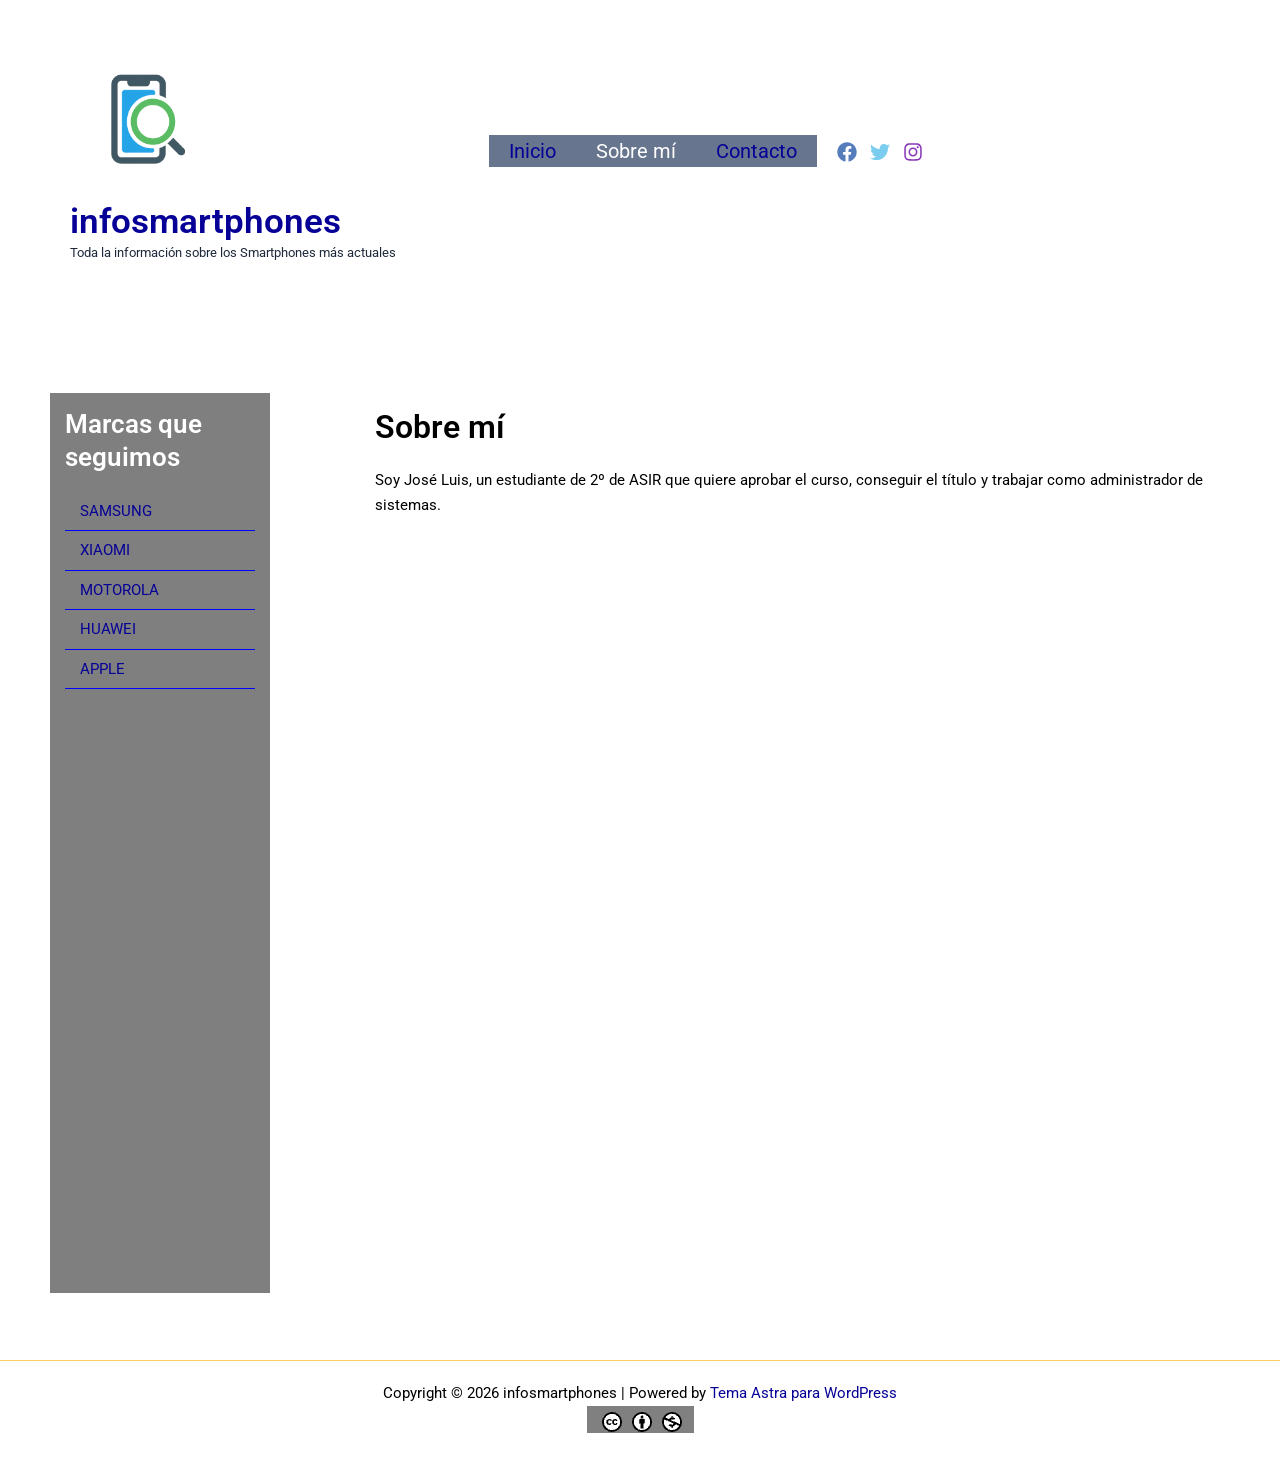
<file: sobre-mi/index.html>
<!DOCTYPE html>
<html lang="es">
<head>
<meta charset="UTF-8">
<meta name="viewport" content="width=device-width, initial-scale=1">
	<link rel="profile" href="https://gmpg.org/xfn/11"> 
	<title>Sobre mí &#8211; infosmartphones</title>
<meta name='robots' content='max-image-preview:large' />
<link rel='dns-prefetch' href='//fonts.googleapis.com' />
<link href='https://fonts.googleapis.com' rel='preconnect' />
<link href='https://fonts.gstatic.com' crossorigin='anonymous' rel='preconnect' />
<link rel="alternate" type="application/rss+xml" title="infosmartphones &raquo; Feed" href="../feed/" />
<link rel="alternate" type="application/rss+xml" title="infosmartphones &raquo; Feed de los comentarios" href="../comments/feed/" />
<link rel="alternate" title="oEmbed (JSON)" type="application/json+oembed" href="../wp-json/oembed/1.0/embed?url=http%3A%2F%2Flocalhost%2Finfosmartphones%2Fsobre-mi%2F" />
<link rel="alternate" title="oEmbed (XML)" type="text/xml+oembed" href="../wp-json/oembed/1.0/embed?url=http%3A%2F%2Flocalhost%2Finfosmartphones%2Fsobre-mi%2F&#038;format=xml" />
<style id="wp-img-auto-sizes-contain-inline-css">
img:is([sizes=auto i],[sizes^="auto," i]){contain-intrinsic-size:3000px 1500px}
/*# sourceURL=wp-img-auto-sizes-contain-inline-css */
</style>
<link rel='stylesheet' id='astra-theme-css-css' href='../wp-content/themes/astra/assets/css/minified/main.min.css?ver=4.14.3' media='all' />
<style id="astra-theme-css-inline-css">
:root{--ast-post-nav-space:0;--ast-container-default-xlg-padding:2.5em;--ast-container-default-lg-padding:2.5em;--ast-container-default-slg-padding:2em;--ast-container-default-md-padding:2.5em;--ast-container-default-sm-padding:2.5em;--ast-container-default-xs-padding:2.4em;--ast-container-default-xxs-padding:1.8em;--ast-code-block-background:#ECEFF3;--ast-comment-inputs-background:#F9FAFB;--ast-normal-container-width:1920px;--ast-narrow-container-width:750px;--ast-blog-title-font-weight:600;--ast-blog-meta-weight:600;--ast-global-color-primary:var(--ast-global-color-4);--ast-global-color-secondary:var(--ast-global-color-5);--ast-global-color-alternate-background:var(--ast-global-color-6);--ast-global-color-subtle-background:var(--ast-global-color-7);--ast-bg-style-guide:var( --ast-global-color-secondary,var(--ast-global-color-5) );--ast-shadow-style-guide:0px 0px 4px 0 #00000057;--ast-global-dark-bg-style:#fff;--ast-global-dark-lfs:#fbfbfb;--ast-widget-bg-color:#fafafa;--ast-wc-container-head-bg-color:#fbfbfb;--ast-title-layout-bg:#eeeeee;--ast-search-border-color:#e7e7e7;--ast-lifter-hover-bg:#e6e6e6;--ast-gallery-block-color:#000;--srfm-color-input-label:var(--ast-global-color-2);}html{font-size:93.75%;}a{color:var(--ast-global-color-0);}a:hover,a:focus{color:var(--ast-global-color-1);}body,button,input,select,textarea,.ast-button,.ast-custom-button{font-family:'Roboto',sans-serif;font-weight:inherit;font-size:15px;font-size:1rem;line-height:var(--ast-body-line-height,1.65);}blockquote{color:var(--ast-global-color-8);}h1,h2,h3,h4,h5,h6,.entry-content :where(h1,h2,h3,h4,h5,h6),.site-title,.site-title a{font-family:'Roboto',sans-serif;font-weight:600;}.ast-site-identity .site-title a{color:var(--ast-global-color-0);}.ast-site-identity .site-description{color:var(--ast-global-color-2);}.site-title{font-size:35px;font-size:2.3333333333333rem;display:block;}header .custom-logo-link img{max-width:161px;width:161px;}.astra-logo-svg{width:161px;}.site-header .site-description{font-size:13px;font-size:0.86666666666667rem;display:block;}.entry-title{font-size:20px;font-size:1.3333333333333rem;}.ast-blog-single-element.ast-taxonomy-container a{font-size:14px;font-size:0.93333333333333rem;}.ast-blog-meta-container{font-size:13px;font-size:0.86666666666667rem;}.archive .ast-article-post .ast-article-inner,.blog .ast-article-post .ast-article-inner,.archive .ast-article-post .ast-article-inner:hover,.blog .ast-article-post .ast-article-inner:hover{border-top-left-radius:6px;border-top-right-radius:6px;border-bottom-right-radius:6px;border-bottom-left-radius:6px;overflow:hidden;}h1,.entry-content :where(h1){font-size:50px;font-size:3.3333333333333rem;font-weight:600;font-family:'Roboto',sans-serif;line-height:1.4em;}h2,.entry-content :where(h2){font-size:40px;font-size:2.6666666666667rem;font-weight:600;font-family:'Roboto',sans-serif;line-height:1.3em;}h3,.entry-content :where(h3){font-size:30px;font-size:2rem;font-weight:600;font-family:'Roboto',sans-serif;line-height:1.3em;}h4,.entry-content :where(h4){font-size:20px;font-size:1.3333333333333rem;line-height:1.2em;font-weight:600;font-family:'Roboto',sans-serif;}h5,.entry-content :where(h5){font-size:18px;font-size:1.2rem;line-height:1.2em;font-weight:600;font-family:'Roboto',sans-serif;}h6,.entry-content :where(h6){font-size:15px;font-size:1rem;line-height:1.25em;font-weight:600;font-family:'Roboto',sans-serif;}::selection{background-color:var(--ast-global-color-0);color:#ffffff;}body,h1,h2,h3,h4,h5,h6,.entry-title a,.entry-content :where(h1,h2,h3,h4,h5,h6){color:var(--ast-global-color-8);}.tagcloud a:hover,.tagcloud a:focus,.tagcloud a.current-item{color:#ffffff;border-color:var(--ast-global-color-0);background-color:var(--ast-global-color-0);}input:focus,input[type="text"]:focus,input[type="email"]:focus,input[type="url"]:focus,input[type="password"]:focus,input[type="reset"]:focus,input[type="search"]:focus,textarea:focus{border-color:var(--ast-global-color-0);}input[type="radio"]:checked,input[type=reset],input[type="checkbox"]:checked,input[type="checkbox"]:hover:checked,input[type="checkbox"]:focus:checked,input[type=range]::-webkit-slider-thumb{border-color:var(--ast-global-color-0);background-color:var(--ast-global-color-0);box-shadow:none;}.site-footer a:hover + .post-count,.site-footer a:focus + .post-count{background:var(--ast-global-color-0);border-color:var(--ast-global-color-0);}.single .nav-links .nav-previous,.single .nav-links .nav-next{color:var(--ast-global-color-0);}.entry-meta,.entry-meta *{line-height:1.45;color:var(--ast-global-color-0);font-weight:600;}.entry-meta a:not(.ast-button):hover,.entry-meta a:not(.ast-button):hover *,.entry-meta a:not(.ast-button):focus,.entry-meta a:not(.ast-button):focus *,.page-links > .page-link,.page-links .page-link:hover,.post-navigation a:hover{color:var(--ast-global-color-1);}#cat option,.secondary .calendar_wrap thead a,.secondary .calendar_wrap thead a:visited{color:var(--ast-global-color-0);}.secondary .calendar_wrap #today,.ast-progress-val span{background:var(--ast-global-color-0);}.secondary a:hover + .post-count,.secondary a:focus + .post-count{background:var(--ast-global-color-0);border-color:var(--ast-global-color-0);}.calendar_wrap #today > a{color:#ffffff;}.page-links .page-link,.single .post-navigation a{color:var(--ast-global-color-8);}.ast-search-menu-icon .search-form button.search-submit{padding:0 4px;}.ast-search-menu-icon form.search-form{padding-right:0;}.ast-header-search .ast-search-menu-icon.ast-dropdown-active .search-form,.ast-header-search .ast-search-menu-icon.ast-dropdown-active .search-field:focus{transition:all 0.2s;}.search-form input.search-field:focus{outline:none;}.ast-mobile-header-content .ast-builder-layout-element:not(.ast-builder-menu):not(.ast-header-divider-element),.ast-mobile-popup-content .ast-builder-layout-element:not(.ast-builder-menu):not(.ast-header-divider-element){padding:15px 20px;}.ast-search-menu-icon .search-form button.search-submit:focus,.ast-theme-transparent-header .ast-header-search .ast-dropdown-active .ast-icon,.ast-theme-transparent-header .ast-inline-search .search-field:focus .ast-icon{color:var(--ast-global-color-1);}.ast-desktop .ast-header-search .slide-search .search-form{border:2px solid var(--ast-global-color-0);}.ast-header-search .slide-search .search-field{background-color:var(--ast-global-dark-bg-style);}.ast-archive-title{color:var(--ast-global-color-8);}.widget-title{font-size:21px;font-size:1.4rem;color:var(--ast-global-color-8);}#secondary,#secondary button,#secondary input,#secondary select,#secondary textarea{font-size:15px;font-size:1rem;}.ast-search-menu-icon.slide-search a:focus-visible:focus-visible,.astra-search-icon:focus-visible,#close:focus-visible,a:focus-visible,.ast-menu-toggle:focus-visible,.site .skip-link:focus-visible,.wp-block-loginout input:focus-visible,.wp-block-search.wp-block-search__button-inside .wp-block-search__inside-wrapper,.ast-header-navigation-arrow:focus-visible,.ast-orders-table__row .ast-orders-table__cell:focus-visible,a#ast-apply-coupon:focus-visible,#ast-apply-coupon:focus-visible,#close:focus-visible,.button.search-submit:focus-visible,#search_submit:focus,.normal-search:focus-visible,.ast-header-account-wrap:focus-visible,.astra-cart-drawer-close:focus,.ast-single-variation:focus,.ast-button:focus,.ast-builder-button-wrap:has(.ast-custom-button-link:focus),.ast-builder-button-wrap .ast-custom-button-link:focus{outline-style:dotted;outline-color:inherit;outline-width:thin;}input:focus,input[type="text"]:focus,input[type="email"]:focus,input[type="url"]:focus,input[type="password"]:focus,input[type="reset"]:focus,input[type="search"]:focus,input[type="number"]:focus,textarea:focus,.wp-block-search__input:focus,[data-section="section-header-mobile-trigger"] .ast-button-wrap .ast-mobile-menu-trigger-minimal:focus,.ast-mobile-popup-drawer.active .menu-toggle-close:focus,#ast-scroll-top:focus,#coupon_code:focus,#ast-coupon-code:focus{border-style:dotted;border-color:inherit;border-width:thin;}input{outline:none;}.site-logo-img img{ transition:all 0.2s linear;}body .ast-oembed-container *{position:absolute;top:0;width:100%;height:100%;left:0;}body .wp-block-embed-pocket-casts .ast-oembed-container *{position:unset;}.ast-single-post-featured-section + article {margin-top: 2em;}.site-content .ast-single-post-featured-section img {width: 100%;overflow: hidden;object-fit: cover;}.ast-separate-container .site-content .ast-single-post-featured-section + article {margin-top: -80px;z-index: 9;position: relative;border-radius: 4px;}@media (min-width: 922px) {.ast-no-sidebar .site-content .ast-article-image-container--wide {margin-left: -120px;margin-right: -120px;max-width: unset;width: unset;}.ast-left-sidebar .site-content .ast-article-image-container--wide,.ast-right-sidebar .site-content .ast-article-image-container--wide {margin-left: -10px;margin-right: -10px;}.site-content .ast-article-image-container--full {margin-left: calc( -50vw + 50%);margin-right: calc( -50vw + 50%);max-width: 100vw;width: 100vw;}.ast-left-sidebar .site-content .ast-article-image-container--full,.ast-right-sidebar .site-content .ast-article-image-container--full {margin-left: -10px;margin-right: -10px;max-width: inherit;width: auto;}}.site > .ast-single-related-posts-container {margin-top: 0;}@media (min-width: 922px) {.ast-desktop .ast-container--narrow {max-width: var(--ast-narrow-container-width);margin: 0 auto;}}#secondary {margin: 4em 0 2.5em;word-break: break-word;line-height: 2;}#secondary li {margin-bottom: 0.75em;}#secondary li:last-child {margin-bottom: 0;}@media (max-width: 768px) {.js_active .ast-plain-container.ast-single-post #secondary {margin-top: 1.5em;}}.ast-separate-container.ast-two-container #secondary .widget {background-color: #fff;padding: 2em;margin-bottom: 2em;}@media (min-width: 993px) {.ast-left-sidebar #secondary {padding-right: 60px;}.ast-right-sidebar #secondary {padding-left: 60px;}}@media (max-width: 993px) {.ast-right-sidebar #secondary {padding-left: 30px;}.ast-left-sidebar #secondary {padding-right: 30px;}}@media (min-width: 993px) {.ast-page-builder-template.ast-left-sidebar #secondary {padding-left: 60px;}.ast-page-builder-template.ast-right-sidebar #secondary {padding-right: 60px;}}@media (max-width: 993px) {.ast-page-builder-template.ast-right-sidebar #secondary {padding-right: 30px;}.ast-page-builder-template.ast-left-sidebar #secondary {padding-left: 30px;}}input[type="text"],input[type="number"],input[type="email"],input[type="url"],input[type="password"],input[type="search"],input[type=reset],input[type=tel],input[type=date],select,textarea{font-size:16px;font-style:normal;font-weight:400;line-height:24px;width:100%;padding:12px 16px;border-radius:4px;box-shadow:0px 1px 2px 0px rgba(0,0,0,0.05);color:var(--ast-form-input-text,#475569);}input[type="text"],input[type="number"],input[type="email"],input[type="url"],input[type="password"],input[type="search"],input[type=reset],input[type=tel],input[type=date],select{height:40px;}input[type="date"]{border-width:1px;border-style:solid;border-color:var(--ast-border-color);background:var( --ast-global-color-secondary,var(--ast-global-color-5) );}input[type="text"]:focus,input[type="number"]:focus,input[type="email"]:focus,input[type="url"]:focus,input[type="password"]:focus,input[type="search"]:focus,input[type=reset]:focus,input[type="tel"]:focus,input[type="date"]:focus,select:focus,textarea:focus{border-color:#046BD2;box-shadow:none;outline:none;color:var(--ast-form-input-focus-text,#475569);}label,legend{color:var(--ast-global-color-2,#111827 );font-size:14px;font-style:normal;font-weight:500;line-height:20px;}select{padding:6px 10px;}fieldset{padding:30px;border-radius:4px;}button,.ast-button,.button,input[type="button"],input[type="reset"],input[type="submit"],a:where(.wp-block-button__link){border-radius:4px;box-shadow:0px 1px 2px 0px rgba(0,0,0,0.05);}:root{--ast-comment-inputs-background:#FFF;}::placeholder{color:var(--ast-form-field-color,#9CA3AF);}::-ms-input-placeholder{color:var(--ast-form-field-color,#9CA3AF);}@media (max-width:921.98px){#ast-desktop-header{display:none;}}@media (min-width:922px){#ast-mobile-header{display:none;}}.wp-block-buttons.aligncenter{justify-content:center;}@media (max-width:921px){.ast-theme-transparent-header #primary,.ast-theme-transparent-header #secondary{padding:0;}}@media (max-width:921px){.ast-plain-container.ast-no-sidebar #primary{padding:0;}}.ast-plain-container.ast-no-sidebar #primary{margin-top:0;margin-bottom:0;}@media (min-width:1200px){.ast-plain-container.ast-no-sidebar #primary{margin-top:60px;margin-bottom:60px;}}.wp-block-button.is-style-outline .wp-block-button__link{border-color:var(--ast-global-color-0);border-top-width:0px;border-right-width:0px;border-bottom-width:0px;border-left-width:0px;}div.wp-block-button.is-style-outline > .wp-block-button__link:not(.has-text-color),div.wp-block-button.wp-block-button__link.is-style-outline:not(.has-text-color){color:var(--ast-global-color-0);}.wp-block-button.is-style-outline .wp-block-button__link:hover,.wp-block-buttons .wp-block-button.is-style-outline .wp-block-button__link:focus,.wp-block-buttons .wp-block-button.is-style-outline > .wp-block-button__link:not(.has-text-color):hover,.wp-block-buttons .wp-block-button.wp-block-button__link.is-style-outline:not(.has-text-color):hover{color:var(--ast-global-color-8);background-color:var(--ast-global-color-1);border-color:var(--ast-global-color-1);}.post-page-numbers.current .page-link,.ast-pagination .page-numbers.current{color:#ffffff;border-color:var(--ast-global-color-0);background-color:var(--ast-global-color-0);}.wp-block-button.is-style-outline .wp-block-button__link{border-top-width:0px;border-right-width:0px;border-bottom-width:0px;border-left-width:0px;}.wp-block-buttons .wp-block-button.is-style-outline .wp-block-button__link.wp-element-button,.ast-outline-button,.wp-block-uagb-buttons-child .uagb-buttons-repeater.ast-outline-button{border-color:var(--ast-global-color-7);font-family:inherit;font-weight:600;font-size:20px;font-size:1.3333333333333rem;line-height:1em;padding-top:20px;padding-right:40px;padding-bottom:20px;padding-left:40px;border-top-left-radius:50px;border-top-right-radius:50px;border-bottom-right-radius:50px;border-bottom-left-radius:50px;}.wp-block-buttons .wp-block-button.is-style-outline > .wp-block-button__link:not(.has-text-color),.wp-block-buttons .wp-block-button.wp-block-button__link.is-style-outline:not(.has-text-color),.ast-outline-button{color:var(--ast-global-color-2);}.wp-block-button.is-style-outline .wp-block-button__link:hover,.wp-block-buttons .wp-block-button.is-style-outline .wp-block-button__link:focus,.wp-block-buttons .wp-block-button.is-style-outline > .wp-block-button__link:not(.has-text-color):hover,.wp-block-buttons .wp-block-button.wp-block-button__link.is-style-outline:not(.has-text-color):hover,.ast-outline-button:hover,.ast-outline-button:focus,.wp-block-uagb-buttons-child .uagb-buttons-repeater.ast-outline-button:hover,.wp-block-uagb-buttons-child .uagb-buttons-repeater.ast-outline-button:focus{color:var(--ast-global-color-2);background-color:var(--ast-global-color-7);border-color:var(--ast-global-color-1);}.wp-block-button .wp-block-button__link.wp-element-button.is-style-outline:not(.has-background),.wp-block-button.is-style-outline>.wp-block-button__link.wp-element-button:not(.has-background),.ast-outline-button{background-color:var(--ast-global-color-7);}.uagb-buttons-repeater.ast-outline-button{border-radius:9999px;}@media (max-width:921px){.wp-block-buttons .wp-block-button.is-style-outline .wp-block-button__link.wp-element-button,.ast-outline-button,.wp-block-uagb-buttons-child .uagb-buttons-repeater.ast-outline-button{padding-top:18px;padding-right:32px;padding-bottom:18px;padding-left:32px;}}@media (max-width:544px){.wp-block-buttons .wp-block-button.is-style-outline .wp-block-button__link.wp-element-button,.ast-outline-button,.wp-block-uagb-buttons-child .uagb-buttons-repeater.ast-outline-button{padding-top:15px;padding-right:28px;padding-bottom:15px;padding-left:28px;}}.entry-content[data-ast-blocks-layout] > figure{margin-bottom:1em;}h1.widget-title{font-weight:600;}h2.widget-title{font-weight:600;}h3.widget-title{font-weight:600;}#page{display:flex;flex-direction:column;min-height:100vh;}.ast-404-layout-1 h1.page-title{color:var(--ast-global-color-2);}.single .post-navigation a{line-height:1em;height:inherit;}.error-404 .page-sub-title{font-size:1.5rem;font-weight:inherit;}.search .site-content .content-area .search-form{margin-bottom:0;}#page .site-content{flex-grow:1;}.widget{margin-bottom:1.25em;}#secondary li{line-height:1.5em;}#secondary .wp-block-group h2{margin-bottom:0.7em;}#secondary h2{font-size:1.7rem;}.ast-separate-container .ast-article-post,.ast-separate-container .ast-article-single,.ast-separate-container .comment-respond{padding:3em;}.ast-separate-container .ast-article-single .ast-article-single{padding:0;}.ast-article-single .wp-block-post-template-is-layout-grid{padding-left:0;}.ast-separate-container .comments-title,.ast-narrow-container .comments-title{padding:1.5em 2em;}.ast-page-builder-template .comment-form-textarea,.ast-comment-formwrap .ast-grid-common-col{padding:0;}.ast-comment-formwrap{padding:0;display:inline-flex;column-gap:20px;width:100%;margin-left:0;margin-right:0;}.comments-area textarea#comment:focus,.comments-area textarea#comment:active,.comments-area .ast-comment-formwrap input[type="text"]:focus,.comments-area .ast-comment-formwrap input[type="text"]:active {box-shadow:none;outline:none;}.archive.ast-page-builder-template .entry-header{margin-top:2em;}.ast-page-builder-template .ast-comment-formwrap{width:100%;}.entry-title{margin-bottom:0.6em;}.ast-archive-description p{font-size:inherit;font-weight:inherit;line-height:inherit;}.ast-separate-container .ast-comment-list li.depth-1,.hentry{margin-bottom:1.5em;}.site-content section.ast-archive-description{margin-bottom:2em;}@media (min-width:921px){.ast-left-sidebar.ast-page-builder-template #secondary,.archive.ast-right-sidebar.ast-page-builder-template .site-main{padding-left:20px;padding-right:20px;}}@media (max-width:544px){.ast-comment-formwrap.ast-row{column-gap:10px;display:inline-block;}#ast-commentform .ast-grid-common-col{position:relative;width:100%;}}@media (min-width:1201px){.ast-separate-container .ast-article-post,.ast-separate-container .ast-article-single,.ast-separate-container .ast-author-box,.ast-separate-container .ast-404-layout-1,.ast-separate-container .no-results{padding:3em;}}@media (max-width:921px){.ast-left-sidebar #content > .ast-container{display:flex;flex-direction:column-reverse;width:100%;}}@media (max-width:921px){#secondary.secondary{padding-top:0;}.ast-separate-container.ast-right-sidebar #secondary{padding-left:1em;padding-right:1em;}.ast-separate-container.ast-two-container #secondary{padding-left:0;padding-right:0;}.ast-page-builder-template .entry-header #secondary,.ast-page-builder-template #secondary{margin-top:1.5em;}}@media (max-width:921px){.ast-right-sidebar #primary{padding-right:0;}.ast-page-builder-template.ast-left-sidebar #secondary,.ast-page-builder-template.ast-right-sidebar #secondary{padding-right:20px;padding-left:20px;}.ast-right-sidebar #secondary,.ast-left-sidebar #primary{padding-left:0;}.ast-left-sidebar #secondary{padding-right:0;}}@media (min-width:922px){.ast-separate-container.ast-right-sidebar #primary,.ast-separate-container.ast-left-sidebar #primary{border:0;}.search-no-results.ast-separate-container #primary{margin-bottom:4em;}}@media (min-width:922px){.ast-right-sidebar #primary{border-right:1px solid var(--ast-border-color);}.ast-left-sidebar #primary{border-left:1px solid var(--ast-border-color);}.ast-right-sidebar #secondary{border-left:1px solid var(--ast-border-color);margin-left:-1px;}.ast-left-sidebar #secondary{border-right:1px solid var(--ast-border-color);margin-right:-1px;}.ast-separate-container.ast-two-container.ast-right-sidebar #secondary{padding-left:30px;padding-right:0;}.ast-separate-container.ast-two-container.ast-left-sidebar #secondary{padding-right:30px;padding-left:0;}.ast-separate-container.ast-right-sidebar #secondary,.ast-separate-container.ast-left-sidebar #secondary{border:0;margin-left:auto;margin-right:auto;}.ast-separate-container.ast-two-container #secondary .widget:last-child{margin-bottom:0;}}.wp-block-button .wp-block-button__link{color:var(--ast-global-color-5);}.wp-block-button .wp-block-button__link:hover,.wp-block-button .wp-block-button__link:focus{color:var(--ast-global-color-8);background-color:var(--ast-global-color-1);border-color:var(--ast-global-color-1);}.wp-block-button .wp-block-button__link,.wp-block-search .wp-block-search__button,body .wp-block-file .wp-block-file__button{border-style:solid;border-top-width:0px;border-right-width:0px;border-left-width:0px;border-bottom-width:0px;border-color:var(--ast-global-color-0);background-color:var(--ast-global-color-0);color:var(--ast-global-color-5);font-family:inherit;font-weight:600;line-height:1em;font-size:20px;font-size:1.3333333333333rem;border-top-left-radius:3px;border-top-right-radius:3px;border-bottom-right-radius:3px;border-bottom-left-radius:3px;padding-top:10px;padding-right:20px;padding-bottom:10px;padding-left:20px;}.menu-toggle,button,.ast-button,.ast-custom-button,.button,input#submit,input[type="button"],input[type="submit"],input[type="reset"],#comments .submit,.search .search-submit,form[CLASS*="wp-block-search__"].wp-block-search .wp-block-search__inside-wrapper .wp-block-search__button,body .wp-block-file .wp-block-file__button,.search .search-submit{border-style:solid;border-top-width:0px;border-right-width:0px;border-left-width:0px;border-bottom-width:0px;color:var(--ast-global-color-5);border-color:var(--ast-global-color-0);background-color:var(--ast-global-color-0);padding-top:10px;padding-right:20px;padding-bottom:10px;padding-left:20px;font-family:inherit;font-weight:600;font-size:20px;font-size:1.3333333333333rem;line-height:1em;border-top-left-radius:3px;border-top-right-radius:3px;border-bottom-right-radius:3px;border-bottom-left-radius:3px;}button:focus,.menu-toggle:hover,button:hover,.ast-button:hover,.ast-custom-button:hover .button:hover,.ast-custom-button:hover ,input[type=reset]:hover,input[type=reset]:focus,input#submit:hover,input#submit:focus,input[type="button"]:hover,input[type="button"]:focus,input[type="submit"]:hover,input[type="submit"]:focus,form[CLASS*="wp-block-search__"].wp-block-search .wp-block-search__inside-wrapper .wp-block-search__button:hover,form[CLASS*="wp-block-search__"].wp-block-search .wp-block-search__inside-wrapper .wp-block-search__button:focus,body .wp-block-file .wp-block-file__button:hover,body .wp-block-file .wp-block-file__button:focus{color:var(--ast-global-color-8);background-color:var(--ast-global-color-1);border-color:var(--ast-global-color-1);}form[CLASS*="wp-block-search__"].wp-block-search .wp-block-search__inside-wrapper .wp-block-search__button.has-icon{padding-top:calc(10px - 3px);padding-right:calc(20px - 3px);padding-bottom:calc(10px - 3px);padding-left:calc(20px - 3px);}@media (max-width:921px){.ast-mobile-header-stack .main-header-bar .ast-search-menu-icon{display:inline-block;}.ast-header-break-point.ast-header-custom-item-outside .ast-mobile-header-stack .main-header-bar .ast-search-icon{margin:0;}.ast-comment-avatar-wrap img{max-width:2.5em;}.ast-comment-meta{padding:0 1.8888em 1.3333em;}}@media (min-width:544px){.ast-container{max-width:100%;}}@media (max-width:544px){.ast-separate-container .ast-article-post,.ast-separate-container .ast-article-single,.ast-separate-container .comments-title,.ast-separate-container .ast-archive-description{padding:1.5em 1em;}.ast-separate-container #content .ast-container{padding-left:0.54em;padding-right:0.54em;}.ast-separate-container .ast-comment-list .bypostauthor{padding:.5em;}.ast-search-menu-icon.ast-dropdown-active .search-field{width:170px;}.ast-separate-container #secondary{padding-top:0;}.ast-separate-container.ast-two-container #secondary .widget{margin-bottom:1.5em;padding-left:1em;padding-right:1em;}} #ast-mobile-header .ast-site-header-cart-li a{pointer-events:none;}.ast-separate-container{background-color:var(--ast-global-color-5);background-image:none;}@media (max-width:921px){.site-title{display:none;}.site-header .site-description{display:none;}}@media (max-width:544px){.site-title{display:none;}.site-header .site-description{display:none;}}@media (max-width:921px){html{font-size:85.5%;}}@media (max-width:544px){html{font-size:85.5%;}}@media (min-width:922px){.ast-container{max-width:1960px;}}@media (min-width:922px){.site-content .ast-container{display:flex;}}@media (max-width:921px){.site-content .ast-container{flex-direction:column;}}.entry-content :where(h1,h2,h3,h4,h5,h6){clear:none;}@media (min-width:922px){.main-header-menu .sub-menu .menu-item.ast-left-align-sub-menu:hover > .sub-menu,.main-header-menu .sub-menu .menu-item.ast-left-align-sub-menu.focus > .sub-menu{margin-left:-0px;}}.entry-content li > p{margin-bottom:0;}.site .comments-area{padding-bottom:2em;margin-top:2em;}.wp-block-file {display: flex;align-items: center;flex-wrap: wrap;justify-content: space-between;}.wp-block-pullquote {border: none;}.wp-block-pullquote blockquote::before {content: "\201D";font-family: "Helvetica",sans-serif;display: flex;transform: rotate( 180deg );font-size: 6rem;font-style: normal;line-height: 1;font-weight: bold;align-items: center;justify-content: center;}.has-text-align-right > blockquote::before {justify-content: flex-start;}.has-text-align-left > blockquote::before {justify-content: flex-end;}figure.wp-block-pullquote.is-style-solid-color blockquote {max-width: 100%;text-align: inherit;}:root {--wp--custom--ast-default-block-top-padding: 100px;--wp--custom--ast-default-block-right-padding: 80px;--wp--custom--ast-default-block-bottom-padding: 100px;--wp--custom--ast-default-block-left-padding: 80px;--wp--custom--ast-container-width: 1920px;--wp--custom--ast-content-width-size: 1920px;--wp--custom--ast-wide-width-size: calc(1920px + var(--wp--custom--ast-default-block-left-padding) + var(--wp--custom--ast-default-block-right-padding));}.ast-narrow-container {--wp--custom--ast-content-width-size: 750px;--wp--custom--ast-wide-width-size: 750px;}@media(max-width: 921px) {:root {--wp--custom--ast-default-block-top-padding: 50px;--wp--custom--ast-default-block-right-padding: 50px;--wp--custom--ast-default-block-bottom-padding: 50px;--wp--custom--ast-default-block-left-padding: 50px;}}@media(max-width: 544px) {:root {--wp--custom--ast-default-block-top-padding: 50px;--wp--custom--ast-default-block-right-padding: 30px;--wp--custom--ast-default-block-bottom-padding: 50px;--wp--custom--ast-default-block-left-padding: 30px;}}.entry-content > .wp-block-group,.entry-content > .wp-block-cover,.entry-content > .wp-block-columns {padding-top: var(--wp--custom--ast-default-block-top-padding);padding-right: var(--wp--custom--ast-default-block-right-padding);padding-bottom: var(--wp--custom--ast-default-block-bottom-padding);padding-left: var(--wp--custom--ast-default-block-left-padding);}.ast-plain-container.ast-no-sidebar .entry-content > .alignfull,.ast-page-builder-template .ast-no-sidebar .entry-content > .alignfull {margin-left: calc( -50vw + 50%);margin-right: calc( -50vw + 50%);max-width: 100vw;width: 100vw;}.ast-plain-container.ast-no-sidebar .entry-content .alignfull .alignfull,.ast-page-builder-template.ast-no-sidebar .entry-content .alignfull .alignfull,.ast-plain-container.ast-no-sidebar .entry-content .alignfull .alignwide,.ast-page-builder-template.ast-no-sidebar .entry-content .alignfull .alignwide,.ast-plain-container.ast-no-sidebar .entry-content .alignwide .alignfull,.ast-page-builder-template.ast-no-sidebar .entry-content .alignwide .alignfull,.ast-plain-container.ast-no-sidebar .entry-content .alignwide .alignwide,.ast-page-builder-template.ast-no-sidebar .entry-content .alignwide .alignwide,.ast-plain-container.ast-no-sidebar .entry-content .wp-block-column .alignfull,.ast-page-builder-template.ast-no-sidebar .entry-content .wp-block-column .alignfull,.ast-plain-container.ast-no-sidebar .entry-content .wp-block-column .alignwide,.ast-page-builder-template.ast-no-sidebar .entry-content .wp-block-column .alignwide {margin-left: auto;margin-right: auto;width: 100%;}[data-ast-blocks-layout] .wp-block-separator:not(.is-style-dots) {height: 0;}[data-ast-blocks-layout] .wp-block-separator {margin: 20px auto;}[data-ast-blocks-layout] .wp-block-separator:not(.is-style-wide):not(.is-style-dots) {max-width: 100px;}[data-ast-blocks-layout] .wp-block-separator.has-background {padding: 0;}.entry-content[data-ast-blocks-layout] > * {max-width: var(--wp--custom--ast-content-width-size);margin-left: auto;margin-right: auto;}.entry-content[data-ast-blocks-layout] > .alignwide {max-width: var(--wp--custom--ast-wide-width-size);}.entry-content[data-ast-blocks-layout] .alignfull {max-width: none;}.entry-content .wp-block-columns {margin-bottom: 0;}blockquote {margin: 1.5em;border-color: rgba(0,0,0,0.05);}.wp-block-quote:not(.has-text-align-right):not(.has-text-align-center) {border-left: 5px solid rgba(0,0,0,0.05);}.has-text-align-right > blockquote,blockquote.has-text-align-right {border-right: 5px solid rgba(0,0,0,0.05);}.has-text-align-left > blockquote,blockquote.has-text-align-left {border-left: 5px solid rgba(0,0,0,0.05);}.wp-block-site-tagline,.wp-block-latest-posts .read-more {margin-top: 15px;}.wp-block-loginout p label {display: block;}.wp-block-loginout p:not(.login-remember):not(.login-submit) input {width: 100%;}.wp-block-loginout input:focus {border-color: transparent;}.wp-block-loginout input:focus {outline: thin dotted;}.entry-content .wp-block-media-text .wp-block-media-text__content {padding: 0 0 0 8%;}.entry-content .wp-block-media-text.has-media-on-the-right .wp-block-media-text__content {padding: 0 8% 0 0;}.entry-content .wp-block-media-text.has-background .wp-block-media-text__content {padding: 8%;}.entry-content .wp-block-cover:not([class*="background-color"]):not(.has-text-color.has-link-color) .wp-block-cover__inner-container,.entry-content .wp-block-cover:not([class*="background-color"]) .wp-block-cover-image-text,.entry-content .wp-block-cover:not([class*="background-color"]) .wp-block-cover-text,.entry-content .wp-block-cover-image:not([class*="background-color"]) .wp-block-cover__inner-container,.entry-content .wp-block-cover-image:not([class*="background-color"]) .wp-block-cover-image-text,.entry-content .wp-block-cover-image:not([class*="background-color"]) .wp-block-cover-text {color: var(--ast-global-color-primary,var(--ast-global-color-5));}.wp-block-loginout .login-remember input {width: 1.1rem;height: 1.1rem;margin: 0 5px 4px 0;vertical-align: middle;}.wp-block-latest-posts > li > *:first-child,.wp-block-latest-posts:not(.is-grid) > li:first-child {margin-top: 0;}.entry-content > .wp-block-buttons,.entry-content > .wp-block-uagb-buttons {margin-bottom: 1.5em;}.wp-block-search__inside-wrapper .wp-block-search__input {padding: 0 10px;color: var(--ast-global-color-3);background: var(--ast-global-color-primary,var(--ast-global-color-5));border-color: var(--ast-border-color);}.wp-block-latest-posts .read-more {margin-bottom: 1.5em;}.wp-block-search__no-button .wp-block-search__inside-wrapper .wp-block-search__input {padding-top: 5px;padding-bottom: 5px;}.wp-block-latest-posts .wp-block-latest-posts__post-date,.wp-block-latest-posts .wp-block-latest-posts__post-author {font-size: 1rem;}.wp-block-latest-posts > li > *,.wp-block-latest-posts:not(.is-grid) > li {margin-top: 12px;margin-bottom: 12px;}.ast-page-builder-template .entry-content[data-ast-blocks-layout] > .alignwide:where(:not(.uagb-is-root-container):not(.spectra-is-root-container)) > * {max-width: var(--wp--custom--ast-wide-width-size);}.ast-page-builder-template .entry-content[data-ast-blocks-layout] > .inherit-container-width > *,.ast-page-builder-template .entry-content[data-ast-blocks-layout] > *:not(.wp-block-group):where(:not(.uagb-is-root-container):not(.spectra-is-root-container)) > *,.entry-content[data-ast-blocks-layout] > .wp-block-cover .wp-block-cover__inner-container {max-width: none ;margin-left: auto;margin-right: auto;}.ast-page-builder-template .entry-content[data-ast-blocks-layout] > *,.ast-page-builder-template .entry-content[data-ast-blocks-layout] > .alignfull:where(:not(.wp-block-group):not(.uagb-is-root-container):not(.spectra-is-root-container)) > * {max-width: none;}.entry-content[data-ast-blocks-layout] .wp-block-cover:not(.alignleft):not(.alignright) {width: auto;}@media(max-width: 1200px) {.ast-separate-container .entry-content > .alignfull,.ast-separate-container .entry-content[data-ast-blocks-layout] > .alignwide,.ast-plain-container .entry-content[data-ast-blocks-layout] > .alignwide,.ast-plain-container .entry-content .alignfull {margin-left: calc(-1 * min(var(--ast-container-default-xlg-padding),20px)) ;margin-right: calc(-1 * min(var(--ast-container-default-xlg-padding),20px));}}@media(min-width: 1201px) {.ast-separate-container .entry-content > .alignfull {margin-left: calc(-1 * var(--ast-container-default-xlg-padding) );margin-right: calc(-1 * var(--ast-container-default-xlg-padding) );}.ast-separate-container .entry-content[data-ast-blocks-layout] > .alignwide,.ast-plain-container .entry-content[data-ast-blocks-layout] > .alignwide {margin-left: auto;margin-right: auto;}}@media(min-width: 921px) {.ast-separate-container .entry-content .wp-block-group.alignwide:not(.inherit-container-width) > :where(:not(.alignleft):not(.alignright)),.ast-plain-container .entry-content .wp-block-group.alignwide:not(.inherit-container-width) > :where(:not(.alignleft):not(.alignright)) {max-width: calc( var(--wp--custom--ast-content-width-size) + 80px );}.ast-plain-container.ast-right-sidebar .entry-content[data-ast-blocks-layout] .alignfull,.ast-plain-container.ast-left-sidebar .entry-content[data-ast-blocks-layout] .alignfull {margin-left: -60px;margin-right: -60px;}}@media(min-width: 544px) {.entry-content > .alignleft {margin-right: 20px;}.entry-content > .alignright {margin-left: 20px;}}@media (max-width:544px){.wp-block-columns .wp-block-column:not(:last-child){margin-bottom:20px;}.wp-block-latest-posts{margin:0;}}@media( max-width: 600px ) {.entry-content .wp-block-media-text .wp-block-media-text__content,.entry-content .wp-block-media-text.has-media-on-the-right .wp-block-media-text__content {padding: 8% 0 0;}.entry-content .wp-block-media-text.has-background .wp-block-media-text__content {padding: 8%;}}.ast-narrow-container .site-content .wp-block-uagb-image--align-full .wp-block-uagb-image__figure {max-width: 100%;margin-left: auto;margin-right: auto;}.entry-content ul,.entry-content ol {padding: revert;margin: revert;padding-left: 20px;}.entry-content ul.wc-block-product-template{padding: 0;}:root .has-ast-global-color-0-color{color:var(--ast-global-color-0);}:root .has-ast-global-color-0-background-color{background-color:var(--ast-global-color-0);}:root .wp-block-button .has-ast-global-color-0-color{color:var(--ast-global-color-0);}:root .wp-block-button .has-ast-global-color-0-background-color{background-color:var(--ast-global-color-0);}:root .has-ast-global-color-1-color{color:var(--ast-global-color-1);}:root .has-ast-global-color-1-background-color{background-color:var(--ast-global-color-1);}:root .wp-block-button .has-ast-global-color-1-color{color:var(--ast-global-color-1);}:root .wp-block-button .has-ast-global-color-1-background-color{background-color:var(--ast-global-color-1);}:root .has-ast-global-color-2-color{color:var(--ast-global-color-2);}:root .has-ast-global-color-2-background-color{background-color:var(--ast-global-color-2);}:root .wp-block-button .has-ast-global-color-2-color{color:var(--ast-global-color-2);}:root .wp-block-button .has-ast-global-color-2-background-color{background-color:var(--ast-global-color-2);}:root .has-ast-global-color-3-color{color:var(--ast-global-color-3);}:root .has-ast-global-color-3-background-color{background-color:var(--ast-global-color-3);}:root .wp-block-button .has-ast-global-color-3-color{color:var(--ast-global-color-3);}:root .wp-block-button .has-ast-global-color-3-background-color{background-color:var(--ast-global-color-3);}:root .has-ast-global-color-4-color{color:var(--ast-global-color-4);}:root .has-ast-global-color-4-background-color{background-color:var(--ast-global-color-4);}:root .wp-block-button .has-ast-global-color-4-color{color:var(--ast-global-color-4);}:root .wp-block-button .has-ast-global-color-4-background-color{background-color:var(--ast-global-color-4);}:root .has-ast-global-color-5-color{color:var(--ast-global-color-5);}:root .has-ast-global-color-5-background-color{background-color:var(--ast-global-color-5);}:root .wp-block-button .has-ast-global-color-5-color{color:var(--ast-global-color-5);}:root .wp-block-button .has-ast-global-color-5-background-color{background-color:var(--ast-global-color-5);}:root .has-ast-global-color-6-color{color:var(--ast-global-color-6);}:root .has-ast-global-color-6-background-color{background-color:var(--ast-global-color-6);}:root .wp-block-button .has-ast-global-color-6-color{color:var(--ast-global-color-6);}:root .wp-block-button .has-ast-global-color-6-background-color{background-color:var(--ast-global-color-6);}:root .has-ast-global-color-7-color{color:var(--ast-global-color-7);}:root .has-ast-global-color-7-background-color{background-color:var(--ast-global-color-7);}:root .wp-block-button .has-ast-global-color-7-color{color:var(--ast-global-color-7);}:root .wp-block-button .has-ast-global-color-7-background-color{background-color:var(--ast-global-color-7);}:root .has-ast-global-color-8-color{color:var(--ast-global-color-8);}:root .has-ast-global-color-8-background-color{background-color:var(--ast-global-color-8);}:root .wp-block-button .has-ast-global-color-8-color{color:var(--ast-global-color-8);}:root .wp-block-button .has-ast-global-color-8-background-color{background-color:var(--ast-global-color-8);}:root{--ast-global-color-0:#060097;--ast-global-color-1:#c10fff;--ast-global-color-2:#1e293b;--ast-global-color-3:#67768e;--ast-global-color-4:#f9f6fe;--ast-global-color-5:#FFFFFF;--ast-global-color-6:#F2F5F7;--ast-global-color-7:#ffcd57;--ast-global-color-8:#000000;}:root {--ast-border-color : var(--ast-global-color-8);}.ast-single-entry-banner {-js-display: flex;display: flex;flex-direction: column;justify-content: center;text-align: center;position: relative;background: var(--ast-title-layout-bg);}.ast-single-entry-banner[data-banner-layout="layout-1"] {max-width: 1920px;background: inherit;padding: 20px 0;}.ast-single-entry-banner[data-banner-width-type="custom"] {margin: 0 auto;width: 100%;}.ast-single-entry-banner + .site-content .entry-header {margin-bottom: 0;}.site .ast-author-avatar {--ast-author-avatar-size: ;}a.ast-underline-text {text-decoration: underline;}.ast-container > .ast-terms-link {position: relative;display: block;}a.ast-button.ast-badge-tax {padding: 4px 8px;border-radius: 3px;font-size: inherit;}header.entry-header{text-align:left;}header.entry-header .entry-title{font-weight:600;font-size:32px;font-size:2.1333333333333rem;}header.entry-header > *:not(:last-child){margin-bottom:10px;}header.entry-header .post-thumb-img-content{text-align:center;}header.entry-header .post-thumb img,.ast-single-post-featured-section.post-thumb img{aspect-ratio:16/9;width:100%;height:100%;}@media (max-width:921px){header.entry-header{text-align:left;}}@media (max-width:544px){header.entry-header{text-align:left;}}.ast-archive-entry-banner {-js-display: flex;display: flex;flex-direction: column;justify-content: center;text-align: center;position: relative;background: var(--ast-title-layout-bg);}.ast-archive-entry-banner[data-banner-width-type="custom"] {margin: 0 auto;width: 100%;}.ast-archive-entry-banner[data-banner-layout="layout-1"] {background: inherit;padding: 20px 0;text-align: left;}body.archive .ast-archive-description{max-width:1920px;width:100%;text-align:left;padding-top:3em;padding-right:3em;padding-bottom:3em;padding-left:3em;}body.archive .ast-archive-description .ast-archive-title,body.archive .ast-archive-description .ast-archive-title *{font-weight:600;font-size:32px;font-size:2.1333333333333rem;}body.archive .ast-archive-description > *:not(:last-child){margin-bottom:10px;}@media (max-width:921px){body.archive .ast-archive-description{text-align:left;}}@media (max-width:544px){body.archive .ast-archive-description{text-align:left;}}.ast-breadcrumbs .trail-browse,.ast-breadcrumbs .trail-items,.ast-breadcrumbs .trail-items li{display:inline-block;margin:0;padding:0;border:none;background:inherit;text-indent:0;text-decoration:none;}.ast-breadcrumbs .trail-browse{font-size:inherit;font-style:inherit;font-weight:inherit;color:inherit;}.ast-breadcrumbs .trail-items{list-style:none;}.trail-items li::after{padding:0 0.3em;content:"\00bb";}.trail-items li:last-of-type::after{display:none;}h1,h2,h3,h4,h5,h6,.entry-content :where(h1,h2,h3,h4,h5,h6){color:var(--ast-global-color-8);}.entry-title a{color:var(--ast-global-color-8);}@media (max-width:921px){.ast-builder-grid-row-container.ast-builder-grid-row-tablet-3-firstrow .ast-builder-grid-row > *:first-child,.ast-builder-grid-row-container.ast-builder-grid-row-tablet-3-lastrow .ast-builder-grid-row > *:last-child{grid-column:1 / -1;}}@media (max-width:544px){.ast-builder-grid-row-container.ast-builder-grid-row-mobile-3-firstrow .ast-builder-grid-row > *:first-child,.ast-builder-grid-row-container.ast-builder-grid-row-mobile-3-lastrow .ast-builder-grid-row > *:last-child{grid-column:1 / -1;}}.ast-builder-layout-element[data-section="title_tagline"]{display:flex;}@media (max-width:921.98px){.ast-header-break-point .ast-builder-layout-element[data-section="title_tagline"]{display:flex;}}@media (max-width:544px){.ast-header-break-point .ast-builder-layout-element[data-section="title_tagline"]{display:flex;}}.ast-builder-menu-1{font-family:inherit;font-weight:inherit;}.ast-builder-menu-1 .menu-item > .menu-link{line-height:1.6em;font-size:20px;font-size:1.3333333333333rem;color:var(--ast-global-color-0);}.ast-builder-menu-1 .menu-item > .ast-menu-toggle{color:var(--ast-global-color-0);}.ast-builder-menu-1 .menu-link:hover,.ast-builder-menu-1 .main-header-menu > .menu-item:hover > .menu-link,.ast-builder-menu-1 .inline-on-mobile .ast-menu-toggle:hover,.ast-builder-menu-1 .inline-on-mobile .main-header-menu > .menu-item:hover > .ast-menu-toggle{color:var(--ast-global-color-5);background:var(--ast-global-color-8);}.ast-builder-menu-1 .ast-menu-toggle:hover,.ast-builder-menu-1 .main-header-menu > .menu-item:hover > .ast-menu-toggle{color:var(--ast-global-color-5);}.ast-builder-menu-1 .menu-item.current-menu-item > .menu-link,.ast-builder-menu-1 .inline-on-mobile .menu-item.current-menu-item > .ast-menu-toggle,.ast-builder-menu-1 .current-menu-ancestor > .menu-link{color:var(--ast-global-color-5);}.ast-builder-menu-1 .menu-item.current-menu-item > .ast-menu-toggle{color:var(--ast-global-color-5);}.ast-builder-menu-1 .sub-menu,.ast-builder-menu-1 .inline-on-mobile .sub-menu{border-top-width:20px;border-bottom-width:20px;border-right-width:20px;border-left-width:20px;border-color:var(--ast-global-color-2);border-style:solid;border-top-left-radius:1px;border-top-right-radius:1px;border-bottom-right-radius:1px;border-bottom-left-radius:1px;}.ast-builder-menu-1 .sub-menu .sub-menu{top:-20px;}.ast-builder-menu-1 .main-header-menu > .menu-item > .sub-menu,.ast-builder-menu-1 .main-header-menu > .menu-item > .astra-full-megamenu-wrapper{margin-top:0px;}.ast-desktop .ast-builder-menu-1 .main-header-menu > .menu-item > .sub-menu:before,.ast-desktop .ast-builder-menu-1 .main-header-menu > .menu-item > .astra-full-megamenu-wrapper:before{height:calc( 0px + 20px + 5px );}.ast-builder-menu-1 .main-header-menu,.ast-builder-menu-1 .main-header-menu .sub-menu{background-color:var(--ast-global-color-3);background-image:none;}.ast-builder-menu-1 .sub-menu .menu-item:first-of-type > .menu-link,.ast-builder-menu-1 .inline-on-mobile .sub-menu .menu-item:first-of-type > .menu-link{border-top-left-radius:calc(1px - 20px);border-top-right-radius:calc(1px - 20px);}.ast-builder-menu-1 .sub-menu .menu-item:last-of-type > .menu-link,.ast-builder-menu-1 .inline-on-mobile .sub-menu .menu-item:last-of-type > .menu-link{border-bottom-right-radius:calc(1px - 20px);border-bottom-left-radius:calc(1px - 20px);}.ast-desktop .ast-builder-menu-1 .menu-item .sub-menu .menu-link{border-style:none;}@media (max-width:921px){.ast-header-break-point .ast-builder-menu-1 .menu-item.menu-item-has-children > .ast-menu-toggle{top:0;}.ast-builder-menu-1 .inline-on-mobile .menu-item.menu-item-has-children > .ast-menu-toggle{right:-15px;}.ast-builder-menu-1 .menu-item-has-children > .menu-link:after{content:unset;}.ast-builder-menu-1 .main-header-menu > .menu-item > .sub-menu,.ast-builder-menu-1 .main-header-menu > .menu-item > .astra-full-megamenu-wrapper{margin-top:0;}}@media (max-width:544px){.ast-header-break-point .ast-builder-menu-1 .menu-item.menu-item-has-children > .ast-menu-toggle{top:0;}.ast-builder-menu-1 .main-header-menu > .menu-item > .sub-menu,.ast-builder-menu-1 .main-header-menu > .menu-item > .astra-full-megamenu-wrapper{margin-top:0;}}.ast-builder-menu-1{display:flex;}@media (max-width:921.98px){.ast-header-break-point .ast-builder-menu-1{display:flex;}}@media (max-width:544px){.ast-header-break-point .ast-builder-menu-1{display:flex;}}.ast-desktop .ast-menu-hover-style-underline > .menu-item > .menu-link:before,.ast-desktop .ast-menu-hover-style-overline > .menu-item > .menu-link:before {content: "";position: absolute;width: 100%;right: 50%;height: 1px;background-color: transparent;transform: scale(0,0) translate(-50%,0);transition: transform .3s ease-in-out,color .0s ease-in-out;}.ast-desktop .ast-menu-hover-style-underline > .menu-item:hover > .menu-link:before,.ast-desktop .ast-menu-hover-style-overline > .menu-item:hover > .menu-link:before {width: calc(100% - 1.2em);background-color: currentColor;transform: scale(1,1) translate(50%,0);}.ast-desktop .ast-menu-hover-style-underline > .menu-item > .menu-link:before {bottom: 0;}.ast-desktop .ast-menu-hover-style-overline > .menu-item > .menu-link:before {top: 0;}.ast-desktop .ast-menu-hover-style-zoom > .menu-item > .menu-link:hover {transition: all .3s ease;transform: scale(1.2);}.ast-social-stack-desktop .ast-builder-social-element,.ast-social-stack-tablet .ast-builder-social-element,.ast-social-stack-mobile .ast-builder-social-element {margin-top: 6px;margin-bottom: 6px;}.social-show-label-true .ast-builder-social-element {width: auto;padding: 0 0.4em;}[data-section^="section-fb-social-icons-"] .footer-social-inner-wrap {text-align: center;}.ast-footer-social-wrap {width: 100%;}.ast-footer-social-wrap .ast-builder-social-element:first-child {margin-left: 0;}.ast-footer-social-wrap .ast-builder-social-element:last-child {margin-right: 0;}.ast-header-social-wrap .ast-builder-social-element:first-child {margin-left: 0;}.ast-header-social-wrap .ast-builder-social-element:last-child {margin-right: 0;}.ast-builder-social-element {line-height: 1;color: var(--ast-global-color-2);background: transparent;vertical-align: middle;transition: all 0.01s;margin-left: 6px;margin-right: 6px;justify-content: center;align-items: center;}.ast-builder-social-element .social-item-label {padding-left: 6px;}.ast-header-social-1-wrap .ast-builder-social-element,.ast-header-social-1-wrap .social-show-label-true .ast-builder-social-element{margin-left:6.5px;margin-right:6.5px;padding:0px;}.ast-header-social-1-wrap .ast-builder-social-element svg{width:20px;height:20px;}.ast-header-social-1-wrap .ast-social-icon-image-wrap{margin:0px;}.ast-social-color-type-official .ast-builder-social-element,.ast-social-color-type-official .social-item-label{color:var(--color);background-color:var(--background-color);}.header-social-inner-wrap.ast-social-color-type-official .ast-builder-social-element svg,.footer-social-inner-wrap.ast-social-color-type-official .ast-builder-social-element svg{fill:currentColor;}.ast-builder-layout-element[data-section="section-hb-social-icons-1"]{display:flex;}@media (max-width:921.98px){.ast-header-break-point .ast-builder-layout-element[data-section="section-hb-social-icons-1"]{display:flex;}}@media (max-width:544px){.ast-header-break-point .ast-builder-layout-element[data-section="section-hb-social-icons-1"]{display:flex;}}.site-below-footer-wrap{padding-top:20px;padding-bottom:20px;}.site-below-footer-wrap[data-section="section-below-footer-builder"]{background-color:var(--ast-global-color-5);min-height:80px;border-style:solid;border-width:0px;border-top-width:1px;border-top-color:var( --ast-global-color-subtle-background,var(--ast-global-color-7) );}.site-below-footer-wrap[data-section="section-below-footer-builder"] .ast-builder-grid-row{max-width:1920px;min-height:80px;margin-left:auto;margin-right:auto;}.site-below-footer-wrap[data-section="section-below-footer-builder"] .ast-builder-grid-row,.site-below-footer-wrap[data-section="section-below-footer-builder"] .site-footer-section{align-items:flex-start;}.site-below-footer-wrap[data-section="section-below-footer-builder"].ast-footer-row-inline .site-footer-section{display:flex;margin-bottom:0;}.ast-builder-grid-row-full .ast-builder-grid-row{grid-template-columns:1fr;}@media (max-width:921px){.site-below-footer-wrap[data-section="section-below-footer-builder"].ast-footer-row-tablet-inline .site-footer-section{display:flex;margin-bottom:0;}.site-below-footer-wrap[data-section="section-below-footer-builder"].ast-footer-row-tablet-stack .site-footer-section{display:block;margin-bottom:10px;}.ast-builder-grid-row-container.ast-builder-grid-row-tablet-full .ast-builder-grid-row{grid-template-columns:1fr;}}@media (max-width:544px){.site-below-footer-wrap[data-section="section-below-footer-builder"].ast-footer-row-mobile-inline .site-footer-section{display:flex;margin-bottom:0;}.site-below-footer-wrap[data-section="section-below-footer-builder"].ast-footer-row-mobile-stack .site-footer-section{display:block;margin-bottom:10px;}.ast-builder-grid-row-container.ast-builder-grid-row-mobile-full .ast-builder-grid-row{grid-template-columns:1fr;}}.site-below-footer-wrap[data-section="section-below-footer-builder"]{display:grid;}@media (max-width:921.98px){.ast-header-break-point .site-below-footer-wrap[data-section="section-below-footer-builder"]{display:grid;}}@media (max-width:544px){.ast-header-break-point .site-below-footer-wrap[data-section="section-below-footer-builder"]{display:grid;}}.ast-footer-copyright{text-align:center;}.ast-footer-copyright.site-footer-focus-item {color:var(--ast-global-color-8);}@media (max-width:921px){.ast-footer-copyright{text-align:center;}}@media (max-width:544px){.ast-footer-copyright{text-align:center;}}.ast-footer-copyright.ast-builder-layout-element{display:flex;}@media (max-width:921.98px){.ast-header-break-point .ast-footer-copyright.ast-builder-layout-element{display:flex;}}@media (max-width:544px){.ast-header-break-point .ast-footer-copyright.ast-builder-layout-element{display:flex;}}.footer-widget-area.widget-area.site-footer-focus-item{width:auto;}.ast-footer-row-inline .footer-widget-area.widget-area.site-footer-focus-item{width:100%;}.ast-header-break-point .main-header-bar{border-bottom-width:1px;}@media (min-width:922px){.main-header-bar{border-bottom-width:1px;}}@media (min-width:922px){#primary{width:75%;}#secondary{width:25%;}}.main-header-menu .menu-item, #astra-footer-menu .menu-item, .main-header-bar .ast-masthead-custom-menu-items{-js-display:flex;display:flex;-webkit-box-pack:center;-webkit-justify-content:center;-moz-box-pack:center;-ms-flex-pack:center;justify-content:center;-webkit-box-orient:vertical;-webkit-box-direction:normal;-webkit-flex-direction:column;-moz-box-orient:vertical;-moz-box-direction:normal;-ms-flex-direction:column;flex-direction:column;}.main-header-menu > .menu-item > .menu-link, #astra-footer-menu > .menu-item > .menu-link{height:100%;-webkit-box-align:center;-webkit-align-items:center;-moz-box-align:center;-ms-flex-align:center;align-items:center;-js-display:flex;display:flex;}#ast-desktop-header .main-header-menu > .menu-item.menu-item-has-children > .menu-link .ast-header-navigation-arrow{padding-right:10px;margin-right:-10px;}.ast-header-break-point .main-navigation ul .menu-item .menu-link .icon-arrow:first-of-type svg{top:.2em;margin-top:0px;margin-left:0px;width:.65em;transform:translate(0, -2px) rotateZ(270deg);}.ast-mobile-popup-content .ast-submenu-expanded > .ast-menu-toggle{transform:rotateX(180deg);overflow-y:auto;}@media (min-width:922px){.ast-builder-menu .main-navigation > ul > li:last-child a{margin-right:0;}}@media (max-width:921px){.ast-separate-container .ast-article-inner{background-color:var(--ast-global-color-5);background-image:none;}}@media (max-width:544px){.ast-separate-container .ast-article-inner{background-color:var(--ast-global-color-5);background-image:none;}}@media (max-width:921px){.ast-separate-container .ast-article-single:not(.ast-related-post), .ast-separate-container .error-404, .ast-separate-container .no-results, .single.ast-separate-container .site-main .ast-author-meta, .ast-separate-container .related-posts-title-wrapper, .ast-separate-container .comments-count-wrapper, .ast-box-layout.ast-plain-container .site-content, .ast-padded-layout.ast-plain-container .site-content, .ast-separate-container .ast-archive-description{background-color:var(--ast-global-color-5);background-image:none;}}@media (max-width:544px){.ast-separate-container .ast-article-single:not(.ast-related-post), .ast-separate-container .error-404, .ast-separate-container .no-results, .single.ast-separate-container .site-main .ast-author-meta, .ast-separate-container .related-posts-title-wrapper, .ast-separate-container .comments-count-wrapper, .ast-box-layout.ast-plain-container .site-content, .ast-padded-layout.ast-plain-container .site-content, .ast-separate-container .ast-archive-description{background-color:var(--ast-global-color-5);background-image:none;}}@media (max-width:921px){.ast-separate-container.ast-two-container #secondary .widget{background-color:var(--ast-global-color-5);background-image:none;}}@media (max-width:544px){.ast-separate-container.ast-two-container #secondary .widget{background-color:var(--ast-global-color-5);background-image:none;}}@media (max-width:921px){.ast-plain-container, .ast-page-builder-template{background-color:var(--ast-global-color-5);background-image:none;}}@media (max-width:544px){.ast-plain-container, .ast-page-builder-template{background-color:var(--ast-global-color-5);background-image:none;}}.ast-mobile-header-content > *,.ast-desktop-header-content > * {padding: 10px 0;height: auto;}.ast-mobile-header-content > *:first-child,.ast-desktop-header-content > *:first-child {padding-top: 10px;}.ast-mobile-header-content > .ast-builder-menu,.ast-desktop-header-content > .ast-builder-menu {padding-top: 0;}.ast-mobile-header-content > *:last-child,.ast-desktop-header-content > *:last-child {padding-bottom: 0;}.ast-mobile-header-content .ast-search-menu-icon.ast-inline-search label,.ast-desktop-header-content .ast-search-menu-icon.ast-inline-search label {width: 100%;}.ast-desktop-header-content .main-header-bar-navigation .ast-submenu-expanded > .ast-menu-toggle::before {transform: rotateX(180deg);}#ast-desktop-header .ast-desktop-header-content,.ast-mobile-header-content .ast-search-icon,.ast-desktop-header-content .ast-search-icon,.ast-mobile-header-wrap .ast-mobile-header-content,.ast-main-header-nav-open.ast-popup-nav-open .ast-mobile-header-wrap .ast-mobile-header-content,.ast-main-header-nav-open.ast-popup-nav-open .ast-desktop-header-content {display: none;}.ast-main-header-nav-open.ast-header-break-point #ast-desktop-header .ast-desktop-header-content,.ast-main-header-nav-open.ast-header-break-point .ast-mobile-header-wrap .ast-mobile-header-content {display: block;}.ast-desktop .ast-desktop-header-content .astra-menu-animation-slide-up > .menu-item > .sub-menu,.ast-desktop .ast-desktop-header-content .astra-menu-animation-slide-up > .menu-item .menu-item > .sub-menu,.ast-desktop .ast-desktop-header-content .astra-menu-animation-slide-down > .menu-item > .sub-menu,.ast-desktop .ast-desktop-header-content .astra-menu-animation-slide-down > .menu-item .menu-item > .sub-menu,.ast-desktop .ast-desktop-header-content .astra-menu-animation-fade > .menu-item > .sub-menu,.ast-desktop .ast-desktop-header-content .astra-menu-animation-fade > .menu-item .menu-item > .sub-menu {opacity: 1;visibility: visible;}.ast-hfb-header.ast-default-menu-enable.ast-header-break-point .ast-mobile-header-wrap .ast-mobile-header-content .main-header-bar-navigation {width: unset;margin: unset;}.ast-mobile-header-content.content-align-flex-end .main-header-bar-navigation .menu-item-has-children > .ast-menu-toggle,.ast-desktop-header-content.content-align-flex-end .main-header-bar-navigation .menu-item-has-children > .ast-menu-toggle {left: calc( 20px - 0.907em);right: auto;}.ast-mobile-header-content .ast-search-menu-icon,.ast-mobile-header-content .ast-search-menu-icon.slide-search,.ast-desktop-header-content .ast-search-menu-icon,.ast-desktop-header-content .ast-search-menu-icon.slide-search {width: 100%;position: relative;display: block;right: auto;transform: none;}.ast-mobile-header-content .ast-search-menu-icon.slide-search .search-form,.ast-mobile-header-content .ast-search-menu-icon .search-form,.ast-desktop-header-content .ast-search-menu-icon.slide-search .search-form,.ast-desktop-header-content .ast-search-menu-icon .search-form {right: 0;visibility: visible;opacity: 1;position: relative;top: auto;transform: none;padding: 0;display: block;overflow: hidden;}.ast-mobile-header-content .ast-search-menu-icon.ast-inline-search .search-field,.ast-mobile-header-content .ast-search-menu-icon .search-field,.ast-desktop-header-content .ast-search-menu-icon.ast-inline-search .search-field,.ast-desktop-header-content .ast-search-menu-icon .search-field {width: 100%;padding-right: 5.5em;}.ast-mobile-header-content .ast-search-menu-icon .search-submit,.ast-desktop-header-content .ast-search-menu-icon .search-submit {display: block;position: absolute;height: 100%;top: 0;right: 0;padding: 0 1em;border-radius: 0;}.ast-hfb-header.ast-default-menu-enable.ast-header-break-point .ast-mobile-header-wrap .ast-mobile-header-content .main-header-bar-navigation ul .sub-menu .menu-link {padding-left: 30px;}.ast-hfb-header.ast-default-menu-enable.ast-header-break-point .ast-mobile-header-wrap .ast-mobile-header-content .main-header-bar-navigation .sub-menu .menu-item .menu-item .menu-link {padding-left: 40px;}.ast-mobile-popup-drawer.active .ast-mobile-popup-inner{background-color:#ffffff;;}.ast-mobile-header-wrap .ast-mobile-header-content, .ast-desktop-header-content{background-color:#ffffff;;}.ast-mobile-popup-content > *, .ast-mobile-header-content > *, .ast-desktop-popup-content > *, .ast-desktop-header-content > *{padding-top:0px;padding-bottom:0px;}.content-align-flex-start .ast-builder-layout-element{justify-content:flex-start;}.content-align-flex-start .main-header-menu{text-align:left;}.ast-desktop-header-content, .ast-mobile-header-content{position:absolute;width:100%;}.ast-mobile-popup-drawer.active .menu-toggle-close{color:#3a3a3a;}.ast-mobile-header-wrap .ast-primary-header-bar,.ast-primary-header-bar .site-primary-header-wrap{min-height:80px;}.ast-desktop:not(:has(.ast-header-sticked)) .ast-primary-header-bar .main-header-menu > .menu-item{line-height:80px;}.ast-header-break-point #masthead .ast-mobile-header-wrap .ast-primary-header-bar,.ast-header-break-point #masthead .ast-mobile-header-wrap .ast-below-header-bar,.ast-header-break-point #masthead .ast-mobile-header-wrap .ast-above-header-bar{padding-left:20px;padding-right:20px;}.ast-header-break-point .ast-primary-header-bar{border-bottom-width:1px;border-bottom-color:var(--ast-global-color-8);border-bottom-style:solid;}@media (min-width:922px){.ast-primary-header-bar{border-bottom-width:1px;border-bottom-color:var(--ast-global-color-8);border-bottom-style:solid;}}.ast-primary-header-bar{background-color:var(--ast-global-color-5);background-image:none;}.ast-primary-header-bar{display:block;}@media (max-width:921.98px){.ast-header-break-point .ast-primary-header-bar{display:grid;}}@media (max-width:544px){.ast-header-break-point .ast-primary-header-bar{display:grid;}}[data-section="section-header-mobile-trigger"] .ast-button-wrap .ast-mobile-menu-trigger-minimal{color:var(--ast-global-color-5);border:none;background:transparent;}[data-section="section-header-mobile-trigger"] .ast-button-wrap .mobile-menu-toggle-icon .ast-mobile-svg{width:20px;height:20px;fill:var(--ast-global-color-5);}[data-section="section-header-mobile-trigger"] .ast-button-wrap .mobile-menu-wrap .mobile-menu{color:var(--ast-global-color-5);}.ast-builder-menu-mobile .main-navigation .menu-item.menu-item-has-children > .ast-menu-toggle{top:0;}.ast-builder-menu-mobile .main-navigation .menu-item-has-children > .menu-link:after{content:unset;}.ast-hfb-header .ast-builder-menu-mobile .main-navigation .main-header-menu, .ast-hfb-header .ast-builder-menu-mobile .main-navigation .main-header-menu, .ast-hfb-header .ast-mobile-header-content .ast-builder-menu-mobile .main-navigation .main-header-menu, .ast-hfb-header .ast-mobile-popup-content .ast-builder-menu-mobile .main-navigation .main-header-menu{border-top-width:1px;border-color:#eaeaea;}.ast-hfb-header .ast-builder-menu-mobile .main-navigation .menu-item .sub-menu .menu-link, .ast-hfb-header .ast-builder-menu-mobile .main-navigation .menu-item .menu-link, .ast-hfb-header .ast-builder-menu-mobile .main-navigation .menu-item .sub-menu .menu-link, .ast-hfb-header .ast-builder-menu-mobile .main-navigation .menu-item .menu-link, .ast-hfb-header .ast-mobile-header-content .ast-builder-menu-mobile .main-navigation .menu-item .sub-menu .menu-link, .ast-hfb-header .ast-mobile-header-content .ast-builder-menu-mobile .main-navigation .menu-item .menu-link, .ast-hfb-header .ast-mobile-popup-content .ast-builder-menu-mobile .main-navigation .menu-item .sub-menu .menu-link, .ast-hfb-header .ast-mobile-popup-content .ast-builder-menu-mobile .main-navigation .menu-item .menu-link{border-bottom-width:1px;border-color:#eaeaea;border-style:solid;}.ast-builder-menu-mobile .main-navigation .menu-item.menu-item-has-children > .ast-menu-toggle{top:0;}@media (max-width:921px){.ast-builder-menu-mobile .main-navigation .main-header-menu .menu-item > .menu-link{color:var(--ast-global-color-2);padding-top:10px;padding-bottom:10px;padding-left:15px;padding-right:15px;}.ast-builder-menu-mobile .main-navigation .main-header-menu .menu-item > .ast-menu-toggle{color:var(--ast-global-color-2);}.ast-builder-menu-mobile .main-navigation .menu-link:hover, .ast-builder-menu-mobile .main-navigation .main-header-menu > .menu-item:hover > .menu-link, .ast-builder-menu-mobile .main-navigation .inline-on-mobile .ast-menu-toggle:hover, .ast-builder-menu-mobile .main-navigation .inline-on-mobile .main-header-menu > .menu-item:hover > .ast-menu-toggle{color:var(--ast-global-color-2);}.ast-builder-menu-mobile .main-navigation .ast-menu-toggle:hover, .ast-builder-menu-mobile .main-navigation .main-header-menu > .menu-item:hover > .ast-menu-toggle{color:var(--ast-global-color-2);}.ast-builder-menu-mobile .main-navigation .menu-item.current-menu-item > .menu-link, .ast-builder-menu-mobile .main-navigation .inline-on-mobile .menu-item.current-menu-item > .ast-menu-toggle, .ast-builder-menu-mobile .main-navigation .menu-item.current-menu-ancestor > .menu-link, .ast-builder-menu-mobile .main-navigation .menu-item.current-menu-ancestor > .ast-menu-toggle{color:var(--ast-global-color-0);}.ast-builder-menu-mobile .main-navigation .menu-item.current-menu-item > .ast-menu-toggle{color:var(--ast-global-color-0);}.ast-builder-menu-mobile .main-navigation .menu-item.menu-item-has-children > .ast-menu-toggle{top:10px;right:calc( 15px - 0.907em );}.ast-builder-menu-mobile .main-navigation .menu-item-has-children > .menu-link:after{content:unset;}}@media (max-width:544px){.ast-builder-menu-mobile .main-navigation .menu-item.menu-item-has-children > .ast-menu-toggle{top:10px;}}.ast-builder-menu-mobile .main-navigation{display:none;}@media (max-width:921.98px){.ast-header-break-point .ast-builder-menu-mobile .main-navigation{display:none;}}@media (max-width:544px){.ast-header-break-point .ast-builder-menu-mobile .main-navigation{display:none;}}.ast-above-header .main-header-bar-navigation{height:100%;}.ast-header-break-point .ast-mobile-header-wrap .ast-above-header-wrap .main-header-bar-navigation .inline-on-mobile .menu-item .menu-link{border:none;}.ast-header-break-point .ast-mobile-header-wrap .ast-above-header-wrap .main-header-bar-navigation .inline-on-mobile .menu-item-has-children > .ast-menu-toggle::before{font-size:.6rem;}.ast-header-break-point .ast-mobile-header-wrap .ast-above-header-wrap .main-header-bar-navigation .ast-submenu-expanded > .ast-menu-toggle::before{transform:rotateX(180deg);}.ast-mobile-header-wrap .ast-above-header-bar ,.ast-above-header-bar .site-above-header-wrap{min-height:30px;}.ast-desktop .ast-above-header-bar .main-header-menu > .menu-item{line-height:30px;}.ast-desktop .ast-above-header-bar .ast-header-woo-cart,.ast-desktop .ast-above-header-bar .ast-header-edd-cart{line-height:30px;}.ast-above-header-bar{border-bottom-width:0px;border-bottom-color:var(--ast-global-color-2);border-bottom-style:solid;}.ast-above-header.ast-above-header-bar{background-color:var(--ast-global-color-5);background-image:none;}.ast-header-break-point .ast-above-header-bar{background-color:var(--ast-global-color-5);}@media (max-width:921px){#masthead .ast-mobile-header-wrap .ast-above-header-bar{padding-left:20px;padding-right:20px;}}.ast-above-header.ast-above-header-bar, .ast-header-break-point #masthead.site-header .ast-above-header-bar{margin-top:25px;margin-bottom:25px;margin-left:50px;margin-right:25px;}.ast-above-header-bar{display:block;}@media (max-width:921.98px){.ast-header-break-point .ast-above-header-bar{display:grid;}}@media (max-width:544px){.ast-header-break-point .ast-above-header-bar{display:grid;}}
/*# sourceURL=astra-theme-css-inline-css */
</style>
<link rel='stylesheet' id='astra-google-fonts-css' href='https://fonts.googleapis.com/css?family=Roboto:400%2C600&#038;display=swap&#038;ver=4.14.3' media='all' />
<style id="wp-emoji-styles-inline-css">

	img.wp-smiley, img.emoji {
		display: inline !important;
		border: none !important;
		box-shadow: none !important;
		height: 1em !important;
		width: 1em !important;
		margin: 0 0.07em !important;
		vertical-align: -0.1em !important;
		background: none !important;
		padding: 0 !important;
	}
/*# sourceURL=wp-emoji-styles-inline-css */
</style>
<style id="wp-block-library-inline-css">
:root{--wp-block-synced-color:#7a00df;--wp-block-synced-color--rgb:122,0,223;--wp-bound-block-color:var(--wp-block-synced-color);--wp-editor-canvas-background:#ddd;--wp-admin-theme-color:#007cba;--wp-admin-theme-color--rgb:0,124,186;--wp-admin-theme-color-darker-10:#006ba1;--wp-admin-theme-color-darker-10--rgb:0,107,160.5;--wp-admin-theme-color-darker-20:#005a87;--wp-admin-theme-color-darker-20--rgb:0,90,135;--wp-admin-border-width-focus:2px}@media (min-resolution:192dpi){:root{--wp-admin-border-width-focus:1.5px}}.wp-element-button{cursor:pointer}:root .has-very-light-gray-background-color{background-color:#eee}:root .has-very-dark-gray-background-color{background-color:#313131}:root .has-very-light-gray-color{color:#eee}:root .has-very-dark-gray-color{color:#313131}:root .has-vivid-green-cyan-to-vivid-cyan-blue-gradient-background{background:linear-gradient(135deg,#00d084,#0693e3)}:root .has-purple-crush-gradient-background{background:linear-gradient(135deg,#34e2e4,#4721fb 50%,#ab1dfe)}:root .has-hazy-dawn-gradient-background{background:linear-gradient(135deg,#faaca8,#dad0ec)}:root .has-subdued-olive-gradient-background{background:linear-gradient(135deg,#fafae1,#67a671)}:root .has-atomic-cream-gradient-background{background:linear-gradient(135deg,#fdd79a,#004a59)}:root .has-nightshade-gradient-background{background:linear-gradient(135deg,#330968,#31cdcf)}:root .has-midnight-gradient-background{background:linear-gradient(135deg,#020381,#2874fc)}:root{--wp--preset--font-size--normal:16px;--wp--preset--font-size--huge:42px}.has-regular-font-size{font-size:1em}.has-larger-font-size{font-size:2.625em}.has-normal-font-size{font-size:var(--wp--preset--font-size--normal)}.has-huge-font-size{font-size:var(--wp--preset--font-size--huge)}:root .has-text-align-center{text-align:center}:root .has-text-align-left{text-align:left}:root .has-text-align-right{text-align:right}.has-fit-text{white-space:nowrap!important}#end-resizable-editor-section{display:none}.aligncenter{clear:both}.items-justified-left{justify-content:flex-start}.items-justified-center{justify-content:center}.items-justified-right{justify-content:flex-end}.items-justified-space-between{justify-content:space-between}.screen-reader-text{word-wrap:normal!important;border:0;clip-path:inset(50%);height:1px;margin:-1px;overflow:hidden;padding:0;position:absolute;width:1px;word-break:normal!important}.screen-reader-text:focus{background-color:#ddd;clip-path:none;color:#444;display:block;font-size:1em;height:auto;left:5px;line-height:normal;padding:15px 23px 14px;text-decoration:none;top:5px;width:auto;z-index:100000}html :where(.has-border-color){border-style:solid}html :where([style^=border-color],[style*=";border-color"],[style*="; border-color"]){border-style:solid}html :where([style^=border-top-color],[style*=";border-top-color"],[style*="; border-top-color"]){border-top-style:solid}html :where([style^=border-right-color],[style*=";border-right-color"],[style*="; border-right-color"]){border-right-style:solid}html :where([style^=border-bottom-color],[style*=";border-bottom-color"],[style*="; border-bottom-color"]){border-bottom-style:solid}html :where([style^=border-left-color],[style*=";border-left-color"],[style*="; border-left-color"]){border-left-style:solid}html :where([style^=border-width],[style*=";border-width"],[style*="; border-width"]){border-style:solid}html :where([style^=border-top-width],[style*=";border-top-width"],[style*="; border-top-width"]){border-top-style:solid}html :where([style^=border-right-width],[style*=";border-right-width"],[style*="; border-right-width"]){border-right-style:solid}html :where([style^=border-bottom-width],[style*=";border-bottom-width"],[style*="; border-bottom-width"]){border-bottom-style:solid}html :where([style^=border-left-width],[style*=";border-left-width"],[style*="; border-left-width"]){border-left-style:solid}html :where(img[class*=wp-image-]){height:auto;max-width:100%}:where(figure){margin:0 0 1em}html :where(.is-position-sticky){--wp-admin--admin-bar--position-offset:var(--wp-admin--admin-bar--height,0px)}@media screen and (max-width:600px){html :where(.is-position-sticky){--wp-admin--admin-bar--position-offset:0px}}

/*# sourceURL=/wp-includes/css/dist/block-library/common.min.css */
</style>
<style id="wp-block-cover-inline-css">
.wp-block-cover,.wp-block-cover-image{align-items:center;background-position:50%;box-sizing:border-box;display:flex;justify-content:center;min-height:430px;overflow:hidden;overflow:clip;padding:1em;position:relative}.wp-block-cover .has-background-dim:not([class*=-background-color]),.wp-block-cover-image .has-background-dim:not([class*=-background-color]),.wp-block-cover-image.has-background-dim:not([class*=-background-color]),.wp-block-cover.has-background-dim:not([class*=-background-color]){background-color:#000}.wp-block-cover .has-background-dim.has-background-gradient,.wp-block-cover-image .has-background-dim.has-background-gradient{background-color:transparent}.wp-block-cover-image.has-background-dim:before,.wp-block-cover.has-background-dim:before{background-color:inherit;content:""}.wp-block-cover .wp-block-cover__background,.wp-block-cover .wp-block-cover__gradient-background,.wp-block-cover-image .wp-block-cover__background,.wp-block-cover-image .wp-block-cover__gradient-background,.wp-block-cover-image.has-background-dim:not(.has-background-gradient):before,.wp-block-cover.has-background-dim:not(.has-background-gradient):before{bottom:0;left:0;opacity:.5;position:absolute;right:0;top:0}.wp-block-cover-image.has-background-dim.has-background-dim-10 .wp-block-cover__background,.wp-block-cover-image.has-background-dim.has-background-dim-10 .wp-block-cover__gradient-background,.wp-block-cover-image.has-background-dim.has-background-dim-10:not(.has-background-gradient):before,.wp-block-cover.has-background-dim.has-background-dim-10 .wp-block-cover__background,.wp-block-cover.has-background-dim.has-background-dim-10 .wp-block-cover__gradient-background,.wp-block-cover.has-background-dim.has-background-dim-10:not(.has-background-gradient):before{opacity:.1}.wp-block-cover-image.has-background-dim.has-background-dim-20 .wp-block-cover__background,.wp-block-cover-image.has-background-dim.has-background-dim-20 .wp-block-cover__gradient-background,.wp-block-cover-image.has-background-dim.has-background-dim-20:not(.has-background-gradient):before,.wp-block-cover.has-background-dim.has-background-dim-20 .wp-block-cover__background,.wp-block-cover.has-background-dim.has-background-dim-20 .wp-block-cover__gradient-background,.wp-block-cover.has-background-dim.has-background-dim-20:not(.has-background-gradient):before{opacity:.2}.wp-block-cover-image.has-background-dim.has-background-dim-30 .wp-block-cover__background,.wp-block-cover-image.has-background-dim.has-background-dim-30 .wp-block-cover__gradient-background,.wp-block-cover-image.has-background-dim.has-background-dim-30:not(.has-background-gradient):before,.wp-block-cover.has-background-dim.has-background-dim-30 .wp-block-cover__background,.wp-block-cover.has-background-dim.has-background-dim-30 .wp-block-cover__gradient-background,.wp-block-cover.has-background-dim.has-background-dim-30:not(.has-background-gradient):before{opacity:.3}.wp-block-cover-image.has-background-dim.has-background-dim-40 .wp-block-cover__background,.wp-block-cover-image.has-background-dim.has-background-dim-40 .wp-block-cover__gradient-background,.wp-block-cover-image.has-background-dim.has-background-dim-40:not(.has-background-gradient):before,.wp-block-cover.has-background-dim.has-background-dim-40 .wp-block-cover__background,.wp-block-cover.has-background-dim.has-background-dim-40 .wp-block-cover__gradient-background,.wp-block-cover.has-background-dim.has-background-dim-40:not(.has-background-gradient):before{opacity:.4}.wp-block-cover-image.has-background-dim.has-background-dim-50 .wp-block-cover__background,.wp-block-cover-image.has-background-dim.has-background-dim-50 .wp-block-cover__gradient-background,.wp-block-cover-image.has-background-dim.has-background-dim-50:not(.has-background-gradient):before,.wp-block-cover.has-background-dim.has-background-dim-50 .wp-block-cover__background,.wp-block-cover.has-background-dim.has-background-dim-50 .wp-block-cover__gradient-background,.wp-block-cover.has-background-dim.has-background-dim-50:not(.has-background-gradient):before{opacity:.5}.wp-block-cover-image.has-background-dim.has-background-dim-60 .wp-block-cover__background,.wp-block-cover-image.has-background-dim.has-background-dim-60 .wp-block-cover__gradient-background,.wp-block-cover-image.has-background-dim.has-background-dim-60:not(.has-background-gradient):before,.wp-block-cover.has-background-dim.has-background-dim-60 .wp-block-cover__background,.wp-block-cover.has-background-dim.has-background-dim-60 .wp-block-cover__gradient-background,.wp-block-cover.has-background-dim.has-background-dim-60:not(.has-background-gradient):before{opacity:.6}.wp-block-cover-image.has-background-dim.has-background-dim-70 .wp-block-cover__background,.wp-block-cover-image.has-background-dim.has-background-dim-70 .wp-block-cover__gradient-background,.wp-block-cover-image.has-background-dim.has-background-dim-70:not(.has-background-gradient):before,.wp-block-cover.has-background-dim.has-background-dim-70 .wp-block-cover__background,.wp-block-cover.has-background-dim.has-background-dim-70 .wp-block-cover__gradient-background,.wp-block-cover.has-background-dim.has-background-dim-70:not(.has-background-gradient):before{opacity:.7}.wp-block-cover-image.has-background-dim.has-background-dim-80 .wp-block-cover__background,.wp-block-cover-image.has-background-dim.has-background-dim-80 .wp-block-cover__gradient-background,.wp-block-cover-image.has-background-dim.has-background-dim-80:not(.has-background-gradient):before,.wp-block-cover.has-background-dim.has-background-dim-80 .wp-block-cover__background,.wp-block-cover.has-background-dim.has-background-dim-80 .wp-block-cover__gradient-background,.wp-block-cover.has-background-dim.has-background-dim-80:not(.has-background-gradient):before{opacity:.8}.wp-block-cover-image.has-background-dim.has-background-dim-90 .wp-block-cover__background,.wp-block-cover-image.has-background-dim.has-background-dim-90 .wp-block-cover__gradient-background,.wp-block-cover-image.has-background-dim.has-background-dim-90:not(.has-background-gradient):before,.wp-block-cover.has-background-dim.has-background-dim-90 .wp-block-cover__background,.wp-block-cover.has-background-dim.has-background-dim-90 .wp-block-cover__gradient-background,.wp-block-cover.has-background-dim.has-background-dim-90:not(.has-background-gradient):before{opacity:.9}.wp-block-cover-image.has-background-dim.has-background-dim-100 .wp-block-cover__background,.wp-block-cover-image.has-background-dim.has-background-dim-100 .wp-block-cover__gradient-background,.wp-block-cover-image.has-background-dim.has-background-dim-100:not(.has-background-gradient):before,.wp-block-cover.has-background-dim.has-background-dim-100 .wp-block-cover__background,.wp-block-cover.has-background-dim.has-background-dim-100 .wp-block-cover__gradient-background,.wp-block-cover.has-background-dim.has-background-dim-100:not(.has-background-gradient):before{opacity:1}.wp-block-cover .wp-block-cover__background.has-background-dim.has-background-dim-0,.wp-block-cover .wp-block-cover__gradient-background.has-background-dim.has-background-dim-0,.wp-block-cover-image .wp-block-cover__background.has-background-dim.has-background-dim-0,.wp-block-cover-image .wp-block-cover__gradient-background.has-background-dim.has-background-dim-0{opacity:0}.wp-block-cover .wp-block-cover__background.has-background-dim.has-background-dim-10,.wp-block-cover .wp-block-cover__gradient-background.has-background-dim.has-background-dim-10,.wp-block-cover-image .wp-block-cover__background.has-background-dim.has-background-dim-10,.wp-block-cover-image .wp-block-cover__gradient-background.has-background-dim.has-background-dim-10{opacity:.1}.wp-block-cover .wp-block-cover__background.has-background-dim.has-background-dim-20,.wp-block-cover .wp-block-cover__gradient-background.has-background-dim.has-background-dim-20,.wp-block-cover-image .wp-block-cover__background.has-background-dim.has-background-dim-20,.wp-block-cover-image .wp-block-cover__gradient-background.has-background-dim.has-background-dim-20{opacity:.2}.wp-block-cover .wp-block-cover__background.has-background-dim.has-background-dim-30,.wp-block-cover .wp-block-cover__gradient-background.has-background-dim.has-background-dim-30,.wp-block-cover-image .wp-block-cover__background.has-background-dim.has-background-dim-30,.wp-block-cover-image .wp-block-cover__gradient-background.has-background-dim.has-background-dim-30{opacity:.3}.wp-block-cover .wp-block-cover__background.has-background-dim.has-background-dim-40,.wp-block-cover .wp-block-cover__gradient-background.has-background-dim.has-background-dim-40,.wp-block-cover-image .wp-block-cover__background.has-background-dim.has-background-dim-40,.wp-block-cover-image .wp-block-cover__gradient-background.has-background-dim.has-background-dim-40{opacity:.4}.wp-block-cover .wp-block-cover__background.has-background-dim.has-background-dim-50,.wp-block-cover .wp-block-cover__gradient-background.has-background-dim.has-background-dim-50,.wp-block-cover-image .wp-block-cover__background.has-background-dim.has-background-dim-50,.wp-block-cover-image .wp-block-cover__gradient-background.has-background-dim.has-background-dim-50{opacity:.5}.wp-block-cover .wp-block-cover__background.has-background-dim.has-background-dim-60,.wp-block-cover .wp-block-cover__gradient-background.has-background-dim.has-background-dim-60,.wp-block-cover-image .wp-block-cover__background.has-background-dim.has-background-dim-60,.wp-block-cover-image .wp-block-cover__gradient-background.has-background-dim.has-background-dim-60{opacity:.6}.wp-block-cover .wp-block-cover__background.has-background-dim.has-background-dim-70,.wp-block-cover .wp-block-cover__gradient-background.has-background-dim.has-background-dim-70,.wp-block-cover-image .wp-block-cover__background.has-background-dim.has-background-dim-70,.wp-block-cover-image .wp-block-cover__gradient-background.has-background-dim.has-background-dim-70{opacity:.7}.wp-block-cover .wp-block-cover__background.has-background-dim.has-background-dim-80,.wp-block-cover .wp-block-cover__gradient-background.has-background-dim.has-background-dim-80,.wp-block-cover-image .wp-block-cover__background.has-background-dim.has-background-dim-80,.wp-block-cover-image .wp-block-cover__gradient-background.has-background-dim.has-background-dim-80{opacity:.8}.wp-block-cover .wp-block-cover__background.has-background-dim.has-background-dim-90,.wp-block-cover .wp-block-cover__gradient-background.has-background-dim.has-background-dim-90,.wp-block-cover-image .wp-block-cover__background.has-background-dim.has-background-dim-90,.wp-block-cover-image .wp-block-cover__gradient-background.has-background-dim.has-background-dim-90{opacity:.9}.wp-block-cover .wp-block-cover__background.has-background-dim.has-background-dim-100,.wp-block-cover .wp-block-cover__gradient-background.has-background-dim.has-background-dim-100,.wp-block-cover-image .wp-block-cover__background.has-background-dim.has-background-dim-100,.wp-block-cover-image .wp-block-cover__gradient-background.has-background-dim.has-background-dim-100{opacity:1}.wp-block-cover-image.alignleft,.wp-block-cover-image.alignright,.wp-block-cover.alignleft,.wp-block-cover.alignright{max-width:420px;width:100%}.wp-block-cover-image.aligncenter,.wp-block-cover-image.alignleft,.wp-block-cover-image.alignright,.wp-block-cover.aligncenter,.wp-block-cover.alignleft,.wp-block-cover.alignright{display:flex}.wp-block-cover .wp-block-cover__inner-container,.wp-block-cover-image .wp-block-cover__inner-container{color:inherit;position:relative;width:100%}.wp-block-cover-image.is-position-top-left,.wp-block-cover.is-position-top-left{align-items:flex-start;justify-content:flex-start}.wp-block-cover-image.is-position-top-center,.wp-block-cover.is-position-top-center{align-items:flex-start;justify-content:center}.wp-block-cover-image.is-position-top-right,.wp-block-cover.is-position-top-right{align-items:flex-start;justify-content:flex-end}.wp-block-cover-image.is-position-center-left,.wp-block-cover.is-position-center-left{align-items:center;justify-content:flex-start}.wp-block-cover-image.is-position-center-center,.wp-block-cover.is-position-center-center{align-items:center;justify-content:center}.wp-block-cover-image.is-position-center-right,.wp-block-cover.is-position-center-right{align-items:center;justify-content:flex-end}.wp-block-cover-image.is-position-bottom-left,.wp-block-cover.is-position-bottom-left{align-items:flex-end;justify-content:flex-start}.wp-block-cover-image.is-position-bottom-center,.wp-block-cover.is-position-bottom-center{align-items:flex-end;justify-content:center}.wp-block-cover-image.is-position-bottom-right,.wp-block-cover.is-position-bottom-right{align-items:flex-end;justify-content:flex-end}.wp-block-cover-image.has-custom-content-position.has-custom-content-position .wp-block-cover__inner-container,.wp-block-cover.has-custom-content-position.has-custom-content-position .wp-block-cover__inner-container{margin:0}.wp-block-cover-image.has-custom-content-position.has-custom-content-position.is-position-bottom-left .wp-block-cover__inner-container,.wp-block-cover-image.has-custom-content-position.has-custom-content-position.is-position-bottom-right .wp-block-cover__inner-container,.wp-block-cover-image.has-custom-content-position.has-custom-content-position.is-position-center-left .wp-block-cover__inner-container,.wp-block-cover-image.has-custom-content-position.has-custom-content-position.is-position-center-right .wp-block-cover__inner-container,.wp-block-cover-image.has-custom-content-position.has-custom-content-position.is-position-top-left .wp-block-cover__inner-container,.wp-block-cover-image.has-custom-content-position.has-custom-content-position.is-position-top-right .wp-block-cover__inner-container,.wp-block-cover.has-custom-content-position.has-custom-content-position.is-position-bottom-left .wp-block-cover__inner-container,.wp-block-cover.has-custom-content-position.has-custom-content-position.is-position-bottom-right .wp-block-cover__inner-container,.wp-block-cover.has-custom-content-position.has-custom-content-position.is-position-center-left .wp-block-cover__inner-container,.wp-block-cover.has-custom-content-position.has-custom-content-position.is-position-center-right .wp-block-cover__inner-container,.wp-block-cover.has-custom-content-position.has-custom-content-position.is-position-top-left .wp-block-cover__inner-container,.wp-block-cover.has-custom-content-position.has-custom-content-position.is-position-top-right .wp-block-cover__inner-container{margin:0;width:auto}.wp-block-cover .wp-block-cover__image-background,.wp-block-cover video.wp-block-cover__video-background,.wp-block-cover-image .wp-block-cover__image-background,.wp-block-cover-image video.wp-block-cover__video-background{border:none;bottom:0;box-shadow:none;height:100%;left:0;margin:0;max-height:none;max-width:none;-o-object-fit:cover;object-fit:cover;outline:none;padding:0;position:absolute;right:0;top:0;width:100%}.wp-block-cover .wp-block-cover__embed-background,.wp-block-cover-image .wp-block-cover__embed-background{border:none;bottom:0;box-shadow:none;height:100%;left:0;margin:0;max-height:none;max-width:none;outline:none;padding:0;pointer-events:none;position:absolute;right:0;top:0;width:100%}.wp-block-cover .wp-block-cover__embed-background .wp-block-embed__wrapper,.wp-block-cover-image .wp-block-cover__embed-background .wp-block-embed__wrapper{bottom:0;height:100%;left:0;margin:0;padding:0;position:absolute;right:0;top:0;width:100%}.wp-block-cover .wp-block-cover__embed-background .wp-block-embed__wrapper iframe,.wp-block-cover .wp-block-cover__embed-background iframe,.wp-block-cover-image .wp-block-cover__embed-background .wp-block-embed__wrapper iframe,.wp-block-cover-image .wp-block-cover__embed-background iframe{height:100vh;left:50%;min-height:100%;min-width:100%;pointer-events:none;position:absolute;top:50%;transform:translate(-50%,-50%);width:100vw}.wp-block-cover-image.has-parallax,.wp-block-cover.has-parallax,.wp-block-cover__image-background.has-parallax,video.wp-block-cover__video-background.has-parallax{background-attachment:fixed;background-repeat:no-repeat;background-size:cover}@supports (-webkit-touch-callout:inherit){.wp-block-cover-image.has-parallax,.wp-block-cover.has-parallax,.wp-block-cover__image-background.has-parallax,video.wp-block-cover__video-background.has-parallax{background-attachment:scroll}}@media (prefers-reduced-motion:reduce){.wp-block-cover-image.has-parallax,.wp-block-cover.has-parallax,.wp-block-cover__image-background.has-parallax,video.wp-block-cover__video-background.has-parallax{background-attachment:scroll}}.wp-block-cover-image.is-repeated,.wp-block-cover.is-repeated,.wp-block-cover__image-background.is-repeated,video.wp-block-cover__video-background.is-repeated{background-repeat:repeat;background-size:auto}.wp-block-cover-image-text,.wp-block-cover-image-text a,.wp-block-cover-image-text a:active,.wp-block-cover-image-text a:focus,.wp-block-cover-image-text a:hover,.wp-block-cover-text,.wp-block-cover-text a,.wp-block-cover-text a:active,.wp-block-cover-text a:focus,.wp-block-cover-text a:hover,section.wp-block-cover-image h2,section.wp-block-cover-image h2 a,section.wp-block-cover-image h2 a:active,section.wp-block-cover-image h2 a:focus,section.wp-block-cover-image h2 a:hover{color:#fff}.wp-block-cover-image .wp-block-cover.has-left-content{justify-content:flex-start}.wp-block-cover-image .wp-block-cover.has-right-content{justify-content:flex-end}.wp-block-cover-image.has-left-content .wp-block-cover-image-text,.wp-block-cover.has-left-content .wp-block-cover-text,section.wp-block-cover-image.has-left-content>h2{margin-left:0;text-align:left}.wp-block-cover-image.has-right-content .wp-block-cover-image-text,.wp-block-cover.has-right-content .wp-block-cover-text,section.wp-block-cover-image.has-right-content>h2{margin-right:0;text-align:right}.wp-block-cover .wp-block-cover-text,.wp-block-cover-image .wp-block-cover-image-text,section.wp-block-cover-image>h2{font-size:2em;line-height:1.25;margin-bottom:0;max-width:840px;padding:.44em;text-align:center;z-index:1}:where(.wp-block-cover-image:not(.has-text-color)),:where(.wp-block-cover:not(.has-text-color)){color:#fff}:where(.wp-block-cover-image.is-light:not(.has-text-color)),:where(.wp-block-cover.is-light:not(.has-text-color)){color:#000}:root :where(.wp-block-cover h1:not(.has-text-color)),:root :where(.wp-block-cover h2:not(.has-text-color)),:root :where(.wp-block-cover h3:not(.has-text-color)),:root :where(.wp-block-cover h4:not(.has-text-color)),:root :where(.wp-block-cover h5:not(.has-text-color)),:root :where(.wp-block-cover h6:not(.has-text-color)),:root :where(.wp-block-cover p:not(.has-text-color)){color:inherit}body:not(.editor-styles-wrapper) .wp-block-cover:not(.wp-block-cover:has(.wp-block-cover__background+.wp-block-cover__inner-container)) .wp-block-cover__video-background{z-index:0}body:not(.editor-styles-wrapper) .wp-block-cover:not(.wp-block-cover:has(.wp-block-cover__background+.wp-block-cover__inner-container)) .wp-block-cover__embed-background{z-index:0}body:not(.editor-styles-wrapper) .wp-block-cover:not(.wp-block-cover:has(.wp-block-cover__background+.wp-block-cover__inner-container)) .wp-block-cover__image-background{z-index:0}body:not(.editor-styles-wrapper) .wp-block-cover:not(.wp-block-cover:has(.wp-block-cover__background+.wp-block-cover__inner-container)) .wp-block-cover__background,body:not(.editor-styles-wrapper) .wp-block-cover:not(.wp-block-cover:has(.wp-block-cover__background+.wp-block-cover__inner-container)) .wp-block-cover__gradient-background,body:not(.editor-styles-wrapper) .wp-block-cover:not(.wp-block-cover:has(.wp-block-cover__background+.wp-block-cover__inner-container)).has-background-dim:not(.has-background-gradient):before{z-index:1}body:not(.editor-styles-wrapper) .wp-block-cover:not(.wp-block-cover:has(.wp-block-cover__background+.wp-block-cover__inner-container)) .wp-block-cover__inner-container{z-index:1}.has-modal-open body:not(.editor-styles-wrapper) .wp-block-cover:not(.wp-block-cover:has(.wp-block-cover__background+.wp-block-cover__inner-container)) .wp-block-cover__inner-container{z-index:auto}
/*# sourceURL=../wp-includes/blocks/cover/style.min.css */
</style>
<style id="wp-block-heading-inline-css">
h1:where(.wp-block-heading).has-background,h2:where(.wp-block-heading).has-background,h3:where(.wp-block-heading).has-background,h4:where(.wp-block-heading).has-background,h5:where(.wp-block-heading).has-background,h6:where(.wp-block-heading).has-background{padding:1.25em 2.375em}h1.has-text-align-left[style*=writing-mode]:where([style*=vertical-lr]),h1.has-text-align-right[style*=writing-mode]:where([style*=vertical-rl]),h2.has-text-align-left[style*=writing-mode]:where([style*=vertical-lr]),h2.has-text-align-right[style*=writing-mode]:where([style*=vertical-rl]),h3.has-text-align-left[style*=writing-mode]:where([style*=vertical-lr]),h3.has-text-align-right[style*=writing-mode]:where([style*=vertical-rl]),h4.has-text-align-left[style*=writing-mode]:where([style*=vertical-lr]),h4.has-text-align-right[style*=writing-mode]:where([style*=vertical-rl]),h5.has-text-align-left[style*=writing-mode]:where([style*=vertical-lr]),h5.has-text-align-right[style*=writing-mode]:where([style*=vertical-rl]),h6.has-text-align-left[style*=writing-mode]:where([style*=vertical-lr]),h6.has-text-align-right[style*=writing-mode]:where([style*=vertical-rl]){rotate:180deg}
/*# sourceURL=../wp-includes/blocks/heading/style.min.css */
</style>
<style id="wp-block-list-inline-css">
ol,ul{box-sizing:border-box}:root :where(.wp-block-list.has-background){padding:1.25em 2.375em}
/*# sourceURL=../wp-includes/blocks/list/style.min.css */
</style>
<style id="wp-block-paragraph-inline-css">
.is-small-text{font-size:.875em}.is-regular-text{font-size:1em}.is-large-text{font-size:2.25em}.is-larger-text{font-size:3em}.has-drop-cap:not(:focus):first-letter{float:left;font-size:8.4em;font-style:normal;font-weight:100;line-height:.68;margin:.05em .1em 0 0;text-transform:uppercase}body.rtl .has-drop-cap:not(:focus):first-letter{float:none;margin-left:.1em}p.has-drop-cap.has-background{overflow:hidden}:root :where(p.has-background){padding:1.25em 2.375em}:where(p.has-text-color:not(.has-link-color)) a{color:inherit}p.has-text-align-left[style*="writing-mode:vertical-lr"],p.has-text-align-right[style*="writing-mode:vertical-rl"]{rotate:180deg}
/*# sourceURL=../wp-includes/blocks/paragraph/style.min.css */
</style>
<style id="wp-block-group-inline-css">
.wp-block-group{box-sizing:border-box}:where(.wp-block-group.wp-block-group-is-layout-constrained){position:relative}
/*# sourceURL=../wp-includes/blocks/group/style.min.css */
</style>


<style id="global-styles-inline-css">
:root{--wp--preset--aspect-ratio--square: 1;--wp--preset--aspect-ratio--4-3: 4/3;--wp--preset--aspect-ratio--3-4: 3/4;--wp--preset--aspect-ratio--3-2: 3/2;--wp--preset--aspect-ratio--2-3: 2/3;--wp--preset--aspect-ratio--16-9: 16/9;--wp--preset--aspect-ratio--9-16: 9/16;--wp--preset--color--black: #000000;--wp--preset--color--cyan-bluish-gray: #abb8c3;--wp--preset--color--white: #ffffff;--wp--preset--color--pale-pink: #f78da7;--wp--preset--color--vivid-red: #cf2e2e;--wp--preset--color--luminous-vivid-orange: #ff6900;--wp--preset--color--luminous-vivid-amber: #fcb900;--wp--preset--color--light-green-cyan: #7bdcb5;--wp--preset--color--vivid-green-cyan: #00d084;--wp--preset--color--pale-cyan-blue: #8ed1fc;--wp--preset--color--vivid-cyan-blue: #0693e3;--wp--preset--color--vivid-purple: #9b51e0;--wp--preset--color--ast-global-color-0: var(--ast-global-color-0);--wp--preset--color--ast-global-color-1: var(--ast-global-color-1);--wp--preset--color--ast-global-color-2: var(--ast-global-color-2);--wp--preset--color--ast-global-color-3: var(--ast-global-color-3);--wp--preset--color--ast-global-color-4: var(--ast-global-color-4);--wp--preset--color--ast-global-color-5: var(--ast-global-color-5);--wp--preset--color--ast-global-color-6: var(--ast-global-color-6);--wp--preset--color--ast-global-color-7: var(--ast-global-color-7);--wp--preset--color--ast-global-color-8: var(--ast-global-color-8);--wp--preset--gradient--vivid-cyan-blue-to-vivid-purple: linear-gradient(135deg,rgb(6,147,227) 0%,rgb(155,81,224) 100%);--wp--preset--gradient--light-green-cyan-to-vivid-green-cyan: linear-gradient(135deg,rgb(122,220,180) 0%,rgb(0,208,130) 100%);--wp--preset--gradient--luminous-vivid-amber-to-luminous-vivid-orange: linear-gradient(135deg,rgb(252,185,0) 0%,rgb(255,105,0) 100%);--wp--preset--gradient--luminous-vivid-orange-to-vivid-red: linear-gradient(135deg,rgb(255,105,0) 0%,rgb(207,46,46) 100%);--wp--preset--gradient--very-light-gray-to-cyan-bluish-gray: linear-gradient(135deg,rgb(238,238,238) 0%,rgb(169,184,195) 100%);--wp--preset--gradient--cool-to-warm-spectrum: linear-gradient(135deg,rgb(74,234,220) 0%,rgb(151,120,209) 20%,rgb(207,42,186) 40%,rgb(238,44,130) 60%,rgb(251,105,98) 80%,rgb(254,248,76) 100%);--wp--preset--gradient--blush-light-purple: linear-gradient(135deg,rgb(255,206,236) 0%,rgb(152,150,240) 100%);--wp--preset--gradient--blush-bordeaux: linear-gradient(135deg,rgb(254,205,165) 0%,rgb(254,45,45) 50%,rgb(107,0,62) 100%);--wp--preset--gradient--luminous-dusk: linear-gradient(135deg,rgb(255,203,112) 0%,rgb(199,81,192) 50%,rgb(65,88,208) 100%);--wp--preset--gradient--pale-ocean: linear-gradient(135deg,rgb(255,245,203) 0%,rgb(182,227,212) 50%,rgb(51,167,181) 100%);--wp--preset--gradient--electric-grass: linear-gradient(135deg,rgb(202,248,128) 0%,rgb(113,206,126) 100%);--wp--preset--gradient--midnight: linear-gradient(135deg,rgb(2,3,129) 0%,rgb(40,116,252) 100%);--wp--preset--font-size--small: 13px;--wp--preset--font-size--medium: 20px;--wp--preset--font-size--large: 36px;--wp--preset--font-size--x-large: 42px;--wp--preset--spacing--20: 0.44rem;--wp--preset--spacing--30: 0.67rem;--wp--preset--spacing--40: 1rem;--wp--preset--spacing--50: 1.5rem;--wp--preset--spacing--60: 2.25rem;--wp--preset--spacing--70: 3.38rem;--wp--preset--spacing--80: 5.06rem;--wp--preset--shadow--natural: 6px 6px 9px rgba(0, 0, 0, 0.2);--wp--preset--shadow--deep: 12px 12px 50px rgba(0, 0, 0, 0.4);--wp--preset--shadow--sharp: 6px 6px 0px rgba(0, 0, 0, 0.2);--wp--preset--shadow--outlined: 6px 6px 0px -3px rgb(255, 255, 255), 6px 6px rgb(0, 0, 0);--wp--preset--shadow--crisp: 6px 6px 0px rgb(0, 0, 0);}.wp-block-button{--wp--preset--dimension--25: 25%;--wp--preset--dimension--50: 50%;--wp--preset--dimension--75: 75%;--wp--preset--dimension--100: 100%;}:root { --wp--style--global--content-size: var(--wp--custom--ast-content-width-size);--wp--style--global--wide-size: var(--wp--custom--ast-wide-width-size); }:where(body) { margin: 0; }.wp-site-blocks > .alignleft { float: left; margin-right: 2em; }.wp-site-blocks > .alignright { float: right; margin-left: 2em; }.wp-site-blocks > .aligncenter { justify-content: center; margin-left: auto; margin-right: auto; }:where(.wp-site-blocks) > * { margin-block-start: 24px; margin-block-end: 0; }:where(.wp-site-blocks) > :first-child { margin-block-start: 0; }:where(.wp-site-blocks) > :last-child { margin-block-end: 0; }:root { --wp--style--block-gap: 24px; }:root :where(.is-layout-flow) > :first-child{margin-block-start: 0;}:root :where(.is-layout-flow) > :last-child{margin-block-end: 0;}:root :where(.is-layout-flow) > *{margin-block-start: 24px;margin-block-end: 0;}:root :where(.is-layout-constrained) > :first-child{margin-block-start: 0;}:root :where(.is-layout-constrained) > :last-child{margin-block-end: 0;}:root :where(.is-layout-constrained) > *{margin-block-start: 24px;margin-block-end: 0;}:root :where(.is-layout-flex){gap: 24px;}:root :where(.is-layout-grid){gap: 24px;}.is-layout-flow > .alignleft{float: left;margin-inline-start: 0;margin-inline-end: 2em;}.is-layout-flow > .alignright{float: right;margin-inline-start: 2em;margin-inline-end: 0;}.is-layout-flow > .aligncenter{margin-left: auto !important;margin-right: auto !important;}.is-layout-constrained > .alignleft{float: left;margin-inline-start: 0;margin-inline-end: 2em;}.is-layout-constrained > .alignright{float: right;margin-inline-start: 2em;margin-inline-end: 0;}.is-layout-constrained > .aligncenter{margin-left: auto !important;margin-right: auto !important;}.is-layout-constrained > :where(:not(.alignleft):not(.alignright):not(.alignfull)){max-width: var(--wp--style--global--content-size);margin-left: auto !important;margin-right: auto !important;}.is-layout-constrained > .alignwide{max-width: var(--wp--style--global--wide-size);}body .is-layout-flex{display: flex;}.is-layout-flex{flex-wrap: wrap;align-items: center;}.is-layout-flex > :is(*, div){margin: 0;}body .is-layout-grid{display: grid;}.is-layout-grid > :is(*, div){margin: 0;}body{padding-top: 0px;padding-right: 0px;padding-bottom: 0px;padding-left: 0px;}a:where(:not(.wp-element-button)){text-decoration: none;}:root :where(.wp-element-button, .wp-block-button__link){background-color: #32373c;border-width: 0;color: #fff;font-family: inherit;font-size: inherit;font-style: inherit;font-weight: inherit;letter-spacing: inherit;line-height: inherit;padding-top: calc(0.667em + 2px);padding-right: calc(1.333em + 2px);padding-bottom: calc(0.667em + 2px);padding-left: calc(1.333em + 2px);text-decoration: none;text-transform: inherit;}.has-black-color{color: var(--wp--preset--color--black) !important;}.has-cyan-bluish-gray-color{color: var(--wp--preset--color--cyan-bluish-gray) !important;}.has-white-color{color: var(--wp--preset--color--white) !important;}.has-pale-pink-color{color: var(--wp--preset--color--pale-pink) !important;}.has-vivid-red-color{color: var(--wp--preset--color--vivid-red) !important;}.has-luminous-vivid-orange-color{color: var(--wp--preset--color--luminous-vivid-orange) !important;}.has-luminous-vivid-amber-color{color: var(--wp--preset--color--luminous-vivid-amber) !important;}.has-light-green-cyan-color{color: var(--wp--preset--color--light-green-cyan) !important;}.has-vivid-green-cyan-color{color: var(--wp--preset--color--vivid-green-cyan) !important;}.has-pale-cyan-blue-color{color: var(--wp--preset--color--pale-cyan-blue) !important;}.has-vivid-cyan-blue-color{color: var(--wp--preset--color--vivid-cyan-blue) !important;}.has-vivid-purple-color{color: var(--wp--preset--color--vivid-purple) !important;}.has-ast-global-color-0-color{color: var(--wp--preset--color--ast-global-color-0) !important;}.has-ast-global-color-1-color{color: var(--wp--preset--color--ast-global-color-1) !important;}.has-ast-global-color-2-color{color: var(--wp--preset--color--ast-global-color-2) !important;}.has-ast-global-color-3-color{color: var(--wp--preset--color--ast-global-color-3) !important;}.has-ast-global-color-4-color{color: var(--wp--preset--color--ast-global-color-4) !important;}.has-ast-global-color-5-color{color: var(--wp--preset--color--ast-global-color-5) !important;}.has-ast-global-color-6-color{color: var(--wp--preset--color--ast-global-color-6) !important;}.has-ast-global-color-7-color{color: var(--wp--preset--color--ast-global-color-7) !important;}.has-ast-global-color-8-color{color: var(--wp--preset--color--ast-global-color-8) !important;}.has-black-background-color{background-color: var(--wp--preset--color--black) !important;}.has-cyan-bluish-gray-background-color{background-color: var(--wp--preset--color--cyan-bluish-gray) !important;}.has-white-background-color{background-color: var(--wp--preset--color--white) !important;}.has-pale-pink-background-color{background-color: var(--wp--preset--color--pale-pink) !important;}.has-vivid-red-background-color{background-color: var(--wp--preset--color--vivid-red) !important;}.has-luminous-vivid-orange-background-color{background-color: var(--wp--preset--color--luminous-vivid-orange) !important;}.has-luminous-vivid-amber-background-color{background-color: var(--wp--preset--color--luminous-vivid-amber) !important;}.has-light-green-cyan-background-color{background-color: var(--wp--preset--color--light-green-cyan) !important;}.has-vivid-green-cyan-background-color{background-color: var(--wp--preset--color--vivid-green-cyan) !important;}.has-pale-cyan-blue-background-color{background-color: var(--wp--preset--color--pale-cyan-blue) !important;}.has-vivid-cyan-blue-background-color{background-color: var(--wp--preset--color--vivid-cyan-blue) !important;}.has-vivid-purple-background-color{background-color: var(--wp--preset--color--vivid-purple) !important;}.has-ast-global-color-0-background-color{background-color: var(--wp--preset--color--ast-global-color-0) !important;}.has-ast-global-color-1-background-color{background-color: var(--wp--preset--color--ast-global-color-1) !important;}.has-ast-global-color-2-background-color{background-color: var(--wp--preset--color--ast-global-color-2) !important;}.has-ast-global-color-3-background-color{background-color: var(--wp--preset--color--ast-global-color-3) !important;}.has-ast-global-color-4-background-color{background-color: var(--wp--preset--color--ast-global-color-4) !important;}.has-ast-global-color-5-background-color{background-color: var(--wp--preset--color--ast-global-color-5) !important;}.has-ast-global-color-6-background-color{background-color: var(--wp--preset--color--ast-global-color-6) !important;}.has-ast-global-color-7-background-color{background-color: var(--wp--preset--color--ast-global-color-7) !important;}.has-ast-global-color-8-background-color{background-color: var(--wp--preset--color--ast-global-color-8) !important;}.has-black-border-color{border-color: var(--wp--preset--color--black) !important;}.has-cyan-bluish-gray-border-color{border-color: var(--wp--preset--color--cyan-bluish-gray) !important;}.has-white-border-color{border-color: var(--wp--preset--color--white) !important;}.has-pale-pink-border-color{border-color: var(--wp--preset--color--pale-pink) !important;}.has-vivid-red-border-color{border-color: var(--wp--preset--color--vivid-red) !important;}.has-luminous-vivid-orange-border-color{border-color: var(--wp--preset--color--luminous-vivid-orange) !important;}.has-luminous-vivid-amber-border-color{border-color: var(--wp--preset--color--luminous-vivid-amber) !important;}.has-light-green-cyan-border-color{border-color: var(--wp--preset--color--light-green-cyan) !important;}.has-vivid-green-cyan-border-color{border-color: var(--wp--preset--color--vivid-green-cyan) !important;}.has-pale-cyan-blue-border-color{border-color: var(--wp--preset--color--pale-cyan-blue) !important;}.has-vivid-cyan-blue-border-color{border-color: var(--wp--preset--color--vivid-cyan-blue) !important;}.has-vivid-purple-border-color{border-color: var(--wp--preset--color--vivid-purple) !important;}.has-ast-global-color-0-border-color{border-color: var(--wp--preset--color--ast-global-color-0) !important;}.has-ast-global-color-1-border-color{border-color: var(--wp--preset--color--ast-global-color-1) !important;}.has-ast-global-color-2-border-color{border-color: var(--wp--preset--color--ast-global-color-2) !important;}.has-ast-global-color-3-border-color{border-color: var(--wp--preset--color--ast-global-color-3) !important;}.has-ast-global-color-4-border-color{border-color: var(--wp--preset--color--ast-global-color-4) !important;}.has-ast-global-color-5-border-color{border-color: var(--wp--preset--color--ast-global-color-5) !important;}.has-ast-global-color-6-border-color{border-color: var(--wp--preset--color--ast-global-color-6) !important;}.has-ast-global-color-7-border-color{border-color: var(--wp--preset--color--ast-global-color-7) !important;}.has-ast-global-color-8-border-color{border-color: var(--wp--preset--color--ast-global-color-8) !important;}.has-vivid-cyan-blue-to-vivid-purple-gradient-background{background: var(--wp--preset--gradient--vivid-cyan-blue-to-vivid-purple) !important;}.has-light-green-cyan-to-vivid-green-cyan-gradient-background{background: var(--wp--preset--gradient--light-green-cyan-to-vivid-green-cyan) !important;}.has-luminous-vivid-amber-to-luminous-vivid-orange-gradient-background{background: var(--wp--preset--gradient--luminous-vivid-amber-to-luminous-vivid-orange) !important;}.has-luminous-vivid-orange-to-vivid-red-gradient-background{background: var(--wp--preset--gradient--luminous-vivid-orange-to-vivid-red) !important;}.has-very-light-gray-to-cyan-bluish-gray-gradient-background{background: var(--wp--preset--gradient--very-light-gray-to-cyan-bluish-gray) !important;}.has-cool-to-warm-spectrum-gradient-background{background: var(--wp--preset--gradient--cool-to-warm-spectrum) !important;}.has-blush-light-purple-gradient-background{background: var(--wp--preset--gradient--blush-light-purple) !important;}.has-blush-bordeaux-gradient-background{background: var(--wp--preset--gradient--blush-bordeaux) !important;}.has-luminous-dusk-gradient-background{background: var(--wp--preset--gradient--luminous-dusk) !important;}.has-pale-ocean-gradient-background{background: var(--wp--preset--gradient--pale-ocean) !important;}.has-electric-grass-gradient-background{background: var(--wp--preset--gradient--electric-grass) !important;}.has-midnight-gradient-background{background: var(--wp--preset--gradient--midnight) !important;}.has-small-font-size{font-size: var(--wp--preset--font-size--small) !important;}.has-medium-font-size{font-size: var(--wp--preset--font-size--medium) !important;}.has-large-font-size{font-size: var(--wp--preset--font-size--large) !important;}.has-x-large-font-size{font-size: var(--wp--preset--font-size--x-large) !important;}
/*# sourceURL=global-styles-inline-css */
</style>

<link rel="https://api.w.org/" href="../wp-json/" /><link rel="alternate" title="JSON" type="application/json" href="../wp-json/wp/v2/pages/51" /><link rel="EditURI" type="application/rsd+xml" title="RSD" href="../xmlrpc.php?rsd" />
<meta name="generator" content="WordPress 7.1.4" />
<link rel="canonical" href="../sobre-mi/index.html" />
<link rel='shortlink' href='../?p=51' />
<link rel="icon" href="../wp-content/uploads/2026/11/infosmartphones.jpg" sizes="32x32" />
<link rel="icon" href="../wp-content/uploads/2026/11/infosmartphones.jpg" sizes="192x192" />
<link rel="apple-touch-icon" href="../wp-content/uploads/2026/11/infosmartphones.jpg" />
<meta name="msapplication-TileImage" content="../wp-content/uploads/2026/11/infosmartphones.jpg" />
<style id="wp-custom-css">
.tarjeta-clicable {
  position: relative;
  transition: transform 0.2s ease, box-shadow 0.2s ease;
}

.tarjeta-clicable:hover {
  transform: translateY(-4px);
  box-shadow: 0 6px 15px rgba(0, 0, 0, 0.12);
}

.tarjeta-clicable a::after {
  content: "";
  position: absolute;
  top: 0;
  right: 0;
  bottom: 0;
  left: 0;
}

#secondary ul {
  list-style: none;
  margin: 0;
  padding: 0;
}
#secondary ul li {
  border-bottom: 1px solid #0000ff;
  padding: 8px 0 8px 15px;
  margin: 0;
  color: #0000ff;
}
</style>
</head>

<body itemtype='https://schema.org/WebPage' itemscope='itemscope' class="wp-singular page-template-default page page-id-51 wp-custom-logo wp-embed-responsive wp-theme-astra ast-desktop ast-separate-container ast-two-container ast-left-sidebar astra-4.14.3 ast-single-post ast-inherit-site-logo-transparent ast-hfb-header ast-normal-title-enabled">
			<script data-cfasync="false">
			(function(){var mq=window.matchMedia('(max-width:921.98px)');function apply(isMobile){var b=document.body.classList;if(isMobile){b.add('ast-header-break-point');b.remove('ast-desktop');}else{b.remove('ast-header-break-point');b.add('ast-desktop');}}apply(mq.matches);if(mq.addEventListener){mq.addEventListener('change',function(e){apply(e.matches);});}else if(mq.addListener){mq.addListener(function(e){apply(e.matches);});}})();
			</script>
			
<a
	class="skip-link screen-reader-text"
	href="#content">
		Ir al contenido</a>

<div
class="hfeed site" id="page">
			<header
		class="site-header header-main-layout-1 ast-primary-menu-enabled ast-hide-custom-menu-mobile ast-builder-menu-toggle-icon ast-mobile-header-inline" id="masthead" itemtype="https://schema.org/WPHeader" itemscope="itemscope" itemid="#masthead"		>
			<div id="ast-desktop-header" data-toggle-type="dropdown">
		<div class="ast-above-header-wrap  ">
		<div class="ast-above-header-bar ast-above-header  site-header-focus-item" data-section="section-above-header-builder">
						<div class="site-above-header-wrap ast-builder-grid-row-container site-header-focus-item ast-container" data-section="section-above-header-builder">
				<div class="ast-builder-grid-row ast-builder-grid-row-has-sides ast-grid-center-col-layout">
											<div class="site-header-above-section-left site-header-section ast-flex site-header-section-left">
									<div class="ast-builder-layout-element ast-flex site-header-focus-item" data-section="title_tagline">
							<div
				class="site-branding ast-site-identity" itemtype="https://schema.org/Organization" itemscope="itemscope"				>
					<span class="site-logo-img"><a href="../index.html" class="custom-logo-link" rel="home"><img width="1024" height="1024" src="../wp-content/uploads/2026/11/logo2.png" class="custom-logo" alt="infosmartphones" decoding="async" fetchpriority="high" /></a></span><div class="ast-site-title-wrap">
						<span class="site-title" itemprop="name">
				<a href="../index.html" rel="home" itemprop="url" >
					infosmartphones
				</a>
			</span>
						<p class="site-description" itemprop="description">
				Toda la información sobre los Smartphones más actuales
			</p>
				</div>				</div>
			<!-- .site-branding -->
					</div>
												<div class="site-header-above-section-left-center site-header-section ast-flex ast-grid-left-center-section">
																			</div>
															</div>
																		<div class="site-header-above-section-center site-header-section ast-flex ast-grid-section-center">
										<div class="ast-builder-menu-1 ast-builder-menu ast-flex ast-builder-menu-1-focus-item ast-builder-layout-element site-header-focus-item" data-section="section-hb-menu-1">
			<div class="ast-main-header-bar-alignment"><div class="main-header-bar-navigation"><nav class="site-navigation ast-flex-grow-1 navigation-accessibility site-header-focus-item" id="primary-site-navigation-desktop" aria-label="Navegación del sitio principal" itemtype="https://schema.org/SiteNavigationElement" itemscope="itemscope"><div class="main-navigation ast-inline-flex"><ul id="ast-hf-menu-1" class="main-header-menu ast-menu-shadow ast-nav-menu ast-flex  submenu-with-border ast-menu-hover-style-zoom  stack-on-mobile"><li id="menu-item-108" class="menu-item menu-item-type-post_type menu-item-object-page menu-item-home menu-item-108"><a href="../index.html" class="menu-link">Inicio</a></li>
<li id="menu-item-106" class="menu-item menu-item-type-post_type menu-item-object-page current-menu-item page_item page-item-51 current_page_item menu-item-106"><a href="../sobre-mi/index.html" aria-current="page" class="menu-link">Sobre mí</a></li>
<li id="menu-item-107" class="menu-item menu-item-type-post_type menu-item-object-page menu-item-107"><a href="../contacto/index.html" class="menu-link">Contacto</a></li>
</ul></div></nav></div></div>		</div>
									</div>
																			<div class="site-header-above-section-right site-header-section ast-flex ast-grid-right-section">
																	<div class="site-header-above-section-right-center site-header-section ast-flex ast-grid-right-center-section">
												<div class="ast-builder-layout-element ast-flex site-header-focus-item" data-section="section-hb-social-icons-1">
			<div class="ast-header-social-1-wrap ast-header-social-wrap"><div class="header-social-inner-wrap element-social-inner-wrap social-show-label-false ast-social-color-type-official ast-social-stack-none ast-social-element-style-filled"><a href="https://www.facebook.com/" aria-label="Facebook" target="_blank" rel="noopener noreferrer" style="--color: #557dbc; --background-color: transparent;" class="ast-builder-social-element ast-inline-flex ast-facebook header-social-item"><span aria-hidden="true" class="ahfb-svg-iconset ast-inline-flex svg-baseline"><svg xmlns='http://www.w3.org/2000/svg' viewBox='0 0 512 512'><path d='M504 256C504 119 393 8 256 8S8 119 8 256c0 123.78 90.69 226.38 209.25 245V327.69h-63V256h63v-54.64c0-62.15 37-96.48 93.67-96.48 27.14 0 55.52 4.84 55.52 4.84v61h-31.28c-30.8 0-40.41 19.12-40.41 38.73V256h68.78l-11 71.69h-57.78V501C413.31 482.38 504 379.78 504 256z'></path></svg></span></a><a href="https://x.com/" aria-label="Twitter" target="_blank" rel="noopener noreferrer" style="--color: #7acdee; --background-color: transparent;" class="ast-builder-social-element ast-inline-flex ast-twitter header-social-item"><span aria-hidden="true" class="ahfb-svg-iconset ast-inline-flex svg-baseline"><svg xmlns='http://www.w3.org/2000/svg' viewBox='0 0 512 512'><path d='M459.37 151.716c.325 4.548.325 9.097.325 13.645 0 138.72-105.583 298.558-298.558 298.558-59.452 0-114.68-17.219-161.137-47.106 8.447.974 16.568 1.299 25.34 1.299 49.055 0 94.213-16.568 130.274-44.832-46.132-.975-84.792-31.188-98.112-72.772 6.498.974 12.995 1.624 19.818 1.624 9.421 0 18.843-1.3 27.614-3.573-48.081-9.747-84.143-51.98-84.143-102.985v-1.299c13.969 7.797 30.214 12.67 47.431 13.319-28.264-18.843-46.781-51.005-46.781-87.391 0-19.492 5.197-37.36 14.294-52.954 51.655 63.675 129.3 105.258 216.365 109.807-1.624-7.797-2.599-15.918-2.599-24.04 0-57.828 46.782-104.934 104.934-104.934 30.213 0 57.502 12.67 76.67 33.137 23.715-4.548 46.456-13.32 66.599-25.34-7.798 24.366-24.366 44.833-46.132 57.827 21.117-2.273 41.584-8.122 60.426-16.243-14.292 20.791-32.161 39.308-52.628 54.253z'></path></svg></span></a><a href="https://www.instagram.com/" aria-label="Instagram" target="_blank" rel="noopener noreferrer" style="--color: #8a3ab9; --background-color: transparent;" class="ast-builder-social-element ast-inline-flex ast-instagram header-social-item"><span aria-hidden="true" class="ahfb-svg-iconset ast-inline-flex svg-baseline"><svg xmlns='http://www.w3.org/2000/svg' viewBox='0 0 448 512'><path d='M224.1 141c-63.6 0-114.9 51.3-114.9 114.9s51.3 114.9 114.9 114.9S339 319.5 339 255.9 287.7 141 224.1 141zm0 189.6c-41.1 0-74.7-33.5-74.7-74.7s33.5-74.7 74.7-74.7 74.7 33.5 74.7 74.7-33.6 74.7-74.7 74.7zm146.4-194.3c0 14.9-12 26.8-26.8 26.8-14.9 0-26.8-12-26.8-26.8s12-26.8 26.8-26.8 26.8 12 26.8 26.8zm76.1 27.2c-1.7-35.9-9.9-67.7-36.2-93.9-26.2-26.2-58-34.4-93.9-36.2-37-2.1-147.9-2.1-184.9 0-35.8 1.7-67.6 9.9-93.9 36.1s-34.4 58-36.2 93.9c-2.1 37-2.1 147.9 0 184.9 1.7 35.9 9.9 67.7 36.2 93.9s58 34.4 93.9 36.2c37 2.1 147.9 2.1 184.9 0 35.9-1.7 67.7-9.9 93.9-36.2 26.2-26.2 34.4-58 36.2-93.9 2.1-37 2.1-147.8 0-184.8zM398.8 388c-7.8 19.6-22.9 34.7-42.6 42.6-29.5 11.7-99.5 9-132.1 9s-102.7 2.6-132.1-9c-19.6-7.8-34.7-22.9-42.6-42.6-11.7-29.5-9-99.5-9-132.1s-2.6-102.7 9-132.1c7.8-19.6 22.9-34.7 42.6-42.6 29.5-11.7 99.5-9 132.1-9s102.7-2.6 132.1 9c19.6 7.8 34.7 22.9 42.6 42.6 11.7 29.5 9 99.5 9 132.1s2.7 102.7-9 132.1z'></path></svg></span></a></div></div>		</div>
											</div>
																</div>
												</div>
					</div>
								</div>
			</div>
	</div> <!-- Main Header Bar Wrap -->
<div id="ast-mobile-header" class="ast-mobile-header-wrap " data-type="dropdown">
		<div class="ast-main-header-wrap main-header-bar-wrap" >
		<div class="ast-primary-header-bar ast-primary-header main-header-bar site-primary-header-wrap site-header-focus-item ast-builder-grid-row-layout-default ast-builder-grid-row-tablet-layout-default ast-builder-grid-row-mobile-layout-default" data-section="section-primary-header-builder">
									<div class="ast-builder-grid-row ast-builder-grid-row-has-sides ast-builder-grid-row-no-center">
													<div class="site-header-primary-section-left site-header-section ast-flex site-header-section-left">
										<div class="ast-builder-layout-element ast-flex site-header-focus-item" data-section="title_tagline">
							<div
				class="site-branding ast-site-identity" itemtype="https://schema.org/Organization" itemscope="itemscope"				>
					<span class="site-logo-img"><a href="../index.html" class="custom-logo-link" rel="home"><img width="1024" height="1024" src="../wp-content/uploads/2026/11/logo2.png" class="custom-logo" alt="infosmartphones" decoding="async" /></a></span><div class="ast-site-title-wrap">
						<span class="site-title" itemprop="name">
				<a href="../index.html" rel="home" itemprop="url" >
					infosmartphones
				</a>
			</span>
						<p class="site-description" itemprop="description">
				Toda la información sobre los Smartphones más actuales
			</p>
				</div>				</div>
			<!-- .site-branding -->
					</div>
									</div>
																									<div class="site-header-primary-section-right site-header-section ast-flex ast-grid-right-section">
										<div class="ast-builder-layout-element ast-flex site-header-focus-item" data-section="section-header-mobile-trigger">
						<div class="ast-button-wrap">
				<button
					type="button"
					class="menu-toggle main-header-menu-toggle ast-mobile-menu-trigger-minimal"
					aria-expanded="false"
					aria-label="Alternar menú principal"
														>
					<span class="mobile-menu-toggle-icon">
						<span aria-hidden="true" class="ahfb-svg-iconset ast-inline-flex svg-baseline"><svg class='ast-mobile-svg ast-menu-svg' fill='currentColor' version='1.1' xmlns='http://www.w3.org/2000/svg' width='24' height='24' viewBox='0 0 24 24'><path d='M3 13h18c0.552 0 1-0.448 1-1s-0.448-1-1-1h-18c-0.552 0-1 0.448-1 1s0.448 1 1 1zM3 7h18c0.552 0 1-0.448 1-1s-0.448-1-1-1h-18c-0.552 0-1 0.448-1 1s0.448 1 1 1zM3 19h18c0.552 0 1-0.448 1-1s-0.448-1-1-1h-18c-0.552 0-1 0.448-1 1s0.448 1 1 1z'></path></svg></span><span aria-hidden="true" class="ahfb-svg-iconset ast-inline-flex svg-baseline"><svg class='ast-mobile-svg ast-close-svg' fill='currentColor' version='1.1' xmlns='http://www.w3.org/2000/svg' width='24' height='24' viewBox='0 0 24 24'><path d='M5.293 6.707l5.293 5.293-5.293 5.293c-0.391 0.391-0.391 1.024 0 1.414s1.024 0.391 1.414 0l5.293-5.293 5.293 5.293c0.391 0.391 1.024 0.391 1.414 0s0.391-1.024 0-1.414l-5.293-5.293 5.293-5.293c0.391-0.391 0.391-1.024 0-1.414s-1.024-0.391-1.414 0l-5.293 5.293-5.293-5.293c-0.391-0.391-1.024-0.391-1.414 0s-0.391 1.024 0 1.414z'></path></svg></span>					</span>
									</button>
			</div>
					</div>
									</div>
											</div>
						</div>
	</div>
				<div class="ast-mobile-header-content content-align-flex-start ">
						<div class="ast-builder-menu-mobile ast-builder-menu ast-builder-menu-mobile-focus-item ast-builder-layout-element site-header-focus-item" data-section="section-header-mobile-menu">
			<div class="ast-main-header-bar-alignment"><div class="main-header-bar-navigation"><nav class="site-navigation ast-flex-grow-1 navigation-accessibility site-header-focus-item" id="ast-mobile-site-navigation" aria-label="Navegación del sitio: Principal (2)" itemtype="https://schema.org/SiteNavigationElement" itemscope="itemscope"><div class="main-navigation"><ul id="ast-hf-mobile-menu" class="main-header-menu ast-nav-menu ast-flex  submenu-with-border astra-menu-animation-fade  stack-on-mobile"><li id="menu-item-19" class="menu-item menu-item-type-post_type menu-item-object-page menu-item-home menu-item-19"><a href="../index.html" class="menu-link">Inicio</a></li>
<li id="menu-item-20" class="menu-item menu-item-type-custom menu-item-object-custom menu-item-20"><a href="#services" class="menu-link">Servicios</a></li>
<li id="menu-item-21" class="menu-item menu-item-type-custom menu-item-object-custom menu-item-21"><a href="#about" class="menu-link">Acerca de</a></li>
<li id="menu-item-22" class="menu-item menu-item-type-custom menu-item-object-custom menu-item-22"><a href="#reviews" class="menu-link">Valoraciones</a></li>
<li id="menu-item-23" class="menu-item menu-item-type-custom menu-item-object-custom menu-item-23"><a href="#whyus" class="menu-link">Por qué nosotros</a></li>
<li id="menu-item-24" class="menu-item menu-item-type-custom menu-item-object-custom menu-item-24"><a href="#contact" class="menu-link">Contacto</a></li>
</ul></div></nav></div></div>		</div>
				<div class="ast-builder-layout-element ast-flex site-header-focus-item" data-section="section-hb-social-icons-1">
			<div class="ast-header-social-1-wrap ast-header-social-wrap"><div class="header-social-inner-wrap element-social-inner-wrap social-show-label-false ast-social-color-type-official ast-social-stack-none ast-social-element-style-filled"><a href="https://www.facebook.com/" aria-label="Facebook" target="_blank" rel="noopener noreferrer" style="--color: #557dbc; --background-color: transparent;" class="ast-builder-social-element ast-inline-flex ast-facebook header-social-item"><span aria-hidden="true" class="ahfb-svg-iconset ast-inline-flex svg-baseline"><svg xmlns='http://www.w3.org/2000/svg' viewBox='0 0 512 512'><path d='M504 256C504 119 393 8 256 8S8 119 8 256c0 123.78 90.69 226.38 209.25 245V327.69h-63V256h63v-54.64c0-62.15 37-96.48 93.67-96.48 27.14 0 55.52 4.84 55.52 4.84v61h-31.28c-30.8 0-40.41 19.12-40.41 38.73V256h68.78l-11 71.69h-57.78V501C413.31 482.38 504 379.78 504 256z'></path></svg></span></a><a href="https://x.com/" aria-label="Twitter" target="_blank" rel="noopener noreferrer" style="--color: #7acdee; --background-color: transparent;" class="ast-builder-social-element ast-inline-flex ast-twitter header-social-item"><span aria-hidden="true" class="ahfb-svg-iconset ast-inline-flex svg-baseline"><svg xmlns='http://www.w3.org/2000/svg' viewBox='0 0 512 512'><path d='M459.37 151.716c.325 4.548.325 9.097.325 13.645 0 138.72-105.583 298.558-298.558 298.558-59.452 0-114.68-17.219-161.137-47.106 8.447.974 16.568 1.299 25.34 1.299 49.055 0 94.213-16.568 130.274-44.832-46.132-.975-84.792-31.188-98.112-72.772 6.498.974 12.995 1.624 19.818 1.624 9.421 0 18.843-1.3 27.614-3.573-48.081-9.747-84.143-51.98-84.143-102.985v-1.299c13.969 7.797 30.214 12.67 47.431 13.319-28.264-18.843-46.781-51.005-46.781-87.391 0-19.492 5.197-37.36 14.294-52.954 51.655 63.675 129.3 105.258 216.365 109.807-1.624-7.797-2.599-15.918-2.599-24.04 0-57.828 46.782-104.934 104.934-104.934 30.213 0 57.502 12.67 76.67 33.137 23.715-4.548 46.456-13.32 66.599-25.34-7.798 24.366-24.366 44.833-46.132 57.827 21.117-2.273 41.584-8.122 60.426-16.243-14.292 20.791-32.161 39.308-52.628 54.253z'></path></svg></span></a><a href="https://www.instagram.com/" aria-label="Instagram" target="_blank" rel="noopener noreferrer" style="--color: #8a3ab9; --background-color: transparent;" class="ast-builder-social-element ast-inline-flex ast-instagram header-social-item"><span aria-hidden="true" class="ahfb-svg-iconset ast-inline-flex svg-baseline"><svg xmlns='http://www.w3.org/2000/svg' viewBox='0 0 448 512'><path d='M224.1 141c-63.6 0-114.9 51.3-114.9 114.9s51.3 114.9 114.9 114.9S339 319.5 339 255.9 287.7 141 224.1 141zm0 189.6c-41.1 0-74.7-33.5-74.7-74.7s33.5-74.7 74.7-74.7 74.7 33.5 74.7 74.7-33.6 74.7-74.7 74.7zm146.4-194.3c0 14.9-12 26.8-26.8 26.8-14.9 0-26.8-12-26.8-26.8s12-26.8 26.8-26.8 26.8 12 26.8 26.8zm76.1 27.2c-1.7-35.9-9.9-67.7-36.2-93.9-26.2-26.2-58-34.4-93.9-36.2-37-2.1-147.9-2.1-184.9 0-35.8 1.7-67.6 9.9-93.9 36.1s-34.4 58-36.2 93.9c-2.1 37-2.1 147.9 0 184.9 1.7 35.9 9.9 67.7 36.2 93.9s58 34.4 93.9 36.2c37 2.1 147.9 2.1 184.9 0 35.9-1.7 67.7-9.9 93.9-36.2 26.2-26.2 34.4-58 36.2-93.9 2.1-37 2.1-147.8 0-184.8zM398.8 388c-7.8 19.6-22.9 34.7-42.6 42.6-29.5 11.7-99.5 9-132.1 9s-102.7 2.6-132.1-9c-19.6-7.8-34.7-22.9-42.6-42.6-11.7-29.5-9-99.5-9-132.1s-2.6-102.7 9-132.1c7.8-19.6 22.9-34.7 42.6-42.6 29.5-11.7 99.5-9 132.1-9s102.7-2.6 132.1 9c19.6 7.8 34.7 22.9 42.6 42.6 11.7 29.5 9 99.5 9 132.1s2.7 102.7-9 132.1z'></path></svg></span></a></div></div>		</div>
					</div>
			</div>
		</header><!-- #masthead -->
			<div id="content" class="site-content">
		<div class="ast-container">
		

	<div class="widget-area secondary" id="secondary" itemtype="https://schema.org/WPSideBar" itemscope="itemscope">
	<div class="sidebar-main" >
		
		<aside id="block-8" class="widget widget_block">
<div class="wp-block-cover has-custom-content-position is-position-top-center" style="min-height:100vh;aspect-ratio:unset;"><span aria-hidden="true" class="wp-block-cover__background has-background-dim"></span><div class="wp-block-cover__inner-container is-layout-flow wp-block-cover-is-layout-flow">
<div class="wp-block-group is-layout-flow wp-block-group-is-layout-flow">
<h2 class="wp-block-heading">Marcas que seguimos</h2>



<ul class="wp-block-list">
<li><a href="../samsung/index.html">SAMSUNG</a></li>



<li><a href="../xiaomi/index.html">XIAOMI</a></li>



<li><a href="../motorola/index.html">MOTOROLA</a></li>



<li><a href="../huawei/index.html">HUAWEI</a></li>



<li><a href="../apple/index.html">APPLE</a></li>
</ul>



<p class="wp-block-paragraph"></p>
</div>
</div></div>
</aside>
	</div><!-- .sidebar-main -->
</div><!-- #secondary -->


	<div id="primary" class="content-area primary">

		
					<main id="main" class="site-main">
				<article
class="post-51 page type-page status-publish ast-article-single" id="post-51" itemtype="https://schema.org/CreativeWork" itemscope="itemscope">
	
				<header class="entry-header ast-no-thumbnail">
				<h1 class="entry-title" itemprop="headline">Sobre mí</h1>			</header> <!-- .entry-header -->
		
<div class="entry-content clear"
	data-ast-blocks-layout="true" itemprop="text">

	
	
<p class="wp-block-paragraph">Soy José Luis, un estudiante de 2º de ASIR que quiere aprobar el curso, conseguir el título y trabajar como administrador de sistemas.</p>



<p class="wp-block-paragraph"></p>

	
	
</div><!-- .entry-content .clear -->

	
	
</article><!-- #post-## -->

			</main><!-- #main -->
			
		
	</div><!-- #primary -->


	</div> <!-- ast-container -->
	</div><!-- #content -->
<footer
class="site-footer" id="colophon" itemtype="https://schema.org/WPFooter" itemscope="itemscope" itemid="#colophon">
			<div class="site-below-footer-wrap ast-builder-grid-row-container site-footer-focus-item ast-builder-grid-row-full ast-builder-grid-row-tablet-full ast-builder-grid-row-mobile-full ast-footer-row-stack ast-footer-row-tablet-stack ast-footer-row-mobile-stack" data-section="section-below-footer-builder">
	<div class="ast-builder-grid-row-container-inner">
					<div class="ast-builder-footer-grid-columns site-below-footer-inner-wrap ast-builder-grid-row">
											<div class="site-footer-below-section-1 site-footer-section site-footer-section-1">
								<div class="ast-builder-layout-element ast-flex site-footer-focus-item ast-footer-copyright" data-section="section-footer-builder">
				<div class="ast-footer-copyright"><p>Copyright &copy; 2026 infosmartphones | Powered by <a href="https://wpastra.com" rel="nofollow noopener" target="_blank">Tema Astra para WordPress</a><img class="aligncenter size-full wp-image-11" src="../wp-content/uploads/2026/11/Captura-de-pantalla-2026-11-13-133015.png" alt="" width="107" height="27" /></p>
</div>			</div>
						</div>
										</div>
			</div>

</div>
	</footer><!-- #colophon -->
	</div><!-- #page -->
<script type="speculationrules">
{"prefetch":[{"source":"document","where":{"and":[{"href_matches":"/infosmartphones/*"},{"not":{"href_matches":["/infosmartphones/wp-*.php","/infosmartphones/wp-admin/*","/infosmartphones/wp-content/uploads/*","/infosmartphones/wp-content/*","/infosmartphones/wp-content/plugins/*","/infosmartphones/wp-content/themes/astra/*","/infosmartphones/*\\?(.+)"]}},{"not":{"selector_matches":"a[rel~=\"nofollow\"]"}},{"not":{"selector_matches":".no-prefetch, .no-prefetch a"}}]},"eagerness":"conservative"}]}
</script>
			<script>
			/(trident|msie)/i.test(navigator.userAgent)&&document.getElementById&&window.addEventListener&&window.addEventListener("hashchange",function(){var t,e=location.hash.substring(1);/^[A-z0-9_-]+$/.test(e)&&(t=document.getElementById(e))&&(/^(?:a|select|input|button|textarea)$/i.test(t.tagName)||(t.tabIndex=-1),t.focus())},!1);
			</script>
			<script id="astra-theme-js-js-extra">
var astra = {"break_point":"921","isRtl":"","is_scroll_to_id":"","is_scroll_to_top":"","is_header_footer_builder_active":"1","responsive_cart_click":"flyout","is_dark_palette":""};
//# sourceURL=astra-theme-js-js-extra
</script>
<script id="astra-theme-js-js" src="../wp-content/themes/astra/assets/js/minified/frontend.min.js?ver=4.14.3"></script>
<script id="wp-emoji-settings" type="application/json">
{"baseUrl":"https://s.w.org/images/core/emoji/17.0.2/72x72/","ext":".png","svgUrl":"https://s.w.org/images/core/emoji/17.0.2/svg/","svgExt":".svg","source":{"concatemoji":"../wp-includes/js/wp-emoji-release.min.js?ver=7.1.4"}}
</script>
<script type="module">
/*! This file is auto-generated */
var e="script#wp-emoji-settings",t=document.querySelector(e);if(!(t instanceof HTMLScriptElement))throw new Error("Element missing: "+e);const r=JSON.parse(t.text),s=(window._wpemojiSettings=r,"wpEmojiSettingsSupports"),o=["flag","emoji"];function i(e){try{var t={supportTests:e,timestamp:(new Date).valueOf()};sessionStorage.setItem(s,JSON.stringify(t))}catch(e){}}function c(e,t,n){e.clearRect(0,0,e.canvas.width,e.canvas.height),e.fillText(t,0,0);t=new Uint32Array(e.getImageData(0,0,e.canvas.width,e.canvas.height).data);e.clearRect(0,0,e.canvas.width,e.canvas.height),e.fillText(n,0,0);const r=new Uint32Array(e.getImageData(0,0,e.canvas.width,e.canvas.height).data);return t.every((e,t)=>e===r[t])}function p(e,t){e.clearRect(0,0,e.canvas.width,e.canvas.height),e.fillText(t,0,0);var n=e.getImageData(16,16,1,1);for(let e=0;e<n.data.length;e++)if(0!==n.data[e])return!1;return!0}function u(e,t,n,r){switch(t){case"flag":return n(e,"\ud83c\udff3\ufe0f\u200d\u26a7\ufe0f","\ud83c\udff3\ufe0f\u200b\u26a7\ufe0f")?!1:!n(e,"\ud83c\udde8\ud83c\uddf6","\ud83c\udde8\u200b\ud83c\uddf6")&&!n(e,"\ud83c\udff4\udb40\udc67\udb40\udc62\udb40\udc65\udb40\udc6e\udb40\udc67\udb40\udc7f","\ud83c\udff4\u200b\udb40\udc67\u200b\udb40\udc62\u200b\udb40\udc65\u200b\udb40\udc6e\u200b\udb40\udc67\u200b\udb40\udc7f");case"emoji":return!r(e,"\ud83e\u1fac8")}return!1}function f(e,t,n,r){let a;const s=(a="undefined"!=typeof WorkerGlobalScope&&self instanceof WorkerGlobalScope?new OffscreenCanvas(300,150):document.createElement("canvas")).getContext("2d",{willReadFrequently:!0}),o=(s.textBaseline="top",s.font="600 32px Arial",{});return e.forEach(e=>{o[e]=t(s,e,n,r)}),o}function a(e){var t=document.createElement("script");t.src=e,t.defer=!0,document.head.appendChild(t)}r.supports={everything:!0,everythingExceptFlag:!0},new Promise(t=>{let n=function(){try{var e=JSON.parse(sessionStorage.getItem(s));if("object"==typeof e&&"number"==typeof e.timestamp&&(new Date).valueOf()<e.timestamp+604800&&"object"==typeof e.supportTests)return e.supportTests}catch(e){}return null}();if(!n){if("undefined"!=typeof Worker&&"undefined"!=typeof OffscreenCanvas&&"undefined"!=typeof URL&&URL.createObjectURL&&"undefined"!=typeof Blob)try{var e="postMessage("+f.toString()+"("+[JSON.stringify(o),u.toString(),c.toString(),p.toString()].join(",")+"));",r=new Blob([e],{type:"text/javascript"});const a=new Worker(URL.createObjectURL(r),{name:"wpTestEmojiSupports"});return void(a.onmessage=e=>{i(n=e.data),a.terminate(),t(n)})}catch(e){}i(n=f(o,u,c,p))}t(n)}).then(e=>{for(const n in e)r.supports[n]=e[n],r.supports.everything=r.supports.everything&&r.supports[n],"flag"!==n&&(r.supports.everythingExceptFlag=r.supports.everythingExceptFlag&&r.supports[n]);var t;r.supports.everythingExceptFlag=r.supports.everythingExceptFlag&&!r.supports.flag,r.supports.everything||((t=r.source||{}).concatemoji?a(t.concatemoji):t.wpemoji&&t.twemoji&&(a(t.twemoji),a(t.wpemoji)))});
//# sourceURL=../wp-includes/js/wp-emoji-loader.min.js
</script>
	</body>
</html>
</file>
<file: wp-content/themes/astra/assets/css/minified/main.min.css>
@charset "UTF-8";address,blockquote,body,dd,dl,dt,fieldset,figure,h1,h2,h3,h4,h5,h6,hr,html,iframe,legend,li,ol,p,pre,textarea,ul{border:0;font-size:100%;font-style:inherit;font-weight:inherit;margin:0;outline:0;padding:0;vertical-align:baseline}html{-webkit-text-size-adjust:100%}body{margin:0}progress{display:inline-block;vertical-align:baseline}a{background-color:transparent}a:active{outline:0}a,a:focus,a:hover,a:visited{text-decoration:none}abbr[title]{border-bottom:1px dotted}b,strong{font-weight:700}dfn{font-style:italic}mark{background:#ff0;color:#000}small{font-size:80%}sub,sup{font-size:75%;line-height:0;position:relative;vertical-align:baseline}sup{top:-.5em}sub{bottom:-.25em}img{border:0}figure{margin:0}hr{box-sizing:content-box;height:0}pre{overflow:auto}code,kbd,pre,samp{font-size:1em}button,input,optgroup,select,textarea{color:inherit;font:inherit;margin:0}button,select{text-transform:none}button,html input[type=button],input[type=reset],input[type=submit]{-webkit-appearance:button;cursor:pointer}button[disabled],html input[disabled]{cursor:default}button::-moz-focus-inner,input::-moz-focus-inner{border:0;padding:0}input{line-height:normal}input[type=checkbox],input[type=radio]{box-sizing:border-box;padding:0}input[type=number]::-webkit-inner-spin-button,input[type=number]::-webkit-outer-spin-button{height:auto}input[type=search]{-webkit-appearance:textfield;box-sizing:content-box}#comments .submit,.search .search-submit{padding:10px 15px;border-radius:2px;line-height:1.8571428571;border:0}.archive .no-results .ast-search-submit,.search .site-main .ast-search-submit{display:none}input[type=search]::-webkit-search-cancel-button,input[type=search]::-webkit-search-decoration{-webkit-appearance:none}fieldset{border:1px solid var(--ast-border-color);margin:0 0;padding:.35em .625em .75em}legend{border:0;padding:0}fieldset legend{margin-bottom:1.5em;padding:0 .5em}textarea{overflow:auto}optgroup{font-weight:700}table{border-collapse:collapse;border-spacing:0}td,th{padding:0}/*!
 * Bootstrap v4.0.0-alpha.2 (https://getbootstrap.com)
 */.ast-container{max-width:100%}.ast-container,.ast-container-fluid{margin-left:auto;margin-right:auto;padding-left:20px;padding-right:20px}.ast-row{margin-left:-20px;margin-right:-20px}@media (min-width:768px) and (max-width:921px){.blog-layout-2 .ast-width-md-6,.blog-layout-3 .ast-width-md-6{float:none;width:100%}}@media (min-width:769px) and (max-width:921px){.blog-layout-2,.blog-layout-3{flex-direction:unset}}@media (max-width:768px){.blog-layout-3{flex-direction:column}}.ast-grid-common-col{position:relative;min-height:1px;padding-left:20px;padding-right:20px}.ast-float{float:left}@media (max-width:992px){.ast-width-sm-25{width:25%}.ast-width-md-50{width:50%}}@media (max-width:768px){.ast-width-md-25{width:25%}}.ast-full-width{width:100%}.ast-width-50{width:50%}@media (min-width:768px){.ast-width-md-4{width:33.3333333333%}.ast-width-md-16{width:16.6666666667%}.ast-width-md-6{width:50%;float:left}.ast-width-md-3{width:25%}.ast-width-md-66{width:66.6666666667%}}@media (min-width:769px){.ast-width-md-20{width:20%}}@media (min-width:992px){.ast-width-lg-33{width:33.3333333333%}.ast-width-lg-16{width:16.6666666667%}.ast-width-lg-50{width:50%}.ast-width-lg-66{width:66.6666666667%}}h1,h2,h3,h4,h5,h6{clear:both}.entry-content :where(h1),h1{color:#808285;font-size:2em;line-height:1.2}.entry-content :where(h2),h2{color:#808285;font-size:1.7em;line-height:1.3}.entry-content :where(h3),h3{color:#808285;font-size:1.5em;line-height:1.4}.entry-content :where(h4),h4{color:#808285;line-height:1.5;font-size:1.3em}.entry-content :where(h5),h5{color:#808285;line-height:1.6;font-size:1.2em}.entry-content :where(h6),h6{color:#808285;line-height:1.7;font-size:1.1em}html{box-sizing:border-box}*,:after,:before{box-sizing:inherit}body{color:#808285;background:#fff;font-style:normal}ol,ul{margin:0 0 1.5em 3em}ul{list-style:disc}ol{list-style:decimal}li>ol,li>ul{margin-bottom:0;margin-left:1.5em}dt{font-weight:600}dd{margin:0 1.5em 1em}b,strong{font-weight:700}cite,dfn,em,i{font-style:italic}blockquote,q{quotes:"" ""}blockquote:after,blockquote:before,q:after,q:before{content:""}blockquote{border-left:5px solid var(--ast-border-color);padding:20px;font-size:1.2em;font-style:italic;margin:0 0 1.5em;position:relative}address{margin:0 0 1.5em}address,cite{font-style:italic}abbr,acronym{border-bottom:1px dotted #666;cursor:help}pre{background:var(--ast-code-block-background);font-family:"Courier 10 Pitch",Courier,monospace;margin-bottom:1.6em;overflow:auto;max-width:100%;padding:1.6em}code,kbd,tt,var{font:1em Monaco,Consolas,"Andale Mono","DejaVu Sans Mono",monospace}img{height:auto;max-width:100%}hr{background-color:#ccc;border:0;height:1px;margin-bottom:1.5em}.ast-button,.button,button,input,select,textarea{color:#808285;font-weight:400;font-size:100%;margin:0;vertical-align:baseline}button,input{line-height:normal}.normal-search{margin-right:-5px}big{font-size:125%}ins,mark{background:0 0;text-decoration:none}table,td,th{border:1px solid var(--ast-border-color)}table{border-collapse:separate;border-spacing:0;border-width:1px 0 0 1px;margin:0 0 1.5em;width:100%}th{font-weight:600}td,th{padding:.7em 1em;border-width:0 1px 1px 0}.ast-button,.button,button,input[type=button],input[type=reset],input[type=submit]{border:1px solid;border-color:var(--ast-border-color);border-radius:2px;background:#e6e6e6;padding:.6em 1em .4em;color:#fff}.ast-button:focus,.ast-button:hover,.button:focus,.button:hover,button:focus,button:hover,input[type=button]:focus,input[type=button]:hover,input[type=reset]:focus,input[type=reset]:hover,input[type=submit]:focus,input[type=submit]:hover{color:#fff;border-color:var(--ast-border-color)}.ast-button:active,.ast-button:focus,.button:active,.button:focus,button:active,button:focus,input[type=button]:active,input[type=button]:focus,input[type=reset]:active,input[type=reset]:focus,input[type=submit]:active,input[type=submit]:focus{border-color:var(--ast-border-color);outline:0}input[type=email],input[type=password],input[type=search],input[type=tel],input[type=text],input[type=url],textarea{color:#666;border:1px solid var(--ast-border-color);border-radius:2px;-webkit-appearance:none}input[type=email]:focus,input[type=password]:focus,input[type=search]:focus,input[type=tel]:focus,input[type=text]:focus,input[type=url]:focus,textarea:focus{color:#111}textarea{padding-left:3px;width:100%}a{color:#4169e1}a:focus,a:hover{color:#191970}a:focus{outline:thin dotted}a:hover{outline:0}.screen-reader-text{border:0;clip:rect(1px,1px,1px,1px);height:1px;margin:-1px;overflow:hidden;padding:0;position:absolute;width:1px;word-wrap:normal!important}.screen-reader-text:focus{background-color:#f1f1f1;border-radius:2px;box-shadow:0 0 2px 2px rgba(0,0,0,.6);clip:auto!important;color:#21759b;display:block;font-size:12.25px;font-size:.875rem;height:auto;left:5px;line-height:normal;padding:15px 23px 14px;text-decoration:none;top:5px;width:auto;z-index:100000}.alignleft{display:inline;float:left;margin-right:1.5em}.alignright{display:inline;float:right;margin-left:1.5em}.aligncenter{clear:both;text-align:center;display:block;margin-left:auto;margin-right:auto}.entry-content[data-ast-blocks-layout]>embed,.entry-content[data-ast-blocks-layout]>iframe,.entry-content[data-ast-blocks-layout]>object,embed,iframe,object{max-width:100%}.wp-caption{margin-bottom:1.5em;max-width:100%}.wp-caption img[class*=wp-image-]{display:block;margin-left:auto;margin-right:auto}.wp-caption .wp-caption-text{margin:.8075em 0}.wp-caption-text{text-align:center}::selection{color:#fff;background:#0274be}body:not(.logged-in){position:relative}body{-webkit-font-smoothing:antialiased;-moz-osx-font-smoothing:grayscale}#page{position:relative}a,a:focus{text-decoration:none}.secondary a *,.site-footer a *,.site-header a *,a{transition:all .2s linear}.capitalize{text-transform:uppercase}img{vertical-align:middle}.entry-content :where(h1,h2,h3,h4,h5,h6){margin-bottom:20px}p{margin-bottom:1.75em}blockquote{margin:1.5em 1em 1.5em 3em;font-size:1.1em;line-height:inherit;position:relative}.ast-button,.button,input[type=button],input[type=submit]{border-radius:0;padding:18px 30px;border:0;box-shadow:none;text-shadow:none}.ast-button:hover,.button:hover,input[type=button]:hover,input[type=submit]:hover{box-shadow:none}.ast-button:active,.ast-button:focus,.button:active,.button:focus,input[type=button]:active,input[type=button]:focus,input[type=submit]:active,input[type=submit]:focus{box-shadow:none}.site-title{font-weight:400}.site-description,.site-title{margin-bottom:0}.site-description a,.site-description:focus a,.site-description:hover a,.site-title a,.site-title:focus a,.site-title:hover a{transition:all .2s linear}.site-title a,.site-title a:focus,.site-title a:hover,.site-title a:visited{color:#222}.site-description a,.site-description a:focus,.site-description a:hover,.site-description a:visited{color:#999}.search-form .search-field{outline:0}.ast-search-menu-icon{position:relative;z-index:3}.site .skip-link{background-color:#f1f1f1;box-shadow:0 0 1px 1px rgba(0,0,0,.2);color:#21759b;display:block;font-family:Montserrat,"Helvetica Neue",sans-serif;font-size:14px;font-weight:700;left:-9999em;outline:0;padding:15px 23px 14px;text-decoration:none;text-transform:none;top:-9999em}.site .skip-link:focus{clip:auto;height:auto;left:6px;top:7px;width:auto;z-index:100000;outline:thin dotted}.logged-in .site .skip-link{box-shadow:0 0 2px 2px rgba(0,0,0,.2);font-family:"Open Sans",sans-serif}input,select{line-height:1}.ast-button,.ast-custom-button,body,button,input[type=button],input[type=submit],textarea{line-height:1.8571428571}.site-title a{line-height:1.2}.site-header .site-description{line-height:1.5}.ast-single-post .entry-title,.ast-single-post .entry-title a{line-height:1.2}.entry-title,.entry-title a{font-weight:var(--ast-blog-title-font-weight,normal)}.ast-oembed-container{position:relative;padding-top:56.25%;height:0;overflow:hidden;max-width:100%;height:auto}.ast-oembed-container embed,.ast-oembed-container iframe,.ast-oembed-container object{position:absolute;top:0;left:0;width:100%;height:100%}.ast-hidden{display:none!important}body{background-color:#fff}#page{display:block}#primary,#secondary{width:100%}#primary{margin:4em 0}.ast-separate-container{background-color:#f5f5f5}.ast-separate-container #primary{padding:4em 0;margin:0;border:0}.ast-separate-container .site-main>.ast-row{margin-left:0;margin-right:0}.ast-separate-container .ast-article-post,.ast-separate-container .ast-article-single:not(.ast-related-post){background-color:#fff}.ast-separate-container .ast-article-post,.ast-separate-container .ast-article-single{border-bottom:1px solid var(--ast-border-color);margin:0;padding:5.34em 6.67em}.ast-separate-container .blog-layout-1{padding:0;border-bottom:0}.ast-separate-container .ast-article-single{border-bottom:0}@media (max-width:1200px){.ast-separate-container .ast-article-post,.ast-separate-container .ast-article-single{margin:0;padding:3.34em 2.4em}}@media (min-width:993px){.ast-separate-container #primary,.ast-separate-container.ast-left-sidebar #primary,.ast-separate-container.ast-right-sidebar #primary{margin:4em 0;padding:0}.ast-right-sidebar #primary{padding-right:60px}.ast-left-sidebar #primary{padding-left:60px}}@media (max-width:992px){.ast-separate-container #primary,.ast-separate-container.ast-left-sidebar #primary,.ast-separate-container.ast-right-sidebar #primary{padding-left:0;padding-right:0}.ast-right-sidebar #primary{padding-right:30px}.ast-left-sidebar #primary{padding-left:30px}}.ast-search-icon .astra-search-icon{font-size:1.3em}.main-navigation{height:100%;-js-display:inline-flex;display:inline-flex}.main-navigation ul{list-style:none;margin:0;padding-left:0;position:relative}.main-header-menu .menu-link,.main-header-menu>a{text-decoration:none;padding:0 1em;display:inline-block;transition:all .2s linear}.main-header-menu .menu-item{position:relative}.main-header-menu .menu-item.focus>.sub-menu,.main-header-menu .menu-item:hover>.sub-menu,.main-header-menu .menu-item>.sub-menu.toggled-on{right:auto;left:0;visibility:visible}.main-header-menu .menu-item.focus>.sub-menu .sub-menu.toggled-on,.main-header-menu .menu-item:hover>.sub-menu .sub-menu.toggled-on,.main-header-menu .menu-item>.sub-menu.toggled-on .sub-menu.toggled-on{left:100%;right:auto;visibility:visible}.main-header-menu .ast-left-align-sub-menu.focus>.sub-menu,.main-header-menu .ast-left-align-sub-menu:hover>.sub-menu{right:0;left:auto}@media (min-width:769px){.main-header-menu .ast-sub-menu-goes-outside.focus>.sub-menu,.main-header-menu .ast-sub-menu-goes-outside:hover>.sub-menu{left:-100%}.main-header-menu .ast-left-align-sub-menu .sub-menu .menu-item.focus>.sub-menu,.main-header-menu .ast-left-align-sub-menu .sub-menu .menu-item:hover>.sub-menu{left:-100%}}.main-header-menu .sub-menu{width:240px;background:#fff;left:-999em;position:absolute;top:100%;z-index:99999;visibility:hidden}@media (min-width:769px){.main-header-menu .sub-menu .menu-item.focus>.sub-menu,.main-header-menu .sub-menu .menu-item:hover>.sub-menu{left:100%;right:auto}.main-header-menu .sub-menu .ast-left-align-sub-menu.focus>.sub-menu,.main-header-menu .sub-menu .ast-left-align-sub-menu:focus * .sub-menu,.main-header-menu .sub-menu .ast-left-align-sub-menu:hover * .sub-menu,.main-header-menu .sub-menu .ast-left-align-sub-menu:hover>.sub-menu{left:-100%}.main-header-menu .sub-menu .main-header-menu .ast-sub-menu-goes-outside.focus>.sub-menu,.main-header-menu .sub-menu .main-header-menu .ast-sub-menu-goes-outside:hover>.sub-menu{left:-100%}}.main-header-menu .sub-menu .menu-link{padding:.9em 1em;display:block;word-wrap:break-word}.main-header-menu .sub-menu .menu-item:not(.menu-item-has-children) .menu-link .icon-arrow:first-of-type{display:none}#ast-desktop-header .main-header-menu .sub-menu .menu-item.menu-item-has-children>.menu-link .icon-arrow{display:none}#ast-desktop-header .main-header-menu .sub-menu .menu-item.menu-item-has-children>.menu-link .ast-header-navigation-arrow{position:absolute;right:-.5em;top:50%;transform:translate(0,-50%) rotate(270deg);min-height:44px;min-width:44px;-js-display:flex;display:flex;align-items:center;justify-content:center}#ast-desktop-header .main-header-menu .sub-menu .menu-item.menu-item-has-children>.menu-link .ast-header-navigation-arrow .icon-arrow{display:block}#ast-desktop-header .main-header-menu .sub-menu .menu-item.menu-item-has-children>.menu-link .ast-header-navigation-arrow .icon-arrow svg{margin:0}#ast-desktop-header .account-main-navigation .sub-menu .menu-item.menu-item-has-children>.menu-link .ast-header-navigation-arrow{transform:translate(0,-50%) rotate(360deg)}.main-header-menu .sub-menu .sub-menu{top:0}.submenu-with-border .sub-menu{border-width:1px;border-style:solid}.submenu-with-border .sub-menu .menu-link{border-width:0 0 1px;border-style:solid}.submenu-with-border .sub-menu .sub-menu{top:-2px}.ast-desktop .submenu-with-border .sub-menu>.menu-item:last-child>.menu-link{border-bottom-style:none}.ast-header-break-point .main-navigation{padding-left:0}.ast-header-break-point .main-navigation ul .menu-item .menu-link{padding:0 20px;display:inline-block;width:100%;border:0;border-bottom-width:1px;border-style:solid;border-color:var(--ast-border-color)}.ast-header-break-point .main-navigation ul .menu-item .menu-link .icon-arrow:first-of-type{margin-right:5px}.ast-header-break-point .main-navigation ul .sub-menu .menu-item:not(.menu-item-has-children) .menu-link .icon-arrow:first-of-type{display:inline}.ast-header-break-point .main-navigation .sub-menu .menu-item .menu-link{padding-left:30px}.ast-header-break-point .main-navigation .sub-menu .menu-item .menu-item .menu-link{padding-left:40px}.ast-header-break-point .main-navigation .sub-menu .menu-item .menu-item .menu-item .menu-link{padding-left:50px}.ast-header-break-point .main-navigation .sub-menu .menu-item .menu-item .menu-item .menu-item .menu-link{padding-left:60px}.ast-header-break-point .main-header-menu{background-color:#f9f9f9;border-top-width:0}.ast-header-break-point .main-header-menu .sub-menu{background-color:#f9f9f9;position:static;opacity:1;visibility:visible;border:0;width:auto}.ast-header-break-point .main-header-menu .sub-menu .ast-left-align-sub-menu.focus>.sub-menu,.ast-header-break-point .main-header-menu .sub-menu .ast-left-align-sub-menu:hover>.sub-menu{left:0}.ast-header-break-point .main-header-menu .ast-sub-menu-goes-outside.focus>.sub-menu,.ast-header-break-point .main-header-menu .ast-sub-menu-goes-outside:hover>.sub-menu{left:0}.ast-header-break-point .submenu-with-border .sub-menu{border:0}.ast-header-break-point .dropdown-menu-toggle{display:none}.ast-mobile-menu-buttons{display:none}.ast-button-wrap{display:inline-block}.ast-button-wrap button{box-shadow:none;border:none}.ast-button-wrap .menu-toggle{padding:0;width:2.2em;height:2.1em;font-size:1.5em;font-weight:400;border-radius:2px;-webkit-font-smoothing:antialiased;-moz-osx-font-smoothing:grayscale;vertical-align:middle;line-height:1.8571428571}.ast-button-wrap .menu-toggle.main-header-menu-toggle{padding:0 .5em;width:auto;text-align:center}.ast-button-wrap .menu-toggle.main-header-menu-toggle .mobile-menu{font-size:15px;font-size:1rem;font-weight:600}.ast-button-wrap .menu-toggle .menu-toggle-icon{font-style:normal;display:inline-block;vertical-align:middle;line-height:2.05}.ast-button-wrap .menu-toggle .menu-toggle-icon:before{content:"\e5d2";font-family:Astra;text-decoration:inherit}.ast-button-wrap .menu-toggle .icon-menu-bars svg:nth-child(2){display:none}.ast-button-wrap .menu-toggle.toggled .menu-toggle-icon:before{content:"\e5cd"}.ast-button-wrap .menu-toggle.toggled .icon-menu-bars svg:first-child{display:none}.ast-button-wrap .menu-toggle.toggled .icon-menu-bars svg:nth-child(2){display:block}.ast-button-wrap .menu-toggle .mobile-menu-wrap{display:inline-block}.ast-button-wrap .menu-toggle:focus{outline:thin dotted}.header-main-layout-1 .ast-main-header-bar-alignment{margin-left:auto}.site-navigation{height:100%}.site-header .menu-link *{transition:none}.ast-icon.icon-arrow svg{height:.6em;width:.6em;position:relative;margin-left:10px}.ast-icon.icon-search svg{height:1em;width:.9em;margin-top:3px;margin-right:2px}.ast-header-break-point .user-select{clear:both}.ast-header-break-point .ast-mobile-menu-buttons{display:block;align-self:center}.ast-header-break-point .main-header-bar-navigation{flex:auto}.ast-header-break-point .ast-main-header-bar-alignment{display:block;width:100%;flex:auto;order:4}.ast-header-break-point .ast-icon.icon-arrow svg{height:.85em;width:.95em;position:relative;margin-left:10px}.site-main .comment-navigation,.site-main .post-navigation,.site-main .posts-navigation{margin:0 0 1.5em;overflow:hidden}.comment-navigation .nav-previous,.post-navigation .nav-previous,.posts-navigation .nav-previous{position:relative;text-align:left}.comment-navigation .nav-next,.post-navigation .nav-next,.posts-navigation .nav-next{grid-column-start:2;text-align:right}.ast-icon svg:not([fill]){fill:currentColor}.post-navigation a{background:0 0;font-size:1.06666rem;font-size:1rem;padding:0 var(--ast-post-nav-space,1.5em);height:2.33333em;line-height:calc(2.33333em - 3px)}.sticky{display:block}.hentry{margin:0 0 1.5em}.byline{display:none}.group-blog .byline,.single .byline{display:inline}.page-links{clear:both;margin-top:1em}.page-links a{display:inline-block}.page-links a .page-link{border-color:var(--ast-border-color);background:0 0}.page-links .page-link{padding:0;margin:0 0 .3em .3em;border:2px solid var(--ast-border-color);color:#000;background:0 0;font-size:.8em;width:2.5em;height:2.5em;line-height:calc(2.5em - 4px);display:inline-block;text-align:center;transition:all .2s linear}.page-links .page-link:focus,.page-links .page-link:hover{color:#000}@media (max-width:768px){.page-links .page-link{margin-bottom:6px}}.entry-content>:last-child,.entry-summary>:last-child,.page-content>:last-child{margin-bottom:0}.wp-block-separator:not(.is-style-wide):not(.is-style-dots){margin:20px auto}.bypostauthor{display:block}body{overflow-x:hidden}.widget-title{font-weight:400;margin-bottom:1em;line-height:1.5}.widget{margin:0 0 2.8em 0}.widget:last-child{margin-bottom:0}.widget select{max-width:100%}.widget ul{margin:0;list-style-type:none}.no-widget-text{margin-bottom:0}.widget_nav_menu ul ul.sub-menu{margin-top:.25em}.widget_nav_menu ul ul.sub-menu li{padding-left:20px}.widget_nav_menu ul ul.sub-menu a:after{left:-20px}.widget_nav_menu ul ul.sub-menu ul a:after{left:-40px}.widget_nav_menu ul ul.sub-menu ul ul a:after{left:-60px}.widget_nav_menu li{transition:all .2s linear}#secondary .wp-block-search__input{line-height:1}#secondary .wp-block-search__button{padding:.7em 1em}.widget_search .search-form{position:relative;padding:0;background:initial;color:inherit}.widget_search .search-form>label{position:relative}.widget_search .search-form i{color:#3a3a3a}.widget_search .search-form button{position:absolute;top:0;right:15px;border:none;padding:0;cursor:pointer;background:0 0}.widget_search .search-form input[type=submit],.widget_search .search-form input[type=submit]:focus,.widget_search .search-form input[type=submit]:hover{padding:13px 20px;border-radius:2px;border:none;top:0;right:0;position:absolute;color:transparent;background:0 0;max-width:45px;z-index:2}.widget_search .search-form .search-field{background:var(--ast-widget-bg-color);border-width:1px;border-color:var(--ast-border-color);border-radius:2px}.widget_search .search-field,.widget_search .search-field:focus{width:100%;padding:12px 45px 12px 15px}.widget_archive ul.children,.widget_categories ul.children,.widget_pages ul.children{position:relative;margin-top:5px;width:100%}.widget_archive ul.children li,.widget_categories ul.children li,.widget_pages ul.children li{padding-left:20px}.widget_archive li ul.children a:after,.widget_categories li ul.children a:after,.widget_pages li ul.children a:after{left:-20px}.widget_archive li ul.children ul a:after,.widget_categories li ul.children ul a:after,.widget_pages li ul.children ul a:after{left:-40px}.widget_tag_cloud .tagcloud{margin-top:10px;display:inline-block}.widget_tag_cloud .tagcloud a{border:1px solid var(--ast-border-color);padding:.5em .9em;display:inline-block;margin-bottom:4px;font-size:14px;margin-right:4px;line-height:1.5;transition:all .2s linear}.widget_calendar table,.widget_calendar td,.widget_calendar th{padding:0;text-align:center}.widget_calendar table,.widget_calendar th{border:none}.widget_calendar td{border-right:none;border-left:none}.widget_calendar caption{line-height:2.7em}.widget_calendar thead{line-height:2.5em}.widget_calendar thead a{color:#0274be;font-size:1rem;vertical-align:middle}.widget_calendar thead td{vertical-align:middle;font-weight:700}.widget_calendar thead>tr>th{line-height:2.5em;border-bottom:2px solid var(--ast-border-color);border-top:2px solid var(--ast-border-color)}.widget_calendar tbody{line-height:2.1em;text-align:center}.widget_calendar tbody>tr>td{width:14.2857%}.widget_calendar tbody>tr:first-child>td{padding-top:3px}.widget_calendar #today{color:#0274be;font-weight:700;border-bottom:2px solid #0274be}.ast-builder-grid-row{display:grid;grid-template-columns:auto auto;align-items:center;grid-column-gap:20px;overflow-wrap:anywhere}.ast-builder-grid-row>.site-header-section{flex-wrap:nowrap}.ast-builder-footer-grid-columns{grid-column-gap:50px}.ast-builder-grid-row.ast-grid-center-col-layout{grid-template-columns:1fr auto 1fr}.ast-builder-layout-element{align-items:center}.ast-builder-grid-row.ast-grid-center-col-layout-only{-js-display:flex;display:flex;height:100%;justify-content:center}.ast-builder-grid-row.ast-grid-center-col-layout-only .ast-grid-section-center{flex-grow:1}.site-header-section{height:100%;min-height:0;align-items:center}.site-header-section>*{padding:0 10px}.site-header-section>div:first-child{padding-left:0}.site-header-section>div:last-child{padding-right:0}.site-header-section .ast-builder-menu{align-items:center}.ast-builder-layout-element.ast-header-search{height:auto}.ast-grid-right-center-section{justify-content:flex-start;flex-grow:1}.ast-grid-right-section{justify-content:flex-end}.ast-grid-right-section .ast-site-identity>:first-child{text-align:right}.ast-grid-right-section .ast-grid-right-center-section .ast-site-identity>:first-child{text-align:left}.ast-grid-left-center-section{justify-content:flex-end;flex-grow:1}.elementor-nav-menu .ast-icon,.et_pb_menu__wrap .ast-icon,.fl-widget .menu-item .ast-icon{display:none}.ast-logo-title-inline .ast-site-identity{padding:1em 0;-js-display:inline-flex;display:inline-flex;vertical-align:middle;align-items:center;transition:all .2s linear}.ast-grid-section-center{justify-content:center}.ast-grid-section-center .ast-site-identity>:first-child{text-align:center}.ast-builder-social-element{line-height:1;color:#3a3a3a;background:0 0;vertical-align:middle;transition:all 10ms;margin-left:6px;margin-right:6px;justify-content:center;align-items:center}.ast-builder-social-element:hover{color:#0274be}.ast-builder-social-element .social-item-label{padding-left:6px}.ast-social-stack-desktop .ast-builder-social-element,.ast-social-stack-mobile .ast-builder-social-element,.ast-social-stack-tablet .ast-builder-social-element{margin-top:6px;margin-bottom:6px}.ahfb-svg-iconset{-js-display:inline-flex;display:inline-flex;align-self:center}.ahfb-svg-iconset svg{width:17px;height:17px;transition:none}.ahfb-svg-iconset svg>*{transition:none}.ast-footer-copyright p{margin-bottom:0}.ast-builder-grid-row-container{display:grid;align-content:center}.main-header-bar .main-header-bar-navigation{height:100%}.ast-nav-menu .sub-menu{line-height:1.45}.ast-builder-menu .main-navigation{padding:0}.ast-builder-menu .main-navigation>ul{align-self:center}.ast-footer-copyright,.ast-footer-social-wrap,.site-footer-focus-item{width:100%}#astra-footer-menu{margin:0;list-style:none;background:inherit}#astra-footer-menu>ul{margin:0;list-style:none;background:inherit}.ast-header-break-point #ast-mobile-header{display:block}.ast-header-break-point .main-header-bar-navigation{line-height:3}.ast-header-break-point .main-header-bar-navigation .menu-item-has-children>.ast-menu-toggle{display:inline-block;position:absolute;font-size:inherit;top:0;right:20px;cursor:pointer;-webkit-font-smoothing:antialiased;-moz-osx-font-smoothing:grayscale;padding:0 .907em;font-weight:400;line-height:inherit}.ast-header-break-point .main-header-bar-navigation .menu-item-has-children>.ast-menu-toggle>.ast-icon.icon-arrow{pointer-events:none}.ast-header-break-point .main-header-bar-navigation .menu-item-has-children .sub-menu{display:none}.ast-header-break-point .ast-mobile-header-wrap .ast-above-header-wrap .main-header-bar-navigation .ast-submenu-expanded>.ast-menu-toggle::before,.ast-header-break-point .ast-mobile-header-wrap .ast-main-header-wrap .main-header-bar-navigation .ast-submenu-expanded>.ast-menu-toggle::before{transform:rotateX(180deg)}.ast-header-break-point .ast-nav-menu .sub-menu{line-height:3}.site-footer-section{justify-content:center}.site-footer-section>*{margin-bottom:10px}.site-footer-section>:last-child{margin-bottom:0}.site-primary-footer-wrap{padding-top:45px;padding-bottom:45px}.site-above-footer-wrap,.site-below-footer-wrap{padding-top:20px;padding-bottom:20px}.ast-hfb-header.ast-header-break-point .main-header-bar-navigation{width:100%;margin:0}.ast-hfb-header .menu-toggle.toggled .ast-mobile-svg{display:none}.ast-hfb-header .menu-toggle.toggled .ast-close-svg{display:block}.menu-toggle .ast-close-svg{display:none}.ast-mobile-header-wrap .menu-toggle .mobile-menu-toggle-icon{-js-display:inline-flex;display:inline-flex;align-self:center}.ast-mobile-header-wrap .menu-toggle .mobile-menu-wrap{-js-display:inline-flex;display:inline-flex;align-self:center;margin-left:.4em}.ast-mobile-header-wrap .ast-button-wrap .menu-toggle.main-header-menu-toggle{-js-display:flex;display:flex;align-items:center;width:auto;height:auto}.menu-toggle .mobile-menu-toggle-icon{-js-display:inline-flex;display:inline-flex;align-self:center}.menu-toggle .mobile-menu-wrap{-js-display:inline-flex;display:inline-flex;align-self:center;margin-left:.4em}.ast-hfb-header .ast-button-wrap .menu-toggle .mobile-menu-wrap{align-items:center;-js-display:flex;display:flex}.ast-button-wrap .menu-toggle.main-header-menu-toggle{padding:.5em;align-items:center;-js-display:flex;display:flex}.ast-search-menu-icon.ast-inline-search .search-field{width:100%;padding:.6em;padding-right:5.5em}.ast-header-account-type-extend-text-profile-type{-js-display:flex;display:flex;gap:10px;align-items:center}@media (min-width:769px){.footer-nav-wrap .astra-footer-horizontal-menu li{margin:0}.footer-nav-wrap .astra-footer-horizontal-menu li:first-child a{padding-left:0}.footer-nav-wrap .astra-footer-horizontal-menu li:last-child a{padding-right:0}.footer-nav-wrap .astra-footer-horizontal-menu a{padding:0 .5em}}.site-header{z-index:99;position:relative}.main-header-container{position:relative}.main-header-bar-wrap{position:relative}.main-header-bar{background-color:#fff;border-bottom-color:var(--ast-border-color);border-bottom-style:solid}.ast-header-break-point .main-header-bar{border:0}.ast-header-break-point .main-header-bar{border-bottom-color:var(--ast-border-color);border-bottom-style:solid}.main-header-bar{margin-left:auto;margin-right:auto}.ast-desktop .main-header-menu.ast-menu-shadow .sub-menu{box-shadow:0 4px 10px -2px rgba(0,0,0,.1)}.ast-header-custom-item-inside .button-custom-menu-item .menu-link{display:none}.ast-header-custom-item-inside.ast-header-break-point .button-custom-menu-item .ast-custom-button-link{display:none}.ast-header-custom-item-inside.ast-header-break-point .button-custom-menu-item .menu-link{display:block}.ast-header-custom-item-inside.ast-header-break-point .button-custom-menu-item{padding-left:0;padding-right:0;margin-top:0;margin-bottom:0}.ast-theme-transparent-header .post-password-form{margin-top:100px}.site-branding{line-height:1;align-self:center}.ast-menu-toggle{display:none;background:0 0;color:inherit;border-style:dotted;border-color:transparent}.ast-menu-toggle:focus,.ast-menu-toggle:hover{background:0 0;border-color:inherit;color:inherit}.ast-menu-toggle:focus{outline:thin dotted}.ast-main-header-nav-open .main-header-bar{padding-bottom:0}.main-header-bar{z-index:4;position:relative}.main-header-bar .main-header-bar-navigation:empty{padding:0}.main-header-bar .main-header-bar-navigation .sub-menu{line-height:1.45}.main-header-bar .main-header-bar-navigation .menu-item-has-children>.menu-link:after{line-height:normal}.custom-mobile-logo-link{display:none}.ast-site-identity{padding:1em 0}.ast-header-break-point .site-header .main-header-bar-wrap .site-branding{flex:1;align-self:center}.ast-header-break-point .ast-site-identity{width:100%}.ast-header-break-point .main-header-bar{display:block;line-height:3}.ast-header-break-point .main-header-bar .main-header-bar-navigation{line-height:3}.ast-header-break-point .main-header-bar .main-header-bar-navigation .sub-menu{line-height:3}.ast-header-break-point .main-header-bar .main-header-bar-navigation .menu-item-has-children .sub-menu{display:none}.ast-header-break-point .main-header-bar .main-header-bar-navigation .menu-item-has-children>.ast-menu-toggle{display:inline-block;position:absolute;font-size:inherit;top:-1px;right:20px;cursor:pointer;-webkit-font-smoothing:antialiased;-moz-osx-font-smoothing:grayscale;padding:0 .907em;font-weight:400;line-height:inherit;transition:all .2s}.ast-header-break-point .main-header-bar .main-header-bar-navigation .ast-submenu-expanded>.ast-menu-toggle::before{transform:rotateX(180deg)}.ast-header-break-point .main-header-bar .main-header-bar-navigation .main-header-menu{border-top-width:0}.ast-header-break-point .main-navigation{display:block;width:100%}.ast-header-break-point .main-navigation ul ul{left:auto;right:auto}.ast-header-break-point .main-navigation .stack-on-mobile li{width:100%}.ast-header-break-point .main-navigation .widget{margin-bottom:1em}.ast-header-break-point .main-navigation .widget li{width:auto}.ast-header-break-point .main-navigation .widget:last-child{margin-bottom:0}.ast-header-break-point .main-header-bar-navigation{width:calc(100% + 40px);margin:0 -20px}.ast-header-break-point .main-header-menu ul ul{top:0}.ast-header-break-point .ast-builder-menu{width:100%}.ast-header-break-point .ast-mobile-header-wrap .ast-flex.stack-on-mobile{flex-wrap:wrap}.ast-desktop .main-header-menu>.menu-item .sub-menu:before{position:absolute;content:"";top:0;left:0;width:100%;transform:translateY(-100%)}input[type=email],input[type=number],input[type=password],input[type=reset],input[type=search],input[type=tel],input[type=text],input[type=url],select,textarea{color:#666;padding:.75em;height:auto;border-width:1px;border-style:solid;border-color:var(--ast-border-color);border-radius:2px;background:var(--ast-comment-inputs-background);box-shadow:none;box-sizing:border-box;transition:all .2s linear}input[type=email]:focus,input[type=password]:focus,input[type=reset]:focus,input[type=search]:focus,input[type=tel]:focus,input[type=text]:focus,input[type=url]:focus,select:focus,textarea:focus{background-color:#fff;border-color:var(--ast-border-color);box-shadow:none}input[type=button],input[type=button]:focus,input[type=button]:hover,input[type=reset],input[type=reset]:focus,input[type=reset]:hover,input[type=submit],input[type=submit]:focus,input[type=submit]:hover{box-shadow:none}textarea{width:100%}input[type=search]:focus{outline:thin dotted}.astra-dark-mode-enable form .form-row textarea,.astra-dark-mode-enable input[type=email],.astra-dark-mode-enable input[type=number],.astra-dark-mode-enable input[type=password],.astra-dark-mode-enable input[type=reset],.astra-dark-mode-enable input[type=search],.astra-dark-mode-enable input[type=tel],.astra-dark-mode-enable input[type=text],.astra-dark-mode-enable input[type=url],.astra-dark-mode-enable textarea{background-color:var(--ast-global-color-secondary,--ast-global-color-5);color:var(--ast-global-color-2)!important;border:1px solid var(--ast-border-color)}.astra-dark-mode-enable form .form-row textarea:focus,.astra-dark-mode-enable input[type=email]:focus,.astra-dark-mode-enable input[type=number]:focus,.astra-dark-mode-enable input[type=password]:focus,.astra-dark-mode-enable input[type=reset]:focus,.astra-dark-mode-enable input[type=search]:focus,.astra-dark-mode-enable input[type=tel]:focus,.astra-dark-mode-enable input[type=text]:focus,.astra-dark-mode-enable input[type=url]:focus,.astra-dark-mode-enable textarea:focus{border:1px solid var(--ast-global-color-0)!important;background-color:var(--ast-global-color-secondary,--ast-global-color-5)!important}.astra-dark-mode-enable .select2-container .select2-selection--single,.astra-dark-mode-enable .select2-dropdown,.astra-dark-mode-enable select{background-color:var(--ast-global-color-secondary,--ast-global-color-5);border-color:var(--ast-border-color);color:var(--ast-global-color-2)}.astra-dark-mode-enable .wc-block-components-form .wc-block-components-text-input input[type=email],.astra-dark-mode-enable .wc-block-components-form .wc-block-components-text-input input[type=number],.astra-dark-mode-enable .wc-block-components-form .wc-block-components-text-input input[type=password],.astra-dark-mode-enable .wc-block-components-form .wc-block-components-text-input input[type=url],.astra-dark-mode-enable .wc-block-components-text-input input[type=email],.astra-dark-mode-enable .wc-block-components-text-input input[type=number],.astra-dark-mode-enable .wc-block-components-text-input input[type=password],.astra-dark-mode-enable .wc-block-components-text-input input[type=tel],.astra-dark-mode-enable .wc-block-components-text-input input[type=text],.astra-dark-mode-enable .wc-block-components-text-input input[type=url],.wc-block-components-form .wc-block-components-text-input input[type=tel],.wc-block-components-form .wc-block-components-text-input input[type=text]{background-color:var(--ast-global-color-secondary,--ast-global-color-5);color:var(--ast-global-color-2)}input[type=range]{-webkit-appearance:none;width:100%;margin:5.7px 0;padding:0;border:none}input[type=range]:focus{outline:0}input[type=range]::-webkit-slider-runnable-track{width:100%;height:8.6px;cursor:pointer;box-shadow:2.6px 2.6px .4px #ccc,0 0 2.6px #d9d9d9;background:rgba(255,255,255,.2);border-radius:13.6px;border:0 solid #fff}input[type=range]::-webkit-slider-thumb{box-shadow:0 0 0 rgba(255,221,0,.37),0 0 0 rgba(255,224,26,.37);border:7.9px solid #0274be;height:20px;width:20px;border-radius:50px;background:#0274be;cursor:pointer;-webkit-appearance:none;margin-top:-5.7px}input[type=range]:focus::-webkit-slider-runnable-track{background:rgba(255,255,255,.2)}input[type=range]::-moz-range-track{width:100%;height:8.6px;cursor:pointer;box-shadow:2.6px 2.6px .4px #ccc,0 0 2.6px #d9d9d9;background:rgba(255,255,255,.2);border-radius:13.6px;border:0 solid #fff}input[type=range]::-moz-range-thumb{box-shadow:0 0 0 rgba(255,221,0,.37),0 0 0 rgba(255,224,26,.37);border:7.9px solid #0274be;height:20px;width:20px;border-radius:50px;background:#0274be;cursor:pointer}input[type=color]{border:none;width:100px;padding:0;height:30px;cursor:pointer}input[type=color]::-webkit-color-swatch-wrapper{padding:0;border:none}input[type=color]::-webkit-color-swatch{border:none}.page .entry-header{margin-bottom:1.5em}.search .entry-header{margin-bottom:1em}.ast-single-post .entry-header.ast-header-without-markup,.ast-single-post .entry-header.ast-no-title.ast-no-thumbnail{margin-bottom:0}.entry-header{margin-bottom:1.2em;word-wrap:break-word}.entry-header+.ast-blog-featured-section{margin-top:.5em}.blog-layout-6 .entry-header+.ast-blog-featured-section{margin-top:0}.entry-content{word-wrap:break-word}.entry-content .wp-audio-shortcode,.entry-content .wp-embedded-audio,.entry-content .wp-embedded-video,.entry-content .wp-video,.entry-content p{margin-bottom:1.6em}.entry-content .wp-embedded-audio,.entry-content .wp-embedded-video{display:inline-block}.entry-content::after{display:table;clear:both;content:""}.post-content>.cat-links,.post-content>.read-more,.post-content>.tags-links{display:block;margin-bottom:.8em;font-weight:var(--ast-blog-meta-weight, "")}.ast-excerpt-container>p:last-child{margin-bottom:0}.post-content>.read-more{margin-top:1.5em}.ast-article-inner{width:100%;overflow-wrap:break-word}.read-more a{display:inline-block}.read-more{margin-bottom:0}.read-more .ast-right-arrow{font-size:1em}.ast-no-thumb .ast-blog-featured-section{margin-bottom:0}.ast-no-thumb .entry-header+.ast-blog-featured-section{margin-top:0}.ast-blog-featured-section{margin-bottom:1.5em}.blog-layout-2 .ast-blog-featured-section,.blog-layout-3 .ast-blog-featured-section{margin-bottom:0}.error404 .page-header{margin-bottom:1.5em}.error404 .page-header .page-title{margin-bottom:0}.archive .entry-title,.blog .entry-title,.search .entry-title{line-height:1.3}.archive .format-aside .entry-title,.archive .format-status .entry-title,.blog .format-aside .entry-title,.blog .format-status .entry-title{display:none}.page-title{margin-bottom:1em;font-weight:400}.entry-title{margin-bottom:.2em}.ast-article-post{margin-bottom:2.5em}.ast-article-post:last-child{margin-bottom:0;border-bottom:0}.search .site-content .content-area .search-form{margin-bottom:3em}.blog-layout-1 .post-thumb{padding-left:0;padding-right:0;position:relative}.blog .posted-on{z-index:1}.ast-blog-featured-section .posted-on{width:5.714285714em;height:5.714285714em;padding:.7em}.ast-blog-featured-section .posted-on .date-month,.ast-blog-featured-section .posted-on .date-year{font-size:.8571428571em;line-height:1em}.ast-blog-featured-section .posted-on .date-day{font-size:2.5em;line-height:.9em;font-weight:900;margin:.1em 0}.ast-author-box img.avatar{border-radius:50%;margin:0 0 0 20px}.ast-archive-description{margin-bottom:2.5em;padding-bottom:1.3333em;border-bottom:1px solid var(--ast-border-color)}.ast-archive-description .ast-archive-title{margin-bottom:4px;font-size:40px;font-size:2.85714rem;font-weight:300}.ast-archive-description p{margin-bottom:0;font-size:20px;font-size:1.42857rem;line-height:1.65;font-weight:300}.ast-separate-container .ast-archive-description,.ast-separate-container .ast-author-box{background-color:#eee;padding-bottom:0;border-bottom:0}@media (max-width:1200px){.ast-separate-container .ast-archive-description{margin:0;padding:3.34em 2.4em}}@media (max-width:992px){.ast-separate-container .ast-archive-description{padding:2.14em}}@media (min-width:1201px){.ast-separate-container .ast-archive-description,.ast-separate-container .ast-author-box{margin:0;padding:5em 6.67em 3.33333em}}.single .entry-header{margin-bottom:2em}.single .post-navigation{margin:0;padding:2em 0 0;border-top:1px solid var(--ast-single-post-border,var(--ast-border-color))}@media (max-width:768px){.single .post-navigation{padding-top:1.5em}}.single .post-navigation a{margin:2px;display:inline-block;color:#000}.single .post-navigation a p{white-space:nowrap;text-overflow:ellipsis;overflow:hidden}@media (min-width:421px){.single .post-navigation .nav-links{-js-display:flex;display:flex;width:100%}.single .post-navigation .nav-links:not(:has(.nav-previous)){justify-content:flex-end}.single .post-navigation .nav-links .nav-previous+.nav-next{width:50%}.single .post-navigation .nav-next,.single .post-navigation .nav-previous{width:50%}}@media (max-width:420px){.single .post-navigation .ast-left-arrow,.single .post-navigation .ast-right-arrow{display:none}.single .post-navigation .nav-links:not(:has(.nav-previous)){justify-content:flex-end}.single .post-navigation .nav-next,.single .post-navigation .nav-previous{width:50%}.single .post-navigation .nav-next a,.single .post-navigation .nav-previous a{max-width:95%;width:100%}.single .post-navigation .nav-previous{margin-bottom:1em}}.single .entry-header .post-thumb{margin-bottom:2em}.single .entry-header .post-thumb img{margin-top:0;margin-bottom:0}.page .has-post-thumbnail .post-thumb img{margin-bottom:1.5em}.post-password-form{text-align:center}@media (max-width:420px){.post-password-form input[type=password]{display:block;margin:10px auto}}.post-password-form input[type=submit]{padding:10px 20px;border-radius:2px}.ast-author-avatar{margin:0 5px}.ast-author-avatar img{border-radius:100%;width:var(--ast-author-avatar-size,30px);height:var(--ast-author-avatar-size,30px)}.ast-separate-container .post-navigation{border-top:0;padding-left:var(--ast-post-nav-space,3.33333em);padding-right:var(--ast-post-nav-space,3.33333em)}@media (max-width:420px){.ast-separate-container .post-navigation{padding-left:0;padding-right:0}}@media (max-width:768px){.ast-separate-container .entry-header{margin-bottom:1em}}.ast-404-layout-1{text-align:center;margin:4em auto}.ast-404-layout-1 .page-sub-title{font-size:1.5rem;font-weight:700}.ast-404-layout-1 .widget_search{padding-top:.5em}.ast-404-search{margin-top:1.5em}.ast-404-search .widget_search{max-width:370px;margin:0 auto}.ast-separate-container .error-404,.ast-separate-container .no-results{background-color:#fff}@media (max-width:1200px){.ast-separate-container .ast-404-layout-1,.ast-separate-container .no-results{margin:0;padding:3.34em 2.4em}}@media (max-width:768px){.ast-separate-container .ast-404-layout-1,.ast-separate-container .no-results{padding:1.5em 2.14em}}@media (max-width:544px){.ast-separate-container .ast-404-layout-1,.ast-separate-container .no-results{padding:1.5em 1em}}@media (min-width:1201px){.ast-separate-container .ast-404-layout-1,.ast-separate-container .no-results{margin:0;padding:5.34em 6.67em}}.blog-layout-1{width:100%;display:inline-block;padding-bottom:2em;vertical-align:middle;border-bottom:1px solid var(--ast-border-color)}.blog-layout-1 .posted-on{left:0}.blog-layout-1 .post-content,.blog-layout-1 .post-thumb{padding-left:0;padding-right:0}.ast-flex{-js-display:flex;display:flex;flex-wrap:wrap}.ast-flex-1{flex:1}.ast-inline-flex{-js-display:inline-flex;display:inline-flex;align-items:center;flex-wrap:wrap;align-content:center}.ast-justify-content-flex-start{justify-content:flex-start}.ast-justify-content-flex-end{justify-content:flex-end}.ast-justify-content-center{justify-content:center}.ast-justify-content-space-between{justify-content:space-between}.ast-justify-content-space-around{justify-content:space-around}.ast-align-content-flex-start{align-content:flex-start}.ast-align-content-flex-end{align-content:flex-end}.ast-align-content-center{align-content:center}.ast-align-content-space-between{align-content:space-between}.ast-align-content-space-around{align-content:space-around}.ast-align-content-stretch{align-content:stretch}.ast-flex-grow-1{flex-grow:1}
</file>
